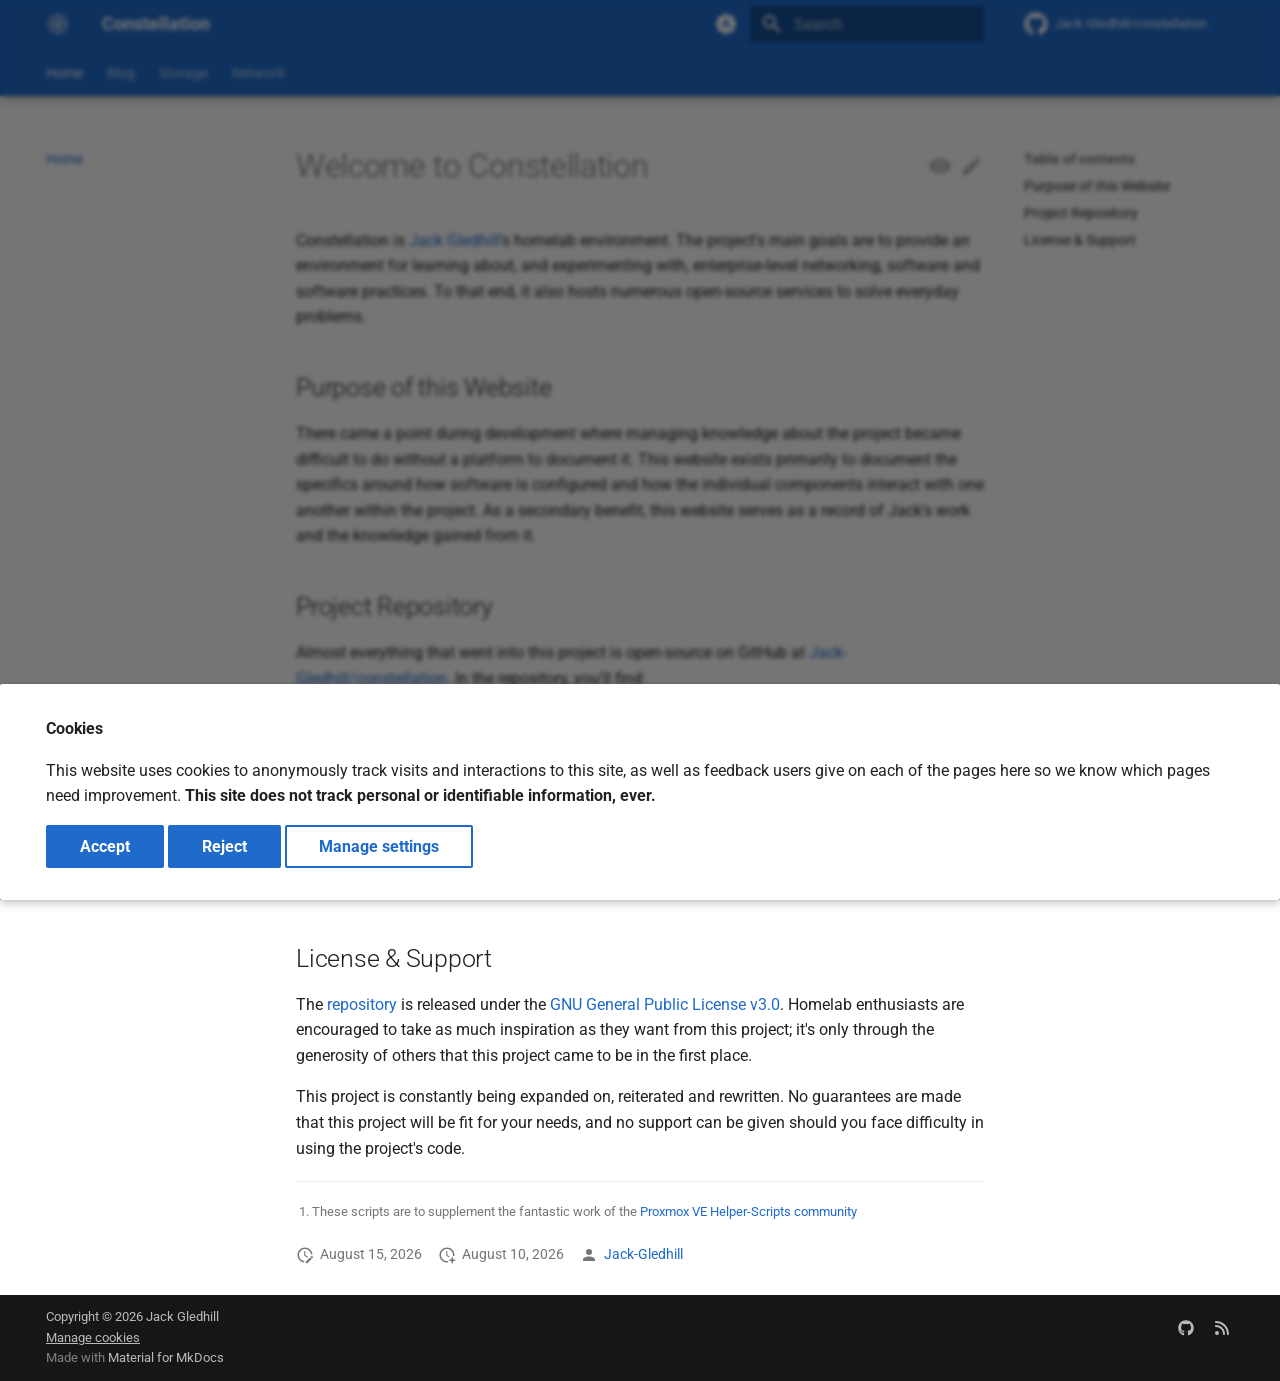
<file: index.html>
<!DOCTYPE html><html lang="en" class="no-js"><head>
    
      <meta charset="utf-8">
      <meta name="viewport" content="width=device-width,initial-scale=1">
      
        <meta name="description" content="Documentation and blog for my home production environment.">
      
      
        <meta name="author" content="Jack Gledhill">
      
      
        <link rel="canonical" href="https://starsystem.dev/">
      
      
      
        <link rel="next" href="blog/">
      
      
        
      
      
        <link rel="alternate" type="application/rss+xml" title="RSS feed" href="feed_rss_created.xml">
        <link rel="alternate" type="application/rss+xml" title="RSS feed of updated content" href="feed_rss_updated.xml">
      
      <link rel="icon" href="assets/favicon.png">
      <meta name="generator" content="mkdocs-1.6.1, mkdocs-material-9.7.7">
    
    
      
        <title>Constellation</title>
      
    
    
      <link rel="stylesheet" href="assets/stylesheets/main.ec1eaa64.min.css">
      
        
        <link rel="stylesheet" href="assets/stylesheets/palette.ab4e12ef.min.css">
      
      

  
  
  
  
  <style>:root{--md-annotation-icon:url('data:image/svg+xml;charset=utf-8,%3Csvg%20xmlns%3D%22http%3A//www.w3.org/2000/svg%22%20viewBox%3D%220%200%2024%2024%22%3E%3Cpath%20d%3D%22M13%209h-2V7h2m0%2010h-2v-6h2m-1-9A10%2010%200%200%200%202%2012a10%2010%200%200%200%2010%2010%2010%2010%200%200%200%2010-10A10%2010%200%200%200%2012%202%22/%3E%3C/svg%3E');}</style>


    
    
      
    
    
      
        
        
        
        <link rel="stylesheet" href="assets/external/fonts.googleapis.com/css.49ea35f2.css">
        <style>:root{--md-text-font:"Roboto";--md-code-font:"Roboto Mono"}</style>
      
    
    
      <link rel="stylesheet" href="assets/css/theme.css">
    
    <script>__md_scope=new URL(".",location),__md_hash=e=>[...e].reduce(((e,_)=>(e<<5)-e+_.charCodeAt(0)),0),__md_get=(e,_=localStorage,t=__md_scope)=>JSON.parse(_.getItem(t.pathname+"."+e)),__md_set=(e,_,t=localStorage,a=__md_scope)=>{try{t.setItem(a.pathname+"."+e,JSON.stringify(_))}catch(e){}}</script>
    
      
  


  
  

<script id="__analytics">function __md_analytics(){function e(){dataLayer.push(arguments)}window.dataLayer=window.dataLayer||[],e("js",new Date),e("config","G-ZGE895CJE3"),document.addEventListener("DOMContentLoaded",(function(){document.forms.search&&document.forms.search.query.addEventListener("blur",(function(){this.value&&e("event","search",{search_term:this.value})}));document$.subscribe((function(){var t=document.forms.feedback;if(void 0!==t)for(var a of t.querySelectorAll("[type=submit]"))a.addEventListener("click",(function(a){a.preventDefault();var n=document.location.pathname,d=this.getAttribute("data-md-value");e("event","feedback",{page:n,data:d}),t.firstElementChild.disabled=!0;var r=t.querySelector(".md-feedback__note [data-md-value='"+d+"']");r&&(r.hidden=!1)})),t.hidden=!1})),location$.subscribe((function(t){e("config","G-ZGE895CJE3",{page_path:t.pathname})}))}));var t=document.createElement("script");t.async=!0,t.src="https://www.googletagmanager.com/gtag/js?id=G-ZGE895CJE3",document.getElementById("__analytics").insertAdjacentElement("afterEnd",t)}</script>
  
    <script>if("undefined"!=typeof __md_analytics){var consent=__md_get("__consent");consent&&consent.analytics&&__md_analytics()}</script>
  

    
    
  
<meta property="og:type" content="website">
<meta property="og:title" content="Constellation">
<meta property="og:description" content="Documentation and blog for my home production environment.">
<meta property="og:image" content="https://starsystem.dev/assets/images/social/index.png">
<meta property="og:image:type" content="image/png">
<meta property="og:image:width" content="1200">
<meta property="og:image:height" content="630">
<meta property="og:url" content="https://starsystem.dev/">
<meta property="twitter:card" content="summary_large_image">
<meta property="twitter:title" content="Constellation">
<meta property="twitter:description" content="Documentation and blog for my home production environment.">
<meta property="twitter:image" content="https://starsystem.dev/assets/images/social/index.png">
<link href="assets/stylesheets/glightbox.min.css" rel="stylesheet"><script src="assets/javascripts/glightbox.min.js"></script><style id="glightbox-style">
            html.glightbox-open { overflow: initial; height: 100%; }
            .gslide-title { margin-top: 0px; user-select: text; }
            .gslide-desc { color: #666; user-select: text; }
            .gslide-image img { background: none; }
            .glightbox-clean .gslide-media { -webkit-box-shadow: none; box-shadow: none; }
            .gscrollbar-fixer { padding-right: 15px; }
            .gdesc-inner { font-size: 0.75rem; }
            body[data-md-color-scheme="slate"] .gdesc-inner { background: var(--md-default-bg-color); }
            body[data-md-color-scheme="slate"] .gslide-title { color: var(--md-default-fg-color); }
            body[data-md-color-scheme="slate"] .gslide-desc { color: var(--md-default-fg-color); }
        </style></head>
  
  
    
    
      
    
    
    
    
    <body dir="ltr" data-md-color-scheme="default" data-md-color-primary="indigo" data-md-color-accent="indigo">
  
    
    <input class="md-toggle" data-md-toggle="drawer" type="checkbox" id="__drawer" autocomplete="off">
    <input class="md-toggle" data-md-toggle="search" type="checkbox" id="__search" autocomplete="off">
    <label class="md-overlay" for="__drawer"></label>
    <div data-md-component="skip">
      
        
        <a href="#welcome-to-constellation" class="md-skip">
          Skip to content
        </a>
      
    </div>
    <div data-md-component="announce">
      
    </div>
    
    
      

  

<header class="md-header md-header--shadow md-header--lifted" data-md-component="header">
  <nav class="md-header__inner md-grid" aria-label="Header">
    <a href="https://starsystem.dev" title="Constellation" class="md-header__button md-logo" aria-label="Constellation" data-md-component="logo">
      
  
  <svg xmlns="http://www.w3.org/2000/svg" xmlns:xlink="http://www.w3.org/1999/xlink" width="1000" zoomAndPan="magnify" viewBox="0 0 750 749.999995" height="1000" preserveAspectRatio="xMidYMid meet" version="1.0"><defs><filter x="0%" y="0%" width="100%" height="100%" id="81d60b8262"><feColorMatrix values="0 0 0 0 1 0 0 0 0 1 0 0 0 0 1 0 0 0 1 0" color-interpolation-filters="sRGB"></feColorMatrix></filter><mask id="ddfc9b5a84"><g filter="url(#81d60b8262)"><rect x="-75" width="900" fill="#000000" y="-74.999999" height="899.999994" fill-opacity="0.3"></rect></g></mask><clipPath id="696574be81"><path d="M 21 20.507812 L 729 20.507812 L 729 728 L 21 728 Z M 21 20.507812 " clip-rule="nonzero"></path></clipPath><clipPath id="d9eb469b21"><path d="M 436.523438 38.671875 C 477.253906 64.273438 521.976562 82.882812 568.84375 93.726562 L 569.5 93.878906 C 612.5625 103.84375 646.207031 137.425781 656.25 180.46875 C 667.113281 227.03125 685.492188 271.515625 710.660156 312.171875 L 710.742188 312.304688 C 734.09375 350.027344 734.195312 397.691406 711.003906 435.511719 L 710.398438 436.496094 C 685.398438 477.265625 667.117188 521.789062 656.25 568.359375 C 646.207031 611.402344 612.5625 644.984375 569.5 654.949219 L 568.84375 655.101562 C 521.976562 665.945312 477.253906 684.554688 436.523438 710.15625 C 398.914062 733.796875 351.085938 733.796875 313.476562 710.15625 C 272.746094 684.554688 228.023438 665.945312 181.15625 655.101562 L 180.5 654.949219 C 137.4375 644.984375 103.792969 611.402344 93.75 568.359375 C 82.882812 521.789062 64.601562 477.265625 39.601562 436.496094 L 38.996094 435.511719 C 15.804688 397.691406 15.90625 350.027344 39.257812 312.304688 L 39.339844 312.171875 C 64.507812 271.515625 82.886719 227.03125 93.75 180.46875 C 103.792969 137.425781 137.4375 103.84375 180.5 93.878906 L 181.15625 93.726562 C 228.023438 82.882812 272.746094 64.273438 313.476562 38.671875 C 351.085938 15.03125 398.914062 15.03125 436.523438 38.671875 Z M 436.523438 38.671875 " clip-rule="nonzero"></path></clipPath><clipPath id="cf80fa92c6"><path d="M 0 0.507812 L 708 0.507812 L 708 708 L 0 708 Z M 0 0.507812 " clip-rule="nonzero"></path></clipPath><clipPath id="7ee6812b1a"><path d="M 415.523438 18.671875 C 456.253906 44.273438 500.976562 62.882812 547.84375 73.726562 L 548.5 73.878906 C 591.5625 83.84375 625.207031 117.425781 635.25 160.46875 C 646.113281 207.03125 664.492188 251.515625 689.660156 292.171875 L 689.742188 292.304688 C 713.09375 330.027344 713.195312 377.691406 690.003906 415.511719 L 689.398438 416.496094 C 664.398438 457.265625 646.117188 501.789062 635.25 548.359375 C 625.207031 591.402344 591.5625 624.984375 548.5 634.949219 L 547.84375 635.101562 C 500.976562 645.945312 456.253906 664.554688 415.523438 690.15625 C 377.914062 713.796875 330.085938 713.796875 292.476562 690.15625 C 251.746094 664.554688 207.023438 645.945312 160.15625 635.101562 L 159.5 634.949219 C 116.4375 624.984375 82.792969 591.402344 72.75 548.359375 C 61.882812 501.789062 43.601562 457.265625 18.601562 416.496094 L 17.996094 415.511719 C -5.195312 377.691406 -5.09375 330.027344 18.257812 292.304688 L 18.339844 292.171875 C 43.507812 251.515625 61.886719 207.03125 72.75 160.46875 C 82.792969 117.425781 116.4375 83.84375 159.5 73.878906 L 160.15625 73.726562 C 207.023438 62.882812 251.746094 44.273438 292.476562 18.671875 C 330.085938 -4.96875 377.914062 -4.96875 415.523438 18.671875 Z M 415.523438 18.671875 " clip-rule="nonzero"></path></clipPath><clipPath id="2275a92b81"><rect x="0" width="708" y="0" height="708"></rect></clipPath><clipPath id="bfd4be1afa"><rect x="0" width="750" y="0" height="750"></rect></clipPath><mask id="69aca2062e"><g filter="url(#81d60b8262)"><rect x="-75" width="900" fill="#000000" y="-74.999999" height="899.999994" fill-opacity="0.5"></rect></g></mask><clipPath id="65fd2644c5"><path d="M 0.320312 0.480469 L 235.519531 0.480469 L 235.519531 233.28125 L 0.320312 233.28125 Z M 0.320312 0.480469 " clip-rule="nonzero"></path></clipPath><clipPath id="9aa8c6e4af"><rect x="0" width="236" y="0" height="234"></rect></clipPath><mask id="2b1c20bc20"><g filter="url(#81d60b8262)"><rect x="-75" width="900" fill="#000000" y="-74.999999" height="899.999994" fill-opacity="0.5"></rect></g></mask><clipPath id="ac3a4734d3"><path d="M 0.960938 0.960938 L 236.160156 0.960938 L 236.160156 233.761719 L 0.960938 233.761719 Z M 0.960938 0.960938 " clip-rule="nonzero"></path></clipPath><clipPath id="776acd74a7"><rect x="0" width="237" y="0" height="234"></rect></clipPath><mask id="c16e660445"><g filter="url(#81d60b8262)"><rect x="-75" width="900" fill="#000000" y="-74.999999" height="899.999994" fill-opacity="0.5"></rect></g></mask><clipPath id="79397e9c5b"><path d="M 0.320312 0.71875 L 235.519531 0.71875 L 235.519531 233.519531 L 0.320312 233.519531 Z M 0.320312 0.71875 " clip-rule="nonzero"></path></clipPath><clipPath id="2352d7ce63"><rect x="0" width="236" y="0" height="234"></rect></clipPath><mask id="fb6cefbb58"><g filter="url(#81d60b8262)"><rect x="-75" width="900" fill="#000000" y="-74.999999" height="899.999994" fill-opacity="0.5"></rect></g></mask><clipPath id="f1fc9e099b"><path d="M 0.960938 0.238281 L 236.160156 0.238281 L 236.160156 233.039062 L 0.960938 233.039062 Z M 0.960938 0.238281 " clip-rule="nonzero"></path></clipPath><clipPath id="ad6e2cdb46"><rect x="0" width="237" y="0" height="234"></rect></clipPath><mask id="176fafc991"><g filter="url(#81d60b8262)"><rect x="-75" width="900" fill="#000000" y="-74.999999" height="899.999994" fill-opacity="0.5"></rect></g></mask><clipPath id="ba63ed13dc"><path d="M 0.71875 0.800781 L 61.921875 0.800781 L 61.921875 212.71875 L 0.71875 212.71875 Z M 0.71875 0.800781 " clip-rule="nonzero"></path></clipPath><clipPath id="fd96fab2f6"><rect x="0" width="62" y="0" height="213"></rect></clipPath><mask id="67a87154d9"><g filter="url(#81d60b8262)"><rect x="-75" width="900" fill="#000000" y="-74.999999" height="899.999994" fill-opacity="0.5"></rect></g></mask><clipPath id="de0053d374"><path d="M 0.078125 0.121094 L 213.199219 0.121094 L 213.199219 59.398438 L 0.078125 59.398438 Z M 0.078125 0.121094 " clip-rule="nonzero"></path></clipPath><clipPath id="8d43a7fa7f"><rect x="0" width="214" y="0" height="60"></rect></clipPath><mask id="ddca6d0673"><g filter="url(#81d60b8262)"><rect x="-75" width="900" fill="#000000" y="-74.999999" height="899.999994" fill-opacity="0.5"></rect></g></mask><clipPath id="5dadbb8d5a"><path d="M 0.0390625 0.121094 L 217.71875 0.121094 L 217.71875 59.398438 L 0.0390625 59.398438 Z M 0.0390625 0.121094 " clip-rule="nonzero"></path></clipPath><clipPath id="f82eb71687"><rect x="0" width="218" y="0" height="60"></rect></clipPath><mask id="345435dc31"><g filter="url(#81d60b8262)"><rect x="-75" width="900" fill="#000000" y="-74.999999" height="899.999994" fill-opacity="0.5"></rect></g></mask><clipPath id="bcc95cfa79"><path d="M 0.640625 0.800781 L 57.039062 0.800781 L 57.039062 212.960938 L 0.640625 212.960938 Z M 0.640625 0.800781 " clip-rule="nonzero"></path></clipPath><clipPath id="f2c3db9398"><rect x="0" width="58" y="0" height="213"></rect></clipPath><mask id="e3e27e9219"><g filter="url(#81d60b8262)"><rect x="-75" width="900" fill="#000000" y="-74.999999" height="899.999994" fill-opacity="0.5"></rect></g></mask><clipPath id="97d38d4ba7"><path d="M 0.71875 0.0390625 L 61.921875 0.0390625 L 61.921875 212.199219 L 0.71875 212.199219 Z M 0.71875 0.0390625 " clip-rule="nonzero"></path></clipPath><clipPath id="d4eecbbffa"><rect x="0" width="62" y="0" height="213"></rect></clipPath><mask id="56834789b6"><g filter="url(#81d60b8262)"><rect x="-75" width="900" fill="#000000" y="-74.999999" height="899.999994" fill-opacity="0.5"></rect></g></mask><clipPath id="3e9a04c096"><path d="M 0.078125 0.601562 L 213.199219 0.601562 L 213.199219 59.878906 L 0.078125 59.878906 Z M 0.078125 0.601562 " clip-rule="nonzero"></path></clipPath><clipPath id="1f572222a3"><rect x="0" width="214" y="0" height="60"></rect></clipPath><mask id="7ee0ccd4a6"><g filter="url(#81d60b8262)"><rect x="-75" width="900" fill="#000000" y="-74.999999" height="899.999994" fill-opacity="0.5"></rect></g></mask><clipPath id="54e0ff7782"><path d="M 0.800781 0.601562 L 219.679688 0.601562 L 219.679688 58.199219 L 0.800781 58.199219 Z M 0.800781 0.601562 " clip-rule="nonzero"></path></clipPath><clipPath id="770d76c175"><rect x="0" width="220" y="0" height="59"></rect></clipPath><mask id="0eb728d16f"><g filter="url(#81d60b8262)"><rect x="-75" width="900" fill="#000000" y="-74.999999" height="899.999994" fill-opacity="0.5"></rect></g></mask><clipPath id="6d02184eb8"><path d="M 0.640625 0.921875 L 57.039062 0.921875 L 57.039062 215.960938 L 0.640625 215.960938 Z M 0.640625 0.921875 " clip-rule="nonzero"></path></clipPath><clipPath id="b85d9e31a9"><rect x="0" width="58" y="0" height="216"></rect></clipPath><clipPath id="56629a6e94"><path d="M 336.34375 586 L 413.65625 586 L 413.65625 667.699219 L 336.34375 667.699219 Z M 336.34375 586 " clip-rule="nonzero"></path></clipPath><clipPath id="4aa5836ede"><path d="M 379.53125 588.980469 L 384.914062 601.222656 C 387.839844 607.875 393.011719 613.285156 399.527344 616.511719 L 410.3125 621.851562 C 412.210938 622.789062 413.410156 624.722656 413.410156 626.84375 C 413.410156 628.960938 412.210938 630.894531 410.3125 631.832031 L 399.527344 637.175781 C 393.011719 640.398438 387.839844 645.8125 384.914062 652.464844 L 379.53125 664.703125 C 378.738281 666.5 376.960938 667.660156 375 667.660156 C 373.039062 667.660156 371.261719 666.5 370.46875 664.703125 L 365.085938 652.464844 C 362.160156 645.8125 356.988281 640.398438 350.472656 637.175781 L 339.6875 631.832031 C 337.789062 630.894531 336.589844 628.960938 336.589844 626.84375 C 336.589844 624.722656 337.789062 622.789062 339.6875 621.851562 L 350.472656 616.511719 C 356.988281 613.285156 362.160156 607.875 365.085938 601.222656 L 370.46875 588.980469 C 371.261719 587.183594 373.039062 586.027344 375 586.027344 C 376.960938 586.027344 378.738281 587.183594 379.53125 588.980469 Z M 379.53125 588.980469 " clip-rule="nonzero"></path></clipPath><clipPath id="e857509c53"><path d="M 0.480469 0 L 77.519531 0 L 77.519531 81.679688 L 0.480469 81.679688 Z M 0.480469 0 " clip-rule="nonzero"></path></clipPath><clipPath id="1bf47f6f56"><path d="M 43.53125 2.980469 L 48.914062 15.222656 C 51.839844 21.875 57.011719 27.285156 63.527344 30.511719 L 74.3125 35.851562 C 76.210938 36.789062 77.410156 38.722656 77.410156 40.84375 C 77.410156 42.960938 76.210938 44.894531 74.3125 45.832031 L 63.527344 51.175781 C 57.011719 54.398438 51.839844 59.8125 48.914062 66.464844 L 43.53125 78.703125 C 42.738281 80.5 40.960938 81.660156 39 81.660156 C 37.039062 81.660156 35.261719 80.5 34.46875 78.703125 L 29.085938 66.464844 C 26.160156 59.8125 20.988281 54.398438 14.472656 51.175781 L 3.6875 45.832031 C 1.789062 44.894531 0.589844 42.960938 0.589844 40.84375 C 0.589844 38.722656 1.789062 36.789062 3.6875 35.851562 L 14.472656 30.511719 C 20.988281 27.285156 26.160156 21.875 29.085938 15.222656 L 34.46875 2.980469 C 35.261719 1.183594 37.039062 0.0273438 39 0.0273438 C 40.960938 0.0273438 42.738281 1.183594 43.53125 2.980469 Z M 43.53125 2.980469 " clip-rule="nonzero"></path></clipPath><clipPath id="16cdc9644a"><rect x="0" width="78" y="0" height="82"></rect></clipPath><clipPath id="4d9cd6aebd"><path d="M 81.738281 334 L 159 334 L 159 415.859375 L 81.738281 415.859375 Z M 81.738281 334 " clip-rule="nonzero"></path></clipPath><clipPath id="acf9412693"><path d="M 124.925781 337.140625 L 130.308594 349.378906 C 133.234375 356.03125 138.40625 361.441406 144.921875 364.667969 L 155.707031 370.007812 C 157.605469 370.949219 158.804688 372.882812 158.804688 375 C 158.804688 377.117188 157.605469 379.050781 155.707031 379.992188 L 144.921875 385.332031 C 138.40625 388.558594 133.234375 393.96875 130.308594 400.621094 L 124.925781 412.859375 C 124.132812 414.65625 122.355469 415.816406 120.394531 415.816406 C 118.433594 415.816406 116.65625 414.65625 115.863281 412.859375 L 110.480469 400.621094 C 107.554688 393.96875 102.382812 388.558594 95.867188 385.332031 L 85.082031 379.992188 C 83.183594 379.050781 81.984375 377.117188 81.984375 375 C 81.984375 372.882812 83.183594 370.949219 85.082031 370.007812 L 95.867188 364.667969 C 102.382812 361.441406 107.554688 356.03125 110.480469 349.378906 L 115.863281 337.140625 C 116.65625 335.34375 118.433594 334.183594 120.394531 334.183594 C 122.355469 334.183594 124.132812 335.34375 124.925781 337.140625 Z M 124.925781 337.140625 " clip-rule="nonzero"></path></clipPath><clipPath id="82efa2fa5e"><path d="M 0.839844 0.078125 L 77.878906 0.078125 L 77.878906 81.859375 L 0.839844 81.859375 Z M 0.839844 0.078125 " clip-rule="nonzero"></path></clipPath><clipPath id="6f337797da"><path d="M 43.925781 3.140625 L 49.308594 15.378906 C 52.234375 22.03125 57.40625 27.441406 63.921875 30.667969 L 74.707031 36.007812 C 76.605469 36.949219 77.804688 38.882812 77.804688 41 C 77.804688 43.117188 76.605469 45.050781 74.707031 45.992188 L 63.921875 51.332031 C 57.40625 54.558594 52.234375 59.96875 49.308594 66.621094 L 43.925781 78.859375 C 43.132812 80.65625 41.355469 81.816406 39.394531 81.816406 C 37.433594 81.816406 35.65625 80.65625 34.863281 78.859375 L 29.480469 66.621094 C 26.554688 59.96875 21.382812 54.558594 14.867188 51.332031 L 4.082031 45.992188 C 2.183594 45.050781 0.984375 43.117188 0.984375 41 C 0.984375 38.882812 2.183594 36.949219 4.082031 36.007812 L 14.867188 30.667969 C 21.382812 27.441406 26.554688 22.03125 29.480469 15.378906 L 34.863281 3.140625 C 35.65625 1.34375 37.433594 0.183594 39.394531 0.183594 C 41.355469 0.183594 43.132812 1.34375 43.925781 3.140625 Z M 43.925781 3.140625 " clip-rule="nonzero"></path></clipPath><clipPath id="fe0c50b772"><rect x="0" width="78" y="0" height="82"></rect></clipPath><clipPath id="9316088eac"><path d="M 336.34375 82.09375 L 413.65625 82.09375 L 413.65625 164 L 336.34375 164 Z M 336.34375 82.09375 " clip-rule="nonzero"></path></clipPath><clipPath id="6726442756"><path d="M 379.53125 85.296875 L 384.914062 97.535156 C 387.839844 104.1875 393.011719 109.601562 399.527344 112.824219 L 410.3125 118.167969 C 412.210938 119.105469 413.410156 121.039062 413.410156 123.15625 C 413.410156 125.277344 412.210938 127.210938 410.3125 128.148438 L 399.527344 133.488281 C 393.011719 136.714844 387.839844 142.125 384.914062 148.777344 L 379.53125 161.019531 C 378.738281 162.816406 376.960938 163.972656 375 163.972656 C 373.039062 163.972656 371.261719 162.816406 370.46875 161.019531 L 365.085938 148.777344 C 362.160156 142.125 356.988281 136.714844 350.472656 133.488281 L 339.6875 128.148438 C 337.789062 127.210938 336.589844 125.277344 336.589844 123.15625 C 336.589844 121.039062 337.789062 119.105469 339.6875 118.167969 L 350.472656 112.824219 C 356.988281 109.601562 362.160156 104.1875 365.085938 97.535156 L 370.46875 85.296875 C 371.261719 83.5 373.039062 82.339844 375 82.339844 C 376.960938 82.339844 378.738281 83.5 379.53125 85.296875 Z M 379.53125 85.296875 " clip-rule="nonzero"></path></clipPath><clipPath id="b825e2047e"><path d="M 0.480469 0.320312 L 77.519531 0.320312 L 77.519531 82 L 0.480469 82 Z M 0.480469 0.320312 " clip-rule="nonzero"></path></clipPath><clipPath id="5374942d47"><path d="M 43.53125 3.296875 L 48.914062 15.535156 C 51.839844 22.1875 57.011719 27.601562 63.527344 30.824219 L 74.3125 36.167969 C 76.210938 37.105469 77.410156 39.039062 77.410156 41.15625 C 77.410156 43.277344 76.210938 45.210938 74.3125 46.148438 L 63.527344 51.488281 C 57.011719 54.714844 51.839844 60.125 48.914062 66.777344 L 43.53125 79.019531 C 42.738281 80.816406 40.960938 81.972656 39 81.972656 C 37.039062 81.972656 35.261719 80.816406 34.46875 79.019531 L 29.085938 66.777344 C 26.160156 60.125 20.988281 54.714844 14.472656 51.488281 L 3.6875 46.148438 C 1.789062 45.210938 0.589844 43.277344 0.589844 41.15625 C 0.589844 39.039062 1.789062 37.105469 3.6875 36.167969 L 14.472656 30.824219 C 20.988281 27.601562 26.160156 22.1875 29.085938 15.535156 L 34.46875 3.296875 C 35.261719 1.5 37.039062 0.339844 39 0.339844 C 40.960938 0.339844 42.738281 1.5 43.53125 3.296875 Z M 43.53125 3.296875 " clip-rule="nonzero"></path></clipPath><clipPath id="282f93daea"><rect x="0" width="78" y="0" height="82"></rect></clipPath><clipPath id="55cb233524"><path d="M 591 334 L 668.261719 334 L 668.261719 415.859375 L 591 415.859375 Z M 591 334 " clip-rule="nonzero"></path></clipPath><clipPath id="0371b2f4ec"><path d="M 634.136719 337.140625 L 639.519531 349.378906 C 642.445312 356.03125 647.617188 361.441406 654.132812 364.667969 L 664.917969 370.007812 C 666.816406 370.949219 668.015625 372.882812 668.015625 375 C 668.015625 377.117188 666.816406 379.050781 664.917969 379.992188 L 654.132812 385.332031 C 647.617188 388.558594 642.445312 393.96875 639.519531 400.621094 L 634.136719 412.859375 C 633.34375 414.65625 631.566406 415.816406 629.605469 415.816406 C 627.644531 415.816406 625.867188 414.65625 625.074219 412.859375 L 619.691406 400.621094 C 616.765625 393.96875 611.59375 388.558594 605.078125 385.332031 L 594.292969 379.992188 C 592.394531 379.050781 591.195312 377.117188 591.195312 375 C 591.195312 372.882812 592.394531 370.949219 594.292969 370.007812 L 605.078125 364.667969 C 611.59375 361.441406 616.765625 356.03125 619.691406 349.378906 L 625.074219 337.140625 C 625.867188 335.34375 627.644531 334.183594 629.605469 334.183594 C 631.566406 334.183594 633.34375 335.34375 634.136719 337.140625 Z M 634.136719 337.140625 " clip-rule="nonzero"></path></clipPath><clipPath id="56f8499b06"><path d="M 0.121094 0.078125 L 77.160156 0.078125 L 77.160156 81.859375 L 0.121094 81.859375 Z M 0.121094 0.078125 " clip-rule="nonzero"></path></clipPath><clipPath id="49d4812043"><path d="M 43.136719 3.140625 L 48.519531 15.378906 C 51.445312 22.03125 56.617188 27.441406 63.132812 30.667969 L 73.917969 36.007812 C 75.816406 36.949219 77.015625 38.882812 77.015625 41 C 77.015625 43.117188 75.816406 45.050781 73.917969 45.992188 L 63.132812 51.332031 C 56.617188 54.558594 51.445312 59.96875 48.519531 66.621094 L 43.136719 78.859375 C 42.34375 80.65625 40.566406 81.816406 38.605469 81.816406 C 36.644531 81.816406 34.867188 80.65625 34.074219 78.859375 L 28.691406 66.621094 C 25.765625 59.96875 20.59375 54.558594 14.078125 51.332031 L 3.292969 45.992188 C 1.394531 45.050781 0.195312 43.117188 0.195312 41 C 0.195312 38.882812 1.394531 36.949219 3.292969 36.007812 L 14.078125 30.667969 C 20.59375 27.441406 25.765625 22.03125 28.691406 15.378906 L 34.074219 3.140625 C 34.867188 1.34375 36.644531 0.183594 38.605469 0.183594 C 40.566406 0.183594 42.34375 1.34375 43.136719 3.140625 Z M 43.136719 3.140625 " clip-rule="nonzero"></path></clipPath><clipPath id="83cbacca69"><rect x="0" width="78" y="0" height="82"></rect></clipPath><clipPath id="3cd134f18e"><path d="M 556 144.734375 L 612.382812 144.734375 L 612.382812 198.609375 L 556 198.609375 Z M 556 144.734375 " clip-rule="nonzero"></path></clipPath><clipPath id="767054a503"><path d="M 585.570312 146.007812 L 589.421875 160.367188 C 590.21875 163.328125 592.96875 165.328125 596.027344 165.171875 L 610.839844 164.414062 C 611.472656 164.378906 612.050781 164.777344 612.246094 165.382812 C 612.441406 165.984375 612.203125 166.644531 611.671875 166.988281 L 599.179688 175.042969 C 596.609375 176.699219 595.558594 179.933594 596.660156 182.785156 L 602.039062 196.699219 C 602.269531 197.289062 602.070312 197.964844 601.558594 198.335938 C 601.042969 198.710938 600.34375 198.695312 599.847656 198.296875 L 588.292969 188.957031 C 585.910156 187.035156 582.507812 187.035156 580.128906 188.957031 L 568.574219 198.296875 C 568.078125 198.695312 567.378906 198.710938 566.863281 198.335938 C 566.351562 197.964844 566.152344 197.289062 566.382812 196.699219 L 571.761719 182.785156 C 572.863281 179.933594 571.808594 176.699219 569.242188 175.042969 L 556.75 166.988281 C 556.21875 166.644531 555.980469 165.984375 556.175781 165.382812 C 556.371094 164.777344 556.949219 164.378906 557.582031 164.414062 L 572.394531 165.171875 C 575.453125 165.328125 578.203125 163.328125 578.996094 160.367188 L 582.851562 146.007812 C 583.015625 145.390625 583.574219 144.964844 584.210938 144.964844 C 584.847656 144.964844 585.40625 145.390625 585.570312 146.007812 Z M 585.570312 146.007812 " clip-rule="nonzero"></path></clipPath><clipPath id="5ed16e75ac"><path d="M 0 0.960938 L 56.382812 0.960938 L 56.382812 54.609375 L 0 54.609375 Z M 0 0.960938 " clip-rule="nonzero"></path></clipPath><clipPath id="d385835cd0"><path d="M 29.570312 2.007812 L 33.421875 16.367188 C 34.21875 19.328125 36.96875 21.328125 40.027344 21.171875 L 54.839844 20.414062 C 55.472656 20.378906 56.050781 20.777344 56.246094 21.382812 C 56.441406 21.984375 56.203125 22.644531 55.671875 22.988281 L 43.179688 31.042969 C 40.609375 32.699219 39.558594 35.933594 40.660156 38.785156 L 46.039062 52.699219 C 46.269531 53.289062 46.070312 53.964844 45.558594 54.335938 C 45.042969 54.710938 44.34375 54.695312 43.847656 54.296875 L 32.292969 44.957031 C 29.910156 43.035156 26.507812 43.035156 24.128906 44.957031 L 12.574219 54.296875 C 12.078125 54.695312 11.378906 54.710938 10.863281 54.335938 C 10.351562 53.964844 10.152344 53.289062 10.382812 52.699219 L 15.761719 38.785156 C 16.863281 35.933594 15.808594 32.699219 13.242188 31.042969 L 0.75 22.988281 C 0.21875 22.644531 -0.0195312 21.984375 0.175781 21.382812 C 0.371094 20.777344 0.949219 20.378906 1.582031 20.414062 L 16.394531 21.171875 C 19.453125 21.328125 22.203125 19.328125 22.996094 16.367188 L 26.851562 2.007812 C 27.015625 1.390625 27.574219 0.964844 28.210938 0.964844 C 28.847656 0.964844 29.40625 1.390625 29.570312 2.007812 Z M 29.570312 2.007812 " clip-rule="nonzero"></path></clipPath><clipPath id="c1d27fbaa3"><rect x="0" width="57" y="0" height="55"></rect></clipPath><clipPath id="d17dd91c98"><path d="M 556 552.101562 L 612.382812 552.101562 L 612.382812 605.976562 L 556 605.976562 Z M 556 552.101562 " clip-rule="nonzero"></path></clipPath><clipPath id="d5b7ddad3d"><path d="M 585.570312 553.375 L 589.421875 567.738281 C 590.21875 570.695312 592.96875 572.695312 596.027344 572.539062 L 610.839844 571.78125 C 611.472656 571.75 612.050781 572.148438 612.246094 572.75 C 612.441406 573.355469 612.203125 574.015625 611.671875 574.359375 L 599.179688 582.414062 C 596.609375 584.070312 595.558594 587.304688 596.660156 590.15625 L 602.039062 604.066406 C 602.269531 604.660156 602.070312 605.332031 601.558594 605.707031 C 601.042969 606.082031 600.34375 606.0625 599.847656 605.664062 L 588.292969 596.328125 C 585.910156 594.402344 582.507812 594.402344 580.128906 596.328125 L 568.574219 605.664062 C 568.078125 606.0625 567.378906 606.082031 566.863281 605.707031 C 566.351562 605.332031 566.152344 604.660156 566.382812 604.066406 L 571.761719 590.15625 C 572.863281 587.304688 571.808594 584.070312 569.242188 582.414062 L 556.75 574.359375 C 556.21875 574.015625 555.980469 573.355469 556.175781 572.75 C 556.371094 572.148438 556.949219 571.75 557.582031 571.78125 L 572.394531 572.539062 C 575.453125 572.695312 578.203125 570.695312 578.996094 567.738281 L 582.851562 553.375 C 583.015625 552.761719 583.574219 552.332031 584.210938 552.332031 C 584.847656 552.332031 585.40625 552.761719 585.570312 553.375 Z M 585.570312 553.375 " clip-rule="nonzero"></path></clipPath><clipPath id="00c27a7202"><path d="M 0 0.238281 L 56.382812 0.238281 L 56.382812 53.976562 L 0 53.976562 Z M 0 0.238281 " clip-rule="nonzero"></path></clipPath><clipPath id="252d39818a"><path d="M 29.570312 1.375 L 33.421875 15.738281 C 34.21875 18.695312 36.96875 20.695312 40.027344 20.539062 L 54.839844 19.78125 C 55.472656 19.75 56.050781 20.148438 56.246094 20.75 C 56.441406 21.355469 56.203125 22.015625 55.671875 22.359375 L 43.179688 30.414062 C 40.609375 32.070312 39.558594 35.304688 40.660156 38.15625 L 46.039062 52.066406 C 46.269531 52.660156 46.070312 53.332031 45.558594 53.707031 C 45.042969 54.082031 44.34375 54.0625 43.847656 53.664062 L 32.292969 44.328125 C 29.910156 42.402344 26.507812 42.402344 24.128906 44.328125 L 12.574219 53.664062 C 12.078125 54.0625 11.378906 54.082031 10.863281 53.707031 C 10.351562 53.332031 10.152344 52.660156 10.382812 52.066406 L 15.761719 38.15625 C 16.863281 35.304688 15.808594 32.070312 13.242188 30.414062 L 0.75 22.359375 C 0.21875 22.015625 -0.0195312 21.355469 0.175781 20.75 C 0.371094 20.148438 0.949219 19.75 1.582031 19.78125 L 16.394531 20.539062 C 19.453125 20.695312 22.203125 18.695312 22.996094 15.738281 L 26.851562 1.375 C 27.015625 0.761719 27.574219 0.332031 28.210938 0.332031 C 28.847656 0.332031 29.40625 0.761719 29.570312 1.375 Z M 29.570312 1.375 " clip-rule="nonzero"></path></clipPath><clipPath id="96450171ae"><rect x="0" width="57" y="0" height="54"></rect></clipPath><clipPath id="0779722241"><path d="M 142.042969 552.101562 L 198.527344 552.101562 L 198.527344 605.976562 L 142.042969 605.976562 Z M 142.042969 552.101562 " clip-rule="nonzero"></path></clipPath><clipPath id="211689df2d"><path d="M 171.714844 553.375 L 175.570312 567.738281 C 176.363281 570.695312 179.113281 572.695312 182.171875 572.539062 L 196.984375 571.78125 C 197.617188 571.75 198.195312 572.148438 198.390625 572.75 C 198.585938 573.355469 198.347656 574.015625 197.816406 574.359375 L 185.324219 582.414062 C 182.757812 584.070312 181.703125 587.304688 182.804688 590.15625 L 188.183594 604.066406 C 188.414062 604.660156 188.214844 605.332031 187.703125 605.707031 C 187.1875 606.082031 186.488281 606.0625 185.992188 605.664062 L 174.4375 596.328125 C 172.058594 594.402344 168.65625 594.402344 166.273438 596.328125 L 154.71875 605.664062 C 154.222656 606.0625 153.523438 606.082031 153.007812 605.707031 C 152.496094 605.332031 152.296875 604.660156 152.527344 604.066406 L 157.90625 590.15625 C 159.007812 587.304688 157.957031 584.070312 155.386719 582.414062 L 142.894531 574.359375 C 142.363281 574.015625 142.125 573.355469 142.320312 572.75 C 142.515625 572.148438 143.09375 571.75 143.726562 571.78125 L 158.539062 572.539062 C 161.597656 572.695312 164.347656 570.695312 165.140625 567.738281 L 168.996094 553.375 C 169.160156 552.761719 169.71875 552.332031 170.355469 552.332031 C 170.992188 552.332031 171.550781 552.761719 171.714844 553.375 Z M 171.714844 553.375 " clip-rule="nonzero"></path></clipPath><clipPath id="97dd1baf26"><path d="M 0.078125 0.238281 L 56.527344 0.238281 L 56.527344 53.976562 L 0.078125 53.976562 Z M 0.078125 0.238281 " clip-rule="nonzero"></path></clipPath><clipPath id="185830fa5b"><path d="M 29.714844 1.375 L 33.570312 15.738281 C 34.363281 18.695312 37.113281 20.695312 40.171875 20.539062 L 54.984375 19.78125 C 55.617188 19.75 56.195312 20.148438 56.390625 20.75 C 56.585938 21.355469 56.347656 22.015625 55.816406 22.359375 L 43.324219 30.414062 C 40.757812 32.070312 39.703125 35.304688 40.804688 38.15625 L 46.183594 52.066406 C 46.414062 52.660156 46.214844 53.332031 45.703125 53.707031 C 45.1875 54.082031 44.488281 54.0625 43.992188 53.664062 L 32.4375 44.328125 C 30.058594 42.402344 26.65625 42.402344 24.273438 44.328125 L 12.71875 53.664062 C 12.222656 54.0625 11.523438 54.082031 11.007812 53.707031 C 10.496094 53.332031 10.296875 52.660156 10.527344 52.066406 L 15.90625 38.15625 C 17.007812 35.304688 15.957031 32.070312 13.386719 30.414062 L 0.894531 22.359375 C 0.363281 22.015625 0.125 21.355469 0.320312 20.75 C 0.515625 20.148438 1.09375 19.75 1.726562 19.78125 L 16.539062 20.539062 C 19.597656 20.695312 22.347656 18.695312 23.140625 15.738281 L 26.996094 1.375 C 27.160156 0.761719 27.71875 0.332031 28.355469 0.332031 C 28.992188 0.332031 29.550781 0.761719 29.714844 1.375 Z M 29.714844 1.375 " clip-rule="nonzero"></path></clipPath><clipPath id="8f07db7dae"><rect x="0" width="57" y="0" height="54"></rect></clipPath><clipPath id="eabb777477"><path d="M 142.042969 144.734375 L 198.527344 144.734375 L 198.527344 198.609375 L 142.042969 198.609375 Z M 142.042969 144.734375 " clip-rule="nonzero"></path></clipPath><clipPath id="c44878c39b"><path d="M 171.714844 146.007812 L 175.570312 160.367188 C 176.363281 163.328125 179.113281 165.328125 182.171875 165.171875 L 196.984375 164.414062 C 197.617188 164.378906 198.195312 164.777344 198.390625 165.382812 C 198.585938 165.984375 198.347656 166.644531 197.816406 166.988281 L 185.324219 175.042969 C 182.757812 176.699219 181.703125 179.933594 182.804688 182.785156 L 188.183594 196.699219 C 188.414062 197.289062 188.214844 197.964844 187.703125 198.335938 C 187.1875 198.710938 186.488281 198.695312 185.992188 198.296875 L 174.4375 188.957031 C 172.058594 187.035156 168.65625 187.035156 166.273438 188.957031 L 154.71875 198.296875 C 154.222656 198.695312 153.523438 198.710938 153.007812 198.335938 C 152.496094 197.964844 152.296875 197.289062 152.527344 196.699219 L 157.90625 182.785156 C 159.007812 179.933594 157.957031 176.699219 155.386719 175.042969 L 142.894531 166.988281 C 142.363281 166.644531 142.125 165.984375 142.320312 165.382812 C 142.515625 164.777344 143.09375 164.378906 143.726562 164.414062 L 158.539062 165.171875 C 161.597656 165.328125 164.347656 163.328125 165.140625 160.367188 L 168.996094 146.007812 C 169.160156 145.390625 169.71875 144.964844 170.355469 144.964844 C 170.992188 144.964844 171.550781 145.390625 171.714844 146.007812 Z M 171.714844 146.007812 " clip-rule="nonzero"></path></clipPath><clipPath id="e067b36943"><path d="M 0.078125 0.960938 L 56.527344 0.960938 L 56.527344 54.609375 L 0.078125 54.609375 Z M 0.078125 0.960938 " clip-rule="nonzero"></path></clipPath><clipPath id="c2e44c0a20"><path d="M 29.714844 2.007812 L 33.570312 16.367188 C 34.363281 19.328125 37.113281 21.328125 40.171875 21.171875 L 54.984375 20.414062 C 55.617188 20.378906 56.195312 20.777344 56.390625 21.382812 C 56.585938 21.984375 56.347656 22.644531 55.816406 22.988281 L 43.324219 31.042969 C 40.757812 32.699219 39.703125 35.933594 40.804688 38.785156 L 46.183594 52.699219 C 46.414062 53.289062 46.214844 53.964844 45.703125 54.335938 C 45.1875 54.710938 44.488281 54.695312 43.992188 54.296875 L 32.4375 44.957031 C 30.058594 43.035156 26.65625 43.035156 24.273438 44.957031 L 12.71875 54.296875 C 12.222656 54.695312 11.523438 54.710938 11.007812 54.335938 C 10.496094 53.964844 10.296875 53.289062 10.527344 52.699219 L 15.90625 38.785156 C 17.007812 35.933594 15.957031 32.699219 13.386719 31.042969 L 0.894531 22.988281 C 0.363281 22.644531 0.125 21.984375 0.320312 21.382812 C 0.515625 20.777344 1.09375 20.378906 1.726562 20.414062 L 16.539062 21.171875 C 19.597656 21.328125 22.347656 19.328125 23.140625 16.367188 L 26.996094 2.007812 C 27.160156 1.390625 27.71875 0.964844 28.355469 0.964844 C 28.992188 0.964844 29.550781 1.390625 29.714844 2.007812 Z M 29.714844 2.007812 " clip-rule="nonzero"></path></clipPath><clipPath id="db6105a185"><rect x="0" width="57" y="0" height="55"></rect></clipPath><clipPath id="57370f0782"><path d="M 270.039062 275.3125 L 480 275.3125 L 480 476.363281 L 270.039062 476.363281 Z M 270.039062 275.3125 " clip-rule="nonzero"></path></clipPath><clipPath id="92b5754a5e"><path d="M 378.46875 278.476562 L 398.089844 338.984375 C 400.15625 345.367188 406.101562 349.6875 412.808594 349.6875 L 476.25 349.6875 C 477.835938 349.6875 479.242188 350.707031 479.730469 352.214844 C 480.222656 353.722656 479.6875 355.375 478.40625 356.308594 L 427.066406 393.691406 C 421.640625 397.640625 419.371094 404.632812 421.441406 411.015625 L 441.058594 471.523438 C 441.546875 473.03125 441.011719 474.679688 439.730469 475.609375 C 438.449219 476.539062 436.714844 476.535156 435.433594 475.605469 L 384.09375 438.222656 C 378.675781 434.277344 371.324219 434.277344 365.90625 438.222656 L 314.566406 475.605469 C 313.285156 476.535156 311.550781 476.539062 310.269531 475.609375 C 308.988281 474.679688 308.453125 473.03125 308.941406 471.523438 L 328.558594 411.015625 C 330.628906 404.632812 328.359375 397.640625 322.933594 393.691406 L 271.59375 356.308594 C 270.3125 355.375 269.777344 353.722656 270.269531 352.214844 C 270.757812 350.707031 272.164062 349.6875 273.75 349.6875 L 337.191406 349.6875 C 343.898438 349.6875 349.84375 345.367188 351.910156 338.984375 L 371.53125 278.476562 C 372.019531 276.972656 373.417969 275.953125 375 275.953125 C 376.582031 275.953125 377.980469 276.972656 378.46875 278.476562 Z M 378.46875 278.476562 " clip-rule="nonzero"></path></clipPath><clipPath id="d607689e67"><path d="M 0.0390625 0.761719 L 210 0.761719 L 210 201.363281 L 0.0390625 201.363281 Z M 0.0390625 0.761719 " clip-rule="nonzero"></path></clipPath><clipPath id="9f3c342324"><path d="M 108.46875 3.476562 L 128.089844 63.984375 C 130.15625 70.367188 136.101562 74.6875 142.808594 74.6875 L 206.25 74.6875 C 207.835938 74.6875 209.242188 75.707031 209.730469 77.214844 C 210.222656 78.722656 209.6875 80.375 208.40625 81.308594 L 157.066406 118.691406 C 151.640625 122.640625 149.371094 129.632812 151.441406 136.015625 L 171.058594 196.523438 C 171.546875 198.03125 171.011719 199.679688 169.730469 200.609375 C 168.449219 201.539062 166.714844 201.535156 165.433594 200.605469 L 114.09375 163.222656 C 108.675781 159.277344 101.324219 159.277344 95.90625 163.222656 L 44.566406 200.605469 C 43.285156 201.535156 41.550781 201.539062 40.269531 200.609375 C 38.988281 199.679688 38.453125 198.03125 38.941406 196.523438 L 58.558594 136.015625 C 60.628906 129.632812 58.359375 122.640625 52.933594 118.691406 L 1.59375 81.308594 C 0.3125 80.375 -0.222656 78.722656 0.269531 77.214844 C 0.757812 75.707031 2.164062 74.6875 3.75 74.6875 L 67.191406 74.6875 C 73.898438 74.6875 79.84375 70.367188 81.910156 63.984375 L 101.53125 3.476562 C 102.019531 1.972656 103.417969 0.953125 105 0.953125 C 106.582031 0.953125 107.980469 1.972656 108.46875 3.476562 Z M 108.46875 3.476562 " clip-rule="nonzero"></path></clipPath><clipPath id="381306fcaa"><rect x="0" width="210" y="0" height="202"></rect></clipPath></defs><g mask="url(#ddfc9b5a84)"><g transform="matrix(1, 0, 0, 1, 0, -0.000000000000042435)"><g clip-path="url(#bfd4be1afa)"><g clip-path="url(#696574be81)"><g clip-path="url(#d9eb469b21)"><g transform="matrix(1, 0, 0, 1, 21, 20)"><g clip-path="url(#2275a92b81)"><g clip-path="url(#cf80fa92c6)"><g clip-path="url(#7ee6812b1a)"><rect x="-294" width="1296" fill="#ffffff" y="-292.999998" height="1295.999991" fill-opacity="1"></rect></g></g></g></g></g></g></g></g></g><g mask="url(#69aca2062e)"><g transform="matrix(1, 0, 0, 1, 130, 132)"><g clip-path="url(#9aa8c6e4af)"><g clip-path="url(#65fd2644c5)"><path stroke-linecap="butt" transform="matrix(0.533216, -0.527429, 0.527429, 0.533216, 3.595738, 223.609572)" fill="none" stroke-linejoin="miter" d="M 0.00158967 6.001062 L 416.103307 5.999497 " stroke="#ffffff" stroke-width="12" stroke-opacity="1" stroke-miterlimit="4"></path></g></g></g></g><g mask="url(#2b1c20bc20)"><g transform="matrix(1, 0, 0, 1, 384, 132)"><g clip-path="url(#776acd74a7)"><g clip-path="url(#ac3a4734d3)"><path stroke-linecap="butt" transform="matrix(0.533216, 0.527429, -0.527429, 0.533216, 10.530101, 4.149755)" fill="none" stroke-linejoin="miter" d="M 0.000268021 5.997125 L 416.101986 5.99869 " stroke="#ffffff" stroke-width="12" stroke-opacity="1" stroke-miterlimit="4"></path></g></g></g></g><g mask="url(#c16e660445)"><g transform="matrix(1, 0, 0, 1, 130, 384)"><g clip-path="url(#2352d7ce63)"><g clip-path="url(#79397e9c5b)"><path stroke-linecap="butt" transform="matrix(0.533216, 0.527429, -0.527429, 0.533216, 9.924874, 3.991847)" fill="none" stroke-linejoin="miter" d="M 0.00159302 5.998923 L 416.103311 6.000489 " stroke="#ffffff" stroke-width="12" stroke-opacity="1" stroke-miterlimit="4"></path></g></g></g></g><g mask="url(#fb6cefbb58)"><g transform="matrix(1, 0, 0, 1, 384, 384)"><g clip-path="url(#ad6e2cdb46)"><g clip-path="url(#f1fc9e099b)"><path stroke-linecap="butt" transform="matrix(0.533216, -0.527429, 0.527429, 0.533216, 4.20098, 223.45165)" fill="none" stroke-linejoin="miter" d="M 0.00023671 6.002861 L 416.101954 6.001295 " stroke="#ffffff" stroke-width="12" stroke-opacity="1" stroke-miterlimit="4"></path></g></g></g></g><g mask="url(#176fafc991)"><g transform="matrix(1, 0, 0, 1, 114, 370)"><g clip-path="url(#fd96fab2f6)"><g clip-path="url(#ba63ed13dc)"><path stroke-linecap="butt" transform="matrix(0.181131, 0.727799, -0.727799, 0.181131, 10.757238, 5.287316)" fill="none" stroke-linejoin="miter" d="M 0.00121741 6.000054 L 275.827551 5.99985 " stroke="#ffffff" stroke-width="12" stroke-opacity="1" stroke-miterlimit="4"></path></g></g></g></g><g mask="url(#67a87154d9)"><g transform="matrix(1, 0, 0, 1, 166, 573)"><g clip-path="url(#8d43a7fa7f)"><g clip-path="url(#de0053d374)"><path stroke-linecap="butt" transform="matrix(0.729533, 0.174017, -0.174017, 0.729533, 6.631435, 1.307746)" fill="none" stroke-linejoin="miter" d="M -0.00222698 5.998683 L 276.743342 6.001069 " stroke="#ffffff" stroke-width="12" stroke-opacity="1" stroke-miterlimit="4"></path></g></g></g></g><g mask="url(#ddca6d0673)"><g transform="matrix(1, 0, 0, 1, 371, 573)"><g clip-path="url(#f82eb71687)"><g clip-path="url(#5dadbb8d5a)"><path stroke-linecap="butt" transform="matrix(0.730363, -0.170501, 0.170501, 0.730363, 4.584662, 49.458856)" fill="none" stroke-linejoin="miter" d="M 0.00258003 5.998976 L 282.449684 6.000527 " stroke="#ffffff" stroke-width="12" stroke-opacity="1" stroke-miterlimit="4"></path></g></g></g></g><g mask="url(#345435dc31)"><g transform="matrix(1, 0, 0, 1, 578, 370)"><g clip-path="url(#f2c3db9398)"><g clip-path="url(#bcc95cfa79)"><path stroke-linecap="butt" transform="matrix(-0.16542, 0.73153, -0.73153, -0.16542, 55.987745, 7.366457)" fill="none" stroke-linejoin="miter" d="M 0.00165138 6.000868 L 274.421152 6.000886 " stroke="#ffffff" stroke-width="12" stroke-opacity="1" stroke-miterlimit="4"></path></g></g></g></g><g mask="url(#e3e27e9219)"><g transform="matrix(1, 0, 0, 1, 114, 167)"><g clip-path="url(#d4eecbbffa)"><g clip-path="url(#97d38d4ba7)"><path stroke-linecap="butt" transform="matrix(0.181194, -0.727783, 0.727783, 0.181194, 2.024103, 205.475372)" fill="none" stroke-linejoin="miter" d="M -0.0000126813 5.999757 L 275.730305 6.000205 " stroke="#ffffff" stroke-width="12" stroke-opacity="1" stroke-miterlimit="4"></path></g></g></g></g><g mask="url(#56834789b6)"><g transform="matrix(1, 0, 0, 1, 166, 117)"><g clip-path="url(#1f572222a3)"><g clip-path="url(#3e9a04c096)"><path stroke-linecap="butt" transform="matrix(0.729533, -0.174017, 0.174017, 0.729533, 4.543241, 49.937897)" fill="none" stroke-linejoin="miter" d="M -0.00222924 6.001268 L 276.743339 5.998883 " stroke="#ffffff" stroke-width="12" stroke-opacity="1" stroke-miterlimit="4"></path></g></g></g></g><g mask="url(#7ee0ccd4a6)"><g transform="matrix(1, 0, 0, 1, 370, 117)"><g clip-path="url(#770d76c175)"><g clip-path="url(#54e0ff7782)"><path stroke-linecap="butt" transform="matrix(-0.731786, -0.164285, 0.164285, -0.731786, 213.220482, 57.154684)" fill="none" stroke-linejoin="miter" d="M -0.0015754 5.998092 L 283.696122 6.000979 " stroke="#ffffff" stroke-width="12" stroke-opacity="1" stroke-miterlimit="4"></path></g></g></g></g><g mask="url(#0eb728d16f)"><g transform="matrix(1, 0, 0, 1, 578, 163)"><g clip-path="url(#b85d9e31a9)"><g clip-path="url(#6d02184eb8)"><path stroke-linecap="butt" transform="matrix(-0.163058, -0.73206, 0.73206, -0.163058, 47.21011, 211.543702)" fill="none" stroke-linejoin="miter" d="M -0.00110441 5.998513 L 278.397543 5.999229 " stroke="#ffffff" stroke-width="12" stroke-opacity="1" stroke-miterlimit="4"></path></g></g></g></g><g clip-path="url(#56629a6e94)"><g clip-path="url(#4aa5836ede)"><g transform="matrix(1, 0, 0, 1, 336, 586)"><g clip-path="url(#16cdc9644a)"><g clip-path="url(#e857509c53)"><g clip-path="url(#1bf47f6f56)"><rect x="-501" width="1080" fill="#ffffff" height="1079.999992" y="-750.999999" fill-opacity="1"></rect></g></g></g></g></g></g><g clip-path="url(#4d9cd6aebd)"><g clip-path="url(#acf9412693)"><g transform="matrix(1, 0, 0, 1, 81, 334)"><g clip-path="url(#fe0c50b772)"><g clip-path="url(#82efa2fa5e)"><g clip-path="url(#6f337797da)"><rect x="-246" width="1080" fill="#ffffff" height="1079.999992" y="-498.999999" fill-opacity="1"></rect></g></g></g></g></g></g><g clip-path="url(#9316088eac)"><g clip-path="url(#6726442756)"><g transform="matrix(1, 0, 0, 1, 336, 82)"><g clip-path="url(#282f93daea)"><g clip-path="url(#b825e2047e)"><g clip-path="url(#5374942d47)"><rect x="-501" width="1080" fill="#ffffff" height="1079.999992" y="-246.999999" fill-opacity="1"></rect></g></g></g></g></g></g><g clip-path="url(#55cb233524)"><g clip-path="url(#0371b2f4ec)"><g transform="matrix(1, 0, 0, 1, 591, 334)"><g clip-path="url(#83cbacca69)"><g clip-path="url(#56f8499b06)"><g clip-path="url(#49d4812043)"><rect x="-756" width="1080" fill="#ffffff" height="1079.999992" y="-498.999999" fill-opacity="1"></rect></g></g></g></g></g></g><g clip-path="url(#3cd134f18e)"><g clip-path="url(#767054a503)"><g transform="matrix(1, 0, 0, 1, 556, 144)"><g clip-path="url(#c1d27fbaa3)"><g clip-path="url(#5ed16e75ac)"><g clip-path="url(#d385835cd0)"><rect x="-721" width="1080" fill="#ffffff" height="1079.999992" y="-308.999999" fill-opacity="1"></rect></g></g></g></g></g></g><g clip-path="url(#d17dd91c98)"><g clip-path="url(#d5b7ddad3d)"><g transform="matrix(1, 0, 0, 1, 556, 552)"><g clip-path="url(#96450171ae)"><g clip-path="url(#00c27a7202)"><g clip-path="url(#252d39818a)"><rect x="-721" width="1080" fill="#ffffff" height="1079.999992" y="-716.999999" fill-opacity="1"></rect></g></g></g></g></g></g><g clip-path="url(#0779722241)"><g clip-path="url(#211689df2d)"><g transform="matrix(1, 0, 0, 1, 142, 552)"><g clip-path="url(#8f07db7dae)"><g clip-path="url(#97dd1baf26)"><g clip-path="url(#185830fa5b)"><rect x="-307" width="1080" fill="#ffffff" height="1079.999992" y="-716.999999" fill-opacity="1"></rect></g></g></g></g></g></g><g clip-path="url(#eabb777477)"><g clip-path="url(#c44878c39b)"><g transform="matrix(1, 0, 0, 1, 142, 144)"><g clip-path="url(#db6105a185)"><g clip-path="url(#e067b36943)"><g clip-path="url(#c2e44c0a20)"><rect x="-307" width="1080" fill="#ffffff" height="1079.999992" y="-308.999999" fill-opacity="1"></rect></g></g></g></g></g></g><g clip-path="url(#57370f0782)"><g clip-path="url(#92b5754a5e)"><g transform="matrix(1, 0, 0, 1, 270, 275)"><g clip-path="url(#381306fcaa)"><g clip-path="url(#d607689e67)"><g clip-path="url(#9f3c342324)"><rect x="-435" width="1080" fill="#ffffff" height="1079.999992" y="-439.999999" fill-opacity="1"></rect></g></g></g></g></g></g></svg>

    </a>
    <label class="md-header__button md-icon" for="__drawer">
      
      <svg xmlns="http://www.w3.org/2000/svg" viewBox="0 0 24 24"><path d="M3 6h18v2H3zm0 5h18v2H3zm0 5h18v2H3z"></path></svg>
    </label>
    <div class="md-header__title" data-md-component="header-title">
      <div class="md-header__ellipsis">
        <div class="md-header__topic">
          <span class="md-ellipsis">
            Constellation
          </span>
        </div>
        <div class="md-header__topic" data-md-component="header-topic">
          <span class="md-ellipsis">
            
              Home
            
          </span>
        </div>
      </div>
    </div>
    
      
        <form class="md-header__option" data-md-component="palette">
  
    
    
    
    <input class="md-option" data-md-color-media="(prefers-color-scheme)" data-md-color-scheme="default" data-md-color-primary="indigo" data-md-color-accent="indigo" aria-label="Switch to light mode" type="radio" name="__palette" id="__palette_0">
    
      <label class="md-header__button md-icon" title="Switch to light mode" for="__palette_1" hidden="">
        <svg xmlns="http://www.w3.org/2000/svg" viewBox="0 0 24 24"><path d="m14.3 16-.7-2h-3.2l-.7 2H7.8L11 7h2l3.2 9zM20 8.69V4h-4.69L12 .69 8.69 4H4v4.69L.69 12 4 15.31V20h4.69L12 23.31 15.31 20H20v-4.69L23.31 12zm-9.15 3.96h2.3L12 9z"></path></svg>
      </label>
    
  
    
    
    
    <input class="md-option" data-md-color-media="(prefers-color-scheme: light)" data-md-color-scheme="default" data-md-color-primary="custom" data-md-color-accent="custom" aria-label="Switch to dark mode" type="radio" name="__palette" id="__palette_1">
    
      <label class="md-header__button md-icon" title="Switch to dark mode" for="__palette_2" hidden="">
        <svg xmlns="http://www.w3.org/2000/svg" viewBox="0 0 24 24"><path d="M12 8a4 4 0 0 0-4 4 4 4 0 0 0 4 4 4 4 0 0 0 4-4 4 4 0 0 0-4-4m0 10a6 6 0 0 1-6-6 6 6 0 0 1 6-6 6 6 0 0 1 6 6 6 6 0 0 1-6 6m8-9.31V4h-4.69L12 .69 8.69 4H4v4.69L.69 12 4 15.31V20h4.69L12 23.31 15.31 20H20v-4.69L23.31 12z"></path></svg>
      </label>
    
  
    
    
    
    <input class="md-option" data-md-color-media="(prefers-color-scheme: dark)" data-md-color-scheme="slate" data-md-color-primary="custom" data-md-color-accent="custom" aria-label="Switch to light mode" type="radio" name="__palette" id="__palette_2">
    
      <label class="md-header__button md-icon" title="Switch to light mode" for="__palette_0" hidden="">
        <svg xmlns="http://www.w3.org/2000/svg" viewBox="0 0 24 24"><path d="M12 18c-.89 0-1.74-.2-2.5-.55C11.56 16.5 13 14.42 13 12s-1.44-4.5-3.5-5.45C10.26 6.2 11.11 6 12 6a6 6 0 0 1 6 6 6 6 0 0 1-6 6m8-9.31V4h-4.69L12 .69 8.69 4H4v4.69L.69 12 4 15.31V20h4.69L12 23.31 15.31 20H20v-4.69L23.31 12z"></path></svg>
      </label>
    
  
</form>
      
    
    
      <script>var palette=__md_get("__palette");if(palette&&palette.color){if("(prefers-color-scheme)"===palette.color.media){var media=matchMedia("(prefers-color-scheme: light)"),input=document.querySelector(media.matches?"[data-md-color-media='(prefers-color-scheme: light)']":"[data-md-color-media='(prefers-color-scheme: dark)']");palette.color.media=input.getAttribute("data-md-color-media"),palette.color.scheme=input.getAttribute("data-md-color-scheme"),palette.color.primary=input.getAttribute("data-md-color-primary"),palette.color.accent=input.getAttribute("data-md-color-accent")}for(var[key,value]of Object.entries(palette.color))document.body.setAttribute("data-md-color-"+key,value)}</script>
    
    
    
      
      
        <label class="md-header__button md-icon" for="__search">
          
          <svg xmlns="http://www.w3.org/2000/svg" viewBox="0 0 24 24"><path d="M9.5 3A6.5 6.5 0 0 1 16 9.5c0 1.61-.59 3.09-1.56 4.23l.27.27h.79l5 5-1.5 1.5-5-5v-.79l-.27-.27A6.52 6.52 0 0 1 9.5 16 6.5 6.5 0 0 1 3 9.5 6.5 6.5 0 0 1 9.5 3m0 2C7 5 5 7 5 9.5S7 14 9.5 14 14 12 14 9.5 12 5 9.5 5"></path></svg>
        </label>
        <div class="md-search" data-md-component="search" role="dialog">
  <label class="md-search__overlay" for="__search"></label>
  <div class="md-search__inner" role="search">
    <form class="md-search__form" name="search">
      <input type="text" class="md-search__input" name="query" aria-label="Search" placeholder="Search" autocapitalize="off" autocorrect="off" autocomplete="off" spellcheck="false" data-md-component="search-query" required="">
      <label class="md-search__icon md-icon" for="__search">
        
        <svg xmlns="http://www.w3.org/2000/svg" viewBox="0 0 24 24"><path d="M9.5 3A6.5 6.5 0 0 1 16 9.5c0 1.61-.59 3.09-1.56 4.23l.27.27h.79l5 5-1.5 1.5-5-5v-.79l-.27-.27A6.52 6.52 0 0 1 9.5 16 6.5 6.5 0 0 1 3 9.5 6.5 6.5 0 0 1 9.5 3m0 2C7 5 5 7 5 9.5S7 14 9.5 14 14 12 14 9.5 12 5 9.5 5"></path></svg>
        
        <svg xmlns="http://www.w3.org/2000/svg" viewBox="0 0 24 24"><path d="M20 11v2H8l5.5 5.5-1.42 1.42L4.16 12l7.92-7.92L13.5 5.5 8 11z"></path></svg>
      </label>
      <nav class="md-search__options" aria-label="Search">
        
          <a href="javascript:void(0)" class="md-search__icon md-icon" title="Share" aria-label="Share" data-clipboard="" data-clipboard-text="" data-md-component="search-share" tabindex="-1">
            
            <svg xmlns="http://www.w3.org/2000/svg" viewBox="0 0 24 24"><path d="M18 16.08c-.76 0-1.44.3-1.96.77L8.91 12.7c.05-.23.09-.46.09-.7s-.04-.47-.09-.7l7.05-4.11c.54.5 1.25.81 2.04.81a3 3 0 0 0 3-3 3 3 0 0 0-3-3 3 3 0 0 0-3 3c0 .24.04.47.09.7L8.04 9.81C7.5 9.31 6.79 9 6 9a3 3 0 0 0-3 3 3 3 0 0 0 3 3c.79 0 1.5-.31 2.04-.81l7.12 4.15c-.05.21-.08.43-.08.66 0 1.61 1.31 2.91 2.92 2.91s2.92-1.3 2.92-2.91A2.92 2.92 0 0 0 18 16.08"></path></svg>
          </a>
        
        <button type="reset" class="md-search__icon md-icon" title="Clear" aria-label="Clear" tabindex="-1">
          
          <svg xmlns="http://www.w3.org/2000/svg" viewBox="0 0 24 24"><path d="M19 6.41 17.59 5 12 10.59 6.41 5 5 6.41 10.59 12 5 17.59 6.41 19 12 13.41 17.59 19 19 17.59 13.41 12z"></path></svg>
        </button>
      </nav>
      
        <div class="md-search__suggest" data-md-component="search-suggest"></div>
      
    </form>
    <div class="md-search__output">
      <div class="md-search__scrollwrap" tabindex="0" data-md-scrollfix="">
        <div class="md-search-result" data-md-component="search-result">
          <div class="md-search-result__meta">
            Initializing search
          </div>
          <ol class="md-search-result__list" role="presentation"></ol>
        </div>
      </div>
    </div>
  </div>
</div>
      
    
    
      <div class="md-header__source">
        <a href="https://github.com/Jack-Gledhill/constellation" title="Go to repository" class="md-source" data-md-component="source">
  <div class="md-source__icon md-icon">
    
    <svg xmlns="http://www.w3.org/2000/svg" viewBox="0 0 512 512"><!--! Font Awesome Free 7.1.0 by @fontawesome - https://fontawesome.com License - https://fontawesome.com/license/free (Icons: CC BY 4.0, Fonts: SIL OFL 1.1, Code: MIT License) Copyright 2025 Fonticons, Inc.--><path d="M173.9 397.4c0 2-2.3 3.6-5.2 3.6-3.3.3-5.6-1.3-5.6-3.6 0-2 2.3-3.6 5.2-3.6 3-.3 5.6 1.3 5.6 3.6m-31.1-4.5c-.7 2 1.3 4.3 4.3 4.9 2.6 1 5.6 0 6.2-2s-1.3-4.3-4.3-5.2c-2.6-.7-5.5.3-6.2 2.3m44.2-1.7c-2.9.7-4.9 2.6-4.6 4.9.3 2 2.9 3.3 5.9 2.6 2.9-.7 4.9-2.6 4.6-4.6-.3-1.9-3-3.2-5.9-2.9M252.8 8C114.1 8 8 113.3 8 252c0 110.9 69.8 205.8 169.5 239.2 12.8 2.3 17.3-5.6 17.3-12.1 0-6.2-.3-40.4-.3-61.4 0 0-70 15-84.7-29.8 0 0-11.4-29.1-27.8-36.6 0 0-22.9-15.7 1.6-15.4 0 0 24.9 2 38.6 25.8 21.9 38.6 58.6 27.5 72.9 20.9 2.3-16 8.8-27.1 16-33.7-55.9-6.2-112.3-14.3-112.3-110.5 0-27.5 7.6-41.3 23.6-58.9-2.6-6.5-11.1-33.3 2.6-67.9 20.9-6.5 69 27 69 27 20-5.6 41.5-8.5 62.8-8.5s42.8 2.9 62.8 8.5c0 0 48.1-33.6 69-27 13.7 34.7 5.2 61.4 2.6 67.9 16 17.7 25.8 31.5 25.8 58.9 0 96.5-58.9 104.2-114.8 110.5 9.2 7.9 17 22.9 17 46.4 0 33.7-.3 75.4-.3 83.6 0 6.5 4.6 14.4 17.3 12.1C436.2 457.8 504 362.9 504 252 504 113.3 391.5 8 252.8 8M105.2 352.9c-1.3 1-1 3.3.7 5.2 1.6 1.6 3.9 2.3 5.2 1 1.3-1 1-3.3-.7-5.2-1.6-1.6-3.9-2.3-5.2-1m-10.8-8.1c-.7 1.3.3 2.9 2.3 3.9 1.6 1 3.6.7 4.3-.7.7-1.3-.3-2.9-2.3-3.9-2-.6-3.6-.3-4.3.7m32.4 35.6c-1.6 1.3-1 4.3 1.3 6.2 2.3 2.3 5.2 2.6 6.5 1 1.3-1.3.7-4.3-1.3-6.2-2.2-2.3-5.2-2.6-6.5-1m-11.4-14.7c-1.6 1-1.6 3.6 0 5.9s4.3 3.3 5.6 2.3c1.6-1.3 1.6-3.9 0-6.2-1.4-2.3-4-3.3-5.6-2"></path></svg>
  </div>
  <div class="md-source__repository">
    Jack-Gledhill/constellation
  </div>
</a>
      </div>
    
  </nav>
  
    
      
<nav class="md-tabs" aria-label="Tabs" data-md-component="tabs">
  <div class="md-grid">
    <ul class="md-tabs__list">
      
        
  
  
  
    
  
  
    <li class="md-tabs__item md-tabs__item--active">
      <a href="." class="md-tabs__link">
        
  
  
    
  
  Home

      </a>
    </li>
  

      
        
  
  
  
  
    <li class="md-tabs__item">
      <a href="blog/" class="md-tabs__link">
        
  
  
    
  
  Blog

      </a>
    </li>
  

      
        
  
  
  
  
    
    
      <li class="md-tabs__item">
        <a href="storage/databases/" class="md-tabs__link">
          
  
  
    
  
  Storage

        </a>
      </li>
    
  

      
        
  
  
  
  
    
    
      <li class="md-tabs__item">
        <a href="network/firewall/" class="md-tabs__link">
          
  
  
    
  
  Network

        </a>
      </li>
    
  

      
    </ul>
  </div>
</nav>
    
  
</header>
    
    <div class="md-container" data-md-component="container">
      
      
        
      
      <main class="md-main" data-md-component="main">
        <div class="md-main__inner md-grid">
          
            
              
              <div class="md-sidebar md-sidebar--primary" data-md-component="sidebar" data-md-type="navigation">
                <div class="md-sidebar__scrollwrap">
                  <div class="md-sidebar__inner">
                    


  


<nav class="md-nav md-nav--primary md-nav--lifted" aria-label="Navigation" data-md-level="0">
  <label class="md-nav__title" for="__drawer">
    <a href="https://starsystem.dev" title="Constellation" class="md-nav__button md-logo" aria-label="Constellation" data-md-component="logo">
      
  
  <svg xmlns="http://www.w3.org/2000/svg" xmlns:xlink="http://www.w3.org/1999/xlink" width="1000" zoomAndPan="magnify" viewBox="0 0 750 749.999995" height="1000" preserveAspectRatio="xMidYMid meet" version="1.0"><defs><filter x="0%" y="0%" width="100%" height="100%" id="81d60b8262"><feColorMatrix values="0 0 0 0 1 0 0 0 0 1 0 0 0 0 1 0 0 0 1 0" color-interpolation-filters="sRGB"></feColorMatrix></filter><mask id="ddfc9b5a84"><g filter="url(#81d60b8262)"><rect x="-75" width="900" fill="#000000" y="-74.999999" height="899.999994" fill-opacity="0.3"></rect></g></mask><clipPath id="696574be81"><path d="M 21 20.507812 L 729 20.507812 L 729 728 L 21 728 Z M 21 20.507812 " clip-rule="nonzero"></path></clipPath><clipPath id="d9eb469b21"><path d="M 436.523438 38.671875 C 477.253906 64.273438 521.976562 82.882812 568.84375 93.726562 L 569.5 93.878906 C 612.5625 103.84375 646.207031 137.425781 656.25 180.46875 C 667.113281 227.03125 685.492188 271.515625 710.660156 312.171875 L 710.742188 312.304688 C 734.09375 350.027344 734.195312 397.691406 711.003906 435.511719 L 710.398438 436.496094 C 685.398438 477.265625 667.117188 521.789062 656.25 568.359375 C 646.207031 611.402344 612.5625 644.984375 569.5 654.949219 L 568.84375 655.101562 C 521.976562 665.945312 477.253906 684.554688 436.523438 710.15625 C 398.914062 733.796875 351.085938 733.796875 313.476562 710.15625 C 272.746094 684.554688 228.023438 665.945312 181.15625 655.101562 L 180.5 654.949219 C 137.4375 644.984375 103.792969 611.402344 93.75 568.359375 C 82.882812 521.789062 64.601562 477.265625 39.601562 436.496094 L 38.996094 435.511719 C 15.804688 397.691406 15.90625 350.027344 39.257812 312.304688 L 39.339844 312.171875 C 64.507812 271.515625 82.886719 227.03125 93.75 180.46875 C 103.792969 137.425781 137.4375 103.84375 180.5 93.878906 L 181.15625 93.726562 C 228.023438 82.882812 272.746094 64.273438 313.476562 38.671875 C 351.085938 15.03125 398.914062 15.03125 436.523438 38.671875 Z M 436.523438 38.671875 " clip-rule="nonzero"></path></clipPath><clipPath id="cf80fa92c6"><path d="M 0 0.507812 L 708 0.507812 L 708 708 L 0 708 Z M 0 0.507812 " clip-rule="nonzero"></path></clipPath><clipPath id="7ee6812b1a"><path d="M 415.523438 18.671875 C 456.253906 44.273438 500.976562 62.882812 547.84375 73.726562 L 548.5 73.878906 C 591.5625 83.84375 625.207031 117.425781 635.25 160.46875 C 646.113281 207.03125 664.492188 251.515625 689.660156 292.171875 L 689.742188 292.304688 C 713.09375 330.027344 713.195312 377.691406 690.003906 415.511719 L 689.398438 416.496094 C 664.398438 457.265625 646.117188 501.789062 635.25 548.359375 C 625.207031 591.402344 591.5625 624.984375 548.5 634.949219 L 547.84375 635.101562 C 500.976562 645.945312 456.253906 664.554688 415.523438 690.15625 C 377.914062 713.796875 330.085938 713.796875 292.476562 690.15625 C 251.746094 664.554688 207.023438 645.945312 160.15625 635.101562 L 159.5 634.949219 C 116.4375 624.984375 82.792969 591.402344 72.75 548.359375 C 61.882812 501.789062 43.601562 457.265625 18.601562 416.496094 L 17.996094 415.511719 C -5.195312 377.691406 -5.09375 330.027344 18.257812 292.304688 L 18.339844 292.171875 C 43.507812 251.515625 61.886719 207.03125 72.75 160.46875 C 82.792969 117.425781 116.4375 83.84375 159.5 73.878906 L 160.15625 73.726562 C 207.023438 62.882812 251.746094 44.273438 292.476562 18.671875 C 330.085938 -4.96875 377.914062 -4.96875 415.523438 18.671875 Z M 415.523438 18.671875 " clip-rule="nonzero"></path></clipPath><clipPath id="2275a92b81"><rect x="0" width="708" y="0" height="708"></rect></clipPath><clipPath id="bfd4be1afa"><rect x="0" width="750" y="0" height="750"></rect></clipPath><mask id="69aca2062e"><g filter="url(#81d60b8262)"><rect x="-75" width="900" fill="#000000" y="-74.999999" height="899.999994" fill-opacity="0.5"></rect></g></mask><clipPath id="65fd2644c5"><path d="M 0.320312 0.480469 L 235.519531 0.480469 L 235.519531 233.28125 L 0.320312 233.28125 Z M 0.320312 0.480469 " clip-rule="nonzero"></path></clipPath><clipPath id="9aa8c6e4af"><rect x="0" width="236" y="0" height="234"></rect></clipPath><mask id="2b1c20bc20"><g filter="url(#81d60b8262)"><rect x="-75" width="900" fill="#000000" y="-74.999999" height="899.999994" fill-opacity="0.5"></rect></g></mask><clipPath id="ac3a4734d3"><path d="M 0.960938 0.960938 L 236.160156 0.960938 L 236.160156 233.761719 L 0.960938 233.761719 Z M 0.960938 0.960938 " clip-rule="nonzero"></path></clipPath><clipPath id="776acd74a7"><rect x="0" width="237" y="0" height="234"></rect></clipPath><mask id="c16e660445"><g filter="url(#81d60b8262)"><rect x="-75" width="900" fill="#000000" y="-74.999999" height="899.999994" fill-opacity="0.5"></rect></g></mask><clipPath id="79397e9c5b"><path d="M 0.320312 0.71875 L 235.519531 0.71875 L 235.519531 233.519531 L 0.320312 233.519531 Z M 0.320312 0.71875 " clip-rule="nonzero"></path></clipPath><clipPath id="2352d7ce63"><rect x="0" width="236" y="0" height="234"></rect></clipPath><mask id="fb6cefbb58"><g filter="url(#81d60b8262)"><rect x="-75" width="900" fill="#000000" y="-74.999999" height="899.999994" fill-opacity="0.5"></rect></g></mask><clipPath id="f1fc9e099b"><path d="M 0.960938 0.238281 L 236.160156 0.238281 L 236.160156 233.039062 L 0.960938 233.039062 Z M 0.960938 0.238281 " clip-rule="nonzero"></path></clipPath><clipPath id="ad6e2cdb46"><rect x="0" width="237" y="0" height="234"></rect></clipPath><mask id="176fafc991"><g filter="url(#81d60b8262)"><rect x="-75" width="900" fill="#000000" y="-74.999999" height="899.999994" fill-opacity="0.5"></rect></g></mask><clipPath id="ba63ed13dc"><path d="M 0.71875 0.800781 L 61.921875 0.800781 L 61.921875 212.71875 L 0.71875 212.71875 Z M 0.71875 0.800781 " clip-rule="nonzero"></path></clipPath><clipPath id="fd96fab2f6"><rect x="0" width="62" y="0" height="213"></rect></clipPath><mask id="67a87154d9"><g filter="url(#81d60b8262)"><rect x="-75" width="900" fill="#000000" y="-74.999999" height="899.999994" fill-opacity="0.5"></rect></g></mask><clipPath id="de0053d374"><path d="M 0.078125 0.121094 L 213.199219 0.121094 L 213.199219 59.398438 L 0.078125 59.398438 Z M 0.078125 0.121094 " clip-rule="nonzero"></path></clipPath><clipPath id="8d43a7fa7f"><rect x="0" width="214" y="0" height="60"></rect></clipPath><mask id="ddca6d0673"><g filter="url(#81d60b8262)"><rect x="-75" width="900" fill="#000000" y="-74.999999" height="899.999994" fill-opacity="0.5"></rect></g></mask><clipPath id="5dadbb8d5a"><path d="M 0.0390625 0.121094 L 217.71875 0.121094 L 217.71875 59.398438 L 0.0390625 59.398438 Z M 0.0390625 0.121094 " clip-rule="nonzero"></path></clipPath><clipPath id="f82eb71687"><rect x="0" width="218" y="0" height="60"></rect></clipPath><mask id="345435dc31"><g filter="url(#81d60b8262)"><rect x="-75" width="900" fill="#000000" y="-74.999999" height="899.999994" fill-opacity="0.5"></rect></g></mask><clipPath id="bcc95cfa79"><path d="M 0.640625 0.800781 L 57.039062 0.800781 L 57.039062 212.960938 L 0.640625 212.960938 Z M 0.640625 0.800781 " clip-rule="nonzero"></path></clipPath><clipPath id="f2c3db9398"><rect x="0" width="58" y="0" height="213"></rect></clipPath><mask id="e3e27e9219"><g filter="url(#81d60b8262)"><rect x="-75" width="900" fill="#000000" y="-74.999999" height="899.999994" fill-opacity="0.5"></rect></g></mask><clipPath id="97d38d4ba7"><path d="M 0.71875 0.0390625 L 61.921875 0.0390625 L 61.921875 212.199219 L 0.71875 212.199219 Z M 0.71875 0.0390625 " clip-rule="nonzero"></path></clipPath><clipPath id="d4eecbbffa"><rect x="0" width="62" y="0" height="213"></rect></clipPath><mask id="56834789b6"><g filter="url(#81d60b8262)"><rect x="-75" width="900" fill="#000000" y="-74.999999" height="899.999994" fill-opacity="0.5"></rect></g></mask><clipPath id="3e9a04c096"><path d="M 0.078125 0.601562 L 213.199219 0.601562 L 213.199219 59.878906 L 0.078125 59.878906 Z M 0.078125 0.601562 " clip-rule="nonzero"></path></clipPath><clipPath id="1f572222a3"><rect x="0" width="214" y="0" height="60"></rect></clipPath><mask id="7ee0ccd4a6"><g filter="url(#81d60b8262)"><rect x="-75" width="900" fill="#000000" y="-74.999999" height="899.999994" fill-opacity="0.5"></rect></g></mask><clipPath id="54e0ff7782"><path d="M 0.800781 0.601562 L 219.679688 0.601562 L 219.679688 58.199219 L 0.800781 58.199219 Z M 0.800781 0.601562 " clip-rule="nonzero"></path></clipPath><clipPath id="770d76c175"><rect x="0" width="220" y="0" height="59"></rect></clipPath><mask id="0eb728d16f"><g filter="url(#81d60b8262)"><rect x="-75" width="900" fill="#000000" y="-74.999999" height="899.999994" fill-opacity="0.5"></rect></g></mask><clipPath id="6d02184eb8"><path d="M 0.640625 0.921875 L 57.039062 0.921875 L 57.039062 215.960938 L 0.640625 215.960938 Z M 0.640625 0.921875 " clip-rule="nonzero"></path></clipPath><clipPath id="b85d9e31a9"><rect x="0" width="58" y="0" height="216"></rect></clipPath><clipPath id="56629a6e94"><path d="M 336.34375 586 L 413.65625 586 L 413.65625 667.699219 L 336.34375 667.699219 Z M 336.34375 586 " clip-rule="nonzero"></path></clipPath><clipPath id="4aa5836ede"><path d="M 379.53125 588.980469 L 384.914062 601.222656 C 387.839844 607.875 393.011719 613.285156 399.527344 616.511719 L 410.3125 621.851562 C 412.210938 622.789062 413.410156 624.722656 413.410156 626.84375 C 413.410156 628.960938 412.210938 630.894531 410.3125 631.832031 L 399.527344 637.175781 C 393.011719 640.398438 387.839844 645.8125 384.914062 652.464844 L 379.53125 664.703125 C 378.738281 666.5 376.960938 667.660156 375 667.660156 C 373.039062 667.660156 371.261719 666.5 370.46875 664.703125 L 365.085938 652.464844 C 362.160156 645.8125 356.988281 640.398438 350.472656 637.175781 L 339.6875 631.832031 C 337.789062 630.894531 336.589844 628.960938 336.589844 626.84375 C 336.589844 624.722656 337.789062 622.789062 339.6875 621.851562 L 350.472656 616.511719 C 356.988281 613.285156 362.160156 607.875 365.085938 601.222656 L 370.46875 588.980469 C 371.261719 587.183594 373.039062 586.027344 375 586.027344 C 376.960938 586.027344 378.738281 587.183594 379.53125 588.980469 Z M 379.53125 588.980469 " clip-rule="nonzero"></path></clipPath><clipPath id="e857509c53"><path d="M 0.480469 0 L 77.519531 0 L 77.519531 81.679688 L 0.480469 81.679688 Z M 0.480469 0 " clip-rule="nonzero"></path></clipPath><clipPath id="1bf47f6f56"><path d="M 43.53125 2.980469 L 48.914062 15.222656 C 51.839844 21.875 57.011719 27.285156 63.527344 30.511719 L 74.3125 35.851562 C 76.210938 36.789062 77.410156 38.722656 77.410156 40.84375 C 77.410156 42.960938 76.210938 44.894531 74.3125 45.832031 L 63.527344 51.175781 C 57.011719 54.398438 51.839844 59.8125 48.914062 66.464844 L 43.53125 78.703125 C 42.738281 80.5 40.960938 81.660156 39 81.660156 C 37.039062 81.660156 35.261719 80.5 34.46875 78.703125 L 29.085938 66.464844 C 26.160156 59.8125 20.988281 54.398438 14.472656 51.175781 L 3.6875 45.832031 C 1.789062 44.894531 0.589844 42.960938 0.589844 40.84375 C 0.589844 38.722656 1.789062 36.789062 3.6875 35.851562 L 14.472656 30.511719 C 20.988281 27.285156 26.160156 21.875 29.085938 15.222656 L 34.46875 2.980469 C 35.261719 1.183594 37.039062 0.0273438 39 0.0273438 C 40.960938 0.0273438 42.738281 1.183594 43.53125 2.980469 Z M 43.53125 2.980469 " clip-rule="nonzero"></path></clipPath><clipPath id="16cdc9644a"><rect x="0" width="78" y="0" height="82"></rect></clipPath><clipPath id="4d9cd6aebd"><path d="M 81.738281 334 L 159 334 L 159 415.859375 L 81.738281 415.859375 Z M 81.738281 334 " clip-rule="nonzero"></path></clipPath><clipPath id="acf9412693"><path d="M 124.925781 337.140625 L 130.308594 349.378906 C 133.234375 356.03125 138.40625 361.441406 144.921875 364.667969 L 155.707031 370.007812 C 157.605469 370.949219 158.804688 372.882812 158.804688 375 C 158.804688 377.117188 157.605469 379.050781 155.707031 379.992188 L 144.921875 385.332031 C 138.40625 388.558594 133.234375 393.96875 130.308594 400.621094 L 124.925781 412.859375 C 124.132812 414.65625 122.355469 415.816406 120.394531 415.816406 C 118.433594 415.816406 116.65625 414.65625 115.863281 412.859375 L 110.480469 400.621094 C 107.554688 393.96875 102.382812 388.558594 95.867188 385.332031 L 85.082031 379.992188 C 83.183594 379.050781 81.984375 377.117188 81.984375 375 C 81.984375 372.882812 83.183594 370.949219 85.082031 370.007812 L 95.867188 364.667969 C 102.382812 361.441406 107.554688 356.03125 110.480469 349.378906 L 115.863281 337.140625 C 116.65625 335.34375 118.433594 334.183594 120.394531 334.183594 C 122.355469 334.183594 124.132812 335.34375 124.925781 337.140625 Z M 124.925781 337.140625 " clip-rule="nonzero"></path></clipPath><clipPath id="82efa2fa5e"><path d="M 0.839844 0.078125 L 77.878906 0.078125 L 77.878906 81.859375 L 0.839844 81.859375 Z M 0.839844 0.078125 " clip-rule="nonzero"></path></clipPath><clipPath id="6f337797da"><path d="M 43.925781 3.140625 L 49.308594 15.378906 C 52.234375 22.03125 57.40625 27.441406 63.921875 30.667969 L 74.707031 36.007812 C 76.605469 36.949219 77.804688 38.882812 77.804688 41 C 77.804688 43.117188 76.605469 45.050781 74.707031 45.992188 L 63.921875 51.332031 C 57.40625 54.558594 52.234375 59.96875 49.308594 66.621094 L 43.925781 78.859375 C 43.132812 80.65625 41.355469 81.816406 39.394531 81.816406 C 37.433594 81.816406 35.65625 80.65625 34.863281 78.859375 L 29.480469 66.621094 C 26.554688 59.96875 21.382812 54.558594 14.867188 51.332031 L 4.082031 45.992188 C 2.183594 45.050781 0.984375 43.117188 0.984375 41 C 0.984375 38.882812 2.183594 36.949219 4.082031 36.007812 L 14.867188 30.667969 C 21.382812 27.441406 26.554688 22.03125 29.480469 15.378906 L 34.863281 3.140625 C 35.65625 1.34375 37.433594 0.183594 39.394531 0.183594 C 41.355469 0.183594 43.132812 1.34375 43.925781 3.140625 Z M 43.925781 3.140625 " clip-rule="nonzero"></path></clipPath><clipPath id="fe0c50b772"><rect x="0" width="78" y="0" height="82"></rect></clipPath><clipPath id="9316088eac"><path d="M 336.34375 82.09375 L 413.65625 82.09375 L 413.65625 164 L 336.34375 164 Z M 336.34375 82.09375 " clip-rule="nonzero"></path></clipPath><clipPath id="6726442756"><path d="M 379.53125 85.296875 L 384.914062 97.535156 C 387.839844 104.1875 393.011719 109.601562 399.527344 112.824219 L 410.3125 118.167969 C 412.210938 119.105469 413.410156 121.039062 413.410156 123.15625 C 413.410156 125.277344 412.210938 127.210938 410.3125 128.148438 L 399.527344 133.488281 C 393.011719 136.714844 387.839844 142.125 384.914062 148.777344 L 379.53125 161.019531 C 378.738281 162.816406 376.960938 163.972656 375 163.972656 C 373.039062 163.972656 371.261719 162.816406 370.46875 161.019531 L 365.085938 148.777344 C 362.160156 142.125 356.988281 136.714844 350.472656 133.488281 L 339.6875 128.148438 C 337.789062 127.210938 336.589844 125.277344 336.589844 123.15625 C 336.589844 121.039062 337.789062 119.105469 339.6875 118.167969 L 350.472656 112.824219 C 356.988281 109.601562 362.160156 104.1875 365.085938 97.535156 L 370.46875 85.296875 C 371.261719 83.5 373.039062 82.339844 375 82.339844 C 376.960938 82.339844 378.738281 83.5 379.53125 85.296875 Z M 379.53125 85.296875 " clip-rule="nonzero"></path></clipPath><clipPath id="b825e2047e"><path d="M 0.480469 0.320312 L 77.519531 0.320312 L 77.519531 82 L 0.480469 82 Z M 0.480469 0.320312 " clip-rule="nonzero"></path></clipPath><clipPath id="5374942d47"><path d="M 43.53125 3.296875 L 48.914062 15.535156 C 51.839844 22.1875 57.011719 27.601562 63.527344 30.824219 L 74.3125 36.167969 C 76.210938 37.105469 77.410156 39.039062 77.410156 41.15625 C 77.410156 43.277344 76.210938 45.210938 74.3125 46.148438 L 63.527344 51.488281 C 57.011719 54.714844 51.839844 60.125 48.914062 66.777344 L 43.53125 79.019531 C 42.738281 80.816406 40.960938 81.972656 39 81.972656 C 37.039062 81.972656 35.261719 80.816406 34.46875 79.019531 L 29.085938 66.777344 C 26.160156 60.125 20.988281 54.714844 14.472656 51.488281 L 3.6875 46.148438 C 1.789062 45.210938 0.589844 43.277344 0.589844 41.15625 C 0.589844 39.039062 1.789062 37.105469 3.6875 36.167969 L 14.472656 30.824219 C 20.988281 27.601562 26.160156 22.1875 29.085938 15.535156 L 34.46875 3.296875 C 35.261719 1.5 37.039062 0.339844 39 0.339844 C 40.960938 0.339844 42.738281 1.5 43.53125 3.296875 Z M 43.53125 3.296875 " clip-rule="nonzero"></path></clipPath><clipPath id="282f93daea"><rect x="0" width="78" y="0" height="82"></rect></clipPath><clipPath id="55cb233524"><path d="M 591 334 L 668.261719 334 L 668.261719 415.859375 L 591 415.859375 Z M 591 334 " clip-rule="nonzero"></path></clipPath><clipPath id="0371b2f4ec"><path d="M 634.136719 337.140625 L 639.519531 349.378906 C 642.445312 356.03125 647.617188 361.441406 654.132812 364.667969 L 664.917969 370.007812 C 666.816406 370.949219 668.015625 372.882812 668.015625 375 C 668.015625 377.117188 666.816406 379.050781 664.917969 379.992188 L 654.132812 385.332031 C 647.617188 388.558594 642.445312 393.96875 639.519531 400.621094 L 634.136719 412.859375 C 633.34375 414.65625 631.566406 415.816406 629.605469 415.816406 C 627.644531 415.816406 625.867188 414.65625 625.074219 412.859375 L 619.691406 400.621094 C 616.765625 393.96875 611.59375 388.558594 605.078125 385.332031 L 594.292969 379.992188 C 592.394531 379.050781 591.195312 377.117188 591.195312 375 C 591.195312 372.882812 592.394531 370.949219 594.292969 370.007812 L 605.078125 364.667969 C 611.59375 361.441406 616.765625 356.03125 619.691406 349.378906 L 625.074219 337.140625 C 625.867188 335.34375 627.644531 334.183594 629.605469 334.183594 C 631.566406 334.183594 633.34375 335.34375 634.136719 337.140625 Z M 634.136719 337.140625 " clip-rule="nonzero"></path></clipPath><clipPath id="56f8499b06"><path d="M 0.121094 0.078125 L 77.160156 0.078125 L 77.160156 81.859375 L 0.121094 81.859375 Z M 0.121094 0.078125 " clip-rule="nonzero"></path></clipPath><clipPath id="49d4812043"><path d="M 43.136719 3.140625 L 48.519531 15.378906 C 51.445312 22.03125 56.617188 27.441406 63.132812 30.667969 L 73.917969 36.007812 C 75.816406 36.949219 77.015625 38.882812 77.015625 41 C 77.015625 43.117188 75.816406 45.050781 73.917969 45.992188 L 63.132812 51.332031 C 56.617188 54.558594 51.445312 59.96875 48.519531 66.621094 L 43.136719 78.859375 C 42.34375 80.65625 40.566406 81.816406 38.605469 81.816406 C 36.644531 81.816406 34.867188 80.65625 34.074219 78.859375 L 28.691406 66.621094 C 25.765625 59.96875 20.59375 54.558594 14.078125 51.332031 L 3.292969 45.992188 C 1.394531 45.050781 0.195312 43.117188 0.195312 41 C 0.195312 38.882812 1.394531 36.949219 3.292969 36.007812 L 14.078125 30.667969 C 20.59375 27.441406 25.765625 22.03125 28.691406 15.378906 L 34.074219 3.140625 C 34.867188 1.34375 36.644531 0.183594 38.605469 0.183594 C 40.566406 0.183594 42.34375 1.34375 43.136719 3.140625 Z M 43.136719 3.140625 " clip-rule="nonzero"></path></clipPath><clipPath id="83cbacca69"><rect x="0" width="78" y="0" height="82"></rect></clipPath><clipPath id="3cd134f18e"><path d="M 556 144.734375 L 612.382812 144.734375 L 612.382812 198.609375 L 556 198.609375 Z M 556 144.734375 " clip-rule="nonzero"></path></clipPath><clipPath id="767054a503"><path d="M 585.570312 146.007812 L 589.421875 160.367188 C 590.21875 163.328125 592.96875 165.328125 596.027344 165.171875 L 610.839844 164.414062 C 611.472656 164.378906 612.050781 164.777344 612.246094 165.382812 C 612.441406 165.984375 612.203125 166.644531 611.671875 166.988281 L 599.179688 175.042969 C 596.609375 176.699219 595.558594 179.933594 596.660156 182.785156 L 602.039062 196.699219 C 602.269531 197.289062 602.070312 197.964844 601.558594 198.335938 C 601.042969 198.710938 600.34375 198.695312 599.847656 198.296875 L 588.292969 188.957031 C 585.910156 187.035156 582.507812 187.035156 580.128906 188.957031 L 568.574219 198.296875 C 568.078125 198.695312 567.378906 198.710938 566.863281 198.335938 C 566.351562 197.964844 566.152344 197.289062 566.382812 196.699219 L 571.761719 182.785156 C 572.863281 179.933594 571.808594 176.699219 569.242188 175.042969 L 556.75 166.988281 C 556.21875 166.644531 555.980469 165.984375 556.175781 165.382812 C 556.371094 164.777344 556.949219 164.378906 557.582031 164.414062 L 572.394531 165.171875 C 575.453125 165.328125 578.203125 163.328125 578.996094 160.367188 L 582.851562 146.007812 C 583.015625 145.390625 583.574219 144.964844 584.210938 144.964844 C 584.847656 144.964844 585.40625 145.390625 585.570312 146.007812 Z M 585.570312 146.007812 " clip-rule="nonzero"></path></clipPath><clipPath id="5ed16e75ac"><path d="M 0 0.960938 L 56.382812 0.960938 L 56.382812 54.609375 L 0 54.609375 Z M 0 0.960938 " clip-rule="nonzero"></path></clipPath><clipPath id="d385835cd0"><path d="M 29.570312 2.007812 L 33.421875 16.367188 C 34.21875 19.328125 36.96875 21.328125 40.027344 21.171875 L 54.839844 20.414062 C 55.472656 20.378906 56.050781 20.777344 56.246094 21.382812 C 56.441406 21.984375 56.203125 22.644531 55.671875 22.988281 L 43.179688 31.042969 C 40.609375 32.699219 39.558594 35.933594 40.660156 38.785156 L 46.039062 52.699219 C 46.269531 53.289062 46.070312 53.964844 45.558594 54.335938 C 45.042969 54.710938 44.34375 54.695312 43.847656 54.296875 L 32.292969 44.957031 C 29.910156 43.035156 26.507812 43.035156 24.128906 44.957031 L 12.574219 54.296875 C 12.078125 54.695312 11.378906 54.710938 10.863281 54.335938 C 10.351562 53.964844 10.152344 53.289062 10.382812 52.699219 L 15.761719 38.785156 C 16.863281 35.933594 15.808594 32.699219 13.242188 31.042969 L 0.75 22.988281 C 0.21875 22.644531 -0.0195312 21.984375 0.175781 21.382812 C 0.371094 20.777344 0.949219 20.378906 1.582031 20.414062 L 16.394531 21.171875 C 19.453125 21.328125 22.203125 19.328125 22.996094 16.367188 L 26.851562 2.007812 C 27.015625 1.390625 27.574219 0.964844 28.210938 0.964844 C 28.847656 0.964844 29.40625 1.390625 29.570312 2.007812 Z M 29.570312 2.007812 " clip-rule="nonzero"></path></clipPath><clipPath id="c1d27fbaa3"><rect x="0" width="57" y="0" height="55"></rect></clipPath><clipPath id="d17dd91c98"><path d="M 556 552.101562 L 612.382812 552.101562 L 612.382812 605.976562 L 556 605.976562 Z M 556 552.101562 " clip-rule="nonzero"></path></clipPath><clipPath id="d5b7ddad3d"><path d="M 585.570312 553.375 L 589.421875 567.738281 C 590.21875 570.695312 592.96875 572.695312 596.027344 572.539062 L 610.839844 571.78125 C 611.472656 571.75 612.050781 572.148438 612.246094 572.75 C 612.441406 573.355469 612.203125 574.015625 611.671875 574.359375 L 599.179688 582.414062 C 596.609375 584.070312 595.558594 587.304688 596.660156 590.15625 L 602.039062 604.066406 C 602.269531 604.660156 602.070312 605.332031 601.558594 605.707031 C 601.042969 606.082031 600.34375 606.0625 599.847656 605.664062 L 588.292969 596.328125 C 585.910156 594.402344 582.507812 594.402344 580.128906 596.328125 L 568.574219 605.664062 C 568.078125 606.0625 567.378906 606.082031 566.863281 605.707031 C 566.351562 605.332031 566.152344 604.660156 566.382812 604.066406 L 571.761719 590.15625 C 572.863281 587.304688 571.808594 584.070312 569.242188 582.414062 L 556.75 574.359375 C 556.21875 574.015625 555.980469 573.355469 556.175781 572.75 C 556.371094 572.148438 556.949219 571.75 557.582031 571.78125 L 572.394531 572.539062 C 575.453125 572.695312 578.203125 570.695312 578.996094 567.738281 L 582.851562 553.375 C 583.015625 552.761719 583.574219 552.332031 584.210938 552.332031 C 584.847656 552.332031 585.40625 552.761719 585.570312 553.375 Z M 585.570312 553.375 " clip-rule="nonzero"></path></clipPath><clipPath id="00c27a7202"><path d="M 0 0.238281 L 56.382812 0.238281 L 56.382812 53.976562 L 0 53.976562 Z M 0 0.238281 " clip-rule="nonzero"></path></clipPath><clipPath id="252d39818a"><path d="M 29.570312 1.375 L 33.421875 15.738281 C 34.21875 18.695312 36.96875 20.695312 40.027344 20.539062 L 54.839844 19.78125 C 55.472656 19.75 56.050781 20.148438 56.246094 20.75 C 56.441406 21.355469 56.203125 22.015625 55.671875 22.359375 L 43.179688 30.414062 C 40.609375 32.070312 39.558594 35.304688 40.660156 38.15625 L 46.039062 52.066406 C 46.269531 52.660156 46.070312 53.332031 45.558594 53.707031 C 45.042969 54.082031 44.34375 54.0625 43.847656 53.664062 L 32.292969 44.328125 C 29.910156 42.402344 26.507812 42.402344 24.128906 44.328125 L 12.574219 53.664062 C 12.078125 54.0625 11.378906 54.082031 10.863281 53.707031 C 10.351562 53.332031 10.152344 52.660156 10.382812 52.066406 L 15.761719 38.15625 C 16.863281 35.304688 15.808594 32.070312 13.242188 30.414062 L 0.75 22.359375 C 0.21875 22.015625 -0.0195312 21.355469 0.175781 20.75 C 0.371094 20.148438 0.949219 19.75 1.582031 19.78125 L 16.394531 20.539062 C 19.453125 20.695312 22.203125 18.695312 22.996094 15.738281 L 26.851562 1.375 C 27.015625 0.761719 27.574219 0.332031 28.210938 0.332031 C 28.847656 0.332031 29.40625 0.761719 29.570312 1.375 Z M 29.570312 1.375 " clip-rule="nonzero"></path></clipPath><clipPath id="96450171ae"><rect x="0" width="57" y="0" height="54"></rect></clipPath><clipPath id="0779722241"><path d="M 142.042969 552.101562 L 198.527344 552.101562 L 198.527344 605.976562 L 142.042969 605.976562 Z M 142.042969 552.101562 " clip-rule="nonzero"></path></clipPath><clipPath id="211689df2d"><path d="M 171.714844 553.375 L 175.570312 567.738281 C 176.363281 570.695312 179.113281 572.695312 182.171875 572.539062 L 196.984375 571.78125 C 197.617188 571.75 198.195312 572.148438 198.390625 572.75 C 198.585938 573.355469 198.347656 574.015625 197.816406 574.359375 L 185.324219 582.414062 C 182.757812 584.070312 181.703125 587.304688 182.804688 590.15625 L 188.183594 604.066406 C 188.414062 604.660156 188.214844 605.332031 187.703125 605.707031 C 187.1875 606.082031 186.488281 606.0625 185.992188 605.664062 L 174.4375 596.328125 C 172.058594 594.402344 168.65625 594.402344 166.273438 596.328125 L 154.71875 605.664062 C 154.222656 606.0625 153.523438 606.082031 153.007812 605.707031 C 152.496094 605.332031 152.296875 604.660156 152.527344 604.066406 L 157.90625 590.15625 C 159.007812 587.304688 157.957031 584.070312 155.386719 582.414062 L 142.894531 574.359375 C 142.363281 574.015625 142.125 573.355469 142.320312 572.75 C 142.515625 572.148438 143.09375 571.75 143.726562 571.78125 L 158.539062 572.539062 C 161.597656 572.695312 164.347656 570.695312 165.140625 567.738281 L 168.996094 553.375 C 169.160156 552.761719 169.71875 552.332031 170.355469 552.332031 C 170.992188 552.332031 171.550781 552.761719 171.714844 553.375 Z M 171.714844 553.375 " clip-rule="nonzero"></path></clipPath><clipPath id="97dd1baf26"><path d="M 0.078125 0.238281 L 56.527344 0.238281 L 56.527344 53.976562 L 0.078125 53.976562 Z M 0.078125 0.238281 " clip-rule="nonzero"></path></clipPath><clipPath id="185830fa5b"><path d="M 29.714844 1.375 L 33.570312 15.738281 C 34.363281 18.695312 37.113281 20.695312 40.171875 20.539062 L 54.984375 19.78125 C 55.617188 19.75 56.195312 20.148438 56.390625 20.75 C 56.585938 21.355469 56.347656 22.015625 55.816406 22.359375 L 43.324219 30.414062 C 40.757812 32.070312 39.703125 35.304688 40.804688 38.15625 L 46.183594 52.066406 C 46.414062 52.660156 46.214844 53.332031 45.703125 53.707031 C 45.1875 54.082031 44.488281 54.0625 43.992188 53.664062 L 32.4375 44.328125 C 30.058594 42.402344 26.65625 42.402344 24.273438 44.328125 L 12.71875 53.664062 C 12.222656 54.0625 11.523438 54.082031 11.007812 53.707031 C 10.496094 53.332031 10.296875 52.660156 10.527344 52.066406 L 15.90625 38.15625 C 17.007812 35.304688 15.957031 32.070312 13.386719 30.414062 L 0.894531 22.359375 C 0.363281 22.015625 0.125 21.355469 0.320312 20.75 C 0.515625 20.148438 1.09375 19.75 1.726562 19.78125 L 16.539062 20.539062 C 19.597656 20.695312 22.347656 18.695312 23.140625 15.738281 L 26.996094 1.375 C 27.160156 0.761719 27.71875 0.332031 28.355469 0.332031 C 28.992188 0.332031 29.550781 0.761719 29.714844 1.375 Z M 29.714844 1.375 " clip-rule="nonzero"></path></clipPath><clipPath id="8f07db7dae"><rect x="0" width="57" y="0" height="54"></rect></clipPath><clipPath id="eabb777477"><path d="M 142.042969 144.734375 L 198.527344 144.734375 L 198.527344 198.609375 L 142.042969 198.609375 Z M 142.042969 144.734375 " clip-rule="nonzero"></path></clipPath><clipPath id="c44878c39b"><path d="M 171.714844 146.007812 L 175.570312 160.367188 C 176.363281 163.328125 179.113281 165.328125 182.171875 165.171875 L 196.984375 164.414062 C 197.617188 164.378906 198.195312 164.777344 198.390625 165.382812 C 198.585938 165.984375 198.347656 166.644531 197.816406 166.988281 L 185.324219 175.042969 C 182.757812 176.699219 181.703125 179.933594 182.804688 182.785156 L 188.183594 196.699219 C 188.414062 197.289062 188.214844 197.964844 187.703125 198.335938 C 187.1875 198.710938 186.488281 198.695312 185.992188 198.296875 L 174.4375 188.957031 C 172.058594 187.035156 168.65625 187.035156 166.273438 188.957031 L 154.71875 198.296875 C 154.222656 198.695312 153.523438 198.710938 153.007812 198.335938 C 152.496094 197.964844 152.296875 197.289062 152.527344 196.699219 L 157.90625 182.785156 C 159.007812 179.933594 157.957031 176.699219 155.386719 175.042969 L 142.894531 166.988281 C 142.363281 166.644531 142.125 165.984375 142.320312 165.382812 C 142.515625 164.777344 143.09375 164.378906 143.726562 164.414062 L 158.539062 165.171875 C 161.597656 165.328125 164.347656 163.328125 165.140625 160.367188 L 168.996094 146.007812 C 169.160156 145.390625 169.71875 144.964844 170.355469 144.964844 C 170.992188 144.964844 171.550781 145.390625 171.714844 146.007812 Z M 171.714844 146.007812 " clip-rule="nonzero"></path></clipPath><clipPath id="e067b36943"><path d="M 0.078125 0.960938 L 56.527344 0.960938 L 56.527344 54.609375 L 0.078125 54.609375 Z M 0.078125 0.960938 " clip-rule="nonzero"></path></clipPath><clipPath id="c2e44c0a20"><path d="M 29.714844 2.007812 L 33.570312 16.367188 C 34.363281 19.328125 37.113281 21.328125 40.171875 21.171875 L 54.984375 20.414062 C 55.617188 20.378906 56.195312 20.777344 56.390625 21.382812 C 56.585938 21.984375 56.347656 22.644531 55.816406 22.988281 L 43.324219 31.042969 C 40.757812 32.699219 39.703125 35.933594 40.804688 38.785156 L 46.183594 52.699219 C 46.414062 53.289062 46.214844 53.964844 45.703125 54.335938 C 45.1875 54.710938 44.488281 54.695312 43.992188 54.296875 L 32.4375 44.957031 C 30.058594 43.035156 26.65625 43.035156 24.273438 44.957031 L 12.71875 54.296875 C 12.222656 54.695312 11.523438 54.710938 11.007812 54.335938 C 10.496094 53.964844 10.296875 53.289062 10.527344 52.699219 L 15.90625 38.785156 C 17.007812 35.933594 15.957031 32.699219 13.386719 31.042969 L 0.894531 22.988281 C 0.363281 22.644531 0.125 21.984375 0.320312 21.382812 C 0.515625 20.777344 1.09375 20.378906 1.726562 20.414062 L 16.539062 21.171875 C 19.597656 21.328125 22.347656 19.328125 23.140625 16.367188 L 26.996094 2.007812 C 27.160156 1.390625 27.71875 0.964844 28.355469 0.964844 C 28.992188 0.964844 29.550781 1.390625 29.714844 2.007812 Z M 29.714844 2.007812 " clip-rule="nonzero"></path></clipPath><clipPath id="db6105a185"><rect x="0" width="57" y="0" height="55"></rect></clipPath><clipPath id="57370f0782"><path d="M 270.039062 275.3125 L 480 275.3125 L 480 476.363281 L 270.039062 476.363281 Z M 270.039062 275.3125 " clip-rule="nonzero"></path></clipPath><clipPath id="92b5754a5e"><path d="M 378.46875 278.476562 L 398.089844 338.984375 C 400.15625 345.367188 406.101562 349.6875 412.808594 349.6875 L 476.25 349.6875 C 477.835938 349.6875 479.242188 350.707031 479.730469 352.214844 C 480.222656 353.722656 479.6875 355.375 478.40625 356.308594 L 427.066406 393.691406 C 421.640625 397.640625 419.371094 404.632812 421.441406 411.015625 L 441.058594 471.523438 C 441.546875 473.03125 441.011719 474.679688 439.730469 475.609375 C 438.449219 476.539062 436.714844 476.535156 435.433594 475.605469 L 384.09375 438.222656 C 378.675781 434.277344 371.324219 434.277344 365.90625 438.222656 L 314.566406 475.605469 C 313.285156 476.535156 311.550781 476.539062 310.269531 475.609375 C 308.988281 474.679688 308.453125 473.03125 308.941406 471.523438 L 328.558594 411.015625 C 330.628906 404.632812 328.359375 397.640625 322.933594 393.691406 L 271.59375 356.308594 C 270.3125 355.375 269.777344 353.722656 270.269531 352.214844 C 270.757812 350.707031 272.164062 349.6875 273.75 349.6875 L 337.191406 349.6875 C 343.898438 349.6875 349.84375 345.367188 351.910156 338.984375 L 371.53125 278.476562 C 372.019531 276.972656 373.417969 275.953125 375 275.953125 C 376.582031 275.953125 377.980469 276.972656 378.46875 278.476562 Z M 378.46875 278.476562 " clip-rule="nonzero"></path></clipPath><clipPath id="d607689e67"><path d="M 0.0390625 0.761719 L 210 0.761719 L 210 201.363281 L 0.0390625 201.363281 Z M 0.0390625 0.761719 " clip-rule="nonzero"></path></clipPath><clipPath id="9f3c342324"><path d="M 108.46875 3.476562 L 128.089844 63.984375 C 130.15625 70.367188 136.101562 74.6875 142.808594 74.6875 L 206.25 74.6875 C 207.835938 74.6875 209.242188 75.707031 209.730469 77.214844 C 210.222656 78.722656 209.6875 80.375 208.40625 81.308594 L 157.066406 118.691406 C 151.640625 122.640625 149.371094 129.632812 151.441406 136.015625 L 171.058594 196.523438 C 171.546875 198.03125 171.011719 199.679688 169.730469 200.609375 C 168.449219 201.539062 166.714844 201.535156 165.433594 200.605469 L 114.09375 163.222656 C 108.675781 159.277344 101.324219 159.277344 95.90625 163.222656 L 44.566406 200.605469 C 43.285156 201.535156 41.550781 201.539062 40.269531 200.609375 C 38.988281 199.679688 38.453125 198.03125 38.941406 196.523438 L 58.558594 136.015625 C 60.628906 129.632812 58.359375 122.640625 52.933594 118.691406 L 1.59375 81.308594 C 0.3125 80.375 -0.222656 78.722656 0.269531 77.214844 C 0.757812 75.707031 2.164062 74.6875 3.75 74.6875 L 67.191406 74.6875 C 73.898438 74.6875 79.84375 70.367188 81.910156 63.984375 L 101.53125 3.476562 C 102.019531 1.972656 103.417969 0.953125 105 0.953125 C 106.582031 0.953125 107.980469 1.972656 108.46875 3.476562 Z M 108.46875 3.476562 " clip-rule="nonzero"></path></clipPath><clipPath id="381306fcaa"><rect x="0" width="210" y="0" height="202"></rect></clipPath></defs><g mask="url(#ddfc9b5a84)"><g transform="matrix(1, 0, 0, 1, 0, -0.000000000000042435)"><g clip-path="url(#bfd4be1afa)"><g clip-path="url(#696574be81)"><g clip-path="url(#d9eb469b21)"><g transform="matrix(1, 0, 0, 1, 21, 20)"><g clip-path="url(#2275a92b81)"><g clip-path="url(#cf80fa92c6)"><g clip-path="url(#7ee6812b1a)"><rect x="-294" width="1296" fill="#ffffff" y="-292.999998" height="1295.999991" fill-opacity="1"></rect></g></g></g></g></g></g></g></g></g><g mask="url(#69aca2062e)"><g transform="matrix(1, 0, 0, 1, 130, 132)"><g clip-path="url(#9aa8c6e4af)"><g clip-path="url(#65fd2644c5)"><path stroke-linecap="butt" transform="matrix(0.533216, -0.527429, 0.527429, 0.533216, 3.595738, 223.609572)" fill="none" stroke-linejoin="miter" d="M 0.00158967 6.001062 L 416.103307 5.999497 " stroke="#ffffff" stroke-width="12" stroke-opacity="1" stroke-miterlimit="4"></path></g></g></g></g><g mask="url(#2b1c20bc20)"><g transform="matrix(1, 0, 0, 1, 384, 132)"><g clip-path="url(#776acd74a7)"><g clip-path="url(#ac3a4734d3)"><path stroke-linecap="butt" transform="matrix(0.533216, 0.527429, -0.527429, 0.533216, 10.530101, 4.149755)" fill="none" stroke-linejoin="miter" d="M 0.000268021 5.997125 L 416.101986 5.99869 " stroke="#ffffff" stroke-width="12" stroke-opacity="1" stroke-miterlimit="4"></path></g></g></g></g><g mask="url(#c16e660445)"><g transform="matrix(1, 0, 0, 1, 130, 384)"><g clip-path="url(#2352d7ce63)"><g clip-path="url(#79397e9c5b)"><path stroke-linecap="butt" transform="matrix(0.533216, 0.527429, -0.527429, 0.533216, 9.924874, 3.991847)" fill="none" stroke-linejoin="miter" d="M 0.00159302 5.998923 L 416.103311 6.000489 " stroke="#ffffff" stroke-width="12" stroke-opacity="1" stroke-miterlimit="4"></path></g></g></g></g><g mask="url(#fb6cefbb58)"><g transform="matrix(1, 0, 0, 1, 384, 384)"><g clip-path="url(#ad6e2cdb46)"><g clip-path="url(#f1fc9e099b)"><path stroke-linecap="butt" transform="matrix(0.533216, -0.527429, 0.527429, 0.533216, 4.20098, 223.45165)" fill="none" stroke-linejoin="miter" d="M 0.00023671 6.002861 L 416.101954 6.001295 " stroke="#ffffff" stroke-width="12" stroke-opacity="1" stroke-miterlimit="4"></path></g></g></g></g><g mask="url(#176fafc991)"><g transform="matrix(1, 0, 0, 1, 114, 370)"><g clip-path="url(#fd96fab2f6)"><g clip-path="url(#ba63ed13dc)"><path stroke-linecap="butt" transform="matrix(0.181131, 0.727799, -0.727799, 0.181131, 10.757238, 5.287316)" fill="none" stroke-linejoin="miter" d="M 0.00121741 6.000054 L 275.827551 5.99985 " stroke="#ffffff" stroke-width="12" stroke-opacity="1" stroke-miterlimit="4"></path></g></g></g></g><g mask="url(#67a87154d9)"><g transform="matrix(1, 0, 0, 1, 166, 573)"><g clip-path="url(#8d43a7fa7f)"><g clip-path="url(#de0053d374)"><path stroke-linecap="butt" transform="matrix(0.729533, 0.174017, -0.174017, 0.729533, 6.631435, 1.307746)" fill="none" stroke-linejoin="miter" d="M -0.00222698 5.998683 L 276.743342 6.001069 " stroke="#ffffff" stroke-width="12" stroke-opacity="1" stroke-miterlimit="4"></path></g></g></g></g><g mask="url(#ddca6d0673)"><g transform="matrix(1, 0, 0, 1, 371, 573)"><g clip-path="url(#f82eb71687)"><g clip-path="url(#5dadbb8d5a)"><path stroke-linecap="butt" transform="matrix(0.730363, -0.170501, 0.170501, 0.730363, 4.584662, 49.458856)" fill="none" stroke-linejoin="miter" d="M 0.00258003 5.998976 L 282.449684 6.000527 " stroke="#ffffff" stroke-width="12" stroke-opacity="1" stroke-miterlimit="4"></path></g></g></g></g><g mask="url(#345435dc31)"><g transform="matrix(1, 0, 0, 1, 578, 370)"><g clip-path="url(#f2c3db9398)"><g clip-path="url(#bcc95cfa79)"><path stroke-linecap="butt" transform="matrix(-0.16542, 0.73153, -0.73153, -0.16542, 55.987745, 7.366457)" fill="none" stroke-linejoin="miter" d="M 0.00165138 6.000868 L 274.421152 6.000886 " stroke="#ffffff" stroke-width="12" stroke-opacity="1" stroke-miterlimit="4"></path></g></g></g></g><g mask="url(#e3e27e9219)"><g transform="matrix(1, 0, 0, 1, 114, 167)"><g clip-path="url(#d4eecbbffa)"><g clip-path="url(#97d38d4ba7)"><path stroke-linecap="butt" transform="matrix(0.181194, -0.727783, 0.727783, 0.181194, 2.024103, 205.475372)" fill="none" stroke-linejoin="miter" d="M -0.0000126813 5.999757 L 275.730305 6.000205 " stroke="#ffffff" stroke-width="12" stroke-opacity="1" stroke-miterlimit="4"></path></g></g></g></g><g mask="url(#56834789b6)"><g transform="matrix(1, 0, 0, 1, 166, 117)"><g clip-path="url(#1f572222a3)"><g clip-path="url(#3e9a04c096)"><path stroke-linecap="butt" transform="matrix(0.729533, -0.174017, 0.174017, 0.729533, 4.543241, 49.937897)" fill="none" stroke-linejoin="miter" d="M -0.00222924 6.001268 L 276.743339 5.998883 " stroke="#ffffff" stroke-width="12" stroke-opacity="1" stroke-miterlimit="4"></path></g></g></g></g><g mask="url(#7ee0ccd4a6)"><g transform="matrix(1, 0, 0, 1, 370, 117)"><g clip-path="url(#770d76c175)"><g clip-path="url(#54e0ff7782)"><path stroke-linecap="butt" transform="matrix(-0.731786, -0.164285, 0.164285, -0.731786, 213.220482, 57.154684)" fill="none" stroke-linejoin="miter" d="M -0.0015754 5.998092 L 283.696122 6.000979 " stroke="#ffffff" stroke-width="12" stroke-opacity="1" stroke-miterlimit="4"></path></g></g></g></g><g mask="url(#0eb728d16f)"><g transform="matrix(1, 0, 0, 1, 578, 163)"><g clip-path="url(#b85d9e31a9)"><g clip-path="url(#6d02184eb8)"><path stroke-linecap="butt" transform="matrix(-0.163058, -0.73206, 0.73206, -0.163058, 47.21011, 211.543702)" fill="none" stroke-linejoin="miter" d="M -0.00110441 5.998513 L 278.397543 5.999229 " stroke="#ffffff" stroke-width="12" stroke-opacity="1" stroke-miterlimit="4"></path></g></g></g></g><g clip-path="url(#56629a6e94)"><g clip-path="url(#4aa5836ede)"><g transform="matrix(1, 0, 0, 1, 336, 586)"><g clip-path="url(#16cdc9644a)"><g clip-path="url(#e857509c53)"><g clip-path="url(#1bf47f6f56)"><rect x="-501" width="1080" fill="#ffffff" height="1079.999992" y="-750.999999" fill-opacity="1"></rect></g></g></g></g></g></g><g clip-path="url(#4d9cd6aebd)"><g clip-path="url(#acf9412693)"><g transform="matrix(1, 0, 0, 1, 81, 334)"><g clip-path="url(#fe0c50b772)"><g clip-path="url(#82efa2fa5e)"><g clip-path="url(#6f337797da)"><rect x="-246" width="1080" fill="#ffffff" height="1079.999992" y="-498.999999" fill-opacity="1"></rect></g></g></g></g></g></g><g clip-path="url(#9316088eac)"><g clip-path="url(#6726442756)"><g transform="matrix(1, 0, 0, 1, 336, 82)"><g clip-path="url(#282f93daea)"><g clip-path="url(#b825e2047e)"><g clip-path="url(#5374942d47)"><rect x="-501" width="1080" fill="#ffffff" height="1079.999992" y="-246.999999" fill-opacity="1"></rect></g></g></g></g></g></g><g clip-path="url(#55cb233524)"><g clip-path="url(#0371b2f4ec)"><g transform="matrix(1, 0, 0, 1, 591, 334)"><g clip-path="url(#83cbacca69)"><g clip-path="url(#56f8499b06)"><g clip-path="url(#49d4812043)"><rect x="-756" width="1080" fill="#ffffff" height="1079.999992" y="-498.999999" fill-opacity="1"></rect></g></g></g></g></g></g><g clip-path="url(#3cd134f18e)"><g clip-path="url(#767054a503)"><g transform="matrix(1, 0, 0, 1, 556, 144)"><g clip-path="url(#c1d27fbaa3)"><g clip-path="url(#5ed16e75ac)"><g clip-path="url(#d385835cd0)"><rect x="-721" width="1080" fill="#ffffff" height="1079.999992" y="-308.999999" fill-opacity="1"></rect></g></g></g></g></g></g><g clip-path="url(#d17dd91c98)"><g clip-path="url(#d5b7ddad3d)"><g transform="matrix(1, 0, 0, 1, 556, 552)"><g clip-path="url(#96450171ae)"><g clip-path="url(#00c27a7202)"><g clip-path="url(#252d39818a)"><rect x="-721" width="1080" fill="#ffffff" height="1079.999992" y="-716.999999" fill-opacity="1"></rect></g></g></g></g></g></g><g clip-path="url(#0779722241)"><g clip-path="url(#211689df2d)"><g transform="matrix(1, 0, 0, 1, 142, 552)"><g clip-path="url(#8f07db7dae)"><g clip-path="url(#97dd1baf26)"><g clip-path="url(#185830fa5b)"><rect x="-307" width="1080" fill="#ffffff" height="1079.999992" y="-716.999999" fill-opacity="1"></rect></g></g></g></g></g></g><g clip-path="url(#eabb777477)"><g clip-path="url(#c44878c39b)"><g transform="matrix(1, 0, 0, 1, 142, 144)"><g clip-path="url(#db6105a185)"><g clip-path="url(#e067b36943)"><g clip-path="url(#c2e44c0a20)"><rect x="-307" width="1080" fill="#ffffff" height="1079.999992" y="-308.999999" fill-opacity="1"></rect></g></g></g></g></g></g><g clip-path="url(#57370f0782)"><g clip-path="url(#92b5754a5e)"><g transform="matrix(1, 0, 0, 1, 270, 275)"><g clip-path="url(#381306fcaa)"><g clip-path="url(#d607689e67)"><g clip-path="url(#9f3c342324)"><rect x="-435" width="1080" fill="#ffffff" height="1079.999992" y="-439.999999" fill-opacity="1"></rect></g></g></g></g></g></g></svg>

    </a>
    Constellation
  </label>
  
    <div class="md-nav__source">
      <a href="https://github.com/Jack-Gledhill/constellation" title="Go to repository" class="md-source" data-md-component="source">
  <div class="md-source__icon md-icon">
    
    <svg xmlns="http://www.w3.org/2000/svg" viewBox="0 0 512 512"><!--! Font Awesome Free 7.1.0 by @fontawesome - https://fontawesome.com License - https://fontawesome.com/license/free (Icons: CC BY 4.0, Fonts: SIL OFL 1.1, Code: MIT License) Copyright 2025 Fonticons, Inc.--><path d="M173.9 397.4c0 2-2.3 3.6-5.2 3.6-3.3.3-5.6-1.3-5.6-3.6 0-2 2.3-3.6 5.2-3.6 3-.3 5.6 1.3 5.6 3.6m-31.1-4.5c-.7 2 1.3 4.3 4.3 4.9 2.6 1 5.6 0 6.2-2s-1.3-4.3-4.3-5.2c-2.6-.7-5.5.3-6.2 2.3m44.2-1.7c-2.9.7-4.9 2.6-4.6 4.9.3 2 2.9 3.3 5.9 2.6 2.9-.7 4.9-2.6 4.6-4.6-.3-1.9-3-3.2-5.9-2.9M252.8 8C114.1 8 8 113.3 8 252c0 110.9 69.8 205.8 169.5 239.2 12.8 2.3 17.3-5.6 17.3-12.1 0-6.2-.3-40.4-.3-61.4 0 0-70 15-84.7-29.8 0 0-11.4-29.1-27.8-36.6 0 0-22.9-15.7 1.6-15.4 0 0 24.9 2 38.6 25.8 21.9 38.6 58.6 27.5 72.9 20.9 2.3-16 8.8-27.1 16-33.7-55.9-6.2-112.3-14.3-112.3-110.5 0-27.5 7.6-41.3 23.6-58.9-2.6-6.5-11.1-33.3 2.6-67.9 20.9-6.5 69 27 69 27 20-5.6 41.5-8.5 62.8-8.5s42.8 2.9 62.8 8.5c0 0 48.1-33.6 69-27 13.7 34.7 5.2 61.4 2.6 67.9 16 17.7 25.8 31.5 25.8 58.9 0 96.5-58.9 104.2-114.8 110.5 9.2 7.9 17 22.9 17 46.4 0 33.7-.3 75.4-.3 83.6 0 6.5 4.6 14.4 17.3 12.1C436.2 457.8 504 362.9 504 252 504 113.3 391.5 8 252.8 8M105.2 352.9c-1.3 1-1 3.3.7 5.2 1.6 1.6 3.9 2.3 5.2 1 1.3-1 1-3.3-.7-5.2-1.6-1.6-3.9-2.3-5.2-1m-10.8-8.1c-.7 1.3.3 2.9 2.3 3.9 1.6 1 3.6.7 4.3-.7.7-1.3-.3-2.9-2.3-3.9-2-.6-3.6-.3-4.3.7m32.4 35.6c-1.6 1.3-1 4.3 1.3 6.2 2.3 2.3 5.2 2.6 6.5 1 1.3-1.3.7-4.3-1.3-6.2-2.2-2.3-5.2-2.6-6.5-1m-11.4-14.7c-1.6 1-1.6 3.6 0 5.9s4.3 3.3 5.6 2.3c1.6-1.3 1.6-3.9 0-6.2-1.4-2.3-4-3.3-5.6-2"></path></svg>
  </div>
  <div class="md-source__repository">
    Jack-Gledhill/constellation
  </div>
</a>
    </div>
  
  <ul class="md-nav__list" data-md-scrollfix="">
    
      
      
  
  
    
  
  
  
    <li class="md-nav__item md-nav__item--active">
      
      <input class="md-nav__toggle md-toggle" type="checkbox" id="__toc">
      
      
        
      
      
        <label class="md-nav__link md-nav__link--active" for="__toc">
          
  
  
  <span class="md-ellipsis">
    
  
    Home
  

    
  </span>
  
  

          <span class="md-nav__icon md-icon"></span>
        </label>
      
      <a href="." class="md-nav__link md-nav__link--active">
        
  
  
  <span class="md-ellipsis">
    
  
    Home
  

    
  </span>
  
  

      </a>
      
        

<nav class="md-nav md-nav--secondary" aria-label="Table of contents">
  
  
  
    
  
  
    <label class="md-nav__title" for="__toc">
      <span class="md-nav__icon md-icon"></span>
      Table of contents
    </label>
    <ul class="md-nav__list" data-md-component="toc" data-md-scrollfix="">
      
        <li class="md-nav__item">
  <a href="#purpose-of-this-website" class="md-nav__link">
    <span class="md-ellipsis">
      
        Purpose of this Website
      
    </span>
  </a>
  
</li>
      
        <li class="md-nav__item">
  <a href="#project-repository" class="md-nav__link">
    <span class="md-ellipsis">
      
        Project Repository
      
    </span>
  </a>
  
</li>
      
        <li class="md-nav__item">
  <a href="#license-support" class="md-nav__link">
    <span class="md-ellipsis">
      
        License &amp; Support
      
    </span>
  </a>
  
</li>
      
    </ul>
  
</nav>
      
    </li>
  

    
      
      
  
  
  
    
  
  
    <li class="md-nav__item">
      <a href="blog/" class="md-nav__link">
        
  
  
  <span class="md-ellipsis">
    
  
    Blog
  

    
  </span>
  
  

      </a>
    </li>
  

    
      
      
  
  
  
  
    
    
      
        
      
    
    
    
      
      
        
      
    
    
    <li class="md-nav__item md-nav__item--nested">
      
        
        
        <input class="md-nav__toggle md-toggle " type="checkbox" id="__nav_3">
        
          
          <label class="md-nav__link" for="__nav_3" id="__nav_3_label" tabindex="0">
            
  
  
  <span class="md-ellipsis">
    
  
    Storage
  

    
  </span>
  
  

            <span class="md-nav__icon md-icon"></span>
          </label>
        
        <nav class="md-nav" data-md-level="1" aria-labelledby="__nav_3_label" aria-expanded="false">
          <label class="md-nav__title" for="__nav_3">
            <span class="md-nav__icon md-icon"></span>
            
  
    Storage
  

          </label>
          <ul class="md-nav__list" data-md-scrollfix="">
            
              
                
  
  
  
  
    <li class="md-nav__item">
      <a href="storage/databases/" class="md-nav__link">
        
  
  
  <span class="md-ellipsis">
    
  
    Databases
  

    
  </span>
  
  

      </a>
    </li>
  

              
            
          </ul>
        </nav>
      
    </li>
  

    
      
      
  
  
  
  
    
    
      
        
      
        
      
        
      
        
      
    
    
    
      
      
        
      
    
    
    <li class="md-nav__item md-nav__item--nested">
      
        
        
        <input class="md-nav__toggle md-toggle " type="checkbox" id="__nav_4">
        
          
          <label class="md-nav__link" for="__nav_4" id="__nav_4_label" tabindex="0">
            
  
  
  <span class="md-ellipsis">
    
  
    Network
  

    
  </span>
  
  

            <span class="md-nav__icon md-icon"></span>
          </label>
        
        <nav class="md-nav" data-md-level="1" aria-labelledby="__nav_4_label" aria-expanded="false">
          <label class="md-nav__title" for="__nav_4">
            <span class="md-nav__icon md-icon"></span>
            
  
    Network
  

          </label>
          <ul class="md-nav__list" data-md-scrollfix="">
            
              
                
  
  
  
  
    <li class="md-nav__item">
      <a href="network/firewall/" class="md-nav__link">
        
  
  
  <span class="md-ellipsis">
    
  
    Firewall
  

    
  </span>
  
  

      </a>
    </li>
  

              
            
              
                
  
  
  
  
    <li class="md-nav__item">
      <a href="network/reverse-proxy/" class="md-nav__link">
        
  
  
  <span class="md-ellipsis">
    
  
    Reverse Proxy
  

    
  </span>
  
  

      </a>
    </li>
  

              
            
              
                
  
  
  
  
    <li class="md-nav__item">
      <a href="network/vpn/" class="md-nav__link">
        
  
  
  <span class="md-ellipsis">
    
  
    VPN
  

    
  </span>
  
  

      </a>
    </li>
  

              
            
              
                
  
  
  
  
    
    
      
        
          
        
      
        
      
        
      
    
    
    
      
      
        
      
    
    
    <li class="md-nav__item md-nav__item--nested">
      
        
        
        <input class="md-nav__toggle md-toggle " type="checkbox" id="__nav_4_4">
        
          
          <div class="md-nav__link md-nav__container">
            <a href="network/sso/" class="md-nav__link ">
              
  
  
  <span class="md-ellipsis">
    
  
    Single Sign-On
  

    
  </span>
  
  

            </a>
            
              
              <label class="md-nav__link " for="__nav_4_4" id="__nav_4_4_label" tabindex="0">
                <span class="md-nav__icon md-icon"></span>
              </label>
            
          </div>
        
        <nav class="md-nav" data-md-level="2" aria-labelledby="__nav_4_4_label" aria-expanded="false">
          <label class="md-nav__title" for="__nav_4_4">
            <span class="md-nav__icon md-icon"></span>
            
  
    Single Sign-On
  

          </label>
          <ul class="md-nav__list" data-md-scrollfix="">
            
              
            
              
                
  
  
  
  
    <li class="md-nav__item">
      <a href="network/sso/ldap/" class="md-nav__link">
        
  
  
  <span class="md-ellipsis">
    
  
    LDAP
  

    
  </span>
  
  

      </a>
    </li>
  

              
            
              
                
  
  
  
  
    <li class="md-nav__item">
      <a href="network/sso/oidc/" class="md-nav__link">
        
  
  
  <span class="md-ellipsis">
    
  
    OIDC
  

    
  </span>
  
  

      </a>
    </li>
  

              
            
          </ul>
        </nav>
      
    </li>
  

              
            
          </ul>
        </nav>
      
    </li>
  

    
  </ul>
</nav>
                  </div>
                </div>
              </div>
            
            
              
              <div class="md-sidebar md-sidebar--secondary" data-md-component="sidebar" data-md-type="toc">
                <div class="md-sidebar__scrollwrap">
                  <div class="md-sidebar__inner">
                    

<nav class="md-nav md-nav--secondary" aria-label="Table of contents">
  
  
  
    
  
  
    <label class="md-nav__title" for="__toc">
      <span class="md-nav__icon md-icon"></span>
      Table of contents
    </label>
    <ul class="md-nav__list" data-md-component="toc" data-md-scrollfix="">
      
        <li class="md-nav__item">
  <a href="#purpose-of-this-website" class="md-nav__link">
    <span class="md-ellipsis">
      
        Purpose of this Website
      
    </span>
  </a>
  
</li>
      
        <li class="md-nav__item">
  <a href="#project-repository" class="md-nav__link">
    <span class="md-ellipsis">
      
        Project Repository
      
    </span>
  </a>
  
</li>
      
        <li class="md-nav__item">
  <a href="#license-support" class="md-nav__link">
    <span class="md-ellipsis">
      
        License &amp; Support
      
    </span>
  </a>
  
</li>
      
    </ul>
  
</nav>
                  </div>
                </div>
              </div>
            
          
          
            <div class="md-content" data-md-component="content">
              
              <article class="md-content__inner md-typeset">
                
                  


  
    <a href="https://github.com/Jack-Gledhill/constellation/edit/main/docs/src/index.md" title="Edit this page" class="md-content__button md-icon" rel="edit">
      
      <svg xmlns="http://www.w3.org/2000/svg" viewBox="0 0 24 24"><path d="M20.71 7.04c.39-.39.39-1.04 0-1.41l-2.34-2.34c-.37-.39-1.02-.39-1.41 0l-1.84 1.83 3.75 3.75M3 17.25V21h3.75L17.81 9.93l-3.75-3.75z"></path></svg>
    </a>
  
  
    
      
    
    <a href="https://github.com/Jack-Gledhill/constellation/raw/main/docs/src/index.md" title="View source of this page" class="md-content__button md-icon">
      
      <svg xmlns="http://www.w3.org/2000/svg" viewBox="0 0 24 24"><path d="M12 9a3 3 0 0 0-3 3 3 3 0 0 0 3 3 3 3 0 0 0 3-3 3 3 0 0 0-3-3m0 8a5 5 0 0 1-5-5 5 5 0 0 1 5-5 5 5 0 0 1 5 5 5 5 0 0 1-5 5m0-12.5C7 4.5 2.73 7.61 1 12c1.73 4.39 6 7.5 11 7.5s9.27-3.11 11-7.5c-1.73-4.39-6-7.5-11-7.5"></path></svg>
    </a>
  


<h1 id="welcome-to-constellation">Welcome to Constellation<a class="headerlink" href="#welcome-to-constellation" title="Permanent link">¶</a></h1>
<p>Constellation is <a href="https://jackgledhill.com">Jack Gledhill</a>'s homelab environment.
The project's main goals are to provide an environment for learning about, and experimenting with, enterprise-level networking, software and software practices.
To that end, it also hosts numerous open-source services to solve everyday problems.</p>
<h2 id="purpose-of-this-website">Purpose of this Website<a class="headerlink" href="#purpose-of-this-website" title="Permanent link">¶</a></h2>
<p>There came a point during development where managing knowledge about the project became difficult to do without a platform to document it.
This website exists primarily to document the specifics around how software is configured and how the individual components interact with one another within the project.
As a secondary benefit, this website serves as a record of Jack's work and the knowledge gained from it.</p>
<h2 id="project-repository">Project Repository<a class="headerlink" href="#project-repository" title="Permanent link">¶</a></h2>
<p>Almost everything that went into this project is open-source on GitHub at <a href="https://github.com/Jack-Gledhill/constellation">Jack-Gledhill/constellation</a>.
In the repository, you'll find:</p>
<ul>
<li>The source for this website</li>
<li>Diagrams explaining the project's internals</li>
<li>Bash scripts for managing Proxmox LXCs and VMs<sup id="fnref:1"><a class="footnote-ref" href="#fn:1">1</a></sup></li>
<li><a href="https://docs.ansible.com">Ansible</a> Playbooks and Roles for automating arduous tasks</li>
<li><a href="https://argo-cd.readthedocs.io/en/stable/">ArgoCD</a> resources and Kubernetes manifests</li>
<li><a href="https://docs.docker.com/compose/">Docker Compose</a> stacks automatically deployed via GitOps</li>
</ul>
<h2 id="license-support">License &amp; Support<a class="headerlink" href="#license-support" title="Permanent link">¶</a></h2>
<p>The <a href="https://github.com/Jack-Gledhill/constellation">repository</a> is released under the <a href="https://choosealicense.com/licenses/gpl-3.0/">GNU General Public License v3.0</a>.
Homelab enthusiasts are encouraged to take as much inspiration as they want from this project; it's only through the generosity of others that this project came to be in the first place.</p>
<p>This project is constantly being expanded on, reiterated and rewritten.
No guarantees are made that this project will be fit for your needs, and no support can be given should you face difficulty in using the project's code.</p>
<div class="footnote">
<hr>
<ol>
<li id="fn:1">
<p>These scripts are to supplement the fantastic work of the <a href="https://community-scripts.org">Proxmox VE Helper-Scripts community</a>&nbsp;<a class="footnote-backref" href="#fnref:1" title="Jump back to footnote 1 in the text">↩</a></p>
</li>
</ol>
</div>







  
    
  
  
    
  


  <aside class="md-source-file">
    
      
  <span class="md-source-file__fact">
    <span class="md-icon" title="Last update">
      <svg xmlns="http://www.w3.org/2000/svg" viewBox="0 0 24 24"><path d="M21 13.1c-.1 0-.3.1-.4.2l-1 1 2.1 2.1 1-1c.2-.2.2-.6 0-.8l-1.3-1.3c-.1-.1-.2-.2-.4-.2m-1.9 1.8-6.1 6V23h2.1l6.1-6.1zM12.5 7v5.2l4 2.4-1 1L11 13V7zM11 21.9c-5.1-.5-9-4.8-9-9.9C2 6.5 6.5 2 12 2c5.3 0 9.6 4.1 10 9.3-.3-.1-.6-.2-1-.2s-.7.1-1 .2C19.6 7.2 16.2 4 12 4c-4.4 0-8 3.6-8 8 0 4.1 3.1 7.5 7.1 7.9l-.1.2z"></path></svg>
    </span>
    <span class="git-revision-date-localized-plugin git-revision-date-localized-plugin-date" title="August 15, 2026 14:52:58 UTC">August 15, 2026</span>
  </span>

    
    
      
  <span class="md-source-file__fact">
    <span class="md-icon" title="Created">
      <svg xmlns="http://www.w3.org/2000/svg" viewBox="0 0 24 24"><path d="M14.47 15.08 11 13V7h1.5v5.25l3.08 1.83c-.41.28-.79.62-1.11 1m-1.39 4.84c-.36.05-.71.08-1.08.08-4.42 0-8-3.58-8-8s3.58-8 8-8 8 3.58 8 8c0 .37-.03.72-.08 1.08.69.1 1.33.32 1.92.64.1-.56.16-1.13.16-1.72 0-5.5-4.5-10-10-10S2 6.5 2 12s4.47 10 10 10c.59 0 1.16-.06 1.72-.16-.32-.59-.54-1.23-.64-1.92M18 15v3h-3v2h3v3h2v-3h3v-2h-3v-3z"></path></svg>
    </span>
    <span class="git-revision-date-localized-plugin git-revision-date-localized-plugin-date" title="August 10, 2026 13:07:45 UTC">August 10, 2026</span>
  </span>

    
    
      
  
  <span class="md-source-file__fact">
    <span class="md-icon" title="Contributors">
      
        <svg xmlns="http://www.w3.org/2000/svg" viewBox="0 0 24 24"><path d="M12 4a4 4 0 0 1 4 4 4 4 0 0 1-4 4 4 4 0 0 1-4-4 4 4 0 0 1 4-4m0 10c4.42 0 8 1.79 8 4v2H4v-2c0-2.21 3.58-4 8-4"></path></svg>
      
    </span>
    <nav>
      
        <a href="mailto:me@jackgledhill.com">Jack-Gledhill</a>
    </nav>
  </span>

    
    
  </aside>


  



  <form class="md-feedback" name="feedback" hidden="">
    <fieldset>
      <legend class="md-feedback__title">
        Was this page helpful?
      </legend>
      <div class="md-feedback__inner">
        <div class="md-feedback__list">
          
            <button class="md-feedback__icon md-icon" type="submit" title="This page was helpful" data-md-value="1">
              <svg xmlns="http://www.w3.org/2000/svg" viewBox="0 0 24 24"><path d="M5 9v12H1V9zm4 12a2 2 0 0 1-2-2V9c0-.55.22-1.05.59-1.41L14.17 1l1.06 1.06c.27.27.44.64.44 1.05l-.03.32L14.69 8H21a2 2 0 0 1 2 2v2c0 .26-.05.5-.14.73l-3.02 7.05C19.54 20.5 18.83 21 18 21zm0-2h9.03L21 12v-2h-8.79l1.13-5.32L9 9.03z"></path></svg>
            </button>
          
            <button class="md-feedback__icon md-icon" type="submit" title="This page could be improved" data-md-value="0">
              <svg xmlns="http://www.w3.org/2000/svg" viewBox="0 0 24 24"><path d="M19 15V3h4v12zM15 3a2 2 0 0 1 2 2v10c0 .55-.22 1.05-.59 1.41L9.83 23l-1.06-1.06c-.27-.27-.44-.64-.44-1.06l.03-.31.95-4.57H3a2 2 0 0 1-2-2v-2c0-.26.05-.5.14-.73l3.02-7.05C4.46 3.5 5.17 3 6 3zm0 2H5.97L3 12v2h8.78l-1.13 5.32L15 14.97z"></path></svg>
            </button>
          
        </div>
        <div class="md-feedback__note">
          
            <div data-md-value="1" hidden="">
              
              
                
              
              
              
                
                
              
              Thanks for your feedback!
            </div>
          
            <div data-md-value="0" hidden="">
              
              
                
              
              
              
                
                
              
              Thanks for your feedback! Help us improve this page by submitting an issue on the <a href="https://github.com/Jack-Gledhill/constellation/issues/new" target="_blank" rel="noopener">GitHub repo</a>
            </div>
          
        </div>
      </div>
    </fieldset>
  </form>


                
              </article>
            </div>
          
          
<script>var target=document.getElementById(location.hash.slice(1));target&&target.name&&(target.checked=target.name.startsWith("__tabbed_"))</script>
        </div>
        
          <button type="button" class="md-top md-icon" data-md-component="top" hidden="">
  
  <svg xmlns="http://www.w3.org/2000/svg" viewBox="0 0 24 24"><path d="M13 20h-2V8l-5.5 5.5-1.42-1.42L12 4.16l7.92 7.92-1.42 1.42L13 8z"></path></svg>
  Back to top
</button>
        
      </main>
      
        <footer class="md-footer">
  
  <div class="md-footer-meta md-typeset">
    <div class="md-footer-meta__inner md-grid">
      <div class="md-copyright">
  
    <div class="md-copyright__highlight">
      Copyright © 2026 Jack Gledhill <br> <a href="#__consent"><u>Manage cookies</u></a>

    </div>
  
  
    Made with
    <a href="https://squidfunk.github.io/mkdocs-material/" target="_blank" rel="noopener">
      Material for MkDocs
    </a>
  
</div>
      
        
<div class="md-social">
  
    
    
    
    
      
      
    
    <a href="https://github.com/Jack-Gledhill/constellation" target="_blank" rel="noopener" title="github.com" class="md-social__link">
      <svg xmlns="http://www.w3.org/2000/svg" viewBox="0 0 512 512"><!--! Font Awesome Free 7.1.0 by @fontawesome - https://fontawesome.com License - https://fontawesome.com/license/free (Icons: CC BY 4.0, Fonts: SIL OFL 1.1, Code: MIT License) Copyright 2025 Fonticons, Inc.--><path d="M173.9 397.4c0 2-2.3 3.6-5.2 3.6-3.3.3-5.6-1.3-5.6-3.6 0-2 2.3-3.6 5.2-3.6 3-.3 5.6 1.3 5.6 3.6m-31.1-4.5c-.7 2 1.3 4.3 4.3 4.9 2.6 1 5.6 0 6.2-2s-1.3-4.3-4.3-5.2c-2.6-.7-5.5.3-6.2 2.3m44.2-1.7c-2.9.7-4.9 2.6-4.6 4.9.3 2 2.9 3.3 5.9 2.6 2.9-.7 4.9-2.6 4.6-4.6-.3-1.9-3-3.2-5.9-2.9M252.8 8C114.1 8 8 113.3 8 252c0 110.9 69.8 205.8 169.5 239.2 12.8 2.3 17.3-5.6 17.3-12.1 0-6.2-.3-40.4-.3-61.4 0 0-70 15-84.7-29.8 0 0-11.4-29.1-27.8-36.6 0 0-22.9-15.7 1.6-15.4 0 0 24.9 2 38.6 25.8 21.9 38.6 58.6 27.5 72.9 20.9 2.3-16 8.8-27.1 16-33.7-55.9-6.2-112.3-14.3-112.3-110.5 0-27.5 7.6-41.3 23.6-58.9-2.6-6.5-11.1-33.3 2.6-67.9 20.9-6.5 69 27 69 27 20-5.6 41.5-8.5 62.8-8.5s42.8 2.9 62.8 8.5c0 0 48.1-33.6 69-27 13.7 34.7 5.2 61.4 2.6 67.9 16 17.7 25.8 31.5 25.8 58.9 0 96.5-58.9 104.2-114.8 110.5 9.2 7.9 17 22.9 17 46.4 0 33.7-.3 75.4-.3 83.6 0 6.5 4.6 14.4 17.3 12.1C436.2 457.8 504 362.9 504 252 504 113.3 391.5 8 252.8 8M105.2 352.9c-1.3 1-1 3.3.7 5.2 1.6 1.6 3.9 2.3 5.2 1 1.3-1 1-3.3-.7-5.2-1.6-1.6-3.9-2.3-5.2-1m-10.8-8.1c-.7 1.3.3 2.9 2.3 3.9 1.6 1 3.6.7 4.3-.7.7-1.3-.3-2.9-2.3-3.9-2-.6-3.6-.3-4.3.7m32.4 35.6c-1.6 1.3-1 4.3 1.3 6.2 2.3 2.3 5.2 2.6 6.5 1 1.3-1.3.7-4.3-1.3-6.2-2.2-2.3-5.2-2.6-6.5-1m-11.4-14.7c-1.6 1-1.6 3.6 0 5.9s4.3 3.3 5.6 2.3c1.6-1.3 1.6-3.9 0-6.2-1.4-2.3-4-3.3-5.6-2"></path></svg>
    </a>
  
    
    
    
    
    <a href="/feed_rss_created.xml" target="_blank" rel="noopener" title="" class="md-social__link">
      <svg xmlns="http://www.w3.org/2000/svg" viewBox="0 0 448 512"><!--! Font Awesome Free 7.1.0 by @fontawesome - https://fontawesome.com License - https://fontawesome.com/license/free (Icons: CC BY 4.0, Fonts: SIL OFL 1.1, Code: MIT License) Copyright 2025 Fonticons, Inc.--><path d="M0 64c0-17.7 14.3-32 32-32 229.8 0 416 186.2 416 416 0 17.7-14.3 32-32 32s-32-14.3-32-32C384 253.6 226.4 96 32 96 14.3 96 0 81.7 0 64m0 352a64 64 0 1 1 128 0 64 64 0 1 1-128 0m32-256c159.1 0 288 128.9 288 288 0 17.7-14.3 32-32 32s-32-14.3-32-32c0-123.7-100.3-224-224-224-17.7 0-32-14.3-32-32s14.3-32 32-32"></path></svg>
    </a>
  
</div>
      
    </div>
  </div>
</footer>
      
    </div>
    <div class="md-dialog" data-md-component="dialog">
      <div class="md-dialog__inner md-typeset"></div>
    </div>
    
      <div class="md-progress" data-md-component="progress" role="progressbar"></div>
    
    
      <div class="md-consent" data-md-component="consent" id="__consent" hidden="">
        <div class="md-consent__overlay"></div>
        <aside class="md-consent__inner">
          <form class="md-consent__form md-grid md-typeset" name="consent">
            



<h4>Cookies</h4>
<p>This website uses cookies to anonymously track visits and interactions to this site, as well as feedback users give on each of the pages here so we know which pages need improvement. <b>This site does not track personal or identifiable information, ever.</b></p>
<input class="md-toggle" type="checkbox" id="__settings">
<div class="md-consent__settings">
  <ul class="task-list">
    
    
      
        
  
  
    
    
  
  <li class="task-list-item">
    <label class="task-list-control">
      <input type="checkbox" name="analytics" checked="">
      <span class="task-list-indicator"></span>
      Google Analytics
    </label>
  </li>

      
    
    
      
        
  
  
    
    
  
  <li class="task-list-item">
    <label class="task-list-control">
      <input type="checkbox" name="github" checked="">
      <span class="task-list-indicator"></span>
      GitHub
    </label>
  </li>

      
    
    
  </ul>
</div>
<div class="md-consent__controls">
  
    
      <button class="md-button md-button--primary">Accept</button>
    
    
    
  
    
    
      <button type="reset" class="md-button md-button--primary">Reject</button>
    
    
  
    
    
    
      <label class="md-button" for="__settings">Manage settings</label>
    
  
</div>
          </form>
        </aside>
      </div>
      <script>var consent=__md_get("__consent");if(consent)for(var input of document.forms.consent.elements)input.name&&(input.checked=consent[input.name]||!1);else"file:"!==location.protocol&&setTimeout((function(){document.querySelector("[data-md-component=consent]").hidden=!1}),250);var form=document.forms.consent;for(var action of["submit","reset"])form.addEventListener(action,(function(e){if(e.preventDefault(),"reset"===e.type)for(var n of document.forms.consent.elements)n.name&&(n.checked=!1);__md_set("__consent",Object.fromEntries(Array.from(new FormData(form).keys()).map((function(e){return[e,!0]})))),location.hash="",location.reload()}))</script>
    
    
      
      
      <script id="__config" type="application/json">{"annotate": null, "base": ".", "features": ["navigation.instant", "navigation.instant.progress", "navigation.tracking", "navigation.tabs", "navigation.tabs.sticky", "navigation.sections", "navigation.indexes", "navigation.top", "toc.follow", "content.action.edit", "content.action.view", "content.tooltips", "search.suggest", "search.highlight", "search.share", "tags", "announce.dismiss"], "search": "assets/javascripts/workers/search.2c215733.min.js", "tags": null, "translations": {"clipboard.copied": "Copied to clipboard", "clipboard.copy": "Copy to clipboard", "search.result.more.one": "1 more on this page", "search.result.more.other": "# more on this page", "search.result.none": "No matching documents", "search.result.one": "1 matching document", "search.result.other": "# matching documents", "search.result.placeholder": "Type to start searching", "search.result.term.missing": "Missing", "select.version": "Select version"}, "version": null}</script>
    
    
      <script src="assets/javascripts/bundle.d7400e89.min.js"></script>
      
        <script src="assets/js/mathjax.js"></script>
      
        <script src="assets/js/tablesort.js"></script>
      
        <script src="assets/external/unpkg.com/mathjax@3/es5/tex-mml-chtml.js"></script>
      
    
  
<script id="init-glightbox">document.querySelectorAll('.glightbox').forEach(function(element) {
    try {
        var img = element.querySelector('img');
        if (img && img.src) {
            element.setAttribute('href', img.src);
        } else {
            console.log('No img element with src attribute found');
        }
    } catch (error) {
        console.log('Error:', error);
    }
});
const lightbox = GLightbox({"touchNavigation": true, "loop": false, "zoomable": true, "draggable": true, "openEffect": "zoom", "closeEffect": "zoom", "slideEffect": "slide"});
document$.subscribe(()=>{ lightbox.reload(); });
</script></body></html>
</file>
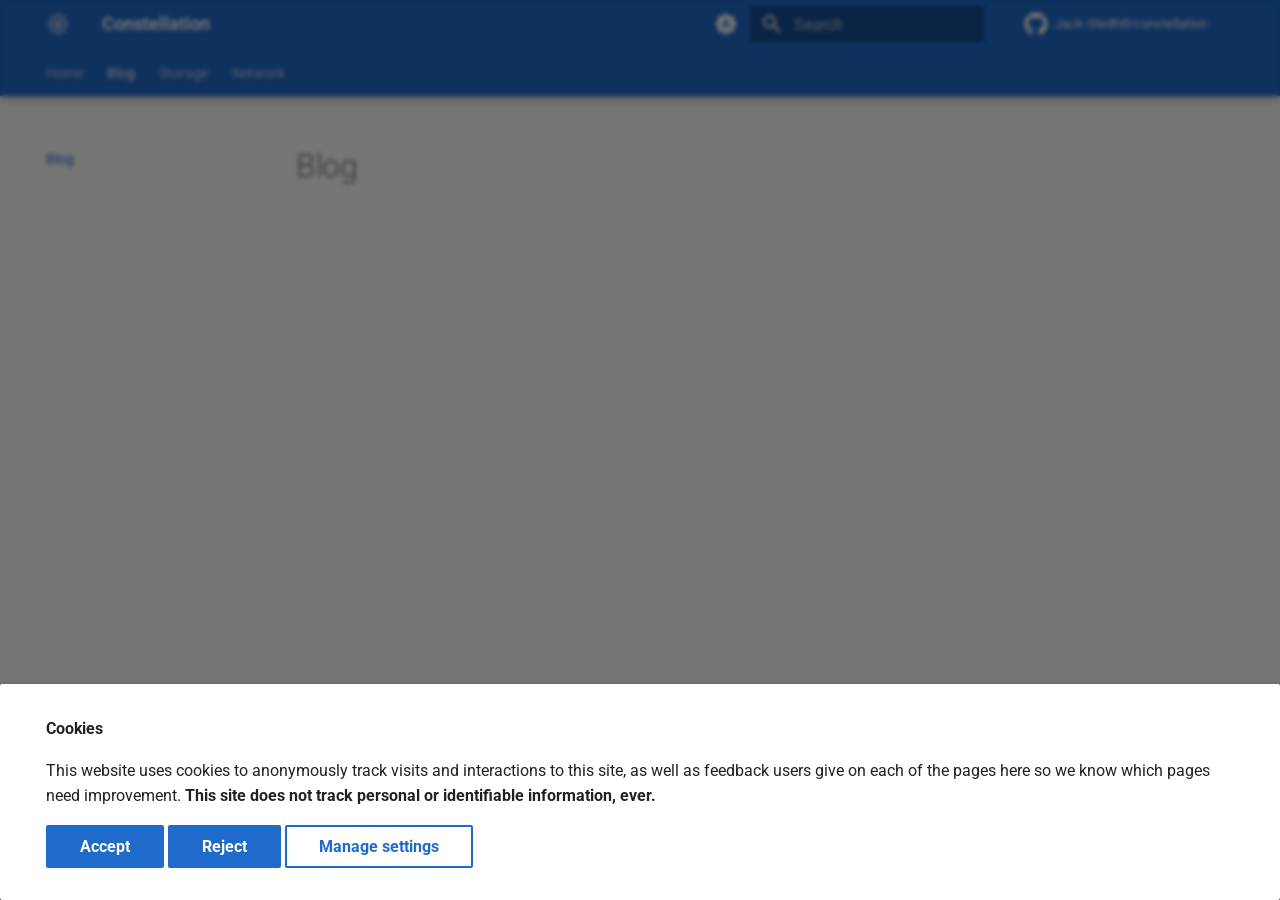
<file: blog/index.html>
<!DOCTYPE html><html lang="en" class="no-js"><head>
    
      <meta charset="utf-8">
      <meta name="viewport" content="width=device-width,initial-scale=1">
      
        <meta name="description" content="Documentation and blog for my home production environment.">
      
      
        <meta name="author" content="Jack Gledhill">
      
      
        <link rel="canonical" href="https://starsystem.dev/blog/">
      
      
        <link rel="prev" href="..">
      
      
        <link rel="next" href="../storage/databases/">
      
      
        
      
      
        <link rel="alternate" type="application/rss+xml" title="RSS feed" href="../feed_rss_created.xml">
        <link rel="alternate" type="application/rss+xml" title="RSS feed of updated content" href="../feed_rss_updated.xml">
      
      <link rel="icon" href="../assets/favicon.png">
      <meta name="generator" content="mkdocs-1.6.1, mkdocs-material-9.7.7">
    
    
      
        <title>Blog - Constellation</title>
      
    
    
      <link rel="stylesheet" href="../assets/stylesheets/main.ec1eaa64.min.css">
      
        
        <link rel="stylesheet" href="../assets/stylesheets/palette.ab4e12ef.min.css">
      
      

  
  
  
  
  <style>:root{--md-annotation-icon:url('data:image/svg+xml;charset=utf-8,%3Csvg%20xmlns%3D%22http%3A//www.w3.org/2000/svg%22%20viewBox%3D%220%200%2024%2024%22%3E%3Cpath%20d%3D%22M13%209h-2V7h2m0%2010h-2v-6h2m-1-9A10%2010%200%200%200%202%2012a10%2010%200%200%200%2010%2010%2010%2010%200%200%200%2010-10A10%2010%200%200%200%2012%202%22/%3E%3C/svg%3E');}</style>


    
    
      
    
    
      
        
        
        
        <link rel="stylesheet" href="../assets/external/fonts.googleapis.com/css.49ea35f2.css">
        <style>:root{--md-text-font:"Roboto";--md-code-font:"Roboto Mono"}</style>
      
    
    
      <link rel="stylesheet" href="../assets/css/theme.css">
    
    <script>__md_scope=new URL("..",location),__md_hash=e=>[...e].reduce(((e,_)=>(e<<5)-e+_.charCodeAt(0)),0),__md_get=(e,_=localStorage,t=__md_scope)=>JSON.parse(_.getItem(t.pathname+"."+e)),__md_set=(e,_,t=localStorage,a=__md_scope)=>{try{t.setItem(a.pathname+"."+e,JSON.stringify(_))}catch(e){}}</script>
    
      
  


  
  

<script id="__analytics">function __md_analytics(){function e(){dataLayer.push(arguments)}window.dataLayer=window.dataLayer||[],e("js",new Date),e("config","G-ZGE895CJE3"),document.addEventListener("DOMContentLoaded",(function(){document.forms.search&&document.forms.search.query.addEventListener("blur",(function(){this.value&&e("event","search",{search_term:this.value})}));document$.subscribe((function(){var t=document.forms.feedback;if(void 0!==t)for(var a of t.querySelectorAll("[type=submit]"))a.addEventListener("click",(function(a){a.preventDefault();var n=document.location.pathname,d=this.getAttribute("data-md-value");e("event","feedback",{page:n,data:d}),t.firstElementChild.disabled=!0;var r=t.querySelector(".md-feedback__note [data-md-value='"+d+"']");r&&(r.hidden=!1)})),t.hidden=!1})),location$.subscribe((function(t){e("config","G-ZGE895CJE3",{page_path:t.pathname})}))}));var t=document.createElement("script");t.async=!0,t.src="https://www.googletagmanager.com/gtag/js?id=G-ZGE895CJE3",document.getElementById("__analytics").insertAdjacentElement("afterEnd",t)}</script>
  
    <script>if("undefined"!=typeof __md_analytics){var consent=__md_get("__consent");consent&&consent.analytics&&__md_analytics()}</script>
  

    
    
  
<meta property="og:type" content="website">
<meta property="og:title" content="Blog - Constellation">
<meta property="og:description" content="Documentation and blog for my home production environment.">
<meta property="og:image" content="https://starsystem.dev/assets/images/social/blog/index.png">
<meta property="og:image:type" content="image/png">
<meta property="og:image:width" content="1200">
<meta property="og:image:height" content="630">
<meta property="og:url" content="https://starsystem.dev/blog/">
<meta property="twitter:card" content="summary_large_image">
<meta property="twitter:title" content="Blog - Constellation">
<meta property="twitter:description" content="Documentation and blog for my home production environment.">
<meta property="twitter:image" content="https://starsystem.dev/assets/images/social/blog/index.png">
<link href="../assets/stylesheets/glightbox.min.css" rel="stylesheet"><script src="../assets/javascripts/glightbox.min.js"></script><style id="glightbox-style">
            html.glightbox-open { overflow: initial; height: 100%; }
            .gslide-title { margin-top: 0px; user-select: text; }
            .gslide-desc { color: #666; user-select: text; }
            .gslide-image img { background: none; }
            .glightbox-clean .gslide-media { -webkit-box-shadow: none; box-shadow: none; }
            .gscrollbar-fixer { padding-right: 15px; }
            .gdesc-inner { font-size: 0.75rem; }
            body[data-md-color-scheme="slate"] .gdesc-inner { background: var(--md-default-bg-color); }
            body[data-md-color-scheme="slate"] .gslide-title { color: var(--md-default-fg-color); }
            body[data-md-color-scheme="slate"] .gslide-desc { color: var(--md-default-fg-color); }
        </style></head>
  
  
    
    
      
    
    
    
    
    <body dir="ltr" data-md-color-scheme="default" data-md-color-primary="indigo" data-md-color-accent="indigo">
  
    
    <input class="md-toggle" data-md-toggle="drawer" type="checkbox" id="__drawer" autocomplete="off">
    <input class="md-toggle" data-md-toggle="search" type="checkbox" id="__search" autocomplete="off">
    <label class="md-overlay" for="__drawer"></label>
    <div data-md-component="skip">
      
        
        <a href="#blog" class="md-skip">
          Skip to content
        </a>
      
    </div>
    <div data-md-component="announce">
      
    </div>
    
    
      

  

<header class="md-header md-header--shadow md-header--lifted" data-md-component="header">
  <nav class="md-header__inner md-grid" aria-label="Header">
    <a href="https://starsystem.dev" title="Constellation" class="md-header__button md-logo" aria-label="Constellation" data-md-component="logo">
      
  
  <svg xmlns="http://www.w3.org/2000/svg" xmlns:xlink="http://www.w3.org/1999/xlink" width="1000" zoomAndPan="magnify" viewBox="0 0 750 749.999995" height="1000" preserveAspectRatio="xMidYMid meet" version="1.0"><defs><filter x="0%" y="0%" width="100%" height="100%" id="81d60b8262"><feColorMatrix values="0 0 0 0 1 0 0 0 0 1 0 0 0 0 1 0 0 0 1 0" color-interpolation-filters="sRGB"></feColorMatrix></filter><mask id="ddfc9b5a84"><g filter="url(#81d60b8262)"><rect x="-75" width="900" fill="#000000" y="-74.999999" height="899.999994" fill-opacity="0.3"></rect></g></mask><clipPath id="696574be81"><path d="M 21 20.507812 L 729 20.507812 L 729 728 L 21 728 Z M 21 20.507812 " clip-rule="nonzero"></path></clipPath><clipPath id="d9eb469b21"><path d="M 436.523438 38.671875 C 477.253906 64.273438 521.976562 82.882812 568.84375 93.726562 L 569.5 93.878906 C 612.5625 103.84375 646.207031 137.425781 656.25 180.46875 C 667.113281 227.03125 685.492188 271.515625 710.660156 312.171875 L 710.742188 312.304688 C 734.09375 350.027344 734.195312 397.691406 711.003906 435.511719 L 710.398438 436.496094 C 685.398438 477.265625 667.117188 521.789062 656.25 568.359375 C 646.207031 611.402344 612.5625 644.984375 569.5 654.949219 L 568.84375 655.101562 C 521.976562 665.945312 477.253906 684.554688 436.523438 710.15625 C 398.914062 733.796875 351.085938 733.796875 313.476562 710.15625 C 272.746094 684.554688 228.023438 665.945312 181.15625 655.101562 L 180.5 654.949219 C 137.4375 644.984375 103.792969 611.402344 93.75 568.359375 C 82.882812 521.789062 64.601562 477.265625 39.601562 436.496094 L 38.996094 435.511719 C 15.804688 397.691406 15.90625 350.027344 39.257812 312.304688 L 39.339844 312.171875 C 64.507812 271.515625 82.886719 227.03125 93.75 180.46875 C 103.792969 137.425781 137.4375 103.84375 180.5 93.878906 L 181.15625 93.726562 C 228.023438 82.882812 272.746094 64.273438 313.476562 38.671875 C 351.085938 15.03125 398.914062 15.03125 436.523438 38.671875 Z M 436.523438 38.671875 " clip-rule="nonzero"></path></clipPath><clipPath id="cf80fa92c6"><path d="M 0 0.507812 L 708 0.507812 L 708 708 L 0 708 Z M 0 0.507812 " clip-rule="nonzero"></path></clipPath><clipPath id="7ee6812b1a"><path d="M 415.523438 18.671875 C 456.253906 44.273438 500.976562 62.882812 547.84375 73.726562 L 548.5 73.878906 C 591.5625 83.84375 625.207031 117.425781 635.25 160.46875 C 646.113281 207.03125 664.492188 251.515625 689.660156 292.171875 L 689.742188 292.304688 C 713.09375 330.027344 713.195312 377.691406 690.003906 415.511719 L 689.398438 416.496094 C 664.398438 457.265625 646.117188 501.789062 635.25 548.359375 C 625.207031 591.402344 591.5625 624.984375 548.5 634.949219 L 547.84375 635.101562 C 500.976562 645.945312 456.253906 664.554688 415.523438 690.15625 C 377.914062 713.796875 330.085938 713.796875 292.476562 690.15625 C 251.746094 664.554688 207.023438 645.945312 160.15625 635.101562 L 159.5 634.949219 C 116.4375 624.984375 82.792969 591.402344 72.75 548.359375 C 61.882812 501.789062 43.601562 457.265625 18.601562 416.496094 L 17.996094 415.511719 C -5.195312 377.691406 -5.09375 330.027344 18.257812 292.304688 L 18.339844 292.171875 C 43.507812 251.515625 61.886719 207.03125 72.75 160.46875 C 82.792969 117.425781 116.4375 83.84375 159.5 73.878906 L 160.15625 73.726562 C 207.023438 62.882812 251.746094 44.273438 292.476562 18.671875 C 330.085938 -4.96875 377.914062 -4.96875 415.523438 18.671875 Z M 415.523438 18.671875 " clip-rule="nonzero"></path></clipPath><clipPath id="2275a92b81"><rect x="0" width="708" y="0" height="708"></rect></clipPath><clipPath id="bfd4be1afa"><rect x="0" width="750" y="0" height="750"></rect></clipPath><mask id="69aca2062e"><g filter="url(#81d60b8262)"><rect x="-75" width="900" fill="#000000" y="-74.999999" height="899.999994" fill-opacity="0.5"></rect></g></mask><clipPath id="65fd2644c5"><path d="M 0.320312 0.480469 L 235.519531 0.480469 L 235.519531 233.28125 L 0.320312 233.28125 Z M 0.320312 0.480469 " clip-rule="nonzero"></path></clipPath><clipPath id="9aa8c6e4af"><rect x="0" width="236" y="0" height="234"></rect></clipPath><mask id="2b1c20bc20"><g filter="url(#81d60b8262)"><rect x="-75" width="900" fill="#000000" y="-74.999999" height="899.999994" fill-opacity="0.5"></rect></g></mask><clipPath id="ac3a4734d3"><path d="M 0.960938 0.960938 L 236.160156 0.960938 L 236.160156 233.761719 L 0.960938 233.761719 Z M 0.960938 0.960938 " clip-rule="nonzero"></path></clipPath><clipPath id="776acd74a7"><rect x="0" width="237" y="0" height="234"></rect></clipPath><mask id="c16e660445"><g filter="url(#81d60b8262)"><rect x="-75" width="900" fill="#000000" y="-74.999999" height="899.999994" fill-opacity="0.5"></rect></g></mask><clipPath id="79397e9c5b"><path d="M 0.320312 0.71875 L 235.519531 0.71875 L 235.519531 233.519531 L 0.320312 233.519531 Z M 0.320312 0.71875 " clip-rule="nonzero"></path></clipPath><clipPath id="2352d7ce63"><rect x="0" width="236" y="0" height="234"></rect></clipPath><mask id="fb6cefbb58"><g filter="url(#81d60b8262)"><rect x="-75" width="900" fill="#000000" y="-74.999999" height="899.999994" fill-opacity="0.5"></rect></g></mask><clipPath id="f1fc9e099b"><path d="M 0.960938 0.238281 L 236.160156 0.238281 L 236.160156 233.039062 L 0.960938 233.039062 Z M 0.960938 0.238281 " clip-rule="nonzero"></path></clipPath><clipPath id="ad6e2cdb46"><rect x="0" width="237" y="0" height="234"></rect></clipPath><mask id="176fafc991"><g filter="url(#81d60b8262)"><rect x="-75" width="900" fill="#000000" y="-74.999999" height="899.999994" fill-opacity="0.5"></rect></g></mask><clipPath id="ba63ed13dc"><path d="M 0.71875 0.800781 L 61.921875 0.800781 L 61.921875 212.71875 L 0.71875 212.71875 Z M 0.71875 0.800781 " clip-rule="nonzero"></path></clipPath><clipPath id="fd96fab2f6"><rect x="0" width="62" y="0" height="213"></rect></clipPath><mask id="67a87154d9"><g filter="url(#81d60b8262)"><rect x="-75" width="900" fill="#000000" y="-74.999999" height="899.999994" fill-opacity="0.5"></rect></g></mask><clipPath id="de0053d374"><path d="M 0.078125 0.121094 L 213.199219 0.121094 L 213.199219 59.398438 L 0.078125 59.398438 Z M 0.078125 0.121094 " clip-rule="nonzero"></path></clipPath><clipPath id="8d43a7fa7f"><rect x="0" width="214" y="0" height="60"></rect></clipPath><mask id="ddca6d0673"><g filter="url(#81d60b8262)"><rect x="-75" width="900" fill="#000000" y="-74.999999" height="899.999994" fill-opacity="0.5"></rect></g></mask><clipPath id="5dadbb8d5a"><path d="M 0.0390625 0.121094 L 217.71875 0.121094 L 217.71875 59.398438 L 0.0390625 59.398438 Z M 0.0390625 0.121094 " clip-rule="nonzero"></path></clipPath><clipPath id="f82eb71687"><rect x="0" width="218" y="0" height="60"></rect></clipPath><mask id="345435dc31"><g filter="url(#81d60b8262)"><rect x="-75" width="900" fill="#000000" y="-74.999999" height="899.999994" fill-opacity="0.5"></rect></g></mask><clipPath id="bcc95cfa79"><path d="M 0.640625 0.800781 L 57.039062 0.800781 L 57.039062 212.960938 L 0.640625 212.960938 Z M 0.640625 0.800781 " clip-rule="nonzero"></path></clipPath><clipPath id="f2c3db9398"><rect x="0" width="58" y="0" height="213"></rect></clipPath><mask id="e3e27e9219"><g filter="url(#81d60b8262)"><rect x="-75" width="900" fill="#000000" y="-74.999999" height="899.999994" fill-opacity="0.5"></rect></g></mask><clipPath id="97d38d4ba7"><path d="M 0.71875 0.0390625 L 61.921875 0.0390625 L 61.921875 212.199219 L 0.71875 212.199219 Z M 0.71875 0.0390625 " clip-rule="nonzero"></path></clipPath><clipPath id="d4eecbbffa"><rect x="0" width="62" y="0" height="213"></rect></clipPath><mask id="56834789b6"><g filter="url(#81d60b8262)"><rect x="-75" width="900" fill="#000000" y="-74.999999" height="899.999994" fill-opacity="0.5"></rect></g></mask><clipPath id="3e9a04c096"><path d="M 0.078125 0.601562 L 213.199219 0.601562 L 213.199219 59.878906 L 0.078125 59.878906 Z M 0.078125 0.601562 " clip-rule="nonzero"></path></clipPath><clipPath id="1f572222a3"><rect x="0" width="214" y="0" height="60"></rect></clipPath><mask id="7ee0ccd4a6"><g filter="url(#81d60b8262)"><rect x="-75" width="900" fill="#000000" y="-74.999999" height="899.999994" fill-opacity="0.5"></rect></g></mask><clipPath id="54e0ff7782"><path d="M 0.800781 0.601562 L 219.679688 0.601562 L 219.679688 58.199219 L 0.800781 58.199219 Z M 0.800781 0.601562 " clip-rule="nonzero"></path></clipPath><clipPath id="770d76c175"><rect x="0" width="220" y="0" height="59"></rect></clipPath><mask id="0eb728d16f"><g filter="url(#81d60b8262)"><rect x="-75" width="900" fill="#000000" y="-74.999999" height="899.999994" fill-opacity="0.5"></rect></g></mask><clipPath id="6d02184eb8"><path d="M 0.640625 0.921875 L 57.039062 0.921875 L 57.039062 215.960938 L 0.640625 215.960938 Z M 0.640625 0.921875 " clip-rule="nonzero"></path></clipPath><clipPath id="b85d9e31a9"><rect x="0" width="58" y="0" height="216"></rect></clipPath><clipPath id="56629a6e94"><path d="M 336.34375 586 L 413.65625 586 L 413.65625 667.699219 L 336.34375 667.699219 Z M 336.34375 586 " clip-rule="nonzero"></path></clipPath><clipPath id="4aa5836ede"><path d="M 379.53125 588.980469 L 384.914062 601.222656 C 387.839844 607.875 393.011719 613.285156 399.527344 616.511719 L 410.3125 621.851562 C 412.210938 622.789062 413.410156 624.722656 413.410156 626.84375 C 413.410156 628.960938 412.210938 630.894531 410.3125 631.832031 L 399.527344 637.175781 C 393.011719 640.398438 387.839844 645.8125 384.914062 652.464844 L 379.53125 664.703125 C 378.738281 666.5 376.960938 667.660156 375 667.660156 C 373.039062 667.660156 371.261719 666.5 370.46875 664.703125 L 365.085938 652.464844 C 362.160156 645.8125 356.988281 640.398438 350.472656 637.175781 L 339.6875 631.832031 C 337.789062 630.894531 336.589844 628.960938 336.589844 626.84375 C 336.589844 624.722656 337.789062 622.789062 339.6875 621.851562 L 350.472656 616.511719 C 356.988281 613.285156 362.160156 607.875 365.085938 601.222656 L 370.46875 588.980469 C 371.261719 587.183594 373.039062 586.027344 375 586.027344 C 376.960938 586.027344 378.738281 587.183594 379.53125 588.980469 Z M 379.53125 588.980469 " clip-rule="nonzero"></path></clipPath><clipPath id="e857509c53"><path d="M 0.480469 0 L 77.519531 0 L 77.519531 81.679688 L 0.480469 81.679688 Z M 0.480469 0 " clip-rule="nonzero"></path></clipPath><clipPath id="1bf47f6f56"><path d="M 43.53125 2.980469 L 48.914062 15.222656 C 51.839844 21.875 57.011719 27.285156 63.527344 30.511719 L 74.3125 35.851562 C 76.210938 36.789062 77.410156 38.722656 77.410156 40.84375 C 77.410156 42.960938 76.210938 44.894531 74.3125 45.832031 L 63.527344 51.175781 C 57.011719 54.398438 51.839844 59.8125 48.914062 66.464844 L 43.53125 78.703125 C 42.738281 80.5 40.960938 81.660156 39 81.660156 C 37.039062 81.660156 35.261719 80.5 34.46875 78.703125 L 29.085938 66.464844 C 26.160156 59.8125 20.988281 54.398438 14.472656 51.175781 L 3.6875 45.832031 C 1.789062 44.894531 0.589844 42.960938 0.589844 40.84375 C 0.589844 38.722656 1.789062 36.789062 3.6875 35.851562 L 14.472656 30.511719 C 20.988281 27.285156 26.160156 21.875 29.085938 15.222656 L 34.46875 2.980469 C 35.261719 1.183594 37.039062 0.0273438 39 0.0273438 C 40.960938 0.0273438 42.738281 1.183594 43.53125 2.980469 Z M 43.53125 2.980469 " clip-rule="nonzero"></path></clipPath><clipPath id="16cdc9644a"><rect x="0" width="78" y="0" height="82"></rect></clipPath><clipPath id="4d9cd6aebd"><path d="M 81.738281 334 L 159 334 L 159 415.859375 L 81.738281 415.859375 Z M 81.738281 334 " clip-rule="nonzero"></path></clipPath><clipPath id="acf9412693"><path d="M 124.925781 337.140625 L 130.308594 349.378906 C 133.234375 356.03125 138.40625 361.441406 144.921875 364.667969 L 155.707031 370.007812 C 157.605469 370.949219 158.804688 372.882812 158.804688 375 C 158.804688 377.117188 157.605469 379.050781 155.707031 379.992188 L 144.921875 385.332031 C 138.40625 388.558594 133.234375 393.96875 130.308594 400.621094 L 124.925781 412.859375 C 124.132812 414.65625 122.355469 415.816406 120.394531 415.816406 C 118.433594 415.816406 116.65625 414.65625 115.863281 412.859375 L 110.480469 400.621094 C 107.554688 393.96875 102.382812 388.558594 95.867188 385.332031 L 85.082031 379.992188 C 83.183594 379.050781 81.984375 377.117188 81.984375 375 C 81.984375 372.882812 83.183594 370.949219 85.082031 370.007812 L 95.867188 364.667969 C 102.382812 361.441406 107.554688 356.03125 110.480469 349.378906 L 115.863281 337.140625 C 116.65625 335.34375 118.433594 334.183594 120.394531 334.183594 C 122.355469 334.183594 124.132812 335.34375 124.925781 337.140625 Z M 124.925781 337.140625 " clip-rule="nonzero"></path></clipPath><clipPath id="82efa2fa5e"><path d="M 0.839844 0.078125 L 77.878906 0.078125 L 77.878906 81.859375 L 0.839844 81.859375 Z M 0.839844 0.078125 " clip-rule="nonzero"></path></clipPath><clipPath id="6f337797da"><path d="M 43.925781 3.140625 L 49.308594 15.378906 C 52.234375 22.03125 57.40625 27.441406 63.921875 30.667969 L 74.707031 36.007812 C 76.605469 36.949219 77.804688 38.882812 77.804688 41 C 77.804688 43.117188 76.605469 45.050781 74.707031 45.992188 L 63.921875 51.332031 C 57.40625 54.558594 52.234375 59.96875 49.308594 66.621094 L 43.925781 78.859375 C 43.132812 80.65625 41.355469 81.816406 39.394531 81.816406 C 37.433594 81.816406 35.65625 80.65625 34.863281 78.859375 L 29.480469 66.621094 C 26.554688 59.96875 21.382812 54.558594 14.867188 51.332031 L 4.082031 45.992188 C 2.183594 45.050781 0.984375 43.117188 0.984375 41 C 0.984375 38.882812 2.183594 36.949219 4.082031 36.007812 L 14.867188 30.667969 C 21.382812 27.441406 26.554688 22.03125 29.480469 15.378906 L 34.863281 3.140625 C 35.65625 1.34375 37.433594 0.183594 39.394531 0.183594 C 41.355469 0.183594 43.132812 1.34375 43.925781 3.140625 Z M 43.925781 3.140625 " clip-rule="nonzero"></path></clipPath><clipPath id="fe0c50b772"><rect x="0" width="78" y="0" height="82"></rect></clipPath><clipPath id="9316088eac"><path d="M 336.34375 82.09375 L 413.65625 82.09375 L 413.65625 164 L 336.34375 164 Z M 336.34375 82.09375 " clip-rule="nonzero"></path></clipPath><clipPath id="6726442756"><path d="M 379.53125 85.296875 L 384.914062 97.535156 C 387.839844 104.1875 393.011719 109.601562 399.527344 112.824219 L 410.3125 118.167969 C 412.210938 119.105469 413.410156 121.039062 413.410156 123.15625 C 413.410156 125.277344 412.210938 127.210938 410.3125 128.148438 L 399.527344 133.488281 C 393.011719 136.714844 387.839844 142.125 384.914062 148.777344 L 379.53125 161.019531 C 378.738281 162.816406 376.960938 163.972656 375 163.972656 C 373.039062 163.972656 371.261719 162.816406 370.46875 161.019531 L 365.085938 148.777344 C 362.160156 142.125 356.988281 136.714844 350.472656 133.488281 L 339.6875 128.148438 C 337.789062 127.210938 336.589844 125.277344 336.589844 123.15625 C 336.589844 121.039062 337.789062 119.105469 339.6875 118.167969 L 350.472656 112.824219 C 356.988281 109.601562 362.160156 104.1875 365.085938 97.535156 L 370.46875 85.296875 C 371.261719 83.5 373.039062 82.339844 375 82.339844 C 376.960938 82.339844 378.738281 83.5 379.53125 85.296875 Z M 379.53125 85.296875 " clip-rule="nonzero"></path></clipPath><clipPath id="b825e2047e"><path d="M 0.480469 0.320312 L 77.519531 0.320312 L 77.519531 82 L 0.480469 82 Z M 0.480469 0.320312 " clip-rule="nonzero"></path></clipPath><clipPath id="5374942d47"><path d="M 43.53125 3.296875 L 48.914062 15.535156 C 51.839844 22.1875 57.011719 27.601562 63.527344 30.824219 L 74.3125 36.167969 C 76.210938 37.105469 77.410156 39.039062 77.410156 41.15625 C 77.410156 43.277344 76.210938 45.210938 74.3125 46.148438 L 63.527344 51.488281 C 57.011719 54.714844 51.839844 60.125 48.914062 66.777344 L 43.53125 79.019531 C 42.738281 80.816406 40.960938 81.972656 39 81.972656 C 37.039062 81.972656 35.261719 80.816406 34.46875 79.019531 L 29.085938 66.777344 C 26.160156 60.125 20.988281 54.714844 14.472656 51.488281 L 3.6875 46.148438 C 1.789062 45.210938 0.589844 43.277344 0.589844 41.15625 C 0.589844 39.039062 1.789062 37.105469 3.6875 36.167969 L 14.472656 30.824219 C 20.988281 27.601562 26.160156 22.1875 29.085938 15.535156 L 34.46875 3.296875 C 35.261719 1.5 37.039062 0.339844 39 0.339844 C 40.960938 0.339844 42.738281 1.5 43.53125 3.296875 Z M 43.53125 3.296875 " clip-rule="nonzero"></path></clipPath><clipPath id="282f93daea"><rect x="0" width="78" y="0" height="82"></rect></clipPath><clipPath id="55cb233524"><path d="M 591 334 L 668.261719 334 L 668.261719 415.859375 L 591 415.859375 Z M 591 334 " clip-rule="nonzero"></path></clipPath><clipPath id="0371b2f4ec"><path d="M 634.136719 337.140625 L 639.519531 349.378906 C 642.445312 356.03125 647.617188 361.441406 654.132812 364.667969 L 664.917969 370.007812 C 666.816406 370.949219 668.015625 372.882812 668.015625 375 C 668.015625 377.117188 666.816406 379.050781 664.917969 379.992188 L 654.132812 385.332031 C 647.617188 388.558594 642.445312 393.96875 639.519531 400.621094 L 634.136719 412.859375 C 633.34375 414.65625 631.566406 415.816406 629.605469 415.816406 C 627.644531 415.816406 625.867188 414.65625 625.074219 412.859375 L 619.691406 400.621094 C 616.765625 393.96875 611.59375 388.558594 605.078125 385.332031 L 594.292969 379.992188 C 592.394531 379.050781 591.195312 377.117188 591.195312 375 C 591.195312 372.882812 592.394531 370.949219 594.292969 370.007812 L 605.078125 364.667969 C 611.59375 361.441406 616.765625 356.03125 619.691406 349.378906 L 625.074219 337.140625 C 625.867188 335.34375 627.644531 334.183594 629.605469 334.183594 C 631.566406 334.183594 633.34375 335.34375 634.136719 337.140625 Z M 634.136719 337.140625 " clip-rule="nonzero"></path></clipPath><clipPath id="56f8499b06"><path d="M 0.121094 0.078125 L 77.160156 0.078125 L 77.160156 81.859375 L 0.121094 81.859375 Z M 0.121094 0.078125 " clip-rule="nonzero"></path></clipPath><clipPath id="49d4812043"><path d="M 43.136719 3.140625 L 48.519531 15.378906 C 51.445312 22.03125 56.617188 27.441406 63.132812 30.667969 L 73.917969 36.007812 C 75.816406 36.949219 77.015625 38.882812 77.015625 41 C 77.015625 43.117188 75.816406 45.050781 73.917969 45.992188 L 63.132812 51.332031 C 56.617188 54.558594 51.445312 59.96875 48.519531 66.621094 L 43.136719 78.859375 C 42.34375 80.65625 40.566406 81.816406 38.605469 81.816406 C 36.644531 81.816406 34.867188 80.65625 34.074219 78.859375 L 28.691406 66.621094 C 25.765625 59.96875 20.59375 54.558594 14.078125 51.332031 L 3.292969 45.992188 C 1.394531 45.050781 0.195312 43.117188 0.195312 41 C 0.195312 38.882812 1.394531 36.949219 3.292969 36.007812 L 14.078125 30.667969 C 20.59375 27.441406 25.765625 22.03125 28.691406 15.378906 L 34.074219 3.140625 C 34.867188 1.34375 36.644531 0.183594 38.605469 0.183594 C 40.566406 0.183594 42.34375 1.34375 43.136719 3.140625 Z M 43.136719 3.140625 " clip-rule="nonzero"></path></clipPath><clipPath id="83cbacca69"><rect x="0" width="78" y="0" height="82"></rect></clipPath><clipPath id="3cd134f18e"><path d="M 556 144.734375 L 612.382812 144.734375 L 612.382812 198.609375 L 556 198.609375 Z M 556 144.734375 " clip-rule="nonzero"></path></clipPath><clipPath id="767054a503"><path d="M 585.570312 146.007812 L 589.421875 160.367188 C 590.21875 163.328125 592.96875 165.328125 596.027344 165.171875 L 610.839844 164.414062 C 611.472656 164.378906 612.050781 164.777344 612.246094 165.382812 C 612.441406 165.984375 612.203125 166.644531 611.671875 166.988281 L 599.179688 175.042969 C 596.609375 176.699219 595.558594 179.933594 596.660156 182.785156 L 602.039062 196.699219 C 602.269531 197.289062 602.070312 197.964844 601.558594 198.335938 C 601.042969 198.710938 600.34375 198.695312 599.847656 198.296875 L 588.292969 188.957031 C 585.910156 187.035156 582.507812 187.035156 580.128906 188.957031 L 568.574219 198.296875 C 568.078125 198.695312 567.378906 198.710938 566.863281 198.335938 C 566.351562 197.964844 566.152344 197.289062 566.382812 196.699219 L 571.761719 182.785156 C 572.863281 179.933594 571.808594 176.699219 569.242188 175.042969 L 556.75 166.988281 C 556.21875 166.644531 555.980469 165.984375 556.175781 165.382812 C 556.371094 164.777344 556.949219 164.378906 557.582031 164.414062 L 572.394531 165.171875 C 575.453125 165.328125 578.203125 163.328125 578.996094 160.367188 L 582.851562 146.007812 C 583.015625 145.390625 583.574219 144.964844 584.210938 144.964844 C 584.847656 144.964844 585.40625 145.390625 585.570312 146.007812 Z M 585.570312 146.007812 " clip-rule="nonzero"></path></clipPath><clipPath id="5ed16e75ac"><path d="M 0 0.960938 L 56.382812 0.960938 L 56.382812 54.609375 L 0 54.609375 Z M 0 0.960938 " clip-rule="nonzero"></path></clipPath><clipPath id="d385835cd0"><path d="M 29.570312 2.007812 L 33.421875 16.367188 C 34.21875 19.328125 36.96875 21.328125 40.027344 21.171875 L 54.839844 20.414062 C 55.472656 20.378906 56.050781 20.777344 56.246094 21.382812 C 56.441406 21.984375 56.203125 22.644531 55.671875 22.988281 L 43.179688 31.042969 C 40.609375 32.699219 39.558594 35.933594 40.660156 38.785156 L 46.039062 52.699219 C 46.269531 53.289062 46.070312 53.964844 45.558594 54.335938 C 45.042969 54.710938 44.34375 54.695312 43.847656 54.296875 L 32.292969 44.957031 C 29.910156 43.035156 26.507812 43.035156 24.128906 44.957031 L 12.574219 54.296875 C 12.078125 54.695312 11.378906 54.710938 10.863281 54.335938 C 10.351562 53.964844 10.152344 53.289062 10.382812 52.699219 L 15.761719 38.785156 C 16.863281 35.933594 15.808594 32.699219 13.242188 31.042969 L 0.75 22.988281 C 0.21875 22.644531 -0.0195312 21.984375 0.175781 21.382812 C 0.371094 20.777344 0.949219 20.378906 1.582031 20.414062 L 16.394531 21.171875 C 19.453125 21.328125 22.203125 19.328125 22.996094 16.367188 L 26.851562 2.007812 C 27.015625 1.390625 27.574219 0.964844 28.210938 0.964844 C 28.847656 0.964844 29.40625 1.390625 29.570312 2.007812 Z M 29.570312 2.007812 " clip-rule="nonzero"></path></clipPath><clipPath id="c1d27fbaa3"><rect x="0" width="57" y="0" height="55"></rect></clipPath><clipPath id="d17dd91c98"><path d="M 556 552.101562 L 612.382812 552.101562 L 612.382812 605.976562 L 556 605.976562 Z M 556 552.101562 " clip-rule="nonzero"></path></clipPath><clipPath id="d5b7ddad3d"><path d="M 585.570312 553.375 L 589.421875 567.738281 C 590.21875 570.695312 592.96875 572.695312 596.027344 572.539062 L 610.839844 571.78125 C 611.472656 571.75 612.050781 572.148438 612.246094 572.75 C 612.441406 573.355469 612.203125 574.015625 611.671875 574.359375 L 599.179688 582.414062 C 596.609375 584.070312 595.558594 587.304688 596.660156 590.15625 L 602.039062 604.066406 C 602.269531 604.660156 602.070312 605.332031 601.558594 605.707031 C 601.042969 606.082031 600.34375 606.0625 599.847656 605.664062 L 588.292969 596.328125 C 585.910156 594.402344 582.507812 594.402344 580.128906 596.328125 L 568.574219 605.664062 C 568.078125 606.0625 567.378906 606.082031 566.863281 605.707031 C 566.351562 605.332031 566.152344 604.660156 566.382812 604.066406 L 571.761719 590.15625 C 572.863281 587.304688 571.808594 584.070312 569.242188 582.414062 L 556.75 574.359375 C 556.21875 574.015625 555.980469 573.355469 556.175781 572.75 C 556.371094 572.148438 556.949219 571.75 557.582031 571.78125 L 572.394531 572.539062 C 575.453125 572.695312 578.203125 570.695312 578.996094 567.738281 L 582.851562 553.375 C 583.015625 552.761719 583.574219 552.332031 584.210938 552.332031 C 584.847656 552.332031 585.40625 552.761719 585.570312 553.375 Z M 585.570312 553.375 " clip-rule="nonzero"></path></clipPath><clipPath id="00c27a7202"><path d="M 0 0.238281 L 56.382812 0.238281 L 56.382812 53.976562 L 0 53.976562 Z M 0 0.238281 " clip-rule="nonzero"></path></clipPath><clipPath id="252d39818a"><path d="M 29.570312 1.375 L 33.421875 15.738281 C 34.21875 18.695312 36.96875 20.695312 40.027344 20.539062 L 54.839844 19.78125 C 55.472656 19.75 56.050781 20.148438 56.246094 20.75 C 56.441406 21.355469 56.203125 22.015625 55.671875 22.359375 L 43.179688 30.414062 C 40.609375 32.070312 39.558594 35.304688 40.660156 38.15625 L 46.039062 52.066406 C 46.269531 52.660156 46.070312 53.332031 45.558594 53.707031 C 45.042969 54.082031 44.34375 54.0625 43.847656 53.664062 L 32.292969 44.328125 C 29.910156 42.402344 26.507812 42.402344 24.128906 44.328125 L 12.574219 53.664062 C 12.078125 54.0625 11.378906 54.082031 10.863281 53.707031 C 10.351562 53.332031 10.152344 52.660156 10.382812 52.066406 L 15.761719 38.15625 C 16.863281 35.304688 15.808594 32.070312 13.242188 30.414062 L 0.75 22.359375 C 0.21875 22.015625 -0.0195312 21.355469 0.175781 20.75 C 0.371094 20.148438 0.949219 19.75 1.582031 19.78125 L 16.394531 20.539062 C 19.453125 20.695312 22.203125 18.695312 22.996094 15.738281 L 26.851562 1.375 C 27.015625 0.761719 27.574219 0.332031 28.210938 0.332031 C 28.847656 0.332031 29.40625 0.761719 29.570312 1.375 Z M 29.570312 1.375 " clip-rule="nonzero"></path></clipPath><clipPath id="96450171ae"><rect x="0" width="57" y="0" height="54"></rect></clipPath><clipPath id="0779722241"><path d="M 142.042969 552.101562 L 198.527344 552.101562 L 198.527344 605.976562 L 142.042969 605.976562 Z M 142.042969 552.101562 " clip-rule="nonzero"></path></clipPath><clipPath id="211689df2d"><path d="M 171.714844 553.375 L 175.570312 567.738281 C 176.363281 570.695312 179.113281 572.695312 182.171875 572.539062 L 196.984375 571.78125 C 197.617188 571.75 198.195312 572.148438 198.390625 572.75 C 198.585938 573.355469 198.347656 574.015625 197.816406 574.359375 L 185.324219 582.414062 C 182.757812 584.070312 181.703125 587.304688 182.804688 590.15625 L 188.183594 604.066406 C 188.414062 604.660156 188.214844 605.332031 187.703125 605.707031 C 187.1875 606.082031 186.488281 606.0625 185.992188 605.664062 L 174.4375 596.328125 C 172.058594 594.402344 168.65625 594.402344 166.273438 596.328125 L 154.71875 605.664062 C 154.222656 606.0625 153.523438 606.082031 153.007812 605.707031 C 152.496094 605.332031 152.296875 604.660156 152.527344 604.066406 L 157.90625 590.15625 C 159.007812 587.304688 157.957031 584.070312 155.386719 582.414062 L 142.894531 574.359375 C 142.363281 574.015625 142.125 573.355469 142.320312 572.75 C 142.515625 572.148438 143.09375 571.75 143.726562 571.78125 L 158.539062 572.539062 C 161.597656 572.695312 164.347656 570.695312 165.140625 567.738281 L 168.996094 553.375 C 169.160156 552.761719 169.71875 552.332031 170.355469 552.332031 C 170.992188 552.332031 171.550781 552.761719 171.714844 553.375 Z M 171.714844 553.375 " clip-rule="nonzero"></path></clipPath><clipPath id="97dd1baf26"><path d="M 0.078125 0.238281 L 56.527344 0.238281 L 56.527344 53.976562 L 0.078125 53.976562 Z M 0.078125 0.238281 " clip-rule="nonzero"></path></clipPath><clipPath id="185830fa5b"><path d="M 29.714844 1.375 L 33.570312 15.738281 C 34.363281 18.695312 37.113281 20.695312 40.171875 20.539062 L 54.984375 19.78125 C 55.617188 19.75 56.195312 20.148438 56.390625 20.75 C 56.585938 21.355469 56.347656 22.015625 55.816406 22.359375 L 43.324219 30.414062 C 40.757812 32.070312 39.703125 35.304688 40.804688 38.15625 L 46.183594 52.066406 C 46.414062 52.660156 46.214844 53.332031 45.703125 53.707031 C 45.1875 54.082031 44.488281 54.0625 43.992188 53.664062 L 32.4375 44.328125 C 30.058594 42.402344 26.65625 42.402344 24.273438 44.328125 L 12.71875 53.664062 C 12.222656 54.0625 11.523438 54.082031 11.007812 53.707031 C 10.496094 53.332031 10.296875 52.660156 10.527344 52.066406 L 15.90625 38.15625 C 17.007812 35.304688 15.957031 32.070312 13.386719 30.414062 L 0.894531 22.359375 C 0.363281 22.015625 0.125 21.355469 0.320312 20.75 C 0.515625 20.148438 1.09375 19.75 1.726562 19.78125 L 16.539062 20.539062 C 19.597656 20.695312 22.347656 18.695312 23.140625 15.738281 L 26.996094 1.375 C 27.160156 0.761719 27.71875 0.332031 28.355469 0.332031 C 28.992188 0.332031 29.550781 0.761719 29.714844 1.375 Z M 29.714844 1.375 " clip-rule="nonzero"></path></clipPath><clipPath id="8f07db7dae"><rect x="0" width="57" y="0" height="54"></rect></clipPath><clipPath id="eabb777477"><path d="M 142.042969 144.734375 L 198.527344 144.734375 L 198.527344 198.609375 L 142.042969 198.609375 Z M 142.042969 144.734375 " clip-rule="nonzero"></path></clipPath><clipPath id="c44878c39b"><path d="M 171.714844 146.007812 L 175.570312 160.367188 C 176.363281 163.328125 179.113281 165.328125 182.171875 165.171875 L 196.984375 164.414062 C 197.617188 164.378906 198.195312 164.777344 198.390625 165.382812 C 198.585938 165.984375 198.347656 166.644531 197.816406 166.988281 L 185.324219 175.042969 C 182.757812 176.699219 181.703125 179.933594 182.804688 182.785156 L 188.183594 196.699219 C 188.414062 197.289062 188.214844 197.964844 187.703125 198.335938 C 187.1875 198.710938 186.488281 198.695312 185.992188 198.296875 L 174.4375 188.957031 C 172.058594 187.035156 168.65625 187.035156 166.273438 188.957031 L 154.71875 198.296875 C 154.222656 198.695312 153.523438 198.710938 153.007812 198.335938 C 152.496094 197.964844 152.296875 197.289062 152.527344 196.699219 L 157.90625 182.785156 C 159.007812 179.933594 157.957031 176.699219 155.386719 175.042969 L 142.894531 166.988281 C 142.363281 166.644531 142.125 165.984375 142.320312 165.382812 C 142.515625 164.777344 143.09375 164.378906 143.726562 164.414062 L 158.539062 165.171875 C 161.597656 165.328125 164.347656 163.328125 165.140625 160.367188 L 168.996094 146.007812 C 169.160156 145.390625 169.71875 144.964844 170.355469 144.964844 C 170.992188 144.964844 171.550781 145.390625 171.714844 146.007812 Z M 171.714844 146.007812 " clip-rule="nonzero"></path></clipPath><clipPath id="e067b36943"><path d="M 0.078125 0.960938 L 56.527344 0.960938 L 56.527344 54.609375 L 0.078125 54.609375 Z M 0.078125 0.960938 " clip-rule="nonzero"></path></clipPath><clipPath id="c2e44c0a20"><path d="M 29.714844 2.007812 L 33.570312 16.367188 C 34.363281 19.328125 37.113281 21.328125 40.171875 21.171875 L 54.984375 20.414062 C 55.617188 20.378906 56.195312 20.777344 56.390625 21.382812 C 56.585938 21.984375 56.347656 22.644531 55.816406 22.988281 L 43.324219 31.042969 C 40.757812 32.699219 39.703125 35.933594 40.804688 38.785156 L 46.183594 52.699219 C 46.414062 53.289062 46.214844 53.964844 45.703125 54.335938 C 45.1875 54.710938 44.488281 54.695312 43.992188 54.296875 L 32.4375 44.957031 C 30.058594 43.035156 26.65625 43.035156 24.273438 44.957031 L 12.71875 54.296875 C 12.222656 54.695312 11.523438 54.710938 11.007812 54.335938 C 10.496094 53.964844 10.296875 53.289062 10.527344 52.699219 L 15.90625 38.785156 C 17.007812 35.933594 15.957031 32.699219 13.386719 31.042969 L 0.894531 22.988281 C 0.363281 22.644531 0.125 21.984375 0.320312 21.382812 C 0.515625 20.777344 1.09375 20.378906 1.726562 20.414062 L 16.539062 21.171875 C 19.597656 21.328125 22.347656 19.328125 23.140625 16.367188 L 26.996094 2.007812 C 27.160156 1.390625 27.71875 0.964844 28.355469 0.964844 C 28.992188 0.964844 29.550781 1.390625 29.714844 2.007812 Z M 29.714844 2.007812 " clip-rule="nonzero"></path></clipPath><clipPath id="db6105a185"><rect x="0" width="57" y="0" height="55"></rect></clipPath><clipPath id="57370f0782"><path d="M 270.039062 275.3125 L 480 275.3125 L 480 476.363281 L 270.039062 476.363281 Z M 270.039062 275.3125 " clip-rule="nonzero"></path></clipPath><clipPath id="92b5754a5e"><path d="M 378.46875 278.476562 L 398.089844 338.984375 C 400.15625 345.367188 406.101562 349.6875 412.808594 349.6875 L 476.25 349.6875 C 477.835938 349.6875 479.242188 350.707031 479.730469 352.214844 C 480.222656 353.722656 479.6875 355.375 478.40625 356.308594 L 427.066406 393.691406 C 421.640625 397.640625 419.371094 404.632812 421.441406 411.015625 L 441.058594 471.523438 C 441.546875 473.03125 441.011719 474.679688 439.730469 475.609375 C 438.449219 476.539062 436.714844 476.535156 435.433594 475.605469 L 384.09375 438.222656 C 378.675781 434.277344 371.324219 434.277344 365.90625 438.222656 L 314.566406 475.605469 C 313.285156 476.535156 311.550781 476.539062 310.269531 475.609375 C 308.988281 474.679688 308.453125 473.03125 308.941406 471.523438 L 328.558594 411.015625 C 330.628906 404.632812 328.359375 397.640625 322.933594 393.691406 L 271.59375 356.308594 C 270.3125 355.375 269.777344 353.722656 270.269531 352.214844 C 270.757812 350.707031 272.164062 349.6875 273.75 349.6875 L 337.191406 349.6875 C 343.898438 349.6875 349.84375 345.367188 351.910156 338.984375 L 371.53125 278.476562 C 372.019531 276.972656 373.417969 275.953125 375 275.953125 C 376.582031 275.953125 377.980469 276.972656 378.46875 278.476562 Z M 378.46875 278.476562 " clip-rule="nonzero"></path></clipPath><clipPath id="d607689e67"><path d="M 0.0390625 0.761719 L 210 0.761719 L 210 201.363281 L 0.0390625 201.363281 Z M 0.0390625 0.761719 " clip-rule="nonzero"></path></clipPath><clipPath id="9f3c342324"><path d="M 108.46875 3.476562 L 128.089844 63.984375 C 130.15625 70.367188 136.101562 74.6875 142.808594 74.6875 L 206.25 74.6875 C 207.835938 74.6875 209.242188 75.707031 209.730469 77.214844 C 210.222656 78.722656 209.6875 80.375 208.40625 81.308594 L 157.066406 118.691406 C 151.640625 122.640625 149.371094 129.632812 151.441406 136.015625 L 171.058594 196.523438 C 171.546875 198.03125 171.011719 199.679688 169.730469 200.609375 C 168.449219 201.539062 166.714844 201.535156 165.433594 200.605469 L 114.09375 163.222656 C 108.675781 159.277344 101.324219 159.277344 95.90625 163.222656 L 44.566406 200.605469 C 43.285156 201.535156 41.550781 201.539062 40.269531 200.609375 C 38.988281 199.679688 38.453125 198.03125 38.941406 196.523438 L 58.558594 136.015625 C 60.628906 129.632812 58.359375 122.640625 52.933594 118.691406 L 1.59375 81.308594 C 0.3125 80.375 -0.222656 78.722656 0.269531 77.214844 C 0.757812 75.707031 2.164062 74.6875 3.75 74.6875 L 67.191406 74.6875 C 73.898438 74.6875 79.84375 70.367188 81.910156 63.984375 L 101.53125 3.476562 C 102.019531 1.972656 103.417969 0.953125 105 0.953125 C 106.582031 0.953125 107.980469 1.972656 108.46875 3.476562 Z M 108.46875 3.476562 " clip-rule="nonzero"></path></clipPath><clipPath id="381306fcaa"><rect x="0" width="210" y="0" height="202"></rect></clipPath></defs><g mask="url(#ddfc9b5a84)"><g transform="matrix(1, 0, 0, 1, 0, -0.000000000000042435)"><g clip-path="url(#bfd4be1afa)"><g clip-path="url(#696574be81)"><g clip-path="url(#d9eb469b21)"><g transform="matrix(1, 0, 0, 1, 21, 20)"><g clip-path="url(#2275a92b81)"><g clip-path="url(#cf80fa92c6)"><g clip-path="url(#7ee6812b1a)"><rect x="-294" width="1296" fill="#ffffff" y="-292.999998" height="1295.999991" fill-opacity="1"></rect></g></g></g></g></g></g></g></g></g><g mask="url(#69aca2062e)"><g transform="matrix(1, 0, 0, 1, 130, 132)"><g clip-path="url(#9aa8c6e4af)"><g clip-path="url(#65fd2644c5)"><path stroke-linecap="butt" transform="matrix(0.533216, -0.527429, 0.527429, 0.533216, 3.595738, 223.609572)" fill="none" stroke-linejoin="miter" d="M 0.00158967 6.001062 L 416.103307 5.999497 " stroke="#ffffff" stroke-width="12" stroke-opacity="1" stroke-miterlimit="4"></path></g></g></g></g><g mask="url(#2b1c20bc20)"><g transform="matrix(1, 0, 0, 1, 384, 132)"><g clip-path="url(#776acd74a7)"><g clip-path="url(#ac3a4734d3)"><path stroke-linecap="butt" transform="matrix(0.533216, 0.527429, -0.527429, 0.533216, 10.530101, 4.149755)" fill="none" stroke-linejoin="miter" d="M 0.000268021 5.997125 L 416.101986 5.99869 " stroke="#ffffff" stroke-width="12" stroke-opacity="1" stroke-miterlimit="4"></path></g></g></g></g><g mask="url(#c16e660445)"><g transform="matrix(1, 0, 0, 1, 130, 384)"><g clip-path="url(#2352d7ce63)"><g clip-path="url(#79397e9c5b)"><path stroke-linecap="butt" transform="matrix(0.533216, 0.527429, -0.527429, 0.533216, 9.924874, 3.991847)" fill="none" stroke-linejoin="miter" d="M 0.00159302 5.998923 L 416.103311 6.000489 " stroke="#ffffff" stroke-width="12" stroke-opacity="1" stroke-miterlimit="4"></path></g></g></g></g><g mask="url(#fb6cefbb58)"><g transform="matrix(1, 0, 0, 1, 384, 384)"><g clip-path="url(#ad6e2cdb46)"><g clip-path="url(#f1fc9e099b)"><path stroke-linecap="butt" transform="matrix(0.533216, -0.527429, 0.527429, 0.533216, 4.20098, 223.45165)" fill="none" stroke-linejoin="miter" d="M 0.00023671 6.002861 L 416.101954 6.001295 " stroke="#ffffff" stroke-width="12" stroke-opacity="1" stroke-miterlimit="4"></path></g></g></g></g><g mask="url(#176fafc991)"><g transform="matrix(1, 0, 0, 1, 114, 370)"><g clip-path="url(#fd96fab2f6)"><g clip-path="url(#ba63ed13dc)"><path stroke-linecap="butt" transform="matrix(0.181131, 0.727799, -0.727799, 0.181131, 10.757238, 5.287316)" fill="none" stroke-linejoin="miter" d="M 0.00121741 6.000054 L 275.827551 5.99985 " stroke="#ffffff" stroke-width="12" stroke-opacity="1" stroke-miterlimit="4"></path></g></g></g></g><g mask="url(#67a87154d9)"><g transform="matrix(1, 0, 0, 1, 166, 573)"><g clip-path="url(#8d43a7fa7f)"><g clip-path="url(#de0053d374)"><path stroke-linecap="butt" transform="matrix(0.729533, 0.174017, -0.174017, 0.729533, 6.631435, 1.307746)" fill="none" stroke-linejoin="miter" d="M -0.00222698 5.998683 L 276.743342 6.001069 " stroke="#ffffff" stroke-width="12" stroke-opacity="1" stroke-miterlimit="4"></path></g></g></g></g><g mask="url(#ddca6d0673)"><g transform="matrix(1, 0, 0, 1, 371, 573)"><g clip-path="url(#f82eb71687)"><g clip-path="url(#5dadbb8d5a)"><path stroke-linecap="butt" transform="matrix(0.730363, -0.170501, 0.170501, 0.730363, 4.584662, 49.458856)" fill="none" stroke-linejoin="miter" d="M 0.00258003 5.998976 L 282.449684 6.000527 " stroke="#ffffff" stroke-width="12" stroke-opacity="1" stroke-miterlimit="4"></path></g></g></g></g><g mask="url(#345435dc31)"><g transform="matrix(1, 0, 0, 1, 578, 370)"><g clip-path="url(#f2c3db9398)"><g clip-path="url(#bcc95cfa79)"><path stroke-linecap="butt" transform="matrix(-0.16542, 0.73153, -0.73153, -0.16542, 55.987745, 7.366457)" fill="none" stroke-linejoin="miter" d="M 0.00165138 6.000868 L 274.421152 6.000886 " stroke="#ffffff" stroke-width="12" stroke-opacity="1" stroke-miterlimit="4"></path></g></g></g></g><g mask="url(#e3e27e9219)"><g transform="matrix(1, 0, 0, 1, 114, 167)"><g clip-path="url(#d4eecbbffa)"><g clip-path="url(#97d38d4ba7)"><path stroke-linecap="butt" transform="matrix(0.181194, -0.727783, 0.727783, 0.181194, 2.024103, 205.475372)" fill="none" stroke-linejoin="miter" d="M -0.0000126813 5.999757 L 275.730305 6.000205 " stroke="#ffffff" stroke-width="12" stroke-opacity="1" stroke-miterlimit="4"></path></g></g></g></g><g mask="url(#56834789b6)"><g transform="matrix(1, 0, 0, 1, 166, 117)"><g clip-path="url(#1f572222a3)"><g clip-path="url(#3e9a04c096)"><path stroke-linecap="butt" transform="matrix(0.729533, -0.174017, 0.174017, 0.729533, 4.543241, 49.937897)" fill="none" stroke-linejoin="miter" d="M -0.00222924 6.001268 L 276.743339 5.998883 " stroke="#ffffff" stroke-width="12" stroke-opacity="1" stroke-miterlimit="4"></path></g></g></g></g><g mask="url(#7ee0ccd4a6)"><g transform="matrix(1, 0, 0, 1, 370, 117)"><g clip-path="url(#770d76c175)"><g clip-path="url(#54e0ff7782)"><path stroke-linecap="butt" transform="matrix(-0.731786, -0.164285, 0.164285, -0.731786, 213.220482, 57.154684)" fill="none" stroke-linejoin="miter" d="M -0.0015754 5.998092 L 283.696122 6.000979 " stroke="#ffffff" stroke-width="12" stroke-opacity="1" stroke-miterlimit="4"></path></g></g></g></g><g mask="url(#0eb728d16f)"><g transform="matrix(1, 0, 0, 1, 578, 163)"><g clip-path="url(#b85d9e31a9)"><g clip-path="url(#6d02184eb8)"><path stroke-linecap="butt" transform="matrix(-0.163058, -0.73206, 0.73206, -0.163058, 47.21011, 211.543702)" fill="none" stroke-linejoin="miter" d="M -0.00110441 5.998513 L 278.397543 5.999229 " stroke="#ffffff" stroke-width="12" stroke-opacity="1" stroke-miterlimit="4"></path></g></g></g></g><g clip-path="url(#56629a6e94)"><g clip-path="url(#4aa5836ede)"><g transform="matrix(1, 0, 0, 1, 336, 586)"><g clip-path="url(#16cdc9644a)"><g clip-path="url(#e857509c53)"><g clip-path="url(#1bf47f6f56)"><rect x="-501" width="1080" fill="#ffffff" height="1079.999992" y="-750.999999" fill-opacity="1"></rect></g></g></g></g></g></g><g clip-path="url(#4d9cd6aebd)"><g clip-path="url(#acf9412693)"><g transform="matrix(1, 0, 0, 1, 81, 334)"><g clip-path="url(#fe0c50b772)"><g clip-path="url(#82efa2fa5e)"><g clip-path="url(#6f337797da)"><rect x="-246" width="1080" fill="#ffffff" height="1079.999992" y="-498.999999" fill-opacity="1"></rect></g></g></g></g></g></g><g clip-path="url(#9316088eac)"><g clip-path="url(#6726442756)"><g transform="matrix(1, 0, 0, 1, 336, 82)"><g clip-path="url(#282f93daea)"><g clip-path="url(#b825e2047e)"><g clip-path="url(#5374942d47)"><rect x="-501" width="1080" fill="#ffffff" height="1079.999992" y="-246.999999" fill-opacity="1"></rect></g></g></g></g></g></g><g clip-path="url(#55cb233524)"><g clip-path="url(#0371b2f4ec)"><g transform="matrix(1, 0, 0, 1, 591, 334)"><g clip-path="url(#83cbacca69)"><g clip-path="url(#56f8499b06)"><g clip-path="url(#49d4812043)"><rect x="-756" width="1080" fill="#ffffff" height="1079.999992" y="-498.999999" fill-opacity="1"></rect></g></g></g></g></g></g><g clip-path="url(#3cd134f18e)"><g clip-path="url(#767054a503)"><g transform="matrix(1, 0, 0, 1, 556, 144)"><g clip-path="url(#c1d27fbaa3)"><g clip-path="url(#5ed16e75ac)"><g clip-path="url(#d385835cd0)"><rect x="-721" width="1080" fill="#ffffff" height="1079.999992" y="-308.999999" fill-opacity="1"></rect></g></g></g></g></g></g><g clip-path="url(#d17dd91c98)"><g clip-path="url(#d5b7ddad3d)"><g transform="matrix(1, 0, 0, 1, 556, 552)"><g clip-path="url(#96450171ae)"><g clip-path="url(#00c27a7202)"><g clip-path="url(#252d39818a)"><rect x="-721" width="1080" fill="#ffffff" height="1079.999992" y="-716.999999" fill-opacity="1"></rect></g></g></g></g></g></g><g clip-path="url(#0779722241)"><g clip-path="url(#211689df2d)"><g transform="matrix(1, 0, 0, 1, 142, 552)"><g clip-path="url(#8f07db7dae)"><g clip-path="url(#97dd1baf26)"><g clip-path="url(#185830fa5b)"><rect x="-307" width="1080" fill="#ffffff" height="1079.999992" y="-716.999999" fill-opacity="1"></rect></g></g></g></g></g></g><g clip-path="url(#eabb777477)"><g clip-path="url(#c44878c39b)"><g transform="matrix(1, 0, 0, 1, 142, 144)"><g clip-path="url(#db6105a185)"><g clip-path="url(#e067b36943)"><g clip-path="url(#c2e44c0a20)"><rect x="-307" width="1080" fill="#ffffff" height="1079.999992" y="-308.999999" fill-opacity="1"></rect></g></g></g></g></g></g><g clip-path="url(#57370f0782)"><g clip-path="url(#92b5754a5e)"><g transform="matrix(1, 0, 0, 1, 270, 275)"><g clip-path="url(#381306fcaa)"><g clip-path="url(#d607689e67)"><g clip-path="url(#9f3c342324)"><rect x="-435" width="1080" fill="#ffffff" height="1079.999992" y="-439.999999" fill-opacity="1"></rect></g></g></g></g></g></g></svg>

    </a>
    <label class="md-header__button md-icon" for="__drawer">
      
      <svg xmlns="http://www.w3.org/2000/svg" viewBox="0 0 24 24"><path d="M3 6h18v2H3zm0 5h18v2H3zm0 5h18v2H3z"></path></svg>
    </label>
    <div class="md-header__title" data-md-component="header-title">
      <div class="md-header__ellipsis">
        <div class="md-header__topic">
          <span class="md-ellipsis">
            Constellation
          </span>
        </div>
        <div class="md-header__topic" data-md-component="header-topic">
          <span class="md-ellipsis">
            
              Blog
            
          </span>
        </div>
      </div>
    </div>
    
      
        <form class="md-header__option" data-md-component="palette">
  
    
    
    
    <input class="md-option" data-md-color-media="(prefers-color-scheme)" data-md-color-scheme="default" data-md-color-primary="indigo" data-md-color-accent="indigo" aria-label="Switch to light mode" type="radio" name="__palette" id="__palette_0">
    
      <label class="md-header__button md-icon" title="Switch to light mode" for="__palette_1" hidden="">
        <svg xmlns="http://www.w3.org/2000/svg" viewBox="0 0 24 24"><path d="m14.3 16-.7-2h-3.2l-.7 2H7.8L11 7h2l3.2 9zM20 8.69V4h-4.69L12 .69 8.69 4H4v4.69L.69 12 4 15.31V20h4.69L12 23.31 15.31 20H20v-4.69L23.31 12zm-9.15 3.96h2.3L12 9z"></path></svg>
      </label>
    
  
    
    
    
    <input class="md-option" data-md-color-media="(prefers-color-scheme: light)" data-md-color-scheme="default" data-md-color-primary="custom" data-md-color-accent="custom" aria-label="Switch to dark mode" type="radio" name="__palette" id="__palette_1">
    
      <label class="md-header__button md-icon" title="Switch to dark mode" for="__palette_2" hidden="">
        <svg xmlns="http://www.w3.org/2000/svg" viewBox="0 0 24 24"><path d="M12 8a4 4 0 0 0-4 4 4 4 0 0 0 4 4 4 4 0 0 0 4-4 4 4 0 0 0-4-4m0 10a6 6 0 0 1-6-6 6 6 0 0 1 6-6 6 6 0 0 1 6 6 6 6 0 0 1-6 6m8-9.31V4h-4.69L12 .69 8.69 4H4v4.69L.69 12 4 15.31V20h4.69L12 23.31 15.31 20H20v-4.69L23.31 12z"></path></svg>
      </label>
    
  
    
    
    
    <input class="md-option" data-md-color-media="(prefers-color-scheme: dark)" data-md-color-scheme="slate" data-md-color-primary="custom" data-md-color-accent="custom" aria-label="Switch to light mode" type="radio" name="__palette" id="__palette_2">
    
      <label class="md-header__button md-icon" title="Switch to light mode" for="__palette_0" hidden="">
        <svg xmlns="http://www.w3.org/2000/svg" viewBox="0 0 24 24"><path d="M12 18c-.89 0-1.74-.2-2.5-.55C11.56 16.5 13 14.42 13 12s-1.44-4.5-3.5-5.45C10.26 6.2 11.11 6 12 6a6 6 0 0 1 6 6 6 6 0 0 1-6 6m8-9.31V4h-4.69L12 .69 8.69 4H4v4.69L.69 12 4 15.31V20h4.69L12 23.31 15.31 20H20v-4.69L23.31 12z"></path></svg>
      </label>
    
  
</form>
      
    
    
      <script>var palette=__md_get("__palette");if(palette&&palette.color){if("(prefers-color-scheme)"===palette.color.media){var media=matchMedia("(prefers-color-scheme: light)"),input=document.querySelector(media.matches?"[data-md-color-media='(prefers-color-scheme: light)']":"[data-md-color-media='(prefers-color-scheme: dark)']");palette.color.media=input.getAttribute("data-md-color-media"),palette.color.scheme=input.getAttribute("data-md-color-scheme"),palette.color.primary=input.getAttribute("data-md-color-primary"),palette.color.accent=input.getAttribute("data-md-color-accent")}for(var[key,value]of Object.entries(palette.color))document.body.setAttribute("data-md-color-"+key,value)}</script>
    
    
    
      
      
        <label class="md-header__button md-icon" for="__search">
          
          <svg xmlns="http://www.w3.org/2000/svg" viewBox="0 0 24 24"><path d="M9.5 3A6.5 6.5 0 0 1 16 9.5c0 1.61-.59 3.09-1.56 4.23l.27.27h.79l5 5-1.5 1.5-5-5v-.79l-.27-.27A6.52 6.52 0 0 1 9.5 16 6.5 6.5 0 0 1 3 9.5 6.5 6.5 0 0 1 9.5 3m0 2C7 5 5 7 5 9.5S7 14 9.5 14 14 12 14 9.5 12 5 9.5 5"></path></svg>
        </label>
        <div class="md-search" data-md-component="search" role="dialog">
  <label class="md-search__overlay" for="__search"></label>
  <div class="md-search__inner" role="search">
    <form class="md-search__form" name="search">
      <input type="text" class="md-search__input" name="query" aria-label="Search" placeholder="Search" autocapitalize="off" autocorrect="off" autocomplete="off" spellcheck="false" data-md-component="search-query" required="">
      <label class="md-search__icon md-icon" for="__search">
        
        <svg xmlns="http://www.w3.org/2000/svg" viewBox="0 0 24 24"><path d="M9.5 3A6.5 6.5 0 0 1 16 9.5c0 1.61-.59 3.09-1.56 4.23l.27.27h.79l5 5-1.5 1.5-5-5v-.79l-.27-.27A6.52 6.52 0 0 1 9.5 16 6.5 6.5 0 0 1 3 9.5 6.5 6.5 0 0 1 9.5 3m0 2C7 5 5 7 5 9.5S7 14 9.5 14 14 12 14 9.5 12 5 9.5 5"></path></svg>
        
        <svg xmlns="http://www.w3.org/2000/svg" viewBox="0 0 24 24"><path d="M20 11v2H8l5.5 5.5-1.42 1.42L4.16 12l7.92-7.92L13.5 5.5 8 11z"></path></svg>
      </label>
      <nav class="md-search__options" aria-label="Search">
        
          <a href="javascript:void(0)" class="md-search__icon md-icon" title="Share" aria-label="Share" data-clipboard="" data-clipboard-text="" data-md-component="search-share" tabindex="-1">
            
            <svg xmlns="http://www.w3.org/2000/svg" viewBox="0 0 24 24"><path d="M18 16.08c-.76 0-1.44.3-1.96.77L8.91 12.7c.05-.23.09-.46.09-.7s-.04-.47-.09-.7l7.05-4.11c.54.5 1.25.81 2.04.81a3 3 0 0 0 3-3 3 3 0 0 0-3-3 3 3 0 0 0-3 3c0 .24.04.47.09.7L8.04 9.81C7.5 9.31 6.79 9 6 9a3 3 0 0 0-3 3 3 3 0 0 0 3 3c.79 0 1.5-.31 2.04-.81l7.12 4.15c-.05.21-.08.43-.08.66 0 1.61 1.31 2.91 2.92 2.91s2.92-1.3 2.92-2.91A2.92 2.92 0 0 0 18 16.08"></path></svg>
          </a>
        
        <button type="reset" class="md-search__icon md-icon" title="Clear" aria-label="Clear" tabindex="-1">
          
          <svg xmlns="http://www.w3.org/2000/svg" viewBox="0 0 24 24"><path d="M19 6.41 17.59 5 12 10.59 6.41 5 5 6.41 10.59 12 5 17.59 6.41 19 12 13.41 17.59 19 19 17.59 13.41 12z"></path></svg>
        </button>
      </nav>
      
        <div class="md-search__suggest" data-md-component="search-suggest"></div>
      
    </form>
    <div class="md-search__output">
      <div class="md-search__scrollwrap" tabindex="0" data-md-scrollfix="">
        <div class="md-search-result" data-md-component="search-result">
          <div class="md-search-result__meta">
            Initializing search
          </div>
          <ol class="md-search-result__list" role="presentation"></ol>
        </div>
      </div>
    </div>
  </div>
</div>
      
    
    
      <div class="md-header__source">
        <a href="https://github.com/Jack-Gledhill/constellation" title="Go to repository" class="md-source" data-md-component="source">
  <div class="md-source__icon md-icon">
    
    <svg xmlns="http://www.w3.org/2000/svg" viewBox="0 0 512 512"><!--! Font Awesome Free 7.1.0 by @fontawesome - https://fontawesome.com License - https://fontawesome.com/license/free (Icons: CC BY 4.0, Fonts: SIL OFL 1.1, Code: MIT License) Copyright 2025 Fonticons, Inc.--><path d="M173.9 397.4c0 2-2.3 3.6-5.2 3.6-3.3.3-5.6-1.3-5.6-3.6 0-2 2.3-3.6 5.2-3.6 3-.3 5.6 1.3 5.6 3.6m-31.1-4.5c-.7 2 1.3 4.3 4.3 4.9 2.6 1 5.6 0 6.2-2s-1.3-4.3-4.3-5.2c-2.6-.7-5.5.3-6.2 2.3m44.2-1.7c-2.9.7-4.9 2.6-4.6 4.9.3 2 2.9 3.3 5.9 2.6 2.9-.7 4.9-2.6 4.6-4.6-.3-1.9-3-3.2-5.9-2.9M252.8 8C114.1 8 8 113.3 8 252c0 110.9 69.8 205.8 169.5 239.2 12.8 2.3 17.3-5.6 17.3-12.1 0-6.2-.3-40.4-.3-61.4 0 0-70 15-84.7-29.8 0 0-11.4-29.1-27.8-36.6 0 0-22.9-15.7 1.6-15.4 0 0 24.9 2 38.6 25.8 21.9 38.6 58.6 27.5 72.9 20.9 2.3-16 8.8-27.1 16-33.7-55.9-6.2-112.3-14.3-112.3-110.5 0-27.5 7.6-41.3 23.6-58.9-2.6-6.5-11.1-33.3 2.6-67.9 20.9-6.5 69 27 69 27 20-5.6 41.5-8.5 62.8-8.5s42.8 2.9 62.8 8.5c0 0 48.1-33.6 69-27 13.7 34.7 5.2 61.4 2.6 67.9 16 17.7 25.8 31.5 25.8 58.9 0 96.5-58.9 104.2-114.8 110.5 9.2 7.9 17 22.9 17 46.4 0 33.7-.3 75.4-.3 83.6 0 6.5 4.6 14.4 17.3 12.1C436.2 457.8 504 362.9 504 252 504 113.3 391.5 8 252.8 8M105.2 352.9c-1.3 1-1 3.3.7 5.2 1.6 1.6 3.9 2.3 5.2 1 1.3-1 1-3.3-.7-5.2-1.6-1.6-3.9-2.3-5.2-1m-10.8-8.1c-.7 1.3.3 2.9 2.3 3.9 1.6 1 3.6.7 4.3-.7.7-1.3-.3-2.9-2.3-3.9-2-.6-3.6-.3-4.3.7m32.4 35.6c-1.6 1.3-1 4.3 1.3 6.2 2.3 2.3 5.2 2.6 6.5 1 1.3-1.3.7-4.3-1.3-6.2-2.2-2.3-5.2-2.6-6.5-1m-11.4-14.7c-1.6 1-1.6 3.6 0 5.9s4.3 3.3 5.6 2.3c1.6-1.3 1.6-3.9 0-6.2-1.4-2.3-4-3.3-5.6-2"></path></svg>
  </div>
  <div class="md-source__repository">
    Jack-Gledhill/constellation
  </div>
</a>
      </div>
    
  </nav>
  
    
      
<nav class="md-tabs" aria-label="Tabs" data-md-component="tabs">
  <div class="md-grid">
    <ul class="md-tabs__list">
      
        
  
  
  
  
    <li class="md-tabs__item">
      <a href=".." class="md-tabs__link">
        
  
  
    
  
  Home

      </a>
    </li>
  

      
        
  
  
  
    
  
  
    <li class="md-tabs__item md-tabs__item--active">
      <a href="./" class="md-tabs__link">
        
  
  
    
  
  Blog

      </a>
    </li>
  

      
        
  
  
  
  
    
    
      <li class="md-tabs__item">
        <a href="../storage/databases/" class="md-tabs__link">
          
  
  
    
  
  Storage

        </a>
      </li>
    
  

      
        
  
  
  
  
    
    
      <li class="md-tabs__item">
        <a href="../network/firewall/" class="md-tabs__link">
          
  
  
    
  
  Network

        </a>
      </li>
    
  

      
    </ul>
  </div>
</nav>
    
  
</header>
    
    <div class="md-container" data-md-component="container">
      
      
        
      
      <main class="md-main" data-md-component="main">
        <div class="md-main__inner md-grid">
          
            
              
              <div class="md-sidebar md-sidebar--primary" data-md-component="sidebar" data-md-type="navigation">
                <div class="md-sidebar__scrollwrap">
                  <div class="md-sidebar__inner">
                    


  


<nav class="md-nav md-nav--primary md-nav--lifted" aria-label="Navigation" data-md-level="0">
  <label class="md-nav__title" for="__drawer">
    <a href="https://starsystem.dev" title="Constellation" class="md-nav__button md-logo" aria-label="Constellation" data-md-component="logo">
      
  
  <svg xmlns="http://www.w3.org/2000/svg" xmlns:xlink="http://www.w3.org/1999/xlink" width="1000" zoomAndPan="magnify" viewBox="0 0 750 749.999995" height="1000" preserveAspectRatio="xMidYMid meet" version="1.0"><defs><filter x="0%" y="0%" width="100%" height="100%" id="81d60b8262"><feColorMatrix values="0 0 0 0 1 0 0 0 0 1 0 0 0 0 1 0 0 0 1 0" color-interpolation-filters="sRGB"></feColorMatrix></filter><mask id="ddfc9b5a84"><g filter="url(#81d60b8262)"><rect x="-75" width="900" fill="#000000" y="-74.999999" height="899.999994" fill-opacity="0.3"></rect></g></mask><clipPath id="696574be81"><path d="M 21 20.507812 L 729 20.507812 L 729 728 L 21 728 Z M 21 20.507812 " clip-rule="nonzero"></path></clipPath><clipPath id="d9eb469b21"><path d="M 436.523438 38.671875 C 477.253906 64.273438 521.976562 82.882812 568.84375 93.726562 L 569.5 93.878906 C 612.5625 103.84375 646.207031 137.425781 656.25 180.46875 C 667.113281 227.03125 685.492188 271.515625 710.660156 312.171875 L 710.742188 312.304688 C 734.09375 350.027344 734.195312 397.691406 711.003906 435.511719 L 710.398438 436.496094 C 685.398438 477.265625 667.117188 521.789062 656.25 568.359375 C 646.207031 611.402344 612.5625 644.984375 569.5 654.949219 L 568.84375 655.101562 C 521.976562 665.945312 477.253906 684.554688 436.523438 710.15625 C 398.914062 733.796875 351.085938 733.796875 313.476562 710.15625 C 272.746094 684.554688 228.023438 665.945312 181.15625 655.101562 L 180.5 654.949219 C 137.4375 644.984375 103.792969 611.402344 93.75 568.359375 C 82.882812 521.789062 64.601562 477.265625 39.601562 436.496094 L 38.996094 435.511719 C 15.804688 397.691406 15.90625 350.027344 39.257812 312.304688 L 39.339844 312.171875 C 64.507812 271.515625 82.886719 227.03125 93.75 180.46875 C 103.792969 137.425781 137.4375 103.84375 180.5 93.878906 L 181.15625 93.726562 C 228.023438 82.882812 272.746094 64.273438 313.476562 38.671875 C 351.085938 15.03125 398.914062 15.03125 436.523438 38.671875 Z M 436.523438 38.671875 " clip-rule="nonzero"></path></clipPath><clipPath id="cf80fa92c6"><path d="M 0 0.507812 L 708 0.507812 L 708 708 L 0 708 Z M 0 0.507812 " clip-rule="nonzero"></path></clipPath><clipPath id="7ee6812b1a"><path d="M 415.523438 18.671875 C 456.253906 44.273438 500.976562 62.882812 547.84375 73.726562 L 548.5 73.878906 C 591.5625 83.84375 625.207031 117.425781 635.25 160.46875 C 646.113281 207.03125 664.492188 251.515625 689.660156 292.171875 L 689.742188 292.304688 C 713.09375 330.027344 713.195312 377.691406 690.003906 415.511719 L 689.398438 416.496094 C 664.398438 457.265625 646.117188 501.789062 635.25 548.359375 C 625.207031 591.402344 591.5625 624.984375 548.5 634.949219 L 547.84375 635.101562 C 500.976562 645.945312 456.253906 664.554688 415.523438 690.15625 C 377.914062 713.796875 330.085938 713.796875 292.476562 690.15625 C 251.746094 664.554688 207.023438 645.945312 160.15625 635.101562 L 159.5 634.949219 C 116.4375 624.984375 82.792969 591.402344 72.75 548.359375 C 61.882812 501.789062 43.601562 457.265625 18.601562 416.496094 L 17.996094 415.511719 C -5.195312 377.691406 -5.09375 330.027344 18.257812 292.304688 L 18.339844 292.171875 C 43.507812 251.515625 61.886719 207.03125 72.75 160.46875 C 82.792969 117.425781 116.4375 83.84375 159.5 73.878906 L 160.15625 73.726562 C 207.023438 62.882812 251.746094 44.273438 292.476562 18.671875 C 330.085938 -4.96875 377.914062 -4.96875 415.523438 18.671875 Z M 415.523438 18.671875 " clip-rule="nonzero"></path></clipPath><clipPath id="2275a92b81"><rect x="0" width="708" y="0" height="708"></rect></clipPath><clipPath id="bfd4be1afa"><rect x="0" width="750" y="0" height="750"></rect></clipPath><mask id="69aca2062e"><g filter="url(#81d60b8262)"><rect x="-75" width="900" fill="#000000" y="-74.999999" height="899.999994" fill-opacity="0.5"></rect></g></mask><clipPath id="65fd2644c5"><path d="M 0.320312 0.480469 L 235.519531 0.480469 L 235.519531 233.28125 L 0.320312 233.28125 Z M 0.320312 0.480469 " clip-rule="nonzero"></path></clipPath><clipPath id="9aa8c6e4af"><rect x="0" width="236" y="0" height="234"></rect></clipPath><mask id="2b1c20bc20"><g filter="url(#81d60b8262)"><rect x="-75" width="900" fill="#000000" y="-74.999999" height="899.999994" fill-opacity="0.5"></rect></g></mask><clipPath id="ac3a4734d3"><path d="M 0.960938 0.960938 L 236.160156 0.960938 L 236.160156 233.761719 L 0.960938 233.761719 Z M 0.960938 0.960938 " clip-rule="nonzero"></path></clipPath><clipPath id="776acd74a7"><rect x="0" width="237" y="0" height="234"></rect></clipPath><mask id="c16e660445"><g filter="url(#81d60b8262)"><rect x="-75" width="900" fill="#000000" y="-74.999999" height="899.999994" fill-opacity="0.5"></rect></g></mask><clipPath id="79397e9c5b"><path d="M 0.320312 0.71875 L 235.519531 0.71875 L 235.519531 233.519531 L 0.320312 233.519531 Z M 0.320312 0.71875 " clip-rule="nonzero"></path></clipPath><clipPath id="2352d7ce63"><rect x="0" width="236" y="0" height="234"></rect></clipPath><mask id="fb6cefbb58"><g filter="url(#81d60b8262)"><rect x="-75" width="900" fill="#000000" y="-74.999999" height="899.999994" fill-opacity="0.5"></rect></g></mask><clipPath id="f1fc9e099b"><path d="M 0.960938 0.238281 L 236.160156 0.238281 L 236.160156 233.039062 L 0.960938 233.039062 Z M 0.960938 0.238281 " clip-rule="nonzero"></path></clipPath><clipPath id="ad6e2cdb46"><rect x="0" width="237" y="0" height="234"></rect></clipPath><mask id="176fafc991"><g filter="url(#81d60b8262)"><rect x="-75" width="900" fill="#000000" y="-74.999999" height="899.999994" fill-opacity="0.5"></rect></g></mask><clipPath id="ba63ed13dc"><path d="M 0.71875 0.800781 L 61.921875 0.800781 L 61.921875 212.71875 L 0.71875 212.71875 Z M 0.71875 0.800781 " clip-rule="nonzero"></path></clipPath><clipPath id="fd96fab2f6"><rect x="0" width="62" y="0" height="213"></rect></clipPath><mask id="67a87154d9"><g filter="url(#81d60b8262)"><rect x="-75" width="900" fill="#000000" y="-74.999999" height="899.999994" fill-opacity="0.5"></rect></g></mask><clipPath id="de0053d374"><path d="M 0.078125 0.121094 L 213.199219 0.121094 L 213.199219 59.398438 L 0.078125 59.398438 Z M 0.078125 0.121094 " clip-rule="nonzero"></path></clipPath><clipPath id="8d43a7fa7f"><rect x="0" width="214" y="0" height="60"></rect></clipPath><mask id="ddca6d0673"><g filter="url(#81d60b8262)"><rect x="-75" width="900" fill="#000000" y="-74.999999" height="899.999994" fill-opacity="0.5"></rect></g></mask><clipPath id="5dadbb8d5a"><path d="M 0.0390625 0.121094 L 217.71875 0.121094 L 217.71875 59.398438 L 0.0390625 59.398438 Z M 0.0390625 0.121094 " clip-rule="nonzero"></path></clipPath><clipPath id="f82eb71687"><rect x="0" width="218" y="0" height="60"></rect></clipPath><mask id="345435dc31"><g filter="url(#81d60b8262)"><rect x="-75" width="900" fill="#000000" y="-74.999999" height="899.999994" fill-opacity="0.5"></rect></g></mask><clipPath id="bcc95cfa79"><path d="M 0.640625 0.800781 L 57.039062 0.800781 L 57.039062 212.960938 L 0.640625 212.960938 Z M 0.640625 0.800781 " clip-rule="nonzero"></path></clipPath><clipPath id="f2c3db9398"><rect x="0" width="58" y="0" height="213"></rect></clipPath><mask id="e3e27e9219"><g filter="url(#81d60b8262)"><rect x="-75" width="900" fill="#000000" y="-74.999999" height="899.999994" fill-opacity="0.5"></rect></g></mask><clipPath id="97d38d4ba7"><path d="M 0.71875 0.0390625 L 61.921875 0.0390625 L 61.921875 212.199219 L 0.71875 212.199219 Z M 0.71875 0.0390625 " clip-rule="nonzero"></path></clipPath><clipPath id="d4eecbbffa"><rect x="0" width="62" y="0" height="213"></rect></clipPath><mask id="56834789b6"><g filter="url(#81d60b8262)"><rect x="-75" width="900" fill="#000000" y="-74.999999" height="899.999994" fill-opacity="0.5"></rect></g></mask><clipPath id="3e9a04c096"><path d="M 0.078125 0.601562 L 213.199219 0.601562 L 213.199219 59.878906 L 0.078125 59.878906 Z M 0.078125 0.601562 " clip-rule="nonzero"></path></clipPath><clipPath id="1f572222a3"><rect x="0" width="214" y="0" height="60"></rect></clipPath><mask id="7ee0ccd4a6"><g filter="url(#81d60b8262)"><rect x="-75" width="900" fill="#000000" y="-74.999999" height="899.999994" fill-opacity="0.5"></rect></g></mask><clipPath id="54e0ff7782"><path d="M 0.800781 0.601562 L 219.679688 0.601562 L 219.679688 58.199219 L 0.800781 58.199219 Z M 0.800781 0.601562 " clip-rule="nonzero"></path></clipPath><clipPath id="770d76c175"><rect x="0" width="220" y="0" height="59"></rect></clipPath><mask id="0eb728d16f"><g filter="url(#81d60b8262)"><rect x="-75" width="900" fill="#000000" y="-74.999999" height="899.999994" fill-opacity="0.5"></rect></g></mask><clipPath id="6d02184eb8"><path d="M 0.640625 0.921875 L 57.039062 0.921875 L 57.039062 215.960938 L 0.640625 215.960938 Z M 0.640625 0.921875 " clip-rule="nonzero"></path></clipPath><clipPath id="b85d9e31a9"><rect x="0" width="58" y="0" height="216"></rect></clipPath><clipPath id="56629a6e94"><path d="M 336.34375 586 L 413.65625 586 L 413.65625 667.699219 L 336.34375 667.699219 Z M 336.34375 586 " clip-rule="nonzero"></path></clipPath><clipPath id="4aa5836ede"><path d="M 379.53125 588.980469 L 384.914062 601.222656 C 387.839844 607.875 393.011719 613.285156 399.527344 616.511719 L 410.3125 621.851562 C 412.210938 622.789062 413.410156 624.722656 413.410156 626.84375 C 413.410156 628.960938 412.210938 630.894531 410.3125 631.832031 L 399.527344 637.175781 C 393.011719 640.398438 387.839844 645.8125 384.914062 652.464844 L 379.53125 664.703125 C 378.738281 666.5 376.960938 667.660156 375 667.660156 C 373.039062 667.660156 371.261719 666.5 370.46875 664.703125 L 365.085938 652.464844 C 362.160156 645.8125 356.988281 640.398438 350.472656 637.175781 L 339.6875 631.832031 C 337.789062 630.894531 336.589844 628.960938 336.589844 626.84375 C 336.589844 624.722656 337.789062 622.789062 339.6875 621.851562 L 350.472656 616.511719 C 356.988281 613.285156 362.160156 607.875 365.085938 601.222656 L 370.46875 588.980469 C 371.261719 587.183594 373.039062 586.027344 375 586.027344 C 376.960938 586.027344 378.738281 587.183594 379.53125 588.980469 Z M 379.53125 588.980469 " clip-rule="nonzero"></path></clipPath><clipPath id="e857509c53"><path d="M 0.480469 0 L 77.519531 0 L 77.519531 81.679688 L 0.480469 81.679688 Z M 0.480469 0 " clip-rule="nonzero"></path></clipPath><clipPath id="1bf47f6f56"><path d="M 43.53125 2.980469 L 48.914062 15.222656 C 51.839844 21.875 57.011719 27.285156 63.527344 30.511719 L 74.3125 35.851562 C 76.210938 36.789062 77.410156 38.722656 77.410156 40.84375 C 77.410156 42.960938 76.210938 44.894531 74.3125 45.832031 L 63.527344 51.175781 C 57.011719 54.398438 51.839844 59.8125 48.914062 66.464844 L 43.53125 78.703125 C 42.738281 80.5 40.960938 81.660156 39 81.660156 C 37.039062 81.660156 35.261719 80.5 34.46875 78.703125 L 29.085938 66.464844 C 26.160156 59.8125 20.988281 54.398438 14.472656 51.175781 L 3.6875 45.832031 C 1.789062 44.894531 0.589844 42.960938 0.589844 40.84375 C 0.589844 38.722656 1.789062 36.789062 3.6875 35.851562 L 14.472656 30.511719 C 20.988281 27.285156 26.160156 21.875 29.085938 15.222656 L 34.46875 2.980469 C 35.261719 1.183594 37.039062 0.0273438 39 0.0273438 C 40.960938 0.0273438 42.738281 1.183594 43.53125 2.980469 Z M 43.53125 2.980469 " clip-rule="nonzero"></path></clipPath><clipPath id="16cdc9644a"><rect x="0" width="78" y="0" height="82"></rect></clipPath><clipPath id="4d9cd6aebd"><path d="M 81.738281 334 L 159 334 L 159 415.859375 L 81.738281 415.859375 Z M 81.738281 334 " clip-rule="nonzero"></path></clipPath><clipPath id="acf9412693"><path d="M 124.925781 337.140625 L 130.308594 349.378906 C 133.234375 356.03125 138.40625 361.441406 144.921875 364.667969 L 155.707031 370.007812 C 157.605469 370.949219 158.804688 372.882812 158.804688 375 C 158.804688 377.117188 157.605469 379.050781 155.707031 379.992188 L 144.921875 385.332031 C 138.40625 388.558594 133.234375 393.96875 130.308594 400.621094 L 124.925781 412.859375 C 124.132812 414.65625 122.355469 415.816406 120.394531 415.816406 C 118.433594 415.816406 116.65625 414.65625 115.863281 412.859375 L 110.480469 400.621094 C 107.554688 393.96875 102.382812 388.558594 95.867188 385.332031 L 85.082031 379.992188 C 83.183594 379.050781 81.984375 377.117188 81.984375 375 C 81.984375 372.882812 83.183594 370.949219 85.082031 370.007812 L 95.867188 364.667969 C 102.382812 361.441406 107.554688 356.03125 110.480469 349.378906 L 115.863281 337.140625 C 116.65625 335.34375 118.433594 334.183594 120.394531 334.183594 C 122.355469 334.183594 124.132812 335.34375 124.925781 337.140625 Z M 124.925781 337.140625 " clip-rule="nonzero"></path></clipPath><clipPath id="82efa2fa5e"><path d="M 0.839844 0.078125 L 77.878906 0.078125 L 77.878906 81.859375 L 0.839844 81.859375 Z M 0.839844 0.078125 " clip-rule="nonzero"></path></clipPath><clipPath id="6f337797da"><path d="M 43.925781 3.140625 L 49.308594 15.378906 C 52.234375 22.03125 57.40625 27.441406 63.921875 30.667969 L 74.707031 36.007812 C 76.605469 36.949219 77.804688 38.882812 77.804688 41 C 77.804688 43.117188 76.605469 45.050781 74.707031 45.992188 L 63.921875 51.332031 C 57.40625 54.558594 52.234375 59.96875 49.308594 66.621094 L 43.925781 78.859375 C 43.132812 80.65625 41.355469 81.816406 39.394531 81.816406 C 37.433594 81.816406 35.65625 80.65625 34.863281 78.859375 L 29.480469 66.621094 C 26.554688 59.96875 21.382812 54.558594 14.867188 51.332031 L 4.082031 45.992188 C 2.183594 45.050781 0.984375 43.117188 0.984375 41 C 0.984375 38.882812 2.183594 36.949219 4.082031 36.007812 L 14.867188 30.667969 C 21.382812 27.441406 26.554688 22.03125 29.480469 15.378906 L 34.863281 3.140625 C 35.65625 1.34375 37.433594 0.183594 39.394531 0.183594 C 41.355469 0.183594 43.132812 1.34375 43.925781 3.140625 Z M 43.925781 3.140625 " clip-rule="nonzero"></path></clipPath><clipPath id="fe0c50b772"><rect x="0" width="78" y="0" height="82"></rect></clipPath><clipPath id="9316088eac"><path d="M 336.34375 82.09375 L 413.65625 82.09375 L 413.65625 164 L 336.34375 164 Z M 336.34375 82.09375 " clip-rule="nonzero"></path></clipPath><clipPath id="6726442756"><path d="M 379.53125 85.296875 L 384.914062 97.535156 C 387.839844 104.1875 393.011719 109.601562 399.527344 112.824219 L 410.3125 118.167969 C 412.210938 119.105469 413.410156 121.039062 413.410156 123.15625 C 413.410156 125.277344 412.210938 127.210938 410.3125 128.148438 L 399.527344 133.488281 C 393.011719 136.714844 387.839844 142.125 384.914062 148.777344 L 379.53125 161.019531 C 378.738281 162.816406 376.960938 163.972656 375 163.972656 C 373.039062 163.972656 371.261719 162.816406 370.46875 161.019531 L 365.085938 148.777344 C 362.160156 142.125 356.988281 136.714844 350.472656 133.488281 L 339.6875 128.148438 C 337.789062 127.210938 336.589844 125.277344 336.589844 123.15625 C 336.589844 121.039062 337.789062 119.105469 339.6875 118.167969 L 350.472656 112.824219 C 356.988281 109.601562 362.160156 104.1875 365.085938 97.535156 L 370.46875 85.296875 C 371.261719 83.5 373.039062 82.339844 375 82.339844 C 376.960938 82.339844 378.738281 83.5 379.53125 85.296875 Z M 379.53125 85.296875 " clip-rule="nonzero"></path></clipPath><clipPath id="b825e2047e"><path d="M 0.480469 0.320312 L 77.519531 0.320312 L 77.519531 82 L 0.480469 82 Z M 0.480469 0.320312 " clip-rule="nonzero"></path></clipPath><clipPath id="5374942d47"><path d="M 43.53125 3.296875 L 48.914062 15.535156 C 51.839844 22.1875 57.011719 27.601562 63.527344 30.824219 L 74.3125 36.167969 C 76.210938 37.105469 77.410156 39.039062 77.410156 41.15625 C 77.410156 43.277344 76.210938 45.210938 74.3125 46.148438 L 63.527344 51.488281 C 57.011719 54.714844 51.839844 60.125 48.914062 66.777344 L 43.53125 79.019531 C 42.738281 80.816406 40.960938 81.972656 39 81.972656 C 37.039062 81.972656 35.261719 80.816406 34.46875 79.019531 L 29.085938 66.777344 C 26.160156 60.125 20.988281 54.714844 14.472656 51.488281 L 3.6875 46.148438 C 1.789062 45.210938 0.589844 43.277344 0.589844 41.15625 C 0.589844 39.039062 1.789062 37.105469 3.6875 36.167969 L 14.472656 30.824219 C 20.988281 27.601562 26.160156 22.1875 29.085938 15.535156 L 34.46875 3.296875 C 35.261719 1.5 37.039062 0.339844 39 0.339844 C 40.960938 0.339844 42.738281 1.5 43.53125 3.296875 Z M 43.53125 3.296875 " clip-rule="nonzero"></path></clipPath><clipPath id="282f93daea"><rect x="0" width="78" y="0" height="82"></rect></clipPath><clipPath id="55cb233524"><path d="M 591 334 L 668.261719 334 L 668.261719 415.859375 L 591 415.859375 Z M 591 334 " clip-rule="nonzero"></path></clipPath><clipPath id="0371b2f4ec"><path d="M 634.136719 337.140625 L 639.519531 349.378906 C 642.445312 356.03125 647.617188 361.441406 654.132812 364.667969 L 664.917969 370.007812 C 666.816406 370.949219 668.015625 372.882812 668.015625 375 C 668.015625 377.117188 666.816406 379.050781 664.917969 379.992188 L 654.132812 385.332031 C 647.617188 388.558594 642.445312 393.96875 639.519531 400.621094 L 634.136719 412.859375 C 633.34375 414.65625 631.566406 415.816406 629.605469 415.816406 C 627.644531 415.816406 625.867188 414.65625 625.074219 412.859375 L 619.691406 400.621094 C 616.765625 393.96875 611.59375 388.558594 605.078125 385.332031 L 594.292969 379.992188 C 592.394531 379.050781 591.195312 377.117188 591.195312 375 C 591.195312 372.882812 592.394531 370.949219 594.292969 370.007812 L 605.078125 364.667969 C 611.59375 361.441406 616.765625 356.03125 619.691406 349.378906 L 625.074219 337.140625 C 625.867188 335.34375 627.644531 334.183594 629.605469 334.183594 C 631.566406 334.183594 633.34375 335.34375 634.136719 337.140625 Z M 634.136719 337.140625 " clip-rule="nonzero"></path></clipPath><clipPath id="56f8499b06"><path d="M 0.121094 0.078125 L 77.160156 0.078125 L 77.160156 81.859375 L 0.121094 81.859375 Z M 0.121094 0.078125 " clip-rule="nonzero"></path></clipPath><clipPath id="49d4812043"><path d="M 43.136719 3.140625 L 48.519531 15.378906 C 51.445312 22.03125 56.617188 27.441406 63.132812 30.667969 L 73.917969 36.007812 C 75.816406 36.949219 77.015625 38.882812 77.015625 41 C 77.015625 43.117188 75.816406 45.050781 73.917969 45.992188 L 63.132812 51.332031 C 56.617188 54.558594 51.445312 59.96875 48.519531 66.621094 L 43.136719 78.859375 C 42.34375 80.65625 40.566406 81.816406 38.605469 81.816406 C 36.644531 81.816406 34.867188 80.65625 34.074219 78.859375 L 28.691406 66.621094 C 25.765625 59.96875 20.59375 54.558594 14.078125 51.332031 L 3.292969 45.992188 C 1.394531 45.050781 0.195312 43.117188 0.195312 41 C 0.195312 38.882812 1.394531 36.949219 3.292969 36.007812 L 14.078125 30.667969 C 20.59375 27.441406 25.765625 22.03125 28.691406 15.378906 L 34.074219 3.140625 C 34.867188 1.34375 36.644531 0.183594 38.605469 0.183594 C 40.566406 0.183594 42.34375 1.34375 43.136719 3.140625 Z M 43.136719 3.140625 " clip-rule="nonzero"></path></clipPath><clipPath id="83cbacca69"><rect x="0" width="78" y="0" height="82"></rect></clipPath><clipPath id="3cd134f18e"><path d="M 556 144.734375 L 612.382812 144.734375 L 612.382812 198.609375 L 556 198.609375 Z M 556 144.734375 " clip-rule="nonzero"></path></clipPath><clipPath id="767054a503"><path d="M 585.570312 146.007812 L 589.421875 160.367188 C 590.21875 163.328125 592.96875 165.328125 596.027344 165.171875 L 610.839844 164.414062 C 611.472656 164.378906 612.050781 164.777344 612.246094 165.382812 C 612.441406 165.984375 612.203125 166.644531 611.671875 166.988281 L 599.179688 175.042969 C 596.609375 176.699219 595.558594 179.933594 596.660156 182.785156 L 602.039062 196.699219 C 602.269531 197.289062 602.070312 197.964844 601.558594 198.335938 C 601.042969 198.710938 600.34375 198.695312 599.847656 198.296875 L 588.292969 188.957031 C 585.910156 187.035156 582.507812 187.035156 580.128906 188.957031 L 568.574219 198.296875 C 568.078125 198.695312 567.378906 198.710938 566.863281 198.335938 C 566.351562 197.964844 566.152344 197.289062 566.382812 196.699219 L 571.761719 182.785156 C 572.863281 179.933594 571.808594 176.699219 569.242188 175.042969 L 556.75 166.988281 C 556.21875 166.644531 555.980469 165.984375 556.175781 165.382812 C 556.371094 164.777344 556.949219 164.378906 557.582031 164.414062 L 572.394531 165.171875 C 575.453125 165.328125 578.203125 163.328125 578.996094 160.367188 L 582.851562 146.007812 C 583.015625 145.390625 583.574219 144.964844 584.210938 144.964844 C 584.847656 144.964844 585.40625 145.390625 585.570312 146.007812 Z M 585.570312 146.007812 " clip-rule="nonzero"></path></clipPath><clipPath id="5ed16e75ac"><path d="M 0 0.960938 L 56.382812 0.960938 L 56.382812 54.609375 L 0 54.609375 Z M 0 0.960938 " clip-rule="nonzero"></path></clipPath><clipPath id="d385835cd0"><path d="M 29.570312 2.007812 L 33.421875 16.367188 C 34.21875 19.328125 36.96875 21.328125 40.027344 21.171875 L 54.839844 20.414062 C 55.472656 20.378906 56.050781 20.777344 56.246094 21.382812 C 56.441406 21.984375 56.203125 22.644531 55.671875 22.988281 L 43.179688 31.042969 C 40.609375 32.699219 39.558594 35.933594 40.660156 38.785156 L 46.039062 52.699219 C 46.269531 53.289062 46.070312 53.964844 45.558594 54.335938 C 45.042969 54.710938 44.34375 54.695312 43.847656 54.296875 L 32.292969 44.957031 C 29.910156 43.035156 26.507812 43.035156 24.128906 44.957031 L 12.574219 54.296875 C 12.078125 54.695312 11.378906 54.710938 10.863281 54.335938 C 10.351562 53.964844 10.152344 53.289062 10.382812 52.699219 L 15.761719 38.785156 C 16.863281 35.933594 15.808594 32.699219 13.242188 31.042969 L 0.75 22.988281 C 0.21875 22.644531 -0.0195312 21.984375 0.175781 21.382812 C 0.371094 20.777344 0.949219 20.378906 1.582031 20.414062 L 16.394531 21.171875 C 19.453125 21.328125 22.203125 19.328125 22.996094 16.367188 L 26.851562 2.007812 C 27.015625 1.390625 27.574219 0.964844 28.210938 0.964844 C 28.847656 0.964844 29.40625 1.390625 29.570312 2.007812 Z M 29.570312 2.007812 " clip-rule="nonzero"></path></clipPath><clipPath id="c1d27fbaa3"><rect x="0" width="57" y="0" height="55"></rect></clipPath><clipPath id="d17dd91c98"><path d="M 556 552.101562 L 612.382812 552.101562 L 612.382812 605.976562 L 556 605.976562 Z M 556 552.101562 " clip-rule="nonzero"></path></clipPath><clipPath id="d5b7ddad3d"><path d="M 585.570312 553.375 L 589.421875 567.738281 C 590.21875 570.695312 592.96875 572.695312 596.027344 572.539062 L 610.839844 571.78125 C 611.472656 571.75 612.050781 572.148438 612.246094 572.75 C 612.441406 573.355469 612.203125 574.015625 611.671875 574.359375 L 599.179688 582.414062 C 596.609375 584.070312 595.558594 587.304688 596.660156 590.15625 L 602.039062 604.066406 C 602.269531 604.660156 602.070312 605.332031 601.558594 605.707031 C 601.042969 606.082031 600.34375 606.0625 599.847656 605.664062 L 588.292969 596.328125 C 585.910156 594.402344 582.507812 594.402344 580.128906 596.328125 L 568.574219 605.664062 C 568.078125 606.0625 567.378906 606.082031 566.863281 605.707031 C 566.351562 605.332031 566.152344 604.660156 566.382812 604.066406 L 571.761719 590.15625 C 572.863281 587.304688 571.808594 584.070312 569.242188 582.414062 L 556.75 574.359375 C 556.21875 574.015625 555.980469 573.355469 556.175781 572.75 C 556.371094 572.148438 556.949219 571.75 557.582031 571.78125 L 572.394531 572.539062 C 575.453125 572.695312 578.203125 570.695312 578.996094 567.738281 L 582.851562 553.375 C 583.015625 552.761719 583.574219 552.332031 584.210938 552.332031 C 584.847656 552.332031 585.40625 552.761719 585.570312 553.375 Z M 585.570312 553.375 " clip-rule="nonzero"></path></clipPath><clipPath id="00c27a7202"><path d="M 0 0.238281 L 56.382812 0.238281 L 56.382812 53.976562 L 0 53.976562 Z M 0 0.238281 " clip-rule="nonzero"></path></clipPath><clipPath id="252d39818a"><path d="M 29.570312 1.375 L 33.421875 15.738281 C 34.21875 18.695312 36.96875 20.695312 40.027344 20.539062 L 54.839844 19.78125 C 55.472656 19.75 56.050781 20.148438 56.246094 20.75 C 56.441406 21.355469 56.203125 22.015625 55.671875 22.359375 L 43.179688 30.414062 C 40.609375 32.070312 39.558594 35.304688 40.660156 38.15625 L 46.039062 52.066406 C 46.269531 52.660156 46.070312 53.332031 45.558594 53.707031 C 45.042969 54.082031 44.34375 54.0625 43.847656 53.664062 L 32.292969 44.328125 C 29.910156 42.402344 26.507812 42.402344 24.128906 44.328125 L 12.574219 53.664062 C 12.078125 54.0625 11.378906 54.082031 10.863281 53.707031 C 10.351562 53.332031 10.152344 52.660156 10.382812 52.066406 L 15.761719 38.15625 C 16.863281 35.304688 15.808594 32.070312 13.242188 30.414062 L 0.75 22.359375 C 0.21875 22.015625 -0.0195312 21.355469 0.175781 20.75 C 0.371094 20.148438 0.949219 19.75 1.582031 19.78125 L 16.394531 20.539062 C 19.453125 20.695312 22.203125 18.695312 22.996094 15.738281 L 26.851562 1.375 C 27.015625 0.761719 27.574219 0.332031 28.210938 0.332031 C 28.847656 0.332031 29.40625 0.761719 29.570312 1.375 Z M 29.570312 1.375 " clip-rule="nonzero"></path></clipPath><clipPath id="96450171ae"><rect x="0" width="57" y="0" height="54"></rect></clipPath><clipPath id="0779722241"><path d="M 142.042969 552.101562 L 198.527344 552.101562 L 198.527344 605.976562 L 142.042969 605.976562 Z M 142.042969 552.101562 " clip-rule="nonzero"></path></clipPath><clipPath id="211689df2d"><path d="M 171.714844 553.375 L 175.570312 567.738281 C 176.363281 570.695312 179.113281 572.695312 182.171875 572.539062 L 196.984375 571.78125 C 197.617188 571.75 198.195312 572.148438 198.390625 572.75 C 198.585938 573.355469 198.347656 574.015625 197.816406 574.359375 L 185.324219 582.414062 C 182.757812 584.070312 181.703125 587.304688 182.804688 590.15625 L 188.183594 604.066406 C 188.414062 604.660156 188.214844 605.332031 187.703125 605.707031 C 187.1875 606.082031 186.488281 606.0625 185.992188 605.664062 L 174.4375 596.328125 C 172.058594 594.402344 168.65625 594.402344 166.273438 596.328125 L 154.71875 605.664062 C 154.222656 606.0625 153.523438 606.082031 153.007812 605.707031 C 152.496094 605.332031 152.296875 604.660156 152.527344 604.066406 L 157.90625 590.15625 C 159.007812 587.304688 157.957031 584.070312 155.386719 582.414062 L 142.894531 574.359375 C 142.363281 574.015625 142.125 573.355469 142.320312 572.75 C 142.515625 572.148438 143.09375 571.75 143.726562 571.78125 L 158.539062 572.539062 C 161.597656 572.695312 164.347656 570.695312 165.140625 567.738281 L 168.996094 553.375 C 169.160156 552.761719 169.71875 552.332031 170.355469 552.332031 C 170.992188 552.332031 171.550781 552.761719 171.714844 553.375 Z M 171.714844 553.375 " clip-rule="nonzero"></path></clipPath><clipPath id="97dd1baf26"><path d="M 0.078125 0.238281 L 56.527344 0.238281 L 56.527344 53.976562 L 0.078125 53.976562 Z M 0.078125 0.238281 " clip-rule="nonzero"></path></clipPath><clipPath id="185830fa5b"><path d="M 29.714844 1.375 L 33.570312 15.738281 C 34.363281 18.695312 37.113281 20.695312 40.171875 20.539062 L 54.984375 19.78125 C 55.617188 19.75 56.195312 20.148438 56.390625 20.75 C 56.585938 21.355469 56.347656 22.015625 55.816406 22.359375 L 43.324219 30.414062 C 40.757812 32.070312 39.703125 35.304688 40.804688 38.15625 L 46.183594 52.066406 C 46.414062 52.660156 46.214844 53.332031 45.703125 53.707031 C 45.1875 54.082031 44.488281 54.0625 43.992188 53.664062 L 32.4375 44.328125 C 30.058594 42.402344 26.65625 42.402344 24.273438 44.328125 L 12.71875 53.664062 C 12.222656 54.0625 11.523438 54.082031 11.007812 53.707031 C 10.496094 53.332031 10.296875 52.660156 10.527344 52.066406 L 15.90625 38.15625 C 17.007812 35.304688 15.957031 32.070312 13.386719 30.414062 L 0.894531 22.359375 C 0.363281 22.015625 0.125 21.355469 0.320312 20.75 C 0.515625 20.148438 1.09375 19.75 1.726562 19.78125 L 16.539062 20.539062 C 19.597656 20.695312 22.347656 18.695312 23.140625 15.738281 L 26.996094 1.375 C 27.160156 0.761719 27.71875 0.332031 28.355469 0.332031 C 28.992188 0.332031 29.550781 0.761719 29.714844 1.375 Z M 29.714844 1.375 " clip-rule="nonzero"></path></clipPath><clipPath id="8f07db7dae"><rect x="0" width="57" y="0" height="54"></rect></clipPath><clipPath id="eabb777477"><path d="M 142.042969 144.734375 L 198.527344 144.734375 L 198.527344 198.609375 L 142.042969 198.609375 Z M 142.042969 144.734375 " clip-rule="nonzero"></path></clipPath><clipPath id="c44878c39b"><path d="M 171.714844 146.007812 L 175.570312 160.367188 C 176.363281 163.328125 179.113281 165.328125 182.171875 165.171875 L 196.984375 164.414062 C 197.617188 164.378906 198.195312 164.777344 198.390625 165.382812 C 198.585938 165.984375 198.347656 166.644531 197.816406 166.988281 L 185.324219 175.042969 C 182.757812 176.699219 181.703125 179.933594 182.804688 182.785156 L 188.183594 196.699219 C 188.414062 197.289062 188.214844 197.964844 187.703125 198.335938 C 187.1875 198.710938 186.488281 198.695312 185.992188 198.296875 L 174.4375 188.957031 C 172.058594 187.035156 168.65625 187.035156 166.273438 188.957031 L 154.71875 198.296875 C 154.222656 198.695312 153.523438 198.710938 153.007812 198.335938 C 152.496094 197.964844 152.296875 197.289062 152.527344 196.699219 L 157.90625 182.785156 C 159.007812 179.933594 157.957031 176.699219 155.386719 175.042969 L 142.894531 166.988281 C 142.363281 166.644531 142.125 165.984375 142.320312 165.382812 C 142.515625 164.777344 143.09375 164.378906 143.726562 164.414062 L 158.539062 165.171875 C 161.597656 165.328125 164.347656 163.328125 165.140625 160.367188 L 168.996094 146.007812 C 169.160156 145.390625 169.71875 144.964844 170.355469 144.964844 C 170.992188 144.964844 171.550781 145.390625 171.714844 146.007812 Z M 171.714844 146.007812 " clip-rule="nonzero"></path></clipPath><clipPath id="e067b36943"><path d="M 0.078125 0.960938 L 56.527344 0.960938 L 56.527344 54.609375 L 0.078125 54.609375 Z M 0.078125 0.960938 " clip-rule="nonzero"></path></clipPath><clipPath id="c2e44c0a20"><path d="M 29.714844 2.007812 L 33.570312 16.367188 C 34.363281 19.328125 37.113281 21.328125 40.171875 21.171875 L 54.984375 20.414062 C 55.617188 20.378906 56.195312 20.777344 56.390625 21.382812 C 56.585938 21.984375 56.347656 22.644531 55.816406 22.988281 L 43.324219 31.042969 C 40.757812 32.699219 39.703125 35.933594 40.804688 38.785156 L 46.183594 52.699219 C 46.414062 53.289062 46.214844 53.964844 45.703125 54.335938 C 45.1875 54.710938 44.488281 54.695312 43.992188 54.296875 L 32.4375 44.957031 C 30.058594 43.035156 26.65625 43.035156 24.273438 44.957031 L 12.71875 54.296875 C 12.222656 54.695312 11.523438 54.710938 11.007812 54.335938 C 10.496094 53.964844 10.296875 53.289062 10.527344 52.699219 L 15.90625 38.785156 C 17.007812 35.933594 15.957031 32.699219 13.386719 31.042969 L 0.894531 22.988281 C 0.363281 22.644531 0.125 21.984375 0.320312 21.382812 C 0.515625 20.777344 1.09375 20.378906 1.726562 20.414062 L 16.539062 21.171875 C 19.597656 21.328125 22.347656 19.328125 23.140625 16.367188 L 26.996094 2.007812 C 27.160156 1.390625 27.71875 0.964844 28.355469 0.964844 C 28.992188 0.964844 29.550781 1.390625 29.714844 2.007812 Z M 29.714844 2.007812 " clip-rule="nonzero"></path></clipPath><clipPath id="db6105a185"><rect x="0" width="57" y="0" height="55"></rect></clipPath><clipPath id="57370f0782"><path d="M 270.039062 275.3125 L 480 275.3125 L 480 476.363281 L 270.039062 476.363281 Z M 270.039062 275.3125 " clip-rule="nonzero"></path></clipPath><clipPath id="92b5754a5e"><path d="M 378.46875 278.476562 L 398.089844 338.984375 C 400.15625 345.367188 406.101562 349.6875 412.808594 349.6875 L 476.25 349.6875 C 477.835938 349.6875 479.242188 350.707031 479.730469 352.214844 C 480.222656 353.722656 479.6875 355.375 478.40625 356.308594 L 427.066406 393.691406 C 421.640625 397.640625 419.371094 404.632812 421.441406 411.015625 L 441.058594 471.523438 C 441.546875 473.03125 441.011719 474.679688 439.730469 475.609375 C 438.449219 476.539062 436.714844 476.535156 435.433594 475.605469 L 384.09375 438.222656 C 378.675781 434.277344 371.324219 434.277344 365.90625 438.222656 L 314.566406 475.605469 C 313.285156 476.535156 311.550781 476.539062 310.269531 475.609375 C 308.988281 474.679688 308.453125 473.03125 308.941406 471.523438 L 328.558594 411.015625 C 330.628906 404.632812 328.359375 397.640625 322.933594 393.691406 L 271.59375 356.308594 C 270.3125 355.375 269.777344 353.722656 270.269531 352.214844 C 270.757812 350.707031 272.164062 349.6875 273.75 349.6875 L 337.191406 349.6875 C 343.898438 349.6875 349.84375 345.367188 351.910156 338.984375 L 371.53125 278.476562 C 372.019531 276.972656 373.417969 275.953125 375 275.953125 C 376.582031 275.953125 377.980469 276.972656 378.46875 278.476562 Z M 378.46875 278.476562 " clip-rule="nonzero"></path></clipPath><clipPath id="d607689e67"><path d="M 0.0390625 0.761719 L 210 0.761719 L 210 201.363281 L 0.0390625 201.363281 Z M 0.0390625 0.761719 " clip-rule="nonzero"></path></clipPath><clipPath id="9f3c342324"><path d="M 108.46875 3.476562 L 128.089844 63.984375 C 130.15625 70.367188 136.101562 74.6875 142.808594 74.6875 L 206.25 74.6875 C 207.835938 74.6875 209.242188 75.707031 209.730469 77.214844 C 210.222656 78.722656 209.6875 80.375 208.40625 81.308594 L 157.066406 118.691406 C 151.640625 122.640625 149.371094 129.632812 151.441406 136.015625 L 171.058594 196.523438 C 171.546875 198.03125 171.011719 199.679688 169.730469 200.609375 C 168.449219 201.539062 166.714844 201.535156 165.433594 200.605469 L 114.09375 163.222656 C 108.675781 159.277344 101.324219 159.277344 95.90625 163.222656 L 44.566406 200.605469 C 43.285156 201.535156 41.550781 201.539062 40.269531 200.609375 C 38.988281 199.679688 38.453125 198.03125 38.941406 196.523438 L 58.558594 136.015625 C 60.628906 129.632812 58.359375 122.640625 52.933594 118.691406 L 1.59375 81.308594 C 0.3125 80.375 -0.222656 78.722656 0.269531 77.214844 C 0.757812 75.707031 2.164062 74.6875 3.75 74.6875 L 67.191406 74.6875 C 73.898438 74.6875 79.84375 70.367188 81.910156 63.984375 L 101.53125 3.476562 C 102.019531 1.972656 103.417969 0.953125 105 0.953125 C 106.582031 0.953125 107.980469 1.972656 108.46875 3.476562 Z M 108.46875 3.476562 " clip-rule="nonzero"></path></clipPath><clipPath id="381306fcaa"><rect x="0" width="210" y="0" height="202"></rect></clipPath></defs><g mask="url(#ddfc9b5a84)"><g transform="matrix(1, 0, 0, 1, 0, -0.000000000000042435)"><g clip-path="url(#bfd4be1afa)"><g clip-path="url(#696574be81)"><g clip-path="url(#d9eb469b21)"><g transform="matrix(1, 0, 0, 1, 21, 20)"><g clip-path="url(#2275a92b81)"><g clip-path="url(#cf80fa92c6)"><g clip-path="url(#7ee6812b1a)"><rect x="-294" width="1296" fill="#ffffff" y="-292.999998" height="1295.999991" fill-opacity="1"></rect></g></g></g></g></g></g></g></g></g><g mask="url(#69aca2062e)"><g transform="matrix(1, 0, 0, 1, 130, 132)"><g clip-path="url(#9aa8c6e4af)"><g clip-path="url(#65fd2644c5)"><path stroke-linecap="butt" transform="matrix(0.533216, -0.527429, 0.527429, 0.533216, 3.595738, 223.609572)" fill="none" stroke-linejoin="miter" d="M 0.00158967 6.001062 L 416.103307 5.999497 " stroke="#ffffff" stroke-width="12" stroke-opacity="1" stroke-miterlimit="4"></path></g></g></g></g><g mask="url(#2b1c20bc20)"><g transform="matrix(1, 0, 0, 1, 384, 132)"><g clip-path="url(#776acd74a7)"><g clip-path="url(#ac3a4734d3)"><path stroke-linecap="butt" transform="matrix(0.533216, 0.527429, -0.527429, 0.533216, 10.530101, 4.149755)" fill="none" stroke-linejoin="miter" d="M 0.000268021 5.997125 L 416.101986 5.99869 " stroke="#ffffff" stroke-width="12" stroke-opacity="1" stroke-miterlimit="4"></path></g></g></g></g><g mask="url(#c16e660445)"><g transform="matrix(1, 0, 0, 1, 130, 384)"><g clip-path="url(#2352d7ce63)"><g clip-path="url(#79397e9c5b)"><path stroke-linecap="butt" transform="matrix(0.533216, 0.527429, -0.527429, 0.533216, 9.924874, 3.991847)" fill="none" stroke-linejoin="miter" d="M 0.00159302 5.998923 L 416.103311 6.000489 " stroke="#ffffff" stroke-width="12" stroke-opacity="1" stroke-miterlimit="4"></path></g></g></g></g><g mask="url(#fb6cefbb58)"><g transform="matrix(1, 0, 0, 1, 384, 384)"><g clip-path="url(#ad6e2cdb46)"><g clip-path="url(#f1fc9e099b)"><path stroke-linecap="butt" transform="matrix(0.533216, -0.527429, 0.527429, 0.533216, 4.20098, 223.45165)" fill="none" stroke-linejoin="miter" d="M 0.00023671 6.002861 L 416.101954 6.001295 " stroke="#ffffff" stroke-width="12" stroke-opacity="1" stroke-miterlimit="4"></path></g></g></g></g><g mask="url(#176fafc991)"><g transform="matrix(1, 0, 0, 1, 114, 370)"><g clip-path="url(#fd96fab2f6)"><g clip-path="url(#ba63ed13dc)"><path stroke-linecap="butt" transform="matrix(0.181131, 0.727799, -0.727799, 0.181131, 10.757238, 5.287316)" fill="none" stroke-linejoin="miter" d="M 0.00121741 6.000054 L 275.827551 5.99985 " stroke="#ffffff" stroke-width="12" stroke-opacity="1" stroke-miterlimit="4"></path></g></g></g></g><g mask="url(#67a87154d9)"><g transform="matrix(1, 0, 0, 1, 166, 573)"><g clip-path="url(#8d43a7fa7f)"><g clip-path="url(#de0053d374)"><path stroke-linecap="butt" transform="matrix(0.729533, 0.174017, -0.174017, 0.729533, 6.631435, 1.307746)" fill="none" stroke-linejoin="miter" d="M -0.00222698 5.998683 L 276.743342 6.001069 " stroke="#ffffff" stroke-width="12" stroke-opacity="1" stroke-miterlimit="4"></path></g></g></g></g><g mask="url(#ddca6d0673)"><g transform="matrix(1, 0, 0, 1, 371, 573)"><g clip-path="url(#f82eb71687)"><g clip-path="url(#5dadbb8d5a)"><path stroke-linecap="butt" transform="matrix(0.730363, -0.170501, 0.170501, 0.730363, 4.584662, 49.458856)" fill="none" stroke-linejoin="miter" d="M 0.00258003 5.998976 L 282.449684 6.000527 " stroke="#ffffff" stroke-width="12" stroke-opacity="1" stroke-miterlimit="4"></path></g></g></g></g><g mask="url(#345435dc31)"><g transform="matrix(1, 0, 0, 1, 578, 370)"><g clip-path="url(#f2c3db9398)"><g clip-path="url(#bcc95cfa79)"><path stroke-linecap="butt" transform="matrix(-0.16542, 0.73153, -0.73153, -0.16542, 55.987745, 7.366457)" fill="none" stroke-linejoin="miter" d="M 0.00165138 6.000868 L 274.421152 6.000886 " stroke="#ffffff" stroke-width="12" stroke-opacity="1" stroke-miterlimit="4"></path></g></g></g></g><g mask="url(#e3e27e9219)"><g transform="matrix(1, 0, 0, 1, 114, 167)"><g clip-path="url(#d4eecbbffa)"><g clip-path="url(#97d38d4ba7)"><path stroke-linecap="butt" transform="matrix(0.181194, -0.727783, 0.727783, 0.181194, 2.024103, 205.475372)" fill="none" stroke-linejoin="miter" d="M -0.0000126813 5.999757 L 275.730305 6.000205 " stroke="#ffffff" stroke-width="12" stroke-opacity="1" stroke-miterlimit="4"></path></g></g></g></g><g mask="url(#56834789b6)"><g transform="matrix(1, 0, 0, 1, 166, 117)"><g clip-path="url(#1f572222a3)"><g clip-path="url(#3e9a04c096)"><path stroke-linecap="butt" transform="matrix(0.729533, -0.174017, 0.174017, 0.729533, 4.543241, 49.937897)" fill="none" stroke-linejoin="miter" d="M -0.00222924 6.001268 L 276.743339 5.998883 " stroke="#ffffff" stroke-width="12" stroke-opacity="1" stroke-miterlimit="4"></path></g></g></g></g><g mask="url(#7ee0ccd4a6)"><g transform="matrix(1, 0, 0, 1, 370, 117)"><g clip-path="url(#770d76c175)"><g clip-path="url(#54e0ff7782)"><path stroke-linecap="butt" transform="matrix(-0.731786, -0.164285, 0.164285, -0.731786, 213.220482, 57.154684)" fill="none" stroke-linejoin="miter" d="M -0.0015754 5.998092 L 283.696122 6.000979 " stroke="#ffffff" stroke-width="12" stroke-opacity="1" stroke-miterlimit="4"></path></g></g></g></g><g mask="url(#0eb728d16f)"><g transform="matrix(1, 0, 0, 1, 578, 163)"><g clip-path="url(#b85d9e31a9)"><g clip-path="url(#6d02184eb8)"><path stroke-linecap="butt" transform="matrix(-0.163058, -0.73206, 0.73206, -0.163058, 47.21011, 211.543702)" fill="none" stroke-linejoin="miter" d="M -0.00110441 5.998513 L 278.397543 5.999229 " stroke="#ffffff" stroke-width="12" stroke-opacity="1" stroke-miterlimit="4"></path></g></g></g></g><g clip-path="url(#56629a6e94)"><g clip-path="url(#4aa5836ede)"><g transform="matrix(1, 0, 0, 1, 336, 586)"><g clip-path="url(#16cdc9644a)"><g clip-path="url(#e857509c53)"><g clip-path="url(#1bf47f6f56)"><rect x="-501" width="1080" fill="#ffffff" height="1079.999992" y="-750.999999" fill-opacity="1"></rect></g></g></g></g></g></g><g clip-path="url(#4d9cd6aebd)"><g clip-path="url(#acf9412693)"><g transform="matrix(1, 0, 0, 1, 81, 334)"><g clip-path="url(#fe0c50b772)"><g clip-path="url(#82efa2fa5e)"><g clip-path="url(#6f337797da)"><rect x="-246" width="1080" fill="#ffffff" height="1079.999992" y="-498.999999" fill-opacity="1"></rect></g></g></g></g></g></g><g clip-path="url(#9316088eac)"><g clip-path="url(#6726442756)"><g transform="matrix(1, 0, 0, 1, 336, 82)"><g clip-path="url(#282f93daea)"><g clip-path="url(#b825e2047e)"><g clip-path="url(#5374942d47)"><rect x="-501" width="1080" fill="#ffffff" height="1079.999992" y="-246.999999" fill-opacity="1"></rect></g></g></g></g></g></g><g clip-path="url(#55cb233524)"><g clip-path="url(#0371b2f4ec)"><g transform="matrix(1, 0, 0, 1, 591, 334)"><g clip-path="url(#83cbacca69)"><g clip-path="url(#56f8499b06)"><g clip-path="url(#49d4812043)"><rect x="-756" width="1080" fill="#ffffff" height="1079.999992" y="-498.999999" fill-opacity="1"></rect></g></g></g></g></g></g><g clip-path="url(#3cd134f18e)"><g clip-path="url(#767054a503)"><g transform="matrix(1, 0, 0, 1, 556, 144)"><g clip-path="url(#c1d27fbaa3)"><g clip-path="url(#5ed16e75ac)"><g clip-path="url(#d385835cd0)"><rect x="-721" width="1080" fill="#ffffff" height="1079.999992" y="-308.999999" fill-opacity="1"></rect></g></g></g></g></g></g><g clip-path="url(#d17dd91c98)"><g clip-path="url(#d5b7ddad3d)"><g transform="matrix(1, 0, 0, 1, 556, 552)"><g clip-path="url(#96450171ae)"><g clip-path="url(#00c27a7202)"><g clip-path="url(#252d39818a)"><rect x="-721" width="1080" fill="#ffffff" height="1079.999992" y="-716.999999" fill-opacity="1"></rect></g></g></g></g></g></g><g clip-path="url(#0779722241)"><g clip-path="url(#211689df2d)"><g transform="matrix(1, 0, 0, 1, 142, 552)"><g clip-path="url(#8f07db7dae)"><g clip-path="url(#97dd1baf26)"><g clip-path="url(#185830fa5b)"><rect x="-307" width="1080" fill="#ffffff" height="1079.999992" y="-716.999999" fill-opacity="1"></rect></g></g></g></g></g></g><g clip-path="url(#eabb777477)"><g clip-path="url(#c44878c39b)"><g transform="matrix(1, 0, 0, 1, 142, 144)"><g clip-path="url(#db6105a185)"><g clip-path="url(#e067b36943)"><g clip-path="url(#c2e44c0a20)"><rect x="-307" width="1080" fill="#ffffff" height="1079.999992" y="-308.999999" fill-opacity="1"></rect></g></g></g></g></g></g><g clip-path="url(#57370f0782)"><g clip-path="url(#92b5754a5e)"><g transform="matrix(1, 0, 0, 1, 270, 275)"><g clip-path="url(#381306fcaa)"><g clip-path="url(#d607689e67)"><g clip-path="url(#9f3c342324)"><rect x="-435" width="1080" fill="#ffffff" height="1079.999992" y="-439.999999" fill-opacity="1"></rect></g></g></g></g></g></g></svg>

    </a>
    Constellation
  </label>
  
    <div class="md-nav__source">
      <a href="https://github.com/Jack-Gledhill/constellation" title="Go to repository" class="md-source" data-md-component="source">
  <div class="md-source__icon md-icon">
    
    <svg xmlns="http://www.w3.org/2000/svg" viewBox="0 0 512 512"><!--! Font Awesome Free 7.1.0 by @fontawesome - https://fontawesome.com License - https://fontawesome.com/license/free (Icons: CC BY 4.0, Fonts: SIL OFL 1.1, Code: MIT License) Copyright 2025 Fonticons, Inc.--><path d="M173.9 397.4c0 2-2.3 3.6-5.2 3.6-3.3.3-5.6-1.3-5.6-3.6 0-2 2.3-3.6 5.2-3.6 3-.3 5.6 1.3 5.6 3.6m-31.1-4.5c-.7 2 1.3 4.3 4.3 4.9 2.6 1 5.6 0 6.2-2s-1.3-4.3-4.3-5.2c-2.6-.7-5.5.3-6.2 2.3m44.2-1.7c-2.9.7-4.9 2.6-4.6 4.9.3 2 2.9 3.3 5.9 2.6 2.9-.7 4.9-2.6 4.6-4.6-.3-1.9-3-3.2-5.9-2.9M252.8 8C114.1 8 8 113.3 8 252c0 110.9 69.8 205.8 169.5 239.2 12.8 2.3 17.3-5.6 17.3-12.1 0-6.2-.3-40.4-.3-61.4 0 0-70 15-84.7-29.8 0 0-11.4-29.1-27.8-36.6 0 0-22.9-15.7 1.6-15.4 0 0 24.9 2 38.6 25.8 21.9 38.6 58.6 27.5 72.9 20.9 2.3-16 8.8-27.1 16-33.7-55.9-6.2-112.3-14.3-112.3-110.5 0-27.5 7.6-41.3 23.6-58.9-2.6-6.5-11.1-33.3 2.6-67.9 20.9-6.5 69 27 69 27 20-5.6 41.5-8.5 62.8-8.5s42.8 2.9 62.8 8.5c0 0 48.1-33.6 69-27 13.7 34.7 5.2 61.4 2.6 67.9 16 17.7 25.8 31.5 25.8 58.9 0 96.5-58.9 104.2-114.8 110.5 9.2 7.9 17 22.9 17 46.4 0 33.7-.3 75.4-.3 83.6 0 6.5 4.6 14.4 17.3 12.1C436.2 457.8 504 362.9 504 252 504 113.3 391.5 8 252.8 8M105.2 352.9c-1.3 1-1 3.3.7 5.2 1.6 1.6 3.9 2.3 5.2 1 1.3-1 1-3.3-.7-5.2-1.6-1.6-3.9-2.3-5.2-1m-10.8-8.1c-.7 1.3.3 2.9 2.3 3.9 1.6 1 3.6.7 4.3-.7.7-1.3-.3-2.9-2.3-3.9-2-.6-3.6-.3-4.3.7m32.4 35.6c-1.6 1.3-1 4.3 1.3 6.2 2.3 2.3 5.2 2.6 6.5 1 1.3-1.3.7-4.3-1.3-6.2-2.2-2.3-5.2-2.6-6.5-1m-11.4-14.7c-1.6 1-1.6 3.6 0 5.9s4.3 3.3 5.6 2.3c1.6-1.3 1.6-3.9 0-6.2-1.4-2.3-4-3.3-5.6-2"></path></svg>
  </div>
  <div class="md-source__repository">
    Jack-Gledhill/constellation
  </div>
</a>
    </div>
  
  <ul class="md-nav__list" data-md-scrollfix="">
    
      
      
  
  
  
  
    <li class="md-nav__item">
      <a href=".." class="md-nav__link">
        
  
  
  <span class="md-ellipsis">
    
  
    Home
  

    
  </span>
  
  

      </a>
    </li>
  

    
      
      
  
  
    
  
  
    
      
    
  
  
    <li class="md-nav__item md-nav__item--active">
      
      <input class="md-nav__toggle md-toggle" type="checkbox" id="__toc">
      
      
        
      
      
      <a href="./" class="md-nav__link md-nav__link--active">
        
  
  
  <span class="md-ellipsis">
    
  
    Blog
  

    
  </span>
  
  

      </a>
      
    </li>
  

    
      
      
  
  
  
  
    
    
      
        
      
    
    
    
      
      
        
      
    
    
    <li class="md-nav__item md-nav__item--nested">
      
        
        
        <input class="md-nav__toggle md-toggle " type="checkbox" id="__nav_3">
        
          
          <label class="md-nav__link" for="__nav_3" id="__nav_3_label" tabindex="0">
            
  
  
  <span class="md-ellipsis">
    
  
    Storage
  

    
  </span>
  
  

            <span class="md-nav__icon md-icon"></span>
          </label>
        
        <nav class="md-nav" data-md-level="1" aria-labelledby="__nav_3_label" aria-expanded="false">
          <label class="md-nav__title" for="__nav_3">
            <span class="md-nav__icon md-icon"></span>
            
  
    Storage
  

          </label>
          <ul class="md-nav__list" data-md-scrollfix="">
            
              
                
  
  
  
  
    <li class="md-nav__item">
      <a href="../storage/databases/" class="md-nav__link">
        
  
  
  <span class="md-ellipsis">
    
  
    Databases
  

    
  </span>
  
  

      </a>
    </li>
  

              
            
          </ul>
        </nav>
      
    </li>
  

    
      
      
  
  
  
  
    
    
      
        
      
        
      
        
      
        
      
    
    
    
      
      
        
      
    
    
    <li class="md-nav__item md-nav__item--nested">
      
        
        
        <input class="md-nav__toggle md-toggle " type="checkbox" id="__nav_4">
        
          
          <label class="md-nav__link" for="__nav_4" id="__nav_4_label" tabindex="0">
            
  
  
  <span class="md-ellipsis">
    
  
    Network
  

    
  </span>
  
  

            <span class="md-nav__icon md-icon"></span>
          </label>
        
        <nav class="md-nav" data-md-level="1" aria-labelledby="__nav_4_label" aria-expanded="false">
          <label class="md-nav__title" for="__nav_4">
            <span class="md-nav__icon md-icon"></span>
            
  
    Network
  

          </label>
          <ul class="md-nav__list" data-md-scrollfix="">
            
              
                
  
  
  
  
    <li class="md-nav__item">
      <a href="../network/firewall/" class="md-nav__link">
        
  
  
  <span class="md-ellipsis">
    
  
    Firewall
  

    
  </span>
  
  

      </a>
    </li>
  

              
            
              
                
  
  
  
  
    <li class="md-nav__item">
      <a href="../network/reverse-proxy/" class="md-nav__link">
        
  
  
  <span class="md-ellipsis">
    
  
    Reverse Proxy
  

    
  </span>
  
  

      </a>
    </li>
  

              
            
              
                
  
  
  
  
    <li class="md-nav__item">
      <a href="../network/vpn/" class="md-nav__link">
        
  
  
  <span class="md-ellipsis">
    
  
    VPN
  

    
  </span>
  
  

      </a>
    </li>
  

              
            
              
                
  
  
  
  
    
    
      
        
          
        
      
        
      
        
      
    
    
    
      
      
        
      
    
    
    <li class="md-nav__item md-nav__item--nested">
      
        
        
        <input class="md-nav__toggle md-toggle " type="checkbox" id="__nav_4_4">
        
          
          <div class="md-nav__link md-nav__container">
            <a href="../network/sso/" class="md-nav__link ">
              
  
  
  <span class="md-ellipsis">
    
  
    Single Sign-On
  

    
  </span>
  
  

            </a>
            
              
              <label class="md-nav__link " for="__nav_4_4" id="__nav_4_4_label" tabindex="0">
                <span class="md-nav__icon md-icon"></span>
              </label>
            
          </div>
        
        <nav class="md-nav" data-md-level="2" aria-labelledby="__nav_4_4_label" aria-expanded="false">
          <label class="md-nav__title" for="__nav_4_4">
            <span class="md-nav__icon md-icon"></span>
            
  
    Single Sign-On
  

          </label>
          <ul class="md-nav__list" data-md-scrollfix="">
            
              
            
              
                
  
  
  
  
    <li class="md-nav__item">
      <a href="../network/sso/ldap/" class="md-nav__link">
        
  
  
  <span class="md-ellipsis">
    
  
    LDAP
  

    
  </span>
  
  

      </a>
    </li>
  

              
            
              
                
  
  
  
  
    <li class="md-nav__item">
      <a href="../network/sso/oidc/" class="md-nav__link">
        
  
  
  <span class="md-ellipsis">
    
  
    OIDC
  

    
  </span>
  
  

      </a>
    </li>
  

              
            
          </ul>
        </nav>
      
    </li>
  

              
            
          </ul>
        </nav>
      
    </li>
  

    
  </ul>
</nav>
                  </div>
                </div>
              </div>
            
            
              
              <div class="md-sidebar md-sidebar--secondary" data-md-component="sidebar" data-md-type="toc">
                <div class="md-sidebar__scrollwrap">
                  <div class="md-sidebar__inner">
                    

<nav class="md-nav md-nav--secondary" aria-label="Table of contents">
  
  
  
    
  
  
</nav>
                  </div>
                </div>
              </div>
            
          
          
  <div class="md-content" data-md-component="content">
    <div class="md-content__inner">
      <header class="md-typeset">
        <h1 id="blog">Blog<a class="headerlink" href="#blog" title="Permanent link">¶</a></h1>
      </header>
      
      
    </div>
  </div>

          
<script>var target=document.getElementById(location.hash.slice(1));target&&target.name&&(target.checked=target.name.startsWith("__tabbed_"))</script>
        </div>
        
          <button type="button" class="md-top md-icon" data-md-component="top" hidden="">
  
  <svg xmlns="http://www.w3.org/2000/svg" viewBox="0 0 24 24"><path d="M13 20h-2V8l-5.5 5.5-1.42-1.42L12 4.16l7.92 7.92-1.42 1.42L13 8z"></path></svg>
  Back to top
</button>
        
      </main>
      
        <footer class="md-footer">
  
  <div class="md-footer-meta md-typeset">
    <div class="md-footer-meta__inner md-grid">
      <div class="md-copyright">
  
    <div class="md-copyright__highlight">
      Copyright © 2026 Jack Gledhill <br> <a href="#__consent"><u>Manage cookies</u></a>

    </div>
  
  
    Made with
    <a href="https://squidfunk.github.io/mkdocs-material/" target="_blank" rel="noopener">
      Material for MkDocs
    </a>
  
</div>
      
        
<div class="md-social">
  
    
    
    
    
      
      
    
    <a href="https://github.com/Jack-Gledhill/constellation" target="_blank" rel="noopener" title="github.com" class="md-social__link">
      <svg xmlns="http://www.w3.org/2000/svg" viewBox="0 0 512 512"><!--! Font Awesome Free 7.1.0 by @fontawesome - https://fontawesome.com License - https://fontawesome.com/license/free (Icons: CC BY 4.0, Fonts: SIL OFL 1.1, Code: MIT License) Copyright 2025 Fonticons, Inc.--><path d="M173.9 397.4c0 2-2.3 3.6-5.2 3.6-3.3.3-5.6-1.3-5.6-3.6 0-2 2.3-3.6 5.2-3.6 3-.3 5.6 1.3 5.6 3.6m-31.1-4.5c-.7 2 1.3 4.3 4.3 4.9 2.6 1 5.6 0 6.2-2s-1.3-4.3-4.3-5.2c-2.6-.7-5.5.3-6.2 2.3m44.2-1.7c-2.9.7-4.9 2.6-4.6 4.9.3 2 2.9 3.3 5.9 2.6 2.9-.7 4.9-2.6 4.6-4.6-.3-1.9-3-3.2-5.9-2.9M252.8 8C114.1 8 8 113.3 8 252c0 110.9 69.8 205.8 169.5 239.2 12.8 2.3 17.3-5.6 17.3-12.1 0-6.2-.3-40.4-.3-61.4 0 0-70 15-84.7-29.8 0 0-11.4-29.1-27.8-36.6 0 0-22.9-15.7 1.6-15.4 0 0 24.9 2 38.6 25.8 21.9 38.6 58.6 27.5 72.9 20.9 2.3-16 8.8-27.1 16-33.7-55.9-6.2-112.3-14.3-112.3-110.5 0-27.5 7.6-41.3 23.6-58.9-2.6-6.5-11.1-33.3 2.6-67.9 20.9-6.5 69 27 69 27 20-5.6 41.5-8.5 62.8-8.5s42.8 2.9 62.8 8.5c0 0 48.1-33.6 69-27 13.7 34.7 5.2 61.4 2.6 67.9 16 17.7 25.8 31.5 25.8 58.9 0 96.5-58.9 104.2-114.8 110.5 9.2 7.9 17 22.9 17 46.4 0 33.7-.3 75.4-.3 83.6 0 6.5 4.6 14.4 17.3 12.1C436.2 457.8 504 362.9 504 252 504 113.3 391.5 8 252.8 8M105.2 352.9c-1.3 1-1 3.3.7 5.2 1.6 1.6 3.9 2.3 5.2 1 1.3-1 1-3.3-.7-5.2-1.6-1.6-3.9-2.3-5.2-1m-10.8-8.1c-.7 1.3.3 2.9 2.3 3.9 1.6 1 3.6.7 4.3-.7.7-1.3-.3-2.9-2.3-3.9-2-.6-3.6-.3-4.3.7m32.4 35.6c-1.6 1.3-1 4.3 1.3 6.2 2.3 2.3 5.2 2.6 6.5 1 1.3-1.3.7-4.3-1.3-6.2-2.2-2.3-5.2-2.6-6.5-1m-11.4-14.7c-1.6 1-1.6 3.6 0 5.9s4.3 3.3 5.6 2.3c1.6-1.3 1.6-3.9 0-6.2-1.4-2.3-4-3.3-5.6-2"></path></svg>
    </a>
  
    
    
    
    
    <a href="/feed_rss_created.xml" target="_blank" rel="noopener" title="" class="md-social__link">
      <svg xmlns="http://www.w3.org/2000/svg" viewBox="0 0 448 512"><!--! Font Awesome Free 7.1.0 by @fontawesome - https://fontawesome.com License - https://fontawesome.com/license/free (Icons: CC BY 4.0, Fonts: SIL OFL 1.1, Code: MIT License) Copyright 2025 Fonticons, Inc.--><path d="M0 64c0-17.7 14.3-32 32-32 229.8 0 416 186.2 416 416 0 17.7-14.3 32-32 32s-32-14.3-32-32C384 253.6 226.4 96 32 96 14.3 96 0 81.7 0 64m0 352a64 64 0 1 1 128 0 64 64 0 1 1-128 0m32-256c159.1 0 288 128.9 288 288 0 17.7-14.3 32-32 32s-32-14.3-32-32c0-123.7-100.3-224-224-224-17.7 0-32-14.3-32-32s14.3-32 32-32"></path></svg>
    </a>
  
</div>
      
    </div>
  </div>
</footer>
      
    </div>
    <div class="md-dialog" data-md-component="dialog">
      <div class="md-dialog__inner md-typeset"></div>
    </div>
    
      <div class="md-progress" data-md-component="progress" role="progressbar"></div>
    
    
      <div class="md-consent" data-md-component="consent" id="__consent" hidden="">
        <div class="md-consent__overlay"></div>
        <aside class="md-consent__inner">
          <form class="md-consent__form md-grid md-typeset" name="consent">
            



<h4>Cookies</h4>
<p>This website uses cookies to anonymously track visits and interactions to this site, as well as feedback users give on each of the pages here so we know which pages need improvement. <b>This site does not track personal or identifiable information, ever.</b></p>
<input class="md-toggle" type="checkbox" id="__settings">
<div class="md-consent__settings">
  <ul class="task-list">
    
    
      
        
  
  
    
    
  
  <li class="task-list-item">
    <label class="task-list-control">
      <input type="checkbox" name="analytics" checked="">
      <span class="task-list-indicator"></span>
      Google Analytics
    </label>
  </li>

      
    
    
      
        
  
  
    
    
  
  <li class="task-list-item">
    <label class="task-list-control">
      <input type="checkbox" name="github" checked="">
      <span class="task-list-indicator"></span>
      GitHub
    </label>
  </li>

      
    
    
  </ul>
</div>
<div class="md-consent__controls">
  
    
      <button class="md-button md-button--primary">Accept</button>
    
    
    
  
    
    
      <button type="reset" class="md-button md-button--primary">Reject</button>
    
    
  
    
    
    
      <label class="md-button" for="__settings">Manage settings</label>
    
  
</div>
          </form>
        </aside>
      </div>
      <script>var consent=__md_get("__consent");if(consent)for(var input of document.forms.consent.elements)input.name&&(input.checked=consent[input.name]||!1);else"file:"!==location.protocol&&setTimeout((function(){document.querySelector("[data-md-component=consent]").hidden=!1}),250);var form=document.forms.consent;for(var action of["submit","reset"])form.addEventListener(action,(function(e){if(e.preventDefault(),"reset"===e.type)for(var n of document.forms.consent.elements)n.name&&(n.checked=!1);__md_set("__consent",Object.fromEntries(Array.from(new FormData(form).keys()).map((function(e){return[e,!0]})))),location.hash="",location.reload()}))</script>
    
    
      
      
      <script id="__config" type="application/json">{"annotate": null, "base": "..", "features": ["navigation.instant", "navigation.instant.progress", "navigation.tracking", "navigation.tabs", "navigation.tabs.sticky", "navigation.sections", "navigation.indexes", "navigation.top", "toc.follow", "content.action.edit", "content.action.view", "content.tooltips", "search.suggest", "search.highlight", "search.share", "tags", "announce.dismiss"], "search": "../assets/javascripts/workers/search.2c215733.min.js", "tags": null, "translations": {"clipboard.copied": "Copied to clipboard", "clipboard.copy": "Copy to clipboard", "search.result.more.one": "1 more on this page", "search.result.more.other": "# more on this page", "search.result.none": "No matching documents", "search.result.one": "1 matching document", "search.result.other": "# matching documents", "search.result.placeholder": "Type to start searching", "search.result.term.missing": "Missing", "select.version": "Select version"}, "version": null}</script>
    
    
      <script src="../assets/javascripts/bundle.d7400e89.min.js"></script>
      
        <script src="../assets/js/mathjax.js"></script>
      
        <script src="../assets/js/tablesort.js"></script>
      
        <script src="../assets/external/unpkg.com/mathjax@3/es5/tex-mml-chtml.js"></script>
      
    
  
<script id="init-glightbox">document.querySelectorAll('.glightbox').forEach(function(element) {
    try {
        var img = element.querySelector('img');
        if (img && img.src) {
            element.setAttribute('href', img.src);
        } else {
            console.log('No img element with src attribute found');
        }
    } catch (error) {
        console.log('Error:', error);
    }
});
const lightbox = GLightbox({"touchNavigation": true, "loop": false, "zoomable": true, "draggable": true, "openEffect": "zoom", "closeEffect": "zoom", "slideEffect": "slide"});
document$.subscribe(()=>{ lightbox.reload(); });
</script></body></html>
</file>
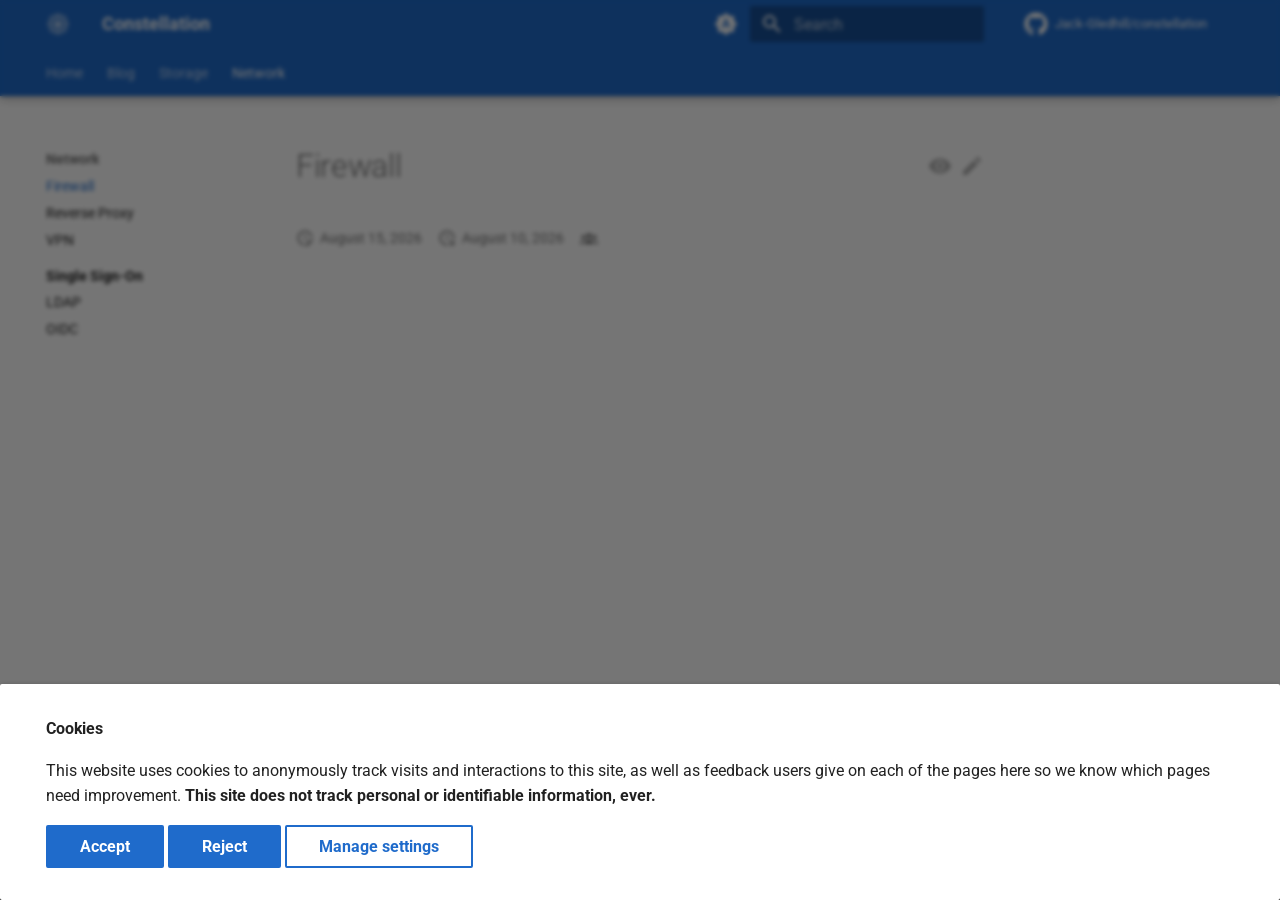
<file: network/firewall/index.html>
<!DOCTYPE html><html lang="en" class="no-js"><head>
    
      <meta charset="utf-8">
      <meta name="viewport" content="width=device-width,initial-scale=1">
      
        <meta name="description" content="Documentation and blog for my home production environment.">
      
      
        <meta name="author" content="Jack Gledhill">
      
      
        <link rel="canonical" href="https://starsystem.dev/network/firewall/">
      
      
        <link rel="prev" href="../../storage/databases/">
      
      
        <link rel="next" href="../reverse-proxy/">
      
      
        
      
      
        <link rel="alternate" type="application/rss+xml" title="RSS feed" href="../../feed_rss_created.xml">
        <link rel="alternate" type="application/rss+xml" title="RSS feed of updated content" href="../../feed_rss_updated.xml">
      
      <link rel="icon" href="../../assets/favicon.png">
      <meta name="generator" content="mkdocs-1.6.1, mkdocs-material-9.7.7">
    
    
      
        <title>Firewall - Constellation</title>
      
    
    
      <link rel="stylesheet" href="../../assets/stylesheets/main.ec1eaa64.min.css">
      
        
        <link rel="stylesheet" href="../../assets/stylesheets/palette.ab4e12ef.min.css">
      
      

  
  
  
  
  <style>:root{--md-annotation-icon:url('data:image/svg+xml;charset=utf-8,%3Csvg%20xmlns%3D%22http%3A//www.w3.org/2000/svg%22%20viewBox%3D%220%200%2024%2024%22%3E%3Cpath%20d%3D%22M13%209h-2V7h2m0%2010h-2v-6h2m-1-9A10%2010%200%200%200%202%2012a10%2010%200%200%200%2010%2010%2010%2010%200%200%200%2010-10A10%2010%200%200%200%2012%202%22/%3E%3C/svg%3E');}</style>


    
    
      
    
    
      
        
        
        
        <link rel="stylesheet" href="../../assets/external/fonts.googleapis.com/css.49ea35f2.css">
        <style>:root{--md-text-font:"Roboto";--md-code-font:"Roboto Mono"}</style>
      
    
    
      <link rel="stylesheet" href="../../assets/css/theme.css">
    
    <script>__md_scope=new URL("../..",location),__md_hash=e=>[...e].reduce(((e,_)=>(e<<5)-e+_.charCodeAt(0)),0),__md_get=(e,_=localStorage,t=__md_scope)=>JSON.parse(_.getItem(t.pathname+"."+e)),__md_set=(e,_,t=localStorage,a=__md_scope)=>{try{t.setItem(a.pathname+"."+e,JSON.stringify(_))}catch(e){}}</script>
    
      
  


  
  

<script id="__analytics">function __md_analytics(){function e(){dataLayer.push(arguments)}window.dataLayer=window.dataLayer||[],e("js",new Date),e("config","G-ZGE895CJE3"),document.addEventListener("DOMContentLoaded",(function(){document.forms.search&&document.forms.search.query.addEventListener("blur",(function(){this.value&&e("event","search",{search_term:this.value})}));document$.subscribe((function(){var t=document.forms.feedback;if(void 0!==t)for(var a of t.querySelectorAll("[type=submit]"))a.addEventListener("click",(function(a){a.preventDefault();var n=document.location.pathname,d=this.getAttribute("data-md-value");e("event","feedback",{page:n,data:d}),t.firstElementChild.disabled=!0;var r=t.querySelector(".md-feedback__note [data-md-value='"+d+"']");r&&(r.hidden=!1)})),t.hidden=!1})),location$.subscribe((function(t){e("config","G-ZGE895CJE3",{page_path:t.pathname})}))}));var t=document.createElement("script");t.async=!0,t.src="https://www.googletagmanager.com/gtag/js?id=G-ZGE895CJE3",document.getElementById("__analytics").insertAdjacentElement("afterEnd",t)}</script>
  
    <script>if("undefined"!=typeof __md_analytics){var consent=__md_get("__consent");consent&&consent.analytics&&__md_analytics()}</script>
  

    
    
  
<meta property="og:type" content="website">
<meta property="og:title" content="Firewall - Constellation">
<meta property="og:description" content="Documentation and blog for my home production environment.">
<meta property="og:image" content="https://starsystem.dev/assets/images/social/network/firewall.png">
<meta property="og:image:type" content="image/png">
<meta property="og:image:width" content="1200">
<meta property="og:image:height" content="630">
<meta property="og:url" content="https://starsystem.dev/network/firewall/">
<meta property="twitter:card" content="summary_large_image">
<meta property="twitter:title" content="Firewall - Constellation">
<meta property="twitter:description" content="Documentation and blog for my home production environment.">
<meta property="twitter:image" content="https://starsystem.dev/assets/images/social/network/firewall.png">
<link href="../../assets/stylesheets/glightbox.min.css" rel="stylesheet"><script src="../../assets/javascripts/glightbox.min.js"></script><style id="glightbox-style">
            html.glightbox-open { overflow: initial; height: 100%; }
            .gslide-title { margin-top: 0px; user-select: text; }
            .gslide-desc { color: #666; user-select: text; }
            .gslide-image img { background: none; }
            .glightbox-clean .gslide-media { -webkit-box-shadow: none; box-shadow: none; }
            .gscrollbar-fixer { padding-right: 15px; }
            .gdesc-inner { font-size: 0.75rem; }
            body[data-md-color-scheme="slate"] .gdesc-inner { background: var(--md-default-bg-color); }
            body[data-md-color-scheme="slate"] .gslide-title { color: var(--md-default-fg-color); }
            body[data-md-color-scheme="slate"] .gslide-desc { color: var(--md-default-fg-color); }
        </style></head>
  
  
    
    
      
    
    
    
    
    <body dir="ltr" data-md-color-scheme="default" data-md-color-primary="indigo" data-md-color-accent="indigo">
  
    
    <input class="md-toggle" data-md-toggle="drawer" type="checkbox" id="__drawer" autocomplete="off">
    <input class="md-toggle" data-md-toggle="search" type="checkbox" id="__search" autocomplete="off">
    <label class="md-overlay" for="__drawer"></label>
    <div data-md-component="skip">
      
    </div>
    <div data-md-component="announce">
      
    </div>
    
    
      

  

<header class="md-header md-header--shadow md-header--lifted" data-md-component="header">
  <nav class="md-header__inner md-grid" aria-label="Header">
    <a href="https://starsystem.dev" title="Constellation" class="md-header__button md-logo" aria-label="Constellation" data-md-component="logo">
      
  
  <svg xmlns="http://www.w3.org/2000/svg" xmlns:xlink="http://www.w3.org/1999/xlink" width="1000" zoomAndPan="magnify" viewBox="0 0 750 749.999995" height="1000" preserveAspectRatio="xMidYMid meet" version="1.0"><defs><filter x="0%" y="0%" width="100%" height="100%" id="81d60b8262"><feColorMatrix values="0 0 0 0 1 0 0 0 0 1 0 0 0 0 1 0 0 0 1 0" color-interpolation-filters="sRGB"></feColorMatrix></filter><mask id="ddfc9b5a84"><g filter="url(#81d60b8262)"><rect x="-75" width="900" fill="#000000" y="-74.999999" height="899.999994" fill-opacity="0.3"></rect></g></mask><clipPath id="696574be81"><path d="M 21 20.507812 L 729 20.507812 L 729 728 L 21 728 Z M 21 20.507812 " clip-rule="nonzero"></path></clipPath><clipPath id="d9eb469b21"><path d="M 436.523438 38.671875 C 477.253906 64.273438 521.976562 82.882812 568.84375 93.726562 L 569.5 93.878906 C 612.5625 103.84375 646.207031 137.425781 656.25 180.46875 C 667.113281 227.03125 685.492188 271.515625 710.660156 312.171875 L 710.742188 312.304688 C 734.09375 350.027344 734.195312 397.691406 711.003906 435.511719 L 710.398438 436.496094 C 685.398438 477.265625 667.117188 521.789062 656.25 568.359375 C 646.207031 611.402344 612.5625 644.984375 569.5 654.949219 L 568.84375 655.101562 C 521.976562 665.945312 477.253906 684.554688 436.523438 710.15625 C 398.914062 733.796875 351.085938 733.796875 313.476562 710.15625 C 272.746094 684.554688 228.023438 665.945312 181.15625 655.101562 L 180.5 654.949219 C 137.4375 644.984375 103.792969 611.402344 93.75 568.359375 C 82.882812 521.789062 64.601562 477.265625 39.601562 436.496094 L 38.996094 435.511719 C 15.804688 397.691406 15.90625 350.027344 39.257812 312.304688 L 39.339844 312.171875 C 64.507812 271.515625 82.886719 227.03125 93.75 180.46875 C 103.792969 137.425781 137.4375 103.84375 180.5 93.878906 L 181.15625 93.726562 C 228.023438 82.882812 272.746094 64.273438 313.476562 38.671875 C 351.085938 15.03125 398.914062 15.03125 436.523438 38.671875 Z M 436.523438 38.671875 " clip-rule="nonzero"></path></clipPath><clipPath id="cf80fa92c6"><path d="M 0 0.507812 L 708 0.507812 L 708 708 L 0 708 Z M 0 0.507812 " clip-rule="nonzero"></path></clipPath><clipPath id="7ee6812b1a"><path d="M 415.523438 18.671875 C 456.253906 44.273438 500.976562 62.882812 547.84375 73.726562 L 548.5 73.878906 C 591.5625 83.84375 625.207031 117.425781 635.25 160.46875 C 646.113281 207.03125 664.492188 251.515625 689.660156 292.171875 L 689.742188 292.304688 C 713.09375 330.027344 713.195312 377.691406 690.003906 415.511719 L 689.398438 416.496094 C 664.398438 457.265625 646.117188 501.789062 635.25 548.359375 C 625.207031 591.402344 591.5625 624.984375 548.5 634.949219 L 547.84375 635.101562 C 500.976562 645.945312 456.253906 664.554688 415.523438 690.15625 C 377.914062 713.796875 330.085938 713.796875 292.476562 690.15625 C 251.746094 664.554688 207.023438 645.945312 160.15625 635.101562 L 159.5 634.949219 C 116.4375 624.984375 82.792969 591.402344 72.75 548.359375 C 61.882812 501.789062 43.601562 457.265625 18.601562 416.496094 L 17.996094 415.511719 C -5.195312 377.691406 -5.09375 330.027344 18.257812 292.304688 L 18.339844 292.171875 C 43.507812 251.515625 61.886719 207.03125 72.75 160.46875 C 82.792969 117.425781 116.4375 83.84375 159.5 73.878906 L 160.15625 73.726562 C 207.023438 62.882812 251.746094 44.273438 292.476562 18.671875 C 330.085938 -4.96875 377.914062 -4.96875 415.523438 18.671875 Z M 415.523438 18.671875 " clip-rule="nonzero"></path></clipPath><clipPath id="2275a92b81"><rect x="0" width="708" y="0" height="708"></rect></clipPath><clipPath id="bfd4be1afa"><rect x="0" width="750" y="0" height="750"></rect></clipPath><mask id="69aca2062e"><g filter="url(#81d60b8262)"><rect x="-75" width="900" fill="#000000" y="-74.999999" height="899.999994" fill-opacity="0.5"></rect></g></mask><clipPath id="65fd2644c5"><path d="M 0.320312 0.480469 L 235.519531 0.480469 L 235.519531 233.28125 L 0.320312 233.28125 Z M 0.320312 0.480469 " clip-rule="nonzero"></path></clipPath><clipPath id="9aa8c6e4af"><rect x="0" width="236" y="0" height="234"></rect></clipPath><mask id="2b1c20bc20"><g filter="url(#81d60b8262)"><rect x="-75" width="900" fill="#000000" y="-74.999999" height="899.999994" fill-opacity="0.5"></rect></g></mask><clipPath id="ac3a4734d3"><path d="M 0.960938 0.960938 L 236.160156 0.960938 L 236.160156 233.761719 L 0.960938 233.761719 Z M 0.960938 0.960938 " clip-rule="nonzero"></path></clipPath><clipPath id="776acd74a7"><rect x="0" width="237" y="0" height="234"></rect></clipPath><mask id="c16e660445"><g filter="url(#81d60b8262)"><rect x="-75" width="900" fill="#000000" y="-74.999999" height="899.999994" fill-opacity="0.5"></rect></g></mask><clipPath id="79397e9c5b"><path d="M 0.320312 0.71875 L 235.519531 0.71875 L 235.519531 233.519531 L 0.320312 233.519531 Z M 0.320312 0.71875 " clip-rule="nonzero"></path></clipPath><clipPath id="2352d7ce63"><rect x="0" width="236" y="0" height="234"></rect></clipPath><mask id="fb6cefbb58"><g filter="url(#81d60b8262)"><rect x="-75" width="900" fill="#000000" y="-74.999999" height="899.999994" fill-opacity="0.5"></rect></g></mask><clipPath id="f1fc9e099b"><path d="M 0.960938 0.238281 L 236.160156 0.238281 L 236.160156 233.039062 L 0.960938 233.039062 Z M 0.960938 0.238281 " clip-rule="nonzero"></path></clipPath><clipPath id="ad6e2cdb46"><rect x="0" width="237" y="0" height="234"></rect></clipPath><mask id="176fafc991"><g filter="url(#81d60b8262)"><rect x="-75" width="900" fill="#000000" y="-74.999999" height="899.999994" fill-opacity="0.5"></rect></g></mask><clipPath id="ba63ed13dc"><path d="M 0.71875 0.800781 L 61.921875 0.800781 L 61.921875 212.71875 L 0.71875 212.71875 Z M 0.71875 0.800781 " clip-rule="nonzero"></path></clipPath><clipPath id="fd96fab2f6"><rect x="0" width="62" y="0" height="213"></rect></clipPath><mask id="67a87154d9"><g filter="url(#81d60b8262)"><rect x="-75" width="900" fill="#000000" y="-74.999999" height="899.999994" fill-opacity="0.5"></rect></g></mask><clipPath id="de0053d374"><path d="M 0.078125 0.121094 L 213.199219 0.121094 L 213.199219 59.398438 L 0.078125 59.398438 Z M 0.078125 0.121094 " clip-rule="nonzero"></path></clipPath><clipPath id="8d43a7fa7f"><rect x="0" width="214" y="0" height="60"></rect></clipPath><mask id="ddca6d0673"><g filter="url(#81d60b8262)"><rect x="-75" width="900" fill="#000000" y="-74.999999" height="899.999994" fill-opacity="0.5"></rect></g></mask><clipPath id="5dadbb8d5a"><path d="M 0.0390625 0.121094 L 217.71875 0.121094 L 217.71875 59.398438 L 0.0390625 59.398438 Z M 0.0390625 0.121094 " clip-rule="nonzero"></path></clipPath><clipPath id="f82eb71687"><rect x="0" width="218" y="0" height="60"></rect></clipPath><mask id="345435dc31"><g filter="url(#81d60b8262)"><rect x="-75" width="900" fill="#000000" y="-74.999999" height="899.999994" fill-opacity="0.5"></rect></g></mask><clipPath id="bcc95cfa79"><path d="M 0.640625 0.800781 L 57.039062 0.800781 L 57.039062 212.960938 L 0.640625 212.960938 Z M 0.640625 0.800781 " clip-rule="nonzero"></path></clipPath><clipPath id="f2c3db9398"><rect x="0" width="58" y="0" height="213"></rect></clipPath><mask id="e3e27e9219"><g filter="url(#81d60b8262)"><rect x="-75" width="900" fill="#000000" y="-74.999999" height="899.999994" fill-opacity="0.5"></rect></g></mask><clipPath id="97d38d4ba7"><path d="M 0.71875 0.0390625 L 61.921875 0.0390625 L 61.921875 212.199219 L 0.71875 212.199219 Z M 0.71875 0.0390625 " clip-rule="nonzero"></path></clipPath><clipPath id="d4eecbbffa"><rect x="0" width="62" y="0" height="213"></rect></clipPath><mask id="56834789b6"><g filter="url(#81d60b8262)"><rect x="-75" width="900" fill="#000000" y="-74.999999" height="899.999994" fill-opacity="0.5"></rect></g></mask><clipPath id="3e9a04c096"><path d="M 0.078125 0.601562 L 213.199219 0.601562 L 213.199219 59.878906 L 0.078125 59.878906 Z M 0.078125 0.601562 " clip-rule="nonzero"></path></clipPath><clipPath id="1f572222a3"><rect x="0" width="214" y="0" height="60"></rect></clipPath><mask id="7ee0ccd4a6"><g filter="url(#81d60b8262)"><rect x="-75" width="900" fill="#000000" y="-74.999999" height="899.999994" fill-opacity="0.5"></rect></g></mask><clipPath id="54e0ff7782"><path d="M 0.800781 0.601562 L 219.679688 0.601562 L 219.679688 58.199219 L 0.800781 58.199219 Z M 0.800781 0.601562 " clip-rule="nonzero"></path></clipPath><clipPath id="770d76c175"><rect x="0" width="220" y="0" height="59"></rect></clipPath><mask id="0eb728d16f"><g filter="url(#81d60b8262)"><rect x="-75" width="900" fill="#000000" y="-74.999999" height="899.999994" fill-opacity="0.5"></rect></g></mask><clipPath id="6d02184eb8"><path d="M 0.640625 0.921875 L 57.039062 0.921875 L 57.039062 215.960938 L 0.640625 215.960938 Z M 0.640625 0.921875 " clip-rule="nonzero"></path></clipPath><clipPath id="b85d9e31a9"><rect x="0" width="58" y="0" height="216"></rect></clipPath><clipPath id="56629a6e94"><path d="M 336.34375 586 L 413.65625 586 L 413.65625 667.699219 L 336.34375 667.699219 Z M 336.34375 586 " clip-rule="nonzero"></path></clipPath><clipPath id="4aa5836ede"><path d="M 379.53125 588.980469 L 384.914062 601.222656 C 387.839844 607.875 393.011719 613.285156 399.527344 616.511719 L 410.3125 621.851562 C 412.210938 622.789062 413.410156 624.722656 413.410156 626.84375 C 413.410156 628.960938 412.210938 630.894531 410.3125 631.832031 L 399.527344 637.175781 C 393.011719 640.398438 387.839844 645.8125 384.914062 652.464844 L 379.53125 664.703125 C 378.738281 666.5 376.960938 667.660156 375 667.660156 C 373.039062 667.660156 371.261719 666.5 370.46875 664.703125 L 365.085938 652.464844 C 362.160156 645.8125 356.988281 640.398438 350.472656 637.175781 L 339.6875 631.832031 C 337.789062 630.894531 336.589844 628.960938 336.589844 626.84375 C 336.589844 624.722656 337.789062 622.789062 339.6875 621.851562 L 350.472656 616.511719 C 356.988281 613.285156 362.160156 607.875 365.085938 601.222656 L 370.46875 588.980469 C 371.261719 587.183594 373.039062 586.027344 375 586.027344 C 376.960938 586.027344 378.738281 587.183594 379.53125 588.980469 Z M 379.53125 588.980469 " clip-rule="nonzero"></path></clipPath><clipPath id="e857509c53"><path d="M 0.480469 0 L 77.519531 0 L 77.519531 81.679688 L 0.480469 81.679688 Z M 0.480469 0 " clip-rule="nonzero"></path></clipPath><clipPath id="1bf47f6f56"><path d="M 43.53125 2.980469 L 48.914062 15.222656 C 51.839844 21.875 57.011719 27.285156 63.527344 30.511719 L 74.3125 35.851562 C 76.210938 36.789062 77.410156 38.722656 77.410156 40.84375 C 77.410156 42.960938 76.210938 44.894531 74.3125 45.832031 L 63.527344 51.175781 C 57.011719 54.398438 51.839844 59.8125 48.914062 66.464844 L 43.53125 78.703125 C 42.738281 80.5 40.960938 81.660156 39 81.660156 C 37.039062 81.660156 35.261719 80.5 34.46875 78.703125 L 29.085938 66.464844 C 26.160156 59.8125 20.988281 54.398438 14.472656 51.175781 L 3.6875 45.832031 C 1.789062 44.894531 0.589844 42.960938 0.589844 40.84375 C 0.589844 38.722656 1.789062 36.789062 3.6875 35.851562 L 14.472656 30.511719 C 20.988281 27.285156 26.160156 21.875 29.085938 15.222656 L 34.46875 2.980469 C 35.261719 1.183594 37.039062 0.0273438 39 0.0273438 C 40.960938 0.0273438 42.738281 1.183594 43.53125 2.980469 Z M 43.53125 2.980469 " clip-rule="nonzero"></path></clipPath><clipPath id="16cdc9644a"><rect x="0" width="78" y="0" height="82"></rect></clipPath><clipPath id="4d9cd6aebd"><path d="M 81.738281 334 L 159 334 L 159 415.859375 L 81.738281 415.859375 Z M 81.738281 334 " clip-rule="nonzero"></path></clipPath><clipPath id="acf9412693"><path d="M 124.925781 337.140625 L 130.308594 349.378906 C 133.234375 356.03125 138.40625 361.441406 144.921875 364.667969 L 155.707031 370.007812 C 157.605469 370.949219 158.804688 372.882812 158.804688 375 C 158.804688 377.117188 157.605469 379.050781 155.707031 379.992188 L 144.921875 385.332031 C 138.40625 388.558594 133.234375 393.96875 130.308594 400.621094 L 124.925781 412.859375 C 124.132812 414.65625 122.355469 415.816406 120.394531 415.816406 C 118.433594 415.816406 116.65625 414.65625 115.863281 412.859375 L 110.480469 400.621094 C 107.554688 393.96875 102.382812 388.558594 95.867188 385.332031 L 85.082031 379.992188 C 83.183594 379.050781 81.984375 377.117188 81.984375 375 C 81.984375 372.882812 83.183594 370.949219 85.082031 370.007812 L 95.867188 364.667969 C 102.382812 361.441406 107.554688 356.03125 110.480469 349.378906 L 115.863281 337.140625 C 116.65625 335.34375 118.433594 334.183594 120.394531 334.183594 C 122.355469 334.183594 124.132812 335.34375 124.925781 337.140625 Z M 124.925781 337.140625 " clip-rule="nonzero"></path></clipPath><clipPath id="82efa2fa5e"><path d="M 0.839844 0.078125 L 77.878906 0.078125 L 77.878906 81.859375 L 0.839844 81.859375 Z M 0.839844 0.078125 " clip-rule="nonzero"></path></clipPath><clipPath id="6f337797da"><path d="M 43.925781 3.140625 L 49.308594 15.378906 C 52.234375 22.03125 57.40625 27.441406 63.921875 30.667969 L 74.707031 36.007812 C 76.605469 36.949219 77.804688 38.882812 77.804688 41 C 77.804688 43.117188 76.605469 45.050781 74.707031 45.992188 L 63.921875 51.332031 C 57.40625 54.558594 52.234375 59.96875 49.308594 66.621094 L 43.925781 78.859375 C 43.132812 80.65625 41.355469 81.816406 39.394531 81.816406 C 37.433594 81.816406 35.65625 80.65625 34.863281 78.859375 L 29.480469 66.621094 C 26.554688 59.96875 21.382812 54.558594 14.867188 51.332031 L 4.082031 45.992188 C 2.183594 45.050781 0.984375 43.117188 0.984375 41 C 0.984375 38.882812 2.183594 36.949219 4.082031 36.007812 L 14.867188 30.667969 C 21.382812 27.441406 26.554688 22.03125 29.480469 15.378906 L 34.863281 3.140625 C 35.65625 1.34375 37.433594 0.183594 39.394531 0.183594 C 41.355469 0.183594 43.132812 1.34375 43.925781 3.140625 Z M 43.925781 3.140625 " clip-rule="nonzero"></path></clipPath><clipPath id="fe0c50b772"><rect x="0" width="78" y="0" height="82"></rect></clipPath><clipPath id="9316088eac"><path d="M 336.34375 82.09375 L 413.65625 82.09375 L 413.65625 164 L 336.34375 164 Z M 336.34375 82.09375 " clip-rule="nonzero"></path></clipPath><clipPath id="6726442756"><path d="M 379.53125 85.296875 L 384.914062 97.535156 C 387.839844 104.1875 393.011719 109.601562 399.527344 112.824219 L 410.3125 118.167969 C 412.210938 119.105469 413.410156 121.039062 413.410156 123.15625 C 413.410156 125.277344 412.210938 127.210938 410.3125 128.148438 L 399.527344 133.488281 C 393.011719 136.714844 387.839844 142.125 384.914062 148.777344 L 379.53125 161.019531 C 378.738281 162.816406 376.960938 163.972656 375 163.972656 C 373.039062 163.972656 371.261719 162.816406 370.46875 161.019531 L 365.085938 148.777344 C 362.160156 142.125 356.988281 136.714844 350.472656 133.488281 L 339.6875 128.148438 C 337.789062 127.210938 336.589844 125.277344 336.589844 123.15625 C 336.589844 121.039062 337.789062 119.105469 339.6875 118.167969 L 350.472656 112.824219 C 356.988281 109.601562 362.160156 104.1875 365.085938 97.535156 L 370.46875 85.296875 C 371.261719 83.5 373.039062 82.339844 375 82.339844 C 376.960938 82.339844 378.738281 83.5 379.53125 85.296875 Z M 379.53125 85.296875 " clip-rule="nonzero"></path></clipPath><clipPath id="b825e2047e"><path d="M 0.480469 0.320312 L 77.519531 0.320312 L 77.519531 82 L 0.480469 82 Z M 0.480469 0.320312 " clip-rule="nonzero"></path></clipPath><clipPath id="5374942d47"><path d="M 43.53125 3.296875 L 48.914062 15.535156 C 51.839844 22.1875 57.011719 27.601562 63.527344 30.824219 L 74.3125 36.167969 C 76.210938 37.105469 77.410156 39.039062 77.410156 41.15625 C 77.410156 43.277344 76.210938 45.210938 74.3125 46.148438 L 63.527344 51.488281 C 57.011719 54.714844 51.839844 60.125 48.914062 66.777344 L 43.53125 79.019531 C 42.738281 80.816406 40.960938 81.972656 39 81.972656 C 37.039062 81.972656 35.261719 80.816406 34.46875 79.019531 L 29.085938 66.777344 C 26.160156 60.125 20.988281 54.714844 14.472656 51.488281 L 3.6875 46.148438 C 1.789062 45.210938 0.589844 43.277344 0.589844 41.15625 C 0.589844 39.039062 1.789062 37.105469 3.6875 36.167969 L 14.472656 30.824219 C 20.988281 27.601562 26.160156 22.1875 29.085938 15.535156 L 34.46875 3.296875 C 35.261719 1.5 37.039062 0.339844 39 0.339844 C 40.960938 0.339844 42.738281 1.5 43.53125 3.296875 Z M 43.53125 3.296875 " clip-rule="nonzero"></path></clipPath><clipPath id="282f93daea"><rect x="0" width="78" y="0" height="82"></rect></clipPath><clipPath id="55cb233524"><path d="M 591 334 L 668.261719 334 L 668.261719 415.859375 L 591 415.859375 Z M 591 334 " clip-rule="nonzero"></path></clipPath><clipPath id="0371b2f4ec"><path d="M 634.136719 337.140625 L 639.519531 349.378906 C 642.445312 356.03125 647.617188 361.441406 654.132812 364.667969 L 664.917969 370.007812 C 666.816406 370.949219 668.015625 372.882812 668.015625 375 C 668.015625 377.117188 666.816406 379.050781 664.917969 379.992188 L 654.132812 385.332031 C 647.617188 388.558594 642.445312 393.96875 639.519531 400.621094 L 634.136719 412.859375 C 633.34375 414.65625 631.566406 415.816406 629.605469 415.816406 C 627.644531 415.816406 625.867188 414.65625 625.074219 412.859375 L 619.691406 400.621094 C 616.765625 393.96875 611.59375 388.558594 605.078125 385.332031 L 594.292969 379.992188 C 592.394531 379.050781 591.195312 377.117188 591.195312 375 C 591.195312 372.882812 592.394531 370.949219 594.292969 370.007812 L 605.078125 364.667969 C 611.59375 361.441406 616.765625 356.03125 619.691406 349.378906 L 625.074219 337.140625 C 625.867188 335.34375 627.644531 334.183594 629.605469 334.183594 C 631.566406 334.183594 633.34375 335.34375 634.136719 337.140625 Z M 634.136719 337.140625 " clip-rule="nonzero"></path></clipPath><clipPath id="56f8499b06"><path d="M 0.121094 0.078125 L 77.160156 0.078125 L 77.160156 81.859375 L 0.121094 81.859375 Z M 0.121094 0.078125 " clip-rule="nonzero"></path></clipPath><clipPath id="49d4812043"><path d="M 43.136719 3.140625 L 48.519531 15.378906 C 51.445312 22.03125 56.617188 27.441406 63.132812 30.667969 L 73.917969 36.007812 C 75.816406 36.949219 77.015625 38.882812 77.015625 41 C 77.015625 43.117188 75.816406 45.050781 73.917969 45.992188 L 63.132812 51.332031 C 56.617188 54.558594 51.445312 59.96875 48.519531 66.621094 L 43.136719 78.859375 C 42.34375 80.65625 40.566406 81.816406 38.605469 81.816406 C 36.644531 81.816406 34.867188 80.65625 34.074219 78.859375 L 28.691406 66.621094 C 25.765625 59.96875 20.59375 54.558594 14.078125 51.332031 L 3.292969 45.992188 C 1.394531 45.050781 0.195312 43.117188 0.195312 41 C 0.195312 38.882812 1.394531 36.949219 3.292969 36.007812 L 14.078125 30.667969 C 20.59375 27.441406 25.765625 22.03125 28.691406 15.378906 L 34.074219 3.140625 C 34.867188 1.34375 36.644531 0.183594 38.605469 0.183594 C 40.566406 0.183594 42.34375 1.34375 43.136719 3.140625 Z M 43.136719 3.140625 " clip-rule="nonzero"></path></clipPath><clipPath id="83cbacca69"><rect x="0" width="78" y="0" height="82"></rect></clipPath><clipPath id="3cd134f18e"><path d="M 556 144.734375 L 612.382812 144.734375 L 612.382812 198.609375 L 556 198.609375 Z M 556 144.734375 " clip-rule="nonzero"></path></clipPath><clipPath id="767054a503"><path d="M 585.570312 146.007812 L 589.421875 160.367188 C 590.21875 163.328125 592.96875 165.328125 596.027344 165.171875 L 610.839844 164.414062 C 611.472656 164.378906 612.050781 164.777344 612.246094 165.382812 C 612.441406 165.984375 612.203125 166.644531 611.671875 166.988281 L 599.179688 175.042969 C 596.609375 176.699219 595.558594 179.933594 596.660156 182.785156 L 602.039062 196.699219 C 602.269531 197.289062 602.070312 197.964844 601.558594 198.335938 C 601.042969 198.710938 600.34375 198.695312 599.847656 198.296875 L 588.292969 188.957031 C 585.910156 187.035156 582.507812 187.035156 580.128906 188.957031 L 568.574219 198.296875 C 568.078125 198.695312 567.378906 198.710938 566.863281 198.335938 C 566.351562 197.964844 566.152344 197.289062 566.382812 196.699219 L 571.761719 182.785156 C 572.863281 179.933594 571.808594 176.699219 569.242188 175.042969 L 556.75 166.988281 C 556.21875 166.644531 555.980469 165.984375 556.175781 165.382812 C 556.371094 164.777344 556.949219 164.378906 557.582031 164.414062 L 572.394531 165.171875 C 575.453125 165.328125 578.203125 163.328125 578.996094 160.367188 L 582.851562 146.007812 C 583.015625 145.390625 583.574219 144.964844 584.210938 144.964844 C 584.847656 144.964844 585.40625 145.390625 585.570312 146.007812 Z M 585.570312 146.007812 " clip-rule="nonzero"></path></clipPath><clipPath id="5ed16e75ac"><path d="M 0 0.960938 L 56.382812 0.960938 L 56.382812 54.609375 L 0 54.609375 Z M 0 0.960938 " clip-rule="nonzero"></path></clipPath><clipPath id="d385835cd0"><path d="M 29.570312 2.007812 L 33.421875 16.367188 C 34.21875 19.328125 36.96875 21.328125 40.027344 21.171875 L 54.839844 20.414062 C 55.472656 20.378906 56.050781 20.777344 56.246094 21.382812 C 56.441406 21.984375 56.203125 22.644531 55.671875 22.988281 L 43.179688 31.042969 C 40.609375 32.699219 39.558594 35.933594 40.660156 38.785156 L 46.039062 52.699219 C 46.269531 53.289062 46.070312 53.964844 45.558594 54.335938 C 45.042969 54.710938 44.34375 54.695312 43.847656 54.296875 L 32.292969 44.957031 C 29.910156 43.035156 26.507812 43.035156 24.128906 44.957031 L 12.574219 54.296875 C 12.078125 54.695312 11.378906 54.710938 10.863281 54.335938 C 10.351562 53.964844 10.152344 53.289062 10.382812 52.699219 L 15.761719 38.785156 C 16.863281 35.933594 15.808594 32.699219 13.242188 31.042969 L 0.75 22.988281 C 0.21875 22.644531 -0.0195312 21.984375 0.175781 21.382812 C 0.371094 20.777344 0.949219 20.378906 1.582031 20.414062 L 16.394531 21.171875 C 19.453125 21.328125 22.203125 19.328125 22.996094 16.367188 L 26.851562 2.007812 C 27.015625 1.390625 27.574219 0.964844 28.210938 0.964844 C 28.847656 0.964844 29.40625 1.390625 29.570312 2.007812 Z M 29.570312 2.007812 " clip-rule="nonzero"></path></clipPath><clipPath id="c1d27fbaa3"><rect x="0" width="57" y="0" height="55"></rect></clipPath><clipPath id="d17dd91c98"><path d="M 556 552.101562 L 612.382812 552.101562 L 612.382812 605.976562 L 556 605.976562 Z M 556 552.101562 " clip-rule="nonzero"></path></clipPath><clipPath id="d5b7ddad3d"><path d="M 585.570312 553.375 L 589.421875 567.738281 C 590.21875 570.695312 592.96875 572.695312 596.027344 572.539062 L 610.839844 571.78125 C 611.472656 571.75 612.050781 572.148438 612.246094 572.75 C 612.441406 573.355469 612.203125 574.015625 611.671875 574.359375 L 599.179688 582.414062 C 596.609375 584.070312 595.558594 587.304688 596.660156 590.15625 L 602.039062 604.066406 C 602.269531 604.660156 602.070312 605.332031 601.558594 605.707031 C 601.042969 606.082031 600.34375 606.0625 599.847656 605.664062 L 588.292969 596.328125 C 585.910156 594.402344 582.507812 594.402344 580.128906 596.328125 L 568.574219 605.664062 C 568.078125 606.0625 567.378906 606.082031 566.863281 605.707031 C 566.351562 605.332031 566.152344 604.660156 566.382812 604.066406 L 571.761719 590.15625 C 572.863281 587.304688 571.808594 584.070312 569.242188 582.414062 L 556.75 574.359375 C 556.21875 574.015625 555.980469 573.355469 556.175781 572.75 C 556.371094 572.148438 556.949219 571.75 557.582031 571.78125 L 572.394531 572.539062 C 575.453125 572.695312 578.203125 570.695312 578.996094 567.738281 L 582.851562 553.375 C 583.015625 552.761719 583.574219 552.332031 584.210938 552.332031 C 584.847656 552.332031 585.40625 552.761719 585.570312 553.375 Z M 585.570312 553.375 " clip-rule="nonzero"></path></clipPath><clipPath id="00c27a7202"><path d="M 0 0.238281 L 56.382812 0.238281 L 56.382812 53.976562 L 0 53.976562 Z M 0 0.238281 " clip-rule="nonzero"></path></clipPath><clipPath id="252d39818a"><path d="M 29.570312 1.375 L 33.421875 15.738281 C 34.21875 18.695312 36.96875 20.695312 40.027344 20.539062 L 54.839844 19.78125 C 55.472656 19.75 56.050781 20.148438 56.246094 20.75 C 56.441406 21.355469 56.203125 22.015625 55.671875 22.359375 L 43.179688 30.414062 C 40.609375 32.070312 39.558594 35.304688 40.660156 38.15625 L 46.039062 52.066406 C 46.269531 52.660156 46.070312 53.332031 45.558594 53.707031 C 45.042969 54.082031 44.34375 54.0625 43.847656 53.664062 L 32.292969 44.328125 C 29.910156 42.402344 26.507812 42.402344 24.128906 44.328125 L 12.574219 53.664062 C 12.078125 54.0625 11.378906 54.082031 10.863281 53.707031 C 10.351562 53.332031 10.152344 52.660156 10.382812 52.066406 L 15.761719 38.15625 C 16.863281 35.304688 15.808594 32.070312 13.242188 30.414062 L 0.75 22.359375 C 0.21875 22.015625 -0.0195312 21.355469 0.175781 20.75 C 0.371094 20.148438 0.949219 19.75 1.582031 19.78125 L 16.394531 20.539062 C 19.453125 20.695312 22.203125 18.695312 22.996094 15.738281 L 26.851562 1.375 C 27.015625 0.761719 27.574219 0.332031 28.210938 0.332031 C 28.847656 0.332031 29.40625 0.761719 29.570312 1.375 Z M 29.570312 1.375 " clip-rule="nonzero"></path></clipPath><clipPath id="96450171ae"><rect x="0" width="57" y="0" height="54"></rect></clipPath><clipPath id="0779722241"><path d="M 142.042969 552.101562 L 198.527344 552.101562 L 198.527344 605.976562 L 142.042969 605.976562 Z M 142.042969 552.101562 " clip-rule="nonzero"></path></clipPath><clipPath id="211689df2d"><path d="M 171.714844 553.375 L 175.570312 567.738281 C 176.363281 570.695312 179.113281 572.695312 182.171875 572.539062 L 196.984375 571.78125 C 197.617188 571.75 198.195312 572.148438 198.390625 572.75 C 198.585938 573.355469 198.347656 574.015625 197.816406 574.359375 L 185.324219 582.414062 C 182.757812 584.070312 181.703125 587.304688 182.804688 590.15625 L 188.183594 604.066406 C 188.414062 604.660156 188.214844 605.332031 187.703125 605.707031 C 187.1875 606.082031 186.488281 606.0625 185.992188 605.664062 L 174.4375 596.328125 C 172.058594 594.402344 168.65625 594.402344 166.273438 596.328125 L 154.71875 605.664062 C 154.222656 606.0625 153.523438 606.082031 153.007812 605.707031 C 152.496094 605.332031 152.296875 604.660156 152.527344 604.066406 L 157.90625 590.15625 C 159.007812 587.304688 157.957031 584.070312 155.386719 582.414062 L 142.894531 574.359375 C 142.363281 574.015625 142.125 573.355469 142.320312 572.75 C 142.515625 572.148438 143.09375 571.75 143.726562 571.78125 L 158.539062 572.539062 C 161.597656 572.695312 164.347656 570.695312 165.140625 567.738281 L 168.996094 553.375 C 169.160156 552.761719 169.71875 552.332031 170.355469 552.332031 C 170.992188 552.332031 171.550781 552.761719 171.714844 553.375 Z M 171.714844 553.375 " clip-rule="nonzero"></path></clipPath><clipPath id="97dd1baf26"><path d="M 0.078125 0.238281 L 56.527344 0.238281 L 56.527344 53.976562 L 0.078125 53.976562 Z M 0.078125 0.238281 " clip-rule="nonzero"></path></clipPath><clipPath id="185830fa5b"><path d="M 29.714844 1.375 L 33.570312 15.738281 C 34.363281 18.695312 37.113281 20.695312 40.171875 20.539062 L 54.984375 19.78125 C 55.617188 19.75 56.195312 20.148438 56.390625 20.75 C 56.585938 21.355469 56.347656 22.015625 55.816406 22.359375 L 43.324219 30.414062 C 40.757812 32.070312 39.703125 35.304688 40.804688 38.15625 L 46.183594 52.066406 C 46.414062 52.660156 46.214844 53.332031 45.703125 53.707031 C 45.1875 54.082031 44.488281 54.0625 43.992188 53.664062 L 32.4375 44.328125 C 30.058594 42.402344 26.65625 42.402344 24.273438 44.328125 L 12.71875 53.664062 C 12.222656 54.0625 11.523438 54.082031 11.007812 53.707031 C 10.496094 53.332031 10.296875 52.660156 10.527344 52.066406 L 15.90625 38.15625 C 17.007812 35.304688 15.957031 32.070312 13.386719 30.414062 L 0.894531 22.359375 C 0.363281 22.015625 0.125 21.355469 0.320312 20.75 C 0.515625 20.148438 1.09375 19.75 1.726562 19.78125 L 16.539062 20.539062 C 19.597656 20.695312 22.347656 18.695312 23.140625 15.738281 L 26.996094 1.375 C 27.160156 0.761719 27.71875 0.332031 28.355469 0.332031 C 28.992188 0.332031 29.550781 0.761719 29.714844 1.375 Z M 29.714844 1.375 " clip-rule="nonzero"></path></clipPath><clipPath id="8f07db7dae"><rect x="0" width="57" y="0" height="54"></rect></clipPath><clipPath id="eabb777477"><path d="M 142.042969 144.734375 L 198.527344 144.734375 L 198.527344 198.609375 L 142.042969 198.609375 Z M 142.042969 144.734375 " clip-rule="nonzero"></path></clipPath><clipPath id="c44878c39b"><path d="M 171.714844 146.007812 L 175.570312 160.367188 C 176.363281 163.328125 179.113281 165.328125 182.171875 165.171875 L 196.984375 164.414062 C 197.617188 164.378906 198.195312 164.777344 198.390625 165.382812 C 198.585938 165.984375 198.347656 166.644531 197.816406 166.988281 L 185.324219 175.042969 C 182.757812 176.699219 181.703125 179.933594 182.804688 182.785156 L 188.183594 196.699219 C 188.414062 197.289062 188.214844 197.964844 187.703125 198.335938 C 187.1875 198.710938 186.488281 198.695312 185.992188 198.296875 L 174.4375 188.957031 C 172.058594 187.035156 168.65625 187.035156 166.273438 188.957031 L 154.71875 198.296875 C 154.222656 198.695312 153.523438 198.710938 153.007812 198.335938 C 152.496094 197.964844 152.296875 197.289062 152.527344 196.699219 L 157.90625 182.785156 C 159.007812 179.933594 157.957031 176.699219 155.386719 175.042969 L 142.894531 166.988281 C 142.363281 166.644531 142.125 165.984375 142.320312 165.382812 C 142.515625 164.777344 143.09375 164.378906 143.726562 164.414062 L 158.539062 165.171875 C 161.597656 165.328125 164.347656 163.328125 165.140625 160.367188 L 168.996094 146.007812 C 169.160156 145.390625 169.71875 144.964844 170.355469 144.964844 C 170.992188 144.964844 171.550781 145.390625 171.714844 146.007812 Z M 171.714844 146.007812 " clip-rule="nonzero"></path></clipPath><clipPath id="e067b36943"><path d="M 0.078125 0.960938 L 56.527344 0.960938 L 56.527344 54.609375 L 0.078125 54.609375 Z M 0.078125 0.960938 " clip-rule="nonzero"></path></clipPath><clipPath id="c2e44c0a20"><path d="M 29.714844 2.007812 L 33.570312 16.367188 C 34.363281 19.328125 37.113281 21.328125 40.171875 21.171875 L 54.984375 20.414062 C 55.617188 20.378906 56.195312 20.777344 56.390625 21.382812 C 56.585938 21.984375 56.347656 22.644531 55.816406 22.988281 L 43.324219 31.042969 C 40.757812 32.699219 39.703125 35.933594 40.804688 38.785156 L 46.183594 52.699219 C 46.414062 53.289062 46.214844 53.964844 45.703125 54.335938 C 45.1875 54.710938 44.488281 54.695312 43.992188 54.296875 L 32.4375 44.957031 C 30.058594 43.035156 26.65625 43.035156 24.273438 44.957031 L 12.71875 54.296875 C 12.222656 54.695312 11.523438 54.710938 11.007812 54.335938 C 10.496094 53.964844 10.296875 53.289062 10.527344 52.699219 L 15.90625 38.785156 C 17.007812 35.933594 15.957031 32.699219 13.386719 31.042969 L 0.894531 22.988281 C 0.363281 22.644531 0.125 21.984375 0.320312 21.382812 C 0.515625 20.777344 1.09375 20.378906 1.726562 20.414062 L 16.539062 21.171875 C 19.597656 21.328125 22.347656 19.328125 23.140625 16.367188 L 26.996094 2.007812 C 27.160156 1.390625 27.71875 0.964844 28.355469 0.964844 C 28.992188 0.964844 29.550781 1.390625 29.714844 2.007812 Z M 29.714844 2.007812 " clip-rule="nonzero"></path></clipPath><clipPath id="db6105a185"><rect x="0" width="57" y="0" height="55"></rect></clipPath><clipPath id="57370f0782"><path d="M 270.039062 275.3125 L 480 275.3125 L 480 476.363281 L 270.039062 476.363281 Z M 270.039062 275.3125 " clip-rule="nonzero"></path></clipPath><clipPath id="92b5754a5e"><path d="M 378.46875 278.476562 L 398.089844 338.984375 C 400.15625 345.367188 406.101562 349.6875 412.808594 349.6875 L 476.25 349.6875 C 477.835938 349.6875 479.242188 350.707031 479.730469 352.214844 C 480.222656 353.722656 479.6875 355.375 478.40625 356.308594 L 427.066406 393.691406 C 421.640625 397.640625 419.371094 404.632812 421.441406 411.015625 L 441.058594 471.523438 C 441.546875 473.03125 441.011719 474.679688 439.730469 475.609375 C 438.449219 476.539062 436.714844 476.535156 435.433594 475.605469 L 384.09375 438.222656 C 378.675781 434.277344 371.324219 434.277344 365.90625 438.222656 L 314.566406 475.605469 C 313.285156 476.535156 311.550781 476.539062 310.269531 475.609375 C 308.988281 474.679688 308.453125 473.03125 308.941406 471.523438 L 328.558594 411.015625 C 330.628906 404.632812 328.359375 397.640625 322.933594 393.691406 L 271.59375 356.308594 C 270.3125 355.375 269.777344 353.722656 270.269531 352.214844 C 270.757812 350.707031 272.164062 349.6875 273.75 349.6875 L 337.191406 349.6875 C 343.898438 349.6875 349.84375 345.367188 351.910156 338.984375 L 371.53125 278.476562 C 372.019531 276.972656 373.417969 275.953125 375 275.953125 C 376.582031 275.953125 377.980469 276.972656 378.46875 278.476562 Z M 378.46875 278.476562 " clip-rule="nonzero"></path></clipPath><clipPath id="d607689e67"><path d="M 0.0390625 0.761719 L 210 0.761719 L 210 201.363281 L 0.0390625 201.363281 Z M 0.0390625 0.761719 " clip-rule="nonzero"></path></clipPath><clipPath id="9f3c342324"><path d="M 108.46875 3.476562 L 128.089844 63.984375 C 130.15625 70.367188 136.101562 74.6875 142.808594 74.6875 L 206.25 74.6875 C 207.835938 74.6875 209.242188 75.707031 209.730469 77.214844 C 210.222656 78.722656 209.6875 80.375 208.40625 81.308594 L 157.066406 118.691406 C 151.640625 122.640625 149.371094 129.632812 151.441406 136.015625 L 171.058594 196.523438 C 171.546875 198.03125 171.011719 199.679688 169.730469 200.609375 C 168.449219 201.539062 166.714844 201.535156 165.433594 200.605469 L 114.09375 163.222656 C 108.675781 159.277344 101.324219 159.277344 95.90625 163.222656 L 44.566406 200.605469 C 43.285156 201.535156 41.550781 201.539062 40.269531 200.609375 C 38.988281 199.679688 38.453125 198.03125 38.941406 196.523438 L 58.558594 136.015625 C 60.628906 129.632812 58.359375 122.640625 52.933594 118.691406 L 1.59375 81.308594 C 0.3125 80.375 -0.222656 78.722656 0.269531 77.214844 C 0.757812 75.707031 2.164062 74.6875 3.75 74.6875 L 67.191406 74.6875 C 73.898438 74.6875 79.84375 70.367188 81.910156 63.984375 L 101.53125 3.476562 C 102.019531 1.972656 103.417969 0.953125 105 0.953125 C 106.582031 0.953125 107.980469 1.972656 108.46875 3.476562 Z M 108.46875 3.476562 " clip-rule="nonzero"></path></clipPath><clipPath id="381306fcaa"><rect x="0" width="210" y="0" height="202"></rect></clipPath></defs><g mask="url(#ddfc9b5a84)"><g transform="matrix(1, 0, 0, 1, 0, -0.000000000000042435)"><g clip-path="url(#bfd4be1afa)"><g clip-path="url(#696574be81)"><g clip-path="url(#d9eb469b21)"><g transform="matrix(1, 0, 0, 1, 21, 20)"><g clip-path="url(#2275a92b81)"><g clip-path="url(#cf80fa92c6)"><g clip-path="url(#7ee6812b1a)"><rect x="-294" width="1296" fill="#ffffff" y="-292.999998" height="1295.999991" fill-opacity="1"></rect></g></g></g></g></g></g></g></g></g><g mask="url(#69aca2062e)"><g transform="matrix(1, 0, 0, 1, 130, 132)"><g clip-path="url(#9aa8c6e4af)"><g clip-path="url(#65fd2644c5)"><path stroke-linecap="butt" transform="matrix(0.533216, -0.527429, 0.527429, 0.533216, 3.595738, 223.609572)" fill="none" stroke-linejoin="miter" d="M 0.00158967 6.001062 L 416.103307 5.999497 " stroke="#ffffff" stroke-width="12" stroke-opacity="1" stroke-miterlimit="4"></path></g></g></g></g><g mask="url(#2b1c20bc20)"><g transform="matrix(1, 0, 0, 1, 384, 132)"><g clip-path="url(#776acd74a7)"><g clip-path="url(#ac3a4734d3)"><path stroke-linecap="butt" transform="matrix(0.533216, 0.527429, -0.527429, 0.533216, 10.530101, 4.149755)" fill="none" stroke-linejoin="miter" d="M 0.000268021 5.997125 L 416.101986 5.99869 " stroke="#ffffff" stroke-width="12" stroke-opacity="1" stroke-miterlimit="4"></path></g></g></g></g><g mask="url(#c16e660445)"><g transform="matrix(1, 0, 0, 1, 130, 384)"><g clip-path="url(#2352d7ce63)"><g clip-path="url(#79397e9c5b)"><path stroke-linecap="butt" transform="matrix(0.533216, 0.527429, -0.527429, 0.533216, 9.924874, 3.991847)" fill="none" stroke-linejoin="miter" d="M 0.00159302 5.998923 L 416.103311 6.000489 " stroke="#ffffff" stroke-width="12" stroke-opacity="1" stroke-miterlimit="4"></path></g></g></g></g><g mask="url(#fb6cefbb58)"><g transform="matrix(1, 0, 0, 1, 384, 384)"><g clip-path="url(#ad6e2cdb46)"><g clip-path="url(#f1fc9e099b)"><path stroke-linecap="butt" transform="matrix(0.533216, -0.527429, 0.527429, 0.533216, 4.20098, 223.45165)" fill="none" stroke-linejoin="miter" d="M 0.00023671 6.002861 L 416.101954 6.001295 " stroke="#ffffff" stroke-width="12" stroke-opacity="1" stroke-miterlimit="4"></path></g></g></g></g><g mask="url(#176fafc991)"><g transform="matrix(1, 0, 0, 1, 114, 370)"><g clip-path="url(#fd96fab2f6)"><g clip-path="url(#ba63ed13dc)"><path stroke-linecap="butt" transform="matrix(0.181131, 0.727799, -0.727799, 0.181131, 10.757238, 5.287316)" fill="none" stroke-linejoin="miter" d="M 0.00121741 6.000054 L 275.827551 5.99985 " stroke="#ffffff" stroke-width="12" stroke-opacity="1" stroke-miterlimit="4"></path></g></g></g></g><g mask="url(#67a87154d9)"><g transform="matrix(1, 0, 0, 1, 166, 573)"><g clip-path="url(#8d43a7fa7f)"><g clip-path="url(#de0053d374)"><path stroke-linecap="butt" transform="matrix(0.729533, 0.174017, -0.174017, 0.729533, 6.631435, 1.307746)" fill="none" stroke-linejoin="miter" d="M -0.00222698 5.998683 L 276.743342 6.001069 " stroke="#ffffff" stroke-width="12" stroke-opacity="1" stroke-miterlimit="4"></path></g></g></g></g><g mask="url(#ddca6d0673)"><g transform="matrix(1, 0, 0, 1, 371, 573)"><g clip-path="url(#f82eb71687)"><g clip-path="url(#5dadbb8d5a)"><path stroke-linecap="butt" transform="matrix(0.730363, -0.170501, 0.170501, 0.730363, 4.584662, 49.458856)" fill="none" stroke-linejoin="miter" d="M 0.00258003 5.998976 L 282.449684 6.000527 " stroke="#ffffff" stroke-width="12" stroke-opacity="1" stroke-miterlimit="4"></path></g></g></g></g><g mask="url(#345435dc31)"><g transform="matrix(1, 0, 0, 1, 578, 370)"><g clip-path="url(#f2c3db9398)"><g clip-path="url(#bcc95cfa79)"><path stroke-linecap="butt" transform="matrix(-0.16542, 0.73153, -0.73153, -0.16542, 55.987745, 7.366457)" fill="none" stroke-linejoin="miter" d="M 0.00165138 6.000868 L 274.421152 6.000886 " stroke="#ffffff" stroke-width="12" stroke-opacity="1" stroke-miterlimit="4"></path></g></g></g></g><g mask="url(#e3e27e9219)"><g transform="matrix(1, 0, 0, 1, 114, 167)"><g clip-path="url(#d4eecbbffa)"><g clip-path="url(#97d38d4ba7)"><path stroke-linecap="butt" transform="matrix(0.181194, -0.727783, 0.727783, 0.181194, 2.024103, 205.475372)" fill="none" stroke-linejoin="miter" d="M -0.0000126813 5.999757 L 275.730305 6.000205 " stroke="#ffffff" stroke-width="12" stroke-opacity="1" stroke-miterlimit="4"></path></g></g></g></g><g mask="url(#56834789b6)"><g transform="matrix(1, 0, 0, 1, 166, 117)"><g clip-path="url(#1f572222a3)"><g clip-path="url(#3e9a04c096)"><path stroke-linecap="butt" transform="matrix(0.729533, -0.174017, 0.174017, 0.729533, 4.543241, 49.937897)" fill="none" stroke-linejoin="miter" d="M -0.00222924 6.001268 L 276.743339 5.998883 " stroke="#ffffff" stroke-width="12" stroke-opacity="1" stroke-miterlimit="4"></path></g></g></g></g><g mask="url(#7ee0ccd4a6)"><g transform="matrix(1, 0, 0, 1, 370, 117)"><g clip-path="url(#770d76c175)"><g clip-path="url(#54e0ff7782)"><path stroke-linecap="butt" transform="matrix(-0.731786, -0.164285, 0.164285, -0.731786, 213.220482, 57.154684)" fill="none" stroke-linejoin="miter" d="M -0.0015754 5.998092 L 283.696122 6.000979 " stroke="#ffffff" stroke-width="12" stroke-opacity="1" stroke-miterlimit="4"></path></g></g></g></g><g mask="url(#0eb728d16f)"><g transform="matrix(1, 0, 0, 1, 578, 163)"><g clip-path="url(#b85d9e31a9)"><g clip-path="url(#6d02184eb8)"><path stroke-linecap="butt" transform="matrix(-0.163058, -0.73206, 0.73206, -0.163058, 47.21011, 211.543702)" fill="none" stroke-linejoin="miter" d="M -0.00110441 5.998513 L 278.397543 5.999229 " stroke="#ffffff" stroke-width="12" stroke-opacity="1" stroke-miterlimit="4"></path></g></g></g></g><g clip-path="url(#56629a6e94)"><g clip-path="url(#4aa5836ede)"><g transform="matrix(1, 0, 0, 1, 336, 586)"><g clip-path="url(#16cdc9644a)"><g clip-path="url(#e857509c53)"><g clip-path="url(#1bf47f6f56)"><rect x="-501" width="1080" fill="#ffffff" height="1079.999992" y="-750.999999" fill-opacity="1"></rect></g></g></g></g></g></g><g clip-path="url(#4d9cd6aebd)"><g clip-path="url(#acf9412693)"><g transform="matrix(1, 0, 0, 1, 81, 334)"><g clip-path="url(#fe0c50b772)"><g clip-path="url(#82efa2fa5e)"><g clip-path="url(#6f337797da)"><rect x="-246" width="1080" fill="#ffffff" height="1079.999992" y="-498.999999" fill-opacity="1"></rect></g></g></g></g></g></g><g clip-path="url(#9316088eac)"><g clip-path="url(#6726442756)"><g transform="matrix(1, 0, 0, 1, 336, 82)"><g clip-path="url(#282f93daea)"><g clip-path="url(#b825e2047e)"><g clip-path="url(#5374942d47)"><rect x="-501" width="1080" fill="#ffffff" height="1079.999992" y="-246.999999" fill-opacity="1"></rect></g></g></g></g></g></g><g clip-path="url(#55cb233524)"><g clip-path="url(#0371b2f4ec)"><g transform="matrix(1, 0, 0, 1, 591, 334)"><g clip-path="url(#83cbacca69)"><g clip-path="url(#56f8499b06)"><g clip-path="url(#49d4812043)"><rect x="-756" width="1080" fill="#ffffff" height="1079.999992" y="-498.999999" fill-opacity="1"></rect></g></g></g></g></g></g><g clip-path="url(#3cd134f18e)"><g clip-path="url(#767054a503)"><g transform="matrix(1, 0, 0, 1, 556, 144)"><g clip-path="url(#c1d27fbaa3)"><g clip-path="url(#5ed16e75ac)"><g clip-path="url(#d385835cd0)"><rect x="-721" width="1080" fill="#ffffff" height="1079.999992" y="-308.999999" fill-opacity="1"></rect></g></g></g></g></g></g><g clip-path="url(#d17dd91c98)"><g clip-path="url(#d5b7ddad3d)"><g transform="matrix(1, 0, 0, 1, 556, 552)"><g clip-path="url(#96450171ae)"><g clip-path="url(#00c27a7202)"><g clip-path="url(#252d39818a)"><rect x="-721" width="1080" fill="#ffffff" height="1079.999992" y="-716.999999" fill-opacity="1"></rect></g></g></g></g></g></g><g clip-path="url(#0779722241)"><g clip-path="url(#211689df2d)"><g transform="matrix(1, 0, 0, 1, 142, 552)"><g clip-path="url(#8f07db7dae)"><g clip-path="url(#97dd1baf26)"><g clip-path="url(#185830fa5b)"><rect x="-307" width="1080" fill="#ffffff" height="1079.999992" y="-716.999999" fill-opacity="1"></rect></g></g></g></g></g></g><g clip-path="url(#eabb777477)"><g clip-path="url(#c44878c39b)"><g transform="matrix(1, 0, 0, 1, 142, 144)"><g clip-path="url(#db6105a185)"><g clip-path="url(#e067b36943)"><g clip-path="url(#c2e44c0a20)"><rect x="-307" width="1080" fill="#ffffff" height="1079.999992" y="-308.999999" fill-opacity="1"></rect></g></g></g></g></g></g><g clip-path="url(#57370f0782)"><g clip-path="url(#92b5754a5e)"><g transform="matrix(1, 0, 0, 1, 270, 275)"><g clip-path="url(#381306fcaa)"><g clip-path="url(#d607689e67)"><g clip-path="url(#9f3c342324)"><rect x="-435" width="1080" fill="#ffffff" height="1079.999992" y="-439.999999" fill-opacity="1"></rect></g></g></g></g></g></g></svg>

    </a>
    <label class="md-header__button md-icon" for="__drawer">
      
      <svg xmlns="http://www.w3.org/2000/svg" viewBox="0 0 24 24"><path d="M3 6h18v2H3zm0 5h18v2H3zm0 5h18v2H3z"></path></svg>
    </label>
    <div class="md-header__title" data-md-component="header-title">
      <div class="md-header__ellipsis">
        <div class="md-header__topic">
          <span class="md-ellipsis">
            Constellation
          </span>
        </div>
        <div class="md-header__topic" data-md-component="header-topic">
          <span class="md-ellipsis">
            
              Firewall
            
          </span>
        </div>
      </div>
    </div>
    
      
        <form class="md-header__option" data-md-component="palette">
  
    
    
    
    <input class="md-option" data-md-color-media="(prefers-color-scheme)" data-md-color-scheme="default" data-md-color-primary="indigo" data-md-color-accent="indigo" aria-label="Switch to light mode" type="radio" name="__palette" id="__palette_0">
    
      <label class="md-header__button md-icon" title="Switch to light mode" for="__palette_1" hidden="">
        <svg xmlns="http://www.w3.org/2000/svg" viewBox="0 0 24 24"><path d="m14.3 16-.7-2h-3.2l-.7 2H7.8L11 7h2l3.2 9zM20 8.69V4h-4.69L12 .69 8.69 4H4v4.69L.69 12 4 15.31V20h4.69L12 23.31 15.31 20H20v-4.69L23.31 12zm-9.15 3.96h2.3L12 9z"></path></svg>
      </label>
    
  
    
    
    
    <input class="md-option" data-md-color-media="(prefers-color-scheme: light)" data-md-color-scheme="default" data-md-color-primary="custom" data-md-color-accent="custom" aria-label="Switch to dark mode" type="radio" name="__palette" id="__palette_1">
    
      <label class="md-header__button md-icon" title="Switch to dark mode" for="__palette_2" hidden="">
        <svg xmlns="http://www.w3.org/2000/svg" viewBox="0 0 24 24"><path d="M12 8a4 4 0 0 0-4 4 4 4 0 0 0 4 4 4 4 0 0 0 4-4 4 4 0 0 0-4-4m0 10a6 6 0 0 1-6-6 6 6 0 0 1 6-6 6 6 0 0 1 6 6 6 6 0 0 1-6 6m8-9.31V4h-4.69L12 .69 8.69 4H4v4.69L.69 12 4 15.31V20h4.69L12 23.31 15.31 20H20v-4.69L23.31 12z"></path></svg>
      </label>
    
  
    
    
    
    <input class="md-option" data-md-color-media="(prefers-color-scheme: dark)" data-md-color-scheme="slate" data-md-color-primary="custom" data-md-color-accent="custom" aria-label="Switch to light mode" type="radio" name="__palette" id="__palette_2">
    
      <label class="md-header__button md-icon" title="Switch to light mode" for="__palette_0" hidden="">
        <svg xmlns="http://www.w3.org/2000/svg" viewBox="0 0 24 24"><path d="M12 18c-.89 0-1.74-.2-2.5-.55C11.56 16.5 13 14.42 13 12s-1.44-4.5-3.5-5.45C10.26 6.2 11.11 6 12 6a6 6 0 0 1 6 6 6 6 0 0 1-6 6m8-9.31V4h-4.69L12 .69 8.69 4H4v4.69L.69 12 4 15.31V20h4.69L12 23.31 15.31 20H20v-4.69L23.31 12z"></path></svg>
      </label>
    
  
</form>
      
    
    
      <script>var palette=__md_get("__palette");if(palette&&palette.color){if("(prefers-color-scheme)"===palette.color.media){var media=matchMedia("(prefers-color-scheme: light)"),input=document.querySelector(media.matches?"[data-md-color-media='(prefers-color-scheme: light)']":"[data-md-color-media='(prefers-color-scheme: dark)']");palette.color.media=input.getAttribute("data-md-color-media"),palette.color.scheme=input.getAttribute("data-md-color-scheme"),palette.color.primary=input.getAttribute("data-md-color-primary"),palette.color.accent=input.getAttribute("data-md-color-accent")}for(var[key,value]of Object.entries(palette.color))document.body.setAttribute("data-md-color-"+key,value)}</script>
    
    
    
      
      
        <label class="md-header__button md-icon" for="__search">
          
          <svg xmlns="http://www.w3.org/2000/svg" viewBox="0 0 24 24"><path d="M9.5 3A6.5 6.5 0 0 1 16 9.5c0 1.61-.59 3.09-1.56 4.23l.27.27h.79l5 5-1.5 1.5-5-5v-.79l-.27-.27A6.52 6.52 0 0 1 9.5 16 6.5 6.5 0 0 1 3 9.5 6.5 6.5 0 0 1 9.5 3m0 2C7 5 5 7 5 9.5S7 14 9.5 14 14 12 14 9.5 12 5 9.5 5"></path></svg>
        </label>
        <div class="md-search" data-md-component="search" role="dialog">
  <label class="md-search__overlay" for="__search"></label>
  <div class="md-search__inner" role="search">
    <form class="md-search__form" name="search">
      <input type="text" class="md-search__input" name="query" aria-label="Search" placeholder="Search" autocapitalize="off" autocorrect="off" autocomplete="off" spellcheck="false" data-md-component="search-query" required="">
      <label class="md-search__icon md-icon" for="__search">
        
        <svg xmlns="http://www.w3.org/2000/svg" viewBox="0 0 24 24"><path d="M9.5 3A6.5 6.5 0 0 1 16 9.5c0 1.61-.59 3.09-1.56 4.23l.27.27h.79l5 5-1.5 1.5-5-5v-.79l-.27-.27A6.52 6.52 0 0 1 9.5 16 6.5 6.5 0 0 1 3 9.5 6.5 6.5 0 0 1 9.5 3m0 2C7 5 5 7 5 9.5S7 14 9.5 14 14 12 14 9.5 12 5 9.5 5"></path></svg>
        
        <svg xmlns="http://www.w3.org/2000/svg" viewBox="0 0 24 24"><path d="M20 11v2H8l5.5 5.5-1.42 1.42L4.16 12l7.92-7.92L13.5 5.5 8 11z"></path></svg>
      </label>
      <nav class="md-search__options" aria-label="Search">
        
          <a href="javascript:void(0)" class="md-search__icon md-icon" title="Share" aria-label="Share" data-clipboard="" data-clipboard-text="" data-md-component="search-share" tabindex="-1">
            
            <svg xmlns="http://www.w3.org/2000/svg" viewBox="0 0 24 24"><path d="M18 16.08c-.76 0-1.44.3-1.96.77L8.91 12.7c.05-.23.09-.46.09-.7s-.04-.47-.09-.7l7.05-4.11c.54.5 1.25.81 2.04.81a3 3 0 0 0 3-3 3 3 0 0 0-3-3 3 3 0 0 0-3 3c0 .24.04.47.09.7L8.04 9.81C7.5 9.31 6.79 9 6 9a3 3 0 0 0-3 3 3 3 0 0 0 3 3c.79 0 1.5-.31 2.04-.81l7.12 4.15c-.05.21-.08.43-.08.66 0 1.61 1.31 2.91 2.92 2.91s2.92-1.3 2.92-2.91A2.92 2.92 0 0 0 18 16.08"></path></svg>
          </a>
        
        <button type="reset" class="md-search__icon md-icon" title="Clear" aria-label="Clear" tabindex="-1">
          
          <svg xmlns="http://www.w3.org/2000/svg" viewBox="0 0 24 24"><path d="M19 6.41 17.59 5 12 10.59 6.41 5 5 6.41 10.59 12 5 17.59 6.41 19 12 13.41 17.59 19 19 17.59 13.41 12z"></path></svg>
        </button>
      </nav>
      
        <div class="md-search__suggest" data-md-component="search-suggest"></div>
      
    </form>
    <div class="md-search__output">
      <div class="md-search__scrollwrap" tabindex="0" data-md-scrollfix="">
        <div class="md-search-result" data-md-component="search-result">
          <div class="md-search-result__meta">
            Initializing search
          </div>
          <ol class="md-search-result__list" role="presentation"></ol>
        </div>
      </div>
    </div>
  </div>
</div>
      
    
    
      <div class="md-header__source">
        <a href="https://github.com/Jack-Gledhill/constellation" title="Go to repository" class="md-source" data-md-component="source">
  <div class="md-source__icon md-icon">
    
    <svg xmlns="http://www.w3.org/2000/svg" viewBox="0 0 512 512"><!--! Font Awesome Free 7.1.0 by @fontawesome - https://fontawesome.com License - https://fontawesome.com/license/free (Icons: CC BY 4.0, Fonts: SIL OFL 1.1, Code: MIT License) Copyright 2025 Fonticons, Inc.--><path d="M173.9 397.4c0 2-2.3 3.6-5.2 3.6-3.3.3-5.6-1.3-5.6-3.6 0-2 2.3-3.6 5.2-3.6 3-.3 5.6 1.3 5.6 3.6m-31.1-4.5c-.7 2 1.3 4.3 4.3 4.9 2.6 1 5.6 0 6.2-2s-1.3-4.3-4.3-5.2c-2.6-.7-5.5.3-6.2 2.3m44.2-1.7c-2.9.7-4.9 2.6-4.6 4.9.3 2 2.9 3.3 5.9 2.6 2.9-.7 4.9-2.6 4.6-4.6-.3-1.9-3-3.2-5.9-2.9M252.8 8C114.1 8 8 113.3 8 252c0 110.9 69.8 205.8 169.5 239.2 12.8 2.3 17.3-5.6 17.3-12.1 0-6.2-.3-40.4-.3-61.4 0 0-70 15-84.7-29.8 0 0-11.4-29.1-27.8-36.6 0 0-22.9-15.7 1.6-15.4 0 0 24.9 2 38.6 25.8 21.9 38.6 58.6 27.5 72.9 20.9 2.3-16 8.8-27.1 16-33.7-55.9-6.2-112.3-14.3-112.3-110.5 0-27.5 7.6-41.3 23.6-58.9-2.6-6.5-11.1-33.3 2.6-67.9 20.9-6.5 69 27 69 27 20-5.6 41.5-8.5 62.8-8.5s42.8 2.9 62.8 8.5c0 0 48.1-33.6 69-27 13.7 34.7 5.2 61.4 2.6 67.9 16 17.7 25.8 31.5 25.8 58.9 0 96.5-58.9 104.2-114.8 110.5 9.2 7.9 17 22.9 17 46.4 0 33.7-.3 75.4-.3 83.6 0 6.5 4.6 14.4 17.3 12.1C436.2 457.8 504 362.9 504 252 504 113.3 391.5 8 252.8 8M105.2 352.9c-1.3 1-1 3.3.7 5.2 1.6 1.6 3.9 2.3 5.2 1 1.3-1 1-3.3-.7-5.2-1.6-1.6-3.9-2.3-5.2-1m-10.8-8.1c-.7 1.3.3 2.9 2.3 3.9 1.6 1 3.6.7 4.3-.7.7-1.3-.3-2.9-2.3-3.9-2-.6-3.6-.3-4.3.7m32.4 35.6c-1.6 1.3-1 4.3 1.3 6.2 2.3 2.3 5.2 2.6 6.5 1 1.3-1.3.7-4.3-1.3-6.2-2.2-2.3-5.2-2.6-6.5-1m-11.4-14.7c-1.6 1-1.6 3.6 0 5.9s4.3 3.3 5.6 2.3c1.6-1.3 1.6-3.9 0-6.2-1.4-2.3-4-3.3-5.6-2"></path></svg>
  </div>
  <div class="md-source__repository">
    Jack-Gledhill/constellation
  </div>
</a>
      </div>
    
  </nav>
  
    
      
<nav class="md-tabs" aria-label="Tabs" data-md-component="tabs">
  <div class="md-grid">
    <ul class="md-tabs__list">
      
        
  
  
  
  
    <li class="md-tabs__item">
      <a href="../.." class="md-tabs__link">
        
  
  
    
  
  Home

      </a>
    </li>
  

      
        
  
  
  
  
    <li class="md-tabs__item">
      <a href="../../blog/" class="md-tabs__link">
        
  
  
    
  
  Blog

      </a>
    </li>
  

      
        
  
  
  
  
    
    
      <li class="md-tabs__item">
        <a href="../../storage/databases/" class="md-tabs__link">
          
  
  
    
  
  Storage

        </a>
      </li>
    
  

      
        
  
  
  
    
  
  
    
    
      <li class="md-tabs__item md-tabs__item--active">
        <a href="./" class="md-tabs__link">
          
  
  
    
  
  Network

        </a>
      </li>
    
  

      
    </ul>
  </div>
</nav>
    
  
</header>
    
    <div class="md-container" data-md-component="container">
      
      
        
      
      <main class="md-main" data-md-component="main">
        <div class="md-main__inner md-grid">
          
            
              
              <div class="md-sidebar md-sidebar--primary" data-md-component="sidebar" data-md-type="navigation">
                <div class="md-sidebar__scrollwrap">
                  <div class="md-sidebar__inner">
                    


  


<nav class="md-nav md-nav--primary md-nav--lifted" aria-label="Navigation" data-md-level="0">
  <label class="md-nav__title" for="__drawer">
    <a href="https://starsystem.dev" title="Constellation" class="md-nav__button md-logo" aria-label="Constellation" data-md-component="logo">
      
  
  <svg xmlns="http://www.w3.org/2000/svg" xmlns:xlink="http://www.w3.org/1999/xlink" width="1000" zoomAndPan="magnify" viewBox="0 0 750 749.999995" height="1000" preserveAspectRatio="xMidYMid meet" version="1.0"><defs><filter x="0%" y="0%" width="100%" height="100%" id="81d60b8262"><feColorMatrix values="0 0 0 0 1 0 0 0 0 1 0 0 0 0 1 0 0 0 1 0" color-interpolation-filters="sRGB"></feColorMatrix></filter><mask id="ddfc9b5a84"><g filter="url(#81d60b8262)"><rect x="-75" width="900" fill="#000000" y="-74.999999" height="899.999994" fill-opacity="0.3"></rect></g></mask><clipPath id="696574be81"><path d="M 21 20.507812 L 729 20.507812 L 729 728 L 21 728 Z M 21 20.507812 " clip-rule="nonzero"></path></clipPath><clipPath id="d9eb469b21"><path d="M 436.523438 38.671875 C 477.253906 64.273438 521.976562 82.882812 568.84375 93.726562 L 569.5 93.878906 C 612.5625 103.84375 646.207031 137.425781 656.25 180.46875 C 667.113281 227.03125 685.492188 271.515625 710.660156 312.171875 L 710.742188 312.304688 C 734.09375 350.027344 734.195312 397.691406 711.003906 435.511719 L 710.398438 436.496094 C 685.398438 477.265625 667.117188 521.789062 656.25 568.359375 C 646.207031 611.402344 612.5625 644.984375 569.5 654.949219 L 568.84375 655.101562 C 521.976562 665.945312 477.253906 684.554688 436.523438 710.15625 C 398.914062 733.796875 351.085938 733.796875 313.476562 710.15625 C 272.746094 684.554688 228.023438 665.945312 181.15625 655.101562 L 180.5 654.949219 C 137.4375 644.984375 103.792969 611.402344 93.75 568.359375 C 82.882812 521.789062 64.601562 477.265625 39.601562 436.496094 L 38.996094 435.511719 C 15.804688 397.691406 15.90625 350.027344 39.257812 312.304688 L 39.339844 312.171875 C 64.507812 271.515625 82.886719 227.03125 93.75 180.46875 C 103.792969 137.425781 137.4375 103.84375 180.5 93.878906 L 181.15625 93.726562 C 228.023438 82.882812 272.746094 64.273438 313.476562 38.671875 C 351.085938 15.03125 398.914062 15.03125 436.523438 38.671875 Z M 436.523438 38.671875 " clip-rule="nonzero"></path></clipPath><clipPath id="cf80fa92c6"><path d="M 0 0.507812 L 708 0.507812 L 708 708 L 0 708 Z M 0 0.507812 " clip-rule="nonzero"></path></clipPath><clipPath id="7ee6812b1a"><path d="M 415.523438 18.671875 C 456.253906 44.273438 500.976562 62.882812 547.84375 73.726562 L 548.5 73.878906 C 591.5625 83.84375 625.207031 117.425781 635.25 160.46875 C 646.113281 207.03125 664.492188 251.515625 689.660156 292.171875 L 689.742188 292.304688 C 713.09375 330.027344 713.195312 377.691406 690.003906 415.511719 L 689.398438 416.496094 C 664.398438 457.265625 646.117188 501.789062 635.25 548.359375 C 625.207031 591.402344 591.5625 624.984375 548.5 634.949219 L 547.84375 635.101562 C 500.976562 645.945312 456.253906 664.554688 415.523438 690.15625 C 377.914062 713.796875 330.085938 713.796875 292.476562 690.15625 C 251.746094 664.554688 207.023438 645.945312 160.15625 635.101562 L 159.5 634.949219 C 116.4375 624.984375 82.792969 591.402344 72.75 548.359375 C 61.882812 501.789062 43.601562 457.265625 18.601562 416.496094 L 17.996094 415.511719 C -5.195312 377.691406 -5.09375 330.027344 18.257812 292.304688 L 18.339844 292.171875 C 43.507812 251.515625 61.886719 207.03125 72.75 160.46875 C 82.792969 117.425781 116.4375 83.84375 159.5 73.878906 L 160.15625 73.726562 C 207.023438 62.882812 251.746094 44.273438 292.476562 18.671875 C 330.085938 -4.96875 377.914062 -4.96875 415.523438 18.671875 Z M 415.523438 18.671875 " clip-rule="nonzero"></path></clipPath><clipPath id="2275a92b81"><rect x="0" width="708" y="0" height="708"></rect></clipPath><clipPath id="bfd4be1afa"><rect x="0" width="750" y="0" height="750"></rect></clipPath><mask id="69aca2062e"><g filter="url(#81d60b8262)"><rect x="-75" width="900" fill="#000000" y="-74.999999" height="899.999994" fill-opacity="0.5"></rect></g></mask><clipPath id="65fd2644c5"><path d="M 0.320312 0.480469 L 235.519531 0.480469 L 235.519531 233.28125 L 0.320312 233.28125 Z M 0.320312 0.480469 " clip-rule="nonzero"></path></clipPath><clipPath id="9aa8c6e4af"><rect x="0" width="236" y="0" height="234"></rect></clipPath><mask id="2b1c20bc20"><g filter="url(#81d60b8262)"><rect x="-75" width="900" fill="#000000" y="-74.999999" height="899.999994" fill-opacity="0.5"></rect></g></mask><clipPath id="ac3a4734d3"><path d="M 0.960938 0.960938 L 236.160156 0.960938 L 236.160156 233.761719 L 0.960938 233.761719 Z M 0.960938 0.960938 " clip-rule="nonzero"></path></clipPath><clipPath id="776acd74a7"><rect x="0" width="237" y="0" height="234"></rect></clipPath><mask id="c16e660445"><g filter="url(#81d60b8262)"><rect x="-75" width="900" fill="#000000" y="-74.999999" height="899.999994" fill-opacity="0.5"></rect></g></mask><clipPath id="79397e9c5b"><path d="M 0.320312 0.71875 L 235.519531 0.71875 L 235.519531 233.519531 L 0.320312 233.519531 Z M 0.320312 0.71875 " clip-rule="nonzero"></path></clipPath><clipPath id="2352d7ce63"><rect x="0" width="236" y="0" height="234"></rect></clipPath><mask id="fb6cefbb58"><g filter="url(#81d60b8262)"><rect x="-75" width="900" fill="#000000" y="-74.999999" height="899.999994" fill-opacity="0.5"></rect></g></mask><clipPath id="f1fc9e099b"><path d="M 0.960938 0.238281 L 236.160156 0.238281 L 236.160156 233.039062 L 0.960938 233.039062 Z M 0.960938 0.238281 " clip-rule="nonzero"></path></clipPath><clipPath id="ad6e2cdb46"><rect x="0" width="237" y="0" height="234"></rect></clipPath><mask id="176fafc991"><g filter="url(#81d60b8262)"><rect x="-75" width="900" fill="#000000" y="-74.999999" height="899.999994" fill-opacity="0.5"></rect></g></mask><clipPath id="ba63ed13dc"><path d="M 0.71875 0.800781 L 61.921875 0.800781 L 61.921875 212.71875 L 0.71875 212.71875 Z M 0.71875 0.800781 " clip-rule="nonzero"></path></clipPath><clipPath id="fd96fab2f6"><rect x="0" width="62" y="0" height="213"></rect></clipPath><mask id="67a87154d9"><g filter="url(#81d60b8262)"><rect x="-75" width="900" fill="#000000" y="-74.999999" height="899.999994" fill-opacity="0.5"></rect></g></mask><clipPath id="de0053d374"><path d="M 0.078125 0.121094 L 213.199219 0.121094 L 213.199219 59.398438 L 0.078125 59.398438 Z M 0.078125 0.121094 " clip-rule="nonzero"></path></clipPath><clipPath id="8d43a7fa7f"><rect x="0" width="214" y="0" height="60"></rect></clipPath><mask id="ddca6d0673"><g filter="url(#81d60b8262)"><rect x="-75" width="900" fill="#000000" y="-74.999999" height="899.999994" fill-opacity="0.5"></rect></g></mask><clipPath id="5dadbb8d5a"><path d="M 0.0390625 0.121094 L 217.71875 0.121094 L 217.71875 59.398438 L 0.0390625 59.398438 Z M 0.0390625 0.121094 " clip-rule="nonzero"></path></clipPath><clipPath id="f82eb71687"><rect x="0" width="218" y="0" height="60"></rect></clipPath><mask id="345435dc31"><g filter="url(#81d60b8262)"><rect x="-75" width="900" fill="#000000" y="-74.999999" height="899.999994" fill-opacity="0.5"></rect></g></mask><clipPath id="bcc95cfa79"><path d="M 0.640625 0.800781 L 57.039062 0.800781 L 57.039062 212.960938 L 0.640625 212.960938 Z M 0.640625 0.800781 " clip-rule="nonzero"></path></clipPath><clipPath id="f2c3db9398"><rect x="0" width="58" y="0" height="213"></rect></clipPath><mask id="e3e27e9219"><g filter="url(#81d60b8262)"><rect x="-75" width="900" fill="#000000" y="-74.999999" height="899.999994" fill-opacity="0.5"></rect></g></mask><clipPath id="97d38d4ba7"><path d="M 0.71875 0.0390625 L 61.921875 0.0390625 L 61.921875 212.199219 L 0.71875 212.199219 Z M 0.71875 0.0390625 " clip-rule="nonzero"></path></clipPath><clipPath id="d4eecbbffa"><rect x="0" width="62" y="0" height="213"></rect></clipPath><mask id="56834789b6"><g filter="url(#81d60b8262)"><rect x="-75" width="900" fill="#000000" y="-74.999999" height="899.999994" fill-opacity="0.5"></rect></g></mask><clipPath id="3e9a04c096"><path d="M 0.078125 0.601562 L 213.199219 0.601562 L 213.199219 59.878906 L 0.078125 59.878906 Z M 0.078125 0.601562 " clip-rule="nonzero"></path></clipPath><clipPath id="1f572222a3"><rect x="0" width="214" y="0" height="60"></rect></clipPath><mask id="7ee0ccd4a6"><g filter="url(#81d60b8262)"><rect x="-75" width="900" fill="#000000" y="-74.999999" height="899.999994" fill-opacity="0.5"></rect></g></mask><clipPath id="54e0ff7782"><path d="M 0.800781 0.601562 L 219.679688 0.601562 L 219.679688 58.199219 L 0.800781 58.199219 Z M 0.800781 0.601562 " clip-rule="nonzero"></path></clipPath><clipPath id="770d76c175"><rect x="0" width="220" y="0" height="59"></rect></clipPath><mask id="0eb728d16f"><g filter="url(#81d60b8262)"><rect x="-75" width="900" fill="#000000" y="-74.999999" height="899.999994" fill-opacity="0.5"></rect></g></mask><clipPath id="6d02184eb8"><path d="M 0.640625 0.921875 L 57.039062 0.921875 L 57.039062 215.960938 L 0.640625 215.960938 Z M 0.640625 0.921875 " clip-rule="nonzero"></path></clipPath><clipPath id="b85d9e31a9"><rect x="0" width="58" y="0" height="216"></rect></clipPath><clipPath id="56629a6e94"><path d="M 336.34375 586 L 413.65625 586 L 413.65625 667.699219 L 336.34375 667.699219 Z M 336.34375 586 " clip-rule="nonzero"></path></clipPath><clipPath id="4aa5836ede"><path d="M 379.53125 588.980469 L 384.914062 601.222656 C 387.839844 607.875 393.011719 613.285156 399.527344 616.511719 L 410.3125 621.851562 C 412.210938 622.789062 413.410156 624.722656 413.410156 626.84375 C 413.410156 628.960938 412.210938 630.894531 410.3125 631.832031 L 399.527344 637.175781 C 393.011719 640.398438 387.839844 645.8125 384.914062 652.464844 L 379.53125 664.703125 C 378.738281 666.5 376.960938 667.660156 375 667.660156 C 373.039062 667.660156 371.261719 666.5 370.46875 664.703125 L 365.085938 652.464844 C 362.160156 645.8125 356.988281 640.398438 350.472656 637.175781 L 339.6875 631.832031 C 337.789062 630.894531 336.589844 628.960938 336.589844 626.84375 C 336.589844 624.722656 337.789062 622.789062 339.6875 621.851562 L 350.472656 616.511719 C 356.988281 613.285156 362.160156 607.875 365.085938 601.222656 L 370.46875 588.980469 C 371.261719 587.183594 373.039062 586.027344 375 586.027344 C 376.960938 586.027344 378.738281 587.183594 379.53125 588.980469 Z M 379.53125 588.980469 " clip-rule="nonzero"></path></clipPath><clipPath id="e857509c53"><path d="M 0.480469 0 L 77.519531 0 L 77.519531 81.679688 L 0.480469 81.679688 Z M 0.480469 0 " clip-rule="nonzero"></path></clipPath><clipPath id="1bf47f6f56"><path d="M 43.53125 2.980469 L 48.914062 15.222656 C 51.839844 21.875 57.011719 27.285156 63.527344 30.511719 L 74.3125 35.851562 C 76.210938 36.789062 77.410156 38.722656 77.410156 40.84375 C 77.410156 42.960938 76.210938 44.894531 74.3125 45.832031 L 63.527344 51.175781 C 57.011719 54.398438 51.839844 59.8125 48.914062 66.464844 L 43.53125 78.703125 C 42.738281 80.5 40.960938 81.660156 39 81.660156 C 37.039062 81.660156 35.261719 80.5 34.46875 78.703125 L 29.085938 66.464844 C 26.160156 59.8125 20.988281 54.398438 14.472656 51.175781 L 3.6875 45.832031 C 1.789062 44.894531 0.589844 42.960938 0.589844 40.84375 C 0.589844 38.722656 1.789062 36.789062 3.6875 35.851562 L 14.472656 30.511719 C 20.988281 27.285156 26.160156 21.875 29.085938 15.222656 L 34.46875 2.980469 C 35.261719 1.183594 37.039062 0.0273438 39 0.0273438 C 40.960938 0.0273438 42.738281 1.183594 43.53125 2.980469 Z M 43.53125 2.980469 " clip-rule="nonzero"></path></clipPath><clipPath id="16cdc9644a"><rect x="0" width="78" y="0" height="82"></rect></clipPath><clipPath id="4d9cd6aebd"><path d="M 81.738281 334 L 159 334 L 159 415.859375 L 81.738281 415.859375 Z M 81.738281 334 " clip-rule="nonzero"></path></clipPath><clipPath id="acf9412693"><path d="M 124.925781 337.140625 L 130.308594 349.378906 C 133.234375 356.03125 138.40625 361.441406 144.921875 364.667969 L 155.707031 370.007812 C 157.605469 370.949219 158.804688 372.882812 158.804688 375 C 158.804688 377.117188 157.605469 379.050781 155.707031 379.992188 L 144.921875 385.332031 C 138.40625 388.558594 133.234375 393.96875 130.308594 400.621094 L 124.925781 412.859375 C 124.132812 414.65625 122.355469 415.816406 120.394531 415.816406 C 118.433594 415.816406 116.65625 414.65625 115.863281 412.859375 L 110.480469 400.621094 C 107.554688 393.96875 102.382812 388.558594 95.867188 385.332031 L 85.082031 379.992188 C 83.183594 379.050781 81.984375 377.117188 81.984375 375 C 81.984375 372.882812 83.183594 370.949219 85.082031 370.007812 L 95.867188 364.667969 C 102.382812 361.441406 107.554688 356.03125 110.480469 349.378906 L 115.863281 337.140625 C 116.65625 335.34375 118.433594 334.183594 120.394531 334.183594 C 122.355469 334.183594 124.132812 335.34375 124.925781 337.140625 Z M 124.925781 337.140625 " clip-rule="nonzero"></path></clipPath><clipPath id="82efa2fa5e"><path d="M 0.839844 0.078125 L 77.878906 0.078125 L 77.878906 81.859375 L 0.839844 81.859375 Z M 0.839844 0.078125 " clip-rule="nonzero"></path></clipPath><clipPath id="6f337797da"><path d="M 43.925781 3.140625 L 49.308594 15.378906 C 52.234375 22.03125 57.40625 27.441406 63.921875 30.667969 L 74.707031 36.007812 C 76.605469 36.949219 77.804688 38.882812 77.804688 41 C 77.804688 43.117188 76.605469 45.050781 74.707031 45.992188 L 63.921875 51.332031 C 57.40625 54.558594 52.234375 59.96875 49.308594 66.621094 L 43.925781 78.859375 C 43.132812 80.65625 41.355469 81.816406 39.394531 81.816406 C 37.433594 81.816406 35.65625 80.65625 34.863281 78.859375 L 29.480469 66.621094 C 26.554688 59.96875 21.382812 54.558594 14.867188 51.332031 L 4.082031 45.992188 C 2.183594 45.050781 0.984375 43.117188 0.984375 41 C 0.984375 38.882812 2.183594 36.949219 4.082031 36.007812 L 14.867188 30.667969 C 21.382812 27.441406 26.554688 22.03125 29.480469 15.378906 L 34.863281 3.140625 C 35.65625 1.34375 37.433594 0.183594 39.394531 0.183594 C 41.355469 0.183594 43.132812 1.34375 43.925781 3.140625 Z M 43.925781 3.140625 " clip-rule="nonzero"></path></clipPath><clipPath id="fe0c50b772"><rect x="0" width="78" y="0" height="82"></rect></clipPath><clipPath id="9316088eac"><path d="M 336.34375 82.09375 L 413.65625 82.09375 L 413.65625 164 L 336.34375 164 Z M 336.34375 82.09375 " clip-rule="nonzero"></path></clipPath><clipPath id="6726442756"><path d="M 379.53125 85.296875 L 384.914062 97.535156 C 387.839844 104.1875 393.011719 109.601562 399.527344 112.824219 L 410.3125 118.167969 C 412.210938 119.105469 413.410156 121.039062 413.410156 123.15625 C 413.410156 125.277344 412.210938 127.210938 410.3125 128.148438 L 399.527344 133.488281 C 393.011719 136.714844 387.839844 142.125 384.914062 148.777344 L 379.53125 161.019531 C 378.738281 162.816406 376.960938 163.972656 375 163.972656 C 373.039062 163.972656 371.261719 162.816406 370.46875 161.019531 L 365.085938 148.777344 C 362.160156 142.125 356.988281 136.714844 350.472656 133.488281 L 339.6875 128.148438 C 337.789062 127.210938 336.589844 125.277344 336.589844 123.15625 C 336.589844 121.039062 337.789062 119.105469 339.6875 118.167969 L 350.472656 112.824219 C 356.988281 109.601562 362.160156 104.1875 365.085938 97.535156 L 370.46875 85.296875 C 371.261719 83.5 373.039062 82.339844 375 82.339844 C 376.960938 82.339844 378.738281 83.5 379.53125 85.296875 Z M 379.53125 85.296875 " clip-rule="nonzero"></path></clipPath><clipPath id="b825e2047e"><path d="M 0.480469 0.320312 L 77.519531 0.320312 L 77.519531 82 L 0.480469 82 Z M 0.480469 0.320312 " clip-rule="nonzero"></path></clipPath><clipPath id="5374942d47"><path d="M 43.53125 3.296875 L 48.914062 15.535156 C 51.839844 22.1875 57.011719 27.601562 63.527344 30.824219 L 74.3125 36.167969 C 76.210938 37.105469 77.410156 39.039062 77.410156 41.15625 C 77.410156 43.277344 76.210938 45.210938 74.3125 46.148438 L 63.527344 51.488281 C 57.011719 54.714844 51.839844 60.125 48.914062 66.777344 L 43.53125 79.019531 C 42.738281 80.816406 40.960938 81.972656 39 81.972656 C 37.039062 81.972656 35.261719 80.816406 34.46875 79.019531 L 29.085938 66.777344 C 26.160156 60.125 20.988281 54.714844 14.472656 51.488281 L 3.6875 46.148438 C 1.789062 45.210938 0.589844 43.277344 0.589844 41.15625 C 0.589844 39.039062 1.789062 37.105469 3.6875 36.167969 L 14.472656 30.824219 C 20.988281 27.601562 26.160156 22.1875 29.085938 15.535156 L 34.46875 3.296875 C 35.261719 1.5 37.039062 0.339844 39 0.339844 C 40.960938 0.339844 42.738281 1.5 43.53125 3.296875 Z M 43.53125 3.296875 " clip-rule="nonzero"></path></clipPath><clipPath id="282f93daea"><rect x="0" width="78" y="0" height="82"></rect></clipPath><clipPath id="55cb233524"><path d="M 591 334 L 668.261719 334 L 668.261719 415.859375 L 591 415.859375 Z M 591 334 " clip-rule="nonzero"></path></clipPath><clipPath id="0371b2f4ec"><path d="M 634.136719 337.140625 L 639.519531 349.378906 C 642.445312 356.03125 647.617188 361.441406 654.132812 364.667969 L 664.917969 370.007812 C 666.816406 370.949219 668.015625 372.882812 668.015625 375 C 668.015625 377.117188 666.816406 379.050781 664.917969 379.992188 L 654.132812 385.332031 C 647.617188 388.558594 642.445312 393.96875 639.519531 400.621094 L 634.136719 412.859375 C 633.34375 414.65625 631.566406 415.816406 629.605469 415.816406 C 627.644531 415.816406 625.867188 414.65625 625.074219 412.859375 L 619.691406 400.621094 C 616.765625 393.96875 611.59375 388.558594 605.078125 385.332031 L 594.292969 379.992188 C 592.394531 379.050781 591.195312 377.117188 591.195312 375 C 591.195312 372.882812 592.394531 370.949219 594.292969 370.007812 L 605.078125 364.667969 C 611.59375 361.441406 616.765625 356.03125 619.691406 349.378906 L 625.074219 337.140625 C 625.867188 335.34375 627.644531 334.183594 629.605469 334.183594 C 631.566406 334.183594 633.34375 335.34375 634.136719 337.140625 Z M 634.136719 337.140625 " clip-rule="nonzero"></path></clipPath><clipPath id="56f8499b06"><path d="M 0.121094 0.078125 L 77.160156 0.078125 L 77.160156 81.859375 L 0.121094 81.859375 Z M 0.121094 0.078125 " clip-rule="nonzero"></path></clipPath><clipPath id="49d4812043"><path d="M 43.136719 3.140625 L 48.519531 15.378906 C 51.445312 22.03125 56.617188 27.441406 63.132812 30.667969 L 73.917969 36.007812 C 75.816406 36.949219 77.015625 38.882812 77.015625 41 C 77.015625 43.117188 75.816406 45.050781 73.917969 45.992188 L 63.132812 51.332031 C 56.617188 54.558594 51.445312 59.96875 48.519531 66.621094 L 43.136719 78.859375 C 42.34375 80.65625 40.566406 81.816406 38.605469 81.816406 C 36.644531 81.816406 34.867188 80.65625 34.074219 78.859375 L 28.691406 66.621094 C 25.765625 59.96875 20.59375 54.558594 14.078125 51.332031 L 3.292969 45.992188 C 1.394531 45.050781 0.195312 43.117188 0.195312 41 C 0.195312 38.882812 1.394531 36.949219 3.292969 36.007812 L 14.078125 30.667969 C 20.59375 27.441406 25.765625 22.03125 28.691406 15.378906 L 34.074219 3.140625 C 34.867188 1.34375 36.644531 0.183594 38.605469 0.183594 C 40.566406 0.183594 42.34375 1.34375 43.136719 3.140625 Z M 43.136719 3.140625 " clip-rule="nonzero"></path></clipPath><clipPath id="83cbacca69"><rect x="0" width="78" y="0" height="82"></rect></clipPath><clipPath id="3cd134f18e"><path d="M 556 144.734375 L 612.382812 144.734375 L 612.382812 198.609375 L 556 198.609375 Z M 556 144.734375 " clip-rule="nonzero"></path></clipPath><clipPath id="767054a503"><path d="M 585.570312 146.007812 L 589.421875 160.367188 C 590.21875 163.328125 592.96875 165.328125 596.027344 165.171875 L 610.839844 164.414062 C 611.472656 164.378906 612.050781 164.777344 612.246094 165.382812 C 612.441406 165.984375 612.203125 166.644531 611.671875 166.988281 L 599.179688 175.042969 C 596.609375 176.699219 595.558594 179.933594 596.660156 182.785156 L 602.039062 196.699219 C 602.269531 197.289062 602.070312 197.964844 601.558594 198.335938 C 601.042969 198.710938 600.34375 198.695312 599.847656 198.296875 L 588.292969 188.957031 C 585.910156 187.035156 582.507812 187.035156 580.128906 188.957031 L 568.574219 198.296875 C 568.078125 198.695312 567.378906 198.710938 566.863281 198.335938 C 566.351562 197.964844 566.152344 197.289062 566.382812 196.699219 L 571.761719 182.785156 C 572.863281 179.933594 571.808594 176.699219 569.242188 175.042969 L 556.75 166.988281 C 556.21875 166.644531 555.980469 165.984375 556.175781 165.382812 C 556.371094 164.777344 556.949219 164.378906 557.582031 164.414062 L 572.394531 165.171875 C 575.453125 165.328125 578.203125 163.328125 578.996094 160.367188 L 582.851562 146.007812 C 583.015625 145.390625 583.574219 144.964844 584.210938 144.964844 C 584.847656 144.964844 585.40625 145.390625 585.570312 146.007812 Z M 585.570312 146.007812 " clip-rule="nonzero"></path></clipPath><clipPath id="5ed16e75ac"><path d="M 0 0.960938 L 56.382812 0.960938 L 56.382812 54.609375 L 0 54.609375 Z M 0 0.960938 " clip-rule="nonzero"></path></clipPath><clipPath id="d385835cd0"><path d="M 29.570312 2.007812 L 33.421875 16.367188 C 34.21875 19.328125 36.96875 21.328125 40.027344 21.171875 L 54.839844 20.414062 C 55.472656 20.378906 56.050781 20.777344 56.246094 21.382812 C 56.441406 21.984375 56.203125 22.644531 55.671875 22.988281 L 43.179688 31.042969 C 40.609375 32.699219 39.558594 35.933594 40.660156 38.785156 L 46.039062 52.699219 C 46.269531 53.289062 46.070312 53.964844 45.558594 54.335938 C 45.042969 54.710938 44.34375 54.695312 43.847656 54.296875 L 32.292969 44.957031 C 29.910156 43.035156 26.507812 43.035156 24.128906 44.957031 L 12.574219 54.296875 C 12.078125 54.695312 11.378906 54.710938 10.863281 54.335938 C 10.351562 53.964844 10.152344 53.289062 10.382812 52.699219 L 15.761719 38.785156 C 16.863281 35.933594 15.808594 32.699219 13.242188 31.042969 L 0.75 22.988281 C 0.21875 22.644531 -0.0195312 21.984375 0.175781 21.382812 C 0.371094 20.777344 0.949219 20.378906 1.582031 20.414062 L 16.394531 21.171875 C 19.453125 21.328125 22.203125 19.328125 22.996094 16.367188 L 26.851562 2.007812 C 27.015625 1.390625 27.574219 0.964844 28.210938 0.964844 C 28.847656 0.964844 29.40625 1.390625 29.570312 2.007812 Z M 29.570312 2.007812 " clip-rule="nonzero"></path></clipPath><clipPath id="c1d27fbaa3"><rect x="0" width="57" y="0" height="55"></rect></clipPath><clipPath id="d17dd91c98"><path d="M 556 552.101562 L 612.382812 552.101562 L 612.382812 605.976562 L 556 605.976562 Z M 556 552.101562 " clip-rule="nonzero"></path></clipPath><clipPath id="d5b7ddad3d"><path d="M 585.570312 553.375 L 589.421875 567.738281 C 590.21875 570.695312 592.96875 572.695312 596.027344 572.539062 L 610.839844 571.78125 C 611.472656 571.75 612.050781 572.148438 612.246094 572.75 C 612.441406 573.355469 612.203125 574.015625 611.671875 574.359375 L 599.179688 582.414062 C 596.609375 584.070312 595.558594 587.304688 596.660156 590.15625 L 602.039062 604.066406 C 602.269531 604.660156 602.070312 605.332031 601.558594 605.707031 C 601.042969 606.082031 600.34375 606.0625 599.847656 605.664062 L 588.292969 596.328125 C 585.910156 594.402344 582.507812 594.402344 580.128906 596.328125 L 568.574219 605.664062 C 568.078125 606.0625 567.378906 606.082031 566.863281 605.707031 C 566.351562 605.332031 566.152344 604.660156 566.382812 604.066406 L 571.761719 590.15625 C 572.863281 587.304688 571.808594 584.070312 569.242188 582.414062 L 556.75 574.359375 C 556.21875 574.015625 555.980469 573.355469 556.175781 572.75 C 556.371094 572.148438 556.949219 571.75 557.582031 571.78125 L 572.394531 572.539062 C 575.453125 572.695312 578.203125 570.695312 578.996094 567.738281 L 582.851562 553.375 C 583.015625 552.761719 583.574219 552.332031 584.210938 552.332031 C 584.847656 552.332031 585.40625 552.761719 585.570312 553.375 Z M 585.570312 553.375 " clip-rule="nonzero"></path></clipPath><clipPath id="00c27a7202"><path d="M 0 0.238281 L 56.382812 0.238281 L 56.382812 53.976562 L 0 53.976562 Z M 0 0.238281 " clip-rule="nonzero"></path></clipPath><clipPath id="252d39818a"><path d="M 29.570312 1.375 L 33.421875 15.738281 C 34.21875 18.695312 36.96875 20.695312 40.027344 20.539062 L 54.839844 19.78125 C 55.472656 19.75 56.050781 20.148438 56.246094 20.75 C 56.441406 21.355469 56.203125 22.015625 55.671875 22.359375 L 43.179688 30.414062 C 40.609375 32.070312 39.558594 35.304688 40.660156 38.15625 L 46.039062 52.066406 C 46.269531 52.660156 46.070312 53.332031 45.558594 53.707031 C 45.042969 54.082031 44.34375 54.0625 43.847656 53.664062 L 32.292969 44.328125 C 29.910156 42.402344 26.507812 42.402344 24.128906 44.328125 L 12.574219 53.664062 C 12.078125 54.0625 11.378906 54.082031 10.863281 53.707031 C 10.351562 53.332031 10.152344 52.660156 10.382812 52.066406 L 15.761719 38.15625 C 16.863281 35.304688 15.808594 32.070312 13.242188 30.414062 L 0.75 22.359375 C 0.21875 22.015625 -0.0195312 21.355469 0.175781 20.75 C 0.371094 20.148438 0.949219 19.75 1.582031 19.78125 L 16.394531 20.539062 C 19.453125 20.695312 22.203125 18.695312 22.996094 15.738281 L 26.851562 1.375 C 27.015625 0.761719 27.574219 0.332031 28.210938 0.332031 C 28.847656 0.332031 29.40625 0.761719 29.570312 1.375 Z M 29.570312 1.375 " clip-rule="nonzero"></path></clipPath><clipPath id="96450171ae"><rect x="0" width="57" y="0" height="54"></rect></clipPath><clipPath id="0779722241"><path d="M 142.042969 552.101562 L 198.527344 552.101562 L 198.527344 605.976562 L 142.042969 605.976562 Z M 142.042969 552.101562 " clip-rule="nonzero"></path></clipPath><clipPath id="211689df2d"><path d="M 171.714844 553.375 L 175.570312 567.738281 C 176.363281 570.695312 179.113281 572.695312 182.171875 572.539062 L 196.984375 571.78125 C 197.617188 571.75 198.195312 572.148438 198.390625 572.75 C 198.585938 573.355469 198.347656 574.015625 197.816406 574.359375 L 185.324219 582.414062 C 182.757812 584.070312 181.703125 587.304688 182.804688 590.15625 L 188.183594 604.066406 C 188.414062 604.660156 188.214844 605.332031 187.703125 605.707031 C 187.1875 606.082031 186.488281 606.0625 185.992188 605.664062 L 174.4375 596.328125 C 172.058594 594.402344 168.65625 594.402344 166.273438 596.328125 L 154.71875 605.664062 C 154.222656 606.0625 153.523438 606.082031 153.007812 605.707031 C 152.496094 605.332031 152.296875 604.660156 152.527344 604.066406 L 157.90625 590.15625 C 159.007812 587.304688 157.957031 584.070312 155.386719 582.414062 L 142.894531 574.359375 C 142.363281 574.015625 142.125 573.355469 142.320312 572.75 C 142.515625 572.148438 143.09375 571.75 143.726562 571.78125 L 158.539062 572.539062 C 161.597656 572.695312 164.347656 570.695312 165.140625 567.738281 L 168.996094 553.375 C 169.160156 552.761719 169.71875 552.332031 170.355469 552.332031 C 170.992188 552.332031 171.550781 552.761719 171.714844 553.375 Z M 171.714844 553.375 " clip-rule="nonzero"></path></clipPath><clipPath id="97dd1baf26"><path d="M 0.078125 0.238281 L 56.527344 0.238281 L 56.527344 53.976562 L 0.078125 53.976562 Z M 0.078125 0.238281 " clip-rule="nonzero"></path></clipPath><clipPath id="185830fa5b"><path d="M 29.714844 1.375 L 33.570312 15.738281 C 34.363281 18.695312 37.113281 20.695312 40.171875 20.539062 L 54.984375 19.78125 C 55.617188 19.75 56.195312 20.148438 56.390625 20.75 C 56.585938 21.355469 56.347656 22.015625 55.816406 22.359375 L 43.324219 30.414062 C 40.757812 32.070312 39.703125 35.304688 40.804688 38.15625 L 46.183594 52.066406 C 46.414062 52.660156 46.214844 53.332031 45.703125 53.707031 C 45.1875 54.082031 44.488281 54.0625 43.992188 53.664062 L 32.4375 44.328125 C 30.058594 42.402344 26.65625 42.402344 24.273438 44.328125 L 12.71875 53.664062 C 12.222656 54.0625 11.523438 54.082031 11.007812 53.707031 C 10.496094 53.332031 10.296875 52.660156 10.527344 52.066406 L 15.90625 38.15625 C 17.007812 35.304688 15.957031 32.070312 13.386719 30.414062 L 0.894531 22.359375 C 0.363281 22.015625 0.125 21.355469 0.320312 20.75 C 0.515625 20.148438 1.09375 19.75 1.726562 19.78125 L 16.539062 20.539062 C 19.597656 20.695312 22.347656 18.695312 23.140625 15.738281 L 26.996094 1.375 C 27.160156 0.761719 27.71875 0.332031 28.355469 0.332031 C 28.992188 0.332031 29.550781 0.761719 29.714844 1.375 Z M 29.714844 1.375 " clip-rule="nonzero"></path></clipPath><clipPath id="8f07db7dae"><rect x="0" width="57" y="0" height="54"></rect></clipPath><clipPath id="eabb777477"><path d="M 142.042969 144.734375 L 198.527344 144.734375 L 198.527344 198.609375 L 142.042969 198.609375 Z M 142.042969 144.734375 " clip-rule="nonzero"></path></clipPath><clipPath id="c44878c39b"><path d="M 171.714844 146.007812 L 175.570312 160.367188 C 176.363281 163.328125 179.113281 165.328125 182.171875 165.171875 L 196.984375 164.414062 C 197.617188 164.378906 198.195312 164.777344 198.390625 165.382812 C 198.585938 165.984375 198.347656 166.644531 197.816406 166.988281 L 185.324219 175.042969 C 182.757812 176.699219 181.703125 179.933594 182.804688 182.785156 L 188.183594 196.699219 C 188.414062 197.289062 188.214844 197.964844 187.703125 198.335938 C 187.1875 198.710938 186.488281 198.695312 185.992188 198.296875 L 174.4375 188.957031 C 172.058594 187.035156 168.65625 187.035156 166.273438 188.957031 L 154.71875 198.296875 C 154.222656 198.695312 153.523438 198.710938 153.007812 198.335938 C 152.496094 197.964844 152.296875 197.289062 152.527344 196.699219 L 157.90625 182.785156 C 159.007812 179.933594 157.957031 176.699219 155.386719 175.042969 L 142.894531 166.988281 C 142.363281 166.644531 142.125 165.984375 142.320312 165.382812 C 142.515625 164.777344 143.09375 164.378906 143.726562 164.414062 L 158.539062 165.171875 C 161.597656 165.328125 164.347656 163.328125 165.140625 160.367188 L 168.996094 146.007812 C 169.160156 145.390625 169.71875 144.964844 170.355469 144.964844 C 170.992188 144.964844 171.550781 145.390625 171.714844 146.007812 Z M 171.714844 146.007812 " clip-rule="nonzero"></path></clipPath><clipPath id="e067b36943"><path d="M 0.078125 0.960938 L 56.527344 0.960938 L 56.527344 54.609375 L 0.078125 54.609375 Z M 0.078125 0.960938 " clip-rule="nonzero"></path></clipPath><clipPath id="c2e44c0a20"><path d="M 29.714844 2.007812 L 33.570312 16.367188 C 34.363281 19.328125 37.113281 21.328125 40.171875 21.171875 L 54.984375 20.414062 C 55.617188 20.378906 56.195312 20.777344 56.390625 21.382812 C 56.585938 21.984375 56.347656 22.644531 55.816406 22.988281 L 43.324219 31.042969 C 40.757812 32.699219 39.703125 35.933594 40.804688 38.785156 L 46.183594 52.699219 C 46.414062 53.289062 46.214844 53.964844 45.703125 54.335938 C 45.1875 54.710938 44.488281 54.695312 43.992188 54.296875 L 32.4375 44.957031 C 30.058594 43.035156 26.65625 43.035156 24.273438 44.957031 L 12.71875 54.296875 C 12.222656 54.695312 11.523438 54.710938 11.007812 54.335938 C 10.496094 53.964844 10.296875 53.289062 10.527344 52.699219 L 15.90625 38.785156 C 17.007812 35.933594 15.957031 32.699219 13.386719 31.042969 L 0.894531 22.988281 C 0.363281 22.644531 0.125 21.984375 0.320312 21.382812 C 0.515625 20.777344 1.09375 20.378906 1.726562 20.414062 L 16.539062 21.171875 C 19.597656 21.328125 22.347656 19.328125 23.140625 16.367188 L 26.996094 2.007812 C 27.160156 1.390625 27.71875 0.964844 28.355469 0.964844 C 28.992188 0.964844 29.550781 1.390625 29.714844 2.007812 Z M 29.714844 2.007812 " clip-rule="nonzero"></path></clipPath><clipPath id="db6105a185"><rect x="0" width="57" y="0" height="55"></rect></clipPath><clipPath id="57370f0782"><path d="M 270.039062 275.3125 L 480 275.3125 L 480 476.363281 L 270.039062 476.363281 Z M 270.039062 275.3125 " clip-rule="nonzero"></path></clipPath><clipPath id="92b5754a5e"><path d="M 378.46875 278.476562 L 398.089844 338.984375 C 400.15625 345.367188 406.101562 349.6875 412.808594 349.6875 L 476.25 349.6875 C 477.835938 349.6875 479.242188 350.707031 479.730469 352.214844 C 480.222656 353.722656 479.6875 355.375 478.40625 356.308594 L 427.066406 393.691406 C 421.640625 397.640625 419.371094 404.632812 421.441406 411.015625 L 441.058594 471.523438 C 441.546875 473.03125 441.011719 474.679688 439.730469 475.609375 C 438.449219 476.539062 436.714844 476.535156 435.433594 475.605469 L 384.09375 438.222656 C 378.675781 434.277344 371.324219 434.277344 365.90625 438.222656 L 314.566406 475.605469 C 313.285156 476.535156 311.550781 476.539062 310.269531 475.609375 C 308.988281 474.679688 308.453125 473.03125 308.941406 471.523438 L 328.558594 411.015625 C 330.628906 404.632812 328.359375 397.640625 322.933594 393.691406 L 271.59375 356.308594 C 270.3125 355.375 269.777344 353.722656 270.269531 352.214844 C 270.757812 350.707031 272.164062 349.6875 273.75 349.6875 L 337.191406 349.6875 C 343.898438 349.6875 349.84375 345.367188 351.910156 338.984375 L 371.53125 278.476562 C 372.019531 276.972656 373.417969 275.953125 375 275.953125 C 376.582031 275.953125 377.980469 276.972656 378.46875 278.476562 Z M 378.46875 278.476562 " clip-rule="nonzero"></path></clipPath><clipPath id="d607689e67"><path d="M 0.0390625 0.761719 L 210 0.761719 L 210 201.363281 L 0.0390625 201.363281 Z M 0.0390625 0.761719 " clip-rule="nonzero"></path></clipPath><clipPath id="9f3c342324"><path d="M 108.46875 3.476562 L 128.089844 63.984375 C 130.15625 70.367188 136.101562 74.6875 142.808594 74.6875 L 206.25 74.6875 C 207.835938 74.6875 209.242188 75.707031 209.730469 77.214844 C 210.222656 78.722656 209.6875 80.375 208.40625 81.308594 L 157.066406 118.691406 C 151.640625 122.640625 149.371094 129.632812 151.441406 136.015625 L 171.058594 196.523438 C 171.546875 198.03125 171.011719 199.679688 169.730469 200.609375 C 168.449219 201.539062 166.714844 201.535156 165.433594 200.605469 L 114.09375 163.222656 C 108.675781 159.277344 101.324219 159.277344 95.90625 163.222656 L 44.566406 200.605469 C 43.285156 201.535156 41.550781 201.539062 40.269531 200.609375 C 38.988281 199.679688 38.453125 198.03125 38.941406 196.523438 L 58.558594 136.015625 C 60.628906 129.632812 58.359375 122.640625 52.933594 118.691406 L 1.59375 81.308594 C 0.3125 80.375 -0.222656 78.722656 0.269531 77.214844 C 0.757812 75.707031 2.164062 74.6875 3.75 74.6875 L 67.191406 74.6875 C 73.898438 74.6875 79.84375 70.367188 81.910156 63.984375 L 101.53125 3.476562 C 102.019531 1.972656 103.417969 0.953125 105 0.953125 C 106.582031 0.953125 107.980469 1.972656 108.46875 3.476562 Z M 108.46875 3.476562 " clip-rule="nonzero"></path></clipPath><clipPath id="381306fcaa"><rect x="0" width="210" y="0" height="202"></rect></clipPath></defs><g mask="url(#ddfc9b5a84)"><g transform="matrix(1, 0, 0, 1, 0, -0.000000000000042435)"><g clip-path="url(#bfd4be1afa)"><g clip-path="url(#696574be81)"><g clip-path="url(#d9eb469b21)"><g transform="matrix(1, 0, 0, 1, 21, 20)"><g clip-path="url(#2275a92b81)"><g clip-path="url(#cf80fa92c6)"><g clip-path="url(#7ee6812b1a)"><rect x="-294" width="1296" fill="#ffffff" y="-292.999998" height="1295.999991" fill-opacity="1"></rect></g></g></g></g></g></g></g></g></g><g mask="url(#69aca2062e)"><g transform="matrix(1, 0, 0, 1, 130, 132)"><g clip-path="url(#9aa8c6e4af)"><g clip-path="url(#65fd2644c5)"><path stroke-linecap="butt" transform="matrix(0.533216, -0.527429, 0.527429, 0.533216, 3.595738, 223.609572)" fill="none" stroke-linejoin="miter" d="M 0.00158967 6.001062 L 416.103307 5.999497 " stroke="#ffffff" stroke-width="12" stroke-opacity="1" stroke-miterlimit="4"></path></g></g></g></g><g mask="url(#2b1c20bc20)"><g transform="matrix(1, 0, 0, 1, 384, 132)"><g clip-path="url(#776acd74a7)"><g clip-path="url(#ac3a4734d3)"><path stroke-linecap="butt" transform="matrix(0.533216, 0.527429, -0.527429, 0.533216, 10.530101, 4.149755)" fill="none" stroke-linejoin="miter" d="M 0.000268021 5.997125 L 416.101986 5.99869 " stroke="#ffffff" stroke-width="12" stroke-opacity="1" stroke-miterlimit="4"></path></g></g></g></g><g mask="url(#c16e660445)"><g transform="matrix(1, 0, 0, 1, 130, 384)"><g clip-path="url(#2352d7ce63)"><g clip-path="url(#79397e9c5b)"><path stroke-linecap="butt" transform="matrix(0.533216, 0.527429, -0.527429, 0.533216, 9.924874, 3.991847)" fill="none" stroke-linejoin="miter" d="M 0.00159302 5.998923 L 416.103311 6.000489 " stroke="#ffffff" stroke-width="12" stroke-opacity="1" stroke-miterlimit="4"></path></g></g></g></g><g mask="url(#fb6cefbb58)"><g transform="matrix(1, 0, 0, 1, 384, 384)"><g clip-path="url(#ad6e2cdb46)"><g clip-path="url(#f1fc9e099b)"><path stroke-linecap="butt" transform="matrix(0.533216, -0.527429, 0.527429, 0.533216, 4.20098, 223.45165)" fill="none" stroke-linejoin="miter" d="M 0.00023671 6.002861 L 416.101954 6.001295 " stroke="#ffffff" stroke-width="12" stroke-opacity="1" stroke-miterlimit="4"></path></g></g></g></g><g mask="url(#176fafc991)"><g transform="matrix(1, 0, 0, 1, 114, 370)"><g clip-path="url(#fd96fab2f6)"><g clip-path="url(#ba63ed13dc)"><path stroke-linecap="butt" transform="matrix(0.181131, 0.727799, -0.727799, 0.181131, 10.757238, 5.287316)" fill="none" stroke-linejoin="miter" d="M 0.00121741 6.000054 L 275.827551 5.99985 " stroke="#ffffff" stroke-width="12" stroke-opacity="1" stroke-miterlimit="4"></path></g></g></g></g><g mask="url(#67a87154d9)"><g transform="matrix(1, 0, 0, 1, 166, 573)"><g clip-path="url(#8d43a7fa7f)"><g clip-path="url(#de0053d374)"><path stroke-linecap="butt" transform="matrix(0.729533, 0.174017, -0.174017, 0.729533, 6.631435, 1.307746)" fill="none" stroke-linejoin="miter" d="M -0.00222698 5.998683 L 276.743342 6.001069 " stroke="#ffffff" stroke-width="12" stroke-opacity="1" stroke-miterlimit="4"></path></g></g></g></g><g mask="url(#ddca6d0673)"><g transform="matrix(1, 0, 0, 1, 371, 573)"><g clip-path="url(#f82eb71687)"><g clip-path="url(#5dadbb8d5a)"><path stroke-linecap="butt" transform="matrix(0.730363, -0.170501, 0.170501, 0.730363, 4.584662, 49.458856)" fill="none" stroke-linejoin="miter" d="M 0.00258003 5.998976 L 282.449684 6.000527 " stroke="#ffffff" stroke-width="12" stroke-opacity="1" stroke-miterlimit="4"></path></g></g></g></g><g mask="url(#345435dc31)"><g transform="matrix(1, 0, 0, 1, 578, 370)"><g clip-path="url(#f2c3db9398)"><g clip-path="url(#bcc95cfa79)"><path stroke-linecap="butt" transform="matrix(-0.16542, 0.73153, -0.73153, -0.16542, 55.987745, 7.366457)" fill="none" stroke-linejoin="miter" d="M 0.00165138 6.000868 L 274.421152 6.000886 " stroke="#ffffff" stroke-width="12" stroke-opacity="1" stroke-miterlimit="4"></path></g></g></g></g><g mask="url(#e3e27e9219)"><g transform="matrix(1, 0, 0, 1, 114, 167)"><g clip-path="url(#d4eecbbffa)"><g clip-path="url(#97d38d4ba7)"><path stroke-linecap="butt" transform="matrix(0.181194, -0.727783, 0.727783, 0.181194, 2.024103, 205.475372)" fill="none" stroke-linejoin="miter" d="M -0.0000126813 5.999757 L 275.730305 6.000205 " stroke="#ffffff" stroke-width="12" stroke-opacity="1" stroke-miterlimit="4"></path></g></g></g></g><g mask="url(#56834789b6)"><g transform="matrix(1, 0, 0, 1, 166, 117)"><g clip-path="url(#1f572222a3)"><g clip-path="url(#3e9a04c096)"><path stroke-linecap="butt" transform="matrix(0.729533, -0.174017, 0.174017, 0.729533, 4.543241, 49.937897)" fill="none" stroke-linejoin="miter" d="M -0.00222924 6.001268 L 276.743339 5.998883 " stroke="#ffffff" stroke-width="12" stroke-opacity="1" stroke-miterlimit="4"></path></g></g></g></g><g mask="url(#7ee0ccd4a6)"><g transform="matrix(1, 0, 0, 1, 370, 117)"><g clip-path="url(#770d76c175)"><g clip-path="url(#54e0ff7782)"><path stroke-linecap="butt" transform="matrix(-0.731786, -0.164285, 0.164285, -0.731786, 213.220482, 57.154684)" fill="none" stroke-linejoin="miter" d="M -0.0015754 5.998092 L 283.696122 6.000979 " stroke="#ffffff" stroke-width="12" stroke-opacity="1" stroke-miterlimit="4"></path></g></g></g></g><g mask="url(#0eb728d16f)"><g transform="matrix(1, 0, 0, 1, 578, 163)"><g clip-path="url(#b85d9e31a9)"><g clip-path="url(#6d02184eb8)"><path stroke-linecap="butt" transform="matrix(-0.163058, -0.73206, 0.73206, -0.163058, 47.21011, 211.543702)" fill="none" stroke-linejoin="miter" d="M -0.00110441 5.998513 L 278.397543 5.999229 " stroke="#ffffff" stroke-width="12" stroke-opacity="1" stroke-miterlimit="4"></path></g></g></g></g><g clip-path="url(#56629a6e94)"><g clip-path="url(#4aa5836ede)"><g transform="matrix(1, 0, 0, 1, 336, 586)"><g clip-path="url(#16cdc9644a)"><g clip-path="url(#e857509c53)"><g clip-path="url(#1bf47f6f56)"><rect x="-501" width="1080" fill="#ffffff" height="1079.999992" y="-750.999999" fill-opacity="1"></rect></g></g></g></g></g></g><g clip-path="url(#4d9cd6aebd)"><g clip-path="url(#acf9412693)"><g transform="matrix(1, 0, 0, 1, 81, 334)"><g clip-path="url(#fe0c50b772)"><g clip-path="url(#82efa2fa5e)"><g clip-path="url(#6f337797da)"><rect x="-246" width="1080" fill="#ffffff" height="1079.999992" y="-498.999999" fill-opacity="1"></rect></g></g></g></g></g></g><g clip-path="url(#9316088eac)"><g clip-path="url(#6726442756)"><g transform="matrix(1, 0, 0, 1, 336, 82)"><g clip-path="url(#282f93daea)"><g clip-path="url(#b825e2047e)"><g clip-path="url(#5374942d47)"><rect x="-501" width="1080" fill="#ffffff" height="1079.999992" y="-246.999999" fill-opacity="1"></rect></g></g></g></g></g></g><g clip-path="url(#55cb233524)"><g clip-path="url(#0371b2f4ec)"><g transform="matrix(1, 0, 0, 1, 591, 334)"><g clip-path="url(#83cbacca69)"><g clip-path="url(#56f8499b06)"><g clip-path="url(#49d4812043)"><rect x="-756" width="1080" fill="#ffffff" height="1079.999992" y="-498.999999" fill-opacity="1"></rect></g></g></g></g></g></g><g clip-path="url(#3cd134f18e)"><g clip-path="url(#767054a503)"><g transform="matrix(1, 0, 0, 1, 556, 144)"><g clip-path="url(#c1d27fbaa3)"><g clip-path="url(#5ed16e75ac)"><g clip-path="url(#d385835cd0)"><rect x="-721" width="1080" fill="#ffffff" height="1079.999992" y="-308.999999" fill-opacity="1"></rect></g></g></g></g></g></g><g clip-path="url(#d17dd91c98)"><g clip-path="url(#d5b7ddad3d)"><g transform="matrix(1, 0, 0, 1, 556, 552)"><g clip-path="url(#96450171ae)"><g clip-path="url(#00c27a7202)"><g clip-path="url(#252d39818a)"><rect x="-721" width="1080" fill="#ffffff" height="1079.999992" y="-716.999999" fill-opacity="1"></rect></g></g></g></g></g></g><g clip-path="url(#0779722241)"><g clip-path="url(#211689df2d)"><g transform="matrix(1, 0, 0, 1, 142, 552)"><g clip-path="url(#8f07db7dae)"><g clip-path="url(#97dd1baf26)"><g clip-path="url(#185830fa5b)"><rect x="-307" width="1080" fill="#ffffff" height="1079.999992" y="-716.999999" fill-opacity="1"></rect></g></g></g></g></g></g><g clip-path="url(#eabb777477)"><g clip-path="url(#c44878c39b)"><g transform="matrix(1, 0, 0, 1, 142, 144)"><g clip-path="url(#db6105a185)"><g clip-path="url(#e067b36943)"><g clip-path="url(#c2e44c0a20)"><rect x="-307" width="1080" fill="#ffffff" height="1079.999992" y="-308.999999" fill-opacity="1"></rect></g></g></g></g></g></g><g clip-path="url(#57370f0782)"><g clip-path="url(#92b5754a5e)"><g transform="matrix(1, 0, 0, 1, 270, 275)"><g clip-path="url(#381306fcaa)"><g clip-path="url(#d607689e67)"><g clip-path="url(#9f3c342324)"><rect x="-435" width="1080" fill="#ffffff" height="1079.999992" y="-439.999999" fill-opacity="1"></rect></g></g></g></g></g></g></svg>

    </a>
    Constellation
  </label>
  
    <div class="md-nav__source">
      <a href="https://github.com/Jack-Gledhill/constellation" title="Go to repository" class="md-source" data-md-component="source">
  <div class="md-source__icon md-icon">
    
    <svg xmlns="http://www.w3.org/2000/svg" viewBox="0 0 512 512"><!--! Font Awesome Free 7.1.0 by @fontawesome - https://fontawesome.com License - https://fontawesome.com/license/free (Icons: CC BY 4.0, Fonts: SIL OFL 1.1, Code: MIT License) Copyright 2025 Fonticons, Inc.--><path d="M173.9 397.4c0 2-2.3 3.6-5.2 3.6-3.3.3-5.6-1.3-5.6-3.6 0-2 2.3-3.6 5.2-3.6 3-.3 5.6 1.3 5.6 3.6m-31.1-4.5c-.7 2 1.3 4.3 4.3 4.9 2.6 1 5.6 0 6.2-2s-1.3-4.3-4.3-5.2c-2.6-.7-5.5.3-6.2 2.3m44.2-1.7c-2.9.7-4.9 2.6-4.6 4.9.3 2 2.9 3.3 5.9 2.6 2.9-.7 4.9-2.6 4.6-4.6-.3-1.9-3-3.2-5.9-2.9M252.8 8C114.1 8 8 113.3 8 252c0 110.9 69.8 205.8 169.5 239.2 12.8 2.3 17.3-5.6 17.3-12.1 0-6.2-.3-40.4-.3-61.4 0 0-70 15-84.7-29.8 0 0-11.4-29.1-27.8-36.6 0 0-22.9-15.7 1.6-15.4 0 0 24.9 2 38.6 25.8 21.9 38.6 58.6 27.5 72.9 20.9 2.3-16 8.8-27.1 16-33.7-55.9-6.2-112.3-14.3-112.3-110.5 0-27.5 7.6-41.3 23.6-58.9-2.6-6.5-11.1-33.3 2.6-67.9 20.9-6.5 69 27 69 27 20-5.6 41.5-8.5 62.8-8.5s42.8 2.9 62.8 8.5c0 0 48.1-33.6 69-27 13.7 34.7 5.2 61.4 2.6 67.9 16 17.7 25.8 31.5 25.8 58.9 0 96.5-58.9 104.2-114.8 110.5 9.2 7.9 17 22.9 17 46.4 0 33.7-.3 75.4-.3 83.6 0 6.5 4.6 14.4 17.3 12.1C436.2 457.8 504 362.9 504 252 504 113.3 391.5 8 252.8 8M105.2 352.9c-1.3 1-1 3.3.7 5.2 1.6 1.6 3.9 2.3 5.2 1 1.3-1 1-3.3-.7-5.2-1.6-1.6-3.9-2.3-5.2-1m-10.8-8.1c-.7 1.3.3 2.9 2.3 3.9 1.6 1 3.6.7 4.3-.7.7-1.3-.3-2.9-2.3-3.9-2-.6-3.6-.3-4.3.7m32.4 35.6c-1.6 1.3-1 4.3 1.3 6.2 2.3 2.3 5.2 2.6 6.5 1 1.3-1.3.7-4.3-1.3-6.2-2.2-2.3-5.2-2.6-6.5-1m-11.4-14.7c-1.6 1-1.6 3.6 0 5.9s4.3 3.3 5.6 2.3c1.6-1.3 1.6-3.9 0-6.2-1.4-2.3-4-3.3-5.6-2"></path></svg>
  </div>
  <div class="md-source__repository">
    Jack-Gledhill/constellation
  </div>
</a>
    </div>
  
  <ul class="md-nav__list" data-md-scrollfix="">
    
      
      
  
  
  
  
    <li class="md-nav__item">
      <a href="../.." class="md-nav__link">
        
  
  
  <span class="md-ellipsis">
    
  
    Home
  

    
  </span>
  
  

      </a>
    </li>
  

    
      
      
  
  
  
    
  
  
    <li class="md-nav__item">
      <a href="../../blog/" class="md-nav__link">
        
  
  
  <span class="md-ellipsis">
    
  
    Blog
  

    
  </span>
  
  

      </a>
    </li>
  

    
      
      
  
  
  
  
    
    
      
        
      
    
    
    
      
      
        
      
    
    
    <li class="md-nav__item md-nav__item--nested">
      
        
        
        <input class="md-nav__toggle md-toggle " type="checkbox" id="__nav_3">
        
          
          <label class="md-nav__link" for="__nav_3" id="__nav_3_label" tabindex="0">
            
  
  
  <span class="md-ellipsis">
    
  
    Storage
  

    
  </span>
  
  

            <span class="md-nav__icon md-icon"></span>
          </label>
        
        <nav class="md-nav" data-md-level="1" aria-labelledby="__nav_3_label" aria-expanded="false">
          <label class="md-nav__title" for="__nav_3">
            <span class="md-nav__icon md-icon"></span>
            
  
    Storage
  

          </label>
          <ul class="md-nav__list" data-md-scrollfix="">
            
              
                
  
  
  
  
    <li class="md-nav__item">
      <a href="../../storage/databases/" class="md-nav__link">
        
  
  
  <span class="md-ellipsis">
    
  
    Databases
  

    
  </span>
  
  

      </a>
    </li>
  

              
            
          </ul>
        </nav>
      
    </li>
  

    
      
      
  
  
    
  
  
  
    
    
      
        
      
        
      
        
      
        
      
    
    
    
      
        
        
      
      
        
      
    
    
    <li class="md-nav__item md-nav__item--active md-nav__item--section md-nav__item--nested">
      
        
        
        <input class="md-nav__toggle md-toggle " type="checkbox" id="__nav_4" checked="">
        
          
          <label class="md-nav__link" for="__nav_4" id="__nav_4_label" tabindex="">
            
  
  
  <span class="md-ellipsis">
    
  
    Network
  

    
  </span>
  
  

            <span class="md-nav__icon md-icon"></span>
          </label>
        
        <nav class="md-nav" data-md-level="1" aria-labelledby="__nav_4_label" aria-expanded="true">
          <label class="md-nav__title" for="__nav_4">
            <span class="md-nav__icon md-icon"></span>
            
  
    Network
  

          </label>
          <ul class="md-nav__list" data-md-scrollfix="">
            
              
                
  
  
    
  
  
  
    <li class="md-nav__item md-nav__item--active">
      
      <input class="md-nav__toggle md-toggle" type="checkbox" id="__toc">
      
      
      
      <a href="./" class="md-nav__link md-nav__link--active">
        
  
  
  <span class="md-ellipsis">
    
  
    Firewall
  

    
  </span>
  
  

      </a>
      
    </li>
  

              
            
              
                
  
  
  
  
    <li class="md-nav__item">
      <a href="../reverse-proxy/" class="md-nav__link">
        
  
  
  <span class="md-ellipsis">
    
  
    Reverse Proxy
  

    
  </span>
  
  

      </a>
    </li>
  

              
            
              
                
  
  
  
  
    <li class="md-nav__item">
      <a href="../vpn/" class="md-nav__link">
        
  
  
  <span class="md-ellipsis">
    
  
    VPN
  

    
  </span>
  
  

      </a>
    </li>
  

              
            
              
                
  
  
  
  
    
    
      
        
          
        
      
        
      
        
      
    
    
    
      
      
        
          
          
        
      
    
    
    <li class="md-nav__item md-nav__item--section md-nav__item--nested">
      
        
        
        <input class="md-nav__toggle md-toggle " type="checkbox" id="__nav_4_4">
        
          
          <div class="md-nav__link md-nav__container">
            <a href="../sso/" class="md-nav__link ">
              
  
  
  <span class="md-ellipsis">
    
  
    Single Sign-On
  

    
  </span>
  
  

            </a>
            
              
              <label class="md-nav__link " for="__nav_4_4" id="__nav_4_4_label" tabindex="">
                <span class="md-nav__icon md-icon"></span>
              </label>
            
          </div>
        
        <nav class="md-nav" data-md-level="2" aria-labelledby="__nav_4_4_label" aria-expanded="false">
          <label class="md-nav__title" for="__nav_4_4">
            <span class="md-nav__icon md-icon"></span>
            
  
    Single Sign-On
  

          </label>
          <ul class="md-nav__list" data-md-scrollfix="">
            
              
            
              
                
  
  
  
  
    <li class="md-nav__item">
      <a href="../sso/ldap/" class="md-nav__link">
        
  
  
  <span class="md-ellipsis">
    
  
    LDAP
  

    
  </span>
  
  

      </a>
    </li>
  

              
            
              
                
  
  
  
  
    <li class="md-nav__item">
      <a href="../sso/oidc/" class="md-nav__link">
        
  
  
  <span class="md-ellipsis">
    
  
    OIDC
  

    
  </span>
  
  

      </a>
    </li>
  

              
            
          </ul>
        </nav>
      
    </li>
  

              
            
          </ul>
        </nav>
      
    </li>
  

    
  </ul>
</nav>
                  </div>
                </div>
              </div>
            
            
              
              <div class="md-sidebar md-sidebar--secondary" data-md-component="sidebar" data-md-type="toc">
                <div class="md-sidebar__scrollwrap">
                  <div class="md-sidebar__inner">
                    

<nav class="md-nav md-nav--secondary" aria-label="Table of contents">
  
  
  
  
</nav>
                  </div>
                </div>
              </div>
            
          
          
            <div class="md-content" data-md-component="content">
              
              <article class="md-content__inner md-typeset">
                
                  


  
    <a href="https://github.com/Jack-Gledhill/constellation/edit/main/docs/src/network/firewall.md" title="Edit this page" class="md-content__button md-icon" rel="edit">
      
      <svg xmlns="http://www.w3.org/2000/svg" viewBox="0 0 24 24"><path d="M20.71 7.04c.39-.39.39-1.04 0-1.41l-2.34-2.34c-.37-.39-1.02-.39-1.41 0l-1.84 1.83 3.75 3.75M3 17.25V21h3.75L17.81 9.93l-3.75-3.75z"></path></svg>
    </a>
  
  
    
      
    
    <a href="https://github.com/Jack-Gledhill/constellation/raw/main/docs/src/network/firewall.md" title="View source of this page" class="md-content__button md-icon">
      
      <svg xmlns="http://www.w3.org/2000/svg" viewBox="0 0 24 24"><path d="M12 9a3 3 0 0 0-3 3 3 3 0 0 0 3 3 3 3 0 0 0 3-3 3 3 0 0 0-3-3m0 8a5 5 0 0 1-5-5 5 5 0 0 1 5-5 5 5 0 0 1 5 5 5 5 0 0 1-5 5m0-12.5C7 4.5 2.73 7.61 1 12c1.73 4.39 6 7.5 11 7.5s9.27-3.11 11-7.5c-1.73-4.39-6-7.5-11-7.5"></path></svg>
    </a>
  


  <h1>Firewall</h1>









  
    
  
  
    
  


  <aside class="md-source-file">
    
      
  <span class="md-source-file__fact">
    <span class="md-icon" title="Last update">
      <svg xmlns="http://www.w3.org/2000/svg" viewBox="0 0 24 24"><path d="M21 13.1c-.1 0-.3.1-.4.2l-1 1 2.1 2.1 1-1c.2-.2.2-.6 0-.8l-1.3-1.3c-.1-.1-.2-.2-.4-.2m-1.9 1.8-6.1 6V23h2.1l6.1-6.1zM12.5 7v5.2l4 2.4-1 1L11 13V7zM11 21.9c-5.1-.5-9-4.8-9-9.9C2 6.5 6.5 2 12 2c5.3 0 9.6 4.1 10 9.3-.3-.1-.6-.2-1-.2s-.7.1-1 .2C19.6 7.2 16.2 4 12 4c-4.4 0-8 3.6-8 8 0 4.1 3.1 7.5 7.1 7.9l-.1.2z"></path></svg>
    </span>
    <span class="git-revision-date-localized-plugin git-revision-date-localized-plugin-date" title="August 15, 2026 14:52:58 UTC">August 15, 2026</span>
  </span>

    
    
      
  <span class="md-source-file__fact">
    <span class="md-icon" title="Created">
      <svg xmlns="http://www.w3.org/2000/svg" viewBox="0 0 24 24"><path d="M14.47 15.08 11 13V7h1.5v5.25l3.08 1.83c-.41.28-.79.62-1.11 1m-1.39 4.84c-.36.05-.71.08-1.08.08-4.42 0-8-3.58-8-8s3.58-8 8-8 8 3.58 8 8c0 .37-.03.72-.08 1.08.69.1 1.33.32 1.92.64.1-.56.16-1.13.16-1.72 0-5.5-4.5-10-10-10S2 6.5 2 12s4.47 10 10 10c.59 0 1.16-.06 1.72-.16-.32-.59-.54-1.23-.64-1.92M18 15v3h-3v2h3v3h2v-3h3v-2h-3v-3z"></path></svg>
    </span>
    <span class="git-revision-date-localized-plugin git-revision-date-localized-plugin-date" title="August 10, 2026 13:07:45 UTC">August 10, 2026</span>
  </span>

    
    
      
  
  <span class="md-source-file__fact">
    <span class="md-icon" title="Contributors">
      
        <svg xmlns="http://www.w3.org/2000/svg" viewBox="0 0 24 24"><path d="M12 5.5A3.5 3.5 0 0 1 15.5 9a3.5 3.5 0 0 1-3.5 3.5A3.5 3.5 0 0 1 8.5 9 3.5 3.5 0 0 1 12 5.5M5 8c.56 0 1.08.15 1.53.42-.15 1.43.27 2.85 1.13 3.96C7.16 13.34 6.16 14 5 14a3 3 0 0 1-3-3 3 3 0 0 1 3-3m14 0a3 3 0 0 1 3 3 3 3 0 0 1-3 3c-1.16 0-2.16-.66-2.66-1.62a5.54 5.54 0 0 0 1.13-3.96c.45-.27.97-.42 1.53-.42M5.5 18.25c0-2.07 2.91-3.75 6.5-3.75s6.5 1.68 6.5 3.75V20h-13zM0 20v-1.5c0-1.39 1.89-2.56 4.45-2.9-.59.68-.95 1.62-.95 2.65V20zm24 0h-3.5v-1.75c0-1.03-.36-1.97-.95-2.65 2.56.34 4.45 1.51 4.45 2.9z"></path></svg>
      
    </span>
    <nav>
      
    </nav>
  </span>

    
    
  </aside>


  



  <form class="md-feedback" name="feedback" hidden="">
    <fieldset>
      <legend class="md-feedback__title">
        Was this page helpful?
      </legend>
      <div class="md-feedback__inner">
        <div class="md-feedback__list">
          
            <button class="md-feedback__icon md-icon" type="submit" title="This page was helpful" data-md-value="1">
              <svg xmlns="http://www.w3.org/2000/svg" viewBox="0 0 24 24"><path d="M5 9v12H1V9zm4 12a2 2 0 0 1-2-2V9c0-.55.22-1.05.59-1.41L14.17 1l1.06 1.06c.27.27.44.64.44 1.05l-.03.32L14.69 8H21a2 2 0 0 1 2 2v2c0 .26-.05.5-.14.73l-3.02 7.05C19.54 20.5 18.83 21 18 21zm0-2h9.03L21 12v-2h-8.79l1.13-5.32L9 9.03z"></path></svg>
            </button>
          
            <button class="md-feedback__icon md-icon" type="submit" title="This page could be improved" data-md-value="0">
              <svg xmlns="http://www.w3.org/2000/svg" viewBox="0 0 24 24"><path d="M19 15V3h4v12zM15 3a2 2 0 0 1 2 2v10c0 .55-.22 1.05-.59 1.41L9.83 23l-1.06-1.06c-.27-.27-.44-.64-.44-1.06l.03-.31.95-4.57H3a2 2 0 0 1-2-2v-2c0-.26.05-.5.14-.73l3.02-7.05C4.46 3.5 5.17 3 6 3zm0 2H5.97L3 12v2h8.78l-1.13 5.32L15 14.97z"></path></svg>
            </button>
          
        </div>
        <div class="md-feedback__note">
          
            <div data-md-value="1" hidden="">
              
              
                
              
              
              
                
                
              
              Thanks for your feedback!
            </div>
          
            <div data-md-value="0" hidden="">
              
              
                
              
              
              
                
                
              
              Thanks for your feedback! Help us improve this page by submitting an issue on the <a href="https://github.com/Jack-Gledhill/constellation/issues/new" target="_blank" rel="noopener">GitHub repo</a>
            </div>
          
        </div>
      </div>
    </fieldset>
  </form>


                
              </article>
            </div>
          
          
<script>var target=document.getElementById(location.hash.slice(1));target&&target.name&&(target.checked=target.name.startsWith("__tabbed_"))</script>
        </div>
        
          <button type="button" class="md-top md-icon" data-md-component="top" hidden="">
  
  <svg xmlns="http://www.w3.org/2000/svg" viewBox="0 0 24 24"><path d="M13 20h-2V8l-5.5 5.5-1.42-1.42L12 4.16l7.92 7.92-1.42 1.42L13 8z"></path></svg>
  Back to top
</button>
        
      </main>
      
        <footer class="md-footer">
  
  <div class="md-footer-meta md-typeset">
    <div class="md-footer-meta__inner md-grid">
      <div class="md-copyright">
  
    <div class="md-copyright__highlight">
      Copyright © 2026 Jack Gledhill <br> <a href="#__consent"><u>Manage cookies</u></a>

    </div>
  
  
    Made with
    <a href="https://squidfunk.github.io/mkdocs-material/" target="_blank" rel="noopener">
      Material for MkDocs
    </a>
  
</div>
      
        
<div class="md-social">
  
    
    
    
    
      
      
    
    <a href="https://github.com/Jack-Gledhill/constellation" target="_blank" rel="noopener" title="github.com" class="md-social__link">
      <svg xmlns="http://www.w3.org/2000/svg" viewBox="0 0 512 512"><!--! Font Awesome Free 7.1.0 by @fontawesome - https://fontawesome.com License - https://fontawesome.com/license/free (Icons: CC BY 4.0, Fonts: SIL OFL 1.1, Code: MIT License) Copyright 2025 Fonticons, Inc.--><path d="M173.9 397.4c0 2-2.3 3.6-5.2 3.6-3.3.3-5.6-1.3-5.6-3.6 0-2 2.3-3.6 5.2-3.6 3-.3 5.6 1.3 5.6 3.6m-31.1-4.5c-.7 2 1.3 4.3 4.3 4.9 2.6 1 5.6 0 6.2-2s-1.3-4.3-4.3-5.2c-2.6-.7-5.5.3-6.2 2.3m44.2-1.7c-2.9.7-4.9 2.6-4.6 4.9.3 2 2.9 3.3 5.9 2.6 2.9-.7 4.9-2.6 4.6-4.6-.3-1.9-3-3.2-5.9-2.9M252.8 8C114.1 8 8 113.3 8 252c0 110.9 69.8 205.8 169.5 239.2 12.8 2.3 17.3-5.6 17.3-12.1 0-6.2-.3-40.4-.3-61.4 0 0-70 15-84.7-29.8 0 0-11.4-29.1-27.8-36.6 0 0-22.9-15.7 1.6-15.4 0 0 24.9 2 38.6 25.8 21.9 38.6 58.6 27.5 72.9 20.9 2.3-16 8.8-27.1 16-33.7-55.9-6.2-112.3-14.3-112.3-110.5 0-27.5 7.6-41.3 23.6-58.9-2.6-6.5-11.1-33.3 2.6-67.9 20.9-6.5 69 27 69 27 20-5.6 41.5-8.5 62.8-8.5s42.8 2.9 62.8 8.5c0 0 48.1-33.6 69-27 13.7 34.7 5.2 61.4 2.6 67.9 16 17.7 25.8 31.5 25.8 58.9 0 96.5-58.9 104.2-114.8 110.5 9.2 7.9 17 22.9 17 46.4 0 33.7-.3 75.4-.3 83.6 0 6.5 4.6 14.4 17.3 12.1C436.2 457.8 504 362.9 504 252 504 113.3 391.5 8 252.8 8M105.2 352.9c-1.3 1-1 3.3.7 5.2 1.6 1.6 3.9 2.3 5.2 1 1.3-1 1-3.3-.7-5.2-1.6-1.6-3.9-2.3-5.2-1m-10.8-8.1c-.7 1.3.3 2.9 2.3 3.9 1.6 1 3.6.7 4.3-.7.7-1.3-.3-2.9-2.3-3.9-2-.6-3.6-.3-4.3.7m32.4 35.6c-1.6 1.3-1 4.3 1.3 6.2 2.3 2.3 5.2 2.6 6.5 1 1.3-1.3.7-4.3-1.3-6.2-2.2-2.3-5.2-2.6-6.5-1m-11.4-14.7c-1.6 1-1.6 3.6 0 5.9s4.3 3.3 5.6 2.3c1.6-1.3 1.6-3.9 0-6.2-1.4-2.3-4-3.3-5.6-2"></path></svg>
    </a>
  
    
    
    
    
    <a href="/feed_rss_created.xml" target="_blank" rel="noopener" title="" class="md-social__link">
      <svg xmlns="http://www.w3.org/2000/svg" viewBox="0 0 448 512"><!--! Font Awesome Free 7.1.0 by @fontawesome - https://fontawesome.com License - https://fontawesome.com/license/free (Icons: CC BY 4.0, Fonts: SIL OFL 1.1, Code: MIT License) Copyright 2025 Fonticons, Inc.--><path d="M0 64c0-17.7 14.3-32 32-32 229.8 0 416 186.2 416 416 0 17.7-14.3 32-32 32s-32-14.3-32-32C384 253.6 226.4 96 32 96 14.3 96 0 81.7 0 64m0 352a64 64 0 1 1 128 0 64 64 0 1 1-128 0m32-256c159.1 0 288 128.9 288 288 0 17.7-14.3 32-32 32s-32-14.3-32-32c0-123.7-100.3-224-224-224-17.7 0-32-14.3-32-32s14.3-32 32-32"></path></svg>
    </a>
  
</div>
      
    </div>
  </div>
</footer>
      
    </div>
    <div class="md-dialog" data-md-component="dialog">
      <div class="md-dialog__inner md-typeset"></div>
    </div>
    
      <div class="md-progress" data-md-component="progress" role="progressbar"></div>
    
    
      <div class="md-consent" data-md-component="consent" id="__consent" hidden="">
        <div class="md-consent__overlay"></div>
        <aside class="md-consent__inner">
          <form class="md-consent__form md-grid md-typeset" name="consent">
            



<h4>Cookies</h4>
<p>This website uses cookies to anonymously track visits and interactions to this site, as well as feedback users give on each of the pages here so we know which pages need improvement. <b>This site does not track personal or identifiable information, ever.</b></p>
<input class="md-toggle" type="checkbox" id="__settings">
<div class="md-consent__settings">
  <ul class="task-list">
    
    
      
        
  
  
    
    
  
  <li class="task-list-item">
    <label class="task-list-control">
      <input type="checkbox" name="analytics" checked="">
      <span class="task-list-indicator"></span>
      Google Analytics
    </label>
  </li>

      
    
    
      
        
  
  
    
    
  
  <li class="task-list-item">
    <label class="task-list-control">
      <input type="checkbox" name="github" checked="">
      <span class="task-list-indicator"></span>
      GitHub
    </label>
  </li>

      
    
    
  </ul>
</div>
<div class="md-consent__controls">
  
    
      <button class="md-button md-button--primary">Accept</button>
    
    
    
  
    
    
      <button type="reset" class="md-button md-button--primary">Reject</button>
    
    
  
    
    
    
      <label class="md-button" for="__settings">Manage settings</label>
    
  
</div>
          </form>
        </aside>
      </div>
      <script>var consent=__md_get("__consent");if(consent)for(var input of document.forms.consent.elements)input.name&&(input.checked=consent[input.name]||!1);else"file:"!==location.protocol&&setTimeout((function(){document.querySelector("[data-md-component=consent]").hidden=!1}),250);var form=document.forms.consent;for(var action of["submit","reset"])form.addEventListener(action,(function(e){if(e.preventDefault(),"reset"===e.type)for(var n of document.forms.consent.elements)n.name&&(n.checked=!1);__md_set("__consent",Object.fromEntries(Array.from(new FormData(form).keys()).map((function(e){return[e,!0]})))),location.hash="",location.reload()}))</script>
    
    
      
      
      <script id="__config" type="application/json">{"annotate": null, "base": "../..", "features": ["navigation.instant", "navigation.instant.progress", "navigation.tracking", "navigation.tabs", "navigation.tabs.sticky", "navigation.sections", "navigation.indexes", "navigation.top", "toc.follow", "content.action.edit", "content.action.view", "content.tooltips", "search.suggest", "search.highlight", "search.share", "tags", "announce.dismiss"], "search": "../../assets/javascripts/workers/search.2c215733.min.js", "tags": null, "translations": {"clipboard.copied": "Copied to clipboard", "clipboard.copy": "Copy to clipboard", "search.result.more.one": "1 more on this page", "search.result.more.other": "# more on this page", "search.result.none": "No matching documents", "search.result.one": "1 matching document", "search.result.other": "# matching documents", "search.result.placeholder": "Type to start searching", "search.result.term.missing": "Missing", "select.version": "Select version"}, "version": null}</script>
    
    
      <script src="../../assets/javascripts/bundle.d7400e89.min.js"></script>
      
        <script src="../../assets/js/mathjax.js"></script>
      
        <script src="../../assets/js/tablesort.js"></script>
      
        <script src="../../assets/external/unpkg.com/mathjax@3/es5/tex-mml-chtml.js"></script>
      
    
  
<script id="init-glightbox">document.querySelectorAll('.glightbox').forEach(function(element) {
    try {
        var img = element.querySelector('img');
        if (img && img.src) {
            element.setAttribute('href', img.src);
        } else {
            console.log('No img element with src attribute found');
        }
    } catch (error) {
        console.log('Error:', error);
    }
});
const lightbox = GLightbox({"touchNavigation": true, "loop": false, "zoomable": true, "draggable": true, "openEffect": "zoom", "closeEffect": "zoom", "slideEffect": "slide"});
document$.subscribe(()=>{ lightbox.reload(); });
</script></body></html>
</file>
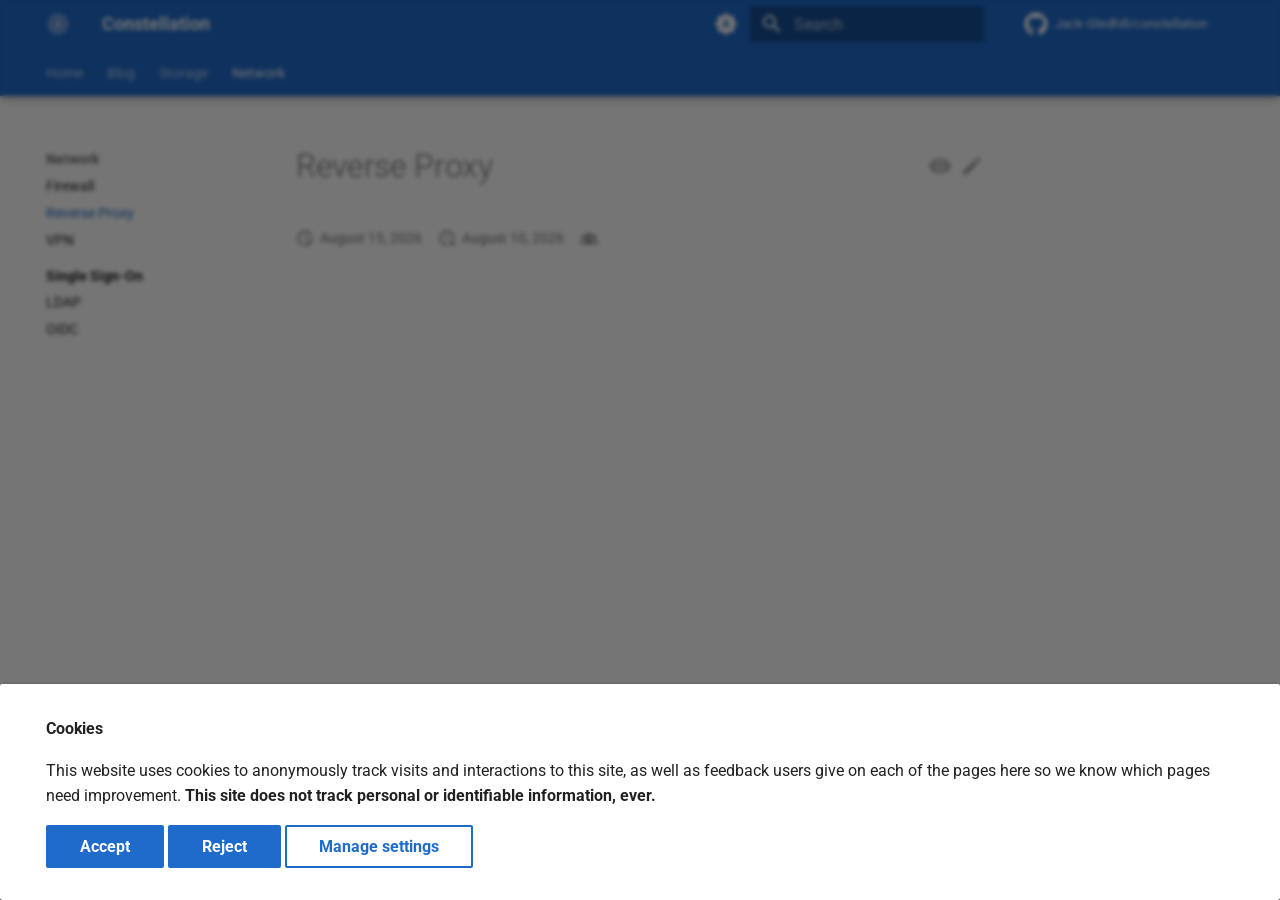
<file: network/reverse-proxy/index.html>
<!DOCTYPE html><html lang="en" class="no-js"><head>
    
      <meta charset="utf-8">
      <meta name="viewport" content="width=device-width,initial-scale=1">
      
        <meta name="description" content="Documentation and blog for my home production environment.">
      
      
        <meta name="author" content="Jack Gledhill">
      
      
        <link rel="canonical" href="https://starsystem.dev/network/reverse-proxy/">
      
      
        <link rel="prev" href="../firewall/">
      
      
        <link rel="next" href="../vpn/">
      
      
        
      
      
        <link rel="alternate" type="application/rss+xml" title="RSS feed" href="../../feed_rss_created.xml">
        <link rel="alternate" type="application/rss+xml" title="RSS feed of updated content" href="../../feed_rss_updated.xml">
      
      <link rel="icon" href="../../assets/favicon.png">
      <meta name="generator" content="mkdocs-1.6.1, mkdocs-material-9.7.7">
    
    
      
        <title>Reverse Proxy - Constellation</title>
      
    
    
      <link rel="stylesheet" href="../../assets/stylesheets/main.ec1eaa64.min.css">
      
        
        <link rel="stylesheet" href="../../assets/stylesheets/palette.ab4e12ef.min.css">
      
      

  
  
  
  
  <style>:root{--md-annotation-icon:url('data:image/svg+xml;charset=utf-8,%3Csvg%20xmlns%3D%22http%3A//www.w3.org/2000/svg%22%20viewBox%3D%220%200%2024%2024%22%3E%3Cpath%20d%3D%22M13%209h-2V7h2m0%2010h-2v-6h2m-1-9A10%2010%200%200%200%202%2012a10%2010%200%200%200%2010%2010%2010%2010%200%200%200%2010-10A10%2010%200%200%200%2012%202%22/%3E%3C/svg%3E');}</style>


    
    
      
    
    
      
        
        
        
        <link rel="stylesheet" href="../../assets/external/fonts.googleapis.com/css.49ea35f2.css">
        <style>:root{--md-text-font:"Roboto";--md-code-font:"Roboto Mono"}</style>
      
    
    
      <link rel="stylesheet" href="../../assets/css/theme.css">
    
    <script>__md_scope=new URL("../..",location),__md_hash=e=>[...e].reduce(((e,_)=>(e<<5)-e+_.charCodeAt(0)),0),__md_get=(e,_=localStorage,t=__md_scope)=>JSON.parse(_.getItem(t.pathname+"."+e)),__md_set=(e,_,t=localStorage,a=__md_scope)=>{try{t.setItem(a.pathname+"."+e,JSON.stringify(_))}catch(e){}}</script>
    
      
  


  
  

<script id="__analytics">function __md_analytics(){function e(){dataLayer.push(arguments)}window.dataLayer=window.dataLayer||[],e("js",new Date),e("config","G-ZGE895CJE3"),document.addEventListener("DOMContentLoaded",(function(){document.forms.search&&document.forms.search.query.addEventListener("blur",(function(){this.value&&e("event","search",{search_term:this.value})}));document$.subscribe((function(){var t=document.forms.feedback;if(void 0!==t)for(var a of t.querySelectorAll("[type=submit]"))a.addEventListener("click",(function(a){a.preventDefault();var n=document.location.pathname,d=this.getAttribute("data-md-value");e("event","feedback",{page:n,data:d}),t.firstElementChild.disabled=!0;var r=t.querySelector(".md-feedback__note [data-md-value='"+d+"']");r&&(r.hidden=!1)})),t.hidden=!1})),location$.subscribe((function(t){e("config","G-ZGE895CJE3",{page_path:t.pathname})}))}));var t=document.createElement("script");t.async=!0,t.src="https://www.googletagmanager.com/gtag/js?id=G-ZGE895CJE3",document.getElementById("__analytics").insertAdjacentElement("afterEnd",t)}</script>
  
    <script>if("undefined"!=typeof __md_analytics){var consent=__md_get("__consent");consent&&consent.analytics&&__md_analytics()}</script>
  

    
    
  
<meta property="og:type" content="website">
<meta property="og:title" content="Reverse Proxy - Constellation">
<meta property="og:description" content="Documentation and blog for my home production environment.">
<meta property="og:image" content="https://starsystem.dev/assets/images/social/network/reverse-proxy.png">
<meta property="og:image:type" content="image/png">
<meta property="og:image:width" content="1200">
<meta property="og:image:height" content="630">
<meta property="og:url" content="https://starsystem.dev/network/reverse-proxy/">
<meta property="twitter:card" content="summary_large_image">
<meta property="twitter:title" content="Reverse Proxy - Constellation">
<meta property="twitter:description" content="Documentation and blog for my home production environment.">
<meta property="twitter:image" content="https://starsystem.dev/assets/images/social/network/reverse-proxy.png">
<link href="../../assets/stylesheets/glightbox.min.css" rel="stylesheet"><script src="../../assets/javascripts/glightbox.min.js"></script><style id="glightbox-style">
            html.glightbox-open { overflow: initial; height: 100%; }
            .gslide-title { margin-top: 0px; user-select: text; }
            .gslide-desc { color: #666; user-select: text; }
            .gslide-image img { background: none; }
            .glightbox-clean .gslide-media { -webkit-box-shadow: none; box-shadow: none; }
            .gscrollbar-fixer { padding-right: 15px; }
            .gdesc-inner { font-size: 0.75rem; }
            body[data-md-color-scheme="slate"] .gdesc-inner { background: var(--md-default-bg-color); }
            body[data-md-color-scheme="slate"] .gslide-title { color: var(--md-default-fg-color); }
            body[data-md-color-scheme="slate"] .gslide-desc { color: var(--md-default-fg-color); }
        </style></head>
  
  
    
    
      
    
    
    
    
    <body dir="ltr" data-md-color-scheme="default" data-md-color-primary="indigo" data-md-color-accent="indigo">
  
    
    <input class="md-toggle" data-md-toggle="drawer" type="checkbox" id="__drawer" autocomplete="off">
    <input class="md-toggle" data-md-toggle="search" type="checkbox" id="__search" autocomplete="off">
    <label class="md-overlay" for="__drawer"></label>
    <div data-md-component="skip">
      
    </div>
    <div data-md-component="announce">
      
    </div>
    
    
      

  

<header class="md-header md-header--shadow md-header--lifted" data-md-component="header">
  <nav class="md-header__inner md-grid" aria-label="Header">
    <a href="https://starsystem.dev" title="Constellation" class="md-header__button md-logo" aria-label="Constellation" data-md-component="logo">
      
  
  <svg xmlns="http://www.w3.org/2000/svg" xmlns:xlink="http://www.w3.org/1999/xlink" width="1000" zoomAndPan="magnify" viewBox="0 0 750 749.999995" height="1000" preserveAspectRatio="xMidYMid meet" version="1.0"><defs><filter x="0%" y="0%" width="100%" height="100%" id="81d60b8262"><feColorMatrix values="0 0 0 0 1 0 0 0 0 1 0 0 0 0 1 0 0 0 1 0" color-interpolation-filters="sRGB"></feColorMatrix></filter><mask id="ddfc9b5a84"><g filter="url(#81d60b8262)"><rect x="-75" width="900" fill="#000000" y="-74.999999" height="899.999994" fill-opacity="0.3"></rect></g></mask><clipPath id="696574be81"><path d="M 21 20.507812 L 729 20.507812 L 729 728 L 21 728 Z M 21 20.507812 " clip-rule="nonzero"></path></clipPath><clipPath id="d9eb469b21"><path d="M 436.523438 38.671875 C 477.253906 64.273438 521.976562 82.882812 568.84375 93.726562 L 569.5 93.878906 C 612.5625 103.84375 646.207031 137.425781 656.25 180.46875 C 667.113281 227.03125 685.492188 271.515625 710.660156 312.171875 L 710.742188 312.304688 C 734.09375 350.027344 734.195312 397.691406 711.003906 435.511719 L 710.398438 436.496094 C 685.398438 477.265625 667.117188 521.789062 656.25 568.359375 C 646.207031 611.402344 612.5625 644.984375 569.5 654.949219 L 568.84375 655.101562 C 521.976562 665.945312 477.253906 684.554688 436.523438 710.15625 C 398.914062 733.796875 351.085938 733.796875 313.476562 710.15625 C 272.746094 684.554688 228.023438 665.945312 181.15625 655.101562 L 180.5 654.949219 C 137.4375 644.984375 103.792969 611.402344 93.75 568.359375 C 82.882812 521.789062 64.601562 477.265625 39.601562 436.496094 L 38.996094 435.511719 C 15.804688 397.691406 15.90625 350.027344 39.257812 312.304688 L 39.339844 312.171875 C 64.507812 271.515625 82.886719 227.03125 93.75 180.46875 C 103.792969 137.425781 137.4375 103.84375 180.5 93.878906 L 181.15625 93.726562 C 228.023438 82.882812 272.746094 64.273438 313.476562 38.671875 C 351.085938 15.03125 398.914062 15.03125 436.523438 38.671875 Z M 436.523438 38.671875 " clip-rule="nonzero"></path></clipPath><clipPath id="cf80fa92c6"><path d="M 0 0.507812 L 708 0.507812 L 708 708 L 0 708 Z M 0 0.507812 " clip-rule="nonzero"></path></clipPath><clipPath id="7ee6812b1a"><path d="M 415.523438 18.671875 C 456.253906 44.273438 500.976562 62.882812 547.84375 73.726562 L 548.5 73.878906 C 591.5625 83.84375 625.207031 117.425781 635.25 160.46875 C 646.113281 207.03125 664.492188 251.515625 689.660156 292.171875 L 689.742188 292.304688 C 713.09375 330.027344 713.195312 377.691406 690.003906 415.511719 L 689.398438 416.496094 C 664.398438 457.265625 646.117188 501.789062 635.25 548.359375 C 625.207031 591.402344 591.5625 624.984375 548.5 634.949219 L 547.84375 635.101562 C 500.976562 645.945312 456.253906 664.554688 415.523438 690.15625 C 377.914062 713.796875 330.085938 713.796875 292.476562 690.15625 C 251.746094 664.554688 207.023438 645.945312 160.15625 635.101562 L 159.5 634.949219 C 116.4375 624.984375 82.792969 591.402344 72.75 548.359375 C 61.882812 501.789062 43.601562 457.265625 18.601562 416.496094 L 17.996094 415.511719 C -5.195312 377.691406 -5.09375 330.027344 18.257812 292.304688 L 18.339844 292.171875 C 43.507812 251.515625 61.886719 207.03125 72.75 160.46875 C 82.792969 117.425781 116.4375 83.84375 159.5 73.878906 L 160.15625 73.726562 C 207.023438 62.882812 251.746094 44.273438 292.476562 18.671875 C 330.085938 -4.96875 377.914062 -4.96875 415.523438 18.671875 Z M 415.523438 18.671875 " clip-rule="nonzero"></path></clipPath><clipPath id="2275a92b81"><rect x="0" width="708" y="0" height="708"></rect></clipPath><clipPath id="bfd4be1afa"><rect x="0" width="750" y="0" height="750"></rect></clipPath><mask id="69aca2062e"><g filter="url(#81d60b8262)"><rect x="-75" width="900" fill="#000000" y="-74.999999" height="899.999994" fill-opacity="0.5"></rect></g></mask><clipPath id="65fd2644c5"><path d="M 0.320312 0.480469 L 235.519531 0.480469 L 235.519531 233.28125 L 0.320312 233.28125 Z M 0.320312 0.480469 " clip-rule="nonzero"></path></clipPath><clipPath id="9aa8c6e4af"><rect x="0" width="236" y="0" height="234"></rect></clipPath><mask id="2b1c20bc20"><g filter="url(#81d60b8262)"><rect x="-75" width="900" fill="#000000" y="-74.999999" height="899.999994" fill-opacity="0.5"></rect></g></mask><clipPath id="ac3a4734d3"><path d="M 0.960938 0.960938 L 236.160156 0.960938 L 236.160156 233.761719 L 0.960938 233.761719 Z M 0.960938 0.960938 " clip-rule="nonzero"></path></clipPath><clipPath id="776acd74a7"><rect x="0" width="237" y="0" height="234"></rect></clipPath><mask id="c16e660445"><g filter="url(#81d60b8262)"><rect x="-75" width="900" fill="#000000" y="-74.999999" height="899.999994" fill-opacity="0.5"></rect></g></mask><clipPath id="79397e9c5b"><path d="M 0.320312 0.71875 L 235.519531 0.71875 L 235.519531 233.519531 L 0.320312 233.519531 Z M 0.320312 0.71875 " clip-rule="nonzero"></path></clipPath><clipPath id="2352d7ce63"><rect x="0" width="236" y="0" height="234"></rect></clipPath><mask id="fb6cefbb58"><g filter="url(#81d60b8262)"><rect x="-75" width="900" fill="#000000" y="-74.999999" height="899.999994" fill-opacity="0.5"></rect></g></mask><clipPath id="f1fc9e099b"><path d="M 0.960938 0.238281 L 236.160156 0.238281 L 236.160156 233.039062 L 0.960938 233.039062 Z M 0.960938 0.238281 " clip-rule="nonzero"></path></clipPath><clipPath id="ad6e2cdb46"><rect x="0" width="237" y="0" height="234"></rect></clipPath><mask id="176fafc991"><g filter="url(#81d60b8262)"><rect x="-75" width="900" fill="#000000" y="-74.999999" height="899.999994" fill-opacity="0.5"></rect></g></mask><clipPath id="ba63ed13dc"><path d="M 0.71875 0.800781 L 61.921875 0.800781 L 61.921875 212.71875 L 0.71875 212.71875 Z M 0.71875 0.800781 " clip-rule="nonzero"></path></clipPath><clipPath id="fd96fab2f6"><rect x="0" width="62" y="0" height="213"></rect></clipPath><mask id="67a87154d9"><g filter="url(#81d60b8262)"><rect x="-75" width="900" fill="#000000" y="-74.999999" height="899.999994" fill-opacity="0.5"></rect></g></mask><clipPath id="de0053d374"><path d="M 0.078125 0.121094 L 213.199219 0.121094 L 213.199219 59.398438 L 0.078125 59.398438 Z M 0.078125 0.121094 " clip-rule="nonzero"></path></clipPath><clipPath id="8d43a7fa7f"><rect x="0" width="214" y="0" height="60"></rect></clipPath><mask id="ddca6d0673"><g filter="url(#81d60b8262)"><rect x="-75" width="900" fill="#000000" y="-74.999999" height="899.999994" fill-opacity="0.5"></rect></g></mask><clipPath id="5dadbb8d5a"><path d="M 0.0390625 0.121094 L 217.71875 0.121094 L 217.71875 59.398438 L 0.0390625 59.398438 Z M 0.0390625 0.121094 " clip-rule="nonzero"></path></clipPath><clipPath id="f82eb71687"><rect x="0" width="218" y="0" height="60"></rect></clipPath><mask id="345435dc31"><g filter="url(#81d60b8262)"><rect x="-75" width="900" fill="#000000" y="-74.999999" height="899.999994" fill-opacity="0.5"></rect></g></mask><clipPath id="bcc95cfa79"><path d="M 0.640625 0.800781 L 57.039062 0.800781 L 57.039062 212.960938 L 0.640625 212.960938 Z M 0.640625 0.800781 " clip-rule="nonzero"></path></clipPath><clipPath id="f2c3db9398"><rect x="0" width="58" y="0" height="213"></rect></clipPath><mask id="e3e27e9219"><g filter="url(#81d60b8262)"><rect x="-75" width="900" fill="#000000" y="-74.999999" height="899.999994" fill-opacity="0.5"></rect></g></mask><clipPath id="97d38d4ba7"><path d="M 0.71875 0.0390625 L 61.921875 0.0390625 L 61.921875 212.199219 L 0.71875 212.199219 Z M 0.71875 0.0390625 " clip-rule="nonzero"></path></clipPath><clipPath id="d4eecbbffa"><rect x="0" width="62" y="0" height="213"></rect></clipPath><mask id="56834789b6"><g filter="url(#81d60b8262)"><rect x="-75" width="900" fill="#000000" y="-74.999999" height="899.999994" fill-opacity="0.5"></rect></g></mask><clipPath id="3e9a04c096"><path d="M 0.078125 0.601562 L 213.199219 0.601562 L 213.199219 59.878906 L 0.078125 59.878906 Z M 0.078125 0.601562 " clip-rule="nonzero"></path></clipPath><clipPath id="1f572222a3"><rect x="0" width="214" y="0" height="60"></rect></clipPath><mask id="7ee0ccd4a6"><g filter="url(#81d60b8262)"><rect x="-75" width="900" fill="#000000" y="-74.999999" height="899.999994" fill-opacity="0.5"></rect></g></mask><clipPath id="54e0ff7782"><path d="M 0.800781 0.601562 L 219.679688 0.601562 L 219.679688 58.199219 L 0.800781 58.199219 Z M 0.800781 0.601562 " clip-rule="nonzero"></path></clipPath><clipPath id="770d76c175"><rect x="0" width="220" y="0" height="59"></rect></clipPath><mask id="0eb728d16f"><g filter="url(#81d60b8262)"><rect x="-75" width="900" fill="#000000" y="-74.999999" height="899.999994" fill-opacity="0.5"></rect></g></mask><clipPath id="6d02184eb8"><path d="M 0.640625 0.921875 L 57.039062 0.921875 L 57.039062 215.960938 L 0.640625 215.960938 Z M 0.640625 0.921875 " clip-rule="nonzero"></path></clipPath><clipPath id="b85d9e31a9"><rect x="0" width="58" y="0" height="216"></rect></clipPath><clipPath id="56629a6e94"><path d="M 336.34375 586 L 413.65625 586 L 413.65625 667.699219 L 336.34375 667.699219 Z M 336.34375 586 " clip-rule="nonzero"></path></clipPath><clipPath id="4aa5836ede"><path d="M 379.53125 588.980469 L 384.914062 601.222656 C 387.839844 607.875 393.011719 613.285156 399.527344 616.511719 L 410.3125 621.851562 C 412.210938 622.789062 413.410156 624.722656 413.410156 626.84375 C 413.410156 628.960938 412.210938 630.894531 410.3125 631.832031 L 399.527344 637.175781 C 393.011719 640.398438 387.839844 645.8125 384.914062 652.464844 L 379.53125 664.703125 C 378.738281 666.5 376.960938 667.660156 375 667.660156 C 373.039062 667.660156 371.261719 666.5 370.46875 664.703125 L 365.085938 652.464844 C 362.160156 645.8125 356.988281 640.398438 350.472656 637.175781 L 339.6875 631.832031 C 337.789062 630.894531 336.589844 628.960938 336.589844 626.84375 C 336.589844 624.722656 337.789062 622.789062 339.6875 621.851562 L 350.472656 616.511719 C 356.988281 613.285156 362.160156 607.875 365.085938 601.222656 L 370.46875 588.980469 C 371.261719 587.183594 373.039062 586.027344 375 586.027344 C 376.960938 586.027344 378.738281 587.183594 379.53125 588.980469 Z M 379.53125 588.980469 " clip-rule="nonzero"></path></clipPath><clipPath id="e857509c53"><path d="M 0.480469 0 L 77.519531 0 L 77.519531 81.679688 L 0.480469 81.679688 Z M 0.480469 0 " clip-rule="nonzero"></path></clipPath><clipPath id="1bf47f6f56"><path d="M 43.53125 2.980469 L 48.914062 15.222656 C 51.839844 21.875 57.011719 27.285156 63.527344 30.511719 L 74.3125 35.851562 C 76.210938 36.789062 77.410156 38.722656 77.410156 40.84375 C 77.410156 42.960938 76.210938 44.894531 74.3125 45.832031 L 63.527344 51.175781 C 57.011719 54.398438 51.839844 59.8125 48.914062 66.464844 L 43.53125 78.703125 C 42.738281 80.5 40.960938 81.660156 39 81.660156 C 37.039062 81.660156 35.261719 80.5 34.46875 78.703125 L 29.085938 66.464844 C 26.160156 59.8125 20.988281 54.398438 14.472656 51.175781 L 3.6875 45.832031 C 1.789062 44.894531 0.589844 42.960938 0.589844 40.84375 C 0.589844 38.722656 1.789062 36.789062 3.6875 35.851562 L 14.472656 30.511719 C 20.988281 27.285156 26.160156 21.875 29.085938 15.222656 L 34.46875 2.980469 C 35.261719 1.183594 37.039062 0.0273438 39 0.0273438 C 40.960938 0.0273438 42.738281 1.183594 43.53125 2.980469 Z M 43.53125 2.980469 " clip-rule="nonzero"></path></clipPath><clipPath id="16cdc9644a"><rect x="0" width="78" y="0" height="82"></rect></clipPath><clipPath id="4d9cd6aebd"><path d="M 81.738281 334 L 159 334 L 159 415.859375 L 81.738281 415.859375 Z M 81.738281 334 " clip-rule="nonzero"></path></clipPath><clipPath id="acf9412693"><path d="M 124.925781 337.140625 L 130.308594 349.378906 C 133.234375 356.03125 138.40625 361.441406 144.921875 364.667969 L 155.707031 370.007812 C 157.605469 370.949219 158.804688 372.882812 158.804688 375 C 158.804688 377.117188 157.605469 379.050781 155.707031 379.992188 L 144.921875 385.332031 C 138.40625 388.558594 133.234375 393.96875 130.308594 400.621094 L 124.925781 412.859375 C 124.132812 414.65625 122.355469 415.816406 120.394531 415.816406 C 118.433594 415.816406 116.65625 414.65625 115.863281 412.859375 L 110.480469 400.621094 C 107.554688 393.96875 102.382812 388.558594 95.867188 385.332031 L 85.082031 379.992188 C 83.183594 379.050781 81.984375 377.117188 81.984375 375 C 81.984375 372.882812 83.183594 370.949219 85.082031 370.007812 L 95.867188 364.667969 C 102.382812 361.441406 107.554688 356.03125 110.480469 349.378906 L 115.863281 337.140625 C 116.65625 335.34375 118.433594 334.183594 120.394531 334.183594 C 122.355469 334.183594 124.132812 335.34375 124.925781 337.140625 Z M 124.925781 337.140625 " clip-rule="nonzero"></path></clipPath><clipPath id="82efa2fa5e"><path d="M 0.839844 0.078125 L 77.878906 0.078125 L 77.878906 81.859375 L 0.839844 81.859375 Z M 0.839844 0.078125 " clip-rule="nonzero"></path></clipPath><clipPath id="6f337797da"><path d="M 43.925781 3.140625 L 49.308594 15.378906 C 52.234375 22.03125 57.40625 27.441406 63.921875 30.667969 L 74.707031 36.007812 C 76.605469 36.949219 77.804688 38.882812 77.804688 41 C 77.804688 43.117188 76.605469 45.050781 74.707031 45.992188 L 63.921875 51.332031 C 57.40625 54.558594 52.234375 59.96875 49.308594 66.621094 L 43.925781 78.859375 C 43.132812 80.65625 41.355469 81.816406 39.394531 81.816406 C 37.433594 81.816406 35.65625 80.65625 34.863281 78.859375 L 29.480469 66.621094 C 26.554688 59.96875 21.382812 54.558594 14.867188 51.332031 L 4.082031 45.992188 C 2.183594 45.050781 0.984375 43.117188 0.984375 41 C 0.984375 38.882812 2.183594 36.949219 4.082031 36.007812 L 14.867188 30.667969 C 21.382812 27.441406 26.554688 22.03125 29.480469 15.378906 L 34.863281 3.140625 C 35.65625 1.34375 37.433594 0.183594 39.394531 0.183594 C 41.355469 0.183594 43.132812 1.34375 43.925781 3.140625 Z M 43.925781 3.140625 " clip-rule="nonzero"></path></clipPath><clipPath id="fe0c50b772"><rect x="0" width="78" y="0" height="82"></rect></clipPath><clipPath id="9316088eac"><path d="M 336.34375 82.09375 L 413.65625 82.09375 L 413.65625 164 L 336.34375 164 Z M 336.34375 82.09375 " clip-rule="nonzero"></path></clipPath><clipPath id="6726442756"><path d="M 379.53125 85.296875 L 384.914062 97.535156 C 387.839844 104.1875 393.011719 109.601562 399.527344 112.824219 L 410.3125 118.167969 C 412.210938 119.105469 413.410156 121.039062 413.410156 123.15625 C 413.410156 125.277344 412.210938 127.210938 410.3125 128.148438 L 399.527344 133.488281 C 393.011719 136.714844 387.839844 142.125 384.914062 148.777344 L 379.53125 161.019531 C 378.738281 162.816406 376.960938 163.972656 375 163.972656 C 373.039062 163.972656 371.261719 162.816406 370.46875 161.019531 L 365.085938 148.777344 C 362.160156 142.125 356.988281 136.714844 350.472656 133.488281 L 339.6875 128.148438 C 337.789062 127.210938 336.589844 125.277344 336.589844 123.15625 C 336.589844 121.039062 337.789062 119.105469 339.6875 118.167969 L 350.472656 112.824219 C 356.988281 109.601562 362.160156 104.1875 365.085938 97.535156 L 370.46875 85.296875 C 371.261719 83.5 373.039062 82.339844 375 82.339844 C 376.960938 82.339844 378.738281 83.5 379.53125 85.296875 Z M 379.53125 85.296875 " clip-rule="nonzero"></path></clipPath><clipPath id="b825e2047e"><path d="M 0.480469 0.320312 L 77.519531 0.320312 L 77.519531 82 L 0.480469 82 Z M 0.480469 0.320312 " clip-rule="nonzero"></path></clipPath><clipPath id="5374942d47"><path d="M 43.53125 3.296875 L 48.914062 15.535156 C 51.839844 22.1875 57.011719 27.601562 63.527344 30.824219 L 74.3125 36.167969 C 76.210938 37.105469 77.410156 39.039062 77.410156 41.15625 C 77.410156 43.277344 76.210938 45.210938 74.3125 46.148438 L 63.527344 51.488281 C 57.011719 54.714844 51.839844 60.125 48.914062 66.777344 L 43.53125 79.019531 C 42.738281 80.816406 40.960938 81.972656 39 81.972656 C 37.039062 81.972656 35.261719 80.816406 34.46875 79.019531 L 29.085938 66.777344 C 26.160156 60.125 20.988281 54.714844 14.472656 51.488281 L 3.6875 46.148438 C 1.789062 45.210938 0.589844 43.277344 0.589844 41.15625 C 0.589844 39.039062 1.789062 37.105469 3.6875 36.167969 L 14.472656 30.824219 C 20.988281 27.601562 26.160156 22.1875 29.085938 15.535156 L 34.46875 3.296875 C 35.261719 1.5 37.039062 0.339844 39 0.339844 C 40.960938 0.339844 42.738281 1.5 43.53125 3.296875 Z M 43.53125 3.296875 " clip-rule="nonzero"></path></clipPath><clipPath id="282f93daea"><rect x="0" width="78" y="0" height="82"></rect></clipPath><clipPath id="55cb233524"><path d="M 591 334 L 668.261719 334 L 668.261719 415.859375 L 591 415.859375 Z M 591 334 " clip-rule="nonzero"></path></clipPath><clipPath id="0371b2f4ec"><path d="M 634.136719 337.140625 L 639.519531 349.378906 C 642.445312 356.03125 647.617188 361.441406 654.132812 364.667969 L 664.917969 370.007812 C 666.816406 370.949219 668.015625 372.882812 668.015625 375 C 668.015625 377.117188 666.816406 379.050781 664.917969 379.992188 L 654.132812 385.332031 C 647.617188 388.558594 642.445312 393.96875 639.519531 400.621094 L 634.136719 412.859375 C 633.34375 414.65625 631.566406 415.816406 629.605469 415.816406 C 627.644531 415.816406 625.867188 414.65625 625.074219 412.859375 L 619.691406 400.621094 C 616.765625 393.96875 611.59375 388.558594 605.078125 385.332031 L 594.292969 379.992188 C 592.394531 379.050781 591.195312 377.117188 591.195312 375 C 591.195312 372.882812 592.394531 370.949219 594.292969 370.007812 L 605.078125 364.667969 C 611.59375 361.441406 616.765625 356.03125 619.691406 349.378906 L 625.074219 337.140625 C 625.867188 335.34375 627.644531 334.183594 629.605469 334.183594 C 631.566406 334.183594 633.34375 335.34375 634.136719 337.140625 Z M 634.136719 337.140625 " clip-rule="nonzero"></path></clipPath><clipPath id="56f8499b06"><path d="M 0.121094 0.078125 L 77.160156 0.078125 L 77.160156 81.859375 L 0.121094 81.859375 Z M 0.121094 0.078125 " clip-rule="nonzero"></path></clipPath><clipPath id="49d4812043"><path d="M 43.136719 3.140625 L 48.519531 15.378906 C 51.445312 22.03125 56.617188 27.441406 63.132812 30.667969 L 73.917969 36.007812 C 75.816406 36.949219 77.015625 38.882812 77.015625 41 C 77.015625 43.117188 75.816406 45.050781 73.917969 45.992188 L 63.132812 51.332031 C 56.617188 54.558594 51.445312 59.96875 48.519531 66.621094 L 43.136719 78.859375 C 42.34375 80.65625 40.566406 81.816406 38.605469 81.816406 C 36.644531 81.816406 34.867188 80.65625 34.074219 78.859375 L 28.691406 66.621094 C 25.765625 59.96875 20.59375 54.558594 14.078125 51.332031 L 3.292969 45.992188 C 1.394531 45.050781 0.195312 43.117188 0.195312 41 C 0.195312 38.882812 1.394531 36.949219 3.292969 36.007812 L 14.078125 30.667969 C 20.59375 27.441406 25.765625 22.03125 28.691406 15.378906 L 34.074219 3.140625 C 34.867188 1.34375 36.644531 0.183594 38.605469 0.183594 C 40.566406 0.183594 42.34375 1.34375 43.136719 3.140625 Z M 43.136719 3.140625 " clip-rule="nonzero"></path></clipPath><clipPath id="83cbacca69"><rect x="0" width="78" y="0" height="82"></rect></clipPath><clipPath id="3cd134f18e"><path d="M 556 144.734375 L 612.382812 144.734375 L 612.382812 198.609375 L 556 198.609375 Z M 556 144.734375 " clip-rule="nonzero"></path></clipPath><clipPath id="767054a503"><path d="M 585.570312 146.007812 L 589.421875 160.367188 C 590.21875 163.328125 592.96875 165.328125 596.027344 165.171875 L 610.839844 164.414062 C 611.472656 164.378906 612.050781 164.777344 612.246094 165.382812 C 612.441406 165.984375 612.203125 166.644531 611.671875 166.988281 L 599.179688 175.042969 C 596.609375 176.699219 595.558594 179.933594 596.660156 182.785156 L 602.039062 196.699219 C 602.269531 197.289062 602.070312 197.964844 601.558594 198.335938 C 601.042969 198.710938 600.34375 198.695312 599.847656 198.296875 L 588.292969 188.957031 C 585.910156 187.035156 582.507812 187.035156 580.128906 188.957031 L 568.574219 198.296875 C 568.078125 198.695312 567.378906 198.710938 566.863281 198.335938 C 566.351562 197.964844 566.152344 197.289062 566.382812 196.699219 L 571.761719 182.785156 C 572.863281 179.933594 571.808594 176.699219 569.242188 175.042969 L 556.75 166.988281 C 556.21875 166.644531 555.980469 165.984375 556.175781 165.382812 C 556.371094 164.777344 556.949219 164.378906 557.582031 164.414062 L 572.394531 165.171875 C 575.453125 165.328125 578.203125 163.328125 578.996094 160.367188 L 582.851562 146.007812 C 583.015625 145.390625 583.574219 144.964844 584.210938 144.964844 C 584.847656 144.964844 585.40625 145.390625 585.570312 146.007812 Z M 585.570312 146.007812 " clip-rule="nonzero"></path></clipPath><clipPath id="5ed16e75ac"><path d="M 0 0.960938 L 56.382812 0.960938 L 56.382812 54.609375 L 0 54.609375 Z M 0 0.960938 " clip-rule="nonzero"></path></clipPath><clipPath id="d385835cd0"><path d="M 29.570312 2.007812 L 33.421875 16.367188 C 34.21875 19.328125 36.96875 21.328125 40.027344 21.171875 L 54.839844 20.414062 C 55.472656 20.378906 56.050781 20.777344 56.246094 21.382812 C 56.441406 21.984375 56.203125 22.644531 55.671875 22.988281 L 43.179688 31.042969 C 40.609375 32.699219 39.558594 35.933594 40.660156 38.785156 L 46.039062 52.699219 C 46.269531 53.289062 46.070312 53.964844 45.558594 54.335938 C 45.042969 54.710938 44.34375 54.695312 43.847656 54.296875 L 32.292969 44.957031 C 29.910156 43.035156 26.507812 43.035156 24.128906 44.957031 L 12.574219 54.296875 C 12.078125 54.695312 11.378906 54.710938 10.863281 54.335938 C 10.351562 53.964844 10.152344 53.289062 10.382812 52.699219 L 15.761719 38.785156 C 16.863281 35.933594 15.808594 32.699219 13.242188 31.042969 L 0.75 22.988281 C 0.21875 22.644531 -0.0195312 21.984375 0.175781 21.382812 C 0.371094 20.777344 0.949219 20.378906 1.582031 20.414062 L 16.394531 21.171875 C 19.453125 21.328125 22.203125 19.328125 22.996094 16.367188 L 26.851562 2.007812 C 27.015625 1.390625 27.574219 0.964844 28.210938 0.964844 C 28.847656 0.964844 29.40625 1.390625 29.570312 2.007812 Z M 29.570312 2.007812 " clip-rule="nonzero"></path></clipPath><clipPath id="c1d27fbaa3"><rect x="0" width="57" y="0" height="55"></rect></clipPath><clipPath id="d17dd91c98"><path d="M 556 552.101562 L 612.382812 552.101562 L 612.382812 605.976562 L 556 605.976562 Z M 556 552.101562 " clip-rule="nonzero"></path></clipPath><clipPath id="d5b7ddad3d"><path d="M 585.570312 553.375 L 589.421875 567.738281 C 590.21875 570.695312 592.96875 572.695312 596.027344 572.539062 L 610.839844 571.78125 C 611.472656 571.75 612.050781 572.148438 612.246094 572.75 C 612.441406 573.355469 612.203125 574.015625 611.671875 574.359375 L 599.179688 582.414062 C 596.609375 584.070312 595.558594 587.304688 596.660156 590.15625 L 602.039062 604.066406 C 602.269531 604.660156 602.070312 605.332031 601.558594 605.707031 C 601.042969 606.082031 600.34375 606.0625 599.847656 605.664062 L 588.292969 596.328125 C 585.910156 594.402344 582.507812 594.402344 580.128906 596.328125 L 568.574219 605.664062 C 568.078125 606.0625 567.378906 606.082031 566.863281 605.707031 C 566.351562 605.332031 566.152344 604.660156 566.382812 604.066406 L 571.761719 590.15625 C 572.863281 587.304688 571.808594 584.070312 569.242188 582.414062 L 556.75 574.359375 C 556.21875 574.015625 555.980469 573.355469 556.175781 572.75 C 556.371094 572.148438 556.949219 571.75 557.582031 571.78125 L 572.394531 572.539062 C 575.453125 572.695312 578.203125 570.695312 578.996094 567.738281 L 582.851562 553.375 C 583.015625 552.761719 583.574219 552.332031 584.210938 552.332031 C 584.847656 552.332031 585.40625 552.761719 585.570312 553.375 Z M 585.570312 553.375 " clip-rule="nonzero"></path></clipPath><clipPath id="00c27a7202"><path d="M 0 0.238281 L 56.382812 0.238281 L 56.382812 53.976562 L 0 53.976562 Z M 0 0.238281 " clip-rule="nonzero"></path></clipPath><clipPath id="252d39818a"><path d="M 29.570312 1.375 L 33.421875 15.738281 C 34.21875 18.695312 36.96875 20.695312 40.027344 20.539062 L 54.839844 19.78125 C 55.472656 19.75 56.050781 20.148438 56.246094 20.75 C 56.441406 21.355469 56.203125 22.015625 55.671875 22.359375 L 43.179688 30.414062 C 40.609375 32.070312 39.558594 35.304688 40.660156 38.15625 L 46.039062 52.066406 C 46.269531 52.660156 46.070312 53.332031 45.558594 53.707031 C 45.042969 54.082031 44.34375 54.0625 43.847656 53.664062 L 32.292969 44.328125 C 29.910156 42.402344 26.507812 42.402344 24.128906 44.328125 L 12.574219 53.664062 C 12.078125 54.0625 11.378906 54.082031 10.863281 53.707031 C 10.351562 53.332031 10.152344 52.660156 10.382812 52.066406 L 15.761719 38.15625 C 16.863281 35.304688 15.808594 32.070312 13.242188 30.414062 L 0.75 22.359375 C 0.21875 22.015625 -0.0195312 21.355469 0.175781 20.75 C 0.371094 20.148438 0.949219 19.75 1.582031 19.78125 L 16.394531 20.539062 C 19.453125 20.695312 22.203125 18.695312 22.996094 15.738281 L 26.851562 1.375 C 27.015625 0.761719 27.574219 0.332031 28.210938 0.332031 C 28.847656 0.332031 29.40625 0.761719 29.570312 1.375 Z M 29.570312 1.375 " clip-rule="nonzero"></path></clipPath><clipPath id="96450171ae"><rect x="0" width="57" y="0" height="54"></rect></clipPath><clipPath id="0779722241"><path d="M 142.042969 552.101562 L 198.527344 552.101562 L 198.527344 605.976562 L 142.042969 605.976562 Z M 142.042969 552.101562 " clip-rule="nonzero"></path></clipPath><clipPath id="211689df2d"><path d="M 171.714844 553.375 L 175.570312 567.738281 C 176.363281 570.695312 179.113281 572.695312 182.171875 572.539062 L 196.984375 571.78125 C 197.617188 571.75 198.195312 572.148438 198.390625 572.75 C 198.585938 573.355469 198.347656 574.015625 197.816406 574.359375 L 185.324219 582.414062 C 182.757812 584.070312 181.703125 587.304688 182.804688 590.15625 L 188.183594 604.066406 C 188.414062 604.660156 188.214844 605.332031 187.703125 605.707031 C 187.1875 606.082031 186.488281 606.0625 185.992188 605.664062 L 174.4375 596.328125 C 172.058594 594.402344 168.65625 594.402344 166.273438 596.328125 L 154.71875 605.664062 C 154.222656 606.0625 153.523438 606.082031 153.007812 605.707031 C 152.496094 605.332031 152.296875 604.660156 152.527344 604.066406 L 157.90625 590.15625 C 159.007812 587.304688 157.957031 584.070312 155.386719 582.414062 L 142.894531 574.359375 C 142.363281 574.015625 142.125 573.355469 142.320312 572.75 C 142.515625 572.148438 143.09375 571.75 143.726562 571.78125 L 158.539062 572.539062 C 161.597656 572.695312 164.347656 570.695312 165.140625 567.738281 L 168.996094 553.375 C 169.160156 552.761719 169.71875 552.332031 170.355469 552.332031 C 170.992188 552.332031 171.550781 552.761719 171.714844 553.375 Z M 171.714844 553.375 " clip-rule="nonzero"></path></clipPath><clipPath id="97dd1baf26"><path d="M 0.078125 0.238281 L 56.527344 0.238281 L 56.527344 53.976562 L 0.078125 53.976562 Z M 0.078125 0.238281 " clip-rule="nonzero"></path></clipPath><clipPath id="185830fa5b"><path d="M 29.714844 1.375 L 33.570312 15.738281 C 34.363281 18.695312 37.113281 20.695312 40.171875 20.539062 L 54.984375 19.78125 C 55.617188 19.75 56.195312 20.148438 56.390625 20.75 C 56.585938 21.355469 56.347656 22.015625 55.816406 22.359375 L 43.324219 30.414062 C 40.757812 32.070312 39.703125 35.304688 40.804688 38.15625 L 46.183594 52.066406 C 46.414062 52.660156 46.214844 53.332031 45.703125 53.707031 C 45.1875 54.082031 44.488281 54.0625 43.992188 53.664062 L 32.4375 44.328125 C 30.058594 42.402344 26.65625 42.402344 24.273438 44.328125 L 12.71875 53.664062 C 12.222656 54.0625 11.523438 54.082031 11.007812 53.707031 C 10.496094 53.332031 10.296875 52.660156 10.527344 52.066406 L 15.90625 38.15625 C 17.007812 35.304688 15.957031 32.070312 13.386719 30.414062 L 0.894531 22.359375 C 0.363281 22.015625 0.125 21.355469 0.320312 20.75 C 0.515625 20.148438 1.09375 19.75 1.726562 19.78125 L 16.539062 20.539062 C 19.597656 20.695312 22.347656 18.695312 23.140625 15.738281 L 26.996094 1.375 C 27.160156 0.761719 27.71875 0.332031 28.355469 0.332031 C 28.992188 0.332031 29.550781 0.761719 29.714844 1.375 Z M 29.714844 1.375 " clip-rule="nonzero"></path></clipPath><clipPath id="8f07db7dae"><rect x="0" width="57" y="0" height="54"></rect></clipPath><clipPath id="eabb777477"><path d="M 142.042969 144.734375 L 198.527344 144.734375 L 198.527344 198.609375 L 142.042969 198.609375 Z M 142.042969 144.734375 " clip-rule="nonzero"></path></clipPath><clipPath id="c44878c39b"><path d="M 171.714844 146.007812 L 175.570312 160.367188 C 176.363281 163.328125 179.113281 165.328125 182.171875 165.171875 L 196.984375 164.414062 C 197.617188 164.378906 198.195312 164.777344 198.390625 165.382812 C 198.585938 165.984375 198.347656 166.644531 197.816406 166.988281 L 185.324219 175.042969 C 182.757812 176.699219 181.703125 179.933594 182.804688 182.785156 L 188.183594 196.699219 C 188.414062 197.289062 188.214844 197.964844 187.703125 198.335938 C 187.1875 198.710938 186.488281 198.695312 185.992188 198.296875 L 174.4375 188.957031 C 172.058594 187.035156 168.65625 187.035156 166.273438 188.957031 L 154.71875 198.296875 C 154.222656 198.695312 153.523438 198.710938 153.007812 198.335938 C 152.496094 197.964844 152.296875 197.289062 152.527344 196.699219 L 157.90625 182.785156 C 159.007812 179.933594 157.957031 176.699219 155.386719 175.042969 L 142.894531 166.988281 C 142.363281 166.644531 142.125 165.984375 142.320312 165.382812 C 142.515625 164.777344 143.09375 164.378906 143.726562 164.414062 L 158.539062 165.171875 C 161.597656 165.328125 164.347656 163.328125 165.140625 160.367188 L 168.996094 146.007812 C 169.160156 145.390625 169.71875 144.964844 170.355469 144.964844 C 170.992188 144.964844 171.550781 145.390625 171.714844 146.007812 Z M 171.714844 146.007812 " clip-rule="nonzero"></path></clipPath><clipPath id="e067b36943"><path d="M 0.078125 0.960938 L 56.527344 0.960938 L 56.527344 54.609375 L 0.078125 54.609375 Z M 0.078125 0.960938 " clip-rule="nonzero"></path></clipPath><clipPath id="c2e44c0a20"><path d="M 29.714844 2.007812 L 33.570312 16.367188 C 34.363281 19.328125 37.113281 21.328125 40.171875 21.171875 L 54.984375 20.414062 C 55.617188 20.378906 56.195312 20.777344 56.390625 21.382812 C 56.585938 21.984375 56.347656 22.644531 55.816406 22.988281 L 43.324219 31.042969 C 40.757812 32.699219 39.703125 35.933594 40.804688 38.785156 L 46.183594 52.699219 C 46.414062 53.289062 46.214844 53.964844 45.703125 54.335938 C 45.1875 54.710938 44.488281 54.695312 43.992188 54.296875 L 32.4375 44.957031 C 30.058594 43.035156 26.65625 43.035156 24.273438 44.957031 L 12.71875 54.296875 C 12.222656 54.695312 11.523438 54.710938 11.007812 54.335938 C 10.496094 53.964844 10.296875 53.289062 10.527344 52.699219 L 15.90625 38.785156 C 17.007812 35.933594 15.957031 32.699219 13.386719 31.042969 L 0.894531 22.988281 C 0.363281 22.644531 0.125 21.984375 0.320312 21.382812 C 0.515625 20.777344 1.09375 20.378906 1.726562 20.414062 L 16.539062 21.171875 C 19.597656 21.328125 22.347656 19.328125 23.140625 16.367188 L 26.996094 2.007812 C 27.160156 1.390625 27.71875 0.964844 28.355469 0.964844 C 28.992188 0.964844 29.550781 1.390625 29.714844 2.007812 Z M 29.714844 2.007812 " clip-rule="nonzero"></path></clipPath><clipPath id="db6105a185"><rect x="0" width="57" y="0" height="55"></rect></clipPath><clipPath id="57370f0782"><path d="M 270.039062 275.3125 L 480 275.3125 L 480 476.363281 L 270.039062 476.363281 Z M 270.039062 275.3125 " clip-rule="nonzero"></path></clipPath><clipPath id="92b5754a5e"><path d="M 378.46875 278.476562 L 398.089844 338.984375 C 400.15625 345.367188 406.101562 349.6875 412.808594 349.6875 L 476.25 349.6875 C 477.835938 349.6875 479.242188 350.707031 479.730469 352.214844 C 480.222656 353.722656 479.6875 355.375 478.40625 356.308594 L 427.066406 393.691406 C 421.640625 397.640625 419.371094 404.632812 421.441406 411.015625 L 441.058594 471.523438 C 441.546875 473.03125 441.011719 474.679688 439.730469 475.609375 C 438.449219 476.539062 436.714844 476.535156 435.433594 475.605469 L 384.09375 438.222656 C 378.675781 434.277344 371.324219 434.277344 365.90625 438.222656 L 314.566406 475.605469 C 313.285156 476.535156 311.550781 476.539062 310.269531 475.609375 C 308.988281 474.679688 308.453125 473.03125 308.941406 471.523438 L 328.558594 411.015625 C 330.628906 404.632812 328.359375 397.640625 322.933594 393.691406 L 271.59375 356.308594 C 270.3125 355.375 269.777344 353.722656 270.269531 352.214844 C 270.757812 350.707031 272.164062 349.6875 273.75 349.6875 L 337.191406 349.6875 C 343.898438 349.6875 349.84375 345.367188 351.910156 338.984375 L 371.53125 278.476562 C 372.019531 276.972656 373.417969 275.953125 375 275.953125 C 376.582031 275.953125 377.980469 276.972656 378.46875 278.476562 Z M 378.46875 278.476562 " clip-rule="nonzero"></path></clipPath><clipPath id="d607689e67"><path d="M 0.0390625 0.761719 L 210 0.761719 L 210 201.363281 L 0.0390625 201.363281 Z M 0.0390625 0.761719 " clip-rule="nonzero"></path></clipPath><clipPath id="9f3c342324"><path d="M 108.46875 3.476562 L 128.089844 63.984375 C 130.15625 70.367188 136.101562 74.6875 142.808594 74.6875 L 206.25 74.6875 C 207.835938 74.6875 209.242188 75.707031 209.730469 77.214844 C 210.222656 78.722656 209.6875 80.375 208.40625 81.308594 L 157.066406 118.691406 C 151.640625 122.640625 149.371094 129.632812 151.441406 136.015625 L 171.058594 196.523438 C 171.546875 198.03125 171.011719 199.679688 169.730469 200.609375 C 168.449219 201.539062 166.714844 201.535156 165.433594 200.605469 L 114.09375 163.222656 C 108.675781 159.277344 101.324219 159.277344 95.90625 163.222656 L 44.566406 200.605469 C 43.285156 201.535156 41.550781 201.539062 40.269531 200.609375 C 38.988281 199.679688 38.453125 198.03125 38.941406 196.523438 L 58.558594 136.015625 C 60.628906 129.632812 58.359375 122.640625 52.933594 118.691406 L 1.59375 81.308594 C 0.3125 80.375 -0.222656 78.722656 0.269531 77.214844 C 0.757812 75.707031 2.164062 74.6875 3.75 74.6875 L 67.191406 74.6875 C 73.898438 74.6875 79.84375 70.367188 81.910156 63.984375 L 101.53125 3.476562 C 102.019531 1.972656 103.417969 0.953125 105 0.953125 C 106.582031 0.953125 107.980469 1.972656 108.46875 3.476562 Z M 108.46875 3.476562 " clip-rule="nonzero"></path></clipPath><clipPath id="381306fcaa"><rect x="0" width="210" y="0" height="202"></rect></clipPath></defs><g mask="url(#ddfc9b5a84)"><g transform="matrix(1, 0, 0, 1, 0, -0.000000000000042435)"><g clip-path="url(#bfd4be1afa)"><g clip-path="url(#696574be81)"><g clip-path="url(#d9eb469b21)"><g transform="matrix(1, 0, 0, 1, 21, 20)"><g clip-path="url(#2275a92b81)"><g clip-path="url(#cf80fa92c6)"><g clip-path="url(#7ee6812b1a)"><rect x="-294" width="1296" fill="#ffffff" y="-292.999998" height="1295.999991" fill-opacity="1"></rect></g></g></g></g></g></g></g></g></g><g mask="url(#69aca2062e)"><g transform="matrix(1, 0, 0, 1, 130, 132)"><g clip-path="url(#9aa8c6e4af)"><g clip-path="url(#65fd2644c5)"><path stroke-linecap="butt" transform="matrix(0.533216, -0.527429, 0.527429, 0.533216, 3.595738, 223.609572)" fill="none" stroke-linejoin="miter" d="M 0.00158967 6.001062 L 416.103307 5.999497 " stroke="#ffffff" stroke-width="12" stroke-opacity="1" stroke-miterlimit="4"></path></g></g></g></g><g mask="url(#2b1c20bc20)"><g transform="matrix(1, 0, 0, 1, 384, 132)"><g clip-path="url(#776acd74a7)"><g clip-path="url(#ac3a4734d3)"><path stroke-linecap="butt" transform="matrix(0.533216, 0.527429, -0.527429, 0.533216, 10.530101, 4.149755)" fill="none" stroke-linejoin="miter" d="M 0.000268021 5.997125 L 416.101986 5.99869 " stroke="#ffffff" stroke-width="12" stroke-opacity="1" stroke-miterlimit="4"></path></g></g></g></g><g mask="url(#c16e660445)"><g transform="matrix(1, 0, 0, 1, 130, 384)"><g clip-path="url(#2352d7ce63)"><g clip-path="url(#79397e9c5b)"><path stroke-linecap="butt" transform="matrix(0.533216, 0.527429, -0.527429, 0.533216, 9.924874, 3.991847)" fill="none" stroke-linejoin="miter" d="M 0.00159302 5.998923 L 416.103311 6.000489 " stroke="#ffffff" stroke-width="12" stroke-opacity="1" stroke-miterlimit="4"></path></g></g></g></g><g mask="url(#fb6cefbb58)"><g transform="matrix(1, 0, 0, 1, 384, 384)"><g clip-path="url(#ad6e2cdb46)"><g clip-path="url(#f1fc9e099b)"><path stroke-linecap="butt" transform="matrix(0.533216, -0.527429, 0.527429, 0.533216, 4.20098, 223.45165)" fill="none" stroke-linejoin="miter" d="M 0.00023671 6.002861 L 416.101954 6.001295 " stroke="#ffffff" stroke-width="12" stroke-opacity="1" stroke-miterlimit="4"></path></g></g></g></g><g mask="url(#176fafc991)"><g transform="matrix(1, 0, 0, 1, 114, 370)"><g clip-path="url(#fd96fab2f6)"><g clip-path="url(#ba63ed13dc)"><path stroke-linecap="butt" transform="matrix(0.181131, 0.727799, -0.727799, 0.181131, 10.757238, 5.287316)" fill="none" stroke-linejoin="miter" d="M 0.00121741 6.000054 L 275.827551 5.99985 " stroke="#ffffff" stroke-width="12" stroke-opacity="1" stroke-miterlimit="4"></path></g></g></g></g><g mask="url(#67a87154d9)"><g transform="matrix(1, 0, 0, 1, 166, 573)"><g clip-path="url(#8d43a7fa7f)"><g clip-path="url(#de0053d374)"><path stroke-linecap="butt" transform="matrix(0.729533, 0.174017, -0.174017, 0.729533, 6.631435, 1.307746)" fill="none" stroke-linejoin="miter" d="M -0.00222698 5.998683 L 276.743342 6.001069 " stroke="#ffffff" stroke-width="12" stroke-opacity="1" stroke-miterlimit="4"></path></g></g></g></g><g mask="url(#ddca6d0673)"><g transform="matrix(1, 0, 0, 1, 371, 573)"><g clip-path="url(#f82eb71687)"><g clip-path="url(#5dadbb8d5a)"><path stroke-linecap="butt" transform="matrix(0.730363, -0.170501, 0.170501, 0.730363, 4.584662, 49.458856)" fill="none" stroke-linejoin="miter" d="M 0.00258003 5.998976 L 282.449684 6.000527 " stroke="#ffffff" stroke-width="12" stroke-opacity="1" stroke-miterlimit="4"></path></g></g></g></g><g mask="url(#345435dc31)"><g transform="matrix(1, 0, 0, 1, 578, 370)"><g clip-path="url(#f2c3db9398)"><g clip-path="url(#bcc95cfa79)"><path stroke-linecap="butt" transform="matrix(-0.16542, 0.73153, -0.73153, -0.16542, 55.987745, 7.366457)" fill="none" stroke-linejoin="miter" d="M 0.00165138 6.000868 L 274.421152 6.000886 " stroke="#ffffff" stroke-width="12" stroke-opacity="1" stroke-miterlimit="4"></path></g></g></g></g><g mask="url(#e3e27e9219)"><g transform="matrix(1, 0, 0, 1, 114, 167)"><g clip-path="url(#d4eecbbffa)"><g clip-path="url(#97d38d4ba7)"><path stroke-linecap="butt" transform="matrix(0.181194, -0.727783, 0.727783, 0.181194, 2.024103, 205.475372)" fill="none" stroke-linejoin="miter" d="M -0.0000126813 5.999757 L 275.730305 6.000205 " stroke="#ffffff" stroke-width="12" stroke-opacity="1" stroke-miterlimit="4"></path></g></g></g></g><g mask="url(#56834789b6)"><g transform="matrix(1, 0, 0, 1, 166, 117)"><g clip-path="url(#1f572222a3)"><g clip-path="url(#3e9a04c096)"><path stroke-linecap="butt" transform="matrix(0.729533, -0.174017, 0.174017, 0.729533, 4.543241, 49.937897)" fill="none" stroke-linejoin="miter" d="M -0.00222924 6.001268 L 276.743339 5.998883 " stroke="#ffffff" stroke-width="12" stroke-opacity="1" stroke-miterlimit="4"></path></g></g></g></g><g mask="url(#7ee0ccd4a6)"><g transform="matrix(1, 0, 0, 1, 370, 117)"><g clip-path="url(#770d76c175)"><g clip-path="url(#54e0ff7782)"><path stroke-linecap="butt" transform="matrix(-0.731786, -0.164285, 0.164285, -0.731786, 213.220482, 57.154684)" fill="none" stroke-linejoin="miter" d="M -0.0015754 5.998092 L 283.696122 6.000979 " stroke="#ffffff" stroke-width="12" stroke-opacity="1" stroke-miterlimit="4"></path></g></g></g></g><g mask="url(#0eb728d16f)"><g transform="matrix(1, 0, 0, 1, 578, 163)"><g clip-path="url(#b85d9e31a9)"><g clip-path="url(#6d02184eb8)"><path stroke-linecap="butt" transform="matrix(-0.163058, -0.73206, 0.73206, -0.163058, 47.21011, 211.543702)" fill="none" stroke-linejoin="miter" d="M -0.00110441 5.998513 L 278.397543 5.999229 " stroke="#ffffff" stroke-width="12" stroke-opacity="1" stroke-miterlimit="4"></path></g></g></g></g><g clip-path="url(#56629a6e94)"><g clip-path="url(#4aa5836ede)"><g transform="matrix(1, 0, 0, 1, 336, 586)"><g clip-path="url(#16cdc9644a)"><g clip-path="url(#e857509c53)"><g clip-path="url(#1bf47f6f56)"><rect x="-501" width="1080" fill="#ffffff" height="1079.999992" y="-750.999999" fill-opacity="1"></rect></g></g></g></g></g></g><g clip-path="url(#4d9cd6aebd)"><g clip-path="url(#acf9412693)"><g transform="matrix(1, 0, 0, 1, 81, 334)"><g clip-path="url(#fe0c50b772)"><g clip-path="url(#82efa2fa5e)"><g clip-path="url(#6f337797da)"><rect x="-246" width="1080" fill="#ffffff" height="1079.999992" y="-498.999999" fill-opacity="1"></rect></g></g></g></g></g></g><g clip-path="url(#9316088eac)"><g clip-path="url(#6726442756)"><g transform="matrix(1, 0, 0, 1, 336, 82)"><g clip-path="url(#282f93daea)"><g clip-path="url(#b825e2047e)"><g clip-path="url(#5374942d47)"><rect x="-501" width="1080" fill="#ffffff" height="1079.999992" y="-246.999999" fill-opacity="1"></rect></g></g></g></g></g></g><g clip-path="url(#55cb233524)"><g clip-path="url(#0371b2f4ec)"><g transform="matrix(1, 0, 0, 1, 591, 334)"><g clip-path="url(#83cbacca69)"><g clip-path="url(#56f8499b06)"><g clip-path="url(#49d4812043)"><rect x="-756" width="1080" fill="#ffffff" height="1079.999992" y="-498.999999" fill-opacity="1"></rect></g></g></g></g></g></g><g clip-path="url(#3cd134f18e)"><g clip-path="url(#767054a503)"><g transform="matrix(1, 0, 0, 1, 556, 144)"><g clip-path="url(#c1d27fbaa3)"><g clip-path="url(#5ed16e75ac)"><g clip-path="url(#d385835cd0)"><rect x="-721" width="1080" fill="#ffffff" height="1079.999992" y="-308.999999" fill-opacity="1"></rect></g></g></g></g></g></g><g clip-path="url(#d17dd91c98)"><g clip-path="url(#d5b7ddad3d)"><g transform="matrix(1, 0, 0, 1, 556, 552)"><g clip-path="url(#96450171ae)"><g clip-path="url(#00c27a7202)"><g clip-path="url(#252d39818a)"><rect x="-721" width="1080" fill="#ffffff" height="1079.999992" y="-716.999999" fill-opacity="1"></rect></g></g></g></g></g></g><g clip-path="url(#0779722241)"><g clip-path="url(#211689df2d)"><g transform="matrix(1, 0, 0, 1, 142, 552)"><g clip-path="url(#8f07db7dae)"><g clip-path="url(#97dd1baf26)"><g clip-path="url(#185830fa5b)"><rect x="-307" width="1080" fill="#ffffff" height="1079.999992" y="-716.999999" fill-opacity="1"></rect></g></g></g></g></g></g><g clip-path="url(#eabb777477)"><g clip-path="url(#c44878c39b)"><g transform="matrix(1, 0, 0, 1, 142, 144)"><g clip-path="url(#db6105a185)"><g clip-path="url(#e067b36943)"><g clip-path="url(#c2e44c0a20)"><rect x="-307" width="1080" fill="#ffffff" height="1079.999992" y="-308.999999" fill-opacity="1"></rect></g></g></g></g></g></g><g clip-path="url(#57370f0782)"><g clip-path="url(#92b5754a5e)"><g transform="matrix(1, 0, 0, 1, 270, 275)"><g clip-path="url(#381306fcaa)"><g clip-path="url(#d607689e67)"><g clip-path="url(#9f3c342324)"><rect x="-435" width="1080" fill="#ffffff" height="1079.999992" y="-439.999999" fill-opacity="1"></rect></g></g></g></g></g></g></svg>

    </a>
    <label class="md-header__button md-icon" for="__drawer">
      
      <svg xmlns="http://www.w3.org/2000/svg" viewBox="0 0 24 24"><path d="M3 6h18v2H3zm0 5h18v2H3zm0 5h18v2H3z"></path></svg>
    </label>
    <div class="md-header__title" data-md-component="header-title">
      <div class="md-header__ellipsis">
        <div class="md-header__topic">
          <span class="md-ellipsis">
            Constellation
          </span>
        </div>
        <div class="md-header__topic" data-md-component="header-topic">
          <span class="md-ellipsis">
            
              Reverse Proxy
            
          </span>
        </div>
      </div>
    </div>
    
      
        <form class="md-header__option" data-md-component="palette">
  
    
    
    
    <input class="md-option" data-md-color-media="(prefers-color-scheme)" data-md-color-scheme="default" data-md-color-primary="indigo" data-md-color-accent="indigo" aria-label="Switch to light mode" type="radio" name="__palette" id="__palette_0">
    
      <label class="md-header__button md-icon" title="Switch to light mode" for="__palette_1" hidden="">
        <svg xmlns="http://www.w3.org/2000/svg" viewBox="0 0 24 24"><path d="m14.3 16-.7-2h-3.2l-.7 2H7.8L11 7h2l3.2 9zM20 8.69V4h-4.69L12 .69 8.69 4H4v4.69L.69 12 4 15.31V20h4.69L12 23.31 15.31 20H20v-4.69L23.31 12zm-9.15 3.96h2.3L12 9z"></path></svg>
      </label>
    
  
    
    
    
    <input class="md-option" data-md-color-media="(prefers-color-scheme: light)" data-md-color-scheme="default" data-md-color-primary="custom" data-md-color-accent="custom" aria-label="Switch to dark mode" type="radio" name="__palette" id="__palette_1">
    
      <label class="md-header__button md-icon" title="Switch to dark mode" for="__palette_2" hidden="">
        <svg xmlns="http://www.w3.org/2000/svg" viewBox="0 0 24 24"><path d="M12 8a4 4 0 0 0-4 4 4 4 0 0 0 4 4 4 4 0 0 0 4-4 4 4 0 0 0-4-4m0 10a6 6 0 0 1-6-6 6 6 0 0 1 6-6 6 6 0 0 1 6 6 6 6 0 0 1-6 6m8-9.31V4h-4.69L12 .69 8.69 4H4v4.69L.69 12 4 15.31V20h4.69L12 23.31 15.31 20H20v-4.69L23.31 12z"></path></svg>
      </label>
    
  
    
    
    
    <input class="md-option" data-md-color-media="(prefers-color-scheme: dark)" data-md-color-scheme="slate" data-md-color-primary="custom" data-md-color-accent="custom" aria-label="Switch to light mode" type="radio" name="__palette" id="__palette_2">
    
      <label class="md-header__button md-icon" title="Switch to light mode" for="__palette_0" hidden="">
        <svg xmlns="http://www.w3.org/2000/svg" viewBox="0 0 24 24"><path d="M12 18c-.89 0-1.74-.2-2.5-.55C11.56 16.5 13 14.42 13 12s-1.44-4.5-3.5-5.45C10.26 6.2 11.11 6 12 6a6 6 0 0 1 6 6 6 6 0 0 1-6 6m8-9.31V4h-4.69L12 .69 8.69 4H4v4.69L.69 12 4 15.31V20h4.69L12 23.31 15.31 20H20v-4.69L23.31 12z"></path></svg>
      </label>
    
  
</form>
      
    
    
      <script>var palette=__md_get("__palette");if(palette&&palette.color){if("(prefers-color-scheme)"===palette.color.media){var media=matchMedia("(prefers-color-scheme: light)"),input=document.querySelector(media.matches?"[data-md-color-media='(prefers-color-scheme: light)']":"[data-md-color-media='(prefers-color-scheme: dark)']");palette.color.media=input.getAttribute("data-md-color-media"),palette.color.scheme=input.getAttribute("data-md-color-scheme"),palette.color.primary=input.getAttribute("data-md-color-primary"),palette.color.accent=input.getAttribute("data-md-color-accent")}for(var[key,value]of Object.entries(palette.color))document.body.setAttribute("data-md-color-"+key,value)}</script>
    
    
    
      
      
        <label class="md-header__button md-icon" for="__search">
          
          <svg xmlns="http://www.w3.org/2000/svg" viewBox="0 0 24 24"><path d="M9.5 3A6.5 6.5 0 0 1 16 9.5c0 1.61-.59 3.09-1.56 4.23l.27.27h.79l5 5-1.5 1.5-5-5v-.79l-.27-.27A6.52 6.52 0 0 1 9.5 16 6.5 6.5 0 0 1 3 9.5 6.5 6.5 0 0 1 9.5 3m0 2C7 5 5 7 5 9.5S7 14 9.5 14 14 12 14 9.5 12 5 9.5 5"></path></svg>
        </label>
        <div class="md-search" data-md-component="search" role="dialog">
  <label class="md-search__overlay" for="__search"></label>
  <div class="md-search__inner" role="search">
    <form class="md-search__form" name="search">
      <input type="text" class="md-search__input" name="query" aria-label="Search" placeholder="Search" autocapitalize="off" autocorrect="off" autocomplete="off" spellcheck="false" data-md-component="search-query" required="">
      <label class="md-search__icon md-icon" for="__search">
        
        <svg xmlns="http://www.w3.org/2000/svg" viewBox="0 0 24 24"><path d="M9.5 3A6.5 6.5 0 0 1 16 9.5c0 1.61-.59 3.09-1.56 4.23l.27.27h.79l5 5-1.5 1.5-5-5v-.79l-.27-.27A6.52 6.52 0 0 1 9.5 16 6.5 6.5 0 0 1 3 9.5 6.5 6.5 0 0 1 9.5 3m0 2C7 5 5 7 5 9.5S7 14 9.5 14 14 12 14 9.5 12 5 9.5 5"></path></svg>
        
        <svg xmlns="http://www.w3.org/2000/svg" viewBox="0 0 24 24"><path d="M20 11v2H8l5.5 5.5-1.42 1.42L4.16 12l7.92-7.92L13.5 5.5 8 11z"></path></svg>
      </label>
      <nav class="md-search__options" aria-label="Search">
        
          <a href="javascript:void(0)" class="md-search__icon md-icon" title="Share" aria-label="Share" data-clipboard="" data-clipboard-text="" data-md-component="search-share" tabindex="-1">
            
            <svg xmlns="http://www.w3.org/2000/svg" viewBox="0 0 24 24"><path d="M18 16.08c-.76 0-1.44.3-1.96.77L8.91 12.7c.05-.23.09-.46.09-.7s-.04-.47-.09-.7l7.05-4.11c.54.5 1.25.81 2.04.81a3 3 0 0 0 3-3 3 3 0 0 0-3-3 3 3 0 0 0-3 3c0 .24.04.47.09.7L8.04 9.81C7.5 9.31 6.79 9 6 9a3 3 0 0 0-3 3 3 3 0 0 0 3 3c.79 0 1.5-.31 2.04-.81l7.12 4.15c-.05.21-.08.43-.08.66 0 1.61 1.31 2.91 2.92 2.91s2.92-1.3 2.92-2.91A2.92 2.92 0 0 0 18 16.08"></path></svg>
          </a>
        
        <button type="reset" class="md-search__icon md-icon" title="Clear" aria-label="Clear" tabindex="-1">
          
          <svg xmlns="http://www.w3.org/2000/svg" viewBox="0 0 24 24"><path d="M19 6.41 17.59 5 12 10.59 6.41 5 5 6.41 10.59 12 5 17.59 6.41 19 12 13.41 17.59 19 19 17.59 13.41 12z"></path></svg>
        </button>
      </nav>
      
        <div class="md-search__suggest" data-md-component="search-suggest"></div>
      
    </form>
    <div class="md-search__output">
      <div class="md-search__scrollwrap" tabindex="0" data-md-scrollfix="">
        <div class="md-search-result" data-md-component="search-result">
          <div class="md-search-result__meta">
            Initializing search
          </div>
          <ol class="md-search-result__list" role="presentation"></ol>
        </div>
      </div>
    </div>
  </div>
</div>
      
    
    
      <div class="md-header__source">
        <a href="https://github.com/Jack-Gledhill/constellation" title="Go to repository" class="md-source" data-md-component="source">
  <div class="md-source__icon md-icon">
    
    <svg xmlns="http://www.w3.org/2000/svg" viewBox="0 0 512 512"><!--! Font Awesome Free 7.1.0 by @fontawesome - https://fontawesome.com License - https://fontawesome.com/license/free (Icons: CC BY 4.0, Fonts: SIL OFL 1.1, Code: MIT License) Copyright 2025 Fonticons, Inc.--><path d="M173.9 397.4c0 2-2.3 3.6-5.2 3.6-3.3.3-5.6-1.3-5.6-3.6 0-2 2.3-3.6 5.2-3.6 3-.3 5.6 1.3 5.6 3.6m-31.1-4.5c-.7 2 1.3 4.3 4.3 4.9 2.6 1 5.6 0 6.2-2s-1.3-4.3-4.3-5.2c-2.6-.7-5.5.3-6.2 2.3m44.2-1.7c-2.9.7-4.9 2.6-4.6 4.9.3 2 2.9 3.3 5.9 2.6 2.9-.7 4.9-2.6 4.6-4.6-.3-1.9-3-3.2-5.9-2.9M252.8 8C114.1 8 8 113.3 8 252c0 110.9 69.8 205.8 169.5 239.2 12.8 2.3 17.3-5.6 17.3-12.1 0-6.2-.3-40.4-.3-61.4 0 0-70 15-84.7-29.8 0 0-11.4-29.1-27.8-36.6 0 0-22.9-15.7 1.6-15.4 0 0 24.9 2 38.6 25.8 21.9 38.6 58.6 27.5 72.9 20.9 2.3-16 8.8-27.1 16-33.7-55.9-6.2-112.3-14.3-112.3-110.5 0-27.5 7.6-41.3 23.6-58.9-2.6-6.5-11.1-33.3 2.6-67.9 20.9-6.5 69 27 69 27 20-5.6 41.5-8.5 62.8-8.5s42.8 2.9 62.8 8.5c0 0 48.1-33.6 69-27 13.7 34.7 5.2 61.4 2.6 67.9 16 17.7 25.8 31.5 25.8 58.9 0 96.5-58.9 104.2-114.8 110.5 9.2 7.9 17 22.9 17 46.4 0 33.7-.3 75.4-.3 83.6 0 6.5 4.6 14.4 17.3 12.1C436.2 457.8 504 362.9 504 252 504 113.3 391.5 8 252.8 8M105.2 352.9c-1.3 1-1 3.3.7 5.2 1.6 1.6 3.9 2.3 5.2 1 1.3-1 1-3.3-.7-5.2-1.6-1.6-3.9-2.3-5.2-1m-10.8-8.1c-.7 1.3.3 2.9 2.3 3.9 1.6 1 3.6.7 4.3-.7.7-1.3-.3-2.9-2.3-3.9-2-.6-3.6-.3-4.3.7m32.4 35.6c-1.6 1.3-1 4.3 1.3 6.2 2.3 2.3 5.2 2.6 6.5 1 1.3-1.3.7-4.3-1.3-6.2-2.2-2.3-5.2-2.6-6.5-1m-11.4-14.7c-1.6 1-1.6 3.6 0 5.9s4.3 3.3 5.6 2.3c1.6-1.3 1.6-3.9 0-6.2-1.4-2.3-4-3.3-5.6-2"></path></svg>
  </div>
  <div class="md-source__repository">
    Jack-Gledhill/constellation
  </div>
</a>
      </div>
    
  </nav>
  
    
      
<nav class="md-tabs" aria-label="Tabs" data-md-component="tabs">
  <div class="md-grid">
    <ul class="md-tabs__list">
      
        
  
  
  
  
    <li class="md-tabs__item">
      <a href="../.." class="md-tabs__link">
        
  
  
    
  
  Home

      </a>
    </li>
  

      
        
  
  
  
  
    <li class="md-tabs__item">
      <a href="../../blog/" class="md-tabs__link">
        
  
  
    
  
  Blog

      </a>
    </li>
  

      
        
  
  
  
  
    
    
      <li class="md-tabs__item">
        <a href="../../storage/databases/" class="md-tabs__link">
          
  
  
    
  
  Storage

        </a>
      </li>
    
  

      
        
  
  
  
    
  
  
    
    
      <li class="md-tabs__item md-tabs__item--active">
        <a href="../firewall/" class="md-tabs__link">
          
  
  
    
  
  Network

        </a>
      </li>
    
  

      
    </ul>
  </div>
</nav>
    
  
</header>
    
    <div class="md-container" data-md-component="container">
      
      
        
      
      <main class="md-main" data-md-component="main">
        <div class="md-main__inner md-grid">
          
            
              
              <div class="md-sidebar md-sidebar--primary" data-md-component="sidebar" data-md-type="navigation">
                <div class="md-sidebar__scrollwrap">
                  <div class="md-sidebar__inner">
                    


  


<nav class="md-nav md-nav--primary md-nav--lifted" aria-label="Navigation" data-md-level="0">
  <label class="md-nav__title" for="__drawer">
    <a href="https://starsystem.dev" title="Constellation" class="md-nav__button md-logo" aria-label="Constellation" data-md-component="logo">
      
  
  <svg xmlns="http://www.w3.org/2000/svg" xmlns:xlink="http://www.w3.org/1999/xlink" width="1000" zoomAndPan="magnify" viewBox="0 0 750 749.999995" height="1000" preserveAspectRatio="xMidYMid meet" version="1.0"><defs><filter x="0%" y="0%" width="100%" height="100%" id="81d60b8262"><feColorMatrix values="0 0 0 0 1 0 0 0 0 1 0 0 0 0 1 0 0 0 1 0" color-interpolation-filters="sRGB"></feColorMatrix></filter><mask id="ddfc9b5a84"><g filter="url(#81d60b8262)"><rect x="-75" width="900" fill="#000000" y="-74.999999" height="899.999994" fill-opacity="0.3"></rect></g></mask><clipPath id="696574be81"><path d="M 21 20.507812 L 729 20.507812 L 729 728 L 21 728 Z M 21 20.507812 " clip-rule="nonzero"></path></clipPath><clipPath id="d9eb469b21"><path d="M 436.523438 38.671875 C 477.253906 64.273438 521.976562 82.882812 568.84375 93.726562 L 569.5 93.878906 C 612.5625 103.84375 646.207031 137.425781 656.25 180.46875 C 667.113281 227.03125 685.492188 271.515625 710.660156 312.171875 L 710.742188 312.304688 C 734.09375 350.027344 734.195312 397.691406 711.003906 435.511719 L 710.398438 436.496094 C 685.398438 477.265625 667.117188 521.789062 656.25 568.359375 C 646.207031 611.402344 612.5625 644.984375 569.5 654.949219 L 568.84375 655.101562 C 521.976562 665.945312 477.253906 684.554688 436.523438 710.15625 C 398.914062 733.796875 351.085938 733.796875 313.476562 710.15625 C 272.746094 684.554688 228.023438 665.945312 181.15625 655.101562 L 180.5 654.949219 C 137.4375 644.984375 103.792969 611.402344 93.75 568.359375 C 82.882812 521.789062 64.601562 477.265625 39.601562 436.496094 L 38.996094 435.511719 C 15.804688 397.691406 15.90625 350.027344 39.257812 312.304688 L 39.339844 312.171875 C 64.507812 271.515625 82.886719 227.03125 93.75 180.46875 C 103.792969 137.425781 137.4375 103.84375 180.5 93.878906 L 181.15625 93.726562 C 228.023438 82.882812 272.746094 64.273438 313.476562 38.671875 C 351.085938 15.03125 398.914062 15.03125 436.523438 38.671875 Z M 436.523438 38.671875 " clip-rule="nonzero"></path></clipPath><clipPath id="cf80fa92c6"><path d="M 0 0.507812 L 708 0.507812 L 708 708 L 0 708 Z M 0 0.507812 " clip-rule="nonzero"></path></clipPath><clipPath id="7ee6812b1a"><path d="M 415.523438 18.671875 C 456.253906 44.273438 500.976562 62.882812 547.84375 73.726562 L 548.5 73.878906 C 591.5625 83.84375 625.207031 117.425781 635.25 160.46875 C 646.113281 207.03125 664.492188 251.515625 689.660156 292.171875 L 689.742188 292.304688 C 713.09375 330.027344 713.195312 377.691406 690.003906 415.511719 L 689.398438 416.496094 C 664.398438 457.265625 646.117188 501.789062 635.25 548.359375 C 625.207031 591.402344 591.5625 624.984375 548.5 634.949219 L 547.84375 635.101562 C 500.976562 645.945312 456.253906 664.554688 415.523438 690.15625 C 377.914062 713.796875 330.085938 713.796875 292.476562 690.15625 C 251.746094 664.554688 207.023438 645.945312 160.15625 635.101562 L 159.5 634.949219 C 116.4375 624.984375 82.792969 591.402344 72.75 548.359375 C 61.882812 501.789062 43.601562 457.265625 18.601562 416.496094 L 17.996094 415.511719 C -5.195312 377.691406 -5.09375 330.027344 18.257812 292.304688 L 18.339844 292.171875 C 43.507812 251.515625 61.886719 207.03125 72.75 160.46875 C 82.792969 117.425781 116.4375 83.84375 159.5 73.878906 L 160.15625 73.726562 C 207.023438 62.882812 251.746094 44.273438 292.476562 18.671875 C 330.085938 -4.96875 377.914062 -4.96875 415.523438 18.671875 Z M 415.523438 18.671875 " clip-rule="nonzero"></path></clipPath><clipPath id="2275a92b81"><rect x="0" width="708" y="0" height="708"></rect></clipPath><clipPath id="bfd4be1afa"><rect x="0" width="750" y="0" height="750"></rect></clipPath><mask id="69aca2062e"><g filter="url(#81d60b8262)"><rect x="-75" width="900" fill="#000000" y="-74.999999" height="899.999994" fill-opacity="0.5"></rect></g></mask><clipPath id="65fd2644c5"><path d="M 0.320312 0.480469 L 235.519531 0.480469 L 235.519531 233.28125 L 0.320312 233.28125 Z M 0.320312 0.480469 " clip-rule="nonzero"></path></clipPath><clipPath id="9aa8c6e4af"><rect x="0" width="236" y="0" height="234"></rect></clipPath><mask id="2b1c20bc20"><g filter="url(#81d60b8262)"><rect x="-75" width="900" fill="#000000" y="-74.999999" height="899.999994" fill-opacity="0.5"></rect></g></mask><clipPath id="ac3a4734d3"><path d="M 0.960938 0.960938 L 236.160156 0.960938 L 236.160156 233.761719 L 0.960938 233.761719 Z M 0.960938 0.960938 " clip-rule="nonzero"></path></clipPath><clipPath id="776acd74a7"><rect x="0" width="237" y="0" height="234"></rect></clipPath><mask id="c16e660445"><g filter="url(#81d60b8262)"><rect x="-75" width="900" fill="#000000" y="-74.999999" height="899.999994" fill-opacity="0.5"></rect></g></mask><clipPath id="79397e9c5b"><path d="M 0.320312 0.71875 L 235.519531 0.71875 L 235.519531 233.519531 L 0.320312 233.519531 Z M 0.320312 0.71875 " clip-rule="nonzero"></path></clipPath><clipPath id="2352d7ce63"><rect x="0" width="236" y="0" height="234"></rect></clipPath><mask id="fb6cefbb58"><g filter="url(#81d60b8262)"><rect x="-75" width="900" fill="#000000" y="-74.999999" height="899.999994" fill-opacity="0.5"></rect></g></mask><clipPath id="f1fc9e099b"><path d="M 0.960938 0.238281 L 236.160156 0.238281 L 236.160156 233.039062 L 0.960938 233.039062 Z M 0.960938 0.238281 " clip-rule="nonzero"></path></clipPath><clipPath id="ad6e2cdb46"><rect x="0" width="237" y="0" height="234"></rect></clipPath><mask id="176fafc991"><g filter="url(#81d60b8262)"><rect x="-75" width="900" fill="#000000" y="-74.999999" height="899.999994" fill-opacity="0.5"></rect></g></mask><clipPath id="ba63ed13dc"><path d="M 0.71875 0.800781 L 61.921875 0.800781 L 61.921875 212.71875 L 0.71875 212.71875 Z M 0.71875 0.800781 " clip-rule="nonzero"></path></clipPath><clipPath id="fd96fab2f6"><rect x="0" width="62" y="0" height="213"></rect></clipPath><mask id="67a87154d9"><g filter="url(#81d60b8262)"><rect x="-75" width="900" fill="#000000" y="-74.999999" height="899.999994" fill-opacity="0.5"></rect></g></mask><clipPath id="de0053d374"><path d="M 0.078125 0.121094 L 213.199219 0.121094 L 213.199219 59.398438 L 0.078125 59.398438 Z M 0.078125 0.121094 " clip-rule="nonzero"></path></clipPath><clipPath id="8d43a7fa7f"><rect x="0" width="214" y="0" height="60"></rect></clipPath><mask id="ddca6d0673"><g filter="url(#81d60b8262)"><rect x="-75" width="900" fill="#000000" y="-74.999999" height="899.999994" fill-opacity="0.5"></rect></g></mask><clipPath id="5dadbb8d5a"><path d="M 0.0390625 0.121094 L 217.71875 0.121094 L 217.71875 59.398438 L 0.0390625 59.398438 Z M 0.0390625 0.121094 " clip-rule="nonzero"></path></clipPath><clipPath id="f82eb71687"><rect x="0" width="218" y="0" height="60"></rect></clipPath><mask id="345435dc31"><g filter="url(#81d60b8262)"><rect x="-75" width="900" fill="#000000" y="-74.999999" height="899.999994" fill-opacity="0.5"></rect></g></mask><clipPath id="bcc95cfa79"><path d="M 0.640625 0.800781 L 57.039062 0.800781 L 57.039062 212.960938 L 0.640625 212.960938 Z M 0.640625 0.800781 " clip-rule="nonzero"></path></clipPath><clipPath id="f2c3db9398"><rect x="0" width="58" y="0" height="213"></rect></clipPath><mask id="e3e27e9219"><g filter="url(#81d60b8262)"><rect x="-75" width="900" fill="#000000" y="-74.999999" height="899.999994" fill-opacity="0.5"></rect></g></mask><clipPath id="97d38d4ba7"><path d="M 0.71875 0.0390625 L 61.921875 0.0390625 L 61.921875 212.199219 L 0.71875 212.199219 Z M 0.71875 0.0390625 " clip-rule="nonzero"></path></clipPath><clipPath id="d4eecbbffa"><rect x="0" width="62" y="0" height="213"></rect></clipPath><mask id="56834789b6"><g filter="url(#81d60b8262)"><rect x="-75" width="900" fill="#000000" y="-74.999999" height="899.999994" fill-opacity="0.5"></rect></g></mask><clipPath id="3e9a04c096"><path d="M 0.078125 0.601562 L 213.199219 0.601562 L 213.199219 59.878906 L 0.078125 59.878906 Z M 0.078125 0.601562 " clip-rule="nonzero"></path></clipPath><clipPath id="1f572222a3"><rect x="0" width="214" y="0" height="60"></rect></clipPath><mask id="7ee0ccd4a6"><g filter="url(#81d60b8262)"><rect x="-75" width="900" fill="#000000" y="-74.999999" height="899.999994" fill-opacity="0.5"></rect></g></mask><clipPath id="54e0ff7782"><path d="M 0.800781 0.601562 L 219.679688 0.601562 L 219.679688 58.199219 L 0.800781 58.199219 Z M 0.800781 0.601562 " clip-rule="nonzero"></path></clipPath><clipPath id="770d76c175"><rect x="0" width="220" y="0" height="59"></rect></clipPath><mask id="0eb728d16f"><g filter="url(#81d60b8262)"><rect x="-75" width="900" fill="#000000" y="-74.999999" height="899.999994" fill-opacity="0.5"></rect></g></mask><clipPath id="6d02184eb8"><path d="M 0.640625 0.921875 L 57.039062 0.921875 L 57.039062 215.960938 L 0.640625 215.960938 Z M 0.640625 0.921875 " clip-rule="nonzero"></path></clipPath><clipPath id="b85d9e31a9"><rect x="0" width="58" y="0" height="216"></rect></clipPath><clipPath id="56629a6e94"><path d="M 336.34375 586 L 413.65625 586 L 413.65625 667.699219 L 336.34375 667.699219 Z M 336.34375 586 " clip-rule="nonzero"></path></clipPath><clipPath id="4aa5836ede"><path d="M 379.53125 588.980469 L 384.914062 601.222656 C 387.839844 607.875 393.011719 613.285156 399.527344 616.511719 L 410.3125 621.851562 C 412.210938 622.789062 413.410156 624.722656 413.410156 626.84375 C 413.410156 628.960938 412.210938 630.894531 410.3125 631.832031 L 399.527344 637.175781 C 393.011719 640.398438 387.839844 645.8125 384.914062 652.464844 L 379.53125 664.703125 C 378.738281 666.5 376.960938 667.660156 375 667.660156 C 373.039062 667.660156 371.261719 666.5 370.46875 664.703125 L 365.085938 652.464844 C 362.160156 645.8125 356.988281 640.398438 350.472656 637.175781 L 339.6875 631.832031 C 337.789062 630.894531 336.589844 628.960938 336.589844 626.84375 C 336.589844 624.722656 337.789062 622.789062 339.6875 621.851562 L 350.472656 616.511719 C 356.988281 613.285156 362.160156 607.875 365.085938 601.222656 L 370.46875 588.980469 C 371.261719 587.183594 373.039062 586.027344 375 586.027344 C 376.960938 586.027344 378.738281 587.183594 379.53125 588.980469 Z M 379.53125 588.980469 " clip-rule="nonzero"></path></clipPath><clipPath id="e857509c53"><path d="M 0.480469 0 L 77.519531 0 L 77.519531 81.679688 L 0.480469 81.679688 Z M 0.480469 0 " clip-rule="nonzero"></path></clipPath><clipPath id="1bf47f6f56"><path d="M 43.53125 2.980469 L 48.914062 15.222656 C 51.839844 21.875 57.011719 27.285156 63.527344 30.511719 L 74.3125 35.851562 C 76.210938 36.789062 77.410156 38.722656 77.410156 40.84375 C 77.410156 42.960938 76.210938 44.894531 74.3125 45.832031 L 63.527344 51.175781 C 57.011719 54.398438 51.839844 59.8125 48.914062 66.464844 L 43.53125 78.703125 C 42.738281 80.5 40.960938 81.660156 39 81.660156 C 37.039062 81.660156 35.261719 80.5 34.46875 78.703125 L 29.085938 66.464844 C 26.160156 59.8125 20.988281 54.398438 14.472656 51.175781 L 3.6875 45.832031 C 1.789062 44.894531 0.589844 42.960938 0.589844 40.84375 C 0.589844 38.722656 1.789062 36.789062 3.6875 35.851562 L 14.472656 30.511719 C 20.988281 27.285156 26.160156 21.875 29.085938 15.222656 L 34.46875 2.980469 C 35.261719 1.183594 37.039062 0.0273438 39 0.0273438 C 40.960938 0.0273438 42.738281 1.183594 43.53125 2.980469 Z M 43.53125 2.980469 " clip-rule="nonzero"></path></clipPath><clipPath id="16cdc9644a"><rect x="0" width="78" y="0" height="82"></rect></clipPath><clipPath id="4d9cd6aebd"><path d="M 81.738281 334 L 159 334 L 159 415.859375 L 81.738281 415.859375 Z M 81.738281 334 " clip-rule="nonzero"></path></clipPath><clipPath id="acf9412693"><path d="M 124.925781 337.140625 L 130.308594 349.378906 C 133.234375 356.03125 138.40625 361.441406 144.921875 364.667969 L 155.707031 370.007812 C 157.605469 370.949219 158.804688 372.882812 158.804688 375 C 158.804688 377.117188 157.605469 379.050781 155.707031 379.992188 L 144.921875 385.332031 C 138.40625 388.558594 133.234375 393.96875 130.308594 400.621094 L 124.925781 412.859375 C 124.132812 414.65625 122.355469 415.816406 120.394531 415.816406 C 118.433594 415.816406 116.65625 414.65625 115.863281 412.859375 L 110.480469 400.621094 C 107.554688 393.96875 102.382812 388.558594 95.867188 385.332031 L 85.082031 379.992188 C 83.183594 379.050781 81.984375 377.117188 81.984375 375 C 81.984375 372.882812 83.183594 370.949219 85.082031 370.007812 L 95.867188 364.667969 C 102.382812 361.441406 107.554688 356.03125 110.480469 349.378906 L 115.863281 337.140625 C 116.65625 335.34375 118.433594 334.183594 120.394531 334.183594 C 122.355469 334.183594 124.132812 335.34375 124.925781 337.140625 Z M 124.925781 337.140625 " clip-rule="nonzero"></path></clipPath><clipPath id="82efa2fa5e"><path d="M 0.839844 0.078125 L 77.878906 0.078125 L 77.878906 81.859375 L 0.839844 81.859375 Z M 0.839844 0.078125 " clip-rule="nonzero"></path></clipPath><clipPath id="6f337797da"><path d="M 43.925781 3.140625 L 49.308594 15.378906 C 52.234375 22.03125 57.40625 27.441406 63.921875 30.667969 L 74.707031 36.007812 C 76.605469 36.949219 77.804688 38.882812 77.804688 41 C 77.804688 43.117188 76.605469 45.050781 74.707031 45.992188 L 63.921875 51.332031 C 57.40625 54.558594 52.234375 59.96875 49.308594 66.621094 L 43.925781 78.859375 C 43.132812 80.65625 41.355469 81.816406 39.394531 81.816406 C 37.433594 81.816406 35.65625 80.65625 34.863281 78.859375 L 29.480469 66.621094 C 26.554688 59.96875 21.382812 54.558594 14.867188 51.332031 L 4.082031 45.992188 C 2.183594 45.050781 0.984375 43.117188 0.984375 41 C 0.984375 38.882812 2.183594 36.949219 4.082031 36.007812 L 14.867188 30.667969 C 21.382812 27.441406 26.554688 22.03125 29.480469 15.378906 L 34.863281 3.140625 C 35.65625 1.34375 37.433594 0.183594 39.394531 0.183594 C 41.355469 0.183594 43.132812 1.34375 43.925781 3.140625 Z M 43.925781 3.140625 " clip-rule="nonzero"></path></clipPath><clipPath id="fe0c50b772"><rect x="0" width="78" y="0" height="82"></rect></clipPath><clipPath id="9316088eac"><path d="M 336.34375 82.09375 L 413.65625 82.09375 L 413.65625 164 L 336.34375 164 Z M 336.34375 82.09375 " clip-rule="nonzero"></path></clipPath><clipPath id="6726442756"><path d="M 379.53125 85.296875 L 384.914062 97.535156 C 387.839844 104.1875 393.011719 109.601562 399.527344 112.824219 L 410.3125 118.167969 C 412.210938 119.105469 413.410156 121.039062 413.410156 123.15625 C 413.410156 125.277344 412.210938 127.210938 410.3125 128.148438 L 399.527344 133.488281 C 393.011719 136.714844 387.839844 142.125 384.914062 148.777344 L 379.53125 161.019531 C 378.738281 162.816406 376.960938 163.972656 375 163.972656 C 373.039062 163.972656 371.261719 162.816406 370.46875 161.019531 L 365.085938 148.777344 C 362.160156 142.125 356.988281 136.714844 350.472656 133.488281 L 339.6875 128.148438 C 337.789062 127.210938 336.589844 125.277344 336.589844 123.15625 C 336.589844 121.039062 337.789062 119.105469 339.6875 118.167969 L 350.472656 112.824219 C 356.988281 109.601562 362.160156 104.1875 365.085938 97.535156 L 370.46875 85.296875 C 371.261719 83.5 373.039062 82.339844 375 82.339844 C 376.960938 82.339844 378.738281 83.5 379.53125 85.296875 Z M 379.53125 85.296875 " clip-rule="nonzero"></path></clipPath><clipPath id="b825e2047e"><path d="M 0.480469 0.320312 L 77.519531 0.320312 L 77.519531 82 L 0.480469 82 Z M 0.480469 0.320312 " clip-rule="nonzero"></path></clipPath><clipPath id="5374942d47"><path d="M 43.53125 3.296875 L 48.914062 15.535156 C 51.839844 22.1875 57.011719 27.601562 63.527344 30.824219 L 74.3125 36.167969 C 76.210938 37.105469 77.410156 39.039062 77.410156 41.15625 C 77.410156 43.277344 76.210938 45.210938 74.3125 46.148438 L 63.527344 51.488281 C 57.011719 54.714844 51.839844 60.125 48.914062 66.777344 L 43.53125 79.019531 C 42.738281 80.816406 40.960938 81.972656 39 81.972656 C 37.039062 81.972656 35.261719 80.816406 34.46875 79.019531 L 29.085938 66.777344 C 26.160156 60.125 20.988281 54.714844 14.472656 51.488281 L 3.6875 46.148438 C 1.789062 45.210938 0.589844 43.277344 0.589844 41.15625 C 0.589844 39.039062 1.789062 37.105469 3.6875 36.167969 L 14.472656 30.824219 C 20.988281 27.601562 26.160156 22.1875 29.085938 15.535156 L 34.46875 3.296875 C 35.261719 1.5 37.039062 0.339844 39 0.339844 C 40.960938 0.339844 42.738281 1.5 43.53125 3.296875 Z M 43.53125 3.296875 " clip-rule="nonzero"></path></clipPath><clipPath id="282f93daea"><rect x="0" width="78" y="0" height="82"></rect></clipPath><clipPath id="55cb233524"><path d="M 591 334 L 668.261719 334 L 668.261719 415.859375 L 591 415.859375 Z M 591 334 " clip-rule="nonzero"></path></clipPath><clipPath id="0371b2f4ec"><path d="M 634.136719 337.140625 L 639.519531 349.378906 C 642.445312 356.03125 647.617188 361.441406 654.132812 364.667969 L 664.917969 370.007812 C 666.816406 370.949219 668.015625 372.882812 668.015625 375 C 668.015625 377.117188 666.816406 379.050781 664.917969 379.992188 L 654.132812 385.332031 C 647.617188 388.558594 642.445312 393.96875 639.519531 400.621094 L 634.136719 412.859375 C 633.34375 414.65625 631.566406 415.816406 629.605469 415.816406 C 627.644531 415.816406 625.867188 414.65625 625.074219 412.859375 L 619.691406 400.621094 C 616.765625 393.96875 611.59375 388.558594 605.078125 385.332031 L 594.292969 379.992188 C 592.394531 379.050781 591.195312 377.117188 591.195312 375 C 591.195312 372.882812 592.394531 370.949219 594.292969 370.007812 L 605.078125 364.667969 C 611.59375 361.441406 616.765625 356.03125 619.691406 349.378906 L 625.074219 337.140625 C 625.867188 335.34375 627.644531 334.183594 629.605469 334.183594 C 631.566406 334.183594 633.34375 335.34375 634.136719 337.140625 Z M 634.136719 337.140625 " clip-rule="nonzero"></path></clipPath><clipPath id="56f8499b06"><path d="M 0.121094 0.078125 L 77.160156 0.078125 L 77.160156 81.859375 L 0.121094 81.859375 Z M 0.121094 0.078125 " clip-rule="nonzero"></path></clipPath><clipPath id="49d4812043"><path d="M 43.136719 3.140625 L 48.519531 15.378906 C 51.445312 22.03125 56.617188 27.441406 63.132812 30.667969 L 73.917969 36.007812 C 75.816406 36.949219 77.015625 38.882812 77.015625 41 C 77.015625 43.117188 75.816406 45.050781 73.917969 45.992188 L 63.132812 51.332031 C 56.617188 54.558594 51.445312 59.96875 48.519531 66.621094 L 43.136719 78.859375 C 42.34375 80.65625 40.566406 81.816406 38.605469 81.816406 C 36.644531 81.816406 34.867188 80.65625 34.074219 78.859375 L 28.691406 66.621094 C 25.765625 59.96875 20.59375 54.558594 14.078125 51.332031 L 3.292969 45.992188 C 1.394531 45.050781 0.195312 43.117188 0.195312 41 C 0.195312 38.882812 1.394531 36.949219 3.292969 36.007812 L 14.078125 30.667969 C 20.59375 27.441406 25.765625 22.03125 28.691406 15.378906 L 34.074219 3.140625 C 34.867188 1.34375 36.644531 0.183594 38.605469 0.183594 C 40.566406 0.183594 42.34375 1.34375 43.136719 3.140625 Z M 43.136719 3.140625 " clip-rule="nonzero"></path></clipPath><clipPath id="83cbacca69"><rect x="0" width="78" y="0" height="82"></rect></clipPath><clipPath id="3cd134f18e"><path d="M 556 144.734375 L 612.382812 144.734375 L 612.382812 198.609375 L 556 198.609375 Z M 556 144.734375 " clip-rule="nonzero"></path></clipPath><clipPath id="767054a503"><path d="M 585.570312 146.007812 L 589.421875 160.367188 C 590.21875 163.328125 592.96875 165.328125 596.027344 165.171875 L 610.839844 164.414062 C 611.472656 164.378906 612.050781 164.777344 612.246094 165.382812 C 612.441406 165.984375 612.203125 166.644531 611.671875 166.988281 L 599.179688 175.042969 C 596.609375 176.699219 595.558594 179.933594 596.660156 182.785156 L 602.039062 196.699219 C 602.269531 197.289062 602.070312 197.964844 601.558594 198.335938 C 601.042969 198.710938 600.34375 198.695312 599.847656 198.296875 L 588.292969 188.957031 C 585.910156 187.035156 582.507812 187.035156 580.128906 188.957031 L 568.574219 198.296875 C 568.078125 198.695312 567.378906 198.710938 566.863281 198.335938 C 566.351562 197.964844 566.152344 197.289062 566.382812 196.699219 L 571.761719 182.785156 C 572.863281 179.933594 571.808594 176.699219 569.242188 175.042969 L 556.75 166.988281 C 556.21875 166.644531 555.980469 165.984375 556.175781 165.382812 C 556.371094 164.777344 556.949219 164.378906 557.582031 164.414062 L 572.394531 165.171875 C 575.453125 165.328125 578.203125 163.328125 578.996094 160.367188 L 582.851562 146.007812 C 583.015625 145.390625 583.574219 144.964844 584.210938 144.964844 C 584.847656 144.964844 585.40625 145.390625 585.570312 146.007812 Z M 585.570312 146.007812 " clip-rule="nonzero"></path></clipPath><clipPath id="5ed16e75ac"><path d="M 0 0.960938 L 56.382812 0.960938 L 56.382812 54.609375 L 0 54.609375 Z M 0 0.960938 " clip-rule="nonzero"></path></clipPath><clipPath id="d385835cd0"><path d="M 29.570312 2.007812 L 33.421875 16.367188 C 34.21875 19.328125 36.96875 21.328125 40.027344 21.171875 L 54.839844 20.414062 C 55.472656 20.378906 56.050781 20.777344 56.246094 21.382812 C 56.441406 21.984375 56.203125 22.644531 55.671875 22.988281 L 43.179688 31.042969 C 40.609375 32.699219 39.558594 35.933594 40.660156 38.785156 L 46.039062 52.699219 C 46.269531 53.289062 46.070312 53.964844 45.558594 54.335938 C 45.042969 54.710938 44.34375 54.695312 43.847656 54.296875 L 32.292969 44.957031 C 29.910156 43.035156 26.507812 43.035156 24.128906 44.957031 L 12.574219 54.296875 C 12.078125 54.695312 11.378906 54.710938 10.863281 54.335938 C 10.351562 53.964844 10.152344 53.289062 10.382812 52.699219 L 15.761719 38.785156 C 16.863281 35.933594 15.808594 32.699219 13.242188 31.042969 L 0.75 22.988281 C 0.21875 22.644531 -0.0195312 21.984375 0.175781 21.382812 C 0.371094 20.777344 0.949219 20.378906 1.582031 20.414062 L 16.394531 21.171875 C 19.453125 21.328125 22.203125 19.328125 22.996094 16.367188 L 26.851562 2.007812 C 27.015625 1.390625 27.574219 0.964844 28.210938 0.964844 C 28.847656 0.964844 29.40625 1.390625 29.570312 2.007812 Z M 29.570312 2.007812 " clip-rule="nonzero"></path></clipPath><clipPath id="c1d27fbaa3"><rect x="0" width="57" y="0" height="55"></rect></clipPath><clipPath id="d17dd91c98"><path d="M 556 552.101562 L 612.382812 552.101562 L 612.382812 605.976562 L 556 605.976562 Z M 556 552.101562 " clip-rule="nonzero"></path></clipPath><clipPath id="d5b7ddad3d"><path d="M 585.570312 553.375 L 589.421875 567.738281 C 590.21875 570.695312 592.96875 572.695312 596.027344 572.539062 L 610.839844 571.78125 C 611.472656 571.75 612.050781 572.148438 612.246094 572.75 C 612.441406 573.355469 612.203125 574.015625 611.671875 574.359375 L 599.179688 582.414062 C 596.609375 584.070312 595.558594 587.304688 596.660156 590.15625 L 602.039062 604.066406 C 602.269531 604.660156 602.070312 605.332031 601.558594 605.707031 C 601.042969 606.082031 600.34375 606.0625 599.847656 605.664062 L 588.292969 596.328125 C 585.910156 594.402344 582.507812 594.402344 580.128906 596.328125 L 568.574219 605.664062 C 568.078125 606.0625 567.378906 606.082031 566.863281 605.707031 C 566.351562 605.332031 566.152344 604.660156 566.382812 604.066406 L 571.761719 590.15625 C 572.863281 587.304688 571.808594 584.070312 569.242188 582.414062 L 556.75 574.359375 C 556.21875 574.015625 555.980469 573.355469 556.175781 572.75 C 556.371094 572.148438 556.949219 571.75 557.582031 571.78125 L 572.394531 572.539062 C 575.453125 572.695312 578.203125 570.695312 578.996094 567.738281 L 582.851562 553.375 C 583.015625 552.761719 583.574219 552.332031 584.210938 552.332031 C 584.847656 552.332031 585.40625 552.761719 585.570312 553.375 Z M 585.570312 553.375 " clip-rule="nonzero"></path></clipPath><clipPath id="00c27a7202"><path d="M 0 0.238281 L 56.382812 0.238281 L 56.382812 53.976562 L 0 53.976562 Z M 0 0.238281 " clip-rule="nonzero"></path></clipPath><clipPath id="252d39818a"><path d="M 29.570312 1.375 L 33.421875 15.738281 C 34.21875 18.695312 36.96875 20.695312 40.027344 20.539062 L 54.839844 19.78125 C 55.472656 19.75 56.050781 20.148438 56.246094 20.75 C 56.441406 21.355469 56.203125 22.015625 55.671875 22.359375 L 43.179688 30.414062 C 40.609375 32.070312 39.558594 35.304688 40.660156 38.15625 L 46.039062 52.066406 C 46.269531 52.660156 46.070312 53.332031 45.558594 53.707031 C 45.042969 54.082031 44.34375 54.0625 43.847656 53.664062 L 32.292969 44.328125 C 29.910156 42.402344 26.507812 42.402344 24.128906 44.328125 L 12.574219 53.664062 C 12.078125 54.0625 11.378906 54.082031 10.863281 53.707031 C 10.351562 53.332031 10.152344 52.660156 10.382812 52.066406 L 15.761719 38.15625 C 16.863281 35.304688 15.808594 32.070312 13.242188 30.414062 L 0.75 22.359375 C 0.21875 22.015625 -0.0195312 21.355469 0.175781 20.75 C 0.371094 20.148438 0.949219 19.75 1.582031 19.78125 L 16.394531 20.539062 C 19.453125 20.695312 22.203125 18.695312 22.996094 15.738281 L 26.851562 1.375 C 27.015625 0.761719 27.574219 0.332031 28.210938 0.332031 C 28.847656 0.332031 29.40625 0.761719 29.570312 1.375 Z M 29.570312 1.375 " clip-rule="nonzero"></path></clipPath><clipPath id="96450171ae"><rect x="0" width="57" y="0" height="54"></rect></clipPath><clipPath id="0779722241"><path d="M 142.042969 552.101562 L 198.527344 552.101562 L 198.527344 605.976562 L 142.042969 605.976562 Z M 142.042969 552.101562 " clip-rule="nonzero"></path></clipPath><clipPath id="211689df2d"><path d="M 171.714844 553.375 L 175.570312 567.738281 C 176.363281 570.695312 179.113281 572.695312 182.171875 572.539062 L 196.984375 571.78125 C 197.617188 571.75 198.195312 572.148438 198.390625 572.75 C 198.585938 573.355469 198.347656 574.015625 197.816406 574.359375 L 185.324219 582.414062 C 182.757812 584.070312 181.703125 587.304688 182.804688 590.15625 L 188.183594 604.066406 C 188.414062 604.660156 188.214844 605.332031 187.703125 605.707031 C 187.1875 606.082031 186.488281 606.0625 185.992188 605.664062 L 174.4375 596.328125 C 172.058594 594.402344 168.65625 594.402344 166.273438 596.328125 L 154.71875 605.664062 C 154.222656 606.0625 153.523438 606.082031 153.007812 605.707031 C 152.496094 605.332031 152.296875 604.660156 152.527344 604.066406 L 157.90625 590.15625 C 159.007812 587.304688 157.957031 584.070312 155.386719 582.414062 L 142.894531 574.359375 C 142.363281 574.015625 142.125 573.355469 142.320312 572.75 C 142.515625 572.148438 143.09375 571.75 143.726562 571.78125 L 158.539062 572.539062 C 161.597656 572.695312 164.347656 570.695312 165.140625 567.738281 L 168.996094 553.375 C 169.160156 552.761719 169.71875 552.332031 170.355469 552.332031 C 170.992188 552.332031 171.550781 552.761719 171.714844 553.375 Z M 171.714844 553.375 " clip-rule="nonzero"></path></clipPath><clipPath id="97dd1baf26"><path d="M 0.078125 0.238281 L 56.527344 0.238281 L 56.527344 53.976562 L 0.078125 53.976562 Z M 0.078125 0.238281 " clip-rule="nonzero"></path></clipPath><clipPath id="185830fa5b"><path d="M 29.714844 1.375 L 33.570312 15.738281 C 34.363281 18.695312 37.113281 20.695312 40.171875 20.539062 L 54.984375 19.78125 C 55.617188 19.75 56.195312 20.148438 56.390625 20.75 C 56.585938 21.355469 56.347656 22.015625 55.816406 22.359375 L 43.324219 30.414062 C 40.757812 32.070312 39.703125 35.304688 40.804688 38.15625 L 46.183594 52.066406 C 46.414062 52.660156 46.214844 53.332031 45.703125 53.707031 C 45.1875 54.082031 44.488281 54.0625 43.992188 53.664062 L 32.4375 44.328125 C 30.058594 42.402344 26.65625 42.402344 24.273438 44.328125 L 12.71875 53.664062 C 12.222656 54.0625 11.523438 54.082031 11.007812 53.707031 C 10.496094 53.332031 10.296875 52.660156 10.527344 52.066406 L 15.90625 38.15625 C 17.007812 35.304688 15.957031 32.070312 13.386719 30.414062 L 0.894531 22.359375 C 0.363281 22.015625 0.125 21.355469 0.320312 20.75 C 0.515625 20.148438 1.09375 19.75 1.726562 19.78125 L 16.539062 20.539062 C 19.597656 20.695312 22.347656 18.695312 23.140625 15.738281 L 26.996094 1.375 C 27.160156 0.761719 27.71875 0.332031 28.355469 0.332031 C 28.992188 0.332031 29.550781 0.761719 29.714844 1.375 Z M 29.714844 1.375 " clip-rule="nonzero"></path></clipPath><clipPath id="8f07db7dae"><rect x="0" width="57" y="0" height="54"></rect></clipPath><clipPath id="eabb777477"><path d="M 142.042969 144.734375 L 198.527344 144.734375 L 198.527344 198.609375 L 142.042969 198.609375 Z M 142.042969 144.734375 " clip-rule="nonzero"></path></clipPath><clipPath id="c44878c39b"><path d="M 171.714844 146.007812 L 175.570312 160.367188 C 176.363281 163.328125 179.113281 165.328125 182.171875 165.171875 L 196.984375 164.414062 C 197.617188 164.378906 198.195312 164.777344 198.390625 165.382812 C 198.585938 165.984375 198.347656 166.644531 197.816406 166.988281 L 185.324219 175.042969 C 182.757812 176.699219 181.703125 179.933594 182.804688 182.785156 L 188.183594 196.699219 C 188.414062 197.289062 188.214844 197.964844 187.703125 198.335938 C 187.1875 198.710938 186.488281 198.695312 185.992188 198.296875 L 174.4375 188.957031 C 172.058594 187.035156 168.65625 187.035156 166.273438 188.957031 L 154.71875 198.296875 C 154.222656 198.695312 153.523438 198.710938 153.007812 198.335938 C 152.496094 197.964844 152.296875 197.289062 152.527344 196.699219 L 157.90625 182.785156 C 159.007812 179.933594 157.957031 176.699219 155.386719 175.042969 L 142.894531 166.988281 C 142.363281 166.644531 142.125 165.984375 142.320312 165.382812 C 142.515625 164.777344 143.09375 164.378906 143.726562 164.414062 L 158.539062 165.171875 C 161.597656 165.328125 164.347656 163.328125 165.140625 160.367188 L 168.996094 146.007812 C 169.160156 145.390625 169.71875 144.964844 170.355469 144.964844 C 170.992188 144.964844 171.550781 145.390625 171.714844 146.007812 Z M 171.714844 146.007812 " clip-rule="nonzero"></path></clipPath><clipPath id="e067b36943"><path d="M 0.078125 0.960938 L 56.527344 0.960938 L 56.527344 54.609375 L 0.078125 54.609375 Z M 0.078125 0.960938 " clip-rule="nonzero"></path></clipPath><clipPath id="c2e44c0a20"><path d="M 29.714844 2.007812 L 33.570312 16.367188 C 34.363281 19.328125 37.113281 21.328125 40.171875 21.171875 L 54.984375 20.414062 C 55.617188 20.378906 56.195312 20.777344 56.390625 21.382812 C 56.585938 21.984375 56.347656 22.644531 55.816406 22.988281 L 43.324219 31.042969 C 40.757812 32.699219 39.703125 35.933594 40.804688 38.785156 L 46.183594 52.699219 C 46.414062 53.289062 46.214844 53.964844 45.703125 54.335938 C 45.1875 54.710938 44.488281 54.695312 43.992188 54.296875 L 32.4375 44.957031 C 30.058594 43.035156 26.65625 43.035156 24.273438 44.957031 L 12.71875 54.296875 C 12.222656 54.695312 11.523438 54.710938 11.007812 54.335938 C 10.496094 53.964844 10.296875 53.289062 10.527344 52.699219 L 15.90625 38.785156 C 17.007812 35.933594 15.957031 32.699219 13.386719 31.042969 L 0.894531 22.988281 C 0.363281 22.644531 0.125 21.984375 0.320312 21.382812 C 0.515625 20.777344 1.09375 20.378906 1.726562 20.414062 L 16.539062 21.171875 C 19.597656 21.328125 22.347656 19.328125 23.140625 16.367188 L 26.996094 2.007812 C 27.160156 1.390625 27.71875 0.964844 28.355469 0.964844 C 28.992188 0.964844 29.550781 1.390625 29.714844 2.007812 Z M 29.714844 2.007812 " clip-rule="nonzero"></path></clipPath><clipPath id="db6105a185"><rect x="0" width="57" y="0" height="55"></rect></clipPath><clipPath id="57370f0782"><path d="M 270.039062 275.3125 L 480 275.3125 L 480 476.363281 L 270.039062 476.363281 Z M 270.039062 275.3125 " clip-rule="nonzero"></path></clipPath><clipPath id="92b5754a5e"><path d="M 378.46875 278.476562 L 398.089844 338.984375 C 400.15625 345.367188 406.101562 349.6875 412.808594 349.6875 L 476.25 349.6875 C 477.835938 349.6875 479.242188 350.707031 479.730469 352.214844 C 480.222656 353.722656 479.6875 355.375 478.40625 356.308594 L 427.066406 393.691406 C 421.640625 397.640625 419.371094 404.632812 421.441406 411.015625 L 441.058594 471.523438 C 441.546875 473.03125 441.011719 474.679688 439.730469 475.609375 C 438.449219 476.539062 436.714844 476.535156 435.433594 475.605469 L 384.09375 438.222656 C 378.675781 434.277344 371.324219 434.277344 365.90625 438.222656 L 314.566406 475.605469 C 313.285156 476.535156 311.550781 476.539062 310.269531 475.609375 C 308.988281 474.679688 308.453125 473.03125 308.941406 471.523438 L 328.558594 411.015625 C 330.628906 404.632812 328.359375 397.640625 322.933594 393.691406 L 271.59375 356.308594 C 270.3125 355.375 269.777344 353.722656 270.269531 352.214844 C 270.757812 350.707031 272.164062 349.6875 273.75 349.6875 L 337.191406 349.6875 C 343.898438 349.6875 349.84375 345.367188 351.910156 338.984375 L 371.53125 278.476562 C 372.019531 276.972656 373.417969 275.953125 375 275.953125 C 376.582031 275.953125 377.980469 276.972656 378.46875 278.476562 Z M 378.46875 278.476562 " clip-rule="nonzero"></path></clipPath><clipPath id="d607689e67"><path d="M 0.0390625 0.761719 L 210 0.761719 L 210 201.363281 L 0.0390625 201.363281 Z M 0.0390625 0.761719 " clip-rule="nonzero"></path></clipPath><clipPath id="9f3c342324"><path d="M 108.46875 3.476562 L 128.089844 63.984375 C 130.15625 70.367188 136.101562 74.6875 142.808594 74.6875 L 206.25 74.6875 C 207.835938 74.6875 209.242188 75.707031 209.730469 77.214844 C 210.222656 78.722656 209.6875 80.375 208.40625 81.308594 L 157.066406 118.691406 C 151.640625 122.640625 149.371094 129.632812 151.441406 136.015625 L 171.058594 196.523438 C 171.546875 198.03125 171.011719 199.679688 169.730469 200.609375 C 168.449219 201.539062 166.714844 201.535156 165.433594 200.605469 L 114.09375 163.222656 C 108.675781 159.277344 101.324219 159.277344 95.90625 163.222656 L 44.566406 200.605469 C 43.285156 201.535156 41.550781 201.539062 40.269531 200.609375 C 38.988281 199.679688 38.453125 198.03125 38.941406 196.523438 L 58.558594 136.015625 C 60.628906 129.632812 58.359375 122.640625 52.933594 118.691406 L 1.59375 81.308594 C 0.3125 80.375 -0.222656 78.722656 0.269531 77.214844 C 0.757812 75.707031 2.164062 74.6875 3.75 74.6875 L 67.191406 74.6875 C 73.898438 74.6875 79.84375 70.367188 81.910156 63.984375 L 101.53125 3.476562 C 102.019531 1.972656 103.417969 0.953125 105 0.953125 C 106.582031 0.953125 107.980469 1.972656 108.46875 3.476562 Z M 108.46875 3.476562 " clip-rule="nonzero"></path></clipPath><clipPath id="381306fcaa"><rect x="0" width="210" y="0" height="202"></rect></clipPath></defs><g mask="url(#ddfc9b5a84)"><g transform="matrix(1, 0, 0, 1, 0, -0.000000000000042435)"><g clip-path="url(#bfd4be1afa)"><g clip-path="url(#696574be81)"><g clip-path="url(#d9eb469b21)"><g transform="matrix(1, 0, 0, 1, 21, 20)"><g clip-path="url(#2275a92b81)"><g clip-path="url(#cf80fa92c6)"><g clip-path="url(#7ee6812b1a)"><rect x="-294" width="1296" fill="#ffffff" y="-292.999998" height="1295.999991" fill-opacity="1"></rect></g></g></g></g></g></g></g></g></g><g mask="url(#69aca2062e)"><g transform="matrix(1, 0, 0, 1, 130, 132)"><g clip-path="url(#9aa8c6e4af)"><g clip-path="url(#65fd2644c5)"><path stroke-linecap="butt" transform="matrix(0.533216, -0.527429, 0.527429, 0.533216, 3.595738, 223.609572)" fill="none" stroke-linejoin="miter" d="M 0.00158967 6.001062 L 416.103307 5.999497 " stroke="#ffffff" stroke-width="12" stroke-opacity="1" stroke-miterlimit="4"></path></g></g></g></g><g mask="url(#2b1c20bc20)"><g transform="matrix(1, 0, 0, 1, 384, 132)"><g clip-path="url(#776acd74a7)"><g clip-path="url(#ac3a4734d3)"><path stroke-linecap="butt" transform="matrix(0.533216, 0.527429, -0.527429, 0.533216, 10.530101, 4.149755)" fill="none" stroke-linejoin="miter" d="M 0.000268021 5.997125 L 416.101986 5.99869 " stroke="#ffffff" stroke-width="12" stroke-opacity="1" stroke-miterlimit="4"></path></g></g></g></g><g mask="url(#c16e660445)"><g transform="matrix(1, 0, 0, 1, 130, 384)"><g clip-path="url(#2352d7ce63)"><g clip-path="url(#79397e9c5b)"><path stroke-linecap="butt" transform="matrix(0.533216, 0.527429, -0.527429, 0.533216, 9.924874, 3.991847)" fill="none" stroke-linejoin="miter" d="M 0.00159302 5.998923 L 416.103311 6.000489 " stroke="#ffffff" stroke-width="12" stroke-opacity="1" stroke-miterlimit="4"></path></g></g></g></g><g mask="url(#fb6cefbb58)"><g transform="matrix(1, 0, 0, 1, 384, 384)"><g clip-path="url(#ad6e2cdb46)"><g clip-path="url(#f1fc9e099b)"><path stroke-linecap="butt" transform="matrix(0.533216, -0.527429, 0.527429, 0.533216, 4.20098, 223.45165)" fill="none" stroke-linejoin="miter" d="M 0.00023671 6.002861 L 416.101954 6.001295 " stroke="#ffffff" stroke-width="12" stroke-opacity="1" stroke-miterlimit="4"></path></g></g></g></g><g mask="url(#176fafc991)"><g transform="matrix(1, 0, 0, 1, 114, 370)"><g clip-path="url(#fd96fab2f6)"><g clip-path="url(#ba63ed13dc)"><path stroke-linecap="butt" transform="matrix(0.181131, 0.727799, -0.727799, 0.181131, 10.757238, 5.287316)" fill="none" stroke-linejoin="miter" d="M 0.00121741 6.000054 L 275.827551 5.99985 " stroke="#ffffff" stroke-width="12" stroke-opacity="1" stroke-miterlimit="4"></path></g></g></g></g><g mask="url(#67a87154d9)"><g transform="matrix(1, 0, 0, 1, 166, 573)"><g clip-path="url(#8d43a7fa7f)"><g clip-path="url(#de0053d374)"><path stroke-linecap="butt" transform="matrix(0.729533, 0.174017, -0.174017, 0.729533, 6.631435, 1.307746)" fill="none" stroke-linejoin="miter" d="M -0.00222698 5.998683 L 276.743342 6.001069 " stroke="#ffffff" stroke-width="12" stroke-opacity="1" stroke-miterlimit="4"></path></g></g></g></g><g mask="url(#ddca6d0673)"><g transform="matrix(1, 0, 0, 1, 371, 573)"><g clip-path="url(#f82eb71687)"><g clip-path="url(#5dadbb8d5a)"><path stroke-linecap="butt" transform="matrix(0.730363, -0.170501, 0.170501, 0.730363, 4.584662, 49.458856)" fill="none" stroke-linejoin="miter" d="M 0.00258003 5.998976 L 282.449684 6.000527 " stroke="#ffffff" stroke-width="12" stroke-opacity="1" stroke-miterlimit="4"></path></g></g></g></g><g mask="url(#345435dc31)"><g transform="matrix(1, 0, 0, 1, 578, 370)"><g clip-path="url(#f2c3db9398)"><g clip-path="url(#bcc95cfa79)"><path stroke-linecap="butt" transform="matrix(-0.16542, 0.73153, -0.73153, -0.16542, 55.987745, 7.366457)" fill="none" stroke-linejoin="miter" d="M 0.00165138 6.000868 L 274.421152 6.000886 " stroke="#ffffff" stroke-width="12" stroke-opacity="1" stroke-miterlimit="4"></path></g></g></g></g><g mask="url(#e3e27e9219)"><g transform="matrix(1, 0, 0, 1, 114, 167)"><g clip-path="url(#d4eecbbffa)"><g clip-path="url(#97d38d4ba7)"><path stroke-linecap="butt" transform="matrix(0.181194, -0.727783, 0.727783, 0.181194, 2.024103, 205.475372)" fill="none" stroke-linejoin="miter" d="M -0.0000126813 5.999757 L 275.730305 6.000205 " stroke="#ffffff" stroke-width="12" stroke-opacity="1" stroke-miterlimit="4"></path></g></g></g></g><g mask="url(#56834789b6)"><g transform="matrix(1, 0, 0, 1, 166, 117)"><g clip-path="url(#1f572222a3)"><g clip-path="url(#3e9a04c096)"><path stroke-linecap="butt" transform="matrix(0.729533, -0.174017, 0.174017, 0.729533, 4.543241, 49.937897)" fill="none" stroke-linejoin="miter" d="M -0.00222924 6.001268 L 276.743339 5.998883 " stroke="#ffffff" stroke-width="12" stroke-opacity="1" stroke-miterlimit="4"></path></g></g></g></g><g mask="url(#7ee0ccd4a6)"><g transform="matrix(1, 0, 0, 1, 370, 117)"><g clip-path="url(#770d76c175)"><g clip-path="url(#54e0ff7782)"><path stroke-linecap="butt" transform="matrix(-0.731786, -0.164285, 0.164285, -0.731786, 213.220482, 57.154684)" fill="none" stroke-linejoin="miter" d="M -0.0015754 5.998092 L 283.696122 6.000979 " stroke="#ffffff" stroke-width="12" stroke-opacity="1" stroke-miterlimit="4"></path></g></g></g></g><g mask="url(#0eb728d16f)"><g transform="matrix(1, 0, 0, 1, 578, 163)"><g clip-path="url(#b85d9e31a9)"><g clip-path="url(#6d02184eb8)"><path stroke-linecap="butt" transform="matrix(-0.163058, -0.73206, 0.73206, -0.163058, 47.21011, 211.543702)" fill="none" stroke-linejoin="miter" d="M -0.00110441 5.998513 L 278.397543 5.999229 " stroke="#ffffff" stroke-width="12" stroke-opacity="1" stroke-miterlimit="4"></path></g></g></g></g><g clip-path="url(#56629a6e94)"><g clip-path="url(#4aa5836ede)"><g transform="matrix(1, 0, 0, 1, 336, 586)"><g clip-path="url(#16cdc9644a)"><g clip-path="url(#e857509c53)"><g clip-path="url(#1bf47f6f56)"><rect x="-501" width="1080" fill="#ffffff" height="1079.999992" y="-750.999999" fill-opacity="1"></rect></g></g></g></g></g></g><g clip-path="url(#4d9cd6aebd)"><g clip-path="url(#acf9412693)"><g transform="matrix(1, 0, 0, 1, 81, 334)"><g clip-path="url(#fe0c50b772)"><g clip-path="url(#82efa2fa5e)"><g clip-path="url(#6f337797da)"><rect x="-246" width="1080" fill="#ffffff" height="1079.999992" y="-498.999999" fill-opacity="1"></rect></g></g></g></g></g></g><g clip-path="url(#9316088eac)"><g clip-path="url(#6726442756)"><g transform="matrix(1, 0, 0, 1, 336, 82)"><g clip-path="url(#282f93daea)"><g clip-path="url(#b825e2047e)"><g clip-path="url(#5374942d47)"><rect x="-501" width="1080" fill="#ffffff" height="1079.999992" y="-246.999999" fill-opacity="1"></rect></g></g></g></g></g></g><g clip-path="url(#55cb233524)"><g clip-path="url(#0371b2f4ec)"><g transform="matrix(1, 0, 0, 1, 591, 334)"><g clip-path="url(#83cbacca69)"><g clip-path="url(#56f8499b06)"><g clip-path="url(#49d4812043)"><rect x="-756" width="1080" fill="#ffffff" height="1079.999992" y="-498.999999" fill-opacity="1"></rect></g></g></g></g></g></g><g clip-path="url(#3cd134f18e)"><g clip-path="url(#767054a503)"><g transform="matrix(1, 0, 0, 1, 556, 144)"><g clip-path="url(#c1d27fbaa3)"><g clip-path="url(#5ed16e75ac)"><g clip-path="url(#d385835cd0)"><rect x="-721" width="1080" fill="#ffffff" height="1079.999992" y="-308.999999" fill-opacity="1"></rect></g></g></g></g></g></g><g clip-path="url(#d17dd91c98)"><g clip-path="url(#d5b7ddad3d)"><g transform="matrix(1, 0, 0, 1, 556, 552)"><g clip-path="url(#96450171ae)"><g clip-path="url(#00c27a7202)"><g clip-path="url(#252d39818a)"><rect x="-721" width="1080" fill="#ffffff" height="1079.999992" y="-716.999999" fill-opacity="1"></rect></g></g></g></g></g></g><g clip-path="url(#0779722241)"><g clip-path="url(#211689df2d)"><g transform="matrix(1, 0, 0, 1, 142, 552)"><g clip-path="url(#8f07db7dae)"><g clip-path="url(#97dd1baf26)"><g clip-path="url(#185830fa5b)"><rect x="-307" width="1080" fill="#ffffff" height="1079.999992" y="-716.999999" fill-opacity="1"></rect></g></g></g></g></g></g><g clip-path="url(#eabb777477)"><g clip-path="url(#c44878c39b)"><g transform="matrix(1, 0, 0, 1, 142, 144)"><g clip-path="url(#db6105a185)"><g clip-path="url(#e067b36943)"><g clip-path="url(#c2e44c0a20)"><rect x="-307" width="1080" fill="#ffffff" height="1079.999992" y="-308.999999" fill-opacity="1"></rect></g></g></g></g></g></g><g clip-path="url(#57370f0782)"><g clip-path="url(#92b5754a5e)"><g transform="matrix(1, 0, 0, 1, 270, 275)"><g clip-path="url(#381306fcaa)"><g clip-path="url(#d607689e67)"><g clip-path="url(#9f3c342324)"><rect x="-435" width="1080" fill="#ffffff" height="1079.999992" y="-439.999999" fill-opacity="1"></rect></g></g></g></g></g></g></svg>

    </a>
    Constellation
  </label>
  
    <div class="md-nav__source">
      <a href="https://github.com/Jack-Gledhill/constellation" title="Go to repository" class="md-source" data-md-component="source">
  <div class="md-source__icon md-icon">
    
    <svg xmlns="http://www.w3.org/2000/svg" viewBox="0 0 512 512"><!--! Font Awesome Free 7.1.0 by @fontawesome - https://fontawesome.com License - https://fontawesome.com/license/free (Icons: CC BY 4.0, Fonts: SIL OFL 1.1, Code: MIT License) Copyright 2025 Fonticons, Inc.--><path d="M173.9 397.4c0 2-2.3 3.6-5.2 3.6-3.3.3-5.6-1.3-5.6-3.6 0-2 2.3-3.6 5.2-3.6 3-.3 5.6 1.3 5.6 3.6m-31.1-4.5c-.7 2 1.3 4.3 4.3 4.9 2.6 1 5.6 0 6.2-2s-1.3-4.3-4.3-5.2c-2.6-.7-5.5.3-6.2 2.3m44.2-1.7c-2.9.7-4.9 2.6-4.6 4.9.3 2 2.9 3.3 5.9 2.6 2.9-.7 4.9-2.6 4.6-4.6-.3-1.9-3-3.2-5.9-2.9M252.8 8C114.1 8 8 113.3 8 252c0 110.9 69.8 205.8 169.5 239.2 12.8 2.3 17.3-5.6 17.3-12.1 0-6.2-.3-40.4-.3-61.4 0 0-70 15-84.7-29.8 0 0-11.4-29.1-27.8-36.6 0 0-22.9-15.7 1.6-15.4 0 0 24.9 2 38.6 25.8 21.9 38.6 58.6 27.5 72.9 20.9 2.3-16 8.8-27.1 16-33.7-55.9-6.2-112.3-14.3-112.3-110.5 0-27.5 7.6-41.3 23.6-58.9-2.6-6.5-11.1-33.3 2.6-67.9 20.9-6.5 69 27 69 27 20-5.6 41.5-8.5 62.8-8.5s42.8 2.9 62.8 8.5c0 0 48.1-33.6 69-27 13.7 34.7 5.2 61.4 2.6 67.9 16 17.7 25.8 31.5 25.8 58.9 0 96.5-58.9 104.2-114.8 110.5 9.2 7.9 17 22.9 17 46.4 0 33.7-.3 75.4-.3 83.6 0 6.5 4.6 14.4 17.3 12.1C436.2 457.8 504 362.9 504 252 504 113.3 391.5 8 252.8 8M105.2 352.9c-1.3 1-1 3.3.7 5.2 1.6 1.6 3.9 2.3 5.2 1 1.3-1 1-3.3-.7-5.2-1.6-1.6-3.9-2.3-5.2-1m-10.8-8.1c-.7 1.3.3 2.9 2.3 3.9 1.6 1 3.6.7 4.3-.7.7-1.3-.3-2.9-2.3-3.9-2-.6-3.6-.3-4.3.7m32.4 35.6c-1.6 1.3-1 4.3 1.3 6.2 2.3 2.3 5.2 2.6 6.5 1 1.3-1.3.7-4.3-1.3-6.2-2.2-2.3-5.2-2.6-6.5-1m-11.4-14.7c-1.6 1-1.6 3.6 0 5.9s4.3 3.3 5.6 2.3c1.6-1.3 1.6-3.9 0-6.2-1.4-2.3-4-3.3-5.6-2"></path></svg>
  </div>
  <div class="md-source__repository">
    Jack-Gledhill/constellation
  </div>
</a>
    </div>
  
  <ul class="md-nav__list" data-md-scrollfix="">
    
      
      
  
  
  
  
    <li class="md-nav__item">
      <a href="../.." class="md-nav__link">
        
  
  
  <span class="md-ellipsis">
    
  
    Home
  

    
  </span>
  
  

      </a>
    </li>
  

    
      
      
  
  
  
    
  
  
    <li class="md-nav__item">
      <a href="../../blog/" class="md-nav__link">
        
  
  
  <span class="md-ellipsis">
    
  
    Blog
  

    
  </span>
  
  

      </a>
    </li>
  

    
      
      
  
  
  
  
    
    
      
        
      
    
    
    
      
      
        
      
    
    
    <li class="md-nav__item md-nav__item--nested">
      
        
        
        <input class="md-nav__toggle md-toggle " type="checkbox" id="__nav_3">
        
          
          <label class="md-nav__link" for="__nav_3" id="__nav_3_label" tabindex="0">
            
  
  
  <span class="md-ellipsis">
    
  
    Storage
  

    
  </span>
  
  

            <span class="md-nav__icon md-icon"></span>
          </label>
        
        <nav class="md-nav" data-md-level="1" aria-labelledby="__nav_3_label" aria-expanded="false">
          <label class="md-nav__title" for="__nav_3">
            <span class="md-nav__icon md-icon"></span>
            
  
    Storage
  

          </label>
          <ul class="md-nav__list" data-md-scrollfix="">
            
              
                
  
  
  
  
    <li class="md-nav__item">
      <a href="../../storage/databases/" class="md-nav__link">
        
  
  
  <span class="md-ellipsis">
    
  
    Databases
  

    
  </span>
  
  

      </a>
    </li>
  

              
            
          </ul>
        </nav>
      
    </li>
  

    
      
      
  
  
    
  
  
  
    
    
      
        
      
        
      
        
      
        
      
    
    
    
      
        
        
      
      
        
      
    
    
    <li class="md-nav__item md-nav__item--active md-nav__item--section md-nav__item--nested">
      
        
        
        <input class="md-nav__toggle md-toggle " type="checkbox" id="__nav_4" checked="">
        
          
          <label class="md-nav__link" for="__nav_4" id="__nav_4_label" tabindex="">
            
  
  
  <span class="md-ellipsis">
    
  
    Network
  

    
  </span>
  
  

            <span class="md-nav__icon md-icon"></span>
          </label>
        
        <nav class="md-nav" data-md-level="1" aria-labelledby="__nav_4_label" aria-expanded="true">
          <label class="md-nav__title" for="__nav_4">
            <span class="md-nav__icon md-icon"></span>
            
  
    Network
  

          </label>
          <ul class="md-nav__list" data-md-scrollfix="">
            
              
                
  
  
  
  
    <li class="md-nav__item">
      <a href="../firewall/" class="md-nav__link">
        
  
  
  <span class="md-ellipsis">
    
  
    Firewall
  

    
  </span>
  
  

      </a>
    </li>
  

              
            
              
                
  
  
    
  
  
  
    <li class="md-nav__item md-nav__item--active">
      
      <input class="md-nav__toggle md-toggle" type="checkbox" id="__toc">
      
      
      
      <a href="./" class="md-nav__link md-nav__link--active">
        
  
  
  <span class="md-ellipsis">
    
  
    Reverse Proxy
  

    
  </span>
  
  

      </a>
      
    </li>
  

              
            
              
                
  
  
  
  
    <li class="md-nav__item">
      <a href="../vpn/" class="md-nav__link">
        
  
  
  <span class="md-ellipsis">
    
  
    VPN
  

    
  </span>
  
  

      </a>
    </li>
  

              
            
              
                
  
  
  
  
    
    
      
        
          
        
      
        
      
        
      
    
    
    
      
      
        
          
          
        
      
    
    
    <li class="md-nav__item md-nav__item--section md-nav__item--nested">
      
        
        
        <input class="md-nav__toggle md-toggle " type="checkbox" id="__nav_4_4">
        
          
          <div class="md-nav__link md-nav__container">
            <a href="../sso/" class="md-nav__link ">
              
  
  
  <span class="md-ellipsis">
    
  
    Single Sign-On
  

    
  </span>
  
  

            </a>
            
              
              <label class="md-nav__link " for="__nav_4_4" id="__nav_4_4_label" tabindex="">
                <span class="md-nav__icon md-icon"></span>
              </label>
            
          </div>
        
        <nav class="md-nav" data-md-level="2" aria-labelledby="__nav_4_4_label" aria-expanded="false">
          <label class="md-nav__title" for="__nav_4_4">
            <span class="md-nav__icon md-icon"></span>
            
  
    Single Sign-On
  

          </label>
          <ul class="md-nav__list" data-md-scrollfix="">
            
              
            
              
                
  
  
  
  
    <li class="md-nav__item">
      <a href="../sso/ldap/" class="md-nav__link">
        
  
  
  <span class="md-ellipsis">
    
  
    LDAP
  

    
  </span>
  
  

      </a>
    </li>
  

              
            
              
                
  
  
  
  
    <li class="md-nav__item">
      <a href="../sso/oidc/" class="md-nav__link">
        
  
  
  <span class="md-ellipsis">
    
  
    OIDC
  

    
  </span>
  
  

      </a>
    </li>
  

              
            
          </ul>
        </nav>
      
    </li>
  

              
            
          </ul>
        </nav>
      
    </li>
  

    
  </ul>
</nav>
                  </div>
                </div>
              </div>
            
            
              
              <div class="md-sidebar md-sidebar--secondary" data-md-component="sidebar" data-md-type="toc">
                <div class="md-sidebar__scrollwrap">
                  <div class="md-sidebar__inner">
                    

<nav class="md-nav md-nav--secondary" aria-label="Table of contents">
  
  
  
  
</nav>
                  </div>
                </div>
              </div>
            
          
          
            <div class="md-content" data-md-component="content">
              
              <article class="md-content__inner md-typeset">
                
                  


  
    <a href="https://github.com/Jack-Gledhill/constellation/edit/main/docs/src/network/reverse-proxy.md" title="Edit this page" class="md-content__button md-icon" rel="edit">
      
      <svg xmlns="http://www.w3.org/2000/svg" viewBox="0 0 24 24"><path d="M20.71 7.04c.39-.39.39-1.04 0-1.41l-2.34-2.34c-.37-.39-1.02-.39-1.41 0l-1.84 1.83 3.75 3.75M3 17.25V21h3.75L17.81 9.93l-3.75-3.75z"></path></svg>
    </a>
  
  
    
      
    
    <a href="https://github.com/Jack-Gledhill/constellation/raw/main/docs/src/network/reverse-proxy.md" title="View source of this page" class="md-content__button md-icon">
      
      <svg xmlns="http://www.w3.org/2000/svg" viewBox="0 0 24 24"><path d="M12 9a3 3 0 0 0-3 3 3 3 0 0 0 3 3 3 3 0 0 0 3-3 3 3 0 0 0-3-3m0 8a5 5 0 0 1-5-5 5 5 0 0 1 5-5 5 5 0 0 1 5 5 5 5 0 0 1-5 5m0-12.5C7 4.5 2.73 7.61 1 12c1.73 4.39 6 7.5 11 7.5s9.27-3.11 11-7.5c-1.73-4.39-6-7.5-11-7.5"></path></svg>
    </a>
  


  <h1>Reverse Proxy</h1>









  
    
  
  
    
  


  <aside class="md-source-file">
    
      
  <span class="md-source-file__fact">
    <span class="md-icon" title="Last update">
      <svg xmlns="http://www.w3.org/2000/svg" viewBox="0 0 24 24"><path d="M21 13.1c-.1 0-.3.1-.4.2l-1 1 2.1 2.1 1-1c.2-.2.2-.6 0-.8l-1.3-1.3c-.1-.1-.2-.2-.4-.2m-1.9 1.8-6.1 6V23h2.1l6.1-6.1zM12.5 7v5.2l4 2.4-1 1L11 13V7zM11 21.9c-5.1-.5-9-4.8-9-9.9C2 6.5 6.5 2 12 2c5.3 0 9.6 4.1 10 9.3-.3-.1-.6-.2-1-.2s-.7.1-1 .2C19.6 7.2 16.2 4 12 4c-4.4 0-8 3.6-8 8 0 4.1 3.1 7.5 7.1 7.9l-.1.2z"></path></svg>
    </span>
    <span class="git-revision-date-localized-plugin git-revision-date-localized-plugin-date" title="August 15, 2026 14:52:58 UTC">August 15, 2026</span>
  </span>

    
    
      
  <span class="md-source-file__fact">
    <span class="md-icon" title="Created">
      <svg xmlns="http://www.w3.org/2000/svg" viewBox="0 0 24 24"><path d="M14.47 15.08 11 13V7h1.5v5.25l3.08 1.83c-.41.28-.79.62-1.11 1m-1.39 4.84c-.36.05-.71.08-1.08.08-4.42 0-8-3.58-8-8s3.58-8 8-8 8 3.58 8 8c0 .37-.03.72-.08 1.08.69.1 1.33.32 1.92.64.1-.56.16-1.13.16-1.72 0-5.5-4.5-10-10-10S2 6.5 2 12s4.47 10 10 10c.59 0 1.16-.06 1.72-.16-.32-.59-.54-1.23-.64-1.92M18 15v3h-3v2h3v3h2v-3h3v-2h-3v-3z"></path></svg>
    </span>
    <span class="git-revision-date-localized-plugin git-revision-date-localized-plugin-date" title="August 10, 2026 13:07:45 UTC">August 10, 2026</span>
  </span>

    
    
      
  
  <span class="md-source-file__fact">
    <span class="md-icon" title="Contributors">
      
        <svg xmlns="http://www.w3.org/2000/svg" viewBox="0 0 24 24"><path d="M12 5.5A3.5 3.5 0 0 1 15.5 9a3.5 3.5 0 0 1-3.5 3.5A3.5 3.5 0 0 1 8.5 9 3.5 3.5 0 0 1 12 5.5M5 8c.56 0 1.08.15 1.53.42-.15 1.43.27 2.85 1.13 3.96C7.16 13.34 6.16 14 5 14a3 3 0 0 1-3-3 3 3 0 0 1 3-3m14 0a3 3 0 0 1 3 3 3 3 0 0 1-3 3c-1.16 0-2.16-.66-2.66-1.62a5.54 5.54 0 0 0 1.13-3.96c.45-.27.97-.42 1.53-.42M5.5 18.25c0-2.07 2.91-3.75 6.5-3.75s6.5 1.68 6.5 3.75V20h-13zM0 20v-1.5c0-1.39 1.89-2.56 4.45-2.9-.59.68-.95 1.62-.95 2.65V20zm24 0h-3.5v-1.75c0-1.03-.36-1.97-.95-2.65 2.56.34 4.45 1.51 4.45 2.9z"></path></svg>
      
    </span>
    <nav>
      
    </nav>
  </span>

    
    
  </aside>


  



  <form class="md-feedback" name="feedback" hidden="">
    <fieldset>
      <legend class="md-feedback__title">
        Was this page helpful?
      </legend>
      <div class="md-feedback__inner">
        <div class="md-feedback__list">
          
            <button class="md-feedback__icon md-icon" type="submit" title="This page was helpful" data-md-value="1">
              <svg xmlns="http://www.w3.org/2000/svg" viewBox="0 0 24 24"><path d="M5 9v12H1V9zm4 12a2 2 0 0 1-2-2V9c0-.55.22-1.05.59-1.41L14.17 1l1.06 1.06c.27.27.44.64.44 1.05l-.03.32L14.69 8H21a2 2 0 0 1 2 2v2c0 .26-.05.5-.14.73l-3.02 7.05C19.54 20.5 18.83 21 18 21zm0-2h9.03L21 12v-2h-8.79l1.13-5.32L9 9.03z"></path></svg>
            </button>
          
            <button class="md-feedback__icon md-icon" type="submit" title="This page could be improved" data-md-value="0">
              <svg xmlns="http://www.w3.org/2000/svg" viewBox="0 0 24 24"><path d="M19 15V3h4v12zM15 3a2 2 0 0 1 2 2v10c0 .55-.22 1.05-.59 1.41L9.83 23l-1.06-1.06c-.27-.27-.44-.64-.44-1.06l.03-.31.95-4.57H3a2 2 0 0 1-2-2v-2c0-.26.05-.5.14-.73l3.02-7.05C4.46 3.5 5.17 3 6 3zm0 2H5.97L3 12v2h8.78l-1.13 5.32L15 14.97z"></path></svg>
            </button>
          
        </div>
        <div class="md-feedback__note">
          
            <div data-md-value="1" hidden="">
              
              
                
              
              
              
                
                
              
              Thanks for your feedback!
            </div>
          
            <div data-md-value="0" hidden="">
              
              
                
              
              
              
                
                
              
              Thanks for your feedback! Help us improve this page by submitting an issue on the <a href="https://github.com/Jack-Gledhill/constellation/issues/new" target="_blank" rel="noopener">GitHub repo</a>
            </div>
          
        </div>
      </div>
    </fieldset>
  </form>


                
              </article>
            </div>
          
          
<script>var target=document.getElementById(location.hash.slice(1));target&&target.name&&(target.checked=target.name.startsWith("__tabbed_"))</script>
        </div>
        
          <button type="button" class="md-top md-icon" data-md-component="top" hidden="">
  
  <svg xmlns="http://www.w3.org/2000/svg" viewBox="0 0 24 24"><path d="M13 20h-2V8l-5.5 5.5-1.42-1.42L12 4.16l7.92 7.92-1.42 1.42L13 8z"></path></svg>
  Back to top
</button>
        
      </main>
      
        <footer class="md-footer">
  
  <div class="md-footer-meta md-typeset">
    <div class="md-footer-meta__inner md-grid">
      <div class="md-copyright">
  
    <div class="md-copyright__highlight">
      Copyright © 2026 Jack Gledhill <br> <a href="#__consent"><u>Manage cookies</u></a>

    </div>
  
  
    Made with
    <a href="https://squidfunk.github.io/mkdocs-material/" target="_blank" rel="noopener">
      Material for MkDocs
    </a>
  
</div>
      
        
<div class="md-social">
  
    
    
    
    
      
      
    
    <a href="https://github.com/Jack-Gledhill/constellation" target="_blank" rel="noopener" title="github.com" class="md-social__link">
      <svg xmlns="http://www.w3.org/2000/svg" viewBox="0 0 512 512"><!--! Font Awesome Free 7.1.0 by @fontawesome - https://fontawesome.com License - https://fontawesome.com/license/free (Icons: CC BY 4.0, Fonts: SIL OFL 1.1, Code: MIT License) Copyright 2025 Fonticons, Inc.--><path d="M173.9 397.4c0 2-2.3 3.6-5.2 3.6-3.3.3-5.6-1.3-5.6-3.6 0-2 2.3-3.6 5.2-3.6 3-.3 5.6 1.3 5.6 3.6m-31.1-4.5c-.7 2 1.3 4.3 4.3 4.9 2.6 1 5.6 0 6.2-2s-1.3-4.3-4.3-5.2c-2.6-.7-5.5.3-6.2 2.3m44.2-1.7c-2.9.7-4.9 2.6-4.6 4.9.3 2 2.9 3.3 5.9 2.6 2.9-.7 4.9-2.6 4.6-4.6-.3-1.9-3-3.2-5.9-2.9M252.8 8C114.1 8 8 113.3 8 252c0 110.9 69.8 205.8 169.5 239.2 12.8 2.3 17.3-5.6 17.3-12.1 0-6.2-.3-40.4-.3-61.4 0 0-70 15-84.7-29.8 0 0-11.4-29.1-27.8-36.6 0 0-22.9-15.7 1.6-15.4 0 0 24.9 2 38.6 25.8 21.9 38.6 58.6 27.5 72.9 20.9 2.3-16 8.8-27.1 16-33.7-55.9-6.2-112.3-14.3-112.3-110.5 0-27.5 7.6-41.3 23.6-58.9-2.6-6.5-11.1-33.3 2.6-67.9 20.9-6.5 69 27 69 27 20-5.6 41.5-8.5 62.8-8.5s42.8 2.9 62.8 8.5c0 0 48.1-33.6 69-27 13.7 34.7 5.2 61.4 2.6 67.9 16 17.7 25.8 31.5 25.8 58.9 0 96.5-58.9 104.2-114.8 110.5 9.2 7.9 17 22.9 17 46.4 0 33.7-.3 75.4-.3 83.6 0 6.5 4.6 14.4 17.3 12.1C436.2 457.8 504 362.9 504 252 504 113.3 391.5 8 252.8 8M105.2 352.9c-1.3 1-1 3.3.7 5.2 1.6 1.6 3.9 2.3 5.2 1 1.3-1 1-3.3-.7-5.2-1.6-1.6-3.9-2.3-5.2-1m-10.8-8.1c-.7 1.3.3 2.9 2.3 3.9 1.6 1 3.6.7 4.3-.7.7-1.3-.3-2.9-2.3-3.9-2-.6-3.6-.3-4.3.7m32.4 35.6c-1.6 1.3-1 4.3 1.3 6.2 2.3 2.3 5.2 2.6 6.5 1 1.3-1.3.7-4.3-1.3-6.2-2.2-2.3-5.2-2.6-6.5-1m-11.4-14.7c-1.6 1-1.6 3.6 0 5.9s4.3 3.3 5.6 2.3c1.6-1.3 1.6-3.9 0-6.2-1.4-2.3-4-3.3-5.6-2"></path></svg>
    </a>
  
    
    
    
    
    <a href="/feed_rss_created.xml" target="_blank" rel="noopener" title="" class="md-social__link">
      <svg xmlns="http://www.w3.org/2000/svg" viewBox="0 0 448 512"><!--! Font Awesome Free 7.1.0 by @fontawesome - https://fontawesome.com License - https://fontawesome.com/license/free (Icons: CC BY 4.0, Fonts: SIL OFL 1.1, Code: MIT License) Copyright 2025 Fonticons, Inc.--><path d="M0 64c0-17.7 14.3-32 32-32 229.8 0 416 186.2 416 416 0 17.7-14.3 32-32 32s-32-14.3-32-32C384 253.6 226.4 96 32 96 14.3 96 0 81.7 0 64m0 352a64 64 0 1 1 128 0 64 64 0 1 1-128 0m32-256c159.1 0 288 128.9 288 288 0 17.7-14.3 32-32 32s-32-14.3-32-32c0-123.7-100.3-224-224-224-17.7 0-32-14.3-32-32s14.3-32 32-32"></path></svg>
    </a>
  
</div>
      
    </div>
  </div>
</footer>
      
    </div>
    <div class="md-dialog" data-md-component="dialog">
      <div class="md-dialog__inner md-typeset"></div>
    </div>
    
      <div class="md-progress" data-md-component="progress" role="progressbar"></div>
    
    
      <div class="md-consent" data-md-component="consent" id="__consent" hidden="">
        <div class="md-consent__overlay"></div>
        <aside class="md-consent__inner">
          <form class="md-consent__form md-grid md-typeset" name="consent">
            



<h4>Cookies</h4>
<p>This website uses cookies to anonymously track visits and interactions to this site, as well as feedback users give on each of the pages here so we know which pages need improvement. <b>This site does not track personal or identifiable information, ever.</b></p>
<input class="md-toggle" type="checkbox" id="__settings">
<div class="md-consent__settings">
  <ul class="task-list">
    
    
      
        
  
  
    
    
  
  <li class="task-list-item">
    <label class="task-list-control">
      <input type="checkbox" name="analytics" checked="">
      <span class="task-list-indicator"></span>
      Google Analytics
    </label>
  </li>

      
    
    
      
        
  
  
    
    
  
  <li class="task-list-item">
    <label class="task-list-control">
      <input type="checkbox" name="github" checked="">
      <span class="task-list-indicator"></span>
      GitHub
    </label>
  </li>

      
    
    
  </ul>
</div>
<div class="md-consent__controls">
  
    
      <button class="md-button md-button--primary">Accept</button>
    
    
    
  
    
    
      <button type="reset" class="md-button md-button--primary">Reject</button>
    
    
  
    
    
    
      <label class="md-button" for="__settings">Manage settings</label>
    
  
</div>
          </form>
        </aside>
      </div>
      <script>var consent=__md_get("__consent");if(consent)for(var input of document.forms.consent.elements)input.name&&(input.checked=consent[input.name]||!1);else"file:"!==location.protocol&&setTimeout((function(){document.querySelector("[data-md-component=consent]").hidden=!1}),250);var form=document.forms.consent;for(var action of["submit","reset"])form.addEventListener(action,(function(e){if(e.preventDefault(),"reset"===e.type)for(var n of document.forms.consent.elements)n.name&&(n.checked=!1);__md_set("__consent",Object.fromEntries(Array.from(new FormData(form).keys()).map((function(e){return[e,!0]})))),location.hash="",location.reload()}))</script>
    
    
      
      
      <script id="__config" type="application/json">{"annotate": null, "base": "../..", "features": ["navigation.instant", "navigation.instant.progress", "navigation.tracking", "navigation.tabs", "navigation.tabs.sticky", "navigation.sections", "navigation.indexes", "navigation.top", "toc.follow", "content.action.edit", "content.action.view", "content.tooltips", "search.suggest", "search.highlight", "search.share", "tags", "announce.dismiss"], "search": "../../assets/javascripts/workers/search.2c215733.min.js", "tags": null, "translations": {"clipboard.copied": "Copied to clipboard", "clipboard.copy": "Copy to clipboard", "search.result.more.one": "1 more on this page", "search.result.more.other": "# more on this page", "search.result.none": "No matching documents", "search.result.one": "1 matching document", "search.result.other": "# matching documents", "search.result.placeholder": "Type to start searching", "search.result.term.missing": "Missing", "select.version": "Select version"}, "version": null}</script>
    
    
      <script src="../../assets/javascripts/bundle.d7400e89.min.js"></script>
      
        <script src="../../assets/js/mathjax.js"></script>
      
        <script src="../../assets/js/tablesort.js"></script>
      
        <script src="../../assets/external/unpkg.com/mathjax@3/es5/tex-mml-chtml.js"></script>
      
    
  
<script id="init-glightbox">document.querySelectorAll('.glightbox').forEach(function(element) {
    try {
        var img = element.querySelector('img');
        if (img && img.src) {
            element.setAttribute('href', img.src);
        } else {
            console.log('No img element with src attribute found');
        }
    } catch (error) {
        console.log('Error:', error);
    }
});
const lightbox = GLightbox({"touchNavigation": true, "loop": false, "zoomable": true, "draggable": true, "openEffect": "zoom", "closeEffect": "zoom", "slideEffect": "slide"});
document$.subscribe(()=>{ lightbox.reload(); });
</script></body></html>
</file>
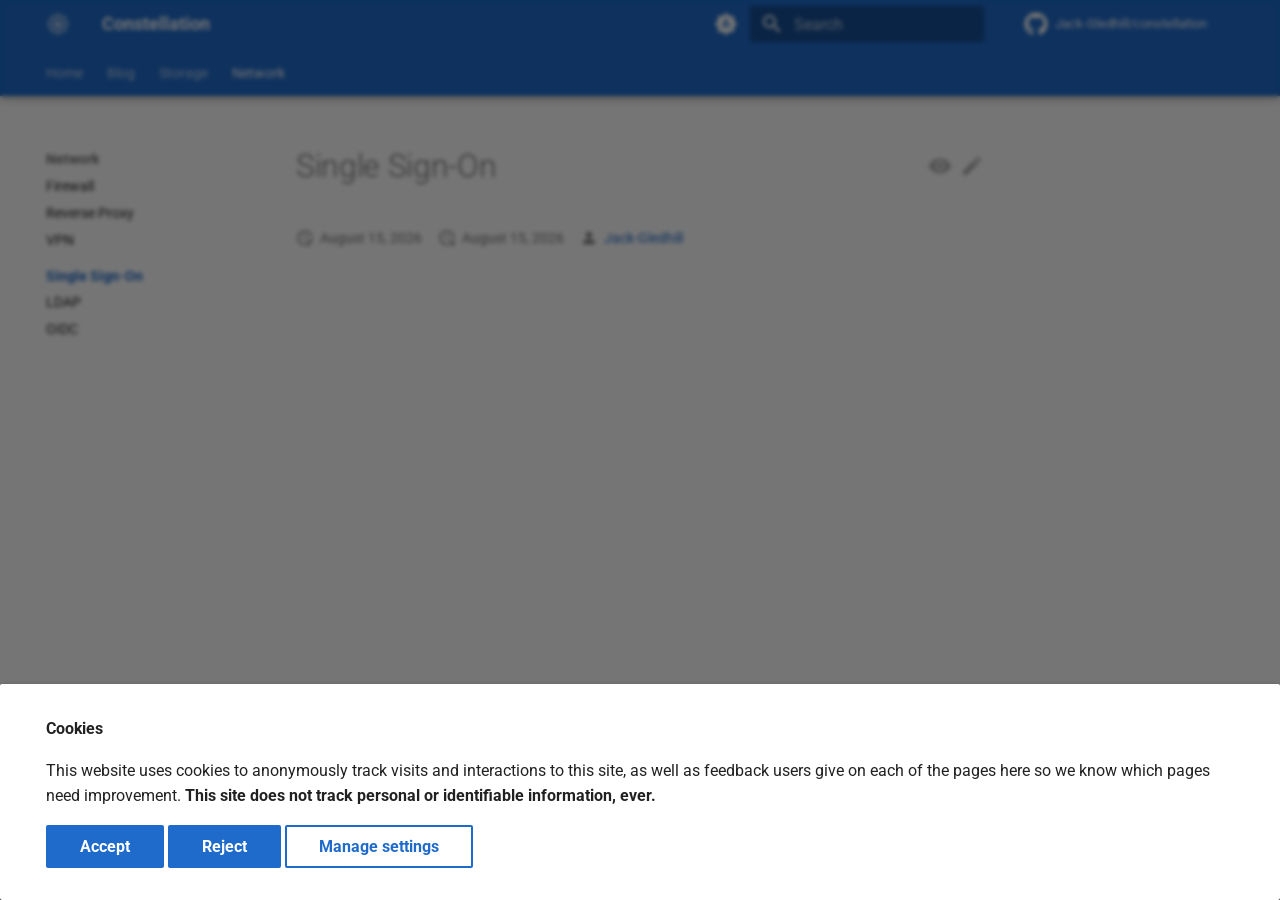
<file: network/sso/index.html>
<!DOCTYPE html><html lang="en" class="no-js"><head>
    
      <meta charset="utf-8">
      <meta name="viewport" content="width=device-width,initial-scale=1">
      
        <meta name="description" content="Documentation and blog for my home production environment.">
      
      
        <meta name="author" content="Jack Gledhill">
      
      
        <link rel="canonical" href="https://starsystem.dev/network/sso/">
      
      
        <link rel="prev" href="../vpn/">
      
      
        <link rel="next" href="ldap/">
      
      
        
      
      
        <link rel="alternate" type="application/rss+xml" title="RSS feed" href="../../feed_rss_created.xml">
        <link rel="alternate" type="application/rss+xml" title="RSS feed of updated content" href="../../feed_rss_updated.xml">
      
      <link rel="icon" href="../../assets/favicon.png">
      <meta name="generator" content="mkdocs-1.6.1, mkdocs-material-9.7.7">
    
    
      
        <title>Single Sign-On - Constellation</title>
      
    
    
      <link rel="stylesheet" href="../../assets/stylesheets/main.ec1eaa64.min.css">
      
        
        <link rel="stylesheet" href="../../assets/stylesheets/palette.ab4e12ef.min.css">
      
      

  
  
  
  
  <style>:root{--md-annotation-icon:url('data:image/svg+xml;charset=utf-8,%3Csvg%20xmlns%3D%22http%3A//www.w3.org/2000/svg%22%20viewBox%3D%220%200%2024%2024%22%3E%3Cpath%20d%3D%22M13%209h-2V7h2m0%2010h-2v-6h2m-1-9A10%2010%200%200%200%202%2012a10%2010%200%200%200%2010%2010%2010%2010%200%200%200%2010-10A10%2010%200%200%200%2012%202%22/%3E%3C/svg%3E');}</style>


    
    
      
    
    
      
        
        
        
        <link rel="stylesheet" href="../../assets/external/fonts.googleapis.com/css.49ea35f2.css">
        <style>:root{--md-text-font:"Roboto";--md-code-font:"Roboto Mono"}</style>
      
    
    
      <link rel="stylesheet" href="../../assets/css/theme.css">
    
    <script>__md_scope=new URL("../..",location),__md_hash=e=>[...e].reduce(((e,_)=>(e<<5)-e+_.charCodeAt(0)),0),__md_get=(e,_=localStorage,t=__md_scope)=>JSON.parse(_.getItem(t.pathname+"."+e)),__md_set=(e,_,t=localStorage,a=__md_scope)=>{try{t.setItem(a.pathname+"."+e,JSON.stringify(_))}catch(e){}}</script>
    
      
  


  
  

<script id="__analytics">function __md_analytics(){function e(){dataLayer.push(arguments)}window.dataLayer=window.dataLayer||[],e("js",new Date),e("config","G-ZGE895CJE3"),document.addEventListener("DOMContentLoaded",(function(){document.forms.search&&document.forms.search.query.addEventListener("blur",(function(){this.value&&e("event","search",{search_term:this.value})}));document$.subscribe((function(){var t=document.forms.feedback;if(void 0!==t)for(var a of t.querySelectorAll("[type=submit]"))a.addEventListener("click",(function(a){a.preventDefault();var n=document.location.pathname,d=this.getAttribute("data-md-value");e("event","feedback",{page:n,data:d}),t.firstElementChild.disabled=!0;var r=t.querySelector(".md-feedback__note [data-md-value='"+d+"']");r&&(r.hidden=!1)})),t.hidden=!1})),location$.subscribe((function(t){e("config","G-ZGE895CJE3",{page_path:t.pathname})}))}));var t=document.createElement("script");t.async=!0,t.src="https://www.googletagmanager.com/gtag/js?id=G-ZGE895CJE3",document.getElementById("__analytics").insertAdjacentElement("afterEnd",t)}</script>
  
    <script>if("undefined"!=typeof __md_analytics){var consent=__md_get("__consent");consent&&consent.analytics&&__md_analytics()}</script>
  

    
    
  
<meta property="og:type" content="website">
<meta property="og:title" content="Single Sign-On - Constellation">
<meta property="og:description" content="Documentation and blog for my home production environment.">
<meta property="og:image" content="https://starsystem.dev/assets/images/social/network/sso/index.png">
<meta property="og:image:type" content="image/png">
<meta property="og:image:width" content="1200">
<meta property="og:image:height" content="630">
<meta property="og:url" content="https://starsystem.dev/network/sso/">
<meta property="twitter:card" content="summary_large_image">
<meta property="twitter:title" content="Single Sign-On - Constellation">
<meta property="twitter:description" content="Documentation and blog for my home production environment.">
<meta property="twitter:image" content="https://starsystem.dev/assets/images/social/network/sso/index.png">
<link href="../../assets/stylesheets/glightbox.min.css" rel="stylesheet"><script src="../../assets/javascripts/glightbox.min.js"></script><style id="glightbox-style">
            html.glightbox-open { overflow: initial; height: 100%; }
            .gslide-title { margin-top: 0px; user-select: text; }
            .gslide-desc { color: #666; user-select: text; }
            .gslide-image img { background: none; }
            .glightbox-clean .gslide-media { -webkit-box-shadow: none; box-shadow: none; }
            .gscrollbar-fixer { padding-right: 15px; }
            .gdesc-inner { font-size: 0.75rem; }
            body[data-md-color-scheme="slate"] .gdesc-inner { background: var(--md-default-bg-color); }
            body[data-md-color-scheme="slate"] .gslide-title { color: var(--md-default-fg-color); }
            body[data-md-color-scheme="slate"] .gslide-desc { color: var(--md-default-fg-color); }
        </style></head>
  
  
    
    
      
    
    
    
    
    <body dir="ltr" data-md-color-scheme="default" data-md-color-primary="indigo" data-md-color-accent="indigo">
  
    
    <input class="md-toggle" data-md-toggle="drawer" type="checkbox" id="__drawer" autocomplete="off">
    <input class="md-toggle" data-md-toggle="search" type="checkbox" id="__search" autocomplete="off">
    <label class="md-overlay" for="__drawer"></label>
    <div data-md-component="skip">
      
        
        <a href="#single-sign-on" class="md-skip">
          Skip to content
        </a>
      
    </div>
    <div data-md-component="announce">
      
    </div>
    
    
      

  

<header class="md-header md-header--shadow md-header--lifted" data-md-component="header">
  <nav class="md-header__inner md-grid" aria-label="Header">
    <a href="https://starsystem.dev" title="Constellation" class="md-header__button md-logo" aria-label="Constellation" data-md-component="logo">
      
  
  <svg xmlns="http://www.w3.org/2000/svg" xmlns:xlink="http://www.w3.org/1999/xlink" width="1000" zoomAndPan="magnify" viewBox="0 0 750 749.999995" height="1000" preserveAspectRatio="xMidYMid meet" version="1.0"><defs><filter x="0%" y="0%" width="100%" height="100%" id="81d60b8262"><feColorMatrix values="0 0 0 0 1 0 0 0 0 1 0 0 0 0 1 0 0 0 1 0" color-interpolation-filters="sRGB"></feColorMatrix></filter><mask id="ddfc9b5a84"><g filter="url(#81d60b8262)"><rect x="-75" width="900" fill="#000000" y="-74.999999" height="899.999994" fill-opacity="0.3"></rect></g></mask><clipPath id="696574be81"><path d="M 21 20.507812 L 729 20.507812 L 729 728 L 21 728 Z M 21 20.507812 " clip-rule="nonzero"></path></clipPath><clipPath id="d9eb469b21"><path d="M 436.523438 38.671875 C 477.253906 64.273438 521.976562 82.882812 568.84375 93.726562 L 569.5 93.878906 C 612.5625 103.84375 646.207031 137.425781 656.25 180.46875 C 667.113281 227.03125 685.492188 271.515625 710.660156 312.171875 L 710.742188 312.304688 C 734.09375 350.027344 734.195312 397.691406 711.003906 435.511719 L 710.398438 436.496094 C 685.398438 477.265625 667.117188 521.789062 656.25 568.359375 C 646.207031 611.402344 612.5625 644.984375 569.5 654.949219 L 568.84375 655.101562 C 521.976562 665.945312 477.253906 684.554688 436.523438 710.15625 C 398.914062 733.796875 351.085938 733.796875 313.476562 710.15625 C 272.746094 684.554688 228.023438 665.945312 181.15625 655.101562 L 180.5 654.949219 C 137.4375 644.984375 103.792969 611.402344 93.75 568.359375 C 82.882812 521.789062 64.601562 477.265625 39.601562 436.496094 L 38.996094 435.511719 C 15.804688 397.691406 15.90625 350.027344 39.257812 312.304688 L 39.339844 312.171875 C 64.507812 271.515625 82.886719 227.03125 93.75 180.46875 C 103.792969 137.425781 137.4375 103.84375 180.5 93.878906 L 181.15625 93.726562 C 228.023438 82.882812 272.746094 64.273438 313.476562 38.671875 C 351.085938 15.03125 398.914062 15.03125 436.523438 38.671875 Z M 436.523438 38.671875 " clip-rule="nonzero"></path></clipPath><clipPath id="cf80fa92c6"><path d="M 0 0.507812 L 708 0.507812 L 708 708 L 0 708 Z M 0 0.507812 " clip-rule="nonzero"></path></clipPath><clipPath id="7ee6812b1a"><path d="M 415.523438 18.671875 C 456.253906 44.273438 500.976562 62.882812 547.84375 73.726562 L 548.5 73.878906 C 591.5625 83.84375 625.207031 117.425781 635.25 160.46875 C 646.113281 207.03125 664.492188 251.515625 689.660156 292.171875 L 689.742188 292.304688 C 713.09375 330.027344 713.195312 377.691406 690.003906 415.511719 L 689.398438 416.496094 C 664.398438 457.265625 646.117188 501.789062 635.25 548.359375 C 625.207031 591.402344 591.5625 624.984375 548.5 634.949219 L 547.84375 635.101562 C 500.976562 645.945312 456.253906 664.554688 415.523438 690.15625 C 377.914062 713.796875 330.085938 713.796875 292.476562 690.15625 C 251.746094 664.554688 207.023438 645.945312 160.15625 635.101562 L 159.5 634.949219 C 116.4375 624.984375 82.792969 591.402344 72.75 548.359375 C 61.882812 501.789062 43.601562 457.265625 18.601562 416.496094 L 17.996094 415.511719 C -5.195312 377.691406 -5.09375 330.027344 18.257812 292.304688 L 18.339844 292.171875 C 43.507812 251.515625 61.886719 207.03125 72.75 160.46875 C 82.792969 117.425781 116.4375 83.84375 159.5 73.878906 L 160.15625 73.726562 C 207.023438 62.882812 251.746094 44.273438 292.476562 18.671875 C 330.085938 -4.96875 377.914062 -4.96875 415.523438 18.671875 Z M 415.523438 18.671875 " clip-rule="nonzero"></path></clipPath><clipPath id="2275a92b81"><rect x="0" width="708" y="0" height="708"></rect></clipPath><clipPath id="bfd4be1afa"><rect x="0" width="750" y="0" height="750"></rect></clipPath><mask id="69aca2062e"><g filter="url(#81d60b8262)"><rect x="-75" width="900" fill="#000000" y="-74.999999" height="899.999994" fill-opacity="0.5"></rect></g></mask><clipPath id="65fd2644c5"><path d="M 0.320312 0.480469 L 235.519531 0.480469 L 235.519531 233.28125 L 0.320312 233.28125 Z M 0.320312 0.480469 " clip-rule="nonzero"></path></clipPath><clipPath id="9aa8c6e4af"><rect x="0" width="236" y="0" height="234"></rect></clipPath><mask id="2b1c20bc20"><g filter="url(#81d60b8262)"><rect x="-75" width="900" fill="#000000" y="-74.999999" height="899.999994" fill-opacity="0.5"></rect></g></mask><clipPath id="ac3a4734d3"><path d="M 0.960938 0.960938 L 236.160156 0.960938 L 236.160156 233.761719 L 0.960938 233.761719 Z M 0.960938 0.960938 " clip-rule="nonzero"></path></clipPath><clipPath id="776acd74a7"><rect x="0" width="237" y="0" height="234"></rect></clipPath><mask id="c16e660445"><g filter="url(#81d60b8262)"><rect x="-75" width="900" fill="#000000" y="-74.999999" height="899.999994" fill-opacity="0.5"></rect></g></mask><clipPath id="79397e9c5b"><path d="M 0.320312 0.71875 L 235.519531 0.71875 L 235.519531 233.519531 L 0.320312 233.519531 Z M 0.320312 0.71875 " clip-rule="nonzero"></path></clipPath><clipPath id="2352d7ce63"><rect x="0" width="236" y="0" height="234"></rect></clipPath><mask id="fb6cefbb58"><g filter="url(#81d60b8262)"><rect x="-75" width="900" fill="#000000" y="-74.999999" height="899.999994" fill-opacity="0.5"></rect></g></mask><clipPath id="f1fc9e099b"><path d="M 0.960938 0.238281 L 236.160156 0.238281 L 236.160156 233.039062 L 0.960938 233.039062 Z M 0.960938 0.238281 " clip-rule="nonzero"></path></clipPath><clipPath id="ad6e2cdb46"><rect x="0" width="237" y="0" height="234"></rect></clipPath><mask id="176fafc991"><g filter="url(#81d60b8262)"><rect x="-75" width="900" fill="#000000" y="-74.999999" height="899.999994" fill-opacity="0.5"></rect></g></mask><clipPath id="ba63ed13dc"><path d="M 0.71875 0.800781 L 61.921875 0.800781 L 61.921875 212.71875 L 0.71875 212.71875 Z M 0.71875 0.800781 " clip-rule="nonzero"></path></clipPath><clipPath id="fd96fab2f6"><rect x="0" width="62" y="0" height="213"></rect></clipPath><mask id="67a87154d9"><g filter="url(#81d60b8262)"><rect x="-75" width="900" fill="#000000" y="-74.999999" height="899.999994" fill-opacity="0.5"></rect></g></mask><clipPath id="de0053d374"><path d="M 0.078125 0.121094 L 213.199219 0.121094 L 213.199219 59.398438 L 0.078125 59.398438 Z M 0.078125 0.121094 " clip-rule="nonzero"></path></clipPath><clipPath id="8d43a7fa7f"><rect x="0" width="214" y="0" height="60"></rect></clipPath><mask id="ddca6d0673"><g filter="url(#81d60b8262)"><rect x="-75" width="900" fill="#000000" y="-74.999999" height="899.999994" fill-opacity="0.5"></rect></g></mask><clipPath id="5dadbb8d5a"><path d="M 0.0390625 0.121094 L 217.71875 0.121094 L 217.71875 59.398438 L 0.0390625 59.398438 Z M 0.0390625 0.121094 " clip-rule="nonzero"></path></clipPath><clipPath id="f82eb71687"><rect x="0" width="218" y="0" height="60"></rect></clipPath><mask id="345435dc31"><g filter="url(#81d60b8262)"><rect x="-75" width="900" fill="#000000" y="-74.999999" height="899.999994" fill-opacity="0.5"></rect></g></mask><clipPath id="bcc95cfa79"><path d="M 0.640625 0.800781 L 57.039062 0.800781 L 57.039062 212.960938 L 0.640625 212.960938 Z M 0.640625 0.800781 " clip-rule="nonzero"></path></clipPath><clipPath id="f2c3db9398"><rect x="0" width="58" y="0" height="213"></rect></clipPath><mask id="e3e27e9219"><g filter="url(#81d60b8262)"><rect x="-75" width="900" fill="#000000" y="-74.999999" height="899.999994" fill-opacity="0.5"></rect></g></mask><clipPath id="97d38d4ba7"><path d="M 0.71875 0.0390625 L 61.921875 0.0390625 L 61.921875 212.199219 L 0.71875 212.199219 Z M 0.71875 0.0390625 " clip-rule="nonzero"></path></clipPath><clipPath id="d4eecbbffa"><rect x="0" width="62" y="0" height="213"></rect></clipPath><mask id="56834789b6"><g filter="url(#81d60b8262)"><rect x="-75" width="900" fill="#000000" y="-74.999999" height="899.999994" fill-opacity="0.5"></rect></g></mask><clipPath id="3e9a04c096"><path d="M 0.078125 0.601562 L 213.199219 0.601562 L 213.199219 59.878906 L 0.078125 59.878906 Z M 0.078125 0.601562 " clip-rule="nonzero"></path></clipPath><clipPath id="1f572222a3"><rect x="0" width="214" y="0" height="60"></rect></clipPath><mask id="7ee0ccd4a6"><g filter="url(#81d60b8262)"><rect x="-75" width="900" fill="#000000" y="-74.999999" height="899.999994" fill-opacity="0.5"></rect></g></mask><clipPath id="54e0ff7782"><path d="M 0.800781 0.601562 L 219.679688 0.601562 L 219.679688 58.199219 L 0.800781 58.199219 Z M 0.800781 0.601562 " clip-rule="nonzero"></path></clipPath><clipPath id="770d76c175"><rect x="0" width="220" y="0" height="59"></rect></clipPath><mask id="0eb728d16f"><g filter="url(#81d60b8262)"><rect x="-75" width="900" fill="#000000" y="-74.999999" height="899.999994" fill-opacity="0.5"></rect></g></mask><clipPath id="6d02184eb8"><path d="M 0.640625 0.921875 L 57.039062 0.921875 L 57.039062 215.960938 L 0.640625 215.960938 Z M 0.640625 0.921875 " clip-rule="nonzero"></path></clipPath><clipPath id="b85d9e31a9"><rect x="0" width="58" y="0" height="216"></rect></clipPath><clipPath id="56629a6e94"><path d="M 336.34375 586 L 413.65625 586 L 413.65625 667.699219 L 336.34375 667.699219 Z M 336.34375 586 " clip-rule="nonzero"></path></clipPath><clipPath id="4aa5836ede"><path d="M 379.53125 588.980469 L 384.914062 601.222656 C 387.839844 607.875 393.011719 613.285156 399.527344 616.511719 L 410.3125 621.851562 C 412.210938 622.789062 413.410156 624.722656 413.410156 626.84375 C 413.410156 628.960938 412.210938 630.894531 410.3125 631.832031 L 399.527344 637.175781 C 393.011719 640.398438 387.839844 645.8125 384.914062 652.464844 L 379.53125 664.703125 C 378.738281 666.5 376.960938 667.660156 375 667.660156 C 373.039062 667.660156 371.261719 666.5 370.46875 664.703125 L 365.085938 652.464844 C 362.160156 645.8125 356.988281 640.398438 350.472656 637.175781 L 339.6875 631.832031 C 337.789062 630.894531 336.589844 628.960938 336.589844 626.84375 C 336.589844 624.722656 337.789062 622.789062 339.6875 621.851562 L 350.472656 616.511719 C 356.988281 613.285156 362.160156 607.875 365.085938 601.222656 L 370.46875 588.980469 C 371.261719 587.183594 373.039062 586.027344 375 586.027344 C 376.960938 586.027344 378.738281 587.183594 379.53125 588.980469 Z M 379.53125 588.980469 " clip-rule="nonzero"></path></clipPath><clipPath id="e857509c53"><path d="M 0.480469 0 L 77.519531 0 L 77.519531 81.679688 L 0.480469 81.679688 Z M 0.480469 0 " clip-rule="nonzero"></path></clipPath><clipPath id="1bf47f6f56"><path d="M 43.53125 2.980469 L 48.914062 15.222656 C 51.839844 21.875 57.011719 27.285156 63.527344 30.511719 L 74.3125 35.851562 C 76.210938 36.789062 77.410156 38.722656 77.410156 40.84375 C 77.410156 42.960938 76.210938 44.894531 74.3125 45.832031 L 63.527344 51.175781 C 57.011719 54.398438 51.839844 59.8125 48.914062 66.464844 L 43.53125 78.703125 C 42.738281 80.5 40.960938 81.660156 39 81.660156 C 37.039062 81.660156 35.261719 80.5 34.46875 78.703125 L 29.085938 66.464844 C 26.160156 59.8125 20.988281 54.398438 14.472656 51.175781 L 3.6875 45.832031 C 1.789062 44.894531 0.589844 42.960938 0.589844 40.84375 C 0.589844 38.722656 1.789062 36.789062 3.6875 35.851562 L 14.472656 30.511719 C 20.988281 27.285156 26.160156 21.875 29.085938 15.222656 L 34.46875 2.980469 C 35.261719 1.183594 37.039062 0.0273438 39 0.0273438 C 40.960938 0.0273438 42.738281 1.183594 43.53125 2.980469 Z M 43.53125 2.980469 " clip-rule="nonzero"></path></clipPath><clipPath id="16cdc9644a"><rect x="0" width="78" y="0" height="82"></rect></clipPath><clipPath id="4d9cd6aebd"><path d="M 81.738281 334 L 159 334 L 159 415.859375 L 81.738281 415.859375 Z M 81.738281 334 " clip-rule="nonzero"></path></clipPath><clipPath id="acf9412693"><path d="M 124.925781 337.140625 L 130.308594 349.378906 C 133.234375 356.03125 138.40625 361.441406 144.921875 364.667969 L 155.707031 370.007812 C 157.605469 370.949219 158.804688 372.882812 158.804688 375 C 158.804688 377.117188 157.605469 379.050781 155.707031 379.992188 L 144.921875 385.332031 C 138.40625 388.558594 133.234375 393.96875 130.308594 400.621094 L 124.925781 412.859375 C 124.132812 414.65625 122.355469 415.816406 120.394531 415.816406 C 118.433594 415.816406 116.65625 414.65625 115.863281 412.859375 L 110.480469 400.621094 C 107.554688 393.96875 102.382812 388.558594 95.867188 385.332031 L 85.082031 379.992188 C 83.183594 379.050781 81.984375 377.117188 81.984375 375 C 81.984375 372.882812 83.183594 370.949219 85.082031 370.007812 L 95.867188 364.667969 C 102.382812 361.441406 107.554688 356.03125 110.480469 349.378906 L 115.863281 337.140625 C 116.65625 335.34375 118.433594 334.183594 120.394531 334.183594 C 122.355469 334.183594 124.132812 335.34375 124.925781 337.140625 Z M 124.925781 337.140625 " clip-rule="nonzero"></path></clipPath><clipPath id="82efa2fa5e"><path d="M 0.839844 0.078125 L 77.878906 0.078125 L 77.878906 81.859375 L 0.839844 81.859375 Z M 0.839844 0.078125 " clip-rule="nonzero"></path></clipPath><clipPath id="6f337797da"><path d="M 43.925781 3.140625 L 49.308594 15.378906 C 52.234375 22.03125 57.40625 27.441406 63.921875 30.667969 L 74.707031 36.007812 C 76.605469 36.949219 77.804688 38.882812 77.804688 41 C 77.804688 43.117188 76.605469 45.050781 74.707031 45.992188 L 63.921875 51.332031 C 57.40625 54.558594 52.234375 59.96875 49.308594 66.621094 L 43.925781 78.859375 C 43.132812 80.65625 41.355469 81.816406 39.394531 81.816406 C 37.433594 81.816406 35.65625 80.65625 34.863281 78.859375 L 29.480469 66.621094 C 26.554688 59.96875 21.382812 54.558594 14.867188 51.332031 L 4.082031 45.992188 C 2.183594 45.050781 0.984375 43.117188 0.984375 41 C 0.984375 38.882812 2.183594 36.949219 4.082031 36.007812 L 14.867188 30.667969 C 21.382812 27.441406 26.554688 22.03125 29.480469 15.378906 L 34.863281 3.140625 C 35.65625 1.34375 37.433594 0.183594 39.394531 0.183594 C 41.355469 0.183594 43.132812 1.34375 43.925781 3.140625 Z M 43.925781 3.140625 " clip-rule="nonzero"></path></clipPath><clipPath id="fe0c50b772"><rect x="0" width="78" y="0" height="82"></rect></clipPath><clipPath id="9316088eac"><path d="M 336.34375 82.09375 L 413.65625 82.09375 L 413.65625 164 L 336.34375 164 Z M 336.34375 82.09375 " clip-rule="nonzero"></path></clipPath><clipPath id="6726442756"><path d="M 379.53125 85.296875 L 384.914062 97.535156 C 387.839844 104.1875 393.011719 109.601562 399.527344 112.824219 L 410.3125 118.167969 C 412.210938 119.105469 413.410156 121.039062 413.410156 123.15625 C 413.410156 125.277344 412.210938 127.210938 410.3125 128.148438 L 399.527344 133.488281 C 393.011719 136.714844 387.839844 142.125 384.914062 148.777344 L 379.53125 161.019531 C 378.738281 162.816406 376.960938 163.972656 375 163.972656 C 373.039062 163.972656 371.261719 162.816406 370.46875 161.019531 L 365.085938 148.777344 C 362.160156 142.125 356.988281 136.714844 350.472656 133.488281 L 339.6875 128.148438 C 337.789062 127.210938 336.589844 125.277344 336.589844 123.15625 C 336.589844 121.039062 337.789062 119.105469 339.6875 118.167969 L 350.472656 112.824219 C 356.988281 109.601562 362.160156 104.1875 365.085938 97.535156 L 370.46875 85.296875 C 371.261719 83.5 373.039062 82.339844 375 82.339844 C 376.960938 82.339844 378.738281 83.5 379.53125 85.296875 Z M 379.53125 85.296875 " clip-rule="nonzero"></path></clipPath><clipPath id="b825e2047e"><path d="M 0.480469 0.320312 L 77.519531 0.320312 L 77.519531 82 L 0.480469 82 Z M 0.480469 0.320312 " clip-rule="nonzero"></path></clipPath><clipPath id="5374942d47"><path d="M 43.53125 3.296875 L 48.914062 15.535156 C 51.839844 22.1875 57.011719 27.601562 63.527344 30.824219 L 74.3125 36.167969 C 76.210938 37.105469 77.410156 39.039062 77.410156 41.15625 C 77.410156 43.277344 76.210938 45.210938 74.3125 46.148438 L 63.527344 51.488281 C 57.011719 54.714844 51.839844 60.125 48.914062 66.777344 L 43.53125 79.019531 C 42.738281 80.816406 40.960938 81.972656 39 81.972656 C 37.039062 81.972656 35.261719 80.816406 34.46875 79.019531 L 29.085938 66.777344 C 26.160156 60.125 20.988281 54.714844 14.472656 51.488281 L 3.6875 46.148438 C 1.789062 45.210938 0.589844 43.277344 0.589844 41.15625 C 0.589844 39.039062 1.789062 37.105469 3.6875 36.167969 L 14.472656 30.824219 C 20.988281 27.601562 26.160156 22.1875 29.085938 15.535156 L 34.46875 3.296875 C 35.261719 1.5 37.039062 0.339844 39 0.339844 C 40.960938 0.339844 42.738281 1.5 43.53125 3.296875 Z M 43.53125 3.296875 " clip-rule="nonzero"></path></clipPath><clipPath id="282f93daea"><rect x="0" width="78" y="0" height="82"></rect></clipPath><clipPath id="55cb233524"><path d="M 591 334 L 668.261719 334 L 668.261719 415.859375 L 591 415.859375 Z M 591 334 " clip-rule="nonzero"></path></clipPath><clipPath id="0371b2f4ec"><path d="M 634.136719 337.140625 L 639.519531 349.378906 C 642.445312 356.03125 647.617188 361.441406 654.132812 364.667969 L 664.917969 370.007812 C 666.816406 370.949219 668.015625 372.882812 668.015625 375 C 668.015625 377.117188 666.816406 379.050781 664.917969 379.992188 L 654.132812 385.332031 C 647.617188 388.558594 642.445312 393.96875 639.519531 400.621094 L 634.136719 412.859375 C 633.34375 414.65625 631.566406 415.816406 629.605469 415.816406 C 627.644531 415.816406 625.867188 414.65625 625.074219 412.859375 L 619.691406 400.621094 C 616.765625 393.96875 611.59375 388.558594 605.078125 385.332031 L 594.292969 379.992188 C 592.394531 379.050781 591.195312 377.117188 591.195312 375 C 591.195312 372.882812 592.394531 370.949219 594.292969 370.007812 L 605.078125 364.667969 C 611.59375 361.441406 616.765625 356.03125 619.691406 349.378906 L 625.074219 337.140625 C 625.867188 335.34375 627.644531 334.183594 629.605469 334.183594 C 631.566406 334.183594 633.34375 335.34375 634.136719 337.140625 Z M 634.136719 337.140625 " clip-rule="nonzero"></path></clipPath><clipPath id="56f8499b06"><path d="M 0.121094 0.078125 L 77.160156 0.078125 L 77.160156 81.859375 L 0.121094 81.859375 Z M 0.121094 0.078125 " clip-rule="nonzero"></path></clipPath><clipPath id="49d4812043"><path d="M 43.136719 3.140625 L 48.519531 15.378906 C 51.445312 22.03125 56.617188 27.441406 63.132812 30.667969 L 73.917969 36.007812 C 75.816406 36.949219 77.015625 38.882812 77.015625 41 C 77.015625 43.117188 75.816406 45.050781 73.917969 45.992188 L 63.132812 51.332031 C 56.617188 54.558594 51.445312 59.96875 48.519531 66.621094 L 43.136719 78.859375 C 42.34375 80.65625 40.566406 81.816406 38.605469 81.816406 C 36.644531 81.816406 34.867188 80.65625 34.074219 78.859375 L 28.691406 66.621094 C 25.765625 59.96875 20.59375 54.558594 14.078125 51.332031 L 3.292969 45.992188 C 1.394531 45.050781 0.195312 43.117188 0.195312 41 C 0.195312 38.882812 1.394531 36.949219 3.292969 36.007812 L 14.078125 30.667969 C 20.59375 27.441406 25.765625 22.03125 28.691406 15.378906 L 34.074219 3.140625 C 34.867188 1.34375 36.644531 0.183594 38.605469 0.183594 C 40.566406 0.183594 42.34375 1.34375 43.136719 3.140625 Z M 43.136719 3.140625 " clip-rule="nonzero"></path></clipPath><clipPath id="83cbacca69"><rect x="0" width="78" y="0" height="82"></rect></clipPath><clipPath id="3cd134f18e"><path d="M 556 144.734375 L 612.382812 144.734375 L 612.382812 198.609375 L 556 198.609375 Z M 556 144.734375 " clip-rule="nonzero"></path></clipPath><clipPath id="767054a503"><path d="M 585.570312 146.007812 L 589.421875 160.367188 C 590.21875 163.328125 592.96875 165.328125 596.027344 165.171875 L 610.839844 164.414062 C 611.472656 164.378906 612.050781 164.777344 612.246094 165.382812 C 612.441406 165.984375 612.203125 166.644531 611.671875 166.988281 L 599.179688 175.042969 C 596.609375 176.699219 595.558594 179.933594 596.660156 182.785156 L 602.039062 196.699219 C 602.269531 197.289062 602.070312 197.964844 601.558594 198.335938 C 601.042969 198.710938 600.34375 198.695312 599.847656 198.296875 L 588.292969 188.957031 C 585.910156 187.035156 582.507812 187.035156 580.128906 188.957031 L 568.574219 198.296875 C 568.078125 198.695312 567.378906 198.710938 566.863281 198.335938 C 566.351562 197.964844 566.152344 197.289062 566.382812 196.699219 L 571.761719 182.785156 C 572.863281 179.933594 571.808594 176.699219 569.242188 175.042969 L 556.75 166.988281 C 556.21875 166.644531 555.980469 165.984375 556.175781 165.382812 C 556.371094 164.777344 556.949219 164.378906 557.582031 164.414062 L 572.394531 165.171875 C 575.453125 165.328125 578.203125 163.328125 578.996094 160.367188 L 582.851562 146.007812 C 583.015625 145.390625 583.574219 144.964844 584.210938 144.964844 C 584.847656 144.964844 585.40625 145.390625 585.570312 146.007812 Z M 585.570312 146.007812 " clip-rule="nonzero"></path></clipPath><clipPath id="5ed16e75ac"><path d="M 0 0.960938 L 56.382812 0.960938 L 56.382812 54.609375 L 0 54.609375 Z M 0 0.960938 " clip-rule="nonzero"></path></clipPath><clipPath id="d385835cd0"><path d="M 29.570312 2.007812 L 33.421875 16.367188 C 34.21875 19.328125 36.96875 21.328125 40.027344 21.171875 L 54.839844 20.414062 C 55.472656 20.378906 56.050781 20.777344 56.246094 21.382812 C 56.441406 21.984375 56.203125 22.644531 55.671875 22.988281 L 43.179688 31.042969 C 40.609375 32.699219 39.558594 35.933594 40.660156 38.785156 L 46.039062 52.699219 C 46.269531 53.289062 46.070312 53.964844 45.558594 54.335938 C 45.042969 54.710938 44.34375 54.695312 43.847656 54.296875 L 32.292969 44.957031 C 29.910156 43.035156 26.507812 43.035156 24.128906 44.957031 L 12.574219 54.296875 C 12.078125 54.695312 11.378906 54.710938 10.863281 54.335938 C 10.351562 53.964844 10.152344 53.289062 10.382812 52.699219 L 15.761719 38.785156 C 16.863281 35.933594 15.808594 32.699219 13.242188 31.042969 L 0.75 22.988281 C 0.21875 22.644531 -0.0195312 21.984375 0.175781 21.382812 C 0.371094 20.777344 0.949219 20.378906 1.582031 20.414062 L 16.394531 21.171875 C 19.453125 21.328125 22.203125 19.328125 22.996094 16.367188 L 26.851562 2.007812 C 27.015625 1.390625 27.574219 0.964844 28.210938 0.964844 C 28.847656 0.964844 29.40625 1.390625 29.570312 2.007812 Z M 29.570312 2.007812 " clip-rule="nonzero"></path></clipPath><clipPath id="c1d27fbaa3"><rect x="0" width="57" y="0" height="55"></rect></clipPath><clipPath id="d17dd91c98"><path d="M 556 552.101562 L 612.382812 552.101562 L 612.382812 605.976562 L 556 605.976562 Z M 556 552.101562 " clip-rule="nonzero"></path></clipPath><clipPath id="d5b7ddad3d"><path d="M 585.570312 553.375 L 589.421875 567.738281 C 590.21875 570.695312 592.96875 572.695312 596.027344 572.539062 L 610.839844 571.78125 C 611.472656 571.75 612.050781 572.148438 612.246094 572.75 C 612.441406 573.355469 612.203125 574.015625 611.671875 574.359375 L 599.179688 582.414062 C 596.609375 584.070312 595.558594 587.304688 596.660156 590.15625 L 602.039062 604.066406 C 602.269531 604.660156 602.070312 605.332031 601.558594 605.707031 C 601.042969 606.082031 600.34375 606.0625 599.847656 605.664062 L 588.292969 596.328125 C 585.910156 594.402344 582.507812 594.402344 580.128906 596.328125 L 568.574219 605.664062 C 568.078125 606.0625 567.378906 606.082031 566.863281 605.707031 C 566.351562 605.332031 566.152344 604.660156 566.382812 604.066406 L 571.761719 590.15625 C 572.863281 587.304688 571.808594 584.070312 569.242188 582.414062 L 556.75 574.359375 C 556.21875 574.015625 555.980469 573.355469 556.175781 572.75 C 556.371094 572.148438 556.949219 571.75 557.582031 571.78125 L 572.394531 572.539062 C 575.453125 572.695312 578.203125 570.695312 578.996094 567.738281 L 582.851562 553.375 C 583.015625 552.761719 583.574219 552.332031 584.210938 552.332031 C 584.847656 552.332031 585.40625 552.761719 585.570312 553.375 Z M 585.570312 553.375 " clip-rule="nonzero"></path></clipPath><clipPath id="00c27a7202"><path d="M 0 0.238281 L 56.382812 0.238281 L 56.382812 53.976562 L 0 53.976562 Z M 0 0.238281 " clip-rule="nonzero"></path></clipPath><clipPath id="252d39818a"><path d="M 29.570312 1.375 L 33.421875 15.738281 C 34.21875 18.695312 36.96875 20.695312 40.027344 20.539062 L 54.839844 19.78125 C 55.472656 19.75 56.050781 20.148438 56.246094 20.75 C 56.441406 21.355469 56.203125 22.015625 55.671875 22.359375 L 43.179688 30.414062 C 40.609375 32.070312 39.558594 35.304688 40.660156 38.15625 L 46.039062 52.066406 C 46.269531 52.660156 46.070312 53.332031 45.558594 53.707031 C 45.042969 54.082031 44.34375 54.0625 43.847656 53.664062 L 32.292969 44.328125 C 29.910156 42.402344 26.507812 42.402344 24.128906 44.328125 L 12.574219 53.664062 C 12.078125 54.0625 11.378906 54.082031 10.863281 53.707031 C 10.351562 53.332031 10.152344 52.660156 10.382812 52.066406 L 15.761719 38.15625 C 16.863281 35.304688 15.808594 32.070312 13.242188 30.414062 L 0.75 22.359375 C 0.21875 22.015625 -0.0195312 21.355469 0.175781 20.75 C 0.371094 20.148438 0.949219 19.75 1.582031 19.78125 L 16.394531 20.539062 C 19.453125 20.695312 22.203125 18.695312 22.996094 15.738281 L 26.851562 1.375 C 27.015625 0.761719 27.574219 0.332031 28.210938 0.332031 C 28.847656 0.332031 29.40625 0.761719 29.570312 1.375 Z M 29.570312 1.375 " clip-rule="nonzero"></path></clipPath><clipPath id="96450171ae"><rect x="0" width="57" y="0" height="54"></rect></clipPath><clipPath id="0779722241"><path d="M 142.042969 552.101562 L 198.527344 552.101562 L 198.527344 605.976562 L 142.042969 605.976562 Z M 142.042969 552.101562 " clip-rule="nonzero"></path></clipPath><clipPath id="211689df2d"><path d="M 171.714844 553.375 L 175.570312 567.738281 C 176.363281 570.695312 179.113281 572.695312 182.171875 572.539062 L 196.984375 571.78125 C 197.617188 571.75 198.195312 572.148438 198.390625 572.75 C 198.585938 573.355469 198.347656 574.015625 197.816406 574.359375 L 185.324219 582.414062 C 182.757812 584.070312 181.703125 587.304688 182.804688 590.15625 L 188.183594 604.066406 C 188.414062 604.660156 188.214844 605.332031 187.703125 605.707031 C 187.1875 606.082031 186.488281 606.0625 185.992188 605.664062 L 174.4375 596.328125 C 172.058594 594.402344 168.65625 594.402344 166.273438 596.328125 L 154.71875 605.664062 C 154.222656 606.0625 153.523438 606.082031 153.007812 605.707031 C 152.496094 605.332031 152.296875 604.660156 152.527344 604.066406 L 157.90625 590.15625 C 159.007812 587.304688 157.957031 584.070312 155.386719 582.414062 L 142.894531 574.359375 C 142.363281 574.015625 142.125 573.355469 142.320312 572.75 C 142.515625 572.148438 143.09375 571.75 143.726562 571.78125 L 158.539062 572.539062 C 161.597656 572.695312 164.347656 570.695312 165.140625 567.738281 L 168.996094 553.375 C 169.160156 552.761719 169.71875 552.332031 170.355469 552.332031 C 170.992188 552.332031 171.550781 552.761719 171.714844 553.375 Z M 171.714844 553.375 " clip-rule="nonzero"></path></clipPath><clipPath id="97dd1baf26"><path d="M 0.078125 0.238281 L 56.527344 0.238281 L 56.527344 53.976562 L 0.078125 53.976562 Z M 0.078125 0.238281 " clip-rule="nonzero"></path></clipPath><clipPath id="185830fa5b"><path d="M 29.714844 1.375 L 33.570312 15.738281 C 34.363281 18.695312 37.113281 20.695312 40.171875 20.539062 L 54.984375 19.78125 C 55.617188 19.75 56.195312 20.148438 56.390625 20.75 C 56.585938 21.355469 56.347656 22.015625 55.816406 22.359375 L 43.324219 30.414062 C 40.757812 32.070312 39.703125 35.304688 40.804688 38.15625 L 46.183594 52.066406 C 46.414062 52.660156 46.214844 53.332031 45.703125 53.707031 C 45.1875 54.082031 44.488281 54.0625 43.992188 53.664062 L 32.4375 44.328125 C 30.058594 42.402344 26.65625 42.402344 24.273438 44.328125 L 12.71875 53.664062 C 12.222656 54.0625 11.523438 54.082031 11.007812 53.707031 C 10.496094 53.332031 10.296875 52.660156 10.527344 52.066406 L 15.90625 38.15625 C 17.007812 35.304688 15.957031 32.070312 13.386719 30.414062 L 0.894531 22.359375 C 0.363281 22.015625 0.125 21.355469 0.320312 20.75 C 0.515625 20.148438 1.09375 19.75 1.726562 19.78125 L 16.539062 20.539062 C 19.597656 20.695312 22.347656 18.695312 23.140625 15.738281 L 26.996094 1.375 C 27.160156 0.761719 27.71875 0.332031 28.355469 0.332031 C 28.992188 0.332031 29.550781 0.761719 29.714844 1.375 Z M 29.714844 1.375 " clip-rule="nonzero"></path></clipPath><clipPath id="8f07db7dae"><rect x="0" width="57" y="0" height="54"></rect></clipPath><clipPath id="eabb777477"><path d="M 142.042969 144.734375 L 198.527344 144.734375 L 198.527344 198.609375 L 142.042969 198.609375 Z M 142.042969 144.734375 " clip-rule="nonzero"></path></clipPath><clipPath id="c44878c39b"><path d="M 171.714844 146.007812 L 175.570312 160.367188 C 176.363281 163.328125 179.113281 165.328125 182.171875 165.171875 L 196.984375 164.414062 C 197.617188 164.378906 198.195312 164.777344 198.390625 165.382812 C 198.585938 165.984375 198.347656 166.644531 197.816406 166.988281 L 185.324219 175.042969 C 182.757812 176.699219 181.703125 179.933594 182.804688 182.785156 L 188.183594 196.699219 C 188.414062 197.289062 188.214844 197.964844 187.703125 198.335938 C 187.1875 198.710938 186.488281 198.695312 185.992188 198.296875 L 174.4375 188.957031 C 172.058594 187.035156 168.65625 187.035156 166.273438 188.957031 L 154.71875 198.296875 C 154.222656 198.695312 153.523438 198.710938 153.007812 198.335938 C 152.496094 197.964844 152.296875 197.289062 152.527344 196.699219 L 157.90625 182.785156 C 159.007812 179.933594 157.957031 176.699219 155.386719 175.042969 L 142.894531 166.988281 C 142.363281 166.644531 142.125 165.984375 142.320312 165.382812 C 142.515625 164.777344 143.09375 164.378906 143.726562 164.414062 L 158.539062 165.171875 C 161.597656 165.328125 164.347656 163.328125 165.140625 160.367188 L 168.996094 146.007812 C 169.160156 145.390625 169.71875 144.964844 170.355469 144.964844 C 170.992188 144.964844 171.550781 145.390625 171.714844 146.007812 Z M 171.714844 146.007812 " clip-rule="nonzero"></path></clipPath><clipPath id="e067b36943"><path d="M 0.078125 0.960938 L 56.527344 0.960938 L 56.527344 54.609375 L 0.078125 54.609375 Z M 0.078125 0.960938 " clip-rule="nonzero"></path></clipPath><clipPath id="c2e44c0a20"><path d="M 29.714844 2.007812 L 33.570312 16.367188 C 34.363281 19.328125 37.113281 21.328125 40.171875 21.171875 L 54.984375 20.414062 C 55.617188 20.378906 56.195312 20.777344 56.390625 21.382812 C 56.585938 21.984375 56.347656 22.644531 55.816406 22.988281 L 43.324219 31.042969 C 40.757812 32.699219 39.703125 35.933594 40.804688 38.785156 L 46.183594 52.699219 C 46.414062 53.289062 46.214844 53.964844 45.703125 54.335938 C 45.1875 54.710938 44.488281 54.695312 43.992188 54.296875 L 32.4375 44.957031 C 30.058594 43.035156 26.65625 43.035156 24.273438 44.957031 L 12.71875 54.296875 C 12.222656 54.695312 11.523438 54.710938 11.007812 54.335938 C 10.496094 53.964844 10.296875 53.289062 10.527344 52.699219 L 15.90625 38.785156 C 17.007812 35.933594 15.957031 32.699219 13.386719 31.042969 L 0.894531 22.988281 C 0.363281 22.644531 0.125 21.984375 0.320312 21.382812 C 0.515625 20.777344 1.09375 20.378906 1.726562 20.414062 L 16.539062 21.171875 C 19.597656 21.328125 22.347656 19.328125 23.140625 16.367188 L 26.996094 2.007812 C 27.160156 1.390625 27.71875 0.964844 28.355469 0.964844 C 28.992188 0.964844 29.550781 1.390625 29.714844 2.007812 Z M 29.714844 2.007812 " clip-rule="nonzero"></path></clipPath><clipPath id="db6105a185"><rect x="0" width="57" y="0" height="55"></rect></clipPath><clipPath id="57370f0782"><path d="M 270.039062 275.3125 L 480 275.3125 L 480 476.363281 L 270.039062 476.363281 Z M 270.039062 275.3125 " clip-rule="nonzero"></path></clipPath><clipPath id="92b5754a5e"><path d="M 378.46875 278.476562 L 398.089844 338.984375 C 400.15625 345.367188 406.101562 349.6875 412.808594 349.6875 L 476.25 349.6875 C 477.835938 349.6875 479.242188 350.707031 479.730469 352.214844 C 480.222656 353.722656 479.6875 355.375 478.40625 356.308594 L 427.066406 393.691406 C 421.640625 397.640625 419.371094 404.632812 421.441406 411.015625 L 441.058594 471.523438 C 441.546875 473.03125 441.011719 474.679688 439.730469 475.609375 C 438.449219 476.539062 436.714844 476.535156 435.433594 475.605469 L 384.09375 438.222656 C 378.675781 434.277344 371.324219 434.277344 365.90625 438.222656 L 314.566406 475.605469 C 313.285156 476.535156 311.550781 476.539062 310.269531 475.609375 C 308.988281 474.679688 308.453125 473.03125 308.941406 471.523438 L 328.558594 411.015625 C 330.628906 404.632812 328.359375 397.640625 322.933594 393.691406 L 271.59375 356.308594 C 270.3125 355.375 269.777344 353.722656 270.269531 352.214844 C 270.757812 350.707031 272.164062 349.6875 273.75 349.6875 L 337.191406 349.6875 C 343.898438 349.6875 349.84375 345.367188 351.910156 338.984375 L 371.53125 278.476562 C 372.019531 276.972656 373.417969 275.953125 375 275.953125 C 376.582031 275.953125 377.980469 276.972656 378.46875 278.476562 Z M 378.46875 278.476562 " clip-rule="nonzero"></path></clipPath><clipPath id="d607689e67"><path d="M 0.0390625 0.761719 L 210 0.761719 L 210 201.363281 L 0.0390625 201.363281 Z M 0.0390625 0.761719 " clip-rule="nonzero"></path></clipPath><clipPath id="9f3c342324"><path d="M 108.46875 3.476562 L 128.089844 63.984375 C 130.15625 70.367188 136.101562 74.6875 142.808594 74.6875 L 206.25 74.6875 C 207.835938 74.6875 209.242188 75.707031 209.730469 77.214844 C 210.222656 78.722656 209.6875 80.375 208.40625 81.308594 L 157.066406 118.691406 C 151.640625 122.640625 149.371094 129.632812 151.441406 136.015625 L 171.058594 196.523438 C 171.546875 198.03125 171.011719 199.679688 169.730469 200.609375 C 168.449219 201.539062 166.714844 201.535156 165.433594 200.605469 L 114.09375 163.222656 C 108.675781 159.277344 101.324219 159.277344 95.90625 163.222656 L 44.566406 200.605469 C 43.285156 201.535156 41.550781 201.539062 40.269531 200.609375 C 38.988281 199.679688 38.453125 198.03125 38.941406 196.523438 L 58.558594 136.015625 C 60.628906 129.632812 58.359375 122.640625 52.933594 118.691406 L 1.59375 81.308594 C 0.3125 80.375 -0.222656 78.722656 0.269531 77.214844 C 0.757812 75.707031 2.164062 74.6875 3.75 74.6875 L 67.191406 74.6875 C 73.898438 74.6875 79.84375 70.367188 81.910156 63.984375 L 101.53125 3.476562 C 102.019531 1.972656 103.417969 0.953125 105 0.953125 C 106.582031 0.953125 107.980469 1.972656 108.46875 3.476562 Z M 108.46875 3.476562 " clip-rule="nonzero"></path></clipPath><clipPath id="381306fcaa"><rect x="0" width="210" y="0" height="202"></rect></clipPath></defs><g mask="url(#ddfc9b5a84)"><g transform="matrix(1, 0, 0, 1, 0, -0.000000000000042435)"><g clip-path="url(#bfd4be1afa)"><g clip-path="url(#696574be81)"><g clip-path="url(#d9eb469b21)"><g transform="matrix(1, 0, 0, 1, 21, 20)"><g clip-path="url(#2275a92b81)"><g clip-path="url(#cf80fa92c6)"><g clip-path="url(#7ee6812b1a)"><rect x="-294" width="1296" fill="#ffffff" y="-292.999998" height="1295.999991" fill-opacity="1"></rect></g></g></g></g></g></g></g></g></g><g mask="url(#69aca2062e)"><g transform="matrix(1, 0, 0, 1, 130, 132)"><g clip-path="url(#9aa8c6e4af)"><g clip-path="url(#65fd2644c5)"><path stroke-linecap="butt" transform="matrix(0.533216, -0.527429, 0.527429, 0.533216, 3.595738, 223.609572)" fill="none" stroke-linejoin="miter" d="M 0.00158967 6.001062 L 416.103307 5.999497 " stroke="#ffffff" stroke-width="12" stroke-opacity="1" stroke-miterlimit="4"></path></g></g></g></g><g mask="url(#2b1c20bc20)"><g transform="matrix(1, 0, 0, 1, 384, 132)"><g clip-path="url(#776acd74a7)"><g clip-path="url(#ac3a4734d3)"><path stroke-linecap="butt" transform="matrix(0.533216, 0.527429, -0.527429, 0.533216, 10.530101, 4.149755)" fill="none" stroke-linejoin="miter" d="M 0.000268021 5.997125 L 416.101986 5.99869 " stroke="#ffffff" stroke-width="12" stroke-opacity="1" stroke-miterlimit="4"></path></g></g></g></g><g mask="url(#c16e660445)"><g transform="matrix(1, 0, 0, 1, 130, 384)"><g clip-path="url(#2352d7ce63)"><g clip-path="url(#79397e9c5b)"><path stroke-linecap="butt" transform="matrix(0.533216, 0.527429, -0.527429, 0.533216, 9.924874, 3.991847)" fill="none" stroke-linejoin="miter" d="M 0.00159302 5.998923 L 416.103311 6.000489 " stroke="#ffffff" stroke-width="12" stroke-opacity="1" stroke-miterlimit="4"></path></g></g></g></g><g mask="url(#fb6cefbb58)"><g transform="matrix(1, 0, 0, 1, 384, 384)"><g clip-path="url(#ad6e2cdb46)"><g clip-path="url(#f1fc9e099b)"><path stroke-linecap="butt" transform="matrix(0.533216, -0.527429, 0.527429, 0.533216, 4.20098, 223.45165)" fill="none" stroke-linejoin="miter" d="M 0.00023671 6.002861 L 416.101954 6.001295 " stroke="#ffffff" stroke-width="12" stroke-opacity="1" stroke-miterlimit="4"></path></g></g></g></g><g mask="url(#176fafc991)"><g transform="matrix(1, 0, 0, 1, 114, 370)"><g clip-path="url(#fd96fab2f6)"><g clip-path="url(#ba63ed13dc)"><path stroke-linecap="butt" transform="matrix(0.181131, 0.727799, -0.727799, 0.181131, 10.757238, 5.287316)" fill="none" stroke-linejoin="miter" d="M 0.00121741 6.000054 L 275.827551 5.99985 " stroke="#ffffff" stroke-width="12" stroke-opacity="1" stroke-miterlimit="4"></path></g></g></g></g><g mask="url(#67a87154d9)"><g transform="matrix(1, 0, 0, 1, 166, 573)"><g clip-path="url(#8d43a7fa7f)"><g clip-path="url(#de0053d374)"><path stroke-linecap="butt" transform="matrix(0.729533, 0.174017, -0.174017, 0.729533, 6.631435, 1.307746)" fill="none" stroke-linejoin="miter" d="M -0.00222698 5.998683 L 276.743342 6.001069 " stroke="#ffffff" stroke-width="12" stroke-opacity="1" stroke-miterlimit="4"></path></g></g></g></g><g mask="url(#ddca6d0673)"><g transform="matrix(1, 0, 0, 1, 371, 573)"><g clip-path="url(#f82eb71687)"><g clip-path="url(#5dadbb8d5a)"><path stroke-linecap="butt" transform="matrix(0.730363, -0.170501, 0.170501, 0.730363, 4.584662, 49.458856)" fill="none" stroke-linejoin="miter" d="M 0.00258003 5.998976 L 282.449684 6.000527 " stroke="#ffffff" stroke-width="12" stroke-opacity="1" stroke-miterlimit="4"></path></g></g></g></g><g mask="url(#345435dc31)"><g transform="matrix(1, 0, 0, 1, 578, 370)"><g clip-path="url(#f2c3db9398)"><g clip-path="url(#bcc95cfa79)"><path stroke-linecap="butt" transform="matrix(-0.16542, 0.73153, -0.73153, -0.16542, 55.987745, 7.366457)" fill="none" stroke-linejoin="miter" d="M 0.00165138 6.000868 L 274.421152 6.000886 " stroke="#ffffff" stroke-width="12" stroke-opacity="1" stroke-miterlimit="4"></path></g></g></g></g><g mask="url(#e3e27e9219)"><g transform="matrix(1, 0, 0, 1, 114, 167)"><g clip-path="url(#d4eecbbffa)"><g clip-path="url(#97d38d4ba7)"><path stroke-linecap="butt" transform="matrix(0.181194, -0.727783, 0.727783, 0.181194, 2.024103, 205.475372)" fill="none" stroke-linejoin="miter" d="M -0.0000126813 5.999757 L 275.730305 6.000205 " stroke="#ffffff" stroke-width="12" stroke-opacity="1" stroke-miterlimit="4"></path></g></g></g></g><g mask="url(#56834789b6)"><g transform="matrix(1, 0, 0, 1, 166, 117)"><g clip-path="url(#1f572222a3)"><g clip-path="url(#3e9a04c096)"><path stroke-linecap="butt" transform="matrix(0.729533, -0.174017, 0.174017, 0.729533, 4.543241, 49.937897)" fill="none" stroke-linejoin="miter" d="M -0.00222924 6.001268 L 276.743339 5.998883 " stroke="#ffffff" stroke-width="12" stroke-opacity="1" stroke-miterlimit="4"></path></g></g></g></g><g mask="url(#7ee0ccd4a6)"><g transform="matrix(1, 0, 0, 1, 370, 117)"><g clip-path="url(#770d76c175)"><g clip-path="url(#54e0ff7782)"><path stroke-linecap="butt" transform="matrix(-0.731786, -0.164285, 0.164285, -0.731786, 213.220482, 57.154684)" fill="none" stroke-linejoin="miter" d="M -0.0015754 5.998092 L 283.696122 6.000979 " stroke="#ffffff" stroke-width="12" stroke-opacity="1" stroke-miterlimit="4"></path></g></g></g></g><g mask="url(#0eb728d16f)"><g transform="matrix(1, 0, 0, 1, 578, 163)"><g clip-path="url(#b85d9e31a9)"><g clip-path="url(#6d02184eb8)"><path stroke-linecap="butt" transform="matrix(-0.163058, -0.73206, 0.73206, -0.163058, 47.21011, 211.543702)" fill="none" stroke-linejoin="miter" d="M -0.00110441 5.998513 L 278.397543 5.999229 " stroke="#ffffff" stroke-width="12" stroke-opacity="1" stroke-miterlimit="4"></path></g></g></g></g><g clip-path="url(#56629a6e94)"><g clip-path="url(#4aa5836ede)"><g transform="matrix(1, 0, 0, 1, 336, 586)"><g clip-path="url(#16cdc9644a)"><g clip-path="url(#e857509c53)"><g clip-path="url(#1bf47f6f56)"><rect x="-501" width="1080" fill="#ffffff" height="1079.999992" y="-750.999999" fill-opacity="1"></rect></g></g></g></g></g></g><g clip-path="url(#4d9cd6aebd)"><g clip-path="url(#acf9412693)"><g transform="matrix(1, 0, 0, 1, 81, 334)"><g clip-path="url(#fe0c50b772)"><g clip-path="url(#82efa2fa5e)"><g clip-path="url(#6f337797da)"><rect x="-246" width="1080" fill="#ffffff" height="1079.999992" y="-498.999999" fill-opacity="1"></rect></g></g></g></g></g></g><g clip-path="url(#9316088eac)"><g clip-path="url(#6726442756)"><g transform="matrix(1, 0, 0, 1, 336, 82)"><g clip-path="url(#282f93daea)"><g clip-path="url(#b825e2047e)"><g clip-path="url(#5374942d47)"><rect x="-501" width="1080" fill="#ffffff" height="1079.999992" y="-246.999999" fill-opacity="1"></rect></g></g></g></g></g></g><g clip-path="url(#55cb233524)"><g clip-path="url(#0371b2f4ec)"><g transform="matrix(1, 0, 0, 1, 591, 334)"><g clip-path="url(#83cbacca69)"><g clip-path="url(#56f8499b06)"><g clip-path="url(#49d4812043)"><rect x="-756" width="1080" fill="#ffffff" height="1079.999992" y="-498.999999" fill-opacity="1"></rect></g></g></g></g></g></g><g clip-path="url(#3cd134f18e)"><g clip-path="url(#767054a503)"><g transform="matrix(1, 0, 0, 1, 556, 144)"><g clip-path="url(#c1d27fbaa3)"><g clip-path="url(#5ed16e75ac)"><g clip-path="url(#d385835cd0)"><rect x="-721" width="1080" fill="#ffffff" height="1079.999992" y="-308.999999" fill-opacity="1"></rect></g></g></g></g></g></g><g clip-path="url(#d17dd91c98)"><g clip-path="url(#d5b7ddad3d)"><g transform="matrix(1, 0, 0, 1, 556, 552)"><g clip-path="url(#96450171ae)"><g clip-path="url(#00c27a7202)"><g clip-path="url(#252d39818a)"><rect x="-721" width="1080" fill="#ffffff" height="1079.999992" y="-716.999999" fill-opacity="1"></rect></g></g></g></g></g></g><g clip-path="url(#0779722241)"><g clip-path="url(#211689df2d)"><g transform="matrix(1, 0, 0, 1, 142, 552)"><g clip-path="url(#8f07db7dae)"><g clip-path="url(#97dd1baf26)"><g clip-path="url(#185830fa5b)"><rect x="-307" width="1080" fill="#ffffff" height="1079.999992" y="-716.999999" fill-opacity="1"></rect></g></g></g></g></g></g><g clip-path="url(#eabb777477)"><g clip-path="url(#c44878c39b)"><g transform="matrix(1, 0, 0, 1, 142, 144)"><g clip-path="url(#db6105a185)"><g clip-path="url(#e067b36943)"><g clip-path="url(#c2e44c0a20)"><rect x="-307" width="1080" fill="#ffffff" height="1079.999992" y="-308.999999" fill-opacity="1"></rect></g></g></g></g></g></g><g clip-path="url(#57370f0782)"><g clip-path="url(#92b5754a5e)"><g transform="matrix(1, 0, 0, 1, 270, 275)"><g clip-path="url(#381306fcaa)"><g clip-path="url(#d607689e67)"><g clip-path="url(#9f3c342324)"><rect x="-435" width="1080" fill="#ffffff" height="1079.999992" y="-439.999999" fill-opacity="1"></rect></g></g></g></g></g></g></svg>

    </a>
    <label class="md-header__button md-icon" for="__drawer">
      
      <svg xmlns="http://www.w3.org/2000/svg" viewBox="0 0 24 24"><path d="M3 6h18v2H3zm0 5h18v2H3zm0 5h18v2H3z"></path></svg>
    </label>
    <div class="md-header__title" data-md-component="header-title">
      <div class="md-header__ellipsis">
        <div class="md-header__topic">
          <span class="md-ellipsis">
            Constellation
          </span>
        </div>
        <div class="md-header__topic" data-md-component="header-topic">
          <span class="md-ellipsis">
            
              Single Sign-On
            
          </span>
        </div>
      </div>
    </div>
    
      
        <form class="md-header__option" data-md-component="palette">
  
    
    
    
    <input class="md-option" data-md-color-media="(prefers-color-scheme)" data-md-color-scheme="default" data-md-color-primary="indigo" data-md-color-accent="indigo" aria-label="Switch to light mode" type="radio" name="__palette" id="__palette_0">
    
      <label class="md-header__button md-icon" title="Switch to light mode" for="__palette_1" hidden="">
        <svg xmlns="http://www.w3.org/2000/svg" viewBox="0 0 24 24"><path d="m14.3 16-.7-2h-3.2l-.7 2H7.8L11 7h2l3.2 9zM20 8.69V4h-4.69L12 .69 8.69 4H4v4.69L.69 12 4 15.31V20h4.69L12 23.31 15.31 20H20v-4.69L23.31 12zm-9.15 3.96h2.3L12 9z"></path></svg>
      </label>
    
  
    
    
    
    <input class="md-option" data-md-color-media="(prefers-color-scheme: light)" data-md-color-scheme="default" data-md-color-primary="custom" data-md-color-accent="custom" aria-label="Switch to dark mode" type="radio" name="__palette" id="__palette_1">
    
      <label class="md-header__button md-icon" title="Switch to dark mode" for="__palette_2" hidden="">
        <svg xmlns="http://www.w3.org/2000/svg" viewBox="0 0 24 24"><path d="M12 8a4 4 0 0 0-4 4 4 4 0 0 0 4 4 4 4 0 0 0 4-4 4 4 0 0 0-4-4m0 10a6 6 0 0 1-6-6 6 6 0 0 1 6-6 6 6 0 0 1 6 6 6 6 0 0 1-6 6m8-9.31V4h-4.69L12 .69 8.69 4H4v4.69L.69 12 4 15.31V20h4.69L12 23.31 15.31 20H20v-4.69L23.31 12z"></path></svg>
      </label>
    
  
    
    
    
    <input class="md-option" data-md-color-media="(prefers-color-scheme: dark)" data-md-color-scheme="slate" data-md-color-primary="custom" data-md-color-accent="custom" aria-label="Switch to light mode" type="radio" name="__palette" id="__palette_2">
    
      <label class="md-header__button md-icon" title="Switch to light mode" for="__palette_0" hidden="">
        <svg xmlns="http://www.w3.org/2000/svg" viewBox="0 0 24 24"><path d="M12 18c-.89 0-1.74-.2-2.5-.55C11.56 16.5 13 14.42 13 12s-1.44-4.5-3.5-5.45C10.26 6.2 11.11 6 12 6a6 6 0 0 1 6 6 6 6 0 0 1-6 6m8-9.31V4h-4.69L12 .69 8.69 4H4v4.69L.69 12 4 15.31V20h4.69L12 23.31 15.31 20H20v-4.69L23.31 12z"></path></svg>
      </label>
    
  
</form>
      
    
    
      <script>var palette=__md_get("__palette");if(palette&&palette.color){if("(prefers-color-scheme)"===palette.color.media){var media=matchMedia("(prefers-color-scheme: light)"),input=document.querySelector(media.matches?"[data-md-color-media='(prefers-color-scheme: light)']":"[data-md-color-media='(prefers-color-scheme: dark)']");palette.color.media=input.getAttribute("data-md-color-media"),palette.color.scheme=input.getAttribute("data-md-color-scheme"),palette.color.primary=input.getAttribute("data-md-color-primary"),palette.color.accent=input.getAttribute("data-md-color-accent")}for(var[key,value]of Object.entries(palette.color))document.body.setAttribute("data-md-color-"+key,value)}</script>
    
    
    
      
      
        <label class="md-header__button md-icon" for="__search">
          
          <svg xmlns="http://www.w3.org/2000/svg" viewBox="0 0 24 24"><path d="M9.5 3A6.5 6.5 0 0 1 16 9.5c0 1.61-.59 3.09-1.56 4.23l.27.27h.79l5 5-1.5 1.5-5-5v-.79l-.27-.27A6.52 6.52 0 0 1 9.5 16 6.5 6.5 0 0 1 3 9.5 6.5 6.5 0 0 1 9.5 3m0 2C7 5 5 7 5 9.5S7 14 9.5 14 14 12 14 9.5 12 5 9.5 5"></path></svg>
        </label>
        <div class="md-search" data-md-component="search" role="dialog">
  <label class="md-search__overlay" for="__search"></label>
  <div class="md-search__inner" role="search">
    <form class="md-search__form" name="search">
      <input type="text" class="md-search__input" name="query" aria-label="Search" placeholder="Search" autocapitalize="off" autocorrect="off" autocomplete="off" spellcheck="false" data-md-component="search-query" required="">
      <label class="md-search__icon md-icon" for="__search">
        
        <svg xmlns="http://www.w3.org/2000/svg" viewBox="0 0 24 24"><path d="M9.5 3A6.5 6.5 0 0 1 16 9.5c0 1.61-.59 3.09-1.56 4.23l.27.27h.79l5 5-1.5 1.5-5-5v-.79l-.27-.27A6.52 6.52 0 0 1 9.5 16 6.5 6.5 0 0 1 3 9.5 6.5 6.5 0 0 1 9.5 3m0 2C7 5 5 7 5 9.5S7 14 9.5 14 14 12 14 9.5 12 5 9.5 5"></path></svg>
        
        <svg xmlns="http://www.w3.org/2000/svg" viewBox="0 0 24 24"><path d="M20 11v2H8l5.5 5.5-1.42 1.42L4.16 12l7.92-7.92L13.5 5.5 8 11z"></path></svg>
      </label>
      <nav class="md-search__options" aria-label="Search">
        
          <a href="javascript:void(0)" class="md-search__icon md-icon" title="Share" aria-label="Share" data-clipboard="" data-clipboard-text="" data-md-component="search-share" tabindex="-1">
            
            <svg xmlns="http://www.w3.org/2000/svg" viewBox="0 0 24 24"><path d="M18 16.08c-.76 0-1.44.3-1.96.77L8.91 12.7c.05-.23.09-.46.09-.7s-.04-.47-.09-.7l7.05-4.11c.54.5 1.25.81 2.04.81a3 3 0 0 0 3-3 3 3 0 0 0-3-3 3 3 0 0 0-3 3c0 .24.04.47.09.7L8.04 9.81C7.5 9.31 6.79 9 6 9a3 3 0 0 0-3 3 3 3 0 0 0 3 3c.79 0 1.5-.31 2.04-.81l7.12 4.15c-.05.21-.08.43-.08.66 0 1.61 1.31 2.91 2.92 2.91s2.92-1.3 2.92-2.91A2.92 2.92 0 0 0 18 16.08"></path></svg>
          </a>
        
        <button type="reset" class="md-search__icon md-icon" title="Clear" aria-label="Clear" tabindex="-1">
          
          <svg xmlns="http://www.w3.org/2000/svg" viewBox="0 0 24 24"><path d="M19 6.41 17.59 5 12 10.59 6.41 5 5 6.41 10.59 12 5 17.59 6.41 19 12 13.41 17.59 19 19 17.59 13.41 12z"></path></svg>
        </button>
      </nav>
      
        <div class="md-search__suggest" data-md-component="search-suggest"></div>
      
    </form>
    <div class="md-search__output">
      <div class="md-search__scrollwrap" tabindex="0" data-md-scrollfix="">
        <div class="md-search-result" data-md-component="search-result">
          <div class="md-search-result__meta">
            Initializing search
          </div>
          <ol class="md-search-result__list" role="presentation"></ol>
        </div>
      </div>
    </div>
  </div>
</div>
      
    
    
      <div class="md-header__source">
        <a href="https://github.com/Jack-Gledhill/constellation" title="Go to repository" class="md-source" data-md-component="source">
  <div class="md-source__icon md-icon">
    
    <svg xmlns="http://www.w3.org/2000/svg" viewBox="0 0 512 512"><!--! Font Awesome Free 7.1.0 by @fontawesome - https://fontawesome.com License - https://fontawesome.com/license/free (Icons: CC BY 4.0, Fonts: SIL OFL 1.1, Code: MIT License) Copyright 2025 Fonticons, Inc.--><path d="M173.9 397.4c0 2-2.3 3.6-5.2 3.6-3.3.3-5.6-1.3-5.6-3.6 0-2 2.3-3.6 5.2-3.6 3-.3 5.6 1.3 5.6 3.6m-31.1-4.5c-.7 2 1.3 4.3 4.3 4.9 2.6 1 5.6 0 6.2-2s-1.3-4.3-4.3-5.2c-2.6-.7-5.5.3-6.2 2.3m44.2-1.7c-2.9.7-4.9 2.6-4.6 4.9.3 2 2.9 3.3 5.9 2.6 2.9-.7 4.9-2.6 4.6-4.6-.3-1.9-3-3.2-5.9-2.9M252.8 8C114.1 8 8 113.3 8 252c0 110.9 69.8 205.8 169.5 239.2 12.8 2.3 17.3-5.6 17.3-12.1 0-6.2-.3-40.4-.3-61.4 0 0-70 15-84.7-29.8 0 0-11.4-29.1-27.8-36.6 0 0-22.9-15.7 1.6-15.4 0 0 24.9 2 38.6 25.8 21.9 38.6 58.6 27.5 72.9 20.9 2.3-16 8.8-27.1 16-33.7-55.9-6.2-112.3-14.3-112.3-110.5 0-27.5 7.6-41.3 23.6-58.9-2.6-6.5-11.1-33.3 2.6-67.9 20.9-6.5 69 27 69 27 20-5.6 41.5-8.5 62.8-8.5s42.8 2.9 62.8 8.5c0 0 48.1-33.6 69-27 13.7 34.7 5.2 61.4 2.6 67.9 16 17.7 25.8 31.5 25.8 58.9 0 96.5-58.9 104.2-114.8 110.5 9.2 7.9 17 22.9 17 46.4 0 33.7-.3 75.4-.3 83.6 0 6.5 4.6 14.4 17.3 12.1C436.2 457.8 504 362.9 504 252 504 113.3 391.5 8 252.8 8M105.2 352.9c-1.3 1-1 3.3.7 5.2 1.6 1.6 3.9 2.3 5.2 1 1.3-1 1-3.3-.7-5.2-1.6-1.6-3.9-2.3-5.2-1m-10.8-8.1c-.7 1.3.3 2.9 2.3 3.9 1.6 1 3.6.7 4.3-.7.7-1.3-.3-2.9-2.3-3.9-2-.6-3.6-.3-4.3.7m32.4 35.6c-1.6 1.3-1 4.3 1.3 6.2 2.3 2.3 5.2 2.6 6.5 1 1.3-1.3.7-4.3-1.3-6.2-2.2-2.3-5.2-2.6-6.5-1m-11.4-14.7c-1.6 1-1.6 3.6 0 5.9s4.3 3.3 5.6 2.3c1.6-1.3 1.6-3.9 0-6.2-1.4-2.3-4-3.3-5.6-2"></path></svg>
  </div>
  <div class="md-source__repository">
    Jack-Gledhill/constellation
  </div>
</a>
      </div>
    
  </nav>
  
    
      
<nav class="md-tabs" aria-label="Tabs" data-md-component="tabs">
  <div class="md-grid">
    <ul class="md-tabs__list">
      
        
  
  
  
  
    <li class="md-tabs__item">
      <a href="../.." class="md-tabs__link">
        
  
  
    
  
  Home

      </a>
    </li>
  

      
        
  
  
  
  
    <li class="md-tabs__item">
      <a href="../../blog/" class="md-tabs__link">
        
  
  
    
  
  Blog

      </a>
    </li>
  

      
        
  
  
  
  
    
    
      <li class="md-tabs__item">
        <a href="../../storage/databases/" class="md-tabs__link">
          
  
  
    
  
  Storage

        </a>
      </li>
    
  

      
        
  
  
  
    
  
  
    
    
      <li class="md-tabs__item md-tabs__item--active">
        <a href="../firewall/" class="md-tabs__link">
          
  
  
    
  
  Network

        </a>
      </li>
    
  

      
    </ul>
  </div>
</nav>
    
  
</header>
    
    <div class="md-container" data-md-component="container">
      
      
        
      
      <main class="md-main" data-md-component="main">
        <div class="md-main__inner md-grid">
          
            
              
              <div class="md-sidebar md-sidebar--primary" data-md-component="sidebar" data-md-type="navigation">
                <div class="md-sidebar__scrollwrap">
                  <div class="md-sidebar__inner">
                    


  


<nav class="md-nav md-nav--primary md-nav--lifted" aria-label="Navigation" data-md-level="0">
  <label class="md-nav__title" for="__drawer">
    <a href="https://starsystem.dev" title="Constellation" class="md-nav__button md-logo" aria-label="Constellation" data-md-component="logo">
      
  
  <svg xmlns="http://www.w3.org/2000/svg" xmlns:xlink="http://www.w3.org/1999/xlink" width="1000" zoomAndPan="magnify" viewBox="0 0 750 749.999995" height="1000" preserveAspectRatio="xMidYMid meet" version="1.0"><defs><filter x="0%" y="0%" width="100%" height="100%" id="81d60b8262"><feColorMatrix values="0 0 0 0 1 0 0 0 0 1 0 0 0 0 1 0 0 0 1 0" color-interpolation-filters="sRGB"></feColorMatrix></filter><mask id="ddfc9b5a84"><g filter="url(#81d60b8262)"><rect x="-75" width="900" fill="#000000" y="-74.999999" height="899.999994" fill-opacity="0.3"></rect></g></mask><clipPath id="696574be81"><path d="M 21 20.507812 L 729 20.507812 L 729 728 L 21 728 Z M 21 20.507812 " clip-rule="nonzero"></path></clipPath><clipPath id="d9eb469b21"><path d="M 436.523438 38.671875 C 477.253906 64.273438 521.976562 82.882812 568.84375 93.726562 L 569.5 93.878906 C 612.5625 103.84375 646.207031 137.425781 656.25 180.46875 C 667.113281 227.03125 685.492188 271.515625 710.660156 312.171875 L 710.742188 312.304688 C 734.09375 350.027344 734.195312 397.691406 711.003906 435.511719 L 710.398438 436.496094 C 685.398438 477.265625 667.117188 521.789062 656.25 568.359375 C 646.207031 611.402344 612.5625 644.984375 569.5 654.949219 L 568.84375 655.101562 C 521.976562 665.945312 477.253906 684.554688 436.523438 710.15625 C 398.914062 733.796875 351.085938 733.796875 313.476562 710.15625 C 272.746094 684.554688 228.023438 665.945312 181.15625 655.101562 L 180.5 654.949219 C 137.4375 644.984375 103.792969 611.402344 93.75 568.359375 C 82.882812 521.789062 64.601562 477.265625 39.601562 436.496094 L 38.996094 435.511719 C 15.804688 397.691406 15.90625 350.027344 39.257812 312.304688 L 39.339844 312.171875 C 64.507812 271.515625 82.886719 227.03125 93.75 180.46875 C 103.792969 137.425781 137.4375 103.84375 180.5 93.878906 L 181.15625 93.726562 C 228.023438 82.882812 272.746094 64.273438 313.476562 38.671875 C 351.085938 15.03125 398.914062 15.03125 436.523438 38.671875 Z M 436.523438 38.671875 " clip-rule="nonzero"></path></clipPath><clipPath id="cf80fa92c6"><path d="M 0 0.507812 L 708 0.507812 L 708 708 L 0 708 Z M 0 0.507812 " clip-rule="nonzero"></path></clipPath><clipPath id="7ee6812b1a"><path d="M 415.523438 18.671875 C 456.253906 44.273438 500.976562 62.882812 547.84375 73.726562 L 548.5 73.878906 C 591.5625 83.84375 625.207031 117.425781 635.25 160.46875 C 646.113281 207.03125 664.492188 251.515625 689.660156 292.171875 L 689.742188 292.304688 C 713.09375 330.027344 713.195312 377.691406 690.003906 415.511719 L 689.398438 416.496094 C 664.398438 457.265625 646.117188 501.789062 635.25 548.359375 C 625.207031 591.402344 591.5625 624.984375 548.5 634.949219 L 547.84375 635.101562 C 500.976562 645.945312 456.253906 664.554688 415.523438 690.15625 C 377.914062 713.796875 330.085938 713.796875 292.476562 690.15625 C 251.746094 664.554688 207.023438 645.945312 160.15625 635.101562 L 159.5 634.949219 C 116.4375 624.984375 82.792969 591.402344 72.75 548.359375 C 61.882812 501.789062 43.601562 457.265625 18.601562 416.496094 L 17.996094 415.511719 C -5.195312 377.691406 -5.09375 330.027344 18.257812 292.304688 L 18.339844 292.171875 C 43.507812 251.515625 61.886719 207.03125 72.75 160.46875 C 82.792969 117.425781 116.4375 83.84375 159.5 73.878906 L 160.15625 73.726562 C 207.023438 62.882812 251.746094 44.273438 292.476562 18.671875 C 330.085938 -4.96875 377.914062 -4.96875 415.523438 18.671875 Z M 415.523438 18.671875 " clip-rule="nonzero"></path></clipPath><clipPath id="2275a92b81"><rect x="0" width="708" y="0" height="708"></rect></clipPath><clipPath id="bfd4be1afa"><rect x="0" width="750" y="0" height="750"></rect></clipPath><mask id="69aca2062e"><g filter="url(#81d60b8262)"><rect x="-75" width="900" fill="#000000" y="-74.999999" height="899.999994" fill-opacity="0.5"></rect></g></mask><clipPath id="65fd2644c5"><path d="M 0.320312 0.480469 L 235.519531 0.480469 L 235.519531 233.28125 L 0.320312 233.28125 Z M 0.320312 0.480469 " clip-rule="nonzero"></path></clipPath><clipPath id="9aa8c6e4af"><rect x="0" width="236" y="0" height="234"></rect></clipPath><mask id="2b1c20bc20"><g filter="url(#81d60b8262)"><rect x="-75" width="900" fill="#000000" y="-74.999999" height="899.999994" fill-opacity="0.5"></rect></g></mask><clipPath id="ac3a4734d3"><path d="M 0.960938 0.960938 L 236.160156 0.960938 L 236.160156 233.761719 L 0.960938 233.761719 Z M 0.960938 0.960938 " clip-rule="nonzero"></path></clipPath><clipPath id="776acd74a7"><rect x="0" width="237" y="0" height="234"></rect></clipPath><mask id="c16e660445"><g filter="url(#81d60b8262)"><rect x="-75" width="900" fill="#000000" y="-74.999999" height="899.999994" fill-opacity="0.5"></rect></g></mask><clipPath id="79397e9c5b"><path d="M 0.320312 0.71875 L 235.519531 0.71875 L 235.519531 233.519531 L 0.320312 233.519531 Z M 0.320312 0.71875 " clip-rule="nonzero"></path></clipPath><clipPath id="2352d7ce63"><rect x="0" width="236" y="0" height="234"></rect></clipPath><mask id="fb6cefbb58"><g filter="url(#81d60b8262)"><rect x="-75" width="900" fill="#000000" y="-74.999999" height="899.999994" fill-opacity="0.5"></rect></g></mask><clipPath id="f1fc9e099b"><path d="M 0.960938 0.238281 L 236.160156 0.238281 L 236.160156 233.039062 L 0.960938 233.039062 Z M 0.960938 0.238281 " clip-rule="nonzero"></path></clipPath><clipPath id="ad6e2cdb46"><rect x="0" width="237" y="0" height="234"></rect></clipPath><mask id="176fafc991"><g filter="url(#81d60b8262)"><rect x="-75" width="900" fill="#000000" y="-74.999999" height="899.999994" fill-opacity="0.5"></rect></g></mask><clipPath id="ba63ed13dc"><path d="M 0.71875 0.800781 L 61.921875 0.800781 L 61.921875 212.71875 L 0.71875 212.71875 Z M 0.71875 0.800781 " clip-rule="nonzero"></path></clipPath><clipPath id="fd96fab2f6"><rect x="0" width="62" y="0" height="213"></rect></clipPath><mask id="67a87154d9"><g filter="url(#81d60b8262)"><rect x="-75" width="900" fill="#000000" y="-74.999999" height="899.999994" fill-opacity="0.5"></rect></g></mask><clipPath id="de0053d374"><path d="M 0.078125 0.121094 L 213.199219 0.121094 L 213.199219 59.398438 L 0.078125 59.398438 Z M 0.078125 0.121094 " clip-rule="nonzero"></path></clipPath><clipPath id="8d43a7fa7f"><rect x="0" width="214" y="0" height="60"></rect></clipPath><mask id="ddca6d0673"><g filter="url(#81d60b8262)"><rect x="-75" width="900" fill="#000000" y="-74.999999" height="899.999994" fill-opacity="0.5"></rect></g></mask><clipPath id="5dadbb8d5a"><path d="M 0.0390625 0.121094 L 217.71875 0.121094 L 217.71875 59.398438 L 0.0390625 59.398438 Z M 0.0390625 0.121094 " clip-rule="nonzero"></path></clipPath><clipPath id="f82eb71687"><rect x="0" width="218" y="0" height="60"></rect></clipPath><mask id="345435dc31"><g filter="url(#81d60b8262)"><rect x="-75" width="900" fill="#000000" y="-74.999999" height="899.999994" fill-opacity="0.5"></rect></g></mask><clipPath id="bcc95cfa79"><path d="M 0.640625 0.800781 L 57.039062 0.800781 L 57.039062 212.960938 L 0.640625 212.960938 Z M 0.640625 0.800781 " clip-rule="nonzero"></path></clipPath><clipPath id="f2c3db9398"><rect x="0" width="58" y="0" height="213"></rect></clipPath><mask id="e3e27e9219"><g filter="url(#81d60b8262)"><rect x="-75" width="900" fill="#000000" y="-74.999999" height="899.999994" fill-opacity="0.5"></rect></g></mask><clipPath id="97d38d4ba7"><path d="M 0.71875 0.0390625 L 61.921875 0.0390625 L 61.921875 212.199219 L 0.71875 212.199219 Z M 0.71875 0.0390625 " clip-rule="nonzero"></path></clipPath><clipPath id="d4eecbbffa"><rect x="0" width="62" y="0" height="213"></rect></clipPath><mask id="56834789b6"><g filter="url(#81d60b8262)"><rect x="-75" width="900" fill="#000000" y="-74.999999" height="899.999994" fill-opacity="0.5"></rect></g></mask><clipPath id="3e9a04c096"><path d="M 0.078125 0.601562 L 213.199219 0.601562 L 213.199219 59.878906 L 0.078125 59.878906 Z M 0.078125 0.601562 " clip-rule="nonzero"></path></clipPath><clipPath id="1f572222a3"><rect x="0" width="214" y="0" height="60"></rect></clipPath><mask id="7ee0ccd4a6"><g filter="url(#81d60b8262)"><rect x="-75" width="900" fill="#000000" y="-74.999999" height="899.999994" fill-opacity="0.5"></rect></g></mask><clipPath id="54e0ff7782"><path d="M 0.800781 0.601562 L 219.679688 0.601562 L 219.679688 58.199219 L 0.800781 58.199219 Z M 0.800781 0.601562 " clip-rule="nonzero"></path></clipPath><clipPath id="770d76c175"><rect x="0" width="220" y="0" height="59"></rect></clipPath><mask id="0eb728d16f"><g filter="url(#81d60b8262)"><rect x="-75" width="900" fill="#000000" y="-74.999999" height="899.999994" fill-opacity="0.5"></rect></g></mask><clipPath id="6d02184eb8"><path d="M 0.640625 0.921875 L 57.039062 0.921875 L 57.039062 215.960938 L 0.640625 215.960938 Z M 0.640625 0.921875 " clip-rule="nonzero"></path></clipPath><clipPath id="b85d9e31a9"><rect x="0" width="58" y="0" height="216"></rect></clipPath><clipPath id="56629a6e94"><path d="M 336.34375 586 L 413.65625 586 L 413.65625 667.699219 L 336.34375 667.699219 Z M 336.34375 586 " clip-rule="nonzero"></path></clipPath><clipPath id="4aa5836ede"><path d="M 379.53125 588.980469 L 384.914062 601.222656 C 387.839844 607.875 393.011719 613.285156 399.527344 616.511719 L 410.3125 621.851562 C 412.210938 622.789062 413.410156 624.722656 413.410156 626.84375 C 413.410156 628.960938 412.210938 630.894531 410.3125 631.832031 L 399.527344 637.175781 C 393.011719 640.398438 387.839844 645.8125 384.914062 652.464844 L 379.53125 664.703125 C 378.738281 666.5 376.960938 667.660156 375 667.660156 C 373.039062 667.660156 371.261719 666.5 370.46875 664.703125 L 365.085938 652.464844 C 362.160156 645.8125 356.988281 640.398438 350.472656 637.175781 L 339.6875 631.832031 C 337.789062 630.894531 336.589844 628.960938 336.589844 626.84375 C 336.589844 624.722656 337.789062 622.789062 339.6875 621.851562 L 350.472656 616.511719 C 356.988281 613.285156 362.160156 607.875 365.085938 601.222656 L 370.46875 588.980469 C 371.261719 587.183594 373.039062 586.027344 375 586.027344 C 376.960938 586.027344 378.738281 587.183594 379.53125 588.980469 Z M 379.53125 588.980469 " clip-rule="nonzero"></path></clipPath><clipPath id="e857509c53"><path d="M 0.480469 0 L 77.519531 0 L 77.519531 81.679688 L 0.480469 81.679688 Z M 0.480469 0 " clip-rule="nonzero"></path></clipPath><clipPath id="1bf47f6f56"><path d="M 43.53125 2.980469 L 48.914062 15.222656 C 51.839844 21.875 57.011719 27.285156 63.527344 30.511719 L 74.3125 35.851562 C 76.210938 36.789062 77.410156 38.722656 77.410156 40.84375 C 77.410156 42.960938 76.210938 44.894531 74.3125 45.832031 L 63.527344 51.175781 C 57.011719 54.398438 51.839844 59.8125 48.914062 66.464844 L 43.53125 78.703125 C 42.738281 80.5 40.960938 81.660156 39 81.660156 C 37.039062 81.660156 35.261719 80.5 34.46875 78.703125 L 29.085938 66.464844 C 26.160156 59.8125 20.988281 54.398438 14.472656 51.175781 L 3.6875 45.832031 C 1.789062 44.894531 0.589844 42.960938 0.589844 40.84375 C 0.589844 38.722656 1.789062 36.789062 3.6875 35.851562 L 14.472656 30.511719 C 20.988281 27.285156 26.160156 21.875 29.085938 15.222656 L 34.46875 2.980469 C 35.261719 1.183594 37.039062 0.0273438 39 0.0273438 C 40.960938 0.0273438 42.738281 1.183594 43.53125 2.980469 Z M 43.53125 2.980469 " clip-rule="nonzero"></path></clipPath><clipPath id="16cdc9644a"><rect x="0" width="78" y="0" height="82"></rect></clipPath><clipPath id="4d9cd6aebd"><path d="M 81.738281 334 L 159 334 L 159 415.859375 L 81.738281 415.859375 Z M 81.738281 334 " clip-rule="nonzero"></path></clipPath><clipPath id="acf9412693"><path d="M 124.925781 337.140625 L 130.308594 349.378906 C 133.234375 356.03125 138.40625 361.441406 144.921875 364.667969 L 155.707031 370.007812 C 157.605469 370.949219 158.804688 372.882812 158.804688 375 C 158.804688 377.117188 157.605469 379.050781 155.707031 379.992188 L 144.921875 385.332031 C 138.40625 388.558594 133.234375 393.96875 130.308594 400.621094 L 124.925781 412.859375 C 124.132812 414.65625 122.355469 415.816406 120.394531 415.816406 C 118.433594 415.816406 116.65625 414.65625 115.863281 412.859375 L 110.480469 400.621094 C 107.554688 393.96875 102.382812 388.558594 95.867188 385.332031 L 85.082031 379.992188 C 83.183594 379.050781 81.984375 377.117188 81.984375 375 C 81.984375 372.882812 83.183594 370.949219 85.082031 370.007812 L 95.867188 364.667969 C 102.382812 361.441406 107.554688 356.03125 110.480469 349.378906 L 115.863281 337.140625 C 116.65625 335.34375 118.433594 334.183594 120.394531 334.183594 C 122.355469 334.183594 124.132812 335.34375 124.925781 337.140625 Z M 124.925781 337.140625 " clip-rule="nonzero"></path></clipPath><clipPath id="82efa2fa5e"><path d="M 0.839844 0.078125 L 77.878906 0.078125 L 77.878906 81.859375 L 0.839844 81.859375 Z M 0.839844 0.078125 " clip-rule="nonzero"></path></clipPath><clipPath id="6f337797da"><path d="M 43.925781 3.140625 L 49.308594 15.378906 C 52.234375 22.03125 57.40625 27.441406 63.921875 30.667969 L 74.707031 36.007812 C 76.605469 36.949219 77.804688 38.882812 77.804688 41 C 77.804688 43.117188 76.605469 45.050781 74.707031 45.992188 L 63.921875 51.332031 C 57.40625 54.558594 52.234375 59.96875 49.308594 66.621094 L 43.925781 78.859375 C 43.132812 80.65625 41.355469 81.816406 39.394531 81.816406 C 37.433594 81.816406 35.65625 80.65625 34.863281 78.859375 L 29.480469 66.621094 C 26.554688 59.96875 21.382812 54.558594 14.867188 51.332031 L 4.082031 45.992188 C 2.183594 45.050781 0.984375 43.117188 0.984375 41 C 0.984375 38.882812 2.183594 36.949219 4.082031 36.007812 L 14.867188 30.667969 C 21.382812 27.441406 26.554688 22.03125 29.480469 15.378906 L 34.863281 3.140625 C 35.65625 1.34375 37.433594 0.183594 39.394531 0.183594 C 41.355469 0.183594 43.132812 1.34375 43.925781 3.140625 Z M 43.925781 3.140625 " clip-rule="nonzero"></path></clipPath><clipPath id="fe0c50b772"><rect x="0" width="78" y="0" height="82"></rect></clipPath><clipPath id="9316088eac"><path d="M 336.34375 82.09375 L 413.65625 82.09375 L 413.65625 164 L 336.34375 164 Z M 336.34375 82.09375 " clip-rule="nonzero"></path></clipPath><clipPath id="6726442756"><path d="M 379.53125 85.296875 L 384.914062 97.535156 C 387.839844 104.1875 393.011719 109.601562 399.527344 112.824219 L 410.3125 118.167969 C 412.210938 119.105469 413.410156 121.039062 413.410156 123.15625 C 413.410156 125.277344 412.210938 127.210938 410.3125 128.148438 L 399.527344 133.488281 C 393.011719 136.714844 387.839844 142.125 384.914062 148.777344 L 379.53125 161.019531 C 378.738281 162.816406 376.960938 163.972656 375 163.972656 C 373.039062 163.972656 371.261719 162.816406 370.46875 161.019531 L 365.085938 148.777344 C 362.160156 142.125 356.988281 136.714844 350.472656 133.488281 L 339.6875 128.148438 C 337.789062 127.210938 336.589844 125.277344 336.589844 123.15625 C 336.589844 121.039062 337.789062 119.105469 339.6875 118.167969 L 350.472656 112.824219 C 356.988281 109.601562 362.160156 104.1875 365.085938 97.535156 L 370.46875 85.296875 C 371.261719 83.5 373.039062 82.339844 375 82.339844 C 376.960938 82.339844 378.738281 83.5 379.53125 85.296875 Z M 379.53125 85.296875 " clip-rule="nonzero"></path></clipPath><clipPath id="b825e2047e"><path d="M 0.480469 0.320312 L 77.519531 0.320312 L 77.519531 82 L 0.480469 82 Z M 0.480469 0.320312 " clip-rule="nonzero"></path></clipPath><clipPath id="5374942d47"><path d="M 43.53125 3.296875 L 48.914062 15.535156 C 51.839844 22.1875 57.011719 27.601562 63.527344 30.824219 L 74.3125 36.167969 C 76.210938 37.105469 77.410156 39.039062 77.410156 41.15625 C 77.410156 43.277344 76.210938 45.210938 74.3125 46.148438 L 63.527344 51.488281 C 57.011719 54.714844 51.839844 60.125 48.914062 66.777344 L 43.53125 79.019531 C 42.738281 80.816406 40.960938 81.972656 39 81.972656 C 37.039062 81.972656 35.261719 80.816406 34.46875 79.019531 L 29.085938 66.777344 C 26.160156 60.125 20.988281 54.714844 14.472656 51.488281 L 3.6875 46.148438 C 1.789062 45.210938 0.589844 43.277344 0.589844 41.15625 C 0.589844 39.039062 1.789062 37.105469 3.6875 36.167969 L 14.472656 30.824219 C 20.988281 27.601562 26.160156 22.1875 29.085938 15.535156 L 34.46875 3.296875 C 35.261719 1.5 37.039062 0.339844 39 0.339844 C 40.960938 0.339844 42.738281 1.5 43.53125 3.296875 Z M 43.53125 3.296875 " clip-rule="nonzero"></path></clipPath><clipPath id="282f93daea"><rect x="0" width="78" y="0" height="82"></rect></clipPath><clipPath id="55cb233524"><path d="M 591 334 L 668.261719 334 L 668.261719 415.859375 L 591 415.859375 Z M 591 334 " clip-rule="nonzero"></path></clipPath><clipPath id="0371b2f4ec"><path d="M 634.136719 337.140625 L 639.519531 349.378906 C 642.445312 356.03125 647.617188 361.441406 654.132812 364.667969 L 664.917969 370.007812 C 666.816406 370.949219 668.015625 372.882812 668.015625 375 C 668.015625 377.117188 666.816406 379.050781 664.917969 379.992188 L 654.132812 385.332031 C 647.617188 388.558594 642.445312 393.96875 639.519531 400.621094 L 634.136719 412.859375 C 633.34375 414.65625 631.566406 415.816406 629.605469 415.816406 C 627.644531 415.816406 625.867188 414.65625 625.074219 412.859375 L 619.691406 400.621094 C 616.765625 393.96875 611.59375 388.558594 605.078125 385.332031 L 594.292969 379.992188 C 592.394531 379.050781 591.195312 377.117188 591.195312 375 C 591.195312 372.882812 592.394531 370.949219 594.292969 370.007812 L 605.078125 364.667969 C 611.59375 361.441406 616.765625 356.03125 619.691406 349.378906 L 625.074219 337.140625 C 625.867188 335.34375 627.644531 334.183594 629.605469 334.183594 C 631.566406 334.183594 633.34375 335.34375 634.136719 337.140625 Z M 634.136719 337.140625 " clip-rule="nonzero"></path></clipPath><clipPath id="56f8499b06"><path d="M 0.121094 0.078125 L 77.160156 0.078125 L 77.160156 81.859375 L 0.121094 81.859375 Z M 0.121094 0.078125 " clip-rule="nonzero"></path></clipPath><clipPath id="49d4812043"><path d="M 43.136719 3.140625 L 48.519531 15.378906 C 51.445312 22.03125 56.617188 27.441406 63.132812 30.667969 L 73.917969 36.007812 C 75.816406 36.949219 77.015625 38.882812 77.015625 41 C 77.015625 43.117188 75.816406 45.050781 73.917969 45.992188 L 63.132812 51.332031 C 56.617188 54.558594 51.445312 59.96875 48.519531 66.621094 L 43.136719 78.859375 C 42.34375 80.65625 40.566406 81.816406 38.605469 81.816406 C 36.644531 81.816406 34.867188 80.65625 34.074219 78.859375 L 28.691406 66.621094 C 25.765625 59.96875 20.59375 54.558594 14.078125 51.332031 L 3.292969 45.992188 C 1.394531 45.050781 0.195312 43.117188 0.195312 41 C 0.195312 38.882812 1.394531 36.949219 3.292969 36.007812 L 14.078125 30.667969 C 20.59375 27.441406 25.765625 22.03125 28.691406 15.378906 L 34.074219 3.140625 C 34.867188 1.34375 36.644531 0.183594 38.605469 0.183594 C 40.566406 0.183594 42.34375 1.34375 43.136719 3.140625 Z M 43.136719 3.140625 " clip-rule="nonzero"></path></clipPath><clipPath id="83cbacca69"><rect x="0" width="78" y="0" height="82"></rect></clipPath><clipPath id="3cd134f18e"><path d="M 556 144.734375 L 612.382812 144.734375 L 612.382812 198.609375 L 556 198.609375 Z M 556 144.734375 " clip-rule="nonzero"></path></clipPath><clipPath id="767054a503"><path d="M 585.570312 146.007812 L 589.421875 160.367188 C 590.21875 163.328125 592.96875 165.328125 596.027344 165.171875 L 610.839844 164.414062 C 611.472656 164.378906 612.050781 164.777344 612.246094 165.382812 C 612.441406 165.984375 612.203125 166.644531 611.671875 166.988281 L 599.179688 175.042969 C 596.609375 176.699219 595.558594 179.933594 596.660156 182.785156 L 602.039062 196.699219 C 602.269531 197.289062 602.070312 197.964844 601.558594 198.335938 C 601.042969 198.710938 600.34375 198.695312 599.847656 198.296875 L 588.292969 188.957031 C 585.910156 187.035156 582.507812 187.035156 580.128906 188.957031 L 568.574219 198.296875 C 568.078125 198.695312 567.378906 198.710938 566.863281 198.335938 C 566.351562 197.964844 566.152344 197.289062 566.382812 196.699219 L 571.761719 182.785156 C 572.863281 179.933594 571.808594 176.699219 569.242188 175.042969 L 556.75 166.988281 C 556.21875 166.644531 555.980469 165.984375 556.175781 165.382812 C 556.371094 164.777344 556.949219 164.378906 557.582031 164.414062 L 572.394531 165.171875 C 575.453125 165.328125 578.203125 163.328125 578.996094 160.367188 L 582.851562 146.007812 C 583.015625 145.390625 583.574219 144.964844 584.210938 144.964844 C 584.847656 144.964844 585.40625 145.390625 585.570312 146.007812 Z M 585.570312 146.007812 " clip-rule="nonzero"></path></clipPath><clipPath id="5ed16e75ac"><path d="M 0 0.960938 L 56.382812 0.960938 L 56.382812 54.609375 L 0 54.609375 Z M 0 0.960938 " clip-rule="nonzero"></path></clipPath><clipPath id="d385835cd0"><path d="M 29.570312 2.007812 L 33.421875 16.367188 C 34.21875 19.328125 36.96875 21.328125 40.027344 21.171875 L 54.839844 20.414062 C 55.472656 20.378906 56.050781 20.777344 56.246094 21.382812 C 56.441406 21.984375 56.203125 22.644531 55.671875 22.988281 L 43.179688 31.042969 C 40.609375 32.699219 39.558594 35.933594 40.660156 38.785156 L 46.039062 52.699219 C 46.269531 53.289062 46.070312 53.964844 45.558594 54.335938 C 45.042969 54.710938 44.34375 54.695312 43.847656 54.296875 L 32.292969 44.957031 C 29.910156 43.035156 26.507812 43.035156 24.128906 44.957031 L 12.574219 54.296875 C 12.078125 54.695312 11.378906 54.710938 10.863281 54.335938 C 10.351562 53.964844 10.152344 53.289062 10.382812 52.699219 L 15.761719 38.785156 C 16.863281 35.933594 15.808594 32.699219 13.242188 31.042969 L 0.75 22.988281 C 0.21875 22.644531 -0.0195312 21.984375 0.175781 21.382812 C 0.371094 20.777344 0.949219 20.378906 1.582031 20.414062 L 16.394531 21.171875 C 19.453125 21.328125 22.203125 19.328125 22.996094 16.367188 L 26.851562 2.007812 C 27.015625 1.390625 27.574219 0.964844 28.210938 0.964844 C 28.847656 0.964844 29.40625 1.390625 29.570312 2.007812 Z M 29.570312 2.007812 " clip-rule="nonzero"></path></clipPath><clipPath id="c1d27fbaa3"><rect x="0" width="57" y="0" height="55"></rect></clipPath><clipPath id="d17dd91c98"><path d="M 556 552.101562 L 612.382812 552.101562 L 612.382812 605.976562 L 556 605.976562 Z M 556 552.101562 " clip-rule="nonzero"></path></clipPath><clipPath id="d5b7ddad3d"><path d="M 585.570312 553.375 L 589.421875 567.738281 C 590.21875 570.695312 592.96875 572.695312 596.027344 572.539062 L 610.839844 571.78125 C 611.472656 571.75 612.050781 572.148438 612.246094 572.75 C 612.441406 573.355469 612.203125 574.015625 611.671875 574.359375 L 599.179688 582.414062 C 596.609375 584.070312 595.558594 587.304688 596.660156 590.15625 L 602.039062 604.066406 C 602.269531 604.660156 602.070312 605.332031 601.558594 605.707031 C 601.042969 606.082031 600.34375 606.0625 599.847656 605.664062 L 588.292969 596.328125 C 585.910156 594.402344 582.507812 594.402344 580.128906 596.328125 L 568.574219 605.664062 C 568.078125 606.0625 567.378906 606.082031 566.863281 605.707031 C 566.351562 605.332031 566.152344 604.660156 566.382812 604.066406 L 571.761719 590.15625 C 572.863281 587.304688 571.808594 584.070312 569.242188 582.414062 L 556.75 574.359375 C 556.21875 574.015625 555.980469 573.355469 556.175781 572.75 C 556.371094 572.148438 556.949219 571.75 557.582031 571.78125 L 572.394531 572.539062 C 575.453125 572.695312 578.203125 570.695312 578.996094 567.738281 L 582.851562 553.375 C 583.015625 552.761719 583.574219 552.332031 584.210938 552.332031 C 584.847656 552.332031 585.40625 552.761719 585.570312 553.375 Z M 585.570312 553.375 " clip-rule="nonzero"></path></clipPath><clipPath id="00c27a7202"><path d="M 0 0.238281 L 56.382812 0.238281 L 56.382812 53.976562 L 0 53.976562 Z M 0 0.238281 " clip-rule="nonzero"></path></clipPath><clipPath id="252d39818a"><path d="M 29.570312 1.375 L 33.421875 15.738281 C 34.21875 18.695312 36.96875 20.695312 40.027344 20.539062 L 54.839844 19.78125 C 55.472656 19.75 56.050781 20.148438 56.246094 20.75 C 56.441406 21.355469 56.203125 22.015625 55.671875 22.359375 L 43.179688 30.414062 C 40.609375 32.070312 39.558594 35.304688 40.660156 38.15625 L 46.039062 52.066406 C 46.269531 52.660156 46.070312 53.332031 45.558594 53.707031 C 45.042969 54.082031 44.34375 54.0625 43.847656 53.664062 L 32.292969 44.328125 C 29.910156 42.402344 26.507812 42.402344 24.128906 44.328125 L 12.574219 53.664062 C 12.078125 54.0625 11.378906 54.082031 10.863281 53.707031 C 10.351562 53.332031 10.152344 52.660156 10.382812 52.066406 L 15.761719 38.15625 C 16.863281 35.304688 15.808594 32.070312 13.242188 30.414062 L 0.75 22.359375 C 0.21875 22.015625 -0.0195312 21.355469 0.175781 20.75 C 0.371094 20.148438 0.949219 19.75 1.582031 19.78125 L 16.394531 20.539062 C 19.453125 20.695312 22.203125 18.695312 22.996094 15.738281 L 26.851562 1.375 C 27.015625 0.761719 27.574219 0.332031 28.210938 0.332031 C 28.847656 0.332031 29.40625 0.761719 29.570312 1.375 Z M 29.570312 1.375 " clip-rule="nonzero"></path></clipPath><clipPath id="96450171ae"><rect x="0" width="57" y="0" height="54"></rect></clipPath><clipPath id="0779722241"><path d="M 142.042969 552.101562 L 198.527344 552.101562 L 198.527344 605.976562 L 142.042969 605.976562 Z M 142.042969 552.101562 " clip-rule="nonzero"></path></clipPath><clipPath id="211689df2d"><path d="M 171.714844 553.375 L 175.570312 567.738281 C 176.363281 570.695312 179.113281 572.695312 182.171875 572.539062 L 196.984375 571.78125 C 197.617188 571.75 198.195312 572.148438 198.390625 572.75 C 198.585938 573.355469 198.347656 574.015625 197.816406 574.359375 L 185.324219 582.414062 C 182.757812 584.070312 181.703125 587.304688 182.804688 590.15625 L 188.183594 604.066406 C 188.414062 604.660156 188.214844 605.332031 187.703125 605.707031 C 187.1875 606.082031 186.488281 606.0625 185.992188 605.664062 L 174.4375 596.328125 C 172.058594 594.402344 168.65625 594.402344 166.273438 596.328125 L 154.71875 605.664062 C 154.222656 606.0625 153.523438 606.082031 153.007812 605.707031 C 152.496094 605.332031 152.296875 604.660156 152.527344 604.066406 L 157.90625 590.15625 C 159.007812 587.304688 157.957031 584.070312 155.386719 582.414062 L 142.894531 574.359375 C 142.363281 574.015625 142.125 573.355469 142.320312 572.75 C 142.515625 572.148438 143.09375 571.75 143.726562 571.78125 L 158.539062 572.539062 C 161.597656 572.695312 164.347656 570.695312 165.140625 567.738281 L 168.996094 553.375 C 169.160156 552.761719 169.71875 552.332031 170.355469 552.332031 C 170.992188 552.332031 171.550781 552.761719 171.714844 553.375 Z M 171.714844 553.375 " clip-rule="nonzero"></path></clipPath><clipPath id="97dd1baf26"><path d="M 0.078125 0.238281 L 56.527344 0.238281 L 56.527344 53.976562 L 0.078125 53.976562 Z M 0.078125 0.238281 " clip-rule="nonzero"></path></clipPath><clipPath id="185830fa5b"><path d="M 29.714844 1.375 L 33.570312 15.738281 C 34.363281 18.695312 37.113281 20.695312 40.171875 20.539062 L 54.984375 19.78125 C 55.617188 19.75 56.195312 20.148438 56.390625 20.75 C 56.585938 21.355469 56.347656 22.015625 55.816406 22.359375 L 43.324219 30.414062 C 40.757812 32.070312 39.703125 35.304688 40.804688 38.15625 L 46.183594 52.066406 C 46.414062 52.660156 46.214844 53.332031 45.703125 53.707031 C 45.1875 54.082031 44.488281 54.0625 43.992188 53.664062 L 32.4375 44.328125 C 30.058594 42.402344 26.65625 42.402344 24.273438 44.328125 L 12.71875 53.664062 C 12.222656 54.0625 11.523438 54.082031 11.007812 53.707031 C 10.496094 53.332031 10.296875 52.660156 10.527344 52.066406 L 15.90625 38.15625 C 17.007812 35.304688 15.957031 32.070312 13.386719 30.414062 L 0.894531 22.359375 C 0.363281 22.015625 0.125 21.355469 0.320312 20.75 C 0.515625 20.148438 1.09375 19.75 1.726562 19.78125 L 16.539062 20.539062 C 19.597656 20.695312 22.347656 18.695312 23.140625 15.738281 L 26.996094 1.375 C 27.160156 0.761719 27.71875 0.332031 28.355469 0.332031 C 28.992188 0.332031 29.550781 0.761719 29.714844 1.375 Z M 29.714844 1.375 " clip-rule="nonzero"></path></clipPath><clipPath id="8f07db7dae"><rect x="0" width="57" y="0" height="54"></rect></clipPath><clipPath id="eabb777477"><path d="M 142.042969 144.734375 L 198.527344 144.734375 L 198.527344 198.609375 L 142.042969 198.609375 Z M 142.042969 144.734375 " clip-rule="nonzero"></path></clipPath><clipPath id="c44878c39b"><path d="M 171.714844 146.007812 L 175.570312 160.367188 C 176.363281 163.328125 179.113281 165.328125 182.171875 165.171875 L 196.984375 164.414062 C 197.617188 164.378906 198.195312 164.777344 198.390625 165.382812 C 198.585938 165.984375 198.347656 166.644531 197.816406 166.988281 L 185.324219 175.042969 C 182.757812 176.699219 181.703125 179.933594 182.804688 182.785156 L 188.183594 196.699219 C 188.414062 197.289062 188.214844 197.964844 187.703125 198.335938 C 187.1875 198.710938 186.488281 198.695312 185.992188 198.296875 L 174.4375 188.957031 C 172.058594 187.035156 168.65625 187.035156 166.273438 188.957031 L 154.71875 198.296875 C 154.222656 198.695312 153.523438 198.710938 153.007812 198.335938 C 152.496094 197.964844 152.296875 197.289062 152.527344 196.699219 L 157.90625 182.785156 C 159.007812 179.933594 157.957031 176.699219 155.386719 175.042969 L 142.894531 166.988281 C 142.363281 166.644531 142.125 165.984375 142.320312 165.382812 C 142.515625 164.777344 143.09375 164.378906 143.726562 164.414062 L 158.539062 165.171875 C 161.597656 165.328125 164.347656 163.328125 165.140625 160.367188 L 168.996094 146.007812 C 169.160156 145.390625 169.71875 144.964844 170.355469 144.964844 C 170.992188 144.964844 171.550781 145.390625 171.714844 146.007812 Z M 171.714844 146.007812 " clip-rule="nonzero"></path></clipPath><clipPath id="e067b36943"><path d="M 0.078125 0.960938 L 56.527344 0.960938 L 56.527344 54.609375 L 0.078125 54.609375 Z M 0.078125 0.960938 " clip-rule="nonzero"></path></clipPath><clipPath id="c2e44c0a20"><path d="M 29.714844 2.007812 L 33.570312 16.367188 C 34.363281 19.328125 37.113281 21.328125 40.171875 21.171875 L 54.984375 20.414062 C 55.617188 20.378906 56.195312 20.777344 56.390625 21.382812 C 56.585938 21.984375 56.347656 22.644531 55.816406 22.988281 L 43.324219 31.042969 C 40.757812 32.699219 39.703125 35.933594 40.804688 38.785156 L 46.183594 52.699219 C 46.414062 53.289062 46.214844 53.964844 45.703125 54.335938 C 45.1875 54.710938 44.488281 54.695312 43.992188 54.296875 L 32.4375 44.957031 C 30.058594 43.035156 26.65625 43.035156 24.273438 44.957031 L 12.71875 54.296875 C 12.222656 54.695312 11.523438 54.710938 11.007812 54.335938 C 10.496094 53.964844 10.296875 53.289062 10.527344 52.699219 L 15.90625 38.785156 C 17.007812 35.933594 15.957031 32.699219 13.386719 31.042969 L 0.894531 22.988281 C 0.363281 22.644531 0.125 21.984375 0.320312 21.382812 C 0.515625 20.777344 1.09375 20.378906 1.726562 20.414062 L 16.539062 21.171875 C 19.597656 21.328125 22.347656 19.328125 23.140625 16.367188 L 26.996094 2.007812 C 27.160156 1.390625 27.71875 0.964844 28.355469 0.964844 C 28.992188 0.964844 29.550781 1.390625 29.714844 2.007812 Z M 29.714844 2.007812 " clip-rule="nonzero"></path></clipPath><clipPath id="db6105a185"><rect x="0" width="57" y="0" height="55"></rect></clipPath><clipPath id="57370f0782"><path d="M 270.039062 275.3125 L 480 275.3125 L 480 476.363281 L 270.039062 476.363281 Z M 270.039062 275.3125 " clip-rule="nonzero"></path></clipPath><clipPath id="92b5754a5e"><path d="M 378.46875 278.476562 L 398.089844 338.984375 C 400.15625 345.367188 406.101562 349.6875 412.808594 349.6875 L 476.25 349.6875 C 477.835938 349.6875 479.242188 350.707031 479.730469 352.214844 C 480.222656 353.722656 479.6875 355.375 478.40625 356.308594 L 427.066406 393.691406 C 421.640625 397.640625 419.371094 404.632812 421.441406 411.015625 L 441.058594 471.523438 C 441.546875 473.03125 441.011719 474.679688 439.730469 475.609375 C 438.449219 476.539062 436.714844 476.535156 435.433594 475.605469 L 384.09375 438.222656 C 378.675781 434.277344 371.324219 434.277344 365.90625 438.222656 L 314.566406 475.605469 C 313.285156 476.535156 311.550781 476.539062 310.269531 475.609375 C 308.988281 474.679688 308.453125 473.03125 308.941406 471.523438 L 328.558594 411.015625 C 330.628906 404.632812 328.359375 397.640625 322.933594 393.691406 L 271.59375 356.308594 C 270.3125 355.375 269.777344 353.722656 270.269531 352.214844 C 270.757812 350.707031 272.164062 349.6875 273.75 349.6875 L 337.191406 349.6875 C 343.898438 349.6875 349.84375 345.367188 351.910156 338.984375 L 371.53125 278.476562 C 372.019531 276.972656 373.417969 275.953125 375 275.953125 C 376.582031 275.953125 377.980469 276.972656 378.46875 278.476562 Z M 378.46875 278.476562 " clip-rule="nonzero"></path></clipPath><clipPath id="d607689e67"><path d="M 0.0390625 0.761719 L 210 0.761719 L 210 201.363281 L 0.0390625 201.363281 Z M 0.0390625 0.761719 " clip-rule="nonzero"></path></clipPath><clipPath id="9f3c342324"><path d="M 108.46875 3.476562 L 128.089844 63.984375 C 130.15625 70.367188 136.101562 74.6875 142.808594 74.6875 L 206.25 74.6875 C 207.835938 74.6875 209.242188 75.707031 209.730469 77.214844 C 210.222656 78.722656 209.6875 80.375 208.40625 81.308594 L 157.066406 118.691406 C 151.640625 122.640625 149.371094 129.632812 151.441406 136.015625 L 171.058594 196.523438 C 171.546875 198.03125 171.011719 199.679688 169.730469 200.609375 C 168.449219 201.539062 166.714844 201.535156 165.433594 200.605469 L 114.09375 163.222656 C 108.675781 159.277344 101.324219 159.277344 95.90625 163.222656 L 44.566406 200.605469 C 43.285156 201.535156 41.550781 201.539062 40.269531 200.609375 C 38.988281 199.679688 38.453125 198.03125 38.941406 196.523438 L 58.558594 136.015625 C 60.628906 129.632812 58.359375 122.640625 52.933594 118.691406 L 1.59375 81.308594 C 0.3125 80.375 -0.222656 78.722656 0.269531 77.214844 C 0.757812 75.707031 2.164062 74.6875 3.75 74.6875 L 67.191406 74.6875 C 73.898438 74.6875 79.84375 70.367188 81.910156 63.984375 L 101.53125 3.476562 C 102.019531 1.972656 103.417969 0.953125 105 0.953125 C 106.582031 0.953125 107.980469 1.972656 108.46875 3.476562 Z M 108.46875 3.476562 " clip-rule="nonzero"></path></clipPath><clipPath id="381306fcaa"><rect x="0" width="210" y="0" height="202"></rect></clipPath></defs><g mask="url(#ddfc9b5a84)"><g transform="matrix(1, 0, 0, 1, 0, -0.000000000000042435)"><g clip-path="url(#bfd4be1afa)"><g clip-path="url(#696574be81)"><g clip-path="url(#d9eb469b21)"><g transform="matrix(1, 0, 0, 1, 21, 20)"><g clip-path="url(#2275a92b81)"><g clip-path="url(#cf80fa92c6)"><g clip-path="url(#7ee6812b1a)"><rect x="-294" width="1296" fill="#ffffff" y="-292.999998" height="1295.999991" fill-opacity="1"></rect></g></g></g></g></g></g></g></g></g><g mask="url(#69aca2062e)"><g transform="matrix(1, 0, 0, 1, 130, 132)"><g clip-path="url(#9aa8c6e4af)"><g clip-path="url(#65fd2644c5)"><path stroke-linecap="butt" transform="matrix(0.533216, -0.527429, 0.527429, 0.533216, 3.595738, 223.609572)" fill="none" stroke-linejoin="miter" d="M 0.00158967 6.001062 L 416.103307 5.999497 " stroke="#ffffff" stroke-width="12" stroke-opacity="1" stroke-miterlimit="4"></path></g></g></g></g><g mask="url(#2b1c20bc20)"><g transform="matrix(1, 0, 0, 1, 384, 132)"><g clip-path="url(#776acd74a7)"><g clip-path="url(#ac3a4734d3)"><path stroke-linecap="butt" transform="matrix(0.533216, 0.527429, -0.527429, 0.533216, 10.530101, 4.149755)" fill="none" stroke-linejoin="miter" d="M 0.000268021 5.997125 L 416.101986 5.99869 " stroke="#ffffff" stroke-width="12" stroke-opacity="1" stroke-miterlimit="4"></path></g></g></g></g><g mask="url(#c16e660445)"><g transform="matrix(1, 0, 0, 1, 130, 384)"><g clip-path="url(#2352d7ce63)"><g clip-path="url(#79397e9c5b)"><path stroke-linecap="butt" transform="matrix(0.533216, 0.527429, -0.527429, 0.533216, 9.924874, 3.991847)" fill="none" stroke-linejoin="miter" d="M 0.00159302 5.998923 L 416.103311 6.000489 " stroke="#ffffff" stroke-width="12" stroke-opacity="1" stroke-miterlimit="4"></path></g></g></g></g><g mask="url(#fb6cefbb58)"><g transform="matrix(1, 0, 0, 1, 384, 384)"><g clip-path="url(#ad6e2cdb46)"><g clip-path="url(#f1fc9e099b)"><path stroke-linecap="butt" transform="matrix(0.533216, -0.527429, 0.527429, 0.533216, 4.20098, 223.45165)" fill="none" stroke-linejoin="miter" d="M 0.00023671 6.002861 L 416.101954 6.001295 " stroke="#ffffff" stroke-width="12" stroke-opacity="1" stroke-miterlimit="4"></path></g></g></g></g><g mask="url(#176fafc991)"><g transform="matrix(1, 0, 0, 1, 114, 370)"><g clip-path="url(#fd96fab2f6)"><g clip-path="url(#ba63ed13dc)"><path stroke-linecap="butt" transform="matrix(0.181131, 0.727799, -0.727799, 0.181131, 10.757238, 5.287316)" fill="none" stroke-linejoin="miter" d="M 0.00121741 6.000054 L 275.827551 5.99985 " stroke="#ffffff" stroke-width="12" stroke-opacity="1" stroke-miterlimit="4"></path></g></g></g></g><g mask="url(#67a87154d9)"><g transform="matrix(1, 0, 0, 1, 166, 573)"><g clip-path="url(#8d43a7fa7f)"><g clip-path="url(#de0053d374)"><path stroke-linecap="butt" transform="matrix(0.729533, 0.174017, -0.174017, 0.729533, 6.631435, 1.307746)" fill="none" stroke-linejoin="miter" d="M -0.00222698 5.998683 L 276.743342 6.001069 " stroke="#ffffff" stroke-width="12" stroke-opacity="1" stroke-miterlimit="4"></path></g></g></g></g><g mask="url(#ddca6d0673)"><g transform="matrix(1, 0, 0, 1, 371, 573)"><g clip-path="url(#f82eb71687)"><g clip-path="url(#5dadbb8d5a)"><path stroke-linecap="butt" transform="matrix(0.730363, -0.170501, 0.170501, 0.730363, 4.584662, 49.458856)" fill="none" stroke-linejoin="miter" d="M 0.00258003 5.998976 L 282.449684 6.000527 " stroke="#ffffff" stroke-width="12" stroke-opacity="1" stroke-miterlimit="4"></path></g></g></g></g><g mask="url(#345435dc31)"><g transform="matrix(1, 0, 0, 1, 578, 370)"><g clip-path="url(#f2c3db9398)"><g clip-path="url(#bcc95cfa79)"><path stroke-linecap="butt" transform="matrix(-0.16542, 0.73153, -0.73153, -0.16542, 55.987745, 7.366457)" fill="none" stroke-linejoin="miter" d="M 0.00165138 6.000868 L 274.421152 6.000886 " stroke="#ffffff" stroke-width="12" stroke-opacity="1" stroke-miterlimit="4"></path></g></g></g></g><g mask="url(#e3e27e9219)"><g transform="matrix(1, 0, 0, 1, 114, 167)"><g clip-path="url(#d4eecbbffa)"><g clip-path="url(#97d38d4ba7)"><path stroke-linecap="butt" transform="matrix(0.181194, -0.727783, 0.727783, 0.181194, 2.024103, 205.475372)" fill="none" stroke-linejoin="miter" d="M -0.0000126813 5.999757 L 275.730305 6.000205 " stroke="#ffffff" stroke-width="12" stroke-opacity="1" stroke-miterlimit="4"></path></g></g></g></g><g mask="url(#56834789b6)"><g transform="matrix(1, 0, 0, 1, 166, 117)"><g clip-path="url(#1f572222a3)"><g clip-path="url(#3e9a04c096)"><path stroke-linecap="butt" transform="matrix(0.729533, -0.174017, 0.174017, 0.729533, 4.543241, 49.937897)" fill="none" stroke-linejoin="miter" d="M -0.00222924 6.001268 L 276.743339 5.998883 " stroke="#ffffff" stroke-width="12" stroke-opacity="1" stroke-miterlimit="4"></path></g></g></g></g><g mask="url(#7ee0ccd4a6)"><g transform="matrix(1, 0, 0, 1, 370, 117)"><g clip-path="url(#770d76c175)"><g clip-path="url(#54e0ff7782)"><path stroke-linecap="butt" transform="matrix(-0.731786, -0.164285, 0.164285, -0.731786, 213.220482, 57.154684)" fill="none" stroke-linejoin="miter" d="M -0.0015754 5.998092 L 283.696122 6.000979 " stroke="#ffffff" stroke-width="12" stroke-opacity="1" stroke-miterlimit="4"></path></g></g></g></g><g mask="url(#0eb728d16f)"><g transform="matrix(1, 0, 0, 1, 578, 163)"><g clip-path="url(#b85d9e31a9)"><g clip-path="url(#6d02184eb8)"><path stroke-linecap="butt" transform="matrix(-0.163058, -0.73206, 0.73206, -0.163058, 47.21011, 211.543702)" fill="none" stroke-linejoin="miter" d="M -0.00110441 5.998513 L 278.397543 5.999229 " stroke="#ffffff" stroke-width="12" stroke-opacity="1" stroke-miterlimit="4"></path></g></g></g></g><g clip-path="url(#56629a6e94)"><g clip-path="url(#4aa5836ede)"><g transform="matrix(1, 0, 0, 1, 336, 586)"><g clip-path="url(#16cdc9644a)"><g clip-path="url(#e857509c53)"><g clip-path="url(#1bf47f6f56)"><rect x="-501" width="1080" fill="#ffffff" height="1079.999992" y="-750.999999" fill-opacity="1"></rect></g></g></g></g></g></g><g clip-path="url(#4d9cd6aebd)"><g clip-path="url(#acf9412693)"><g transform="matrix(1, 0, 0, 1, 81, 334)"><g clip-path="url(#fe0c50b772)"><g clip-path="url(#82efa2fa5e)"><g clip-path="url(#6f337797da)"><rect x="-246" width="1080" fill="#ffffff" height="1079.999992" y="-498.999999" fill-opacity="1"></rect></g></g></g></g></g></g><g clip-path="url(#9316088eac)"><g clip-path="url(#6726442756)"><g transform="matrix(1, 0, 0, 1, 336, 82)"><g clip-path="url(#282f93daea)"><g clip-path="url(#b825e2047e)"><g clip-path="url(#5374942d47)"><rect x="-501" width="1080" fill="#ffffff" height="1079.999992" y="-246.999999" fill-opacity="1"></rect></g></g></g></g></g></g><g clip-path="url(#55cb233524)"><g clip-path="url(#0371b2f4ec)"><g transform="matrix(1, 0, 0, 1, 591, 334)"><g clip-path="url(#83cbacca69)"><g clip-path="url(#56f8499b06)"><g clip-path="url(#49d4812043)"><rect x="-756" width="1080" fill="#ffffff" height="1079.999992" y="-498.999999" fill-opacity="1"></rect></g></g></g></g></g></g><g clip-path="url(#3cd134f18e)"><g clip-path="url(#767054a503)"><g transform="matrix(1, 0, 0, 1, 556, 144)"><g clip-path="url(#c1d27fbaa3)"><g clip-path="url(#5ed16e75ac)"><g clip-path="url(#d385835cd0)"><rect x="-721" width="1080" fill="#ffffff" height="1079.999992" y="-308.999999" fill-opacity="1"></rect></g></g></g></g></g></g><g clip-path="url(#d17dd91c98)"><g clip-path="url(#d5b7ddad3d)"><g transform="matrix(1, 0, 0, 1, 556, 552)"><g clip-path="url(#96450171ae)"><g clip-path="url(#00c27a7202)"><g clip-path="url(#252d39818a)"><rect x="-721" width="1080" fill="#ffffff" height="1079.999992" y="-716.999999" fill-opacity="1"></rect></g></g></g></g></g></g><g clip-path="url(#0779722241)"><g clip-path="url(#211689df2d)"><g transform="matrix(1, 0, 0, 1, 142, 552)"><g clip-path="url(#8f07db7dae)"><g clip-path="url(#97dd1baf26)"><g clip-path="url(#185830fa5b)"><rect x="-307" width="1080" fill="#ffffff" height="1079.999992" y="-716.999999" fill-opacity="1"></rect></g></g></g></g></g></g><g clip-path="url(#eabb777477)"><g clip-path="url(#c44878c39b)"><g transform="matrix(1, 0, 0, 1, 142, 144)"><g clip-path="url(#db6105a185)"><g clip-path="url(#e067b36943)"><g clip-path="url(#c2e44c0a20)"><rect x="-307" width="1080" fill="#ffffff" height="1079.999992" y="-308.999999" fill-opacity="1"></rect></g></g></g></g></g></g><g clip-path="url(#57370f0782)"><g clip-path="url(#92b5754a5e)"><g transform="matrix(1, 0, 0, 1, 270, 275)"><g clip-path="url(#381306fcaa)"><g clip-path="url(#d607689e67)"><g clip-path="url(#9f3c342324)"><rect x="-435" width="1080" fill="#ffffff" height="1079.999992" y="-439.999999" fill-opacity="1"></rect></g></g></g></g></g></g></svg>

    </a>
    Constellation
  </label>
  
    <div class="md-nav__source">
      <a href="https://github.com/Jack-Gledhill/constellation" title="Go to repository" class="md-source" data-md-component="source">
  <div class="md-source__icon md-icon">
    
    <svg xmlns="http://www.w3.org/2000/svg" viewBox="0 0 512 512"><!--! Font Awesome Free 7.1.0 by @fontawesome - https://fontawesome.com License - https://fontawesome.com/license/free (Icons: CC BY 4.0, Fonts: SIL OFL 1.1, Code: MIT License) Copyright 2025 Fonticons, Inc.--><path d="M173.9 397.4c0 2-2.3 3.6-5.2 3.6-3.3.3-5.6-1.3-5.6-3.6 0-2 2.3-3.6 5.2-3.6 3-.3 5.6 1.3 5.6 3.6m-31.1-4.5c-.7 2 1.3 4.3 4.3 4.9 2.6 1 5.6 0 6.2-2s-1.3-4.3-4.3-5.2c-2.6-.7-5.5.3-6.2 2.3m44.2-1.7c-2.9.7-4.9 2.6-4.6 4.9.3 2 2.9 3.3 5.9 2.6 2.9-.7 4.9-2.6 4.6-4.6-.3-1.9-3-3.2-5.9-2.9M252.8 8C114.1 8 8 113.3 8 252c0 110.9 69.8 205.8 169.5 239.2 12.8 2.3 17.3-5.6 17.3-12.1 0-6.2-.3-40.4-.3-61.4 0 0-70 15-84.7-29.8 0 0-11.4-29.1-27.8-36.6 0 0-22.9-15.7 1.6-15.4 0 0 24.9 2 38.6 25.8 21.9 38.6 58.6 27.5 72.9 20.9 2.3-16 8.8-27.1 16-33.7-55.9-6.2-112.3-14.3-112.3-110.5 0-27.5 7.6-41.3 23.6-58.9-2.6-6.5-11.1-33.3 2.6-67.9 20.9-6.5 69 27 69 27 20-5.6 41.5-8.5 62.8-8.5s42.8 2.9 62.8 8.5c0 0 48.1-33.6 69-27 13.7 34.7 5.2 61.4 2.6 67.9 16 17.7 25.8 31.5 25.8 58.9 0 96.5-58.9 104.2-114.8 110.5 9.2 7.9 17 22.9 17 46.4 0 33.7-.3 75.4-.3 83.6 0 6.5 4.6 14.4 17.3 12.1C436.2 457.8 504 362.9 504 252 504 113.3 391.5 8 252.8 8M105.2 352.9c-1.3 1-1 3.3.7 5.2 1.6 1.6 3.9 2.3 5.2 1 1.3-1 1-3.3-.7-5.2-1.6-1.6-3.9-2.3-5.2-1m-10.8-8.1c-.7 1.3.3 2.9 2.3 3.9 1.6 1 3.6.7 4.3-.7.7-1.3-.3-2.9-2.3-3.9-2-.6-3.6-.3-4.3.7m32.4 35.6c-1.6 1.3-1 4.3 1.3 6.2 2.3 2.3 5.2 2.6 6.5 1 1.3-1.3.7-4.3-1.3-6.2-2.2-2.3-5.2-2.6-6.5-1m-11.4-14.7c-1.6 1-1.6 3.6 0 5.9s4.3 3.3 5.6 2.3c1.6-1.3 1.6-3.9 0-6.2-1.4-2.3-4-3.3-5.6-2"></path></svg>
  </div>
  <div class="md-source__repository">
    Jack-Gledhill/constellation
  </div>
</a>
    </div>
  
  <ul class="md-nav__list" data-md-scrollfix="">
    
      
      
  
  
  
  
    <li class="md-nav__item">
      <a href="../.." class="md-nav__link">
        
  
  
  <span class="md-ellipsis">
    
  
    Home
  

    
  </span>
  
  

      </a>
    </li>
  

    
      
      
  
  
  
    
  
  
    <li class="md-nav__item">
      <a href="../../blog/" class="md-nav__link">
        
  
  
  <span class="md-ellipsis">
    
  
    Blog
  

    
  </span>
  
  

      </a>
    </li>
  

    
      
      
  
  
  
  
    
    
      
        
      
    
    
    
      
      
        
      
    
    
    <li class="md-nav__item md-nav__item--nested">
      
        
        
        <input class="md-nav__toggle md-toggle " type="checkbox" id="__nav_3">
        
          
          <label class="md-nav__link" for="__nav_3" id="__nav_3_label" tabindex="0">
            
  
  
  <span class="md-ellipsis">
    
  
    Storage
  

    
  </span>
  
  

            <span class="md-nav__icon md-icon"></span>
          </label>
        
        <nav class="md-nav" data-md-level="1" aria-labelledby="__nav_3_label" aria-expanded="false">
          <label class="md-nav__title" for="__nav_3">
            <span class="md-nav__icon md-icon"></span>
            
  
    Storage
  

          </label>
          <ul class="md-nav__list" data-md-scrollfix="">
            
              
                
  
  
  
  
    <li class="md-nav__item">
      <a href="../../storage/databases/" class="md-nav__link">
        
  
  
  <span class="md-ellipsis">
    
  
    Databases
  

    
  </span>
  
  

      </a>
    </li>
  

              
            
          </ul>
        </nav>
      
    </li>
  

    
      
      
  
  
    
  
  
  
    
    
      
        
      
        
      
        
      
        
      
    
    
    
      
        
        
      
      
        
      
    
    
    <li class="md-nav__item md-nav__item--active md-nav__item--section md-nav__item--nested">
      
        
        
        <input class="md-nav__toggle md-toggle " type="checkbox" id="__nav_4" checked="">
        
          
          <label class="md-nav__link" for="__nav_4" id="__nav_4_label" tabindex="">
            
  
  
  <span class="md-ellipsis">
    
  
    Network
  

    
  </span>
  
  

            <span class="md-nav__icon md-icon"></span>
          </label>
        
        <nav class="md-nav" data-md-level="1" aria-labelledby="__nav_4_label" aria-expanded="true">
          <label class="md-nav__title" for="__nav_4">
            <span class="md-nav__icon md-icon"></span>
            
  
    Network
  

          </label>
          <ul class="md-nav__list" data-md-scrollfix="">
            
              
                
  
  
  
  
    <li class="md-nav__item">
      <a href="../firewall/" class="md-nav__link">
        
  
  
  <span class="md-ellipsis">
    
  
    Firewall
  

    
  </span>
  
  

      </a>
    </li>
  

              
            
              
                
  
  
  
  
    <li class="md-nav__item">
      <a href="../reverse-proxy/" class="md-nav__link">
        
  
  
  <span class="md-ellipsis">
    
  
    Reverse Proxy
  

    
  </span>
  
  

      </a>
    </li>
  

              
            
              
                
  
  
  
  
    <li class="md-nav__item">
      <a href="../vpn/" class="md-nav__link">
        
  
  
  <span class="md-ellipsis">
    
  
    VPN
  

    
  </span>
  
  

      </a>
    </li>
  

              
            
              
                
  
  
    
  
  
  
    
    
      
        
          
        
      
        
      
        
      
    
    
    
      
      
        
          
          
        
      
    
    
    <li class="md-nav__item md-nav__item--active md-nav__item--section md-nav__item--nested">
      
        
        
        <input class="md-nav__toggle md-toggle " type="checkbox" id="__nav_4_4" checked="">
        
          
          <div class="md-nav__link md-nav__container">
            <a href="./" class="md-nav__link md-nav__link--active">
              
  
  
  <span class="md-ellipsis">
    
  
    Single Sign-On
  

    
  </span>
  
  

            </a>
            
              
              <label class="md-nav__link md-nav__link--active" for="__nav_4_4" id="__nav_4_4_label" tabindex="">
                <span class="md-nav__icon md-icon"></span>
              </label>
            
          </div>
        
        <nav class="md-nav" data-md-level="2" aria-labelledby="__nav_4_4_label" aria-expanded="true">
          <label class="md-nav__title" for="__nav_4_4">
            <span class="md-nav__icon md-icon"></span>
            
  
    Single Sign-On
  

          </label>
          <ul class="md-nav__list" data-md-scrollfix="">
            
              
            
              
                
  
  
  
  
    <li class="md-nav__item">
      <a href="ldap/" class="md-nav__link">
        
  
  
  <span class="md-ellipsis">
    
  
    LDAP
  

    
  </span>
  
  

      </a>
    </li>
  

              
            
              
                
  
  
  
  
    <li class="md-nav__item">
      <a href="oidc/" class="md-nav__link">
        
  
  
  <span class="md-ellipsis">
    
  
    OIDC
  

    
  </span>
  
  

      </a>
    </li>
  

              
            
          </ul>
        </nav>
      
    </li>
  

              
            
          </ul>
        </nav>
      
    </li>
  

    
  </ul>
</nav>
                  </div>
                </div>
              </div>
            
            
              
              <div class="md-sidebar md-sidebar--secondary" data-md-component="sidebar" data-md-type="toc">
                <div class="md-sidebar__scrollwrap">
                  <div class="md-sidebar__inner">
                    

<nav class="md-nav md-nav--secondary" aria-label="Table of contents">
  
  
  
    
  
  
</nav>
                  </div>
                </div>
              </div>
            
          
          
            <div class="md-content" data-md-component="content">
              
              <article class="md-content__inner md-typeset">
                
                  


  
    <a href="https://github.com/Jack-Gledhill/constellation/edit/main/docs/src/network/sso/index.md" title="Edit this page" class="md-content__button md-icon" rel="edit">
      
      <svg xmlns="http://www.w3.org/2000/svg" viewBox="0 0 24 24"><path d="M20.71 7.04c.39-.39.39-1.04 0-1.41l-2.34-2.34c-.37-.39-1.02-.39-1.41 0l-1.84 1.83 3.75 3.75M3 17.25V21h3.75L17.81 9.93l-3.75-3.75z"></path></svg>
    </a>
  
  
    
      
    
    <a href="https://github.com/Jack-Gledhill/constellation/raw/main/docs/src/network/sso/index.md" title="View source of this page" class="md-content__button md-icon">
      
      <svg xmlns="http://www.w3.org/2000/svg" viewBox="0 0 24 24"><path d="M12 9a3 3 0 0 0-3 3 3 3 0 0 0 3 3 3 3 0 0 0 3-3 3 3 0 0 0-3-3m0 8a5 5 0 0 1-5-5 5 5 0 0 1 5-5 5 5 0 0 1 5 5 5 5 0 0 1-5 5m0-12.5C7 4.5 2.73 7.61 1 12c1.73 4.39 6 7.5 11 7.5s9.27-3.11 11-7.5c-1.73-4.39-6-7.5-11-7.5"></path></svg>
    </a>
  


<h1 id="single-sign-on">Single Sign-On<a class="headerlink" href="#single-sign-on" title="Permanent link">¶</a></h1>







  
    
  
  
    
  


  <aside class="md-source-file">
    
      
  <span class="md-source-file__fact">
    <span class="md-icon" title="Last update">
      <svg xmlns="http://www.w3.org/2000/svg" viewBox="0 0 24 24"><path d="M21 13.1c-.1 0-.3.1-.4.2l-1 1 2.1 2.1 1-1c.2-.2.2-.6 0-.8l-1.3-1.3c-.1-.1-.2-.2-.4-.2m-1.9 1.8-6.1 6V23h2.1l6.1-6.1zM12.5 7v5.2l4 2.4-1 1L11 13V7zM11 21.9c-5.1-.5-9-4.8-9-9.9C2 6.5 6.5 2 12 2c5.3 0 9.6 4.1 10 9.3-.3-.1-.6-.2-1-.2s-.7.1-1 .2C19.6 7.2 16.2 4 12 4c-4.4 0-8 3.6-8 8 0 4.1 3.1 7.5 7.1 7.9l-.1.2z"></path></svg>
    </span>
    <span class="git-revision-date-localized-plugin git-revision-date-localized-plugin-date" title="August 15, 2026 14:52:58 UTC">August 15, 2026</span>
  </span>

    
    
      
  <span class="md-source-file__fact">
    <span class="md-icon" title="Created">
      <svg xmlns="http://www.w3.org/2000/svg" viewBox="0 0 24 24"><path d="M14.47 15.08 11 13V7h1.5v5.25l3.08 1.83c-.41.28-.79.62-1.11 1m-1.39 4.84c-.36.05-.71.08-1.08.08-4.42 0-8-3.58-8-8s3.58-8 8-8 8 3.58 8 8c0 .37-.03.72-.08 1.08.69.1 1.33.32 1.92.64.1-.56.16-1.13.16-1.72 0-5.5-4.5-10-10-10S2 6.5 2 12s4.47 10 10 10c.59 0 1.16-.06 1.72-.16-.32-.59-.54-1.23-.64-1.92M18 15v3h-3v2h3v3h2v-3h3v-2h-3v-3z"></path></svg>
    </span>
    <span class="git-revision-date-localized-plugin git-revision-date-localized-plugin-date" title="August 15, 2026 14:52:58 UTC">August 15, 2026</span>
  </span>

    
    
      
  
  <span class="md-source-file__fact">
    <span class="md-icon" title="Contributors">
      
        <svg xmlns="http://www.w3.org/2000/svg" viewBox="0 0 24 24"><path d="M12 4a4 4 0 0 1 4 4 4 4 0 0 1-4 4 4 4 0 0 1-4-4 4 4 0 0 1 4-4m0 10c4.42 0 8 1.79 8 4v2H4v-2c0-2.21 3.58-4 8-4"></path></svg>
      
    </span>
    <nav>
      
        <a href="mailto:me@jackgledhill.com">Jack-Gledhill</a>
    </nav>
  </span>

    
    
  </aside>


  



  <form class="md-feedback" name="feedback" hidden="">
    <fieldset>
      <legend class="md-feedback__title">
        Was this page helpful?
      </legend>
      <div class="md-feedback__inner">
        <div class="md-feedback__list">
          
            <button class="md-feedback__icon md-icon" type="submit" title="This page was helpful" data-md-value="1">
              <svg xmlns="http://www.w3.org/2000/svg" viewBox="0 0 24 24"><path d="M5 9v12H1V9zm4 12a2 2 0 0 1-2-2V9c0-.55.22-1.05.59-1.41L14.17 1l1.06 1.06c.27.27.44.64.44 1.05l-.03.32L14.69 8H21a2 2 0 0 1 2 2v2c0 .26-.05.5-.14.73l-3.02 7.05C19.54 20.5 18.83 21 18 21zm0-2h9.03L21 12v-2h-8.79l1.13-5.32L9 9.03z"></path></svg>
            </button>
          
            <button class="md-feedback__icon md-icon" type="submit" title="This page could be improved" data-md-value="0">
              <svg xmlns="http://www.w3.org/2000/svg" viewBox="0 0 24 24"><path d="M19 15V3h4v12zM15 3a2 2 0 0 1 2 2v10c0 .55-.22 1.05-.59 1.41L9.83 23l-1.06-1.06c-.27-.27-.44-.64-.44-1.06l.03-.31.95-4.57H3a2 2 0 0 1-2-2v-2c0-.26.05-.5.14-.73l3.02-7.05C4.46 3.5 5.17 3 6 3zm0 2H5.97L3 12v2h8.78l-1.13 5.32L15 14.97z"></path></svg>
            </button>
          
        </div>
        <div class="md-feedback__note">
          
            <div data-md-value="1" hidden="">
              
              
                
              
              
              
                
                
              
              Thanks for your feedback!
            </div>
          
            <div data-md-value="0" hidden="">
              
              
                
              
              
              
                
                
              
              Thanks for your feedback! Help us improve this page by submitting an issue on the <a href="https://github.com/Jack-Gledhill/constellation/issues/new" target="_blank" rel="noopener">GitHub repo</a>
            </div>
          
        </div>
      </div>
    </fieldset>
  </form>


                
              </article>
            </div>
          
          
<script>var target=document.getElementById(location.hash.slice(1));target&&target.name&&(target.checked=target.name.startsWith("__tabbed_"))</script>
        </div>
        
          <button type="button" class="md-top md-icon" data-md-component="top" hidden="">
  
  <svg xmlns="http://www.w3.org/2000/svg" viewBox="0 0 24 24"><path d="M13 20h-2V8l-5.5 5.5-1.42-1.42L12 4.16l7.92 7.92-1.42 1.42L13 8z"></path></svg>
  Back to top
</button>
        
      </main>
      
        <footer class="md-footer">
  
  <div class="md-footer-meta md-typeset">
    <div class="md-footer-meta__inner md-grid">
      <div class="md-copyright">
  
    <div class="md-copyright__highlight">
      Copyright © 2026 Jack Gledhill <br> <a href="#__consent"><u>Manage cookies</u></a>

    </div>
  
  
    Made with
    <a href="https://squidfunk.github.io/mkdocs-material/" target="_blank" rel="noopener">
      Material for MkDocs
    </a>
  
</div>
      
        
<div class="md-social">
  
    
    
    
    
      
      
    
    <a href="https://github.com/Jack-Gledhill/constellation" target="_blank" rel="noopener" title="github.com" class="md-social__link">
      <svg xmlns="http://www.w3.org/2000/svg" viewBox="0 0 512 512"><!--! Font Awesome Free 7.1.0 by @fontawesome - https://fontawesome.com License - https://fontawesome.com/license/free (Icons: CC BY 4.0, Fonts: SIL OFL 1.1, Code: MIT License) Copyright 2025 Fonticons, Inc.--><path d="M173.9 397.4c0 2-2.3 3.6-5.2 3.6-3.3.3-5.6-1.3-5.6-3.6 0-2 2.3-3.6 5.2-3.6 3-.3 5.6 1.3 5.6 3.6m-31.1-4.5c-.7 2 1.3 4.3 4.3 4.9 2.6 1 5.6 0 6.2-2s-1.3-4.3-4.3-5.2c-2.6-.7-5.5.3-6.2 2.3m44.2-1.7c-2.9.7-4.9 2.6-4.6 4.9.3 2 2.9 3.3 5.9 2.6 2.9-.7 4.9-2.6 4.6-4.6-.3-1.9-3-3.2-5.9-2.9M252.8 8C114.1 8 8 113.3 8 252c0 110.9 69.8 205.8 169.5 239.2 12.8 2.3 17.3-5.6 17.3-12.1 0-6.2-.3-40.4-.3-61.4 0 0-70 15-84.7-29.8 0 0-11.4-29.1-27.8-36.6 0 0-22.9-15.7 1.6-15.4 0 0 24.9 2 38.6 25.8 21.9 38.6 58.6 27.5 72.9 20.9 2.3-16 8.8-27.1 16-33.7-55.9-6.2-112.3-14.3-112.3-110.5 0-27.5 7.6-41.3 23.6-58.9-2.6-6.5-11.1-33.3 2.6-67.9 20.9-6.5 69 27 69 27 20-5.6 41.5-8.5 62.8-8.5s42.8 2.9 62.8 8.5c0 0 48.1-33.6 69-27 13.7 34.7 5.2 61.4 2.6 67.9 16 17.7 25.8 31.5 25.8 58.9 0 96.5-58.9 104.2-114.8 110.5 9.2 7.9 17 22.9 17 46.4 0 33.7-.3 75.4-.3 83.6 0 6.5 4.6 14.4 17.3 12.1C436.2 457.8 504 362.9 504 252 504 113.3 391.5 8 252.8 8M105.2 352.9c-1.3 1-1 3.3.7 5.2 1.6 1.6 3.9 2.3 5.2 1 1.3-1 1-3.3-.7-5.2-1.6-1.6-3.9-2.3-5.2-1m-10.8-8.1c-.7 1.3.3 2.9 2.3 3.9 1.6 1 3.6.7 4.3-.7.7-1.3-.3-2.9-2.3-3.9-2-.6-3.6-.3-4.3.7m32.4 35.6c-1.6 1.3-1 4.3 1.3 6.2 2.3 2.3 5.2 2.6 6.5 1 1.3-1.3.7-4.3-1.3-6.2-2.2-2.3-5.2-2.6-6.5-1m-11.4-14.7c-1.6 1-1.6 3.6 0 5.9s4.3 3.3 5.6 2.3c1.6-1.3 1.6-3.9 0-6.2-1.4-2.3-4-3.3-5.6-2"></path></svg>
    </a>
  
    
    
    
    
    <a href="/feed_rss_created.xml" target="_blank" rel="noopener" title="" class="md-social__link">
      <svg xmlns="http://www.w3.org/2000/svg" viewBox="0 0 448 512"><!--! Font Awesome Free 7.1.0 by @fontawesome - https://fontawesome.com License - https://fontawesome.com/license/free (Icons: CC BY 4.0, Fonts: SIL OFL 1.1, Code: MIT License) Copyright 2025 Fonticons, Inc.--><path d="M0 64c0-17.7 14.3-32 32-32 229.8 0 416 186.2 416 416 0 17.7-14.3 32-32 32s-32-14.3-32-32C384 253.6 226.4 96 32 96 14.3 96 0 81.7 0 64m0 352a64 64 0 1 1 128 0 64 64 0 1 1-128 0m32-256c159.1 0 288 128.9 288 288 0 17.7-14.3 32-32 32s-32-14.3-32-32c0-123.7-100.3-224-224-224-17.7 0-32-14.3-32-32s14.3-32 32-32"></path></svg>
    </a>
  
</div>
      
    </div>
  </div>
</footer>
      
    </div>
    <div class="md-dialog" data-md-component="dialog">
      <div class="md-dialog__inner md-typeset"></div>
    </div>
    
      <div class="md-progress" data-md-component="progress" role="progressbar"></div>
    
    
      <div class="md-consent" data-md-component="consent" id="__consent" hidden="">
        <div class="md-consent__overlay"></div>
        <aside class="md-consent__inner">
          <form class="md-consent__form md-grid md-typeset" name="consent">
            



<h4>Cookies</h4>
<p>This website uses cookies to anonymously track visits and interactions to this site, as well as feedback users give on each of the pages here so we know which pages need improvement. <b>This site does not track personal or identifiable information, ever.</b></p>
<input class="md-toggle" type="checkbox" id="__settings">
<div class="md-consent__settings">
  <ul class="task-list">
    
    
      
        
  
  
    
    
  
  <li class="task-list-item">
    <label class="task-list-control">
      <input type="checkbox" name="analytics" checked="">
      <span class="task-list-indicator"></span>
      Google Analytics
    </label>
  </li>

      
    
    
      
        
  
  
    
    
  
  <li class="task-list-item">
    <label class="task-list-control">
      <input type="checkbox" name="github" checked="">
      <span class="task-list-indicator"></span>
      GitHub
    </label>
  </li>

      
    
    
  </ul>
</div>
<div class="md-consent__controls">
  
    
      <button class="md-button md-button--primary">Accept</button>
    
    
    
  
    
    
      <button type="reset" class="md-button md-button--primary">Reject</button>
    
    
  
    
    
    
      <label class="md-button" for="__settings">Manage settings</label>
    
  
</div>
          </form>
        </aside>
      </div>
      <script>var consent=__md_get("__consent");if(consent)for(var input of document.forms.consent.elements)input.name&&(input.checked=consent[input.name]||!1);else"file:"!==location.protocol&&setTimeout((function(){document.querySelector("[data-md-component=consent]").hidden=!1}),250);var form=document.forms.consent;for(var action of["submit","reset"])form.addEventListener(action,(function(e){if(e.preventDefault(),"reset"===e.type)for(var n of document.forms.consent.elements)n.name&&(n.checked=!1);__md_set("__consent",Object.fromEntries(Array.from(new FormData(form).keys()).map((function(e){return[e,!0]})))),location.hash="",location.reload()}))</script>
    
    
      
      
      <script id="__config" type="application/json">{"annotate": null, "base": "../..", "features": ["navigation.instant", "navigation.instant.progress", "navigation.tracking", "navigation.tabs", "navigation.tabs.sticky", "navigation.sections", "navigation.indexes", "navigation.top", "toc.follow", "content.action.edit", "content.action.view", "content.tooltips", "search.suggest", "search.highlight", "search.share", "tags", "announce.dismiss"], "search": "../../assets/javascripts/workers/search.2c215733.min.js", "tags": null, "translations": {"clipboard.copied": "Copied to clipboard", "clipboard.copy": "Copy to clipboard", "search.result.more.one": "1 more on this page", "search.result.more.other": "# more on this page", "search.result.none": "No matching documents", "search.result.one": "1 matching document", "search.result.other": "# matching documents", "search.result.placeholder": "Type to start searching", "search.result.term.missing": "Missing", "select.version": "Select version"}, "version": null}</script>
    
    
      <script src="../../assets/javascripts/bundle.d7400e89.min.js"></script>
      
        <script src="../../assets/js/mathjax.js"></script>
      
        <script src="../../assets/js/tablesort.js"></script>
      
        <script src="../../assets/external/unpkg.com/mathjax@3/es5/tex-mml-chtml.js"></script>
      
    
  
<script id="init-glightbox">document.querySelectorAll('.glightbox').forEach(function(element) {
    try {
        var img = element.querySelector('img');
        if (img && img.src) {
            element.setAttribute('href', img.src);
        } else {
            console.log('No img element with src attribute found');
        }
    } catch (error) {
        console.log('Error:', error);
    }
});
const lightbox = GLightbox({"touchNavigation": true, "loop": false, "zoomable": true, "draggable": true, "openEffect": "zoom", "closeEffect": "zoom", "slideEffect": "slide"});
document$.subscribe(()=>{ lightbox.reload(); });
</script></body></html>
</file>
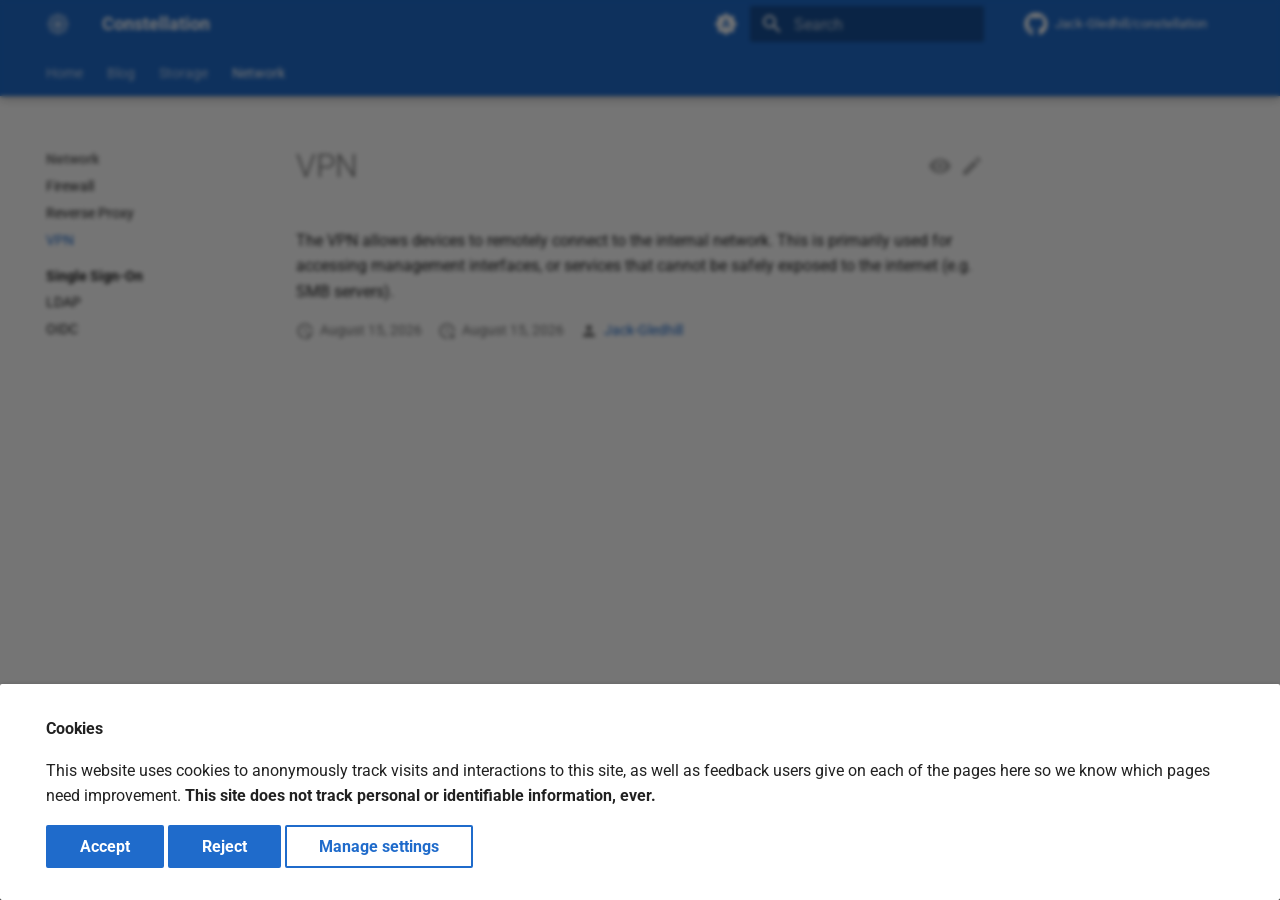
<file: network/vpn/index.html>
<!DOCTYPE html><html lang="en" class="no-js"><head>
    
      <meta charset="utf-8">
      <meta name="viewport" content="width=device-width,initial-scale=1">
      
        <meta name="description" content="Documentation and blog for my home production environment.">
      
      
        <meta name="author" content="Jack Gledhill">
      
      
        <link rel="canonical" href="https://starsystem.dev/network/vpn/">
      
      
        <link rel="prev" href="../reverse-proxy/">
      
      
        <link rel="next" href="../sso/">
      
      
        
      
      
        <link rel="alternate" type="application/rss+xml" title="RSS feed" href="../../feed_rss_created.xml">
        <link rel="alternate" type="application/rss+xml" title="RSS feed of updated content" href="../../feed_rss_updated.xml">
      
      <link rel="icon" href="../../assets/favicon.png">
      <meta name="generator" content="mkdocs-1.6.1, mkdocs-material-9.7.7">
    
    
      
        <title>VPN - Constellation</title>
      
    
    
      <link rel="stylesheet" href="../../assets/stylesheets/main.ec1eaa64.min.css">
      
        
        <link rel="stylesheet" href="../../assets/stylesheets/palette.ab4e12ef.min.css">
      
      

  
  
  
  
  <style>:root{--md-annotation-icon:url('data:image/svg+xml;charset=utf-8,%3Csvg%20xmlns%3D%22http%3A//www.w3.org/2000/svg%22%20viewBox%3D%220%200%2024%2024%22%3E%3Cpath%20d%3D%22M13%209h-2V7h2m0%2010h-2v-6h2m-1-9A10%2010%200%200%200%202%2012a10%2010%200%200%200%2010%2010%2010%2010%200%200%200%2010-10A10%2010%200%200%200%2012%202%22/%3E%3C/svg%3E');}</style>


    
    
      
    
    
      
        
        
        
        <link rel="stylesheet" href="../../assets/external/fonts.googleapis.com/css.49ea35f2.css">
        <style>:root{--md-text-font:"Roboto";--md-code-font:"Roboto Mono"}</style>
      
    
    
      <link rel="stylesheet" href="../../assets/css/theme.css">
    
    <script>__md_scope=new URL("../..",location),__md_hash=e=>[...e].reduce(((e,_)=>(e<<5)-e+_.charCodeAt(0)),0),__md_get=(e,_=localStorage,t=__md_scope)=>JSON.parse(_.getItem(t.pathname+"."+e)),__md_set=(e,_,t=localStorage,a=__md_scope)=>{try{t.setItem(a.pathname+"."+e,JSON.stringify(_))}catch(e){}}</script>
    
      
  


  
  

<script id="__analytics">function __md_analytics(){function e(){dataLayer.push(arguments)}window.dataLayer=window.dataLayer||[],e("js",new Date),e("config","G-ZGE895CJE3"),document.addEventListener("DOMContentLoaded",(function(){document.forms.search&&document.forms.search.query.addEventListener("blur",(function(){this.value&&e("event","search",{search_term:this.value})}));document$.subscribe((function(){var t=document.forms.feedback;if(void 0!==t)for(var a of t.querySelectorAll("[type=submit]"))a.addEventListener("click",(function(a){a.preventDefault();var n=document.location.pathname,d=this.getAttribute("data-md-value");e("event","feedback",{page:n,data:d}),t.firstElementChild.disabled=!0;var r=t.querySelector(".md-feedback__note [data-md-value='"+d+"']");r&&(r.hidden=!1)})),t.hidden=!1})),location$.subscribe((function(t){e("config","G-ZGE895CJE3",{page_path:t.pathname})}))}));var t=document.createElement("script");t.async=!0,t.src="https://www.googletagmanager.com/gtag/js?id=G-ZGE895CJE3",document.getElementById("__analytics").insertAdjacentElement("afterEnd",t)}</script>
  
    <script>if("undefined"!=typeof __md_analytics){var consent=__md_get("__consent");consent&&consent.analytics&&__md_analytics()}</script>
  

    
    
  
<meta property="og:type" content="website">
<meta property="og:title" content="VPN - Constellation">
<meta property="og:description" content="Documentation and blog for my home production environment.">
<meta property="og:image" content="https://starsystem.dev/assets/images/social/network/vpn.png">
<meta property="og:image:type" content="image/png">
<meta property="og:image:width" content="1200">
<meta property="og:image:height" content="630">
<meta property="og:url" content="https://starsystem.dev/network/vpn/">
<meta property="twitter:card" content="summary_large_image">
<meta property="twitter:title" content="VPN - Constellation">
<meta property="twitter:description" content="Documentation and blog for my home production environment.">
<meta property="twitter:image" content="https://starsystem.dev/assets/images/social/network/vpn.png">
<link href="../../assets/stylesheets/glightbox.min.css" rel="stylesheet"><script src="../../assets/javascripts/glightbox.min.js"></script><style id="glightbox-style">
            html.glightbox-open { overflow: initial; height: 100%; }
            .gslide-title { margin-top: 0px; user-select: text; }
            .gslide-desc { color: #666; user-select: text; }
            .gslide-image img { background: none; }
            .glightbox-clean .gslide-media { -webkit-box-shadow: none; box-shadow: none; }
            .gscrollbar-fixer { padding-right: 15px; }
            .gdesc-inner { font-size: 0.75rem; }
            body[data-md-color-scheme="slate"] .gdesc-inner { background: var(--md-default-bg-color); }
            body[data-md-color-scheme="slate"] .gslide-title { color: var(--md-default-fg-color); }
            body[data-md-color-scheme="slate"] .gslide-desc { color: var(--md-default-fg-color); }
        </style></head>
  
  
    
    
      
    
    
    
    
    <body dir="ltr" data-md-color-scheme="default" data-md-color-primary="indigo" data-md-color-accent="indigo">
  
    
    <input class="md-toggle" data-md-toggle="drawer" type="checkbox" id="__drawer" autocomplete="off">
    <input class="md-toggle" data-md-toggle="search" type="checkbox" id="__search" autocomplete="off">
    <label class="md-overlay" for="__drawer"></label>
    <div data-md-component="skip">
      
        
        <a href="#vpn" class="md-skip">
          Skip to content
        </a>
      
    </div>
    <div data-md-component="announce">
      
    </div>
    
    
      

  

<header class="md-header md-header--shadow md-header--lifted" data-md-component="header">
  <nav class="md-header__inner md-grid" aria-label="Header">
    <a href="https://starsystem.dev" title="Constellation" class="md-header__button md-logo" aria-label="Constellation" data-md-component="logo">
      
  
  <svg xmlns="http://www.w3.org/2000/svg" xmlns:xlink="http://www.w3.org/1999/xlink" width="1000" zoomAndPan="magnify" viewBox="0 0 750 749.999995" height="1000" preserveAspectRatio="xMidYMid meet" version="1.0"><defs><filter x="0%" y="0%" width="100%" height="100%" id="81d60b8262"><feColorMatrix values="0 0 0 0 1 0 0 0 0 1 0 0 0 0 1 0 0 0 1 0" color-interpolation-filters="sRGB"></feColorMatrix></filter><mask id="ddfc9b5a84"><g filter="url(#81d60b8262)"><rect x="-75" width="900" fill="#000000" y="-74.999999" height="899.999994" fill-opacity="0.3"></rect></g></mask><clipPath id="696574be81"><path d="M 21 20.507812 L 729 20.507812 L 729 728 L 21 728 Z M 21 20.507812 " clip-rule="nonzero"></path></clipPath><clipPath id="d9eb469b21"><path d="M 436.523438 38.671875 C 477.253906 64.273438 521.976562 82.882812 568.84375 93.726562 L 569.5 93.878906 C 612.5625 103.84375 646.207031 137.425781 656.25 180.46875 C 667.113281 227.03125 685.492188 271.515625 710.660156 312.171875 L 710.742188 312.304688 C 734.09375 350.027344 734.195312 397.691406 711.003906 435.511719 L 710.398438 436.496094 C 685.398438 477.265625 667.117188 521.789062 656.25 568.359375 C 646.207031 611.402344 612.5625 644.984375 569.5 654.949219 L 568.84375 655.101562 C 521.976562 665.945312 477.253906 684.554688 436.523438 710.15625 C 398.914062 733.796875 351.085938 733.796875 313.476562 710.15625 C 272.746094 684.554688 228.023438 665.945312 181.15625 655.101562 L 180.5 654.949219 C 137.4375 644.984375 103.792969 611.402344 93.75 568.359375 C 82.882812 521.789062 64.601562 477.265625 39.601562 436.496094 L 38.996094 435.511719 C 15.804688 397.691406 15.90625 350.027344 39.257812 312.304688 L 39.339844 312.171875 C 64.507812 271.515625 82.886719 227.03125 93.75 180.46875 C 103.792969 137.425781 137.4375 103.84375 180.5 93.878906 L 181.15625 93.726562 C 228.023438 82.882812 272.746094 64.273438 313.476562 38.671875 C 351.085938 15.03125 398.914062 15.03125 436.523438 38.671875 Z M 436.523438 38.671875 " clip-rule="nonzero"></path></clipPath><clipPath id="cf80fa92c6"><path d="M 0 0.507812 L 708 0.507812 L 708 708 L 0 708 Z M 0 0.507812 " clip-rule="nonzero"></path></clipPath><clipPath id="7ee6812b1a"><path d="M 415.523438 18.671875 C 456.253906 44.273438 500.976562 62.882812 547.84375 73.726562 L 548.5 73.878906 C 591.5625 83.84375 625.207031 117.425781 635.25 160.46875 C 646.113281 207.03125 664.492188 251.515625 689.660156 292.171875 L 689.742188 292.304688 C 713.09375 330.027344 713.195312 377.691406 690.003906 415.511719 L 689.398438 416.496094 C 664.398438 457.265625 646.117188 501.789062 635.25 548.359375 C 625.207031 591.402344 591.5625 624.984375 548.5 634.949219 L 547.84375 635.101562 C 500.976562 645.945312 456.253906 664.554688 415.523438 690.15625 C 377.914062 713.796875 330.085938 713.796875 292.476562 690.15625 C 251.746094 664.554688 207.023438 645.945312 160.15625 635.101562 L 159.5 634.949219 C 116.4375 624.984375 82.792969 591.402344 72.75 548.359375 C 61.882812 501.789062 43.601562 457.265625 18.601562 416.496094 L 17.996094 415.511719 C -5.195312 377.691406 -5.09375 330.027344 18.257812 292.304688 L 18.339844 292.171875 C 43.507812 251.515625 61.886719 207.03125 72.75 160.46875 C 82.792969 117.425781 116.4375 83.84375 159.5 73.878906 L 160.15625 73.726562 C 207.023438 62.882812 251.746094 44.273438 292.476562 18.671875 C 330.085938 -4.96875 377.914062 -4.96875 415.523438 18.671875 Z M 415.523438 18.671875 " clip-rule="nonzero"></path></clipPath><clipPath id="2275a92b81"><rect x="0" width="708" y="0" height="708"></rect></clipPath><clipPath id="bfd4be1afa"><rect x="0" width="750" y="0" height="750"></rect></clipPath><mask id="69aca2062e"><g filter="url(#81d60b8262)"><rect x="-75" width="900" fill="#000000" y="-74.999999" height="899.999994" fill-opacity="0.5"></rect></g></mask><clipPath id="65fd2644c5"><path d="M 0.320312 0.480469 L 235.519531 0.480469 L 235.519531 233.28125 L 0.320312 233.28125 Z M 0.320312 0.480469 " clip-rule="nonzero"></path></clipPath><clipPath id="9aa8c6e4af"><rect x="0" width="236" y="0" height="234"></rect></clipPath><mask id="2b1c20bc20"><g filter="url(#81d60b8262)"><rect x="-75" width="900" fill="#000000" y="-74.999999" height="899.999994" fill-opacity="0.5"></rect></g></mask><clipPath id="ac3a4734d3"><path d="M 0.960938 0.960938 L 236.160156 0.960938 L 236.160156 233.761719 L 0.960938 233.761719 Z M 0.960938 0.960938 " clip-rule="nonzero"></path></clipPath><clipPath id="776acd74a7"><rect x="0" width="237" y="0" height="234"></rect></clipPath><mask id="c16e660445"><g filter="url(#81d60b8262)"><rect x="-75" width="900" fill="#000000" y="-74.999999" height="899.999994" fill-opacity="0.5"></rect></g></mask><clipPath id="79397e9c5b"><path d="M 0.320312 0.71875 L 235.519531 0.71875 L 235.519531 233.519531 L 0.320312 233.519531 Z M 0.320312 0.71875 " clip-rule="nonzero"></path></clipPath><clipPath id="2352d7ce63"><rect x="0" width="236" y="0" height="234"></rect></clipPath><mask id="fb6cefbb58"><g filter="url(#81d60b8262)"><rect x="-75" width="900" fill="#000000" y="-74.999999" height="899.999994" fill-opacity="0.5"></rect></g></mask><clipPath id="f1fc9e099b"><path d="M 0.960938 0.238281 L 236.160156 0.238281 L 236.160156 233.039062 L 0.960938 233.039062 Z M 0.960938 0.238281 " clip-rule="nonzero"></path></clipPath><clipPath id="ad6e2cdb46"><rect x="0" width="237" y="0" height="234"></rect></clipPath><mask id="176fafc991"><g filter="url(#81d60b8262)"><rect x="-75" width="900" fill="#000000" y="-74.999999" height="899.999994" fill-opacity="0.5"></rect></g></mask><clipPath id="ba63ed13dc"><path d="M 0.71875 0.800781 L 61.921875 0.800781 L 61.921875 212.71875 L 0.71875 212.71875 Z M 0.71875 0.800781 " clip-rule="nonzero"></path></clipPath><clipPath id="fd96fab2f6"><rect x="0" width="62" y="0" height="213"></rect></clipPath><mask id="67a87154d9"><g filter="url(#81d60b8262)"><rect x="-75" width="900" fill="#000000" y="-74.999999" height="899.999994" fill-opacity="0.5"></rect></g></mask><clipPath id="de0053d374"><path d="M 0.078125 0.121094 L 213.199219 0.121094 L 213.199219 59.398438 L 0.078125 59.398438 Z M 0.078125 0.121094 " clip-rule="nonzero"></path></clipPath><clipPath id="8d43a7fa7f"><rect x="0" width="214" y="0" height="60"></rect></clipPath><mask id="ddca6d0673"><g filter="url(#81d60b8262)"><rect x="-75" width="900" fill="#000000" y="-74.999999" height="899.999994" fill-opacity="0.5"></rect></g></mask><clipPath id="5dadbb8d5a"><path d="M 0.0390625 0.121094 L 217.71875 0.121094 L 217.71875 59.398438 L 0.0390625 59.398438 Z M 0.0390625 0.121094 " clip-rule="nonzero"></path></clipPath><clipPath id="f82eb71687"><rect x="0" width="218" y="0" height="60"></rect></clipPath><mask id="345435dc31"><g filter="url(#81d60b8262)"><rect x="-75" width="900" fill="#000000" y="-74.999999" height="899.999994" fill-opacity="0.5"></rect></g></mask><clipPath id="bcc95cfa79"><path d="M 0.640625 0.800781 L 57.039062 0.800781 L 57.039062 212.960938 L 0.640625 212.960938 Z M 0.640625 0.800781 " clip-rule="nonzero"></path></clipPath><clipPath id="f2c3db9398"><rect x="0" width="58" y="0" height="213"></rect></clipPath><mask id="e3e27e9219"><g filter="url(#81d60b8262)"><rect x="-75" width="900" fill="#000000" y="-74.999999" height="899.999994" fill-opacity="0.5"></rect></g></mask><clipPath id="97d38d4ba7"><path d="M 0.71875 0.0390625 L 61.921875 0.0390625 L 61.921875 212.199219 L 0.71875 212.199219 Z M 0.71875 0.0390625 " clip-rule="nonzero"></path></clipPath><clipPath id="d4eecbbffa"><rect x="0" width="62" y="0" height="213"></rect></clipPath><mask id="56834789b6"><g filter="url(#81d60b8262)"><rect x="-75" width="900" fill="#000000" y="-74.999999" height="899.999994" fill-opacity="0.5"></rect></g></mask><clipPath id="3e9a04c096"><path d="M 0.078125 0.601562 L 213.199219 0.601562 L 213.199219 59.878906 L 0.078125 59.878906 Z M 0.078125 0.601562 " clip-rule="nonzero"></path></clipPath><clipPath id="1f572222a3"><rect x="0" width="214" y="0" height="60"></rect></clipPath><mask id="7ee0ccd4a6"><g filter="url(#81d60b8262)"><rect x="-75" width="900" fill="#000000" y="-74.999999" height="899.999994" fill-opacity="0.5"></rect></g></mask><clipPath id="54e0ff7782"><path d="M 0.800781 0.601562 L 219.679688 0.601562 L 219.679688 58.199219 L 0.800781 58.199219 Z M 0.800781 0.601562 " clip-rule="nonzero"></path></clipPath><clipPath id="770d76c175"><rect x="0" width="220" y="0" height="59"></rect></clipPath><mask id="0eb728d16f"><g filter="url(#81d60b8262)"><rect x="-75" width="900" fill="#000000" y="-74.999999" height="899.999994" fill-opacity="0.5"></rect></g></mask><clipPath id="6d02184eb8"><path d="M 0.640625 0.921875 L 57.039062 0.921875 L 57.039062 215.960938 L 0.640625 215.960938 Z M 0.640625 0.921875 " clip-rule="nonzero"></path></clipPath><clipPath id="b85d9e31a9"><rect x="0" width="58" y="0" height="216"></rect></clipPath><clipPath id="56629a6e94"><path d="M 336.34375 586 L 413.65625 586 L 413.65625 667.699219 L 336.34375 667.699219 Z M 336.34375 586 " clip-rule="nonzero"></path></clipPath><clipPath id="4aa5836ede"><path d="M 379.53125 588.980469 L 384.914062 601.222656 C 387.839844 607.875 393.011719 613.285156 399.527344 616.511719 L 410.3125 621.851562 C 412.210938 622.789062 413.410156 624.722656 413.410156 626.84375 C 413.410156 628.960938 412.210938 630.894531 410.3125 631.832031 L 399.527344 637.175781 C 393.011719 640.398438 387.839844 645.8125 384.914062 652.464844 L 379.53125 664.703125 C 378.738281 666.5 376.960938 667.660156 375 667.660156 C 373.039062 667.660156 371.261719 666.5 370.46875 664.703125 L 365.085938 652.464844 C 362.160156 645.8125 356.988281 640.398438 350.472656 637.175781 L 339.6875 631.832031 C 337.789062 630.894531 336.589844 628.960938 336.589844 626.84375 C 336.589844 624.722656 337.789062 622.789062 339.6875 621.851562 L 350.472656 616.511719 C 356.988281 613.285156 362.160156 607.875 365.085938 601.222656 L 370.46875 588.980469 C 371.261719 587.183594 373.039062 586.027344 375 586.027344 C 376.960938 586.027344 378.738281 587.183594 379.53125 588.980469 Z M 379.53125 588.980469 " clip-rule="nonzero"></path></clipPath><clipPath id="e857509c53"><path d="M 0.480469 0 L 77.519531 0 L 77.519531 81.679688 L 0.480469 81.679688 Z M 0.480469 0 " clip-rule="nonzero"></path></clipPath><clipPath id="1bf47f6f56"><path d="M 43.53125 2.980469 L 48.914062 15.222656 C 51.839844 21.875 57.011719 27.285156 63.527344 30.511719 L 74.3125 35.851562 C 76.210938 36.789062 77.410156 38.722656 77.410156 40.84375 C 77.410156 42.960938 76.210938 44.894531 74.3125 45.832031 L 63.527344 51.175781 C 57.011719 54.398438 51.839844 59.8125 48.914062 66.464844 L 43.53125 78.703125 C 42.738281 80.5 40.960938 81.660156 39 81.660156 C 37.039062 81.660156 35.261719 80.5 34.46875 78.703125 L 29.085938 66.464844 C 26.160156 59.8125 20.988281 54.398438 14.472656 51.175781 L 3.6875 45.832031 C 1.789062 44.894531 0.589844 42.960938 0.589844 40.84375 C 0.589844 38.722656 1.789062 36.789062 3.6875 35.851562 L 14.472656 30.511719 C 20.988281 27.285156 26.160156 21.875 29.085938 15.222656 L 34.46875 2.980469 C 35.261719 1.183594 37.039062 0.0273438 39 0.0273438 C 40.960938 0.0273438 42.738281 1.183594 43.53125 2.980469 Z M 43.53125 2.980469 " clip-rule="nonzero"></path></clipPath><clipPath id="16cdc9644a"><rect x="0" width="78" y="0" height="82"></rect></clipPath><clipPath id="4d9cd6aebd"><path d="M 81.738281 334 L 159 334 L 159 415.859375 L 81.738281 415.859375 Z M 81.738281 334 " clip-rule="nonzero"></path></clipPath><clipPath id="acf9412693"><path d="M 124.925781 337.140625 L 130.308594 349.378906 C 133.234375 356.03125 138.40625 361.441406 144.921875 364.667969 L 155.707031 370.007812 C 157.605469 370.949219 158.804688 372.882812 158.804688 375 C 158.804688 377.117188 157.605469 379.050781 155.707031 379.992188 L 144.921875 385.332031 C 138.40625 388.558594 133.234375 393.96875 130.308594 400.621094 L 124.925781 412.859375 C 124.132812 414.65625 122.355469 415.816406 120.394531 415.816406 C 118.433594 415.816406 116.65625 414.65625 115.863281 412.859375 L 110.480469 400.621094 C 107.554688 393.96875 102.382812 388.558594 95.867188 385.332031 L 85.082031 379.992188 C 83.183594 379.050781 81.984375 377.117188 81.984375 375 C 81.984375 372.882812 83.183594 370.949219 85.082031 370.007812 L 95.867188 364.667969 C 102.382812 361.441406 107.554688 356.03125 110.480469 349.378906 L 115.863281 337.140625 C 116.65625 335.34375 118.433594 334.183594 120.394531 334.183594 C 122.355469 334.183594 124.132812 335.34375 124.925781 337.140625 Z M 124.925781 337.140625 " clip-rule="nonzero"></path></clipPath><clipPath id="82efa2fa5e"><path d="M 0.839844 0.078125 L 77.878906 0.078125 L 77.878906 81.859375 L 0.839844 81.859375 Z M 0.839844 0.078125 " clip-rule="nonzero"></path></clipPath><clipPath id="6f337797da"><path d="M 43.925781 3.140625 L 49.308594 15.378906 C 52.234375 22.03125 57.40625 27.441406 63.921875 30.667969 L 74.707031 36.007812 C 76.605469 36.949219 77.804688 38.882812 77.804688 41 C 77.804688 43.117188 76.605469 45.050781 74.707031 45.992188 L 63.921875 51.332031 C 57.40625 54.558594 52.234375 59.96875 49.308594 66.621094 L 43.925781 78.859375 C 43.132812 80.65625 41.355469 81.816406 39.394531 81.816406 C 37.433594 81.816406 35.65625 80.65625 34.863281 78.859375 L 29.480469 66.621094 C 26.554688 59.96875 21.382812 54.558594 14.867188 51.332031 L 4.082031 45.992188 C 2.183594 45.050781 0.984375 43.117188 0.984375 41 C 0.984375 38.882812 2.183594 36.949219 4.082031 36.007812 L 14.867188 30.667969 C 21.382812 27.441406 26.554688 22.03125 29.480469 15.378906 L 34.863281 3.140625 C 35.65625 1.34375 37.433594 0.183594 39.394531 0.183594 C 41.355469 0.183594 43.132812 1.34375 43.925781 3.140625 Z M 43.925781 3.140625 " clip-rule="nonzero"></path></clipPath><clipPath id="fe0c50b772"><rect x="0" width="78" y="0" height="82"></rect></clipPath><clipPath id="9316088eac"><path d="M 336.34375 82.09375 L 413.65625 82.09375 L 413.65625 164 L 336.34375 164 Z M 336.34375 82.09375 " clip-rule="nonzero"></path></clipPath><clipPath id="6726442756"><path d="M 379.53125 85.296875 L 384.914062 97.535156 C 387.839844 104.1875 393.011719 109.601562 399.527344 112.824219 L 410.3125 118.167969 C 412.210938 119.105469 413.410156 121.039062 413.410156 123.15625 C 413.410156 125.277344 412.210938 127.210938 410.3125 128.148438 L 399.527344 133.488281 C 393.011719 136.714844 387.839844 142.125 384.914062 148.777344 L 379.53125 161.019531 C 378.738281 162.816406 376.960938 163.972656 375 163.972656 C 373.039062 163.972656 371.261719 162.816406 370.46875 161.019531 L 365.085938 148.777344 C 362.160156 142.125 356.988281 136.714844 350.472656 133.488281 L 339.6875 128.148438 C 337.789062 127.210938 336.589844 125.277344 336.589844 123.15625 C 336.589844 121.039062 337.789062 119.105469 339.6875 118.167969 L 350.472656 112.824219 C 356.988281 109.601562 362.160156 104.1875 365.085938 97.535156 L 370.46875 85.296875 C 371.261719 83.5 373.039062 82.339844 375 82.339844 C 376.960938 82.339844 378.738281 83.5 379.53125 85.296875 Z M 379.53125 85.296875 " clip-rule="nonzero"></path></clipPath><clipPath id="b825e2047e"><path d="M 0.480469 0.320312 L 77.519531 0.320312 L 77.519531 82 L 0.480469 82 Z M 0.480469 0.320312 " clip-rule="nonzero"></path></clipPath><clipPath id="5374942d47"><path d="M 43.53125 3.296875 L 48.914062 15.535156 C 51.839844 22.1875 57.011719 27.601562 63.527344 30.824219 L 74.3125 36.167969 C 76.210938 37.105469 77.410156 39.039062 77.410156 41.15625 C 77.410156 43.277344 76.210938 45.210938 74.3125 46.148438 L 63.527344 51.488281 C 57.011719 54.714844 51.839844 60.125 48.914062 66.777344 L 43.53125 79.019531 C 42.738281 80.816406 40.960938 81.972656 39 81.972656 C 37.039062 81.972656 35.261719 80.816406 34.46875 79.019531 L 29.085938 66.777344 C 26.160156 60.125 20.988281 54.714844 14.472656 51.488281 L 3.6875 46.148438 C 1.789062 45.210938 0.589844 43.277344 0.589844 41.15625 C 0.589844 39.039062 1.789062 37.105469 3.6875 36.167969 L 14.472656 30.824219 C 20.988281 27.601562 26.160156 22.1875 29.085938 15.535156 L 34.46875 3.296875 C 35.261719 1.5 37.039062 0.339844 39 0.339844 C 40.960938 0.339844 42.738281 1.5 43.53125 3.296875 Z M 43.53125 3.296875 " clip-rule="nonzero"></path></clipPath><clipPath id="282f93daea"><rect x="0" width="78" y="0" height="82"></rect></clipPath><clipPath id="55cb233524"><path d="M 591 334 L 668.261719 334 L 668.261719 415.859375 L 591 415.859375 Z M 591 334 " clip-rule="nonzero"></path></clipPath><clipPath id="0371b2f4ec"><path d="M 634.136719 337.140625 L 639.519531 349.378906 C 642.445312 356.03125 647.617188 361.441406 654.132812 364.667969 L 664.917969 370.007812 C 666.816406 370.949219 668.015625 372.882812 668.015625 375 C 668.015625 377.117188 666.816406 379.050781 664.917969 379.992188 L 654.132812 385.332031 C 647.617188 388.558594 642.445312 393.96875 639.519531 400.621094 L 634.136719 412.859375 C 633.34375 414.65625 631.566406 415.816406 629.605469 415.816406 C 627.644531 415.816406 625.867188 414.65625 625.074219 412.859375 L 619.691406 400.621094 C 616.765625 393.96875 611.59375 388.558594 605.078125 385.332031 L 594.292969 379.992188 C 592.394531 379.050781 591.195312 377.117188 591.195312 375 C 591.195312 372.882812 592.394531 370.949219 594.292969 370.007812 L 605.078125 364.667969 C 611.59375 361.441406 616.765625 356.03125 619.691406 349.378906 L 625.074219 337.140625 C 625.867188 335.34375 627.644531 334.183594 629.605469 334.183594 C 631.566406 334.183594 633.34375 335.34375 634.136719 337.140625 Z M 634.136719 337.140625 " clip-rule="nonzero"></path></clipPath><clipPath id="56f8499b06"><path d="M 0.121094 0.078125 L 77.160156 0.078125 L 77.160156 81.859375 L 0.121094 81.859375 Z M 0.121094 0.078125 " clip-rule="nonzero"></path></clipPath><clipPath id="49d4812043"><path d="M 43.136719 3.140625 L 48.519531 15.378906 C 51.445312 22.03125 56.617188 27.441406 63.132812 30.667969 L 73.917969 36.007812 C 75.816406 36.949219 77.015625 38.882812 77.015625 41 C 77.015625 43.117188 75.816406 45.050781 73.917969 45.992188 L 63.132812 51.332031 C 56.617188 54.558594 51.445312 59.96875 48.519531 66.621094 L 43.136719 78.859375 C 42.34375 80.65625 40.566406 81.816406 38.605469 81.816406 C 36.644531 81.816406 34.867188 80.65625 34.074219 78.859375 L 28.691406 66.621094 C 25.765625 59.96875 20.59375 54.558594 14.078125 51.332031 L 3.292969 45.992188 C 1.394531 45.050781 0.195312 43.117188 0.195312 41 C 0.195312 38.882812 1.394531 36.949219 3.292969 36.007812 L 14.078125 30.667969 C 20.59375 27.441406 25.765625 22.03125 28.691406 15.378906 L 34.074219 3.140625 C 34.867188 1.34375 36.644531 0.183594 38.605469 0.183594 C 40.566406 0.183594 42.34375 1.34375 43.136719 3.140625 Z M 43.136719 3.140625 " clip-rule="nonzero"></path></clipPath><clipPath id="83cbacca69"><rect x="0" width="78" y="0" height="82"></rect></clipPath><clipPath id="3cd134f18e"><path d="M 556 144.734375 L 612.382812 144.734375 L 612.382812 198.609375 L 556 198.609375 Z M 556 144.734375 " clip-rule="nonzero"></path></clipPath><clipPath id="767054a503"><path d="M 585.570312 146.007812 L 589.421875 160.367188 C 590.21875 163.328125 592.96875 165.328125 596.027344 165.171875 L 610.839844 164.414062 C 611.472656 164.378906 612.050781 164.777344 612.246094 165.382812 C 612.441406 165.984375 612.203125 166.644531 611.671875 166.988281 L 599.179688 175.042969 C 596.609375 176.699219 595.558594 179.933594 596.660156 182.785156 L 602.039062 196.699219 C 602.269531 197.289062 602.070312 197.964844 601.558594 198.335938 C 601.042969 198.710938 600.34375 198.695312 599.847656 198.296875 L 588.292969 188.957031 C 585.910156 187.035156 582.507812 187.035156 580.128906 188.957031 L 568.574219 198.296875 C 568.078125 198.695312 567.378906 198.710938 566.863281 198.335938 C 566.351562 197.964844 566.152344 197.289062 566.382812 196.699219 L 571.761719 182.785156 C 572.863281 179.933594 571.808594 176.699219 569.242188 175.042969 L 556.75 166.988281 C 556.21875 166.644531 555.980469 165.984375 556.175781 165.382812 C 556.371094 164.777344 556.949219 164.378906 557.582031 164.414062 L 572.394531 165.171875 C 575.453125 165.328125 578.203125 163.328125 578.996094 160.367188 L 582.851562 146.007812 C 583.015625 145.390625 583.574219 144.964844 584.210938 144.964844 C 584.847656 144.964844 585.40625 145.390625 585.570312 146.007812 Z M 585.570312 146.007812 " clip-rule="nonzero"></path></clipPath><clipPath id="5ed16e75ac"><path d="M 0 0.960938 L 56.382812 0.960938 L 56.382812 54.609375 L 0 54.609375 Z M 0 0.960938 " clip-rule="nonzero"></path></clipPath><clipPath id="d385835cd0"><path d="M 29.570312 2.007812 L 33.421875 16.367188 C 34.21875 19.328125 36.96875 21.328125 40.027344 21.171875 L 54.839844 20.414062 C 55.472656 20.378906 56.050781 20.777344 56.246094 21.382812 C 56.441406 21.984375 56.203125 22.644531 55.671875 22.988281 L 43.179688 31.042969 C 40.609375 32.699219 39.558594 35.933594 40.660156 38.785156 L 46.039062 52.699219 C 46.269531 53.289062 46.070312 53.964844 45.558594 54.335938 C 45.042969 54.710938 44.34375 54.695312 43.847656 54.296875 L 32.292969 44.957031 C 29.910156 43.035156 26.507812 43.035156 24.128906 44.957031 L 12.574219 54.296875 C 12.078125 54.695312 11.378906 54.710938 10.863281 54.335938 C 10.351562 53.964844 10.152344 53.289062 10.382812 52.699219 L 15.761719 38.785156 C 16.863281 35.933594 15.808594 32.699219 13.242188 31.042969 L 0.75 22.988281 C 0.21875 22.644531 -0.0195312 21.984375 0.175781 21.382812 C 0.371094 20.777344 0.949219 20.378906 1.582031 20.414062 L 16.394531 21.171875 C 19.453125 21.328125 22.203125 19.328125 22.996094 16.367188 L 26.851562 2.007812 C 27.015625 1.390625 27.574219 0.964844 28.210938 0.964844 C 28.847656 0.964844 29.40625 1.390625 29.570312 2.007812 Z M 29.570312 2.007812 " clip-rule="nonzero"></path></clipPath><clipPath id="c1d27fbaa3"><rect x="0" width="57" y="0" height="55"></rect></clipPath><clipPath id="d17dd91c98"><path d="M 556 552.101562 L 612.382812 552.101562 L 612.382812 605.976562 L 556 605.976562 Z M 556 552.101562 " clip-rule="nonzero"></path></clipPath><clipPath id="d5b7ddad3d"><path d="M 585.570312 553.375 L 589.421875 567.738281 C 590.21875 570.695312 592.96875 572.695312 596.027344 572.539062 L 610.839844 571.78125 C 611.472656 571.75 612.050781 572.148438 612.246094 572.75 C 612.441406 573.355469 612.203125 574.015625 611.671875 574.359375 L 599.179688 582.414062 C 596.609375 584.070312 595.558594 587.304688 596.660156 590.15625 L 602.039062 604.066406 C 602.269531 604.660156 602.070312 605.332031 601.558594 605.707031 C 601.042969 606.082031 600.34375 606.0625 599.847656 605.664062 L 588.292969 596.328125 C 585.910156 594.402344 582.507812 594.402344 580.128906 596.328125 L 568.574219 605.664062 C 568.078125 606.0625 567.378906 606.082031 566.863281 605.707031 C 566.351562 605.332031 566.152344 604.660156 566.382812 604.066406 L 571.761719 590.15625 C 572.863281 587.304688 571.808594 584.070312 569.242188 582.414062 L 556.75 574.359375 C 556.21875 574.015625 555.980469 573.355469 556.175781 572.75 C 556.371094 572.148438 556.949219 571.75 557.582031 571.78125 L 572.394531 572.539062 C 575.453125 572.695312 578.203125 570.695312 578.996094 567.738281 L 582.851562 553.375 C 583.015625 552.761719 583.574219 552.332031 584.210938 552.332031 C 584.847656 552.332031 585.40625 552.761719 585.570312 553.375 Z M 585.570312 553.375 " clip-rule="nonzero"></path></clipPath><clipPath id="00c27a7202"><path d="M 0 0.238281 L 56.382812 0.238281 L 56.382812 53.976562 L 0 53.976562 Z M 0 0.238281 " clip-rule="nonzero"></path></clipPath><clipPath id="252d39818a"><path d="M 29.570312 1.375 L 33.421875 15.738281 C 34.21875 18.695312 36.96875 20.695312 40.027344 20.539062 L 54.839844 19.78125 C 55.472656 19.75 56.050781 20.148438 56.246094 20.75 C 56.441406 21.355469 56.203125 22.015625 55.671875 22.359375 L 43.179688 30.414062 C 40.609375 32.070312 39.558594 35.304688 40.660156 38.15625 L 46.039062 52.066406 C 46.269531 52.660156 46.070312 53.332031 45.558594 53.707031 C 45.042969 54.082031 44.34375 54.0625 43.847656 53.664062 L 32.292969 44.328125 C 29.910156 42.402344 26.507812 42.402344 24.128906 44.328125 L 12.574219 53.664062 C 12.078125 54.0625 11.378906 54.082031 10.863281 53.707031 C 10.351562 53.332031 10.152344 52.660156 10.382812 52.066406 L 15.761719 38.15625 C 16.863281 35.304688 15.808594 32.070312 13.242188 30.414062 L 0.75 22.359375 C 0.21875 22.015625 -0.0195312 21.355469 0.175781 20.75 C 0.371094 20.148438 0.949219 19.75 1.582031 19.78125 L 16.394531 20.539062 C 19.453125 20.695312 22.203125 18.695312 22.996094 15.738281 L 26.851562 1.375 C 27.015625 0.761719 27.574219 0.332031 28.210938 0.332031 C 28.847656 0.332031 29.40625 0.761719 29.570312 1.375 Z M 29.570312 1.375 " clip-rule="nonzero"></path></clipPath><clipPath id="96450171ae"><rect x="0" width="57" y="0" height="54"></rect></clipPath><clipPath id="0779722241"><path d="M 142.042969 552.101562 L 198.527344 552.101562 L 198.527344 605.976562 L 142.042969 605.976562 Z M 142.042969 552.101562 " clip-rule="nonzero"></path></clipPath><clipPath id="211689df2d"><path d="M 171.714844 553.375 L 175.570312 567.738281 C 176.363281 570.695312 179.113281 572.695312 182.171875 572.539062 L 196.984375 571.78125 C 197.617188 571.75 198.195312 572.148438 198.390625 572.75 C 198.585938 573.355469 198.347656 574.015625 197.816406 574.359375 L 185.324219 582.414062 C 182.757812 584.070312 181.703125 587.304688 182.804688 590.15625 L 188.183594 604.066406 C 188.414062 604.660156 188.214844 605.332031 187.703125 605.707031 C 187.1875 606.082031 186.488281 606.0625 185.992188 605.664062 L 174.4375 596.328125 C 172.058594 594.402344 168.65625 594.402344 166.273438 596.328125 L 154.71875 605.664062 C 154.222656 606.0625 153.523438 606.082031 153.007812 605.707031 C 152.496094 605.332031 152.296875 604.660156 152.527344 604.066406 L 157.90625 590.15625 C 159.007812 587.304688 157.957031 584.070312 155.386719 582.414062 L 142.894531 574.359375 C 142.363281 574.015625 142.125 573.355469 142.320312 572.75 C 142.515625 572.148438 143.09375 571.75 143.726562 571.78125 L 158.539062 572.539062 C 161.597656 572.695312 164.347656 570.695312 165.140625 567.738281 L 168.996094 553.375 C 169.160156 552.761719 169.71875 552.332031 170.355469 552.332031 C 170.992188 552.332031 171.550781 552.761719 171.714844 553.375 Z M 171.714844 553.375 " clip-rule="nonzero"></path></clipPath><clipPath id="97dd1baf26"><path d="M 0.078125 0.238281 L 56.527344 0.238281 L 56.527344 53.976562 L 0.078125 53.976562 Z M 0.078125 0.238281 " clip-rule="nonzero"></path></clipPath><clipPath id="185830fa5b"><path d="M 29.714844 1.375 L 33.570312 15.738281 C 34.363281 18.695312 37.113281 20.695312 40.171875 20.539062 L 54.984375 19.78125 C 55.617188 19.75 56.195312 20.148438 56.390625 20.75 C 56.585938 21.355469 56.347656 22.015625 55.816406 22.359375 L 43.324219 30.414062 C 40.757812 32.070312 39.703125 35.304688 40.804688 38.15625 L 46.183594 52.066406 C 46.414062 52.660156 46.214844 53.332031 45.703125 53.707031 C 45.1875 54.082031 44.488281 54.0625 43.992188 53.664062 L 32.4375 44.328125 C 30.058594 42.402344 26.65625 42.402344 24.273438 44.328125 L 12.71875 53.664062 C 12.222656 54.0625 11.523438 54.082031 11.007812 53.707031 C 10.496094 53.332031 10.296875 52.660156 10.527344 52.066406 L 15.90625 38.15625 C 17.007812 35.304688 15.957031 32.070312 13.386719 30.414062 L 0.894531 22.359375 C 0.363281 22.015625 0.125 21.355469 0.320312 20.75 C 0.515625 20.148438 1.09375 19.75 1.726562 19.78125 L 16.539062 20.539062 C 19.597656 20.695312 22.347656 18.695312 23.140625 15.738281 L 26.996094 1.375 C 27.160156 0.761719 27.71875 0.332031 28.355469 0.332031 C 28.992188 0.332031 29.550781 0.761719 29.714844 1.375 Z M 29.714844 1.375 " clip-rule="nonzero"></path></clipPath><clipPath id="8f07db7dae"><rect x="0" width="57" y="0" height="54"></rect></clipPath><clipPath id="eabb777477"><path d="M 142.042969 144.734375 L 198.527344 144.734375 L 198.527344 198.609375 L 142.042969 198.609375 Z M 142.042969 144.734375 " clip-rule="nonzero"></path></clipPath><clipPath id="c44878c39b"><path d="M 171.714844 146.007812 L 175.570312 160.367188 C 176.363281 163.328125 179.113281 165.328125 182.171875 165.171875 L 196.984375 164.414062 C 197.617188 164.378906 198.195312 164.777344 198.390625 165.382812 C 198.585938 165.984375 198.347656 166.644531 197.816406 166.988281 L 185.324219 175.042969 C 182.757812 176.699219 181.703125 179.933594 182.804688 182.785156 L 188.183594 196.699219 C 188.414062 197.289062 188.214844 197.964844 187.703125 198.335938 C 187.1875 198.710938 186.488281 198.695312 185.992188 198.296875 L 174.4375 188.957031 C 172.058594 187.035156 168.65625 187.035156 166.273438 188.957031 L 154.71875 198.296875 C 154.222656 198.695312 153.523438 198.710938 153.007812 198.335938 C 152.496094 197.964844 152.296875 197.289062 152.527344 196.699219 L 157.90625 182.785156 C 159.007812 179.933594 157.957031 176.699219 155.386719 175.042969 L 142.894531 166.988281 C 142.363281 166.644531 142.125 165.984375 142.320312 165.382812 C 142.515625 164.777344 143.09375 164.378906 143.726562 164.414062 L 158.539062 165.171875 C 161.597656 165.328125 164.347656 163.328125 165.140625 160.367188 L 168.996094 146.007812 C 169.160156 145.390625 169.71875 144.964844 170.355469 144.964844 C 170.992188 144.964844 171.550781 145.390625 171.714844 146.007812 Z M 171.714844 146.007812 " clip-rule="nonzero"></path></clipPath><clipPath id="e067b36943"><path d="M 0.078125 0.960938 L 56.527344 0.960938 L 56.527344 54.609375 L 0.078125 54.609375 Z M 0.078125 0.960938 " clip-rule="nonzero"></path></clipPath><clipPath id="c2e44c0a20"><path d="M 29.714844 2.007812 L 33.570312 16.367188 C 34.363281 19.328125 37.113281 21.328125 40.171875 21.171875 L 54.984375 20.414062 C 55.617188 20.378906 56.195312 20.777344 56.390625 21.382812 C 56.585938 21.984375 56.347656 22.644531 55.816406 22.988281 L 43.324219 31.042969 C 40.757812 32.699219 39.703125 35.933594 40.804688 38.785156 L 46.183594 52.699219 C 46.414062 53.289062 46.214844 53.964844 45.703125 54.335938 C 45.1875 54.710938 44.488281 54.695312 43.992188 54.296875 L 32.4375 44.957031 C 30.058594 43.035156 26.65625 43.035156 24.273438 44.957031 L 12.71875 54.296875 C 12.222656 54.695312 11.523438 54.710938 11.007812 54.335938 C 10.496094 53.964844 10.296875 53.289062 10.527344 52.699219 L 15.90625 38.785156 C 17.007812 35.933594 15.957031 32.699219 13.386719 31.042969 L 0.894531 22.988281 C 0.363281 22.644531 0.125 21.984375 0.320312 21.382812 C 0.515625 20.777344 1.09375 20.378906 1.726562 20.414062 L 16.539062 21.171875 C 19.597656 21.328125 22.347656 19.328125 23.140625 16.367188 L 26.996094 2.007812 C 27.160156 1.390625 27.71875 0.964844 28.355469 0.964844 C 28.992188 0.964844 29.550781 1.390625 29.714844 2.007812 Z M 29.714844 2.007812 " clip-rule="nonzero"></path></clipPath><clipPath id="db6105a185"><rect x="0" width="57" y="0" height="55"></rect></clipPath><clipPath id="57370f0782"><path d="M 270.039062 275.3125 L 480 275.3125 L 480 476.363281 L 270.039062 476.363281 Z M 270.039062 275.3125 " clip-rule="nonzero"></path></clipPath><clipPath id="92b5754a5e"><path d="M 378.46875 278.476562 L 398.089844 338.984375 C 400.15625 345.367188 406.101562 349.6875 412.808594 349.6875 L 476.25 349.6875 C 477.835938 349.6875 479.242188 350.707031 479.730469 352.214844 C 480.222656 353.722656 479.6875 355.375 478.40625 356.308594 L 427.066406 393.691406 C 421.640625 397.640625 419.371094 404.632812 421.441406 411.015625 L 441.058594 471.523438 C 441.546875 473.03125 441.011719 474.679688 439.730469 475.609375 C 438.449219 476.539062 436.714844 476.535156 435.433594 475.605469 L 384.09375 438.222656 C 378.675781 434.277344 371.324219 434.277344 365.90625 438.222656 L 314.566406 475.605469 C 313.285156 476.535156 311.550781 476.539062 310.269531 475.609375 C 308.988281 474.679688 308.453125 473.03125 308.941406 471.523438 L 328.558594 411.015625 C 330.628906 404.632812 328.359375 397.640625 322.933594 393.691406 L 271.59375 356.308594 C 270.3125 355.375 269.777344 353.722656 270.269531 352.214844 C 270.757812 350.707031 272.164062 349.6875 273.75 349.6875 L 337.191406 349.6875 C 343.898438 349.6875 349.84375 345.367188 351.910156 338.984375 L 371.53125 278.476562 C 372.019531 276.972656 373.417969 275.953125 375 275.953125 C 376.582031 275.953125 377.980469 276.972656 378.46875 278.476562 Z M 378.46875 278.476562 " clip-rule="nonzero"></path></clipPath><clipPath id="d607689e67"><path d="M 0.0390625 0.761719 L 210 0.761719 L 210 201.363281 L 0.0390625 201.363281 Z M 0.0390625 0.761719 " clip-rule="nonzero"></path></clipPath><clipPath id="9f3c342324"><path d="M 108.46875 3.476562 L 128.089844 63.984375 C 130.15625 70.367188 136.101562 74.6875 142.808594 74.6875 L 206.25 74.6875 C 207.835938 74.6875 209.242188 75.707031 209.730469 77.214844 C 210.222656 78.722656 209.6875 80.375 208.40625 81.308594 L 157.066406 118.691406 C 151.640625 122.640625 149.371094 129.632812 151.441406 136.015625 L 171.058594 196.523438 C 171.546875 198.03125 171.011719 199.679688 169.730469 200.609375 C 168.449219 201.539062 166.714844 201.535156 165.433594 200.605469 L 114.09375 163.222656 C 108.675781 159.277344 101.324219 159.277344 95.90625 163.222656 L 44.566406 200.605469 C 43.285156 201.535156 41.550781 201.539062 40.269531 200.609375 C 38.988281 199.679688 38.453125 198.03125 38.941406 196.523438 L 58.558594 136.015625 C 60.628906 129.632812 58.359375 122.640625 52.933594 118.691406 L 1.59375 81.308594 C 0.3125 80.375 -0.222656 78.722656 0.269531 77.214844 C 0.757812 75.707031 2.164062 74.6875 3.75 74.6875 L 67.191406 74.6875 C 73.898438 74.6875 79.84375 70.367188 81.910156 63.984375 L 101.53125 3.476562 C 102.019531 1.972656 103.417969 0.953125 105 0.953125 C 106.582031 0.953125 107.980469 1.972656 108.46875 3.476562 Z M 108.46875 3.476562 " clip-rule="nonzero"></path></clipPath><clipPath id="381306fcaa"><rect x="0" width="210" y="0" height="202"></rect></clipPath></defs><g mask="url(#ddfc9b5a84)"><g transform="matrix(1, 0, 0, 1, 0, -0.000000000000042435)"><g clip-path="url(#bfd4be1afa)"><g clip-path="url(#696574be81)"><g clip-path="url(#d9eb469b21)"><g transform="matrix(1, 0, 0, 1, 21, 20)"><g clip-path="url(#2275a92b81)"><g clip-path="url(#cf80fa92c6)"><g clip-path="url(#7ee6812b1a)"><rect x="-294" width="1296" fill="#ffffff" y="-292.999998" height="1295.999991" fill-opacity="1"></rect></g></g></g></g></g></g></g></g></g><g mask="url(#69aca2062e)"><g transform="matrix(1, 0, 0, 1, 130, 132)"><g clip-path="url(#9aa8c6e4af)"><g clip-path="url(#65fd2644c5)"><path stroke-linecap="butt" transform="matrix(0.533216, -0.527429, 0.527429, 0.533216, 3.595738, 223.609572)" fill="none" stroke-linejoin="miter" d="M 0.00158967 6.001062 L 416.103307 5.999497 " stroke="#ffffff" stroke-width="12" stroke-opacity="1" stroke-miterlimit="4"></path></g></g></g></g><g mask="url(#2b1c20bc20)"><g transform="matrix(1, 0, 0, 1, 384, 132)"><g clip-path="url(#776acd74a7)"><g clip-path="url(#ac3a4734d3)"><path stroke-linecap="butt" transform="matrix(0.533216, 0.527429, -0.527429, 0.533216, 10.530101, 4.149755)" fill="none" stroke-linejoin="miter" d="M 0.000268021 5.997125 L 416.101986 5.99869 " stroke="#ffffff" stroke-width="12" stroke-opacity="1" stroke-miterlimit="4"></path></g></g></g></g><g mask="url(#c16e660445)"><g transform="matrix(1, 0, 0, 1, 130, 384)"><g clip-path="url(#2352d7ce63)"><g clip-path="url(#79397e9c5b)"><path stroke-linecap="butt" transform="matrix(0.533216, 0.527429, -0.527429, 0.533216, 9.924874, 3.991847)" fill="none" stroke-linejoin="miter" d="M 0.00159302 5.998923 L 416.103311 6.000489 " stroke="#ffffff" stroke-width="12" stroke-opacity="1" stroke-miterlimit="4"></path></g></g></g></g><g mask="url(#fb6cefbb58)"><g transform="matrix(1, 0, 0, 1, 384, 384)"><g clip-path="url(#ad6e2cdb46)"><g clip-path="url(#f1fc9e099b)"><path stroke-linecap="butt" transform="matrix(0.533216, -0.527429, 0.527429, 0.533216, 4.20098, 223.45165)" fill="none" stroke-linejoin="miter" d="M 0.00023671 6.002861 L 416.101954 6.001295 " stroke="#ffffff" stroke-width="12" stroke-opacity="1" stroke-miterlimit="4"></path></g></g></g></g><g mask="url(#176fafc991)"><g transform="matrix(1, 0, 0, 1, 114, 370)"><g clip-path="url(#fd96fab2f6)"><g clip-path="url(#ba63ed13dc)"><path stroke-linecap="butt" transform="matrix(0.181131, 0.727799, -0.727799, 0.181131, 10.757238, 5.287316)" fill="none" stroke-linejoin="miter" d="M 0.00121741 6.000054 L 275.827551 5.99985 " stroke="#ffffff" stroke-width="12" stroke-opacity="1" stroke-miterlimit="4"></path></g></g></g></g><g mask="url(#67a87154d9)"><g transform="matrix(1, 0, 0, 1, 166, 573)"><g clip-path="url(#8d43a7fa7f)"><g clip-path="url(#de0053d374)"><path stroke-linecap="butt" transform="matrix(0.729533, 0.174017, -0.174017, 0.729533, 6.631435, 1.307746)" fill="none" stroke-linejoin="miter" d="M -0.00222698 5.998683 L 276.743342 6.001069 " stroke="#ffffff" stroke-width="12" stroke-opacity="1" stroke-miterlimit="4"></path></g></g></g></g><g mask="url(#ddca6d0673)"><g transform="matrix(1, 0, 0, 1, 371, 573)"><g clip-path="url(#f82eb71687)"><g clip-path="url(#5dadbb8d5a)"><path stroke-linecap="butt" transform="matrix(0.730363, -0.170501, 0.170501, 0.730363, 4.584662, 49.458856)" fill="none" stroke-linejoin="miter" d="M 0.00258003 5.998976 L 282.449684 6.000527 " stroke="#ffffff" stroke-width="12" stroke-opacity="1" stroke-miterlimit="4"></path></g></g></g></g><g mask="url(#345435dc31)"><g transform="matrix(1, 0, 0, 1, 578, 370)"><g clip-path="url(#f2c3db9398)"><g clip-path="url(#bcc95cfa79)"><path stroke-linecap="butt" transform="matrix(-0.16542, 0.73153, -0.73153, -0.16542, 55.987745, 7.366457)" fill="none" stroke-linejoin="miter" d="M 0.00165138 6.000868 L 274.421152 6.000886 " stroke="#ffffff" stroke-width="12" stroke-opacity="1" stroke-miterlimit="4"></path></g></g></g></g><g mask="url(#e3e27e9219)"><g transform="matrix(1, 0, 0, 1, 114, 167)"><g clip-path="url(#d4eecbbffa)"><g clip-path="url(#97d38d4ba7)"><path stroke-linecap="butt" transform="matrix(0.181194, -0.727783, 0.727783, 0.181194, 2.024103, 205.475372)" fill="none" stroke-linejoin="miter" d="M -0.0000126813 5.999757 L 275.730305 6.000205 " stroke="#ffffff" stroke-width="12" stroke-opacity="1" stroke-miterlimit="4"></path></g></g></g></g><g mask="url(#56834789b6)"><g transform="matrix(1, 0, 0, 1, 166, 117)"><g clip-path="url(#1f572222a3)"><g clip-path="url(#3e9a04c096)"><path stroke-linecap="butt" transform="matrix(0.729533, -0.174017, 0.174017, 0.729533, 4.543241, 49.937897)" fill="none" stroke-linejoin="miter" d="M -0.00222924 6.001268 L 276.743339 5.998883 " stroke="#ffffff" stroke-width="12" stroke-opacity="1" stroke-miterlimit="4"></path></g></g></g></g><g mask="url(#7ee0ccd4a6)"><g transform="matrix(1, 0, 0, 1, 370, 117)"><g clip-path="url(#770d76c175)"><g clip-path="url(#54e0ff7782)"><path stroke-linecap="butt" transform="matrix(-0.731786, -0.164285, 0.164285, -0.731786, 213.220482, 57.154684)" fill="none" stroke-linejoin="miter" d="M -0.0015754 5.998092 L 283.696122 6.000979 " stroke="#ffffff" stroke-width="12" stroke-opacity="1" stroke-miterlimit="4"></path></g></g></g></g><g mask="url(#0eb728d16f)"><g transform="matrix(1, 0, 0, 1, 578, 163)"><g clip-path="url(#b85d9e31a9)"><g clip-path="url(#6d02184eb8)"><path stroke-linecap="butt" transform="matrix(-0.163058, -0.73206, 0.73206, -0.163058, 47.21011, 211.543702)" fill="none" stroke-linejoin="miter" d="M -0.00110441 5.998513 L 278.397543 5.999229 " stroke="#ffffff" stroke-width="12" stroke-opacity="1" stroke-miterlimit="4"></path></g></g></g></g><g clip-path="url(#56629a6e94)"><g clip-path="url(#4aa5836ede)"><g transform="matrix(1, 0, 0, 1, 336, 586)"><g clip-path="url(#16cdc9644a)"><g clip-path="url(#e857509c53)"><g clip-path="url(#1bf47f6f56)"><rect x="-501" width="1080" fill="#ffffff" height="1079.999992" y="-750.999999" fill-opacity="1"></rect></g></g></g></g></g></g><g clip-path="url(#4d9cd6aebd)"><g clip-path="url(#acf9412693)"><g transform="matrix(1, 0, 0, 1, 81, 334)"><g clip-path="url(#fe0c50b772)"><g clip-path="url(#82efa2fa5e)"><g clip-path="url(#6f337797da)"><rect x="-246" width="1080" fill="#ffffff" height="1079.999992" y="-498.999999" fill-opacity="1"></rect></g></g></g></g></g></g><g clip-path="url(#9316088eac)"><g clip-path="url(#6726442756)"><g transform="matrix(1, 0, 0, 1, 336, 82)"><g clip-path="url(#282f93daea)"><g clip-path="url(#b825e2047e)"><g clip-path="url(#5374942d47)"><rect x="-501" width="1080" fill="#ffffff" height="1079.999992" y="-246.999999" fill-opacity="1"></rect></g></g></g></g></g></g><g clip-path="url(#55cb233524)"><g clip-path="url(#0371b2f4ec)"><g transform="matrix(1, 0, 0, 1, 591, 334)"><g clip-path="url(#83cbacca69)"><g clip-path="url(#56f8499b06)"><g clip-path="url(#49d4812043)"><rect x="-756" width="1080" fill="#ffffff" height="1079.999992" y="-498.999999" fill-opacity="1"></rect></g></g></g></g></g></g><g clip-path="url(#3cd134f18e)"><g clip-path="url(#767054a503)"><g transform="matrix(1, 0, 0, 1, 556, 144)"><g clip-path="url(#c1d27fbaa3)"><g clip-path="url(#5ed16e75ac)"><g clip-path="url(#d385835cd0)"><rect x="-721" width="1080" fill="#ffffff" height="1079.999992" y="-308.999999" fill-opacity="1"></rect></g></g></g></g></g></g><g clip-path="url(#d17dd91c98)"><g clip-path="url(#d5b7ddad3d)"><g transform="matrix(1, 0, 0, 1, 556, 552)"><g clip-path="url(#96450171ae)"><g clip-path="url(#00c27a7202)"><g clip-path="url(#252d39818a)"><rect x="-721" width="1080" fill="#ffffff" height="1079.999992" y="-716.999999" fill-opacity="1"></rect></g></g></g></g></g></g><g clip-path="url(#0779722241)"><g clip-path="url(#211689df2d)"><g transform="matrix(1, 0, 0, 1, 142, 552)"><g clip-path="url(#8f07db7dae)"><g clip-path="url(#97dd1baf26)"><g clip-path="url(#185830fa5b)"><rect x="-307" width="1080" fill="#ffffff" height="1079.999992" y="-716.999999" fill-opacity="1"></rect></g></g></g></g></g></g><g clip-path="url(#eabb777477)"><g clip-path="url(#c44878c39b)"><g transform="matrix(1, 0, 0, 1, 142, 144)"><g clip-path="url(#db6105a185)"><g clip-path="url(#e067b36943)"><g clip-path="url(#c2e44c0a20)"><rect x="-307" width="1080" fill="#ffffff" height="1079.999992" y="-308.999999" fill-opacity="1"></rect></g></g></g></g></g></g><g clip-path="url(#57370f0782)"><g clip-path="url(#92b5754a5e)"><g transform="matrix(1, 0, 0, 1, 270, 275)"><g clip-path="url(#381306fcaa)"><g clip-path="url(#d607689e67)"><g clip-path="url(#9f3c342324)"><rect x="-435" width="1080" fill="#ffffff" height="1079.999992" y="-439.999999" fill-opacity="1"></rect></g></g></g></g></g></g></svg>

    </a>
    <label class="md-header__button md-icon" for="__drawer">
      
      <svg xmlns="http://www.w3.org/2000/svg" viewBox="0 0 24 24"><path d="M3 6h18v2H3zm0 5h18v2H3zm0 5h18v2H3z"></path></svg>
    </label>
    <div class="md-header__title" data-md-component="header-title">
      <div class="md-header__ellipsis">
        <div class="md-header__topic">
          <span class="md-ellipsis">
            Constellation
          </span>
        </div>
        <div class="md-header__topic" data-md-component="header-topic">
          <span class="md-ellipsis">
            
              VPN
            
          </span>
        </div>
      </div>
    </div>
    
      
        <form class="md-header__option" data-md-component="palette">
  
    
    
    
    <input class="md-option" data-md-color-media="(prefers-color-scheme)" data-md-color-scheme="default" data-md-color-primary="indigo" data-md-color-accent="indigo" aria-label="Switch to light mode" type="radio" name="__palette" id="__palette_0">
    
      <label class="md-header__button md-icon" title="Switch to light mode" for="__palette_1" hidden="">
        <svg xmlns="http://www.w3.org/2000/svg" viewBox="0 0 24 24"><path d="m14.3 16-.7-2h-3.2l-.7 2H7.8L11 7h2l3.2 9zM20 8.69V4h-4.69L12 .69 8.69 4H4v4.69L.69 12 4 15.31V20h4.69L12 23.31 15.31 20H20v-4.69L23.31 12zm-9.15 3.96h2.3L12 9z"></path></svg>
      </label>
    
  
    
    
    
    <input class="md-option" data-md-color-media="(prefers-color-scheme: light)" data-md-color-scheme="default" data-md-color-primary="custom" data-md-color-accent="custom" aria-label="Switch to dark mode" type="radio" name="__palette" id="__palette_1">
    
      <label class="md-header__button md-icon" title="Switch to dark mode" for="__palette_2" hidden="">
        <svg xmlns="http://www.w3.org/2000/svg" viewBox="0 0 24 24"><path d="M12 8a4 4 0 0 0-4 4 4 4 0 0 0 4 4 4 4 0 0 0 4-4 4 4 0 0 0-4-4m0 10a6 6 0 0 1-6-6 6 6 0 0 1 6-6 6 6 0 0 1 6 6 6 6 0 0 1-6 6m8-9.31V4h-4.69L12 .69 8.69 4H4v4.69L.69 12 4 15.31V20h4.69L12 23.31 15.31 20H20v-4.69L23.31 12z"></path></svg>
      </label>
    
  
    
    
    
    <input class="md-option" data-md-color-media="(prefers-color-scheme: dark)" data-md-color-scheme="slate" data-md-color-primary="custom" data-md-color-accent="custom" aria-label="Switch to light mode" type="radio" name="__palette" id="__palette_2">
    
      <label class="md-header__button md-icon" title="Switch to light mode" for="__palette_0" hidden="">
        <svg xmlns="http://www.w3.org/2000/svg" viewBox="0 0 24 24"><path d="M12 18c-.89 0-1.74-.2-2.5-.55C11.56 16.5 13 14.42 13 12s-1.44-4.5-3.5-5.45C10.26 6.2 11.11 6 12 6a6 6 0 0 1 6 6 6 6 0 0 1-6 6m8-9.31V4h-4.69L12 .69 8.69 4H4v4.69L.69 12 4 15.31V20h4.69L12 23.31 15.31 20H20v-4.69L23.31 12z"></path></svg>
      </label>
    
  
</form>
      
    
    
      <script>var palette=__md_get("__palette");if(palette&&palette.color){if("(prefers-color-scheme)"===palette.color.media){var media=matchMedia("(prefers-color-scheme: light)"),input=document.querySelector(media.matches?"[data-md-color-media='(prefers-color-scheme: light)']":"[data-md-color-media='(prefers-color-scheme: dark)']");palette.color.media=input.getAttribute("data-md-color-media"),palette.color.scheme=input.getAttribute("data-md-color-scheme"),palette.color.primary=input.getAttribute("data-md-color-primary"),palette.color.accent=input.getAttribute("data-md-color-accent")}for(var[key,value]of Object.entries(palette.color))document.body.setAttribute("data-md-color-"+key,value)}</script>
    
    
    
      
      
        <label class="md-header__button md-icon" for="__search">
          
          <svg xmlns="http://www.w3.org/2000/svg" viewBox="0 0 24 24"><path d="M9.5 3A6.5 6.5 0 0 1 16 9.5c0 1.61-.59 3.09-1.56 4.23l.27.27h.79l5 5-1.5 1.5-5-5v-.79l-.27-.27A6.52 6.52 0 0 1 9.5 16 6.5 6.5 0 0 1 3 9.5 6.5 6.5 0 0 1 9.5 3m0 2C7 5 5 7 5 9.5S7 14 9.5 14 14 12 14 9.5 12 5 9.5 5"></path></svg>
        </label>
        <div class="md-search" data-md-component="search" role="dialog">
  <label class="md-search__overlay" for="__search"></label>
  <div class="md-search__inner" role="search">
    <form class="md-search__form" name="search">
      <input type="text" class="md-search__input" name="query" aria-label="Search" placeholder="Search" autocapitalize="off" autocorrect="off" autocomplete="off" spellcheck="false" data-md-component="search-query" required="">
      <label class="md-search__icon md-icon" for="__search">
        
        <svg xmlns="http://www.w3.org/2000/svg" viewBox="0 0 24 24"><path d="M9.5 3A6.5 6.5 0 0 1 16 9.5c0 1.61-.59 3.09-1.56 4.23l.27.27h.79l5 5-1.5 1.5-5-5v-.79l-.27-.27A6.52 6.52 0 0 1 9.5 16 6.5 6.5 0 0 1 3 9.5 6.5 6.5 0 0 1 9.5 3m0 2C7 5 5 7 5 9.5S7 14 9.5 14 14 12 14 9.5 12 5 9.5 5"></path></svg>
        
        <svg xmlns="http://www.w3.org/2000/svg" viewBox="0 0 24 24"><path d="M20 11v2H8l5.5 5.5-1.42 1.42L4.16 12l7.92-7.92L13.5 5.5 8 11z"></path></svg>
      </label>
      <nav class="md-search__options" aria-label="Search">
        
          <a href="javascript:void(0)" class="md-search__icon md-icon" title="Share" aria-label="Share" data-clipboard="" data-clipboard-text="" data-md-component="search-share" tabindex="-1">
            
            <svg xmlns="http://www.w3.org/2000/svg" viewBox="0 0 24 24"><path d="M18 16.08c-.76 0-1.44.3-1.96.77L8.91 12.7c.05-.23.09-.46.09-.7s-.04-.47-.09-.7l7.05-4.11c.54.5 1.25.81 2.04.81a3 3 0 0 0 3-3 3 3 0 0 0-3-3 3 3 0 0 0-3 3c0 .24.04.47.09.7L8.04 9.81C7.5 9.31 6.79 9 6 9a3 3 0 0 0-3 3 3 3 0 0 0 3 3c.79 0 1.5-.31 2.04-.81l7.12 4.15c-.05.21-.08.43-.08.66 0 1.61 1.31 2.91 2.92 2.91s2.92-1.3 2.92-2.91A2.92 2.92 0 0 0 18 16.08"></path></svg>
          </a>
        
        <button type="reset" class="md-search__icon md-icon" title="Clear" aria-label="Clear" tabindex="-1">
          
          <svg xmlns="http://www.w3.org/2000/svg" viewBox="0 0 24 24"><path d="M19 6.41 17.59 5 12 10.59 6.41 5 5 6.41 10.59 12 5 17.59 6.41 19 12 13.41 17.59 19 19 17.59 13.41 12z"></path></svg>
        </button>
      </nav>
      
        <div class="md-search__suggest" data-md-component="search-suggest"></div>
      
    </form>
    <div class="md-search__output">
      <div class="md-search__scrollwrap" tabindex="0" data-md-scrollfix="">
        <div class="md-search-result" data-md-component="search-result">
          <div class="md-search-result__meta">
            Initializing search
          </div>
          <ol class="md-search-result__list" role="presentation"></ol>
        </div>
      </div>
    </div>
  </div>
</div>
      
    
    
      <div class="md-header__source">
        <a href="https://github.com/Jack-Gledhill/constellation" title="Go to repository" class="md-source" data-md-component="source">
  <div class="md-source__icon md-icon">
    
    <svg xmlns="http://www.w3.org/2000/svg" viewBox="0 0 512 512"><!--! Font Awesome Free 7.1.0 by @fontawesome - https://fontawesome.com License - https://fontawesome.com/license/free (Icons: CC BY 4.0, Fonts: SIL OFL 1.1, Code: MIT License) Copyright 2025 Fonticons, Inc.--><path d="M173.9 397.4c0 2-2.3 3.6-5.2 3.6-3.3.3-5.6-1.3-5.6-3.6 0-2 2.3-3.6 5.2-3.6 3-.3 5.6 1.3 5.6 3.6m-31.1-4.5c-.7 2 1.3 4.3 4.3 4.9 2.6 1 5.6 0 6.2-2s-1.3-4.3-4.3-5.2c-2.6-.7-5.5.3-6.2 2.3m44.2-1.7c-2.9.7-4.9 2.6-4.6 4.9.3 2 2.9 3.3 5.9 2.6 2.9-.7 4.9-2.6 4.6-4.6-.3-1.9-3-3.2-5.9-2.9M252.8 8C114.1 8 8 113.3 8 252c0 110.9 69.8 205.8 169.5 239.2 12.8 2.3 17.3-5.6 17.3-12.1 0-6.2-.3-40.4-.3-61.4 0 0-70 15-84.7-29.8 0 0-11.4-29.1-27.8-36.6 0 0-22.9-15.7 1.6-15.4 0 0 24.9 2 38.6 25.8 21.9 38.6 58.6 27.5 72.9 20.9 2.3-16 8.8-27.1 16-33.7-55.9-6.2-112.3-14.3-112.3-110.5 0-27.5 7.6-41.3 23.6-58.9-2.6-6.5-11.1-33.3 2.6-67.9 20.9-6.5 69 27 69 27 20-5.6 41.5-8.5 62.8-8.5s42.8 2.9 62.8 8.5c0 0 48.1-33.6 69-27 13.7 34.7 5.2 61.4 2.6 67.9 16 17.7 25.8 31.5 25.8 58.9 0 96.5-58.9 104.2-114.8 110.5 9.2 7.9 17 22.9 17 46.4 0 33.7-.3 75.4-.3 83.6 0 6.5 4.6 14.4 17.3 12.1C436.2 457.8 504 362.9 504 252 504 113.3 391.5 8 252.8 8M105.2 352.9c-1.3 1-1 3.3.7 5.2 1.6 1.6 3.9 2.3 5.2 1 1.3-1 1-3.3-.7-5.2-1.6-1.6-3.9-2.3-5.2-1m-10.8-8.1c-.7 1.3.3 2.9 2.3 3.9 1.6 1 3.6.7 4.3-.7.7-1.3-.3-2.9-2.3-3.9-2-.6-3.6-.3-4.3.7m32.4 35.6c-1.6 1.3-1 4.3 1.3 6.2 2.3 2.3 5.2 2.6 6.5 1 1.3-1.3.7-4.3-1.3-6.2-2.2-2.3-5.2-2.6-6.5-1m-11.4-14.7c-1.6 1-1.6 3.6 0 5.9s4.3 3.3 5.6 2.3c1.6-1.3 1.6-3.9 0-6.2-1.4-2.3-4-3.3-5.6-2"></path></svg>
  </div>
  <div class="md-source__repository">
    Jack-Gledhill/constellation
  </div>
</a>
      </div>
    
  </nav>
  
    
      
<nav class="md-tabs" aria-label="Tabs" data-md-component="tabs">
  <div class="md-grid">
    <ul class="md-tabs__list">
      
        
  
  
  
  
    <li class="md-tabs__item">
      <a href="../.." class="md-tabs__link">
        
  
  
    
  
  Home

      </a>
    </li>
  

      
        
  
  
  
  
    <li class="md-tabs__item">
      <a href="../../blog/" class="md-tabs__link">
        
  
  
    
  
  Blog

      </a>
    </li>
  

      
        
  
  
  
  
    
    
      <li class="md-tabs__item">
        <a href="../../storage/databases/" class="md-tabs__link">
          
  
  
    
  
  Storage

        </a>
      </li>
    
  

      
        
  
  
  
    
  
  
    
    
      <li class="md-tabs__item md-tabs__item--active">
        <a href="../firewall/" class="md-tabs__link">
          
  
  
    
  
  Network

        </a>
      </li>
    
  

      
    </ul>
  </div>
</nav>
    
  
</header>
    
    <div class="md-container" data-md-component="container">
      
      
        
      
      <main class="md-main" data-md-component="main">
        <div class="md-main__inner md-grid">
          
            
              
              <div class="md-sidebar md-sidebar--primary" data-md-component="sidebar" data-md-type="navigation">
                <div class="md-sidebar__scrollwrap">
                  <div class="md-sidebar__inner">
                    


  


<nav class="md-nav md-nav--primary md-nav--lifted" aria-label="Navigation" data-md-level="0">
  <label class="md-nav__title" for="__drawer">
    <a href="https://starsystem.dev" title="Constellation" class="md-nav__button md-logo" aria-label="Constellation" data-md-component="logo">
      
  
  <svg xmlns="http://www.w3.org/2000/svg" xmlns:xlink="http://www.w3.org/1999/xlink" width="1000" zoomAndPan="magnify" viewBox="0 0 750 749.999995" height="1000" preserveAspectRatio="xMidYMid meet" version="1.0"><defs><filter x="0%" y="0%" width="100%" height="100%" id="81d60b8262"><feColorMatrix values="0 0 0 0 1 0 0 0 0 1 0 0 0 0 1 0 0 0 1 0" color-interpolation-filters="sRGB"></feColorMatrix></filter><mask id="ddfc9b5a84"><g filter="url(#81d60b8262)"><rect x="-75" width="900" fill="#000000" y="-74.999999" height="899.999994" fill-opacity="0.3"></rect></g></mask><clipPath id="696574be81"><path d="M 21 20.507812 L 729 20.507812 L 729 728 L 21 728 Z M 21 20.507812 " clip-rule="nonzero"></path></clipPath><clipPath id="d9eb469b21"><path d="M 436.523438 38.671875 C 477.253906 64.273438 521.976562 82.882812 568.84375 93.726562 L 569.5 93.878906 C 612.5625 103.84375 646.207031 137.425781 656.25 180.46875 C 667.113281 227.03125 685.492188 271.515625 710.660156 312.171875 L 710.742188 312.304688 C 734.09375 350.027344 734.195312 397.691406 711.003906 435.511719 L 710.398438 436.496094 C 685.398438 477.265625 667.117188 521.789062 656.25 568.359375 C 646.207031 611.402344 612.5625 644.984375 569.5 654.949219 L 568.84375 655.101562 C 521.976562 665.945312 477.253906 684.554688 436.523438 710.15625 C 398.914062 733.796875 351.085938 733.796875 313.476562 710.15625 C 272.746094 684.554688 228.023438 665.945312 181.15625 655.101562 L 180.5 654.949219 C 137.4375 644.984375 103.792969 611.402344 93.75 568.359375 C 82.882812 521.789062 64.601562 477.265625 39.601562 436.496094 L 38.996094 435.511719 C 15.804688 397.691406 15.90625 350.027344 39.257812 312.304688 L 39.339844 312.171875 C 64.507812 271.515625 82.886719 227.03125 93.75 180.46875 C 103.792969 137.425781 137.4375 103.84375 180.5 93.878906 L 181.15625 93.726562 C 228.023438 82.882812 272.746094 64.273438 313.476562 38.671875 C 351.085938 15.03125 398.914062 15.03125 436.523438 38.671875 Z M 436.523438 38.671875 " clip-rule="nonzero"></path></clipPath><clipPath id="cf80fa92c6"><path d="M 0 0.507812 L 708 0.507812 L 708 708 L 0 708 Z M 0 0.507812 " clip-rule="nonzero"></path></clipPath><clipPath id="7ee6812b1a"><path d="M 415.523438 18.671875 C 456.253906 44.273438 500.976562 62.882812 547.84375 73.726562 L 548.5 73.878906 C 591.5625 83.84375 625.207031 117.425781 635.25 160.46875 C 646.113281 207.03125 664.492188 251.515625 689.660156 292.171875 L 689.742188 292.304688 C 713.09375 330.027344 713.195312 377.691406 690.003906 415.511719 L 689.398438 416.496094 C 664.398438 457.265625 646.117188 501.789062 635.25 548.359375 C 625.207031 591.402344 591.5625 624.984375 548.5 634.949219 L 547.84375 635.101562 C 500.976562 645.945312 456.253906 664.554688 415.523438 690.15625 C 377.914062 713.796875 330.085938 713.796875 292.476562 690.15625 C 251.746094 664.554688 207.023438 645.945312 160.15625 635.101562 L 159.5 634.949219 C 116.4375 624.984375 82.792969 591.402344 72.75 548.359375 C 61.882812 501.789062 43.601562 457.265625 18.601562 416.496094 L 17.996094 415.511719 C -5.195312 377.691406 -5.09375 330.027344 18.257812 292.304688 L 18.339844 292.171875 C 43.507812 251.515625 61.886719 207.03125 72.75 160.46875 C 82.792969 117.425781 116.4375 83.84375 159.5 73.878906 L 160.15625 73.726562 C 207.023438 62.882812 251.746094 44.273438 292.476562 18.671875 C 330.085938 -4.96875 377.914062 -4.96875 415.523438 18.671875 Z M 415.523438 18.671875 " clip-rule="nonzero"></path></clipPath><clipPath id="2275a92b81"><rect x="0" width="708" y="0" height="708"></rect></clipPath><clipPath id="bfd4be1afa"><rect x="0" width="750" y="0" height="750"></rect></clipPath><mask id="69aca2062e"><g filter="url(#81d60b8262)"><rect x="-75" width="900" fill="#000000" y="-74.999999" height="899.999994" fill-opacity="0.5"></rect></g></mask><clipPath id="65fd2644c5"><path d="M 0.320312 0.480469 L 235.519531 0.480469 L 235.519531 233.28125 L 0.320312 233.28125 Z M 0.320312 0.480469 " clip-rule="nonzero"></path></clipPath><clipPath id="9aa8c6e4af"><rect x="0" width="236" y="0" height="234"></rect></clipPath><mask id="2b1c20bc20"><g filter="url(#81d60b8262)"><rect x="-75" width="900" fill="#000000" y="-74.999999" height="899.999994" fill-opacity="0.5"></rect></g></mask><clipPath id="ac3a4734d3"><path d="M 0.960938 0.960938 L 236.160156 0.960938 L 236.160156 233.761719 L 0.960938 233.761719 Z M 0.960938 0.960938 " clip-rule="nonzero"></path></clipPath><clipPath id="776acd74a7"><rect x="0" width="237" y="0" height="234"></rect></clipPath><mask id="c16e660445"><g filter="url(#81d60b8262)"><rect x="-75" width="900" fill="#000000" y="-74.999999" height="899.999994" fill-opacity="0.5"></rect></g></mask><clipPath id="79397e9c5b"><path d="M 0.320312 0.71875 L 235.519531 0.71875 L 235.519531 233.519531 L 0.320312 233.519531 Z M 0.320312 0.71875 " clip-rule="nonzero"></path></clipPath><clipPath id="2352d7ce63"><rect x="0" width="236" y="0" height="234"></rect></clipPath><mask id="fb6cefbb58"><g filter="url(#81d60b8262)"><rect x="-75" width="900" fill="#000000" y="-74.999999" height="899.999994" fill-opacity="0.5"></rect></g></mask><clipPath id="f1fc9e099b"><path d="M 0.960938 0.238281 L 236.160156 0.238281 L 236.160156 233.039062 L 0.960938 233.039062 Z M 0.960938 0.238281 " clip-rule="nonzero"></path></clipPath><clipPath id="ad6e2cdb46"><rect x="0" width="237" y="0" height="234"></rect></clipPath><mask id="176fafc991"><g filter="url(#81d60b8262)"><rect x="-75" width="900" fill="#000000" y="-74.999999" height="899.999994" fill-opacity="0.5"></rect></g></mask><clipPath id="ba63ed13dc"><path d="M 0.71875 0.800781 L 61.921875 0.800781 L 61.921875 212.71875 L 0.71875 212.71875 Z M 0.71875 0.800781 " clip-rule="nonzero"></path></clipPath><clipPath id="fd96fab2f6"><rect x="0" width="62" y="0" height="213"></rect></clipPath><mask id="67a87154d9"><g filter="url(#81d60b8262)"><rect x="-75" width="900" fill="#000000" y="-74.999999" height="899.999994" fill-opacity="0.5"></rect></g></mask><clipPath id="de0053d374"><path d="M 0.078125 0.121094 L 213.199219 0.121094 L 213.199219 59.398438 L 0.078125 59.398438 Z M 0.078125 0.121094 " clip-rule="nonzero"></path></clipPath><clipPath id="8d43a7fa7f"><rect x="0" width="214" y="0" height="60"></rect></clipPath><mask id="ddca6d0673"><g filter="url(#81d60b8262)"><rect x="-75" width="900" fill="#000000" y="-74.999999" height="899.999994" fill-opacity="0.5"></rect></g></mask><clipPath id="5dadbb8d5a"><path d="M 0.0390625 0.121094 L 217.71875 0.121094 L 217.71875 59.398438 L 0.0390625 59.398438 Z M 0.0390625 0.121094 " clip-rule="nonzero"></path></clipPath><clipPath id="f82eb71687"><rect x="0" width="218" y="0" height="60"></rect></clipPath><mask id="345435dc31"><g filter="url(#81d60b8262)"><rect x="-75" width="900" fill="#000000" y="-74.999999" height="899.999994" fill-opacity="0.5"></rect></g></mask><clipPath id="bcc95cfa79"><path d="M 0.640625 0.800781 L 57.039062 0.800781 L 57.039062 212.960938 L 0.640625 212.960938 Z M 0.640625 0.800781 " clip-rule="nonzero"></path></clipPath><clipPath id="f2c3db9398"><rect x="0" width="58" y="0" height="213"></rect></clipPath><mask id="e3e27e9219"><g filter="url(#81d60b8262)"><rect x="-75" width="900" fill="#000000" y="-74.999999" height="899.999994" fill-opacity="0.5"></rect></g></mask><clipPath id="97d38d4ba7"><path d="M 0.71875 0.0390625 L 61.921875 0.0390625 L 61.921875 212.199219 L 0.71875 212.199219 Z M 0.71875 0.0390625 " clip-rule="nonzero"></path></clipPath><clipPath id="d4eecbbffa"><rect x="0" width="62" y="0" height="213"></rect></clipPath><mask id="56834789b6"><g filter="url(#81d60b8262)"><rect x="-75" width="900" fill="#000000" y="-74.999999" height="899.999994" fill-opacity="0.5"></rect></g></mask><clipPath id="3e9a04c096"><path d="M 0.078125 0.601562 L 213.199219 0.601562 L 213.199219 59.878906 L 0.078125 59.878906 Z M 0.078125 0.601562 " clip-rule="nonzero"></path></clipPath><clipPath id="1f572222a3"><rect x="0" width="214" y="0" height="60"></rect></clipPath><mask id="7ee0ccd4a6"><g filter="url(#81d60b8262)"><rect x="-75" width="900" fill="#000000" y="-74.999999" height="899.999994" fill-opacity="0.5"></rect></g></mask><clipPath id="54e0ff7782"><path d="M 0.800781 0.601562 L 219.679688 0.601562 L 219.679688 58.199219 L 0.800781 58.199219 Z M 0.800781 0.601562 " clip-rule="nonzero"></path></clipPath><clipPath id="770d76c175"><rect x="0" width="220" y="0" height="59"></rect></clipPath><mask id="0eb728d16f"><g filter="url(#81d60b8262)"><rect x="-75" width="900" fill="#000000" y="-74.999999" height="899.999994" fill-opacity="0.5"></rect></g></mask><clipPath id="6d02184eb8"><path d="M 0.640625 0.921875 L 57.039062 0.921875 L 57.039062 215.960938 L 0.640625 215.960938 Z M 0.640625 0.921875 " clip-rule="nonzero"></path></clipPath><clipPath id="b85d9e31a9"><rect x="0" width="58" y="0" height="216"></rect></clipPath><clipPath id="56629a6e94"><path d="M 336.34375 586 L 413.65625 586 L 413.65625 667.699219 L 336.34375 667.699219 Z M 336.34375 586 " clip-rule="nonzero"></path></clipPath><clipPath id="4aa5836ede"><path d="M 379.53125 588.980469 L 384.914062 601.222656 C 387.839844 607.875 393.011719 613.285156 399.527344 616.511719 L 410.3125 621.851562 C 412.210938 622.789062 413.410156 624.722656 413.410156 626.84375 C 413.410156 628.960938 412.210938 630.894531 410.3125 631.832031 L 399.527344 637.175781 C 393.011719 640.398438 387.839844 645.8125 384.914062 652.464844 L 379.53125 664.703125 C 378.738281 666.5 376.960938 667.660156 375 667.660156 C 373.039062 667.660156 371.261719 666.5 370.46875 664.703125 L 365.085938 652.464844 C 362.160156 645.8125 356.988281 640.398438 350.472656 637.175781 L 339.6875 631.832031 C 337.789062 630.894531 336.589844 628.960938 336.589844 626.84375 C 336.589844 624.722656 337.789062 622.789062 339.6875 621.851562 L 350.472656 616.511719 C 356.988281 613.285156 362.160156 607.875 365.085938 601.222656 L 370.46875 588.980469 C 371.261719 587.183594 373.039062 586.027344 375 586.027344 C 376.960938 586.027344 378.738281 587.183594 379.53125 588.980469 Z M 379.53125 588.980469 " clip-rule="nonzero"></path></clipPath><clipPath id="e857509c53"><path d="M 0.480469 0 L 77.519531 0 L 77.519531 81.679688 L 0.480469 81.679688 Z M 0.480469 0 " clip-rule="nonzero"></path></clipPath><clipPath id="1bf47f6f56"><path d="M 43.53125 2.980469 L 48.914062 15.222656 C 51.839844 21.875 57.011719 27.285156 63.527344 30.511719 L 74.3125 35.851562 C 76.210938 36.789062 77.410156 38.722656 77.410156 40.84375 C 77.410156 42.960938 76.210938 44.894531 74.3125 45.832031 L 63.527344 51.175781 C 57.011719 54.398438 51.839844 59.8125 48.914062 66.464844 L 43.53125 78.703125 C 42.738281 80.5 40.960938 81.660156 39 81.660156 C 37.039062 81.660156 35.261719 80.5 34.46875 78.703125 L 29.085938 66.464844 C 26.160156 59.8125 20.988281 54.398438 14.472656 51.175781 L 3.6875 45.832031 C 1.789062 44.894531 0.589844 42.960938 0.589844 40.84375 C 0.589844 38.722656 1.789062 36.789062 3.6875 35.851562 L 14.472656 30.511719 C 20.988281 27.285156 26.160156 21.875 29.085938 15.222656 L 34.46875 2.980469 C 35.261719 1.183594 37.039062 0.0273438 39 0.0273438 C 40.960938 0.0273438 42.738281 1.183594 43.53125 2.980469 Z M 43.53125 2.980469 " clip-rule="nonzero"></path></clipPath><clipPath id="16cdc9644a"><rect x="0" width="78" y="0" height="82"></rect></clipPath><clipPath id="4d9cd6aebd"><path d="M 81.738281 334 L 159 334 L 159 415.859375 L 81.738281 415.859375 Z M 81.738281 334 " clip-rule="nonzero"></path></clipPath><clipPath id="acf9412693"><path d="M 124.925781 337.140625 L 130.308594 349.378906 C 133.234375 356.03125 138.40625 361.441406 144.921875 364.667969 L 155.707031 370.007812 C 157.605469 370.949219 158.804688 372.882812 158.804688 375 C 158.804688 377.117188 157.605469 379.050781 155.707031 379.992188 L 144.921875 385.332031 C 138.40625 388.558594 133.234375 393.96875 130.308594 400.621094 L 124.925781 412.859375 C 124.132812 414.65625 122.355469 415.816406 120.394531 415.816406 C 118.433594 415.816406 116.65625 414.65625 115.863281 412.859375 L 110.480469 400.621094 C 107.554688 393.96875 102.382812 388.558594 95.867188 385.332031 L 85.082031 379.992188 C 83.183594 379.050781 81.984375 377.117188 81.984375 375 C 81.984375 372.882812 83.183594 370.949219 85.082031 370.007812 L 95.867188 364.667969 C 102.382812 361.441406 107.554688 356.03125 110.480469 349.378906 L 115.863281 337.140625 C 116.65625 335.34375 118.433594 334.183594 120.394531 334.183594 C 122.355469 334.183594 124.132812 335.34375 124.925781 337.140625 Z M 124.925781 337.140625 " clip-rule="nonzero"></path></clipPath><clipPath id="82efa2fa5e"><path d="M 0.839844 0.078125 L 77.878906 0.078125 L 77.878906 81.859375 L 0.839844 81.859375 Z M 0.839844 0.078125 " clip-rule="nonzero"></path></clipPath><clipPath id="6f337797da"><path d="M 43.925781 3.140625 L 49.308594 15.378906 C 52.234375 22.03125 57.40625 27.441406 63.921875 30.667969 L 74.707031 36.007812 C 76.605469 36.949219 77.804688 38.882812 77.804688 41 C 77.804688 43.117188 76.605469 45.050781 74.707031 45.992188 L 63.921875 51.332031 C 57.40625 54.558594 52.234375 59.96875 49.308594 66.621094 L 43.925781 78.859375 C 43.132812 80.65625 41.355469 81.816406 39.394531 81.816406 C 37.433594 81.816406 35.65625 80.65625 34.863281 78.859375 L 29.480469 66.621094 C 26.554688 59.96875 21.382812 54.558594 14.867188 51.332031 L 4.082031 45.992188 C 2.183594 45.050781 0.984375 43.117188 0.984375 41 C 0.984375 38.882812 2.183594 36.949219 4.082031 36.007812 L 14.867188 30.667969 C 21.382812 27.441406 26.554688 22.03125 29.480469 15.378906 L 34.863281 3.140625 C 35.65625 1.34375 37.433594 0.183594 39.394531 0.183594 C 41.355469 0.183594 43.132812 1.34375 43.925781 3.140625 Z M 43.925781 3.140625 " clip-rule="nonzero"></path></clipPath><clipPath id="fe0c50b772"><rect x="0" width="78" y="0" height="82"></rect></clipPath><clipPath id="9316088eac"><path d="M 336.34375 82.09375 L 413.65625 82.09375 L 413.65625 164 L 336.34375 164 Z M 336.34375 82.09375 " clip-rule="nonzero"></path></clipPath><clipPath id="6726442756"><path d="M 379.53125 85.296875 L 384.914062 97.535156 C 387.839844 104.1875 393.011719 109.601562 399.527344 112.824219 L 410.3125 118.167969 C 412.210938 119.105469 413.410156 121.039062 413.410156 123.15625 C 413.410156 125.277344 412.210938 127.210938 410.3125 128.148438 L 399.527344 133.488281 C 393.011719 136.714844 387.839844 142.125 384.914062 148.777344 L 379.53125 161.019531 C 378.738281 162.816406 376.960938 163.972656 375 163.972656 C 373.039062 163.972656 371.261719 162.816406 370.46875 161.019531 L 365.085938 148.777344 C 362.160156 142.125 356.988281 136.714844 350.472656 133.488281 L 339.6875 128.148438 C 337.789062 127.210938 336.589844 125.277344 336.589844 123.15625 C 336.589844 121.039062 337.789062 119.105469 339.6875 118.167969 L 350.472656 112.824219 C 356.988281 109.601562 362.160156 104.1875 365.085938 97.535156 L 370.46875 85.296875 C 371.261719 83.5 373.039062 82.339844 375 82.339844 C 376.960938 82.339844 378.738281 83.5 379.53125 85.296875 Z M 379.53125 85.296875 " clip-rule="nonzero"></path></clipPath><clipPath id="b825e2047e"><path d="M 0.480469 0.320312 L 77.519531 0.320312 L 77.519531 82 L 0.480469 82 Z M 0.480469 0.320312 " clip-rule="nonzero"></path></clipPath><clipPath id="5374942d47"><path d="M 43.53125 3.296875 L 48.914062 15.535156 C 51.839844 22.1875 57.011719 27.601562 63.527344 30.824219 L 74.3125 36.167969 C 76.210938 37.105469 77.410156 39.039062 77.410156 41.15625 C 77.410156 43.277344 76.210938 45.210938 74.3125 46.148438 L 63.527344 51.488281 C 57.011719 54.714844 51.839844 60.125 48.914062 66.777344 L 43.53125 79.019531 C 42.738281 80.816406 40.960938 81.972656 39 81.972656 C 37.039062 81.972656 35.261719 80.816406 34.46875 79.019531 L 29.085938 66.777344 C 26.160156 60.125 20.988281 54.714844 14.472656 51.488281 L 3.6875 46.148438 C 1.789062 45.210938 0.589844 43.277344 0.589844 41.15625 C 0.589844 39.039062 1.789062 37.105469 3.6875 36.167969 L 14.472656 30.824219 C 20.988281 27.601562 26.160156 22.1875 29.085938 15.535156 L 34.46875 3.296875 C 35.261719 1.5 37.039062 0.339844 39 0.339844 C 40.960938 0.339844 42.738281 1.5 43.53125 3.296875 Z M 43.53125 3.296875 " clip-rule="nonzero"></path></clipPath><clipPath id="282f93daea"><rect x="0" width="78" y="0" height="82"></rect></clipPath><clipPath id="55cb233524"><path d="M 591 334 L 668.261719 334 L 668.261719 415.859375 L 591 415.859375 Z M 591 334 " clip-rule="nonzero"></path></clipPath><clipPath id="0371b2f4ec"><path d="M 634.136719 337.140625 L 639.519531 349.378906 C 642.445312 356.03125 647.617188 361.441406 654.132812 364.667969 L 664.917969 370.007812 C 666.816406 370.949219 668.015625 372.882812 668.015625 375 C 668.015625 377.117188 666.816406 379.050781 664.917969 379.992188 L 654.132812 385.332031 C 647.617188 388.558594 642.445312 393.96875 639.519531 400.621094 L 634.136719 412.859375 C 633.34375 414.65625 631.566406 415.816406 629.605469 415.816406 C 627.644531 415.816406 625.867188 414.65625 625.074219 412.859375 L 619.691406 400.621094 C 616.765625 393.96875 611.59375 388.558594 605.078125 385.332031 L 594.292969 379.992188 C 592.394531 379.050781 591.195312 377.117188 591.195312 375 C 591.195312 372.882812 592.394531 370.949219 594.292969 370.007812 L 605.078125 364.667969 C 611.59375 361.441406 616.765625 356.03125 619.691406 349.378906 L 625.074219 337.140625 C 625.867188 335.34375 627.644531 334.183594 629.605469 334.183594 C 631.566406 334.183594 633.34375 335.34375 634.136719 337.140625 Z M 634.136719 337.140625 " clip-rule="nonzero"></path></clipPath><clipPath id="56f8499b06"><path d="M 0.121094 0.078125 L 77.160156 0.078125 L 77.160156 81.859375 L 0.121094 81.859375 Z M 0.121094 0.078125 " clip-rule="nonzero"></path></clipPath><clipPath id="49d4812043"><path d="M 43.136719 3.140625 L 48.519531 15.378906 C 51.445312 22.03125 56.617188 27.441406 63.132812 30.667969 L 73.917969 36.007812 C 75.816406 36.949219 77.015625 38.882812 77.015625 41 C 77.015625 43.117188 75.816406 45.050781 73.917969 45.992188 L 63.132812 51.332031 C 56.617188 54.558594 51.445312 59.96875 48.519531 66.621094 L 43.136719 78.859375 C 42.34375 80.65625 40.566406 81.816406 38.605469 81.816406 C 36.644531 81.816406 34.867188 80.65625 34.074219 78.859375 L 28.691406 66.621094 C 25.765625 59.96875 20.59375 54.558594 14.078125 51.332031 L 3.292969 45.992188 C 1.394531 45.050781 0.195312 43.117188 0.195312 41 C 0.195312 38.882812 1.394531 36.949219 3.292969 36.007812 L 14.078125 30.667969 C 20.59375 27.441406 25.765625 22.03125 28.691406 15.378906 L 34.074219 3.140625 C 34.867188 1.34375 36.644531 0.183594 38.605469 0.183594 C 40.566406 0.183594 42.34375 1.34375 43.136719 3.140625 Z M 43.136719 3.140625 " clip-rule="nonzero"></path></clipPath><clipPath id="83cbacca69"><rect x="0" width="78" y="0" height="82"></rect></clipPath><clipPath id="3cd134f18e"><path d="M 556 144.734375 L 612.382812 144.734375 L 612.382812 198.609375 L 556 198.609375 Z M 556 144.734375 " clip-rule="nonzero"></path></clipPath><clipPath id="767054a503"><path d="M 585.570312 146.007812 L 589.421875 160.367188 C 590.21875 163.328125 592.96875 165.328125 596.027344 165.171875 L 610.839844 164.414062 C 611.472656 164.378906 612.050781 164.777344 612.246094 165.382812 C 612.441406 165.984375 612.203125 166.644531 611.671875 166.988281 L 599.179688 175.042969 C 596.609375 176.699219 595.558594 179.933594 596.660156 182.785156 L 602.039062 196.699219 C 602.269531 197.289062 602.070312 197.964844 601.558594 198.335938 C 601.042969 198.710938 600.34375 198.695312 599.847656 198.296875 L 588.292969 188.957031 C 585.910156 187.035156 582.507812 187.035156 580.128906 188.957031 L 568.574219 198.296875 C 568.078125 198.695312 567.378906 198.710938 566.863281 198.335938 C 566.351562 197.964844 566.152344 197.289062 566.382812 196.699219 L 571.761719 182.785156 C 572.863281 179.933594 571.808594 176.699219 569.242188 175.042969 L 556.75 166.988281 C 556.21875 166.644531 555.980469 165.984375 556.175781 165.382812 C 556.371094 164.777344 556.949219 164.378906 557.582031 164.414062 L 572.394531 165.171875 C 575.453125 165.328125 578.203125 163.328125 578.996094 160.367188 L 582.851562 146.007812 C 583.015625 145.390625 583.574219 144.964844 584.210938 144.964844 C 584.847656 144.964844 585.40625 145.390625 585.570312 146.007812 Z M 585.570312 146.007812 " clip-rule="nonzero"></path></clipPath><clipPath id="5ed16e75ac"><path d="M 0 0.960938 L 56.382812 0.960938 L 56.382812 54.609375 L 0 54.609375 Z M 0 0.960938 " clip-rule="nonzero"></path></clipPath><clipPath id="d385835cd0"><path d="M 29.570312 2.007812 L 33.421875 16.367188 C 34.21875 19.328125 36.96875 21.328125 40.027344 21.171875 L 54.839844 20.414062 C 55.472656 20.378906 56.050781 20.777344 56.246094 21.382812 C 56.441406 21.984375 56.203125 22.644531 55.671875 22.988281 L 43.179688 31.042969 C 40.609375 32.699219 39.558594 35.933594 40.660156 38.785156 L 46.039062 52.699219 C 46.269531 53.289062 46.070312 53.964844 45.558594 54.335938 C 45.042969 54.710938 44.34375 54.695312 43.847656 54.296875 L 32.292969 44.957031 C 29.910156 43.035156 26.507812 43.035156 24.128906 44.957031 L 12.574219 54.296875 C 12.078125 54.695312 11.378906 54.710938 10.863281 54.335938 C 10.351562 53.964844 10.152344 53.289062 10.382812 52.699219 L 15.761719 38.785156 C 16.863281 35.933594 15.808594 32.699219 13.242188 31.042969 L 0.75 22.988281 C 0.21875 22.644531 -0.0195312 21.984375 0.175781 21.382812 C 0.371094 20.777344 0.949219 20.378906 1.582031 20.414062 L 16.394531 21.171875 C 19.453125 21.328125 22.203125 19.328125 22.996094 16.367188 L 26.851562 2.007812 C 27.015625 1.390625 27.574219 0.964844 28.210938 0.964844 C 28.847656 0.964844 29.40625 1.390625 29.570312 2.007812 Z M 29.570312 2.007812 " clip-rule="nonzero"></path></clipPath><clipPath id="c1d27fbaa3"><rect x="0" width="57" y="0" height="55"></rect></clipPath><clipPath id="d17dd91c98"><path d="M 556 552.101562 L 612.382812 552.101562 L 612.382812 605.976562 L 556 605.976562 Z M 556 552.101562 " clip-rule="nonzero"></path></clipPath><clipPath id="d5b7ddad3d"><path d="M 585.570312 553.375 L 589.421875 567.738281 C 590.21875 570.695312 592.96875 572.695312 596.027344 572.539062 L 610.839844 571.78125 C 611.472656 571.75 612.050781 572.148438 612.246094 572.75 C 612.441406 573.355469 612.203125 574.015625 611.671875 574.359375 L 599.179688 582.414062 C 596.609375 584.070312 595.558594 587.304688 596.660156 590.15625 L 602.039062 604.066406 C 602.269531 604.660156 602.070312 605.332031 601.558594 605.707031 C 601.042969 606.082031 600.34375 606.0625 599.847656 605.664062 L 588.292969 596.328125 C 585.910156 594.402344 582.507812 594.402344 580.128906 596.328125 L 568.574219 605.664062 C 568.078125 606.0625 567.378906 606.082031 566.863281 605.707031 C 566.351562 605.332031 566.152344 604.660156 566.382812 604.066406 L 571.761719 590.15625 C 572.863281 587.304688 571.808594 584.070312 569.242188 582.414062 L 556.75 574.359375 C 556.21875 574.015625 555.980469 573.355469 556.175781 572.75 C 556.371094 572.148438 556.949219 571.75 557.582031 571.78125 L 572.394531 572.539062 C 575.453125 572.695312 578.203125 570.695312 578.996094 567.738281 L 582.851562 553.375 C 583.015625 552.761719 583.574219 552.332031 584.210938 552.332031 C 584.847656 552.332031 585.40625 552.761719 585.570312 553.375 Z M 585.570312 553.375 " clip-rule="nonzero"></path></clipPath><clipPath id="00c27a7202"><path d="M 0 0.238281 L 56.382812 0.238281 L 56.382812 53.976562 L 0 53.976562 Z M 0 0.238281 " clip-rule="nonzero"></path></clipPath><clipPath id="252d39818a"><path d="M 29.570312 1.375 L 33.421875 15.738281 C 34.21875 18.695312 36.96875 20.695312 40.027344 20.539062 L 54.839844 19.78125 C 55.472656 19.75 56.050781 20.148438 56.246094 20.75 C 56.441406 21.355469 56.203125 22.015625 55.671875 22.359375 L 43.179688 30.414062 C 40.609375 32.070312 39.558594 35.304688 40.660156 38.15625 L 46.039062 52.066406 C 46.269531 52.660156 46.070312 53.332031 45.558594 53.707031 C 45.042969 54.082031 44.34375 54.0625 43.847656 53.664062 L 32.292969 44.328125 C 29.910156 42.402344 26.507812 42.402344 24.128906 44.328125 L 12.574219 53.664062 C 12.078125 54.0625 11.378906 54.082031 10.863281 53.707031 C 10.351562 53.332031 10.152344 52.660156 10.382812 52.066406 L 15.761719 38.15625 C 16.863281 35.304688 15.808594 32.070312 13.242188 30.414062 L 0.75 22.359375 C 0.21875 22.015625 -0.0195312 21.355469 0.175781 20.75 C 0.371094 20.148438 0.949219 19.75 1.582031 19.78125 L 16.394531 20.539062 C 19.453125 20.695312 22.203125 18.695312 22.996094 15.738281 L 26.851562 1.375 C 27.015625 0.761719 27.574219 0.332031 28.210938 0.332031 C 28.847656 0.332031 29.40625 0.761719 29.570312 1.375 Z M 29.570312 1.375 " clip-rule="nonzero"></path></clipPath><clipPath id="96450171ae"><rect x="0" width="57" y="0" height="54"></rect></clipPath><clipPath id="0779722241"><path d="M 142.042969 552.101562 L 198.527344 552.101562 L 198.527344 605.976562 L 142.042969 605.976562 Z M 142.042969 552.101562 " clip-rule="nonzero"></path></clipPath><clipPath id="211689df2d"><path d="M 171.714844 553.375 L 175.570312 567.738281 C 176.363281 570.695312 179.113281 572.695312 182.171875 572.539062 L 196.984375 571.78125 C 197.617188 571.75 198.195312 572.148438 198.390625 572.75 C 198.585938 573.355469 198.347656 574.015625 197.816406 574.359375 L 185.324219 582.414062 C 182.757812 584.070312 181.703125 587.304688 182.804688 590.15625 L 188.183594 604.066406 C 188.414062 604.660156 188.214844 605.332031 187.703125 605.707031 C 187.1875 606.082031 186.488281 606.0625 185.992188 605.664062 L 174.4375 596.328125 C 172.058594 594.402344 168.65625 594.402344 166.273438 596.328125 L 154.71875 605.664062 C 154.222656 606.0625 153.523438 606.082031 153.007812 605.707031 C 152.496094 605.332031 152.296875 604.660156 152.527344 604.066406 L 157.90625 590.15625 C 159.007812 587.304688 157.957031 584.070312 155.386719 582.414062 L 142.894531 574.359375 C 142.363281 574.015625 142.125 573.355469 142.320312 572.75 C 142.515625 572.148438 143.09375 571.75 143.726562 571.78125 L 158.539062 572.539062 C 161.597656 572.695312 164.347656 570.695312 165.140625 567.738281 L 168.996094 553.375 C 169.160156 552.761719 169.71875 552.332031 170.355469 552.332031 C 170.992188 552.332031 171.550781 552.761719 171.714844 553.375 Z M 171.714844 553.375 " clip-rule="nonzero"></path></clipPath><clipPath id="97dd1baf26"><path d="M 0.078125 0.238281 L 56.527344 0.238281 L 56.527344 53.976562 L 0.078125 53.976562 Z M 0.078125 0.238281 " clip-rule="nonzero"></path></clipPath><clipPath id="185830fa5b"><path d="M 29.714844 1.375 L 33.570312 15.738281 C 34.363281 18.695312 37.113281 20.695312 40.171875 20.539062 L 54.984375 19.78125 C 55.617188 19.75 56.195312 20.148438 56.390625 20.75 C 56.585938 21.355469 56.347656 22.015625 55.816406 22.359375 L 43.324219 30.414062 C 40.757812 32.070312 39.703125 35.304688 40.804688 38.15625 L 46.183594 52.066406 C 46.414062 52.660156 46.214844 53.332031 45.703125 53.707031 C 45.1875 54.082031 44.488281 54.0625 43.992188 53.664062 L 32.4375 44.328125 C 30.058594 42.402344 26.65625 42.402344 24.273438 44.328125 L 12.71875 53.664062 C 12.222656 54.0625 11.523438 54.082031 11.007812 53.707031 C 10.496094 53.332031 10.296875 52.660156 10.527344 52.066406 L 15.90625 38.15625 C 17.007812 35.304688 15.957031 32.070312 13.386719 30.414062 L 0.894531 22.359375 C 0.363281 22.015625 0.125 21.355469 0.320312 20.75 C 0.515625 20.148438 1.09375 19.75 1.726562 19.78125 L 16.539062 20.539062 C 19.597656 20.695312 22.347656 18.695312 23.140625 15.738281 L 26.996094 1.375 C 27.160156 0.761719 27.71875 0.332031 28.355469 0.332031 C 28.992188 0.332031 29.550781 0.761719 29.714844 1.375 Z M 29.714844 1.375 " clip-rule="nonzero"></path></clipPath><clipPath id="8f07db7dae"><rect x="0" width="57" y="0" height="54"></rect></clipPath><clipPath id="eabb777477"><path d="M 142.042969 144.734375 L 198.527344 144.734375 L 198.527344 198.609375 L 142.042969 198.609375 Z M 142.042969 144.734375 " clip-rule="nonzero"></path></clipPath><clipPath id="c44878c39b"><path d="M 171.714844 146.007812 L 175.570312 160.367188 C 176.363281 163.328125 179.113281 165.328125 182.171875 165.171875 L 196.984375 164.414062 C 197.617188 164.378906 198.195312 164.777344 198.390625 165.382812 C 198.585938 165.984375 198.347656 166.644531 197.816406 166.988281 L 185.324219 175.042969 C 182.757812 176.699219 181.703125 179.933594 182.804688 182.785156 L 188.183594 196.699219 C 188.414062 197.289062 188.214844 197.964844 187.703125 198.335938 C 187.1875 198.710938 186.488281 198.695312 185.992188 198.296875 L 174.4375 188.957031 C 172.058594 187.035156 168.65625 187.035156 166.273438 188.957031 L 154.71875 198.296875 C 154.222656 198.695312 153.523438 198.710938 153.007812 198.335938 C 152.496094 197.964844 152.296875 197.289062 152.527344 196.699219 L 157.90625 182.785156 C 159.007812 179.933594 157.957031 176.699219 155.386719 175.042969 L 142.894531 166.988281 C 142.363281 166.644531 142.125 165.984375 142.320312 165.382812 C 142.515625 164.777344 143.09375 164.378906 143.726562 164.414062 L 158.539062 165.171875 C 161.597656 165.328125 164.347656 163.328125 165.140625 160.367188 L 168.996094 146.007812 C 169.160156 145.390625 169.71875 144.964844 170.355469 144.964844 C 170.992188 144.964844 171.550781 145.390625 171.714844 146.007812 Z M 171.714844 146.007812 " clip-rule="nonzero"></path></clipPath><clipPath id="e067b36943"><path d="M 0.078125 0.960938 L 56.527344 0.960938 L 56.527344 54.609375 L 0.078125 54.609375 Z M 0.078125 0.960938 " clip-rule="nonzero"></path></clipPath><clipPath id="c2e44c0a20"><path d="M 29.714844 2.007812 L 33.570312 16.367188 C 34.363281 19.328125 37.113281 21.328125 40.171875 21.171875 L 54.984375 20.414062 C 55.617188 20.378906 56.195312 20.777344 56.390625 21.382812 C 56.585938 21.984375 56.347656 22.644531 55.816406 22.988281 L 43.324219 31.042969 C 40.757812 32.699219 39.703125 35.933594 40.804688 38.785156 L 46.183594 52.699219 C 46.414062 53.289062 46.214844 53.964844 45.703125 54.335938 C 45.1875 54.710938 44.488281 54.695312 43.992188 54.296875 L 32.4375 44.957031 C 30.058594 43.035156 26.65625 43.035156 24.273438 44.957031 L 12.71875 54.296875 C 12.222656 54.695312 11.523438 54.710938 11.007812 54.335938 C 10.496094 53.964844 10.296875 53.289062 10.527344 52.699219 L 15.90625 38.785156 C 17.007812 35.933594 15.957031 32.699219 13.386719 31.042969 L 0.894531 22.988281 C 0.363281 22.644531 0.125 21.984375 0.320312 21.382812 C 0.515625 20.777344 1.09375 20.378906 1.726562 20.414062 L 16.539062 21.171875 C 19.597656 21.328125 22.347656 19.328125 23.140625 16.367188 L 26.996094 2.007812 C 27.160156 1.390625 27.71875 0.964844 28.355469 0.964844 C 28.992188 0.964844 29.550781 1.390625 29.714844 2.007812 Z M 29.714844 2.007812 " clip-rule="nonzero"></path></clipPath><clipPath id="db6105a185"><rect x="0" width="57" y="0" height="55"></rect></clipPath><clipPath id="57370f0782"><path d="M 270.039062 275.3125 L 480 275.3125 L 480 476.363281 L 270.039062 476.363281 Z M 270.039062 275.3125 " clip-rule="nonzero"></path></clipPath><clipPath id="92b5754a5e"><path d="M 378.46875 278.476562 L 398.089844 338.984375 C 400.15625 345.367188 406.101562 349.6875 412.808594 349.6875 L 476.25 349.6875 C 477.835938 349.6875 479.242188 350.707031 479.730469 352.214844 C 480.222656 353.722656 479.6875 355.375 478.40625 356.308594 L 427.066406 393.691406 C 421.640625 397.640625 419.371094 404.632812 421.441406 411.015625 L 441.058594 471.523438 C 441.546875 473.03125 441.011719 474.679688 439.730469 475.609375 C 438.449219 476.539062 436.714844 476.535156 435.433594 475.605469 L 384.09375 438.222656 C 378.675781 434.277344 371.324219 434.277344 365.90625 438.222656 L 314.566406 475.605469 C 313.285156 476.535156 311.550781 476.539062 310.269531 475.609375 C 308.988281 474.679688 308.453125 473.03125 308.941406 471.523438 L 328.558594 411.015625 C 330.628906 404.632812 328.359375 397.640625 322.933594 393.691406 L 271.59375 356.308594 C 270.3125 355.375 269.777344 353.722656 270.269531 352.214844 C 270.757812 350.707031 272.164062 349.6875 273.75 349.6875 L 337.191406 349.6875 C 343.898438 349.6875 349.84375 345.367188 351.910156 338.984375 L 371.53125 278.476562 C 372.019531 276.972656 373.417969 275.953125 375 275.953125 C 376.582031 275.953125 377.980469 276.972656 378.46875 278.476562 Z M 378.46875 278.476562 " clip-rule="nonzero"></path></clipPath><clipPath id="d607689e67"><path d="M 0.0390625 0.761719 L 210 0.761719 L 210 201.363281 L 0.0390625 201.363281 Z M 0.0390625 0.761719 " clip-rule="nonzero"></path></clipPath><clipPath id="9f3c342324"><path d="M 108.46875 3.476562 L 128.089844 63.984375 C 130.15625 70.367188 136.101562 74.6875 142.808594 74.6875 L 206.25 74.6875 C 207.835938 74.6875 209.242188 75.707031 209.730469 77.214844 C 210.222656 78.722656 209.6875 80.375 208.40625 81.308594 L 157.066406 118.691406 C 151.640625 122.640625 149.371094 129.632812 151.441406 136.015625 L 171.058594 196.523438 C 171.546875 198.03125 171.011719 199.679688 169.730469 200.609375 C 168.449219 201.539062 166.714844 201.535156 165.433594 200.605469 L 114.09375 163.222656 C 108.675781 159.277344 101.324219 159.277344 95.90625 163.222656 L 44.566406 200.605469 C 43.285156 201.535156 41.550781 201.539062 40.269531 200.609375 C 38.988281 199.679688 38.453125 198.03125 38.941406 196.523438 L 58.558594 136.015625 C 60.628906 129.632812 58.359375 122.640625 52.933594 118.691406 L 1.59375 81.308594 C 0.3125 80.375 -0.222656 78.722656 0.269531 77.214844 C 0.757812 75.707031 2.164062 74.6875 3.75 74.6875 L 67.191406 74.6875 C 73.898438 74.6875 79.84375 70.367188 81.910156 63.984375 L 101.53125 3.476562 C 102.019531 1.972656 103.417969 0.953125 105 0.953125 C 106.582031 0.953125 107.980469 1.972656 108.46875 3.476562 Z M 108.46875 3.476562 " clip-rule="nonzero"></path></clipPath><clipPath id="381306fcaa"><rect x="0" width="210" y="0" height="202"></rect></clipPath></defs><g mask="url(#ddfc9b5a84)"><g transform="matrix(1, 0, 0, 1, 0, -0.000000000000042435)"><g clip-path="url(#bfd4be1afa)"><g clip-path="url(#696574be81)"><g clip-path="url(#d9eb469b21)"><g transform="matrix(1, 0, 0, 1, 21, 20)"><g clip-path="url(#2275a92b81)"><g clip-path="url(#cf80fa92c6)"><g clip-path="url(#7ee6812b1a)"><rect x="-294" width="1296" fill="#ffffff" y="-292.999998" height="1295.999991" fill-opacity="1"></rect></g></g></g></g></g></g></g></g></g><g mask="url(#69aca2062e)"><g transform="matrix(1, 0, 0, 1, 130, 132)"><g clip-path="url(#9aa8c6e4af)"><g clip-path="url(#65fd2644c5)"><path stroke-linecap="butt" transform="matrix(0.533216, -0.527429, 0.527429, 0.533216, 3.595738, 223.609572)" fill="none" stroke-linejoin="miter" d="M 0.00158967 6.001062 L 416.103307 5.999497 " stroke="#ffffff" stroke-width="12" stroke-opacity="1" stroke-miterlimit="4"></path></g></g></g></g><g mask="url(#2b1c20bc20)"><g transform="matrix(1, 0, 0, 1, 384, 132)"><g clip-path="url(#776acd74a7)"><g clip-path="url(#ac3a4734d3)"><path stroke-linecap="butt" transform="matrix(0.533216, 0.527429, -0.527429, 0.533216, 10.530101, 4.149755)" fill="none" stroke-linejoin="miter" d="M 0.000268021 5.997125 L 416.101986 5.99869 " stroke="#ffffff" stroke-width="12" stroke-opacity="1" stroke-miterlimit="4"></path></g></g></g></g><g mask="url(#c16e660445)"><g transform="matrix(1, 0, 0, 1, 130, 384)"><g clip-path="url(#2352d7ce63)"><g clip-path="url(#79397e9c5b)"><path stroke-linecap="butt" transform="matrix(0.533216, 0.527429, -0.527429, 0.533216, 9.924874, 3.991847)" fill="none" stroke-linejoin="miter" d="M 0.00159302 5.998923 L 416.103311 6.000489 " stroke="#ffffff" stroke-width="12" stroke-opacity="1" stroke-miterlimit="4"></path></g></g></g></g><g mask="url(#fb6cefbb58)"><g transform="matrix(1, 0, 0, 1, 384, 384)"><g clip-path="url(#ad6e2cdb46)"><g clip-path="url(#f1fc9e099b)"><path stroke-linecap="butt" transform="matrix(0.533216, -0.527429, 0.527429, 0.533216, 4.20098, 223.45165)" fill="none" stroke-linejoin="miter" d="M 0.00023671 6.002861 L 416.101954 6.001295 " stroke="#ffffff" stroke-width="12" stroke-opacity="1" stroke-miterlimit="4"></path></g></g></g></g><g mask="url(#176fafc991)"><g transform="matrix(1, 0, 0, 1, 114, 370)"><g clip-path="url(#fd96fab2f6)"><g clip-path="url(#ba63ed13dc)"><path stroke-linecap="butt" transform="matrix(0.181131, 0.727799, -0.727799, 0.181131, 10.757238, 5.287316)" fill="none" stroke-linejoin="miter" d="M 0.00121741 6.000054 L 275.827551 5.99985 " stroke="#ffffff" stroke-width="12" stroke-opacity="1" stroke-miterlimit="4"></path></g></g></g></g><g mask="url(#67a87154d9)"><g transform="matrix(1, 0, 0, 1, 166, 573)"><g clip-path="url(#8d43a7fa7f)"><g clip-path="url(#de0053d374)"><path stroke-linecap="butt" transform="matrix(0.729533, 0.174017, -0.174017, 0.729533, 6.631435, 1.307746)" fill="none" stroke-linejoin="miter" d="M -0.00222698 5.998683 L 276.743342 6.001069 " stroke="#ffffff" stroke-width="12" stroke-opacity="1" stroke-miterlimit="4"></path></g></g></g></g><g mask="url(#ddca6d0673)"><g transform="matrix(1, 0, 0, 1, 371, 573)"><g clip-path="url(#f82eb71687)"><g clip-path="url(#5dadbb8d5a)"><path stroke-linecap="butt" transform="matrix(0.730363, -0.170501, 0.170501, 0.730363, 4.584662, 49.458856)" fill="none" stroke-linejoin="miter" d="M 0.00258003 5.998976 L 282.449684 6.000527 " stroke="#ffffff" stroke-width="12" stroke-opacity="1" stroke-miterlimit="4"></path></g></g></g></g><g mask="url(#345435dc31)"><g transform="matrix(1, 0, 0, 1, 578, 370)"><g clip-path="url(#f2c3db9398)"><g clip-path="url(#bcc95cfa79)"><path stroke-linecap="butt" transform="matrix(-0.16542, 0.73153, -0.73153, -0.16542, 55.987745, 7.366457)" fill="none" stroke-linejoin="miter" d="M 0.00165138 6.000868 L 274.421152 6.000886 " stroke="#ffffff" stroke-width="12" stroke-opacity="1" stroke-miterlimit="4"></path></g></g></g></g><g mask="url(#e3e27e9219)"><g transform="matrix(1, 0, 0, 1, 114, 167)"><g clip-path="url(#d4eecbbffa)"><g clip-path="url(#97d38d4ba7)"><path stroke-linecap="butt" transform="matrix(0.181194, -0.727783, 0.727783, 0.181194, 2.024103, 205.475372)" fill="none" stroke-linejoin="miter" d="M -0.0000126813 5.999757 L 275.730305 6.000205 " stroke="#ffffff" stroke-width="12" stroke-opacity="1" stroke-miterlimit="4"></path></g></g></g></g><g mask="url(#56834789b6)"><g transform="matrix(1, 0, 0, 1, 166, 117)"><g clip-path="url(#1f572222a3)"><g clip-path="url(#3e9a04c096)"><path stroke-linecap="butt" transform="matrix(0.729533, -0.174017, 0.174017, 0.729533, 4.543241, 49.937897)" fill="none" stroke-linejoin="miter" d="M -0.00222924 6.001268 L 276.743339 5.998883 " stroke="#ffffff" stroke-width="12" stroke-opacity="1" stroke-miterlimit="4"></path></g></g></g></g><g mask="url(#7ee0ccd4a6)"><g transform="matrix(1, 0, 0, 1, 370, 117)"><g clip-path="url(#770d76c175)"><g clip-path="url(#54e0ff7782)"><path stroke-linecap="butt" transform="matrix(-0.731786, -0.164285, 0.164285, -0.731786, 213.220482, 57.154684)" fill="none" stroke-linejoin="miter" d="M -0.0015754 5.998092 L 283.696122 6.000979 " stroke="#ffffff" stroke-width="12" stroke-opacity="1" stroke-miterlimit="4"></path></g></g></g></g><g mask="url(#0eb728d16f)"><g transform="matrix(1, 0, 0, 1, 578, 163)"><g clip-path="url(#b85d9e31a9)"><g clip-path="url(#6d02184eb8)"><path stroke-linecap="butt" transform="matrix(-0.163058, -0.73206, 0.73206, -0.163058, 47.21011, 211.543702)" fill="none" stroke-linejoin="miter" d="M -0.00110441 5.998513 L 278.397543 5.999229 " stroke="#ffffff" stroke-width="12" stroke-opacity="1" stroke-miterlimit="4"></path></g></g></g></g><g clip-path="url(#56629a6e94)"><g clip-path="url(#4aa5836ede)"><g transform="matrix(1, 0, 0, 1, 336, 586)"><g clip-path="url(#16cdc9644a)"><g clip-path="url(#e857509c53)"><g clip-path="url(#1bf47f6f56)"><rect x="-501" width="1080" fill="#ffffff" height="1079.999992" y="-750.999999" fill-opacity="1"></rect></g></g></g></g></g></g><g clip-path="url(#4d9cd6aebd)"><g clip-path="url(#acf9412693)"><g transform="matrix(1, 0, 0, 1, 81, 334)"><g clip-path="url(#fe0c50b772)"><g clip-path="url(#82efa2fa5e)"><g clip-path="url(#6f337797da)"><rect x="-246" width="1080" fill="#ffffff" height="1079.999992" y="-498.999999" fill-opacity="1"></rect></g></g></g></g></g></g><g clip-path="url(#9316088eac)"><g clip-path="url(#6726442756)"><g transform="matrix(1, 0, 0, 1, 336, 82)"><g clip-path="url(#282f93daea)"><g clip-path="url(#b825e2047e)"><g clip-path="url(#5374942d47)"><rect x="-501" width="1080" fill="#ffffff" height="1079.999992" y="-246.999999" fill-opacity="1"></rect></g></g></g></g></g></g><g clip-path="url(#55cb233524)"><g clip-path="url(#0371b2f4ec)"><g transform="matrix(1, 0, 0, 1, 591, 334)"><g clip-path="url(#83cbacca69)"><g clip-path="url(#56f8499b06)"><g clip-path="url(#49d4812043)"><rect x="-756" width="1080" fill="#ffffff" height="1079.999992" y="-498.999999" fill-opacity="1"></rect></g></g></g></g></g></g><g clip-path="url(#3cd134f18e)"><g clip-path="url(#767054a503)"><g transform="matrix(1, 0, 0, 1, 556, 144)"><g clip-path="url(#c1d27fbaa3)"><g clip-path="url(#5ed16e75ac)"><g clip-path="url(#d385835cd0)"><rect x="-721" width="1080" fill="#ffffff" height="1079.999992" y="-308.999999" fill-opacity="1"></rect></g></g></g></g></g></g><g clip-path="url(#d17dd91c98)"><g clip-path="url(#d5b7ddad3d)"><g transform="matrix(1, 0, 0, 1, 556, 552)"><g clip-path="url(#96450171ae)"><g clip-path="url(#00c27a7202)"><g clip-path="url(#252d39818a)"><rect x="-721" width="1080" fill="#ffffff" height="1079.999992" y="-716.999999" fill-opacity="1"></rect></g></g></g></g></g></g><g clip-path="url(#0779722241)"><g clip-path="url(#211689df2d)"><g transform="matrix(1, 0, 0, 1, 142, 552)"><g clip-path="url(#8f07db7dae)"><g clip-path="url(#97dd1baf26)"><g clip-path="url(#185830fa5b)"><rect x="-307" width="1080" fill="#ffffff" height="1079.999992" y="-716.999999" fill-opacity="1"></rect></g></g></g></g></g></g><g clip-path="url(#eabb777477)"><g clip-path="url(#c44878c39b)"><g transform="matrix(1, 0, 0, 1, 142, 144)"><g clip-path="url(#db6105a185)"><g clip-path="url(#e067b36943)"><g clip-path="url(#c2e44c0a20)"><rect x="-307" width="1080" fill="#ffffff" height="1079.999992" y="-308.999999" fill-opacity="1"></rect></g></g></g></g></g></g><g clip-path="url(#57370f0782)"><g clip-path="url(#92b5754a5e)"><g transform="matrix(1, 0, 0, 1, 270, 275)"><g clip-path="url(#381306fcaa)"><g clip-path="url(#d607689e67)"><g clip-path="url(#9f3c342324)"><rect x="-435" width="1080" fill="#ffffff" height="1079.999992" y="-439.999999" fill-opacity="1"></rect></g></g></g></g></g></g></svg>

    </a>
    Constellation
  </label>
  
    <div class="md-nav__source">
      <a href="https://github.com/Jack-Gledhill/constellation" title="Go to repository" class="md-source" data-md-component="source">
  <div class="md-source__icon md-icon">
    
    <svg xmlns="http://www.w3.org/2000/svg" viewBox="0 0 512 512"><!--! Font Awesome Free 7.1.0 by @fontawesome - https://fontawesome.com License - https://fontawesome.com/license/free (Icons: CC BY 4.0, Fonts: SIL OFL 1.1, Code: MIT License) Copyright 2025 Fonticons, Inc.--><path d="M173.9 397.4c0 2-2.3 3.6-5.2 3.6-3.3.3-5.6-1.3-5.6-3.6 0-2 2.3-3.6 5.2-3.6 3-.3 5.6 1.3 5.6 3.6m-31.1-4.5c-.7 2 1.3 4.3 4.3 4.9 2.6 1 5.6 0 6.2-2s-1.3-4.3-4.3-5.2c-2.6-.7-5.5.3-6.2 2.3m44.2-1.7c-2.9.7-4.9 2.6-4.6 4.9.3 2 2.9 3.3 5.9 2.6 2.9-.7 4.9-2.6 4.6-4.6-.3-1.9-3-3.2-5.9-2.9M252.8 8C114.1 8 8 113.3 8 252c0 110.9 69.8 205.8 169.5 239.2 12.8 2.3 17.3-5.6 17.3-12.1 0-6.2-.3-40.4-.3-61.4 0 0-70 15-84.7-29.8 0 0-11.4-29.1-27.8-36.6 0 0-22.9-15.7 1.6-15.4 0 0 24.9 2 38.6 25.8 21.9 38.6 58.6 27.5 72.9 20.9 2.3-16 8.8-27.1 16-33.7-55.9-6.2-112.3-14.3-112.3-110.5 0-27.5 7.6-41.3 23.6-58.9-2.6-6.5-11.1-33.3 2.6-67.9 20.9-6.5 69 27 69 27 20-5.6 41.5-8.5 62.8-8.5s42.8 2.9 62.8 8.5c0 0 48.1-33.6 69-27 13.7 34.7 5.2 61.4 2.6 67.9 16 17.7 25.8 31.5 25.8 58.9 0 96.5-58.9 104.2-114.8 110.5 9.2 7.9 17 22.9 17 46.4 0 33.7-.3 75.4-.3 83.6 0 6.5 4.6 14.4 17.3 12.1C436.2 457.8 504 362.9 504 252 504 113.3 391.5 8 252.8 8M105.2 352.9c-1.3 1-1 3.3.7 5.2 1.6 1.6 3.9 2.3 5.2 1 1.3-1 1-3.3-.7-5.2-1.6-1.6-3.9-2.3-5.2-1m-10.8-8.1c-.7 1.3.3 2.9 2.3 3.9 1.6 1 3.6.7 4.3-.7.7-1.3-.3-2.9-2.3-3.9-2-.6-3.6-.3-4.3.7m32.4 35.6c-1.6 1.3-1 4.3 1.3 6.2 2.3 2.3 5.2 2.6 6.5 1 1.3-1.3.7-4.3-1.3-6.2-2.2-2.3-5.2-2.6-6.5-1m-11.4-14.7c-1.6 1-1.6 3.6 0 5.9s4.3 3.3 5.6 2.3c1.6-1.3 1.6-3.9 0-6.2-1.4-2.3-4-3.3-5.6-2"></path></svg>
  </div>
  <div class="md-source__repository">
    Jack-Gledhill/constellation
  </div>
</a>
    </div>
  
  <ul class="md-nav__list" data-md-scrollfix="">
    
      
      
  
  
  
  
    <li class="md-nav__item">
      <a href="../.." class="md-nav__link">
        
  
  
  <span class="md-ellipsis">
    
  
    Home
  

    
  </span>
  
  

      </a>
    </li>
  

    
      
      
  
  
  
    
  
  
    <li class="md-nav__item">
      <a href="../../blog/" class="md-nav__link">
        
  
  
  <span class="md-ellipsis">
    
  
    Blog
  

    
  </span>
  
  

      </a>
    </li>
  

    
      
      
  
  
  
  
    
    
      
        
      
    
    
    
      
      
        
      
    
    
    <li class="md-nav__item md-nav__item--nested">
      
        
        
        <input class="md-nav__toggle md-toggle " type="checkbox" id="__nav_3">
        
          
          <label class="md-nav__link" for="__nav_3" id="__nav_3_label" tabindex="0">
            
  
  
  <span class="md-ellipsis">
    
  
    Storage
  

    
  </span>
  
  

            <span class="md-nav__icon md-icon"></span>
          </label>
        
        <nav class="md-nav" data-md-level="1" aria-labelledby="__nav_3_label" aria-expanded="false">
          <label class="md-nav__title" for="__nav_3">
            <span class="md-nav__icon md-icon"></span>
            
  
    Storage
  

          </label>
          <ul class="md-nav__list" data-md-scrollfix="">
            
              
                
  
  
  
  
    <li class="md-nav__item">
      <a href="../../storage/databases/" class="md-nav__link">
        
  
  
  <span class="md-ellipsis">
    
  
    Databases
  

    
  </span>
  
  

      </a>
    </li>
  

              
            
          </ul>
        </nav>
      
    </li>
  

    
      
      
  
  
    
  
  
  
    
    
      
        
      
        
      
        
      
        
      
    
    
    
      
        
        
      
      
        
      
    
    
    <li class="md-nav__item md-nav__item--active md-nav__item--section md-nav__item--nested">
      
        
        
        <input class="md-nav__toggle md-toggle " type="checkbox" id="__nav_4" checked="">
        
          
          <label class="md-nav__link" for="__nav_4" id="__nav_4_label" tabindex="">
            
  
  
  <span class="md-ellipsis">
    
  
    Network
  

    
  </span>
  
  

            <span class="md-nav__icon md-icon"></span>
          </label>
        
        <nav class="md-nav" data-md-level="1" aria-labelledby="__nav_4_label" aria-expanded="true">
          <label class="md-nav__title" for="__nav_4">
            <span class="md-nav__icon md-icon"></span>
            
  
    Network
  

          </label>
          <ul class="md-nav__list" data-md-scrollfix="">
            
              
                
  
  
  
  
    <li class="md-nav__item">
      <a href="../firewall/" class="md-nav__link">
        
  
  
  <span class="md-ellipsis">
    
  
    Firewall
  

    
  </span>
  
  

      </a>
    </li>
  

              
            
              
                
  
  
  
  
    <li class="md-nav__item">
      <a href="../reverse-proxy/" class="md-nav__link">
        
  
  
  <span class="md-ellipsis">
    
  
    Reverse Proxy
  

    
  </span>
  
  

      </a>
    </li>
  

              
            
              
                
  
  
    
  
  
  
    <li class="md-nav__item md-nav__item--active">
      
      <input class="md-nav__toggle md-toggle" type="checkbox" id="__toc">
      
      
        
      
      
      <a href="./" class="md-nav__link md-nav__link--active">
        
  
  
  <span class="md-ellipsis">
    
  
    VPN
  

    
  </span>
  
  

      </a>
      
    </li>
  

              
            
              
                
  
  
  
  
    
    
      
        
          
        
      
        
      
        
      
    
    
    
      
      
        
          
          
        
      
    
    
    <li class="md-nav__item md-nav__item--section md-nav__item--nested">
      
        
        
        <input class="md-nav__toggle md-toggle " type="checkbox" id="__nav_4_4">
        
          
          <div class="md-nav__link md-nav__container">
            <a href="../sso/" class="md-nav__link ">
              
  
  
  <span class="md-ellipsis">
    
  
    Single Sign-On
  

    
  </span>
  
  

            </a>
            
              
              <label class="md-nav__link " for="__nav_4_4" id="__nav_4_4_label" tabindex="">
                <span class="md-nav__icon md-icon"></span>
              </label>
            
          </div>
        
        <nav class="md-nav" data-md-level="2" aria-labelledby="__nav_4_4_label" aria-expanded="false">
          <label class="md-nav__title" for="__nav_4_4">
            <span class="md-nav__icon md-icon"></span>
            
  
    Single Sign-On
  

          </label>
          <ul class="md-nav__list" data-md-scrollfix="">
            
              
            
              
                
  
  
  
  
    <li class="md-nav__item">
      <a href="../sso/ldap/" class="md-nav__link">
        
  
  
  <span class="md-ellipsis">
    
  
    LDAP
  

    
  </span>
  
  

      </a>
    </li>
  

              
            
              
                
  
  
  
  
    <li class="md-nav__item">
      <a href="../sso/oidc/" class="md-nav__link">
        
  
  
  <span class="md-ellipsis">
    
  
    OIDC
  

    
  </span>
  
  

      </a>
    </li>
  

              
            
          </ul>
        </nav>
      
    </li>
  

              
            
          </ul>
        </nav>
      
    </li>
  

    
  </ul>
</nav>
                  </div>
                </div>
              </div>
            
            
              
              <div class="md-sidebar md-sidebar--secondary" data-md-component="sidebar" data-md-type="toc">
                <div class="md-sidebar__scrollwrap">
                  <div class="md-sidebar__inner">
                    

<nav class="md-nav md-nav--secondary" aria-label="Table of contents">
  
  
  
    
  
  
</nav>
                  </div>
                </div>
              </div>
            
          
          
            <div class="md-content" data-md-component="content">
              
              <article class="md-content__inner md-typeset">
                
                  


  
    <a href="https://github.com/Jack-Gledhill/constellation/edit/main/docs/src/network/vpn.md" title="Edit this page" class="md-content__button md-icon" rel="edit">
      
      <svg xmlns="http://www.w3.org/2000/svg" viewBox="0 0 24 24"><path d="M20.71 7.04c.39-.39.39-1.04 0-1.41l-2.34-2.34c-.37-.39-1.02-.39-1.41 0l-1.84 1.83 3.75 3.75M3 17.25V21h3.75L17.81 9.93l-3.75-3.75z"></path></svg>
    </a>
  
  
    
      
    
    <a href="https://github.com/Jack-Gledhill/constellation/raw/main/docs/src/network/vpn.md" title="View source of this page" class="md-content__button md-icon">
      
      <svg xmlns="http://www.w3.org/2000/svg" viewBox="0 0 24 24"><path d="M12 9a3 3 0 0 0-3 3 3 3 0 0 0 3 3 3 3 0 0 0 3-3 3 3 0 0 0-3-3m0 8a5 5 0 0 1-5-5 5 5 0 0 1 5-5 5 5 0 0 1 5 5 5 5 0 0 1-5 5m0-12.5C7 4.5 2.73 7.61 1 12c1.73 4.39 6 7.5 11 7.5s9.27-3.11 11-7.5c-1.73-4.39-6-7.5-11-7.5"></path></svg>
    </a>
  


<h1 id="vpn">VPN<a class="headerlink" href="#vpn" title="Permanent link">¶</a></h1>
<p>The VPN allows devices to remotely connect to the internal network.
This is primarily used for accessing management interfaces, or services that cannot be safely exposed to the internet (e.g. SMB servers).</p>







  
    
  
  
    
  


  <aside class="md-source-file">
    
      
  <span class="md-source-file__fact">
    <span class="md-icon" title="Last update">
      <svg xmlns="http://www.w3.org/2000/svg" viewBox="0 0 24 24"><path d="M21 13.1c-.1 0-.3.1-.4.2l-1 1 2.1 2.1 1-1c.2-.2.2-.6 0-.8l-1.3-1.3c-.1-.1-.2-.2-.4-.2m-1.9 1.8-6.1 6V23h2.1l6.1-6.1zM12.5 7v5.2l4 2.4-1 1L11 13V7zM11 21.9c-5.1-.5-9-4.8-9-9.9C2 6.5 6.5 2 12 2c5.3 0 9.6 4.1 10 9.3-.3-.1-.6-.2-1-.2s-.7.1-1 .2C19.6 7.2 16.2 4 12 4c-4.4 0-8 3.6-8 8 0 4.1 3.1 7.5 7.1 7.9l-.1.2z"></path></svg>
    </span>
    <span class="git-revision-date-localized-plugin git-revision-date-localized-plugin-date" title="August 15, 2026 14:52:58 UTC">August 15, 2026</span>
  </span>

    
    
      
  <span class="md-source-file__fact">
    <span class="md-icon" title="Created">
      <svg xmlns="http://www.w3.org/2000/svg" viewBox="0 0 24 24"><path d="M14.47 15.08 11 13V7h1.5v5.25l3.08 1.83c-.41.28-.79.62-1.11 1m-1.39 4.84c-.36.05-.71.08-1.08.08-4.42 0-8-3.58-8-8s3.58-8 8-8 8 3.58 8 8c0 .37-.03.72-.08 1.08.69.1 1.33.32 1.92.64.1-.56.16-1.13.16-1.72 0-5.5-4.5-10-10-10S2 6.5 2 12s4.47 10 10 10c.59 0 1.16-.06 1.72-.16-.32-.59-.54-1.23-.64-1.92M18 15v3h-3v2h3v3h2v-3h3v-2h-3v-3z"></path></svg>
    </span>
    <span class="git-revision-date-localized-plugin git-revision-date-localized-plugin-date" title="August 15, 2026 14:52:58 UTC">August 15, 2026</span>
  </span>

    
    
      
  
  <span class="md-source-file__fact">
    <span class="md-icon" title="Contributors">
      
        <svg xmlns="http://www.w3.org/2000/svg" viewBox="0 0 24 24"><path d="M12 4a4 4 0 0 1 4 4 4 4 0 0 1-4 4 4 4 0 0 1-4-4 4 4 0 0 1 4-4m0 10c4.42 0 8 1.79 8 4v2H4v-2c0-2.21 3.58-4 8-4"></path></svg>
      
    </span>
    <nav>
      
        <a href="mailto:me@jackgledhill.com">Jack-Gledhill</a>
    </nav>
  </span>

    
    
  </aside>


  



  <form class="md-feedback" name="feedback" hidden="">
    <fieldset>
      <legend class="md-feedback__title">
        Was this page helpful?
      </legend>
      <div class="md-feedback__inner">
        <div class="md-feedback__list">
          
            <button class="md-feedback__icon md-icon" type="submit" title="This page was helpful" data-md-value="1">
              <svg xmlns="http://www.w3.org/2000/svg" viewBox="0 0 24 24"><path d="M5 9v12H1V9zm4 12a2 2 0 0 1-2-2V9c0-.55.22-1.05.59-1.41L14.17 1l1.06 1.06c.27.27.44.64.44 1.05l-.03.32L14.69 8H21a2 2 0 0 1 2 2v2c0 .26-.05.5-.14.73l-3.02 7.05C19.54 20.5 18.83 21 18 21zm0-2h9.03L21 12v-2h-8.79l1.13-5.32L9 9.03z"></path></svg>
            </button>
          
            <button class="md-feedback__icon md-icon" type="submit" title="This page could be improved" data-md-value="0">
              <svg xmlns="http://www.w3.org/2000/svg" viewBox="0 0 24 24"><path d="M19 15V3h4v12zM15 3a2 2 0 0 1 2 2v10c0 .55-.22 1.05-.59 1.41L9.83 23l-1.06-1.06c-.27-.27-.44-.64-.44-1.06l.03-.31.95-4.57H3a2 2 0 0 1-2-2v-2c0-.26.05-.5.14-.73l3.02-7.05C4.46 3.5 5.17 3 6 3zm0 2H5.97L3 12v2h8.78l-1.13 5.32L15 14.97z"></path></svg>
            </button>
          
        </div>
        <div class="md-feedback__note">
          
            <div data-md-value="1" hidden="">
              
              
                
              
              
              
                
                
              
              Thanks for your feedback!
            </div>
          
            <div data-md-value="0" hidden="">
              
              
                
              
              
              
                
                
              
              Thanks for your feedback! Help us improve this page by submitting an issue on the <a href="https://github.com/Jack-Gledhill/constellation/issues/new" target="_blank" rel="noopener">GitHub repo</a>
            </div>
          
        </div>
      </div>
    </fieldset>
  </form>


                
              </article>
            </div>
          
          
<script>var target=document.getElementById(location.hash.slice(1));target&&target.name&&(target.checked=target.name.startsWith("__tabbed_"))</script>
        </div>
        
          <button type="button" class="md-top md-icon" data-md-component="top" hidden="">
  
  <svg xmlns="http://www.w3.org/2000/svg" viewBox="0 0 24 24"><path d="M13 20h-2V8l-5.5 5.5-1.42-1.42L12 4.16l7.92 7.92-1.42 1.42L13 8z"></path></svg>
  Back to top
</button>
        
      </main>
      
        <footer class="md-footer">
  
  <div class="md-footer-meta md-typeset">
    <div class="md-footer-meta__inner md-grid">
      <div class="md-copyright">
  
    <div class="md-copyright__highlight">
      Copyright © 2026 Jack Gledhill <br> <a href="#__consent"><u>Manage cookies</u></a>

    </div>
  
  
    Made with
    <a href="https://squidfunk.github.io/mkdocs-material/" target="_blank" rel="noopener">
      Material for MkDocs
    </a>
  
</div>
      
        
<div class="md-social">
  
    
    
    
    
      
      
    
    <a href="https://github.com/Jack-Gledhill/constellation" target="_blank" rel="noopener" title="github.com" class="md-social__link">
      <svg xmlns="http://www.w3.org/2000/svg" viewBox="0 0 512 512"><!--! Font Awesome Free 7.1.0 by @fontawesome - https://fontawesome.com License - https://fontawesome.com/license/free (Icons: CC BY 4.0, Fonts: SIL OFL 1.1, Code: MIT License) Copyright 2025 Fonticons, Inc.--><path d="M173.9 397.4c0 2-2.3 3.6-5.2 3.6-3.3.3-5.6-1.3-5.6-3.6 0-2 2.3-3.6 5.2-3.6 3-.3 5.6 1.3 5.6 3.6m-31.1-4.5c-.7 2 1.3 4.3 4.3 4.9 2.6 1 5.6 0 6.2-2s-1.3-4.3-4.3-5.2c-2.6-.7-5.5.3-6.2 2.3m44.2-1.7c-2.9.7-4.9 2.6-4.6 4.9.3 2 2.9 3.3 5.9 2.6 2.9-.7 4.9-2.6 4.6-4.6-.3-1.9-3-3.2-5.9-2.9M252.8 8C114.1 8 8 113.3 8 252c0 110.9 69.8 205.8 169.5 239.2 12.8 2.3 17.3-5.6 17.3-12.1 0-6.2-.3-40.4-.3-61.4 0 0-70 15-84.7-29.8 0 0-11.4-29.1-27.8-36.6 0 0-22.9-15.7 1.6-15.4 0 0 24.9 2 38.6 25.8 21.9 38.6 58.6 27.5 72.9 20.9 2.3-16 8.8-27.1 16-33.7-55.9-6.2-112.3-14.3-112.3-110.5 0-27.5 7.6-41.3 23.6-58.9-2.6-6.5-11.1-33.3 2.6-67.9 20.9-6.5 69 27 69 27 20-5.6 41.5-8.5 62.8-8.5s42.8 2.9 62.8 8.5c0 0 48.1-33.6 69-27 13.7 34.7 5.2 61.4 2.6 67.9 16 17.7 25.8 31.5 25.8 58.9 0 96.5-58.9 104.2-114.8 110.5 9.2 7.9 17 22.9 17 46.4 0 33.7-.3 75.4-.3 83.6 0 6.5 4.6 14.4 17.3 12.1C436.2 457.8 504 362.9 504 252 504 113.3 391.5 8 252.8 8M105.2 352.9c-1.3 1-1 3.3.7 5.2 1.6 1.6 3.9 2.3 5.2 1 1.3-1 1-3.3-.7-5.2-1.6-1.6-3.9-2.3-5.2-1m-10.8-8.1c-.7 1.3.3 2.9 2.3 3.9 1.6 1 3.6.7 4.3-.7.7-1.3-.3-2.9-2.3-3.9-2-.6-3.6-.3-4.3.7m32.4 35.6c-1.6 1.3-1 4.3 1.3 6.2 2.3 2.3 5.2 2.6 6.5 1 1.3-1.3.7-4.3-1.3-6.2-2.2-2.3-5.2-2.6-6.5-1m-11.4-14.7c-1.6 1-1.6 3.6 0 5.9s4.3 3.3 5.6 2.3c1.6-1.3 1.6-3.9 0-6.2-1.4-2.3-4-3.3-5.6-2"></path></svg>
    </a>
  
    
    
    
    
    <a href="/feed_rss_created.xml" target="_blank" rel="noopener" title="" class="md-social__link">
      <svg xmlns="http://www.w3.org/2000/svg" viewBox="0 0 448 512"><!--! Font Awesome Free 7.1.0 by @fontawesome - https://fontawesome.com License - https://fontawesome.com/license/free (Icons: CC BY 4.0, Fonts: SIL OFL 1.1, Code: MIT License) Copyright 2025 Fonticons, Inc.--><path d="M0 64c0-17.7 14.3-32 32-32 229.8 0 416 186.2 416 416 0 17.7-14.3 32-32 32s-32-14.3-32-32C384 253.6 226.4 96 32 96 14.3 96 0 81.7 0 64m0 352a64 64 0 1 1 128 0 64 64 0 1 1-128 0m32-256c159.1 0 288 128.9 288 288 0 17.7-14.3 32-32 32s-32-14.3-32-32c0-123.7-100.3-224-224-224-17.7 0-32-14.3-32-32s14.3-32 32-32"></path></svg>
    </a>
  
</div>
      
    </div>
  </div>
</footer>
      
    </div>
    <div class="md-dialog" data-md-component="dialog">
      <div class="md-dialog__inner md-typeset"></div>
    </div>
    
      <div class="md-progress" data-md-component="progress" role="progressbar"></div>
    
    
      <div class="md-consent" data-md-component="consent" id="__consent" hidden="">
        <div class="md-consent__overlay"></div>
        <aside class="md-consent__inner">
          <form class="md-consent__form md-grid md-typeset" name="consent">
            



<h4>Cookies</h4>
<p>This website uses cookies to anonymously track visits and interactions to this site, as well as feedback users give on each of the pages here so we know which pages need improvement. <b>This site does not track personal or identifiable information, ever.</b></p>
<input class="md-toggle" type="checkbox" id="__settings">
<div class="md-consent__settings">
  <ul class="task-list">
    
    
      
        
  
  
    
    
  
  <li class="task-list-item">
    <label class="task-list-control">
      <input type="checkbox" name="analytics" checked="">
      <span class="task-list-indicator"></span>
      Google Analytics
    </label>
  </li>

      
    
    
      
        
  
  
    
    
  
  <li class="task-list-item">
    <label class="task-list-control">
      <input type="checkbox" name="github" checked="">
      <span class="task-list-indicator"></span>
      GitHub
    </label>
  </li>

      
    
    
  </ul>
</div>
<div class="md-consent__controls">
  
    
      <button class="md-button md-button--primary">Accept</button>
    
    
    
  
    
    
      <button type="reset" class="md-button md-button--primary">Reject</button>
    
    
  
    
    
    
      <label class="md-button" for="__settings">Manage settings</label>
    
  
</div>
          </form>
        </aside>
      </div>
      <script>var consent=__md_get("__consent");if(consent)for(var input of document.forms.consent.elements)input.name&&(input.checked=consent[input.name]||!1);else"file:"!==location.protocol&&setTimeout((function(){document.querySelector("[data-md-component=consent]").hidden=!1}),250);var form=document.forms.consent;for(var action of["submit","reset"])form.addEventListener(action,(function(e){if(e.preventDefault(),"reset"===e.type)for(var n of document.forms.consent.elements)n.name&&(n.checked=!1);__md_set("__consent",Object.fromEntries(Array.from(new FormData(form).keys()).map((function(e){return[e,!0]})))),location.hash="",location.reload()}))</script>
    
    
      
      
      <script id="__config" type="application/json">{"annotate": null, "base": "../..", "features": ["navigation.instant", "navigation.instant.progress", "navigation.tracking", "navigation.tabs", "navigation.tabs.sticky", "navigation.sections", "navigation.indexes", "navigation.top", "toc.follow", "content.action.edit", "content.action.view", "content.tooltips", "search.suggest", "search.highlight", "search.share", "tags", "announce.dismiss"], "search": "../../assets/javascripts/workers/search.2c215733.min.js", "tags": null, "translations": {"clipboard.copied": "Copied to clipboard", "clipboard.copy": "Copy to clipboard", "search.result.more.one": "1 more on this page", "search.result.more.other": "# more on this page", "search.result.none": "No matching documents", "search.result.one": "1 matching document", "search.result.other": "# matching documents", "search.result.placeholder": "Type to start searching", "search.result.term.missing": "Missing", "select.version": "Select version"}, "version": null}</script>
    
    
      <script src="../../assets/javascripts/bundle.d7400e89.min.js"></script>
      
        <script src="../../assets/js/mathjax.js"></script>
      
        <script src="../../assets/js/tablesort.js"></script>
      
        <script src="../../assets/external/unpkg.com/mathjax@3/es5/tex-mml-chtml.js"></script>
      
    
  
<script id="init-glightbox">document.querySelectorAll('.glightbox').forEach(function(element) {
    try {
        var img = element.querySelector('img');
        if (img && img.src) {
            element.setAttribute('href', img.src);
        } else {
            console.log('No img element with src attribute found');
        }
    } catch (error) {
        console.log('Error:', error);
    }
});
const lightbox = GLightbox({"touchNavigation": true, "loop": false, "zoomable": true, "draggable": true, "openEffect": "zoom", "closeEffect": "zoom", "slideEffect": "slide"});
document$.subscribe(()=>{ lightbox.reload(); });
</script></body></html>
</file>
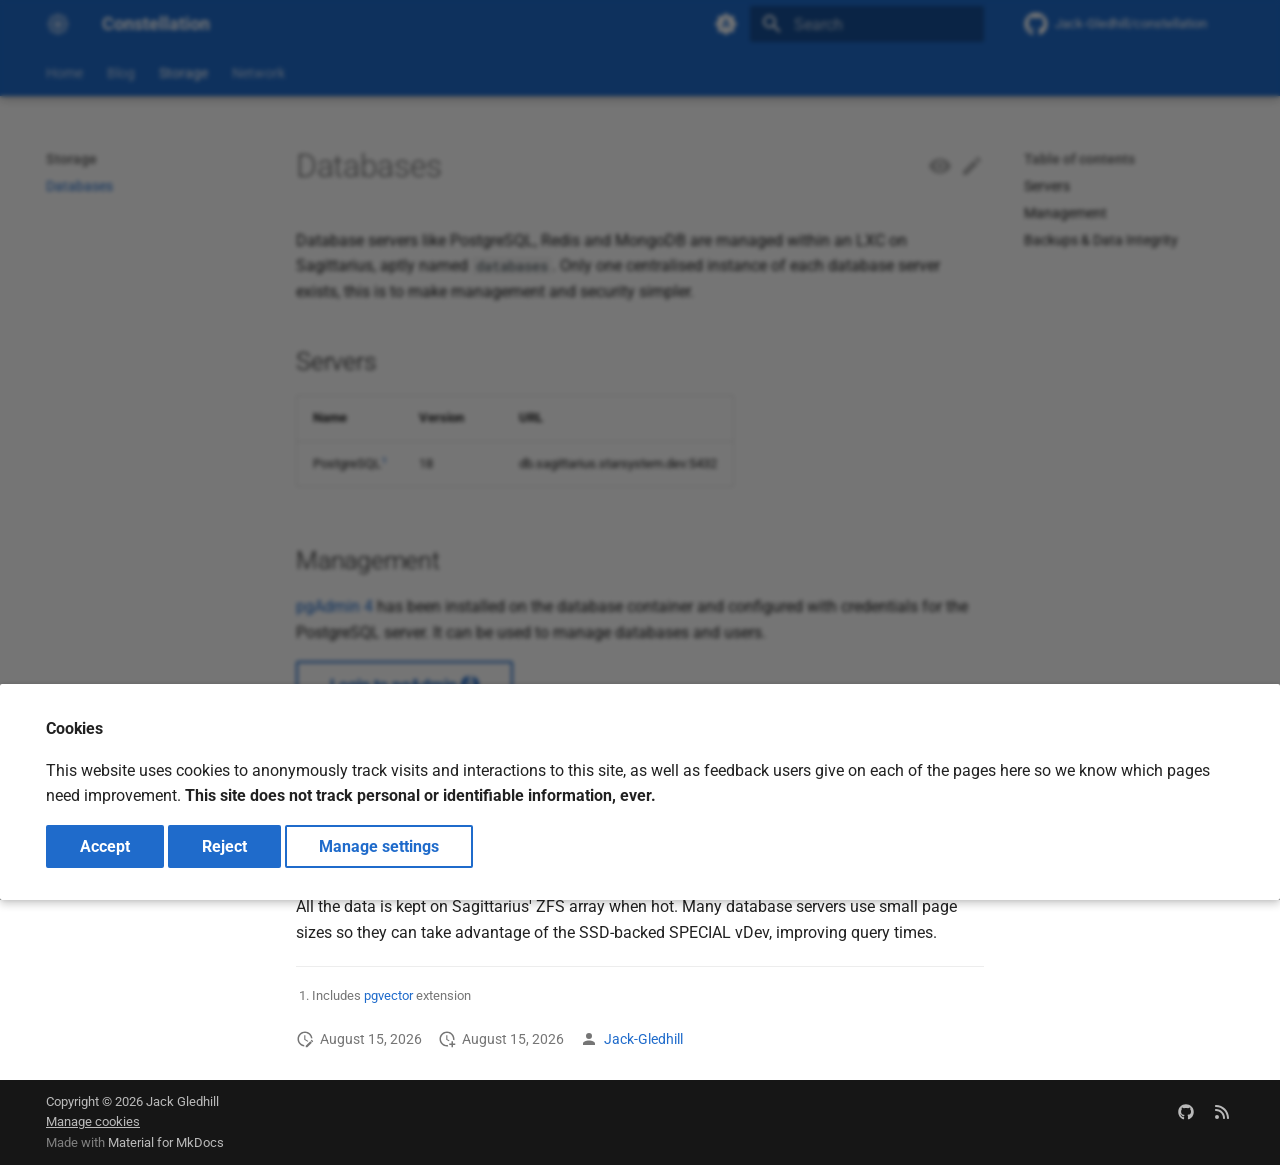
<file: storage/databases/index.html>
<!DOCTYPE html><html lang="en" class="no-js"><head>
    
      <meta charset="utf-8">
      <meta name="viewport" content="width=device-width,initial-scale=1">
      
        <meta name="description" content="Documentation and blog for my home production environment.">
      
      
        <meta name="author" content="Jack Gledhill">
      
      
        <link rel="canonical" href="https://starsystem.dev/storage/databases/">
      
      
        <link rel="prev" href="../../blog/">
      
      
        <link rel="next" href="../../network/firewall/">
      
      
        
      
      
        <link rel="alternate" type="application/rss+xml" title="RSS feed" href="../../feed_rss_created.xml">
        <link rel="alternate" type="application/rss+xml" title="RSS feed of updated content" href="../../feed_rss_updated.xml">
      
      <link rel="icon" href="../../assets/favicon.png">
      <meta name="generator" content="mkdocs-1.6.1, mkdocs-material-9.7.7">
    
    
      
        <title>Databases - Constellation</title>
      
    
    
      <link rel="stylesheet" href="../../assets/stylesheets/main.ec1eaa64.min.css">
      
        
        <link rel="stylesheet" href="../../assets/stylesheets/palette.ab4e12ef.min.css">
      
      

  
  
  
  
  <style>:root{--md-annotation-icon:url('data:image/svg+xml;charset=utf-8,%3Csvg%20xmlns%3D%22http%3A//www.w3.org/2000/svg%22%20viewBox%3D%220%200%2024%2024%22%3E%3Cpath%20d%3D%22M13%209h-2V7h2m0%2010h-2v-6h2m-1-9A10%2010%200%200%200%202%2012a10%2010%200%200%200%2010%2010%2010%2010%200%200%200%2010-10A10%2010%200%200%200%2012%202%22/%3E%3C/svg%3E');}</style>


    
    
      
    
    
      
        
        
        
        <link rel="stylesheet" href="../../assets/external/fonts.googleapis.com/css.49ea35f2.css">
        <style>:root{--md-text-font:"Roboto";--md-code-font:"Roboto Mono"}</style>
      
    
    
      <link rel="stylesheet" href="../../assets/css/theme.css">
    
    <script>__md_scope=new URL("../..",location),__md_hash=e=>[...e].reduce(((e,_)=>(e<<5)-e+_.charCodeAt(0)),0),__md_get=(e,_=localStorage,t=__md_scope)=>JSON.parse(_.getItem(t.pathname+"."+e)),__md_set=(e,_,t=localStorage,a=__md_scope)=>{try{t.setItem(a.pathname+"."+e,JSON.stringify(_))}catch(e){}}</script>
    
      
  


  
  

<script id="__analytics">function __md_analytics(){function e(){dataLayer.push(arguments)}window.dataLayer=window.dataLayer||[],e("js",new Date),e("config","G-ZGE895CJE3"),document.addEventListener("DOMContentLoaded",(function(){document.forms.search&&document.forms.search.query.addEventListener("blur",(function(){this.value&&e("event","search",{search_term:this.value})}));document$.subscribe((function(){var t=document.forms.feedback;if(void 0!==t)for(var a of t.querySelectorAll("[type=submit]"))a.addEventListener("click",(function(a){a.preventDefault();var n=document.location.pathname,d=this.getAttribute("data-md-value");e("event","feedback",{page:n,data:d}),t.firstElementChild.disabled=!0;var r=t.querySelector(".md-feedback__note [data-md-value='"+d+"']");r&&(r.hidden=!1)})),t.hidden=!1})),location$.subscribe((function(t){e("config","G-ZGE895CJE3",{page_path:t.pathname})}))}));var t=document.createElement("script");t.async=!0,t.src="https://www.googletagmanager.com/gtag/js?id=G-ZGE895CJE3",document.getElementById("__analytics").insertAdjacentElement("afterEnd",t)}</script>
  
    <script>if("undefined"!=typeof __md_analytics){var consent=__md_get("__consent");consent&&consent.analytics&&__md_analytics()}</script>
  

    
    
  
<meta property="og:type" content="website">
<meta property="og:title" content="Databases - Constellation">
<meta property="og:description" content="Documentation and blog for my home production environment.">
<meta property="og:image" content="https://starsystem.dev/assets/images/social/storage/databases.png">
<meta property="og:image:type" content="image/png">
<meta property="og:image:width" content="1200">
<meta property="og:image:height" content="630">
<meta property="og:url" content="https://starsystem.dev/storage/databases/">
<meta property="twitter:card" content="summary_large_image">
<meta property="twitter:title" content="Databases - Constellation">
<meta property="twitter:description" content="Documentation and blog for my home production environment.">
<meta property="twitter:image" content="https://starsystem.dev/assets/images/social/storage/databases.png">
<link href="../../assets/stylesheets/glightbox.min.css" rel="stylesheet"><script src="../../assets/javascripts/glightbox.min.js"></script><style id="glightbox-style">
            html.glightbox-open { overflow: initial; height: 100%; }
            .gslide-title { margin-top: 0px; user-select: text; }
            .gslide-desc { color: #666; user-select: text; }
            .gslide-image img { background: none; }
            .glightbox-clean .gslide-media { -webkit-box-shadow: none; box-shadow: none; }
            .gscrollbar-fixer { padding-right: 15px; }
            .gdesc-inner { font-size: 0.75rem; }
            body[data-md-color-scheme="slate"] .gdesc-inner { background: var(--md-default-bg-color); }
            body[data-md-color-scheme="slate"] .gslide-title { color: var(--md-default-fg-color); }
            body[data-md-color-scheme="slate"] .gslide-desc { color: var(--md-default-fg-color); }
        </style></head>
  
  
    
    
      
    
    
    
    
    <body dir="ltr" data-md-color-scheme="default" data-md-color-primary="indigo" data-md-color-accent="indigo">
  
    
    <input class="md-toggle" data-md-toggle="drawer" type="checkbox" id="__drawer" autocomplete="off">
    <input class="md-toggle" data-md-toggle="search" type="checkbox" id="__search" autocomplete="off">
    <label class="md-overlay" for="__drawer"></label>
    <div data-md-component="skip">
      
        
        <a href="#databases" class="md-skip">
          Skip to content
        </a>
      
    </div>
    <div data-md-component="announce">
      
    </div>
    
    
      

  

<header class="md-header md-header--shadow md-header--lifted" data-md-component="header">
  <nav class="md-header__inner md-grid" aria-label="Header">
    <a href="https://starsystem.dev" title="Constellation" class="md-header__button md-logo" aria-label="Constellation" data-md-component="logo">
      
  
  <svg xmlns="http://www.w3.org/2000/svg" xmlns:xlink="http://www.w3.org/1999/xlink" width="1000" zoomAndPan="magnify" viewBox="0 0 750 749.999995" height="1000" preserveAspectRatio="xMidYMid meet" version="1.0"><defs><filter x="0%" y="0%" width="100%" height="100%" id="81d60b8262"><feColorMatrix values="0 0 0 0 1 0 0 0 0 1 0 0 0 0 1 0 0 0 1 0" color-interpolation-filters="sRGB"></feColorMatrix></filter><mask id="ddfc9b5a84"><g filter="url(#81d60b8262)"><rect x="-75" width="900" fill="#000000" y="-74.999999" height="899.999994" fill-opacity="0.3"></rect></g></mask><clipPath id="696574be81"><path d="M 21 20.507812 L 729 20.507812 L 729 728 L 21 728 Z M 21 20.507812 " clip-rule="nonzero"></path></clipPath><clipPath id="d9eb469b21"><path d="M 436.523438 38.671875 C 477.253906 64.273438 521.976562 82.882812 568.84375 93.726562 L 569.5 93.878906 C 612.5625 103.84375 646.207031 137.425781 656.25 180.46875 C 667.113281 227.03125 685.492188 271.515625 710.660156 312.171875 L 710.742188 312.304688 C 734.09375 350.027344 734.195312 397.691406 711.003906 435.511719 L 710.398438 436.496094 C 685.398438 477.265625 667.117188 521.789062 656.25 568.359375 C 646.207031 611.402344 612.5625 644.984375 569.5 654.949219 L 568.84375 655.101562 C 521.976562 665.945312 477.253906 684.554688 436.523438 710.15625 C 398.914062 733.796875 351.085938 733.796875 313.476562 710.15625 C 272.746094 684.554688 228.023438 665.945312 181.15625 655.101562 L 180.5 654.949219 C 137.4375 644.984375 103.792969 611.402344 93.75 568.359375 C 82.882812 521.789062 64.601562 477.265625 39.601562 436.496094 L 38.996094 435.511719 C 15.804688 397.691406 15.90625 350.027344 39.257812 312.304688 L 39.339844 312.171875 C 64.507812 271.515625 82.886719 227.03125 93.75 180.46875 C 103.792969 137.425781 137.4375 103.84375 180.5 93.878906 L 181.15625 93.726562 C 228.023438 82.882812 272.746094 64.273438 313.476562 38.671875 C 351.085938 15.03125 398.914062 15.03125 436.523438 38.671875 Z M 436.523438 38.671875 " clip-rule="nonzero"></path></clipPath><clipPath id="cf80fa92c6"><path d="M 0 0.507812 L 708 0.507812 L 708 708 L 0 708 Z M 0 0.507812 " clip-rule="nonzero"></path></clipPath><clipPath id="7ee6812b1a"><path d="M 415.523438 18.671875 C 456.253906 44.273438 500.976562 62.882812 547.84375 73.726562 L 548.5 73.878906 C 591.5625 83.84375 625.207031 117.425781 635.25 160.46875 C 646.113281 207.03125 664.492188 251.515625 689.660156 292.171875 L 689.742188 292.304688 C 713.09375 330.027344 713.195312 377.691406 690.003906 415.511719 L 689.398438 416.496094 C 664.398438 457.265625 646.117188 501.789062 635.25 548.359375 C 625.207031 591.402344 591.5625 624.984375 548.5 634.949219 L 547.84375 635.101562 C 500.976562 645.945312 456.253906 664.554688 415.523438 690.15625 C 377.914062 713.796875 330.085938 713.796875 292.476562 690.15625 C 251.746094 664.554688 207.023438 645.945312 160.15625 635.101562 L 159.5 634.949219 C 116.4375 624.984375 82.792969 591.402344 72.75 548.359375 C 61.882812 501.789062 43.601562 457.265625 18.601562 416.496094 L 17.996094 415.511719 C -5.195312 377.691406 -5.09375 330.027344 18.257812 292.304688 L 18.339844 292.171875 C 43.507812 251.515625 61.886719 207.03125 72.75 160.46875 C 82.792969 117.425781 116.4375 83.84375 159.5 73.878906 L 160.15625 73.726562 C 207.023438 62.882812 251.746094 44.273438 292.476562 18.671875 C 330.085938 -4.96875 377.914062 -4.96875 415.523438 18.671875 Z M 415.523438 18.671875 " clip-rule="nonzero"></path></clipPath><clipPath id="2275a92b81"><rect x="0" width="708" y="0" height="708"></rect></clipPath><clipPath id="bfd4be1afa"><rect x="0" width="750" y="0" height="750"></rect></clipPath><mask id="69aca2062e"><g filter="url(#81d60b8262)"><rect x="-75" width="900" fill="#000000" y="-74.999999" height="899.999994" fill-opacity="0.5"></rect></g></mask><clipPath id="65fd2644c5"><path d="M 0.320312 0.480469 L 235.519531 0.480469 L 235.519531 233.28125 L 0.320312 233.28125 Z M 0.320312 0.480469 " clip-rule="nonzero"></path></clipPath><clipPath id="9aa8c6e4af"><rect x="0" width="236" y="0" height="234"></rect></clipPath><mask id="2b1c20bc20"><g filter="url(#81d60b8262)"><rect x="-75" width="900" fill="#000000" y="-74.999999" height="899.999994" fill-opacity="0.5"></rect></g></mask><clipPath id="ac3a4734d3"><path d="M 0.960938 0.960938 L 236.160156 0.960938 L 236.160156 233.761719 L 0.960938 233.761719 Z M 0.960938 0.960938 " clip-rule="nonzero"></path></clipPath><clipPath id="776acd74a7"><rect x="0" width="237" y="0" height="234"></rect></clipPath><mask id="c16e660445"><g filter="url(#81d60b8262)"><rect x="-75" width="900" fill="#000000" y="-74.999999" height="899.999994" fill-opacity="0.5"></rect></g></mask><clipPath id="79397e9c5b"><path d="M 0.320312 0.71875 L 235.519531 0.71875 L 235.519531 233.519531 L 0.320312 233.519531 Z M 0.320312 0.71875 " clip-rule="nonzero"></path></clipPath><clipPath id="2352d7ce63"><rect x="0" width="236" y="0" height="234"></rect></clipPath><mask id="fb6cefbb58"><g filter="url(#81d60b8262)"><rect x="-75" width="900" fill="#000000" y="-74.999999" height="899.999994" fill-opacity="0.5"></rect></g></mask><clipPath id="f1fc9e099b"><path d="M 0.960938 0.238281 L 236.160156 0.238281 L 236.160156 233.039062 L 0.960938 233.039062 Z M 0.960938 0.238281 " clip-rule="nonzero"></path></clipPath><clipPath id="ad6e2cdb46"><rect x="0" width="237" y="0" height="234"></rect></clipPath><mask id="176fafc991"><g filter="url(#81d60b8262)"><rect x="-75" width="900" fill="#000000" y="-74.999999" height="899.999994" fill-opacity="0.5"></rect></g></mask><clipPath id="ba63ed13dc"><path d="M 0.71875 0.800781 L 61.921875 0.800781 L 61.921875 212.71875 L 0.71875 212.71875 Z M 0.71875 0.800781 " clip-rule="nonzero"></path></clipPath><clipPath id="fd96fab2f6"><rect x="0" width="62" y="0" height="213"></rect></clipPath><mask id="67a87154d9"><g filter="url(#81d60b8262)"><rect x="-75" width="900" fill="#000000" y="-74.999999" height="899.999994" fill-opacity="0.5"></rect></g></mask><clipPath id="de0053d374"><path d="M 0.078125 0.121094 L 213.199219 0.121094 L 213.199219 59.398438 L 0.078125 59.398438 Z M 0.078125 0.121094 " clip-rule="nonzero"></path></clipPath><clipPath id="8d43a7fa7f"><rect x="0" width="214" y="0" height="60"></rect></clipPath><mask id="ddca6d0673"><g filter="url(#81d60b8262)"><rect x="-75" width="900" fill="#000000" y="-74.999999" height="899.999994" fill-opacity="0.5"></rect></g></mask><clipPath id="5dadbb8d5a"><path d="M 0.0390625 0.121094 L 217.71875 0.121094 L 217.71875 59.398438 L 0.0390625 59.398438 Z M 0.0390625 0.121094 " clip-rule="nonzero"></path></clipPath><clipPath id="f82eb71687"><rect x="0" width="218" y="0" height="60"></rect></clipPath><mask id="345435dc31"><g filter="url(#81d60b8262)"><rect x="-75" width="900" fill="#000000" y="-74.999999" height="899.999994" fill-opacity="0.5"></rect></g></mask><clipPath id="bcc95cfa79"><path d="M 0.640625 0.800781 L 57.039062 0.800781 L 57.039062 212.960938 L 0.640625 212.960938 Z M 0.640625 0.800781 " clip-rule="nonzero"></path></clipPath><clipPath id="f2c3db9398"><rect x="0" width="58" y="0" height="213"></rect></clipPath><mask id="e3e27e9219"><g filter="url(#81d60b8262)"><rect x="-75" width="900" fill="#000000" y="-74.999999" height="899.999994" fill-opacity="0.5"></rect></g></mask><clipPath id="97d38d4ba7"><path d="M 0.71875 0.0390625 L 61.921875 0.0390625 L 61.921875 212.199219 L 0.71875 212.199219 Z M 0.71875 0.0390625 " clip-rule="nonzero"></path></clipPath><clipPath id="d4eecbbffa"><rect x="0" width="62" y="0" height="213"></rect></clipPath><mask id="56834789b6"><g filter="url(#81d60b8262)"><rect x="-75" width="900" fill="#000000" y="-74.999999" height="899.999994" fill-opacity="0.5"></rect></g></mask><clipPath id="3e9a04c096"><path d="M 0.078125 0.601562 L 213.199219 0.601562 L 213.199219 59.878906 L 0.078125 59.878906 Z M 0.078125 0.601562 " clip-rule="nonzero"></path></clipPath><clipPath id="1f572222a3"><rect x="0" width="214" y="0" height="60"></rect></clipPath><mask id="7ee0ccd4a6"><g filter="url(#81d60b8262)"><rect x="-75" width="900" fill="#000000" y="-74.999999" height="899.999994" fill-opacity="0.5"></rect></g></mask><clipPath id="54e0ff7782"><path d="M 0.800781 0.601562 L 219.679688 0.601562 L 219.679688 58.199219 L 0.800781 58.199219 Z M 0.800781 0.601562 " clip-rule="nonzero"></path></clipPath><clipPath id="770d76c175"><rect x="0" width="220" y="0" height="59"></rect></clipPath><mask id="0eb728d16f"><g filter="url(#81d60b8262)"><rect x="-75" width="900" fill="#000000" y="-74.999999" height="899.999994" fill-opacity="0.5"></rect></g></mask><clipPath id="6d02184eb8"><path d="M 0.640625 0.921875 L 57.039062 0.921875 L 57.039062 215.960938 L 0.640625 215.960938 Z M 0.640625 0.921875 " clip-rule="nonzero"></path></clipPath><clipPath id="b85d9e31a9"><rect x="0" width="58" y="0" height="216"></rect></clipPath><clipPath id="56629a6e94"><path d="M 336.34375 586 L 413.65625 586 L 413.65625 667.699219 L 336.34375 667.699219 Z M 336.34375 586 " clip-rule="nonzero"></path></clipPath><clipPath id="4aa5836ede"><path d="M 379.53125 588.980469 L 384.914062 601.222656 C 387.839844 607.875 393.011719 613.285156 399.527344 616.511719 L 410.3125 621.851562 C 412.210938 622.789062 413.410156 624.722656 413.410156 626.84375 C 413.410156 628.960938 412.210938 630.894531 410.3125 631.832031 L 399.527344 637.175781 C 393.011719 640.398438 387.839844 645.8125 384.914062 652.464844 L 379.53125 664.703125 C 378.738281 666.5 376.960938 667.660156 375 667.660156 C 373.039062 667.660156 371.261719 666.5 370.46875 664.703125 L 365.085938 652.464844 C 362.160156 645.8125 356.988281 640.398438 350.472656 637.175781 L 339.6875 631.832031 C 337.789062 630.894531 336.589844 628.960938 336.589844 626.84375 C 336.589844 624.722656 337.789062 622.789062 339.6875 621.851562 L 350.472656 616.511719 C 356.988281 613.285156 362.160156 607.875 365.085938 601.222656 L 370.46875 588.980469 C 371.261719 587.183594 373.039062 586.027344 375 586.027344 C 376.960938 586.027344 378.738281 587.183594 379.53125 588.980469 Z M 379.53125 588.980469 " clip-rule="nonzero"></path></clipPath><clipPath id="e857509c53"><path d="M 0.480469 0 L 77.519531 0 L 77.519531 81.679688 L 0.480469 81.679688 Z M 0.480469 0 " clip-rule="nonzero"></path></clipPath><clipPath id="1bf47f6f56"><path d="M 43.53125 2.980469 L 48.914062 15.222656 C 51.839844 21.875 57.011719 27.285156 63.527344 30.511719 L 74.3125 35.851562 C 76.210938 36.789062 77.410156 38.722656 77.410156 40.84375 C 77.410156 42.960938 76.210938 44.894531 74.3125 45.832031 L 63.527344 51.175781 C 57.011719 54.398438 51.839844 59.8125 48.914062 66.464844 L 43.53125 78.703125 C 42.738281 80.5 40.960938 81.660156 39 81.660156 C 37.039062 81.660156 35.261719 80.5 34.46875 78.703125 L 29.085938 66.464844 C 26.160156 59.8125 20.988281 54.398438 14.472656 51.175781 L 3.6875 45.832031 C 1.789062 44.894531 0.589844 42.960938 0.589844 40.84375 C 0.589844 38.722656 1.789062 36.789062 3.6875 35.851562 L 14.472656 30.511719 C 20.988281 27.285156 26.160156 21.875 29.085938 15.222656 L 34.46875 2.980469 C 35.261719 1.183594 37.039062 0.0273438 39 0.0273438 C 40.960938 0.0273438 42.738281 1.183594 43.53125 2.980469 Z M 43.53125 2.980469 " clip-rule="nonzero"></path></clipPath><clipPath id="16cdc9644a"><rect x="0" width="78" y="0" height="82"></rect></clipPath><clipPath id="4d9cd6aebd"><path d="M 81.738281 334 L 159 334 L 159 415.859375 L 81.738281 415.859375 Z M 81.738281 334 " clip-rule="nonzero"></path></clipPath><clipPath id="acf9412693"><path d="M 124.925781 337.140625 L 130.308594 349.378906 C 133.234375 356.03125 138.40625 361.441406 144.921875 364.667969 L 155.707031 370.007812 C 157.605469 370.949219 158.804688 372.882812 158.804688 375 C 158.804688 377.117188 157.605469 379.050781 155.707031 379.992188 L 144.921875 385.332031 C 138.40625 388.558594 133.234375 393.96875 130.308594 400.621094 L 124.925781 412.859375 C 124.132812 414.65625 122.355469 415.816406 120.394531 415.816406 C 118.433594 415.816406 116.65625 414.65625 115.863281 412.859375 L 110.480469 400.621094 C 107.554688 393.96875 102.382812 388.558594 95.867188 385.332031 L 85.082031 379.992188 C 83.183594 379.050781 81.984375 377.117188 81.984375 375 C 81.984375 372.882812 83.183594 370.949219 85.082031 370.007812 L 95.867188 364.667969 C 102.382812 361.441406 107.554688 356.03125 110.480469 349.378906 L 115.863281 337.140625 C 116.65625 335.34375 118.433594 334.183594 120.394531 334.183594 C 122.355469 334.183594 124.132812 335.34375 124.925781 337.140625 Z M 124.925781 337.140625 " clip-rule="nonzero"></path></clipPath><clipPath id="82efa2fa5e"><path d="M 0.839844 0.078125 L 77.878906 0.078125 L 77.878906 81.859375 L 0.839844 81.859375 Z M 0.839844 0.078125 " clip-rule="nonzero"></path></clipPath><clipPath id="6f337797da"><path d="M 43.925781 3.140625 L 49.308594 15.378906 C 52.234375 22.03125 57.40625 27.441406 63.921875 30.667969 L 74.707031 36.007812 C 76.605469 36.949219 77.804688 38.882812 77.804688 41 C 77.804688 43.117188 76.605469 45.050781 74.707031 45.992188 L 63.921875 51.332031 C 57.40625 54.558594 52.234375 59.96875 49.308594 66.621094 L 43.925781 78.859375 C 43.132812 80.65625 41.355469 81.816406 39.394531 81.816406 C 37.433594 81.816406 35.65625 80.65625 34.863281 78.859375 L 29.480469 66.621094 C 26.554688 59.96875 21.382812 54.558594 14.867188 51.332031 L 4.082031 45.992188 C 2.183594 45.050781 0.984375 43.117188 0.984375 41 C 0.984375 38.882812 2.183594 36.949219 4.082031 36.007812 L 14.867188 30.667969 C 21.382812 27.441406 26.554688 22.03125 29.480469 15.378906 L 34.863281 3.140625 C 35.65625 1.34375 37.433594 0.183594 39.394531 0.183594 C 41.355469 0.183594 43.132812 1.34375 43.925781 3.140625 Z M 43.925781 3.140625 " clip-rule="nonzero"></path></clipPath><clipPath id="fe0c50b772"><rect x="0" width="78" y="0" height="82"></rect></clipPath><clipPath id="9316088eac"><path d="M 336.34375 82.09375 L 413.65625 82.09375 L 413.65625 164 L 336.34375 164 Z M 336.34375 82.09375 " clip-rule="nonzero"></path></clipPath><clipPath id="6726442756"><path d="M 379.53125 85.296875 L 384.914062 97.535156 C 387.839844 104.1875 393.011719 109.601562 399.527344 112.824219 L 410.3125 118.167969 C 412.210938 119.105469 413.410156 121.039062 413.410156 123.15625 C 413.410156 125.277344 412.210938 127.210938 410.3125 128.148438 L 399.527344 133.488281 C 393.011719 136.714844 387.839844 142.125 384.914062 148.777344 L 379.53125 161.019531 C 378.738281 162.816406 376.960938 163.972656 375 163.972656 C 373.039062 163.972656 371.261719 162.816406 370.46875 161.019531 L 365.085938 148.777344 C 362.160156 142.125 356.988281 136.714844 350.472656 133.488281 L 339.6875 128.148438 C 337.789062 127.210938 336.589844 125.277344 336.589844 123.15625 C 336.589844 121.039062 337.789062 119.105469 339.6875 118.167969 L 350.472656 112.824219 C 356.988281 109.601562 362.160156 104.1875 365.085938 97.535156 L 370.46875 85.296875 C 371.261719 83.5 373.039062 82.339844 375 82.339844 C 376.960938 82.339844 378.738281 83.5 379.53125 85.296875 Z M 379.53125 85.296875 " clip-rule="nonzero"></path></clipPath><clipPath id="b825e2047e"><path d="M 0.480469 0.320312 L 77.519531 0.320312 L 77.519531 82 L 0.480469 82 Z M 0.480469 0.320312 " clip-rule="nonzero"></path></clipPath><clipPath id="5374942d47"><path d="M 43.53125 3.296875 L 48.914062 15.535156 C 51.839844 22.1875 57.011719 27.601562 63.527344 30.824219 L 74.3125 36.167969 C 76.210938 37.105469 77.410156 39.039062 77.410156 41.15625 C 77.410156 43.277344 76.210938 45.210938 74.3125 46.148438 L 63.527344 51.488281 C 57.011719 54.714844 51.839844 60.125 48.914062 66.777344 L 43.53125 79.019531 C 42.738281 80.816406 40.960938 81.972656 39 81.972656 C 37.039062 81.972656 35.261719 80.816406 34.46875 79.019531 L 29.085938 66.777344 C 26.160156 60.125 20.988281 54.714844 14.472656 51.488281 L 3.6875 46.148438 C 1.789062 45.210938 0.589844 43.277344 0.589844 41.15625 C 0.589844 39.039062 1.789062 37.105469 3.6875 36.167969 L 14.472656 30.824219 C 20.988281 27.601562 26.160156 22.1875 29.085938 15.535156 L 34.46875 3.296875 C 35.261719 1.5 37.039062 0.339844 39 0.339844 C 40.960938 0.339844 42.738281 1.5 43.53125 3.296875 Z M 43.53125 3.296875 " clip-rule="nonzero"></path></clipPath><clipPath id="282f93daea"><rect x="0" width="78" y="0" height="82"></rect></clipPath><clipPath id="55cb233524"><path d="M 591 334 L 668.261719 334 L 668.261719 415.859375 L 591 415.859375 Z M 591 334 " clip-rule="nonzero"></path></clipPath><clipPath id="0371b2f4ec"><path d="M 634.136719 337.140625 L 639.519531 349.378906 C 642.445312 356.03125 647.617188 361.441406 654.132812 364.667969 L 664.917969 370.007812 C 666.816406 370.949219 668.015625 372.882812 668.015625 375 C 668.015625 377.117188 666.816406 379.050781 664.917969 379.992188 L 654.132812 385.332031 C 647.617188 388.558594 642.445312 393.96875 639.519531 400.621094 L 634.136719 412.859375 C 633.34375 414.65625 631.566406 415.816406 629.605469 415.816406 C 627.644531 415.816406 625.867188 414.65625 625.074219 412.859375 L 619.691406 400.621094 C 616.765625 393.96875 611.59375 388.558594 605.078125 385.332031 L 594.292969 379.992188 C 592.394531 379.050781 591.195312 377.117188 591.195312 375 C 591.195312 372.882812 592.394531 370.949219 594.292969 370.007812 L 605.078125 364.667969 C 611.59375 361.441406 616.765625 356.03125 619.691406 349.378906 L 625.074219 337.140625 C 625.867188 335.34375 627.644531 334.183594 629.605469 334.183594 C 631.566406 334.183594 633.34375 335.34375 634.136719 337.140625 Z M 634.136719 337.140625 " clip-rule="nonzero"></path></clipPath><clipPath id="56f8499b06"><path d="M 0.121094 0.078125 L 77.160156 0.078125 L 77.160156 81.859375 L 0.121094 81.859375 Z M 0.121094 0.078125 " clip-rule="nonzero"></path></clipPath><clipPath id="49d4812043"><path d="M 43.136719 3.140625 L 48.519531 15.378906 C 51.445312 22.03125 56.617188 27.441406 63.132812 30.667969 L 73.917969 36.007812 C 75.816406 36.949219 77.015625 38.882812 77.015625 41 C 77.015625 43.117188 75.816406 45.050781 73.917969 45.992188 L 63.132812 51.332031 C 56.617188 54.558594 51.445312 59.96875 48.519531 66.621094 L 43.136719 78.859375 C 42.34375 80.65625 40.566406 81.816406 38.605469 81.816406 C 36.644531 81.816406 34.867188 80.65625 34.074219 78.859375 L 28.691406 66.621094 C 25.765625 59.96875 20.59375 54.558594 14.078125 51.332031 L 3.292969 45.992188 C 1.394531 45.050781 0.195312 43.117188 0.195312 41 C 0.195312 38.882812 1.394531 36.949219 3.292969 36.007812 L 14.078125 30.667969 C 20.59375 27.441406 25.765625 22.03125 28.691406 15.378906 L 34.074219 3.140625 C 34.867188 1.34375 36.644531 0.183594 38.605469 0.183594 C 40.566406 0.183594 42.34375 1.34375 43.136719 3.140625 Z M 43.136719 3.140625 " clip-rule="nonzero"></path></clipPath><clipPath id="83cbacca69"><rect x="0" width="78" y="0" height="82"></rect></clipPath><clipPath id="3cd134f18e"><path d="M 556 144.734375 L 612.382812 144.734375 L 612.382812 198.609375 L 556 198.609375 Z M 556 144.734375 " clip-rule="nonzero"></path></clipPath><clipPath id="767054a503"><path d="M 585.570312 146.007812 L 589.421875 160.367188 C 590.21875 163.328125 592.96875 165.328125 596.027344 165.171875 L 610.839844 164.414062 C 611.472656 164.378906 612.050781 164.777344 612.246094 165.382812 C 612.441406 165.984375 612.203125 166.644531 611.671875 166.988281 L 599.179688 175.042969 C 596.609375 176.699219 595.558594 179.933594 596.660156 182.785156 L 602.039062 196.699219 C 602.269531 197.289062 602.070312 197.964844 601.558594 198.335938 C 601.042969 198.710938 600.34375 198.695312 599.847656 198.296875 L 588.292969 188.957031 C 585.910156 187.035156 582.507812 187.035156 580.128906 188.957031 L 568.574219 198.296875 C 568.078125 198.695312 567.378906 198.710938 566.863281 198.335938 C 566.351562 197.964844 566.152344 197.289062 566.382812 196.699219 L 571.761719 182.785156 C 572.863281 179.933594 571.808594 176.699219 569.242188 175.042969 L 556.75 166.988281 C 556.21875 166.644531 555.980469 165.984375 556.175781 165.382812 C 556.371094 164.777344 556.949219 164.378906 557.582031 164.414062 L 572.394531 165.171875 C 575.453125 165.328125 578.203125 163.328125 578.996094 160.367188 L 582.851562 146.007812 C 583.015625 145.390625 583.574219 144.964844 584.210938 144.964844 C 584.847656 144.964844 585.40625 145.390625 585.570312 146.007812 Z M 585.570312 146.007812 " clip-rule="nonzero"></path></clipPath><clipPath id="5ed16e75ac"><path d="M 0 0.960938 L 56.382812 0.960938 L 56.382812 54.609375 L 0 54.609375 Z M 0 0.960938 " clip-rule="nonzero"></path></clipPath><clipPath id="d385835cd0"><path d="M 29.570312 2.007812 L 33.421875 16.367188 C 34.21875 19.328125 36.96875 21.328125 40.027344 21.171875 L 54.839844 20.414062 C 55.472656 20.378906 56.050781 20.777344 56.246094 21.382812 C 56.441406 21.984375 56.203125 22.644531 55.671875 22.988281 L 43.179688 31.042969 C 40.609375 32.699219 39.558594 35.933594 40.660156 38.785156 L 46.039062 52.699219 C 46.269531 53.289062 46.070312 53.964844 45.558594 54.335938 C 45.042969 54.710938 44.34375 54.695312 43.847656 54.296875 L 32.292969 44.957031 C 29.910156 43.035156 26.507812 43.035156 24.128906 44.957031 L 12.574219 54.296875 C 12.078125 54.695312 11.378906 54.710938 10.863281 54.335938 C 10.351562 53.964844 10.152344 53.289062 10.382812 52.699219 L 15.761719 38.785156 C 16.863281 35.933594 15.808594 32.699219 13.242188 31.042969 L 0.75 22.988281 C 0.21875 22.644531 -0.0195312 21.984375 0.175781 21.382812 C 0.371094 20.777344 0.949219 20.378906 1.582031 20.414062 L 16.394531 21.171875 C 19.453125 21.328125 22.203125 19.328125 22.996094 16.367188 L 26.851562 2.007812 C 27.015625 1.390625 27.574219 0.964844 28.210938 0.964844 C 28.847656 0.964844 29.40625 1.390625 29.570312 2.007812 Z M 29.570312 2.007812 " clip-rule="nonzero"></path></clipPath><clipPath id="c1d27fbaa3"><rect x="0" width="57" y="0" height="55"></rect></clipPath><clipPath id="d17dd91c98"><path d="M 556 552.101562 L 612.382812 552.101562 L 612.382812 605.976562 L 556 605.976562 Z M 556 552.101562 " clip-rule="nonzero"></path></clipPath><clipPath id="d5b7ddad3d"><path d="M 585.570312 553.375 L 589.421875 567.738281 C 590.21875 570.695312 592.96875 572.695312 596.027344 572.539062 L 610.839844 571.78125 C 611.472656 571.75 612.050781 572.148438 612.246094 572.75 C 612.441406 573.355469 612.203125 574.015625 611.671875 574.359375 L 599.179688 582.414062 C 596.609375 584.070312 595.558594 587.304688 596.660156 590.15625 L 602.039062 604.066406 C 602.269531 604.660156 602.070312 605.332031 601.558594 605.707031 C 601.042969 606.082031 600.34375 606.0625 599.847656 605.664062 L 588.292969 596.328125 C 585.910156 594.402344 582.507812 594.402344 580.128906 596.328125 L 568.574219 605.664062 C 568.078125 606.0625 567.378906 606.082031 566.863281 605.707031 C 566.351562 605.332031 566.152344 604.660156 566.382812 604.066406 L 571.761719 590.15625 C 572.863281 587.304688 571.808594 584.070312 569.242188 582.414062 L 556.75 574.359375 C 556.21875 574.015625 555.980469 573.355469 556.175781 572.75 C 556.371094 572.148438 556.949219 571.75 557.582031 571.78125 L 572.394531 572.539062 C 575.453125 572.695312 578.203125 570.695312 578.996094 567.738281 L 582.851562 553.375 C 583.015625 552.761719 583.574219 552.332031 584.210938 552.332031 C 584.847656 552.332031 585.40625 552.761719 585.570312 553.375 Z M 585.570312 553.375 " clip-rule="nonzero"></path></clipPath><clipPath id="00c27a7202"><path d="M 0 0.238281 L 56.382812 0.238281 L 56.382812 53.976562 L 0 53.976562 Z M 0 0.238281 " clip-rule="nonzero"></path></clipPath><clipPath id="252d39818a"><path d="M 29.570312 1.375 L 33.421875 15.738281 C 34.21875 18.695312 36.96875 20.695312 40.027344 20.539062 L 54.839844 19.78125 C 55.472656 19.75 56.050781 20.148438 56.246094 20.75 C 56.441406 21.355469 56.203125 22.015625 55.671875 22.359375 L 43.179688 30.414062 C 40.609375 32.070312 39.558594 35.304688 40.660156 38.15625 L 46.039062 52.066406 C 46.269531 52.660156 46.070312 53.332031 45.558594 53.707031 C 45.042969 54.082031 44.34375 54.0625 43.847656 53.664062 L 32.292969 44.328125 C 29.910156 42.402344 26.507812 42.402344 24.128906 44.328125 L 12.574219 53.664062 C 12.078125 54.0625 11.378906 54.082031 10.863281 53.707031 C 10.351562 53.332031 10.152344 52.660156 10.382812 52.066406 L 15.761719 38.15625 C 16.863281 35.304688 15.808594 32.070312 13.242188 30.414062 L 0.75 22.359375 C 0.21875 22.015625 -0.0195312 21.355469 0.175781 20.75 C 0.371094 20.148438 0.949219 19.75 1.582031 19.78125 L 16.394531 20.539062 C 19.453125 20.695312 22.203125 18.695312 22.996094 15.738281 L 26.851562 1.375 C 27.015625 0.761719 27.574219 0.332031 28.210938 0.332031 C 28.847656 0.332031 29.40625 0.761719 29.570312 1.375 Z M 29.570312 1.375 " clip-rule="nonzero"></path></clipPath><clipPath id="96450171ae"><rect x="0" width="57" y="0" height="54"></rect></clipPath><clipPath id="0779722241"><path d="M 142.042969 552.101562 L 198.527344 552.101562 L 198.527344 605.976562 L 142.042969 605.976562 Z M 142.042969 552.101562 " clip-rule="nonzero"></path></clipPath><clipPath id="211689df2d"><path d="M 171.714844 553.375 L 175.570312 567.738281 C 176.363281 570.695312 179.113281 572.695312 182.171875 572.539062 L 196.984375 571.78125 C 197.617188 571.75 198.195312 572.148438 198.390625 572.75 C 198.585938 573.355469 198.347656 574.015625 197.816406 574.359375 L 185.324219 582.414062 C 182.757812 584.070312 181.703125 587.304688 182.804688 590.15625 L 188.183594 604.066406 C 188.414062 604.660156 188.214844 605.332031 187.703125 605.707031 C 187.1875 606.082031 186.488281 606.0625 185.992188 605.664062 L 174.4375 596.328125 C 172.058594 594.402344 168.65625 594.402344 166.273438 596.328125 L 154.71875 605.664062 C 154.222656 606.0625 153.523438 606.082031 153.007812 605.707031 C 152.496094 605.332031 152.296875 604.660156 152.527344 604.066406 L 157.90625 590.15625 C 159.007812 587.304688 157.957031 584.070312 155.386719 582.414062 L 142.894531 574.359375 C 142.363281 574.015625 142.125 573.355469 142.320312 572.75 C 142.515625 572.148438 143.09375 571.75 143.726562 571.78125 L 158.539062 572.539062 C 161.597656 572.695312 164.347656 570.695312 165.140625 567.738281 L 168.996094 553.375 C 169.160156 552.761719 169.71875 552.332031 170.355469 552.332031 C 170.992188 552.332031 171.550781 552.761719 171.714844 553.375 Z M 171.714844 553.375 " clip-rule="nonzero"></path></clipPath><clipPath id="97dd1baf26"><path d="M 0.078125 0.238281 L 56.527344 0.238281 L 56.527344 53.976562 L 0.078125 53.976562 Z M 0.078125 0.238281 " clip-rule="nonzero"></path></clipPath><clipPath id="185830fa5b"><path d="M 29.714844 1.375 L 33.570312 15.738281 C 34.363281 18.695312 37.113281 20.695312 40.171875 20.539062 L 54.984375 19.78125 C 55.617188 19.75 56.195312 20.148438 56.390625 20.75 C 56.585938 21.355469 56.347656 22.015625 55.816406 22.359375 L 43.324219 30.414062 C 40.757812 32.070312 39.703125 35.304688 40.804688 38.15625 L 46.183594 52.066406 C 46.414062 52.660156 46.214844 53.332031 45.703125 53.707031 C 45.1875 54.082031 44.488281 54.0625 43.992188 53.664062 L 32.4375 44.328125 C 30.058594 42.402344 26.65625 42.402344 24.273438 44.328125 L 12.71875 53.664062 C 12.222656 54.0625 11.523438 54.082031 11.007812 53.707031 C 10.496094 53.332031 10.296875 52.660156 10.527344 52.066406 L 15.90625 38.15625 C 17.007812 35.304688 15.957031 32.070312 13.386719 30.414062 L 0.894531 22.359375 C 0.363281 22.015625 0.125 21.355469 0.320312 20.75 C 0.515625 20.148438 1.09375 19.75 1.726562 19.78125 L 16.539062 20.539062 C 19.597656 20.695312 22.347656 18.695312 23.140625 15.738281 L 26.996094 1.375 C 27.160156 0.761719 27.71875 0.332031 28.355469 0.332031 C 28.992188 0.332031 29.550781 0.761719 29.714844 1.375 Z M 29.714844 1.375 " clip-rule="nonzero"></path></clipPath><clipPath id="8f07db7dae"><rect x="0" width="57" y="0" height="54"></rect></clipPath><clipPath id="eabb777477"><path d="M 142.042969 144.734375 L 198.527344 144.734375 L 198.527344 198.609375 L 142.042969 198.609375 Z M 142.042969 144.734375 " clip-rule="nonzero"></path></clipPath><clipPath id="c44878c39b"><path d="M 171.714844 146.007812 L 175.570312 160.367188 C 176.363281 163.328125 179.113281 165.328125 182.171875 165.171875 L 196.984375 164.414062 C 197.617188 164.378906 198.195312 164.777344 198.390625 165.382812 C 198.585938 165.984375 198.347656 166.644531 197.816406 166.988281 L 185.324219 175.042969 C 182.757812 176.699219 181.703125 179.933594 182.804688 182.785156 L 188.183594 196.699219 C 188.414062 197.289062 188.214844 197.964844 187.703125 198.335938 C 187.1875 198.710938 186.488281 198.695312 185.992188 198.296875 L 174.4375 188.957031 C 172.058594 187.035156 168.65625 187.035156 166.273438 188.957031 L 154.71875 198.296875 C 154.222656 198.695312 153.523438 198.710938 153.007812 198.335938 C 152.496094 197.964844 152.296875 197.289062 152.527344 196.699219 L 157.90625 182.785156 C 159.007812 179.933594 157.957031 176.699219 155.386719 175.042969 L 142.894531 166.988281 C 142.363281 166.644531 142.125 165.984375 142.320312 165.382812 C 142.515625 164.777344 143.09375 164.378906 143.726562 164.414062 L 158.539062 165.171875 C 161.597656 165.328125 164.347656 163.328125 165.140625 160.367188 L 168.996094 146.007812 C 169.160156 145.390625 169.71875 144.964844 170.355469 144.964844 C 170.992188 144.964844 171.550781 145.390625 171.714844 146.007812 Z M 171.714844 146.007812 " clip-rule="nonzero"></path></clipPath><clipPath id="e067b36943"><path d="M 0.078125 0.960938 L 56.527344 0.960938 L 56.527344 54.609375 L 0.078125 54.609375 Z M 0.078125 0.960938 " clip-rule="nonzero"></path></clipPath><clipPath id="c2e44c0a20"><path d="M 29.714844 2.007812 L 33.570312 16.367188 C 34.363281 19.328125 37.113281 21.328125 40.171875 21.171875 L 54.984375 20.414062 C 55.617188 20.378906 56.195312 20.777344 56.390625 21.382812 C 56.585938 21.984375 56.347656 22.644531 55.816406 22.988281 L 43.324219 31.042969 C 40.757812 32.699219 39.703125 35.933594 40.804688 38.785156 L 46.183594 52.699219 C 46.414062 53.289062 46.214844 53.964844 45.703125 54.335938 C 45.1875 54.710938 44.488281 54.695312 43.992188 54.296875 L 32.4375 44.957031 C 30.058594 43.035156 26.65625 43.035156 24.273438 44.957031 L 12.71875 54.296875 C 12.222656 54.695312 11.523438 54.710938 11.007812 54.335938 C 10.496094 53.964844 10.296875 53.289062 10.527344 52.699219 L 15.90625 38.785156 C 17.007812 35.933594 15.957031 32.699219 13.386719 31.042969 L 0.894531 22.988281 C 0.363281 22.644531 0.125 21.984375 0.320312 21.382812 C 0.515625 20.777344 1.09375 20.378906 1.726562 20.414062 L 16.539062 21.171875 C 19.597656 21.328125 22.347656 19.328125 23.140625 16.367188 L 26.996094 2.007812 C 27.160156 1.390625 27.71875 0.964844 28.355469 0.964844 C 28.992188 0.964844 29.550781 1.390625 29.714844 2.007812 Z M 29.714844 2.007812 " clip-rule="nonzero"></path></clipPath><clipPath id="db6105a185"><rect x="0" width="57" y="0" height="55"></rect></clipPath><clipPath id="57370f0782"><path d="M 270.039062 275.3125 L 480 275.3125 L 480 476.363281 L 270.039062 476.363281 Z M 270.039062 275.3125 " clip-rule="nonzero"></path></clipPath><clipPath id="92b5754a5e"><path d="M 378.46875 278.476562 L 398.089844 338.984375 C 400.15625 345.367188 406.101562 349.6875 412.808594 349.6875 L 476.25 349.6875 C 477.835938 349.6875 479.242188 350.707031 479.730469 352.214844 C 480.222656 353.722656 479.6875 355.375 478.40625 356.308594 L 427.066406 393.691406 C 421.640625 397.640625 419.371094 404.632812 421.441406 411.015625 L 441.058594 471.523438 C 441.546875 473.03125 441.011719 474.679688 439.730469 475.609375 C 438.449219 476.539062 436.714844 476.535156 435.433594 475.605469 L 384.09375 438.222656 C 378.675781 434.277344 371.324219 434.277344 365.90625 438.222656 L 314.566406 475.605469 C 313.285156 476.535156 311.550781 476.539062 310.269531 475.609375 C 308.988281 474.679688 308.453125 473.03125 308.941406 471.523438 L 328.558594 411.015625 C 330.628906 404.632812 328.359375 397.640625 322.933594 393.691406 L 271.59375 356.308594 C 270.3125 355.375 269.777344 353.722656 270.269531 352.214844 C 270.757812 350.707031 272.164062 349.6875 273.75 349.6875 L 337.191406 349.6875 C 343.898438 349.6875 349.84375 345.367188 351.910156 338.984375 L 371.53125 278.476562 C 372.019531 276.972656 373.417969 275.953125 375 275.953125 C 376.582031 275.953125 377.980469 276.972656 378.46875 278.476562 Z M 378.46875 278.476562 " clip-rule="nonzero"></path></clipPath><clipPath id="d607689e67"><path d="M 0.0390625 0.761719 L 210 0.761719 L 210 201.363281 L 0.0390625 201.363281 Z M 0.0390625 0.761719 " clip-rule="nonzero"></path></clipPath><clipPath id="9f3c342324"><path d="M 108.46875 3.476562 L 128.089844 63.984375 C 130.15625 70.367188 136.101562 74.6875 142.808594 74.6875 L 206.25 74.6875 C 207.835938 74.6875 209.242188 75.707031 209.730469 77.214844 C 210.222656 78.722656 209.6875 80.375 208.40625 81.308594 L 157.066406 118.691406 C 151.640625 122.640625 149.371094 129.632812 151.441406 136.015625 L 171.058594 196.523438 C 171.546875 198.03125 171.011719 199.679688 169.730469 200.609375 C 168.449219 201.539062 166.714844 201.535156 165.433594 200.605469 L 114.09375 163.222656 C 108.675781 159.277344 101.324219 159.277344 95.90625 163.222656 L 44.566406 200.605469 C 43.285156 201.535156 41.550781 201.539062 40.269531 200.609375 C 38.988281 199.679688 38.453125 198.03125 38.941406 196.523438 L 58.558594 136.015625 C 60.628906 129.632812 58.359375 122.640625 52.933594 118.691406 L 1.59375 81.308594 C 0.3125 80.375 -0.222656 78.722656 0.269531 77.214844 C 0.757812 75.707031 2.164062 74.6875 3.75 74.6875 L 67.191406 74.6875 C 73.898438 74.6875 79.84375 70.367188 81.910156 63.984375 L 101.53125 3.476562 C 102.019531 1.972656 103.417969 0.953125 105 0.953125 C 106.582031 0.953125 107.980469 1.972656 108.46875 3.476562 Z M 108.46875 3.476562 " clip-rule="nonzero"></path></clipPath><clipPath id="381306fcaa"><rect x="0" width="210" y="0" height="202"></rect></clipPath></defs><g mask="url(#ddfc9b5a84)"><g transform="matrix(1, 0, 0, 1, 0, -0.000000000000042435)"><g clip-path="url(#bfd4be1afa)"><g clip-path="url(#696574be81)"><g clip-path="url(#d9eb469b21)"><g transform="matrix(1, 0, 0, 1, 21, 20)"><g clip-path="url(#2275a92b81)"><g clip-path="url(#cf80fa92c6)"><g clip-path="url(#7ee6812b1a)"><rect x="-294" width="1296" fill="#ffffff" y="-292.999998" height="1295.999991" fill-opacity="1"></rect></g></g></g></g></g></g></g></g></g><g mask="url(#69aca2062e)"><g transform="matrix(1, 0, 0, 1, 130, 132)"><g clip-path="url(#9aa8c6e4af)"><g clip-path="url(#65fd2644c5)"><path stroke-linecap="butt" transform="matrix(0.533216, -0.527429, 0.527429, 0.533216, 3.595738, 223.609572)" fill="none" stroke-linejoin="miter" d="M 0.00158967 6.001062 L 416.103307 5.999497 " stroke="#ffffff" stroke-width="12" stroke-opacity="1" stroke-miterlimit="4"></path></g></g></g></g><g mask="url(#2b1c20bc20)"><g transform="matrix(1, 0, 0, 1, 384, 132)"><g clip-path="url(#776acd74a7)"><g clip-path="url(#ac3a4734d3)"><path stroke-linecap="butt" transform="matrix(0.533216, 0.527429, -0.527429, 0.533216, 10.530101, 4.149755)" fill="none" stroke-linejoin="miter" d="M 0.000268021 5.997125 L 416.101986 5.99869 " stroke="#ffffff" stroke-width="12" stroke-opacity="1" stroke-miterlimit="4"></path></g></g></g></g><g mask="url(#c16e660445)"><g transform="matrix(1, 0, 0, 1, 130, 384)"><g clip-path="url(#2352d7ce63)"><g clip-path="url(#79397e9c5b)"><path stroke-linecap="butt" transform="matrix(0.533216, 0.527429, -0.527429, 0.533216, 9.924874, 3.991847)" fill="none" stroke-linejoin="miter" d="M 0.00159302 5.998923 L 416.103311 6.000489 " stroke="#ffffff" stroke-width="12" stroke-opacity="1" stroke-miterlimit="4"></path></g></g></g></g><g mask="url(#fb6cefbb58)"><g transform="matrix(1, 0, 0, 1, 384, 384)"><g clip-path="url(#ad6e2cdb46)"><g clip-path="url(#f1fc9e099b)"><path stroke-linecap="butt" transform="matrix(0.533216, -0.527429, 0.527429, 0.533216, 4.20098, 223.45165)" fill="none" stroke-linejoin="miter" d="M 0.00023671 6.002861 L 416.101954 6.001295 " stroke="#ffffff" stroke-width="12" stroke-opacity="1" stroke-miterlimit="4"></path></g></g></g></g><g mask="url(#176fafc991)"><g transform="matrix(1, 0, 0, 1, 114, 370)"><g clip-path="url(#fd96fab2f6)"><g clip-path="url(#ba63ed13dc)"><path stroke-linecap="butt" transform="matrix(0.181131, 0.727799, -0.727799, 0.181131, 10.757238, 5.287316)" fill="none" stroke-linejoin="miter" d="M 0.00121741 6.000054 L 275.827551 5.99985 " stroke="#ffffff" stroke-width="12" stroke-opacity="1" stroke-miterlimit="4"></path></g></g></g></g><g mask="url(#67a87154d9)"><g transform="matrix(1, 0, 0, 1, 166, 573)"><g clip-path="url(#8d43a7fa7f)"><g clip-path="url(#de0053d374)"><path stroke-linecap="butt" transform="matrix(0.729533, 0.174017, -0.174017, 0.729533, 6.631435, 1.307746)" fill="none" stroke-linejoin="miter" d="M -0.00222698 5.998683 L 276.743342 6.001069 " stroke="#ffffff" stroke-width="12" stroke-opacity="1" stroke-miterlimit="4"></path></g></g></g></g><g mask="url(#ddca6d0673)"><g transform="matrix(1, 0, 0, 1, 371, 573)"><g clip-path="url(#f82eb71687)"><g clip-path="url(#5dadbb8d5a)"><path stroke-linecap="butt" transform="matrix(0.730363, -0.170501, 0.170501, 0.730363, 4.584662, 49.458856)" fill="none" stroke-linejoin="miter" d="M 0.00258003 5.998976 L 282.449684 6.000527 " stroke="#ffffff" stroke-width="12" stroke-opacity="1" stroke-miterlimit="4"></path></g></g></g></g><g mask="url(#345435dc31)"><g transform="matrix(1, 0, 0, 1, 578, 370)"><g clip-path="url(#f2c3db9398)"><g clip-path="url(#bcc95cfa79)"><path stroke-linecap="butt" transform="matrix(-0.16542, 0.73153, -0.73153, -0.16542, 55.987745, 7.366457)" fill="none" stroke-linejoin="miter" d="M 0.00165138 6.000868 L 274.421152 6.000886 " stroke="#ffffff" stroke-width="12" stroke-opacity="1" stroke-miterlimit="4"></path></g></g></g></g><g mask="url(#e3e27e9219)"><g transform="matrix(1, 0, 0, 1, 114, 167)"><g clip-path="url(#d4eecbbffa)"><g clip-path="url(#97d38d4ba7)"><path stroke-linecap="butt" transform="matrix(0.181194, -0.727783, 0.727783, 0.181194, 2.024103, 205.475372)" fill="none" stroke-linejoin="miter" d="M -0.0000126813 5.999757 L 275.730305 6.000205 " stroke="#ffffff" stroke-width="12" stroke-opacity="1" stroke-miterlimit="4"></path></g></g></g></g><g mask="url(#56834789b6)"><g transform="matrix(1, 0, 0, 1, 166, 117)"><g clip-path="url(#1f572222a3)"><g clip-path="url(#3e9a04c096)"><path stroke-linecap="butt" transform="matrix(0.729533, -0.174017, 0.174017, 0.729533, 4.543241, 49.937897)" fill="none" stroke-linejoin="miter" d="M -0.00222924 6.001268 L 276.743339 5.998883 " stroke="#ffffff" stroke-width="12" stroke-opacity="1" stroke-miterlimit="4"></path></g></g></g></g><g mask="url(#7ee0ccd4a6)"><g transform="matrix(1, 0, 0, 1, 370, 117)"><g clip-path="url(#770d76c175)"><g clip-path="url(#54e0ff7782)"><path stroke-linecap="butt" transform="matrix(-0.731786, -0.164285, 0.164285, -0.731786, 213.220482, 57.154684)" fill="none" stroke-linejoin="miter" d="M -0.0015754 5.998092 L 283.696122 6.000979 " stroke="#ffffff" stroke-width="12" stroke-opacity="1" stroke-miterlimit="4"></path></g></g></g></g><g mask="url(#0eb728d16f)"><g transform="matrix(1, 0, 0, 1, 578, 163)"><g clip-path="url(#b85d9e31a9)"><g clip-path="url(#6d02184eb8)"><path stroke-linecap="butt" transform="matrix(-0.163058, -0.73206, 0.73206, -0.163058, 47.21011, 211.543702)" fill="none" stroke-linejoin="miter" d="M -0.00110441 5.998513 L 278.397543 5.999229 " stroke="#ffffff" stroke-width="12" stroke-opacity="1" stroke-miterlimit="4"></path></g></g></g></g><g clip-path="url(#56629a6e94)"><g clip-path="url(#4aa5836ede)"><g transform="matrix(1, 0, 0, 1, 336, 586)"><g clip-path="url(#16cdc9644a)"><g clip-path="url(#e857509c53)"><g clip-path="url(#1bf47f6f56)"><rect x="-501" width="1080" fill="#ffffff" height="1079.999992" y="-750.999999" fill-opacity="1"></rect></g></g></g></g></g></g><g clip-path="url(#4d9cd6aebd)"><g clip-path="url(#acf9412693)"><g transform="matrix(1, 0, 0, 1, 81, 334)"><g clip-path="url(#fe0c50b772)"><g clip-path="url(#82efa2fa5e)"><g clip-path="url(#6f337797da)"><rect x="-246" width="1080" fill="#ffffff" height="1079.999992" y="-498.999999" fill-opacity="1"></rect></g></g></g></g></g></g><g clip-path="url(#9316088eac)"><g clip-path="url(#6726442756)"><g transform="matrix(1, 0, 0, 1, 336, 82)"><g clip-path="url(#282f93daea)"><g clip-path="url(#b825e2047e)"><g clip-path="url(#5374942d47)"><rect x="-501" width="1080" fill="#ffffff" height="1079.999992" y="-246.999999" fill-opacity="1"></rect></g></g></g></g></g></g><g clip-path="url(#55cb233524)"><g clip-path="url(#0371b2f4ec)"><g transform="matrix(1, 0, 0, 1, 591, 334)"><g clip-path="url(#83cbacca69)"><g clip-path="url(#56f8499b06)"><g clip-path="url(#49d4812043)"><rect x="-756" width="1080" fill="#ffffff" height="1079.999992" y="-498.999999" fill-opacity="1"></rect></g></g></g></g></g></g><g clip-path="url(#3cd134f18e)"><g clip-path="url(#767054a503)"><g transform="matrix(1, 0, 0, 1, 556, 144)"><g clip-path="url(#c1d27fbaa3)"><g clip-path="url(#5ed16e75ac)"><g clip-path="url(#d385835cd0)"><rect x="-721" width="1080" fill="#ffffff" height="1079.999992" y="-308.999999" fill-opacity="1"></rect></g></g></g></g></g></g><g clip-path="url(#d17dd91c98)"><g clip-path="url(#d5b7ddad3d)"><g transform="matrix(1, 0, 0, 1, 556, 552)"><g clip-path="url(#96450171ae)"><g clip-path="url(#00c27a7202)"><g clip-path="url(#252d39818a)"><rect x="-721" width="1080" fill="#ffffff" height="1079.999992" y="-716.999999" fill-opacity="1"></rect></g></g></g></g></g></g><g clip-path="url(#0779722241)"><g clip-path="url(#211689df2d)"><g transform="matrix(1, 0, 0, 1, 142, 552)"><g clip-path="url(#8f07db7dae)"><g clip-path="url(#97dd1baf26)"><g clip-path="url(#185830fa5b)"><rect x="-307" width="1080" fill="#ffffff" height="1079.999992" y="-716.999999" fill-opacity="1"></rect></g></g></g></g></g></g><g clip-path="url(#eabb777477)"><g clip-path="url(#c44878c39b)"><g transform="matrix(1, 0, 0, 1, 142, 144)"><g clip-path="url(#db6105a185)"><g clip-path="url(#e067b36943)"><g clip-path="url(#c2e44c0a20)"><rect x="-307" width="1080" fill="#ffffff" height="1079.999992" y="-308.999999" fill-opacity="1"></rect></g></g></g></g></g></g><g clip-path="url(#57370f0782)"><g clip-path="url(#92b5754a5e)"><g transform="matrix(1, 0, 0, 1, 270, 275)"><g clip-path="url(#381306fcaa)"><g clip-path="url(#d607689e67)"><g clip-path="url(#9f3c342324)"><rect x="-435" width="1080" fill="#ffffff" height="1079.999992" y="-439.999999" fill-opacity="1"></rect></g></g></g></g></g></g></svg>

    </a>
    <label class="md-header__button md-icon" for="__drawer">
      
      <svg xmlns="http://www.w3.org/2000/svg" viewBox="0 0 24 24"><path d="M3 6h18v2H3zm0 5h18v2H3zm0 5h18v2H3z"></path></svg>
    </label>
    <div class="md-header__title" data-md-component="header-title">
      <div class="md-header__ellipsis">
        <div class="md-header__topic">
          <span class="md-ellipsis">
            Constellation
          </span>
        </div>
        <div class="md-header__topic" data-md-component="header-topic">
          <span class="md-ellipsis">
            
              Databases
            
          </span>
        </div>
      </div>
    </div>
    
      
        <form class="md-header__option" data-md-component="palette">
  
    
    
    
    <input class="md-option" data-md-color-media="(prefers-color-scheme)" data-md-color-scheme="default" data-md-color-primary="indigo" data-md-color-accent="indigo" aria-label="Switch to light mode" type="radio" name="__palette" id="__palette_0">
    
      <label class="md-header__button md-icon" title="Switch to light mode" for="__palette_1" hidden="">
        <svg xmlns="http://www.w3.org/2000/svg" viewBox="0 0 24 24"><path d="m14.3 16-.7-2h-3.2l-.7 2H7.8L11 7h2l3.2 9zM20 8.69V4h-4.69L12 .69 8.69 4H4v4.69L.69 12 4 15.31V20h4.69L12 23.31 15.31 20H20v-4.69L23.31 12zm-9.15 3.96h2.3L12 9z"></path></svg>
      </label>
    
  
    
    
    
    <input class="md-option" data-md-color-media="(prefers-color-scheme: light)" data-md-color-scheme="default" data-md-color-primary="custom" data-md-color-accent="custom" aria-label="Switch to dark mode" type="radio" name="__palette" id="__palette_1">
    
      <label class="md-header__button md-icon" title="Switch to dark mode" for="__palette_2" hidden="">
        <svg xmlns="http://www.w3.org/2000/svg" viewBox="0 0 24 24"><path d="M12 8a4 4 0 0 0-4 4 4 4 0 0 0 4 4 4 4 0 0 0 4-4 4 4 0 0 0-4-4m0 10a6 6 0 0 1-6-6 6 6 0 0 1 6-6 6 6 0 0 1 6 6 6 6 0 0 1-6 6m8-9.31V4h-4.69L12 .69 8.69 4H4v4.69L.69 12 4 15.31V20h4.69L12 23.31 15.31 20H20v-4.69L23.31 12z"></path></svg>
      </label>
    
  
    
    
    
    <input class="md-option" data-md-color-media="(prefers-color-scheme: dark)" data-md-color-scheme="slate" data-md-color-primary="custom" data-md-color-accent="custom" aria-label="Switch to light mode" type="radio" name="__palette" id="__palette_2">
    
      <label class="md-header__button md-icon" title="Switch to light mode" for="__palette_0" hidden="">
        <svg xmlns="http://www.w3.org/2000/svg" viewBox="0 0 24 24"><path d="M12 18c-.89 0-1.74-.2-2.5-.55C11.56 16.5 13 14.42 13 12s-1.44-4.5-3.5-5.45C10.26 6.2 11.11 6 12 6a6 6 0 0 1 6 6 6 6 0 0 1-6 6m8-9.31V4h-4.69L12 .69 8.69 4H4v4.69L.69 12 4 15.31V20h4.69L12 23.31 15.31 20H20v-4.69L23.31 12z"></path></svg>
      </label>
    
  
</form>
      
    
    
      <script>var palette=__md_get("__palette");if(palette&&palette.color){if("(prefers-color-scheme)"===palette.color.media){var media=matchMedia("(prefers-color-scheme: light)"),input=document.querySelector(media.matches?"[data-md-color-media='(prefers-color-scheme: light)']":"[data-md-color-media='(prefers-color-scheme: dark)']");palette.color.media=input.getAttribute("data-md-color-media"),palette.color.scheme=input.getAttribute("data-md-color-scheme"),palette.color.primary=input.getAttribute("data-md-color-primary"),palette.color.accent=input.getAttribute("data-md-color-accent")}for(var[key,value]of Object.entries(palette.color))document.body.setAttribute("data-md-color-"+key,value)}</script>
    
    
    
      
      
        <label class="md-header__button md-icon" for="__search">
          
          <svg xmlns="http://www.w3.org/2000/svg" viewBox="0 0 24 24"><path d="M9.5 3A6.5 6.5 0 0 1 16 9.5c0 1.61-.59 3.09-1.56 4.23l.27.27h.79l5 5-1.5 1.5-5-5v-.79l-.27-.27A6.52 6.52 0 0 1 9.5 16 6.5 6.5 0 0 1 3 9.5 6.5 6.5 0 0 1 9.5 3m0 2C7 5 5 7 5 9.5S7 14 9.5 14 14 12 14 9.5 12 5 9.5 5"></path></svg>
        </label>
        <div class="md-search" data-md-component="search" role="dialog">
  <label class="md-search__overlay" for="__search"></label>
  <div class="md-search__inner" role="search">
    <form class="md-search__form" name="search">
      <input type="text" class="md-search__input" name="query" aria-label="Search" placeholder="Search" autocapitalize="off" autocorrect="off" autocomplete="off" spellcheck="false" data-md-component="search-query" required="">
      <label class="md-search__icon md-icon" for="__search">
        
        <svg xmlns="http://www.w3.org/2000/svg" viewBox="0 0 24 24"><path d="M9.5 3A6.5 6.5 0 0 1 16 9.5c0 1.61-.59 3.09-1.56 4.23l.27.27h.79l5 5-1.5 1.5-5-5v-.79l-.27-.27A6.52 6.52 0 0 1 9.5 16 6.5 6.5 0 0 1 3 9.5 6.5 6.5 0 0 1 9.5 3m0 2C7 5 5 7 5 9.5S7 14 9.5 14 14 12 14 9.5 12 5 9.5 5"></path></svg>
        
        <svg xmlns="http://www.w3.org/2000/svg" viewBox="0 0 24 24"><path d="M20 11v2H8l5.5 5.5-1.42 1.42L4.16 12l7.92-7.92L13.5 5.5 8 11z"></path></svg>
      </label>
      <nav class="md-search__options" aria-label="Search">
        
          <a href="javascript:void(0)" class="md-search__icon md-icon" title="Share" aria-label="Share" data-clipboard="" data-clipboard-text="" data-md-component="search-share" tabindex="-1">
            
            <svg xmlns="http://www.w3.org/2000/svg" viewBox="0 0 24 24"><path d="M18 16.08c-.76 0-1.44.3-1.96.77L8.91 12.7c.05-.23.09-.46.09-.7s-.04-.47-.09-.7l7.05-4.11c.54.5 1.25.81 2.04.81a3 3 0 0 0 3-3 3 3 0 0 0-3-3 3 3 0 0 0-3 3c0 .24.04.47.09.7L8.04 9.81C7.5 9.31 6.79 9 6 9a3 3 0 0 0-3 3 3 3 0 0 0 3 3c.79 0 1.5-.31 2.04-.81l7.12 4.15c-.05.21-.08.43-.08.66 0 1.61 1.31 2.91 2.92 2.91s2.92-1.3 2.92-2.91A2.92 2.92 0 0 0 18 16.08"></path></svg>
          </a>
        
        <button type="reset" class="md-search__icon md-icon" title="Clear" aria-label="Clear" tabindex="-1">
          
          <svg xmlns="http://www.w3.org/2000/svg" viewBox="0 0 24 24"><path d="M19 6.41 17.59 5 12 10.59 6.41 5 5 6.41 10.59 12 5 17.59 6.41 19 12 13.41 17.59 19 19 17.59 13.41 12z"></path></svg>
        </button>
      </nav>
      
        <div class="md-search__suggest" data-md-component="search-suggest"></div>
      
    </form>
    <div class="md-search__output">
      <div class="md-search__scrollwrap" tabindex="0" data-md-scrollfix="">
        <div class="md-search-result" data-md-component="search-result">
          <div class="md-search-result__meta">
            Initializing search
          </div>
          <ol class="md-search-result__list" role="presentation"></ol>
        </div>
      </div>
    </div>
  </div>
</div>
      
    
    
      <div class="md-header__source">
        <a href="https://github.com/Jack-Gledhill/constellation" title="Go to repository" class="md-source" data-md-component="source">
  <div class="md-source__icon md-icon">
    
    <svg xmlns="http://www.w3.org/2000/svg" viewBox="0 0 512 512"><!--! Font Awesome Free 7.1.0 by @fontawesome - https://fontawesome.com License - https://fontawesome.com/license/free (Icons: CC BY 4.0, Fonts: SIL OFL 1.1, Code: MIT License) Copyright 2025 Fonticons, Inc.--><path d="M173.9 397.4c0 2-2.3 3.6-5.2 3.6-3.3.3-5.6-1.3-5.6-3.6 0-2 2.3-3.6 5.2-3.6 3-.3 5.6 1.3 5.6 3.6m-31.1-4.5c-.7 2 1.3 4.3 4.3 4.9 2.6 1 5.6 0 6.2-2s-1.3-4.3-4.3-5.2c-2.6-.7-5.5.3-6.2 2.3m44.2-1.7c-2.9.7-4.9 2.6-4.6 4.9.3 2 2.9 3.3 5.9 2.6 2.9-.7 4.9-2.6 4.6-4.6-.3-1.9-3-3.2-5.9-2.9M252.8 8C114.1 8 8 113.3 8 252c0 110.9 69.8 205.8 169.5 239.2 12.8 2.3 17.3-5.6 17.3-12.1 0-6.2-.3-40.4-.3-61.4 0 0-70 15-84.7-29.8 0 0-11.4-29.1-27.8-36.6 0 0-22.9-15.7 1.6-15.4 0 0 24.9 2 38.6 25.8 21.9 38.6 58.6 27.5 72.9 20.9 2.3-16 8.8-27.1 16-33.7-55.9-6.2-112.3-14.3-112.3-110.5 0-27.5 7.6-41.3 23.6-58.9-2.6-6.5-11.1-33.3 2.6-67.9 20.9-6.5 69 27 69 27 20-5.6 41.5-8.5 62.8-8.5s42.8 2.9 62.8 8.5c0 0 48.1-33.6 69-27 13.7 34.7 5.2 61.4 2.6 67.9 16 17.7 25.8 31.5 25.8 58.9 0 96.5-58.9 104.2-114.8 110.5 9.2 7.9 17 22.9 17 46.4 0 33.7-.3 75.4-.3 83.6 0 6.5 4.6 14.4 17.3 12.1C436.2 457.8 504 362.9 504 252 504 113.3 391.5 8 252.8 8M105.2 352.9c-1.3 1-1 3.3.7 5.2 1.6 1.6 3.9 2.3 5.2 1 1.3-1 1-3.3-.7-5.2-1.6-1.6-3.9-2.3-5.2-1m-10.8-8.1c-.7 1.3.3 2.9 2.3 3.9 1.6 1 3.6.7 4.3-.7.7-1.3-.3-2.9-2.3-3.9-2-.6-3.6-.3-4.3.7m32.4 35.6c-1.6 1.3-1 4.3 1.3 6.2 2.3 2.3 5.2 2.6 6.5 1 1.3-1.3.7-4.3-1.3-6.2-2.2-2.3-5.2-2.6-6.5-1m-11.4-14.7c-1.6 1-1.6 3.6 0 5.9s4.3 3.3 5.6 2.3c1.6-1.3 1.6-3.9 0-6.2-1.4-2.3-4-3.3-5.6-2"></path></svg>
  </div>
  <div class="md-source__repository">
    Jack-Gledhill/constellation
  </div>
</a>
      </div>
    
  </nav>
  
    
      
<nav class="md-tabs" aria-label="Tabs" data-md-component="tabs">
  <div class="md-grid">
    <ul class="md-tabs__list">
      
        
  
  
  
  
    <li class="md-tabs__item">
      <a href="../.." class="md-tabs__link">
        
  
  
    
  
  Home

      </a>
    </li>
  

      
        
  
  
  
  
    <li class="md-tabs__item">
      <a href="../../blog/" class="md-tabs__link">
        
  
  
    
  
  Blog

      </a>
    </li>
  

      
        
  
  
  
    
  
  
    
    
      <li class="md-tabs__item md-tabs__item--active">
        <a href="./" class="md-tabs__link">
          
  
  
    
  
  Storage

        </a>
      </li>
    
  

      
        
  
  
  
  
    
    
      <li class="md-tabs__item">
        <a href="../../network/firewall/" class="md-tabs__link">
          
  
  
    
  
  Network

        </a>
      </li>
    
  

      
    </ul>
  </div>
</nav>
    
  
</header>
    
    <div class="md-container" data-md-component="container">
      
      
        
      
      <main class="md-main" data-md-component="main">
        <div class="md-main__inner md-grid">
          
            
              
              <div class="md-sidebar md-sidebar--primary" data-md-component="sidebar" data-md-type="navigation">
                <div class="md-sidebar__scrollwrap">
                  <div class="md-sidebar__inner">
                    


  


<nav class="md-nav md-nav--primary md-nav--lifted" aria-label="Navigation" data-md-level="0">
  <label class="md-nav__title" for="__drawer">
    <a href="https://starsystem.dev" title="Constellation" class="md-nav__button md-logo" aria-label="Constellation" data-md-component="logo">
      
  
  <svg xmlns="http://www.w3.org/2000/svg" xmlns:xlink="http://www.w3.org/1999/xlink" width="1000" zoomAndPan="magnify" viewBox="0 0 750 749.999995" height="1000" preserveAspectRatio="xMidYMid meet" version="1.0"><defs><filter x="0%" y="0%" width="100%" height="100%" id="81d60b8262"><feColorMatrix values="0 0 0 0 1 0 0 0 0 1 0 0 0 0 1 0 0 0 1 0" color-interpolation-filters="sRGB"></feColorMatrix></filter><mask id="ddfc9b5a84"><g filter="url(#81d60b8262)"><rect x="-75" width="900" fill="#000000" y="-74.999999" height="899.999994" fill-opacity="0.3"></rect></g></mask><clipPath id="696574be81"><path d="M 21 20.507812 L 729 20.507812 L 729 728 L 21 728 Z M 21 20.507812 " clip-rule="nonzero"></path></clipPath><clipPath id="d9eb469b21"><path d="M 436.523438 38.671875 C 477.253906 64.273438 521.976562 82.882812 568.84375 93.726562 L 569.5 93.878906 C 612.5625 103.84375 646.207031 137.425781 656.25 180.46875 C 667.113281 227.03125 685.492188 271.515625 710.660156 312.171875 L 710.742188 312.304688 C 734.09375 350.027344 734.195312 397.691406 711.003906 435.511719 L 710.398438 436.496094 C 685.398438 477.265625 667.117188 521.789062 656.25 568.359375 C 646.207031 611.402344 612.5625 644.984375 569.5 654.949219 L 568.84375 655.101562 C 521.976562 665.945312 477.253906 684.554688 436.523438 710.15625 C 398.914062 733.796875 351.085938 733.796875 313.476562 710.15625 C 272.746094 684.554688 228.023438 665.945312 181.15625 655.101562 L 180.5 654.949219 C 137.4375 644.984375 103.792969 611.402344 93.75 568.359375 C 82.882812 521.789062 64.601562 477.265625 39.601562 436.496094 L 38.996094 435.511719 C 15.804688 397.691406 15.90625 350.027344 39.257812 312.304688 L 39.339844 312.171875 C 64.507812 271.515625 82.886719 227.03125 93.75 180.46875 C 103.792969 137.425781 137.4375 103.84375 180.5 93.878906 L 181.15625 93.726562 C 228.023438 82.882812 272.746094 64.273438 313.476562 38.671875 C 351.085938 15.03125 398.914062 15.03125 436.523438 38.671875 Z M 436.523438 38.671875 " clip-rule="nonzero"></path></clipPath><clipPath id="cf80fa92c6"><path d="M 0 0.507812 L 708 0.507812 L 708 708 L 0 708 Z M 0 0.507812 " clip-rule="nonzero"></path></clipPath><clipPath id="7ee6812b1a"><path d="M 415.523438 18.671875 C 456.253906 44.273438 500.976562 62.882812 547.84375 73.726562 L 548.5 73.878906 C 591.5625 83.84375 625.207031 117.425781 635.25 160.46875 C 646.113281 207.03125 664.492188 251.515625 689.660156 292.171875 L 689.742188 292.304688 C 713.09375 330.027344 713.195312 377.691406 690.003906 415.511719 L 689.398438 416.496094 C 664.398438 457.265625 646.117188 501.789062 635.25 548.359375 C 625.207031 591.402344 591.5625 624.984375 548.5 634.949219 L 547.84375 635.101562 C 500.976562 645.945312 456.253906 664.554688 415.523438 690.15625 C 377.914062 713.796875 330.085938 713.796875 292.476562 690.15625 C 251.746094 664.554688 207.023438 645.945312 160.15625 635.101562 L 159.5 634.949219 C 116.4375 624.984375 82.792969 591.402344 72.75 548.359375 C 61.882812 501.789062 43.601562 457.265625 18.601562 416.496094 L 17.996094 415.511719 C -5.195312 377.691406 -5.09375 330.027344 18.257812 292.304688 L 18.339844 292.171875 C 43.507812 251.515625 61.886719 207.03125 72.75 160.46875 C 82.792969 117.425781 116.4375 83.84375 159.5 73.878906 L 160.15625 73.726562 C 207.023438 62.882812 251.746094 44.273438 292.476562 18.671875 C 330.085938 -4.96875 377.914062 -4.96875 415.523438 18.671875 Z M 415.523438 18.671875 " clip-rule="nonzero"></path></clipPath><clipPath id="2275a92b81"><rect x="0" width="708" y="0" height="708"></rect></clipPath><clipPath id="bfd4be1afa"><rect x="0" width="750" y="0" height="750"></rect></clipPath><mask id="69aca2062e"><g filter="url(#81d60b8262)"><rect x="-75" width="900" fill="#000000" y="-74.999999" height="899.999994" fill-opacity="0.5"></rect></g></mask><clipPath id="65fd2644c5"><path d="M 0.320312 0.480469 L 235.519531 0.480469 L 235.519531 233.28125 L 0.320312 233.28125 Z M 0.320312 0.480469 " clip-rule="nonzero"></path></clipPath><clipPath id="9aa8c6e4af"><rect x="0" width="236" y="0" height="234"></rect></clipPath><mask id="2b1c20bc20"><g filter="url(#81d60b8262)"><rect x="-75" width="900" fill="#000000" y="-74.999999" height="899.999994" fill-opacity="0.5"></rect></g></mask><clipPath id="ac3a4734d3"><path d="M 0.960938 0.960938 L 236.160156 0.960938 L 236.160156 233.761719 L 0.960938 233.761719 Z M 0.960938 0.960938 " clip-rule="nonzero"></path></clipPath><clipPath id="776acd74a7"><rect x="0" width="237" y="0" height="234"></rect></clipPath><mask id="c16e660445"><g filter="url(#81d60b8262)"><rect x="-75" width="900" fill="#000000" y="-74.999999" height="899.999994" fill-opacity="0.5"></rect></g></mask><clipPath id="79397e9c5b"><path d="M 0.320312 0.71875 L 235.519531 0.71875 L 235.519531 233.519531 L 0.320312 233.519531 Z M 0.320312 0.71875 " clip-rule="nonzero"></path></clipPath><clipPath id="2352d7ce63"><rect x="0" width="236" y="0" height="234"></rect></clipPath><mask id="fb6cefbb58"><g filter="url(#81d60b8262)"><rect x="-75" width="900" fill="#000000" y="-74.999999" height="899.999994" fill-opacity="0.5"></rect></g></mask><clipPath id="f1fc9e099b"><path d="M 0.960938 0.238281 L 236.160156 0.238281 L 236.160156 233.039062 L 0.960938 233.039062 Z M 0.960938 0.238281 " clip-rule="nonzero"></path></clipPath><clipPath id="ad6e2cdb46"><rect x="0" width="237" y="0" height="234"></rect></clipPath><mask id="176fafc991"><g filter="url(#81d60b8262)"><rect x="-75" width="900" fill="#000000" y="-74.999999" height="899.999994" fill-opacity="0.5"></rect></g></mask><clipPath id="ba63ed13dc"><path d="M 0.71875 0.800781 L 61.921875 0.800781 L 61.921875 212.71875 L 0.71875 212.71875 Z M 0.71875 0.800781 " clip-rule="nonzero"></path></clipPath><clipPath id="fd96fab2f6"><rect x="0" width="62" y="0" height="213"></rect></clipPath><mask id="67a87154d9"><g filter="url(#81d60b8262)"><rect x="-75" width="900" fill="#000000" y="-74.999999" height="899.999994" fill-opacity="0.5"></rect></g></mask><clipPath id="de0053d374"><path d="M 0.078125 0.121094 L 213.199219 0.121094 L 213.199219 59.398438 L 0.078125 59.398438 Z M 0.078125 0.121094 " clip-rule="nonzero"></path></clipPath><clipPath id="8d43a7fa7f"><rect x="0" width="214" y="0" height="60"></rect></clipPath><mask id="ddca6d0673"><g filter="url(#81d60b8262)"><rect x="-75" width="900" fill="#000000" y="-74.999999" height="899.999994" fill-opacity="0.5"></rect></g></mask><clipPath id="5dadbb8d5a"><path d="M 0.0390625 0.121094 L 217.71875 0.121094 L 217.71875 59.398438 L 0.0390625 59.398438 Z M 0.0390625 0.121094 " clip-rule="nonzero"></path></clipPath><clipPath id="f82eb71687"><rect x="0" width="218" y="0" height="60"></rect></clipPath><mask id="345435dc31"><g filter="url(#81d60b8262)"><rect x="-75" width="900" fill="#000000" y="-74.999999" height="899.999994" fill-opacity="0.5"></rect></g></mask><clipPath id="bcc95cfa79"><path d="M 0.640625 0.800781 L 57.039062 0.800781 L 57.039062 212.960938 L 0.640625 212.960938 Z M 0.640625 0.800781 " clip-rule="nonzero"></path></clipPath><clipPath id="f2c3db9398"><rect x="0" width="58" y="0" height="213"></rect></clipPath><mask id="e3e27e9219"><g filter="url(#81d60b8262)"><rect x="-75" width="900" fill="#000000" y="-74.999999" height="899.999994" fill-opacity="0.5"></rect></g></mask><clipPath id="97d38d4ba7"><path d="M 0.71875 0.0390625 L 61.921875 0.0390625 L 61.921875 212.199219 L 0.71875 212.199219 Z M 0.71875 0.0390625 " clip-rule="nonzero"></path></clipPath><clipPath id="d4eecbbffa"><rect x="0" width="62" y="0" height="213"></rect></clipPath><mask id="56834789b6"><g filter="url(#81d60b8262)"><rect x="-75" width="900" fill="#000000" y="-74.999999" height="899.999994" fill-opacity="0.5"></rect></g></mask><clipPath id="3e9a04c096"><path d="M 0.078125 0.601562 L 213.199219 0.601562 L 213.199219 59.878906 L 0.078125 59.878906 Z M 0.078125 0.601562 " clip-rule="nonzero"></path></clipPath><clipPath id="1f572222a3"><rect x="0" width="214" y="0" height="60"></rect></clipPath><mask id="7ee0ccd4a6"><g filter="url(#81d60b8262)"><rect x="-75" width="900" fill="#000000" y="-74.999999" height="899.999994" fill-opacity="0.5"></rect></g></mask><clipPath id="54e0ff7782"><path d="M 0.800781 0.601562 L 219.679688 0.601562 L 219.679688 58.199219 L 0.800781 58.199219 Z M 0.800781 0.601562 " clip-rule="nonzero"></path></clipPath><clipPath id="770d76c175"><rect x="0" width="220" y="0" height="59"></rect></clipPath><mask id="0eb728d16f"><g filter="url(#81d60b8262)"><rect x="-75" width="900" fill="#000000" y="-74.999999" height="899.999994" fill-opacity="0.5"></rect></g></mask><clipPath id="6d02184eb8"><path d="M 0.640625 0.921875 L 57.039062 0.921875 L 57.039062 215.960938 L 0.640625 215.960938 Z M 0.640625 0.921875 " clip-rule="nonzero"></path></clipPath><clipPath id="b85d9e31a9"><rect x="0" width="58" y="0" height="216"></rect></clipPath><clipPath id="56629a6e94"><path d="M 336.34375 586 L 413.65625 586 L 413.65625 667.699219 L 336.34375 667.699219 Z M 336.34375 586 " clip-rule="nonzero"></path></clipPath><clipPath id="4aa5836ede"><path d="M 379.53125 588.980469 L 384.914062 601.222656 C 387.839844 607.875 393.011719 613.285156 399.527344 616.511719 L 410.3125 621.851562 C 412.210938 622.789062 413.410156 624.722656 413.410156 626.84375 C 413.410156 628.960938 412.210938 630.894531 410.3125 631.832031 L 399.527344 637.175781 C 393.011719 640.398438 387.839844 645.8125 384.914062 652.464844 L 379.53125 664.703125 C 378.738281 666.5 376.960938 667.660156 375 667.660156 C 373.039062 667.660156 371.261719 666.5 370.46875 664.703125 L 365.085938 652.464844 C 362.160156 645.8125 356.988281 640.398438 350.472656 637.175781 L 339.6875 631.832031 C 337.789062 630.894531 336.589844 628.960938 336.589844 626.84375 C 336.589844 624.722656 337.789062 622.789062 339.6875 621.851562 L 350.472656 616.511719 C 356.988281 613.285156 362.160156 607.875 365.085938 601.222656 L 370.46875 588.980469 C 371.261719 587.183594 373.039062 586.027344 375 586.027344 C 376.960938 586.027344 378.738281 587.183594 379.53125 588.980469 Z M 379.53125 588.980469 " clip-rule="nonzero"></path></clipPath><clipPath id="e857509c53"><path d="M 0.480469 0 L 77.519531 0 L 77.519531 81.679688 L 0.480469 81.679688 Z M 0.480469 0 " clip-rule="nonzero"></path></clipPath><clipPath id="1bf47f6f56"><path d="M 43.53125 2.980469 L 48.914062 15.222656 C 51.839844 21.875 57.011719 27.285156 63.527344 30.511719 L 74.3125 35.851562 C 76.210938 36.789062 77.410156 38.722656 77.410156 40.84375 C 77.410156 42.960938 76.210938 44.894531 74.3125 45.832031 L 63.527344 51.175781 C 57.011719 54.398438 51.839844 59.8125 48.914062 66.464844 L 43.53125 78.703125 C 42.738281 80.5 40.960938 81.660156 39 81.660156 C 37.039062 81.660156 35.261719 80.5 34.46875 78.703125 L 29.085938 66.464844 C 26.160156 59.8125 20.988281 54.398438 14.472656 51.175781 L 3.6875 45.832031 C 1.789062 44.894531 0.589844 42.960938 0.589844 40.84375 C 0.589844 38.722656 1.789062 36.789062 3.6875 35.851562 L 14.472656 30.511719 C 20.988281 27.285156 26.160156 21.875 29.085938 15.222656 L 34.46875 2.980469 C 35.261719 1.183594 37.039062 0.0273438 39 0.0273438 C 40.960938 0.0273438 42.738281 1.183594 43.53125 2.980469 Z M 43.53125 2.980469 " clip-rule="nonzero"></path></clipPath><clipPath id="16cdc9644a"><rect x="0" width="78" y="0" height="82"></rect></clipPath><clipPath id="4d9cd6aebd"><path d="M 81.738281 334 L 159 334 L 159 415.859375 L 81.738281 415.859375 Z M 81.738281 334 " clip-rule="nonzero"></path></clipPath><clipPath id="acf9412693"><path d="M 124.925781 337.140625 L 130.308594 349.378906 C 133.234375 356.03125 138.40625 361.441406 144.921875 364.667969 L 155.707031 370.007812 C 157.605469 370.949219 158.804688 372.882812 158.804688 375 C 158.804688 377.117188 157.605469 379.050781 155.707031 379.992188 L 144.921875 385.332031 C 138.40625 388.558594 133.234375 393.96875 130.308594 400.621094 L 124.925781 412.859375 C 124.132812 414.65625 122.355469 415.816406 120.394531 415.816406 C 118.433594 415.816406 116.65625 414.65625 115.863281 412.859375 L 110.480469 400.621094 C 107.554688 393.96875 102.382812 388.558594 95.867188 385.332031 L 85.082031 379.992188 C 83.183594 379.050781 81.984375 377.117188 81.984375 375 C 81.984375 372.882812 83.183594 370.949219 85.082031 370.007812 L 95.867188 364.667969 C 102.382812 361.441406 107.554688 356.03125 110.480469 349.378906 L 115.863281 337.140625 C 116.65625 335.34375 118.433594 334.183594 120.394531 334.183594 C 122.355469 334.183594 124.132812 335.34375 124.925781 337.140625 Z M 124.925781 337.140625 " clip-rule="nonzero"></path></clipPath><clipPath id="82efa2fa5e"><path d="M 0.839844 0.078125 L 77.878906 0.078125 L 77.878906 81.859375 L 0.839844 81.859375 Z M 0.839844 0.078125 " clip-rule="nonzero"></path></clipPath><clipPath id="6f337797da"><path d="M 43.925781 3.140625 L 49.308594 15.378906 C 52.234375 22.03125 57.40625 27.441406 63.921875 30.667969 L 74.707031 36.007812 C 76.605469 36.949219 77.804688 38.882812 77.804688 41 C 77.804688 43.117188 76.605469 45.050781 74.707031 45.992188 L 63.921875 51.332031 C 57.40625 54.558594 52.234375 59.96875 49.308594 66.621094 L 43.925781 78.859375 C 43.132812 80.65625 41.355469 81.816406 39.394531 81.816406 C 37.433594 81.816406 35.65625 80.65625 34.863281 78.859375 L 29.480469 66.621094 C 26.554688 59.96875 21.382812 54.558594 14.867188 51.332031 L 4.082031 45.992188 C 2.183594 45.050781 0.984375 43.117188 0.984375 41 C 0.984375 38.882812 2.183594 36.949219 4.082031 36.007812 L 14.867188 30.667969 C 21.382812 27.441406 26.554688 22.03125 29.480469 15.378906 L 34.863281 3.140625 C 35.65625 1.34375 37.433594 0.183594 39.394531 0.183594 C 41.355469 0.183594 43.132812 1.34375 43.925781 3.140625 Z M 43.925781 3.140625 " clip-rule="nonzero"></path></clipPath><clipPath id="fe0c50b772"><rect x="0" width="78" y="0" height="82"></rect></clipPath><clipPath id="9316088eac"><path d="M 336.34375 82.09375 L 413.65625 82.09375 L 413.65625 164 L 336.34375 164 Z M 336.34375 82.09375 " clip-rule="nonzero"></path></clipPath><clipPath id="6726442756"><path d="M 379.53125 85.296875 L 384.914062 97.535156 C 387.839844 104.1875 393.011719 109.601562 399.527344 112.824219 L 410.3125 118.167969 C 412.210938 119.105469 413.410156 121.039062 413.410156 123.15625 C 413.410156 125.277344 412.210938 127.210938 410.3125 128.148438 L 399.527344 133.488281 C 393.011719 136.714844 387.839844 142.125 384.914062 148.777344 L 379.53125 161.019531 C 378.738281 162.816406 376.960938 163.972656 375 163.972656 C 373.039062 163.972656 371.261719 162.816406 370.46875 161.019531 L 365.085938 148.777344 C 362.160156 142.125 356.988281 136.714844 350.472656 133.488281 L 339.6875 128.148438 C 337.789062 127.210938 336.589844 125.277344 336.589844 123.15625 C 336.589844 121.039062 337.789062 119.105469 339.6875 118.167969 L 350.472656 112.824219 C 356.988281 109.601562 362.160156 104.1875 365.085938 97.535156 L 370.46875 85.296875 C 371.261719 83.5 373.039062 82.339844 375 82.339844 C 376.960938 82.339844 378.738281 83.5 379.53125 85.296875 Z M 379.53125 85.296875 " clip-rule="nonzero"></path></clipPath><clipPath id="b825e2047e"><path d="M 0.480469 0.320312 L 77.519531 0.320312 L 77.519531 82 L 0.480469 82 Z M 0.480469 0.320312 " clip-rule="nonzero"></path></clipPath><clipPath id="5374942d47"><path d="M 43.53125 3.296875 L 48.914062 15.535156 C 51.839844 22.1875 57.011719 27.601562 63.527344 30.824219 L 74.3125 36.167969 C 76.210938 37.105469 77.410156 39.039062 77.410156 41.15625 C 77.410156 43.277344 76.210938 45.210938 74.3125 46.148438 L 63.527344 51.488281 C 57.011719 54.714844 51.839844 60.125 48.914062 66.777344 L 43.53125 79.019531 C 42.738281 80.816406 40.960938 81.972656 39 81.972656 C 37.039062 81.972656 35.261719 80.816406 34.46875 79.019531 L 29.085938 66.777344 C 26.160156 60.125 20.988281 54.714844 14.472656 51.488281 L 3.6875 46.148438 C 1.789062 45.210938 0.589844 43.277344 0.589844 41.15625 C 0.589844 39.039062 1.789062 37.105469 3.6875 36.167969 L 14.472656 30.824219 C 20.988281 27.601562 26.160156 22.1875 29.085938 15.535156 L 34.46875 3.296875 C 35.261719 1.5 37.039062 0.339844 39 0.339844 C 40.960938 0.339844 42.738281 1.5 43.53125 3.296875 Z M 43.53125 3.296875 " clip-rule="nonzero"></path></clipPath><clipPath id="282f93daea"><rect x="0" width="78" y="0" height="82"></rect></clipPath><clipPath id="55cb233524"><path d="M 591 334 L 668.261719 334 L 668.261719 415.859375 L 591 415.859375 Z M 591 334 " clip-rule="nonzero"></path></clipPath><clipPath id="0371b2f4ec"><path d="M 634.136719 337.140625 L 639.519531 349.378906 C 642.445312 356.03125 647.617188 361.441406 654.132812 364.667969 L 664.917969 370.007812 C 666.816406 370.949219 668.015625 372.882812 668.015625 375 C 668.015625 377.117188 666.816406 379.050781 664.917969 379.992188 L 654.132812 385.332031 C 647.617188 388.558594 642.445312 393.96875 639.519531 400.621094 L 634.136719 412.859375 C 633.34375 414.65625 631.566406 415.816406 629.605469 415.816406 C 627.644531 415.816406 625.867188 414.65625 625.074219 412.859375 L 619.691406 400.621094 C 616.765625 393.96875 611.59375 388.558594 605.078125 385.332031 L 594.292969 379.992188 C 592.394531 379.050781 591.195312 377.117188 591.195312 375 C 591.195312 372.882812 592.394531 370.949219 594.292969 370.007812 L 605.078125 364.667969 C 611.59375 361.441406 616.765625 356.03125 619.691406 349.378906 L 625.074219 337.140625 C 625.867188 335.34375 627.644531 334.183594 629.605469 334.183594 C 631.566406 334.183594 633.34375 335.34375 634.136719 337.140625 Z M 634.136719 337.140625 " clip-rule="nonzero"></path></clipPath><clipPath id="56f8499b06"><path d="M 0.121094 0.078125 L 77.160156 0.078125 L 77.160156 81.859375 L 0.121094 81.859375 Z M 0.121094 0.078125 " clip-rule="nonzero"></path></clipPath><clipPath id="49d4812043"><path d="M 43.136719 3.140625 L 48.519531 15.378906 C 51.445312 22.03125 56.617188 27.441406 63.132812 30.667969 L 73.917969 36.007812 C 75.816406 36.949219 77.015625 38.882812 77.015625 41 C 77.015625 43.117188 75.816406 45.050781 73.917969 45.992188 L 63.132812 51.332031 C 56.617188 54.558594 51.445312 59.96875 48.519531 66.621094 L 43.136719 78.859375 C 42.34375 80.65625 40.566406 81.816406 38.605469 81.816406 C 36.644531 81.816406 34.867188 80.65625 34.074219 78.859375 L 28.691406 66.621094 C 25.765625 59.96875 20.59375 54.558594 14.078125 51.332031 L 3.292969 45.992188 C 1.394531 45.050781 0.195312 43.117188 0.195312 41 C 0.195312 38.882812 1.394531 36.949219 3.292969 36.007812 L 14.078125 30.667969 C 20.59375 27.441406 25.765625 22.03125 28.691406 15.378906 L 34.074219 3.140625 C 34.867188 1.34375 36.644531 0.183594 38.605469 0.183594 C 40.566406 0.183594 42.34375 1.34375 43.136719 3.140625 Z M 43.136719 3.140625 " clip-rule="nonzero"></path></clipPath><clipPath id="83cbacca69"><rect x="0" width="78" y="0" height="82"></rect></clipPath><clipPath id="3cd134f18e"><path d="M 556 144.734375 L 612.382812 144.734375 L 612.382812 198.609375 L 556 198.609375 Z M 556 144.734375 " clip-rule="nonzero"></path></clipPath><clipPath id="767054a503"><path d="M 585.570312 146.007812 L 589.421875 160.367188 C 590.21875 163.328125 592.96875 165.328125 596.027344 165.171875 L 610.839844 164.414062 C 611.472656 164.378906 612.050781 164.777344 612.246094 165.382812 C 612.441406 165.984375 612.203125 166.644531 611.671875 166.988281 L 599.179688 175.042969 C 596.609375 176.699219 595.558594 179.933594 596.660156 182.785156 L 602.039062 196.699219 C 602.269531 197.289062 602.070312 197.964844 601.558594 198.335938 C 601.042969 198.710938 600.34375 198.695312 599.847656 198.296875 L 588.292969 188.957031 C 585.910156 187.035156 582.507812 187.035156 580.128906 188.957031 L 568.574219 198.296875 C 568.078125 198.695312 567.378906 198.710938 566.863281 198.335938 C 566.351562 197.964844 566.152344 197.289062 566.382812 196.699219 L 571.761719 182.785156 C 572.863281 179.933594 571.808594 176.699219 569.242188 175.042969 L 556.75 166.988281 C 556.21875 166.644531 555.980469 165.984375 556.175781 165.382812 C 556.371094 164.777344 556.949219 164.378906 557.582031 164.414062 L 572.394531 165.171875 C 575.453125 165.328125 578.203125 163.328125 578.996094 160.367188 L 582.851562 146.007812 C 583.015625 145.390625 583.574219 144.964844 584.210938 144.964844 C 584.847656 144.964844 585.40625 145.390625 585.570312 146.007812 Z M 585.570312 146.007812 " clip-rule="nonzero"></path></clipPath><clipPath id="5ed16e75ac"><path d="M 0 0.960938 L 56.382812 0.960938 L 56.382812 54.609375 L 0 54.609375 Z M 0 0.960938 " clip-rule="nonzero"></path></clipPath><clipPath id="d385835cd0"><path d="M 29.570312 2.007812 L 33.421875 16.367188 C 34.21875 19.328125 36.96875 21.328125 40.027344 21.171875 L 54.839844 20.414062 C 55.472656 20.378906 56.050781 20.777344 56.246094 21.382812 C 56.441406 21.984375 56.203125 22.644531 55.671875 22.988281 L 43.179688 31.042969 C 40.609375 32.699219 39.558594 35.933594 40.660156 38.785156 L 46.039062 52.699219 C 46.269531 53.289062 46.070312 53.964844 45.558594 54.335938 C 45.042969 54.710938 44.34375 54.695312 43.847656 54.296875 L 32.292969 44.957031 C 29.910156 43.035156 26.507812 43.035156 24.128906 44.957031 L 12.574219 54.296875 C 12.078125 54.695312 11.378906 54.710938 10.863281 54.335938 C 10.351562 53.964844 10.152344 53.289062 10.382812 52.699219 L 15.761719 38.785156 C 16.863281 35.933594 15.808594 32.699219 13.242188 31.042969 L 0.75 22.988281 C 0.21875 22.644531 -0.0195312 21.984375 0.175781 21.382812 C 0.371094 20.777344 0.949219 20.378906 1.582031 20.414062 L 16.394531 21.171875 C 19.453125 21.328125 22.203125 19.328125 22.996094 16.367188 L 26.851562 2.007812 C 27.015625 1.390625 27.574219 0.964844 28.210938 0.964844 C 28.847656 0.964844 29.40625 1.390625 29.570312 2.007812 Z M 29.570312 2.007812 " clip-rule="nonzero"></path></clipPath><clipPath id="c1d27fbaa3"><rect x="0" width="57" y="0" height="55"></rect></clipPath><clipPath id="d17dd91c98"><path d="M 556 552.101562 L 612.382812 552.101562 L 612.382812 605.976562 L 556 605.976562 Z M 556 552.101562 " clip-rule="nonzero"></path></clipPath><clipPath id="d5b7ddad3d"><path d="M 585.570312 553.375 L 589.421875 567.738281 C 590.21875 570.695312 592.96875 572.695312 596.027344 572.539062 L 610.839844 571.78125 C 611.472656 571.75 612.050781 572.148438 612.246094 572.75 C 612.441406 573.355469 612.203125 574.015625 611.671875 574.359375 L 599.179688 582.414062 C 596.609375 584.070312 595.558594 587.304688 596.660156 590.15625 L 602.039062 604.066406 C 602.269531 604.660156 602.070312 605.332031 601.558594 605.707031 C 601.042969 606.082031 600.34375 606.0625 599.847656 605.664062 L 588.292969 596.328125 C 585.910156 594.402344 582.507812 594.402344 580.128906 596.328125 L 568.574219 605.664062 C 568.078125 606.0625 567.378906 606.082031 566.863281 605.707031 C 566.351562 605.332031 566.152344 604.660156 566.382812 604.066406 L 571.761719 590.15625 C 572.863281 587.304688 571.808594 584.070312 569.242188 582.414062 L 556.75 574.359375 C 556.21875 574.015625 555.980469 573.355469 556.175781 572.75 C 556.371094 572.148438 556.949219 571.75 557.582031 571.78125 L 572.394531 572.539062 C 575.453125 572.695312 578.203125 570.695312 578.996094 567.738281 L 582.851562 553.375 C 583.015625 552.761719 583.574219 552.332031 584.210938 552.332031 C 584.847656 552.332031 585.40625 552.761719 585.570312 553.375 Z M 585.570312 553.375 " clip-rule="nonzero"></path></clipPath><clipPath id="00c27a7202"><path d="M 0 0.238281 L 56.382812 0.238281 L 56.382812 53.976562 L 0 53.976562 Z M 0 0.238281 " clip-rule="nonzero"></path></clipPath><clipPath id="252d39818a"><path d="M 29.570312 1.375 L 33.421875 15.738281 C 34.21875 18.695312 36.96875 20.695312 40.027344 20.539062 L 54.839844 19.78125 C 55.472656 19.75 56.050781 20.148438 56.246094 20.75 C 56.441406 21.355469 56.203125 22.015625 55.671875 22.359375 L 43.179688 30.414062 C 40.609375 32.070312 39.558594 35.304688 40.660156 38.15625 L 46.039062 52.066406 C 46.269531 52.660156 46.070312 53.332031 45.558594 53.707031 C 45.042969 54.082031 44.34375 54.0625 43.847656 53.664062 L 32.292969 44.328125 C 29.910156 42.402344 26.507812 42.402344 24.128906 44.328125 L 12.574219 53.664062 C 12.078125 54.0625 11.378906 54.082031 10.863281 53.707031 C 10.351562 53.332031 10.152344 52.660156 10.382812 52.066406 L 15.761719 38.15625 C 16.863281 35.304688 15.808594 32.070312 13.242188 30.414062 L 0.75 22.359375 C 0.21875 22.015625 -0.0195312 21.355469 0.175781 20.75 C 0.371094 20.148438 0.949219 19.75 1.582031 19.78125 L 16.394531 20.539062 C 19.453125 20.695312 22.203125 18.695312 22.996094 15.738281 L 26.851562 1.375 C 27.015625 0.761719 27.574219 0.332031 28.210938 0.332031 C 28.847656 0.332031 29.40625 0.761719 29.570312 1.375 Z M 29.570312 1.375 " clip-rule="nonzero"></path></clipPath><clipPath id="96450171ae"><rect x="0" width="57" y="0" height="54"></rect></clipPath><clipPath id="0779722241"><path d="M 142.042969 552.101562 L 198.527344 552.101562 L 198.527344 605.976562 L 142.042969 605.976562 Z M 142.042969 552.101562 " clip-rule="nonzero"></path></clipPath><clipPath id="211689df2d"><path d="M 171.714844 553.375 L 175.570312 567.738281 C 176.363281 570.695312 179.113281 572.695312 182.171875 572.539062 L 196.984375 571.78125 C 197.617188 571.75 198.195312 572.148438 198.390625 572.75 C 198.585938 573.355469 198.347656 574.015625 197.816406 574.359375 L 185.324219 582.414062 C 182.757812 584.070312 181.703125 587.304688 182.804688 590.15625 L 188.183594 604.066406 C 188.414062 604.660156 188.214844 605.332031 187.703125 605.707031 C 187.1875 606.082031 186.488281 606.0625 185.992188 605.664062 L 174.4375 596.328125 C 172.058594 594.402344 168.65625 594.402344 166.273438 596.328125 L 154.71875 605.664062 C 154.222656 606.0625 153.523438 606.082031 153.007812 605.707031 C 152.496094 605.332031 152.296875 604.660156 152.527344 604.066406 L 157.90625 590.15625 C 159.007812 587.304688 157.957031 584.070312 155.386719 582.414062 L 142.894531 574.359375 C 142.363281 574.015625 142.125 573.355469 142.320312 572.75 C 142.515625 572.148438 143.09375 571.75 143.726562 571.78125 L 158.539062 572.539062 C 161.597656 572.695312 164.347656 570.695312 165.140625 567.738281 L 168.996094 553.375 C 169.160156 552.761719 169.71875 552.332031 170.355469 552.332031 C 170.992188 552.332031 171.550781 552.761719 171.714844 553.375 Z M 171.714844 553.375 " clip-rule="nonzero"></path></clipPath><clipPath id="97dd1baf26"><path d="M 0.078125 0.238281 L 56.527344 0.238281 L 56.527344 53.976562 L 0.078125 53.976562 Z M 0.078125 0.238281 " clip-rule="nonzero"></path></clipPath><clipPath id="185830fa5b"><path d="M 29.714844 1.375 L 33.570312 15.738281 C 34.363281 18.695312 37.113281 20.695312 40.171875 20.539062 L 54.984375 19.78125 C 55.617188 19.75 56.195312 20.148438 56.390625 20.75 C 56.585938 21.355469 56.347656 22.015625 55.816406 22.359375 L 43.324219 30.414062 C 40.757812 32.070312 39.703125 35.304688 40.804688 38.15625 L 46.183594 52.066406 C 46.414062 52.660156 46.214844 53.332031 45.703125 53.707031 C 45.1875 54.082031 44.488281 54.0625 43.992188 53.664062 L 32.4375 44.328125 C 30.058594 42.402344 26.65625 42.402344 24.273438 44.328125 L 12.71875 53.664062 C 12.222656 54.0625 11.523438 54.082031 11.007812 53.707031 C 10.496094 53.332031 10.296875 52.660156 10.527344 52.066406 L 15.90625 38.15625 C 17.007812 35.304688 15.957031 32.070312 13.386719 30.414062 L 0.894531 22.359375 C 0.363281 22.015625 0.125 21.355469 0.320312 20.75 C 0.515625 20.148438 1.09375 19.75 1.726562 19.78125 L 16.539062 20.539062 C 19.597656 20.695312 22.347656 18.695312 23.140625 15.738281 L 26.996094 1.375 C 27.160156 0.761719 27.71875 0.332031 28.355469 0.332031 C 28.992188 0.332031 29.550781 0.761719 29.714844 1.375 Z M 29.714844 1.375 " clip-rule="nonzero"></path></clipPath><clipPath id="8f07db7dae"><rect x="0" width="57" y="0" height="54"></rect></clipPath><clipPath id="eabb777477"><path d="M 142.042969 144.734375 L 198.527344 144.734375 L 198.527344 198.609375 L 142.042969 198.609375 Z M 142.042969 144.734375 " clip-rule="nonzero"></path></clipPath><clipPath id="c44878c39b"><path d="M 171.714844 146.007812 L 175.570312 160.367188 C 176.363281 163.328125 179.113281 165.328125 182.171875 165.171875 L 196.984375 164.414062 C 197.617188 164.378906 198.195312 164.777344 198.390625 165.382812 C 198.585938 165.984375 198.347656 166.644531 197.816406 166.988281 L 185.324219 175.042969 C 182.757812 176.699219 181.703125 179.933594 182.804688 182.785156 L 188.183594 196.699219 C 188.414062 197.289062 188.214844 197.964844 187.703125 198.335938 C 187.1875 198.710938 186.488281 198.695312 185.992188 198.296875 L 174.4375 188.957031 C 172.058594 187.035156 168.65625 187.035156 166.273438 188.957031 L 154.71875 198.296875 C 154.222656 198.695312 153.523438 198.710938 153.007812 198.335938 C 152.496094 197.964844 152.296875 197.289062 152.527344 196.699219 L 157.90625 182.785156 C 159.007812 179.933594 157.957031 176.699219 155.386719 175.042969 L 142.894531 166.988281 C 142.363281 166.644531 142.125 165.984375 142.320312 165.382812 C 142.515625 164.777344 143.09375 164.378906 143.726562 164.414062 L 158.539062 165.171875 C 161.597656 165.328125 164.347656 163.328125 165.140625 160.367188 L 168.996094 146.007812 C 169.160156 145.390625 169.71875 144.964844 170.355469 144.964844 C 170.992188 144.964844 171.550781 145.390625 171.714844 146.007812 Z M 171.714844 146.007812 " clip-rule="nonzero"></path></clipPath><clipPath id="e067b36943"><path d="M 0.078125 0.960938 L 56.527344 0.960938 L 56.527344 54.609375 L 0.078125 54.609375 Z M 0.078125 0.960938 " clip-rule="nonzero"></path></clipPath><clipPath id="c2e44c0a20"><path d="M 29.714844 2.007812 L 33.570312 16.367188 C 34.363281 19.328125 37.113281 21.328125 40.171875 21.171875 L 54.984375 20.414062 C 55.617188 20.378906 56.195312 20.777344 56.390625 21.382812 C 56.585938 21.984375 56.347656 22.644531 55.816406 22.988281 L 43.324219 31.042969 C 40.757812 32.699219 39.703125 35.933594 40.804688 38.785156 L 46.183594 52.699219 C 46.414062 53.289062 46.214844 53.964844 45.703125 54.335938 C 45.1875 54.710938 44.488281 54.695312 43.992188 54.296875 L 32.4375 44.957031 C 30.058594 43.035156 26.65625 43.035156 24.273438 44.957031 L 12.71875 54.296875 C 12.222656 54.695312 11.523438 54.710938 11.007812 54.335938 C 10.496094 53.964844 10.296875 53.289062 10.527344 52.699219 L 15.90625 38.785156 C 17.007812 35.933594 15.957031 32.699219 13.386719 31.042969 L 0.894531 22.988281 C 0.363281 22.644531 0.125 21.984375 0.320312 21.382812 C 0.515625 20.777344 1.09375 20.378906 1.726562 20.414062 L 16.539062 21.171875 C 19.597656 21.328125 22.347656 19.328125 23.140625 16.367188 L 26.996094 2.007812 C 27.160156 1.390625 27.71875 0.964844 28.355469 0.964844 C 28.992188 0.964844 29.550781 1.390625 29.714844 2.007812 Z M 29.714844 2.007812 " clip-rule="nonzero"></path></clipPath><clipPath id="db6105a185"><rect x="0" width="57" y="0" height="55"></rect></clipPath><clipPath id="57370f0782"><path d="M 270.039062 275.3125 L 480 275.3125 L 480 476.363281 L 270.039062 476.363281 Z M 270.039062 275.3125 " clip-rule="nonzero"></path></clipPath><clipPath id="92b5754a5e"><path d="M 378.46875 278.476562 L 398.089844 338.984375 C 400.15625 345.367188 406.101562 349.6875 412.808594 349.6875 L 476.25 349.6875 C 477.835938 349.6875 479.242188 350.707031 479.730469 352.214844 C 480.222656 353.722656 479.6875 355.375 478.40625 356.308594 L 427.066406 393.691406 C 421.640625 397.640625 419.371094 404.632812 421.441406 411.015625 L 441.058594 471.523438 C 441.546875 473.03125 441.011719 474.679688 439.730469 475.609375 C 438.449219 476.539062 436.714844 476.535156 435.433594 475.605469 L 384.09375 438.222656 C 378.675781 434.277344 371.324219 434.277344 365.90625 438.222656 L 314.566406 475.605469 C 313.285156 476.535156 311.550781 476.539062 310.269531 475.609375 C 308.988281 474.679688 308.453125 473.03125 308.941406 471.523438 L 328.558594 411.015625 C 330.628906 404.632812 328.359375 397.640625 322.933594 393.691406 L 271.59375 356.308594 C 270.3125 355.375 269.777344 353.722656 270.269531 352.214844 C 270.757812 350.707031 272.164062 349.6875 273.75 349.6875 L 337.191406 349.6875 C 343.898438 349.6875 349.84375 345.367188 351.910156 338.984375 L 371.53125 278.476562 C 372.019531 276.972656 373.417969 275.953125 375 275.953125 C 376.582031 275.953125 377.980469 276.972656 378.46875 278.476562 Z M 378.46875 278.476562 " clip-rule="nonzero"></path></clipPath><clipPath id="d607689e67"><path d="M 0.0390625 0.761719 L 210 0.761719 L 210 201.363281 L 0.0390625 201.363281 Z M 0.0390625 0.761719 " clip-rule="nonzero"></path></clipPath><clipPath id="9f3c342324"><path d="M 108.46875 3.476562 L 128.089844 63.984375 C 130.15625 70.367188 136.101562 74.6875 142.808594 74.6875 L 206.25 74.6875 C 207.835938 74.6875 209.242188 75.707031 209.730469 77.214844 C 210.222656 78.722656 209.6875 80.375 208.40625 81.308594 L 157.066406 118.691406 C 151.640625 122.640625 149.371094 129.632812 151.441406 136.015625 L 171.058594 196.523438 C 171.546875 198.03125 171.011719 199.679688 169.730469 200.609375 C 168.449219 201.539062 166.714844 201.535156 165.433594 200.605469 L 114.09375 163.222656 C 108.675781 159.277344 101.324219 159.277344 95.90625 163.222656 L 44.566406 200.605469 C 43.285156 201.535156 41.550781 201.539062 40.269531 200.609375 C 38.988281 199.679688 38.453125 198.03125 38.941406 196.523438 L 58.558594 136.015625 C 60.628906 129.632812 58.359375 122.640625 52.933594 118.691406 L 1.59375 81.308594 C 0.3125 80.375 -0.222656 78.722656 0.269531 77.214844 C 0.757812 75.707031 2.164062 74.6875 3.75 74.6875 L 67.191406 74.6875 C 73.898438 74.6875 79.84375 70.367188 81.910156 63.984375 L 101.53125 3.476562 C 102.019531 1.972656 103.417969 0.953125 105 0.953125 C 106.582031 0.953125 107.980469 1.972656 108.46875 3.476562 Z M 108.46875 3.476562 " clip-rule="nonzero"></path></clipPath><clipPath id="381306fcaa"><rect x="0" width="210" y="0" height="202"></rect></clipPath></defs><g mask="url(#ddfc9b5a84)"><g transform="matrix(1, 0, 0, 1, 0, -0.000000000000042435)"><g clip-path="url(#bfd4be1afa)"><g clip-path="url(#696574be81)"><g clip-path="url(#d9eb469b21)"><g transform="matrix(1, 0, 0, 1, 21, 20)"><g clip-path="url(#2275a92b81)"><g clip-path="url(#cf80fa92c6)"><g clip-path="url(#7ee6812b1a)"><rect x="-294" width="1296" fill="#ffffff" y="-292.999998" height="1295.999991" fill-opacity="1"></rect></g></g></g></g></g></g></g></g></g><g mask="url(#69aca2062e)"><g transform="matrix(1, 0, 0, 1, 130, 132)"><g clip-path="url(#9aa8c6e4af)"><g clip-path="url(#65fd2644c5)"><path stroke-linecap="butt" transform="matrix(0.533216, -0.527429, 0.527429, 0.533216, 3.595738, 223.609572)" fill="none" stroke-linejoin="miter" d="M 0.00158967 6.001062 L 416.103307 5.999497 " stroke="#ffffff" stroke-width="12" stroke-opacity="1" stroke-miterlimit="4"></path></g></g></g></g><g mask="url(#2b1c20bc20)"><g transform="matrix(1, 0, 0, 1, 384, 132)"><g clip-path="url(#776acd74a7)"><g clip-path="url(#ac3a4734d3)"><path stroke-linecap="butt" transform="matrix(0.533216, 0.527429, -0.527429, 0.533216, 10.530101, 4.149755)" fill="none" stroke-linejoin="miter" d="M 0.000268021 5.997125 L 416.101986 5.99869 " stroke="#ffffff" stroke-width="12" stroke-opacity="1" stroke-miterlimit="4"></path></g></g></g></g><g mask="url(#c16e660445)"><g transform="matrix(1, 0, 0, 1, 130, 384)"><g clip-path="url(#2352d7ce63)"><g clip-path="url(#79397e9c5b)"><path stroke-linecap="butt" transform="matrix(0.533216, 0.527429, -0.527429, 0.533216, 9.924874, 3.991847)" fill="none" stroke-linejoin="miter" d="M 0.00159302 5.998923 L 416.103311 6.000489 " stroke="#ffffff" stroke-width="12" stroke-opacity="1" stroke-miterlimit="4"></path></g></g></g></g><g mask="url(#fb6cefbb58)"><g transform="matrix(1, 0, 0, 1, 384, 384)"><g clip-path="url(#ad6e2cdb46)"><g clip-path="url(#f1fc9e099b)"><path stroke-linecap="butt" transform="matrix(0.533216, -0.527429, 0.527429, 0.533216, 4.20098, 223.45165)" fill="none" stroke-linejoin="miter" d="M 0.00023671 6.002861 L 416.101954 6.001295 " stroke="#ffffff" stroke-width="12" stroke-opacity="1" stroke-miterlimit="4"></path></g></g></g></g><g mask="url(#176fafc991)"><g transform="matrix(1, 0, 0, 1, 114, 370)"><g clip-path="url(#fd96fab2f6)"><g clip-path="url(#ba63ed13dc)"><path stroke-linecap="butt" transform="matrix(0.181131, 0.727799, -0.727799, 0.181131, 10.757238, 5.287316)" fill="none" stroke-linejoin="miter" d="M 0.00121741 6.000054 L 275.827551 5.99985 " stroke="#ffffff" stroke-width="12" stroke-opacity="1" stroke-miterlimit="4"></path></g></g></g></g><g mask="url(#67a87154d9)"><g transform="matrix(1, 0, 0, 1, 166, 573)"><g clip-path="url(#8d43a7fa7f)"><g clip-path="url(#de0053d374)"><path stroke-linecap="butt" transform="matrix(0.729533, 0.174017, -0.174017, 0.729533, 6.631435, 1.307746)" fill="none" stroke-linejoin="miter" d="M -0.00222698 5.998683 L 276.743342 6.001069 " stroke="#ffffff" stroke-width="12" stroke-opacity="1" stroke-miterlimit="4"></path></g></g></g></g><g mask="url(#ddca6d0673)"><g transform="matrix(1, 0, 0, 1, 371, 573)"><g clip-path="url(#f82eb71687)"><g clip-path="url(#5dadbb8d5a)"><path stroke-linecap="butt" transform="matrix(0.730363, -0.170501, 0.170501, 0.730363, 4.584662, 49.458856)" fill="none" stroke-linejoin="miter" d="M 0.00258003 5.998976 L 282.449684 6.000527 " stroke="#ffffff" stroke-width="12" stroke-opacity="1" stroke-miterlimit="4"></path></g></g></g></g><g mask="url(#345435dc31)"><g transform="matrix(1, 0, 0, 1, 578, 370)"><g clip-path="url(#f2c3db9398)"><g clip-path="url(#bcc95cfa79)"><path stroke-linecap="butt" transform="matrix(-0.16542, 0.73153, -0.73153, -0.16542, 55.987745, 7.366457)" fill="none" stroke-linejoin="miter" d="M 0.00165138 6.000868 L 274.421152 6.000886 " stroke="#ffffff" stroke-width="12" stroke-opacity="1" stroke-miterlimit="4"></path></g></g></g></g><g mask="url(#e3e27e9219)"><g transform="matrix(1, 0, 0, 1, 114, 167)"><g clip-path="url(#d4eecbbffa)"><g clip-path="url(#97d38d4ba7)"><path stroke-linecap="butt" transform="matrix(0.181194, -0.727783, 0.727783, 0.181194, 2.024103, 205.475372)" fill="none" stroke-linejoin="miter" d="M -0.0000126813 5.999757 L 275.730305 6.000205 " stroke="#ffffff" stroke-width="12" stroke-opacity="1" stroke-miterlimit="4"></path></g></g></g></g><g mask="url(#56834789b6)"><g transform="matrix(1, 0, 0, 1, 166, 117)"><g clip-path="url(#1f572222a3)"><g clip-path="url(#3e9a04c096)"><path stroke-linecap="butt" transform="matrix(0.729533, -0.174017, 0.174017, 0.729533, 4.543241, 49.937897)" fill="none" stroke-linejoin="miter" d="M -0.00222924 6.001268 L 276.743339 5.998883 " stroke="#ffffff" stroke-width="12" stroke-opacity="1" stroke-miterlimit="4"></path></g></g></g></g><g mask="url(#7ee0ccd4a6)"><g transform="matrix(1, 0, 0, 1, 370, 117)"><g clip-path="url(#770d76c175)"><g clip-path="url(#54e0ff7782)"><path stroke-linecap="butt" transform="matrix(-0.731786, -0.164285, 0.164285, -0.731786, 213.220482, 57.154684)" fill="none" stroke-linejoin="miter" d="M -0.0015754 5.998092 L 283.696122 6.000979 " stroke="#ffffff" stroke-width="12" stroke-opacity="1" stroke-miterlimit="4"></path></g></g></g></g><g mask="url(#0eb728d16f)"><g transform="matrix(1, 0, 0, 1, 578, 163)"><g clip-path="url(#b85d9e31a9)"><g clip-path="url(#6d02184eb8)"><path stroke-linecap="butt" transform="matrix(-0.163058, -0.73206, 0.73206, -0.163058, 47.21011, 211.543702)" fill="none" stroke-linejoin="miter" d="M -0.00110441 5.998513 L 278.397543 5.999229 " stroke="#ffffff" stroke-width="12" stroke-opacity="1" stroke-miterlimit="4"></path></g></g></g></g><g clip-path="url(#56629a6e94)"><g clip-path="url(#4aa5836ede)"><g transform="matrix(1, 0, 0, 1, 336, 586)"><g clip-path="url(#16cdc9644a)"><g clip-path="url(#e857509c53)"><g clip-path="url(#1bf47f6f56)"><rect x="-501" width="1080" fill="#ffffff" height="1079.999992" y="-750.999999" fill-opacity="1"></rect></g></g></g></g></g></g><g clip-path="url(#4d9cd6aebd)"><g clip-path="url(#acf9412693)"><g transform="matrix(1, 0, 0, 1, 81, 334)"><g clip-path="url(#fe0c50b772)"><g clip-path="url(#82efa2fa5e)"><g clip-path="url(#6f337797da)"><rect x="-246" width="1080" fill="#ffffff" height="1079.999992" y="-498.999999" fill-opacity="1"></rect></g></g></g></g></g></g><g clip-path="url(#9316088eac)"><g clip-path="url(#6726442756)"><g transform="matrix(1, 0, 0, 1, 336, 82)"><g clip-path="url(#282f93daea)"><g clip-path="url(#b825e2047e)"><g clip-path="url(#5374942d47)"><rect x="-501" width="1080" fill="#ffffff" height="1079.999992" y="-246.999999" fill-opacity="1"></rect></g></g></g></g></g></g><g clip-path="url(#55cb233524)"><g clip-path="url(#0371b2f4ec)"><g transform="matrix(1, 0, 0, 1, 591, 334)"><g clip-path="url(#83cbacca69)"><g clip-path="url(#56f8499b06)"><g clip-path="url(#49d4812043)"><rect x="-756" width="1080" fill="#ffffff" height="1079.999992" y="-498.999999" fill-opacity="1"></rect></g></g></g></g></g></g><g clip-path="url(#3cd134f18e)"><g clip-path="url(#767054a503)"><g transform="matrix(1, 0, 0, 1, 556, 144)"><g clip-path="url(#c1d27fbaa3)"><g clip-path="url(#5ed16e75ac)"><g clip-path="url(#d385835cd0)"><rect x="-721" width="1080" fill="#ffffff" height="1079.999992" y="-308.999999" fill-opacity="1"></rect></g></g></g></g></g></g><g clip-path="url(#d17dd91c98)"><g clip-path="url(#d5b7ddad3d)"><g transform="matrix(1, 0, 0, 1, 556, 552)"><g clip-path="url(#96450171ae)"><g clip-path="url(#00c27a7202)"><g clip-path="url(#252d39818a)"><rect x="-721" width="1080" fill="#ffffff" height="1079.999992" y="-716.999999" fill-opacity="1"></rect></g></g></g></g></g></g><g clip-path="url(#0779722241)"><g clip-path="url(#211689df2d)"><g transform="matrix(1, 0, 0, 1, 142, 552)"><g clip-path="url(#8f07db7dae)"><g clip-path="url(#97dd1baf26)"><g clip-path="url(#185830fa5b)"><rect x="-307" width="1080" fill="#ffffff" height="1079.999992" y="-716.999999" fill-opacity="1"></rect></g></g></g></g></g></g><g clip-path="url(#eabb777477)"><g clip-path="url(#c44878c39b)"><g transform="matrix(1, 0, 0, 1, 142, 144)"><g clip-path="url(#db6105a185)"><g clip-path="url(#e067b36943)"><g clip-path="url(#c2e44c0a20)"><rect x="-307" width="1080" fill="#ffffff" height="1079.999992" y="-308.999999" fill-opacity="1"></rect></g></g></g></g></g></g><g clip-path="url(#57370f0782)"><g clip-path="url(#92b5754a5e)"><g transform="matrix(1, 0, 0, 1, 270, 275)"><g clip-path="url(#381306fcaa)"><g clip-path="url(#d607689e67)"><g clip-path="url(#9f3c342324)"><rect x="-435" width="1080" fill="#ffffff" height="1079.999992" y="-439.999999" fill-opacity="1"></rect></g></g></g></g></g></g></svg>

    </a>
    Constellation
  </label>
  
    <div class="md-nav__source">
      <a href="https://github.com/Jack-Gledhill/constellation" title="Go to repository" class="md-source" data-md-component="source">
  <div class="md-source__icon md-icon">
    
    <svg xmlns="http://www.w3.org/2000/svg" viewBox="0 0 512 512"><!--! Font Awesome Free 7.1.0 by @fontawesome - https://fontawesome.com License - https://fontawesome.com/license/free (Icons: CC BY 4.0, Fonts: SIL OFL 1.1, Code: MIT License) Copyright 2025 Fonticons, Inc.--><path d="M173.9 397.4c0 2-2.3 3.6-5.2 3.6-3.3.3-5.6-1.3-5.6-3.6 0-2 2.3-3.6 5.2-3.6 3-.3 5.6 1.3 5.6 3.6m-31.1-4.5c-.7 2 1.3 4.3 4.3 4.9 2.6 1 5.6 0 6.2-2s-1.3-4.3-4.3-5.2c-2.6-.7-5.5.3-6.2 2.3m44.2-1.7c-2.9.7-4.9 2.6-4.6 4.9.3 2 2.9 3.3 5.9 2.6 2.9-.7 4.9-2.6 4.6-4.6-.3-1.9-3-3.2-5.9-2.9M252.8 8C114.1 8 8 113.3 8 252c0 110.9 69.8 205.8 169.5 239.2 12.8 2.3 17.3-5.6 17.3-12.1 0-6.2-.3-40.4-.3-61.4 0 0-70 15-84.7-29.8 0 0-11.4-29.1-27.8-36.6 0 0-22.9-15.7 1.6-15.4 0 0 24.9 2 38.6 25.8 21.9 38.6 58.6 27.5 72.9 20.9 2.3-16 8.8-27.1 16-33.7-55.9-6.2-112.3-14.3-112.3-110.5 0-27.5 7.6-41.3 23.6-58.9-2.6-6.5-11.1-33.3 2.6-67.9 20.9-6.5 69 27 69 27 20-5.6 41.5-8.5 62.8-8.5s42.8 2.9 62.8 8.5c0 0 48.1-33.6 69-27 13.7 34.7 5.2 61.4 2.6 67.9 16 17.7 25.8 31.5 25.8 58.9 0 96.5-58.9 104.2-114.8 110.5 9.2 7.9 17 22.9 17 46.4 0 33.7-.3 75.4-.3 83.6 0 6.5 4.6 14.4 17.3 12.1C436.2 457.8 504 362.9 504 252 504 113.3 391.5 8 252.8 8M105.2 352.9c-1.3 1-1 3.3.7 5.2 1.6 1.6 3.9 2.3 5.2 1 1.3-1 1-3.3-.7-5.2-1.6-1.6-3.9-2.3-5.2-1m-10.8-8.1c-.7 1.3.3 2.9 2.3 3.9 1.6 1 3.6.7 4.3-.7.7-1.3-.3-2.9-2.3-3.9-2-.6-3.6-.3-4.3.7m32.4 35.6c-1.6 1.3-1 4.3 1.3 6.2 2.3 2.3 5.2 2.6 6.5 1 1.3-1.3.7-4.3-1.3-6.2-2.2-2.3-5.2-2.6-6.5-1m-11.4-14.7c-1.6 1-1.6 3.6 0 5.9s4.3 3.3 5.6 2.3c1.6-1.3 1.6-3.9 0-6.2-1.4-2.3-4-3.3-5.6-2"></path></svg>
  </div>
  <div class="md-source__repository">
    Jack-Gledhill/constellation
  </div>
</a>
    </div>
  
  <ul class="md-nav__list" data-md-scrollfix="">
    
      
      
  
  
  
  
    <li class="md-nav__item">
      <a href="../.." class="md-nav__link">
        
  
  
  <span class="md-ellipsis">
    
  
    Home
  

    
  </span>
  
  

      </a>
    </li>
  

    
      
      
  
  
  
    
  
  
    <li class="md-nav__item">
      <a href="../../blog/" class="md-nav__link">
        
  
  
  <span class="md-ellipsis">
    
  
    Blog
  

    
  </span>
  
  

      </a>
    </li>
  

    
      
      
  
  
    
  
  
  
    
    
      
        
      
    
    
    
      
        
        
      
      
        
      
    
    
    <li class="md-nav__item md-nav__item--active md-nav__item--section md-nav__item--nested">
      
        
        
        <input class="md-nav__toggle md-toggle " type="checkbox" id="__nav_3" checked="">
        
          
          <label class="md-nav__link" for="__nav_3" id="__nav_3_label" tabindex="">
            
  
  
  <span class="md-ellipsis">
    
  
    Storage
  

    
  </span>
  
  

            <span class="md-nav__icon md-icon"></span>
          </label>
        
        <nav class="md-nav" data-md-level="1" aria-labelledby="__nav_3_label" aria-expanded="true">
          <label class="md-nav__title" for="__nav_3">
            <span class="md-nav__icon md-icon"></span>
            
  
    Storage
  

          </label>
          <ul class="md-nav__list" data-md-scrollfix="">
            
              
                
  
  
    
  
  
  
    <li class="md-nav__item md-nav__item--active">
      
      <input class="md-nav__toggle md-toggle" type="checkbox" id="__toc">
      
      
        
      
      
        <label class="md-nav__link md-nav__link--active" for="__toc">
          
  
  
  <span class="md-ellipsis">
    
  
    Databases
  

    
  </span>
  
  

          <span class="md-nav__icon md-icon"></span>
        </label>
      
      <a href="./" class="md-nav__link md-nav__link--active">
        
  
  
  <span class="md-ellipsis">
    
  
    Databases
  

    
  </span>
  
  

      </a>
      
        

<nav class="md-nav md-nav--secondary" aria-label="Table of contents">
  
  
  
    
  
  
    <label class="md-nav__title" for="__toc">
      <span class="md-nav__icon md-icon"></span>
      Table of contents
    </label>
    <ul class="md-nav__list" data-md-component="toc" data-md-scrollfix="">
      
        <li class="md-nav__item">
  <a href="#servers" class="md-nav__link">
    <span class="md-ellipsis">
      
        Servers
      
    </span>
  </a>
  
</li>
      
        <li class="md-nav__item">
  <a href="#management" class="md-nav__link">
    <span class="md-ellipsis">
      
        Management
      
    </span>
  </a>
  
</li>
      
        <li class="md-nav__item">
  <a href="#backups-data-integrity" class="md-nav__link">
    <span class="md-ellipsis">
      
        Backups &amp; Data Integrity
      
    </span>
  </a>
  
</li>
      
    </ul>
  
</nav>
      
    </li>
  

              
            
          </ul>
        </nav>
      
    </li>
  

    
      
      
  
  
  
  
    
    
      
        
      
        
      
        
      
        
      
    
    
    
      
      
        
      
    
    
    <li class="md-nav__item md-nav__item--nested">
      
        
        
        <input class="md-nav__toggle md-toggle " type="checkbox" id="__nav_4">
        
          
          <label class="md-nav__link" for="__nav_4" id="__nav_4_label" tabindex="0">
            
  
  
  <span class="md-ellipsis">
    
  
    Network
  

    
  </span>
  
  

            <span class="md-nav__icon md-icon"></span>
          </label>
        
        <nav class="md-nav" data-md-level="1" aria-labelledby="__nav_4_label" aria-expanded="false">
          <label class="md-nav__title" for="__nav_4">
            <span class="md-nav__icon md-icon"></span>
            
  
    Network
  

          </label>
          <ul class="md-nav__list" data-md-scrollfix="">
            
              
                
  
  
  
  
    <li class="md-nav__item">
      <a href="../../network/firewall/" class="md-nav__link">
        
  
  
  <span class="md-ellipsis">
    
  
    Firewall
  

    
  </span>
  
  

      </a>
    </li>
  

              
            
              
                
  
  
  
  
    <li class="md-nav__item">
      <a href="../../network/reverse-proxy/" class="md-nav__link">
        
  
  
  <span class="md-ellipsis">
    
  
    Reverse Proxy
  

    
  </span>
  
  

      </a>
    </li>
  

              
            
              
                
  
  
  
  
    <li class="md-nav__item">
      <a href="../../network/vpn/" class="md-nav__link">
        
  
  
  <span class="md-ellipsis">
    
  
    VPN
  

    
  </span>
  
  

      </a>
    </li>
  

              
            
              
                
  
  
  
  
    
    
      
        
          
        
      
        
      
        
      
    
    
    
      
      
        
      
    
    
    <li class="md-nav__item md-nav__item--nested">
      
        
        
        <input class="md-nav__toggle md-toggle " type="checkbox" id="__nav_4_4">
        
          
          <div class="md-nav__link md-nav__container">
            <a href="../../network/sso/" class="md-nav__link ">
              
  
  
  <span class="md-ellipsis">
    
  
    Single Sign-On
  

    
  </span>
  
  

            </a>
            
              
              <label class="md-nav__link " for="__nav_4_4" id="__nav_4_4_label" tabindex="0">
                <span class="md-nav__icon md-icon"></span>
              </label>
            
          </div>
        
        <nav class="md-nav" data-md-level="2" aria-labelledby="__nav_4_4_label" aria-expanded="false">
          <label class="md-nav__title" for="__nav_4_4">
            <span class="md-nav__icon md-icon"></span>
            
  
    Single Sign-On
  

          </label>
          <ul class="md-nav__list" data-md-scrollfix="">
            
              
            
              
                
  
  
  
  
    <li class="md-nav__item">
      <a href="../../network/sso/ldap/" class="md-nav__link">
        
  
  
  <span class="md-ellipsis">
    
  
    LDAP
  

    
  </span>
  
  

      </a>
    </li>
  

              
            
              
                
  
  
  
  
    <li class="md-nav__item">
      <a href="../../network/sso/oidc/" class="md-nav__link">
        
  
  
  <span class="md-ellipsis">
    
  
    OIDC
  

    
  </span>
  
  

      </a>
    </li>
  

              
            
          </ul>
        </nav>
      
    </li>
  

              
            
          </ul>
        </nav>
      
    </li>
  

    
  </ul>
</nav>
                  </div>
                </div>
              </div>
            
            
              
              <div class="md-sidebar md-sidebar--secondary" data-md-component="sidebar" data-md-type="toc">
                <div class="md-sidebar__scrollwrap">
                  <div class="md-sidebar__inner">
                    

<nav class="md-nav md-nav--secondary" aria-label="Table of contents">
  
  
  
    
  
  
    <label class="md-nav__title" for="__toc">
      <span class="md-nav__icon md-icon"></span>
      Table of contents
    </label>
    <ul class="md-nav__list" data-md-component="toc" data-md-scrollfix="">
      
        <li class="md-nav__item">
  <a href="#servers" class="md-nav__link">
    <span class="md-ellipsis">
      
        Servers
      
    </span>
  </a>
  
</li>
      
        <li class="md-nav__item">
  <a href="#management" class="md-nav__link">
    <span class="md-ellipsis">
      
        Management
      
    </span>
  </a>
  
</li>
      
        <li class="md-nav__item">
  <a href="#backups-data-integrity" class="md-nav__link">
    <span class="md-ellipsis">
      
        Backups &amp; Data Integrity
      
    </span>
  </a>
  
</li>
      
    </ul>
  
</nav>
                  </div>
                </div>
              </div>
            
          
          
            <div class="md-content" data-md-component="content">
              
              <article class="md-content__inner md-typeset">
                
                  


  
    <a href="https://github.com/Jack-Gledhill/constellation/edit/main/docs/src/storage/databases.md" title="Edit this page" class="md-content__button md-icon" rel="edit">
      
      <svg xmlns="http://www.w3.org/2000/svg" viewBox="0 0 24 24"><path d="M20.71 7.04c.39-.39.39-1.04 0-1.41l-2.34-2.34c-.37-.39-1.02-.39-1.41 0l-1.84 1.83 3.75 3.75M3 17.25V21h3.75L17.81 9.93l-3.75-3.75z"></path></svg>
    </a>
  
  
    
      
    
    <a href="https://github.com/Jack-Gledhill/constellation/raw/main/docs/src/storage/databases.md" title="View source of this page" class="md-content__button md-icon">
      
      <svg xmlns="http://www.w3.org/2000/svg" viewBox="0 0 24 24"><path d="M12 9a3 3 0 0 0-3 3 3 3 0 0 0 3 3 3 3 0 0 0 3-3 3 3 0 0 0-3-3m0 8a5 5 0 0 1-5-5 5 5 0 0 1 5-5 5 5 0 0 1 5 5 5 5 0 0 1-5 5m0-12.5C7 4.5 2.73 7.61 1 12c1.73 4.39 6 7.5 11 7.5s9.27-3.11 11-7.5c-1.73-4.39-6-7.5-11-7.5"></path></svg>
    </a>
  


<h1 id="databases">Databases<a class="headerlink" href="#databases" title="Permanent link">¶</a></h1>
<p>Database servers like PostgreSQL, Redis and MongoDB are managed within an LXC on Sagittarius, aptly named <code>databases</code>.
Only one centralised instance of each database server exists, this is to make management and security simpler.</p>
<h2 id="servers">Servers<a class="headerlink" href="#servers" title="Permanent link">¶</a></h2>
<table>
<thead>
<tr>
<th>Name</th>
<th>Version</th>
<th>URL</th>
</tr>
</thead>
<tbody>
<tr>
<td>PostgreSQL<sup id="fnref:1"><a class="footnote-ref" href="#fn:1">1</a></sup></td>
<td>18</td>
<td>db.sagittarius.starsystem.dev:5432</td>
</tr>
</tbody>
</table>
<h2 id="management">Management<a class="headerlink" href="#management" title="Permanent link">¶</a></h2>
<p><a href="https://www.pgadmin.org">pgAdmin 4</a> has been installed on the database container and configured with credentials for the PostgreSQL server.
It can be used to manage databases and users.</p>
<p><a class="md-button" href="http://10.3.1.102/pgadmin4">Login to pgAdmin <span class="twemoji" title="VPN required"><svg xmlns="http://www.w3.org/2000/svg" viewBox="0 0 24 24"><path d="M23.98 11.645S24.533 0 11.735 0C.418 0 .064 11.17.064 11.17S-1.6 24 11.997 24C25.04 24 23.98 11.645 23.98 11.645M8.155 7.576c2.4-1.47 5.469-.571 6.618 1.638.218.419.246 1.063.108 1.503-.477 1.516-1.601 2.366-3.145 2.728.455-.39.817-.832.933-1.442a2.11 2.11 0 0 0-.364-1.677 2.14 2.14 0 0 0-2.465-.75c-.95.36-1.47 1.228-1.377 2.294.087.99.839 1.632 2.245 1.876-.21.111-.372.193-.53.281a5.1 5.1 0 0 0-1.644 1.43c-.143.192-.24.208-.458.075-2.827-1.729-3.009-6.067.078-7.956zM6.04 18.258c-.455.116-.895.286-1.359.438.227-1.532 2.021-2.943 3.539-2.782a3.9 3.9 0 0 0-.74 2.072c-.504.093-.98.155-1.44.272M15.703 3.3c.448.017.898.01 1.347.02a2 2 0 0 1 .334.047 3 3 0 0 1-.34.434c-.16.15-.341.296-.573.069-.055-.055-.187-.042-.283-.044-.447-.005-.894-.02-1.34-.003a8 8 0 0 0-1.154.118c-.072.013-.178.25-.146.338.078.207.191.435.359.567.619.49 1.277.928 1.9 1.413.604.472 1.167.99 1.51 1.7.446.928.46 1.9.267 2.877-.322 1.63-1.147 2.98-2.483 3.962-.538.395-1.205.62-1.821.903-.543.25-1.1.465-1.644.712-.98.446-1.53 1.51-1.369 2.615.149 1.015 1.04 1.862 2.059 2.037 1.223.21 2.486-.586 2.785-1.83.336-1.397-.423-2.646-1.845-3.024l-.256-.066c.38-.17.708-.291 1.012-.458q.793-.437 1.558-.925c.15-.096.231-.096.36.014.977.846 1.56 1.898 1.724 3.187.27 2.135-.74 4.096-2.646 5.101-2.948 1.555-6.557-.215-7.208-3.484-.558-2.8 1.418-5.34 3.797-5.83 1.023-.211 1.958-.637 2.685-1.425.47-.508.697-.944.775-1.141a3.2 3.2 0 0 0 .217-1.158 2.7 2.7 0 0 0-.237-.992c-.248-.566-1.2-1.466-1.435-1.656l-2.24-1.754c-.079-.065-.168-.06-.36-.047-.23.016-.815.048-1.067-.018.204-.155.76-.38 1-.56-.726-.49-1.554-.314-2.315-.46.176-.328 1.046-.831 1.541-.888a7 7 0 0 0-.135-.822c-.03-.111-.154-.22-.263-.283-.262-.154-.541-.281-.843-.434a1.76 1.76 0 0 1 .906-.28 3.4 3.4 0 0 1 .908.088c.54.123.97.042 1.399-.324-.338-.136-.676-.26-1.003-.407a10 10 0 0 1-.942-.493c.85.118 1.671.437 2.54.32l.022-.118-2.018-.47c1.203-.11 2.323-.128 3.384.388.299.146.61.266.897.432.14.08.233.24.348.365.09.098.164.23.276.29.424.225.89.234 1.366.223l.01-.16c.479.15 1.017.702 1.017 1.105-.776 0-1.55-.003-2.325.004-.083 0-.165.061-.247.094.078.046.155.128.235.131m-1-1.147a.118.118 0 0 0-.016.19.18.18 0 0 0 .246.065c.075-.038.148-.078.238-.125-.072-.062-.13-.114-.19-.163-.106-.087-.193-.032-.278.033"></path></svg></span></a></p>
<h2 id="backups-data-integrity">Backups &amp; Data Integrity<a class="headerlink" href="#backups-data-integrity" title="Permanent link">¶</a></h2>
<p>The database LXC is backed up to Scorpio hourly and retained for up to a week. 
Backups are encrypted and their integrity is verified regularly.
Thanks to this, native database server backup solutions are not needed.</p>
<p>All the data is kept on Sagittarius' ZFS array when hot.
Many database servers use small page sizes so they can take advantage of the SSD-backed SPECIAL vDev, improving query times.</p>
<div class="footnote">
<hr>
<ol>
<li id="fn:1">
<p>Includes <a href="https://github.com/pgvector/pgvector">pgvector</a> extension&nbsp;<a class="footnote-backref" href="#fnref:1" title="Jump back to footnote 1 in the text">↩</a></p>
</li>
</ol>
</div>







  
    
  
  
    
  


  <aside class="md-source-file">
    
      
  <span class="md-source-file__fact">
    <span class="md-icon" title="Last update">
      <svg xmlns="http://www.w3.org/2000/svg" viewBox="0 0 24 24"><path d="M21 13.1c-.1 0-.3.1-.4.2l-1 1 2.1 2.1 1-1c.2-.2.2-.6 0-.8l-1.3-1.3c-.1-.1-.2-.2-.4-.2m-1.9 1.8-6.1 6V23h2.1l6.1-6.1zM12.5 7v5.2l4 2.4-1 1L11 13V7zM11 21.9c-5.1-.5-9-4.8-9-9.9C2 6.5 6.5 2 12 2c5.3 0 9.6 4.1 10 9.3-.3-.1-.6-.2-1-.2s-.7.1-1 .2C19.6 7.2 16.2 4 12 4c-4.4 0-8 3.6-8 8 0 4.1 3.1 7.5 7.1 7.9l-.1.2z"></path></svg>
    </span>
    <span class="git-revision-date-localized-plugin git-revision-date-localized-plugin-date" title="August 15, 2026 14:52:58 UTC">August 15, 2026</span>
  </span>

    
    
      
  <span class="md-source-file__fact">
    <span class="md-icon" title="Created">
      <svg xmlns="http://www.w3.org/2000/svg" viewBox="0 0 24 24"><path d="M14.47 15.08 11 13V7h1.5v5.25l3.08 1.83c-.41.28-.79.62-1.11 1m-1.39 4.84c-.36.05-.71.08-1.08.08-4.42 0-8-3.58-8-8s3.58-8 8-8 8 3.58 8 8c0 .37-.03.72-.08 1.08.69.1 1.33.32 1.92.64.1-.56.16-1.13.16-1.72 0-5.5-4.5-10-10-10S2 6.5 2 12s4.47 10 10 10c.59 0 1.16-.06 1.72-.16-.32-.59-.54-1.23-.64-1.92M18 15v3h-3v2h3v3h2v-3h3v-2h-3v-3z"></path></svg>
    </span>
    <span class="git-revision-date-localized-plugin git-revision-date-localized-plugin-date" title="August 15, 2026 14:52:58 UTC">August 15, 2026</span>
  </span>

    
    
      
  
  <span class="md-source-file__fact">
    <span class="md-icon" title="Contributors">
      
        <svg xmlns="http://www.w3.org/2000/svg" viewBox="0 0 24 24"><path d="M12 4a4 4 0 0 1 4 4 4 4 0 0 1-4 4 4 4 0 0 1-4-4 4 4 0 0 1 4-4m0 10c4.42 0 8 1.79 8 4v2H4v-2c0-2.21 3.58-4 8-4"></path></svg>
      
    </span>
    <nav>
      
        <a href="mailto:me@jackgledhill.com">Jack-Gledhill</a>
    </nav>
  </span>

    
    
  </aside>


  



  <form class="md-feedback" name="feedback" hidden="">
    <fieldset>
      <legend class="md-feedback__title">
        Was this page helpful?
      </legend>
      <div class="md-feedback__inner">
        <div class="md-feedback__list">
          
            <button class="md-feedback__icon md-icon" type="submit" title="This page was helpful" data-md-value="1">
              <svg xmlns="http://www.w3.org/2000/svg" viewBox="0 0 24 24"><path d="M5 9v12H1V9zm4 12a2 2 0 0 1-2-2V9c0-.55.22-1.05.59-1.41L14.17 1l1.06 1.06c.27.27.44.64.44 1.05l-.03.32L14.69 8H21a2 2 0 0 1 2 2v2c0 .26-.05.5-.14.73l-3.02 7.05C19.54 20.5 18.83 21 18 21zm0-2h9.03L21 12v-2h-8.79l1.13-5.32L9 9.03z"></path></svg>
            </button>
          
            <button class="md-feedback__icon md-icon" type="submit" title="This page could be improved" data-md-value="0">
              <svg xmlns="http://www.w3.org/2000/svg" viewBox="0 0 24 24"><path d="M19 15V3h4v12zM15 3a2 2 0 0 1 2 2v10c0 .55-.22 1.05-.59 1.41L9.83 23l-1.06-1.06c-.27-.27-.44-.64-.44-1.06l.03-.31.95-4.57H3a2 2 0 0 1-2-2v-2c0-.26.05-.5.14-.73l3.02-7.05C4.46 3.5 5.17 3 6 3zm0 2H5.97L3 12v2h8.78l-1.13 5.32L15 14.97z"></path></svg>
            </button>
          
        </div>
        <div class="md-feedback__note">
          
            <div data-md-value="1" hidden="">
              
              
                
              
              
              
                
                
              
              Thanks for your feedback!
            </div>
          
            <div data-md-value="0" hidden="">
              
              
                
              
              
              
                
                
              
              Thanks for your feedback! Help us improve this page by submitting an issue on the <a href="https://github.com/Jack-Gledhill/constellation/issues/new" target="_blank" rel="noopener">GitHub repo</a>
            </div>
          
        </div>
      </div>
    </fieldset>
  </form>


                
              </article>
            </div>
          
          
<script>var target=document.getElementById(location.hash.slice(1));target&&target.name&&(target.checked=target.name.startsWith("__tabbed_"))</script>
        </div>
        
          <button type="button" class="md-top md-icon" data-md-component="top" hidden="">
  
  <svg xmlns="http://www.w3.org/2000/svg" viewBox="0 0 24 24"><path d="M13 20h-2V8l-5.5 5.5-1.42-1.42L12 4.16l7.92 7.92-1.42 1.42L13 8z"></path></svg>
  Back to top
</button>
        
      </main>
      
        <footer class="md-footer">
  
  <div class="md-footer-meta md-typeset">
    <div class="md-footer-meta__inner md-grid">
      <div class="md-copyright">
  
    <div class="md-copyright__highlight">
      Copyright © 2026 Jack Gledhill <br> <a href="#__consent"><u>Manage cookies</u></a>

    </div>
  
  
    Made with
    <a href="https://squidfunk.github.io/mkdocs-material/" target="_blank" rel="noopener">
      Material for MkDocs
    </a>
  
</div>
      
        
<div class="md-social">
  
    
    
    
    
      
      
    
    <a href="https://github.com/Jack-Gledhill/constellation" target="_blank" rel="noopener" title="github.com" class="md-social__link">
      <svg xmlns="http://www.w3.org/2000/svg" viewBox="0 0 512 512"><!--! Font Awesome Free 7.1.0 by @fontawesome - https://fontawesome.com License - https://fontawesome.com/license/free (Icons: CC BY 4.0, Fonts: SIL OFL 1.1, Code: MIT License) Copyright 2025 Fonticons, Inc.--><path d="M173.9 397.4c0 2-2.3 3.6-5.2 3.6-3.3.3-5.6-1.3-5.6-3.6 0-2 2.3-3.6 5.2-3.6 3-.3 5.6 1.3 5.6 3.6m-31.1-4.5c-.7 2 1.3 4.3 4.3 4.9 2.6 1 5.6 0 6.2-2s-1.3-4.3-4.3-5.2c-2.6-.7-5.5.3-6.2 2.3m44.2-1.7c-2.9.7-4.9 2.6-4.6 4.9.3 2 2.9 3.3 5.9 2.6 2.9-.7 4.9-2.6 4.6-4.6-.3-1.9-3-3.2-5.9-2.9M252.8 8C114.1 8 8 113.3 8 252c0 110.9 69.8 205.8 169.5 239.2 12.8 2.3 17.3-5.6 17.3-12.1 0-6.2-.3-40.4-.3-61.4 0 0-70 15-84.7-29.8 0 0-11.4-29.1-27.8-36.6 0 0-22.9-15.7 1.6-15.4 0 0 24.9 2 38.6 25.8 21.9 38.6 58.6 27.5 72.9 20.9 2.3-16 8.8-27.1 16-33.7-55.9-6.2-112.3-14.3-112.3-110.5 0-27.5 7.6-41.3 23.6-58.9-2.6-6.5-11.1-33.3 2.6-67.9 20.9-6.5 69 27 69 27 20-5.6 41.5-8.5 62.8-8.5s42.8 2.9 62.8 8.5c0 0 48.1-33.6 69-27 13.7 34.7 5.2 61.4 2.6 67.9 16 17.7 25.8 31.5 25.8 58.9 0 96.5-58.9 104.2-114.8 110.5 9.2 7.9 17 22.9 17 46.4 0 33.7-.3 75.4-.3 83.6 0 6.5 4.6 14.4 17.3 12.1C436.2 457.8 504 362.9 504 252 504 113.3 391.5 8 252.8 8M105.2 352.9c-1.3 1-1 3.3.7 5.2 1.6 1.6 3.9 2.3 5.2 1 1.3-1 1-3.3-.7-5.2-1.6-1.6-3.9-2.3-5.2-1m-10.8-8.1c-.7 1.3.3 2.9 2.3 3.9 1.6 1 3.6.7 4.3-.7.7-1.3-.3-2.9-2.3-3.9-2-.6-3.6-.3-4.3.7m32.4 35.6c-1.6 1.3-1 4.3 1.3 6.2 2.3 2.3 5.2 2.6 6.5 1 1.3-1.3.7-4.3-1.3-6.2-2.2-2.3-5.2-2.6-6.5-1m-11.4-14.7c-1.6 1-1.6 3.6 0 5.9s4.3 3.3 5.6 2.3c1.6-1.3 1.6-3.9 0-6.2-1.4-2.3-4-3.3-5.6-2"></path></svg>
    </a>
  
    
    
    
    
    <a href="/feed_rss_created.xml" target="_blank" rel="noopener" title="" class="md-social__link">
      <svg xmlns="http://www.w3.org/2000/svg" viewBox="0 0 448 512"><!--! Font Awesome Free 7.1.0 by @fontawesome - https://fontawesome.com License - https://fontawesome.com/license/free (Icons: CC BY 4.0, Fonts: SIL OFL 1.1, Code: MIT License) Copyright 2025 Fonticons, Inc.--><path d="M0 64c0-17.7 14.3-32 32-32 229.8 0 416 186.2 416 416 0 17.7-14.3 32-32 32s-32-14.3-32-32C384 253.6 226.4 96 32 96 14.3 96 0 81.7 0 64m0 352a64 64 0 1 1 128 0 64 64 0 1 1-128 0m32-256c159.1 0 288 128.9 288 288 0 17.7-14.3 32-32 32s-32-14.3-32-32c0-123.7-100.3-224-224-224-17.7 0-32-14.3-32-32s14.3-32 32-32"></path></svg>
    </a>
  
</div>
      
    </div>
  </div>
</footer>
      
    </div>
    <div class="md-dialog" data-md-component="dialog">
      <div class="md-dialog__inner md-typeset"></div>
    </div>
    
      <div class="md-progress" data-md-component="progress" role="progressbar"></div>
    
    
      <div class="md-consent" data-md-component="consent" id="__consent" hidden="">
        <div class="md-consent__overlay"></div>
        <aside class="md-consent__inner">
          <form class="md-consent__form md-grid md-typeset" name="consent">
            



<h4>Cookies</h4>
<p>This website uses cookies to anonymously track visits and interactions to this site, as well as feedback users give on each of the pages here so we know which pages need improvement. <b>This site does not track personal or identifiable information, ever.</b></p>
<input class="md-toggle" type="checkbox" id="__settings">
<div class="md-consent__settings">
  <ul class="task-list">
    
    
      
        
  
  
    
    
  
  <li class="task-list-item">
    <label class="task-list-control">
      <input type="checkbox" name="analytics" checked="">
      <span class="task-list-indicator"></span>
      Google Analytics
    </label>
  </li>

      
    
    
      
        
  
  
    
    
  
  <li class="task-list-item">
    <label class="task-list-control">
      <input type="checkbox" name="github" checked="">
      <span class="task-list-indicator"></span>
      GitHub
    </label>
  </li>

      
    
    
  </ul>
</div>
<div class="md-consent__controls">
  
    
      <button class="md-button md-button--primary">Accept</button>
    
    
    
  
    
    
      <button type="reset" class="md-button md-button--primary">Reject</button>
    
    
  
    
    
    
      <label class="md-button" for="__settings">Manage settings</label>
    
  
</div>
          </form>
        </aside>
      </div>
      <script>var consent=__md_get("__consent");if(consent)for(var input of document.forms.consent.elements)input.name&&(input.checked=consent[input.name]||!1);else"file:"!==location.protocol&&setTimeout((function(){document.querySelector("[data-md-component=consent]").hidden=!1}),250);var form=document.forms.consent;for(var action of["submit","reset"])form.addEventListener(action,(function(e){if(e.preventDefault(),"reset"===e.type)for(var n of document.forms.consent.elements)n.name&&(n.checked=!1);__md_set("__consent",Object.fromEntries(Array.from(new FormData(form).keys()).map((function(e){return[e,!0]})))),location.hash="",location.reload()}))</script>
    
    
      
      
      <script id="__config" type="application/json">{"annotate": null, "base": "../..", "features": ["navigation.instant", "navigation.instant.progress", "navigation.tracking", "navigation.tabs", "navigation.tabs.sticky", "navigation.sections", "navigation.indexes", "navigation.top", "toc.follow", "content.action.edit", "content.action.view", "content.tooltips", "search.suggest", "search.highlight", "search.share", "tags", "announce.dismiss"], "search": "../../assets/javascripts/workers/search.2c215733.min.js", "tags": null, "translations": {"clipboard.copied": "Copied to clipboard", "clipboard.copy": "Copy to clipboard", "search.result.more.one": "1 more on this page", "search.result.more.other": "# more on this page", "search.result.none": "No matching documents", "search.result.one": "1 matching document", "search.result.other": "# matching documents", "search.result.placeholder": "Type to start searching", "search.result.term.missing": "Missing", "select.version": "Select version"}, "version": null}</script>
    
    
      <script src="../../assets/javascripts/bundle.d7400e89.min.js"></script>
      
        <script src="../../assets/js/mathjax.js"></script>
      
        <script src="../../assets/js/tablesort.js"></script>
      
        <script src="../../assets/external/unpkg.com/mathjax@3/es5/tex-mml-chtml.js"></script>
      
    
  
<script id="init-glightbox">document.querySelectorAll('.glightbox').forEach(function(element) {
    try {
        var img = element.querySelector('img');
        if (img && img.src) {
            element.setAttribute('href', img.src);
        } else {
            console.log('No img element with src attribute found');
        }
    } catch (error) {
        console.log('Error:', error);
    }
});
const lightbox = GLightbox({"touchNavigation": true, "loop": false, "zoomable": true, "draggable": true, "openEffect": "zoom", "closeEffect": "zoom", "slideEffect": "slide"});
document$.subscribe(()=>{ lightbox.reload(); });
</script></body></html>
</file>
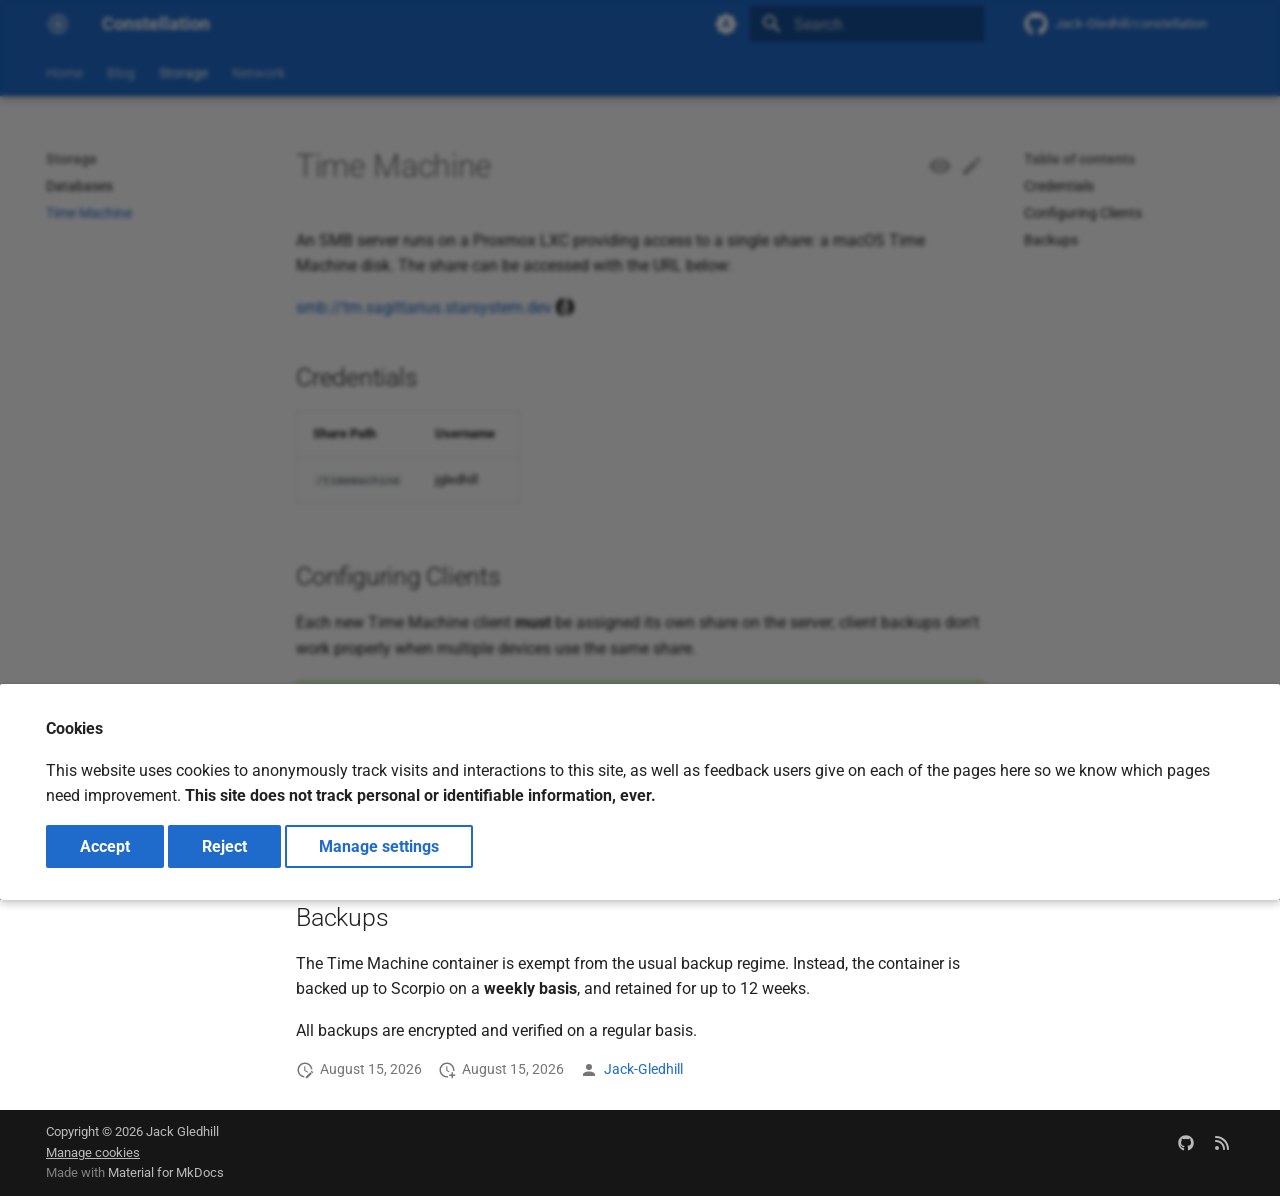
<file: storage/time-machine/index.html>
<!DOCTYPE html><html lang="en" class="no-js"><head>
    
      <meta charset="utf-8">
      <meta name="viewport" content="width=device-width,initial-scale=1">
      
        <meta name="description" content="Documentation and blog for my home production environment.">
      
      
        <meta name="author" content="Jack Gledhill">
      
      
        <link rel="canonical" href="https://starsystem.dev/storage/time-machine/">
      
      
        <link rel="prev" href="../databases/">
      
      
        <link rel="next" href="../../network/firewall/">
      
      
        
      
      
        <link rel="alternate" type="application/rss+xml" title="RSS feed" href="../../feed_rss_created.xml">
        <link rel="alternate" type="application/rss+xml" title="RSS feed of updated content" href="../../feed_rss_updated.xml">
      
      <link rel="icon" href="../../assets/favicon.png">
      <meta name="generator" content="mkdocs-1.6.1, mkdocs-material-9.7.7">
    
    
      
        <title>Time Machine - Constellation</title>
      
    
    
      <link rel="stylesheet" href="../../assets/stylesheets/main.ec1eaa64.min.css">
      
        
        <link rel="stylesheet" href="../../assets/stylesheets/palette.ab4e12ef.min.css">
      
      

  
  
  
  
  <style>:root{--md-annotation-icon:url('data:image/svg+xml;charset=utf-8,%3Csvg%20xmlns%3D%22http%3A//www.w3.org/2000/svg%22%20viewBox%3D%220%200%2024%2024%22%3E%3Cpath%20d%3D%22M13%209h-2V7h2m0%2010h-2v-6h2m-1-9A10%2010%200%200%200%202%2012a10%2010%200%200%200%2010%2010%2010%2010%200%200%200%2010-10A10%2010%200%200%200%2012%202%22/%3E%3C/svg%3E');}</style>


    
    
      
    
    
      
        
        
        
        <link rel="stylesheet" href="../../assets/external/fonts.googleapis.com/css.49ea35f2.css">
        <style>:root{--md-text-font:"Roboto";--md-code-font:"Roboto Mono"}</style>
      
    
    
      <link rel="stylesheet" href="../../assets/css/theme.css">
    
    <script>__md_scope=new URL("../..",location),__md_hash=e=>[...e].reduce(((e,_)=>(e<<5)-e+_.charCodeAt(0)),0),__md_get=(e,_=localStorage,t=__md_scope)=>JSON.parse(_.getItem(t.pathname+"."+e)),__md_set=(e,_,t=localStorage,a=__md_scope)=>{try{t.setItem(a.pathname+"."+e,JSON.stringify(_))}catch(e){}}</script>
    
      
  


  
  

<script id="__analytics">function __md_analytics(){function e(){dataLayer.push(arguments)}window.dataLayer=window.dataLayer||[],e("js",new Date),e("config","G-ZGE895CJE3"),document.addEventListener("DOMContentLoaded",(function(){document.forms.search&&document.forms.search.query.addEventListener("blur",(function(){this.value&&e("event","search",{search_term:this.value})}));document$.subscribe((function(){var t=document.forms.feedback;if(void 0!==t)for(var a of t.querySelectorAll("[type=submit]"))a.addEventListener("click",(function(a){a.preventDefault();var n=document.location.pathname,d=this.getAttribute("data-md-value");e("event","feedback",{page:n,data:d}),t.firstElementChild.disabled=!0;var r=t.querySelector(".md-feedback__note [data-md-value='"+d+"']");r&&(r.hidden=!1)})),t.hidden=!1})),location$.subscribe((function(t){e("config","G-ZGE895CJE3",{page_path:t.pathname})}))}));var t=document.createElement("script");t.async=!0,t.src="https://www.googletagmanager.com/gtag/js?id=G-ZGE895CJE3",document.getElementById("__analytics").insertAdjacentElement("afterEnd",t)}</script>
  
    <script>if("undefined"!=typeof __md_analytics){var consent=__md_get("__consent");consent&&consent.analytics&&__md_analytics()}</script>
  

    
    
  
<meta property="og:type" content="website">
<meta property="og:title" content="Time Machine - Constellation">
<meta property="og:description" content="Documentation and blog for my home production environment.">
<meta property="og:image" content="https://starsystem.dev/assets/images/social/storage/time-machine.png">
<meta property="og:image:type" content="image/png">
<meta property="og:image:width" content="1200">
<meta property="og:image:height" content="630">
<meta property="og:url" content="https://starsystem.dev/storage/time-machine/">
<meta property="twitter:card" content="summary_large_image">
<meta property="twitter:title" content="Time Machine - Constellation">
<meta property="twitter:description" content="Documentation and blog for my home production environment.">
<meta property="twitter:image" content="https://starsystem.dev/assets/images/social/storage/time-machine.png">
<link href="../../assets/stylesheets/glightbox.min.css" rel="stylesheet"><script src="../../assets/javascripts/glightbox.min.js"></script><style id="glightbox-style">
            html.glightbox-open { overflow: initial; height: 100%; }
            .gslide-title { margin-top: 0px; user-select: text; }
            .gslide-desc { color: #666; user-select: text; }
            .gslide-image img { background: none; }
            .glightbox-clean .gslide-media { -webkit-box-shadow: none; box-shadow: none; }
            .gscrollbar-fixer { padding-right: 15px; }
            .gdesc-inner { font-size: 0.75rem; }
            body[data-md-color-scheme="slate"] .gdesc-inner { background: var(--md-default-bg-color); }
            body[data-md-color-scheme="slate"] .gslide-title { color: var(--md-default-fg-color); }
            body[data-md-color-scheme="slate"] .gslide-desc { color: var(--md-default-fg-color); }
        </style></head>
  
  
    
    
      
    
    
    
    
    <body dir="ltr" data-md-color-scheme="default" data-md-color-primary="indigo" data-md-color-accent="indigo">
  
    
    <input class="md-toggle" data-md-toggle="drawer" type="checkbox" id="__drawer" autocomplete="off">
    <input class="md-toggle" data-md-toggle="search" type="checkbox" id="__search" autocomplete="off">
    <label class="md-overlay" for="__drawer"></label>
    <div data-md-component="skip">
      
        
        <a href="#time-machine" class="md-skip">
          Skip to content
        </a>
      
    </div>
    <div data-md-component="announce">
      
    </div>
    
    
      

  

<header class="md-header md-header--shadow md-header--lifted" data-md-component="header">
  <nav class="md-header__inner md-grid" aria-label="Header">
    <a href="https://starsystem.dev" title="Constellation" class="md-header__button md-logo" aria-label="Constellation" data-md-component="logo">
      
  
  <svg xmlns="http://www.w3.org/2000/svg" xmlns:xlink="http://www.w3.org/1999/xlink" width="1000" zoomAndPan="magnify" viewBox="0 0 750 749.999995" height="1000" preserveAspectRatio="xMidYMid meet" version="1.0"><defs><filter x="0%" y="0%" width="100%" height="100%" id="81d60b8262"><feColorMatrix values="0 0 0 0 1 0 0 0 0 1 0 0 0 0 1 0 0 0 1 0" color-interpolation-filters="sRGB"></feColorMatrix></filter><mask id="ddfc9b5a84"><g filter="url(#81d60b8262)"><rect x="-75" width="900" fill="#000000" y="-74.999999" height="899.999994" fill-opacity="0.3"></rect></g></mask><clipPath id="696574be81"><path d="M 21 20.507812 L 729 20.507812 L 729 728 L 21 728 Z M 21 20.507812 " clip-rule="nonzero"></path></clipPath><clipPath id="d9eb469b21"><path d="M 436.523438 38.671875 C 477.253906 64.273438 521.976562 82.882812 568.84375 93.726562 L 569.5 93.878906 C 612.5625 103.84375 646.207031 137.425781 656.25 180.46875 C 667.113281 227.03125 685.492188 271.515625 710.660156 312.171875 L 710.742188 312.304688 C 734.09375 350.027344 734.195312 397.691406 711.003906 435.511719 L 710.398438 436.496094 C 685.398438 477.265625 667.117188 521.789062 656.25 568.359375 C 646.207031 611.402344 612.5625 644.984375 569.5 654.949219 L 568.84375 655.101562 C 521.976562 665.945312 477.253906 684.554688 436.523438 710.15625 C 398.914062 733.796875 351.085938 733.796875 313.476562 710.15625 C 272.746094 684.554688 228.023438 665.945312 181.15625 655.101562 L 180.5 654.949219 C 137.4375 644.984375 103.792969 611.402344 93.75 568.359375 C 82.882812 521.789062 64.601562 477.265625 39.601562 436.496094 L 38.996094 435.511719 C 15.804688 397.691406 15.90625 350.027344 39.257812 312.304688 L 39.339844 312.171875 C 64.507812 271.515625 82.886719 227.03125 93.75 180.46875 C 103.792969 137.425781 137.4375 103.84375 180.5 93.878906 L 181.15625 93.726562 C 228.023438 82.882812 272.746094 64.273438 313.476562 38.671875 C 351.085938 15.03125 398.914062 15.03125 436.523438 38.671875 Z M 436.523438 38.671875 " clip-rule="nonzero"></path></clipPath><clipPath id="cf80fa92c6"><path d="M 0 0.507812 L 708 0.507812 L 708 708 L 0 708 Z M 0 0.507812 " clip-rule="nonzero"></path></clipPath><clipPath id="7ee6812b1a"><path d="M 415.523438 18.671875 C 456.253906 44.273438 500.976562 62.882812 547.84375 73.726562 L 548.5 73.878906 C 591.5625 83.84375 625.207031 117.425781 635.25 160.46875 C 646.113281 207.03125 664.492188 251.515625 689.660156 292.171875 L 689.742188 292.304688 C 713.09375 330.027344 713.195312 377.691406 690.003906 415.511719 L 689.398438 416.496094 C 664.398438 457.265625 646.117188 501.789062 635.25 548.359375 C 625.207031 591.402344 591.5625 624.984375 548.5 634.949219 L 547.84375 635.101562 C 500.976562 645.945312 456.253906 664.554688 415.523438 690.15625 C 377.914062 713.796875 330.085938 713.796875 292.476562 690.15625 C 251.746094 664.554688 207.023438 645.945312 160.15625 635.101562 L 159.5 634.949219 C 116.4375 624.984375 82.792969 591.402344 72.75 548.359375 C 61.882812 501.789062 43.601562 457.265625 18.601562 416.496094 L 17.996094 415.511719 C -5.195312 377.691406 -5.09375 330.027344 18.257812 292.304688 L 18.339844 292.171875 C 43.507812 251.515625 61.886719 207.03125 72.75 160.46875 C 82.792969 117.425781 116.4375 83.84375 159.5 73.878906 L 160.15625 73.726562 C 207.023438 62.882812 251.746094 44.273438 292.476562 18.671875 C 330.085938 -4.96875 377.914062 -4.96875 415.523438 18.671875 Z M 415.523438 18.671875 " clip-rule="nonzero"></path></clipPath><clipPath id="2275a92b81"><rect x="0" width="708" y="0" height="708"></rect></clipPath><clipPath id="bfd4be1afa"><rect x="0" width="750" y="0" height="750"></rect></clipPath><mask id="69aca2062e"><g filter="url(#81d60b8262)"><rect x="-75" width="900" fill="#000000" y="-74.999999" height="899.999994" fill-opacity="0.5"></rect></g></mask><clipPath id="65fd2644c5"><path d="M 0.320312 0.480469 L 235.519531 0.480469 L 235.519531 233.28125 L 0.320312 233.28125 Z M 0.320312 0.480469 " clip-rule="nonzero"></path></clipPath><clipPath id="9aa8c6e4af"><rect x="0" width="236" y="0" height="234"></rect></clipPath><mask id="2b1c20bc20"><g filter="url(#81d60b8262)"><rect x="-75" width="900" fill="#000000" y="-74.999999" height="899.999994" fill-opacity="0.5"></rect></g></mask><clipPath id="ac3a4734d3"><path d="M 0.960938 0.960938 L 236.160156 0.960938 L 236.160156 233.761719 L 0.960938 233.761719 Z M 0.960938 0.960938 " clip-rule="nonzero"></path></clipPath><clipPath id="776acd74a7"><rect x="0" width="237" y="0" height="234"></rect></clipPath><mask id="c16e660445"><g filter="url(#81d60b8262)"><rect x="-75" width="900" fill="#000000" y="-74.999999" height="899.999994" fill-opacity="0.5"></rect></g></mask><clipPath id="79397e9c5b"><path d="M 0.320312 0.71875 L 235.519531 0.71875 L 235.519531 233.519531 L 0.320312 233.519531 Z M 0.320312 0.71875 " clip-rule="nonzero"></path></clipPath><clipPath id="2352d7ce63"><rect x="0" width="236" y="0" height="234"></rect></clipPath><mask id="fb6cefbb58"><g filter="url(#81d60b8262)"><rect x="-75" width="900" fill="#000000" y="-74.999999" height="899.999994" fill-opacity="0.5"></rect></g></mask><clipPath id="f1fc9e099b"><path d="M 0.960938 0.238281 L 236.160156 0.238281 L 236.160156 233.039062 L 0.960938 233.039062 Z M 0.960938 0.238281 " clip-rule="nonzero"></path></clipPath><clipPath id="ad6e2cdb46"><rect x="0" width="237" y="0" height="234"></rect></clipPath><mask id="176fafc991"><g filter="url(#81d60b8262)"><rect x="-75" width="900" fill="#000000" y="-74.999999" height="899.999994" fill-opacity="0.5"></rect></g></mask><clipPath id="ba63ed13dc"><path d="M 0.71875 0.800781 L 61.921875 0.800781 L 61.921875 212.71875 L 0.71875 212.71875 Z M 0.71875 0.800781 " clip-rule="nonzero"></path></clipPath><clipPath id="fd96fab2f6"><rect x="0" width="62" y="0" height="213"></rect></clipPath><mask id="67a87154d9"><g filter="url(#81d60b8262)"><rect x="-75" width="900" fill="#000000" y="-74.999999" height="899.999994" fill-opacity="0.5"></rect></g></mask><clipPath id="de0053d374"><path d="M 0.078125 0.121094 L 213.199219 0.121094 L 213.199219 59.398438 L 0.078125 59.398438 Z M 0.078125 0.121094 " clip-rule="nonzero"></path></clipPath><clipPath id="8d43a7fa7f"><rect x="0" width="214" y="0" height="60"></rect></clipPath><mask id="ddca6d0673"><g filter="url(#81d60b8262)"><rect x="-75" width="900" fill="#000000" y="-74.999999" height="899.999994" fill-opacity="0.5"></rect></g></mask><clipPath id="5dadbb8d5a"><path d="M 0.0390625 0.121094 L 217.71875 0.121094 L 217.71875 59.398438 L 0.0390625 59.398438 Z M 0.0390625 0.121094 " clip-rule="nonzero"></path></clipPath><clipPath id="f82eb71687"><rect x="0" width="218" y="0" height="60"></rect></clipPath><mask id="345435dc31"><g filter="url(#81d60b8262)"><rect x="-75" width="900" fill="#000000" y="-74.999999" height="899.999994" fill-opacity="0.5"></rect></g></mask><clipPath id="bcc95cfa79"><path d="M 0.640625 0.800781 L 57.039062 0.800781 L 57.039062 212.960938 L 0.640625 212.960938 Z M 0.640625 0.800781 " clip-rule="nonzero"></path></clipPath><clipPath id="f2c3db9398"><rect x="0" width="58" y="0" height="213"></rect></clipPath><mask id="e3e27e9219"><g filter="url(#81d60b8262)"><rect x="-75" width="900" fill="#000000" y="-74.999999" height="899.999994" fill-opacity="0.5"></rect></g></mask><clipPath id="97d38d4ba7"><path d="M 0.71875 0.0390625 L 61.921875 0.0390625 L 61.921875 212.199219 L 0.71875 212.199219 Z M 0.71875 0.0390625 " clip-rule="nonzero"></path></clipPath><clipPath id="d4eecbbffa"><rect x="0" width="62" y="0" height="213"></rect></clipPath><mask id="56834789b6"><g filter="url(#81d60b8262)"><rect x="-75" width="900" fill="#000000" y="-74.999999" height="899.999994" fill-opacity="0.5"></rect></g></mask><clipPath id="3e9a04c096"><path d="M 0.078125 0.601562 L 213.199219 0.601562 L 213.199219 59.878906 L 0.078125 59.878906 Z M 0.078125 0.601562 " clip-rule="nonzero"></path></clipPath><clipPath id="1f572222a3"><rect x="0" width="214" y="0" height="60"></rect></clipPath><mask id="7ee0ccd4a6"><g filter="url(#81d60b8262)"><rect x="-75" width="900" fill="#000000" y="-74.999999" height="899.999994" fill-opacity="0.5"></rect></g></mask><clipPath id="54e0ff7782"><path d="M 0.800781 0.601562 L 219.679688 0.601562 L 219.679688 58.199219 L 0.800781 58.199219 Z M 0.800781 0.601562 " clip-rule="nonzero"></path></clipPath><clipPath id="770d76c175"><rect x="0" width="220" y="0" height="59"></rect></clipPath><mask id="0eb728d16f"><g filter="url(#81d60b8262)"><rect x="-75" width="900" fill="#000000" y="-74.999999" height="899.999994" fill-opacity="0.5"></rect></g></mask><clipPath id="6d02184eb8"><path d="M 0.640625 0.921875 L 57.039062 0.921875 L 57.039062 215.960938 L 0.640625 215.960938 Z M 0.640625 0.921875 " clip-rule="nonzero"></path></clipPath><clipPath id="b85d9e31a9"><rect x="0" width="58" y="0" height="216"></rect></clipPath><clipPath id="56629a6e94"><path d="M 336.34375 586 L 413.65625 586 L 413.65625 667.699219 L 336.34375 667.699219 Z M 336.34375 586 " clip-rule="nonzero"></path></clipPath><clipPath id="4aa5836ede"><path d="M 379.53125 588.980469 L 384.914062 601.222656 C 387.839844 607.875 393.011719 613.285156 399.527344 616.511719 L 410.3125 621.851562 C 412.210938 622.789062 413.410156 624.722656 413.410156 626.84375 C 413.410156 628.960938 412.210938 630.894531 410.3125 631.832031 L 399.527344 637.175781 C 393.011719 640.398438 387.839844 645.8125 384.914062 652.464844 L 379.53125 664.703125 C 378.738281 666.5 376.960938 667.660156 375 667.660156 C 373.039062 667.660156 371.261719 666.5 370.46875 664.703125 L 365.085938 652.464844 C 362.160156 645.8125 356.988281 640.398438 350.472656 637.175781 L 339.6875 631.832031 C 337.789062 630.894531 336.589844 628.960938 336.589844 626.84375 C 336.589844 624.722656 337.789062 622.789062 339.6875 621.851562 L 350.472656 616.511719 C 356.988281 613.285156 362.160156 607.875 365.085938 601.222656 L 370.46875 588.980469 C 371.261719 587.183594 373.039062 586.027344 375 586.027344 C 376.960938 586.027344 378.738281 587.183594 379.53125 588.980469 Z M 379.53125 588.980469 " clip-rule="nonzero"></path></clipPath><clipPath id="e857509c53"><path d="M 0.480469 0 L 77.519531 0 L 77.519531 81.679688 L 0.480469 81.679688 Z M 0.480469 0 " clip-rule="nonzero"></path></clipPath><clipPath id="1bf47f6f56"><path d="M 43.53125 2.980469 L 48.914062 15.222656 C 51.839844 21.875 57.011719 27.285156 63.527344 30.511719 L 74.3125 35.851562 C 76.210938 36.789062 77.410156 38.722656 77.410156 40.84375 C 77.410156 42.960938 76.210938 44.894531 74.3125 45.832031 L 63.527344 51.175781 C 57.011719 54.398438 51.839844 59.8125 48.914062 66.464844 L 43.53125 78.703125 C 42.738281 80.5 40.960938 81.660156 39 81.660156 C 37.039062 81.660156 35.261719 80.5 34.46875 78.703125 L 29.085938 66.464844 C 26.160156 59.8125 20.988281 54.398438 14.472656 51.175781 L 3.6875 45.832031 C 1.789062 44.894531 0.589844 42.960938 0.589844 40.84375 C 0.589844 38.722656 1.789062 36.789062 3.6875 35.851562 L 14.472656 30.511719 C 20.988281 27.285156 26.160156 21.875 29.085938 15.222656 L 34.46875 2.980469 C 35.261719 1.183594 37.039062 0.0273438 39 0.0273438 C 40.960938 0.0273438 42.738281 1.183594 43.53125 2.980469 Z M 43.53125 2.980469 " clip-rule="nonzero"></path></clipPath><clipPath id="16cdc9644a"><rect x="0" width="78" y="0" height="82"></rect></clipPath><clipPath id="4d9cd6aebd"><path d="M 81.738281 334 L 159 334 L 159 415.859375 L 81.738281 415.859375 Z M 81.738281 334 " clip-rule="nonzero"></path></clipPath><clipPath id="acf9412693"><path d="M 124.925781 337.140625 L 130.308594 349.378906 C 133.234375 356.03125 138.40625 361.441406 144.921875 364.667969 L 155.707031 370.007812 C 157.605469 370.949219 158.804688 372.882812 158.804688 375 C 158.804688 377.117188 157.605469 379.050781 155.707031 379.992188 L 144.921875 385.332031 C 138.40625 388.558594 133.234375 393.96875 130.308594 400.621094 L 124.925781 412.859375 C 124.132812 414.65625 122.355469 415.816406 120.394531 415.816406 C 118.433594 415.816406 116.65625 414.65625 115.863281 412.859375 L 110.480469 400.621094 C 107.554688 393.96875 102.382812 388.558594 95.867188 385.332031 L 85.082031 379.992188 C 83.183594 379.050781 81.984375 377.117188 81.984375 375 C 81.984375 372.882812 83.183594 370.949219 85.082031 370.007812 L 95.867188 364.667969 C 102.382812 361.441406 107.554688 356.03125 110.480469 349.378906 L 115.863281 337.140625 C 116.65625 335.34375 118.433594 334.183594 120.394531 334.183594 C 122.355469 334.183594 124.132812 335.34375 124.925781 337.140625 Z M 124.925781 337.140625 " clip-rule="nonzero"></path></clipPath><clipPath id="82efa2fa5e"><path d="M 0.839844 0.078125 L 77.878906 0.078125 L 77.878906 81.859375 L 0.839844 81.859375 Z M 0.839844 0.078125 " clip-rule="nonzero"></path></clipPath><clipPath id="6f337797da"><path d="M 43.925781 3.140625 L 49.308594 15.378906 C 52.234375 22.03125 57.40625 27.441406 63.921875 30.667969 L 74.707031 36.007812 C 76.605469 36.949219 77.804688 38.882812 77.804688 41 C 77.804688 43.117188 76.605469 45.050781 74.707031 45.992188 L 63.921875 51.332031 C 57.40625 54.558594 52.234375 59.96875 49.308594 66.621094 L 43.925781 78.859375 C 43.132812 80.65625 41.355469 81.816406 39.394531 81.816406 C 37.433594 81.816406 35.65625 80.65625 34.863281 78.859375 L 29.480469 66.621094 C 26.554688 59.96875 21.382812 54.558594 14.867188 51.332031 L 4.082031 45.992188 C 2.183594 45.050781 0.984375 43.117188 0.984375 41 C 0.984375 38.882812 2.183594 36.949219 4.082031 36.007812 L 14.867188 30.667969 C 21.382812 27.441406 26.554688 22.03125 29.480469 15.378906 L 34.863281 3.140625 C 35.65625 1.34375 37.433594 0.183594 39.394531 0.183594 C 41.355469 0.183594 43.132812 1.34375 43.925781 3.140625 Z M 43.925781 3.140625 " clip-rule="nonzero"></path></clipPath><clipPath id="fe0c50b772"><rect x="0" width="78" y="0" height="82"></rect></clipPath><clipPath id="9316088eac"><path d="M 336.34375 82.09375 L 413.65625 82.09375 L 413.65625 164 L 336.34375 164 Z M 336.34375 82.09375 " clip-rule="nonzero"></path></clipPath><clipPath id="6726442756"><path d="M 379.53125 85.296875 L 384.914062 97.535156 C 387.839844 104.1875 393.011719 109.601562 399.527344 112.824219 L 410.3125 118.167969 C 412.210938 119.105469 413.410156 121.039062 413.410156 123.15625 C 413.410156 125.277344 412.210938 127.210938 410.3125 128.148438 L 399.527344 133.488281 C 393.011719 136.714844 387.839844 142.125 384.914062 148.777344 L 379.53125 161.019531 C 378.738281 162.816406 376.960938 163.972656 375 163.972656 C 373.039062 163.972656 371.261719 162.816406 370.46875 161.019531 L 365.085938 148.777344 C 362.160156 142.125 356.988281 136.714844 350.472656 133.488281 L 339.6875 128.148438 C 337.789062 127.210938 336.589844 125.277344 336.589844 123.15625 C 336.589844 121.039062 337.789062 119.105469 339.6875 118.167969 L 350.472656 112.824219 C 356.988281 109.601562 362.160156 104.1875 365.085938 97.535156 L 370.46875 85.296875 C 371.261719 83.5 373.039062 82.339844 375 82.339844 C 376.960938 82.339844 378.738281 83.5 379.53125 85.296875 Z M 379.53125 85.296875 " clip-rule="nonzero"></path></clipPath><clipPath id="b825e2047e"><path d="M 0.480469 0.320312 L 77.519531 0.320312 L 77.519531 82 L 0.480469 82 Z M 0.480469 0.320312 " clip-rule="nonzero"></path></clipPath><clipPath id="5374942d47"><path d="M 43.53125 3.296875 L 48.914062 15.535156 C 51.839844 22.1875 57.011719 27.601562 63.527344 30.824219 L 74.3125 36.167969 C 76.210938 37.105469 77.410156 39.039062 77.410156 41.15625 C 77.410156 43.277344 76.210938 45.210938 74.3125 46.148438 L 63.527344 51.488281 C 57.011719 54.714844 51.839844 60.125 48.914062 66.777344 L 43.53125 79.019531 C 42.738281 80.816406 40.960938 81.972656 39 81.972656 C 37.039062 81.972656 35.261719 80.816406 34.46875 79.019531 L 29.085938 66.777344 C 26.160156 60.125 20.988281 54.714844 14.472656 51.488281 L 3.6875 46.148438 C 1.789062 45.210938 0.589844 43.277344 0.589844 41.15625 C 0.589844 39.039062 1.789062 37.105469 3.6875 36.167969 L 14.472656 30.824219 C 20.988281 27.601562 26.160156 22.1875 29.085938 15.535156 L 34.46875 3.296875 C 35.261719 1.5 37.039062 0.339844 39 0.339844 C 40.960938 0.339844 42.738281 1.5 43.53125 3.296875 Z M 43.53125 3.296875 " clip-rule="nonzero"></path></clipPath><clipPath id="282f93daea"><rect x="0" width="78" y="0" height="82"></rect></clipPath><clipPath id="55cb233524"><path d="M 591 334 L 668.261719 334 L 668.261719 415.859375 L 591 415.859375 Z M 591 334 " clip-rule="nonzero"></path></clipPath><clipPath id="0371b2f4ec"><path d="M 634.136719 337.140625 L 639.519531 349.378906 C 642.445312 356.03125 647.617188 361.441406 654.132812 364.667969 L 664.917969 370.007812 C 666.816406 370.949219 668.015625 372.882812 668.015625 375 C 668.015625 377.117188 666.816406 379.050781 664.917969 379.992188 L 654.132812 385.332031 C 647.617188 388.558594 642.445312 393.96875 639.519531 400.621094 L 634.136719 412.859375 C 633.34375 414.65625 631.566406 415.816406 629.605469 415.816406 C 627.644531 415.816406 625.867188 414.65625 625.074219 412.859375 L 619.691406 400.621094 C 616.765625 393.96875 611.59375 388.558594 605.078125 385.332031 L 594.292969 379.992188 C 592.394531 379.050781 591.195312 377.117188 591.195312 375 C 591.195312 372.882812 592.394531 370.949219 594.292969 370.007812 L 605.078125 364.667969 C 611.59375 361.441406 616.765625 356.03125 619.691406 349.378906 L 625.074219 337.140625 C 625.867188 335.34375 627.644531 334.183594 629.605469 334.183594 C 631.566406 334.183594 633.34375 335.34375 634.136719 337.140625 Z M 634.136719 337.140625 " clip-rule="nonzero"></path></clipPath><clipPath id="56f8499b06"><path d="M 0.121094 0.078125 L 77.160156 0.078125 L 77.160156 81.859375 L 0.121094 81.859375 Z M 0.121094 0.078125 " clip-rule="nonzero"></path></clipPath><clipPath id="49d4812043"><path d="M 43.136719 3.140625 L 48.519531 15.378906 C 51.445312 22.03125 56.617188 27.441406 63.132812 30.667969 L 73.917969 36.007812 C 75.816406 36.949219 77.015625 38.882812 77.015625 41 C 77.015625 43.117188 75.816406 45.050781 73.917969 45.992188 L 63.132812 51.332031 C 56.617188 54.558594 51.445312 59.96875 48.519531 66.621094 L 43.136719 78.859375 C 42.34375 80.65625 40.566406 81.816406 38.605469 81.816406 C 36.644531 81.816406 34.867188 80.65625 34.074219 78.859375 L 28.691406 66.621094 C 25.765625 59.96875 20.59375 54.558594 14.078125 51.332031 L 3.292969 45.992188 C 1.394531 45.050781 0.195312 43.117188 0.195312 41 C 0.195312 38.882812 1.394531 36.949219 3.292969 36.007812 L 14.078125 30.667969 C 20.59375 27.441406 25.765625 22.03125 28.691406 15.378906 L 34.074219 3.140625 C 34.867188 1.34375 36.644531 0.183594 38.605469 0.183594 C 40.566406 0.183594 42.34375 1.34375 43.136719 3.140625 Z M 43.136719 3.140625 " clip-rule="nonzero"></path></clipPath><clipPath id="83cbacca69"><rect x="0" width="78" y="0" height="82"></rect></clipPath><clipPath id="3cd134f18e"><path d="M 556 144.734375 L 612.382812 144.734375 L 612.382812 198.609375 L 556 198.609375 Z M 556 144.734375 " clip-rule="nonzero"></path></clipPath><clipPath id="767054a503"><path d="M 585.570312 146.007812 L 589.421875 160.367188 C 590.21875 163.328125 592.96875 165.328125 596.027344 165.171875 L 610.839844 164.414062 C 611.472656 164.378906 612.050781 164.777344 612.246094 165.382812 C 612.441406 165.984375 612.203125 166.644531 611.671875 166.988281 L 599.179688 175.042969 C 596.609375 176.699219 595.558594 179.933594 596.660156 182.785156 L 602.039062 196.699219 C 602.269531 197.289062 602.070312 197.964844 601.558594 198.335938 C 601.042969 198.710938 600.34375 198.695312 599.847656 198.296875 L 588.292969 188.957031 C 585.910156 187.035156 582.507812 187.035156 580.128906 188.957031 L 568.574219 198.296875 C 568.078125 198.695312 567.378906 198.710938 566.863281 198.335938 C 566.351562 197.964844 566.152344 197.289062 566.382812 196.699219 L 571.761719 182.785156 C 572.863281 179.933594 571.808594 176.699219 569.242188 175.042969 L 556.75 166.988281 C 556.21875 166.644531 555.980469 165.984375 556.175781 165.382812 C 556.371094 164.777344 556.949219 164.378906 557.582031 164.414062 L 572.394531 165.171875 C 575.453125 165.328125 578.203125 163.328125 578.996094 160.367188 L 582.851562 146.007812 C 583.015625 145.390625 583.574219 144.964844 584.210938 144.964844 C 584.847656 144.964844 585.40625 145.390625 585.570312 146.007812 Z M 585.570312 146.007812 " clip-rule="nonzero"></path></clipPath><clipPath id="5ed16e75ac"><path d="M 0 0.960938 L 56.382812 0.960938 L 56.382812 54.609375 L 0 54.609375 Z M 0 0.960938 " clip-rule="nonzero"></path></clipPath><clipPath id="d385835cd0"><path d="M 29.570312 2.007812 L 33.421875 16.367188 C 34.21875 19.328125 36.96875 21.328125 40.027344 21.171875 L 54.839844 20.414062 C 55.472656 20.378906 56.050781 20.777344 56.246094 21.382812 C 56.441406 21.984375 56.203125 22.644531 55.671875 22.988281 L 43.179688 31.042969 C 40.609375 32.699219 39.558594 35.933594 40.660156 38.785156 L 46.039062 52.699219 C 46.269531 53.289062 46.070312 53.964844 45.558594 54.335938 C 45.042969 54.710938 44.34375 54.695312 43.847656 54.296875 L 32.292969 44.957031 C 29.910156 43.035156 26.507812 43.035156 24.128906 44.957031 L 12.574219 54.296875 C 12.078125 54.695312 11.378906 54.710938 10.863281 54.335938 C 10.351562 53.964844 10.152344 53.289062 10.382812 52.699219 L 15.761719 38.785156 C 16.863281 35.933594 15.808594 32.699219 13.242188 31.042969 L 0.75 22.988281 C 0.21875 22.644531 -0.0195312 21.984375 0.175781 21.382812 C 0.371094 20.777344 0.949219 20.378906 1.582031 20.414062 L 16.394531 21.171875 C 19.453125 21.328125 22.203125 19.328125 22.996094 16.367188 L 26.851562 2.007812 C 27.015625 1.390625 27.574219 0.964844 28.210938 0.964844 C 28.847656 0.964844 29.40625 1.390625 29.570312 2.007812 Z M 29.570312 2.007812 " clip-rule="nonzero"></path></clipPath><clipPath id="c1d27fbaa3"><rect x="0" width="57" y="0" height="55"></rect></clipPath><clipPath id="d17dd91c98"><path d="M 556 552.101562 L 612.382812 552.101562 L 612.382812 605.976562 L 556 605.976562 Z M 556 552.101562 " clip-rule="nonzero"></path></clipPath><clipPath id="d5b7ddad3d"><path d="M 585.570312 553.375 L 589.421875 567.738281 C 590.21875 570.695312 592.96875 572.695312 596.027344 572.539062 L 610.839844 571.78125 C 611.472656 571.75 612.050781 572.148438 612.246094 572.75 C 612.441406 573.355469 612.203125 574.015625 611.671875 574.359375 L 599.179688 582.414062 C 596.609375 584.070312 595.558594 587.304688 596.660156 590.15625 L 602.039062 604.066406 C 602.269531 604.660156 602.070312 605.332031 601.558594 605.707031 C 601.042969 606.082031 600.34375 606.0625 599.847656 605.664062 L 588.292969 596.328125 C 585.910156 594.402344 582.507812 594.402344 580.128906 596.328125 L 568.574219 605.664062 C 568.078125 606.0625 567.378906 606.082031 566.863281 605.707031 C 566.351562 605.332031 566.152344 604.660156 566.382812 604.066406 L 571.761719 590.15625 C 572.863281 587.304688 571.808594 584.070312 569.242188 582.414062 L 556.75 574.359375 C 556.21875 574.015625 555.980469 573.355469 556.175781 572.75 C 556.371094 572.148438 556.949219 571.75 557.582031 571.78125 L 572.394531 572.539062 C 575.453125 572.695312 578.203125 570.695312 578.996094 567.738281 L 582.851562 553.375 C 583.015625 552.761719 583.574219 552.332031 584.210938 552.332031 C 584.847656 552.332031 585.40625 552.761719 585.570312 553.375 Z M 585.570312 553.375 " clip-rule="nonzero"></path></clipPath><clipPath id="00c27a7202"><path d="M 0 0.238281 L 56.382812 0.238281 L 56.382812 53.976562 L 0 53.976562 Z M 0 0.238281 " clip-rule="nonzero"></path></clipPath><clipPath id="252d39818a"><path d="M 29.570312 1.375 L 33.421875 15.738281 C 34.21875 18.695312 36.96875 20.695312 40.027344 20.539062 L 54.839844 19.78125 C 55.472656 19.75 56.050781 20.148438 56.246094 20.75 C 56.441406 21.355469 56.203125 22.015625 55.671875 22.359375 L 43.179688 30.414062 C 40.609375 32.070312 39.558594 35.304688 40.660156 38.15625 L 46.039062 52.066406 C 46.269531 52.660156 46.070312 53.332031 45.558594 53.707031 C 45.042969 54.082031 44.34375 54.0625 43.847656 53.664062 L 32.292969 44.328125 C 29.910156 42.402344 26.507812 42.402344 24.128906 44.328125 L 12.574219 53.664062 C 12.078125 54.0625 11.378906 54.082031 10.863281 53.707031 C 10.351562 53.332031 10.152344 52.660156 10.382812 52.066406 L 15.761719 38.15625 C 16.863281 35.304688 15.808594 32.070312 13.242188 30.414062 L 0.75 22.359375 C 0.21875 22.015625 -0.0195312 21.355469 0.175781 20.75 C 0.371094 20.148438 0.949219 19.75 1.582031 19.78125 L 16.394531 20.539062 C 19.453125 20.695312 22.203125 18.695312 22.996094 15.738281 L 26.851562 1.375 C 27.015625 0.761719 27.574219 0.332031 28.210938 0.332031 C 28.847656 0.332031 29.40625 0.761719 29.570312 1.375 Z M 29.570312 1.375 " clip-rule="nonzero"></path></clipPath><clipPath id="96450171ae"><rect x="0" width="57" y="0" height="54"></rect></clipPath><clipPath id="0779722241"><path d="M 142.042969 552.101562 L 198.527344 552.101562 L 198.527344 605.976562 L 142.042969 605.976562 Z M 142.042969 552.101562 " clip-rule="nonzero"></path></clipPath><clipPath id="211689df2d"><path d="M 171.714844 553.375 L 175.570312 567.738281 C 176.363281 570.695312 179.113281 572.695312 182.171875 572.539062 L 196.984375 571.78125 C 197.617188 571.75 198.195312 572.148438 198.390625 572.75 C 198.585938 573.355469 198.347656 574.015625 197.816406 574.359375 L 185.324219 582.414062 C 182.757812 584.070312 181.703125 587.304688 182.804688 590.15625 L 188.183594 604.066406 C 188.414062 604.660156 188.214844 605.332031 187.703125 605.707031 C 187.1875 606.082031 186.488281 606.0625 185.992188 605.664062 L 174.4375 596.328125 C 172.058594 594.402344 168.65625 594.402344 166.273438 596.328125 L 154.71875 605.664062 C 154.222656 606.0625 153.523438 606.082031 153.007812 605.707031 C 152.496094 605.332031 152.296875 604.660156 152.527344 604.066406 L 157.90625 590.15625 C 159.007812 587.304688 157.957031 584.070312 155.386719 582.414062 L 142.894531 574.359375 C 142.363281 574.015625 142.125 573.355469 142.320312 572.75 C 142.515625 572.148438 143.09375 571.75 143.726562 571.78125 L 158.539062 572.539062 C 161.597656 572.695312 164.347656 570.695312 165.140625 567.738281 L 168.996094 553.375 C 169.160156 552.761719 169.71875 552.332031 170.355469 552.332031 C 170.992188 552.332031 171.550781 552.761719 171.714844 553.375 Z M 171.714844 553.375 " clip-rule="nonzero"></path></clipPath><clipPath id="97dd1baf26"><path d="M 0.078125 0.238281 L 56.527344 0.238281 L 56.527344 53.976562 L 0.078125 53.976562 Z M 0.078125 0.238281 " clip-rule="nonzero"></path></clipPath><clipPath id="185830fa5b"><path d="M 29.714844 1.375 L 33.570312 15.738281 C 34.363281 18.695312 37.113281 20.695312 40.171875 20.539062 L 54.984375 19.78125 C 55.617188 19.75 56.195312 20.148438 56.390625 20.75 C 56.585938 21.355469 56.347656 22.015625 55.816406 22.359375 L 43.324219 30.414062 C 40.757812 32.070312 39.703125 35.304688 40.804688 38.15625 L 46.183594 52.066406 C 46.414062 52.660156 46.214844 53.332031 45.703125 53.707031 C 45.1875 54.082031 44.488281 54.0625 43.992188 53.664062 L 32.4375 44.328125 C 30.058594 42.402344 26.65625 42.402344 24.273438 44.328125 L 12.71875 53.664062 C 12.222656 54.0625 11.523438 54.082031 11.007812 53.707031 C 10.496094 53.332031 10.296875 52.660156 10.527344 52.066406 L 15.90625 38.15625 C 17.007812 35.304688 15.957031 32.070312 13.386719 30.414062 L 0.894531 22.359375 C 0.363281 22.015625 0.125 21.355469 0.320312 20.75 C 0.515625 20.148438 1.09375 19.75 1.726562 19.78125 L 16.539062 20.539062 C 19.597656 20.695312 22.347656 18.695312 23.140625 15.738281 L 26.996094 1.375 C 27.160156 0.761719 27.71875 0.332031 28.355469 0.332031 C 28.992188 0.332031 29.550781 0.761719 29.714844 1.375 Z M 29.714844 1.375 " clip-rule="nonzero"></path></clipPath><clipPath id="8f07db7dae"><rect x="0" width="57" y="0" height="54"></rect></clipPath><clipPath id="eabb777477"><path d="M 142.042969 144.734375 L 198.527344 144.734375 L 198.527344 198.609375 L 142.042969 198.609375 Z M 142.042969 144.734375 " clip-rule="nonzero"></path></clipPath><clipPath id="c44878c39b"><path d="M 171.714844 146.007812 L 175.570312 160.367188 C 176.363281 163.328125 179.113281 165.328125 182.171875 165.171875 L 196.984375 164.414062 C 197.617188 164.378906 198.195312 164.777344 198.390625 165.382812 C 198.585938 165.984375 198.347656 166.644531 197.816406 166.988281 L 185.324219 175.042969 C 182.757812 176.699219 181.703125 179.933594 182.804688 182.785156 L 188.183594 196.699219 C 188.414062 197.289062 188.214844 197.964844 187.703125 198.335938 C 187.1875 198.710938 186.488281 198.695312 185.992188 198.296875 L 174.4375 188.957031 C 172.058594 187.035156 168.65625 187.035156 166.273438 188.957031 L 154.71875 198.296875 C 154.222656 198.695312 153.523438 198.710938 153.007812 198.335938 C 152.496094 197.964844 152.296875 197.289062 152.527344 196.699219 L 157.90625 182.785156 C 159.007812 179.933594 157.957031 176.699219 155.386719 175.042969 L 142.894531 166.988281 C 142.363281 166.644531 142.125 165.984375 142.320312 165.382812 C 142.515625 164.777344 143.09375 164.378906 143.726562 164.414062 L 158.539062 165.171875 C 161.597656 165.328125 164.347656 163.328125 165.140625 160.367188 L 168.996094 146.007812 C 169.160156 145.390625 169.71875 144.964844 170.355469 144.964844 C 170.992188 144.964844 171.550781 145.390625 171.714844 146.007812 Z M 171.714844 146.007812 " clip-rule="nonzero"></path></clipPath><clipPath id="e067b36943"><path d="M 0.078125 0.960938 L 56.527344 0.960938 L 56.527344 54.609375 L 0.078125 54.609375 Z M 0.078125 0.960938 " clip-rule="nonzero"></path></clipPath><clipPath id="c2e44c0a20"><path d="M 29.714844 2.007812 L 33.570312 16.367188 C 34.363281 19.328125 37.113281 21.328125 40.171875 21.171875 L 54.984375 20.414062 C 55.617188 20.378906 56.195312 20.777344 56.390625 21.382812 C 56.585938 21.984375 56.347656 22.644531 55.816406 22.988281 L 43.324219 31.042969 C 40.757812 32.699219 39.703125 35.933594 40.804688 38.785156 L 46.183594 52.699219 C 46.414062 53.289062 46.214844 53.964844 45.703125 54.335938 C 45.1875 54.710938 44.488281 54.695312 43.992188 54.296875 L 32.4375 44.957031 C 30.058594 43.035156 26.65625 43.035156 24.273438 44.957031 L 12.71875 54.296875 C 12.222656 54.695312 11.523438 54.710938 11.007812 54.335938 C 10.496094 53.964844 10.296875 53.289062 10.527344 52.699219 L 15.90625 38.785156 C 17.007812 35.933594 15.957031 32.699219 13.386719 31.042969 L 0.894531 22.988281 C 0.363281 22.644531 0.125 21.984375 0.320312 21.382812 C 0.515625 20.777344 1.09375 20.378906 1.726562 20.414062 L 16.539062 21.171875 C 19.597656 21.328125 22.347656 19.328125 23.140625 16.367188 L 26.996094 2.007812 C 27.160156 1.390625 27.71875 0.964844 28.355469 0.964844 C 28.992188 0.964844 29.550781 1.390625 29.714844 2.007812 Z M 29.714844 2.007812 " clip-rule="nonzero"></path></clipPath><clipPath id="db6105a185"><rect x="0" width="57" y="0" height="55"></rect></clipPath><clipPath id="57370f0782"><path d="M 270.039062 275.3125 L 480 275.3125 L 480 476.363281 L 270.039062 476.363281 Z M 270.039062 275.3125 " clip-rule="nonzero"></path></clipPath><clipPath id="92b5754a5e"><path d="M 378.46875 278.476562 L 398.089844 338.984375 C 400.15625 345.367188 406.101562 349.6875 412.808594 349.6875 L 476.25 349.6875 C 477.835938 349.6875 479.242188 350.707031 479.730469 352.214844 C 480.222656 353.722656 479.6875 355.375 478.40625 356.308594 L 427.066406 393.691406 C 421.640625 397.640625 419.371094 404.632812 421.441406 411.015625 L 441.058594 471.523438 C 441.546875 473.03125 441.011719 474.679688 439.730469 475.609375 C 438.449219 476.539062 436.714844 476.535156 435.433594 475.605469 L 384.09375 438.222656 C 378.675781 434.277344 371.324219 434.277344 365.90625 438.222656 L 314.566406 475.605469 C 313.285156 476.535156 311.550781 476.539062 310.269531 475.609375 C 308.988281 474.679688 308.453125 473.03125 308.941406 471.523438 L 328.558594 411.015625 C 330.628906 404.632812 328.359375 397.640625 322.933594 393.691406 L 271.59375 356.308594 C 270.3125 355.375 269.777344 353.722656 270.269531 352.214844 C 270.757812 350.707031 272.164062 349.6875 273.75 349.6875 L 337.191406 349.6875 C 343.898438 349.6875 349.84375 345.367188 351.910156 338.984375 L 371.53125 278.476562 C 372.019531 276.972656 373.417969 275.953125 375 275.953125 C 376.582031 275.953125 377.980469 276.972656 378.46875 278.476562 Z M 378.46875 278.476562 " clip-rule="nonzero"></path></clipPath><clipPath id="d607689e67"><path d="M 0.0390625 0.761719 L 210 0.761719 L 210 201.363281 L 0.0390625 201.363281 Z M 0.0390625 0.761719 " clip-rule="nonzero"></path></clipPath><clipPath id="9f3c342324"><path d="M 108.46875 3.476562 L 128.089844 63.984375 C 130.15625 70.367188 136.101562 74.6875 142.808594 74.6875 L 206.25 74.6875 C 207.835938 74.6875 209.242188 75.707031 209.730469 77.214844 C 210.222656 78.722656 209.6875 80.375 208.40625 81.308594 L 157.066406 118.691406 C 151.640625 122.640625 149.371094 129.632812 151.441406 136.015625 L 171.058594 196.523438 C 171.546875 198.03125 171.011719 199.679688 169.730469 200.609375 C 168.449219 201.539062 166.714844 201.535156 165.433594 200.605469 L 114.09375 163.222656 C 108.675781 159.277344 101.324219 159.277344 95.90625 163.222656 L 44.566406 200.605469 C 43.285156 201.535156 41.550781 201.539062 40.269531 200.609375 C 38.988281 199.679688 38.453125 198.03125 38.941406 196.523438 L 58.558594 136.015625 C 60.628906 129.632812 58.359375 122.640625 52.933594 118.691406 L 1.59375 81.308594 C 0.3125 80.375 -0.222656 78.722656 0.269531 77.214844 C 0.757812 75.707031 2.164062 74.6875 3.75 74.6875 L 67.191406 74.6875 C 73.898438 74.6875 79.84375 70.367188 81.910156 63.984375 L 101.53125 3.476562 C 102.019531 1.972656 103.417969 0.953125 105 0.953125 C 106.582031 0.953125 107.980469 1.972656 108.46875 3.476562 Z M 108.46875 3.476562 " clip-rule="nonzero"></path></clipPath><clipPath id="381306fcaa"><rect x="0" width="210" y="0" height="202"></rect></clipPath></defs><g mask="url(#ddfc9b5a84)"><g transform="matrix(1, 0, 0, 1, 0, -0.000000000000042435)"><g clip-path="url(#bfd4be1afa)"><g clip-path="url(#696574be81)"><g clip-path="url(#d9eb469b21)"><g transform="matrix(1, 0, 0, 1, 21, 20)"><g clip-path="url(#2275a92b81)"><g clip-path="url(#cf80fa92c6)"><g clip-path="url(#7ee6812b1a)"><rect x="-294" width="1296" fill="#ffffff" y="-292.999998" height="1295.999991" fill-opacity="1"></rect></g></g></g></g></g></g></g></g></g><g mask="url(#69aca2062e)"><g transform="matrix(1, 0, 0, 1, 130, 132)"><g clip-path="url(#9aa8c6e4af)"><g clip-path="url(#65fd2644c5)"><path stroke-linecap="butt" transform="matrix(0.533216, -0.527429, 0.527429, 0.533216, 3.595738, 223.609572)" fill="none" stroke-linejoin="miter" d="M 0.00158967 6.001062 L 416.103307 5.999497 " stroke="#ffffff" stroke-width="12" stroke-opacity="1" stroke-miterlimit="4"></path></g></g></g></g><g mask="url(#2b1c20bc20)"><g transform="matrix(1, 0, 0, 1, 384, 132)"><g clip-path="url(#776acd74a7)"><g clip-path="url(#ac3a4734d3)"><path stroke-linecap="butt" transform="matrix(0.533216, 0.527429, -0.527429, 0.533216, 10.530101, 4.149755)" fill="none" stroke-linejoin="miter" d="M 0.000268021 5.997125 L 416.101986 5.99869 " stroke="#ffffff" stroke-width="12" stroke-opacity="1" stroke-miterlimit="4"></path></g></g></g></g><g mask="url(#c16e660445)"><g transform="matrix(1, 0, 0, 1, 130, 384)"><g clip-path="url(#2352d7ce63)"><g clip-path="url(#79397e9c5b)"><path stroke-linecap="butt" transform="matrix(0.533216, 0.527429, -0.527429, 0.533216, 9.924874, 3.991847)" fill="none" stroke-linejoin="miter" d="M 0.00159302 5.998923 L 416.103311 6.000489 " stroke="#ffffff" stroke-width="12" stroke-opacity="1" stroke-miterlimit="4"></path></g></g></g></g><g mask="url(#fb6cefbb58)"><g transform="matrix(1, 0, 0, 1, 384, 384)"><g clip-path="url(#ad6e2cdb46)"><g clip-path="url(#f1fc9e099b)"><path stroke-linecap="butt" transform="matrix(0.533216, -0.527429, 0.527429, 0.533216, 4.20098, 223.45165)" fill="none" stroke-linejoin="miter" d="M 0.00023671 6.002861 L 416.101954 6.001295 " stroke="#ffffff" stroke-width="12" stroke-opacity="1" stroke-miterlimit="4"></path></g></g></g></g><g mask="url(#176fafc991)"><g transform="matrix(1, 0, 0, 1, 114, 370)"><g clip-path="url(#fd96fab2f6)"><g clip-path="url(#ba63ed13dc)"><path stroke-linecap="butt" transform="matrix(0.181131, 0.727799, -0.727799, 0.181131, 10.757238, 5.287316)" fill="none" stroke-linejoin="miter" d="M 0.00121741 6.000054 L 275.827551 5.99985 " stroke="#ffffff" stroke-width="12" stroke-opacity="1" stroke-miterlimit="4"></path></g></g></g></g><g mask="url(#67a87154d9)"><g transform="matrix(1, 0, 0, 1, 166, 573)"><g clip-path="url(#8d43a7fa7f)"><g clip-path="url(#de0053d374)"><path stroke-linecap="butt" transform="matrix(0.729533, 0.174017, -0.174017, 0.729533, 6.631435, 1.307746)" fill="none" stroke-linejoin="miter" d="M -0.00222698 5.998683 L 276.743342 6.001069 " stroke="#ffffff" stroke-width="12" stroke-opacity="1" stroke-miterlimit="4"></path></g></g></g></g><g mask="url(#ddca6d0673)"><g transform="matrix(1, 0, 0, 1, 371, 573)"><g clip-path="url(#f82eb71687)"><g clip-path="url(#5dadbb8d5a)"><path stroke-linecap="butt" transform="matrix(0.730363, -0.170501, 0.170501, 0.730363, 4.584662, 49.458856)" fill="none" stroke-linejoin="miter" d="M 0.00258003 5.998976 L 282.449684 6.000527 " stroke="#ffffff" stroke-width="12" stroke-opacity="1" stroke-miterlimit="4"></path></g></g></g></g><g mask="url(#345435dc31)"><g transform="matrix(1, 0, 0, 1, 578, 370)"><g clip-path="url(#f2c3db9398)"><g clip-path="url(#bcc95cfa79)"><path stroke-linecap="butt" transform="matrix(-0.16542, 0.73153, -0.73153, -0.16542, 55.987745, 7.366457)" fill="none" stroke-linejoin="miter" d="M 0.00165138 6.000868 L 274.421152 6.000886 " stroke="#ffffff" stroke-width="12" stroke-opacity="1" stroke-miterlimit="4"></path></g></g></g></g><g mask="url(#e3e27e9219)"><g transform="matrix(1, 0, 0, 1, 114, 167)"><g clip-path="url(#d4eecbbffa)"><g clip-path="url(#97d38d4ba7)"><path stroke-linecap="butt" transform="matrix(0.181194, -0.727783, 0.727783, 0.181194, 2.024103, 205.475372)" fill="none" stroke-linejoin="miter" d="M -0.0000126813 5.999757 L 275.730305 6.000205 " stroke="#ffffff" stroke-width="12" stroke-opacity="1" stroke-miterlimit="4"></path></g></g></g></g><g mask="url(#56834789b6)"><g transform="matrix(1, 0, 0, 1, 166, 117)"><g clip-path="url(#1f572222a3)"><g clip-path="url(#3e9a04c096)"><path stroke-linecap="butt" transform="matrix(0.729533, -0.174017, 0.174017, 0.729533, 4.543241, 49.937897)" fill="none" stroke-linejoin="miter" d="M -0.00222924 6.001268 L 276.743339 5.998883 " stroke="#ffffff" stroke-width="12" stroke-opacity="1" stroke-miterlimit="4"></path></g></g></g></g><g mask="url(#7ee0ccd4a6)"><g transform="matrix(1, 0, 0, 1, 370, 117)"><g clip-path="url(#770d76c175)"><g clip-path="url(#54e0ff7782)"><path stroke-linecap="butt" transform="matrix(-0.731786, -0.164285, 0.164285, -0.731786, 213.220482, 57.154684)" fill="none" stroke-linejoin="miter" d="M -0.0015754 5.998092 L 283.696122 6.000979 " stroke="#ffffff" stroke-width="12" stroke-opacity="1" stroke-miterlimit="4"></path></g></g></g></g><g mask="url(#0eb728d16f)"><g transform="matrix(1, 0, 0, 1, 578, 163)"><g clip-path="url(#b85d9e31a9)"><g clip-path="url(#6d02184eb8)"><path stroke-linecap="butt" transform="matrix(-0.163058, -0.73206, 0.73206, -0.163058, 47.21011, 211.543702)" fill="none" stroke-linejoin="miter" d="M -0.00110441 5.998513 L 278.397543 5.999229 " stroke="#ffffff" stroke-width="12" stroke-opacity="1" stroke-miterlimit="4"></path></g></g></g></g><g clip-path="url(#56629a6e94)"><g clip-path="url(#4aa5836ede)"><g transform="matrix(1, 0, 0, 1, 336, 586)"><g clip-path="url(#16cdc9644a)"><g clip-path="url(#e857509c53)"><g clip-path="url(#1bf47f6f56)"><rect x="-501" width="1080" fill="#ffffff" height="1079.999992" y="-750.999999" fill-opacity="1"></rect></g></g></g></g></g></g><g clip-path="url(#4d9cd6aebd)"><g clip-path="url(#acf9412693)"><g transform="matrix(1, 0, 0, 1, 81, 334)"><g clip-path="url(#fe0c50b772)"><g clip-path="url(#82efa2fa5e)"><g clip-path="url(#6f337797da)"><rect x="-246" width="1080" fill="#ffffff" height="1079.999992" y="-498.999999" fill-opacity="1"></rect></g></g></g></g></g></g><g clip-path="url(#9316088eac)"><g clip-path="url(#6726442756)"><g transform="matrix(1, 0, 0, 1, 336, 82)"><g clip-path="url(#282f93daea)"><g clip-path="url(#b825e2047e)"><g clip-path="url(#5374942d47)"><rect x="-501" width="1080" fill="#ffffff" height="1079.999992" y="-246.999999" fill-opacity="1"></rect></g></g></g></g></g></g><g clip-path="url(#55cb233524)"><g clip-path="url(#0371b2f4ec)"><g transform="matrix(1, 0, 0, 1, 591, 334)"><g clip-path="url(#83cbacca69)"><g clip-path="url(#56f8499b06)"><g clip-path="url(#49d4812043)"><rect x="-756" width="1080" fill="#ffffff" height="1079.999992" y="-498.999999" fill-opacity="1"></rect></g></g></g></g></g></g><g clip-path="url(#3cd134f18e)"><g clip-path="url(#767054a503)"><g transform="matrix(1, 0, 0, 1, 556, 144)"><g clip-path="url(#c1d27fbaa3)"><g clip-path="url(#5ed16e75ac)"><g clip-path="url(#d385835cd0)"><rect x="-721" width="1080" fill="#ffffff" height="1079.999992" y="-308.999999" fill-opacity="1"></rect></g></g></g></g></g></g><g clip-path="url(#d17dd91c98)"><g clip-path="url(#d5b7ddad3d)"><g transform="matrix(1, 0, 0, 1, 556, 552)"><g clip-path="url(#96450171ae)"><g clip-path="url(#00c27a7202)"><g clip-path="url(#252d39818a)"><rect x="-721" width="1080" fill="#ffffff" height="1079.999992" y="-716.999999" fill-opacity="1"></rect></g></g></g></g></g></g><g clip-path="url(#0779722241)"><g clip-path="url(#211689df2d)"><g transform="matrix(1, 0, 0, 1, 142, 552)"><g clip-path="url(#8f07db7dae)"><g clip-path="url(#97dd1baf26)"><g clip-path="url(#185830fa5b)"><rect x="-307" width="1080" fill="#ffffff" height="1079.999992" y="-716.999999" fill-opacity="1"></rect></g></g></g></g></g></g><g clip-path="url(#eabb777477)"><g clip-path="url(#c44878c39b)"><g transform="matrix(1, 0, 0, 1, 142, 144)"><g clip-path="url(#db6105a185)"><g clip-path="url(#e067b36943)"><g clip-path="url(#c2e44c0a20)"><rect x="-307" width="1080" fill="#ffffff" height="1079.999992" y="-308.999999" fill-opacity="1"></rect></g></g></g></g></g></g><g clip-path="url(#57370f0782)"><g clip-path="url(#92b5754a5e)"><g transform="matrix(1, 0, 0, 1, 270, 275)"><g clip-path="url(#381306fcaa)"><g clip-path="url(#d607689e67)"><g clip-path="url(#9f3c342324)"><rect x="-435" width="1080" fill="#ffffff" height="1079.999992" y="-439.999999" fill-opacity="1"></rect></g></g></g></g></g></g></svg>

    </a>
    <label class="md-header__button md-icon" for="__drawer">
      
      <svg xmlns="http://www.w3.org/2000/svg" viewBox="0 0 24 24"><path d="M3 6h18v2H3zm0 5h18v2H3zm0 5h18v2H3z"></path></svg>
    </label>
    <div class="md-header__title" data-md-component="header-title">
      <div class="md-header__ellipsis">
        <div class="md-header__topic">
          <span class="md-ellipsis">
            Constellation
          </span>
        </div>
        <div class="md-header__topic" data-md-component="header-topic">
          <span class="md-ellipsis">
            
              Time Machine
            
          </span>
        </div>
      </div>
    </div>
    
      
        <form class="md-header__option" data-md-component="palette">
  
    
    
    
    <input class="md-option" data-md-color-media="(prefers-color-scheme)" data-md-color-scheme="default" data-md-color-primary="indigo" data-md-color-accent="indigo" aria-label="Switch to light mode" type="radio" name="__palette" id="__palette_0">
    
      <label class="md-header__button md-icon" title="Switch to light mode" for="__palette_1" hidden="">
        <svg xmlns="http://www.w3.org/2000/svg" viewBox="0 0 24 24"><path d="m14.3 16-.7-2h-3.2l-.7 2H7.8L11 7h2l3.2 9zM20 8.69V4h-4.69L12 .69 8.69 4H4v4.69L.69 12 4 15.31V20h4.69L12 23.31 15.31 20H20v-4.69L23.31 12zm-9.15 3.96h2.3L12 9z"></path></svg>
      </label>
    
  
    
    
    
    <input class="md-option" data-md-color-media="(prefers-color-scheme: light)" data-md-color-scheme="default" data-md-color-primary="custom" data-md-color-accent="custom" aria-label="Switch to dark mode" type="radio" name="__palette" id="__palette_1">
    
      <label class="md-header__button md-icon" title="Switch to dark mode" for="__palette_2" hidden="">
        <svg xmlns="http://www.w3.org/2000/svg" viewBox="0 0 24 24"><path d="M12 8a4 4 0 0 0-4 4 4 4 0 0 0 4 4 4 4 0 0 0 4-4 4 4 0 0 0-4-4m0 10a6 6 0 0 1-6-6 6 6 0 0 1 6-6 6 6 0 0 1 6 6 6 6 0 0 1-6 6m8-9.31V4h-4.69L12 .69 8.69 4H4v4.69L.69 12 4 15.31V20h4.69L12 23.31 15.31 20H20v-4.69L23.31 12z"></path></svg>
      </label>
    
  
    
    
    
    <input class="md-option" data-md-color-media="(prefers-color-scheme: dark)" data-md-color-scheme="slate" data-md-color-primary="custom" data-md-color-accent="custom" aria-label="Switch to light mode" type="radio" name="__palette" id="__palette_2">
    
      <label class="md-header__button md-icon" title="Switch to light mode" for="__palette_0" hidden="">
        <svg xmlns="http://www.w3.org/2000/svg" viewBox="0 0 24 24"><path d="M12 18c-.89 0-1.74-.2-2.5-.55C11.56 16.5 13 14.42 13 12s-1.44-4.5-3.5-5.45C10.26 6.2 11.11 6 12 6a6 6 0 0 1 6 6 6 6 0 0 1-6 6m8-9.31V4h-4.69L12 .69 8.69 4H4v4.69L.69 12 4 15.31V20h4.69L12 23.31 15.31 20H20v-4.69L23.31 12z"></path></svg>
      </label>
    
  
</form>
      
    
    
      <script>var palette=__md_get("__palette");if(palette&&palette.color){if("(prefers-color-scheme)"===palette.color.media){var media=matchMedia("(prefers-color-scheme: light)"),input=document.querySelector(media.matches?"[data-md-color-media='(prefers-color-scheme: light)']":"[data-md-color-media='(prefers-color-scheme: dark)']");palette.color.media=input.getAttribute("data-md-color-media"),palette.color.scheme=input.getAttribute("data-md-color-scheme"),palette.color.primary=input.getAttribute("data-md-color-primary"),palette.color.accent=input.getAttribute("data-md-color-accent")}for(var[key,value]of Object.entries(palette.color))document.body.setAttribute("data-md-color-"+key,value)}</script>
    
    
    
      
      
        <label class="md-header__button md-icon" for="__search">
          
          <svg xmlns="http://www.w3.org/2000/svg" viewBox="0 0 24 24"><path d="M9.5 3A6.5 6.5 0 0 1 16 9.5c0 1.61-.59 3.09-1.56 4.23l.27.27h.79l5 5-1.5 1.5-5-5v-.79l-.27-.27A6.52 6.52 0 0 1 9.5 16 6.5 6.5 0 0 1 3 9.5 6.5 6.5 0 0 1 9.5 3m0 2C7 5 5 7 5 9.5S7 14 9.5 14 14 12 14 9.5 12 5 9.5 5"></path></svg>
        </label>
        <div class="md-search" data-md-component="search" role="dialog">
  <label class="md-search__overlay" for="__search"></label>
  <div class="md-search__inner" role="search">
    <form class="md-search__form" name="search">
      <input type="text" class="md-search__input" name="query" aria-label="Search" placeholder="Search" autocapitalize="off" autocorrect="off" autocomplete="off" spellcheck="false" data-md-component="search-query" required="">
      <label class="md-search__icon md-icon" for="__search">
        
        <svg xmlns="http://www.w3.org/2000/svg" viewBox="0 0 24 24"><path d="M9.5 3A6.5 6.5 0 0 1 16 9.5c0 1.61-.59 3.09-1.56 4.23l.27.27h.79l5 5-1.5 1.5-5-5v-.79l-.27-.27A6.52 6.52 0 0 1 9.5 16 6.5 6.5 0 0 1 3 9.5 6.5 6.5 0 0 1 9.5 3m0 2C7 5 5 7 5 9.5S7 14 9.5 14 14 12 14 9.5 12 5 9.5 5"></path></svg>
        
        <svg xmlns="http://www.w3.org/2000/svg" viewBox="0 0 24 24"><path d="M20 11v2H8l5.5 5.5-1.42 1.42L4.16 12l7.92-7.92L13.5 5.5 8 11z"></path></svg>
      </label>
      <nav class="md-search__options" aria-label="Search">
        
          <a href="javascript:void(0)" class="md-search__icon md-icon" title="Share" aria-label="Share" data-clipboard="" data-clipboard-text="" data-md-component="search-share" tabindex="-1">
            
            <svg xmlns="http://www.w3.org/2000/svg" viewBox="0 0 24 24"><path d="M18 16.08c-.76 0-1.44.3-1.96.77L8.91 12.7c.05-.23.09-.46.09-.7s-.04-.47-.09-.7l7.05-4.11c.54.5 1.25.81 2.04.81a3 3 0 0 0 3-3 3 3 0 0 0-3-3 3 3 0 0 0-3 3c0 .24.04.47.09.7L8.04 9.81C7.5 9.31 6.79 9 6 9a3 3 0 0 0-3 3 3 3 0 0 0 3 3c.79 0 1.5-.31 2.04-.81l7.12 4.15c-.05.21-.08.43-.08.66 0 1.61 1.31 2.91 2.92 2.91s2.92-1.3 2.92-2.91A2.92 2.92 0 0 0 18 16.08"></path></svg>
          </a>
        
        <button type="reset" class="md-search__icon md-icon" title="Clear" aria-label="Clear" tabindex="-1">
          
          <svg xmlns="http://www.w3.org/2000/svg" viewBox="0 0 24 24"><path d="M19 6.41 17.59 5 12 10.59 6.41 5 5 6.41 10.59 12 5 17.59 6.41 19 12 13.41 17.59 19 19 17.59 13.41 12z"></path></svg>
        </button>
      </nav>
      
        <div class="md-search__suggest" data-md-component="search-suggest"></div>
      
    </form>
    <div class="md-search__output">
      <div class="md-search__scrollwrap" tabindex="0" data-md-scrollfix="">
        <div class="md-search-result" data-md-component="search-result">
          <div class="md-search-result__meta">
            Initializing search
          </div>
          <ol class="md-search-result__list" role="presentation"></ol>
        </div>
      </div>
    </div>
  </div>
</div>
      
    
    
      <div class="md-header__source">
        <a href="https://github.com/Jack-Gledhill/constellation" title="Go to repository" class="md-source" data-md-component="source">
  <div class="md-source__icon md-icon">
    
    <svg xmlns="http://www.w3.org/2000/svg" viewBox="0 0 512 512"><!--! Font Awesome Free 7.1.0 by @fontawesome - https://fontawesome.com License - https://fontawesome.com/license/free (Icons: CC BY 4.0, Fonts: SIL OFL 1.1, Code: MIT License) Copyright 2025 Fonticons, Inc.--><path d="M173.9 397.4c0 2-2.3 3.6-5.2 3.6-3.3.3-5.6-1.3-5.6-3.6 0-2 2.3-3.6 5.2-3.6 3-.3 5.6 1.3 5.6 3.6m-31.1-4.5c-.7 2 1.3 4.3 4.3 4.9 2.6 1 5.6 0 6.2-2s-1.3-4.3-4.3-5.2c-2.6-.7-5.5.3-6.2 2.3m44.2-1.7c-2.9.7-4.9 2.6-4.6 4.9.3 2 2.9 3.3 5.9 2.6 2.9-.7 4.9-2.6 4.6-4.6-.3-1.9-3-3.2-5.9-2.9M252.8 8C114.1 8 8 113.3 8 252c0 110.9 69.8 205.8 169.5 239.2 12.8 2.3 17.3-5.6 17.3-12.1 0-6.2-.3-40.4-.3-61.4 0 0-70 15-84.7-29.8 0 0-11.4-29.1-27.8-36.6 0 0-22.9-15.7 1.6-15.4 0 0 24.9 2 38.6 25.8 21.9 38.6 58.6 27.5 72.9 20.9 2.3-16 8.8-27.1 16-33.7-55.9-6.2-112.3-14.3-112.3-110.5 0-27.5 7.6-41.3 23.6-58.9-2.6-6.5-11.1-33.3 2.6-67.9 20.9-6.5 69 27 69 27 20-5.6 41.5-8.5 62.8-8.5s42.8 2.9 62.8 8.5c0 0 48.1-33.6 69-27 13.7 34.7 5.2 61.4 2.6 67.9 16 17.7 25.8 31.5 25.8 58.9 0 96.5-58.9 104.2-114.8 110.5 9.2 7.9 17 22.9 17 46.4 0 33.7-.3 75.4-.3 83.6 0 6.5 4.6 14.4 17.3 12.1C436.2 457.8 504 362.9 504 252 504 113.3 391.5 8 252.8 8M105.2 352.9c-1.3 1-1 3.3.7 5.2 1.6 1.6 3.9 2.3 5.2 1 1.3-1 1-3.3-.7-5.2-1.6-1.6-3.9-2.3-5.2-1m-10.8-8.1c-.7 1.3.3 2.9 2.3 3.9 1.6 1 3.6.7 4.3-.7.7-1.3-.3-2.9-2.3-3.9-2-.6-3.6-.3-4.3.7m32.4 35.6c-1.6 1.3-1 4.3 1.3 6.2 2.3 2.3 5.2 2.6 6.5 1 1.3-1.3.7-4.3-1.3-6.2-2.2-2.3-5.2-2.6-6.5-1m-11.4-14.7c-1.6 1-1.6 3.6 0 5.9s4.3 3.3 5.6 2.3c1.6-1.3 1.6-3.9 0-6.2-1.4-2.3-4-3.3-5.6-2"></path></svg>
  </div>
  <div class="md-source__repository">
    Jack-Gledhill/constellation
  </div>
</a>
      </div>
    
  </nav>
  
    
      
<nav class="md-tabs" aria-label="Tabs" data-md-component="tabs">
  <div class="md-grid">
    <ul class="md-tabs__list">
      
        
  
  
  
  
    <li class="md-tabs__item">
      <a href="../.." class="md-tabs__link">
        
  
  
    
  
  Home

      </a>
    </li>
  

      
        
  
  
  
  
    <li class="md-tabs__item">
      <a href="../../blog/" class="md-tabs__link">
        
  
  
    
  
  Blog

      </a>
    </li>
  

      
        
  
  
  
    
  
  
    
    
      <li class="md-tabs__item md-tabs__item--active">
        <a href="../databases/" class="md-tabs__link">
          
  
  
    
  
  Storage

        </a>
      </li>
    
  

      
        
  
  
  
  
    
    
      <li class="md-tabs__item">
        <a href="../../network/firewall/" class="md-tabs__link">
          
  
  
    
  
  Network

        </a>
      </li>
    
  

      
    </ul>
  </div>
</nav>
    
  
</header>
    
    <div class="md-container" data-md-component="container">
      
      
        
      
      <main class="md-main" data-md-component="main">
        <div class="md-main__inner md-grid">
          
            
              
              <div class="md-sidebar md-sidebar--primary" data-md-component="sidebar" data-md-type="navigation">
                <div class="md-sidebar__scrollwrap">
                  <div class="md-sidebar__inner">
                    


  


<nav class="md-nav md-nav--primary md-nav--lifted" aria-label="Navigation" data-md-level="0">
  <label class="md-nav__title" for="__drawer">
    <a href="https://starsystem.dev" title="Constellation" class="md-nav__button md-logo" aria-label="Constellation" data-md-component="logo">
      
  
  <svg xmlns="http://www.w3.org/2000/svg" xmlns:xlink="http://www.w3.org/1999/xlink" width="1000" zoomAndPan="magnify" viewBox="0 0 750 749.999995" height="1000" preserveAspectRatio="xMidYMid meet" version="1.0"><defs><filter x="0%" y="0%" width="100%" height="100%" id="81d60b8262"><feColorMatrix values="0 0 0 0 1 0 0 0 0 1 0 0 0 0 1 0 0 0 1 0" color-interpolation-filters="sRGB"></feColorMatrix></filter><mask id="ddfc9b5a84"><g filter="url(#81d60b8262)"><rect x="-75" width="900" fill="#000000" y="-74.999999" height="899.999994" fill-opacity="0.3"></rect></g></mask><clipPath id="696574be81"><path d="M 21 20.507812 L 729 20.507812 L 729 728 L 21 728 Z M 21 20.507812 " clip-rule="nonzero"></path></clipPath><clipPath id="d9eb469b21"><path d="M 436.523438 38.671875 C 477.253906 64.273438 521.976562 82.882812 568.84375 93.726562 L 569.5 93.878906 C 612.5625 103.84375 646.207031 137.425781 656.25 180.46875 C 667.113281 227.03125 685.492188 271.515625 710.660156 312.171875 L 710.742188 312.304688 C 734.09375 350.027344 734.195312 397.691406 711.003906 435.511719 L 710.398438 436.496094 C 685.398438 477.265625 667.117188 521.789062 656.25 568.359375 C 646.207031 611.402344 612.5625 644.984375 569.5 654.949219 L 568.84375 655.101562 C 521.976562 665.945312 477.253906 684.554688 436.523438 710.15625 C 398.914062 733.796875 351.085938 733.796875 313.476562 710.15625 C 272.746094 684.554688 228.023438 665.945312 181.15625 655.101562 L 180.5 654.949219 C 137.4375 644.984375 103.792969 611.402344 93.75 568.359375 C 82.882812 521.789062 64.601562 477.265625 39.601562 436.496094 L 38.996094 435.511719 C 15.804688 397.691406 15.90625 350.027344 39.257812 312.304688 L 39.339844 312.171875 C 64.507812 271.515625 82.886719 227.03125 93.75 180.46875 C 103.792969 137.425781 137.4375 103.84375 180.5 93.878906 L 181.15625 93.726562 C 228.023438 82.882812 272.746094 64.273438 313.476562 38.671875 C 351.085938 15.03125 398.914062 15.03125 436.523438 38.671875 Z M 436.523438 38.671875 " clip-rule="nonzero"></path></clipPath><clipPath id="cf80fa92c6"><path d="M 0 0.507812 L 708 0.507812 L 708 708 L 0 708 Z M 0 0.507812 " clip-rule="nonzero"></path></clipPath><clipPath id="7ee6812b1a"><path d="M 415.523438 18.671875 C 456.253906 44.273438 500.976562 62.882812 547.84375 73.726562 L 548.5 73.878906 C 591.5625 83.84375 625.207031 117.425781 635.25 160.46875 C 646.113281 207.03125 664.492188 251.515625 689.660156 292.171875 L 689.742188 292.304688 C 713.09375 330.027344 713.195312 377.691406 690.003906 415.511719 L 689.398438 416.496094 C 664.398438 457.265625 646.117188 501.789062 635.25 548.359375 C 625.207031 591.402344 591.5625 624.984375 548.5 634.949219 L 547.84375 635.101562 C 500.976562 645.945312 456.253906 664.554688 415.523438 690.15625 C 377.914062 713.796875 330.085938 713.796875 292.476562 690.15625 C 251.746094 664.554688 207.023438 645.945312 160.15625 635.101562 L 159.5 634.949219 C 116.4375 624.984375 82.792969 591.402344 72.75 548.359375 C 61.882812 501.789062 43.601562 457.265625 18.601562 416.496094 L 17.996094 415.511719 C -5.195312 377.691406 -5.09375 330.027344 18.257812 292.304688 L 18.339844 292.171875 C 43.507812 251.515625 61.886719 207.03125 72.75 160.46875 C 82.792969 117.425781 116.4375 83.84375 159.5 73.878906 L 160.15625 73.726562 C 207.023438 62.882812 251.746094 44.273438 292.476562 18.671875 C 330.085938 -4.96875 377.914062 -4.96875 415.523438 18.671875 Z M 415.523438 18.671875 " clip-rule="nonzero"></path></clipPath><clipPath id="2275a92b81"><rect x="0" width="708" y="0" height="708"></rect></clipPath><clipPath id="bfd4be1afa"><rect x="0" width="750" y="0" height="750"></rect></clipPath><mask id="69aca2062e"><g filter="url(#81d60b8262)"><rect x="-75" width="900" fill="#000000" y="-74.999999" height="899.999994" fill-opacity="0.5"></rect></g></mask><clipPath id="65fd2644c5"><path d="M 0.320312 0.480469 L 235.519531 0.480469 L 235.519531 233.28125 L 0.320312 233.28125 Z M 0.320312 0.480469 " clip-rule="nonzero"></path></clipPath><clipPath id="9aa8c6e4af"><rect x="0" width="236" y="0" height="234"></rect></clipPath><mask id="2b1c20bc20"><g filter="url(#81d60b8262)"><rect x="-75" width="900" fill="#000000" y="-74.999999" height="899.999994" fill-opacity="0.5"></rect></g></mask><clipPath id="ac3a4734d3"><path d="M 0.960938 0.960938 L 236.160156 0.960938 L 236.160156 233.761719 L 0.960938 233.761719 Z M 0.960938 0.960938 " clip-rule="nonzero"></path></clipPath><clipPath id="776acd74a7"><rect x="0" width="237" y="0" height="234"></rect></clipPath><mask id="c16e660445"><g filter="url(#81d60b8262)"><rect x="-75" width="900" fill="#000000" y="-74.999999" height="899.999994" fill-opacity="0.5"></rect></g></mask><clipPath id="79397e9c5b"><path d="M 0.320312 0.71875 L 235.519531 0.71875 L 235.519531 233.519531 L 0.320312 233.519531 Z M 0.320312 0.71875 " clip-rule="nonzero"></path></clipPath><clipPath id="2352d7ce63"><rect x="0" width="236" y="0" height="234"></rect></clipPath><mask id="fb6cefbb58"><g filter="url(#81d60b8262)"><rect x="-75" width="900" fill="#000000" y="-74.999999" height="899.999994" fill-opacity="0.5"></rect></g></mask><clipPath id="f1fc9e099b"><path d="M 0.960938 0.238281 L 236.160156 0.238281 L 236.160156 233.039062 L 0.960938 233.039062 Z M 0.960938 0.238281 " clip-rule="nonzero"></path></clipPath><clipPath id="ad6e2cdb46"><rect x="0" width="237" y="0" height="234"></rect></clipPath><mask id="176fafc991"><g filter="url(#81d60b8262)"><rect x="-75" width="900" fill="#000000" y="-74.999999" height="899.999994" fill-opacity="0.5"></rect></g></mask><clipPath id="ba63ed13dc"><path d="M 0.71875 0.800781 L 61.921875 0.800781 L 61.921875 212.71875 L 0.71875 212.71875 Z M 0.71875 0.800781 " clip-rule="nonzero"></path></clipPath><clipPath id="fd96fab2f6"><rect x="0" width="62" y="0" height="213"></rect></clipPath><mask id="67a87154d9"><g filter="url(#81d60b8262)"><rect x="-75" width="900" fill="#000000" y="-74.999999" height="899.999994" fill-opacity="0.5"></rect></g></mask><clipPath id="de0053d374"><path d="M 0.078125 0.121094 L 213.199219 0.121094 L 213.199219 59.398438 L 0.078125 59.398438 Z M 0.078125 0.121094 " clip-rule="nonzero"></path></clipPath><clipPath id="8d43a7fa7f"><rect x="0" width="214" y="0" height="60"></rect></clipPath><mask id="ddca6d0673"><g filter="url(#81d60b8262)"><rect x="-75" width="900" fill="#000000" y="-74.999999" height="899.999994" fill-opacity="0.5"></rect></g></mask><clipPath id="5dadbb8d5a"><path d="M 0.0390625 0.121094 L 217.71875 0.121094 L 217.71875 59.398438 L 0.0390625 59.398438 Z M 0.0390625 0.121094 " clip-rule="nonzero"></path></clipPath><clipPath id="f82eb71687"><rect x="0" width="218" y="0" height="60"></rect></clipPath><mask id="345435dc31"><g filter="url(#81d60b8262)"><rect x="-75" width="900" fill="#000000" y="-74.999999" height="899.999994" fill-opacity="0.5"></rect></g></mask><clipPath id="bcc95cfa79"><path d="M 0.640625 0.800781 L 57.039062 0.800781 L 57.039062 212.960938 L 0.640625 212.960938 Z M 0.640625 0.800781 " clip-rule="nonzero"></path></clipPath><clipPath id="f2c3db9398"><rect x="0" width="58" y="0" height="213"></rect></clipPath><mask id="e3e27e9219"><g filter="url(#81d60b8262)"><rect x="-75" width="900" fill="#000000" y="-74.999999" height="899.999994" fill-opacity="0.5"></rect></g></mask><clipPath id="97d38d4ba7"><path d="M 0.71875 0.0390625 L 61.921875 0.0390625 L 61.921875 212.199219 L 0.71875 212.199219 Z M 0.71875 0.0390625 " clip-rule="nonzero"></path></clipPath><clipPath id="d4eecbbffa"><rect x="0" width="62" y="0" height="213"></rect></clipPath><mask id="56834789b6"><g filter="url(#81d60b8262)"><rect x="-75" width="900" fill="#000000" y="-74.999999" height="899.999994" fill-opacity="0.5"></rect></g></mask><clipPath id="3e9a04c096"><path d="M 0.078125 0.601562 L 213.199219 0.601562 L 213.199219 59.878906 L 0.078125 59.878906 Z M 0.078125 0.601562 " clip-rule="nonzero"></path></clipPath><clipPath id="1f572222a3"><rect x="0" width="214" y="0" height="60"></rect></clipPath><mask id="7ee0ccd4a6"><g filter="url(#81d60b8262)"><rect x="-75" width="900" fill="#000000" y="-74.999999" height="899.999994" fill-opacity="0.5"></rect></g></mask><clipPath id="54e0ff7782"><path d="M 0.800781 0.601562 L 219.679688 0.601562 L 219.679688 58.199219 L 0.800781 58.199219 Z M 0.800781 0.601562 " clip-rule="nonzero"></path></clipPath><clipPath id="770d76c175"><rect x="0" width="220" y="0" height="59"></rect></clipPath><mask id="0eb728d16f"><g filter="url(#81d60b8262)"><rect x="-75" width="900" fill="#000000" y="-74.999999" height="899.999994" fill-opacity="0.5"></rect></g></mask><clipPath id="6d02184eb8"><path d="M 0.640625 0.921875 L 57.039062 0.921875 L 57.039062 215.960938 L 0.640625 215.960938 Z M 0.640625 0.921875 " clip-rule="nonzero"></path></clipPath><clipPath id="b85d9e31a9"><rect x="0" width="58" y="0" height="216"></rect></clipPath><clipPath id="56629a6e94"><path d="M 336.34375 586 L 413.65625 586 L 413.65625 667.699219 L 336.34375 667.699219 Z M 336.34375 586 " clip-rule="nonzero"></path></clipPath><clipPath id="4aa5836ede"><path d="M 379.53125 588.980469 L 384.914062 601.222656 C 387.839844 607.875 393.011719 613.285156 399.527344 616.511719 L 410.3125 621.851562 C 412.210938 622.789062 413.410156 624.722656 413.410156 626.84375 C 413.410156 628.960938 412.210938 630.894531 410.3125 631.832031 L 399.527344 637.175781 C 393.011719 640.398438 387.839844 645.8125 384.914062 652.464844 L 379.53125 664.703125 C 378.738281 666.5 376.960938 667.660156 375 667.660156 C 373.039062 667.660156 371.261719 666.5 370.46875 664.703125 L 365.085938 652.464844 C 362.160156 645.8125 356.988281 640.398438 350.472656 637.175781 L 339.6875 631.832031 C 337.789062 630.894531 336.589844 628.960938 336.589844 626.84375 C 336.589844 624.722656 337.789062 622.789062 339.6875 621.851562 L 350.472656 616.511719 C 356.988281 613.285156 362.160156 607.875 365.085938 601.222656 L 370.46875 588.980469 C 371.261719 587.183594 373.039062 586.027344 375 586.027344 C 376.960938 586.027344 378.738281 587.183594 379.53125 588.980469 Z M 379.53125 588.980469 " clip-rule="nonzero"></path></clipPath><clipPath id="e857509c53"><path d="M 0.480469 0 L 77.519531 0 L 77.519531 81.679688 L 0.480469 81.679688 Z M 0.480469 0 " clip-rule="nonzero"></path></clipPath><clipPath id="1bf47f6f56"><path d="M 43.53125 2.980469 L 48.914062 15.222656 C 51.839844 21.875 57.011719 27.285156 63.527344 30.511719 L 74.3125 35.851562 C 76.210938 36.789062 77.410156 38.722656 77.410156 40.84375 C 77.410156 42.960938 76.210938 44.894531 74.3125 45.832031 L 63.527344 51.175781 C 57.011719 54.398438 51.839844 59.8125 48.914062 66.464844 L 43.53125 78.703125 C 42.738281 80.5 40.960938 81.660156 39 81.660156 C 37.039062 81.660156 35.261719 80.5 34.46875 78.703125 L 29.085938 66.464844 C 26.160156 59.8125 20.988281 54.398438 14.472656 51.175781 L 3.6875 45.832031 C 1.789062 44.894531 0.589844 42.960938 0.589844 40.84375 C 0.589844 38.722656 1.789062 36.789062 3.6875 35.851562 L 14.472656 30.511719 C 20.988281 27.285156 26.160156 21.875 29.085938 15.222656 L 34.46875 2.980469 C 35.261719 1.183594 37.039062 0.0273438 39 0.0273438 C 40.960938 0.0273438 42.738281 1.183594 43.53125 2.980469 Z M 43.53125 2.980469 " clip-rule="nonzero"></path></clipPath><clipPath id="16cdc9644a"><rect x="0" width="78" y="0" height="82"></rect></clipPath><clipPath id="4d9cd6aebd"><path d="M 81.738281 334 L 159 334 L 159 415.859375 L 81.738281 415.859375 Z M 81.738281 334 " clip-rule="nonzero"></path></clipPath><clipPath id="acf9412693"><path d="M 124.925781 337.140625 L 130.308594 349.378906 C 133.234375 356.03125 138.40625 361.441406 144.921875 364.667969 L 155.707031 370.007812 C 157.605469 370.949219 158.804688 372.882812 158.804688 375 C 158.804688 377.117188 157.605469 379.050781 155.707031 379.992188 L 144.921875 385.332031 C 138.40625 388.558594 133.234375 393.96875 130.308594 400.621094 L 124.925781 412.859375 C 124.132812 414.65625 122.355469 415.816406 120.394531 415.816406 C 118.433594 415.816406 116.65625 414.65625 115.863281 412.859375 L 110.480469 400.621094 C 107.554688 393.96875 102.382812 388.558594 95.867188 385.332031 L 85.082031 379.992188 C 83.183594 379.050781 81.984375 377.117188 81.984375 375 C 81.984375 372.882812 83.183594 370.949219 85.082031 370.007812 L 95.867188 364.667969 C 102.382812 361.441406 107.554688 356.03125 110.480469 349.378906 L 115.863281 337.140625 C 116.65625 335.34375 118.433594 334.183594 120.394531 334.183594 C 122.355469 334.183594 124.132812 335.34375 124.925781 337.140625 Z M 124.925781 337.140625 " clip-rule="nonzero"></path></clipPath><clipPath id="82efa2fa5e"><path d="M 0.839844 0.078125 L 77.878906 0.078125 L 77.878906 81.859375 L 0.839844 81.859375 Z M 0.839844 0.078125 " clip-rule="nonzero"></path></clipPath><clipPath id="6f337797da"><path d="M 43.925781 3.140625 L 49.308594 15.378906 C 52.234375 22.03125 57.40625 27.441406 63.921875 30.667969 L 74.707031 36.007812 C 76.605469 36.949219 77.804688 38.882812 77.804688 41 C 77.804688 43.117188 76.605469 45.050781 74.707031 45.992188 L 63.921875 51.332031 C 57.40625 54.558594 52.234375 59.96875 49.308594 66.621094 L 43.925781 78.859375 C 43.132812 80.65625 41.355469 81.816406 39.394531 81.816406 C 37.433594 81.816406 35.65625 80.65625 34.863281 78.859375 L 29.480469 66.621094 C 26.554688 59.96875 21.382812 54.558594 14.867188 51.332031 L 4.082031 45.992188 C 2.183594 45.050781 0.984375 43.117188 0.984375 41 C 0.984375 38.882812 2.183594 36.949219 4.082031 36.007812 L 14.867188 30.667969 C 21.382812 27.441406 26.554688 22.03125 29.480469 15.378906 L 34.863281 3.140625 C 35.65625 1.34375 37.433594 0.183594 39.394531 0.183594 C 41.355469 0.183594 43.132812 1.34375 43.925781 3.140625 Z M 43.925781 3.140625 " clip-rule="nonzero"></path></clipPath><clipPath id="fe0c50b772"><rect x="0" width="78" y="0" height="82"></rect></clipPath><clipPath id="9316088eac"><path d="M 336.34375 82.09375 L 413.65625 82.09375 L 413.65625 164 L 336.34375 164 Z M 336.34375 82.09375 " clip-rule="nonzero"></path></clipPath><clipPath id="6726442756"><path d="M 379.53125 85.296875 L 384.914062 97.535156 C 387.839844 104.1875 393.011719 109.601562 399.527344 112.824219 L 410.3125 118.167969 C 412.210938 119.105469 413.410156 121.039062 413.410156 123.15625 C 413.410156 125.277344 412.210938 127.210938 410.3125 128.148438 L 399.527344 133.488281 C 393.011719 136.714844 387.839844 142.125 384.914062 148.777344 L 379.53125 161.019531 C 378.738281 162.816406 376.960938 163.972656 375 163.972656 C 373.039062 163.972656 371.261719 162.816406 370.46875 161.019531 L 365.085938 148.777344 C 362.160156 142.125 356.988281 136.714844 350.472656 133.488281 L 339.6875 128.148438 C 337.789062 127.210938 336.589844 125.277344 336.589844 123.15625 C 336.589844 121.039062 337.789062 119.105469 339.6875 118.167969 L 350.472656 112.824219 C 356.988281 109.601562 362.160156 104.1875 365.085938 97.535156 L 370.46875 85.296875 C 371.261719 83.5 373.039062 82.339844 375 82.339844 C 376.960938 82.339844 378.738281 83.5 379.53125 85.296875 Z M 379.53125 85.296875 " clip-rule="nonzero"></path></clipPath><clipPath id="b825e2047e"><path d="M 0.480469 0.320312 L 77.519531 0.320312 L 77.519531 82 L 0.480469 82 Z M 0.480469 0.320312 " clip-rule="nonzero"></path></clipPath><clipPath id="5374942d47"><path d="M 43.53125 3.296875 L 48.914062 15.535156 C 51.839844 22.1875 57.011719 27.601562 63.527344 30.824219 L 74.3125 36.167969 C 76.210938 37.105469 77.410156 39.039062 77.410156 41.15625 C 77.410156 43.277344 76.210938 45.210938 74.3125 46.148438 L 63.527344 51.488281 C 57.011719 54.714844 51.839844 60.125 48.914062 66.777344 L 43.53125 79.019531 C 42.738281 80.816406 40.960938 81.972656 39 81.972656 C 37.039062 81.972656 35.261719 80.816406 34.46875 79.019531 L 29.085938 66.777344 C 26.160156 60.125 20.988281 54.714844 14.472656 51.488281 L 3.6875 46.148438 C 1.789062 45.210938 0.589844 43.277344 0.589844 41.15625 C 0.589844 39.039062 1.789062 37.105469 3.6875 36.167969 L 14.472656 30.824219 C 20.988281 27.601562 26.160156 22.1875 29.085938 15.535156 L 34.46875 3.296875 C 35.261719 1.5 37.039062 0.339844 39 0.339844 C 40.960938 0.339844 42.738281 1.5 43.53125 3.296875 Z M 43.53125 3.296875 " clip-rule="nonzero"></path></clipPath><clipPath id="282f93daea"><rect x="0" width="78" y="0" height="82"></rect></clipPath><clipPath id="55cb233524"><path d="M 591 334 L 668.261719 334 L 668.261719 415.859375 L 591 415.859375 Z M 591 334 " clip-rule="nonzero"></path></clipPath><clipPath id="0371b2f4ec"><path d="M 634.136719 337.140625 L 639.519531 349.378906 C 642.445312 356.03125 647.617188 361.441406 654.132812 364.667969 L 664.917969 370.007812 C 666.816406 370.949219 668.015625 372.882812 668.015625 375 C 668.015625 377.117188 666.816406 379.050781 664.917969 379.992188 L 654.132812 385.332031 C 647.617188 388.558594 642.445312 393.96875 639.519531 400.621094 L 634.136719 412.859375 C 633.34375 414.65625 631.566406 415.816406 629.605469 415.816406 C 627.644531 415.816406 625.867188 414.65625 625.074219 412.859375 L 619.691406 400.621094 C 616.765625 393.96875 611.59375 388.558594 605.078125 385.332031 L 594.292969 379.992188 C 592.394531 379.050781 591.195312 377.117188 591.195312 375 C 591.195312 372.882812 592.394531 370.949219 594.292969 370.007812 L 605.078125 364.667969 C 611.59375 361.441406 616.765625 356.03125 619.691406 349.378906 L 625.074219 337.140625 C 625.867188 335.34375 627.644531 334.183594 629.605469 334.183594 C 631.566406 334.183594 633.34375 335.34375 634.136719 337.140625 Z M 634.136719 337.140625 " clip-rule="nonzero"></path></clipPath><clipPath id="56f8499b06"><path d="M 0.121094 0.078125 L 77.160156 0.078125 L 77.160156 81.859375 L 0.121094 81.859375 Z M 0.121094 0.078125 " clip-rule="nonzero"></path></clipPath><clipPath id="49d4812043"><path d="M 43.136719 3.140625 L 48.519531 15.378906 C 51.445312 22.03125 56.617188 27.441406 63.132812 30.667969 L 73.917969 36.007812 C 75.816406 36.949219 77.015625 38.882812 77.015625 41 C 77.015625 43.117188 75.816406 45.050781 73.917969 45.992188 L 63.132812 51.332031 C 56.617188 54.558594 51.445312 59.96875 48.519531 66.621094 L 43.136719 78.859375 C 42.34375 80.65625 40.566406 81.816406 38.605469 81.816406 C 36.644531 81.816406 34.867188 80.65625 34.074219 78.859375 L 28.691406 66.621094 C 25.765625 59.96875 20.59375 54.558594 14.078125 51.332031 L 3.292969 45.992188 C 1.394531 45.050781 0.195312 43.117188 0.195312 41 C 0.195312 38.882812 1.394531 36.949219 3.292969 36.007812 L 14.078125 30.667969 C 20.59375 27.441406 25.765625 22.03125 28.691406 15.378906 L 34.074219 3.140625 C 34.867188 1.34375 36.644531 0.183594 38.605469 0.183594 C 40.566406 0.183594 42.34375 1.34375 43.136719 3.140625 Z M 43.136719 3.140625 " clip-rule="nonzero"></path></clipPath><clipPath id="83cbacca69"><rect x="0" width="78" y="0" height="82"></rect></clipPath><clipPath id="3cd134f18e"><path d="M 556 144.734375 L 612.382812 144.734375 L 612.382812 198.609375 L 556 198.609375 Z M 556 144.734375 " clip-rule="nonzero"></path></clipPath><clipPath id="767054a503"><path d="M 585.570312 146.007812 L 589.421875 160.367188 C 590.21875 163.328125 592.96875 165.328125 596.027344 165.171875 L 610.839844 164.414062 C 611.472656 164.378906 612.050781 164.777344 612.246094 165.382812 C 612.441406 165.984375 612.203125 166.644531 611.671875 166.988281 L 599.179688 175.042969 C 596.609375 176.699219 595.558594 179.933594 596.660156 182.785156 L 602.039062 196.699219 C 602.269531 197.289062 602.070312 197.964844 601.558594 198.335938 C 601.042969 198.710938 600.34375 198.695312 599.847656 198.296875 L 588.292969 188.957031 C 585.910156 187.035156 582.507812 187.035156 580.128906 188.957031 L 568.574219 198.296875 C 568.078125 198.695312 567.378906 198.710938 566.863281 198.335938 C 566.351562 197.964844 566.152344 197.289062 566.382812 196.699219 L 571.761719 182.785156 C 572.863281 179.933594 571.808594 176.699219 569.242188 175.042969 L 556.75 166.988281 C 556.21875 166.644531 555.980469 165.984375 556.175781 165.382812 C 556.371094 164.777344 556.949219 164.378906 557.582031 164.414062 L 572.394531 165.171875 C 575.453125 165.328125 578.203125 163.328125 578.996094 160.367188 L 582.851562 146.007812 C 583.015625 145.390625 583.574219 144.964844 584.210938 144.964844 C 584.847656 144.964844 585.40625 145.390625 585.570312 146.007812 Z M 585.570312 146.007812 " clip-rule="nonzero"></path></clipPath><clipPath id="5ed16e75ac"><path d="M 0 0.960938 L 56.382812 0.960938 L 56.382812 54.609375 L 0 54.609375 Z M 0 0.960938 " clip-rule="nonzero"></path></clipPath><clipPath id="d385835cd0"><path d="M 29.570312 2.007812 L 33.421875 16.367188 C 34.21875 19.328125 36.96875 21.328125 40.027344 21.171875 L 54.839844 20.414062 C 55.472656 20.378906 56.050781 20.777344 56.246094 21.382812 C 56.441406 21.984375 56.203125 22.644531 55.671875 22.988281 L 43.179688 31.042969 C 40.609375 32.699219 39.558594 35.933594 40.660156 38.785156 L 46.039062 52.699219 C 46.269531 53.289062 46.070312 53.964844 45.558594 54.335938 C 45.042969 54.710938 44.34375 54.695312 43.847656 54.296875 L 32.292969 44.957031 C 29.910156 43.035156 26.507812 43.035156 24.128906 44.957031 L 12.574219 54.296875 C 12.078125 54.695312 11.378906 54.710938 10.863281 54.335938 C 10.351562 53.964844 10.152344 53.289062 10.382812 52.699219 L 15.761719 38.785156 C 16.863281 35.933594 15.808594 32.699219 13.242188 31.042969 L 0.75 22.988281 C 0.21875 22.644531 -0.0195312 21.984375 0.175781 21.382812 C 0.371094 20.777344 0.949219 20.378906 1.582031 20.414062 L 16.394531 21.171875 C 19.453125 21.328125 22.203125 19.328125 22.996094 16.367188 L 26.851562 2.007812 C 27.015625 1.390625 27.574219 0.964844 28.210938 0.964844 C 28.847656 0.964844 29.40625 1.390625 29.570312 2.007812 Z M 29.570312 2.007812 " clip-rule="nonzero"></path></clipPath><clipPath id="c1d27fbaa3"><rect x="0" width="57" y="0" height="55"></rect></clipPath><clipPath id="d17dd91c98"><path d="M 556 552.101562 L 612.382812 552.101562 L 612.382812 605.976562 L 556 605.976562 Z M 556 552.101562 " clip-rule="nonzero"></path></clipPath><clipPath id="d5b7ddad3d"><path d="M 585.570312 553.375 L 589.421875 567.738281 C 590.21875 570.695312 592.96875 572.695312 596.027344 572.539062 L 610.839844 571.78125 C 611.472656 571.75 612.050781 572.148438 612.246094 572.75 C 612.441406 573.355469 612.203125 574.015625 611.671875 574.359375 L 599.179688 582.414062 C 596.609375 584.070312 595.558594 587.304688 596.660156 590.15625 L 602.039062 604.066406 C 602.269531 604.660156 602.070312 605.332031 601.558594 605.707031 C 601.042969 606.082031 600.34375 606.0625 599.847656 605.664062 L 588.292969 596.328125 C 585.910156 594.402344 582.507812 594.402344 580.128906 596.328125 L 568.574219 605.664062 C 568.078125 606.0625 567.378906 606.082031 566.863281 605.707031 C 566.351562 605.332031 566.152344 604.660156 566.382812 604.066406 L 571.761719 590.15625 C 572.863281 587.304688 571.808594 584.070312 569.242188 582.414062 L 556.75 574.359375 C 556.21875 574.015625 555.980469 573.355469 556.175781 572.75 C 556.371094 572.148438 556.949219 571.75 557.582031 571.78125 L 572.394531 572.539062 C 575.453125 572.695312 578.203125 570.695312 578.996094 567.738281 L 582.851562 553.375 C 583.015625 552.761719 583.574219 552.332031 584.210938 552.332031 C 584.847656 552.332031 585.40625 552.761719 585.570312 553.375 Z M 585.570312 553.375 " clip-rule="nonzero"></path></clipPath><clipPath id="00c27a7202"><path d="M 0 0.238281 L 56.382812 0.238281 L 56.382812 53.976562 L 0 53.976562 Z M 0 0.238281 " clip-rule="nonzero"></path></clipPath><clipPath id="252d39818a"><path d="M 29.570312 1.375 L 33.421875 15.738281 C 34.21875 18.695312 36.96875 20.695312 40.027344 20.539062 L 54.839844 19.78125 C 55.472656 19.75 56.050781 20.148438 56.246094 20.75 C 56.441406 21.355469 56.203125 22.015625 55.671875 22.359375 L 43.179688 30.414062 C 40.609375 32.070312 39.558594 35.304688 40.660156 38.15625 L 46.039062 52.066406 C 46.269531 52.660156 46.070312 53.332031 45.558594 53.707031 C 45.042969 54.082031 44.34375 54.0625 43.847656 53.664062 L 32.292969 44.328125 C 29.910156 42.402344 26.507812 42.402344 24.128906 44.328125 L 12.574219 53.664062 C 12.078125 54.0625 11.378906 54.082031 10.863281 53.707031 C 10.351562 53.332031 10.152344 52.660156 10.382812 52.066406 L 15.761719 38.15625 C 16.863281 35.304688 15.808594 32.070312 13.242188 30.414062 L 0.75 22.359375 C 0.21875 22.015625 -0.0195312 21.355469 0.175781 20.75 C 0.371094 20.148438 0.949219 19.75 1.582031 19.78125 L 16.394531 20.539062 C 19.453125 20.695312 22.203125 18.695312 22.996094 15.738281 L 26.851562 1.375 C 27.015625 0.761719 27.574219 0.332031 28.210938 0.332031 C 28.847656 0.332031 29.40625 0.761719 29.570312 1.375 Z M 29.570312 1.375 " clip-rule="nonzero"></path></clipPath><clipPath id="96450171ae"><rect x="0" width="57" y="0" height="54"></rect></clipPath><clipPath id="0779722241"><path d="M 142.042969 552.101562 L 198.527344 552.101562 L 198.527344 605.976562 L 142.042969 605.976562 Z M 142.042969 552.101562 " clip-rule="nonzero"></path></clipPath><clipPath id="211689df2d"><path d="M 171.714844 553.375 L 175.570312 567.738281 C 176.363281 570.695312 179.113281 572.695312 182.171875 572.539062 L 196.984375 571.78125 C 197.617188 571.75 198.195312 572.148438 198.390625 572.75 C 198.585938 573.355469 198.347656 574.015625 197.816406 574.359375 L 185.324219 582.414062 C 182.757812 584.070312 181.703125 587.304688 182.804688 590.15625 L 188.183594 604.066406 C 188.414062 604.660156 188.214844 605.332031 187.703125 605.707031 C 187.1875 606.082031 186.488281 606.0625 185.992188 605.664062 L 174.4375 596.328125 C 172.058594 594.402344 168.65625 594.402344 166.273438 596.328125 L 154.71875 605.664062 C 154.222656 606.0625 153.523438 606.082031 153.007812 605.707031 C 152.496094 605.332031 152.296875 604.660156 152.527344 604.066406 L 157.90625 590.15625 C 159.007812 587.304688 157.957031 584.070312 155.386719 582.414062 L 142.894531 574.359375 C 142.363281 574.015625 142.125 573.355469 142.320312 572.75 C 142.515625 572.148438 143.09375 571.75 143.726562 571.78125 L 158.539062 572.539062 C 161.597656 572.695312 164.347656 570.695312 165.140625 567.738281 L 168.996094 553.375 C 169.160156 552.761719 169.71875 552.332031 170.355469 552.332031 C 170.992188 552.332031 171.550781 552.761719 171.714844 553.375 Z M 171.714844 553.375 " clip-rule="nonzero"></path></clipPath><clipPath id="97dd1baf26"><path d="M 0.078125 0.238281 L 56.527344 0.238281 L 56.527344 53.976562 L 0.078125 53.976562 Z M 0.078125 0.238281 " clip-rule="nonzero"></path></clipPath><clipPath id="185830fa5b"><path d="M 29.714844 1.375 L 33.570312 15.738281 C 34.363281 18.695312 37.113281 20.695312 40.171875 20.539062 L 54.984375 19.78125 C 55.617188 19.75 56.195312 20.148438 56.390625 20.75 C 56.585938 21.355469 56.347656 22.015625 55.816406 22.359375 L 43.324219 30.414062 C 40.757812 32.070312 39.703125 35.304688 40.804688 38.15625 L 46.183594 52.066406 C 46.414062 52.660156 46.214844 53.332031 45.703125 53.707031 C 45.1875 54.082031 44.488281 54.0625 43.992188 53.664062 L 32.4375 44.328125 C 30.058594 42.402344 26.65625 42.402344 24.273438 44.328125 L 12.71875 53.664062 C 12.222656 54.0625 11.523438 54.082031 11.007812 53.707031 C 10.496094 53.332031 10.296875 52.660156 10.527344 52.066406 L 15.90625 38.15625 C 17.007812 35.304688 15.957031 32.070312 13.386719 30.414062 L 0.894531 22.359375 C 0.363281 22.015625 0.125 21.355469 0.320312 20.75 C 0.515625 20.148438 1.09375 19.75 1.726562 19.78125 L 16.539062 20.539062 C 19.597656 20.695312 22.347656 18.695312 23.140625 15.738281 L 26.996094 1.375 C 27.160156 0.761719 27.71875 0.332031 28.355469 0.332031 C 28.992188 0.332031 29.550781 0.761719 29.714844 1.375 Z M 29.714844 1.375 " clip-rule="nonzero"></path></clipPath><clipPath id="8f07db7dae"><rect x="0" width="57" y="0" height="54"></rect></clipPath><clipPath id="eabb777477"><path d="M 142.042969 144.734375 L 198.527344 144.734375 L 198.527344 198.609375 L 142.042969 198.609375 Z M 142.042969 144.734375 " clip-rule="nonzero"></path></clipPath><clipPath id="c44878c39b"><path d="M 171.714844 146.007812 L 175.570312 160.367188 C 176.363281 163.328125 179.113281 165.328125 182.171875 165.171875 L 196.984375 164.414062 C 197.617188 164.378906 198.195312 164.777344 198.390625 165.382812 C 198.585938 165.984375 198.347656 166.644531 197.816406 166.988281 L 185.324219 175.042969 C 182.757812 176.699219 181.703125 179.933594 182.804688 182.785156 L 188.183594 196.699219 C 188.414062 197.289062 188.214844 197.964844 187.703125 198.335938 C 187.1875 198.710938 186.488281 198.695312 185.992188 198.296875 L 174.4375 188.957031 C 172.058594 187.035156 168.65625 187.035156 166.273438 188.957031 L 154.71875 198.296875 C 154.222656 198.695312 153.523438 198.710938 153.007812 198.335938 C 152.496094 197.964844 152.296875 197.289062 152.527344 196.699219 L 157.90625 182.785156 C 159.007812 179.933594 157.957031 176.699219 155.386719 175.042969 L 142.894531 166.988281 C 142.363281 166.644531 142.125 165.984375 142.320312 165.382812 C 142.515625 164.777344 143.09375 164.378906 143.726562 164.414062 L 158.539062 165.171875 C 161.597656 165.328125 164.347656 163.328125 165.140625 160.367188 L 168.996094 146.007812 C 169.160156 145.390625 169.71875 144.964844 170.355469 144.964844 C 170.992188 144.964844 171.550781 145.390625 171.714844 146.007812 Z M 171.714844 146.007812 " clip-rule="nonzero"></path></clipPath><clipPath id="e067b36943"><path d="M 0.078125 0.960938 L 56.527344 0.960938 L 56.527344 54.609375 L 0.078125 54.609375 Z M 0.078125 0.960938 " clip-rule="nonzero"></path></clipPath><clipPath id="c2e44c0a20"><path d="M 29.714844 2.007812 L 33.570312 16.367188 C 34.363281 19.328125 37.113281 21.328125 40.171875 21.171875 L 54.984375 20.414062 C 55.617188 20.378906 56.195312 20.777344 56.390625 21.382812 C 56.585938 21.984375 56.347656 22.644531 55.816406 22.988281 L 43.324219 31.042969 C 40.757812 32.699219 39.703125 35.933594 40.804688 38.785156 L 46.183594 52.699219 C 46.414062 53.289062 46.214844 53.964844 45.703125 54.335938 C 45.1875 54.710938 44.488281 54.695312 43.992188 54.296875 L 32.4375 44.957031 C 30.058594 43.035156 26.65625 43.035156 24.273438 44.957031 L 12.71875 54.296875 C 12.222656 54.695312 11.523438 54.710938 11.007812 54.335938 C 10.496094 53.964844 10.296875 53.289062 10.527344 52.699219 L 15.90625 38.785156 C 17.007812 35.933594 15.957031 32.699219 13.386719 31.042969 L 0.894531 22.988281 C 0.363281 22.644531 0.125 21.984375 0.320312 21.382812 C 0.515625 20.777344 1.09375 20.378906 1.726562 20.414062 L 16.539062 21.171875 C 19.597656 21.328125 22.347656 19.328125 23.140625 16.367188 L 26.996094 2.007812 C 27.160156 1.390625 27.71875 0.964844 28.355469 0.964844 C 28.992188 0.964844 29.550781 1.390625 29.714844 2.007812 Z M 29.714844 2.007812 " clip-rule="nonzero"></path></clipPath><clipPath id="db6105a185"><rect x="0" width="57" y="0" height="55"></rect></clipPath><clipPath id="57370f0782"><path d="M 270.039062 275.3125 L 480 275.3125 L 480 476.363281 L 270.039062 476.363281 Z M 270.039062 275.3125 " clip-rule="nonzero"></path></clipPath><clipPath id="92b5754a5e"><path d="M 378.46875 278.476562 L 398.089844 338.984375 C 400.15625 345.367188 406.101562 349.6875 412.808594 349.6875 L 476.25 349.6875 C 477.835938 349.6875 479.242188 350.707031 479.730469 352.214844 C 480.222656 353.722656 479.6875 355.375 478.40625 356.308594 L 427.066406 393.691406 C 421.640625 397.640625 419.371094 404.632812 421.441406 411.015625 L 441.058594 471.523438 C 441.546875 473.03125 441.011719 474.679688 439.730469 475.609375 C 438.449219 476.539062 436.714844 476.535156 435.433594 475.605469 L 384.09375 438.222656 C 378.675781 434.277344 371.324219 434.277344 365.90625 438.222656 L 314.566406 475.605469 C 313.285156 476.535156 311.550781 476.539062 310.269531 475.609375 C 308.988281 474.679688 308.453125 473.03125 308.941406 471.523438 L 328.558594 411.015625 C 330.628906 404.632812 328.359375 397.640625 322.933594 393.691406 L 271.59375 356.308594 C 270.3125 355.375 269.777344 353.722656 270.269531 352.214844 C 270.757812 350.707031 272.164062 349.6875 273.75 349.6875 L 337.191406 349.6875 C 343.898438 349.6875 349.84375 345.367188 351.910156 338.984375 L 371.53125 278.476562 C 372.019531 276.972656 373.417969 275.953125 375 275.953125 C 376.582031 275.953125 377.980469 276.972656 378.46875 278.476562 Z M 378.46875 278.476562 " clip-rule="nonzero"></path></clipPath><clipPath id="d607689e67"><path d="M 0.0390625 0.761719 L 210 0.761719 L 210 201.363281 L 0.0390625 201.363281 Z M 0.0390625 0.761719 " clip-rule="nonzero"></path></clipPath><clipPath id="9f3c342324"><path d="M 108.46875 3.476562 L 128.089844 63.984375 C 130.15625 70.367188 136.101562 74.6875 142.808594 74.6875 L 206.25 74.6875 C 207.835938 74.6875 209.242188 75.707031 209.730469 77.214844 C 210.222656 78.722656 209.6875 80.375 208.40625 81.308594 L 157.066406 118.691406 C 151.640625 122.640625 149.371094 129.632812 151.441406 136.015625 L 171.058594 196.523438 C 171.546875 198.03125 171.011719 199.679688 169.730469 200.609375 C 168.449219 201.539062 166.714844 201.535156 165.433594 200.605469 L 114.09375 163.222656 C 108.675781 159.277344 101.324219 159.277344 95.90625 163.222656 L 44.566406 200.605469 C 43.285156 201.535156 41.550781 201.539062 40.269531 200.609375 C 38.988281 199.679688 38.453125 198.03125 38.941406 196.523438 L 58.558594 136.015625 C 60.628906 129.632812 58.359375 122.640625 52.933594 118.691406 L 1.59375 81.308594 C 0.3125 80.375 -0.222656 78.722656 0.269531 77.214844 C 0.757812 75.707031 2.164062 74.6875 3.75 74.6875 L 67.191406 74.6875 C 73.898438 74.6875 79.84375 70.367188 81.910156 63.984375 L 101.53125 3.476562 C 102.019531 1.972656 103.417969 0.953125 105 0.953125 C 106.582031 0.953125 107.980469 1.972656 108.46875 3.476562 Z M 108.46875 3.476562 " clip-rule="nonzero"></path></clipPath><clipPath id="381306fcaa"><rect x="0" width="210" y="0" height="202"></rect></clipPath></defs><g mask="url(#ddfc9b5a84)"><g transform="matrix(1, 0, 0, 1, 0, -0.000000000000042435)"><g clip-path="url(#bfd4be1afa)"><g clip-path="url(#696574be81)"><g clip-path="url(#d9eb469b21)"><g transform="matrix(1, 0, 0, 1, 21, 20)"><g clip-path="url(#2275a92b81)"><g clip-path="url(#cf80fa92c6)"><g clip-path="url(#7ee6812b1a)"><rect x="-294" width="1296" fill="#ffffff" y="-292.999998" height="1295.999991" fill-opacity="1"></rect></g></g></g></g></g></g></g></g></g><g mask="url(#69aca2062e)"><g transform="matrix(1, 0, 0, 1, 130, 132)"><g clip-path="url(#9aa8c6e4af)"><g clip-path="url(#65fd2644c5)"><path stroke-linecap="butt" transform="matrix(0.533216, -0.527429, 0.527429, 0.533216, 3.595738, 223.609572)" fill="none" stroke-linejoin="miter" d="M 0.00158967 6.001062 L 416.103307 5.999497 " stroke="#ffffff" stroke-width="12" stroke-opacity="1" stroke-miterlimit="4"></path></g></g></g></g><g mask="url(#2b1c20bc20)"><g transform="matrix(1, 0, 0, 1, 384, 132)"><g clip-path="url(#776acd74a7)"><g clip-path="url(#ac3a4734d3)"><path stroke-linecap="butt" transform="matrix(0.533216, 0.527429, -0.527429, 0.533216, 10.530101, 4.149755)" fill="none" stroke-linejoin="miter" d="M 0.000268021 5.997125 L 416.101986 5.99869 " stroke="#ffffff" stroke-width="12" stroke-opacity="1" stroke-miterlimit="4"></path></g></g></g></g><g mask="url(#c16e660445)"><g transform="matrix(1, 0, 0, 1, 130, 384)"><g clip-path="url(#2352d7ce63)"><g clip-path="url(#79397e9c5b)"><path stroke-linecap="butt" transform="matrix(0.533216, 0.527429, -0.527429, 0.533216, 9.924874, 3.991847)" fill="none" stroke-linejoin="miter" d="M 0.00159302 5.998923 L 416.103311 6.000489 " stroke="#ffffff" stroke-width="12" stroke-opacity="1" stroke-miterlimit="4"></path></g></g></g></g><g mask="url(#fb6cefbb58)"><g transform="matrix(1, 0, 0, 1, 384, 384)"><g clip-path="url(#ad6e2cdb46)"><g clip-path="url(#f1fc9e099b)"><path stroke-linecap="butt" transform="matrix(0.533216, -0.527429, 0.527429, 0.533216, 4.20098, 223.45165)" fill="none" stroke-linejoin="miter" d="M 0.00023671 6.002861 L 416.101954 6.001295 " stroke="#ffffff" stroke-width="12" stroke-opacity="1" stroke-miterlimit="4"></path></g></g></g></g><g mask="url(#176fafc991)"><g transform="matrix(1, 0, 0, 1, 114, 370)"><g clip-path="url(#fd96fab2f6)"><g clip-path="url(#ba63ed13dc)"><path stroke-linecap="butt" transform="matrix(0.181131, 0.727799, -0.727799, 0.181131, 10.757238, 5.287316)" fill="none" stroke-linejoin="miter" d="M 0.00121741 6.000054 L 275.827551 5.99985 " stroke="#ffffff" stroke-width="12" stroke-opacity="1" stroke-miterlimit="4"></path></g></g></g></g><g mask="url(#67a87154d9)"><g transform="matrix(1, 0, 0, 1, 166, 573)"><g clip-path="url(#8d43a7fa7f)"><g clip-path="url(#de0053d374)"><path stroke-linecap="butt" transform="matrix(0.729533, 0.174017, -0.174017, 0.729533, 6.631435, 1.307746)" fill="none" stroke-linejoin="miter" d="M -0.00222698 5.998683 L 276.743342 6.001069 " stroke="#ffffff" stroke-width="12" stroke-opacity="1" stroke-miterlimit="4"></path></g></g></g></g><g mask="url(#ddca6d0673)"><g transform="matrix(1, 0, 0, 1, 371, 573)"><g clip-path="url(#f82eb71687)"><g clip-path="url(#5dadbb8d5a)"><path stroke-linecap="butt" transform="matrix(0.730363, -0.170501, 0.170501, 0.730363, 4.584662, 49.458856)" fill="none" stroke-linejoin="miter" d="M 0.00258003 5.998976 L 282.449684 6.000527 " stroke="#ffffff" stroke-width="12" stroke-opacity="1" stroke-miterlimit="4"></path></g></g></g></g><g mask="url(#345435dc31)"><g transform="matrix(1, 0, 0, 1, 578, 370)"><g clip-path="url(#f2c3db9398)"><g clip-path="url(#bcc95cfa79)"><path stroke-linecap="butt" transform="matrix(-0.16542, 0.73153, -0.73153, -0.16542, 55.987745, 7.366457)" fill="none" stroke-linejoin="miter" d="M 0.00165138 6.000868 L 274.421152 6.000886 " stroke="#ffffff" stroke-width="12" stroke-opacity="1" stroke-miterlimit="4"></path></g></g></g></g><g mask="url(#e3e27e9219)"><g transform="matrix(1, 0, 0, 1, 114, 167)"><g clip-path="url(#d4eecbbffa)"><g clip-path="url(#97d38d4ba7)"><path stroke-linecap="butt" transform="matrix(0.181194, -0.727783, 0.727783, 0.181194, 2.024103, 205.475372)" fill="none" stroke-linejoin="miter" d="M -0.0000126813 5.999757 L 275.730305 6.000205 " stroke="#ffffff" stroke-width="12" stroke-opacity="1" stroke-miterlimit="4"></path></g></g></g></g><g mask="url(#56834789b6)"><g transform="matrix(1, 0, 0, 1, 166, 117)"><g clip-path="url(#1f572222a3)"><g clip-path="url(#3e9a04c096)"><path stroke-linecap="butt" transform="matrix(0.729533, -0.174017, 0.174017, 0.729533, 4.543241, 49.937897)" fill="none" stroke-linejoin="miter" d="M -0.00222924 6.001268 L 276.743339 5.998883 " stroke="#ffffff" stroke-width="12" stroke-opacity="1" stroke-miterlimit="4"></path></g></g></g></g><g mask="url(#7ee0ccd4a6)"><g transform="matrix(1, 0, 0, 1, 370, 117)"><g clip-path="url(#770d76c175)"><g clip-path="url(#54e0ff7782)"><path stroke-linecap="butt" transform="matrix(-0.731786, -0.164285, 0.164285, -0.731786, 213.220482, 57.154684)" fill="none" stroke-linejoin="miter" d="M -0.0015754 5.998092 L 283.696122 6.000979 " stroke="#ffffff" stroke-width="12" stroke-opacity="1" stroke-miterlimit="4"></path></g></g></g></g><g mask="url(#0eb728d16f)"><g transform="matrix(1, 0, 0, 1, 578, 163)"><g clip-path="url(#b85d9e31a9)"><g clip-path="url(#6d02184eb8)"><path stroke-linecap="butt" transform="matrix(-0.163058, -0.73206, 0.73206, -0.163058, 47.21011, 211.543702)" fill="none" stroke-linejoin="miter" d="M -0.00110441 5.998513 L 278.397543 5.999229 " stroke="#ffffff" stroke-width="12" stroke-opacity="1" stroke-miterlimit="4"></path></g></g></g></g><g clip-path="url(#56629a6e94)"><g clip-path="url(#4aa5836ede)"><g transform="matrix(1, 0, 0, 1, 336, 586)"><g clip-path="url(#16cdc9644a)"><g clip-path="url(#e857509c53)"><g clip-path="url(#1bf47f6f56)"><rect x="-501" width="1080" fill="#ffffff" height="1079.999992" y="-750.999999" fill-opacity="1"></rect></g></g></g></g></g></g><g clip-path="url(#4d9cd6aebd)"><g clip-path="url(#acf9412693)"><g transform="matrix(1, 0, 0, 1, 81, 334)"><g clip-path="url(#fe0c50b772)"><g clip-path="url(#82efa2fa5e)"><g clip-path="url(#6f337797da)"><rect x="-246" width="1080" fill="#ffffff" height="1079.999992" y="-498.999999" fill-opacity="1"></rect></g></g></g></g></g></g><g clip-path="url(#9316088eac)"><g clip-path="url(#6726442756)"><g transform="matrix(1, 0, 0, 1, 336, 82)"><g clip-path="url(#282f93daea)"><g clip-path="url(#b825e2047e)"><g clip-path="url(#5374942d47)"><rect x="-501" width="1080" fill="#ffffff" height="1079.999992" y="-246.999999" fill-opacity="1"></rect></g></g></g></g></g></g><g clip-path="url(#55cb233524)"><g clip-path="url(#0371b2f4ec)"><g transform="matrix(1, 0, 0, 1, 591, 334)"><g clip-path="url(#83cbacca69)"><g clip-path="url(#56f8499b06)"><g clip-path="url(#49d4812043)"><rect x="-756" width="1080" fill="#ffffff" height="1079.999992" y="-498.999999" fill-opacity="1"></rect></g></g></g></g></g></g><g clip-path="url(#3cd134f18e)"><g clip-path="url(#767054a503)"><g transform="matrix(1, 0, 0, 1, 556, 144)"><g clip-path="url(#c1d27fbaa3)"><g clip-path="url(#5ed16e75ac)"><g clip-path="url(#d385835cd0)"><rect x="-721" width="1080" fill="#ffffff" height="1079.999992" y="-308.999999" fill-opacity="1"></rect></g></g></g></g></g></g><g clip-path="url(#d17dd91c98)"><g clip-path="url(#d5b7ddad3d)"><g transform="matrix(1, 0, 0, 1, 556, 552)"><g clip-path="url(#96450171ae)"><g clip-path="url(#00c27a7202)"><g clip-path="url(#252d39818a)"><rect x="-721" width="1080" fill="#ffffff" height="1079.999992" y="-716.999999" fill-opacity="1"></rect></g></g></g></g></g></g><g clip-path="url(#0779722241)"><g clip-path="url(#211689df2d)"><g transform="matrix(1, 0, 0, 1, 142, 552)"><g clip-path="url(#8f07db7dae)"><g clip-path="url(#97dd1baf26)"><g clip-path="url(#185830fa5b)"><rect x="-307" width="1080" fill="#ffffff" height="1079.999992" y="-716.999999" fill-opacity="1"></rect></g></g></g></g></g></g><g clip-path="url(#eabb777477)"><g clip-path="url(#c44878c39b)"><g transform="matrix(1, 0, 0, 1, 142, 144)"><g clip-path="url(#db6105a185)"><g clip-path="url(#e067b36943)"><g clip-path="url(#c2e44c0a20)"><rect x="-307" width="1080" fill="#ffffff" height="1079.999992" y="-308.999999" fill-opacity="1"></rect></g></g></g></g></g></g><g clip-path="url(#57370f0782)"><g clip-path="url(#92b5754a5e)"><g transform="matrix(1, 0, 0, 1, 270, 275)"><g clip-path="url(#381306fcaa)"><g clip-path="url(#d607689e67)"><g clip-path="url(#9f3c342324)"><rect x="-435" width="1080" fill="#ffffff" height="1079.999992" y="-439.999999" fill-opacity="1"></rect></g></g></g></g></g></g></svg>

    </a>
    Constellation
  </label>
  
    <div class="md-nav__source">
      <a href="https://github.com/Jack-Gledhill/constellation" title="Go to repository" class="md-source" data-md-component="source">
  <div class="md-source__icon md-icon">
    
    <svg xmlns="http://www.w3.org/2000/svg" viewBox="0 0 512 512"><!--! Font Awesome Free 7.1.0 by @fontawesome - https://fontawesome.com License - https://fontawesome.com/license/free (Icons: CC BY 4.0, Fonts: SIL OFL 1.1, Code: MIT License) Copyright 2025 Fonticons, Inc.--><path d="M173.9 397.4c0 2-2.3 3.6-5.2 3.6-3.3.3-5.6-1.3-5.6-3.6 0-2 2.3-3.6 5.2-3.6 3-.3 5.6 1.3 5.6 3.6m-31.1-4.5c-.7 2 1.3 4.3 4.3 4.9 2.6 1 5.6 0 6.2-2s-1.3-4.3-4.3-5.2c-2.6-.7-5.5.3-6.2 2.3m44.2-1.7c-2.9.7-4.9 2.6-4.6 4.9.3 2 2.9 3.3 5.9 2.6 2.9-.7 4.9-2.6 4.6-4.6-.3-1.9-3-3.2-5.9-2.9M252.8 8C114.1 8 8 113.3 8 252c0 110.9 69.8 205.8 169.5 239.2 12.8 2.3 17.3-5.6 17.3-12.1 0-6.2-.3-40.4-.3-61.4 0 0-70 15-84.7-29.8 0 0-11.4-29.1-27.8-36.6 0 0-22.9-15.7 1.6-15.4 0 0 24.9 2 38.6 25.8 21.9 38.6 58.6 27.5 72.9 20.9 2.3-16 8.8-27.1 16-33.7-55.9-6.2-112.3-14.3-112.3-110.5 0-27.5 7.6-41.3 23.6-58.9-2.6-6.5-11.1-33.3 2.6-67.9 20.9-6.5 69 27 69 27 20-5.6 41.5-8.5 62.8-8.5s42.8 2.9 62.8 8.5c0 0 48.1-33.6 69-27 13.7 34.7 5.2 61.4 2.6 67.9 16 17.7 25.8 31.5 25.8 58.9 0 96.5-58.9 104.2-114.8 110.5 9.2 7.9 17 22.9 17 46.4 0 33.7-.3 75.4-.3 83.6 0 6.5 4.6 14.4 17.3 12.1C436.2 457.8 504 362.9 504 252 504 113.3 391.5 8 252.8 8M105.2 352.9c-1.3 1-1 3.3.7 5.2 1.6 1.6 3.9 2.3 5.2 1 1.3-1 1-3.3-.7-5.2-1.6-1.6-3.9-2.3-5.2-1m-10.8-8.1c-.7 1.3.3 2.9 2.3 3.9 1.6 1 3.6.7 4.3-.7.7-1.3-.3-2.9-2.3-3.9-2-.6-3.6-.3-4.3.7m32.4 35.6c-1.6 1.3-1 4.3 1.3 6.2 2.3 2.3 5.2 2.6 6.5 1 1.3-1.3.7-4.3-1.3-6.2-2.2-2.3-5.2-2.6-6.5-1m-11.4-14.7c-1.6 1-1.6 3.6 0 5.9s4.3 3.3 5.6 2.3c1.6-1.3 1.6-3.9 0-6.2-1.4-2.3-4-3.3-5.6-2"></path></svg>
  </div>
  <div class="md-source__repository">
    Jack-Gledhill/constellation
  </div>
</a>
    </div>
  
  <ul class="md-nav__list" data-md-scrollfix="">
    
      
      
  
  
  
  
    <li class="md-nav__item">
      <a href="../.." class="md-nav__link">
        
  
  
  <span class="md-ellipsis">
    
  
    Home
  

    
  </span>
  
  

      </a>
    </li>
  

    
      
      
  
  
  
    
  
  
    <li class="md-nav__item">
      <a href="../../blog/" class="md-nav__link">
        
  
  
  <span class="md-ellipsis">
    
  
    Blog
  

    
  </span>
  
  

      </a>
    </li>
  

    
      
      
  
  
    
  
  
  
    
    
      
        
      
        
      
    
    
    
      
        
        
      
      
        
      
    
    
    <li class="md-nav__item md-nav__item--active md-nav__item--section md-nav__item--nested">
      
        
        
        <input class="md-nav__toggle md-toggle " type="checkbox" id="__nav_3" checked="">
        
          
          <label class="md-nav__link" for="__nav_3" id="__nav_3_label" tabindex="">
            
  
  
  <span class="md-ellipsis">
    
  
    Storage
  

    
  </span>
  
  

            <span class="md-nav__icon md-icon"></span>
          </label>
        
        <nav class="md-nav" data-md-level="1" aria-labelledby="__nav_3_label" aria-expanded="true">
          <label class="md-nav__title" for="__nav_3">
            <span class="md-nav__icon md-icon"></span>
            
  
    Storage
  

          </label>
          <ul class="md-nav__list" data-md-scrollfix="">
            
              
                
  
  
  
  
    <li class="md-nav__item">
      <a href="../databases/" class="md-nav__link">
        
  
  
  <span class="md-ellipsis">
    
  
    Databases
  

    
  </span>
  
  

      </a>
    </li>
  

              
            
              
                
  
  
    
  
  
  
    <li class="md-nav__item md-nav__item--active">
      
      <input class="md-nav__toggle md-toggle" type="checkbox" id="__toc">
      
      
        
      
      
        <label class="md-nav__link md-nav__link--active" for="__toc">
          
  
  
  <span class="md-ellipsis">
    
  
    Time Machine
  

    
  </span>
  
  

          <span class="md-nav__icon md-icon"></span>
        </label>
      
      <a href="./" class="md-nav__link md-nav__link--active">
        
  
  
  <span class="md-ellipsis">
    
  
    Time Machine
  

    
  </span>
  
  

      </a>
      
        

<nav class="md-nav md-nav--secondary" aria-label="Table of contents">
  
  
  
    
  
  
    <label class="md-nav__title" for="__toc">
      <span class="md-nav__icon md-icon"></span>
      Table of contents
    </label>
    <ul class="md-nav__list" data-md-component="toc" data-md-scrollfix="">
      
        <li class="md-nav__item">
  <a href="#credentials" class="md-nav__link">
    <span class="md-ellipsis">
      
        Credentials
      
    </span>
  </a>
  
</li>
      
        <li class="md-nav__item">
  <a href="#configuring-clients" class="md-nav__link">
    <span class="md-ellipsis">
      
        Configuring Clients
      
    </span>
  </a>
  
</li>
      
        <li class="md-nav__item">
  <a href="#backups" class="md-nav__link">
    <span class="md-ellipsis">
      
        Backups
      
    </span>
  </a>
  
</li>
      
    </ul>
  
</nav>
      
    </li>
  

              
            
          </ul>
        </nav>
      
    </li>
  

    
      
      
  
  
  
  
    
    
      
        
      
        
      
        
      
        
      
    
    
    
      
      
        
      
    
    
    <li class="md-nav__item md-nav__item--nested">
      
        
        
        <input class="md-nav__toggle md-toggle " type="checkbox" id="__nav_4">
        
          
          <label class="md-nav__link" for="__nav_4" id="__nav_4_label" tabindex="0">
            
  
  
  <span class="md-ellipsis">
    
  
    Network
  

    
  </span>
  
  

            <span class="md-nav__icon md-icon"></span>
          </label>
        
        <nav class="md-nav" data-md-level="1" aria-labelledby="__nav_4_label" aria-expanded="false">
          <label class="md-nav__title" for="__nav_4">
            <span class="md-nav__icon md-icon"></span>
            
  
    Network
  

          </label>
          <ul class="md-nav__list" data-md-scrollfix="">
            
              
                
  
  
  
  
    <li class="md-nav__item">
      <a href="../../network/firewall/" class="md-nav__link">
        
  
  
  <span class="md-ellipsis">
    
  
    Firewall
  

    
  </span>
  
  

      </a>
    </li>
  

              
            
              
                
  
  
  
  
    <li class="md-nav__item">
      <a href="../../network/reverse-proxy/" class="md-nav__link">
        
  
  
  <span class="md-ellipsis">
    
  
    Reverse Proxy
  

    
  </span>
  
  

      </a>
    </li>
  

              
            
              
                
  
  
  
  
    <li class="md-nav__item">
      <a href="../../network/vpn/" class="md-nav__link">
        
  
  
  <span class="md-ellipsis">
    
  
    VPN
  

    
  </span>
  
  

      </a>
    </li>
  

              
            
              
                
  
  
  
  
    
    
      
        
          
        
      
        
      
        
      
        
      
    
    
    
      
      
        
      
    
    
    <li class="md-nav__item md-nav__item--nested">
      
        
        
        <input class="md-nav__toggle md-toggle " type="checkbox" id="__nav_4_4">
        
          
          <div class="md-nav__link md-nav__container">
            <a href="../../network/sso/" class="md-nav__link ">
              
  
  
  <span class="md-ellipsis">
    
  
    Single Sign-On
  

    
  </span>
  
  

            </a>
            
              
              <label class="md-nav__link " for="__nav_4_4" id="__nav_4_4_label" tabindex="0">
                <span class="md-nav__icon md-icon"></span>
              </label>
            
          </div>
        
        <nav class="md-nav" data-md-level="2" aria-labelledby="__nav_4_4_label" aria-expanded="false">
          <label class="md-nav__title" for="__nav_4_4">
            <span class="md-nav__icon md-icon"></span>
            
  
    Single Sign-On
  

          </label>
          <ul class="md-nav__list" data-md-scrollfix="">
            
              
            
              
                
  
  
  
  
    <li class="md-nav__item">
      <a href="../../network/sso/ad/" class="md-nav__link">
        
  
  
  <span class="md-ellipsis">
    
  
    Active Directory
  

    
  </span>
  
  

      </a>
    </li>
  

              
            
              
                
  
  
  
  
    <li class="md-nav__item">
      <a href="../../network/sso/ldap/" class="md-nav__link">
        
  
  
  <span class="md-ellipsis">
    
  
    LDAP
  

    
  </span>
  
  

      </a>
    </li>
  

              
            
              
                
  
  
  
  
    <li class="md-nav__item">
      <a href="../../network/sso/oidc/" class="md-nav__link">
        
  
  
  <span class="md-ellipsis">
    
  
    OIDC
  

    
  </span>
  
  

      </a>
    </li>
  

              
            
          </ul>
        </nav>
      
    </li>
  

              
            
          </ul>
        </nav>
      
    </li>
  

    
  </ul>
</nav>
                  </div>
                </div>
              </div>
            
            
              
              <div class="md-sidebar md-sidebar--secondary" data-md-component="sidebar" data-md-type="toc">
                <div class="md-sidebar__scrollwrap">
                  <div class="md-sidebar__inner">
                    

<nav class="md-nav md-nav--secondary" aria-label="Table of contents">
  
  
  
    
  
  
    <label class="md-nav__title" for="__toc">
      <span class="md-nav__icon md-icon"></span>
      Table of contents
    </label>
    <ul class="md-nav__list" data-md-component="toc" data-md-scrollfix="">
      
        <li class="md-nav__item">
  <a href="#credentials" class="md-nav__link">
    <span class="md-ellipsis">
      
        Credentials
      
    </span>
  </a>
  
</li>
      
        <li class="md-nav__item">
  <a href="#configuring-clients" class="md-nav__link">
    <span class="md-ellipsis">
      
        Configuring Clients
      
    </span>
  </a>
  
</li>
      
        <li class="md-nav__item">
  <a href="#backups" class="md-nav__link">
    <span class="md-ellipsis">
      
        Backups
      
    </span>
  </a>
  
</li>
      
    </ul>
  
</nav>
                  </div>
                </div>
              </div>
            
          
          
            <div class="md-content" data-md-component="content">
              
              <article class="md-content__inner md-typeset">
                
                  


  
    <a href="https://github.com/Jack-Gledhill/constellation/edit/main/docs/src/storage/time-machine.md" title="Edit this page" class="md-content__button md-icon" rel="edit">
      
      <svg xmlns="http://www.w3.org/2000/svg" viewBox="0 0 24 24"><path d="M20.71 7.04c.39-.39.39-1.04 0-1.41l-2.34-2.34c-.37-.39-1.02-.39-1.41 0l-1.84 1.83 3.75 3.75M3 17.25V21h3.75L17.81 9.93l-3.75-3.75z"></path></svg>
    </a>
  
  
    
      
    
    <a href="https://github.com/Jack-Gledhill/constellation/raw/main/docs/src/storage/time-machine.md" title="View source of this page" class="md-content__button md-icon">
      
      <svg xmlns="http://www.w3.org/2000/svg" viewBox="0 0 24 24"><path d="M12 9a3 3 0 0 0-3 3 3 3 0 0 0 3 3 3 3 0 0 0 3-3 3 3 0 0 0-3-3m0 8a5 5 0 0 1-5-5 5 5 0 0 1 5-5 5 5 0 0 1 5 5 5 5 0 0 1-5 5m0-12.5C7 4.5 2.73 7.61 1 12c1.73 4.39 6 7.5 11 7.5s9.27-3.11 11-7.5c-1.73-4.39-6-7.5-11-7.5"></path></svg>
    </a>
  


<h1 id="time-machine">Time Machine<a class="headerlink" href="#time-machine" title="Permanent link">¶</a></h1>
<p>An SMB server runs on a Proxmox LXC providing access to a single share: a macOS Time Machine disk.
The share can be accessed with the URL below:</p>
<p><a href="smb://tm.sagittarius.starsystem.dev">smb://tm.sagittarius.starsystem.dev</a> <span class="twemoji" title="VPN required"><svg xmlns="http://www.w3.org/2000/svg" viewBox="0 0 24 24"><path d="M23.98 11.645S24.533 0 11.735 0C.418 0 .064 11.17.064 11.17S-1.6 24 11.997 24C25.04 24 23.98 11.645 23.98 11.645M8.155 7.576c2.4-1.47 5.469-.571 6.618 1.638.218.419.246 1.063.108 1.503-.477 1.516-1.601 2.366-3.145 2.728.455-.39.817-.832.933-1.442a2.11 2.11 0 0 0-.364-1.677 2.14 2.14 0 0 0-2.465-.75c-.95.36-1.47 1.228-1.377 2.294.087.99.839 1.632 2.245 1.876-.21.111-.372.193-.53.281a5.1 5.1 0 0 0-1.644 1.43c-.143.192-.24.208-.458.075-2.827-1.729-3.009-6.067.078-7.956zM6.04 18.258c-.455.116-.895.286-1.359.438.227-1.532 2.021-2.943 3.539-2.782a3.9 3.9 0 0 0-.74 2.072c-.504.093-.98.155-1.44.272M15.703 3.3c.448.017.898.01 1.347.02a2 2 0 0 1 .334.047 3 3 0 0 1-.34.434c-.16.15-.341.296-.573.069-.055-.055-.187-.042-.283-.044-.447-.005-.894-.02-1.34-.003a8 8 0 0 0-1.154.118c-.072.013-.178.25-.146.338.078.207.191.435.359.567.619.49 1.277.928 1.9 1.413.604.472 1.167.99 1.51 1.7.446.928.46 1.9.267 2.877-.322 1.63-1.147 2.98-2.483 3.962-.538.395-1.205.62-1.821.903-.543.25-1.1.465-1.644.712-.98.446-1.53 1.51-1.369 2.615.149 1.015 1.04 1.862 2.059 2.037 1.223.21 2.486-.586 2.785-1.83.336-1.397-.423-2.646-1.845-3.024l-.256-.066c.38-.17.708-.291 1.012-.458q.793-.437 1.558-.925c.15-.096.231-.096.36.014.977.846 1.56 1.898 1.724 3.187.27 2.135-.74 4.096-2.646 5.101-2.948 1.555-6.557-.215-7.208-3.484-.558-2.8 1.418-5.34 3.797-5.83 1.023-.211 1.958-.637 2.685-1.425.47-.508.697-.944.775-1.141a3.2 3.2 0 0 0 .217-1.158 2.7 2.7 0 0 0-.237-.992c-.248-.566-1.2-1.466-1.435-1.656l-2.24-1.754c-.079-.065-.168-.06-.36-.047-.23.016-.815.048-1.067-.018.204-.155.76-.38 1-.56-.726-.49-1.554-.314-2.315-.46.176-.328 1.046-.831 1.541-.888a7 7 0 0 0-.135-.822c-.03-.111-.154-.22-.263-.283-.262-.154-.541-.281-.843-.434a1.76 1.76 0 0 1 .906-.28 3.4 3.4 0 0 1 .908.088c.54.123.97.042 1.399-.324-.338-.136-.676-.26-1.003-.407a10 10 0 0 1-.942-.493c.85.118 1.671.437 2.54.32l.022-.118-2.018-.47c1.203-.11 2.323-.128 3.384.388.299.146.61.266.897.432.14.08.233.24.348.365.09.098.164.23.276.29.424.225.89.234 1.366.223l.01-.16c.479.15 1.017.702 1.017 1.105-.776 0-1.55-.003-2.325.004-.083 0-.165.061-.247.094.078.046.155.128.235.131m-1-1.147a.118.118 0 0 0-.016.19.18.18 0 0 0 .246.065c.075-.038.148-.078.238-.125-.072-.062-.13-.114-.19-.163-.106-.087-.193-.032-.278.033"></path></svg></span></p>
<h2 id="credentials">Credentials<a class="headerlink" href="#credentials" title="Permanent link">¶</a></h2>
<table>
<thead>
<tr>
<th>Share Path</th>
<th>Username</th>
</tr>
</thead>
<tbody>
<tr>
<td><code>/timemachine</code></td>
<td>jgledhill</td>
</tr>
</tbody>
</table>
<h2 id="configuring-clients">Configuring Clients<a class="headerlink" href="#configuring-clients" title="Permanent link">¶</a></h2>
<p>Each new Time Machine client <strong>must</strong> be assigned its own share on the server; client backups don't work properly when multiple devices use the same share.</p>
<div class="admonition question">
<p class="admonition-title">Should I encrypt my backups?</p>
<p><strong>Short answer:</strong> no.</p>
<p><strong>Long answer:</strong> Time Machine has a built-in option to encrypt backups, but this induces filesystem changes every time a new backup is made, even if nothing new has actually been backed up.
This interferes with the deduplication on Proxmox Backup Server, causing container backups to occupy more disk space than necessary.
It's best to leave this option disabled.</p>
</div>
<h2 id="backups">Backups<a class="headerlink" href="#backups" title="Permanent link">¶</a></h2>
<p>The Time Machine container is exempt from the usual backup regime.
Instead, the container is backed up to Scorpio on a <strong>weekly basis</strong>, and retained for up to 12 weeks.</p>
<p>All backups are encrypted and verified on a regular basis.</p>







  
    
  
  
    
  


  <aside class="md-source-file">
    
      
  <span class="md-source-file__fact">
    <span class="md-icon" title="Last update">
      <svg xmlns="http://www.w3.org/2000/svg" viewBox="0 0 24 24"><path d="M21 13.1c-.1 0-.3.1-.4.2l-1 1 2.1 2.1 1-1c.2-.2.2-.6 0-.8l-1.3-1.3c-.1-.1-.2-.2-.4-.2m-1.9 1.8-6.1 6V23h2.1l6.1-6.1zM12.5 7v5.2l4 2.4-1 1L11 13V7zM11 21.9c-5.1-.5-9-4.8-9-9.9C2 6.5 6.5 2 12 2c5.3 0 9.6 4.1 10 9.3-.3-.1-.6-.2-1-.2s-.7.1-1 .2C19.6 7.2 16.2 4 12 4c-4.4 0-8 3.6-8 8 0 4.1 3.1 7.5 7.1 7.9l-.1.2z"></path></svg>
    </span>
    <span class="git-revision-date-localized-plugin git-revision-date-localized-plugin-date" title="August 15, 2026 14:52:58 UTC">August 15, 2026</span>
  </span>

    
    
      
  <span class="md-source-file__fact">
    <span class="md-icon" title="Created">
      <svg xmlns="http://www.w3.org/2000/svg" viewBox="0 0 24 24"><path d="M14.47 15.08 11 13V7h1.5v5.25l3.08 1.83c-.41.28-.79.62-1.11 1m-1.39 4.84c-.36.05-.71.08-1.08.08-4.42 0-8-3.58-8-8s3.58-8 8-8 8 3.58 8 8c0 .37-.03.72-.08 1.08.69.1 1.33.32 1.92.64.1-.56.16-1.13.16-1.72 0-5.5-4.5-10-10-10S2 6.5 2 12s4.47 10 10 10c.59 0 1.16-.06 1.72-.16-.32-.59-.54-1.23-.64-1.92M18 15v3h-3v2h3v3h2v-3h3v-2h-3v-3z"></path></svg>
    </span>
    <span class="git-revision-date-localized-plugin git-revision-date-localized-plugin-date" title="August 15, 2026 14:52:58 UTC">August 15, 2026</span>
  </span>

    
    
      
  
  <span class="md-source-file__fact">
    <span class="md-icon" title="Contributors">
      
        <svg xmlns="http://www.w3.org/2000/svg" viewBox="0 0 24 24"><path d="M12 4a4 4 0 0 1 4 4 4 4 0 0 1-4 4 4 4 0 0 1-4-4 4 4 0 0 1 4-4m0 10c4.42 0 8 1.79 8 4v2H4v-2c0-2.21 3.58-4 8-4"></path></svg>
      
    </span>
    <nav>
      
        <a href="mailto:me@jackgledhill.com">Jack-Gledhill</a>
    </nav>
  </span>

    
    
  </aside>


  



  <form class="md-feedback" name="feedback" hidden="">
    <fieldset>
      <legend class="md-feedback__title">
        Was this page helpful?
      </legend>
      <div class="md-feedback__inner">
        <div class="md-feedback__list">
          
            <button class="md-feedback__icon md-icon" type="submit" title="This page was helpful" data-md-value="1">
              <svg xmlns="http://www.w3.org/2000/svg" viewBox="0 0 24 24"><path d="M5 9v12H1V9zm4 12a2 2 0 0 1-2-2V9c0-.55.22-1.05.59-1.41L14.17 1l1.06 1.06c.27.27.44.64.44 1.05l-.03.32L14.69 8H21a2 2 0 0 1 2 2v2c0 .26-.05.5-.14.73l-3.02 7.05C19.54 20.5 18.83 21 18 21zm0-2h9.03L21 12v-2h-8.79l1.13-5.32L9 9.03z"></path></svg>
            </button>
          
            <button class="md-feedback__icon md-icon" type="submit" title="This page could be improved" data-md-value="0">
              <svg xmlns="http://www.w3.org/2000/svg" viewBox="0 0 24 24"><path d="M19 15V3h4v12zM15 3a2 2 0 0 1 2 2v10c0 .55-.22 1.05-.59 1.41L9.83 23l-1.06-1.06c-.27-.27-.44-.64-.44-1.06l.03-.31.95-4.57H3a2 2 0 0 1-2-2v-2c0-.26.05-.5.14-.73l3.02-7.05C4.46 3.5 5.17 3 6 3zm0 2H5.97L3 12v2h8.78l-1.13 5.32L15 14.97z"></path></svg>
            </button>
          
        </div>
        <div class="md-feedback__note">
          
            <div data-md-value="1" hidden="">
              
              
                
              
              
              
                
                
              
              Thanks for your feedback!
            </div>
          
            <div data-md-value="0" hidden="">
              
              
                
              
              
              
                
                
              
              Thanks for your feedback! Help us improve this page by submitting an issue on the <a href="https://github.com/Jack-Gledhill/constellation/issues/new" target="_blank" rel="noopener">GitHub repo</a>
            </div>
          
        </div>
      </div>
    </fieldset>
  </form>


                
              </article>
            </div>
          
          
<script>var target=document.getElementById(location.hash.slice(1));target&&target.name&&(target.checked=target.name.startsWith("__tabbed_"))</script>
        </div>
        
          <button type="button" class="md-top md-icon" data-md-component="top" hidden="">
  
  <svg xmlns="http://www.w3.org/2000/svg" viewBox="0 0 24 24"><path d="M13 20h-2V8l-5.5 5.5-1.42-1.42L12 4.16l7.92 7.92-1.42 1.42L13 8z"></path></svg>
  Back to top
</button>
        
      </main>
      
        <footer class="md-footer">
  
  <div class="md-footer-meta md-typeset">
    <div class="md-footer-meta__inner md-grid">
      <div class="md-copyright">
  
    <div class="md-copyright__highlight">
      Copyright © 2026 Jack Gledhill <br> <a href="#__consent"><u>Manage cookies</u></a>

    </div>
  
  
    Made with
    <a href="https://squidfunk.github.io/mkdocs-material/" target="_blank" rel="noopener">
      Material for MkDocs
    </a>
  
</div>
      
        
<div class="md-social">
  
    
    
    
    
      
      
    
    <a href="https://github.com/Jack-Gledhill/constellation" target="_blank" rel="noopener" title="github.com" class="md-social__link">
      <svg xmlns="http://www.w3.org/2000/svg" viewBox="0 0 512 512"><!--! Font Awesome Free 7.1.0 by @fontawesome - https://fontawesome.com License - https://fontawesome.com/license/free (Icons: CC BY 4.0, Fonts: SIL OFL 1.1, Code: MIT License) Copyright 2025 Fonticons, Inc.--><path d="M173.9 397.4c0 2-2.3 3.6-5.2 3.6-3.3.3-5.6-1.3-5.6-3.6 0-2 2.3-3.6 5.2-3.6 3-.3 5.6 1.3 5.6 3.6m-31.1-4.5c-.7 2 1.3 4.3 4.3 4.9 2.6 1 5.6 0 6.2-2s-1.3-4.3-4.3-5.2c-2.6-.7-5.5.3-6.2 2.3m44.2-1.7c-2.9.7-4.9 2.6-4.6 4.9.3 2 2.9 3.3 5.9 2.6 2.9-.7 4.9-2.6 4.6-4.6-.3-1.9-3-3.2-5.9-2.9M252.8 8C114.1 8 8 113.3 8 252c0 110.9 69.8 205.8 169.5 239.2 12.8 2.3 17.3-5.6 17.3-12.1 0-6.2-.3-40.4-.3-61.4 0 0-70 15-84.7-29.8 0 0-11.4-29.1-27.8-36.6 0 0-22.9-15.7 1.6-15.4 0 0 24.9 2 38.6 25.8 21.9 38.6 58.6 27.5 72.9 20.9 2.3-16 8.8-27.1 16-33.7-55.9-6.2-112.3-14.3-112.3-110.5 0-27.5 7.6-41.3 23.6-58.9-2.6-6.5-11.1-33.3 2.6-67.9 20.9-6.5 69 27 69 27 20-5.6 41.5-8.5 62.8-8.5s42.8 2.9 62.8 8.5c0 0 48.1-33.6 69-27 13.7 34.7 5.2 61.4 2.6 67.9 16 17.7 25.8 31.5 25.8 58.9 0 96.5-58.9 104.2-114.8 110.5 9.2 7.9 17 22.9 17 46.4 0 33.7-.3 75.4-.3 83.6 0 6.5 4.6 14.4 17.3 12.1C436.2 457.8 504 362.9 504 252 504 113.3 391.5 8 252.8 8M105.2 352.9c-1.3 1-1 3.3.7 5.2 1.6 1.6 3.9 2.3 5.2 1 1.3-1 1-3.3-.7-5.2-1.6-1.6-3.9-2.3-5.2-1m-10.8-8.1c-.7 1.3.3 2.9 2.3 3.9 1.6 1 3.6.7 4.3-.7.7-1.3-.3-2.9-2.3-3.9-2-.6-3.6-.3-4.3.7m32.4 35.6c-1.6 1.3-1 4.3 1.3 6.2 2.3 2.3 5.2 2.6 6.5 1 1.3-1.3.7-4.3-1.3-6.2-2.2-2.3-5.2-2.6-6.5-1m-11.4-14.7c-1.6 1-1.6 3.6 0 5.9s4.3 3.3 5.6 2.3c1.6-1.3 1.6-3.9 0-6.2-1.4-2.3-4-3.3-5.6-2"></path></svg>
    </a>
  
    
    
    
    
    <a href="/feed_rss_created.xml" target="_blank" rel="noopener" title="" class="md-social__link">
      <svg xmlns="http://www.w3.org/2000/svg" viewBox="0 0 448 512"><!--! Font Awesome Free 7.1.0 by @fontawesome - https://fontawesome.com License - https://fontawesome.com/license/free (Icons: CC BY 4.0, Fonts: SIL OFL 1.1, Code: MIT License) Copyright 2025 Fonticons, Inc.--><path d="M0 64c0-17.7 14.3-32 32-32 229.8 0 416 186.2 416 416 0 17.7-14.3 32-32 32s-32-14.3-32-32C384 253.6 226.4 96 32 96 14.3 96 0 81.7 0 64m0 352a64 64 0 1 1 128 0 64 64 0 1 1-128 0m32-256c159.1 0 288 128.9 288 288 0 17.7-14.3 32-32 32s-32-14.3-32-32c0-123.7-100.3-224-224-224-17.7 0-32-14.3-32-32s14.3-32 32-32"></path></svg>
    </a>
  
</div>
      
    </div>
  </div>
</footer>
      
    </div>
    <div class="md-dialog" data-md-component="dialog">
      <div class="md-dialog__inner md-typeset"></div>
    </div>
    
      <div class="md-progress" data-md-component="progress" role="progressbar"></div>
    
    
      <div class="md-consent" data-md-component="consent" id="__consent" hidden="">
        <div class="md-consent__overlay"></div>
        <aside class="md-consent__inner">
          <form class="md-consent__form md-grid md-typeset" name="consent">
            



<h4>Cookies</h4>
<p>This website uses cookies to anonymously track visits and interactions to this site, as well as feedback users give on each of the pages here so we know which pages need improvement. <b>This site does not track personal or identifiable information, ever.</b></p>
<input class="md-toggle" type="checkbox" id="__settings">
<div class="md-consent__settings">
  <ul class="task-list">
    
    
      
        
  
  
    
    
  
  <li class="task-list-item">
    <label class="task-list-control">
      <input type="checkbox" name="analytics" checked="">
      <span class="task-list-indicator"></span>
      Google Analytics
    </label>
  </li>

      
    
    
      
        
  
  
    
    
  
  <li class="task-list-item">
    <label class="task-list-control">
      <input type="checkbox" name="github" checked="">
      <span class="task-list-indicator"></span>
      GitHub
    </label>
  </li>

      
    
    
  </ul>
</div>
<div class="md-consent__controls">
  
    
      <button class="md-button md-button--primary">Accept</button>
    
    
    
  
    
    
      <button type="reset" class="md-button md-button--primary">Reject</button>
    
    
  
    
    
    
      <label class="md-button" for="__settings">Manage settings</label>
    
  
</div>
          </form>
        </aside>
      </div>
      <script>var consent=__md_get("__consent");if(consent)for(var input of document.forms.consent.elements)input.name&&(input.checked=consent[input.name]||!1);else"file:"!==location.protocol&&setTimeout((function(){document.querySelector("[data-md-component=consent]").hidden=!1}),250);var form=document.forms.consent;for(var action of["submit","reset"])form.addEventListener(action,(function(e){if(e.preventDefault(),"reset"===e.type)for(var n of document.forms.consent.elements)n.name&&(n.checked=!1);__md_set("__consent",Object.fromEntries(Array.from(new FormData(form).keys()).map((function(e){return[e,!0]})))),location.hash="",location.reload()}))</script>
    
    
      
      
      <script id="__config" type="application/json">{"annotate": null, "base": "../..", "features": ["navigation.instant", "navigation.instant.progress", "navigation.tracking", "navigation.tabs", "navigation.tabs.sticky", "navigation.sections", "navigation.indexes", "navigation.top", "toc.follow", "content.action.edit", "content.action.view", "content.tooltips", "search.suggest", "search.highlight", "search.share", "tags", "announce.dismiss"], "search": "../../assets/javascripts/workers/search.2c215733.min.js", "tags": null, "translations": {"clipboard.copied": "Copied to clipboard", "clipboard.copy": "Copy to clipboard", "search.result.more.one": "1 more on this page", "search.result.more.other": "# more on this page", "search.result.none": "No matching documents", "search.result.one": "1 matching document", "search.result.other": "# matching documents", "search.result.placeholder": "Type to start searching", "search.result.term.missing": "Missing", "select.version": "Select version"}, "version": null}</script>
    
    
      <script src="../../assets/javascripts/bundle.d7400e89.min.js"></script>
      
        <script src="../../assets/js/mathjax.js"></script>
      
        <script src="../../assets/js/tablesort.js"></script>
      
        <script src="../../assets/external/unpkg.com/mathjax@3/es5/tex-mml-chtml.js"></script>
      
    
  
<script id="init-glightbox">document.querySelectorAll('.glightbox').forEach(function(element) {
    try {
        var img = element.querySelector('img');
        if (img && img.src) {
            element.setAttribute('href', img.src);
        } else {
            console.log('No img element with src attribute found');
        }
    } catch (error) {
        console.log('Error:', error);
    }
});
const lightbox = GLightbox({"touchNavigation": true, "loop": false, "zoomable": true, "draggable": true, "openEffect": "zoom", "closeEffect": "zoom", "slideEffect": "slide"});
document$.subscribe(()=>{ lightbox.reload(); });
</script></body></html>
</file>
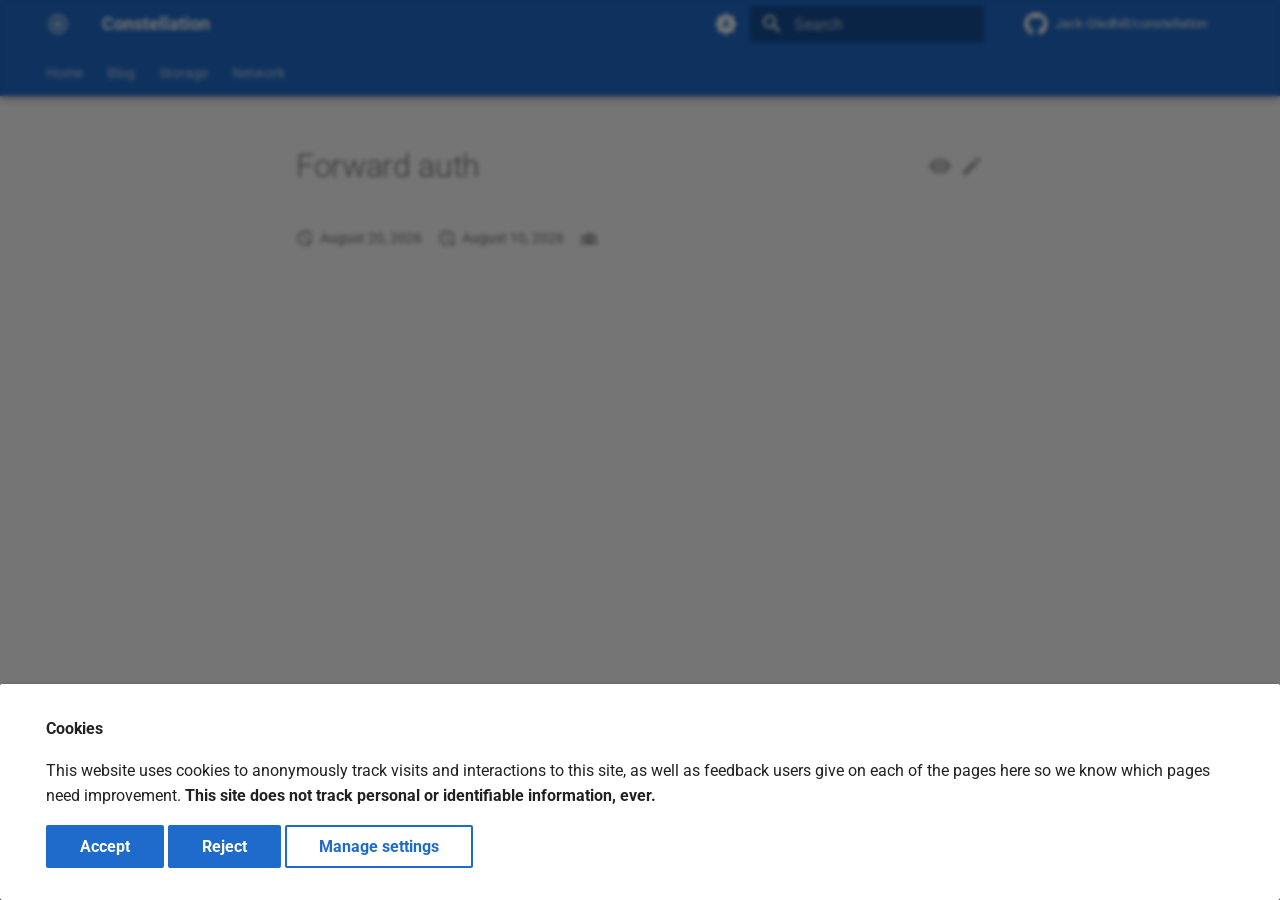
<file: network/sso/forward-auth/index.html>
<!DOCTYPE html><html lang="en" class="no-js"><head>
    
      <meta charset="utf-8">
      <meta name="viewport" content="width=device-width,initial-scale=1">
      
        <meta name="description" content="Documentation and blog for my home production environment.">
      
      
        <meta name="author" content="Jack Gledhill">
      
      
        <link rel="canonical" href="https://starsystem.dev/network/sso/forward-auth/">
      
      
      
      
        
      
      
        <link rel="alternate" type="application/rss+xml" title="RSS feed" href="../../../feed_rss_created.xml">
        <link rel="alternate" type="application/rss+xml" title="RSS feed of updated content" href="../../../feed_rss_updated.xml">
      
      <link rel="icon" href="../../../assets/favicon.png">
      <meta name="generator" content="mkdocs-1.6.1, mkdocs-material-9.7.7">
    
    
      
        <title>Forward auth - Constellation</title>
      
    
    
      <link rel="stylesheet" href="../../../assets/stylesheets/main.ec1eaa64.min.css">
      
        
        <link rel="stylesheet" href="../../../assets/stylesheets/palette.ab4e12ef.min.css">
      
      

  
  
  
  
  <style>:root{--md-annotation-icon:url('data:image/svg+xml;charset=utf-8,%3Csvg%20xmlns%3D%22http%3A//www.w3.org/2000/svg%22%20viewBox%3D%220%200%2024%2024%22%3E%3Cpath%20d%3D%22M13%209h-2V7h2m0%2010h-2v-6h2m-1-9A10%2010%200%200%200%202%2012a10%2010%200%200%200%2010%2010%2010%2010%200%200%200%2010-10A10%2010%200%200%200%2012%202%22/%3E%3C/svg%3E');}</style>


    
    
      
    
    
      
        
        
        
        <link rel="stylesheet" href="../../../assets/external/fonts.googleapis.com/css.49ea35f2.css">
        <style>:root{--md-text-font:"Roboto";--md-code-font:"Roboto Mono"}</style>
      
    
    
      <link rel="stylesheet" href="../../../assets/css/theme.css">
    
    <script>__md_scope=new URL("../../..",location),__md_hash=e=>[...e].reduce(((e,_)=>(e<<5)-e+_.charCodeAt(0)),0),__md_get=(e,_=localStorage,t=__md_scope)=>JSON.parse(_.getItem(t.pathname+"."+e)),__md_set=(e,_,t=localStorage,a=__md_scope)=>{try{t.setItem(a.pathname+"."+e,JSON.stringify(_))}catch(e){}}</script>
    
      
  


  
  

<script id="__analytics">function __md_analytics(){function e(){dataLayer.push(arguments)}window.dataLayer=window.dataLayer||[],e("js",new Date),e("config","G-ZGE895CJE3"),document.addEventListener("DOMContentLoaded",(function(){document.forms.search&&document.forms.search.query.addEventListener("blur",(function(){this.value&&e("event","search",{search_term:this.value})}));document$.subscribe((function(){var t=document.forms.feedback;if(void 0!==t)for(var a of t.querySelectorAll("[type=submit]"))a.addEventListener("click",(function(a){a.preventDefault();var n=document.location.pathname,d=this.getAttribute("data-md-value");e("event","feedback",{page:n,data:d}),t.firstElementChild.disabled=!0;var r=t.querySelector(".md-feedback__note [data-md-value='"+d+"']");r&&(r.hidden=!1)})),t.hidden=!1})),location$.subscribe((function(t){e("config","G-ZGE895CJE3",{page_path:t.pathname})}))}));var t=document.createElement("script");t.async=!0,t.src="https://www.googletagmanager.com/gtag/js?id=G-ZGE895CJE3",document.getElementById("__analytics").insertAdjacentElement("afterEnd",t)}</script>
  
    <script>if("undefined"!=typeof __md_analytics){var consent=__md_get("__consent");consent&&consent.analytics&&__md_analytics()}</script>
  

    
    
  
<meta property="og:type" content="website">
<meta property="og:title" content="Forward auth - Constellation">
<meta property="og:description" content="Documentation and blog for my home production environment.">
<meta property="og:image" content="https://starsystem.dev/assets/images/social/network/sso/forward-auth.png">
<meta property="og:image:type" content="image/png">
<meta property="og:image:width" content="1200">
<meta property="og:image:height" content="630">
<meta property="og:url" content="https://starsystem.dev/network/sso/forward-auth/">
<meta property="twitter:card" content="summary_large_image">
<meta property="twitter:title" content="Forward auth - Constellation">
<meta property="twitter:description" content="Documentation and blog for my home production environment.">
<meta property="twitter:image" content="https://starsystem.dev/assets/images/social/network/sso/forward-auth.png">
<link href="../../../assets/stylesheets/glightbox.min.css" rel="stylesheet"><script src="../../../assets/javascripts/glightbox.min.js"></script><style id="glightbox-style">
            html.glightbox-open { overflow: initial; height: 100%; }
            .gslide-title { margin-top: 0px; user-select: text; }
            .gslide-desc { color: #666; user-select: text; }
            .gslide-image img { background: none; }
            .glightbox-clean .gslide-media { -webkit-box-shadow: none; box-shadow: none; }
            .gscrollbar-fixer { padding-right: 15px; }
            .gdesc-inner { font-size: 0.75rem; }
            body[data-md-color-scheme="slate"] .gdesc-inner { background: var(--md-default-bg-color); }
            body[data-md-color-scheme="slate"] .gslide-title { color: var(--md-default-fg-color); }
            body[data-md-color-scheme="slate"] .gslide-desc { color: var(--md-default-fg-color); }
        </style></head>
  
  
    
    
      
    
    
    
    
    <body dir="ltr" data-md-color-scheme="default" data-md-color-primary="indigo" data-md-color-accent="indigo">
  
    
    <input class="md-toggle" data-md-toggle="drawer" type="checkbox" id="__drawer" autocomplete="off">
    <input class="md-toggle" data-md-toggle="search" type="checkbox" id="__search" autocomplete="off">
    <label class="md-overlay" for="__drawer"></label>
    <div data-md-component="skip">
      
    </div>
    <div data-md-component="announce">
      
    </div>
    
    
      

  

<header class="md-header md-header--shadow md-header--lifted" data-md-component="header">
  <nav class="md-header__inner md-grid" aria-label="Header">
    <a href="https://starsystem.dev" title="Constellation" class="md-header__button md-logo" aria-label="Constellation" data-md-component="logo">
      
  
  <svg xmlns="http://www.w3.org/2000/svg" xmlns:xlink="http://www.w3.org/1999/xlink" width="1000" zoomAndPan="magnify" viewBox="0 0 750 749.999995" height="1000" preserveAspectRatio="xMidYMid meet" version="1.0"><defs><filter x="0%" y="0%" width="100%" height="100%" id="81d60b8262"><feColorMatrix values="0 0 0 0 1 0 0 0 0 1 0 0 0 0 1 0 0 0 1 0" color-interpolation-filters="sRGB"></feColorMatrix></filter><mask id="ddfc9b5a84"><g filter="url(#81d60b8262)"><rect x="-75" width="900" fill="#000000" y="-74.999999" height="899.999994" fill-opacity="0.3"></rect></g></mask><clipPath id="696574be81"><path d="M 21 20.507812 L 729 20.507812 L 729 728 L 21 728 Z M 21 20.507812 " clip-rule="nonzero"></path></clipPath><clipPath id="d9eb469b21"><path d="M 436.523438 38.671875 C 477.253906 64.273438 521.976562 82.882812 568.84375 93.726562 L 569.5 93.878906 C 612.5625 103.84375 646.207031 137.425781 656.25 180.46875 C 667.113281 227.03125 685.492188 271.515625 710.660156 312.171875 L 710.742188 312.304688 C 734.09375 350.027344 734.195312 397.691406 711.003906 435.511719 L 710.398438 436.496094 C 685.398438 477.265625 667.117188 521.789062 656.25 568.359375 C 646.207031 611.402344 612.5625 644.984375 569.5 654.949219 L 568.84375 655.101562 C 521.976562 665.945312 477.253906 684.554688 436.523438 710.15625 C 398.914062 733.796875 351.085938 733.796875 313.476562 710.15625 C 272.746094 684.554688 228.023438 665.945312 181.15625 655.101562 L 180.5 654.949219 C 137.4375 644.984375 103.792969 611.402344 93.75 568.359375 C 82.882812 521.789062 64.601562 477.265625 39.601562 436.496094 L 38.996094 435.511719 C 15.804688 397.691406 15.90625 350.027344 39.257812 312.304688 L 39.339844 312.171875 C 64.507812 271.515625 82.886719 227.03125 93.75 180.46875 C 103.792969 137.425781 137.4375 103.84375 180.5 93.878906 L 181.15625 93.726562 C 228.023438 82.882812 272.746094 64.273438 313.476562 38.671875 C 351.085938 15.03125 398.914062 15.03125 436.523438 38.671875 Z M 436.523438 38.671875 " clip-rule="nonzero"></path></clipPath><clipPath id="cf80fa92c6"><path d="M 0 0.507812 L 708 0.507812 L 708 708 L 0 708 Z M 0 0.507812 " clip-rule="nonzero"></path></clipPath><clipPath id="7ee6812b1a"><path d="M 415.523438 18.671875 C 456.253906 44.273438 500.976562 62.882812 547.84375 73.726562 L 548.5 73.878906 C 591.5625 83.84375 625.207031 117.425781 635.25 160.46875 C 646.113281 207.03125 664.492188 251.515625 689.660156 292.171875 L 689.742188 292.304688 C 713.09375 330.027344 713.195312 377.691406 690.003906 415.511719 L 689.398438 416.496094 C 664.398438 457.265625 646.117188 501.789062 635.25 548.359375 C 625.207031 591.402344 591.5625 624.984375 548.5 634.949219 L 547.84375 635.101562 C 500.976562 645.945312 456.253906 664.554688 415.523438 690.15625 C 377.914062 713.796875 330.085938 713.796875 292.476562 690.15625 C 251.746094 664.554688 207.023438 645.945312 160.15625 635.101562 L 159.5 634.949219 C 116.4375 624.984375 82.792969 591.402344 72.75 548.359375 C 61.882812 501.789062 43.601562 457.265625 18.601562 416.496094 L 17.996094 415.511719 C -5.195312 377.691406 -5.09375 330.027344 18.257812 292.304688 L 18.339844 292.171875 C 43.507812 251.515625 61.886719 207.03125 72.75 160.46875 C 82.792969 117.425781 116.4375 83.84375 159.5 73.878906 L 160.15625 73.726562 C 207.023438 62.882812 251.746094 44.273438 292.476562 18.671875 C 330.085938 -4.96875 377.914062 -4.96875 415.523438 18.671875 Z M 415.523438 18.671875 " clip-rule="nonzero"></path></clipPath><clipPath id="2275a92b81"><rect x="0" width="708" y="0" height="708"></rect></clipPath><clipPath id="bfd4be1afa"><rect x="0" width="750" y="0" height="750"></rect></clipPath><mask id="69aca2062e"><g filter="url(#81d60b8262)"><rect x="-75" width="900" fill="#000000" y="-74.999999" height="899.999994" fill-opacity="0.5"></rect></g></mask><clipPath id="65fd2644c5"><path d="M 0.320312 0.480469 L 235.519531 0.480469 L 235.519531 233.28125 L 0.320312 233.28125 Z M 0.320312 0.480469 " clip-rule="nonzero"></path></clipPath><clipPath id="9aa8c6e4af"><rect x="0" width="236" y="0" height="234"></rect></clipPath><mask id="2b1c20bc20"><g filter="url(#81d60b8262)"><rect x="-75" width="900" fill="#000000" y="-74.999999" height="899.999994" fill-opacity="0.5"></rect></g></mask><clipPath id="ac3a4734d3"><path d="M 0.960938 0.960938 L 236.160156 0.960938 L 236.160156 233.761719 L 0.960938 233.761719 Z M 0.960938 0.960938 " clip-rule="nonzero"></path></clipPath><clipPath id="776acd74a7"><rect x="0" width="237" y="0" height="234"></rect></clipPath><mask id="c16e660445"><g filter="url(#81d60b8262)"><rect x="-75" width="900" fill="#000000" y="-74.999999" height="899.999994" fill-opacity="0.5"></rect></g></mask><clipPath id="79397e9c5b"><path d="M 0.320312 0.71875 L 235.519531 0.71875 L 235.519531 233.519531 L 0.320312 233.519531 Z M 0.320312 0.71875 " clip-rule="nonzero"></path></clipPath><clipPath id="2352d7ce63"><rect x="0" width="236" y="0" height="234"></rect></clipPath><mask id="fb6cefbb58"><g filter="url(#81d60b8262)"><rect x="-75" width="900" fill="#000000" y="-74.999999" height="899.999994" fill-opacity="0.5"></rect></g></mask><clipPath id="f1fc9e099b"><path d="M 0.960938 0.238281 L 236.160156 0.238281 L 236.160156 233.039062 L 0.960938 233.039062 Z M 0.960938 0.238281 " clip-rule="nonzero"></path></clipPath><clipPath id="ad6e2cdb46"><rect x="0" width="237" y="0" height="234"></rect></clipPath><mask id="176fafc991"><g filter="url(#81d60b8262)"><rect x="-75" width="900" fill="#000000" y="-74.999999" height="899.999994" fill-opacity="0.5"></rect></g></mask><clipPath id="ba63ed13dc"><path d="M 0.71875 0.800781 L 61.921875 0.800781 L 61.921875 212.71875 L 0.71875 212.71875 Z M 0.71875 0.800781 " clip-rule="nonzero"></path></clipPath><clipPath id="fd96fab2f6"><rect x="0" width="62" y="0" height="213"></rect></clipPath><mask id="67a87154d9"><g filter="url(#81d60b8262)"><rect x="-75" width="900" fill="#000000" y="-74.999999" height="899.999994" fill-opacity="0.5"></rect></g></mask><clipPath id="de0053d374"><path d="M 0.078125 0.121094 L 213.199219 0.121094 L 213.199219 59.398438 L 0.078125 59.398438 Z M 0.078125 0.121094 " clip-rule="nonzero"></path></clipPath><clipPath id="8d43a7fa7f"><rect x="0" width="214" y="0" height="60"></rect></clipPath><mask id="ddca6d0673"><g filter="url(#81d60b8262)"><rect x="-75" width="900" fill="#000000" y="-74.999999" height="899.999994" fill-opacity="0.5"></rect></g></mask><clipPath id="5dadbb8d5a"><path d="M 0.0390625 0.121094 L 217.71875 0.121094 L 217.71875 59.398438 L 0.0390625 59.398438 Z M 0.0390625 0.121094 " clip-rule="nonzero"></path></clipPath><clipPath id="f82eb71687"><rect x="0" width="218" y="0" height="60"></rect></clipPath><mask id="345435dc31"><g filter="url(#81d60b8262)"><rect x="-75" width="900" fill="#000000" y="-74.999999" height="899.999994" fill-opacity="0.5"></rect></g></mask><clipPath id="bcc95cfa79"><path d="M 0.640625 0.800781 L 57.039062 0.800781 L 57.039062 212.960938 L 0.640625 212.960938 Z M 0.640625 0.800781 " clip-rule="nonzero"></path></clipPath><clipPath id="f2c3db9398"><rect x="0" width="58" y="0" height="213"></rect></clipPath><mask id="e3e27e9219"><g filter="url(#81d60b8262)"><rect x="-75" width="900" fill="#000000" y="-74.999999" height="899.999994" fill-opacity="0.5"></rect></g></mask><clipPath id="97d38d4ba7"><path d="M 0.71875 0.0390625 L 61.921875 0.0390625 L 61.921875 212.199219 L 0.71875 212.199219 Z M 0.71875 0.0390625 " clip-rule="nonzero"></path></clipPath><clipPath id="d4eecbbffa"><rect x="0" width="62" y="0" height="213"></rect></clipPath><mask id="56834789b6"><g filter="url(#81d60b8262)"><rect x="-75" width="900" fill="#000000" y="-74.999999" height="899.999994" fill-opacity="0.5"></rect></g></mask><clipPath id="3e9a04c096"><path d="M 0.078125 0.601562 L 213.199219 0.601562 L 213.199219 59.878906 L 0.078125 59.878906 Z M 0.078125 0.601562 " clip-rule="nonzero"></path></clipPath><clipPath id="1f572222a3"><rect x="0" width="214" y="0" height="60"></rect></clipPath><mask id="7ee0ccd4a6"><g filter="url(#81d60b8262)"><rect x="-75" width="900" fill="#000000" y="-74.999999" height="899.999994" fill-opacity="0.5"></rect></g></mask><clipPath id="54e0ff7782"><path d="M 0.800781 0.601562 L 219.679688 0.601562 L 219.679688 58.199219 L 0.800781 58.199219 Z M 0.800781 0.601562 " clip-rule="nonzero"></path></clipPath><clipPath id="770d76c175"><rect x="0" width="220" y="0" height="59"></rect></clipPath><mask id="0eb728d16f"><g filter="url(#81d60b8262)"><rect x="-75" width="900" fill="#000000" y="-74.999999" height="899.999994" fill-opacity="0.5"></rect></g></mask><clipPath id="6d02184eb8"><path d="M 0.640625 0.921875 L 57.039062 0.921875 L 57.039062 215.960938 L 0.640625 215.960938 Z M 0.640625 0.921875 " clip-rule="nonzero"></path></clipPath><clipPath id="b85d9e31a9"><rect x="0" width="58" y="0" height="216"></rect></clipPath><clipPath id="56629a6e94"><path d="M 336.34375 586 L 413.65625 586 L 413.65625 667.699219 L 336.34375 667.699219 Z M 336.34375 586 " clip-rule="nonzero"></path></clipPath><clipPath id="4aa5836ede"><path d="M 379.53125 588.980469 L 384.914062 601.222656 C 387.839844 607.875 393.011719 613.285156 399.527344 616.511719 L 410.3125 621.851562 C 412.210938 622.789062 413.410156 624.722656 413.410156 626.84375 C 413.410156 628.960938 412.210938 630.894531 410.3125 631.832031 L 399.527344 637.175781 C 393.011719 640.398438 387.839844 645.8125 384.914062 652.464844 L 379.53125 664.703125 C 378.738281 666.5 376.960938 667.660156 375 667.660156 C 373.039062 667.660156 371.261719 666.5 370.46875 664.703125 L 365.085938 652.464844 C 362.160156 645.8125 356.988281 640.398438 350.472656 637.175781 L 339.6875 631.832031 C 337.789062 630.894531 336.589844 628.960938 336.589844 626.84375 C 336.589844 624.722656 337.789062 622.789062 339.6875 621.851562 L 350.472656 616.511719 C 356.988281 613.285156 362.160156 607.875 365.085938 601.222656 L 370.46875 588.980469 C 371.261719 587.183594 373.039062 586.027344 375 586.027344 C 376.960938 586.027344 378.738281 587.183594 379.53125 588.980469 Z M 379.53125 588.980469 " clip-rule="nonzero"></path></clipPath><clipPath id="e857509c53"><path d="M 0.480469 0 L 77.519531 0 L 77.519531 81.679688 L 0.480469 81.679688 Z M 0.480469 0 " clip-rule="nonzero"></path></clipPath><clipPath id="1bf47f6f56"><path d="M 43.53125 2.980469 L 48.914062 15.222656 C 51.839844 21.875 57.011719 27.285156 63.527344 30.511719 L 74.3125 35.851562 C 76.210938 36.789062 77.410156 38.722656 77.410156 40.84375 C 77.410156 42.960938 76.210938 44.894531 74.3125 45.832031 L 63.527344 51.175781 C 57.011719 54.398438 51.839844 59.8125 48.914062 66.464844 L 43.53125 78.703125 C 42.738281 80.5 40.960938 81.660156 39 81.660156 C 37.039062 81.660156 35.261719 80.5 34.46875 78.703125 L 29.085938 66.464844 C 26.160156 59.8125 20.988281 54.398438 14.472656 51.175781 L 3.6875 45.832031 C 1.789062 44.894531 0.589844 42.960938 0.589844 40.84375 C 0.589844 38.722656 1.789062 36.789062 3.6875 35.851562 L 14.472656 30.511719 C 20.988281 27.285156 26.160156 21.875 29.085938 15.222656 L 34.46875 2.980469 C 35.261719 1.183594 37.039062 0.0273438 39 0.0273438 C 40.960938 0.0273438 42.738281 1.183594 43.53125 2.980469 Z M 43.53125 2.980469 " clip-rule="nonzero"></path></clipPath><clipPath id="16cdc9644a"><rect x="0" width="78" y="0" height="82"></rect></clipPath><clipPath id="4d9cd6aebd"><path d="M 81.738281 334 L 159 334 L 159 415.859375 L 81.738281 415.859375 Z M 81.738281 334 " clip-rule="nonzero"></path></clipPath><clipPath id="acf9412693"><path d="M 124.925781 337.140625 L 130.308594 349.378906 C 133.234375 356.03125 138.40625 361.441406 144.921875 364.667969 L 155.707031 370.007812 C 157.605469 370.949219 158.804688 372.882812 158.804688 375 C 158.804688 377.117188 157.605469 379.050781 155.707031 379.992188 L 144.921875 385.332031 C 138.40625 388.558594 133.234375 393.96875 130.308594 400.621094 L 124.925781 412.859375 C 124.132812 414.65625 122.355469 415.816406 120.394531 415.816406 C 118.433594 415.816406 116.65625 414.65625 115.863281 412.859375 L 110.480469 400.621094 C 107.554688 393.96875 102.382812 388.558594 95.867188 385.332031 L 85.082031 379.992188 C 83.183594 379.050781 81.984375 377.117188 81.984375 375 C 81.984375 372.882812 83.183594 370.949219 85.082031 370.007812 L 95.867188 364.667969 C 102.382812 361.441406 107.554688 356.03125 110.480469 349.378906 L 115.863281 337.140625 C 116.65625 335.34375 118.433594 334.183594 120.394531 334.183594 C 122.355469 334.183594 124.132812 335.34375 124.925781 337.140625 Z M 124.925781 337.140625 " clip-rule="nonzero"></path></clipPath><clipPath id="82efa2fa5e"><path d="M 0.839844 0.078125 L 77.878906 0.078125 L 77.878906 81.859375 L 0.839844 81.859375 Z M 0.839844 0.078125 " clip-rule="nonzero"></path></clipPath><clipPath id="6f337797da"><path d="M 43.925781 3.140625 L 49.308594 15.378906 C 52.234375 22.03125 57.40625 27.441406 63.921875 30.667969 L 74.707031 36.007812 C 76.605469 36.949219 77.804688 38.882812 77.804688 41 C 77.804688 43.117188 76.605469 45.050781 74.707031 45.992188 L 63.921875 51.332031 C 57.40625 54.558594 52.234375 59.96875 49.308594 66.621094 L 43.925781 78.859375 C 43.132812 80.65625 41.355469 81.816406 39.394531 81.816406 C 37.433594 81.816406 35.65625 80.65625 34.863281 78.859375 L 29.480469 66.621094 C 26.554688 59.96875 21.382812 54.558594 14.867188 51.332031 L 4.082031 45.992188 C 2.183594 45.050781 0.984375 43.117188 0.984375 41 C 0.984375 38.882812 2.183594 36.949219 4.082031 36.007812 L 14.867188 30.667969 C 21.382812 27.441406 26.554688 22.03125 29.480469 15.378906 L 34.863281 3.140625 C 35.65625 1.34375 37.433594 0.183594 39.394531 0.183594 C 41.355469 0.183594 43.132812 1.34375 43.925781 3.140625 Z M 43.925781 3.140625 " clip-rule="nonzero"></path></clipPath><clipPath id="fe0c50b772"><rect x="0" width="78" y="0" height="82"></rect></clipPath><clipPath id="9316088eac"><path d="M 336.34375 82.09375 L 413.65625 82.09375 L 413.65625 164 L 336.34375 164 Z M 336.34375 82.09375 " clip-rule="nonzero"></path></clipPath><clipPath id="6726442756"><path d="M 379.53125 85.296875 L 384.914062 97.535156 C 387.839844 104.1875 393.011719 109.601562 399.527344 112.824219 L 410.3125 118.167969 C 412.210938 119.105469 413.410156 121.039062 413.410156 123.15625 C 413.410156 125.277344 412.210938 127.210938 410.3125 128.148438 L 399.527344 133.488281 C 393.011719 136.714844 387.839844 142.125 384.914062 148.777344 L 379.53125 161.019531 C 378.738281 162.816406 376.960938 163.972656 375 163.972656 C 373.039062 163.972656 371.261719 162.816406 370.46875 161.019531 L 365.085938 148.777344 C 362.160156 142.125 356.988281 136.714844 350.472656 133.488281 L 339.6875 128.148438 C 337.789062 127.210938 336.589844 125.277344 336.589844 123.15625 C 336.589844 121.039062 337.789062 119.105469 339.6875 118.167969 L 350.472656 112.824219 C 356.988281 109.601562 362.160156 104.1875 365.085938 97.535156 L 370.46875 85.296875 C 371.261719 83.5 373.039062 82.339844 375 82.339844 C 376.960938 82.339844 378.738281 83.5 379.53125 85.296875 Z M 379.53125 85.296875 " clip-rule="nonzero"></path></clipPath><clipPath id="b825e2047e"><path d="M 0.480469 0.320312 L 77.519531 0.320312 L 77.519531 82 L 0.480469 82 Z M 0.480469 0.320312 " clip-rule="nonzero"></path></clipPath><clipPath id="5374942d47"><path d="M 43.53125 3.296875 L 48.914062 15.535156 C 51.839844 22.1875 57.011719 27.601562 63.527344 30.824219 L 74.3125 36.167969 C 76.210938 37.105469 77.410156 39.039062 77.410156 41.15625 C 77.410156 43.277344 76.210938 45.210938 74.3125 46.148438 L 63.527344 51.488281 C 57.011719 54.714844 51.839844 60.125 48.914062 66.777344 L 43.53125 79.019531 C 42.738281 80.816406 40.960938 81.972656 39 81.972656 C 37.039062 81.972656 35.261719 80.816406 34.46875 79.019531 L 29.085938 66.777344 C 26.160156 60.125 20.988281 54.714844 14.472656 51.488281 L 3.6875 46.148438 C 1.789062 45.210938 0.589844 43.277344 0.589844 41.15625 C 0.589844 39.039062 1.789062 37.105469 3.6875 36.167969 L 14.472656 30.824219 C 20.988281 27.601562 26.160156 22.1875 29.085938 15.535156 L 34.46875 3.296875 C 35.261719 1.5 37.039062 0.339844 39 0.339844 C 40.960938 0.339844 42.738281 1.5 43.53125 3.296875 Z M 43.53125 3.296875 " clip-rule="nonzero"></path></clipPath><clipPath id="282f93daea"><rect x="0" width="78" y="0" height="82"></rect></clipPath><clipPath id="55cb233524"><path d="M 591 334 L 668.261719 334 L 668.261719 415.859375 L 591 415.859375 Z M 591 334 " clip-rule="nonzero"></path></clipPath><clipPath id="0371b2f4ec"><path d="M 634.136719 337.140625 L 639.519531 349.378906 C 642.445312 356.03125 647.617188 361.441406 654.132812 364.667969 L 664.917969 370.007812 C 666.816406 370.949219 668.015625 372.882812 668.015625 375 C 668.015625 377.117188 666.816406 379.050781 664.917969 379.992188 L 654.132812 385.332031 C 647.617188 388.558594 642.445312 393.96875 639.519531 400.621094 L 634.136719 412.859375 C 633.34375 414.65625 631.566406 415.816406 629.605469 415.816406 C 627.644531 415.816406 625.867188 414.65625 625.074219 412.859375 L 619.691406 400.621094 C 616.765625 393.96875 611.59375 388.558594 605.078125 385.332031 L 594.292969 379.992188 C 592.394531 379.050781 591.195312 377.117188 591.195312 375 C 591.195312 372.882812 592.394531 370.949219 594.292969 370.007812 L 605.078125 364.667969 C 611.59375 361.441406 616.765625 356.03125 619.691406 349.378906 L 625.074219 337.140625 C 625.867188 335.34375 627.644531 334.183594 629.605469 334.183594 C 631.566406 334.183594 633.34375 335.34375 634.136719 337.140625 Z M 634.136719 337.140625 " clip-rule="nonzero"></path></clipPath><clipPath id="56f8499b06"><path d="M 0.121094 0.078125 L 77.160156 0.078125 L 77.160156 81.859375 L 0.121094 81.859375 Z M 0.121094 0.078125 " clip-rule="nonzero"></path></clipPath><clipPath id="49d4812043"><path d="M 43.136719 3.140625 L 48.519531 15.378906 C 51.445312 22.03125 56.617188 27.441406 63.132812 30.667969 L 73.917969 36.007812 C 75.816406 36.949219 77.015625 38.882812 77.015625 41 C 77.015625 43.117188 75.816406 45.050781 73.917969 45.992188 L 63.132812 51.332031 C 56.617188 54.558594 51.445312 59.96875 48.519531 66.621094 L 43.136719 78.859375 C 42.34375 80.65625 40.566406 81.816406 38.605469 81.816406 C 36.644531 81.816406 34.867188 80.65625 34.074219 78.859375 L 28.691406 66.621094 C 25.765625 59.96875 20.59375 54.558594 14.078125 51.332031 L 3.292969 45.992188 C 1.394531 45.050781 0.195312 43.117188 0.195312 41 C 0.195312 38.882812 1.394531 36.949219 3.292969 36.007812 L 14.078125 30.667969 C 20.59375 27.441406 25.765625 22.03125 28.691406 15.378906 L 34.074219 3.140625 C 34.867188 1.34375 36.644531 0.183594 38.605469 0.183594 C 40.566406 0.183594 42.34375 1.34375 43.136719 3.140625 Z M 43.136719 3.140625 " clip-rule="nonzero"></path></clipPath><clipPath id="83cbacca69"><rect x="0" width="78" y="0" height="82"></rect></clipPath><clipPath id="3cd134f18e"><path d="M 556 144.734375 L 612.382812 144.734375 L 612.382812 198.609375 L 556 198.609375 Z M 556 144.734375 " clip-rule="nonzero"></path></clipPath><clipPath id="767054a503"><path d="M 585.570312 146.007812 L 589.421875 160.367188 C 590.21875 163.328125 592.96875 165.328125 596.027344 165.171875 L 610.839844 164.414062 C 611.472656 164.378906 612.050781 164.777344 612.246094 165.382812 C 612.441406 165.984375 612.203125 166.644531 611.671875 166.988281 L 599.179688 175.042969 C 596.609375 176.699219 595.558594 179.933594 596.660156 182.785156 L 602.039062 196.699219 C 602.269531 197.289062 602.070312 197.964844 601.558594 198.335938 C 601.042969 198.710938 600.34375 198.695312 599.847656 198.296875 L 588.292969 188.957031 C 585.910156 187.035156 582.507812 187.035156 580.128906 188.957031 L 568.574219 198.296875 C 568.078125 198.695312 567.378906 198.710938 566.863281 198.335938 C 566.351562 197.964844 566.152344 197.289062 566.382812 196.699219 L 571.761719 182.785156 C 572.863281 179.933594 571.808594 176.699219 569.242188 175.042969 L 556.75 166.988281 C 556.21875 166.644531 555.980469 165.984375 556.175781 165.382812 C 556.371094 164.777344 556.949219 164.378906 557.582031 164.414062 L 572.394531 165.171875 C 575.453125 165.328125 578.203125 163.328125 578.996094 160.367188 L 582.851562 146.007812 C 583.015625 145.390625 583.574219 144.964844 584.210938 144.964844 C 584.847656 144.964844 585.40625 145.390625 585.570312 146.007812 Z M 585.570312 146.007812 " clip-rule="nonzero"></path></clipPath><clipPath id="5ed16e75ac"><path d="M 0 0.960938 L 56.382812 0.960938 L 56.382812 54.609375 L 0 54.609375 Z M 0 0.960938 " clip-rule="nonzero"></path></clipPath><clipPath id="d385835cd0"><path d="M 29.570312 2.007812 L 33.421875 16.367188 C 34.21875 19.328125 36.96875 21.328125 40.027344 21.171875 L 54.839844 20.414062 C 55.472656 20.378906 56.050781 20.777344 56.246094 21.382812 C 56.441406 21.984375 56.203125 22.644531 55.671875 22.988281 L 43.179688 31.042969 C 40.609375 32.699219 39.558594 35.933594 40.660156 38.785156 L 46.039062 52.699219 C 46.269531 53.289062 46.070312 53.964844 45.558594 54.335938 C 45.042969 54.710938 44.34375 54.695312 43.847656 54.296875 L 32.292969 44.957031 C 29.910156 43.035156 26.507812 43.035156 24.128906 44.957031 L 12.574219 54.296875 C 12.078125 54.695312 11.378906 54.710938 10.863281 54.335938 C 10.351562 53.964844 10.152344 53.289062 10.382812 52.699219 L 15.761719 38.785156 C 16.863281 35.933594 15.808594 32.699219 13.242188 31.042969 L 0.75 22.988281 C 0.21875 22.644531 -0.0195312 21.984375 0.175781 21.382812 C 0.371094 20.777344 0.949219 20.378906 1.582031 20.414062 L 16.394531 21.171875 C 19.453125 21.328125 22.203125 19.328125 22.996094 16.367188 L 26.851562 2.007812 C 27.015625 1.390625 27.574219 0.964844 28.210938 0.964844 C 28.847656 0.964844 29.40625 1.390625 29.570312 2.007812 Z M 29.570312 2.007812 " clip-rule="nonzero"></path></clipPath><clipPath id="c1d27fbaa3"><rect x="0" width="57" y="0" height="55"></rect></clipPath><clipPath id="d17dd91c98"><path d="M 556 552.101562 L 612.382812 552.101562 L 612.382812 605.976562 L 556 605.976562 Z M 556 552.101562 " clip-rule="nonzero"></path></clipPath><clipPath id="d5b7ddad3d"><path d="M 585.570312 553.375 L 589.421875 567.738281 C 590.21875 570.695312 592.96875 572.695312 596.027344 572.539062 L 610.839844 571.78125 C 611.472656 571.75 612.050781 572.148438 612.246094 572.75 C 612.441406 573.355469 612.203125 574.015625 611.671875 574.359375 L 599.179688 582.414062 C 596.609375 584.070312 595.558594 587.304688 596.660156 590.15625 L 602.039062 604.066406 C 602.269531 604.660156 602.070312 605.332031 601.558594 605.707031 C 601.042969 606.082031 600.34375 606.0625 599.847656 605.664062 L 588.292969 596.328125 C 585.910156 594.402344 582.507812 594.402344 580.128906 596.328125 L 568.574219 605.664062 C 568.078125 606.0625 567.378906 606.082031 566.863281 605.707031 C 566.351562 605.332031 566.152344 604.660156 566.382812 604.066406 L 571.761719 590.15625 C 572.863281 587.304688 571.808594 584.070312 569.242188 582.414062 L 556.75 574.359375 C 556.21875 574.015625 555.980469 573.355469 556.175781 572.75 C 556.371094 572.148438 556.949219 571.75 557.582031 571.78125 L 572.394531 572.539062 C 575.453125 572.695312 578.203125 570.695312 578.996094 567.738281 L 582.851562 553.375 C 583.015625 552.761719 583.574219 552.332031 584.210938 552.332031 C 584.847656 552.332031 585.40625 552.761719 585.570312 553.375 Z M 585.570312 553.375 " clip-rule="nonzero"></path></clipPath><clipPath id="00c27a7202"><path d="M 0 0.238281 L 56.382812 0.238281 L 56.382812 53.976562 L 0 53.976562 Z M 0 0.238281 " clip-rule="nonzero"></path></clipPath><clipPath id="252d39818a"><path d="M 29.570312 1.375 L 33.421875 15.738281 C 34.21875 18.695312 36.96875 20.695312 40.027344 20.539062 L 54.839844 19.78125 C 55.472656 19.75 56.050781 20.148438 56.246094 20.75 C 56.441406 21.355469 56.203125 22.015625 55.671875 22.359375 L 43.179688 30.414062 C 40.609375 32.070312 39.558594 35.304688 40.660156 38.15625 L 46.039062 52.066406 C 46.269531 52.660156 46.070312 53.332031 45.558594 53.707031 C 45.042969 54.082031 44.34375 54.0625 43.847656 53.664062 L 32.292969 44.328125 C 29.910156 42.402344 26.507812 42.402344 24.128906 44.328125 L 12.574219 53.664062 C 12.078125 54.0625 11.378906 54.082031 10.863281 53.707031 C 10.351562 53.332031 10.152344 52.660156 10.382812 52.066406 L 15.761719 38.15625 C 16.863281 35.304688 15.808594 32.070312 13.242188 30.414062 L 0.75 22.359375 C 0.21875 22.015625 -0.0195312 21.355469 0.175781 20.75 C 0.371094 20.148438 0.949219 19.75 1.582031 19.78125 L 16.394531 20.539062 C 19.453125 20.695312 22.203125 18.695312 22.996094 15.738281 L 26.851562 1.375 C 27.015625 0.761719 27.574219 0.332031 28.210938 0.332031 C 28.847656 0.332031 29.40625 0.761719 29.570312 1.375 Z M 29.570312 1.375 " clip-rule="nonzero"></path></clipPath><clipPath id="96450171ae"><rect x="0" width="57" y="0" height="54"></rect></clipPath><clipPath id="0779722241"><path d="M 142.042969 552.101562 L 198.527344 552.101562 L 198.527344 605.976562 L 142.042969 605.976562 Z M 142.042969 552.101562 " clip-rule="nonzero"></path></clipPath><clipPath id="211689df2d"><path d="M 171.714844 553.375 L 175.570312 567.738281 C 176.363281 570.695312 179.113281 572.695312 182.171875 572.539062 L 196.984375 571.78125 C 197.617188 571.75 198.195312 572.148438 198.390625 572.75 C 198.585938 573.355469 198.347656 574.015625 197.816406 574.359375 L 185.324219 582.414062 C 182.757812 584.070312 181.703125 587.304688 182.804688 590.15625 L 188.183594 604.066406 C 188.414062 604.660156 188.214844 605.332031 187.703125 605.707031 C 187.1875 606.082031 186.488281 606.0625 185.992188 605.664062 L 174.4375 596.328125 C 172.058594 594.402344 168.65625 594.402344 166.273438 596.328125 L 154.71875 605.664062 C 154.222656 606.0625 153.523438 606.082031 153.007812 605.707031 C 152.496094 605.332031 152.296875 604.660156 152.527344 604.066406 L 157.90625 590.15625 C 159.007812 587.304688 157.957031 584.070312 155.386719 582.414062 L 142.894531 574.359375 C 142.363281 574.015625 142.125 573.355469 142.320312 572.75 C 142.515625 572.148438 143.09375 571.75 143.726562 571.78125 L 158.539062 572.539062 C 161.597656 572.695312 164.347656 570.695312 165.140625 567.738281 L 168.996094 553.375 C 169.160156 552.761719 169.71875 552.332031 170.355469 552.332031 C 170.992188 552.332031 171.550781 552.761719 171.714844 553.375 Z M 171.714844 553.375 " clip-rule="nonzero"></path></clipPath><clipPath id="97dd1baf26"><path d="M 0.078125 0.238281 L 56.527344 0.238281 L 56.527344 53.976562 L 0.078125 53.976562 Z M 0.078125 0.238281 " clip-rule="nonzero"></path></clipPath><clipPath id="185830fa5b"><path d="M 29.714844 1.375 L 33.570312 15.738281 C 34.363281 18.695312 37.113281 20.695312 40.171875 20.539062 L 54.984375 19.78125 C 55.617188 19.75 56.195312 20.148438 56.390625 20.75 C 56.585938 21.355469 56.347656 22.015625 55.816406 22.359375 L 43.324219 30.414062 C 40.757812 32.070312 39.703125 35.304688 40.804688 38.15625 L 46.183594 52.066406 C 46.414062 52.660156 46.214844 53.332031 45.703125 53.707031 C 45.1875 54.082031 44.488281 54.0625 43.992188 53.664062 L 32.4375 44.328125 C 30.058594 42.402344 26.65625 42.402344 24.273438 44.328125 L 12.71875 53.664062 C 12.222656 54.0625 11.523438 54.082031 11.007812 53.707031 C 10.496094 53.332031 10.296875 52.660156 10.527344 52.066406 L 15.90625 38.15625 C 17.007812 35.304688 15.957031 32.070312 13.386719 30.414062 L 0.894531 22.359375 C 0.363281 22.015625 0.125 21.355469 0.320312 20.75 C 0.515625 20.148438 1.09375 19.75 1.726562 19.78125 L 16.539062 20.539062 C 19.597656 20.695312 22.347656 18.695312 23.140625 15.738281 L 26.996094 1.375 C 27.160156 0.761719 27.71875 0.332031 28.355469 0.332031 C 28.992188 0.332031 29.550781 0.761719 29.714844 1.375 Z M 29.714844 1.375 " clip-rule="nonzero"></path></clipPath><clipPath id="8f07db7dae"><rect x="0" width="57" y="0" height="54"></rect></clipPath><clipPath id="eabb777477"><path d="M 142.042969 144.734375 L 198.527344 144.734375 L 198.527344 198.609375 L 142.042969 198.609375 Z M 142.042969 144.734375 " clip-rule="nonzero"></path></clipPath><clipPath id="c44878c39b"><path d="M 171.714844 146.007812 L 175.570312 160.367188 C 176.363281 163.328125 179.113281 165.328125 182.171875 165.171875 L 196.984375 164.414062 C 197.617188 164.378906 198.195312 164.777344 198.390625 165.382812 C 198.585938 165.984375 198.347656 166.644531 197.816406 166.988281 L 185.324219 175.042969 C 182.757812 176.699219 181.703125 179.933594 182.804688 182.785156 L 188.183594 196.699219 C 188.414062 197.289062 188.214844 197.964844 187.703125 198.335938 C 187.1875 198.710938 186.488281 198.695312 185.992188 198.296875 L 174.4375 188.957031 C 172.058594 187.035156 168.65625 187.035156 166.273438 188.957031 L 154.71875 198.296875 C 154.222656 198.695312 153.523438 198.710938 153.007812 198.335938 C 152.496094 197.964844 152.296875 197.289062 152.527344 196.699219 L 157.90625 182.785156 C 159.007812 179.933594 157.957031 176.699219 155.386719 175.042969 L 142.894531 166.988281 C 142.363281 166.644531 142.125 165.984375 142.320312 165.382812 C 142.515625 164.777344 143.09375 164.378906 143.726562 164.414062 L 158.539062 165.171875 C 161.597656 165.328125 164.347656 163.328125 165.140625 160.367188 L 168.996094 146.007812 C 169.160156 145.390625 169.71875 144.964844 170.355469 144.964844 C 170.992188 144.964844 171.550781 145.390625 171.714844 146.007812 Z M 171.714844 146.007812 " clip-rule="nonzero"></path></clipPath><clipPath id="e067b36943"><path d="M 0.078125 0.960938 L 56.527344 0.960938 L 56.527344 54.609375 L 0.078125 54.609375 Z M 0.078125 0.960938 " clip-rule="nonzero"></path></clipPath><clipPath id="c2e44c0a20"><path d="M 29.714844 2.007812 L 33.570312 16.367188 C 34.363281 19.328125 37.113281 21.328125 40.171875 21.171875 L 54.984375 20.414062 C 55.617188 20.378906 56.195312 20.777344 56.390625 21.382812 C 56.585938 21.984375 56.347656 22.644531 55.816406 22.988281 L 43.324219 31.042969 C 40.757812 32.699219 39.703125 35.933594 40.804688 38.785156 L 46.183594 52.699219 C 46.414062 53.289062 46.214844 53.964844 45.703125 54.335938 C 45.1875 54.710938 44.488281 54.695312 43.992188 54.296875 L 32.4375 44.957031 C 30.058594 43.035156 26.65625 43.035156 24.273438 44.957031 L 12.71875 54.296875 C 12.222656 54.695312 11.523438 54.710938 11.007812 54.335938 C 10.496094 53.964844 10.296875 53.289062 10.527344 52.699219 L 15.90625 38.785156 C 17.007812 35.933594 15.957031 32.699219 13.386719 31.042969 L 0.894531 22.988281 C 0.363281 22.644531 0.125 21.984375 0.320312 21.382812 C 0.515625 20.777344 1.09375 20.378906 1.726562 20.414062 L 16.539062 21.171875 C 19.597656 21.328125 22.347656 19.328125 23.140625 16.367188 L 26.996094 2.007812 C 27.160156 1.390625 27.71875 0.964844 28.355469 0.964844 C 28.992188 0.964844 29.550781 1.390625 29.714844 2.007812 Z M 29.714844 2.007812 " clip-rule="nonzero"></path></clipPath><clipPath id="db6105a185"><rect x="0" width="57" y="0" height="55"></rect></clipPath><clipPath id="57370f0782"><path d="M 270.039062 275.3125 L 480 275.3125 L 480 476.363281 L 270.039062 476.363281 Z M 270.039062 275.3125 " clip-rule="nonzero"></path></clipPath><clipPath id="92b5754a5e"><path d="M 378.46875 278.476562 L 398.089844 338.984375 C 400.15625 345.367188 406.101562 349.6875 412.808594 349.6875 L 476.25 349.6875 C 477.835938 349.6875 479.242188 350.707031 479.730469 352.214844 C 480.222656 353.722656 479.6875 355.375 478.40625 356.308594 L 427.066406 393.691406 C 421.640625 397.640625 419.371094 404.632812 421.441406 411.015625 L 441.058594 471.523438 C 441.546875 473.03125 441.011719 474.679688 439.730469 475.609375 C 438.449219 476.539062 436.714844 476.535156 435.433594 475.605469 L 384.09375 438.222656 C 378.675781 434.277344 371.324219 434.277344 365.90625 438.222656 L 314.566406 475.605469 C 313.285156 476.535156 311.550781 476.539062 310.269531 475.609375 C 308.988281 474.679688 308.453125 473.03125 308.941406 471.523438 L 328.558594 411.015625 C 330.628906 404.632812 328.359375 397.640625 322.933594 393.691406 L 271.59375 356.308594 C 270.3125 355.375 269.777344 353.722656 270.269531 352.214844 C 270.757812 350.707031 272.164062 349.6875 273.75 349.6875 L 337.191406 349.6875 C 343.898438 349.6875 349.84375 345.367188 351.910156 338.984375 L 371.53125 278.476562 C 372.019531 276.972656 373.417969 275.953125 375 275.953125 C 376.582031 275.953125 377.980469 276.972656 378.46875 278.476562 Z M 378.46875 278.476562 " clip-rule="nonzero"></path></clipPath><clipPath id="d607689e67"><path d="M 0.0390625 0.761719 L 210 0.761719 L 210 201.363281 L 0.0390625 201.363281 Z M 0.0390625 0.761719 " clip-rule="nonzero"></path></clipPath><clipPath id="9f3c342324"><path d="M 108.46875 3.476562 L 128.089844 63.984375 C 130.15625 70.367188 136.101562 74.6875 142.808594 74.6875 L 206.25 74.6875 C 207.835938 74.6875 209.242188 75.707031 209.730469 77.214844 C 210.222656 78.722656 209.6875 80.375 208.40625 81.308594 L 157.066406 118.691406 C 151.640625 122.640625 149.371094 129.632812 151.441406 136.015625 L 171.058594 196.523438 C 171.546875 198.03125 171.011719 199.679688 169.730469 200.609375 C 168.449219 201.539062 166.714844 201.535156 165.433594 200.605469 L 114.09375 163.222656 C 108.675781 159.277344 101.324219 159.277344 95.90625 163.222656 L 44.566406 200.605469 C 43.285156 201.535156 41.550781 201.539062 40.269531 200.609375 C 38.988281 199.679688 38.453125 198.03125 38.941406 196.523438 L 58.558594 136.015625 C 60.628906 129.632812 58.359375 122.640625 52.933594 118.691406 L 1.59375 81.308594 C 0.3125 80.375 -0.222656 78.722656 0.269531 77.214844 C 0.757812 75.707031 2.164062 74.6875 3.75 74.6875 L 67.191406 74.6875 C 73.898438 74.6875 79.84375 70.367188 81.910156 63.984375 L 101.53125 3.476562 C 102.019531 1.972656 103.417969 0.953125 105 0.953125 C 106.582031 0.953125 107.980469 1.972656 108.46875 3.476562 Z M 108.46875 3.476562 " clip-rule="nonzero"></path></clipPath><clipPath id="381306fcaa"><rect x="0" width="210" y="0" height="202"></rect></clipPath></defs><g mask="url(#ddfc9b5a84)"><g transform="matrix(1, 0, 0, 1, 0, -0.000000000000042435)"><g clip-path="url(#bfd4be1afa)"><g clip-path="url(#696574be81)"><g clip-path="url(#d9eb469b21)"><g transform="matrix(1, 0, 0, 1, 21, 20)"><g clip-path="url(#2275a92b81)"><g clip-path="url(#cf80fa92c6)"><g clip-path="url(#7ee6812b1a)"><rect x="-294" width="1296" fill="#ffffff" y="-292.999998" height="1295.999991" fill-opacity="1"></rect></g></g></g></g></g></g></g></g></g><g mask="url(#69aca2062e)"><g transform="matrix(1, 0, 0, 1, 130, 132)"><g clip-path="url(#9aa8c6e4af)"><g clip-path="url(#65fd2644c5)"><path stroke-linecap="butt" transform="matrix(0.533216, -0.527429, 0.527429, 0.533216, 3.595738, 223.609572)" fill="none" stroke-linejoin="miter" d="M 0.00158967 6.001062 L 416.103307 5.999497 " stroke="#ffffff" stroke-width="12" stroke-opacity="1" stroke-miterlimit="4"></path></g></g></g></g><g mask="url(#2b1c20bc20)"><g transform="matrix(1, 0, 0, 1, 384, 132)"><g clip-path="url(#776acd74a7)"><g clip-path="url(#ac3a4734d3)"><path stroke-linecap="butt" transform="matrix(0.533216, 0.527429, -0.527429, 0.533216, 10.530101, 4.149755)" fill="none" stroke-linejoin="miter" d="M 0.000268021 5.997125 L 416.101986 5.99869 " stroke="#ffffff" stroke-width="12" stroke-opacity="1" stroke-miterlimit="4"></path></g></g></g></g><g mask="url(#c16e660445)"><g transform="matrix(1, 0, 0, 1, 130, 384)"><g clip-path="url(#2352d7ce63)"><g clip-path="url(#79397e9c5b)"><path stroke-linecap="butt" transform="matrix(0.533216, 0.527429, -0.527429, 0.533216, 9.924874, 3.991847)" fill="none" stroke-linejoin="miter" d="M 0.00159302 5.998923 L 416.103311 6.000489 " stroke="#ffffff" stroke-width="12" stroke-opacity="1" stroke-miterlimit="4"></path></g></g></g></g><g mask="url(#fb6cefbb58)"><g transform="matrix(1, 0, 0, 1, 384, 384)"><g clip-path="url(#ad6e2cdb46)"><g clip-path="url(#f1fc9e099b)"><path stroke-linecap="butt" transform="matrix(0.533216, -0.527429, 0.527429, 0.533216, 4.20098, 223.45165)" fill="none" stroke-linejoin="miter" d="M 0.00023671 6.002861 L 416.101954 6.001295 " stroke="#ffffff" stroke-width="12" stroke-opacity="1" stroke-miterlimit="4"></path></g></g></g></g><g mask="url(#176fafc991)"><g transform="matrix(1, 0, 0, 1, 114, 370)"><g clip-path="url(#fd96fab2f6)"><g clip-path="url(#ba63ed13dc)"><path stroke-linecap="butt" transform="matrix(0.181131, 0.727799, -0.727799, 0.181131, 10.757238, 5.287316)" fill="none" stroke-linejoin="miter" d="M 0.00121741 6.000054 L 275.827551 5.99985 " stroke="#ffffff" stroke-width="12" stroke-opacity="1" stroke-miterlimit="4"></path></g></g></g></g><g mask="url(#67a87154d9)"><g transform="matrix(1, 0, 0, 1, 166, 573)"><g clip-path="url(#8d43a7fa7f)"><g clip-path="url(#de0053d374)"><path stroke-linecap="butt" transform="matrix(0.729533, 0.174017, -0.174017, 0.729533, 6.631435, 1.307746)" fill="none" stroke-linejoin="miter" d="M -0.00222698 5.998683 L 276.743342 6.001069 " stroke="#ffffff" stroke-width="12" stroke-opacity="1" stroke-miterlimit="4"></path></g></g></g></g><g mask="url(#ddca6d0673)"><g transform="matrix(1, 0, 0, 1, 371, 573)"><g clip-path="url(#f82eb71687)"><g clip-path="url(#5dadbb8d5a)"><path stroke-linecap="butt" transform="matrix(0.730363, -0.170501, 0.170501, 0.730363, 4.584662, 49.458856)" fill="none" stroke-linejoin="miter" d="M 0.00258003 5.998976 L 282.449684 6.000527 " stroke="#ffffff" stroke-width="12" stroke-opacity="1" stroke-miterlimit="4"></path></g></g></g></g><g mask="url(#345435dc31)"><g transform="matrix(1, 0, 0, 1, 578, 370)"><g clip-path="url(#f2c3db9398)"><g clip-path="url(#bcc95cfa79)"><path stroke-linecap="butt" transform="matrix(-0.16542, 0.73153, -0.73153, -0.16542, 55.987745, 7.366457)" fill="none" stroke-linejoin="miter" d="M 0.00165138 6.000868 L 274.421152 6.000886 " stroke="#ffffff" stroke-width="12" stroke-opacity="1" stroke-miterlimit="4"></path></g></g></g></g><g mask="url(#e3e27e9219)"><g transform="matrix(1, 0, 0, 1, 114, 167)"><g clip-path="url(#d4eecbbffa)"><g clip-path="url(#97d38d4ba7)"><path stroke-linecap="butt" transform="matrix(0.181194, -0.727783, 0.727783, 0.181194, 2.024103, 205.475372)" fill="none" stroke-linejoin="miter" d="M -0.0000126813 5.999757 L 275.730305 6.000205 " stroke="#ffffff" stroke-width="12" stroke-opacity="1" stroke-miterlimit="4"></path></g></g></g></g><g mask="url(#56834789b6)"><g transform="matrix(1, 0, 0, 1, 166, 117)"><g clip-path="url(#1f572222a3)"><g clip-path="url(#3e9a04c096)"><path stroke-linecap="butt" transform="matrix(0.729533, -0.174017, 0.174017, 0.729533, 4.543241, 49.937897)" fill="none" stroke-linejoin="miter" d="M -0.00222924 6.001268 L 276.743339 5.998883 " stroke="#ffffff" stroke-width="12" stroke-opacity="1" stroke-miterlimit="4"></path></g></g></g></g><g mask="url(#7ee0ccd4a6)"><g transform="matrix(1, 0, 0, 1, 370, 117)"><g clip-path="url(#770d76c175)"><g clip-path="url(#54e0ff7782)"><path stroke-linecap="butt" transform="matrix(-0.731786, -0.164285, 0.164285, -0.731786, 213.220482, 57.154684)" fill="none" stroke-linejoin="miter" d="M -0.0015754 5.998092 L 283.696122 6.000979 " stroke="#ffffff" stroke-width="12" stroke-opacity="1" stroke-miterlimit="4"></path></g></g></g></g><g mask="url(#0eb728d16f)"><g transform="matrix(1, 0, 0, 1, 578, 163)"><g clip-path="url(#b85d9e31a9)"><g clip-path="url(#6d02184eb8)"><path stroke-linecap="butt" transform="matrix(-0.163058, -0.73206, 0.73206, -0.163058, 47.21011, 211.543702)" fill="none" stroke-linejoin="miter" d="M -0.00110441 5.998513 L 278.397543 5.999229 " stroke="#ffffff" stroke-width="12" stroke-opacity="1" stroke-miterlimit="4"></path></g></g></g></g><g clip-path="url(#56629a6e94)"><g clip-path="url(#4aa5836ede)"><g transform="matrix(1, 0, 0, 1, 336, 586)"><g clip-path="url(#16cdc9644a)"><g clip-path="url(#e857509c53)"><g clip-path="url(#1bf47f6f56)"><rect x="-501" width="1080" fill="#ffffff" height="1079.999992" y="-750.999999" fill-opacity="1"></rect></g></g></g></g></g></g><g clip-path="url(#4d9cd6aebd)"><g clip-path="url(#acf9412693)"><g transform="matrix(1, 0, 0, 1, 81, 334)"><g clip-path="url(#fe0c50b772)"><g clip-path="url(#82efa2fa5e)"><g clip-path="url(#6f337797da)"><rect x="-246" width="1080" fill="#ffffff" height="1079.999992" y="-498.999999" fill-opacity="1"></rect></g></g></g></g></g></g><g clip-path="url(#9316088eac)"><g clip-path="url(#6726442756)"><g transform="matrix(1, 0, 0, 1, 336, 82)"><g clip-path="url(#282f93daea)"><g clip-path="url(#b825e2047e)"><g clip-path="url(#5374942d47)"><rect x="-501" width="1080" fill="#ffffff" height="1079.999992" y="-246.999999" fill-opacity="1"></rect></g></g></g></g></g></g><g clip-path="url(#55cb233524)"><g clip-path="url(#0371b2f4ec)"><g transform="matrix(1, 0, 0, 1, 591, 334)"><g clip-path="url(#83cbacca69)"><g clip-path="url(#56f8499b06)"><g clip-path="url(#49d4812043)"><rect x="-756" width="1080" fill="#ffffff" height="1079.999992" y="-498.999999" fill-opacity="1"></rect></g></g></g></g></g></g><g clip-path="url(#3cd134f18e)"><g clip-path="url(#767054a503)"><g transform="matrix(1, 0, 0, 1, 556, 144)"><g clip-path="url(#c1d27fbaa3)"><g clip-path="url(#5ed16e75ac)"><g clip-path="url(#d385835cd0)"><rect x="-721" width="1080" fill="#ffffff" height="1079.999992" y="-308.999999" fill-opacity="1"></rect></g></g></g></g></g></g><g clip-path="url(#d17dd91c98)"><g clip-path="url(#d5b7ddad3d)"><g transform="matrix(1, 0, 0, 1, 556, 552)"><g clip-path="url(#96450171ae)"><g clip-path="url(#00c27a7202)"><g clip-path="url(#252d39818a)"><rect x="-721" width="1080" fill="#ffffff" height="1079.999992" y="-716.999999" fill-opacity="1"></rect></g></g></g></g></g></g><g clip-path="url(#0779722241)"><g clip-path="url(#211689df2d)"><g transform="matrix(1, 0, 0, 1, 142, 552)"><g clip-path="url(#8f07db7dae)"><g clip-path="url(#97dd1baf26)"><g clip-path="url(#185830fa5b)"><rect x="-307" width="1080" fill="#ffffff" height="1079.999992" y="-716.999999" fill-opacity="1"></rect></g></g></g></g></g></g><g clip-path="url(#eabb777477)"><g clip-path="url(#c44878c39b)"><g transform="matrix(1, 0, 0, 1, 142, 144)"><g clip-path="url(#db6105a185)"><g clip-path="url(#e067b36943)"><g clip-path="url(#c2e44c0a20)"><rect x="-307" width="1080" fill="#ffffff" height="1079.999992" y="-308.999999" fill-opacity="1"></rect></g></g></g></g></g></g><g clip-path="url(#57370f0782)"><g clip-path="url(#92b5754a5e)"><g transform="matrix(1, 0, 0, 1, 270, 275)"><g clip-path="url(#381306fcaa)"><g clip-path="url(#d607689e67)"><g clip-path="url(#9f3c342324)"><rect x="-435" width="1080" fill="#ffffff" height="1079.999992" y="-439.999999" fill-opacity="1"></rect></g></g></g></g></g></g></svg>

    </a>
    <label class="md-header__button md-icon" for="__drawer">
      
      <svg xmlns="http://www.w3.org/2000/svg" viewBox="0 0 24 24"><path d="M3 6h18v2H3zm0 5h18v2H3zm0 5h18v2H3z"></path></svg>
    </label>
    <div class="md-header__title" data-md-component="header-title">
      <div class="md-header__ellipsis">
        <div class="md-header__topic">
          <span class="md-ellipsis">
            Constellation
          </span>
        </div>
        <div class="md-header__topic" data-md-component="header-topic">
          <span class="md-ellipsis">
            
              Forward auth
            
          </span>
        </div>
      </div>
    </div>
    
      
        <form class="md-header__option" data-md-component="palette">
  
    
    
    
    <input class="md-option" data-md-color-media="(prefers-color-scheme)" data-md-color-scheme="default" data-md-color-primary="indigo" data-md-color-accent="indigo" aria-label="Switch to light mode" type="radio" name="__palette" id="__palette_0">
    
      <label class="md-header__button md-icon" title="Switch to light mode" for="__palette_1" hidden="">
        <svg xmlns="http://www.w3.org/2000/svg" viewBox="0 0 24 24"><path d="m14.3 16-.7-2h-3.2l-.7 2H7.8L11 7h2l3.2 9zM20 8.69V4h-4.69L12 .69 8.69 4H4v4.69L.69 12 4 15.31V20h4.69L12 23.31 15.31 20H20v-4.69L23.31 12zm-9.15 3.96h2.3L12 9z"></path></svg>
      </label>
    
  
    
    
    
    <input class="md-option" data-md-color-media="(prefers-color-scheme: light)" data-md-color-scheme="default" data-md-color-primary="custom" data-md-color-accent="custom" aria-label="Switch to dark mode" type="radio" name="__palette" id="__palette_1">
    
      <label class="md-header__button md-icon" title="Switch to dark mode" for="__palette_2" hidden="">
        <svg xmlns="http://www.w3.org/2000/svg" viewBox="0 0 24 24"><path d="M12 8a4 4 0 0 0-4 4 4 4 0 0 0 4 4 4 4 0 0 0 4-4 4 4 0 0 0-4-4m0 10a6 6 0 0 1-6-6 6 6 0 0 1 6-6 6 6 0 0 1 6 6 6 6 0 0 1-6 6m8-9.31V4h-4.69L12 .69 8.69 4H4v4.69L.69 12 4 15.31V20h4.69L12 23.31 15.31 20H20v-4.69L23.31 12z"></path></svg>
      </label>
    
  
    
    
    
    <input class="md-option" data-md-color-media="(prefers-color-scheme: dark)" data-md-color-scheme="slate" data-md-color-primary="custom" data-md-color-accent="custom" aria-label="Switch to light mode" type="radio" name="__palette" id="__palette_2">
    
      <label class="md-header__button md-icon" title="Switch to light mode" for="__palette_0" hidden="">
        <svg xmlns="http://www.w3.org/2000/svg" viewBox="0 0 24 24"><path d="M12 18c-.89 0-1.74-.2-2.5-.55C11.56 16.5 13 14.42 13 12s-1.44-4.5-3.5-5.45C10.26 6.2 11.11 6 12 6a6 6 0 0 1 6 6 6 6 0 0 1-6 6m8-9.31V4h-4.69L12 .69 8.69 4H4v4.69L.69 12 4 15.31V20h4.69L12 23.31 15.31 20H20v-4.69L23.31 12z"></path></svg>
      </label>
    
  
</form>
      
    
    
      <script>var palette=__md_get("__palette");if(palette&&palette.color){if("(prefers-color-scheme)"===palette.color.media){var media=matchMedia("(prefers-color-scheme: light)"),input=document.querySelector(media.matches?"[data-md-color-media='(prefers-color-scheme: light)']":"[data-md-color-media='(prefers-color-scheme: dark)']");palette.color.media=input.getAttribute("data-md-color-media"),palette.color.scheme=input.getAttribute("data-md-color-scheme"),palette.color.primary=input.getAttribute("data-md-color-primary"),palette.color.accent=input.getAttribute("data-md-color-accent")}for(var[key,value]of Object.entries(palette.color))document.body.setAttribute("data-md-color-"+key,value)}</script>
    
    
    
      
      
        <label class="md-header__button md-icon" for="__search">
          
          <svg xmlns="http://www.w3.org/2000/svg" viewBox="0 0 24 24"><path d="M9.5 3A6.5 6.5 0 0 1 16 9.5c0 1.61-.59 3.09-1.56 4.23l.27.27h.79l5 5-1.5 1.5-5-5v-.79l-.27-.27A6.52 6.52 0 0 1 9.5 16 6.5 6.5 0 0 1 3 9.5 6.5 6.5 0 0 1 9.5 3m0 2C7 5 5 7 5 9.5S7 14 9.5 14 14 12 14 9.5 12 5 9.5 5"></path></svg>
        </label>
        <div class="md-search" data-md-component="search" role="dialog">
  <label class="md-search__overlay" for="__search"></label>
  <div class="md-search__inner" role="search">
    <form class="md-search__form" name="search">
      <input type="text" class="md-search__input" name="query" aria-label="Search" placeholder="Search" autocapitalize="off" autocorrect="off" autocomplete="off" spellcheck="false" data-md-component="search-query" required="">
      <label class="md-search__icon md-icon" for="__search">
        
        <svg xmlns="http://www.w3.org/2000/svg" viewBox="0 0 24 24"><path d="M9.5 3A6.5 6.5 0 0 1 16 9.5c0 1.61-.59 3.09-1.56 4.23l.27.27h.79l5 5-1.5 1.5-5-5v-.79l-.27-.27A6.52 6.52 0 0 1 9.5 16 6.5 6.5 0 0 1 3 9.5 6.5 6.5 0 0 1 9.5 3m0 2C7 5 5 7 5 9.5S7 14 9.5 14 14 12 14 9.5 12 5 9.5 5"></path></svg>
        
        <svg xmlns="http://www.w3.org/2000/svg" viewBox="0 0 24 24"><path d="M20 11v2H8l5.5 5.5-1.42 1.42L4.16 12l7.92-7.92L13.5 5.5 8 11z"></path></svg>
      </label>
      <nav class="md-search__options" aria-label="Search">
        
          <a href="javascript:void(0)" class="md-search__icon md-icon" title="Share" aria-label="Share" data-clipboard="" data-clipboard-text="" data-md-component="search-share" tabindex="-1">
            
            <svg xmlns="http://www.w3.org/2000/svg" viewBox="0 0 24 24"><path d="M18 16.08c-.76 0-1.44.3-1.96.77L8.91 12.7c.05-.23.09-.46.09-.7s-.04-.47-.09-.7l7.05-4.11c.54.5 1.25.81 2.04.81a3 3 0 0 0 3-3 3 3 0 0 0-3-3 3 3 0 0 0-3 3c0 .24.04.47.09.7L8.04 9.81C7.5 9.31 6.79 9 6 9a3 3 0 0 0-3 3 3 3 0 0 0 3 3c.79 0 1.5-.31 2.04-.81l7.12 4.15c-.05.21-.08.43-.08.66 0 1.61 1.31 2.91 2.92 2.91s2.92-1.3 2.92-2.91A2.92 2.92 0 0 0 18 16.08"></path></svg>
          </a>
        
        <button type="reset" class="md-search__icon md-icon" title="Clear" aria-label="Clear" tabindex="-1">
          
          <svg xmlns="http://www.w3.org/2000/svg" viewBox="0 0 24 24"><path d="M19 6.41 17.59 5 12 10.59 6.41 5 5 6.41 10.59 12 5 17.59 6.41 19 12 13.41 17.59 19 19 17.59 13.41 12z"></path></svg>
        </button>
      </nav>
      
        <div class="md-search__suggest" data-md-component="search-suggest"></div>
      
    </form>
    <div class="md-search__output">
      <div class="md-search__scrollwrap" tabindex="0" data-md-scrollfix="">
        <div class="md-search-result" data-md-component="search-result">
          <div class="md-search-result__meta">
            Initializing search
          </div>
          <ol class="md-search-result__list" role="presentation"></ol>
        </div>
      </div>
    </div>
  </div>
</div>
      
    
    
      <div class="md-header__source">
        <a href="https://github.com/Jack-Gledhill/constellation" title="Go to repository" class="md-source" data-md-component="source">
  <div class="md-source__icon md-icon">
    
    <svg xmlns="http://www.w3.org/2000/svg" viewBox="0 0 512 512"><!--! Font Awesome Free 7.1.0 by @fontawesome - https://fontawesome.com License - https://fontawesome.com/license/free (Icons: CC BY 4.0, Fonts: SIL OFL 1.1, Code: MIT License) Copyright 2025 Fonticons, Inc.--><path d="M173.9 397.4c0 2-2.3 3.6-5.2 3.6-3.3.3-5.6-1.3-5.6-3.6 0-2 2.3-3.6 5.2-3.6 3-.3 5.6 1.3 5.6 3.6m-31.1-4.5c-.7 2 1.3 4.3 4.3 4.9 2.6 1 5.6 0 6.2-2s-1.3-4.3-4.3-5.2c-2.6-.7-5.5.3-6.2 2.3m44.2-1.7c-2.9.7-4.9 2.6-4.6 4.9.3 2 2.9 3.3 5.9 2.6 2.9-.7 4.9-2.6 4.6-4.6-.3-1.9-3-3.2-5.9-2.9M252.8 8C114.1 8 8 113.3 8 252c0 110.9 69.8 205.8 169.5 239.2 12.8 2.3 17.3-5.6 17.3-12.1 0-6.2-.3-40.4-.3-61.4 0 0-70 15-84.7-29.8 0 0-11.4-29.1-27.8-36.6 0 0-22.9-15.7 1.6-15.4 0 0 24.9 2 38.6 25.8 21.9 38.6 58.6 27.5 72.9 20.9 2.3-16 8.8-27.1 16-33.7-55.9-6.2-112.3-14.3-112.3-110.5 0-27.5 7.6-41.3 23.6-58.9-2.6-6.5-11.1-33.3 2.6-67.9 20.9-6.5 69 27 69 27 20-5.6 41.5-8.5 62.8-8.5s42.8 2.9 62.8 8.5c0 0 48.1-33.6 69-27 13.7 34.7 5.2 61.4 2.6 67.9 16 17.7 25.8 31.5 25.8 58.9 0 96.5-58.9 104.2-114.8 110.5 9.2 7.9 17 22.9 17 46.4 0 33.7-.3 75.4-.3 83.6 0 6.5 4.6 14.4 17.3 12.1C436.2 457.8 504 362.9 504 252 504 113.3 391.5 8 252.8 8M105.2 352.9c-1.3 1-1 3.3.7 5.2 1.6 1.6 3.9 2.3 5.2 1 1.3-1 1-3.3-.7-5.2-1.6-1.6-3.9-2.3-5.2-1m-10.8-8.1c-.7 1.3.3 2.9 2.3 3.9 1.6 1 3.6.7 4.3-.7.7-1.3-.3-2.9-2.3-3.9-2-.6-3.6-.3-4.3.7m32.4 35.6c-1.6 1.3-1 4.3 1.3 6.2 2.3 2.3 5.2 2.6 6.5 1 1.3-1.3.7-4.3-1.3-6.2-2.2-2.3-5.2-2.6-6.5-1m-11.4-14.7c-1.6 1-1.6 3.6 0 5.9s4.3 3.3 5.6 2.3c1.6-1.3 1.6-3.9 0-6.2-1.4-2.3-4-3.3-5.6-2"></path></svg>
  </div>
  <div class="md-source__repository">
    Jack-Gledhill/constellation
  </div>
</a>
      </div>
    
  </nav>
  
    
      
<nav class="md-tabs" aria-label="Tabs" data-md-component="tabs">
  <div class="md-grid">
    <ul class="md-tabs__list">
      
        
  
  
  
  
    <li class="md-tabs__item">
      <a href="../../.." class="md-tabs__link">
        
  
  
    
  
  Home

      </a>
    </li>
  

      
        
  
  
  
  
    <li class="md-tabs__item">
      <a href="../../../blog/" class="md-tabs__link">
        
  
  
    
  
  Blog

      </a>
    </li>
  

      
        
  
  
  
  
    
    
      <li class="md-tabs__item">
        <a href="../../../storage/databases/" class="md-tabs__link">
          
  
  
    
  
  Storage

        </a>
      </li>
    
  

      
        
  
  
  
  
    
    
      <li class="md-tabs__item">
        <a href="../../firewall/" class="md-tabs__link">
          
  
  
    
  
  Network

        </a>
      </li>
    
  

      
    </ul>
  </div>
</nav>
    
  
</header>
    
    <div class="md-container" data-md-component="container">
      
      
        
      
      <main class="md-main" data-md-component="main">
        <div class="md-main__inner md-grid">
          
            
              
              <div class="md-sidebar md-sidebar--primary" data-md-component="sidebar" data-md-type="navigation">
                <div class="md-sidebar__scrollwrap">
                  <div class="md-sidebar__inner">
                    


  


<nav class="md-nav md-nav--primary md-nav--lifted" aria-label="Navigation" data-md-level="0">
  <label class="md-nav__title" for="__drawer">
    <a href="https://starsystem.dev" title="Constellation" class="md-nav__button md-logo" aria-label="Constellation" data-md-component="logo">
      
  
  <svg xmlns="http://www.w3.org/2000/svg" xmlns:xlink="http://www.w3.org/1999/xlink" width="1000" zoomAndPan="magnify" viewBox="0 0 750 749.999995" height="1000" preserveAspectRatio="xMidYMid meet" version="1.0"><defs><filter x="0%" y="0%" width="100%" height="100%" id="81d60b8262"><feColorMatrix values="0 0 0 0 1 0 0 0 0 1 0 0 0 0 1 0 0 0 1 0" color-interpolation-filters="sRGB"></feColorMatrix></filter><mask id="ddfc9b5a84"><g filter="url(#81d60b8262)"><rect x="-75" width="900" fill="#000000" y="-74.999999" height="899.999994" fill-opacity="0.3"></rect></g></mask><clipPath id="696574be81"><path d="M 21 20.507812 L 729 20.507812 L 729 728 L 21 728 Z M 21 20.507812 " clip-rule="nonzero"></path></clipPath><clipPath id="d9eb469b21"><path d="M 436.523438 38.671875 C 477.253906 64.273438 521.976562 82.882812 568.84375 93.726562 L 569.5 93.878906 C 612.5625 103.84375 646.207031 137.425781 656.25 180.46875 C 667.113281 227.03125 685.492188 271.515625 710.660156 312.171875 L 710.742188 312.304688 C 734.09375 350.027344 734.195312 397.691406 711.003906 435.511719 L 710.398438 436.496094 C 685.398438 477.265625 667.117188 521.789062 656.25 568.359375 C 646.207031 611.402344 612.5625 644.984375 569.5 654.949219 L 568.84375 655.101562 C 521.976562 665.945312 477.253906 684.554688 436.523438 710.15625 C 398.914062 733.796875 351.085938 733.796875 313.476562 710.15625 C 272.746094 684.554688 228.023438 665.945312 181.15625 655.101562 L 180.5 654.949219 C 137.4375 644.984375 103.792969 611.402344 93.75 568.359375 C 82.882812 521.789062 64.601562 477.265625 39.601562 436.496094 L 38.996094 435.511719 C 15.804688 397.691406 15.90625 350.027344 39.257812 312.304688 L 39.339844 312.171875 C 64.507812 271.515625 82.886719 227.03125 93.75 180.46875 C 103.792969 137.425781 137.4375 103.84375 180.5 93.878906 L 181.15625 93.726562 C 228.023438 82.882812 272.746094 64.273438 313.476562 38.671875 C 351.085938 15.03125 398.914062 15.03125 436.523438 38.671875 Z M 436.523438 38.671875 " clip-rule="nonzero"></path></clipPath><clipPath id="cf80fa92c6"><path d="M 0 0.507812 L 708 0.507812 L 708 708 L 0 708 Z M 0 0.507812 " clip-rule="nonzero"></path></clipPath><clipPath id="7ee6812b1a"><path d="M 415.523438 18.671875 C 456.253906 44.273438 500.976562 62.882812 547.84375 73.726562 L 548.5 73.878906 C 591.5625 83.84375 625.207031 117.425781 635.25 160.46875 C 646.113281 207.03125 664.492188 251.515625 689.660156 292.171875 L 689.742188 292.304688 C 713.09375 330.027344 713.195312 377.691406 690.003906 415.511719 L 689.398438 416.496094 C 664.398438 457.265625 646.117188 501.789062 635.25 548.359375 C 625.207031 591.402344 591.5625 624.984375 548.5 634.949219 L 547.84375 635.101562 C 500.976562 645.945312 456.253906 664.554688 415.523438 690.15625 C 377.914062 713.796875 330.085938 713.796875 292.476562 690.15625 C 251.746094 664.554688 207.023438 645.945312 160.15625 635.101562 L 159.5 634.949219 C 116.4375 624.984375 82.792969 591.402344 72.75 548.359375 C 61.882812 501.789062 43.601562 457.265625 18.601562 416.496094 L 17.996094 415.511719 C -5.195312 377.691406 -5.09375 330.027344 18.257812 292.304688 L 18.339844 292.171875 C 43.507812 251.515625 61.886719 207.03125 72.75 160.46875 C 82.792969 117.425781 116.4375 83.84375 159.5 73.878906 L 160.15625 73.726562 C 207.023438 62.882812 251.746094 44.273438 292.476562 18.671875 C 330.085938 -4.96875 377.914062 -4.96875 415.523438 18.671875 Z M 415.523438 18.671875 " clip-rule="nonzero"></path></clipPath><clipPath id="2275a92b81"><rect x="0" width="708" y="0" height="708"></rect></clipPath><clipPath id="bfd4be1afa"><rect x="0" width="750" y="0" height="750"></rect></clipPath><mask id="69aca2062e"><g filter="url(#81d60b8262)"><rect x="-75" width="900" fill="#000000" y="-74.999999" height="899.999994" fill-opacity="0.5"></rect></g></mask><clipPath id="65fd2644c5"><path d="M 0.320312 0.480469 L 235.519531 0.480469 L 235.519531 233.28125 L 0.320312 233.28125 Z M 0.320312 0.480469 " clip-rule="nonzero"></path></clipPath><clipPath id="9aa8c6e4af"><rect x="0" width="236" y="0" height="234"></rect></clipPath><mask id="2b1c20bc20"><g filter="url(#81d60b8262)"><rect x="-75" width="900" fill="#000000" y="-74.999999" height="899.999994" fill-opacity="0.5"></rect></g></mask><clipPath id="ac3a4734d3"><path d="M 0.960938 0.960938 L 236.160156 0.960938 L 236.160156 233.761719 L 0.960938 233.761719 Z M 0.960938 0.960938 " clip-rule="nonzero"></path></clipPath><clipPath id="776acd74a7"><rect x="0" width="237" y="0" height="234"></rect></clipPath><mask id="c16e660445"><g filter="url(#81d60b8262)"><rect x="-75" width="900" fill="#000000" y="-74.999999" height="899.999994" fill-opacity="0.5"></rect></g></mask><clipPath id="79397e9c5b"><path d="M 0.320312 0.71875 L 235.519531 0.71875 L 235.519531 233.519531 L 0.320312 233.519531 Z M 0.320312 0.71875 " clip-rule="nonzero"></path></clipPath><clipPath id="2352d7ce63"><rect x="0" width="236" y="0" height="234"></rect></clipPath><mask id="fb6cefbb58"><g filter="url(#81d60b8262)"><rect x="-75" width="900" fill="#000000" y="-74.999999" height="899.999994" fill-opacity="0.5"></rect></g></mask><clipPath id="f1fc9e099b"><path d="M 0.960938 0.238281 L 236.160156 0.238281 L 236.160156 233.039062 L 0.960938 233.039062 Z M 0.960938 0.238281 " clip-rule="nonzero"></path></clipPath><clipPath id="ad6e2cdb46"><rect x="0" width="237" y="0" height="234"></rect></clipPath><mask id="176fafc991"><g filter="url(#81d60b8262)"><rect x="-75" width="900" fill="#000000" y="-74.999999" height="899.999994" fill-opacity="0.5"></rect></g></mask><clipPath id="ba63ed13dc"><path d="M 0.71875 0.800781 L 61.921875 0.800781 L 61.921875 212.71875 L 0.71875 212.71875 Z M 0.71875 0.800781 " clip-rule="nonzero"></path></clipPath><clipPath id="fd96fab2f6"><rect x="0" width="62" y="0" height="213"></rect></clipPath><mask id="67a87154d9"><g filter="url(#81d60b8262)"><rect x="-75" width="900" fill="#000000" y="-74.999999" height="899.999994" fill-opacity="0.5"></rect></g></mask><clipPath id="de0053d374"><path d="M 0.078125 0.121094 L 213.199219 0.121094 L 213.199219 59.398438 L 0.078125 59.398438 Z M 0.078125 0.121094 " clip-rule="nonzero"></path></clipPath><clipPath id="8d43a7fa7f"><rect x="0" width="214" y="0" height="60"></rect></clipPath><mask id="ddca6d0673"><g filter="url(#81d60b8262)"><rect x="-75" width="900" fill="#000000" y="-74.999999" height="899.999994" fill-opacity="0.5"></rect></g></mask><clipPath id="5dadbb8d5a"><path d="M 0.0390625 0.121094 L 217.71875 0.121094 L 217.71875 59.398438 L 0.0390625 59.398438 Z M 0.0390625 0.121094 " clip-rule="nonzero"></path></clipPath><clipPath id="f82eb71687"><rect x="0" width="218" y="0" height="60"></rect></clipPath><mask id="345435dc31"><g filter="url(#81d60b8262)"><rect x="-75" width="900" fill="#000000" y="-74.999999" height="899.999994" fill-opacity="0.5"></rect></g></mask><clipPath id="bcc95cfa79"><path d="M 0.640625 0.800781 L 57.039062 0.800781 L 57.039062 212.960938 L 0.640625 212.960938 Z M 0.640625 0.800781 " clip-rule="nonzero"></path></clipPath><clipPath id="f2c3db9398"><rect x="0" width="58" y="0" height="213"></rect></clipPath><mask id="e3e27e9219"><g filter="url(#81d60b8262)"><rect x="-75" width="900" fill="#000000" y="-74.999999" height="899.999994" fill-opacity="0.5"></rect></g></mask><clipPath id="97d38d4ba7"><path d="M 0.71875 0.0390625 L 61.921875 0.0390625 L 61.921875 212.199219 L 0.71875 212.199219 Z M 0.71875 0.0390625 " clip-rule="nonzero"></path></clipPath><clipPath id="d4eecbbffa"><rect x="0" width="62" y="0" height="213"></rect></clipPath><mask id="56834789b6"><g filter="url(#81d60b8262)"><rect x="-75" width="900" fill="#000000" y="-74.999999" height="899.999994" fill-opacity="0.5"></rect></g></mask><clipPath id="3e9a04c096"><path d="M 0.078125 0.601562 L 213.199219 0.601562 L 213.199219 59.878906 L 0.078125 59.878906 Z M 0.078125 0.601562 " clip-rule="nonzero"></path></clipPath><clipPath id="1f572222a3"><rect x="0" width="214" y="0" height="60"></rect></clipPath><mask id="7ee0ccd4a6"><g filter="url(#81d60b8262)"><rect x="-75" width="900" fill="#000000" y="-74.999999" height="899.999994" fill-opacity="0.5"></rect></g></mask><clipPath id="54e0ff7782"><path d="M 0.800781 0.601562 L 219.679688 0.601562 L 219.679688 58.199219 L 0.800781 58.199219 Z M 0.800781 0.601562 " clip-rule="nonzero"></path></clipPath><clipPath id="770d76c175"><rect x="0" width="220" y="0" height="59"></rect></clipPath><mask id="0eb728d16f"><g filter="url(#81d60b8262)"><rect x="-75" width="900" fill="#000000" y="-74.999999" height="899.999994" fill-opacity="0.5"></rect></g></mask><clipPath id="6d02184eb8"><path d="M 0.640625 0.921875 L 57.039062 0.921875 L 57.039062 215.960938 L 0.640625 215.960938 Z M 0.640625 0.921875 " clip-rule="nonzero"></path></clipPath><clipPath id="b85d9e31a9"><rect x="0" width="58" y="0" height="216"></rect></clipPath><clipPath id="56629a6e94"><path d="M 336.34375 586 L 413.65625 586 L 413.65625 667.699219 L 336.34375 667.699219 Z M 336.34375 586 " clip-rule="nonzero"></path></clipPath><clipPath id="4aa5836ede"><path d="M 379.53125 588.980469 L 384.914062 601.222656 C 387.839844 607.875 393.011719 613.285156 399.527344 616.511719 L 410.3125 621.851562 C 412.210938 622.789062 413.410156 624.722656 413.410156 626.84375 C 413.410156 628.960938 412.210938 630.894531 410.3125 631.832031 L 399.527344 637.175781 C 393.011719 640.398438 387.839844 645.8125 384.914062 652.464844 L 379.53125 664.703125 C 378.738281 666.5 376.960938 667.660156 375 667.660156 C 373.039062 667.660156 371.261719 666.5 370.46875 664.703125 L 365.085938 652.464844 C 362.160156 645.8125 356.988281 640.398438 350.472656 637.175781 L 339.6875 631.832031 C 337.789062 630.894531 336.589844 628.960938 336.589844 626.84375 C 336.589844 624.722656 337.789062 622.789062 339.6875 621.851562 L 350.472656 616.511719 C 356.988281 613.285156 362.160156 607.875 365.085938 601.222656 L 370.46875 588.980469 C 371.261719 587.183594 373.039062 586.027344 375 586.027344 C 376.960938 586.027344 378.738281 587.183594 379.53125 588.980469 Z M 379.53125 588.980469 " clip-rule="nonzero"></path></clipPath><clipPath id="e857509c53"><path d="M 0.480469 0 L 77.519531 0 L 77.519531 81.679688 L 0.480469 81.679688 Z M 0.480469 0 " clip-rule="nonzero"></path></clipPath><clipPath id="1bf47f6f56"><path d="M 43.53125 2.980469 L 48.914062 15.222656 C 51.839844 21.875 57.011719 27.285156 63.527344 30.511719 L 74.3125 35.851562 C 76.210938 36.789062 77.410156 38.722656 77.410156 40.84375 C 77.410156 42.960938 76.210938 44.894531 74.3125 45.832031 L 63.527344 51.175781 C 57.011719 54.398438 51.839844 59.8125 48.914062 66.464844 L 43.53125 78.703125 C 42.738281 80.5 40.960938 81.660156 39 81.660156 C 37.039062 81.660156 35.261719 80.5 34.46875 78.703125 L 29.085938 66.464844 C 26.160156 59.8125 20.988281 54.398438 14.472656 51.175781 L 3.6875 45.832031 C 1.789062 44.894531 0.589844 42.960938 0.589844 40.84375 C 0.589844 38.722656 1.789062 36.789062 3.6875 35.851562 L 14.472656 30.511719 C 20.988281 27.285156 26.160156 21.875 29.085938 15.222656 L 34.46875 2.980469 C 35.261719 1.183594 37.039062 0.0273438 39 0.0273438 C 40.960938 0.0273438 42.738281 1.183594 43.53125 2.980469 Z M 43.53125 2.980469 " clip-rule="nonzero"></path></clipPath><clipPath id="16cdc9644a"><rect x="0" width="78" y="0" height="82"></rect></clipPath><clipPath id="4d9cd6aebd"><path d="M 81.738281 334 L 159 334 L 159 415.859375 L 81.738281 415.859375 Z M 81.738281 334 " clip-rule="nonzero"></path></clipPath><clipPath id="acf9412693"><path d="M 124.925781 337.140625 L 130.308594 349.378906 C 133.234375 356.03125 138.40625 361.441406 144.921875 364.667969 L 155.707031 370.007812 C 157.605469 370.949219 158.804688 372.882812 158.804688 375 C 158.804688 377.117188 157.605469 379.050781 155.707031 379.992188 L 144.921875 385.332031 C 138.40625 388.558594 133.234375 393.96875 130.308594 400.621094 L 124.925781 412.859375 C 124.132812 414.65625 122.355469 415.816406 120.394531 415.816406 C 118.433594 415.816406 116.65625 414.65625 115.863281 412.859375 L 110.480469 400.621094 C 107.554688 393.96875 102.382812 388.558594 95.867188 385.332031 L 85.082031 379.992188 C 83.183594 379.050781 81.984375 377.117188 81.984375 375 C 81.984375 372.882812 83.183594 370.949219 85.082031 370.007812 L 95.867188 364.667969 C 102.382812 361.441406 107.554688 356.03125 110.480469 349.378906 L 115.863281 337.140625 C 116.65625 335.34375 118.433594 334.183594 120.394531 334.183594 C 122.355469 334.183594 124.132812 335.34375 124.925781 337.140625 Z M 124.925781 337.140625 " clip-rule="nonzero"></path></clipPath><clipPath id="82efa2fa5e"><path d="M 0.839844 0.078125 L 77.878906 0.078125 L 77.878906 81.859375 L 0.839844 81.859375 Z M 0.839844 0.078125 " clip-rule="nonzero"></path></clipPath><clipPath id="6f337797da"><path d="M 43.925781 3.140625 L 49.308594 15.378906 C 52.234375 22.03125 57.40625 27.441406 63.921875 30.667969 L 74.707031 36.007812 C 76.605469 36.949219 77.804688 38.882812 77.804688 41 C 77.804688 43.117188 76.605469 45.050781 74.707031 45.992188 L 63.921875 51.332031 C 57.40625 54.558594 52.234375 59.96875 49.308594 66.621094 L 43.925781 78.859375 C 43.132812 80.65625 41.355469 81.816406 39.394531 81.816406 C 37.433594 81.816406 35.65625 80.65625 34.863281 78.859375 L 29.480469 66.621094 C 26.554688 59.96875 21.382812 54.558594 14.867188 51.332031 L 4.082031 45.992188 C 2.183594 45.050781 0.984375 43.117188 0.984375 41 C 0.984375 38.882812 2.183594 36.949219 4.082031 36.007812 L 14.867188 30.667969 C 21.382812 27.441406 26.554688 22.03125 29.480469 15.378906 L 34.863281 3.140625 C 35.65625 1.34375 37.433594 0.183594 39.394531 0.183594 C 41.355469 0.183594 43.132812 1.34375 43.925781 3.140625 Z M 43.925781 3.140625 " clip-rule="nonzero"></path></clipPath><clipPath id="fe0c50b772"><rect x="0" width="78" y="0" height="82"></rect></clipPath><clipPath id="9316088eac"><path d="M 336.34375 82.09375 L 413.65625 82.09375 L 413.65625 164 L 336.34375 164 Z M 336.34375 82.09375 " clip-rule="nonzero"></path></clipPath><clipPath id="6726442756"><path d="M 379.53125 85.296875 L 384.914062 97.535156 C 387.839844 104.1875 393.011719 109.601562 399.527344 112.824219 L 410.3125 118.167969 C 412.210938 119.105469 413.410156 121.039062 413.410156 123.15625 C 413.410156 125.277344 412.210938 127.210938 410.3125 128.148438 L 399.527344 133.488281 C 393.011719 136.714844 387.839844 142.125 384.914062 148.777344 L 379.53125 161.019531 C 378.738281 162.816406 376.960938 163.972656 375 163.972656 C 373.039062 163.972656 371.261719 162.816406 370.46875 161.019531 L 365.085938 148.777344 C 362.160156 142.125 356.988281 136.714844 350.472656 133.488281 L 339.6875 128.148438 C 337.789062 127.210938 336.589844 125.277344 336.589844 123.15625 C 336.589844 121.039062 337.789062 119.105469 339.6875 118.167969 L 350.472656 112.824219 C 356.988281 109.601562 362.160156 104.1875 365.085938 97.535156 L 370.46875 85.296875 C 371.261719 83.5 373.039062 82.339844 375 82.339844 C 376.960938 82.339844 378.738281 83.5 379.53125 85.296875 Z M 379.53125 85.296875 " clip-rule="nonzero"></path></clipPath><clipPath id="b825e2047e"><path d="M 0.480469 0.320312 L 77.519531 0.320312 L 77.519531 82 L 0.480469 82 Z M 0.480469 0.320312 " clip-rule="nonzero"></path></clipPath><clipPath id="5374942d47"><path d="M 43.53125 3.296875 L 48.914062 15.535156 C 51.839844 22.1875 57.011719 27.601562 63.527344 30.824219 L 74.3125 36.167969 C 76.210938 37.105469 77.410156 39.039062 77.410156 41.15625 C 77.410156 43.277344 76.210938 45.210938 74.3125 46.148438 L 63.527344 51.488281 C 57.011719 54.714844 51.839844 60.125 48.914062 66.777344 L 43.53125 79.019531 C 42.738281 80.816406 40.960938 81.972656 39 81.972656 C 37.039062 81.972656 35.261719 80.816406 34.46875 79.019531 L 29.085938 66.777344 C 26.160156 60.125 20.988281 54.714844 14.472656 51.488281 L 3.6875 46.148438 C 1.789062 45.210938 0.589844 43.277344 0.589844 41.15625 C 0.589844 39.039062 1.789062 37.105469 3.6875 36.167969 L 14.472656 30.824219 C 20.988281 27.601562 26.160156 22.1875 29.085938 15.535156 L 34.46875 3.296875 C 35.261719 1.5 37.039062 0.339844 39 0.339844 C 40.960938 0.339844 42.738281 1.5 43.53125 3.296875 Z M 43.53125 3.296875 " clip-rule="nonzero"></path></clipPath><clipPath id="282f93daea"><rect x="0" width="78" y="0" height="82"></rect></clipPath><clipPath id="55cb233524"><path d="M 591 334 L 668.261719 334 L 668.261719 415.859375 L 591 415.859375 Z M 591 334 " clip-rule="nonzero"></path></clipPath><clipPath id="0371b2f4ec"><path d="M 634.136719 337.140625 L 639.519531 349.378906 C 642.445312 356.03125 647.617188 361.441406 654.132812 364.667969 L 664.917969 370.007812 C 666.816406 370.949219 668.015625 372.882812 668.015625 375 C 668.015625 377.117188 666.816406 379.050781 664.917969 379.992188 L 654.132812 385.332031 C 647.617188 388.558594 642.445312 393.96875 639.519531 400.621094 L 634.136719 412.859375 C 633.34375 414.65625 631.566406 415.816406 629.605469 415.816406 C 627.644531 415.816406 625.867188 414.65625 625.074219 412.859375 L 619.691406 400.621094 C 616.765625 393.96875 611.59375 388.558594 605.078125 385.332031 L 594.292969 379.992188 C 592.394531 379.050781 591.195312 377.117188 591.195312 375 C 591.195312 372.882812 592.394531 370.949219 594.292969 370.007812 L 605.078125 364.667969 C 611.59375 361.441406 616.765625 356.03125 619.691406 349.378906 L 625.074219 337.140625 C 625.867188 335.34375 627.644531 334.183594 629.605469 334.183594 C 631.566406 334.183594 633.34375 335.34375 634.136719 337.140625 Z M 634.136719 337.140625 " clip-rule="nonzero"></path></clipPath><clipPath id="56f8499b06"><path d="M 0.121094 0.078125 L 77.160156 0.078125 L 77.160156 81.859375 L 0.121094 81.859375 Z M 0.121094 0.078125 " clip-rule="nonzero"></path></clipPath><clipPath id="49d4812043"><path d="M 43.136719 3.140625 L 48.519531 15.378906 C 51.445312 22.03125 56.617188 27.441406 63.132812 30.667969 L 73.917969 36.007812 C 75.816406 36.949219 77.015625 38.882812 77.015625 41 C 77.015625 43.117188 75.816406 45.050781 73.917969 45.992188 L 63.132812 51.332031 C 56.617188 54.558594 51.445312 59.96875 48.519531 66.621094 L 43.136719 78.859375 C 42.34375 80.65625 40.566406 81.816406 38.605469 81.816406 C 36.644531 81.816406 34.867188 80.65625 34.074219 78.859375 L 28.691406 66.621094 C 25.765625 59.96875 20.59375 54.558594 14.078125 51.332031 L 3.292969 45.992188 C 1.394531 45.050781 0.195312 43.117188 0.195312 41 C 0.195312 38.882812 1.394531 36.949219 3.292969 36.007812 L 14.078125 30.667969 C 20.59375 27.441406 25.765625 22.03125 28.691406 15.378906 L 34.074219 3.140625 C 34.867188 1.34375 36.644531 0.183594 38.605469 0.183594 C 40.566406 0.183594 42.34375 1.34375 43.136719 3.140625 Z M 43.136719 3.140625 " clip-rule="nonzero"></path></clipPath><clipPath id="83cbacca69"><rect x="0" width="78" y="0" height="82"></rect></clipPath><clipPath id="3cd134f18e"><path d="M 556 144.734375 L 612.382812 144.734375 L 612.382812 198.609375 L 556 198.609375 Z M 556 144.734375 " clip-rule="nonzero"></path></clipPath><clipPath id="767054a503"><path d="M 585.570312 146.007812 L 589.421875 160.367188 C 590.21875 163.328125 592.96875 165.328125 596.027344 165.171875 L 610.839844 164.414062 C 611.472656 164.378906 612.050781 164.777344 612.246094 165.382812 C 612.441406 165.984375 612.203125 166.644531 611.671875 166.988281 L 599.179688 175.042969 C 596.609375 176.699219 595.558594 179.933594 596.660156 182.785156 L 602.039062 196.699219 C 602.269531 197.289062 602.070312 197.964844 601.558594 198.335938 C 601.042969 198.710938 600.34375 198.695312 599.847656 198.296875 L 588.292969 188.957031 C 585.910156 187.035156 582.507812 187.035156 580.128906 188.957031 L 568.574219 198.296875 C 568.078125 198.695312 567.378906 198.710938 566.863281 198.335938 C 566.351562 197.964844 566.152344 197.289062 566.382812 196.699219 L 571.761719 182.785156 C 572.863281 179.933594 571.808594 176.699219 569.242188 175.042969 L 556.75 166.988281 C 556.21875 166.644531 555.980469 165.984375 556.175781 165.382812 C 556.371094 164.777344 556.949219 164.378906 557.582031 164.414062 L 572.394531 165.171875 C 575.453125 165.328125 578.203125 163.328125 578.996094 160.367188 L 582.851562 146.007812 C 583.015625 145.390625 583.574219 144.964844 584.210938 144.964844 C 584.847656 144.964844 585.40625 145.390625 585.570312 146.007812 Z M 585.570312 146.007812 " clip-rule="nonzero"></path></clipPath><clipPath id="5ed16e75ac"><path d="M 0 0.960938 L 56.382812 0.960938 L 56.382812 54.609375 L 0 54.609375 Z M 0 0.960938 " clip-rule="nonzero"></path></clipPath><clipPath id="d385835cd0"><path d="M 29.570312 2.007812 L 33.421875 16.367188 C 34.21875 19.328125 36.96875 21.328125 40.027344 21.171875 L 54.839844 20.414062 C 55.472656 20.378906 56.050781 20.777344 56.246094 21.382812 C 56.441406 21.984375 56.203125 22.644531 55.671875 22.988281 L 43.179688 31.042969 C 40.609375 32.699219 39.558594 35.933594 40.660156 38.785156 L 46.039062 52.699219 C 46.269531 53.289062 46.070312 53.964844 45.558594 54.335938 C 45.042969 54.710938 44.34375 54.695312 43.847656 54.296875 L 32.292969 44.957031 C 29.910156 43.035156 26.507812 43.035156 24.128906 44.957031 L 12.574219 54.296875 C 12.078125 54.695312 11.378906 54.710938 10.863281 54.335938 C 10.351562 53.964844 10.152344 53.289062 10.382812 52.699219 L 15.761719 38.785156 C 16.863281 35.933594 15.808594 32.699219 13.242188 31.042969 L 0.75 22.988281 C 0.21875 22.644531 -0.0195312 21.984375 0.175781 21.382812 C 0.371094 20.777344 0.949219 20.378906 1.582031 20.414062 L 16.394531 21.171875 C 19.453125 21.328125 22.203125 19.328125 22.996094 16.367188 L 26.851562 2.007812 C 27.015625 1.390625 27.574219 0.964844 28.210938 0.964844 C 28.847656 0.964844 29.40625 1.390625 29.570312 2.007812 Z M 29.570312 2.007812 " clip-rule="nonzero"></path></clipPath><clipPath id="c1d27fbaa3"><rect x="0" width="57" y="0" height="55"></rect></clipPath><clipPath id="d17dd91c98"><path d="M 556 552.101562 L 612.382812 552.101562 L 612.382812 605.976562 L 556 605.976562 Z M 556 552.101562 " clip-rule="nonzero"></path></clipPath><clipPath id="d5b7ddad3d"><path d="M 585.570312 553.375 L 589.421875 567.738281 C 590.21875 570.695312 592.96875 572.695312 596.027344 572.539062 L 610.839844 571.78125 C 611.472656 571.75 612.050781 572.148438 612.246094 572.75 C 612.441406 573.355469 612.203125 574.015625 611.671875 574.359375 L 599.179688 582.414062 C 596.609375 584.070312 595.558594 587.304688 596.660156 590.15625 L 602.039062 604.066406 C 602.269531 604.660156 602.070312 605.332031 601.558594 605.707031 C 601.042969 606.082031 600.34375 606.0625 599.847656 605.664062 L 588.292969 596.328125 C 585.910156 594.402344 582.507812 594.402344 580.128906 596.328125 L 568.574219 605.664062 C 568.078125 606.0625 567.378906 606.082031 566.863281 605.707031 C 566.351562 605.332031 566.152344 604.660156 566.382812 604.066406 L 571.761719 590.15625 C 572.863281 587.304688 571.808594 584.070312 569.242188 582.414062 L 556.75 574.359375 C 556.21875 574.015625 555.980469 573.355469 556.175781 572.75 C 556.371094 572.148438 556.949219 571.75 557.582031 571.78125 L 572.394531 572.539062 C 575.453125 572.695312 578.203125 570.695312 578.996094 567.738281 L 582.851562 553.375 C 583.015625 552.761719 583.574219 552.332031 584.210938 552.332031 C 584.847656 552.332031 585.40625 552.761719 585.570312 553.375 Z M 585.570312 553.375 " clip-rule="nonzero"></path></clipPath><clipPath id="00c27a7202"><path d="M 0 0.238281 L 56.382812 0.238281 L 56.382812 53.976562 L 0 53.976562 Z M 0 0.238281 " clip-rule="nonzero"></path></clipPath><clipPath id="252d39818a"><path d="M 29.570312 1.375 L 33.421875 15.738281 C 34.21875 18.695312 36.96875 20.695312 40.027344 20.539062 L 54.839844 19.78125 C 55.472656 19.75 56.050781 20.148438 56.246094 20.75 C 56.441406 21.355469 56.203125 22.015625 55.671875 22.359375 L 43.179688 30.414062 C 40.609375 32.070312 39.558594 35.304688 40.660156 38.15625 L 46.039062 52.066406 C 46.269531 52.660156 46.070312 53.332031 45.558594 53.707031 C 45.042969 54.082031 44.34375 54.0625 43.847656 53.664062 L 32.292969 44.328125 C 29.910156 42.402344 26.507812 42.402344 24.128906 44.328125 L 12.574219 53.664062 C 12.078125 54.0625 11.378906 54.082031 10.863281 53.707031 C 10.351562 53.332031 10.152344 52.660156 10.382812 52.066406 L 15.761719 38.15625 C 16.863281 35.304688 15.808594 32.070312 13.242188 30.414062 L 0.75 22.359375 C 0.21875 22.015625 -0.0195312 21.355469 0.175781 20.75 C 0.371094 20.148438 0.949219 19.75 1.582031 19.78125 L 16.394531 20.539062 C 19.453125 20.695312 22.203125 18.695312 22.996094 15.738281 L 26.851562 1.375 C 27.015625 0.761719 27.574219 0.332031 28.210938 0.332031 C 28.847656 0.332031 29.40625 0.761719 29.570312 1.375 Z M 29.570312 1.375 " clip-rule="nonzero"></path></clipPath><clipPath id="96450171ae"><rect x="0" width="57" y="0" height="54"></rect></clipPath><clipPath id="0779722241"><path d="M 142.042969 552.101562 L 198.527344 552.101562 L 198.527344 605.976562 L 142.042969 605.976562 Z M 142.042969 552.101562 " clip-rule="nonzero"></path></clipPath><clipPath id="211689df2d"><path d="M 171.714844 553.375 L 175.570312 567.738281 C 176.363281 570.695312 179.113281 572.695312 182.171875 572.539062 L 196.984375 571.78125 C 197.617188 571.75 198.195312 572.148438 198.390625 572.75 C 198.585938 573.355469 198.347656 574.015625 197.816406 574.359375 L 185.324219 582.414062 C 182.757812 584.070312 181.703125 587.304688 182.804688 590.15625 L 188.183594 604.066406 C 188.414062 604.660156 188.214844 605.332031 187.703125 605.707031 C 187.1875 606.082031 186.488281 606.0625 185.992188 605.664062 L 174.4375 596.328125 C 172.058594 594.402344 168.65625 594.402344 166.273438 596.328125 L 154.71875 605.664062 C 154.222656 606.0625 153.523438 606.082031 153.007812 605.707031 C 152.496094 605.332031 152.296875 604.660156 152.527344 604.066406 L 157.90625 590.15625 C 159.007812 587.304688 157.957031 584.070312 155.386719 582.414062 L 142.894531 574.359375 C 142.363281 574.015625 142.125 573.355469 142.320312 572.75 C 142.515625 572.148438 143.09375 571.75 143.726562 571.78125 L 158.539062 572.539062 C 161.597656 572.695312 164.347656 570.695312 165.140625 567.738281 L 168.996094 553.375 C 169.160156 552.761719 169.71875 552.332031 170.355469 552.332031 C 170.992188 552.332031 171.550781 552.761719 171.714844 553.375 Z M 171.714844 553.375 " clip-rule="nonzero"></path></clipPath><clipPath id="97dd1baf26"><path d="M 0.078125 0.238281 L 56.527344 0.238281 L 56.527344 53.976562 L 0.078125 53.976562 Z M 0.078125 0.238281 " clip-rule="nonzero"></path></clipPath><clipPath id="185830fa5b"><path d="M 29.714844 1.375 L 33.570312 15.738281 C 34.363281 18.695312 37.113281 20.695312 40.171875 20.539062 L 54.984375 19.78125 C 55.617188 19.75 56.195312 20.148438 56.390625 20.75 C 56.585938 21.355469 56.347656 22.015625 55.816406 22.359375 L 43.324219 30.414062 C 40.757812 32.070312 39.703125 35.304688 40.804688 38.15625 L 46.183594 52.066406 C 46.414062 52.660156 46.214844 53.332031 45.703125 53.707031 C 45.1875 54.082031 44.488281 54.0625 43.992188 53.664062 L 32.4375 44.328125 C 30.058594 42.402344 26.65625 42.402344 24.273438 44.328125 L 12.71875 53.664062 C 12.222656 54.0625 11.523438 54.082031 11.007812 53.707031 C 10.496094 53.332031 10.296875 52.660156 10.527344 52.066406 L 15.90625 38.15625 C 17.007812 35.304688 15.957031 32.070312 13.386719 30.414062 L 0.894531 22.359375 C 0.363281 22.015625 0.125 21.355469 0.320312 20.75 C 0.515625 20.148438 1.09375 19.75 1.726562 19.78125 L 16.539062 20.539062 C 19.597656 20.695312 22.347656 18.695312 23.140625 15.738281 L 26.996094 1.375 C 27.160156 0.761719 27.71875 0.332031 28.355469 0.332031 C 28.992188 0.332031 29.550781 0.761719 29.714844 1.375 Z M 29.714844 1.375 " clip-rule="nonzero"></path></clipPath><clipPath id="8f07db7dae"><rect x="0" width="57" y="0" height="54"></rect></clipPath><clipPath id="eabb777477"><path d="M 142.042969 144.734375 L 198.527344 144.734375 L 198.527344 198.609375 L 142.042969 198.609375 Z M 142.042969 144.734375 " clip-rule="nonzero"></path></clipPath><clipPath id="c44878c39b"><path d="M 171.714844 146.007812 L 175.570312 160.367188 C 176.363281 163.328125 179.113281 165.328125 182.171875 165.171875 L 196.984375 164.414062 C 197.617188 164.378906 198.195312 164.777344 198.390625 165.382812 C 198.585938 165.984375 198.347656 166.644531 197.816406 166.988281 L 185.324219 175.042969 C 182.757812 176.699219 181.703125 179.933594 182.804688 182.785156 L 188.183594 196.699219 C 188.414062 197.289062 188.214844 197.964844 187.703125 198.335938 C 187.1875 198.710938 186.488281 198.695312 185.992188 198.296875 L 174.4375 188.957031 C 172.058594 187.035156 168.65625 187.035156 166.273438 188.957031 L 154.71875 198.296875 C 154.222656 198.695312 153.523438 198.710938 153.007812 198.335938 C 152.496094 197.964844 152.296875 197.289062 152.527344 196.699219 L 157.90625 182.785156 C 159.007812 179.933594 157.957031 176.699219 155.386719 175.042969 L 142.894531 166.988281 C 142.363281 166.644531 142.125 165.984375 142.320312 165.382812 C 142.515625 164.777344 143.09375 164.378906 143.726562 164.414062 L 158.539062 165.171875 C 161.597656 165.328125 164.347656 163.328125 165.140625 160.367188 L 168.996094 146.007812 C 169.160156 145.390625 169.71875 144.964844 170.355469 144.964844 C 170.992188 144.964844 171.550781 145.390625 171.714844 146.007812 Z M 171.714844 146.007812 " clip-rule="nonzero"></path></clipPath><clipPath id="e067b36943"><path d="M 0.078125 0.960938 L 56.527344 0.960938 L 56.527344 54.609375 L 0.078125 54.609375 Z M 0.078125 0.960938 " clip-rule="nonzero"></path></clipPath><clipPath id="c2e44c0a20"><path d="M 29.714844 2.007812 L 33.570312 16.367188 C 34.363281 19.328125 37.113281 21.328125 40.171875 21.171875 L 54.984375 20.414062 C 55.617188 20.378906 56.195312 20.777344 56.390625 21.382812 C 56.585938 21.984375 56.347656 22.644531 55.816406 22.988281 L 43.324219 31.042969 C 40.757812 32.699219 39.703125 35.933594 40.804688 38.785156 L 46.183594 52.699219 C 46.414062 53.289062 46.214844 53.964844 45.703125 54.335938 C 45.1875 54.710938 44.488281 54.695312 43.992188 54.296875 L 32.4375 44.957031 C 30.058594 43.035156 26.65625 43.035156 24.273438 44.957031 L 12.71875 54.296875 C 12.222656 54.695312 11.523438 54.710938 11.007812 54.335938 C 10.496094 53.964844 10.296875 53.289062 10.527344 52.699219 L 15.90625 38.785156 C 17.007812 35.933594 15.957031 32.699219 13.386719 31.042969 L 0.894531 22.988281 C 0.363281 22.644531 0.125 21.984375 0.320312 21.382812 C 0.515625 20.777344 1.09375 20.378906 1.726562 20.414062 L 16.539062 21.171875 C 19.597656 21.328125 22.347656 19.328125 23.140625 16.367188 L 26.996094 2.007812 C 27.160156 1.390625 27.71875 0.964844 28.355469 0.964844 C 28.992188 0.964844 29.550781 1.390625 29.714844 2.007812 Z M 29.714844 2.007812 " clip-rule="nonzero"></path></clipPath><clipPath id="db6105a185"><rect x="0" width="57" y="0" height="55"></rect></clipPath><clipPath id="57370f0782"><path d="M 270.039062 275.3125 L 480 275.3125 L 480 476.363281 L 270.039062 476.363281 Z M 270.039062 275.3125 " clip-rule="nonzero"></path></clipPath><clipPath id="92b5754a5e"><path d="M 378.46875 278.476562 L 398.089844 338.984375 C 400.15625 345.367188 406.101562 349.6875 412.808594 349.6875 L 476.25 349.6875 C 477.835938 349.6875 479.242188 350.707031 479.730469 352.214844 C 480.222656 353.722656 479.6875 355.375 478.40625 356.308594 L 427.066406 393.691406 C 421.640625 397.640625 419.371094 404.632812 421.441406 411.015625 L 441.058594 471.523438 C 441.546875 473.03125 441.011719 474.679688 439.730469 475.609375 C 438.449219 476.539062 436.714844 476.535156 435.433594 475.605469 L 384.09375 438.222656 C 378.675781 434.277344 371.324219 434.277344 365.90625 438.222656 L 314.566406 475.605469 C 313.285156 476.535156 311.550781 476.539062 310.269531 475.609375 C 308.988281 474.679688 308.453125 473.03125 308.941406 471.523438 L 328.558594 411.015625 C 330.628906 404.632812 328.359375 397.640625 322.933594 393.691406 L 271.59375 356.308594 C 270.3125 355.375 269.777344 353.722656 270.269531 352.214844 C 270.757812 350.707031 272.164062 349.6875 273.75 349.6875 L 337.191406 349.6875 C 343.898438 349.6875 349.84375 345.367188 351.910156 338.984375 L 371.53125 278.476562 C 372.019531 276.972656 373.417969 275.953125 375 275.953125 C 376.582031 275.953125 377.980469 276.972656 378.46875 278.476562 Z M 378.46875 278.476562 " clip-rule="nonzero"></path></clipPath><clipPath id="d607689e67"><path d="M 0.0390625 0.761719 L 210 0.761719 L 210 201.363281 L 0.0390625 201.363281 Z M 0.0390625 0.761719 " clip-rule="nonzero"></path></clipPath><clipPath id="9f3c342324"><path d="M 108.46875 3.476562 L 128.089844 63.984375 C 130.15625 70.367188 136.101562 74.6875 142.808594 74.6875 L 206.25 74.6875 C 207.835938 74.6875 209.242188 75.707031 209.730469 77.214844 C 210.222656 78.722656 209.6875 80.375 208.40625 81.308594 L 157.066406 118.691406 C 151.640625 122.640625 149.371094 129.632812 151.441406 136.015625 L 171.058594 196.523438 C 171.546875 198.03125 171.011719 199.679688 169.730469 200.609375 C 168.449219 201.539062 166.714844 201.535156 165.433594 200.605469 L 114.09375 163.222656 C 108.675781 159.277344 101.324219 159.277344 95.90625 163.222656 L 44.566406 200.605469 C 43.285156 201.535156 41.550781 201.539062 40.269531 200.609375 C 38.988281 199.679688 38.453125 198.03125 38.941406 196.523438 L 58.558594 136.015625 C 60.628906 129.632812 58.359375 122.640625 52.933594 118.691406 L 1.59375 81.308594 C 0.3125 80.375 -0.222656 78.722656 0.269531 77.214844 C 0.757812 75.707031 2.164062 74.6875 3.75 74.6875 L 67.191406 74.6875 C 73.898438 74.6875 79.84375 70.367188 81.910156 63.984375 L 101.53125 3.476562 C 102.019531 1.972656 103.417969 0.953125 105 0.953125 C 106.582031 0.953125 107.980469 1.972656 108.46875 3.476562 Z M 108.46875 3.476562 " clip-rule="nonzero"></path></clipPath><clipPath id="381306fcaa"><rect x="0" width="210" y="0" height="202"></rect></clipPath></defs><g mask="url(#ddfc9b5a84)"><g transform="matrix(1, 0, 0, 1, 0, -0.000000000000042435)"><g clip-path="url(#bfd4be1afa)"><g clip-path="url(#696574be81)"><g clip-path="url(#d9eb469b21)"><g transform="matrix(1, 0, 0, 1, 21, 20)"><g clip-path="url(#2275a92b81)"><g clip-path="url(#cf80fa92c6)"><g clip-path="url(#7ee6812b1a)"><rect x="-294" width="1296" fill="#ffffff" y="-292.999998" height="1295.999991" fill-opacity="1"></rect></g></g></g></g></g></g></g></g></g><g mask="url(#69aca2062e)"><g transform="matrix(1, 0, 0, 1, 130, 132)"><g clip-path="url(#9aa8c6e4af)"><g clip-path="url(#65fd2644c5)"><path stroke-linecap="butt" transform="matrix(0.533216, -0.527429, 0.527429, 0.533216, 3.595738, 223.609572)" fill="none" stroke-linejoin="miter" d="M 0.00158967 6.001062 L 416.103307 5.999497 " stroke="#ffffff" stroke-width="12" stroke-opacity="1" stroke-miterlimit="4"></path></g></g></g></g><g mask="url(#2b1c20bc20)"><g transform="matrix(1, 0, 0, 1, 384, 132)"><g clip-path="url(#776acd74a7)"><g clip-path="url(#ac3a4734d3)"><path stroke-linecap="butt" transform="matrix(0.533216, 0.527429, -0.527429, 0.533216, 10.530101, 4.149755)" fill="none" stroke-linejoin="miter" d="M 0.000268021 5.997125 L 416.101986 5.99869 " stroke="#ffffff" stroke-width="12" stroke-opacity="1" stroke-miterlimit="4"></path></g></g></g></g><g mask="url(#c16e660445)"><g transform="matrix(1, 0, 0, 1, 130, 384)"><g clip-path="url(#2352d7ce63)"><g clip-path="url(#79397e9c5b)"><path stroke-linecap="butt" transform="matrix(0.533216, 0.527429, -0.527429, 0.533216, 9.924874, 3.991847)" fill="none" stroke-linejoin="miter" d="M 0.00159302 5.998923 L 416.103311 6.000489 " stroke="#ffffff" stroke-width="12" stroke-opacity="1" stroke-miterlimit="4"></path></g></g></g></g><g mask="url(#fb6cefbb58)"><g transform="matrix(1, 0, 0, 1, 384, 384)"><g clip-path="url(#ad6e2cdb46)"><g clip-path="url(#f1fc9e099b)"><path stroke-linecap="butt" transform="matrix(0.533216, -0.527429, 0.527429, 0.533216, 4.20098, 223.45165)" fill="none" stroke-linejoin="miter" d="M 0.00023671 6.002861 L 416.101954 6.001295 " stroke="#ffffff" stroke-width="12" stroke-opacity="1" stroke-miterlimit="4"></path></g></g></g></g><g mask="url(#176fafc991)"><g transform="matrix(1, 0, 0, 1, 114, 370)"><g clip-path="url(#fd96fab2f6)"><g clip-path="url(#ba63ed13dc)"><path stroke-linecap="butt" transform="matrix(0.181131, 0.727799, -0.727799, 0.181131, 10.757238, 5.287316)" fill="none" stroke-linejoin="miter" d="M 0.00121741 6.000054 L 275.827551 5.99985 " stroke="#ffffff" stroke-width="12" stroke-opacity="1" stroke-miterlimit="4"></path></g></g></g></g><g mask="url(#67a87154d9)"><g transform="matrix(1, 0, 0, 1, 166, 573)"><g clip-path="url(#8d43a7fa7f)"><g clip-path="url(#de0053d374)"><path stroke-linecap="butt" transform="matrix(0.729533, 0.174017, -0.174017, 0.729533, 6.631435, 1.307746)" fill="none" stroke-linejoin="miter" d="M -0.00222698 5.998683 L 276.743342 6.001069 " stroke="#ffffff" stroke-width="12" stroke-opacity="1" stroke-miterlimit="4"></path></g></g></g></g><g mask="url(#ddca6d0673)"><g transform="matrix(1, 0, 0, 1, 371, 573)"><g clip-path="url(#f82eb71687)"><g clip-path="url(#5dadbb8d5a)"><path stroke-linecap="butt" transform="matrix(0.730363, -0.170501, 0.170501, 0.730363, 4.584662, 49.458856)" fill="none" stroke-linejoin="miter" d="M 0.00258003 5.998976 L 282.449684 6.000527 " stroke="#ffffff" stroke-width="12" stroke-opacity="1" stroke-miterlimit="4"></path></g></g></g></g><g mask="url(#345435dc31)"><g transform="matrix(1, 0, 0, 1, 578, 370)"><g clip-path="url(#f2c3db9398)"><g clip-path="url(#bcc95cfa79)"><path stroke-linecap="butt" transform="matrix(-0.16542, 0.73153, -0.73153, -0.16542, 55.987745, 7.366457)" fill="none" stroke-linejoin="miter" d="M 0.00165138 6.000868 L 274.421152 6.000886 " stroke="#ffffff" stroke-width="12" stroke-opacity="1" stroke-miterlimit="4"></path></g></g></g></g><g mask="url(#e3e27e9219)"><g transform="matrix(1, 0, 0, 1, 114, 167)"><g clip-path="url(#d4eecbbffa)"><g clip-path="url(#97d38d4ba7)"><path stroke-linecap="butt" transform="matrix(0.181194, -0.727783, 0.727783, 0.181194, 2.024103, 205.475372)" fill="none" stroke-linejoin="miter" d="M -0.0000126813 5.999757 L 275.730305 6.000205 " stroke="#ffffff" stroke-width="12" stroke-opacity="1" stroke-miterlimit="4"></path></g></g></g></g><g mask="url(#56834789b6)"><g transform="matrix(1, 0, 0, 1, 166, 117)"><g clip-path="url(#1f572222a3)"><g clip-path="url(#3e9a04c096)"><path stroke-linecap="butt" transform="matrix(0.729533, -0.174017, 0.174017, 0.729533, 4.543241, 49.937897)" fill="none" stroke-linejoin="miter" d="M -0.00222924 6.001268 L 276.743339 5.998883 " stroke="#ffffff" stroke-width="12" stroke-opacity="1" stroke-miterlimit="4"></path></g></g></g></g><g mask="url(#7ee0ccd4a6)"><g transform="matrix(1, 0, 0, 1, 370, 117)"><g clip-path="url(#770d76c175)"><g clip-path="url(#54e0ff7782)"><path stroke-linecap="butt" transform="matrix(-0.731786, -0.164285, 0.164285, -0.731786, 213.220482, 57.154684)" fill="none" stroke-linejoin="miter" d="M -0.0015754 5.998092 L 283.696122 6.000979 " stroke="#ffffff" stroke-width="12" stroke-opacity="1" stroke-miterlimit="4"></path></g></g></g></g><g mask="url(#0eb728d16f)"><g transform="matrix(1, 0, 0, 1, 578, 163)"><g clip-path="url(#b85d9e31a9)"><g clip-path="url(#6d02184eb8)"><path stroke-linecap="butt" transform="matrix(-0.163058, -0.73206, 0.73206, -0.163058, 47.21011, 211.543702)" fill="none" stroke-linejoin="miter" d="M -0.00110441 5.998513 L 278.397543 5.999229 " stroke="#ffffff" stroke-width="12" stroke-opacity="1" stroke-miterlimit="4"></path></g></g></g></g><g clip-path="url(#56629a6e94)"><g clip-path="url(#4aa5836ede)"><g transform="matrix(1, 0, 0, 1, 336, 586)"><g clip-path="url(#16cdc9644a)"><g clip-path="url(#e857509c53)"><g clip-path="url(#1bf47f6f56)"><rect x="-501" width="1080" fill="#ffffff" height="1079.999992" y="-750.999999" fill-opacity="1"></rect></g></g></g></g></g></g><g clip-path="url(#4d9cd6aebd)"><g clip-path="url(#acf9412693)"><g transform="matrix(1, 0, 0, 1, 81, 334)"><g clip-path="url(#fe0c50b772)"><g clip-path="url(#82efa2fa5e)"><g clip-path="url(#6f337797da)"><rect x="-246" width="1080" fill="#ffffff" height="1079.999992" y="-498.999999" fill-opacity="1"></rect></g></g></g></g></g></g><g clip-path="url(#9316088eac)"><g clip-path="url(#6726442756)"><g transform="matrix(1, 0, 0, 1, 336, 82)"><g clip-path="url(#282f93daea)"><g clip-path="url(#b825e2047e)"><g clip-path="url(#5374942d47)"><rect x="-501" width="1080" fill="#ffffff" height="1079.999992" y="-246.999999" fill-opacity="1"></rect></g></g></g></g></g></g><g clip-path="url(#55cb233524)"><g clip-path="url(#0371b2f4ec)"><g transform="matrix(1, 0, 0, 1, 591, 334)"><g clip-path="url(#83cbacca69)"><g clip-path="url(#56f8499b06)"><g clip-path="url(#49d4812043)"><rect x="-756" width="1080" fill="#ffffff" height="1079.999992" y="-498.999999" fill-opacity="1"></rect></g></g></g></g></g></g><g clip-path="url(#3cd134f18e)"><g clip-path="url(#767054a503)"><g transform="matrix(1, 0, 0, 1, 556, 144)"><g clip-path="url(#c1d27fbaa3)"><g clip-path="url(#5ed16e75ac)"><g clip-path="url(#d385835cd0)"><rect x="-721" width="1080" fill="#ffffff" height="1079.999992" y="-308.999999" fill-opacity="1"></rect></g></g></g></g></g></g><g clip-path="url(#d17dd91c98)"><g clip-path="url(#d5b7ddad3d)"><g transform="matrix(1, 0, 0, 1, 556, 552)"><g clip-path="url(#96450171ae)"><g clip-path="url(#00c27a7202)"><g clip-path="url(#252d39818a)"><rect x="-721" width="1080" fill="#ffffff" height="1079.999992" y="-716.999999" fill-opacity="1"></rect></g></g></g></g></g></g><g clip-path="url(#0779722241)"><g clip-path="url(#211689df2d)"><g transform="matrix(1, 0, 0, 1, 142, 552)"><g clip-path="url(#8f07db7dae)"><g clip-path="url(#97dd1baf26)"><g clip-path="url(#185830fa5b)"><rect x="-307" width="1080" fill="#ffffff" height="1079.999992" y="-716.999999" fill-opacity="1"></rect></g></g></g></g></g></g><g clip-path="url(#eabb777477)"><g clip-path="url(#c44878c39b)"><g transform="matrix(1, 0, 0, 1, 142, 144)"><g clip-path="url(#db6105a185)"><g clip-path="url(#e067b36943)"><g clip-path="url(#c2e44c0a20)"><rect x="-307" width="1080" fill="#ffffff" height="1079.999992" y="-308.999999" fill-opacity="1"></rect></g></g></g></g></g></g><g clip-path="url(#57370f0782)"><g clip-path="url(#92b5754a5e)"><g transform="matrix(1, 0, 0, 1, 270, 275)"><g clip-path="url(#381306fcaa)"><g clip-path="url(#d607689e67)"><g clip-path="url(#9f3c342324)"><rect x="-435" width="1080" fill="#ffffff" height="1079.999992" y="-439.999999" fill-opacity="1"></rect></g></g></g></g></g></g></svg>

    </a>
    Constellation
  </label>
  
    <div class="md-nav__source">
      <a href="https://github.com/Jack-Gledhill/constellation" title="Go to repository" class="md-source" data-md-component="source">
  <div class="md-source__icon md-icon">
    
    <svg xmlns="http://www.w3.org/2000/svg" viewBox="0 0 512 512"><!--! Font Awesome Free 7.1.0 by @fontawesome - https://fontawesome.com License - https://fontawesome.com/license/free (Icons: CC BY 4.0, Fonts: SIL OFL 1.1, Code: MIT License) Copyright 2025 Fonticons, Inc.--><path d="M173.9 397.4c0 2-2.3 3.6-5.2 3.6-3.3.3-5.6-1.3-5.6-3.6 0-2 2.3-3.6 5.2-3.6 3-.3 5.6 1.3 5.6 3.6m-31.1-4.5c-.7 2 1.3 4.3 4.3 4.9 2.6 1 5.6 0 6.2-2s-1.3-4.3-4.3-5.2c-2.6-.7-5.5.3-6.2 2.3m44.2-1.7c-2.9.7-4.9 2.6-4.6 4.9.3 2 2.9 3.3 5.9 2.6 2.9-.7 4.9-2.6 4.6-4.6-.3-1.9-3-3.2-5.9-2.9M252.8 8C114.1 8 8 113.3 8 252c0 110.9 69.8 205.8 169.5 239.2 12.8 2.3 17.3-5.6 17.3-12.1 0-6.2-.3-40.4-.3-61.4 0 0-70 15-84.7-29.8 0 0-11.4-29.1-27.8-36.6 0 0-22.9-15.7 1.6-15.4 0 0 24.9 2 38.6 25.8 21.9 38.6 58.6 27.5 72.9 20.9 2.3-16 8.8-27.1 16-33.7-55.9-6.2-112.3-14.3-112.3-110.5 0-27.5 7.6-41.3 23.6-58.9-2.6-6.5-11.1-33.3 2.6-67.9 20.9-6.5 69 27 69 27 20-5.6 41.5-8.5 62.8-8.5s42.8 2.9 62.8 8.5c0 0 48.1-33.6 69-27 13.7 34.7 5.2 61.4 2.6 67.9 16 17.7 25.8 31.5 25.8 58.9 0 96.5-58.9 104.2-114.8 110.5 9.2 7.9 17 22.9 17 46.4 0 33.7-.3 75.4-.3 83.6 0 6.5 4.6 14.4 17.3 12.1C436.2 457.8 504 362.9 504 252 504 113.3 391.5 8 252.8 8M105.2 352.9c-1.3 1-1 3.3.7 5.2 1.6 1.6 3.9 2.3 5.2 1 1.3-1 1-3.3-.7-5.2-1.6-1.6-3.9-2.3-5.2-1m-10.8-8.1c-.7 1.3.3 2.9 2.3 3.9 1.6 1 3.6.7 4.3-.7.7-1.3-.3-2.9-2.3-3.9-2-.6-3.6-.3-4.3.7m32.4 35.6c-1.6 1.3-1 4.3 1.3 6.2 2.3 2.3 5.2 2.6 6.5 1 1.3-1.3.7-4.3-1.3-6.2-2.2-2.3-5.2-2.6-6.5-1m-11.4-14.7c-1.6 1-1.6 3.6 0 5.9s4.3 3.3 5.6 2.3c1.6-1.3 1.6-3.9 0-6.2-1.4-2.3-4-3.3-5.6-2"></path></svg>
  </div>
  <div class="md-source__repository">
    Jack-Gledhill/constellation
  </div>
</a>
    </div>
  
  <ul class="md-nav__list" data-md-scrollfix="">
    
      
      
  
  
  
  
    <li class="md-nav__item">
      <a href="../../.." class="md-nav__link">
        
  
  
  <span class="md-ellipsis">
    
  
    Home
  

    
  </span>
  
  

      </a>
    </li>
  

    
      
      
  
  
  
    
  
  
    <li class="md-nav__item">
      <a href="../../../blog/" class="md-nav__link">
        
  
  
  <span class="md-ellipsis">
    
  
    Blog
  

    
  </span>
  
  

      </a>
    </li>
  

    
      
      
  
  
  
  
    
    
      
        
      
    
    
    
      
      
        
      
    
    
    <li class="md-nav__item md-nav__item--nested">
      
        
        
        <input class="md-nav__toggle md-toggle " type="checkbox" id="__nav_3">
        
          
          <label class="md-nav__link" for="__nav_3" id="__nav_3_label" tabindex="0">
            
  
  
  <span class="md-ellipsis">
    
  
    Storage
  

    
  </span>
  
  

            <span class="md-nav__icon md-icon"></span>
          </label>
        
        <nav class="md-nav" data-md-level="1" aria-labelledby="__nav_3_label" aria-expanded="false">
          <label class="md-nav__title" for="__nav_3">
            <span class="md-nav__icon md-icon"></span>
            
  
    Storage
  

          </label>
          <ul class="md-nav__list" data-md-scrollfix="">
            
              
                
  
  
  
  
    <li class="md-nav__item">
      <a href="../../../storage/databases/" class="md-nav__link">
        
  
  
  <span class="md-ellipsis">
    
  
    Databases
  

    
  </span>
  
  

      </a>
    </li>
  

              
            
          </ul>
        </nav>
      
    </li>
  

    
      
      
  
  
  
  
    
    
      
        
      
        
      
        
      
        
      
    
    
    
      
      
        
      
    
    
    <li class="md-nav__item md-nav__item--nested">
      
        
        
        <input class="md-nav__toggle md-toggle " type="checkbox" id="__nav_4">
        
          
          <label class="md-nav__link" for="__nav_4" id="__nav_4_label" tabindex="0">
            
  
  
  <span class="md-ellipsis">
    
  
    Network
  

    
  </span>
  
  

            <span class="md-nav__icon md-icon"></span>
          </label>
        
        <nav class="md-nav" data-md-level="1" aria-labelledby="__nav_4_label" aria-expanded="false">
          <label class="md-nav__title" for="__nav_4">
            <span class="md-nav__icon md-icon"></span>
            
  
    Network
  

          </label>
          <ul class="md-nav__list" data-md-scrollfix="">
            
              
                
  
  
  
  
    <li class="md-nav__item">
      <a href="../../firewall/" class="md-nav__link">
        
  
  
  <span class="md-ellipsis">
    
  
    Firewall
  

    
  </span>
  
  

      </a>
    </li>
  

              
            
              
                
  
  
  
  
    <li class="md-nav__item">
      <a href="../../reverse-proxy/" class="md-nav__link">
        
  
  
  <span class="md-ellipsis">
    
  
    Reverse Proxy
  

    
  </span>
  
  

      </a>
    </li>
  

              
            
              
                
  
  
  
  
    <li class="md-nav__item">
      <a href="../../vpn/" class="md-nav__link">
        
  
  
  <span class="md-ellipsis">
    
  
    VPN
  

    
  </span>
  
  

      </a>
    </li>
  

              
            
              
                
  
  
  
  
    
    
      
        
          
        
      
        
      
        
      
    
    
    
      
      
        
      
    
    
    <li class="md-nav__item md-nav__item--nested">
      
        
        
        <input class="md-nav__toggle md-toggle " type="checkbox" id="__nav_4_4">
        
          
          <div class="md-nav__link md-nav__container">
            <a href="../" class="md-nav__link ">
              
  
  
  <span class="md-ellipsis">
    
  
    Single Sign-On
  

    
  </span>
  
  

            </a>
            
              
              <label class="md-nav__link " for="__nav_4_4" id="__nav_4_4_label" tabindex="0">
                <span class="md-nav__icon md-icon"></span>
              </label>
            
          </div>
        
        <nav class="md-nav" data-md-level="2" aria-labelledby="__nav_4_4_label" aria-expanded="false">
          <label class="md-nav__title" for="__nav_4_4">
            <span class="md-nav__icon md-icon"></span>
            
  
    Single Sign-On
  

          </label>
          <ul class="md-nav__list" data-md-scrollfix="">
            
              
            
              
                
  
  
  
  
    <li class="md-nav__item">
      <a href="../ldap/" class="md-nav__link">
        
  
  
  <span class="md-ellipsis">
    
  
    LDAP
  

    
  </span>
  
  

      </a>
    </li>
  

              
            
              
                
  
  
  
  
    <li class="md-nav__item">
      <a href="../oidc/" class="md-nav__link">
        
  
  
  <span class="md-ellipsis">
    
  
    OIDC
  

    
  </span>
  
  

      </a>
    </li>
  

              
            
          </ul>
        </nav>
      
    </li>
  

              
            
          </ul>
        </nav>
      
    </li>
  

    
  </ul>
</nav>
                  </div>
                </div>
              </div>
            
            
              
              <div class="md-sidebar md-sidebar--secondary" data-md-component="sidebar" data-md-type="toc">
                <div class="md-sidebar__scrollwrap">
                  <div class="md-sidebar__inner">
                    

<nav class="md-nav md-nav--secondary" aria-label="Table of contents">
  
  
  
  
</nav>
                  </div>
                </div>
              </div>
            
          
          
            <div class="md-content" data-md-component="content">
              
              <article class="md-content__inner md-typeset">
                
                  


  
    <a href="https://github.com/Jack-Gledhill/constellation/edit/main/docs/src/network/sso/forward-auth.md" title="Edit this page" class="md-content__button md-icon" rel="edit">
      
      <svg xmlns="http://www.w3.org/2000/svg" viewBox="0 0 24 24"><path d="M20.71 7.04c.39-.39.39-1.04 0-1.41l-2.34-2.34c-.37-.39-1.02-.39-1.41 0l-1.84 1.83 3.75 3.75M3 17.25V21h3.75L17.81 9.93l-3.75-3.75z"></path></svg>
    </a>
  
  
    
      
    
    <a href="https://github.com/Jack-Gledhill/constellation/raw/main/docs/src/network/sso/forward-auth.md" title="View source of this page" class="md-content__button md-icon">
      
      <svg xmlns="http://www.w3.org/2000/svg" viewBox="0 0 24 24"><path d="M12 9a3 3 0 0 0-3 3 3 3 0 0 0 3 3 3 3 0 0 0 3-3 3 3 0 0 0-3-3m0 8a5 5 0 0 1-5-5 5 5 0 0 1 5-5 5 5 0 0 1 5 5 5 5 0 0 1-5 5m0-12.5C7 4.5 2.73 7.61 1 12c1.73 4.39 6 7.5 11 7.5s9.27-3.11 11-7.5c-1.73-4.39-6-7.5-11-7.5"></path></svg>
    </a>
  


  <h1>Forward auth</h1>









  
    
  
  
    
  


  <aside class="md-source-file">
    
      
  <span class="md-source-file__fact">
    <span class="md-icon" title="Last update">
      <svg xmlns="http://www.w3.org/2000/svg" viewBox="0 0 24 24"><path d="M21 13.1c-.1 0-.3.1-.4.2l-1 1 2.1 2.1 1-1c.2-.2.2-.6 0-.8l-1.3-1.3c-.1-.1-.2-.2-.4-.2m-1.9 1.8-6.1 6V23h2.1l6.1-6.1zM12.5 7v5.2l4 2.4-1 1L11 13V7zM11 21.9c-5.1-.5-9-4.8-9-9.9C2 6.5 6.5 2 12 2c5.3 0 9.6 4.1 10 9.3-.3-.1-.6-.2-1-.2s-.7.1-1 .2C19.6 7.2 16.2 4 12 4c-4.4 0-8 3.6-8 8 0 4.1 3.1 7.5 7.1 7.9l-.1.2z"></path></svg>
    </span>
    <span class="git-revision-date-localized-plugin git-revision-date-localized-plugin-date" title="August 20, 2026 10:01:51 UTC">August 20, 2026</span>
  </span>

    
    
      
  <span class="md-source-file__fact">
    <span class="md-icon" title="Created">
      <svg xmlns="http://www.w3.org/2000/svg" viewBox="0 0 24 24"><path d="M14.47 15.08 11 13V7h1.5v5.25l3.08 1.83c-.41.28-.79.62-1.11 1m-1.39 4.84c-.36.05-.71.08-1.08.08-4.42 0-8-3.58-8-8s3.58-8 8-8 8 3.58 8 8c0 .37-.03.72-.08 1.08.69.1 1.33.32 1.92.64.1-.56.16-1.13.16-1.72 0-5.5-4.5-10-10-10S2 6.5 2 12s4.47 10 10 10c.59 0 1.16-.06 1.72-.16-.32-.59-.54-1.23-.64-1.92M18 15v3h-3v2h3v3h2v-3h3v-2h-3v-3z"></path></svg>
    </span>
    <span class="git-revision-date-localized-plugin git-revision-date-localized-plugin-date" title="August 10, 2026 13:07:45 UTC">August 10, 2026</span>
  </span>

    
    
      
  
  <span class="md-source-file__fact">
    <span class="md-icon" title="Contributors">
      
        <svg xmlns="http://www.w3.org/2000/svg" viewBox="0 0 24 24"><path d="M12 5.5A3.5 3.5 0 0 1 15.5 9a3.5 3.5 0 0 1-3.5 3.5A3.5 3.5 0 0 1 8.5 9 3.5 3.5 0 0 1 12 5.5M5 8c.56 0 1.08.15 1.53.42-.15 1.43.27 2.85 1.13 3.96C7.16 13.34 6.16 14 5 14a3 3 0 0 1-3-3 3 3 0 0 1 3-3m14 0a3 3 0 0 1 3 3 3 3 0 0 1-3 3c-1.16 0-2.16-.66-2.66-1.62a5.54 5.54 0 0 0 1.13-3.96c.45-.27.97-.42 1.53-.42M5.5 18.25c0-2.07 2.91-3.75 6.5-3.75s6.5 1.68 6.5 3.75V20h-13zM0 20v-1.5c0-1.39 1.89-2.56 4.45-2.9-.59.68-.95 1.62-.95 2.65V20zm24 0h-3.5v-1.75c0-1.03-.36-1.97-.95-2.65 2.56.34 4.45 1.51 4.45 2.9z"></path></svg>
      
    </span>
    <nav>
      
    </nav>
  </span>

    
    
  </aside>


  



  <form class="md-feedback" name="feedback" hidden="">
    <fieldset>
      <legend class="md-feedback__title">
        Was this page helpful?
      </legend>
      <div class="md-feedback__inner">
        <div class="md-feedback__list">
          
            <button class="md-feedback__icon md-icon" type="submit" title="This page was helpful" data-md-value="1">
              <svg xmlns="http://www.w3.org/2000/svg" viewBox="0 0 24 24"><path d="M5 9v12H1V9zm4 12a2 2 0 0 1-2-2V9c0-.55.22-1.05.59-1.41L14.17 1l1.06 1.06c.27.27.44.64.44 1.05l-.03.32L14.69 8H21a2 2 0 0 1 2 2v2c0 .26-.05.5-.14.73l-3.02 7.05C19.54 20.5 18.83 21 18 21zm0-2h9.03L21 12v-2h-8.79l1.13-5.32L9 9.03z"></path></svg>
            </button>
          
            <button class="md-feedback__icon md-icon" type="submit" title="This page could be improved" data-md-value="0">
              <svg xmlns="http://www.w3.org/2000/svg" viewBox="0 0 24 24"><path d="M19 15V3h4v12zM15 3a2 2 0 0 1 2 2v10c0 .55-.22 1.05-.59 1.41L9.83 23l-1.06-1.06c-.27-.27-.44-.64-.44-1.06l.03-.31.95-4.57H3a2 2 0 0 1-2-2v-2c0-.26.05-.5.14-.73l3.02-7.05C4.46 3.5 5.17 3 6 3zm0 2H5.97L3 12v2h8.78l-1.13 5.32L15 14.97z"></path></svg>
            </button>
          
        </div>
        <div class="md-feedback__note">
          
            <div data-md-value="1" hidden="">
              
              
                
              
              
              
                
                
              
              Thanks for your feedback!
            </div>
          
            <div data-md-value="0" hidden="">
              
              
                
              
              
              
                
                
              
              Thanks for your feedback! Help us improve this page by submitting an issue on the <a href="https://github.com/Jack-Gledhill/constellation/issues/new" target="_blank" rel="noopener">GitHub repo</a>
            </div>
          
        </div>
      </div>
    </fieldset>
  </form>


                
              </article>
            </div>
          
          
<script>var target=document.getElementById(location.hash.slice(1));target&&target.name&&(target.checked=target.name.startsWith("__tabbed_"))</script>
        </div>
        
          <button type="button" class="md-top md-icon" data-md-component="top" hidden="">
  
  <svg xmlns="http://www.w3.org/2000/svg" viewBox="0 0 24 24"><path d="M13 20h-2V8l-5.5 5.5-1.42-1.42L12 4.16l7.92 7.92-1.42 1.42L13 8z"></path></svg>
  Back to top
</button>
        
      </main>
      
        <footer class="md-footer">
  
  <div class="md-footer-meta md-typeset">
    <div class="md-footer-meta__inner md-grid">
      <div class="md-copyright">
  
    <div class="md-copyright__highlight">
      Copyright © 2026 Jack Gledhill <br> <a href="#__consent"><u>Manage cookies</u></a>

    </div>
  
  
    Made with
    <a href="https://squidfunk.github.io/mkdocs-material/" target="_blank" rel="noopener">
      Material for MkDocs
    </a>
  
</div>
      
        
<div class="md-social">
  
    
    
    
    
      
      
    
    <a href="https://github.com/Jack-Gledhill/constellation" target="_blank" rel="noopener" title="github.com" class="md-social__link">
      <svg xmlns="http://www.w3.org/2000/svg" viewBox="0 0 512 512"><!--! Font Awesome Free 7.1.0 by @fontawesome - https://fontawesome.com License - https://fontawesome.com/license/free (Icons: CC BY 4.0, Fonts: SIL OFL 1.1, Code: MIT License) Copyright 2025 Fonticons, Inc.--><path d="M173.9 397.4c0 2-2.3 3.6-5.2 3.6-3.3.3-5.6-1.3-5.6-3.6 0-2 2.3-3.6 5.2-3.6 3-.3 5.6 1.3 5.6 3.6m-31.1-4.5c-.7 2 1.3 4.3 4.3 4.9 2.6 1 5.6 0 6.2-2s-1.3-4.3-4.3-5.2c-2.6-.7-5.5.3-6.2 2.3m44.2-1.7c-2.9.7-4.9 2.6-4.6 4.9.3 2 2.9 3.3 5.9 2.6 2.9-.7 4.9-2.6 4.6-4.6-.3-1.9-3-3.2-5.9-2.9M252.8 8C114.1 8 8 113.3 8 252c0 110.9 69.8 205.8 169.5 239.2 12.8 2.3 17.3-5.6 17.3-12.1 0-6.2-.3-40.4-.3-61.4 0 0-70 15-84.7-29.8 0 0-11.4-29.1-27.8-36.6 0 0-22.9-15.7 1.6-15.4 0 0 24.9 2 38.6 25.8 21.9 38.6 58.6 27.5 72.9 20.9 2.3-16 8.8-27.1 16-33.7-55.9-6.2-112.3-14.3-112.3-110.5 0-27.5 7.6-41.3 23.6-58.9-2.6-6.5-11.1-33.3 2.6-67.9 20.9-6.5 69 27 69 27 20-5.6 41.5-8.5 62.8-8.5s42.8 2.9 62.8 8.5c0 0 48.1-33.6 69-27 13.7 34.7 5.2 61.4 2.6 67.9 16 17.7 25.8 31.5 25.8 58.9 0 96.5-58.9 104.2-114.8 110.5 9.2 7.9 17 22.9 17 46.4 0 33.7-.3 75.4-.3 83.6 0 6.5 4.6 14.4 17.3 12.1C436.2 457.8 504 362.9 504 252 504 113.3 391.5 8 252.8 8M105.2 352.9c-1.3 1-1 3.3.7 5.2 1.6 1.6 3.9 2.3 5.2 1 1.3-1 1-3.3-.7-5.2-1.6-1.6-3.9-2.3-5.2-1m-10.8-8.1c-.7 1.3.3 2.9 2.3 3.9 1.6 1 3.6.7 4.3-.7.7-1.3-.3-2.9-2.3-3.9-2-.6-3.6-.3-4.3.7m32.4 35.6c-1.6 1.3-1 4.3 1.3 6.2 2.3 2.3 5.2 2.6 6.5 1 1.3-1.3.7-4.3-1.3-6.2-2.2-2.3-5.2-2.6-6.5-1m-11.4-14.7c-1.6 1-1.6 3.6 0 5.9s4.3 3.3 5.6 2.3c1.6-1.3 1.6-3.9 0-6.2-1.4-2.3-4-3.3-5.6-2"></path></svg>
    </a>
  
    
    
    
    
    <a href="/feed_rss_created.xml" target="_blank" rel="noopener" title="" class="md-social__link">
      <svg xmlns="http://www.w3.org/2000/svg" viewBox="0 0 448 512"><!--! Font Awesome Free 7.1.0 by @fontawesome - https://fontawesome.com License - https://fontawesome.com/license/free (Icons: CC BY 4.0, Fonts: SIL OFL 1.1, Code: MIT License) Copyright 2025 Fonticons, Inc.--><path d="M0 64c0-17.7 14.3-32 32-32 229.8 0 416 186.2 416 416 0 17.7-14.3 32-32 32s-32-14.3-32-32C384 253.6 226.4 96 32 96 14.3 96 0 81.7 0 64m0 352a64 64 0 1 1 128 0 64 64 0 1 1-128 0m32-256c159.1 0 288 128.9 288 288 0 17.7-14.3 32-32 32s-32-14.3-32-32c0-123.7-100.3-224-224-224-17.7 0-32-14.3-32-32s14.3-32 32-32"></path></svg>
    </a>
  
</div>
      
    </div>
  </div>
</footer>
      
    </div>
    <div class="md-dialog" data-md-component="dialog">
      <div class="md-dialog__inner md-typeset"></div>
    </div>
    
      <div class="md-progress" data-md-component="progress" role="progressbar"></div>
    
    
      <div class="md-consent" data-md-component="consent" id="__consent" hidden="">
        <div class="md-consent__overlay"></div>
        <aside class="md-consent__inner">
          <form class="md-consent__form md-grid md-typeset" name="consent">
            



<h4>Cookies</h4>
<p>This website uses cookies to anonymously track visits and interactions to this site, as well as feedback users give on each of the pages here so we know which pages need improvement. <b>This site does not track personal or identifiable information, ever.</b></p>
<input class="md-toggle" type="checkbox" id="__settings">
<div class="md-consent__settings">
  <ul class="task-list">
    
    
      
        
  
  
    
    
  
  <li class="task-list-item">
    <label class="task-list-control">
      <input type="checkbox" name="analytics" checked="">
      <span class="task-list-indicator"></span>
      Google Analytics
    </label>
  </li>

      
    
    
      
        
  
  
    
    
  
  <li class="task-list-item">
    <label class="task-list-control">
      <input type="checkbox" name="github" checked="">
      <span class="task-list-indicator"></span>
      GitHub
    </label>
  </li>

      
    
    
  </ul>
</div>
<div class="md-consent__controls">
  
    
      <button class="md-button md-button--primary">Accept</button>
    
    
    
  
    
    
      <button type="reset" class="md-button md-button--primary">Reject</button>
    
    
  
    
    
    
      <label class="md-button" for="__settings">Manage settings</label>
    
  
</div>
          </form>
        </aside>
      </div>
      <script>var consent=__md_get("__consent");if(consent)for(var input of document.forms.consent.elements)input.name&&(input.checked=consent[input.name]||!1);else"file:"!==location.protocol&&setTimeout((function(){document.querySelector("[data-md-component=consent]").hidden=!1}),250);var form=document.forms.consent;for(var action of["submit","reset"])form.addEventListener(action,(function(e){if(e.preventDefault(),"reset"===e.type)for(var n of document.forms.consent.elements)n.name&&(n.checked=!1);__md_set("__consent",Object.fromEntries(Array.from(new FormData(form).keys()).map((function(e){return[e,!0]})))),location.hash="",location.reload()}))</script>
    
    
      
      
      <script id="__config" type="application/json">{"annotate": null, "base": "../../..", "features": ["navigation.instant", "navigation.instant.progress", "navigation.tracking", "navigation.tabs", "navigation.tabs.sticky", "navigation.sections", "navigation.indexes", "navigation.top", "toc.follow", "content.action.edit", "content.action.view", "content.tooltips", "search.suggest", "search.highlight", "search.share", "tags", "announce.dismiss"], "search": "../../../assets/javascripts/workers/search.2c215733.min.js", "tags": null, "translations": {"clipboard.copied": "Copied to clipboard", "clipboard.copy": "Copy to clipboard", "search.result.more.one": "1 more on this page", "search.result.more.other": "# more on this page", "search.result.none": "No matching documents", "search.result.one": "1 matching document", "search.result.other": "# matching documents", "search.result.placeholder": "Type to start searching", "search.result.term.missing": "Missing", "select.version": "Select version"}, "version": null}</script>
    
    
      <script src="../../../assets/javascripts/bundle.d7400e89.min.js"></script>
      
        <script src="../../../assets/js/mathjax.js"></script>
      
        <script src="../../../assets/js/tablesort.js"></script>
      
        <script src="../../../assets/external/unpkg.com/mathjax@3/es5/tex-mml-chtml.js"></script>
      
    
  
<script id="init-glightbox">document.querySelectorAll('.glightbox').forEach(function(element) {
    try {
        var img = element.querySelector('img');
        if (img && img.src) {
            element.setAttribute('href', img.src);
        } else {
            console.log('No img element with src attribute found');
        }
    } catch (error) {
        console.log('Error:', error);
    }
});
const lightbox = GLightbox({"touchNavigation": true, "loop": false, "zoomable": true, "draggable": true, "openEffect": "zoom", "closeEffect": "zoom", "slideEffect": "slide"});
document$.subscribe(()=>{ lightbox.reload(); });
</script></body></html>
</file>
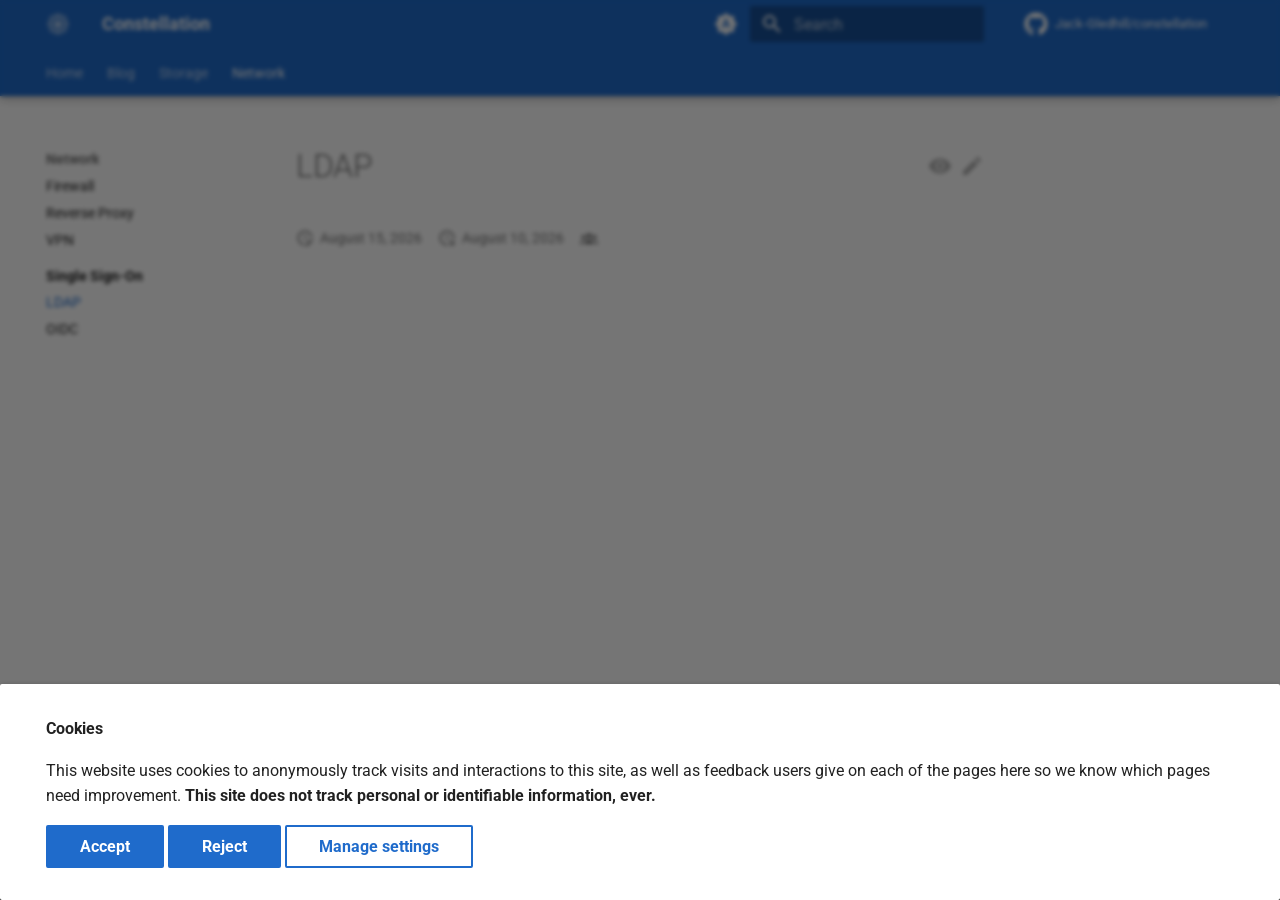
<file: network/sso/ldap/index.html>
<!DOCTYPE html><html lang="en" class="no-js"><head>
    
      <meta charset="utf-8">
      <meta name="viewport" content="width=device-width,initial-scale=1">
      
        <meta name="description" content="Documentation and blog for my home production environment.">
      
      
        <meta name="author" content="Jack Gledhill">
      
      
        <link rel="canonical" href="https://starsystem.dev/network/sso/ldap/">
      
      
        <link rel="prev" href="../">
      
      
        <link rel="next" href="../oidc/">
      
      
        
      
      
        <link rel="alternate" type="application/rss+xml" title="RSS feed" href="../../../feed_rss_created.xml">
        <link rel="alternate" type="application/rss+xml" title="RSS feed of updated content" href="../../../feed_rss_updated.xml">
      
      <link rel="icon" href="../../../assets/favicon.png">
      <meta name="generator" content="mkdocs-1.6.1, mkdocs-material-9.7.7">
    
    
      
        <title>LDAP - Constellation</title>
      
    
    
      <link rel="stylesheet" href="../../../assets/stylesheets/main.ec1eaa64.min.css">
      
        
        <link rel="stylesheet" href="../../../assets/stylesheets/palette.ab4e12ef.min.css">
      
      

  
  
  
  
  <style>:root{--md-annotation-icon:url('data:image/svg+xml;charset=utf-8,%3Csvg%20xmlns%3D%22http%3A//www.w3.org/2000/svg%22%20viewBox%3D%220%200%2024%2024%22%3E%3Cpath%20d%3D%22M13%209h-2V7h2m0%2010h-2v-6h2m-1-9A10%2010%200%200%200%202%2012a10%2010%200%200%200%2010%2010%2010%2010%200%200%200%2010-10A10%2010%200%200%200%2012%202%22/%3E%3C/svg%3E');}</style>


    
    
      
    
    
      
        
        
        
        <link rel="stylesheet" href="../../../assets/external/fonts.googleapis.com/css.49ea35f2.css">
        <style>:root{--md-text-font:"Roboto";--md-code-font:"Roboto Mono"}</style>
      
    
    
      <link rel="stylesheet" href="../../../assets/css/theme.css">
    
    <script>__md_scope=new URL("../../..",location),__md_hash=e=>[...e].reduce(((e,_)=>(e<<5)-e+_.charCodeAt(0)),0),__md_get=(e,_=localStorage,t=__md_scope)=>JSON.parse(_.getItem(t.pathname+"."+e)),__md_set=(e,_,t=localStorage,a=__md_scope)=>{try{t.setItem(a.pathname+"."+e,JSON.stringify(_))}catch(e){}}</script>
    
      
  


  
  

<script id="__analytics">function __md_analytics(){function e(){dataLayer.push(arguments)}window.dataLayer=window.dataLayer||[],e("js",new Date),e("config","G-ZGE895CJE3"),document.addEventListener("DOMContentLoaded",(function(){document.forms.search&&document.forms.search.query.addEventListener("blur",(function(){this.value&&e("event","search",{search_term:this.value})}));document$.subscribe((function(){var t=document.forms.feedback;if(void 0!==t)for(var a of t.querySelectorAll("[type=submit]"))a.addEventListener("click",(function(a){a.preventDefault();var n=document.location.pathname,d=this.getAttribute("data-md-value");e("event","feedback",{page:n,data:d}),t.firstElementChild.disabled=!0;var r=t.querySelector(".md-feedback__note [data-md-value='"+d+"']");r&&(r.hidden=!1)})),t.hidden=!1})),location$.subscribe((function(t){e("config","G-ZGE895CJE3",{page_path:t.pathname})}))}));var t=document.createElement("script");t.async=!0,t.src="https://www.googletagmanager.com/gtag/js?id=G-ZGE895CJE3",document.getElementById("__analytics").insertAdjacentElement("afterEnd",t)}</script>
  
    <script>if("undefined"!=typeof __md_analytics){var consent=__md_get("__consent");consent&&consent.analytics&&__md_analytics()}</script>
  

    
    
  
<meta property="og:type" content="website">
<meta property="og:title" content="LDAP - Constellation">
<meta property="og:description" content="Documentation and blog for my home production environment.">
<meta property="og:image" content="https://starsystem.dev/assets/images/social/network/sso/ldap.png">
<meta property="og:image:type" content="image/png">
<meta property="og:image:width" content="1200">
<meta property="og:image:height" content="630">
<meta property="og:url" content="https://starsystem.dev/network/sso/ldap/">
<meta property="twitter:card" content="summary_large_image">
<meta property="twitter:title" content="LDAP - Constellation">
<meta property="twitter:description" content="Documentation and blog for my home production environment.">
<meta property="twitter:image" content="https://starsystem.dev/assets/images/social/network/sso/ldap.png">
<link href="../../../assets/stylesheets/glightbox.min.css" rel="stylesheet"><script src="../../../assets/javascripts/glightbox.min.js"></script><style id="glightbox-style">
            html.glightbox-open { overflow: initial; height: 100%; }
            .gslide-title { margin-top: 0px; user-select: text; }
            .gslide-desc { color: #666; user-select: text; }
            .gslide-image img { background: none; }
            .glightbox-clean .gslide-media { -webkit-box-shadow: none; box-shadow: none; }
            .gscrollbar-fixer { padding-right: 15px; }
            .gdesc-inner { font-size: 0.75rem; }
            body[data-md-color-scheme="slate"] .gdesc-inner { background: var(--md-default-bg-color); }
            body[data-md-color-scheme="slate"] .gslide-title { color: var(--md-default-fg-color); }
            body[data-md-color-scheme="slate"] .gslide-desc { color: var(--md-default-fg-color); }
        </style></head>
  
  
    
    
      
    
    
    
    
    <body dir="ltr" data-md-color-scheme="default" data-md-color-primary="indigo" data-md-color-accent="indigo">
  
    
    <input class="md-toggle" data-md-toggle="drawer" type="checkbox" id="__drawer" autocomplete="off">
    <input class="md-toggle" data-md-toggle="search" type="checkbox" id="__search" autocomplete="off">
    <label class="md-overlay" for="__drawer"></label>
    <div data-md-component="skip">
      
    </div>
    <div data-md-component="announce">
      
    </div>
    
    
      

  

<header class="md-header md-header--shadow md-header--lifted" data-md-component="header">
  <nav class="md-header__inner md-grid" aria-label="Header">
    <a href="https://starsystem.dev" title="Constellation" class="md-header__button md-logo" aria-label="Constellation" data-md-component="logo">
      
  
  <svg xmlns="http://www.w3.org/2000/svg" xmlns:xlink="http://www.w3.org/1999/xlink" width="1000" zoomAndPan="magnify" viewBox="0 0 750 749.999995" height="1000" preserveAspectRatio="xMidYMid meet" version="1.0"><defs><filter x="0%" y="0%" width="100%" height="100%" id="81d60b8262"><feColorMatrix values="0 0 0 0 1 0 0 0 0 1 0 0 0 0 1 0 0 0 1 0" color-interpolation-filters="sRGB"></feColorMatrix></filter><mask id="ddfc9b5a84"><g filter="url(#81d60b8262)"><rect x="-75" width="900" fill="#000000" y="-74.999999" height="899.999994" fill-opacity="0.3"></rect></g></mask><clipPath id="696574be81"><path d="M 21 20.507812 L 729 20.507812 L 729 728 L 21 728 Z M 21 20.507812 " clip-rule="nonzero"></path></clipPath><clipPath id="d9eb469b21"><path d="M 436.523438 38.671875 C 477.253906 64.273438 521.976562 82.882812 568.84375 93.726562 L 569.5 93.878906 C 612.5625 103.84375 646.207031 137.425781 656.25 180.46875 C 667.113281 227.03125 685.492188 271.515625 710.660156 312.171875 L 710.742188 312.304688 C 734.09375 350.027344 734.195312 397.691406 711.003906 435.511719 L 710.398438 436.496094 C 685.398438 477.265625 667.117188 521.789062 656.25 568.359375 C 646.207031 611.402344 612.5625 644.984375 569.5 654.949219 L 568.84375 655.101562 C 521.976562 665.945312 477.253906 684.554688 436.523438 710.15625 C 398.914062 733.796875 351.085938 733.796875 313.476562 710.15625 C 272.746094 684.554688 228.023438 665.945312 181.15625 655.101562 L 180.5 654.949219 C 137.4375 644.984375 103.792969 611.402344 93.75 568.359375 C 82.882812 521.789062 64.601562 477.265625 39.601562 436.496094 L 38.996094 435.511719 C 15.804688 397.691406 15.90625 350.027344 39.257812 312.304688 L 39.339844 312.171875 C 64.507812 271.515625 82.886719 227.03125 93.75 180.46875 C 103.792969 137.425781 137.4375 103.84375 180.5 93.878906 L 181.15625 93.726562 C 228.023438 82.882812 272.746094 64.273438 313.476562 38.671875 C 351.085938 15.03125 398.914062 15.03125 436.523438 38.671875 Z M 436.523438 38.671875 " clip-rule="nonzero"></path></clipPath><clipPath id="cf80fa92c6"><path d="M 0 0.507812 L 708 0.507812 L 708 708 L 0 708 Z M 0 0.507812 " clip-rule="nonzero"></path></clipPath><clipPath id="7ee6812b1a"><path d="M 415.523438 18.671875 C 456.253906 44.273438 500.976562 62.882812 547.84375 73.726562 L 548.5 73.878906 C 591.5625 83.84375 625.207031 117.425781 635.25 160.46875 C 646.113281 207.03125 664.492188 251.515625 689.660156 292.171875 L 689.742188 292.304688 C 713.09375 330.027344 713.195312 377.691406 690.003906 415.511719 L 689.398438 416.496094 C 664.398438 457.265625 646.117188 501.789062 635.25 548.359375 C 625.207031 591.402344 591.5625 624.984375 548.5 634.949219 L 547.84375 635.101562 C 500.976562 645.945312 456.253906 664.554688 415.523438 690.15625 C 377.914062 713.796875 330.085938 713.796875 292.476562 690.15625 C 251.746094 664.554688 207.023438 645.945312 160.15625 635.101562 L 159.5 634.949219 C 116.4375 624.984375 82.792969 591.402344 72.75 548.359375 C 61.882812 501.789062 43.601562 457.265625 18.601562 416.496094 L 17.996094 415.511719 C -5.195312 377.691406 -5.09375 330.027344 18.257812 292.304688 L 18.339844 292.171875 C 43.507812 251.515625 61.886719 207.03125 72.75 160.46875 C 82.792969 117.425781 116.4375 83.84375 159.5 73.878906 L 160.15625 73.726562 C 207.023438 62.882812 251.746094 44.273438 292.476562 18.671875 C 330.085938 -4.96875 377.914062 -4.96875 415.523438 18.671875 Z M 415.523438 18.671875 " clip-rule="nonzero"></path></clipPath><clipPath id="2275a92b81"><rect x="0" width="708" y="0" height="708"></rect></clipPath><clipPath id="bfd4be1afa"><rect x="0" width="750" y="0" height="750"></rect></clipPath><mask id="69aca2062e"><g filter="url(#81d60b8262)"><rect x="-75" width="900" fill="#000000" y="-74.999999" height="899.999994" fill-opacity="0.5"></rect></g></mask><clipPath id="65fd2644c5"><path d="M 0.320312 0.480469 L 235.519531 0.480469 L 235.519531 233.28125 L 0.320312 233.28125 Z M 0.320312 0.480469 " clip-rule="nonzero"></path></clipPath><clipPath id="9aa8c6e4af"><rect x="0" width="236" y="0" height="234"></rect></clipPath><mask id="2b1c20bc20"><g filter="url(#81d60b8262)"><rect x="-75" width="900" fill="#000000" y="-74.999999" height="899.999994" fill-opacity="0.5"></rect></g></mask><clipPath id="ac3a4734d3"><path d="M 0.960938 0.960938 L 236.160156 0.960938 L 236.160156 233.761719 L 0.960938 233.761719 Z M 0.960938 0.960938 " clip-rule="nonzero"></path></clipPath><clipPath id="776acd74a7"><rect x="0" width="237" y="0" height="234"></rect></clipPath><mask id="c16e660445"><g filter="url(#81d60b8262)"><rect x="-75" width="900" fill="#000000" y="-74.999999" height="899.999994" fill-opacity="0.5"></rect></g></mask><clipPath id="79397e9c5b"><path d="M 0.320312 0.71875 L 235.519531 0.71875 L 235.519531 233.519531 L 0.320312 233.519531 Z M 0.320312 0.71875 " clip-rule="nonzero"></path></clipPath><clipPath id="2352d7ce63"><rect x="0" width="236" y="0" height="234"></rect></clipPath><mask id="fb6cefbb58"><g filter="url(#81d60b8262)"><rect x="-75" width="900" fill="#000000" y="-74.999999" height="899.999994" fill-opacity="0.5"></rect></g></mask><clipPath id="f1fc9e099b"><path d="M 0.960938 0.238281 L 236.160156 0.238281 L 236.160156 233.039062 L 0.960938 233.039062 Z M 0.960938 0.238281 " clip-rule="nonzero"></path></clipPath><clipPath id="ad6e2cdb46"><rect x="0" width="237" y="0" height="234"></rect></clipPath><mask id="176fafc991"><g filter="url(#81d60b8262)"><rect x="-75" width="900" fill="#000000" y="-74.999999" height="899.999994" fill-opacity="0.5"></rect></g></mask><clipPath id="ba63ed13dc"><path d="M 0.71875 0.800781 L 61.921875 0.800781 L 61.921875 212.71875 L 0.71875 212.71875 Z M 0.71875 0.800781 " clip-rule="nonzero"></path></clipPath><clipPath id="fd96fab2f6"><rect x="0" width="62" y="0" height="213"></rect></clipPath><mask id="67a87154d9"><g filter="url(#81d60b8262)"><rect x="-75" width="900" fill="#000000" y="-74.999999" height="899.999994" fill-opacity="0.5"></rect></g></mask><clipPath id="de0053d374"><path d="M 0.078125 0.121094 L 213.199219 0.121094 L 213.199219 59.398438 L 0.078125 59.398438 Z M 0.078125 0.121094 " clip-rule="nonzero"></path></clipPath><clipPath id="8d43a7fa7f"><rect x="0" width="214" y="0" height="60"></rect></clipPath><mask id="ddca6d0673"><g filter="url(#81d60b8262)"><rect x="-75" width="900" fill="#000000" y="-74.999999" height="899.999994" fill-opacity="0.5"></rect></g></mask><clipPath id="5dadbb8d5a"><path d="M 0.0390625 0.121094 L 217.71875 0.121094 L 217.71875 59.398438 L 0.0390625 59.398438 Z M 0.0390625 0.121094 " clip-rule="nonzero"></path></clipPath><clipPath id="f82eb71687"><rect x="0" width="218" y="0" height="60"></rect></clipPath><mask id="345435dc31"><g filter="url(#81d60b8262)"><rect x="-75" width="900" fill="#000000" y="-74.999999" height="899.999994" fill-opacity="0.5"></rect></g></mask><clipPath id="bcc95cfa79"><path d="M 0.640625 0.800781 L 57.039062 0.800781 L 57.039062 212.960938 L 0.640625 212.960938 Z M 0.640625 0.800781 " clip-rule="nonzero"></path></clipPath><clipPath id="f2c3db9398"><rect x="0" width="58" y="0" height="213"></rect></clipPath><mask id="e3e27e9219"><g filter="url(#81d60b8262)"><rect x="-75" width="900" fill="#000000" y="-74.999999" height="899.999994" fill-opacity="0.5"></rect></g></mask><clipPath id="97d38d4ba7"><path d="M 0.71875 0.0390625 L 61.921875 0.0390625 L 61.921875 212.199219 L 0.71875 212.199219 Z M 0.71875 0.0390625 " clip-rule="nonzero"></path></clipPath><clipPath id="d4eecbbffa"><rect x="0" width="62" y="0" height="213"></rect></clipPath><mask id="56834789b6"><g filter="url(#81d60b8262)"><rect x="-75" width="900" fill="#000000" y="-74.999999" height="899.999994" fill-opacity="0.5"></rect></g></mask><clipPath id="3e9a04c096"><path d="M 0.078125 0.601562 L 213.199219 0.601562 L 213.199219 59.878906 L 0.078125 59.878906 Z M 0.078125 0.601562 " clip-rule="nonzero"></path></clipPath><clipPath id="1f572222a3"><rect x="0" width="214" y="0" height="60"></rect></clipPath><mask id="7ee0ccd4a6"><g filter="url(#81d60b8262)"><rect x="-75" width="900" fill="#000000" y="-74.999999" height="899.999994" fill-opacity="0.5"></rect></g></mask><clipPath id="54e0ff7782"><path d="M 0.800781 0.601562 L 219.679688 0.601562 L 219.679688 58.199219 L 0.800781 58.199219 Z M 0.800781 0.601562 " clip-rule="nonzero"></path></clipPath><clipPath id="770d76c175"><rect x="0" width="220" y="0" height="59"></rect></clipPath><mask id="0eb728d16f"><g filter="url(#81d60b8262)"><rect x="-75" width="900" fill="#000000" y="-74.999999" height="899.999994" fill-opacity="0.5"></rect></g></mask><clipPath id="6d02184eb8"><path d="M 0.640625 0.921875 L 57.039062 0.921875 L 57.039062 215.960938 L 0.640625 215.960938 Z M 0.640625 0.921875 " clip-rule="nonzero"></path></clipPath><clipPath id="b85d9e31a9"><rect x="0" width="58" y="0" height="216"></rect></clipPath><clipPath id="56629a6e94"><path d="M 336.34375 586 L 413.65625 586 L 413.65625 667.699219 L 336.34375 667.699219 Z M 336.34375 586 " clip-rule="nonzero"></path></clipPath><clipPath id="4aa5836ede"><path d="M 379.53125 588.980469 L 384.914062 601.222656 C 387.839844 607.875 393.011719 613.285156 399.527344 616.511719 L 410.3125 621.851562 C 412.210938 622.789062 413.410156 624.722656 413.410156 626.84375 C 413.410156 628.960938 412.210938 630.894531 410.3125 631.832031 L 399.527344 637.175781 C 393.011719 640.398438 387.839844 645.8125 384.914062 652.464844 L 379.53125 664.703125 C 378.738281 666.5 376.960938 667.660156 375 667.660156 C 373.039062 667.660156 371.261719 666.5 370.46875 664.703125 L 365.085938 652.464844 C 362.160156 645.8125 356.988281 640.398438 350.472656 637.175781 L 339.6875 631.832031 C 337.789062 630.894531 336.589844 628.960938 336.589844 626.84375 C 336.589844 624.722656 337.789062 622.789062 339.6875 621.851562 L 350.472656 616.511719 C 356.988281 613.285156 362.160156 607.875 365.085938 601.222656 L 370.46875 588.980469 C 371.261719 587.183594 373.039062 586.027344 375 586.027344 C 376.960938 586.027344 378.738281 587.183594 379.53125 588.980469 Z M 379.53125 588.980469 " clip-rule="nonzero"></path></clipPath><clipPath id="e857509c53"><path d="M 0.480469 0 L 77.519531 0 L 77.519531 81.679688 L 0.480469 81.679688 Z M 0.480469 0 " clip-rule="nonzero"></path></clipPath><clipPath id="1bf47f6f56"><path d="M 43.53125 2.980469 L 48.914062 15.222656 C 51.839844 21.875 57.011719 27.285156 63.527344 30.511719 L 74.3125 35.851562 C 76.210938 36.789062 77.410156 38.722656 77.410156 40.84375 C 77.410156 42.960938 76.210938 44.894531 74.3125 45.832031 L 63.527344 51.175781 C 57.011719 54.398438 51.839844 59.8125 48.914062 66.464844 L 43.53125 78.703125 C 42.738281 80.5 40.960938 81.660156 39 81.660156 C 37.039062 81.660156 35.261719 80.5 34.46875 78.703125 L 29.085938 66.464844 C 26.160156 59.8125 20.988281 54.398438 14.472656 51.175781 L 3.6875 45.832031 C 1.789062 44.894531 0.589844 42.960938 0.589844 40.84375 C 0.589844 38.722656 1.789062 36.789062 3.6875 35.851562 L 14.472656 30.511719 C 20.988281 27.285156 26.160156 21.875 29.085938 15.222656 L 34.46875 2.980469 C 35.261719 1.183594 37.039062 0.0273438 39 0.0273438 C 40.960938 0.0273438 42.738281 1.183594 43.53125 2.980469 Z M 43.53125 2.980469 " clip-rule="nonzero"></path></clipPath><clipPath id="16cdc9644a"><rect x="0" width="78" y="0" height="82"></rect></clipPath><clipPath id="4d9cd6aebd"><path d="M 81.738281 334 L 159 334 L 159 415.859375 L 81.738281 415.859375 Z M 81.738281 334 " clip-rule="nonzero"></path></clipPath><clipPath id="acf9412693"><path d="M 124.925781 337.140625 L 130.308594 349.378906 C 133.234375 356.03125 138.40625 361.441406 144.921875 364.667969 L 155.707031 370.007812 C 157.605469 370.949219 158.804688 372.882812 158.804688 375 C 158.804688 377.117188 157.605469 379.050781 155.707031 379.992188 L 144.921875 385.332031 C 138.40625 388.558594 133.234375 393.96875 130.308594 400.621094 L 124.925781 412.859375 C 124.132812 414.65625 122.355469 415.816406 120.394531 415.816406 C 118.433594 415.816406 116.65625 414.65625 115.863281 412.859375 L 110.480469 400.621094 C 107.554688 393.96875 102.382812 388.558594 95.867188 385.332031 L 85.082031 379.992188 C 83.183594 379.050781 81.984375 377.117188 81.984375 375 C 81.984375 372.882812 83.183594 370.949219 85.082031 370.007812 L 95.867188 364.667969 C 102.382812 361.441406 107.554688 356.03125 110.480469 349.378906 L 115.863281 337.140625 C 116.65625 335.34375 118.433594 334.183594 120.394531 334.183594 C 122.355469 334.183594 124.132812 335.34375 124.925781 337.140625 Z M 124.925781 337.140625 " clip-rule="nonzero"></path></clipPath><clipPath id="82efa2fa5e"><path d="M 0.839844 0.078125 L 77.878906 0.078125 L 77.878906 81.859375 L 0.839844 81.859375 Z M 0.839844 0.078125 " clip-rule="nonzero"></path></clipPath><clipPath id="6f337797da"><path d="M 43.925781 3.140625 L 49.308594 15.378906 C 52.234375 22.03125 57.40625 27.441406 63.921875 30.667969 L 74.707031 36.007812 C 76.605469 36.949219 77.804688 38.882812 77.804688 41 C 77.804688 43.117188 76.605469 45.050781 74.707031 45.992188 L 63.921875 51.332031 C 57.40625 54.558594 52.234375 59.96875 49.308594 66.621094 L 43.925781 78.859375 C 43.132812 80.65625 41.355469 81.816406 39.394531 81.816406 C 37.433594 81.816406 35.65625 80.65625 34.863281 78.859375 L 29.480469 66.621094 C 26.554688 59.96875 21.382812 54.558594 14.867188 51.332031 L 4.082031 45.992188 C 2.183594 45.050781 0.984375 43.117188 0.984375 41 C 0.984375 38.882812 2.183594 36.949219 4.082031 36.007812 L 14.867188 30.667969 C 21.382812 27.441406 26.554688 22.03125 29.480469 15.378906 L 34.863281 3.140625 C 35.65625 1.34375 37.433594 0.183594 39.394531 0.183594 C 41.355469 0.183594 43.132812 1.34375 43.925781 3.140625 Z M 43.925781 3.140625 " clip-rule="nonzero"></path></clipPath><clipPath id="fe0c50b772"><rect x="0" width="78" y="0" height="82"></rect></clipPath><clipPath id="9316088eac"><path d="M 336.34375 82.09375 L 413.65625 82.09375 L 413.65625 164 L 336.34375 164 Z M 336.34375 82.09375 " clip-rule="nonzero"></path></clipPath><clipPath id="6726442756"><path d="M 379.53125 85.296875 L 384.914062 97.535156 C 387.839844 104.1875 393.011719 109.601562 399.527344 112.824219 L 410.3125 118.167969 C 412.210938 119.105469 413.410156 121.039062 413.410156 123.15625 C 413.410156 125.277344 412.210938 127.210938 410.3125 128.148438 L 399.527344 133.488281 C 393.011719 136.714844 387.839844 142.125 384.914062 148.777344 L 379.53125 161.019531 C 378.738281 162.816406 376.960938 163.972656 375 163.972656 C 373.039062 163.972656 371.261719 162.816406 370.46875 161.019531 L 365.085938 148.777344 C 362.160156 142.125 356.988281 136.714844 350.472656 133.488281 L 339.6875 128.148438 C 337.789062 127.210938 336.589844 125.277344 336.589844 123.15625 C 336.589844 121.039062 337.789062 119.105469 339.6875 118.167969 L 350.472656 112.824219 C 356.988281 109.601562 362.160156 104.1875 365.085938 97.535156 L 370.46875 85.296875 C 371.261719 83.5 373.039062 82.339844 375 82.339844 C 376.960938 82.339844 378.738281 83.5 379.53125 85.296875 Z M 379.53125 85.296875 " clip-rule="nonzero"></path></clipPath><clipPath id="b825e2047e"><path d="M 0.480469 0.320312 L 77.519531 0.320312 L 77.519531 82 L 0.480469 82 Z M 0.480469 0.320312 " clip-rule="nonzero"></path></clipPath><clipPath id="5374942d47"><path d="M 43.53125 3.296875 L 48.914062 15.535156 C 51.839844 22.1875 57.011719 27.601562 63.527344 30.824219 L 74.3125 36.167969 C 76.210938 37.105469 77.410156 39.039062 77.410156 41.15625 C 77.410156 43.277344 76.210938 45.210938 74.3125 46.148438 L 63.527344 51.488281 C 57.011719 54.714844 51.839844 60.125 48.914062 66.777344 L 43.53125 79.019531 C 42.738281 80.816406 40.960938 81.972656 39 81.972656 C 37.039062 81.972656 35.261719 80.816406 34.46875 79.019531 L 29.085938 66.777344 C 26.160156 60.125 20.988281 54.714844 14.472656 51.488281 L 3.6875 46.148438 C 1.789062 45.210938 0.589844 43.277344 0.589844 41.15625 C 0.589844 39.039062 1.789062 37.105469 3.6875 36.167969 L 14.472656 30.824219 C 20.988281 27.601562 26.160156 22.1875 29.085938 15.535156 L 34.46875 3.296875 C 35.261719 1.5 37.039062 0.339844 39 0.339844 C 40.960938 0.339844 42.738281 1.5 43.53125 3.296875 Z M 43.53125 3.296875 " clip-rule="nonzero"></path></clipPath><clipPath id="282f93daea"><rect x="0" width="78" y="0" height="82"></rect></clipPath><clipPath id="55cb233524"><path d="M 591 334 L 668.261719 334 L 668.261719 415.859375 L 591 415.859375 Z M 591 334 " clip-rule="nonzero"></path></clipPath><clipPath id="0371b2f4ec"><path d="M 634.136719 337.140625 L 639.519531 349.378906 C 642.445312 356.03125 647.617188 361.441406 654.132812 364.667969 L 664.917969 370.007812 C 666.816406 370.949219 668.015625 372.882812 668.015625 375 C 668.015625 377.117188 666.816406 379.050781 664.917969 379.992188 L 654.132812 385.332031 C 647.617188 388.558594 642.445312 393.96875 639.519531 400.621094 L 634.136719 412.859375 C 633.34375 414.65625 631.566406 415.816406 629.605469 415.816406 C 627.644531 415.816406 625.867188 414.65625 625.074219 412.859375 L 619.691406 400.621094 C 616.765625 393.96875 611.59375 388.558594 605.078125 385.332031 L 594.292969 379.992188 C 592.394531 379.050781 591.195312 377.117188 591.195312 375 C 591.195312 372.882812 592.394531 370.949219 594.292969 370.007812 L 605.078125 364.667969 C 611.59375 361.441406 616.765625 356.03125 619.691406 349.378906 L 625.074219 337.140625 C 625.867188 335.34375 627.644531 334.183594 629.605469 334.183594 C 631.566406 334.183594 633.34375 335.34375 634.136719 337.140625 Z M 634.136719 337.140625 " clip-rule="nonzero"></path></clipPath><clipPath id="56f8499b06"><path d="M 0.121094 0.078125 L 77.160156 0.078125 L 77.160156 81.859375 L 0.121094 81.859375 Z M 0.121094 0.078125 " clip-rule="nonzero"></path></clipPath><clipPath id="49d4812043"><path d="M 43.136719 3.140625 L 48.519531 15.378906 C 51.445312 22.03125 56.617188 27.441406 63.132812 30.667969 L 73.917969 36.007812 C 75.816406 36.949219 77.015625 38.882812 77.015625 41 C 77.015625 43.117188 75.816406 45.050781 73.917969 45.992188 L 63.132812 51.332031 C 56.617188 54.558594 51.445312 59.96875 48.519531 66.621094 L 43.136719 78.859375 C 42.34375 80.65625 40.566406 81.816406 38.605469 81.816406 C 36.644531 81.816406 34.867188 80.65625 34.074219 78.859375 L 28.691406 66.621094 C 25.765625 59.96875 20.59375 54.558594 14.078125 51.332031 L 3.292969 45.992188 C 1.394531 45.050781 0.195312 43.117188 0.195312 41 C 0.195312 38.882812 1.394531 36.949219 3.292969 36.007812 L 14.078125 30.667969 C 20.59375 27.441406 25.765625 22.03125 28.691406 15.378906 L 34.074219 3.140625 C 34.867188 1.34375 36.644531 0.183594 38.605469 0.183594 C 40.566406 0.183594 42.34375 1.34375 43.136719 3.140625 Z M 43.136719 3.140625 " clip-rule="nonzero"></path></clipPath><clipPath id="83cbacca69"><rect x="0" width="78" y="0" height="82"></rect></clipPath><clipPath id="3cd134f18e"><path d="M 556 144.734375 L 612.382812 144.734375 L 612.382812 198.609375 L 556 198.609375 Z M 556 144.734375 " clip-rule="nonzero"></path></clipPath><clipPath id="767054a503"><path d="M 585.570312 146.007812 L 589.421875 160.367188 C 590.21875 163.328125 592.96875 165.328125 596.027344 165.171875 L 610.839844 164.414062 C 611.472656 164.378906 612.050781 164.777344 612.246094 165.382812 C 612.441406 165.984375 612.203125 166.644531 611.671875 166.988281 L 599.179688 175.042969 C 596.609375 176.699219 595.558594 179.933594 596.660156 182.785156 L 602.039062 196.699219 C 602.269531 197.289062 602.070312 197.964844 601.558594 198.335938 C 601.042969 198.710938 600.34375 198.695312 599.847656 198.296875 L 588.292969 188.957031 C 585.910156 187.035156 582.507812 187.035156 580.128906 188.957031 L 568.574219 198.296875 C 568.078125 198.695312 567.378906 198.710938 566.863281 198.335938 C 566.351562 197.964844 566.152344 197.289062 566.382812 196.699219 L 571.761719 182.785156 C 572.863281 179.933594 571.808594 176.699219 569.242188 175.042969 L 556.75 166.988281 C 556.21875 166.644531 555.980469 165.984375 556.175781 165.382812 C 556.371094 164.777344 556.949219 164.378906 557.582031 164.414062 L 572.394531 165.171875 C 575.453125 165.328125 578.203125 163.328125 578.996094 160.367188 L 582.851562 146.007812 C 583.015625 145.390625 583.574219 144.964844 584.210938 144.964844 C 584.847656 144.964844 585.40625 145.390625 585.570312 146.007812 Z M 585.570312 146.007812 " clip-rule="nonzero"></path></clipPath><clipPath id="5ed16e75ac"><path d="M 0 0.960938 L 56.382812 0.960938 L 56.382812 54.609375 L 0 54.609375 Z M 0 0.960938 " clip-rule="nonzero"></path></clipPath><clipPath id="d385835cd0"><path d="M 29.570312 2.007812 L 33.421875 16.367188 C 34.21875 19.328125 36.96875 21.328125 40.027344 21.171875 L 54.839844 20.414062 C 55.472656 20.378906 56.050781 20.777344 56.246094 21.382812 C 56.441406 21.984375 56.203125 22.644531 55.671875 22.988281 L 43.179688 31.042969 C 40.609375 32.699219 39.558594 35.933594 40.660156 38.785156 L 46.039062 52.699219 C 46.269531 53.289062 46.070312 53.964844 45.558594 54.335938 C 45.042969 54.710938 44.34375 54.695312 43.847656 54.296875 L 32.292969 44.957031 C 29.910156 43.035156 26.507812 43.035156 24.128906 44.957031 L 12.574219 54.296875 C 12.078125 54.695312 11.378906 54.710938 10.863281 54.335938 C 10.351562 53.964844 10.152344 53.289062 10.382812 52.699219 L 15.761719 38.785156 C 16.863281 35.933594 15.808594 32.699219 13.242188 31.042969 L 0.75 22.988281 C 0.21875 22.644531 -0.0195312 21.984375 0.175781 21.382812 C 0.371094 20.777344 0.949219 20.378906 1.582031 20.414062 L 16.394531 21.171875 C 19.453125 21.328125 22.203125 19.328125 22.996094 16.367188 L 26.851562 2.007812 C 27.015625 1.390625 27.574219 0.964844 28.210938 0.964844 C 28.847656 0.964844 29.40625 1.390625 29.570312 2.007812 Z M 29.570312 2.007812 " clip-rule="nonzero"></path></clipPath><clipPath id="c1d27fbaa3"><rect x="0" width="57" y="0" height="55"></rect></clipPath><clipPath id="d17dd91c98"><path d="M 556 552.101562 L 612.382812 552.101562 L 612.382812 605.976562 L 556 605.976562 Z M 556 552.101562 " clip-rule="nonzero"></path></clipPath><clipPath id="d5b7ddad3d"><path d="M 585.570312 553.375 L 589.421875 567.738281 C 590.21875 570.695312 592.96875 572.695312 596.027344 572.539062 L 610.839844 571.78125 C 611.472656 571.75 612.050781 572.148438 612.246094 572.75 C 612.441406 573.355469 612.203125 574.015625 611.671875 574.359375 L 599.179688 582.414062 C 596.609375 584.070312 595.558594 587.304688 596.660156 590.15625 L 602.039062 604.066406 C 602.269531 604.660156 602.070312 605.332031 601.558594 605.707031 C 601.042969 606.082031 600.34375 606.0625 599.847656 605.664062 L 588.292969 596.328125 C 585.910156 594.402344 582.507812 594.402344 580.128906 596.328125 L 568.574219 605.664062 C 568.078125 606.0625 567.378906 606.082031 566.863281 605.707031 C 566.351562 605.332031 566.152344 604.660156 566.382812 604.066406 L 571.761719 590.15625 C 572.863281 587.304688 571.808594 584.070312 569.242188 582.414062 L 556.75 574.359375 C 556.21875 574.015625 555.980469 573.355469 556.175781 572.75 C 556.371094 572.148438 556.949219 571.75 557.582031 571.78125 L 572.394531 572.539062 C 575.453125 572.695312 578.203125 570.695312 578.996094 567.738281 L 582.851562 553.375 C 583.015625 552.761719 583.574219 552.332031 584.210938 552.332031 C 584.847656 552.332031 585.40625 552.761719 585.570312 553.375 Z M 585.570312 553.375 " clip-rule="nonzero"></path></clipPath><clipPath id="00c27a7202"><path d="M 0 0.238281 L 56.382812 0.238281 L 56.382812 53.976562 L 0 53.976562 Z M 0 0.238281 " clip-rule="nonzero"></path></clipPath><clipPath id="252d39818a"><path d="M 29.570312 1.375 L 33.421875 15.738281 C 34.21875 18.695312 36.96875 20.695312 40.027344 20.539062 L 54.839844 19.78125 C 55.472656 19.75 56.050781 20.148438 56.246094 20.75 C 56.441406 21.355469 56.203125 22.015625 55.671875 22.359375 L 43.179688 30.414062 C 40.609375 32.070312 39.558594 35.304688 40.660156 38.15625 L 46.039062 52.066406 C 46.269531 52.660156 46.070312 53.332031 45.558594 53.707031 C 45.042969 54.082031 44.34375 54.0625 43.847656 53.664062 L 32.292969 44.328125 C 29.910156 42.402344 26.507812 42.402344 24.128906 44.328125 L 12.574219 53.664062 C 12.078125 54.0625 11.378906 54.082031 10.863281 53.707031 C 10.351562 53.332031 10.152344 52.660156 10.382812 52.066406 L 15.761719 38.15625 C 16.863281 35.304688 15.808594 32.070312 13.242188 30.414062 L 0.75 22.359375 C 0.21875 22.015625 -0.0195312 21.355469 0.175781 20.75 C 0.371094 20.148438 0.949219 19.75 1.582031 19.78125 L 16.394531 20.539062 C 19.453125 20.695312 22.203125 18.695312 22.996094 15.738281 L 26.851562 1.375 C 27.015625 0.761719 27.574219 0.332031 28.210938 0.332031 C 28.847656 0.332031 29.40625 0.761719 29.570312 1.375 Z M 29.570312 1.375 " clip-rule="nonzero"></path></clipPath><clipPath id="96450171ae"><rect x="0" width="57" y="0" height="54"></rect></clipPath><clipPath id="0779722241"><path d="M 142.042969 552.101562 L 198.527344 552.101562 L 198.527344 605.976562 L 142.042969 605.976562 Z M 142.042969 552.101562 " clip-rule="nonzero"></path></clipPath><clipPath id="211689df2d"><path d="M 171.714844 553.375 L 175.570312 567.738281 C 176.363281 570.695312 179.113281 572.695312 182.171875 572.539062 L 196.984375 571.78125 C 197.617188 571.75 198.195312 572.148438 198.390625 572.75 C 198.585938 573.355469 198.347656 574.015625 197.816406 574.359375 L 185.324219 582.414062 C 182.757812 584.070312 181.703125 587.304688 182.804688 590.15625 L 188.183594 604.066406 C 188.414062 604.660156 188.214844 605.332031 187.703125 605.707031 C 187.1875 606.082031 186.488281 606.0625 185.992188 605.664062 L 174.4375 596.328125 C 172.058594 594.402344 168.65625 594.402344 166.273438 596.328125 L 154.71875 605.664062 C 154.222656 606.0625 153.523438 606.082031 153.007812 605.707031 C 152.496094 605.332031 152.296875 604.660156 152.527344 604.066406 L 157.90625 590.15625 C 159.007812 587.304688 157.957031 584.070312 155.386719 582.414062 L 142.894531 574.359375 C 142.363281 574.015625 142.125 573.355469 142.320312 572.75 C 142.515625 572.148438 143.09375 571.75 143.726562 571.78125 L 158.539062 572.539062 C 161.597656 572.695312 164.347656 570.695312 165.140625 567.738281 L 168.996094 553.375 C 169.160156 552.761719 169.71875 552.332031 170.355469 552.332031 C 170.992188 552.332031 171.550781 552.761719 171.714844 553.375 Z M 171.714844 553.375 " clip-rule="nonzero"></path></clipPath><clipPath id="97dd1baf26"><path d="M 0.078125 0.238281 L 56.527344 0.238281 L 56.527344 53.976562 L 0.078125 53.976562 Z M 0.078125 0.238281 " clip-rule="nonzero"></path></clipPath><clipPath id="185830fa5b"><path d="M 29.714844 1.375 L 33.570312 15.738281 C 34.363281 18.695312 37.113281 20.695312 40.171875 20.539062 L 54.984375 19.78125 C 55.617188 19.75 56.195312 20.148438 56.390625 20.75 C 56.585938 21.355469 56.347656 22.015625 55.816406 22.359375 L 43.324219 30.414062 C 40.757812 32.070312 39.703125 35.304688 40.804688 38.15625 L 46.183594 52.066406 C 46.414062 52.660156 46.214844 53.332031 45.703125 53.707031 C 45.1875 54.082031 44.488281 54.0625 43.992188 53.664062 L 32.4375 44.328125 C 30.058594 42.402344 26.65625 42.402344 24.273438 44.328125 L 12.71875 53.664062 C 12.222656 54.0625 11.523438 54.082031 11.007812 53.707031 C 10.496094 53.332031 10.296875 52.660156 10.527344 52.066406 L 15.90625 38.15625 C 17.007812 35.304688 15.957031 32.070312 13.386719 30.414062 L 0.894531 22.359375 C 0.363281 22.015625 0.125 21.355469 0.320312 20.75 C 0.515625 20.148438 1.09375 19.75 1.726562 19.78125 L 16.539062 20.539062 C 19.597656 20.695312 22.347656 18.695312 23.140625 15.738281 L 26.996094 1.375 C 27.160156 0.761719 27.71875 0.332031 28.355469 0.332031 C 28.992188 0.332031 29.550781 0.761719 29.714844 1.375 Z M 29.714844 1.375 " clip-rule="nonzero"></path></clipPath><clipPath id="8f07db7dae"><rect x="0" width="57" y="0" height="54"></rect></clipPath><clipPath id="eabb777477"><path d="M 142.042969 144.734375 L 198.527344 144.734375 L 198.527344 198.609375 L 142.042969 198.609375 Z M 142.042969 144.734375 " clip-rule="nonzero"></path></clipPath><clipPath id="c44878c39b"><path d="M 171.714844 146.007812 L 175.570312 160.367188 C 176.363281 163.328125 179.113281 165.328125 182.171875 165.171875 L 196.984375 164.414062 C 197.617188 164.378906 198.195312 164.777344 198.390625 165.382812 C 198.585938 165.984375 198.347656 166.644531 197.816406 166.988281 L 185.324219 175.042969 C 182.757812 176.699219 181.703125 179.933594 182.804688 182.785156 L 188.183594 196.699219 C 188.414062 197.289062 188.214844 197.964844 187.703125 198.335938 C 187.1875 198.710938 186.488281 198.695312 185.992188 198.296875 L 174.4375 188.957031 C 172.058594 187.035156 168.65625 187.035156 166.273438 188.957031 L 154.71875 198.296875 C 154.222656 198.695312 153.523438 198.710938 153.007812 198.335938 C 152.496094 197.964844 152.296875 197.289062 152.527344 196.699219 L 157.90625 182.785156 C 159.007812 179.933594 157.957031 176.699219 155.386719 175.042969 L 142.894531 166.988281 C 142.363281 166.644531 142.125 165.984375 142.320312 165.382812 C 142.515625 164.777344 143.09375 164.378906 143.726562 164.414062 L 158.539062 165.171875 C 161.597656 165.328125 164.347656 163.328125 165.140625 160.367188 L 168.996094 146.007812 C 169.160156 145.390625 169.71875 144.964844 170.355469 144.964844 C 170.992188 144.964844 171.550781 145.390625 171.714844 146.007812 Z M 171.714844 146.007812 " clip-rule="nonzero"></path></clipPath><clipPath id="e067b36943"><path d="M 0.078125 0.960938 L 56.527344 0.960938 L 56.527344 54.609375 L 0.078125 54.609375 Z M 0.078125 0.960938 " clip-rule="nonzero"></path></clipPath><clipPath id="c2e44c0a20"><path d="M 29.714844 2.007812 L 33.570312 16.367188 C 34.363281 19.328125 37.113281 21.328125 40.171875 21.171875 L 54.984375 20.414062 C 55.617188 20.378906 56.195312 20.777344 56.390625 21.382812 C 56.585938 21.984375 56.347656 22.644531 55.816406 22.988281 L 43.324219 31.042969 C 40.757812 32.699219 39.703125 35.933594 40.804688 38.785156 L 46.183594 52.699219 C 46.414062 53.289062 46.214844 53.964844 45.703125 54.335938 C 45.1875 54.710938 44.488281 54.695312 43.992188 54.296875 L 32.4375 44.957031 C 30.058594 43.035156 26.65625 43.035156 24.273438 44.957031 L 12.71875 54.296875 C 12.222656 54.695312 11.523438 54.710938 11.007812 54.335938 C 10.496094 53.964844 10.296875 53.289062 10.527344 52.699219 L 15.90625 38.785156 C 17.007812 35.933594 15.957031 32.699219 13.386719 31.042969 L 0.894531 22.988281 C 0.363281 22.644531 0.125 21.984375 0.320312 21.382812 C 0.515625 20.777344 1.09375 20.378906 1.726562 20.414062 L 16.539062 21.171875 C 19.597656 21.328125 22.347656 19.328125 23.140625 16.367188 L 26.996094 2.007812 C 27.160156 1.390625 27.71875 0.964844 28.355469 0.964844 C 28.992188 0.964844 29.550781 1.390625 29.714844 2.007812 Z M 29.714844 2.007812 " clip-rule="nonzero"></path></clipPath><clipPath id="db6105a185"><rect x="0" width="57" y="0" height="55"></rect></clipPath><clipPath id="57370f0782"><path d="M 270.039062 275.3125 L 480 275.3125 L 480 476.363281 L 270.039062 476.363281 Z M 270.039062 275.3125 " clip-rule="nonzero"></path></clipPath><clipPath id="92b5754a5e"><path d="M 378.46875 278.476562 L 398.089844 338.984375 C 400.15625 345.367188 406.101562 349.6875 412.808594 349.6875 L 476.25 349.6875 C 477.835938 349.6875 479.242188 350.707031 479.730469 352.214844 C 480.222656 353.722656 479.6875 355.375 478.40625 356.308594 L 427.066406 393.691406 C 421.640625 397.640625 419.371094 404.632812 421.441406 411.015625 L 441.058594 471.523438 C 441.546875 473.03125 441.011719 474.679688 439.730469 475.609375 C 438.449219 476.539062 436.714844 476.535156 435.433594 475.605469 L 384.09375 438.222656 C 378.675781 434.277344 371.324219 434.277344 365.90625 438.222656 L 314.566406 475.605469 C 313.285156 476.535156 311.550781 476.539062 310.269531 475.609375 C 308.988281 474.679688 308.453125 473.03125 308.941406 471.523438 L 328.558594 411.015625 C 330.628906 404.632812 328.359375 397.640625 322.933594 393.691406 L 271.59375 356.308594 C 270.3125 355.375 269.777344 353.722656 270.269531 352.214844 C 270.757812 350.707031 272.164062 349.6875 273.75 349.6875 L 337.191406 349.6875 C 343.898438 349.6875 349.84375 345.367188 351.910156 338.984375 L 371.53125 278.476562 C 372.019531 276.972656 373.417969 275.953125 375 275.953125 C 376.582031 275.953125 377.980469 276.972656 378.46875 278.476562 Z M 378.46875 278.476562 " clip-rule="nonzero"></path></clipPath><clipPath id="d607689e67"><path d="M 0.0390625 0.761719 L 210 0.761719 L 210 201.363281 L 0.0390625 201.363281 Z M 0.0390625 0.761719 " clip-rule="nonzero"></path></clipPath><clipPath id="9f3c342324"><path d="M 108.46875 3.476562 L 128.089844 63.984375 C 130.15625 70.367188 136.101562 74.6875 142.808594 74.6875 L 206.25 74.6875 C 207.835938 74.6875 209.242188 75.707031 209.730469 77.214844 C 210.222656 78.722656 209.6875 80.375 208.40625 81.308594 L 157.066406 118.691406 C 151.640625 122.640625 149.371094 129.632812 151.441406 136.015625 L 171.058594 196.523438 C 171.546875 198.03125 171.011719 199.679688 169.730469 200.609375 C 168.449219 201.539062 166.714844 201.535156 165.433594 200.605469 L 114.09375 163.222656 C 108.675781 159.277344 101.324219 159.277344 95.90625 163.222656 L 44.566406 200.605469 C 43.285156 201.535156 41.550781 201.539062 40.269531 200.609375 C 38.988281 199.679688 38.453125 198.03125 38.941406 196.523438 L 58.558594 136.015625 C 60.628906 129.632812 58.359375 122.640625 52.933594 118.691406 L 1.59375 81.308594 C 0.3125 80.375 -0.222656 78.722656 0.269531 77.214844 C 0.757812 75.707031 2.164062 74.6875 3.75 74.6875 L 67.191406 74.6875 C 73.898438 74.6875 79.84375 70.367188 81.910156 63.984375 L 101.53125 3.476562 C 102.019531 1.972656 103.417969 0.953125 105 0.953125 C 106.582031 0.953125 107.980469 1.972656 108.46875 3.476562 Z M 108.46875 3.476562 " clip-rule="nonzero"></path></clipPath><clipPath id="381306fcaa"><rect x="0" width="210" y="0" height="202"></rect></clipPath></defs><g mask="url(#ddfc9b5a84)"><g transform="matrix(1, 0, 0, 1, 0, -0.000000000000042435)"><g clip-path="url(#bfd4be1afa)"><g clip-path="url(#696574be81)"><g clip-path="url(#d9eb469b21)"><g transform="matrix(1, 0, 0, 1, 21, 20)"><g clip-path="url(#2275a92b81)"><g clip-path="url(#cf80fa92c6)"><g clip-path="url(#7ee6812b1a)"><rect x="-294" width="1296" fill="#ffffff" y="-292.999998" height="1295.999991" fill-opacity="1"></rect></g></g></g></g></g></g></g></g></g><g mask="url(#69aca2062e)"><g transform="matrix(1, 0, 0, 1, 130, 132)"><g clip-path="url(#9aa8c6e4af)"><g clip-path="url(#65fd2644c5)"><path stroke-linecap="butt" transform="matrix(0.533216, -0.527429, 0.527429, 0.533216, 3.595738, 223.609572)" fill="none" stroke-linejoin="miter" d="M 0.00158967 6.001062 L 416.103307 5.999497 " stroke="#ffffff" stroke-width="12" stroke-opacity="1" stroke-miterlimit="4"></path></g></g></g></g><g mask="url(#2b1c20bc20)"><g transform="matrix(1, 0, 0, 1, 384, 132)"><g clip-path="url(#776acd74a7)"><g clip-path="url(#ac3a4734d3)"><path stroke-linecap="butt" transform="matrix(0.533216, 0.527429, -0.527429, 0.533216, 10.530101, 4.149755)" fill="none" stroke-linejoin="miter" d="M 0.000268021 5.997125 L 416.101986 5.99869 " stroke="#ffffff" stroke-width="12" stroke-opacity="1" stroke-miterlimit="4"></path></g></g></g></g><g mask="url(#c16e660445)"><g transform="matrix(1, 0, 0, 1, 130, 384)"><g clip-path="url(#2352d7ce63)"><g clip-path="url(#79397e9c5b)"><path stroke-linecap="butt" transform="matrix(0.533216, 0.527429, -0.527429, 0.533216, 9.924874, 3.991847)" fill="none" stroke-linejoin="miter" d="M 0.00159302 5.998923 L 416.103311 6.000489 " stroke="#ffffff" stroke-width="12" stroke-opacity="1" stroke-miterlimit="4"></path></g></g></g></g><g mask="url(#fb6cefbb58)"><g transform="matrix(1, 0, 0, 1, 384, 384)"><g clip-path="url(#ad6e2cdb46)"><g clip-path="url(#f1fc9e099b)"><path stroke-linecap="butt" transform="matrix(0.533216, -0.527429, 0.527429, 0.533216, 4.20098, 223.45165)" fill="none" stroke-linejoin="miter" d="M 0.00023671 6.002861 L 416.101954 6.001295 " stroke="#ffffff" stroke-width="12" stroke-opacity="1" stroke-miterlimit="4"></path></g></g></g></g><g mask="url(#176fafc991)"><g transform="matrix(1, 0, 0, 1, 114, 370)"><g clip-path="url(#fd96fab2f6)"><g clip-path="url(#ba63ed13dc)"><path stroke-linecap="butt" transform="matrix(0.181131, 0.727799, -0.727799, 0.181131, 10.757238, 5.287316)" fill="none" stroke-linejoin="miter" d="M 0.00121741 6.000054 L 275.827551 5.99985 " stroke="#ffffff" stroke-width="12" stroke-opacity="1" stroke-miterlimit="4"></path></g></g></g></g><g mask="url(#67a87154d9)"><g transform="matrix(1, 0, 0, 1, 166, 573)"><g clip-path="url(#8d43a7fa7f)"><g clip-path="url(#de0053d374)"><path stroke-linecap="butt" transform="matrix(0.729533, 0.174017, -0.174017, 0.729533, 6.631435, 1.307746)" fill="none" stroke-linejoin="miter" d="M -0.00222698 5.998683 L 276.743342 6.001069 " stroke="#ffffff" stroke-width="12" stroke-opacity="1" stroke-miterlimit="4"></path></g></g></g></g><g mask="url(#ddca6d0673)"><g transform="matrix(1, 0, 0, 1, 371, 573)"><g clip-path="url(#f82eb71687)"><g clip-path="url(#5dadbb8d5a)"><path stroke-linecap="butt" transform="matrix(0.730363, -0.170501, 0.170501, 0.730363, 4.584662, 49.458856)" fill="none" stroke-linejoin="miter" d="M 0.00258003 5.998976 L 282.449684 6.000527 " stroke="#ffffff" stroke-width="12" stroke-opacity="1" stroke-miterlimit="4"></path></g></g></g></g><g mask="url(#345435dc31)"><g transform="matrix(1, 0, 0, 1, 578, 370)"><g clip-path="url(#f2c3db9398)"><g clip-path="url(#bcc95cfa79)"><path stroke-linecap="butt" transform="matrix(-0.16542, 0.73153, -0.73153, -0.16542, 55.987745, 7.366457)" fill="none" stroke-linejoin="miter" d="M 0.00165138 6.000868 L 274.421152 6.000886 " stroke="#ffffff" stroke-width="12" stroke-opacity="1" stroke-miterlimit="4"></path></g></g></g></g><g mask="url(#e3e27e9219)"><g transform="matrix(1, 0, 0, 1, 114, 167)"><g clip-path="url(#d4eecbbffa)"><g clip-path="url(#97d38d4ba7)"><path stroke-linecap="butt" transform="matrix(0.181194, -0.727783, 0.727783, 0.181194, 2.024103, 205.475372)" fill="none" stroke-linejoin="miter" d="M -0.0000126813 5.999757 L 275.730305 6.000205 " stroke="#ffffff" stroke-width="12" stroke-opacity="1" stroke-miterlimit="4"></path></g></g></g></g><g mask="url(#56834789b6)"><g transform="matrix(1, 0, 0, 1, 166, 117)"><g clip-path="url(#1f572222a3)"><g clip-path="url(#3e9a04c096)"><path stroke-linecap="butt" transform="matrix(0.729533, -0.174017, 0.174017, 0.729533, 4.543241, 49.937897)" fill="none" stroke-linejoin="miter" d="M -0.00222924 6.001268 L 276.743339 5.998883 " stroke="#ffffff" stroke-width="12" stroke-opacity="1" stroke-miterlimit="4"></path></g></g></g></g><g mask="url(#7ee0ccd4a6)"><g transform="matrix(1, 0, 0, 1, 370, 117)"><g clip-path="url(#770d76c175)"><g clip-path="url(#54e0ff7782)"><path stroke-linecap="butt" transform="matrix(-0.731786, -0.164285, 0.164285, -0.731786, 213.220482, 57.154684)" fill="none" stroke-linejoin="miter" d="M -0.0015754 5.998092 L 283.696122 6.000979 " stroke="#ffffff" stroke-width="12" stroke-opacity="1" stroke-miterlimit="4"></path></g></g></g></g><g mask="url(#0eb728d16f)"><g transform="matrix(1, 0, 0, 1, 578, 163)"><g clip-path="url(#b85d9e31a9)"><g clip-path="url(#6d02184eb8)"><path stroke-linecap="butt" transform="matrix(-0.163058, -0.73206, 0.73206, -0.163058, 47.21011, 211.543702)" fill="none" stroke-linejoin="miter" d="M -0.00110441 5.998513 L 278.397543 5.999229 " stroke="#ffffff" stroke-width="12" stroke-opacity="1" stroke-miterlimit="4"></path></g></g></g></g><g clip-path="url(#56629a6e94)"><g clip-path="url(#4aa5836ede)"><g transform="matrix(1, 0, 0, 1, 336, 586)"><g clip-path="url(#16cdc9644a)"><g clip-path="url(#e857509c53)"><g clip-path="url(#1bf47f6f56)"><rect x="-501" width="1080" fill="#ffffff" height="1079.999992" y="-750.999999" fill-opacity="1"></rect></g></g></g></g></g></g><g clip-path="url(#4d9cd6aebd)"><g clip-path="url(#acf9412693)"><g transform="matrix(1, 0, 0, 1, 81, 334)"><g clip-path="url(#fe0c50b772)"><g clip-path="url(#82efa2fa5e)"><g clip-path="url(#6f337797da)"><rect x="-246" width="1080" fill="#ffffff" height="1079.999992" y="-498.999999" fill-opacity="1"></rect></g></g></g></g></g></g><g clip-path="url(#9316088eac)"><g clip-path="url(#6726442756)"><g transform="matrix(1, 0, 0, 1, 336, 82)"><g clip-path="url(#282f93daea)"><g clip-path="url(#b825e2047e)"><g clip-path="url(#5374942d47)"><rect x="-501" width="1080" fill="#ffffff" height="1079.999992" y="-246.999999" fill-opacity="1"></rect></g></g></g></g></g></g><g clip-path="url(#55cb233524)"><g clip-path="url(#0371b2f4ec)"><g transform="matrix(1, 0, 0, 1, 591, 334)"><g clip-path="url(#83cbacca69)"><g clip-path="url(#56f8499b06)"><g clip-path="url(#49d4812043)"><rect x="-756" width="1080" fill="#ffffff" height="1079.999992" y="-498.999999" fill-opacity="1"></rect></g></g></g></g></g></g><g clip-path="url(#3cd134f18e)"><g clip-path="url(#767054a503)"><g transform="matrix(1, 0, 0, 1, 556, 144)"><g clip-path="url(#c1d27fbaa3)"><g clip-path="url(#5ed16e75ac)"><g clip-path="url(#d385835cd0)"><rect x="-721" width="1080" fill="#ffffff" height="1079.999992" y="-308.999999" fill-opacity="1"></rect></g></g></g></g></g></g><g clip-path="url(#d17dd91c98)"><g clip-path="url(#d5b7ddad3d)"><g transform="matrix(1, 0, 0, 1, 556, 552)"><g clip-path="url(#96450171ae)"><g clip-path="url(#00c27a7202)"><g clip-path="url(#252d39818a)"><rect x="-721" width="1080" fill="#ffffff" height="1079.999992" y="-716.999999" fill-opacity="1"></rect></g></g></g></g></g></g><g clip-path="url(#0779722241)"><g clip-path="url(#211689df2d)"><g transform="matrix(1, 0, 0, 1, 142, 552)"><g clip-path="url(#8f07db7dae)"><g clip-path="url(#97dd1baf26)"><g clip-path="url(#185830fa5b)"><rect x="-307" width="1080" fill="#ffffff" height="1079.999992" y="-716.999999" fill-opacity="1"></rect></g></g></g></g></g></g><g clip-path="url(#eabb777477)"><g clip-path="url(#c44878c39b)"><g transform="matrix(1, 0, 0, 1, 142, 144)"><g clip-path="url(#db6105a185)"><g clip-path="url(#e067b36943)"><g clip-path="url(#c2e44c0a20)"><rect x="-307" width="1080" fill="#ffffff" height="1079.999992" y="-308.999999" fill-opacity="1"></rect></g></g></g></g></g></g><g clip-path="url(#57370f0782)"><g clip-path="url(#92b5754a5e)"><g transform="matrix(1, 0, 0, 1, 270, 275)"><g clip-path="url(#381306fcaa)"><g clip-path="url(#d607689e67)"><g clip-path="url(#9f3c342324)"><rect x="-435" width="1080" fill="#ffffff" height="1079.999992" y="-439.999999" fill-opacity="1"></rect></g></g></g></g></g></g></svg>

    </a>
    <label class="md-header__button md-icon" for="__drawer">
      
      <svg xmlns="http://www.w3.org/2000/svg" viewBox="0 0 24 24"><path d="M3 6h18v2H3zm0 5h18v2H3zm0 5h18v2H3z"></path></svg>
    </label>
    <div class="md-header__title" data-md-component="header-title">
      <div class="md-header__ellipsis">
        <div class="md-header__topic">
          <span class="md-ellipsis">
            Constellation
          </span>
        </div>
        <div class="md-header__topic" data-md-component="header-topic">
          <span class="md-ellipsis">
            
              LDAP
            
          </span>
        </div>
      </div>
    </div>
    
      
        <form class="md-header__option" data-md-component="palette">
  
    
    
    
    <input class="md-option" data-md-color-media="(prefers-color-scheme)" data-md-color-scheme="default" data-md-color-primary="indigo" data-md-color-accent="indigo" aria-label="Switch to light mode" type="radio" name="__palette" id="__palette_0">
    
      <label class="md-header__button md-icon" title="Switch to light mode" for="__palette_1" hidden="">
        <svg xmlns="http://www.w3.org/2000/svg" viewBox="0 0 24 24"><path d="m14.3 16-.7-2h-3.2l-.7 2H7.8L11 7h2l3.2 9zM20 8.69V4h-4.69L12 .69 8.69 4H4v4.69L.69 12 4 15.31V20h4.69L12 23.31 15.31 20H20v-4.69L23.31 12zm-9.15 3.96h2.3L12 9z"></path></svg>
      </label>
    
  
    
    
    
    <input class="md-option" data-md-color-media="(prefers-color-scheme: light)" data-md-color-scheme="default" data-md-color-primary="custom" data-md-color-accent="custom" aria-label="Switch to dark mode" type="radio" name="__palette" id="__palette_1">
    
      <label class="md-header__button md-icon" title="Switch to dark mode" for="__palette_2" hidden="">
        <svg xmlns="http://www.w3.org/2000/svg" viewBox="0 0 24 24"><path d="M12 8a4 4 0 0 0-4 4 4 4 0 0 0 4 4 4 4 0 0 0 4-4 4 4 0 0 0-4-4m0 10a6 6 0 0 1-6-6 6 6 0 0 1 6-6 6 6 0 0 1 6 6 6 6 0 0 1-6 6m8-9.31V4h-4.69L12 .69 8.69 4H4v4.69L.69 12 4 15.31V20h4.69L12 23.31 15.31 20H20v-4.69L23.31 12z"></path></svg>
      </label>
    
  
    
    
    
    <input class="md-option" data-md-color-media="(prefers-color-scheme: dark)" data-md-color-scheme="slate" data-md-color-primary="custom" data-md-color-accent="custom" aria-label="Switch to light mode" type="radio" name="__palette" id="__palette_2">
    
      <label class="md-header__button md-icon" title="Switch to light mode" for="__palette_0" hidden="">
        <svg xmlns="http://www.w3.org/2000/svg" viewBox="0 0 24 24"><path d="M12 18c-.89 0-1.74-.2-2.5-.55C11.56 16.5 13 14.42 13 12s-1.44-4.5-3.5-5.45C10.26 6.2 11.11 6 12 6a6 6 0 0 1 6 6 6 6 0 0 1-6 6m8-9.31V4h-4.69L12 .69 8.69 4H4v4.69L.69 12 4 15.31V20h4.69L12 23.31 15.31 20H20v-4.69L23.31 12z"></path></svg>
      </label>
    
  
</form>
      
    
    
      <script>var palette=__md_get("__palette");if(palette&&palette.color){if("(prefers-color-scheme)"===palette.color.media){var media=matchMedia("(prefers-color-scheme: light)"),input=document.querySelector(media.matches?"[data-md-color-media='(prefers-color-scheme: light)']":"[data-md-color-media='(prefers-color-scheme: dark)']");palette.color.media=input.getAttribute("data-md-color-media"),palette.color.scheme=input.getAttribute("data-md-color-scheme"),palette.color.primary=input.getAttribute("data-md-color-primary"),palette.color.accent=input.getAttribute("data-md-color-accent")}for(var[key,value]of Object.entries(palette.color))document.body.setAttribute("data-md-color-"+key,value)}</script>
    
    
    
      
      
        <label class="md-header__button md-icon" for="__search">
          
          <svg xmlns="http://www.w3.org/2000/svg" viewBox="0 0 24 24"><path d="M9.5 3A6.5 6.5 0 0 1 16 9.5c0 1.61-.59 3.09-1.56 4.23l.27.27h.79l5 5-1.5 1.5-5-5v-.79l-.27-.27A6.52 6.52 0 0 1 9.5 16 6.5 6.5 0 0 1 3 9.5 6.5 6.5 0 0 1 9.5 3m0 2C7 5 5 7 5 9.5S7 14 9.5 14 14 12 14 9.5 12 5 9.5 5"></path></svg>
        </label>
        <div class="md-search" data-md-component="search" role="dialog">
  <label class="md-search__overlay" for="__search"></label>
  <div class="md-search__inner" role="search">
    <form class="md-search__form" name="search">
      <input type="text" class="md-search__input" name="query" aria-label="Search" placeholder="Search" autocapitalize="off" autocorrect="off" autocomplete="off" spellcheck="false" data-md-component="search-query" required="">
      <label class="md-search__icon md-icon" for="__search">
        
        <svg xmlns="http://www.w3.org/2000/svg" viewBox="0 0 24 24"><path d="M9.5 3A6.5 6.5 0 0 1 16 9.5c0 1.61-.59 3.09-1.56 4.23l.27.27h.79l5 5-1.5 1.5-5-5v-.79l-.27-.27A6.52 6.52 0 0 1 9.5 16 6.5 6.5 0 0 1 3 9.5 6.5 6.5 0 0 1 9.5 3m0 2C7 5 5 7 5 9.5S7 14 9.5 14 14 12 14 9.5 12 5 9.5 5"></path></svg>
        
        <svg xmlns="http://www.w3.org/2000/svg" viewBox="0 0 24 24"><path d="M20 11v2H8l5.5 5.5-1.42 1.42L4.16 12l7.92-7.92L13.5 5.5 8 11z"></path></svg>
      </label>
      <nav class="md-search__options" aria-label="Search">
        
          <a href="javascript:void(0)" class="md-search__icon md-icon" title="Share" aria-label="Share" data-clipboard="" data-clipboard-text="" data-md-component="search-share" tabindex="-1">
            
            <svg xmlns="http://www.w3.org/2000/svg" viewBox="0 0 24 24"><path d="M18 16.08c-.76 0-1.44.3-1.96.77L8.91 12.7c.05-.23.09-.46.09-.7s-.04-.47-.09-.7l7.05-4.11c.54.5 1.25.81 2.04.81a3 3 0 0 0 3-3 3 3 0 0 0-3-3 3 3 0 0 0-3 3c0 .24.04.47.09.7L8.04 9.81C7.5 9.31 6.79 9 6 9a3 3 0 0 0-3 3 3 3 0 0 0 3 3c.79 0 1.5-.31 2.04-.81l7.12 4.15c-.05.21-.08.43-.08.66 0 1.61 1.31 2.91 2.92 2.91s2.92-1.3 2.92-2.91A2.92 2.92 0 0 0 18 16.08"></path></svg>
          </a>
        
        <button type="reset" class="md-search__icon md-icon" title="Clear" aria-label="Clear" tabindex="-1">
          
          <svg xmlns="http://www.w3.org/2000/svg" viewBox="0 0 24 24"><path d="M19 6.41 17.59 5 12 10.59 6.41 5 5 6.41 10.59 12 5 17.59 6.41 19 12 13.41 17.59 19 19 17.59 13.41 12z"></path></svg>
        </button>
      </nav>
      
        <div class="md-search__suggest" data-md-component="search-suggest"></div>
      
    </form>
    <div class="md-search__output">
      <div class="md-search__scrollwrap" tabindex="0" data-md-scrollfix="">
        <div class="md-search-result" data-md-component="search-result">
          <div class="md-search-result__meta">
            Initializing search
          </div>
          <ol class="md-search-result__list" role="presentation"></ol>
        </div>
      </div>
    </div>
  </div>
</div>
      
    
    
      <div class="md-header__source">
        <a href="https://github.com/Jack-Gledhill/constellation" title="Go to repository" class="md-source" data-md-component="source">
  <div class="md-source__icon md-icon">
    
    <svg xmlns="http://www.w3.org/2000/svg" viewBox="0 0 512 512"><!--! Font Awesome Free 7.1.0 by @fontawesome - https://fontawesome.com License - https://fontawesome.com/license/free (Icons: CC BY 4.0, Fonts: SIL OFL 1.1, Code: MIT License) Copyright 2025 Fonticons, Inc.--><path d="M173.9 397.4c0 2-2.3 3.6-5.2 3.6-3.3.3-5.6-1.3-5.6-3.6 0-2 2.3-3.6 5.2-3.6 3-.3 5.6 1.3 5.6 3.6m-31.1-4.5c-.7 2 1.3 4.3 4.3 4.9 2.6 1 5.6 0 6.2-2s-1.3-4.3-4.3-5.2c-2.6-.7-5.5.3-6.2 2.3m44.2-1.7c-2.9.7-4.9 2.6-4.6 4.9.3 2 2.9 3.3 5.9 2.6 2.9-.7 4.9-2.6 4.6-4.6-.3-1.9-3-3.2-5.9-2.9M252.8 8C114.1 8 8 113.3 8 252c0 110.9 69.8 205.8 169.5 239.2 12.8 2.3 17.3-5.6 17.3-12.1 0-6.2-.3-40.4-.3-61.4 0 0-70 15-84.7-29.8 0 0-11.4-29.1-27.8-36.6 0 0-22.9-15.7 1.6-15.4 0 0 24.9 2 38.6 25.8 21.9 38.6 58.6 27.5 72.9 20.9 2.3-16 8.8-27.1 16-33.7-55.9-6.2-112.3-14.3-112.3-110.5 0-27.5 7.6-41.3 23.6-58.9-2.6-6.5-11.1-33.3 2.6-67.9 20.9-6.5 69 27 69 27 20-5.6 41.5-8.5 62.8-8.5s42.8 2.9 62.8 8.5c0 0 48.1-33.6 69-27 13.7 34.7 5.2 61.4 2.6 67.9 16 17.7 25.8 31.5 25.8 58.9 0 96.5-58.9 104.2-114.8 110.5 9.2 7.9 17 22.9 17 46.4 0 33.7-.3 75.4-.3 83.6 0 6.5 4.6 14.4 17.3 12.1C436.2 457.8 504 362.9 504 252 504 113.3 391.5 8 252.8 8M105.2 352.9c-1.3 1-1 3.3.7 5.2 1.6 1.6 3.9 2.3 5.2 1 1.3-1 1-3.3-.7-5.2-1.6-1.6-3.9-2.3-5.2-1m-10.8-8.1c-.7 1.3.3 2.9 2.3 3.9 1.6 1 3.6.7 4.3-.7.7-1.3-.3-2.9-2.3-3.9-2-.6-3.6-.3-4.3.7m32.4 35.6c-1.6 1.3-1 4.3 1.3 6.2 2.3 2.3 5.2 2.6 6.5 1 1.3-1.3.7-4.3-1.3-6.2-2.2-2.3-5.2-2.6-6.5-1m-11.4-14.7c-1.6 1-1.6 3.6 0 5.9s4.3 3.3 5.6 2.3c1.6-1.3 1.6-3.9 0-6.2-1.4-2.3-4-3.3-5.6-2"></path></svg>
  </div>
  <div class="md-source__repository">
    Jack-Gledhill/constellation
  </div>
</a>
      </div>
    
  </nav>
  
    
      
<nav class="md-tabs" aria-label="Tabs" data-md-component="tabs">
  <div class="md-grid">
    <ul class="md-tabs__list">
      
        
  
  
  
  
    <li class="md-tabs__item">
      <a href="../../.." class="md-tabs__link">
        
  
  
    
  
  Home

      </a>
    </li>
  

      
        
  
  
  
  
    <li class="md-tabs__item">
      <a href="../../../blog/" class="md-tabs__link">
        
  
  
    
  
  Blog

      </a>
    </li>
  

      
        
  
  
  
  
    
    
      <li class="md-tabs__item">
        <a href="../../../storage/databases/" class="md-tabs__link">
          
  
  
    
  
  Storage

        </a>
      </li>
    
  

      
        
  
  
  
    
  
  
    
    
      <li class="md-tabs__item md-tabs__item--active">
        <a href="../../firewall/" class="md-tabs__link">
          
  
  
    
  
  Network

        </a>
      </li>
    
  

      
    </ul>
  </div>
</nav>
    
  
</header>
    
    <div class="md-container" data-md-component="container">
      
      
        
      
      <main class="md-main" data-md-component="main">
        <div class="md-main__inner md-grid">
          
            
              
              <div class="md-sidebar md-sidebar--primary" data-md-component="sidebar" data-md-type="navigation">
                <div class="md-sidebar__scrollwrap">
                  <div class="md-sidebar__inner">
                    


  


<nav class="md-nav md-nav--primary md-nav--lifted" aria-label="Navigation" data-md-level="0">
  <label class="md-nav__title" for="__drawer">
    <a href="https://starsystem.dev" title="Constellation" class="md-nav__button md-logo" aria-label="Constellation" data-md-component="logo">
      
  
  <svg xmlns="http://www.w3.org/2000/svg" xmlns:xlink="http://www.w3.org/1999/xlink" width="1000" zoomAndPan="magnify" viewBox="0 0 750 749.999995" height="1000" preserveAspectRatio="xMidYMid meet" version="1.0"><defs><filter x="0%" y="0%" width="100%" height="100%" id="81d60b8262"><feColorMatrix values="0 0 0 0 1 0 0 0 0 1 0 0 0 0 1 0 0 0 1 0" color-interpolation-filters="sRGB"></feColorMatrix></filter><mask id="ddfc9b5a84"><g filter="url(#81d60b8262)"><rect x="-75" width="900" fill="#000000" y="-74.999999" height="899.999994" fill-opacity="0.3"></rect></g></mask><clipPath id="696574be81"><path d="M 21 20.507812 L 729 20.507812 L 729 728 L 21 728 Z M 21 20.507812 " clip-rule="nonzero"></path></clipPath><clipPath id="d9eb469b21"><path d="M 436.523438 38.671875 C 477.253906 64.273438 521.976562 82.882812 568.84375 93.726562 L 569.5 93.878906 C 612.5625 103.84375 646.207031 137.425781 656.25 180.46875 C 667.113281 227.03125 685.492188 271.515625 710.660156 312.171875 L 710.742188 312.304688 C 734.09375 350.027344 734.195312 397.691406 711.003906 435.511719 L 710.398438 436.496094 C 685.398438 477.265625 667.117188 521.789062 656.25 568.359375 C 646.207031 611.402344 612.5625 644.984375 569.5 654.949219 L 568.84375 655.101562 C 521.976562 665.945312 477.253906 684.554688 436.523438 710.15625 C 398.914062 733.796875 351.085938 733.796875 313.476562 710.15625 C 272.746094 684.554688 228.023438 665.945312 181.15625 655.101562 L 180.5 654.949219 C 137.4375 644.984375 103.792969 611.402344 93.75 568.359375 C 82.882812 521.789062 64.601562 477.265625 39.601562 436.496094 L 38.996094 435.511719 C 15.804688 397.691406 15.90625 350.027344 39.257812 312.304688 L 39.339844 312.171875 C 64.507812 271.515625 82.886719 227.03125 93.75 180.46875 C 103.792969 137.425781 137.4375 103.84375 180.5 93.878906 L 181.15625 93.726562 C 228.023438 82.882812 272.746094 64.273438 313.476562 38.671875 C 351.085938 15.03125 398.914062 15.03125 436.523438 38.671875 Z M 436.523438 38.671875 " clip-rule="nonzero"></path></clipPath><clipPath id="cf80fa92c6"><path d="M 0 0.507812 L 708 0.507812 L 708 708 L 0 708 Z M 0 0.507812 " clip-rule="nonzero"></path></clipPath><clipPath id="7ee6812b1a"><path d="M 415.523438 18.671875 C 456.253906 44.273438 500.976562 62.882812 547.84375 73.726562 L 548.5 73.878906 C 591.5625 83.84375 625.207031 117.425781 635.25 160.46875 C 646.113281 207.03125 664.492188 251.515625 689.660156 292.171875 L 689.742188 292.304688 C 713.09375 330.027344 713.195312 377.691406 690.003906 415.511719 L 689.398438 416.496094 C 664.398438 457.265625 646.117188 501.789062 635.25 548.359375 C 625.207031 591.402344 591.5625 624.984375 548.5 634.949219 L 547.84375 635.101562 C 500.976562 645.945312 456.253906 664.554688 415.523438 690.15625 C 377.914062 713.796875 330.085938 713.796875 292.476562 690.15625 C 251.746094 664.554688 207.023438 645.945312 160.15625 635.101562 L 159.5 634.949219 C 116.4375 624.984375 82.792969 591.402344 72.75 548.359375 C 61.882812 501.789062 43.601562 457.265625 18.601562 416.496094 L 17.996094 415.511719 C -5.195312 377.691406 -5.09375 330.027344 18.257812 292.304688 L 18.339844 292.171875 C 43.507812 251.515625 61.886719 207.03125 72.75 160.46875 C 82.792969 117.425781 116.4375 83.84375 159.5 73.878906 L 160.15625 73.726562 C 207.023438 62.882812 251.746094 44.273438 292.476562 18.671875 C 330.085938 -4.96875 377.914062 -4.96875 415.523438 18.671875 Z M 415.523438 18.671875 " clip-rule="nonzero"></path></clipPath><clipPath id="2275a92b81"><rect x="0" width="708" y="0" height="708"></rect></clipPath><clipPath id="bfd4be1afa"><rect x="0" width="750" y="0" height="750"></rect></clipPath><mask id="69aca2062e"><g filter="url(#81d60b8262)"><rect x="-75" width="900" fill="#000000" y="-74.999999" height="899.999994" fill-opacity="0.5"></rect></g></mask><clipPath id="65fd2644c5"><path d="M 0.320312 0.480469 L 235.519531 0.480469 L 235.519531 233.28125 L 0.320312 233.28125 Z M 0.320312 0.480469 " clip-rule="nonzero"></path></clipPath><clipPath id="9aa8c6e4af"><rect x="0" width="236" y="0" height="234"></rect></clipPath><mask id="2b1c20bc20"><g filter="url(#81d60b8262)"><rect x="-75" width="900" fill="#000000" y="-74.999999" height="899.999994" fill-opacity="0.5"></rect></g></mask><clipPath id="ac3a4734d3"><path d="M 0.960938 0.960938 L 236.160156 0.960938 L 236.160156 233.761719 L 0.960938 233.761719 Z M 0.960938 0.960938 " clip-rule="nonzero"></path></clipPath><clipPath id="776acd74a7"><rect x="0" width="237" y="0" height="234"></rect></clipPath><mask id="c16e660445"><g filter="url(#81d60b8262)"><rect x="-75" width="900" fill="#000000" y="-74.999999" height="899.999994" fill-opacity="0.5"></rect></g></mask><clipPath id="79397e9c5b"><path d="M 0.320312 0.71875 L 235.519531 0.71875 L 235.519531 233.519531 L 0.320312 233.519531 Z M 0.320312 0.71875 " clip-rule="nonzero"></path></clipPath><clipPath id="2352d7ce63"><rect x="0" width="236" y="0" height="234"></rect></clipPath><mask id="fb6cefbb58"><g filter="url(#81d60b8262)"><rect x="-75" width="900" fill="#000000" y="-74.999999" height="899.999994" fill-opacity="0.5"></rect></g></mask><clipPath id="f1fc9e099b"><path d="M 0.960938 0.238281 L 236.160156 0.238281 L 236.160156 233.039062 L 0.960938 233.039062 Z M 0.960938 0.238281 " clip-rule="nonzero"></path></clipPath><clipPath id="ad6e2cdb46"><rect x="0" width="237" y="0" height="234"></rect></clipPath><mask id="176fafc991"><g filter="url(#81d60b8262)"><rect x="-75" width="900" fill="#000000" y="-74.999999" height="899.999994" fill-opacity="0.5"></rect></g></mask><clipPath id="ba63ed13dc"><path d="M 0.71875 0.800781 L 61.921875 0.800781 L 61.921875 212.71875 L 0.71875 212.71875 Z M 0.71875 0.800781 " clip-rule="nonzero"></path></clipPath><clipPath id="fd96fab2f6"><rect x="0" width="62" y="0" height="213"></rect></clipPath><mask id="67a87154d9"><g filter="url(#81d60b8262)"><rect x="-75" width="900" fill="#000000" y="-74.999999" height="899.999994" fill-opacity="0.5"></rect></g></mask><clipPath id="de0053d374"><path d="M 0.078125 0.121094 L 213.199219 0.121094 L 213.199219 59.398438 L 0.078125 59.398438 Z M 0.078125 0.121094 " clip-rule="nonzero"></path></clipPath><clipPath id="8d43a7fa7f"><rect x="0" width="214" y="0" height="60"></rect></clipPath><mask id="ddca6d0673"><g filter="url(#81d60b8262)"><rect x="-75" width="900" fill="#000000" y="-74.999999" height="899.999994" fill-opacity="0.5"></rect></g></mask><clipPath id="5dadbb8d5a"><path d="M 0.0390625 0.121094 L 217.71875 0.121094 L 217.71875 59.398438 L 0.0390625 59.398438 Z M 0.0390625 0.121094 " clip-rule="nonzero"></path></clipPath><clipPath id="f82eb71687"><rect x="0" width="218" y="0" height="60"></rect></clipPath><mask id="345435dc31"><g filter="url(#81d60b8262)"><rect x="-75" width="900" fill="#000000" y="-74.999999" height="899.999994" fill-opacity="0.5"></rect></g></mask><clipPath id="bcc95cfa79"><path d="M 0.640625 0.800781 L 57.039062 0.800781 L 57.039062 212.960938 L 0.640625 212.960938 Z M 0.640625 0.800781 " clip-rule="nonzero"></path></clipPath><clipPath id="f2c3db9398"><rect x="0" width="58" y="0" height="213"></rect></clipPath><mask id="e3e27e9219"><g filter="url(#81d60b8262)"><rect x="-75" width="900" fill="#000000" y="-74.999999" height="899.999994" fill-opacity="0.5"></rect></g></mask><clipPath id="97d38d4ba7"><path d="M 0.71875 0.0390625 L 61.921875 0.0390625 L 61.921875 212.199219 L 0.71875 212.199219 Z M 0.71875 0.0390625 " clip-rule="nonzero"></path></clipPath><clipPath id="d4eecbbffa"><rect x="0" width="62" y="0" height="213"></rect></clipPath><mask id="56834789b6"><g filter="url(#81d60b8262)"><rect x="-75" width="900" fill="#000000" y="-74.999999" height="899.999994" fill-opacity="0.5"></rect></g></mask><clipPath id="3e9a04c096"><path d="M 0.078125 0.601562 L 213.199219 0.601562 L 213.199219 59.878906 L 0.078125 59.878906 Z M 0.078125 0.601562 " clip-rule="nonzero"></path></clipPath><clipPath id="1f572222a3"><rect x="0" width="214" y="0" height="60"></rect></clipPath><mask id="7ee0ccd4a6"><g filter="url(#81d60b8262)"><rect x="-75" width="900" fill="#000000" y="-74.999999" height="899.999994" fill-opacity="0.5"></rect></g></mask><clipPath id="54e0ff7782"><path d="M 0.800781 0.601562 L 219.679688 0.601562 L 219.679688 58.199219 L 0.800781 58.199219 Z M 0.800781 0.601562 " clip-rule="nonzero"></path></clipPath><clipPath id="770d76c175"><rect x="0" width="220" y="0" height="59"></rect></clipPath><mask id="0eb728d16f"><g filter="url(#81d60b8262)"><rect x="-75" width="900" fill="#000000" y="-74.999999" height="899.999994" fill-opacity="0.5"></rect></g></mask><clipPath id="6d02184eb8"><path d="M 0.640625 0.921875 L 57.039062 0.921875 L 57.039062 215.960938 L 0.640625 215.960938 Z M 0.640625 0.921875 " clip-rule="nonzero"></path></clipPath><clipPath id="b85d9e31a9"><rect x="0" width="58" y="0" height="216"></rect></clipPath><clipPath id="56629a6e94"><path d="M 336.34375 586 L 413.65625 586 L 413.65625 667.699219 L 336.34375 667.699219 Z M 336.34375 586 " clip-rule="nonzero"></path></clipPath><clipPath id="4aa5836ede"><path d="M 379.53125 588.980469 L 384.914062 601.222656 C 387.839844 607.875 393.011719 613.285156 399.527344 616.511719 L 410.3125 621.851562 C 412.210938 622.789062 413.410156 624.722656 413.410156 626.84375 C 413.410156 628.960938 412.210938 630.894531 410.3125 631.832031 L 399.527344 637.175781 C 393.011719 640.398438 387.839844 645.8125 384.914062 652.464844 L 379.53125 664.703125 C 378.738281 666.5 376.960938 667.660156 375 667.660156 C 373.039062 667.660156 371.261719 666.5 370.46875 664.703125 L 365.085938 652.464844 C 362.160156 645.8125 356.988281 640.398438 350.472656 637.175781 L 339.6875 631.832031 C 337.789062 630.894531 336.589844 628.960938 336.589844 626.84375 C 336.589844 624.722656 337.789062 622.789062 339.6875 621.851562 L 350.472656 616.511719 C 356.988281 613.285156 362.160156 607.875 365.085938 601.222656 L 370.46875 588.980469 C 371.261719 587.183594 373.039062 586.027344 375 586.027344 C 376.960938 586.027344 378.738281 587.183594 379.53125 588.980469 Z M 379.53125 588.980469 " clip-rule="nonzero"></path></clipPath><clipPath id="e857509c53"><path d="M 0.480469 0 L 77.519531 0 L 77.519531 81.679688 L 0.480469 81.679688 Z M 0.480469 0 " clip-rule="nonzero"></path></clipPath><clipPath id="1bf47f6f56"><path d="M 43.53125 2.980469 L 48.914062 15.222656 C 51.839844 21.875 57.011719 27.285156 63.527344 30.511719 L 74.3125 35.851562 C 76.210938 36.789062 77.410156 38.722656 77.410156 40.84375 C 77.410156 42.960938 76.210938 44.894531 74.3125 45.832031 L 63.527344 51.175781 C 57.011719 54.398438 51.839844 59.8125 48.914062 66.464844 L 43.53125 78.703125 C 42.738281 80.5 40.960938 81.660156 39 81.660156 C 37.039062 81.660156 35.261719 80.5 34.46875 78.703125 L 29.085938 66.464844 C 26.160156 59.8125 20.988281 54.398438 14.472656 51.175781 L 3.6875 45.832031 C 1.789062 44.894531 0.589844 42.960938 0.589844 40.84375 C 0.589844 38.722656 1.789062 36.789062 3.6875 35.851562 L 14.472656 30.511719 C 20.988281 27.285156 26.160156 21.875 29.085938 15.222656 L 34.46875 2.980469 C 35.261719 1.183594 37.039062 0.0273438 39 0.0273438 C 40.960938 0.0273438 42.738281 1.183594 43.53125 2.980469 Z M 43.53125 2.980469 " clip-rule="nonzero"></path></clipPath><clipPath id="16cdc9644a"><rect x="0" width="78" y="0" height="82"></rect></clipPath><clipPath id="4d9cd6aebd"><path d="M 81.738281 334 L 159 334 L 159 415.859375 L 81.738281 415.859375 Z M 81.738281 334 " clip-rule="nonzero"></path></clipPath><clipPath id="acf9412693"><path d="M 124.925781 337.140625 L 130.308594 349.378906 C 133.234375 356.03125 138.40625 361.441406 144.921875 364.667969 L 155.707031 370.007812 C 157.605469 370.949219 158.804688 372.882812 158.804688 375 C 158.804688 377.117188 157.605469 379.050781 155.707031 379.992188 L 144.921875 385.332031 C 138.40625 388.558594 133.234375 393.96875 130.308594 400.621094 L 124.925781 412.859375 C 124.132812 414.65625 122.355469 415.816406 120.394531 415.816406 C 118.433594 415.816406 116.65625 414.65625 115.863281 412.859375 L 110.480469 400.621094 C 107.554688 393.96875 102.382812 388.558594 95.867188 385.332031 L 85.082031 379.992188 C 83.183594 379.050781 81.984375 377.117188 81.984375 375 C 81.984375 372.882812 83.183594 370.949219 85.082031 370.007812 L 95.867188 364.667969 C 102.382812 361.441406 107.554688 356.03125 110.480469 349.378906 L 115.863281 337.140625 C 116.65625 335.34375 118.433594 334.183594 120.394531 334.183594 C 122.355469 334.183594 124.132812 335.34375 124.925781 337.140625 Z M 124.925781 337.140625 " clip-rule="nonzero"></path></clipPath><clipPath id="82efa2fa5e"><path d="M 0.839844 0.078125 L 77.878906 0.078125 L 77.878906 81.859375 L 0.839844 81.859375 Z M 0.839844 0.078125 " clip-rule="nonzero"></path></clipPath><clipPath id="6f337797da"><path d="M 43.925781 3.140625 L 49.308594 15.378906 C 52.234375 22.03125 57.40625 27.441406 63.921875 30.667969 L 74.707031 36.007812 C 76.605469 36.949219 77.804688 38.882812 77.804688 41 C 77.804688 43.117188 76.605469 45.050781 74.707031 45.992188 L 63.921875 51.332031 C 57.40625 54.558594 52.234375 59.96875 49.308594 66.621094 L 43.925781 78.859375 C 43.132812 80.65625 41.355469 81.816406 39.394531 81.816406 C 37.433594 81.816406 35.65625 80.65625 34.863281 78.859375 L 29.480469 66.621094 C 26.554688 59.96875 21.382812 54.558594 14.867188 51.332031 L 4.082031 45.992188 C 2.183594 45.050781 0.984375 43.117188 0.984375 41 C 0.984375 38.882812 2.183594 36.949219 4.082031 36.007812 L 14.867188 30.667969 C 21.382812 27.441406 26.554688 22.03125 29.480469 15.378906 L 34.863281 3.140625 C 35.65625 1.34375 37.433594 0.183594 39.394531 0.183594 C 41.355469 0.183594 43.132812 1.34375 43.925781 3.140625 Z M 43.925781 3.140625 " clip-rule="nonzero"></path></clipPath><clipPath id="fe0c50b772"><rect x="0" width="78" y="0" height="82"></rect></clipPath><clipPath id="9316088eac"><path d="M 336.34375 82.09375 L 413.65625 82.09375 L 413.65625 164 L 336.34375 164 Z M 336.34375 82.09375 " clip-rule="nonzero"></path></clipPath><clipPath id="6726442756"><path d="M 379.53125 85.296875 L 384.914062 97.535156 C 387.839844 104.1875 393.011719 109.601562 399.527344 112.824219 L 410.3125 118.167969 C 412.210938 119.105469 413.410156 121.039062 413.410156 123.15625 C 413.410156 125.277344 412.210938 127.210938 410.3125 128.148438 L 399.527344 133.488281 C 393.011719 136.714844 387.839844 142.125 384.914062 148.777344 L 379.53125 161.019531 C 378.738281 162.816406 376.960938 163.972656 375 163.972656 C 373.039062 163.972656 371.261719 162.816406 370.46875 161.019531 L 365.085938 148.777344 C 362.160156 142.125 356.988281 136.714844 350.472656 133.488281 L 339.6875 128.148438 C 337.789062 127.210938 336.589844 125.277344 336.589844 123.15625 C 336.589844 121.039062 337.789062 119.105469 339.6875 118.167969 L 350.472656 112.824219 C 356.988281 109.601562 362.160156 104.1875 365.085938 97.535156 L 370.46875 85.296875 C 371.261719 83.5 373.039062 82.339844 375 82.339844 C 376.960938 82.339844 378.738281 83.5 379.53125 85.296875 Z M 379.53125 85.296875 " clip-rule="nonzero"></path></clipPath><clipPath id="b825e2047e"><path d="M 0.480469 0.320312 L 77.519531 0.320312 L 77.519531 82 L 0.480469 82 Z M 0.480469 0.320312 " clip-rule="nonzero"></path></clipPath><clipPath id="5374942d47"><path d="M 43.53125 3.296875 L 48.914062 15.535156 C 51.839844 22.1875 57.011719 27.601562 63.527344 30.824219 L 74.3125 36.167969 C 76.210938 37.105469 77.410156 39.039062 77.410156 41.15625 C 77.410156 43.277344 76.210938 45.210938 74.3125 46.148438 L 63.527344 51.488281 C 57.011719 54.714844 51.839844 60.125 48.914062 66.777344 L 43.53125 79.019531 C 42.738281 80.816406 40.960938 81.972656 39 81.972656 C 37.039062 81.972656 35.261719 80.816406 34.46875 79.019531 L 29.085938 66.777344 C 26.160156 60.125 20.988281 54.714844 14.472656 51.488281 L 3.6875 46.148438 C 1.789062 45.210938 0.589844 43.277344 0.589844 41.15625 C 0.589844 39.039062 1.789062 37.105469 3.6875 36.167969 L 14.472656 30.824219 C 20.988281 27.601562 26.160156 22.1875 29.085938 15.535156 L 34.46875 3.296875 C 35.261719 1.5 37.039062 0.339844 39 0.339844 C 40.960938 0.339844 42.738281 1.5 43.53125 3.296875 Z M 43.53125 3.296875 " clip-rule="nonzero"></path></clipPath><clipPath id="282f93daea"><rect x="0" width="78" y="0" height="82"></rect></clipPath><clipPath id="55cb233524"><path d="M 591 334 L 668.261719 334 L 668.261719 415.859375 L 591 415.859375 Z M 591 334 " clip-rule="nonzero"></path></clipPath><clipPath id="0371b2f4ec"><path d="M 634.136719 337.140625 L 639.519531 349.378906 C 642.445312 356.03125 647.617188 361.441406 654.132812 364.667969 L 664.917969 370.007812 C 666.816406 370.949219 668.015625 372.882812 668.015625 375 C 668.015625 377.117188 666.816406 379.050781 664.917969 379.992188 L 654.132812 385.332031 C 647.617188 388.558594 642.445312 393.96875 639.519531 400.621094 L 634.136719 412.859375 C 633.34375 414.65625 631.566406 415.816406 629.605469 415.816406 C 627.644531 415.816406 625.867188 414.65625 625.074219 412.859375 L 619.691406 400.621094 C 616.765625 393.96875 611.59375 388.558594 605.078125 385.332031 L 594.292969 379.992188 C 592.394531 379.050781 591.195312 377.117188 591.195312 375 C 591.195312 372.882812 592.394531 370.949219 594.292969 370.007812 L 605.078125 364.667969 C 611.59375 361.441406 616.765625 356.03125 619.691406 349.378906 L 625.074219 337.140625 C 625.867188 335.34375 627.644531 334.183594 629.605469 334.183594 C 631.566406 334.183594 633.34375 335.34375 634.136719 337.140625 Z M 634.136719 337.140625 " clip-rule="nonzero"></path></clipPath><clipPath id="56f8499b06"><path d="M 0.121094 0.078125 L 77.160156 0.078125 L 77.160156 81.859375 L 0.121094 81.859375 Z M 0.121094 0.078125 " clip-rule="nonzero"></path></clipPath><clipPath id="49d4812043"><path d="M 43.136719 3.140625 L 48.519531 15.378906 C 51.445312 22.03125 56.617188 27.441406 63.132812 30.667969 L 73.917969 36.007812 C 75.816406 36.949219 77.015625 38.882812 77.015625 41 C 77.015625 43.117188 75.816406 45.050781 73.917969 45.992188 L 63.132812 51.332031 C 56.617188 54.558594 51.445312 59.96875 48.519531 66.621094 L 43.136719 78.859375 C 42.34375 80.65625 40.566406 81.816406 38.605469 81.816406 C 36.644531 81.816406 34.867188 80.65625 34.074219 78.859375 L 28.691406 66.621094 C 25.765625 59.96875 20.59375 54.558594 14.078125 51.332031 L 3.292969 45.992188 C 1.394531 45.050781 0.195312 43.117188 0.195312 41 C 0.195312 38.882812 1.394531 36.949219 3.292969 36.007812 L 14.078125 30.667969 C 20.59375 27.441406 25.765625 22.03125 28.691406 15.378906 L 34.074219 3.140625 C 34.867188 1.34375 36.644531 0.183594 38.605469 0.183594 C 40.566406 0.183594 42.34375 1.34375 43.136719 3.140625 Z M 43.136719 3.140625 " clip-rule="nonzero"></path></clipPath><clipPath id="83cbacca69"><rect x="0" width="78" y="0" height="82"></rect></clipPath><clipPath id="3cd134f18e"><path d="M 556 144.734375 L 612.382812 144.734375 L 612.382812 198.609375 L 556 198.609375 Z M 556 144.734375 " clip-rule="nonzero"></path></clipPath><clipPath id="767054a503"><path d="M 585.570312 146.007812 L 589.421875 160.367188 C 590.21875 163.328125 592.96875 165.328125 596.027344 165.171875 L 610.839844 164.414062 C 611.472656 164.378906 612.050781 164.777344 612.246094 165.382812 C 612.441406 165.984375 612.203125 166.644531 611.671875 166.988281 L 599.179688 175.042969 C 596.609375 176.699219 595.558594 179.933594 596.660156 182.785156 L 602.039062 196.699219 C 602.269531 197.289062 602.070312 197.964844 601.558594 198.335938 C 601.042969 198.710938 600.34375 198.695312 599.847656 198.296875 L 588.292969 188.957031 C 585.910156 187.035156 582.507812 187.035156 580.128906 188.957031 L 568.574219 198.296875 C 568.078125 198.695312 567.378906 198.710938 566.863281 198.335938 C 566.351562 197.964844 566.152344 197.289062 566.382812 196.699219 L 571.761719 182.785156 C 572.863281 179.933594 571.808594 176.699219 569.242188 175.042969 L 556.75 166.988281 C 556.21875 166.644531 555.980469 165.984375 556.175781 165.382812 C 556.371094 164.777344 556.949219 164.378906 557.582031 164.414062 L 572.394531 165.171875 C 575.453125 165.328125 578.203125 163.328125 578.996094 160.367188 L 582.851562 146.007812 C 583.015625 145.390625 583.574219 144.964844 584.210938 144.964844 C 584.847656 144.964844 585.40625 145.390625 585.570312 146.007812 Z M 585.570312 146.007812 " clip-rule="nonzero"></path></clipPath><clipPath id="5ed16e75ac"><path d="M 0 0.960938 L 56.382812 0.960938 L 56.382812 54.609375 L 0 54.609375 Z M 0 0.960938 " clip-rule="nonzero"></path></clipPath><clipPath id="d385835cd0"><path d="M 29.570312 2.007812 L 33.421875 16.367188 C 34.21875 19.328125 36.96875 21.328125 40.027344 21.171875 L 54.839844 20.414062 C 55.472656 20.378906 56.050781 20.777344 56.246094 21.382812 C 56.441406 21.984375 56.203125 22.644531 55.671875 22.988281 L 43.179688 31.042969 C 40.609375 32.699219 39.558594 35.933594 40.660156 38.785156 L 46.039062 52.699219 C 46.269531 53.289062 46.070312 53.964844 45.558594 54.335938 C 45.042969 54.710938 44.34375 54.695312 43.847656 54.296875 L 32.292969 44.957031 C 29.910156 43.035156 26.507812 43.035156 24.128906 44.957031 L 12.574219 54.296875 C 12.078125 54.695312 11.378906 54.710938 10.863281 54.335938 C 10.351562 53.964844 10.152344 53.289062 10.382812 52.699219 L 15.761719 38.785156 C 16.863281 35.933594 15.808594 32.699219 13.242188 31.042969 L 0.75 22.988281 C 0.21875 22.644531 -0.0195312 21.984375 0.175781 21.382812 C 0.371094 20.777344 0.949219 20.378906 1.582031 20.414062 L 16.394531 21.171875 C 19.453125 21.328125 22.203125 19.328125 22.996094 16.367188 L 26.851562 2.007812 C 27.015625 1.390625 27.574219 0.964844 28.210938 0.964844 C 28.847656 0.964844 29.40625 1.390625 29.570312 2.007812 Z M 29.570312 2.007812 " clip-rule="nonzero"></path></clipPath><clipPath id="c1d27fbaa3"><rect x="0" width="57" y="0" height="55"></rect></clipPath><clipPath id="d17dd91c98"><path d="M 556 552.101562 L 612.382812 552.101562 L 612.382812 605.976562 L 556 605.976562 Z M 556 552.101562 " clip-rule="nonzero"></path></clipPath><clipPath id="d5b7ddad3d"><path d="M 585.570312 553.375 L 589.421875 567.738281 C 590.21875 570.695312 592.96875 572.695312 596.027344 572.539062 L 610.839844 571.78125 C 611.472656 571.75 612.050781 572.148438 612.246094 572.75 C 612.441406 573.355469 612.203125 574.015625 611.671875 574.359375 L 599.179688 582.414062 C 596.609375 584.070312 595.558594 587.304688 596.660156 590.15625 L 602.039062 604.066406 C 602.269531 604.660156 602.070312 605.332031 601.558594 605.707031 C 601.042969 606.082031 600.34375 606.0625 599.847656 605.664062 L 588.292969 596.328125 C 585.910156 594.402344 582.507812 594.402344 580.128906 596.328125 L 568.574219 605.664062 C 568.078125 606.0625 567.378906 606.082031 566.863281 605.707031 C 566.351562 605.332031 566.152344 604.660156 566.382812 604.066406 L 571.761719 590.15625 C 572.863281 587.304688 571.808594 584.070312 569.242188 582.414062 L 556.75 574.359375 C 556.21875 574.015625 555.980469 573.355469 556.175781 572.75 C 556.371094 572.148438 556.949219 571.75 557.582031 571.78125 L 572.394531 572.539062 C 575.453125 572.695312 578.203125 570.695312 578.996094 567.738281 L 582.851562 553.375 C 583.015625 552.761719 583.574219 552.332031 584.210938 552.332031 C 584.847656 552.332031 585.40625 552.761719 585.570312 553.375 Z M 585.570312 553.375 " clip-rule="nonzero"></path></clipPath><clipPath id="00c27a7202"><path d="M 0 0.238281 L 56.382812 0.238281 L 56.382812 53.976562 L 0 53.976562 Z M 0 0.238281 " clip-rule="nonzero"></path></clipPath><clipPath id="252d39818a"><path d="M 29.570312 1.375 L 33.421875 15.738281 C 34.21875 18.695312 36.96875 20.695312 40.027344 20.539062 L 54.839844 19.78125 C 55.472656 19.75 56.050781 20.148438 56.246094 20.75 C 56.441406 21.355469 56.203125 22.015625 55.671875 22.359375 L 43.179688 30.414062 C 40.609375 32.070312 39.558594 35.304688 40.660156 38.15625 L 46.039062 52.066406 C 46.269531 52.660156 46.070312 53.332031 45.558594 53.707031 C 45.042969 54.082031 44.34375 54.0625 43.847656 53.664062 L 32.292969 44.328125 C 29.910156 42.402344 26.507812 42.402344 24.128906 44.328125 L 12.574219 53.664062 C 12.078125 54.0625 11.378906 54.082031 10.863281 53.707031 C 10.351562 53.332031 10.152344 52.660156 10.382812 52.066406 L 15.761719 38.15625 C 16.863281 35.304688 15.808594 32.070312 13.242188 30.414062 L 0.75 22.359375 C 0.21875 22.015625 -0.0195312 21.355469 0.175781 20.75 C 0.371094 20.148438 0.949219 19.75 1.582031 19.78125 L 16.394531 20.539062 C 19.453125 20.695312 22.203125 18.695312 22.996094 15.738281 L 26.851562 1.375 C 27.015625 0.761719 27.574219 0.332031 28.210938 0.332031 C 28.847656 0.332031 29.40625 0.761719 29.570312 1.375 Z M 29.570312 1.375 " clip-rule="nonzero"></path></clipPath><clipPath id="96450171ae"><rect x="0" width="57" y="0" height="54"></rect></clipPath><clipPath id="0779722241"><path d="M 142.042969 552.101562 L 198.527344 552.101562 L 198.527344 605.976562 L 142.042969 605.976562 Z M 142.042969 552.101562 " clip-rule="nonzero"></path></clipPath><clipPath id="211689df2d"><path d="M 171.714844 553.375 L 175.570312 567.738281 C 176.363281 570.695312 179.113281 572.695312 182.171875 572.539062 L 196.984375 571.78125 C 197.617188 571.75 198.195312 572.148438 198.390625 572.75 C 198.585938 573.355469 198.347656 574.015625 197.816406 574.359375 L 185.324219 582.414062 C 182.757812 584.070312 181.703125 587.304688 182.804688 590.15625 L 188.183594 604.066406 C 188.414062 604.660156 188.214844 605.332031 187.703125 605.707031 C 187.1875 606.082031 186.488281 606.0625 185.992188 605.664062 L 174.4375 596.328125 C 172.058594 594.402344 168.65625 594.402344 166.273438 596.328125 L 154.71875 605.664062 C 154.222656 606.0625 153.523438 606.082031 153.007812 605.707031 C 152.496094 605.332031 152.296875 604.660156 152.527344 604.066406 L 157.90625 590.15625 C 159.007812 587.304688 157.957031 584.070312 155.386719 582.414062 L 142.894531 574.359375 C 142.363281 574.015625 142.125 573.355469 142.320312 572.75 C 142.515625 572.148438 143.09375 571.75 143.726562 571.78125 L 158.539062 572.539062 C 161.597656 572.695312 164.347656 570.695312 165.140625 567.738281 L 168.996094 553.375 C 169.160156 552.761719 169.71875 552.332031 170.355469 552.332031 C 170.992188 552.332031 171.550781 552.761719 171.714844 553.375 Z M 171.714844 553.375 " clip-rule="nonzero"></path></clipPath><clipPath id="97dd1baf26"><path d="M 0.078125 0.238281 L 56.527344 0.238281 L 56.527344 53.976562 L 0.078125 53.976562 Z M 0.078125 0.238281 " clip-rule="nonzero"></path></clipPath><clipPath id="185830fa5b"><path d="M 29.714844 1.375 L 33.570312 15.738281 C 34.363281 18.695312 37.113281 20.695312 40.171875 20.539062 L 54.984375 19.78125 C 55.617188 19.75 56.195312 20.148438 56.390625 20.75 C 56.585938 21.355469 56.347656 22.015625 55.816406 22.359375 L 43.324219 30.414062 C 40.757812 32.070312 39.703125 35.304688 40.804688 38.15625 L 46.183594 52.066406 C 46.414062 52.660156 46.214844 53.332031 45.703125 53.707031 C 45.1875 54.082031 44.488281 54.0625 43.992188 53.664062 L 32.4375 44.328125 C 30.058594 42.402344 26.65625 42.402344 24.273438 44.328125 L 12.71875 53.664062 C 12.222656 54.0625 11.523438 54.082031 11.007812 53.707031 C 10.496094 53.332031 10.296875 52.660156 10.527344 52.066406 L 15.90625 38.15625 C 17.007812 35.304688 15.957031 32.070312 13.386719 30.414062 L 0.894531 22.359375 C 0.363281 22.015625 0.125 21.355469 0.320312 20.75 C 0.515625 20.148438 1.09375 19.75 1.726562 19.78125 L 16.539062 20.539062 C 19.597656 20.695312 22.347656 18.695312 23.140625 15.738281 L 26.996094 1.375 C 27.160156 0.761719 27.71875 0.332031 28.355469 0.332031 C 28.992188 0.332031 29.550781 0.761719 29.714844 1.375 Z M 29.714844 1.375 " clip-rule="nonzero"></path></clipPath><clipPath id="8f07db7dae"><rect x="0" width="57" y="0" height="54"></rect></clipPath><clipPath id="eabb777477"><path d="M 142.042969 144.734375 L 198.527344 144.734375 L 198.527344 198.609375 L 142.042969 198.609375 Z M 142.042969 144.734375 " clip-rule="nonzero"></path></clipPath><clipPath id="c44878c39b"><path d="M 171.714844 146.007812 L 175.570312 160.367188 C 176.363281 163.328125 179.113281 165.328125 182.171875 165.171875 L 196.984375 164.414062 C 197.617188 164.378906 198.195312 164.777344 198.390625 165.382812 C 198.585938 165.984375 198.347656 166.644531 197.816406 166.988281 L 185.324219 175.042969 C 182.757812 176.699219 181.703125 179.933594 182.804688 182.785156 L 188.183594 196.699219 C 188.414062 197.289062 188.214844 197.964844 187.703125 198.335938 C 187.1875 198.710938 186.488281 198.695312 185.992188 198.296875 L 174.4375 188.957031 C 172.058594 187.035156 168.65625 187.035156 166.273438 188.957031 L 154.71875 198.296875 C 154.222656 198.695312 153.523438 198.710938 153.007812 198.335938 C 152.496094 197.964844 152.296875 197.289062 152.527344 196.699219 L 157.90625 182.785156 C 159.007812 179.933594 157.957031 176.699219 155.386719 175.042969 L 142.894531 166.988281 C 142.363281 166.644531 142.125 165.984375 142.320312 165.382812 C 142.515625 164.777344 143.09375 164.378906 143.726562 164.414062 L 158.539062 165.171875 C 161.597656 165.328125 164.347656 163.328125 165.140625 160.367188 L 168.996094 146.007812 C 169.160156 145.390625 169.71875 144.964844 170.355469 144.964844 C 170.992188 144.964844 171.550781 145.390625 171.714844 146.007812 Z M 171.714844 146.007812 " clip-rule="nonzero"></path></clipPath><clipPath id="e067b36943"><path d="M 0.078125 0.960938 L 56.527344 0.960938 L 56.527344 54.609375 L 0.078125 54.609375 Z M 0.078125 0.960938 " clip-rule="nonzero"></path></clipPath><clipPath id="c2e44c0a20"><path d="M 29.714844 2.007812 L 33.570312 16.367188 C 34.363281 19.328125 37.113281 21.328125 40.171875 21.171875 L 54.984375 20.414062 C 55.617188 20.378906 56.195312 20.777344 56.390625 21.382812 C 56.585938 21.984375 56.347656 22.644531 55.816406 22.988281 L 43.324219 31.042969 C 40.757812 32.699219 39.703125 35.933594 40.804688 38.785156 L 46.183594 52.699219 C 46.414062 53.289062 46.214844 53.964844 45.703125 54.335938 C 45.1875 54.710938 44.488281 54.695312 43.992188 54.296875 L 32.4375 44.957031 C 30.058594 43.035156 26.65625 43.035156 24.273438 44.957031 L 12.71875 54.296875 C 12.222656 54.695312 11.523438 54.710938 11.007812 54.335938 C 10.496094 53.964844 10.296875 53.289062 10.527344 52.699219 L 15.90625 38.785156 C 17.007812 35.933594 15.957031 32.699219 13.386719 31.042969 L 0.894531 22.988281 C 0.363281 22.644531 0.125 21.984375 0.320312 21.382812 C 0.515625 20.777344 1.09375 20.378906 1.726562 20.414062 L 16.539062 21.171875 C 19.597656 21.328125 22.347656 19.328125 23.140625 16.367188 L 26.996094 2.007812 C 27.160156 1.390625 27.71875 0.964844 28.355469 0.964844 C 28.992188 0.964844 29.550781 1.390625 29.714844 2.007812 Z M 29.714844 2.007812 " clip-rule="nonzero"></path></clipPath><clipPath id="db6105a185"><rect x="0" width="57" y="0" height="55"></rect></clipPath><clipPath id="57370f0782"><path d="M 270.039062 275.3125 L 480 275.3125 L 480 476.363281 L 270.039062 476.363281 Z M 270.039062 275.3125 " clip-rule="nonzero"></path></clipPath><clipPath id="92b5754a5e"><path d="M 378.46875 278.476562 L 398.089844 338.984375 C 400.15625 345.367188 406.101562 349.6875 412.808594 349.6875 L 476.25 349.6875 C 477.835938 349.6875 479.242188 350.707031 479.730469 352.214844 C 480.222656 353.722656 479.6875 355.375 478.40625 356.308594 L 427.066406 393.691406 C 421.640625 397.640625 419.371094 404.632812 421.441406 411.015625 L 441.058594 471.523438 C 441.546875 473.03125 441.011719 474.679688 439.730469 475.609375 C 438.449219 476.539062 436.714844 476.535156 435.433594 475.605469 L 384.09375 438.222656 C 378.675781 434.277344 371.324219 434.277344 365.90625 438.222656 L 314.566406 475.605469 C 313.285156 476.535156 311.550781 476.539062 310.269531 475.609375 C 308.988281 474.679688 308.453125 473.03125 308.941406 471.523438 L 328.558594 411.015625 C 330.628906 404.632812 328.359375 397.640625 322.933594 393.691406 L 271.59375 356.308594 C 270.3125 355.375 269.777344 353.722656 270.269531 352.214844 C 270.757812 350.707031 272.164062 349.6875 273.75 349.6875 L 337.191406 349.6875 C 343.898438 349.6875 349.84375 345.367188 351.910156 338.984375 L 371.53125 278.476562 C 372.019531 276.972656 373.417969 275.953125 375 275.953125 C 376.582031 275.953125 377.980469 276.972656 378.46875 278.476562 Z M 378.46875 278.476562 " clip-rule="nonzero"></path></clipPath><clipPath id="d607689e67"><path d="M 0.0390625 0.761719 L 210 0.761719 L 210 201.363281 L 0.0390625 201.363281 Z M 0.0390625 0.761719 " clip-rule="nonzero"></path></clipPath><clipPath id="9f3c342324"><path d="M 108.46875 3.476562 L 128.089844 63.984375 C 130.15625 70.367188 136.101562 74.6875 142.808594 74.6875 L 206.25 74.6875 C 207.835938 74.6875 209.242188 75.707031 209.730469 77.214844 C 210.222656 78.722656 209.6875 80.375 208.40625 81.308594 L 157.066406 118.691406 C 151.640625 122.640625 149.371094 129.632812 151.441406 136.015625 L 171.058594 196.523438 C 171.546875 198.03125 171.011719 199.679688 169.730469 200.609375 C 168.449219 201.539062 166.714844 201.535156 165.433594 200.605469 L 114.09375 163.222656 C 108.675781 159.277344 101.324219 159.277344 95.90625 163.222656 L 44.566406 200.605469 C 43.285156 201.535156 41.550781 201.539062 40.269531 200.609375 C 38.988281 199.679688 38.453125 198.03125 38.941406 196.523438 L 58.558594 136.015625 C 60.628906 129.632812 58.359375 122.640625 52.933594 118.691406 L 1.59375 81.308594 C 0.3125 80.375 -0.222656 78.722656 0.269531 77.214844 C 0.757812 75.707031 2.164062 74.6875 3.75 74.6875 L 67.191406 74.6875 C 73.898438 74.6875 79.84375 70.367188 81.910156 63.984375 L 101.53125 3.476562 C 102.019531 1.972656 103.417969 0.953125 105 0.953125 C 106.582031 0.953125 107.980469 1.972656 108.46875 3.476562 Z M 108.46875 3.476562 " clip-rule="nonzero"></path></clipPath><clipPath id="381306fcaa"><rect x="0" width="210" y="0" height="202"></rect></clipPath></defs><g mask="url(#ddfc9b5a84)"><g transform="matrix(1, 0, 0, 1, 0, -0.000000000000042435)"><g clip-path="url(#bfd4be1afa)"><g clip-path="url(#696574be81)"><g clip-path="url(#d9eb469b21)"><g transform="matrix(1, 0, 0, 1, 21, 20)"><g clip-path="url(#2275a92b81)"><g clip-path="url(#cf80fa92c6)"><g clip-path="url(#7ee6812b1a)"><rect x="-294" width="1296" fill="#ffffff" y="-292.999998" height="1295.999991" fill-opacity="1"></rect></g></g></g></g></g></g></g></g></g><g mask="url(#69aca2062e)"><g transform="matrix(1, 0, 0, 1, 130, 132)"><g clip-path="url(#9aa8c6e4af)"><g clip-path="url(#65fd2644c5)"><path stroke-linecap="butt" transform="matrix(0.533216, -0.527429, 0.527429, 0.533216, 3.595738, 223.609572)" fill="none" stroke-linejoin="miter" d="M 0.00158967 6.001062 L 416.103307 5.999497 " stroke="#ffffff" stroke-width="12" stroke-opacity="1" stroke-miterlimit="4"></path></g></g></g></g><g mask="url(#2b1c20bc20)"><g transform="matrix(1, 0, 0, 1, 384, 132)"><g clip-path="url(#776acd74a7)"><g clip-path="url(#ac3a4734d3)"><path stroke-linecap="butt" transform="matrix(0.533216, 0.527429, -0.527429, 0.533216, 10.530101, 4.149755)" fill="none" stroke-linejoin="miter" d="M 0.000268021 5.997125 L 416.101986 5.99869 " stroke="#ffffff" stroke-width="12" stroke-opacity="1" stroke-miterlimit="4"></path></g></g></g></g><g mask="url(#c16e660445)"><g transform="matrix(1, 0, 0, 1, 130, 384)"><g clip-path="url(#2352d7ce63)"><g clip-path="url(#79397e9c5b)"><path stroke-linecap="butt" transform="matrix(0.533216, 0.527429, -0.527429, 0.533216, 9.924874, 3.991847)" fill="none" stroke-linejoin="miter" d="M 0.00159302 5.998923 L 416.103311 6.000489 " stroke="#ffffff" stroke-width="12" stroke-opacity="1" stroke-miterlimit="4"></path></g></g></g></g><g mask="url(#fb6cefbb58)"><g transform="matrix(1, 0, 0, 1, 384, 384)"><g clip-path="url(#ad6e2cdb46)"><g clip-path="url(#f1fc9e099b)"><path stroke-linecap="butt" transform="matrix(0.533216, -0.527429, 0.527429, 0.533216, 4.20098, 223.45165)" fill="none" stroke-linejoin="miter" d="M 0.00023671 6.002861 L 416.101954 6.001295 " stroke="#ffffff" stroke-width="12" stroke-opacity="1" stroke-miterlimit="4"></path></g></g></g></g><g mask="url(#176fafc991)"><g transform="matrix(1, 0, 0, 1, 114, 370)"><g clip-path="url(#fd96fab2f6)"><g clip-path="url(#ba63ed13dc)"><path stroke-linecap="butt" transform="matrix(0.181131, 0.727799, -0.727799, 0.181131, 10.757238, 5.287316)" fill="none" stroke-linejoin="miter" d="M 0.00121741 6.000054 L 275.827551 5.99985 " stroke="#ffffff" stroke-width="12" stroke-opacity="1" stroke-miterlimit="4"></path></g></g></g></g><g mask="url(#67a87154d9)"><g transform="matrix(1, 0, 0, 1, 166, 573)"><g clip-path="url(#8d43a7fa7f)"><g clip-path="url(#de0053d374)"><path stroke-linecap="butt" transform="matrix(0.729533, 0.174017, -0.174017, 0.729533, 6.631435, 1.307746)" fill="none" stroke-linejoin="miter" d="M -0.00222698 5.998683 L 276.743342 6.001069 " stroke="#ffffff" stroke-width="12" stroke-opacity="1" stroke-miterlimit="4"></path></g></g></g></g><g mask="url(#ddca6d0673)"><g transform="matrix(1, 0, 0, 1, 371, 573)"><g clip-path="url(#f82eb71687)"><g clip-path="url(#5dadbb8d5a)"><path stroke-linecap="butt" transform="matrix(0.730363, -0.170501, 0.170501, 0.730363, 4.584662, 49.458856)" fill="none" stroke-linejoin="miter" d="M 0.00258003 5.998976 L 282.449684 6.000527 " stroke="#ffffff" stroke-width="12" stroke-opacity="1" stroke-miterlimit="4"></path></g></g></g></g><g mask="url(#345435dc31)"><g transform="matrix(1, 0, 0, 1, 578, 370)"><g clip-path="url(#f2c3db9398)"><g clip-path="url(#bcc95cfa79)"><path stroke-linecap="butt" transform="matrix(-0.16542, 0.73153, -0.73153, -0.16542, 55.987745, 7.366457)" fill="none" stroke-linejoin="miter" d="M 0.00165138 6.000868 L 274.421152 6.000886 " stroke="#ffffff" stroke-width="12" stroke-opacity="1" stroke-miterlimit="4"></path></g></g></g></g><g mask="url(#e3e27e9219)"><g transform="matrix(1, 0, 0, 1, 114, 167)"><g clip-path="url(#d4eecbbffa)"><g clip-path="url(#97d38d4ba7)"><path stroke-linecap="butt" transform="matrix(0.181194, -0.727783, 0.727783, 0.181194, 2.024103, 205.475372)" fill="none" stroke-linejoin="miter" d="M -0.0000126813 5.999757 L 275.730305 6.000205 " stroke="#ffffff" stroke-width="12" stroke-opacity="1" stroke-miterlimit="4"></path></g></g></g></g><g mask="url(#56834789b6)"><g transform="matrix(1, 0, 0, 1, 166, 117)"><g clip-path="url(#1f572222a3)"><g clip-path="url(#3e9a04c096)"><path stroke-linecap="butt" transform="matrix(0.729533, -0.174017, 0.174017, 0.729533, 4.543241, 49.937897)" fill="none" stroke-linejoin="miter" d="M -0.00222924 6.001268 L 276.743339 5.998883 " stroke="#ffffff" stroke-width="12" stroke-opacity="1" stroke-miterlimit="4"></path></g></g></g></g><g mask="url(#7ee0ccd4a6)"><g transform="matrix(1, 0, 0, 1, 370, 117)"><g clip-path="url(#770d76c175)"><g clip-path="url(#54e0ff7782)"><path stroke-linecap="butt" transform="matrix(-0.731786, -0.164285, 0.164285, -0.731786, 213.220482, 57.154684)" fill="none" stroke-linejoin="miter" d="M -0.0015754 5.998092 L 283.696122 6.000979 " stroke="#ffffff" stroke-width="12" stroke-opacity="1" stroke-miterlimit="4"></path></g></g></g></g><g mask="url(#0eb728d16f)"><g transform="matrix(1, 0, 0, 1, 578, 163)"><g clip-path="url(#b85d9e31a9)"><g clip-path="url(#6d02184eb8)"><path stroke-linecap="butt" transform="matrix(-0.163058, -0.73206, 0.73206, -0.163058, 47.21011, 211.543702)" fill="none" stroke-linejoin="miter" d="M -0.00110441 5.998513 L 278.397543 5.999229 " stroke="#ffffff" stroke-width="12" stroke-opacity="1" stroke-miterlimit="4"></path></g></g></g></g><g clip-path="url(#56629a6e94)"><g clip-path="url(#4aa5836ede)"><g transform="matrix(1, 0, 0, 1, 336, 586)"><g clip-path="url(#16cdc9644a)"><g clip-path="url(#e857509c53)"><g clip-path="url(#1bf47f6f56)"><rect x="-501" width="1080" fill="#ffffff" height="1079.999992" y="-750.999999" fill-opacity="1"></rect></g></g></g></g></g></g><g clip-path="url(#4d9cd6aebd)"><g clip-path="url(#acf9412693)"><g transform="matrix(1, 0, 0, 1, 81, 334)"><g clip-path="url(#fe0c50b772)"><g clip-path="url(#82efa2fa5e)"><g clip-path="url(#6f337797da)"><rect x="-246" width="1080" fill="#ffffff" height="1079.999992" y="-498.999999" fill-opacity="1"></rect></g></g></g></g></g></g><g clip-path="url(#9316088eac)"><g clip-path="url(#6726442756)"><g transform="matrix(1, 0, 0, 1, 336, 82)"><g clip-path="url(#282f93daea)"><g clip-path="url(#b825e2047e)"><g clip-path="url(#5374942d47)"><rect x="-501" width="1080" fill="#ffffff" height="1079.999992" y="-246.999999" fill-opacity="1"></rect></g></g></g></g></g></g><g clip-path="url(#55cb233524)"><g clip-path="url(#0371b2f4ec)"><g transform="matrix(1, 0, 0, 1, 591, 334)"><g clip-path="url(#83cbacca69)"><g clip-path="url(#56f8499b06)"><g clip-path="url(#49d4812043)"><rect x="-756" width="1080" fill="#ffffff" height="1079.999992" y="-498.999999" fill-opacity="1"></rect></g></g></g></g></g></g><g clip-path="url(#3cd134f18e)"><g clip-path="url(#767054a503)"><g transform="matrix(1, 0, 0, 1, 556, 144)"><g clip-path="url(#c1d27fbaa3)"><g clip-path="url(#5ed16e75ac)"><g clip-path="url(#d385835cd0)"><rect x="-721" width="1080" fill="#ffffff" height="1079.999992" y="-308.999999" fill-opacity="1"></rect></g></g></g></g></g></g><g clip-path="url(#d17dd91c98)"><g clip-path="url(#d5b7ddad3d)"><g transform="matrix(1, 0, 0, 1, 556, 552)"><g clip-path="url(#96450171ae)"><g clip-path="url(#00c27a7202)"><g clip-path="url(#252d39818a)"><rect x="-721" width="1080" fill="#ffffff" height="1079.999992" y="-716.999999" fill-opacity="1"></rect></g></g></g></g></g></g><g clip-path="url(#0779722241)"><g clip-path="url(#211689df2d)"><g transform="matrix(1, 0, 0, 1, 142, 552)"><g clip-path="url(#8f07db7dae)"><g clip-path="url(#97dd1baf26)"><g clip-path="url(#185830fa5b)"><rect x="-307" width="1080" fill="#ffffff" height="1079.999992" y="-716.999999" fill-opacity="1"></rect></g></g></g></g></g></g><g clip-path="url(#eabb777477)"><g clip-path="url(#c44878c39b)"><g transform="matrix(1, 0, 0, 1, 142, 144)"><g clip-path="url(#db6105a185)"><g clip-path="url(#e067b36943)"><g clip-path="url(#c2e44c0a20)"><rect x="-307" width="1080" fill="#ffffff" height="1079.999992" y="-308.999999" fill-opacity="1"></rect></g></g></g></g></g></g><g clip-path="url(#57370f0782)"><g clip-path="url(#92b5754a5e)"><g transform="matrix(1, 0, 0, 1, 270, 275)"><g clip-path="url(#381306fcaa)"><g clip-path="url(#d607689e67)"><g clip-path="url(#9f3c342324)"><rect x="-435" width="1080" fill="#ffffff" height="1079.999992" y="-439.999999" fill-opacity="1"></rect></g></g></g></g></g></g></svg>

    </a>
    Constellation
  </label>
  
    <div class="md-nav__source">
      <a href="https://github.com/Jack-Gledhill/constellation" title="Go to repository" class="md-source" data-md-component="source">
  <div class="md-source__icon md-icon">
    
    <svg xmlns="http://www.w3.org/2000/svg" viewBox="0 0 512 512"><!--! Font Awesome Free 7.1.0 by @fontawesome - https://fontawesome.com License - https://fontawesome.com/license/free (Icons: CC BY 4.0, Fonts: SIL OFL 1.1, Code: MIT License) Copyright 2025 Fonticons, Inc.--><path d="M173.9 397.4c0 2-2.3 3.6-5.2 3.6-3.3.3-5.6-1.3-5.6-3.6 0-2 2.3-3.6 5.2-3.6 3-.3 5.6 1.3 5.6 3.6m-31.1-4.5c-.7 2 1.3 4.3 4.3 4.9 2.6 1 5.6 0 6.2-2s-1.3-4.3-4.3-5.2c-2.6-.7-5.5.3-6.2 2.3m44.2-1.7c-2.9.7-4.9 2.6-4.6 4.9.3 2 2.9 3.3 5.9 2.6 2.9-.7 4.9-2.6 4.6-4.6-.3-1.9-3-3.2-5.9-2.9M252.8 8C114.1 8 8 113.3 8 252c0 110.9 69.8 205.8 169.5 239.2 12.8 2.3 17.3-5.6 17.3-12.1 0-6.2-.3-40.4-.3-61.4 0 0-70 15-84.7-29.8 0 0-11.4-29.1-27.8-36.6 0 0-22.9-15.7 1.6-15.4 0 0 24.9 2 38.6 25.8 21.9 38.6 58.6 27.5 72.9 20.9 2.3-16 8.8-27.1 16-33.7-55.9-6.2-112.3-14.3-112.3-110.5 0-27.5 7.6-41.3 23.6-58.9-2.6-6.5-11.1-33.3 2.6-67.9 20.9-6.5 69 27 69 27 20-5.6 41.5-8.5 62.8-8.5s42.8 2.9 62.8 8.5c0 0 48.1-33.6 69-27 13.7 34.7 5.2 61.4 2.6 67.9 16 17.7 25.8 31.5 25.8 58.9 0 96.5-58.9 104.2-114.8 110.5 9.2 7.9 17 22.9 17 46.4 0 33.7-.3 75.4-.3 83.6 0 6.5 4.6 14.4 17.3 12.1C436.2 457.8 504 362.9 504 252 504 113.3 391.5 8 252.8 8M105.2 352.9c-1.3 1-1 3.3.7 5.2 1.6 1.6 3.9 2.3 5.2 1 1.3-1 1-3.3-.7-5.2-1.6-1.6-3.9-2.3-5.2-1m-10.8-8.1c-.7 1.3.3 2.9 2.3 3.9 1.6 1 3.6.7 4.3-.7.7-1.3-.3-2.9-2.3-3.9-2-.6-3.6-.3-4.3.7m32.4 35.6c-1.6 1.3-1 4.3 1.3 6.2 2.3 2.3 5.2 2.6 6.5 1 1.3-1.3.7-4.3-1.3-6.2-2.2-2.3-5.2-2.6-6.5-1m-11.4-14.7c-1.6 1-1.6 3.6 0 5.9s4.3 3.3 5.6 2.3c1.6-1.3 1.6-3.9 0-6.2-1.4-2.3-4-3.3-5.6-2"></path></svg>
  </div>
  <div class="md-source__repository">
    Jack-Gledhill/constellation
  </div>
</a>
    </div>
  
  <ul class="md-nav__list" data-md-scrollfix="">
    
      
      
  
  
  
  
    <li class="md-nav__item">
      <a href="../../.." class="md-nav__link">
        
  
  
  <span class="md-ellipsis">
    
  
    Home
  

    
  </span>
  
  

      </a>
    </li>
  

    
      
      
  
  
  
    
  
  
    <li class="md-nav__item">
      <a href="../../../blog/" class="md-nav__link">
        
  
  
  <span class="md-ellipsis">
    
  
    Blog
  

    
  </span>
  
  

      </a>
    </li>
  

    
      
      
  
  
  
  
    
    
      
        
      
    
    
    
      
      
        
      
    
    
    <li class="md-nav__item md-nav__item--nested">
      
        
        
        <input class="md-nav__toggle md-toggle " type="checkbox" id="__nav_3">
        
          
          <label class="md-nav__link" for="__nav_3" id="__nav_3_label" tabindex="0">
            
  
  
  <span class="md-ellipsis">
    
  
    Storage
  

    
  </span>
  
  

            <span class="md-nav__icon md-icon"></span>
          </label>
        
        <nav class="md-nav" data-md-level="1" aria-labelledby="__nav_3_label" aria-expanded="false">
          <label class="md-nav__title" for="__nav_3">
            <span class="md-nav__icon md-icon"></span>
            
  
    Storage
  

          </label>
          <ul class="md-nav__list" data-md-scrollfix="">
            
              
                
  
  
  
  
    <li class="md-nav__item">
      <a href="../../../storage/databases/" class="md-nav__link">
        
  
  
  <span class="md-ellipsis">
    
  
    Databases
  

    
  </span>
  
  

      </a>
    </li>
  

              
            
          </ul>
        </nav>
      
    </li>
  

    
      
      
  
  
    
  
  
  
    
    
      
        
      
        
      
        
      
        
      
    
    
    
      
        
        
      
      
        
      
    
    
    <li class="md-nav__item md-nav__item--active md-nav__item--section md-nav__item--nested">
      
        
        
        <input class="md-nav__toggle md-toggle " type="checkbox" id="__nav_4" checked="">
        
          
          <label class="md-nav__link" for="__nav_4" id="__nav_4_label" tabindex="">
            
  
  
  <span class="md-ellipsis">
    
  
    Network
  

    
  </span>
  
  

            <span class="md-nav__icon md-icon"></span>
          </label>
        
        <nav class="md-nav" data-md-level="1" aria-labelledby="__nav_4_label" aria-expanded="true">
          <label class="md-nav__title" for="__nav_4">
            <span class="md-nav__icon md-icon"></span>
            
  
    Network
  

          </label>
          <ul class="md-nav__list" data-md-scrollfix="">
            
              
                
  
  
  
  
    <li class="md-nav__item">
      <a href="../../firewall/" class="md-nav__link">
        
  
  
  <span class="md-ellipsis">
    
  
    Firewall
  

    
  </span>
  
  

      </a>
    </li>
  

              
            
              
                
  
  
  
  
    <li class="md-nav__item">
      <a href="../../reverse-proxy/" class="md-nav__link">
        
  
  
  <span class="md-ellipsis">
    
  
    Reverse Proxy
  

    
  </span>
  
  

      </a>
    </li>
  

              
            
              
                
  
  
  
  
    <li class="md-nav__item">
      <a href="../../vpn/" class="md-nav__link">
        
  
  
  <span class="md-ellipsis">
    
  
    VPN
  

    
  </span>
  
  

      </a>
    </li>
  

              
            
              
                
  
  
    
  
  
  
    
    
      
        
          
        
      
        
      
        
      
    
    
    
      
      
        
          
          
        
      
    
    
    <li class="md-nav__item md-nav__item--active md-nav__item--section md-nav__item--nested">
      
        
        
        <input class="md-nav__toggle md-toggle " type="checkbox" id="__nav_4_4" checked="">
        
          
          <div class="md-nav__link md-nav__container">
            <a href="../" class="md-nav__link ">
              
  
  
  <span class="md-ellipsis">
    
  
    Single Sign-On
  

    
  </span>
  
  

            </a>
            
              
              <label class="md-nav__link " for="__nav_4_4" id="__nav_4_4_label" tabindex="">
                <span class="md-nav__icon md-icon"></span>
              </label>
            
          </div>
        
        <nav class="md-nav" data-md-level="2" aria-labelledby="__nav_4_4_label" aria-expanded="true">
          <label class="md-nav__title" for="__nav_4_4">
            <span class="md-nav__icon md-icon"></span>
            
  
    Single Sign-On
  

          </label>
          <ul class="md-nav__list" data-md-scrollfix="">
            
              
            
              
                
  
  
    
  
  
  
    <li class="md-nav__item md-nav__item--active">
      
      <input class="md-nav__toggle md-toggle" type="checkbox" id="__toc">
      
      
      
      <a href="./" class="md-nav__link md-nav__link--active">
        
  
  
  <span class="md-ellipsis">
    
  
    LDAP
  

    
  </span>
  
  

      </a>
      
    </li>
  

              
            
              
                
  
  
  
  
    <li class="md-nav__item">
      <a href="../oidc/" class="md-nav__link">
        
  
  
  <span class="md-ellipsis">
    
  
    OIDC
  

    
  </span>
  
  

      </a>
    </li>
  

              
            
          </ul>
        </nav>
      
    </li>
  

              
            
          </ul>
        </nav>
      
    </li>
  

    
  </ul>
</nav>
                  </div>
                </div>
              </div>
            
            
              
              <div class="md-sidebar md-sidebar--secondary" data-md-component="sidebar" data-md-type="toc">
                <div class="md-sidebar__scrollwrap">
                  <div class="md-sidebar__inner">
                    

<nav class="md-nav md-nav--secondary" aria-label="Table of contents">
  
  
  
  
</nav>
                  </div>
                </div>
              </div>
            
          
          
            <div class="md-content" data-md-component="content">
              
              <article class="md-content__inner md-typeset">
                
                  


  
    <a href="https://github.com/Jack-Gledhill/constellation/edit/main/docs/src/network/sso/ldap.md" title="Edit this page" class="md-content__button md-icon" rel="edit">
      
      <svg xmlns="http://www.w3.org/2000/svg" viewBox="0 0 24 24"><path d="M20.71 7.04c.39-.39.39-1.04 0-1.41l-2.34-2.34c-.37-.39-1.02-.39-1.41 0l-1.84 1.83 3.75 3.75M3 17.25V21h3.75L17.81 9.93l-3.75-3.75z"></path></svg>
    </a>
  
  
    
      
    
    <a href="https://github.com/Jack-Gledhill/constellation/raw/main/docs/src/network/sso/ldap.md" title="View source of this page" class="md-content__button md-icon">
      
      <svg xmlns="http://www.w3.org/2000/svg" viewBox="0 0 24 24"><path d="M12 9a3 3 0 0 0-3 3 3 3 0 0 0 3 3 3 3 0 0 0 3-3 3 3 0 0 0-3-3m0 8a5 5 0 0 1-5-5 5 5 0 0 1 5-5 5 5 0 0 1 5 5 5 5 0 0 1-5 5m0-12.5C7 4.5 2.73 7.61 1 12c1.73 4.39 6 7.5 11 7.5s9.27-3.11 11-7.5c-1.73-4.39-6-7.5-11-7.5"></path></svg>
    </a>
  


  <h1>LDAP</h1>









  
    
  
  
    
  


  <aside class="md-source-file">
    
      
  <span class="md-source-file__fact">
    <span class="md-icon" title="Last update">
      <svg xmlns="http://www.w3.org/2000/svg" viewBox="0 0 24 24"><path d="M21 13.1c-.1 0-.3.1-.4.2l-1 1 2.1 2.1 1-1c.2-.2.2-.6 0-.8l-1.3-1.3c-.1-.1-.2-.2-.4-.2m-1.9 1.8-6.1 6V23h2.1l6.1-6.1zM12.5 7v5.2l4 2.4-1 1L11 13V7zM11 21.9c-5.1-.5-9-4.8-9-9.9C2 6.5 6.5 2 12 2c5.3 0 9.6 4.1 10 9.3-.3-.1-.6-.2-1-.2s-.7.1-1 .2C19.6 7.2 16.2 4 12 4c-4.4 0-8 3.6-8 8 0 4.1 3.1 7.5 7.1 7.9l-.1.2z"></path></svg>
    </span>
    <span class="git-revision-date-localized-plugin git-revision-date-localized-plugin-date" title="August 15, 2026 14:52:58 UTC">August 15, 2026</span>
  </span>

    
    
      
  <span class="md-source-file__fact">
    <span class="md-icon" title="Created">
      <svg xmlns="http://www.w3.org/2000/svg" viewBox="0 0 24 24"><path d="M14.47 15.08 11 13V7h1.5v5.25l3.08 1.83c-.41.28-.79.62-1.11 1m-1.39 4.84c-.36.05-.71.08-1.08.08-4.42 0-8-3.58-8-8s3.58-8 8-8 8 3.58 8 8c0 .37-.03.72-.08 1.08.69.1 1.33.32 1.92.64.1-.56.16-1.13.16-1.72 0-5.5-4.5-10-10-10S2 6.5 2 12s4.47 10 10 10c.59 0 1.16-.06 1.72-.16-.32-.59-.54-1.23-.64-1.92M18 15v3h-3v2h3v3h2v-3h3v-2h-3v-3z"></path></svg>
    </span>
    <span class="git-revision-date-localized-plugin git-revision-date-localized-plugin-date" title="August 10, 2026 13:07:45 UTC">August 10, 2026</span>
  </span>

    
    
      
  
  <span class="md-source-file__fact">
    <span class="md-icon" title="Contributors">
      
        <svg xmlns="http://www.w3.org/2000/svg" viewBox="0 0 24 24"><path d="M12 5.5A3.5 3.5 0 0 1 15.5 9a3.5 3.5 0 0 1-3.5 3.5A3.5 3.5 0 0 1 8.5 9 3.5 3.5 0 0 1 12 5.5M5 8c.56 0 1.08.15 1.53.42-.15 1.43.27 2.85 1.13 3.96C7.16 13.34 6.16 14 5 14a3 3 0 0 1-3-3 3 3 0 0 1 3-3m14 0a3 3 0 0 1 3 3 3 3 0 0 1-3 3c-1.16 0-2.16-.66-2.66-1.62a5.54 5.54 0 0 0 1.13-3.96c.45-.27.97-.42 1.53-.42M5.5 18.25c0-2.07 2.91-3.75 6.5-3.75s6.5 1.68 6.5 3.75V20h-13zM0 20v-1.5c0-1.39 1.89-2.56 4.45-2.9-.59.68-.95 1.62-.95 2.65V20zm24 0h-3.5v-1.75c0-1.03-.36-1.97-.95-2.65 2.56.34 4.45 1.51 4.45 2.9z"></path></svg>
      
    </span>
    <nav>
      
    </nav>
  </span>

    
    
  </aside>


  



  <form class="md-feedback" name="feedback" hidden="">
    <fieldset>
      <legend class="md-feedback__title">
        Was this page helpful?
      </legend>
      <div class="md-feedback__inner">
        <div class="md-feedback__list">
          
            <button class="md-feedback__icon md-icon" type="submit" title="This page was helpful" data-md-value="1">
              <svg xmlns="http://www.w3.org/2000/svg" viewBox="0 0 24 24"><path d="M5 9v12H1V9zm4 12a2 2 0 0 1-2-2V9c0-.55.22-1.05.59-1.41L14.17 1l1.06 1.06c.27.27.44.64.44 1.05l-.03.32L14.69 8H21a2 2 0 0 1 2 2v2c0 .26-.05.5-.14.73l-3.02 7.05C19.54 20.5 18.83 21 18 21zm0-2h9.03L21 12v-2h-8.79l1.13-5.32L9 9.03z"></path></svg>
            </button>
          
            <button class="md-feedback__icon md-icon" type="submit" title="This page could be improved" data-md-value="0">
              <svg xmlns="http://www.w3.org/2000/svg" viewBox="0 0 24 24"><path d="M19 15V3h4v12zM15 3a2 2 0 0 1 2 2v10c0 .55-.22 1.05-.59 1.41L9.83 23l-1.06-1.06c-.27-.27-.44-.64-.44-1.06l.03-.31.95-4.57H3a2 2 0 0 1-2-2v-2c0-.26.05-.5.14-.73l3.02-7.05C4.46 3.5 5.17 3 6 3zm0 2H5.97L3 12v2h8.78l-1.13 5.32L15 14.97z"></path></svg>
            </button>
          
        </div>
        <div class="md-feedback__note">
          
            <div data-md-value="1" hidden="">
              
              
                
              
              
              
                
                
              
              Thanks for your feedback!
            </div>
          
            <div data-md-value="0" hidden="">
              
              
                
              
              
              
                
                
              
              Thanks for your feedback! Help us improve this page by submitting an issue on the <a href="https://github.com/Jack-Gledhill/constellation/issues/new" target="_blank" rel="noopener">GitHub repo</a>
            </div>
          
        </div>
      </div>
    </fieldset>
  </form>


                
              </article>
            </div>
          
          
<script>var target=document.getElementById(location.hash.slice(1));target&&target.name&&(target.checked=target.name.startsWith("__tabbed_"))</script>
        </div>
        
          <button type="button" class="md-top md-icon" data-md-component="top" hidden="">
  
  <svg xmlns="http://www.w3.org/2000/svg" viewBox="0 0 24 24"><path d="M13 20h-2V8l-5.5 5.5-1.42-1.42L12 4.16l7.92 7.92-1.42 1.42L13 8z"></path></svg>
  Back to top
</button>
        
      </main>
      
        <footer class="md-footer">
  
  <div class="md-footer-meta md-typeset">
    <div class="md-footer-meta__inner md-grid">
      <div class="md-copyright">
  
    <div class="md-copyright__highlight">
      Copyright © 2026 Jack Gledhill <br> <a href="#__consent"><u>Manage cookies</u></a>

    </div>
  
  
    Made with
    <a href="https://squidfunk.github.io/mkdocs-material/" target="_blank" rel="noopener">
      Material for MkDocs
    </a>
  
</div>
      
        
<div class="md-social">
  
    
    
    
    
      
      
    
    <a href="https://github.com/Jack-Gledhill/constellation" target="_blank" rel="noopener" title="github.com" class="md-social__link">
      <svg xmlns="http://www.w3.org/2000/svg" viewBox="0 0 512 512"><!--! Font Awesome Free 7.1.0 by @fontawesome - https://fontawesome.com License - https://fontawesome.com/license/free (Icons: CC BY 4.0, Fonts: SIL OFL 1.1, Code: MIT License) Copyright 2025 Fonticons, Inc.--><path d="M173.9 397.4c0 2-2.3 3.6-5.2 3.6-3.3.3-5.6-1.3-5.6-3.6 0-2 2.3-3.6 5.2-3.6 3-.3 5.6 1.3 5.6 3.6m-31.1-4.5c-.7 2 1.3 4.3 4.3 4.9 2.6 1 5.6 0 6.2-2s-1.3-4.3-4.3-5.2c-2.6-.7-5.5.3-6.2 2.3m44.2-1.7c-2.9.7-4.9 2.6-4.6 4.9.3 2 2.9 3.3 5.9 2.6 2.9-.7 4.9-2.6 4.6-4.6-.3-1.9-3-3.2-5.9-2.9M252.8 8C114.1 8 8 113.3 8 252c0 110.9 69.8 205.8 169.5 239.2 12.8 2.3 17.3-5.6 17.3-12.1 0-6.2-.3-40.4-.3-61.4 0 0-70 15-84.7-29.8 0 0-11.4-29.1-27.8-36.6 0 0-22.9-15.7 1.6-15.4 0 0 24.9 2 38.6 25.8 21.9 38.6 58.6 27.5 72.9 20.9 2.3-16 8.8-27.1 16-33.7-55.9-6.2-112.3-14.3-112.3-110.5 0-27.5 7.6-41.3 23.6-58.9-2.6-6.5-11.1-33.3 2.6-67.9 20.9-6.5 69 27 69 27 20-5.6 41.5-8.5 62.8-8.5s42.8 2.9 62.8 8.5c0 0 48.1-33.6 69-27 13.7 34.7 5.2 61.4 2.6 67.9 16 17.7 25.8 31.5 25.8 58.9 0 96.5-58.9 104.2-114.8 110.5 9.2 7.9 17 22.9 17 46.4 0 33.7-.3 75.4-.3 83.6 0 6.5 4.6 14.4 17.3 12.1C436.2 457.8 504 362.9 504 252 504 113.3 391.5 8 252.8 8M105.2 352.9c-1.3 1-1 3.3.7 5.2 1.6 1.6 3.9 2.3 5.2 1 1.3-1 1-3.3-.7-5.2-1.6-1.6-3.9-2.3-5.2-1m-10.8-8.1c-.7 1.3.3 2.9 2.3 3.9 1.6 1 3.6.7 4.3-.7.7-1.3-.3-2.9-2.3-3.9-2-.6-3.6-.3-4.3.7m32.4 35.6c-1.6 1.3-1 4.3 1.3 6.2 2.3 2.3 5.2 2.6 6.5 1 1.3-1.3.7-4.3-1.3-6.2-2.2-2.3-5.2-2.6-6.5-1m-11.4-14.7c-1.6 1-1.6 3.6 0 5.9s4.3 3.3 5.6 2.3c1.6-1.3 1.6-3.9 0-6.2-1.4-2.3-4-3.3-5.6-2"></path></svg>
    </a>
  
    
    
    
    
    <a href="/feed_rss_created.xml" target="_blank" rel="noopener" title="" class="md-social__link">
      <svg xmlns="http://www.w3.org/2000/svg" viewBox="0 0 448 512"><!--! Font Awesome Free 7.1.0 by @fontawesome - https://fontawesome.com License - https://fontawesome.com/license/free (Icons: CC BY 4.0, Fonts: SIL OFL 1.1, Code: MIT License) Copyright 2025 Fonticons, Inc.--><path d="M0 64c0-17.7 14.3-32 32-32 229.8 0 416 186.2 416 416 0 17.7-14.3 32-32 32s-32-14.3-32-32C384 253.6 226.4 96 32 96 14.3 96 0 81.7 0 64m0 352a64 64 0 1 1 128 0 64 64 0 1 1-128 0m32-256c159.1 0 288 128.9 288 288 0 17.7-14.3 32-32 32s-32-14.3-32-32c0-123.7-100.3-224-224-224-17.7 0-32-14.3-32-32s14.3-32 32-32"></path></svg>
    </a>
  
</div>
      
    </div>
  </div>
</footer>
      
    </div>
    <div class="md-dialog" data-md-component="dialog">
      <div class="md-dialog__inner md-typeset"></div>
    </div>
    
      <div class="md-progress" data-md-component="progress" role="progressbar"></div>
    
    
      <div class="md-consent" data-md-component="consent" id="__consent" hidden="">
        <div class="md-consent__overlay"></div>
        <aside class="md-consent__inner">
          <form class="md-consent__form md-grid md-typeset" name="consent">
            



<h4>Cookies</h4>
<p>This website uses cookies to anonymously track visits and interactions to this site, as well as feedback users give on each of the pages here so we know which pages need improvement. <b>This site does not track personal or identifiable information, ever.</b></p>
<input class="md-toggle" type="checkbox" id="__settings">
<div class="md-consent__settings">
  <ul class="task-list">
    
    
      
        
  
  
    
    
  
  <li class="task-list-item">
    <label class="task-list-control">
      <input type="checkbox" name="analytics" checked="">
      <span class="task-list-indicator"></span>
      Google Analytics
    </label>
  </li>

      
    
    
      
        
  
  
    
    
  
  <li class="task-list-item">
    <label class="task-list-control">
      <input type="checkbox" name="github" checked="">
      <span class="task-list-indicator"></span>
      GitHub
    </label>
  </li>

      
    
    
  </ul>
</div>
<div class="md-consent__controls">
  
    
      <button class="md-button md-button--primary">Accept</button>
    
    
    
  
    
    
      <button type="reset" class="md-button md-button--primary">Reject</button>
    
    
  
    
    
    
      <label class="md-button" for="__settings">Manage settings</label>
    
  
</div>
          </form>
        </aside>
      </div>
      <script>var consent=__md_get("__consent");if(consent)for(var input of document.forms.consent.elements)input.name&&(input.checked=consent[input.name]||!1);else"file:"!==location.protocol&&setTimeout((function(){document.querySelector("[data-md-component=consent]").hidden=!1}),250);var form=document.forms.consent;for(var action of["submit","reset"])form.addEventListener(action,(function(e){if(e.preventDefault(),"reset"===e.type)for(var n of document.forms.consent.elements)n.name&&(n.checked=!1);__md_set("__consent",Object.fromEntries(Array.from(new FormData(form).keys()).map((function(e){return[e,!0]})))),location.hash="",location.reload()}))</script>
    
    
      
      
      <script id="__config" type="application/json">{"annotate": null, "base": "../../..", "features": ["navigation.instant", "navigation.instant.progress", "navigation.tracking", "navigation.tabs", "navigation.tabs.sticky", "navigation.sections", "navigation.indexes", "navigation.top", "toc.follow", "content.action.edit", "content.action.view", "content.tooltips", "search.suggest", "search.highlight", "search.share", "tags", "announce.dismiss"], "search": "../../../assets/javascripts/workers/search.2c215733.min.js", "tags": null, "translations": {"clipboard.copied": "Copied to clipboard", "clipboard.copy": "Copy to clipboard", "search.result.more.one": "1 more on this page", "search.result.more.other": "# more on this page", "search.result.none": "No matching documents", "search.result.one": "1 matching document", "search.result.other": "# matching documents", "search.result.placeholder": "Type to start searching", "search.result.term.missing": "Missing", "select.version": "Select version"}, "version": null}</script>
    
    
      <script src="../../../assets/javascripts/bundle.d7400e89.min.js"></script>
      
        <script src="../../../assets/js/mathjax.js"></script>
      
        <script src="../../../assets/js/tablesort.js"></script>
      
        <script src="../../../assets/external/unpkg.com/mathjax@3/es5/tex-mml-chtml.js"></script>
      
    
  
<script id="init-glightbox">document.querySelectorAll('.glightbox').forEach(function(element) {
    try {
        var img = element.querySelector('img');
        if (img && img.src) {
            element.setAttribute('href', img.src);
        } else {
            console.log('No img element with src attribute found');
        }
    } catch (error) {
        console.log('Error:', error);
    }
});
const lightbox = GLightbox({"touchNavigation": true, "loop": false, "zoomable": true, "draggable": true, "openEffect": "zoom", "closeEffect": "zoom", "slideEffect": "slide"});
document$.subscribe(()=>{ lightbox.reload(); });
</script></body></html>
</file>
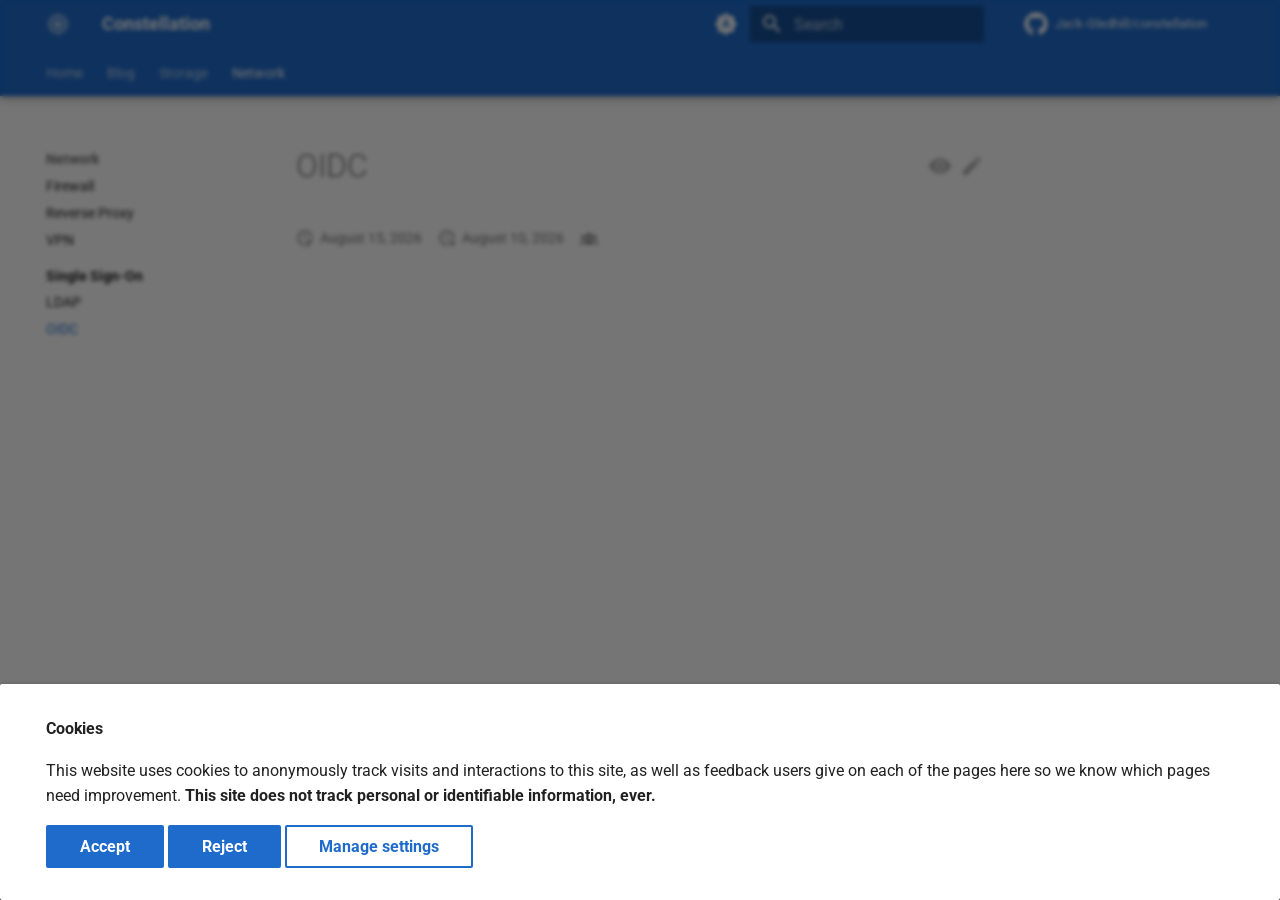
<file: network/sso/oidc/index.html>
<!DOCTYPE html><html lang="en" class="no-js"><head>
    
      <meta charset="utf-8">
      <meta name="viewport" content="width=device-width,initial-scale=1">
      
        <meta name="description" content="Documentation and blog for my home production environment.">
      
      
        <meta name="author" content="Jack Gledhill">
      
      
        <link rel="canonical" href="https://starsystem.dev/network/sso/oidc/">
      
      
        <link rel="prev" href="../ldap/">
      
      
      
        
      
      
        <link rel="alternate" type="application/rss+xml" title="RSS feed" href="../../../feed_rss_created.xml">
        <link rel="alternate" type="application/rss+xml" title="RSS feed of updated content" href="../../../feed_rss_updated.xml">
      
      <link rel="icon" href="../../../assets/favicon.png">
      <meta name="generator" content="mkdocs-1.6.1, mkdocs-material-9.7.7">
    
    
      
        <title>OIDC - Constellation</title>
      
    
    
      <link rel="stylesheet" href="../../../assets/stylesheets/main.ec1eaa64.min.css">
      
        
        <link rel="stylesheet" href="../../../assets/stylesheets/palette.ab4e12ef.min.css">
      
      

  
  
  
  
  <style>:root{--md-annotation-icon:url('data:image/svg+xml;charset=utf-8,%3Csvg%20xmlns%3D%22http%3A//www.w3.org/2000/svg%22%20viewBox%3D%220%200%2024%2024%22%3E%3Cpath%20d%3D%22M13%209h-2V7h2m0%2010h-2v-6h2m-1-9A10%2010%200%200%200%202%2012a10%2010%200%200%200%2010%2010%2010%2010%200%200%200%2010-10A10%2010%200%200%200%2012%202%22/%3E%3C/svg%3E');}</style>


    
    
      
    
    
      
        
        
        
        <link rel="stylesheet" href="../../../assets/external/fonts.googleapis.com/css.49ea35f2.css">
        <style>:root{--md-text-font:"Roboto";--md-code-font:"Roboto Mono"}</style>
      
    
    
      <link rel="stylesheet" href="../../../assets/css/theme.css">
    
    <script>__md_scope=new URL("../../..",location),__md_hash=e=>[...e].reduce(((e,_)=>(e<<5)-e+_.charCodeAt(0)),0),__md_get=(e,_=localStorage,t=__md_scope)=>JSON.parse(_.getItem(t.pathname+"."+e)),__md_set=(e,_,t=localStorage,a=__md_scope)=>{try{t.setItem(a.pathname+"."+e,JSON.stringify(_))}catch(e){}}</script>
    
      
  


  
  

<script id="__analytics">function __md_analytics(){function e(){dataLayer.push(arguments)}window.dataLayer=window.dataLayer||[],e("js",new Date),e("config","G-ZGE895CJE3"),document.addEventListener("DOMContentLoaded",(function(){document.forms.search&&document.forms.search.query.addEventListener("blur",(function(){this.value&&e("event","search",{search_term:this.value})}));document$.subscribe((function(){var t=document.forms.feedback;if(void 0!==t)for(var a of t.querySelectorAll("[type=submit]"))a.addEventListener("click",(function(a){a.preventDefault();var n=document.location.pathname,d=this.getAttribute("data-md-value");e("event","feedback",{page:n,data:d}),t.firstElementChild.disabled=!0;var r=t.querySelector(".md-feedback__note [data-md-value='"+d+"']");r&&(r.hidden=!1)})),t.hidden=!1})),location$.subscribe((function(t){e("config","G-ZGE895CJE3",{page_path:t.pathname})}))}));var t=document.createElement("script");t.async=!0,t.src="https://www.googletagmanager.com/gtag/js?id=G-ZGE895CJE3",document.getElementById("__analytics").insertAdjacentElement("afterEnd",t)}</script>
  
    <script>if("undefined"!=typeof __md_analytics){var consent=__md_get("__consent");consent&&consent.analytics&&__md_analytics()}</script>
  

    
    
  
<meta property="og:type" content="website">
<meta property="og:title" content="OIDC - Constellation">
<meta property="og:description" content="Documentation and blog for my home production environment.">
<meta property="og:image" content="https://starsystem.dev/assets/images/social/network/sso/oidc.png">
<meta property="og:image:type" content="image/png">
<meta property="og:image:width" content="1200">
<meta property="og:image:height" content="630">
<meta property="og:url" content="https://starsystem.dev/network/sso/oidc/">
<meta property="twitter:card" content="summary_large_image">
<meta property="twitter:title" content="OIDC - Constellation">
<meta property="twitter:description" content="Documentation and blog for my home production environment.">
<meta property="twitter:image" content="https://starsystem.dev/assets/images/social/network/sso/oidc.png">
<link href="../../../assets/stylesheets/glightbox.min.css" rel="stylesheet"><script src="../../../assets/javascripts/glightbox.min.js"></script><style id="glightbox-style">
            html.glightbox-open { overflow: initial; height: 100%; }
            .gslide-title { margin-top: 0px; user-select: text; }
            .gslide-desc { color: #666; user-select: text; }
            .gslide-image img { background: none; }
            .glightbox-clean .gslide-media { -webkit-box-shadow: none; box-shadow: none; }
            .gscrollbar-fixer { padding-right: 15px; }
            .gdesc-inner { font-size: 0.75rem; }
            body[data-md-color-scheme="slate"] .gdesc-inner { background: var(--md-default-bg-color); }
            body[data-md-color-scheme="slate"] .gslide-title { color: var(--md-default-fg-color); }
            body[data-md-color-scheme="slate"] .gslide-desc { color: var(--md-default-fg-color); }
        </style></head>
  
  
    
    
      
    
    
    
    
    <body dir="ltr" data-md-color-scheme="default" data-md-color-primary="indigo" data-md-color-accent="indigo">
  
    
    <input class="md-toggle" data-md-toggle="drawer" type="checkbox" id="__drawer" autocomplete="off">
    <input class="md-toggle" data-md-toggle="search" type="checkbox" id="__search" autocomplete="off">
    <label class="md-overlay" for="__drawer"></label>
    <div data-md-component="skip">
      
    </div>
    <div data-md-component="announce">
      
    </div>
    
    
      

  

<header class="md-header md-header--shadow md-header--lifted" data-md-component="header">
  <nav class="md-header__inner md-grid" aria-label="Header">
    <a href="https://starsystem.dev" title="Constellation" class="md-header__button md-logo" aria-label="Constellation" data-md-component="logo">
      
  
  <svg xmlns="http://www.w3.org/2000/svg" xmlns:xlink="http://www.w3.org/1999/xlink" width="1000" zoomAndPan="magnify" viewBox="0 0 750 749.999995" height="1000" preserveAspectRatio="xMidYMid meet" version="1.0"><defs><filter x="0%" y="0%" width="100%" height="100%" id="81d60b8262"><feColorMatrix values="0 0 0 0 1 0 0 0 0 1 0 0 0 0 1 0 0 0 1 0" color-interpolation-filters="sRGB"></feColorMatrix></filter><mask id="ddfc9b5a84"><g filter="url(#81d60b8262)"><rect x="-75" width="900" fill="#000000" y="-74.999999" height="899.999994" fill-opacity="0.3"></rect></g></mask><clipPath id="696574be81"><path d="M 21 20.507812 L 729 20.507812 L 729 728 L 21 728 Z M 21 20.507812 " clip-rule="nonzero"></path></clipPath><clipPath id="d9eb469b21"><path d="M 436.523438 38.671875 C 477.253906 64.273438 521.976562 82.882812 568.84375 93.726562 L 569.5 93.878906 C 612.5625 103.84375 646.207031 137.425781 656.25 180.46875 C 667.113281 227.03125 685.492188 271.515625 710.660156 312.171875 L 710.742188 312.304688 C 734.09375 350.027344 734.195312 397.691406 711.003906 435.511719 L 710.398438 436.496094 C 685.398438 477.265625 667.117188 521.789062 656.25 568.359375 C 646.207031 611.402344 612.5625 644.984375 569.5 654.949219 L 568.84375 655.101562 C 521.976562 665.945312 477.253906 684.554688 436.523438 710.15625 C 398.914062 733.796875 351.085938 733.796875 313.476562 710.15625 C 272.746094 684.554688 228.023438 665.945312 181.15625 655.101562 L 180.5 654.949219 C 137.4375 644.984375 103.792969 611.402344 93.75 568.359375 C 82.882812 521.789062 64.601562 477.265625 39.601562 436.496094 L 38.996094 435.511719 C 15.804688 397.691406 15.90625 350.027344 39.257812 312.304688 L 39.339844 312.171875 C 64.507812 271.515625 82.886719 227.03125 93.75 180.46875 C 103.792969 137.425781 137.4375 103.84375 180.5 93.878906 L 181.15625 93.726562 C 228.023438 82.882812 272.746094 64.273438 313.476562 38.671875 C 351.085938 15.03125 398.914062 15.03125 436.523438 38.671875 Z M 436.523438 38.671875 " clip-rule="nonzero"></path></clipPath><clipPath id="cf80fa92c6"><path d="M 0 0.507812 L 708 0.507812 L 708 708 L 0 708 Z M 0 0.507812 " clip-rule="nonzero"></path></clipPath><clipPath id="7ee6812b1a"><path d="M 415.523438 18.671875 C 456.253906 44.273438 500.976562 62.882812 547.84375 73.726562 L 548.5 73.878906 C 591.5625 83.84375 625.207031 117.425781 635.25 160.46875 C 646.113281 207.03125 664.492188 251.515625 689.660156 292.171875 L 689.742188 292.304688 C 713.09375 330.027344 713.195312 377.691406 690.003906 415.511719 L 689.398438 416.496094 C 664.398438 457.265625 646.117188 501.789062 635.25 548.359375 C 625.207031 591.402344 591.5625 624.984375 548.5 634.949219 L 547.84375 635.101562 C 500.976562 645.945312 456.253906 664.554688 415.523438 690.15625 C 377.914062 713.796875 330.085938 713.796875 292.476562 690.15625 C 251.746094 664.554688 207.023438 645.945312 160.15625 635.101562 L 159.5 634.949219 C 116.4375 624.984375 82.792969 591.402344 72.75 548.359375 C 61.882812 501.789062 43.601562 457.265625 18.601562 416.496094 L 17.996094 415.511719 C -5.195312 377.691406 -5.09375 330.027344 18.257812 292.304688 L 18.339844 292.171875 C 43.507812 251.515625 61.886719 207.03125 72.75 160.46875 C 82.792969 117.425781 116.4375 83.84375 159.5 73.878906 L 160.15625 73.726562 C 207.023438 62.882812 251.746094 44.273438 292.476562 18.671875 C 330.085938 -4.96875 377.914062 -4.96875 415.523438 18.671875 Z M 415.523438 18.671875 " clip-rule="nonzero"></path></clipPath><clipPath id="2275a92b81"><rect x="0" width="708" y="0" height="708"></rect></clipPath><clipPath id="bfd4be1afa"><rect x="0" width="750" y="0" height="750"></rect></clipPath><mask id="69aca2062e"><g filter="url(#81d60b8262)"><rect x="-75" width="900" fill="#000000" y="-74.999999" height="899.999994" fill-opacity="0.5"></rect></g></mask><clipPath id="65fd2644c5"><path d="M 0.320312 0.480469 L 235.519531 0.480469 L 235.519531 233.28125 L 0.320312 233.28125 Z M 0.320312 0.480469 " clip-rule="nonzero"></path></clipPath><clipPath id="9aa8c6e4af"><rect x="0" width="236" y="0" height="234"></rect></clipPath><mask id="2b1c20bc20"><g filter="url(#81d60b8262)"><rect x="-75" width="900" fill="#000000" y="-74.999999" height="899.999994" fill-opacity="0.5"></rect></g></mask><clipPath id="ac3a4734d3"><path d="M 0.960938 0.960938 L 236.160156 0.960938 L 236.160156 233.761719 L 0.960938 233.761719 Z M 0.960938 0.960938 " clip-rule="nonzero"></path></clipPath><clipPath id="776acd74a7"><rect x="0" width="237" y="0" height="234"></rect></clipPath><mask id="c16e660445"><g filter="url(#81d60b8262)"><rect x="-75" width="900" fill="#000000" y="-74.999999" height="899.999994" fill-opacity="0.5"></rect></g></mask><clipPath id="79397e9c5b"><path d="M 0.320312 0.71875 L 235.519531 0.71875 L 235.519531 233.519531 L 0.320312 233.519531 Z M 0.320312 0.71875 " clip-rule="nonzero"></path></clipPath><clipPath id="2352d7ce63"><rect x="0" width="236" y="0" height="234"></rect></clipPath><mask id="fb6cefbb58"><g filter="url(#81d60b8262)"><rect x="-75" width="900" fill="#000000" y="-74.999999" height="899.999994" fill-opacity="0.5"></rect></g></mask><clipPath id="f1fc9e099b"><path d="M 0.960938 0.238281 L 236.160156 0.238281 L 236.160156 233.039062 L 0.960938 233.039062 Z M 0.960938 0.238281 " clip-rule="nonzero"></path></clipPath><clipPath id="ad6e2cdb46"><rect x="0" width="237" y="0" height="234"></rect></clipPath><mask id="176fafc991"><g filter="url(#81d60b8262)"><rect x="-75" width="900" fill="#000000" y="-74.999999" height="899.999994" fill-opacity="0.5"></rect></g></mask><clipPath id="ba63ed13dc"><path d="M 0.71875 0.800781 L 61.921875 0.800781 L 61.921875 212.71875 L 0.71875 212.71875 Z M 0.71875 0.800781 " clip-rule="nonzero"></path></clipPath><clipPath id="fd96fab2f6"><rect x="0" width="62" y="0" height="213"></rect></clipPath><mask id="67a87154d9"><g filter="url(#81d60b8262)"><rect x="-75" width="900" fill="#000000" y="-74.999999" height="899.999994" fill-opacity="0.5"></rect></g></mask><clipPath id="de0053d374"><path d="M 0.078125 0.121094 L 213.199219 0.121094 L 213.199219 59.398438 L 0.078125 59.398438 Z M 0.078125 0.121094 " clip-rule="nonzero"></path></clipPath><clipPath id="8d43a7fa7f"><rect x="0" width="214" y="0" height="60"></rect></clipPath><mask id="ddca6d0673"><g filter="url(#81d60b8262)"><rect x="-75" width="900" fill="#000000" y="-74.999999" height="899.999994" fill-opacity="0.5"></rect></g></mask><clipPath id="5dadbb8d5a"><path d="M 0.0390625 0.121094 L 217.71875 0.121094 L 217.71875 59.398438 L 0.0390625 59.398438 Z M 0.0390625 0.121094 " clip-rule="nonzero"></path></clipPath><clipPath id="f82eb71687"><rect x="0" width="218" y="0" height="60"></rect></clipPath><mask id="345435dc31"><g filter="url(#81d60b8262)"><rect x="-75" width="900" fill="#000000" y="-74.999999" height="899.999994" fill-opacity="0.5"></rect></g></mask><clipPath id="bcc95cfa79"><path d="M 0.640625 0.800781 L 57.039062 0.800781 L 57.039062 212.960938 L 0.640625 212.960938 Z M 0.640625 0.800781 " clip-rule="nonzero"></path></clipPath><clipPath id="f2c3db9398"><rect x="0" width="58" y="0" height="213"></rect></clipPath><mask id="e3e27e9219"><g filter="url(#81d60b8262)"><rect x="-75" width="900" fill="#000000" y="-74.999999" height="899.999994" fill-opacity="0.5"></rect></g></mask><clipPath id="97d38d4ba7"><path d="M 0.71875 0.0390625 L 61.921875 0.0390625 L 61.921875 212.199219 L 0.71875 212.199219 Z M 0.71875 0.0390625 " clip-rule="nonzero"></path></clipPath><clipPath id="d4eecbbffa"><rect x="0" width="62" y="0" height="213"></rect></clipPath><mask id="56834789b6"><g filter="url(#81d60b8262)"><rect x="-75" width="900" fill="#000000" y="-74.999999" height="899.999994" fill-opacity="0.5"></rect></g></mask><clipPath id="3e9a04c096"><path d="M 0.078125 0.601562 L 213.199219 0.601562 L 213.199219 59.878906 L 0.078125 59.878906 Z M 0.078125 0.601562 " clip-rule="nonzero"></path></clipPath><clipPath id="1f572222a3"><rect x="0" width="214" y="0" height="60"></rect></clipPath><mask id="7ee0ccd4a6"><g filter="url(#81d60b8262)"><rect x="-75" width="900" fill="#000000" y="-74.999999" height="899.999994" fill-opacity="0.5"></rect></g></mask><clipPath id="54e0ff7782"><path d="M 0.800781 0.601562 L 219.679688 0.601562 L 219.679688 58.199219 L 0.800781 58.199219 Z M 0.800781 0.601562 " clip-rule="nonzero"></path></clipPath><clipPath id="770d76c175"><rect x="0" width="220" y="0" height="59"></rect></clipPath><mask id="0eb728d16f"><g filter="url(#81d60b8262)"><rect x="-75" width="900" fill="#000000" y="-74.999999" height="899.999994" fill-opacity="0.5"></rect></g></mask><clipPath id="6d02184eb8"><path d="M 0.640625 0.921875 L 57.039062 0.921875 L 57.039062 215.960938 L 0.640625 215.960938 Z M 0.640625 0.921875 " clip-rule="nonzero"></path></clipPath><clipPath id="b85d9e31a9"><rect x="0" width="58" y="0" height="216"></rect></clipPath><clipPath id="56629a6e94"><path d="M 336.34375 586 L 413.65625 586 L 413.65625 667.699219 L 336.34375 667.699219 Z M 336.34375 586 " clip-rule="nonzero"></path></clipPath><clipPath id="4aa5836ede"><path d="M 379.53125 588.980469 L 384.914062 601.222656 C 387.839844 607.875 393.011719 613.285156 399.527344 616.511719 L 410.3125 621.851562 C 412.210938 622.789062 413.410156 624.722656 413.410156 626.84375 C 413.410156 628.960938 412.210938 630.894531 410.3125 631.832031 L 399.527344 637.175781 C 393.011719 640.398438 387.839844 645.8125 384.914062 652.464844 L 379.53125 664.703125 C 378.738281 666.5 376.960938 667.660156 375 667.660156 C 373.039062 667.660156 371.261719 666.5 370.46875 664.703125 L 365.085938 652.464844 C 362.160156 645.8125 356.988281 640.398438 350.472656 637.175781 L 339.6875 631.832031 C 337.789062 630.894531 336.589844 628.960938 336.589844 626.84375 C 336.589844 624.722656 337.789062 622.789062 339.6875 621.851562 L 350.472656 616.511719 C 356.988281 613.285156 362.160156 607.875 365.085938 601.222656 L 370.46875 588.980469 C 371.261719 587.183594 373.039062 586.027344 375 586.027344 C 376.960938 586.027344 378.738281 587.183594 379.53125 588.980469 Z M 379.53125 588.980469 " clip-rule="nonzero"></path></clipPath><clipPath id="e857509c53"><path d="M 0.480469 0 L 77.519531 0 L 77.519531 81.679688 L 0.480469 81.679688 Z M 0.480469 0 " clip-rule="nonzero"></path></clipPath><clipPath id="1bf47f6f56"><path d="M 43.53125 2.980469 L 48.914062 15.222656 C 51.839844 21.875 57.011719 27.285156 63.527344 30.511719 L 74.3125 35.851562 C 76.210938 36.789062 77.410156 38.722656 77.410156 40.84375 C 77.410156 42.960938 76.210938 44.894531 74.3125 45.832031 L 63.527344 51.175781 C 57.011719 54.398438 51.839844 59.8125 48.914062 66.464844 L 43.53125 78.703125 C 42.738281 80.5 40.960938 81.660156 39 81.660156 C 37.039062 81.660156 35.261719 80.5 34.46875 78.703125 L 29.085938 66.464844 C 26.160156 59.8125 20.988281 54.398438 14.472656 51.175781 L 3.6875 45.832031 C 1.789062 44.894531 0.589844 42.960938 0.589844 40.84375 C 0.589844 38.722656 1.789062 36.789062 3.6875 35.851562 L 14.472656 30.511719 C 20.988281 27.285156 26.160156 21.875 29.085938 15.222656 L 34.46875 2.980469 C 35.261719 1.183594 37.039062 0.0273438 39 0.0273438 C 40.960938 0.0273438 42.738281 1.183594 43.53125 2.980469 Z M 43.53125 2.980469 " clip-rule="nonzero"></path></clipPath><clipPath id="16cdc9644a"><rect x="0" width="78" y="0" height="82"></rect></clipPath><clipPath id="4d9cd6aebd"><path d="M 81.738281 334 L 159 334 L 159 415.859375 L 81.738281 415.859375 Z M 81.738281 334 " clip-rule="nonzero"></path></clipPath><clipPath id="acf9412693"><path d="M 124.925781 337.140625 L 130.308594 349.378906 C 133.234375 356.03125 138.40625 361.441406 144.921875 364.667969 L 155.707031 370.007812 C 157.605469 370.949219 158.804688 372.882812 158.804688 375 C 158.804688 377.117188 157.605469 379.050781 155.707031 379.992188 L 144.921875 385.332031 C 138.40625 388.558594 133.234375 393.96875 130.308594 400.621094 L 124.925781 412.859375 C 124.132812 414.65625 122.355469 415.816406 120.394531 415.816406 C 118.433594 415.816406 116.65625 414.65625 115.863281 412.859375 L 110.480469 400.621094 C 107.554688 393.96875 102.382812 388.558594 95.867188 385.332031 L 85.082031 379.992188 C 83.183594 379.050781 81.984375 377.117188 81.984375 375 C 81.984375 372.882812 83.183594 370.949219 85.082031 370.007812 L 95.867188 364.667969 C 102.382812 361.441406 107.554688 356.03125 110.480469 349.378906 L 115.863281 337.140625 C 116.65625 335.34375 118.433594 334.183594 120.394531 334.183594 C 122.355469 334.183594 124.132812 335.34375 124.925781 337.140625 Z M 124.925781 337.140625 " clip-rule="nonzero"></path></clipPath><clipPath id="82efa2fa5e"><path d="M 0.839844 0.078125 L 77.878906 0.078125 L 77.878906 81.859375 L 0.839844 81.859375 Z M 0.839844 0.078125 " clip-rule="nonzero"></path></clipPath><clipPath id="6f337797da"><path d="M 43.925781 3.140625 L 49.308594 15.378906 C 52.234375 22.03125 57.40625 27.441406 63.921875 30.667969 L 74.707031 36.007812 C 76.605469 36.949219 77.804688 38.882812 77.804688 41 C 77.804688 43.117188 76.605469 45.050781 74.707031 45.992188 L 63.921875 51.332031 C 57.40625 54.558594 52.234375 59.96875 49.308594 66.621094 L 43.925781 78.859375 C 43.132812 80.65625 41.355469 81.816406 39.394531 81.816406 C 37.433594 81.816406 35.65625 80.65625 34.863281 78.859375 L 29.480469 66.621094 C 26.554688 59.96875 21.382812 54.558594 14.867188 51.332031 L 4.082031 45.992188 C 2.183594 45.050781 0.984375 43.117188 0.984375 41 C 0.984375 38.882812 2.183594 36.949219 4.082031 36.007812 L 14.867188 30.667969 C 21.382812 27.441406 26.554688 22.03125 29.480469 15.378906 L 34.863281 3.140625 C 35.65625 1.34375 37.433594 0.183594 39.394531 0.183594 C 41.355469 0.183594 43.132812 1.34375 43.925781 3.140625 Z M 43.925781 3.140625 " clip-rule="nonzero"></path></clipPath><clipPath id="fe0c50b772"><rect x="0" width="78" y="0" height="82"></rect></clipPath><clipPath id="9316088eac"><path d="M 336.34375 82.09375 L 413.65625 82.09375 L 413.65625 164 L 336.34375 164 Z M 336.34375 82.09375 " clip-rule="nonzero"></path></clipPath><clipPath id="6726442756"><path d="M 379.53125 85.296875 L 384.914062 97.535156 C 387.839844 104.1875 393.011719 109.601562 399.527344 112.824219 L 410.3125 118.167969 C 412.210938 119.105469 413.410156 121.039062 413.410156 123.15625 C 413.410156 125.277344 412.210938 127.210938 410.3125 128.148438 L 399.527344 133.488281 C 393.011719 136.714844 387.839844 142.125 384.914062 148.777344 L 379.53125 161.019531 C 378.738281 162.816406 376.960938 163.972656 375 163.972656 C 373.039062 163.972656 371.261719 162.816406 370.46875 161.019531 L 365.085938 148.777344 C 362.160156 142.125 356.988281 136.714844 350.472656 133.488281 L 339.6875 128.148438 C 337.789062 127.210938 336.589844 125.277344 336.589844 123.15625 C 336.589844 121.039062 337.789062 119.105469 339.6875 118.167969 L 350.472656 112.824219 C 356.988281 109.601562 362.160156 104.1875 365.085938 97.535156 L 370.46875 85.296875 C 371.261719 83.5 373.039062 82.339844 375 82.339844 C 376.960938 82.339844 378.738281 83.5 379.53125 85.296875 Z M 379.53125 85.296875 " clip-rule="nonzero"></path></clipPath><clipPath id="b825e2047e"><path d="M 0.480469 0.320312 L 77.519531 0.320312 L 77.519531 82 L 0.480469 82 Z M 0.480469 0.320312 " clip-rule="nonzero"></path></clipPath><clipPath id="5374942d47"><path d="M 43.53125 3.296875 L 48.914062 15.535156 C 51.839844 22.1875 57.011719 27.601562 63.527344 30.824219 L 74.3125 36.167969 C 76.210938 37.105469 77.410156 39.039062 77.410156 41.15625 C 77.410156 43.277344 76.210938 45.210938 74.3125 46.148438 L 63.527344 51.488281 C 57.011719 54.714844 51.839844 60.125 48.914062 66.777344 L 43.53125 79.019531 C 42.738281 80.816406 40.960938 81.972656 39 81.972656 C 37.039062 81.972656 35.261719 80.816406 34.46875 79.019531 L 29.085938 66.777344 C 26.160156 60.125 20.988281 54.714844 14.472656 51.488281 L 3.6875 46.148438 C 1.789062 45.210938 0.589844 43.277344 0.589844 41.15625 C 0.589844 39.039062 1.789062 37.105469 3.6875 36.167969 L 14.472656 30.824219 C 20.988281 27.601562 26.160156 22.1875 29.085938 15.535156 L 34.46875 3.296875 C 35.261719 1.5 37.039062 0.339844 39 0.339844 C 40.960938 0.339844 42.738281 1.5 43.53125 3.296875 Z M 43.53125 3.296875 " clip-rule="nonzero"></path></clipPath><clipPath id="282f93daea"><rect x="0" width="78" y="0" height="82"></rect></clipPath><clipPath id="55cb233524"><path d="M 591 334 L 668.261719 334 L 668.261719 415.859375 L 591 415.859375 Z M 591 334 " clip-rule="nonzero"></path></clipPath><clipPath id="0371b2f4ec"><path d="M 634.136719 337.140625 L 639.519531 349.378906 C 642.445312 356.03125 647.617188 361.441406 654.132812 364.667969 L 664.917969 370.007812 C 666.816406 370.949219 668.015625 372.882812 668.015625 375 C 668.015625 377.117188 666.816406 379.050781 664.917969 379.992188 L 654.132812 385.332031 C 647.617188 388.558594 642.445312 393.96875 639.519531 400.621094 L 634.136719 412.859375 C 633.34375 414.65625 631.566406 415.816406 629.605469 415.816406 C 627.644531 415.816406 625.867188 414.65625 625.074219 412.859375 L 619.691406 400.621094 C 616.765625 393.96875 611.59375 388.558594 605.078125 385.332031 L 594.292969 379.992188 C 592.394531 379.050781 591.195312 377.117188 591.195312 375 C 591.195312 372.882812 592.394531 370.949219 594.292969 370.007812 L 605.078125 364.667969 C 611.59375 361.441406 616.765625 356.03125 619.691406 349.378906 L 625.074219 337.140625 C 625.867188 335.34375 627.644531 334.183594 629.605469 334.183594 C 631.566406 334.183594 633.34375 335.34375 634.136719 337.140625 Z M 634.136719 337.140625 " clip-rule="nonzero"></path></clipPath><clipPath id="56f8499b06"><path d="M 0.121094 0.078125 L 77.160156 0.078125 L 77.160156 81.859375 L 0.121094 81.859375 Z M 0.121094 0.078125 " clip-rule="nonzero"></path></clipPath><clipPath id="49d4812043"><path d="M 43.136719 3.140625 L 48.519531 15.378906 C 51.445312 22.03125 56.617188 27.441406 63.132812 30.667969 L 73.917969 36.007812 C 75.816406 36.949219 77.015625 38.882812 77.015625 41 C 77.015625 43.117188 75.816406 45.050781 73.917969 45.992188 L 63.132812 51.332031 C 56.617188 54.558594 51.445312 59.96875 48.519531 66.621094 L 43.136719 78.859375 C 42.34375 80.65625 40.566406 81.816406 38.605469 81.816406 C 36.644531 81.816406 34.867188 80.65625 34.074219 78.859375 L 28.691406 66.621094 C 25.765625 59.96875 20.59375 54.558594 14.078125 51.332031 L 3.292969 45.992188 C 1.394531 45.050781 0.195312 43.117188 0.195312 41 C 0.195312 38.882812 1.394531 36.949219 3.292969 36.007812 L 14.078125 30.667969 C 20.59375 27.441406 25.765625 22.03125 28.691406 15.378906 L 34.074219 3.140625 C 34.867188 1.34375 36.644531 0.183594 38.605469 0.183594 C 40.566406 0.183594 42.34375 1.34375 43.136719 3.140625 Z M 43.136719 3.140625 " clip-rule="nonzero"></path></clipPath><clipPath id="83cbacca69"><rect x="0" width="78" y="0" height="82"></rect></clipPath><clipPath id="3cd134f18e"><path d="M 556 144.734375 L 612.382812 144.734375 L 612.382812 198.609375 L 556 198.609375 Z M 556 144.734375 " clip-rule="nonzero"></path></clipPath><clipPath id="767054a503"><path d="M 585.570312 146.007812 L 589.421875 160.367188 C 590.21875 163.328125 592.96875 165.328125 596.027344 165.171875 L 610.839844 164.414062 C 611.472656 164.378906 612.050781 164.777344 612.246094 165.382812 C 612.441406 165.984375 612.203125 166.644531 611.671875 166.988281 L 599.179688 175.042969 C 596.609375 176.699219 595.558594 179.933594 596.660156 182.785156 L 602.039062 196.699219 C 602.269531 197.289062 602.070312 197.964844 601.558594 198.335938 C 601.042969 198.710938 600.34375 198.695312 599.847656 198.296875 L 588.292969 188.957031 C 585.910156 187.035156 582.507812 187.035156 580.128906 188.957031 L 568.574219 198.296875 C 568.078125 198.695312 567.378906 198.710938 566.863281 198.335938 C 566.351562 197.964844 566.152344 197.289062 566.382812 196.699219 L 571.761719 182.785156 C 572.863281 179.933594 571.808594 176.699219 569.242188 175.042969 L 556.75 166.988281 C 556.21875 166.644531 555.980469 165.984375 556.175781 165.382812 C 556.371094 164.777344 556.949219 164.378906 557.582031 164.414062 L 572.394531 165.171875 C 575.453125 165.328125 578.203125 163.328125 578.996094 160.367188 L 582.851562 146.007812 C 583.015625 145.390625 583.574219 144.964844 584.210938 144.964844 C 584.847656 144.964844 585.40625 145.390625 585.570312 146.007812 Z M 585.570312 146.007812 " clip-rule="nonzero"></path></clipPath><clipPath id="5ed16e75ac"><path d="M 0 0.960938 L 56.382812 0.960938 L 56.382812 54.609375 L 0 54.609375 Z M 0 0.960938 " clip-rule="nonzero"></path></clipPath><clipPath id="d385835cd0"><path d="M 29.570312 2.007812 L 33.421875 16.367188 C 34.21875 19.328125 36.96875 21.328125 40.027344 21.171875 L 54.839844 20.414062 C 55.472656 20.378906 56.050781 20.777344 56.246094 21.382812 C 56.441406 21.984375 56.203125 22.644531 55.671875 22.988281 L 43.179688 31.042969 C 40.609375 32.699219 39.558594 35.933594 40.660156 38.785156 L 46.039062 52.699219 C 46.269531 53.289062 46.070312 53.964844 45.558594 54.335938 C 45.042969 54.710938 44.34375 54.695312 43.847656 54.296875 L 32.292969 44.957031 C 29.910156 43.035156 26.507812 43.035156 24.128906 44.957031 L 12.574219 54.296875 C 12.078125 54.695312 11.378906 54.710938 10.863281 54.335938 C 10.351562 53.964844 10.152344 53.289062 10.382812 52.699219 L 15.761719 38.785156 C 16.863281 35.933594 15.808594 32.699219 13.242188 31.042969 L 0.75 22.988281 C 0.21875 22.644531 -0.0195312 21.984375 0.175781 21.382812 C 0.371094 20.777344 0.949219 20.378906 1.582031 20.414062 L 16.394531 21.171875 C 19.453125 21.328125 22.203125 19.328125 22.996094 16.367188 L 26.851562 2.007812 C 27.015625 1.390625 27.574219 0.964844 28.210938 0.964844 C 28.847656 0.964844 29.40625 1.390625 29.570312 2.007812 Z M 29.570312 2.007812 " clip-rule="nonzero"></path></clipPath><clipPath id="c1d27fbaa3"><rect x="0" width="57" y="0" height="55"></rect></clipPath><clipPath id="d17dd91c98"><path d="M 556 552.101562 L 612.382812 552.101562 L 612.382812 605.976562 L 556 605.976562 Z M 556 552.101562 " clip-rule="nonzero"></path></clipPath><clipPath id="d5b7ddad3d"><path d="M 585.570312 553.375 L 589.421875 567.738281 C 590.21875 570.695312 592.96875 572.695312 596.027344 572.539062 L 610.839844 571.78125 C 611.472656 571.75 612.050781 572.148438 612.246094 572.75 C 612.441406 573.355469 612.203125 574.015625 611.671875 574.359375 L 599.179688 582.414062 C 596.609375 584.070312 595.558594 587.304688 596.660156 590.15625 L 602.039062 604.066406 C 602.269531 604.660156 602.070312 605.332031 601.558594 605.707031 C 601.042969 606.082031 600.34375 606.0625 599.847656 605.664062 L 588.292969 596.328125 C 585.910156 594.402344 582.507812 594.402344 580.128906 596.328125 L 568.574219 605.664062 C 568.078125 606.0625 567.378906 606.082031 566.863281 605.707031 C 566.351562 605.332031 566.152344 604.660156 566.382812 604.066406 L 571.761719 590.15625 C 572.863281 587.304688 571.808594 584.070312 569.242188 582.414062 L 556.75 574.359375 C 556.21875 574.015625 555.980469 573.355469 556.175781 572.75 C 556.371094 572.148438 556.949219 571.75 557.582031 571.78125 L 572.394531 572.539062 C 575.453125 572.695312 578.203125 570.695312 578.996094 567.738281 L 582.851562 553.375 C 583.015625 552.761719 583.574219 552.332031 584.210938 552.332031 C 584.847656 552.332031 585.40625 552.761719 585.570312 553.375 Z M 585.570312 553.375 " clip-rule="nonzero"></path></clipPath><clipPath id="00c27a7202"><path d="M 0 0.238281 L 56.382812 0.238281 L 56.382812 53.976562 L 0 53.976562 Z M 0 0.238281 " clip-rule="nonzero"></path></clipPath><clipPath id="252d39818a"><path d="M 29.570312 1.375 L 33.421875 15.738281 C 34.21875 18.695312 36.96875 20.695312 40.027344 20.539062 L 54.839844 19.78125 C 55.472656 19.75 56.050781 20.148438 56.246094 20.75 C 56.441406 21.355469 56.203125 22.015625 55.671875 22.359375 L 43.179688 30.414062 C 40.609375 32.070312 39.558594 35.304688 40.660156 38.15625 L 46.039062 52.066406 C 46.269531 52.660156 46.070312 53.332031 45.558594 53.707031 C 45.042969 54.082031 44.34375 54.0625 43.847656 53.664062 L 32.292969 44.328125 C 29.910156 42.402344 26.507812 42.402344 24.128906 44.328125 L 12.574219 53.664062 C 12.078125 54.0625 11.378906 54.082031 10.863281 53.707031 C 10.351562 53.332031 10.152344 52.660156 10.382812 52.066406 L 15.761719 38.15625 C 16.863281 35.304688 15.808594 32.070312 13.242188 30.414062 L 0.75 22.359375 C 0.21875 22.015625 -0.0195312 21.355469 0.175781 20.75 C 0.371094 20.148438 0.949219 19.75 1.582031 19.78125 L 16.394531 20.539062 C 19.453125 20.695312 22.203125 18.695312 22.996094 15.738281 L 26.851562 1.375 C 27.015625 0.761719 27.574219 0.332031 28.210938 0.332031 C 28.847656 0.332031 29.40625 0.761719 29.570312 1.375 Z M 29.570312 1.375 " clip-rule="nonzero"></path></clipPath><clipPath id="96450171ae"><rect x="0" width="57" y="0" height="54"></rect></clipPath><clipPath id="0779722241"><path d="M 142.042969 552.101562 L 198.527344 552.101562 L 198.527344 605.976562 L 142.042969 605.976562 Z M 142.042969 552.101562 " clip-rule="nonzero"></path></clipPath><clipPath id="211689df2d"><path d="M 171.714844 553.375 L 175.570312 567.738281 C 176.363281 570.695312 179.113281 572.695312 182.171875 572.539062 L 196.984375 571.78125 C 197.617188 571.75 198.195312 572.148438 198.390625 572.75 C 198.585938 573.355469 198.347656 574.015625 197.816406 574.359375 L 185.324219 582.414062 C 182.757812 584.070312 181.703125 587.304688 182.804688 590.15625 L 188.183594 604.066406 C 188.414062 604.660156 188.214844 605.332031 187.703125 605.707031 C 187.1875 606.082031 186.488281 606.0625 185.992188 605.664062 L 174.4375 596.328125 C 172.058594 594.402344 168.65625 594.402344 166.273438 596.328125 L 154.71875 605.664062 C 154.222656 606.0625 153.523438 606.082031 153.007812 605.707031 C 152.496094 605.332031 152.296875 604.660156 152.527344 604.066406 L 157.90625 590.15625 C 159.007812 587.304688 157.957031 584.070312 155.386719 582.414062 L 142.894531 574.359375 C 142.363281 574.015625 142.125 573.355469 142.320312 572.75 C 142.515625 572.148438 143.09375 571.75 143.726562 571.78125 L 158.539062 572.539062 C 161.597656 572.695312 164.347656 570.695312 165.140625 567.738281 L 168.996094 553.375 C 169.160156 552.761719 169.71875 552.332031 170.355469 552.332031 C 170.992188 552.332031 171.550781 552.761719 171.714844 553.375 Z M 171.714844 553.375 " clip-rule="nonzero"></path></clipPath><clipPath id="97dd1baf26"><path d="M 0.078125 0.238281 L 56.527344 0.238281 L 56.527344 53.976562 L 0.078125 53.976562 Z M 0.078125 0.238281 " clip-rule="nonzero"></path></clipPath><clipPath id="185830fa5b"><path d="M 29.714844 1.375 L 33.570312 15.738281 C 34.363281 18.695312 37.113281 20.695312 40.171875 20.539062 L 54.984375 19.78125 C 55.617188 19.75 56.195312 20.148438 56.390625 20.75 C 56.585938 21.355469 56.347656 22.015625 55.816406 22.359375 L 43.324219 30.414062 C 40.757812 32.070312 39.703125 35.304688 40.804688 38.15625 L 46.183594 52.066406 C 46.414062 52.660156 46.214844 53.332031 45.703125 53.707031 C 45.1875 54.082031 44.488281 54.0625 43.992188 53.664062 L 32.4375 44.328125 C 30.058594 42.402344 26.65625 42.402344 24.273438 44.328125 L 12.71875 53.664062 C 12.222656 54.0625 11.523438 54.082031 11.007812 53.707031 C 10.496094 53.332031 10.296875 52.660156 10.527344 52.066406 L 15.90625 38.15625 C 17.007812 35.304688 15.957031 32.070312 13.386719 30.414062 L 0.894531 22.359375 C 0.363281 22.015625 0.125 21.355469 0.320312 20.75 C 0.515625 20.148438 1.09375 19.75 1.726562 19.78125 L 16.539062 20.539062 C 19.597656 20.695312 22.347656 18.695312 23.140625 15.738281 L 26.996094 1.375 C 27.160156 0.761719 27.71875 0.332031 28.355469 0.332031 C 28.992188 0.332031 29.550781 0.761719 29.714844 1.375 Z M 29.714844 1.375 " clip-rule="nonzero"></path></clipPath><clipPath id="8f07db7dae"><rect x="0" width="57" y="0" height="54"></rect></clipPath><clipPath id="eabb777477"><path d="M 142.042969 144.734375 L 198.527344 144.734375 L 198.527344 198.609375 L 142.042969 198.609375 Z M 142.042969 144.734375 " clip-rule="nonzero"></path></clipPath><clipPath id="c44878c39b"><path d="M 171.714844 146.007812 L 175.570312 160.367188 C 176.363281 163.328125 179.113281 165.328125 182.171875 165.171875 L 196.984375 164.414062 C 197.617188 164.378906 198.195312 164.777344 198.390625 165.382812 C 198.585938 165.984375 198.347656 166.644531 197.816406 166.988281 L 185.324219 175.042969 C 182.757812 176.699219 181.703125 179.933594 182.804688 182.785156 L 188.183594 196.699219 C 188.414062 197.289062 188.214844 197.964844 187.703125 198.335938 C 187.1875 198.710938 186.488281 198.695312 185.992188 198.296875 L 174.4375 188.957031 C 172.058594 187.035156 168.65625 187.035156 166.273438 188.957031 L 154.71875 198.296875 C 154.222656 198.695312 153.523438 198.710938 153.007812 198.335938 C 152.496094 197.964844 152.296875 197.289062 152.527344 196.699219 L 157.90625 182.785156 C 159.007812 179.933594 157.957031 176.699219 155.386719 175.042969 L 142.894531 166.988281 C 142.363281 166.644531 142.125 165.984375 142.320312 165.382812 C 142.515625 164.777344 143.09375 164.378906 143.726562 164.414062 L 158.539062 165.171875 C 161.597656 165.328125 164.347656 163.328125 165.140625 160.367188 L 168.996094 146.007812 C 169.160156 145.390625 169.71875 144.964844 170.355469 144.964844 C 170.992188 144.964844 171.550781 145.390625 171.714844 146.007812 Z M 171.714844 146.007812 " clip-rule="nonzero"></path></clipPath><clipPath id="e067b36943"><path d="M 0.078125 0.960938 L 56.527344 0.960938 L 56.527344 54.609375 L 0.078125 54.609375 Z M 0.078125 0.960938 " clip-rule="nonzero"></path></clipPath><clipPath id="c2e44c0a20"><path d="M 29.714844 2.007812 L 33.570312 16.367188 C 34.363281 19.328125 37.113281 21.328125 40.171875 21.171875 L 54.984375 20.414062 C 55.617188 20.378906 56.195312 20.777344 56.390625 21.382812 C 56.585938 21.984375 56.347656 22.644531 55.816406 22.988281 L 43.324219 31.042969 C 40.757812 32.699219 39.703125 35.933594 40.804688 38.785156 L 46.183594 52.699219 C 46.414062 53.289062 46.214844 53.964844 45.703125 54.335938 C 45.1875 54.710938 44.488281 54.695312 43.992188 54.296875 L 32.4375 44.957031 C 30.058594 43.035156 26.65625 43.035156 24.273438 44.957031 L 12.71875 54.296875 C 12.222656 54.695312 11.523438 54.710938 11.007812 54.335938 C 10.496094 53.964844 10.296875 53.289062 10.527344 52.699219 L 15.90625 38.785156 C 17.007812 35.933594 15.957031 32.699219 13.386719 31.042969 L 0.894531 22.988281 C 0.363281 22.644531 0.125 21.984375 0.320312 21.382812 C 0.515625 20.777344 1.09375 20.378906 1.726562 20.414062 L 16.539062 21.171875 C 19.597656 21.328125 22.347656 19.328125 23.140625 16.367188 L 26.996094 2.007812 C 27.160156 1.390625 27.71875 0.964844 28.355469 0.964844 C 28.992188 0.964844 29.550781 1.390625 29.714844 2.007812 Z M 29.714844 2.007812 " clip-rule="nonzero"></path></clipPath><clipPath id="db6105a185"><rect x="0" width="57" y="0" height="55"></rect></clipPath><clipPath id="57370f0782"><path d="M 270.039062 275.3125 L 480 275.3125 L 480 476.363281 L 270.039062 476.363281 Z M 270.039062 275.3125 " clip-rule="nonzero"></path></clipPath><clipPath id="92b5754a5e"><path d="M 378.46875 278.476562 L 398.089844 338.984375 C 400.15625 345.367188 406.101562 349.6875 412.808594 349.6875 L 476.25 349.6875 C 477.835938 349.6875 479.242188 350.707031 479.730469 352.214844 C 480.222656 353.722656 479.6875 355.375 478.40625 356.308594 L 427.066406 393.691406 C 421.640625 397.640625 419.371094 404.632812 421.441406 411.015625 L 441.058594 471.523438 C 441.546875 473.03125 441.011719 474.679688 439.730469 475.609375 C 438.449219 476.539062 436.714844 476.535156 435.433594 475.605469 L 384.09375 438.222656 C 378.675781 434.277344 371.324219 434.277344 365.90625 438.222656 L 314.566406 475.605469 C 313.285156 476.535156 311.550781 476.539062 310.269531 475.609375 C 308.988281 474.679688 308.453125 473.03125 308.941406 471.523438 L 328.558594 411.015625 C 330.628906 404.632812 328.359375 397.640625 322.933594 393.691406 L 271.59375 356.308594 C 270.3125 355.375 269.777344 353.722656 270.269531 352.214844 C 270.757812 350.707031 272.164062 349.6875 273.75 349.6875 L 337.191406 349.6875 C 343.898438 349.6875 349.84375 345.367188 351.910156 338.984375 L 371.53125 278.476562 C 372.019531 276.972656 373.417969 275.953125 375 275.953125 C 376.582031 275.953125 377.980469 276.972656 378.46875 278.476562 Z M 378.46875 278.476562 " clip-rule="nonzero"></path></clipPath><clipPath id="d607689e67"><path d="M 0.0390625 0.761719 L 210 0.761719 L 210 201.363281 L 0.0390625 201.363281 Z M 0.0390625 0.761719 " clip-rule="nonzero"></path></clipPath><clipPath id="9f3c342324"><path d="M 108.46875 3.476562 L 128.089844 63.984375 C 130.15625 70.367188 136.101562 74.6875 142.808594 74.6875 L 206.25 74.6875 C 207.835938 74.6875 209.242188 75.707031 209.730469 77.214844 C 210.222656 78.722656 209.6875 80.375 208.40625 81.308594 L 157.066406 118.691406 C 151.640625 122.640625 149.371094 129.632812 151.441406 136.015625 L 171.058594 196.523438 C 171.546875 198.03125 171.011719 199.679688 169.730469 200.609375 C 168.449219 201.539062 166.714844 201.535156 165.433594 200.605469 L 114.09375 163.222656 C 108.675781 159.277344 101.324219 159.277344 95.90625 163.222656 L 44.566406 200.605469 C 43.285156 201.535156 41.550781 201.539062 40.269531 200.609375 C 38.988281 199.679688 38.453125 198.03125 38.941406 196.523438 L 58.558594 136.015625 C 60.628906 129.632812 58.359375 122.640625 52.933594 118.691406 L 1.59375 81.308594 C 0.3125 80.375 -0.222656 78.722656 0.269531 77.214844 C 0.757812 75.707031 2.164062 74.6875 3.75 74.6875 L 67.191406 74.6875 C 73.898438 74.6875 79.84375 70.367188 81.910156 63.984375 L 101.53125 3.476562 C 102.019531 1.972656 103.417969 0.953125 105 0.953125 C 106.582031 0.953125 107.980469 1.972656 108.46875 3.476562 Z M 108.46875 3.476562 " clip-rule="nonzero"></path></clipPath><clipPath id="381306fcaa"><rect x="0" width="210" y="0" height="202"></rect></clipPath></defs><g mask="url(#ddfc9b5a84)"><g transform="matrix(1, 0, 0, 1, 0, -0.000000000000042435)"><g clip-path="url(#bfd4be1afa)"><g clip-path="url(#696574be81)"><g clip-path="url(#d9eb469b21)"><g transform="matrix(1, 0, 0, 1, 21, 20)"><g clip-path="url(#2275a92b81)"><g clip-path="url(#cf80fa92c6)"><g clip-path="url(#7ee6812b1a)"><rect x="-294" width="1296" fill="#ffffff" y="-292.999998" height="1295.999991" fill-opacity="1"></rect></g></g></g></g></g></g></g></g></g><g mask="url(#69aca2062e)"><g transform="matrix(1, 0, 0, 1, 130, 132)"><g clip-path="url(#9aa8c6e4af)"><g clip-path="url(#65fd2644c5)"><path stroke-linecap="butt" transform="matrix(0.533216, -0.527429, 0.527429, 0.533216, 3.595738, 223.609572)" fill="none" stroke-linejoin="miter" d="M 0.00158967 6.001062 L 416.103307 5.999497 " stroke="#ffffff" stroke-width="12" stroke-opacity="1" stroke-miterlimit="4"></path></g></g></g></g><g mask="url(#2b1c20bc20)"><g transform="matrix(1, 0, 0, 1, 384, 132)"><g clip-path="url(#776acd74a7)"><g clip-path="url(#ac3a4734d3)"><path stroke-linecap="butt" transform="matrix(0.533216, 0.527429, -0.527429, 0.533216, 10.530101, 4.149755)" fill="none" stroke-linejoin="miter" d="M 0.000268021 5.997125 L 416.101986 5.99869 " stroke="#ffffff" stroke-width="12" stroke-opacity="1" stroke-miterlimit="4"></path></g></g></g></g><g mask="url(#c16e660445)"><g transform="matrix(1, 0, 0, 1, 130, 384)"><g clip-path="url(#2352d7ce63)"><g clip-path="url(#79397e9c5b)"><path stroke-linecap="butt" transform="matrix(0.533216, 0.527429, -0.527429, 0.533216, 9.924874, 3.991847)" fill="none" stroke-linejoin="miter" d="M 0.00159302 5.998923 L 416.103311 6.000489 " stroke="#ffffff" stroke-width="12" stroke-opacity="1" stroke-miterlimit="4"></path></g></g></g></g><g mask="url(#fb6cefbb58)"><g transform="matrix(1, 0, 0, 1, 384, 384)"><g clip-path="url(#ad6e2cdb46)"><g clip-path="url(#f1fc9e099b)"><path stroke-linecap="butt" transform="matrix(0.533216, -0.527429, 0.527429, 0.533216, 4.20098, 223.45165)" fill="none" stroke-linejoin="miter" d="M 0.00023671 6.002861 L 416.101954 6.001295 " stroke="#ffffff" stroke-width="12" stroke-opacity="1" stroke-miterlimit="4"></path></g></g></g></g><g mask="url(#176fafc991)"><g transform="matrix(1, 0, 0, 1, 114, 370)"><g clip-path="url(#fd96fab2f6)"><g clip-path="url(#ba63ed13dc)"><path stroke-linecap="butt" transform="matrix(0.181131, 0.727799, -0.727799, 0.181131, 10.757238, 5.287316)" fill="none" stroke-linejoin="miter" d="M 0.00121741 6.000054 L 275.827551 5.99985 " stroke="#ffffff" stroke-width="12" stroke-opacity="1" stroke-miterlimit="4"></path></g></g></g></g><g mask="url(#67a87154d9)"><g transform="matrix(1, 0, 0, 1, 166, 573)"><g clip-path="url(#8d43a7fa7f)"><g clip-path="url(#de0053d374)"><path stroke-linecap="butt" transform="matrix(0.729533, 0.174017, -0.174017, 0.729533, 6.631435, 1.307746)" fill="none" stroke-linejoin="miter" d="M -0.00222698 5.998683 L 276.743342 6.001069 " stroke="#ffffff" stroke-width="12" stroke-opacity="1" stroke-miterlimit="4"></path></g></g></g></g><g mask="url(#ddca6d0673)"><g transform="matrix(1, 0, 0, 1, 371, 573)"><g clip-path="url(#f82eb71687)"><g clip-path="url(#5dadbb8d5a)"><path stroke-linecap="butt" transform="matrix(0.730363, -0.170501, 0.170501, 0.730363, 4.584662, 49.458856)" fill="none" stroke-linejoin="miter" d="M 0.00258003 5.998976 L 282.449684 6.000527 " stroke="#ffffff" stroke-width="12" stroke-opacity="1" stroke-miterlimit="4"></path></g></g></g></g><g mask="url(#345435dc31)"><g transform="matrix(1, 0, 0, 1, 578, 370)"><g clip-path="url(#f2c3db9398)"><g clip-path="url(#bcc95cfa79)"><path stroke-linecap="butt" transform="matrix(-0.16542, 0.73153, -0.73153, -0.16542, 55.987745, 7.366457)" fill="none" stroke-linejoin="miter" d="M 0.00165138 6.000868 L 274.421152 6.000886 " stroke="#ffffff" stroke-width="12" stroke-opacity="1" stroke-miterlimit="4"></path></g></g></g></g><g mask="url(#e3e27e9219)"><g transform="matrix(1, 0, 0, 1, 114, 167)"><g clip-path="url(#d4eecbbffa)"><g clip-path="url(#97d38d4ba7)"><path stroke-linecap="butt" transform="matrix(0.181194, -0.727783, 0.727783, 0.181194, 2.024103, 205.475372)" fill="none" stroke-linejoin="miter" d="M -0.0000126813 5.999757 L 275.730305 6.000205 " stroke="#ffffff" stroke-width="12" stroke-opacity="1" stroke-miterlimit="4"></path></g></g></g></g><g mask="url(#56834789b6)"><g transform="matrix(1, 0, 0, 1, 166, 117)"><g clip-path="url(#1f572222a3)"><g clip-path="url(#3e9a04c096)"><path stroke-linecap="butt" transform="matrix(0.729533, -0.174017, 0.174017, 0.729533, 4.543241, 49.937897)" fill="none" stroke-linejoin="miter" d="M -0.00222924 6.001268 L 276.743339 5.998883 " stroke="#ffffff" stroke-width="12" stroke-opacity="1" stroke-miterlimit="4"></path></g></g></g></g><g mask="url(#7ee0ccd4a6)"><g transform="matrix(1, 0, 0, 1, 370, 117)"><g clip-path="url(#770d76c175)"><g clip-path="url(#54e0ff7782)"><path stroke-linecap="butt" transform="matrix(-0.731786, -0.164285, 0.164285, -0.731786, 213.220482, 57.154684)" fill="none" stroke-linejoin="miter" d="M -0.0015754 5.998092 L 283.696122 6.000979 " stroke="#ffffff" stroke-width="12" stroke-opacity="1" stroke-miterlimit="4"></path></g></g></g></g><g mask="url(#0eb728d16f)"><g transform="matrix(1, 0, 0, 1, 578, 163)"><g clip-path="url(#b85d9e31a9)"><g clip-path="url(#6d02184eb8)"><path stroke-linecap="butt" transform="matrix(-0.163058, -0.73206, 0.73206, -0.163058, 47.21011, 211.543702)" fill="none" stroke-linejoin="miter" d="M -0.00110441 5.998513 L 278.397543 5.999229 " stroke="#ffffff" stroke-width="12" stroke-opacity="1" stroke-miterlimit="4"></path></g></g></g></g><g clip-path="url(#56629a6e94)"><g clip-path="url(#4aa5836ede)"><g transform="matrix(1, 0, 0, 1, 336, 586)"><g clip-path="url(#16cdc9644a)"><g clip-path="url(#e857509c53)"><g clip-path="url(#1bf47f6f56)"><rect x="-501" width="1080" fill="#ffffff" height="1079.999992" y="-750.999999" fill-opacity="1"></rect></g></g></g></g></g></g><g clip-path="url(#4d9cd6aebd)"><g clip-path="url(#acf9412693)"><g transform="matrix(1, 0, 0, 1, 81, 334)"><g clip-path="url(#fe0c50b772)"><g clip-path="url(#82efa2fa5e)"><g clip-path="url(#6f337797da)"><rect x="-246" width="1080" fill="#ffffff" height="1079.999992" y="-498.999999" fill-opacity="1"></rect></g></g></g></g></g></g><g clip-path="url(#9316088eac)"><g clip-path="url(#6726442756)"><g transform="matrix(1, 0, 0, 1, 336, 82)"><g clip-path="url(#282f93daea)"><g clip-path="url(#b825e2047e)"><g clip-path="url(#5374942d47)"><rect x="-501" width="1080" fill="#ffffff" height="1079.999992" y="-246.999999" fill-opacity="1"></rect></g></g></g></g></g></g><g clip-path="url(#55cb233524)"><g clip-path="url(#0371b2f4ec)"><g transform="matrix(1, 0, 0, 1, 591, 334)"><g clip-path="url(#83cbacca69)"><g clip-path="url(#56f8499b06)"><g clip-path="url(#49d4812043)"><rect x="-756" width="1080" fill="#ffffff" height="1079.999992" y="-498.999999" fill-opacity="1"></rect></g></g></g></g></g></g><g clip-path="url(#3cd134f18e)"><g clip-path="url(#767054a503)"><g transform="matrix(1, 0, 0, 1, 556, 144)"><g clip-path="url(#c1d27fbaa3)"><g clip-path="url(#5ed16e75ac)"><g clip-path="url(#d385835cd0)"><rect x="-721" width="1080" fill="#ffffff" height="1079.999992" y="-308.999999" fill-opacity="1"></rect></g></g></g></g></g></g><g clip-path="url(#d17dd91c98)"><g clip-path="url(#d5b7ddad3d)"><g transform="matrix(1, 0, 0, 1, 556, 552)"><g clip-path="url(#96450171ae)"><g clip-path="url(#00c27a7202)"><g clip-path="url(#252d39818a)"><rect x="-721" width="1080" fill="#ffffff" height="1079.999992" y="-716.999999" fill-opacity="1"></rect></g></g></g></g></g></g><g clip-path="url(#0779722241)"><g clip-path="url(#211689df2d)"><g transform="matrix(1, 0, 0, 1, 142, 552)"><g clip-path="url(#8f07db7dae)"><g clip-path="url(#97dd1baf26)"><g clip-path="url(#185830fa5b)"><rect x="-307" width="1080" fill="#ffffff" height="1079.999992" y="-716.999999" fill-opacity="1"></rect></g></g></g></g></g></g><g clip-path="url(#eabb777477)"><g clip-path="url(#c44878c39b)"><g transform="matrix(1, 0, 0, 1, 142, 144)"><g clip-path="url(#db6105a185)"><g clip-path="url(#e067b36943)"><g clip-path="url(#c2e44c0a20)"><rect x="-307" width="1080" fill="#ffffff" height="1079.999992" y="-308.999999" fill-opacity="1"></rect></g></g></g></g></g></g><g clip-path="url(#57370f0782)"><g clip-path="url(#92b5754a5e)"><g transform="matrix(1, 0, 0, 1, 270, 275)"><g clip-path="url(#381306fcaa)"><g clip-path="url(#d607689e67)"><g clip-path="url(#9f3c342324)"><rect x="-435" width="1080" fill="#ffffff" height="1079.999992" y="-439.999999" fill-opacity="1"></rect></g></g></g></g></g></g></svg>

    </a>
    <label class="md-header__button md-icon" for="__drawer">
      
      <svg xmlns="http://www.w3.org/2000/svg" viewBox="0 0 24 24"><path d="M3 6h18v2H3zm0 5h18v2H3zm0 5h18v2H3z"></path></svg>
    </label>
    <div class="md-header__title" data-md-component="header-title">
      <div class="md-header__ellipsis">
        <div class="md-header__topic">
          <span class="md-ellipsis">
            Constellation
          </span>
        </div>
        <div class="md-header__topic" data-md-component="header-topic">
          <span class="md-ellipsis">
            
              OIDC
            
          </span>
        </div>
      </div>
    </div>
    
      
        <form class="md-header__option" data-md-component="palette">
  
    
    
    
    <input class="md-option" data-md-color-media="(prefers-color-scheme)" data-md-color-scheme="default" data-md-color-primary="indigo" data-md-color-accent="indigo" aria-label="Switch to light mode" type="radio" name="__palette" id="__palette_0">
    
      <label class="md-header__button md-icon" title="Switch to light mode" for="__palette_1" hidden="">
        <svg xmlns="http://www.w3.org/2000/svg" viewBox="0 0 24 24"><path d="m14.3 16-.7-2h-3.2l-.7 2H7.8L11 7h2l3.2 9zM20 8.69V4h-4.69L12 .69 8.69 4H4v4.69L.69 12 4 15.31V20h4.69L12 23.31 15.31 20H20v-4.69L23.31 12zm-9.15 3.96h2.3L12 9z"></path></svg>
      </label>
    
  
    
    
    
    <input class="md-option" data-md-color-media="(prefers-color-scheme: light)" data-md-color-scheme="default" data-md-color-primary="custom" data-md-color-accent="custom" aria-label="Switch to dark mode" type="radio" name="__palette" id="__palette_1">
    
      <label class="md-header__button md-icon" title="Switch to dark mode" for="__palette_2" hidden="">
        <svg xmlns="http://www.w3.org/2000/svg" viewBox="0 0 24 24"><path d="M12 8a4 4 0 0 0-4 4 4 4 0 0 0 4 4 4 4 0 0 0 4-4 4 4 0 0 0-4-4m0 10a6 6 0 0 1-6-6 6 6 0 0 1 6-6 6 6 0 0 1 6 6 6 6 0 0 1-6 6m8-9.31V4h-4.69L12 .69 8.69 4H4v4.69L.69 12 4 15.31V20h4.69L12 23.31 15.31 20H20v-4.69L23.31 12z"></path></svg>
      </label>
    
  
    
    
    
    <input class="md-option" data-md-color-media="(prefers-color-scheme: dark)" data-md-color-scheme="slate" data-md-color-primary="custom" data-md-color-accent="custom" aria-label="Switch to light mode" type="radio" name="__palette" id="__palette_2">
    
      <label class="md-header__button md-icon" title="Switch to light mode" for="__palette_0" hidden="">
        <svg xmlns="http://www.w3.org/2000/svg" viewBox="0 0 24 24"><path d="M12 18c-.89 0-1.74-.2-2.5-.55C11.56 16.5 13 14.42 13 12s-1.44-4.5-3.5-5.45C10.26 6.2 11.11 6 12 6a6 6 0 0 1 6 6 6 6 0 0 1-6 6m8-9.31V4h-4.69L12 .69 8.69 4H4v4.69L.69 12 4 15.31V20h4.69L12 23.31 15.31 20H20v-4.69L23.31 12z"></path></svg>
      </label>
    
  
</form>
      
    
    
      <script>var palette=__md_get("__palette");if(palette&&palette.color){if("(prefers-color-scheme)"===palette.color.media){var media=matchMedia("(prefers-color-scheme: light)"),input=document.querySelector(media.matches?"[data-md-color-media='(prefers-color-scheme: light)']":"[data-md-color-media='(prefers-color-scheme: dark)']");palette.color.media=input.getAttribute("data-md-color-media"),palette.color.scheme=input.getAttribute("data-md-color-scheme"),palette.color.primary=input.getAttribute("data-md-color-primary"),palette.color.accent=input.getAttribute("data-md-color-accent")}for(var[key,value]of Object.entries(palette.color))document.body.setAttribute("data-md-color-"+key,value)}</script>
    
    
    
      
      
        <label class="md-header__button md-icon" for="__search">
          
          <svg xmlns="http://www.w3.org/2000/svg" viewBox="0 0 24 24"><path d="M9.5 3A6.5 6.5 0 0 1 16 9.5c0 1.61-.59 3.09-1.56 4.23l.27.27h.79l5 5-1.5 1.5-5-5v-.79l-.27-.27A6.52 6.52 0 0 1 9.5 16 6.5 6.5 0 0 1 3 9.5 6.5 6.5 0 0 1 9.5 3m0 2C7 5 5 7 5 9.5S7 14 9.5 14 14 12 14 9.5 12 5 9.5 5"></path></svg>
        </label>
        <div class="md-search" data-md-component="search" role="dialog">
  <label class="md-search__overlay" for="__search"></label>
  <div class="md-search__inner" role="search">
    <form class="md-search__form" name="search">
      <input type="text" class="md-search__input" name="query" aria-label="Search" placeholder="Search" autocapitalize="off" autocorrect="off" autocomplete="off" spellcheck="false" data-md-component="search-query" required="">
      <label class="md-search__icon md-icon" for="__search">
        
        <svg xmlns="http://www.w3.org/2000/svg" viewBox="0 0 24 24"><path d="M9.5 3A6.5 6.5 0 0 1 16 9.5c0 1.61-.59 3.09-1.56 4.23l.27.27h.79l5 5-1.5 1.5-5-5v-.79l-.27-.27A6.52 6.52 0 0 1 9.5 16 6.5 6.5 0 0 1 3 9.5 6.5 6.5 0 0 1 9.5 3m0 2C7 5 5 7 5 9.5S7 14 9.5 14 14 12 14 9.5 12 5 9.5 5"></path></svg>
        
        <svg xmlns="http://www.w3.org/2000/svg" viewBox="0 0 24 24"><path d="M20 11v2H8l5.5 5.5-1.42 1.42L4.16 12l7.92-7.92L13.5 5.5 8 11z"></path></svg>
      </label>
      <nav class="md-search__options" aria-label="Search">
        
          <a href="javascript:void(0)" class="md-search__icon md-icon" title="Share" aria-label="Share" data-clipboard="" data-clipboard-text="" data-md-component="search-share" tabindex="-1">
            
            <svg xmlns="http://www.w3.org/2000/svg" viewBox="0 0 24 24"><path d="M18 16.08c-.76 0-1.44.3-1.96.77L8.91 12.7c.05-.23.09-.46.09-.7s-.04-.47-.09-.7l7.05-4.11c.54.5 1.25.81 2.04.81a3 3 0 0 0 3-3 3 3 0 0 0-3-3 3 3 0 0 0-3 3c0 .24.04.47.09.7L8.04 9.81C7.5 9.31 6.79 9 6 9a3 3 0 0 0-3 3 3 3 0 0 0 3 3c.79 0 1.5-.31 2.04-.81l7.12 4.15c-.05.21-.08.43-.08.66 0 1.61 1.31 2.91 2.92 2.91s2.92-1.3 2.92-2.91A2.92 2.92 0 0 0 18 16.08"></path></svg>
          </a>
        
        <button type="reset" class="md-search__icon md-icon" title="Clear" aria-label="Clear" tabindex="-1">
          
          <svg xmlns="http://www.w3.org/2000/svg" viewBox="0 0 24 24"><path d="M19 6.41 17.59 5 12 10.59 6.41 5 5 6.41 10.59 12 5 17.59 6.41 19 12 13.41 17.59 19 19 17.59 13.41 12z"></path></svg>
        </button>
      </nav>
      
        <div class="md-search__suggest" data-md-component="search-suggest"></div>
      
    </form>
    <div class="md-search__output">
      <div class="md-search__scrollwrap" tabindex="0" data-md-scrollfix="">
        <div class="md-search-result" data-md-component="search-result">
          <div class="md-search-result__meta">
            Initializing search
          </div>
          <ol class="md-search-result__list" role="presentation"></ol>
        </div>
      </div>
    </div>
  </div>
</div>
      
    
    
      <div class="md-header__source">
        <a href="https://github.com/Jack-Gledhill/constellation" title="Go to repository" class="md-source" data-md-component="source">
  <div class="md-source__icon md-icon">
    
    <svg xmlns="http://www.w3.org/2000/svg" viewBox="0 0 512 512"><!--! Font Awesome Free 7.1.0 by @fontawesome - https://fontawesome.com License - https://fontawesome.com/license/free (Icons: CC BY 4.0, Fonts: SIL OFL 1.1, Code: MIT License) Copyright 2025 Fonticons, Inc.--><path d="M173.9 397.4c0 2-2.3 3.6-5.2 3.6-3.3.3-5.6-1.3-5.6-3.6 0-2 2.3-3.6 5.2-3.6 3-.3 5.6 1.3 5.6 3.6m-31.1-4.5c-.7 2 1.3 4.3 4.3 4.9 2.6 1 5.6 0 6.2-2s-1.3-4.3-4.3-5.2c-2.6-.7-5.5.3-6.2 2.3m44.2-1.7c-2.9.7-4.9 2.6-4.6 4.9.3 2 2.9 3.3 5.9 2.6 2.9-.7 4.9-2.6 4.6-4.6-.3-1.9-3-3.2-5.9-2.9M252.8 8C114.1 8 8 113.3 8 252c0 110.9 69.8 205.8 169.5 239.2 12.8 2.3 17.3-5.6 17.3-12.1 0-6.2-.3-40.4-.3-61.4 0 0-70 15-84.7-29.8 0 0-11.4-29.1-27.8-36.6 0 0-22.9-15.7 1.6-15.4 0 0 24.9 2 38.6 25.8 21.9 38.6 58.6 27.5 72.9 20.9 2.3-16 8.8-27.1 16-33.7-55.9-6.2-112.3-14.3-112.3-110.5 0-27.5 7.6-41.3 23.6-58.9-2.6-6.5-11.1-33.3 2.6-67.9 20.9-6.5 69 27 69 27 20-5.6 41.5-8.5 62.8-8.5s42.8 2.9 62.8 8.5c0 0 48.1-33.6 69-27 13.7 34.7 5.2 61.4 2.6 67.9 16 17.7 25.8 31.5 25.8 58.9 0 96.5-58.9 104.2-114.8 110.5 9.2 7.9 17 22.9 17 46.4 0 33.7-.3 75.4-.3 83.6 0 6.5 4.6 14.4 17.3 12.1C436.2 457.8 504 362.9 504 252 504 113.3 391.5 8 252.8 8M105.2 352.9c-1.3 1-1 3.3.7 5.2 1.6 1.6 3.9 2.3 5.2 1 1.3-1 1-3.3-.7-5.2-1.6-1.6-3.9-2.3-5.2-1m-10.8-8.1c-.7 1.3.3 2.9 2.3 3.9 1.6 1 3.6.7 4.3-.7.7-1.3-.3-2.9-2.3-3.9-2-.6-3.6-.3-4.3.7m32.4 35.6c-1.6 1.3-1 4.3 1.3 6.2 2.3 2.3 5.2 2.6 6.5 1 1.3-1.3.7-4.3-1.3-6.2-2.2-2.3-5.2-2.6-6.5-1m-11.4-14.7c-1.6 1-1.6 3.6 0 5.9s4.3 3.3 5.6 2.3c1.6-1.3 1.6-3.9 0-6.2-1.4-2.3-4-3.3-5.6-2"></path></svg>
  </div>
  <div class="md-source__repository">
    Jack-Gledhill/constellation
  </div>
</a>
      </div>
    
  </nav>
  
    
      
<nav class="md-tabs" aria-label="Tabs" data-md-component="tabs">
  <div class="md-grid">
    <ul class="md-tabs__list">
      
        
  
  
  
  
    <li class="md-tabs__item">
      <a href="../../.." class="md-tabs__link">
        
  
  
    
  
  Home

      </a>
    </li>
  

      
        
  
  
  
  
    <li class="md-tabs__item">
      <a href="../../../blog/" class="md-tabs__link">
        
  
  
    
  
  Blog

      </a>
    </li>
  

      
        
  
  
  
  
    
    
      <li class="md-tabs__item">
        <a href="../../../storage/databases/" class="md-tabs__link">
          
  
  
    
  
  Storage

        </a>
      </li>
    
  

      
        
  
  
  
    
  
  
    
    
      <li class="md-tabs__item md-tabs__item--active">
        <a href="../../firewall/" class="md-tabs__link">
          
  
  
    
  
  Network

        </a>
      </li>
    
  

      
    </ul>
  </div>
</nav>
    
  
</header>
    
    <div class="md-container" data-md-component="container">
      
      
        
      
      <main class="md-main" data-md-component="main">
        <div class="md-main__inner md-grid">
          
            
              
              <div class="md-sidebar md-sidebar--primary" data-md-component="sidebar" data-md-type="navigation">
                <div class="md-sidebar__scrollwrap">
                  <div class="md-sidebar__inner">
                    


  


<nav class="md-nav md-nav--primary md-nav--lifted" aria-label="Navigation" data-md-level="0">
  <label class="md-nav__title" for="__drawer">
    <a href="https://starsystem.dev" title="Constellation" class="md-nav__button md-logo" aria-label="Constellation" data-md-component="logo">
      
  
  <svg xmlns="http://www.w3.org/2000/svg" xmlns:xlink="http://www.w3.org/1999/xlink" width="1000" zoomAndPan="magnify" viewBox="0 0 750 749.999995" height="1000" preserveAspectRatio="xMidYMid meet" version="1.0"><defs><filter x="0%" y="0%" width="100%" height="100%" id="81d60b8262"><feColorMatrix values="0 0 0 0 1 0 0 0 0 1 0 0 0 0 1 0 0 0 1 0" color-interpolation-filters="sRGB"></feColorMatrix></filter><mask id="ddfc9b5a84"><g filter="url(#81d60b8262)"><rect x="-75" width="900" fill="#000000" y="-74.999999" height="899.999994" fill-opacity="0.3"></rect></g></mask><clipPath id="696574be81"><path d="M 21 20.507812 L 729 20.507812 L 729 728 L 21 728 Z M 21 20.507812 " clip-rule="nonzero"></path></clipPath><clipPath id="d9eb469b21"><path d="M 436.523438 38.671875 C 477.253906 64.273438 521.976562 82.882812 568.84375 93.726562 L 569.5 93.878906 C 612.5625 103.84375 646.207031 137.425781 656.25 180.46875 C 667.113281 227.03125 685.492188 271.515625 710.660156 312.171875 L 710.742188 312.304688 C 734.09375 350.027344 734.195312 397.691406 711.003906 435.511719 L 710.398438 436.496094 C 685.398438 477.265625 667.117188 521.789062 656.25 568.359375 C 646.207031 611.402344 612.5625 644.984375 569.5 654.949219 L 568.84375 655.101562 C 521.976562 665.945312 477.253906 684.554688 436.523438 710.15625 C 398.914062 733.796875 351.085938 733.796875 313.476562 710.15625 C 272.746094 684.554688 228.023438 665.945312 181.15625 655.101562 L 180.5 654.949219 C 137.4375 644.984375 103.792969 611.402344 93.75 568.359375 C 82.882812 521.789062 64.601562 477.265625 39.601562 436.496094 L 38.996094 435.511719 C 15.804688 397.691406 15.90625 350.027344 39.257812 312.304688 L 39.339844 312.171875 C 64.507812 271.515625 82.886719 227.03125 93.75 180.46875 C 103.792969 137.425781 137.4375 103.84375 180.5 93.878906 L 181.15625 93.726562 C 228.023438 82.882812 272.746094 64.273438 313.476562 38.671875 C 351.085938 15.03125 398.914062 15.03125 436.523438 38.671875 Z M 436.523438 38.671875 " clip-rule="nonzero"></path></clipPath><clipPath id="cf80fa92c6"><path d="M 0 0.507812 L 708 0.507812 L 708 708 L 0 708 Z M 0 0.507812 " clip-rule="nonzero"></path></clipPath><clipPath id="7ee6812b1a"><path d="M 415.523438 18.671875 C 456.253906 44.273438 500.976562 62.882812 547.84375 73.726562 L 548.5 73.878906 C 591.5625 83.84375 625.207031 117.425781 635.25 160.46875 C 646.113281 207.03125 664.492188 251.515625 689.660156 292.171875 L 689.742188 292.304688 C 713.09375 330.027344 713.195312 377.691406 690.003906 415.511719 L 689.398438 416.496094 C 664.398438 457.265625 646.117188 501.789062 635.25 548.359375 C 625.207031 591.402344 591.5625 624.984375 548.5 634.949219 L 547.84375 635.101562 C 500.976562 645.945312 456.253906 664.554688 415.523438 690.15625 C 377.914062 713.796875 330.085938 713.796875 292.476562 690.15625 C 251.746094 664.554688 207.023438 645.945312 160.15625 635.101562 L 159.5 634.949219 C 116.4375 624.984375 82.792969 591.402344 72.75 548.359375 C 61.882812 501.789062 43.601562 457.265625 18.601562 416.496094 L 17.996094 415.511719 C -5.195312 377.691406 -5.09375 330.027344 18.257812 292.304688 L 18.339844 292.171875 C 43.507812 251.515625 61.886719 207.03125 72.75 160.46875 C 82.792969 117.425781 116.4375 83.84375 159.5 73.878906 L 160.15625 73.726562 C 207.023438 62.882812 251.746094 44.273438 292.476562 18.671875 C 330.085938 -4.96875 377.914062 -4.96875 415.523438 18.671875 Z M 415.523438 18.671875 " clip-rule="nonzero"></path></clipPath><clipPath id="2275a92b81"><rect x="0" width="708" y="0" height="708"></rect></clipPath><clipPath id="bfd4be1afa"><rect x="0" width="750" y="0" height="750"></rect></clipPath><mask id="69aca2062e"><g filter="url(#81d60b8262)"><rect x="-75" width="900" fill="#000000" y="-74.999999" height="899.999994" fill-opacity="0.5"></rect></g></mask><clipPath id="65fd2644c5"><path d="M 0.320312 0.480469 L 235.519531 0.480469 L 235.519531 233.28125 L 0.320312 233.28125 Z M 0.320312 0.480469 " clip-rule="nonzero"></path></clipPath><clipPath id="9aa8c6e4af"><rect x="0" width="236" y="0" height="234"></rect></clipPath><mask id="2b1c20bc20"><g filter="url(#81d60b8262)"><rect x="-75" width="900" fill="#000000" y="-74.999999" height="899.999994" fill-opacity="0.5"></rect></g></mask><clipPath id="ac3a4734d3"><path d="M 0.960938 0.960938 L 236.160156 0.960938 L 236.160156 233.761719 L 0.960938 233.761719 Z M 0.960938 0.960938 " clip-rule="nonzero"></path></clipPath><clipPath id="776acd74a7"><rect x="0" width="237" y="0" height="234"></rect></clipPath><mask id="c16e660445"><g filter="url(#81d60b8262)"><rect x="-75" width="900" fill="#000000" y="-74.999999" height="899.999994" fill-opacity="0.5"></rect></g></mask><clipPath id="79397e9c5b"><path d="M 0.320312 0.71875 L 235.519531 0.71875 L 235.519531 233.519531 L 0.320312 233.519531 Z M 0.320312 0.71875 " clip-rule="nonzero"></path></clipPath><clipPath id="2352d7ce63"><rect x="0" width="236" y="0" height="234"></rect></clipPath><mask id="fb6cefbb58"><g filter="url(#81d60b8262)"><rect x="-75" width="900" fill="#000000" y="-74.999999" height="899.999994" fill-opacity="0.5"></rect></g></mask><clipPath id="f1fc9e099b"><path d="M 0.960938 0.238281 L 236.160156 0.238281 L 236.160156 233.039062 L 0.960938 233.039062 Z M 0.960938 0.238281 " clip-rule="nonzero"></path></clipPath><clipPath id="ad6e2cdb46"><rect x="0" width="237" y="0" height="234"></rect></clipPath><mask id="176fafc991"><g filter="url(#81d60b8262)"><rect x="-75" width="900" fill="#000000" y="-74.999999" height="899.999994" fill-opacity="0.5"></rect></g></mask><clipPath id="ba63ed13dc"><path d="M 0.71875 0.800781 L 61.921875 0.800781 L 61.921875 212.71875 L 0.71875 212.71875 Z M 0.71875 0.800781 " clip-rule="nonzero"></path></clipPath><clipPath id="fd96fab2f6"><rect x="0" width="62" y="0" height="213"></rect></clipPath><mask id="67a87154d9"><g filter="url(#81d60b8262)"><rect x="-75" width="900" fill="#000000" y="-74.999999" height="899.999994" fill-opacity="0.5"></rect></g></mask><clipPath id="de0053d374"><path d="M 0.078125 0.121094 L 213.199219 0.121094 L 213.199219 59.398438 L 0.078125 59.398438 Z M 0.078125 0.121094 " clip-rule="nonzero"></path></clipPath><clipPath id="8d43a7fa7f"><rect x="0" width="214" y="0" height="60"></rect></clipPath><mask id="ddca6d0673"><g filter="url(#81d60b8262)"><rect x="-75" width="900" fill="#000000" y="-74.999999" height="899.999994" fill-opacity="0.5"></rect></g></mask><clipPath id="5dadbb8d5a"><path d="M 0.0390625 0.121094 L 217.71875 0.121094 L 217.71875 59.398438 L 0.0390625 59.398438 Z M 0.0390625 0.121094 " clip-rule="nonzero"></path></clipPath><clipPath id="f82eb71687"><rect x="0" width="218" y="0" height="60"></rect></clipPath><mask id="345435dc31"><g filter="url(#81d60b8262)"><rect x="-75" width="900" fill="#000000" y="-74.999999" height="899.999994" fill-opacity="0.5"></rect></g></mask><clipPath id="bcc95cfa79"><path d="M 0.640625 0.800781 L 57.039062 0.800781 L 57.039062 212.960938 L 0.640625 212.960938 Z M 0.640625 0.800781 " clip-rule="nonzero"></path></clipPath><clipPath id="f2c3db9398"><rect x="0" width="58" y="0" height="213"></rect></clipPath><mask id="e3e27e9219"><g filter="url(#81d60b8262)"><rect x="-75" width="900" fill="#000000" y="-74.999999" height="899.999994" fill-opacity="0.5"></rect></g></mask><clipPath id="97d38d4ba7"><path d="M 0.71875 0.0390625 L 61.921875 0.0390625 L 61.921875 212.199219 L 0.71875 212.199219 Z M 0.71875 0.0390625 " clip-rule="nonzero"></path></clipPath><clipPath id="d4eecbbffa"><rect x="0" width="62" y="0" height="213"></rect></clipPath><mask id="56834789b6"><g filter="url(#81d60b8262)"><rect x="-75" width="900" fill="#000000" y="-74.999999" height="899.999994" fill-opacity="0.5"></rect></g></mask><clipPath id="3e9a04c096"><path d="M 0.078125 0.601562 L 213.199219 0.601562 L 213.199219 59.878906 L 0.078125 59.878906 Z M 0.078125 0.601562 " clip-rule="nonzero"></path></clipPath><clipPath id="1f572222a3"><rect x="0" width="214" y="0" height="60"></rect></clipPath><mask id="7ee0ccd4a6"><g filter="url(#81d60b8262)"><rect x="-75" width="900" fill="#000000" y="-74.999999" height="899.999994" fill-opacity="0.5"></rect></g></mask><clipPath id="54e0ff7782"><path d="M 0.800781 0.601562 L 219.679688 0.601562 L 219.679688 58.199219 L 0.800781 58.199219 Z M 0.800781 0.601562 " clip-rule="nonzero"></path></clipPath><clipPath id="770d76c175"><rect x="0" width="220" y="0" height="59"></rect></clipPath><mask id="0eb728d16f"><g filter="url(#81d60b8262)"><rect x="-75" width="900" fill="#000000" y="-74.999999" height="899.999994" fill-opacity="0.5"></rect></g></mask><clipPath id="6d02184eb8"><path d="M 0.640625 0.921875 L 57.039062 0.921875 L 57.039062 215.960938 L 0.640625 215.960938 Z M 0.640625 0.921875 " clip-rule="nonzero"></path></clipPath><clipPath id="b85d9e31a9"><rect x="0" width="58" y="0" height="216"></rect></clipPath><clipPath id="56629a6e94"><path d="M 336.34375 586 L 413.65625 586 L 413.65625 667.699219 L 336.34375 667.699219 Z M 336.34375 586 " clip-rule="nonzero"></path></clipPath><clipPath id="4aa5836ede"><path d="M 379.53125 588.980469 L 384.914062 601.222656 C 387.839844 607.875 393.011719 613.285156 399.527344 616.511719 L 410.3125 621.851562 C 412.210938 622.789062 413.410156 624.722656 413.410156 626.84375 C 413.410156 628.960938 412.210938 630.894531 410.3125 631.832031 L 399.527344 637.175781 C 393.011719 640.398438 387.839844 645.8125 384.914062 652.464844 L 379.53125 664.703125 C 378.738281 666.5 376.960938 667.660156 375 667.660156 C 373.039062 667.660156 371.261719 666.5 370.46875 664.703125 L 365.085938 652.464844 C 362.160156 645.8125 356.988281 640.398438 350.472656 637.175781 L 339.6875 631.832031 C 337.789062 630.894531 336.589844 628.960938 336.589844 626.84375 C 336.589844 624.722656 337.789062 622.789062 339.6875 621.851562 L 350.472656 616.511719 C 356.988281 613.285156 362.160156 607.875 365.085938 601.222656 L 370.46875 588.980469 C 371.261719 587.183594 373.039062 586.027344 375 586.027344 C 376.960938 586.027344 378.738281 587.183594 379.53125 588.980469 Z M 379.53125 588.980469 " clip-rule="nonzero"></path></clipPath><clipPath id="e857509c53"><path d="M 0.480469 0 L 77.519531 0 L 77.519531 81.679688 L 0.480469 81.679688 Z M 0.480469 0 " clip-rule="nonzero"></path></clipPath><clipPath id="1bf47f6f56"><path d="M 43.53125 2.980469 L 48.914062 15.222656 C 51.839844 21.875 57.011719 27.285156 63.527344 30.511719 L 74.3125 35.851562 C 76.210938 36.789062 77.410156 38.722656 77.410156 40.84375 C 77.410156 42.960938 76.210938 44.894531 74.3125 45.832031 L 63.527344 51.175781 C 57.011719 54.398438 51.839844 59.8125 48.914062 66.464844 L 43.53125 78.703125 C 42.738281 80.5 40.960938 81.660156 39 81.660156 C 37.039062 81.660156 35.261719 80.5 34.46875 78.703125 L 29.085938 66.464844 C 26.160156 59.8125 20.988281 54.398438 14.472656 51.175781 L 3.6875 45.832031 C 1.789062 44.894531 0.589844 42.960938 0.589844 40.84375 C 0.589844 38.722656 1.789062 36.789062 3.6875 35.851562 L 14.472656 30.511719 C 20.988281 27.285156 26.160156 21.875 29.085938 15.222656 L 34.46875 2.980469 C 35.261719 1.183594 37.039062 0.0273438 39 0.0273438 C 40.960938 0.0273438 42.738281 1.183594 43.53125 2.980469 Z M 43.53125 2.980469 " clip-rule="nonzero"></path></clipPath><clipPath id="16cdc9644a"><rect x="0" width="78" y="0" height="82"></rect></clipPath><clipPath id="4d9cd6aebd"><path d="M 81.738281 334 L 159 334 L 159 415.859375 L 81.738281 415.859375 Z M 81.738281 334 " clip-rule="nonzero"></path></clipPath><clipPath id="acf9412693"><path d="M 124.925781 337.140625 L 130.308594 349.378906 C 133.234375 356.03125 138.40625 361.441406 144.921875 364.667969 L 155.707031 370.007812 C 157.605469 370.949219 158.804688 372.882812 158.804688 375 C 158.804688 377.117188 157.605469 379.050781 155.707031 379.992188 L 144.921875 385.332031 C 138.40625 388.558594 133.234375 393.96875 130.308594 400.621094 L 124.925781 412.859375 C 124.132812 414.65625 122.355469 415.816406 120.394531 415.816406 C 118.433594 415.816406 116.65625 414.65625 115.863281 412.859375 L 110.480469 400.621094 C 107.554688 393.96875 102.382812 388.558594 95.867188 385.332031 L 85.082031 379.992188 C 83.183594 379.050781 81.984375 377.117188 81.984375 375 C 81.984375 372.882812 83.183594 370.949219 85.082031 370.007812 L 95.867188 364.667969 C 102.382812 361.441406 107.554688 356.03125 110.480469 349.378906 L 115.863281 337.140625 C 116.65625 335.34375 118.433594 334.183594 120.394531 334.183594 C 122.355469 334.183594 124.132812 335.34375 124.925781 337.140625 Z M 124.925781 337.140625 " clip-rule="nonzero"></path></clipPath><clipPath id="82efa2fa5e"><path d="M 0.839844 0.078125 L 77.878906 0.078125 L 77.878906 81.859375 L 0.839844 81.859375 Z M 0.839844 0.078125 " clip-rule="nonzero"></path></clipPath><clipPath id="6f337797da"><path d="M 43.925781 3.140625 L 49.308594 15.378906 C 52.234375 22.03125 57.40625 27.441406 63.921875 30.667969 L 74.707031 36.007812 C 76.605469 36.949219 77.804688 38.882812 77.804688 41 C 77.804688 43.117188 76.605469 45.050781 74.707031 45.992188 L 63.921875 51.332031 C 57.40625 54.558594 52.234375 59.96875 49.308594 66.621094 L 43.925781 78.859375 C 43.132812 80.65625 41.355469 81.816406 39.394531 81.816406 C 37.433594 81.816406 35.65625 80.65625 34.863281 78.859375 L 29.480469 66.621094 C 26.554688 59.96875 21.382812 54.558594 14.867188 51.332031 L 4.082031 45.992188 C 2.183594 45.050781 0.984375 43.117188 0.984375 41 C 0.984375 38.882812 2.183594 36.949219 4.082031 36.007812 L 14.867188 30.667969 C 21.382812 27.441406 26.554688 22.03125 29.480469 15.378906 L 34.863281 3.140625 C 35.65625 1.34375 37.433594 0.183594 39.394531 0.183594 C 41.355469 0.183594 43.132812 1.34375 43.925781 3.140625 Z M 43.925781 3.140625 " clip-rule="nonzero"></path></clipPath><clipPath id="fe0c50b772"><rect x="0" width="78" y="0" height="82"></rect></clipPath><clipPath id="9316088eac"><path d="M 336.34375 82.09375 L 413.65625 82.09375 L 413.65625 164 L 336.34375 164 Z M 336.34375 82.09375 " clip-rule="nonzero"></path></clipPath><clipPath id="6726442756"><path d="M 379.53125 85.296875 L 384.914062 97.535156 C 387.839844 104.1875 393.011719 109.601562 399.527344 112.824219 L 410.3125 118.167969 C 412.210938 119.105469 413.410156 121.039062 413.410156 123.15625 C 413.410156 125.277344 412.210938 127.210938 410.3125 128.148438 L 399.527344 133.488281 C 393.011719 136.714844 387.839844 142.125 384.914062 148.777344 L 379.53125 161.019531 C 378.738281 162.816406 376.960938 163.972656 375 163.972656 C 373.039062 163.972656 371.261719 162.816406 370.46875 161.019531 L 365.085938 148.777344 C 362.160156 142.125 356.988281 136.714844 350.472656 133.488281 L 339.6875 128.148438 C 337.789062 127.210938 336.589844 125.277344 336.589844 123.15625 C 336.589844 121.039062 337.789062 119.105469 339.6875 118.167969 L 350.472656 112.824219 C 356.988281 109.601562 362.160156 104.1875 365.085938 97.535156 L 370.46875 85.296875 C 371.261719 83.5 373.039062 82.339844 375 82.339844 C 376.960938 82.339844 378.738281 83.5 379.53125 85.296875 Z M 379.53125 85.296875 " clip-rule="nonzero"></path></clipPath><clipPath id="b825e2047e"><path d="M 0.480469 0.320312 L 77.519531 0.320312 L 77.519531 82 L 0.480469 82 Z M 0.480469 0.320312 " clip-rule="nonzero"></path></clipPath><clipPath id="5374942d47"><path d="M 43.53125 3.296875 L 48.914062 15.535156 C 51.839844 22.1875 57.011719 27.601562 63.527344 30.824219 L 74.3125 36.167969 C 76.210938 37.105469 77.410156 39.039062 77.410156 41.15625 C 77.410156 43.277344 76.210938 45.210938 74.3125 46.148438 L 63.527344 51.488281 C 57.011719 54.714844 51.839844 60.125 48.914062 66.777344 L 43.53125 79.019531 C 42.738281 80.816406 40.960938 81.972656 39 81.972656 C 37.039062 81.972656 35.261719 80.816406 34.46875 79.019531 L 29.085938 66.777344 C 26.160156 60.125 20.988281 54.714844 14.472656 51.488281 L 3.6875 46.148438 C 1.789062 45.210938 0.589844 43.277344 0.589844 41.15625 C 0.589844 39.039062 1.789062 37.105469 3.6875 36.167969 L 14.472656 30.824219 C 20.988281 27.601562 26.160156 22.1875 29.085938 15.535156 L 34.46875 3.296875 C 35.261719 1.5 37.039062 0.339844 39 0.339844 C 40.960938 0.339844 42.738281 1.5 43.53125 3.296875 Z M 43.53125 3.296875 " clip-rule="nonzero"></path></clipPath><clipPath id="282f93daea"><rect x="0" width="78" y="0" height="82"></rect></clipPath><clipPath id="55cb233524"><path d="M 591 334 L 668.261719 334 L 668.261719 415.859375 L 591 415.859375 Z M 591 334 " clip-rule="nonzero"></path></clipPath><clipPath id="0371b2f4ec"><path d="M 634.136719 337.140625 L 639.519531 349.378906 C 642.445312 356.03125 647.617188 361.441406 654.132812 364.667969 L 664.917969 370.007812 C 666.816406 370.949219 668.015625 372.882812 668.015625 375 C 668.015625 377.117188 666.816406 379.050781 664.917969 379.992188 L 654.132812 385.332031 C 647.617188 388.558594 642.445312 393.96875 639.519531 400.621094 L 634.136719 412.859375 C 633.34375 414.65625 631.566406 415.816406 629.605469 415.816406 C 627.644531 415.816406 625.867188 414.65625 625.074219 412.859375 L 619.691406 400.621094 C 616.765625 393.96875 611.59375 388.558594 605.078125 385.332031 L 594.292969 379.992188 C 592.394531 379.050781 591.195312 377.117188 591.195312 375 C 591.195312 372.882812 592.394531 370.949219 594.292969 370.007812 L 605.078125 364.667969 C 611.59375 361.441406 616.765625 356.03125 619.691406 349.378906 L 625.074219 337.140625 C 625.867188 335.34375 627.644531 334.183594 629.605469 334.183594 C 631.566406 334.183594 633.34375 335.34375 634.136719 337.140625 Z M 634.136719 337.140625 " clip-rule="nonzero"></path></clipPath><clipPath id="56f8499b06"><path d="M 0.121094 0.078125 L 77.160156 0.078125 L 77.160156 81.859375 L 0.121094 81.859375 Z M 0.121094 0.078125 " clip-rule="nonzero"></path></clipPath><clipPath id="49d4812043"><path d="M 43.136719 3.140625 L 48.519531 15.378906 C 51.445312 22.03125 56.617188 27.441406 63.132812 30.667969 L 73.917969 36.007812 C 75.816406 36.949219 77.015625 38.882812 77.015625 41 C 77.015625 43.117188 75.816406 45.050781 73.917969 45.992188 L 63.132812 51.332031 C 56.617188 54.558594 51.445312 59.96875 48.519531 66.621094 L 43.136719 78.859375 C 42.34375 80.65625 40.566406 81.816406 38.605469 81.816406 C 36.644531 81.816406 34.867188 80.65625 34.074219 78.859375 L 28.691406 66.621094 C 25.765625 59.96875 20.59375 54.558594 14.078125 51.332031 L 3.292969 45.992188 C 1.394531 45.050781 0.195312 43.117188 0.195312 41 C 0.195312 38.882812 1.394531 36.949219 3.292969 36.007812 L 14.078125 30.667969 C 20.59375 27.441406 25.765625 22.03125 28.691406 15.378906 L 34.074219 3.140625 C 34.867188 1.34375 36.644531 0.183594 38.605469 0.183594 C 40.566406 0.183594 42.34375 1.34375 43.136719 3.140625 Z M 43.136719 3.140625 " clip-rule="nonzero"></path></clipPath><clipPath id="83cbacca69"><rect x="0" width="78" y="0" height="82"></rect></clipPath><clipPath id="3cd134f18e"><path d="M 556 144.734375 L 612.382812 144.734375 L 612.382812 198.609375 L 556 198.609375 Z M 556 144.734375 " clip-rule="nonzero"></path></clipPath><clipPath id="767054a503"><path d="M 585.570312 146.007812 L 589.421875 160.367188 C 590.21875 163.328125 592.96875 165.328125 596.027344 165.171875 L 610.839844 164.414062 C 611.472656 164.378906 612.050781 164.777344 612.246094 165.382812 C 612.441406 165.984375 612.203125 166.644531 611.671875 166.988281 L 599.179688 175.042969 C 596.609375 176.699219 595.558594 179.933594 596.660156 182.785156 L 602.039062 196.699219 C 602.269531 197.289062 602.070312 197.964844 601.558594 198.335938 C 601.042969 198.710938 600.34375 198.695312 599.847656 198.296875 L 588.292969 188.957031 C 585.910156 187.035156 582.507812 187.035156 580.128906 188.957031 L 568.574219 198.296875 C 568.078125 198.695312 567.378906 198.710938 566.863281 198.335938 C 566.351562 197.964844 566.152344 197.289062 566.382812 196.699219 L 571.761719 182.785156 C 572.863281 179.933594 571.808594 176.699219 569.242188 175.042969 L 556.75 166.988281 C 556.21875 166.644531 555.980469 165.984375 556.175781 165.382812 C 556.371094 164.777344 556.949219 164.378906 557.582031 164.414062 L 572.394531 165.171875 C 575.453125 165.328125 578.203125 163.328125 578.996094 160.367188 L 582.851562 146.007812 C 583.015625 145.390625 583.574219 144.964844 584.210938 144.964844 C 584.847656 144.964844 585.40625 145.390625 585.570312 146.007812 Z M 585.570312 146.007812 " clip-rule="nonzero"></path></clipPath><clipPath id="5ed16e75ac"><path d="M 0 0.960938 L 56.382812 0.960938 L 56.382812 54.609375 L 0 54.609375 Z M 0 0.960938 " clip-rule="nonzero"></path></clipPath><clipPath id="d385835cd0"><path d="M 29.570312 2.007812 L 33.421875 16.367188 C 34.21875 19.328125 36.96875 21.328125 40.027344 21.171875 L 54.839844 20.414062 C 55.472656 20.378906 56.050781 20.777344 56.246094 21.382812 C 56.441406 21.984375 56.203125 22.644531 55.671875 22.988281 L 43.179688 31.042969 C 40.609375 32.699219 39.558594 35.933594 40.660156 38.785156 L 46.039062 52.699219 C 46.269531 53.289062 46.070312 53.964844 45.558594 54.335938 C 45.042969 54.710938 44.34375 54.695312 43.847656 54.296875 L 32.292969 44.957031 C 29.910156 43.035156 26.507812 43.035156 24.128906 44.957031 L 12.574219 54.296875 C 12.078125 54.695312 11.378906 54.710938 10.863281 54.335938 C 10.351562 53.964844 10.152344 53.289062 10.382812 52.699219 L 15.761719 38.785156 C 16.863281 35.933594 15.808594 32.699219 13.242188 31.042969 L 0.75 22.988281 C 0.21875 22.644531 -0.0195312 21.984375 0.175781 21.382812 C 0.371094 20.777344 0.949219 20.378906 1.582031 20.414062 L 16.394531 21.171875 C 19.453125 21.328125 22.203125 19.328125 22.996094 16.367188 L 26.851562 2.007812 C 27.015625 1.390625 27.574219 0.964844 28.210938 0.964844 C 28.847656 0.964844 29.40625 1.390625 29.570312 2.007812 Z M 29.570312 2.007812 " clip-rule="nonzero"></path></clipPath><clipPath id="c1d27fbaa3"><rect x="0" width="57" y="0" height="55"></rect></clipPath><clipPath id="d17dd91c98"><path d="M 556 552.101562 L 612.382812 552.101562 L 612.382812 605.976562 L 556 605.976562 Z M 556 552.101562 " clip-rule="nonzero"></path></clipPath><clipPath id="d5b7ddad3d"><path d="M 585.570312 553.375 L 589.421875 567.738281 C 590.21875 570.695312 592.96875 572.695312 596.027344 572.539062 L 610.839844 571.78125 C 611.472656 571.75 612.050781 572.148438 612.246094 572.75 C 612.441406 573.355469 612.203125 574.015625 611.671875 574.359375 L 599.179688 582.414062 C 596.609375 584.070312 595.558594 587.304688 596.660156 590.15625 L 602.039062 604.066406 C 602.269531 604.660156 602.070312 605.332031 601.558594 605.707031 C 601.042969 606.082031 600.34375 606.0625 599.847656 605.664062 L 588.292969 596.328125 C 585.910156 594.402344 582.507812 594.402344 580.128906 596.328125 L 568.574219 605.664062 C 568.078125 606.0625 567.378906 606.082031 566.863281 605.707031 C 566.351562 605.332031 566.152344 604.660156 566.382812 604.066406 L 571.761719 590.15625 C 572.863281 587.304688 571.808594 584.070312 569.242188 582.414062 L 556.75 574.359375 C 556.21875 574.015625 555.980469 573.355469 556.175781 572.75 C 556.371094 572.148438 556.949219 571.75 557.582031 571.78125 L 572.394531 572.539062 C 575.453125 572.695312 578.203125 570.695312 578.996094 567.738281 L 582.851562 553.375 C 583.015625 552.761719 583.574219 552.332031 584.210938 552.332031 C 584.847656 552.332031 585.40625 552.761719 585.570312 553.375 Z M 585.570312 553.375 " clip-rule="nonzero"></path></clipPath><clipPath id="00c27a7202"><path d="M 0 0.238281 L 56.382812 0.238281 L 56.382812 53.976562 L 0 53.976562 Z M 0 0.238281 " clip-rule="nonzero"></path></clipPath><clipPath id="252d39818a"><path d="M 29.570312 1.375 L 33.421875 15.738281 C 34.21875 18.695312 36.96875 20.695312 40.027344 20.539062 L 54.839844 19.78125 C 55.472656 19.75 56.050781 20.148438 56.246094 20.75 C 56.441406 21.355469 56.203125 22.015625 55.671875 22.359375 L 43.179688 30.414062 C 40.609375 32.070312 39.558594 35.304688 40.660156 38.15625 L 46.039062 52.066406 C 46.269531 52.660156 46.070312 53.332031 45.558594 53.707031 C 45.042969 54.082031 44.34375 54.0625 43.847656 53.664062 L 32.292969 44.328125 C 29.910156 42.402344 26.507812 42.402344 24.128906 44.328125 L 12.574219 53.664062 C 12.078125 54.0625 11.378906 54.082031 10.863281 53.707031 C 10.351562 53.332031 10.152344 52.660156 10.382812 52.066406 L 15.761719 38.15625 C 16.863281 35.304688 15.808594 32.070312 13.242188 30.414062 L 0.75 22.359375 C 0.21875 22.015625 -0.0195312 21.355469 0.175781 20.75 C 0.371094 20.148438 0.949219 19.75 1.582031 19.78125 L 16.394531 20.539062 C 19.453125 20.695312 22.203125 18.695312 22.996094 15.738281 L 26.851562 1.375 C 27.015625 0.761719 27.574219 0.332031 28.210938 0.332031 C 28.847656 0.332031 29.40625 0.761719 29.570312 1.375 Z M 29.570312 1.375 " clip-rule="nonzero"></path></clipPath><clipPath id="96450171ae"><rect x="0" width="57" y="0" height="54"></rect></clipPath><clipPath id="0779722241"><path d="M 142.042969 552.101562 L 198.527344 552.101562 L 198.527344 605.976562 L 142.042969 605.976562 Z M 142.042969 552.101562 " clip-rule="nonzero"></path></clipPath><clipPath id="211689df2d"><path d="M 171.714844 553.375 L 175.570312 567.738281 C 176.363281 570.695312 179.113281 572.695312 182.171875 572.539062 L 196.984375 571.78125 C 197.617188 571.75 198.195312 572.148438 198.390625 572.75 C 198.585938 573.355469 198.347656 574.015625 197.816406 574.359375 L 185.324219 582.414062 C 182.757812 584.070312 181.703125 587.304688 182.804688 590.15625 L 188.183594 604.066406 C 188.414062 604.660156 188.214844 605.332031 187.703125 605.707031 C 187.1875 606.082031 186.488281 606.0625 185.992188 605.664062 L 174.4375 596.328125 C 172.058594 594.402344 168.65625 594.402344 166.273438 596.328125 L 154.71875 605.664062 C 154.222656 606.0625 153.523438 606.082031 153.007812 605.707031 C 152.496094 605.332031 152.296875 604.660156 152.527344 604.066406 L 157.90625 590.15625 C 159.007812 587.304688 157.957031 584.070312 155.386719 582.414062 L 142.894531 574.359375 C 142.363281 574.015625 142.125 573.355469 142.320312 572.75 C 142.515625 572.148438 143.09375 571.75 143.726562 571.78125 L 158.539062 572.539062 C 161.597656 572.695312 164.347656 570.695312 165.140625 567.738281 L 168.996094 553.375 C 169.160156 552.761719 169.71875 552.332031 170.355469 552.332031 C 170.992188 552.332031 171.550781 552.761719 171.714844 553.375 Z M 171.714844 553.375 " clip-rule="nonzero"></path></clipPath><clipPath id="97dd1baf26"><path d="M 0.078125 0.238281 L 56.527344 0.238281 L 56.527344 53.976562 L 0.078125 53.976562 Z M 0.078125 0.238281 " clip-rule="nonzero"></path></clipPath><clipPath id="185830fa5b"><path d="M 29.714844 1.375 L 33.570312 15.738281 C 34.363281 18.695312 37.113281 20.695312 40.171875 20.539062 L 54.984375 19.78125 C 55.617188 19.75 56.195312 20.148438 56.390625 20.75 C 56.585938 21.355469 56.347656 22.015625 55.816406 22.359375 L 43.324219 30.414062 C 40.757812 32.070312 39.703125 35.304688 40.804688 38.15625 L 46.183594 52.066406 C 46.414062 52.660156 46.214844 53.332031 45.703125 53.707031 C 45.1875 54.082031 44.488281 54.0625 43.992188 53.664062 L 32.4375 44.328125 C 30.058594 42.402344 26.65625 42.402344 24.273438 44.328125 L 12.71875 53.664062 C 12.222656 54.0625 11.523438 54.082031 11.007812 53.707031 C 10.496094 53.332031 10.296875 52.660156 10.527344 52.066406 L 15.90625 38.15625 C 17.007812 35.304688 15.957031 32.070312 13.386719 30.414062 L 0.894531 22.359375 C 0.363281 22.015625 0.125 21.355469 0.320312 20.75 C 0.515625 20.148438 1.09375 19.75 1.726562 19.78125 L 16.539062 20.539062 C 19.597656 20.695312 22.347656 18.695312 23.140625 15.738281 L 26.996094 1.375 C 27.160156 0.761719 27.71875 0.332031 28.355469 0.332031 C 28.992188 0.332031 29.550781 0.761719 29.714844 1.375 Z M 29.714844 1.375 " clip-rule="nonzero"></path></clipPath><clipPath id="8f07db7dae"><rect x="0" width="57" y="0" height="54"></rect></clipPath><clipPath id="eabb777477"><path d="M 142.042969 144.734375 L 198.527344 144.734375 L 198.527344 198.609375 L 142.042969 198.609375 Z M 142.042969 144.734375 " clip-rule="nonzero"></path></clipPath><clipPath id="c44878c39b"><path d="M 171.714844 146.007812 L 175.570312 160.367188 C 176.363281 163.328125 179.113281 165.328125 182.171875 165.171875 L 196.984375 164.414062 C 197.617188 164.378906 198.195312 164.777344 198.390625 165.382812 C 198.585938 165.984375 198.347656 166.644531 197.816406 166.988281 L 185.324219 175.042969 C 182.757812 176.699219 181.703125 179.933594 182.804688 182.785156 L 188.183594 196.699219 C 188.414062 197.289062 188.214844 197.964844 187.703125 198.335938 C 187.1875 198.710938 186.488281 198.695312 185.992188 198.296875 L 174.4375 188.957031 C 172.058594 187.035156 168.65625 187.035156 166.273438 188.957031 L 154.71875 198.296875 C 154.222656 198.695312 153.523438 198.710938 153.007812 198.335938 C 152.496094 197.964844 152.296875 197.289062 152.527344 196.699219 L 157.90625 182.785156 C 159.007812 179.933594 157.957031 176.699219 155.386719 175.042969 L 142.894531 166.988281 C 142.363281 166.644531 142.125 165.984375 142.320312 165.382812 C 142.515625 164.777344 143.09375 164.378906 143.726562 164.414062 L 158.539062 165.171875 C 161.597656 165.328125 164.347656 163.328125 165.140625 160.367188 L 168.996094 146.007812 C 169.160156 145.390625 169.71875 144.964844 170.355469 144.964844 C 170.992188 144.964844 171.550781 145.390625 171.714844 146.007812 Z M 171.714844 146.007812 " clip-rule="nonzero"></path></clipPath><clipPath id="e067b36943"><path d="M 0.078125 0.960938 L 56.527344 0.960938 L 56.527344 54.609375 L 0.078125 54.609375 Z M 0.078125 0.960938 " clip-rule="nonzero"></path></clipPath><clipPath id="c2e44c0a20"><path d="M 29.714844 2.007812 L 33.570312 16.367188 C 34.363281 19.328125 37.113281 21.328125 40.171875 21.171875 L 54.984375 20.414062 C 55.617188 20.378906 56.195312 20.777344 56.390625 21.382812 C 56.585938 21.984375 56.347656 22.644531 55.816406 22.988281 L 43.324219 31.042969 C 40.757812 32.699219 39.703125 35.933594 40.804688 38.785156 L 46.183594 52.699219 C 46.414062 53.289062 46.214844 53.964844 45.703125 54.335938 C 45.1875 54.710938 44.488281 54.695312 43.992188 54.296875 L 32.4375 44.957031 C 30.058594 43.035156 26.65625 43.035156 24.273438 44.957031 L 12.71875 54.296875 C 12.222656 54.695312 11.523438 54.710938 11.007812 54.335938 C 10.496094 53.964844 10.296875 53.289062 10.527344 52.699219 L 15.90625 38.785156 C 17.007812 35.933594 15.957031 32.699219 13.386719 31.042969 L 0.894531 22.988281 C 0.363281 22.644531 0.125 21.984375 0.320312 21.382812 C 0.515625 20.777344 1.09375 20.378906 1.726562 20.414062 L 16.539062 21.171875 C 19.597656 21.328125 22.347656 19.328125 23.140625 16.367188 L 26.996094 2.007812 C 27.160156 1.390625 27.71875 0.964844 28.355469 0.964844 C 28.992188 0.964844 29.550781 1.390625 29.714844 2.007812 Z M 29.714844 2.007812 " clip-rule="nonzero"></path></clipPath><clipPath id="db6105a185"><rect x="0" width="57" y="0" height="55"></rect></clipPath><clipPath id="57370f0782"><path d="M 270.039062 275.3125 L 480 275.3125 L 480 476.363281 L 270.039062 476.363281 Z M 270.039062 275.3125 " clip-rule="nonzero"></path></clipPath><clipPath id="92b5754a5e"><path d="M 378.46875 278.476562 L 398.089844 338.984375 C 400.15625 345.367188 406.101562 349.6875 412.808594 349.6875 L 476.25 349.6875 C 477.835938 349.6875 479.242188 350.707031 479.730469 352.214844 C 480.222656 353.722656 479.6875 355.375 478.40625 356.308594 L 427.066406 393.691406 C 421.640625 397.640625 419.371094 404.632812 421.441406 411.015625 L 441.058594 471.523438 C 441.546875 473.03125 441.011719 474.679688 439.730469 475.609375 C 438.449219 476.539062 436.714844 476.535156 435.433594 475.605469 L 384.09375 438.222656 C 378.675781 434.277344 371.324219 434.277344 365.90625 438.222656 L 314.566406 475.605469 C 313.285156 476.535156 311.550781 476.539062 310.269531 475.609375 C 308.988281 474.679688 308.453125 473.03125 308.941406 471.523438 L 328.558594 411.015625 C 330.628906 404.632812 328.359375 397.640625 322.933594 393.691406 L 271.59375 356.308594 C 270.3125 355.375 269.777344 353.722656 270.269531 352.214844 C 270.757812 350.707031 272.164062 349.6875 273.75 349.6875 L 337.191406 349.6875 C 343.898438 349.6875 349.84375 345.367188 351.910156 338.984375 L 371.53125 278.476562 C 372.019531 276.972656 373.417969 275.953125 375 275.953125 C 376.582031 275.953125 377.980469 276.972656 378.46875 278.476562 Z M 378.46875 278.476562 " clip-rule="nonzero"></path></clipPath><clipPath id="d607689e67"><path d="M 0.0390625 0.761719 L 210 0.761719 L 210 201.363281 L 0.0390625 201.363281 Z M 0.0390625 0.761719 " clip-rule="nonzero"></path></clipPath><clipPath id="9f3c342324"><path d="M 108.46875 3.476562 L 128.089844 63.984375 C 130.15625 70.367188 136.101562 74.6875 142.808594 74.6875 L 206.25 74.6875 C 207.835938 74.6875 209.242188 75.707031 209.730469 77.214844 C 210.222656 78.722656 209.6875 80.375 208.40625 81.308594 L 157.066406 118.691406 C 151.640625 122.640625 149.371094 129.632812 151.441406 136.015625 L 171.058594 196.523438 C 171.546875 198.03125 171.011719 199.679688 169.730469 200.609375 C 168.449219 201.539062 166.714844 201.535156 165.433594 200.605469 L 114.09375 163.222656 C 108.675781 159.277344 101.324219 159.277344 95.90625 163.222656 L 44.566406 200.605469 C 43.285156 201.535156 41.550781 201.539062 40.269531 200.609375 C 38.988281 199.679688 38.453125 198.03125 38.941406 196.523438 L 58.558594 136.015625 C 60.628906 129.632812 58.359375 122.640625 52.933594 118.691406 L 1.59375 81.308594 C 0.3125 80.375 -0.222656 78.722656 0.269531 77.214844 C 0.757812 75.707031 2.164062 74.6875 3.75 74.6875 L 67.191406 74.6875 C 73.898438 74.6875 79.84375 70.367188 81.910156 63.984375 L 101.53125 3.476562 C 102.019531 1.972656 103.417969 0.953125 105 0.953125 C 106.582031 0.953125 107.980469 1.972656 108.46875 3.476562 Z M 108.46875 3.476562 " clip-rule="nonzero"></path></clipPath><clipPath id="381306fcaa"><rect x="0" width="210" y="0" height="202"></rect></clipPath></defs><g mask="url(#ddfc9b5a84)"><g transform="matrix(1, 0, 0, 1, 0, -0.000000000000042435)"><g clip-path="url(#bfd4be1afa)"><g clip-path="url(#696574be81)"><g clip-path="url(#d9eb469b21)"><g transform="matrix(1, 0, 0, 1, 21, 20)"><g clip-path="url(#2275a92b81)"><g clip-path="url(#cf80fa92c6)"><g clip-path="url(#7ee6812b1a)"><rect x="-294" width="1296" fill="#ffffff" y="-292.999998" height="1295.999991" fill-opacity="1"></rect></g></g></g></g></g></g></g></g></g><g mask="url(#69aca2062e)"><g transform="matrix(1, 0, 0, 1, 130, 132)"><g clip-path="url(#9aa8c6e4af)"><g clip-path="url(#65fd2644c5)"><path stroke-linecap="butt" transform="matrix(0.533216, -0.527429, 0.527429, 0.533216, 3.595738, 223.609572)" fill="none" stroke-linejoin="miter" d="M 0.00158967 6.001062 L 416.103307 5.999497 " stroke="#ffffff" stroke-width="12" stroke-opacity="1" stroke-miterlimit="4"></path></g></g></g></g><g mask="url(#2b1c20bc20)"><g transform="matrix(1, 0, 0, 1, 384, 132)"><g clip-path="url(#776acd74a7)"><g clip-path="url(#ac3a4734d3)"><path stroke-linecap="butt" transform="matrix(0.533216, 0.527429, -0.527429, 0.533216, 10.530101, 4.149755)" fill="none" stroke-linejoin="miter" d="M 0.000268021 5.997125 L 416.101986 5.99869 " stroke="#ffffff" stroke-width="12" stroke-opacity="1" stroke-miterlimit="4"></path></g></g></g></g><g mask="url(#c16e660445)"><g transform="matrix(1, 0, 0, 1, 130, 384)"><g clip-path="url(#2352d7ce63)"><g clip-path="url(#79397e9c5b)"><path stroke-linecap="butt" transform="matrix(0.533216, 0.527429, -0.527429, 0.533216, 9.924874, 3.991847)" fill="none" stroke-linejoin="miter" d="M 0.00159302 5.998923 L 416.103311 6.000489 " stroke="#ffffff" stroke-width="12" stroke-opacity="1" stroke-miterlimit="4"></path></g></g></g></g><g mask="url(#fb6cefbb58)"><g transform="matrix(1, 0, 0, 1, 384, 384)"><g clip-path="url(#ad6e2cdb46)"><g clip-path="url(#f1fc9e099b)"><path stroke-linecap="butt" transform="matrix(0.533216, -0.527429, 0.527429, 0.533216, 4.20098, 223.45165)" fill="none" stroke-linejoin="miter" d="M 0.00023671 6.002861 L 416.101954 6.001295 " stroke="#ffffff" stroke-width="12" stroke-opacity="1" stroke-miterlimit="4"></path></g></g></g></g><g mask="url(#176fafc991)"><g transform="matrix(1, 0, 0, 1, 114, 370)"><g clip-path="url(#fd96fab2f6)"><g clip-path="url(#ba63ed13dc)"><path stroke-linecap="butt" transform="matrix(0.181131, 0.727799, -0.727799, 0.181131, 10.757238, 5.287316)" fill="none" stroke-linejoin="miter" d="M 0.00121741 6.000054 L 275.827551 5.99985 " stroke="#ffffff" stroke-width="12" stroke-opacity="1" stroke-miterlimit="4"></path></g></g></g></g><g mask="url(#67a87154d9)"><g transform="matrix(1, 0, 0, 1, 166, 573)"><g clip-path="url(#8d43a7fa7f)"><g clip-path="url(#de0053d374)"><path stroke-linecap="butt" transform="matrix(0.729533, 0.174017, -0.174017, 0.729533, 6.631435, 1.307746)" fill="none" stroke-linejoin="miter" d="M -0.00222698 5.998683 L 276.743342 6.001069 " stroke="#ffffff" stroke-width="12" stroke-opacity="1" stroke-miterlimit="4"></path></g></g></g></g><g mask="url(#ddca6d0673)"><g transform="matrix(1, 0, 0, 1, 371, 573)"><g clip-path="url(#f82eb71687)"><g clip-path="url(#5dadbb8d5a)"><path stroke-linecap="butt" transform="matrix(0.730363, -0.170501, 0.170501, 0.730363, 4.584662, 49.458856)" fill="none" stroke-linejoin="miter" d="M 0.00258003 5.998976 L 282.449684 6.000527 " stroke="#ffffff" stroke-width="12" stroke-opacity="1" stroke-miterlimit="4"></path></g></g></g></g><g mask="url(#345435dc31)"><g transform="matrix(1, 0, 0, 1, 578, 370)"><g clip-path="url(#f2c3db9398)"><g clip-path="url(#bcc95cfa79)"><path stroke-linecap="butt" transform="matrix(-0.16542, 0.73153, -0.73153, -0.16542, 55.987745, 7.366457)" fill="none" stroke-linejoin="miter" d="M 0.00165138 6.000868 L 274.421152 6.000886 " stroke="#ffffff" stroke-width="12" stroke-opacity="1" stroke-miterlimit="4"></path></g></g></g></g><g mask="url(#e3e27e9219)"><g transform="matrix(1, 0, 0, 1, 114, 167)"><g clip-path="url(#d4eecbbffa)"><g clip-path="url(#97d38d4ba7)"><path stroke-linecap="butt" transform="matrix(0.181194, -0.727783, 0.727783, 0.181194, 2.024103, 205.475372)" fill="none" stroke-linejoin="miter" d="M -0.0000126813 5.999757 L 275.730305 6.000205 " stroke="#ffffff" stroke-width="12" stroke-opacity="1" stroke-miterlimit="4"></path></g></g></g></g><g mask="url(#56834789b6)"><g transform="matrix(1, 0, 0, 1, 166, 117)"><g clip-path="url(#1f572222a3)"><g clip-path="url(#3e9a04c096)"><path stroke-linecap="butt" transform="matrix(0.729533, -0.174017, 0.174017, 0.729533, 4.543241, 49.937897)" fill="none" stroke-linejoin="miter" d="M -0.00222924 6.001268 L 276.743339 5.998883 " stroke="#ffffff" stroke-width="12" stroke-opacity="1" stroke-miterlimit="4"></path></g></g></g></g><g mask="url(#7ee0ccd4a6)"><g transform="matrix(1, 0, 0, 1, 370, 117)"><g clip-path="url(#770d76c175)"><g clip-path="url(#54e0ff7782)"><path stroke-linecap="butt" transform="matrix(-0.731786, -0.164285, 0.164285, -0.731786, 213.220482, 57.154684)" fill="none" stroke-linejoin="miter" d="M -0.0015754 5.998092 L 283.696122 6.000979 " stroke="#ffffff" stroke-width="12" stroke-opacity="1" stroke-miterlimit="4"></path></g></g></g></g><g mask="url(#0eb728d16f)"><g transform="matrix(1, 0, 0, 1, 578, 163)"><g clip-path="url(#b85d9e31a9)"><g clip-path="url(#6d02184eb8)"><path stroke-linecap="butt" transform="matrix(-0.163058, -0.73206, 0.73206, -0.163058, 47.21011, 211.543702)" fill="none" stroke-linejoin="miter" d="M -0.00110441 5.998513 L 278.397543 5.999229 " stroke="#ffffff" stroke-width="12" stroke-opacity="1" stroke-miterlimit="4"></path></g></g></g></g><g clip-path="url(#56629a6e94)"><g clip-path="url(#4aa5836ede)"><g transform="matrix(1, 0, 0, 1, 336, 586)"><g clip-path="url(#16cdc9644a)"><g clip-path="url(#e857509c53)"><g clip-path="url(#1bf47f6f56)"><rect x="-501" width="1080" fill="#ffffff" height="1079.999992" y="-750.999999" fill-opacity="1"></rect></g></g></g></g></g></g><g clip-path="url(#4d9cd6aebd)"><g clip-path="url(#acf9412693)"><g transform="matrix(1, 0, 0, 1, 81, 334)"><g clip-path="url(#fe0c50b772)"><g clip-path="url(#82efa2fa5e)"><g clip-path="url(#6f337797da)"><rect x="-246" width="1080" fill="#ffffff" height="1079.999992" y="-498.999999" fill-opacity="1"></rect></g></g></g></g></g></g><g clip-path="url(#9316088eac)"><g clip-path="url(#6726442756)"><g transform="matrix(1, 0, 0, 1, 336, 82)"><g clip-path="url(#282f93daea)"><g clip-path="url(#b825e2047e)"><g clip-path="url(#5374942d47)"><rect x="-501" width="1080" fill="#ffffff" height="1079.999992" y="-246.999999" fill-opacity="1"></rect></g></g></g></g></g></g><g clip-path="url(#55cb233524)"><g clip-path="url(#0371b2f4ec)"><g transform="matrix(1, 0, 0, 1, 591, 334)"><g clip-path="url(#83cbacca69)"><g clip-path="url(#56f8499b06)"><g clip-path="url(#49d4812043)"><rect x="-756" width="1080" fill="#ffffff" height="1079.999992" y="-498.999999" fill-opacity="1"></rect></g></g></g></g></g></g><g clip-path="url(#3cd134f18e)"><g clip-path="url(#767054a503)"><g transform="matrix(1, 0, 0, 1, 556, 144)"><g clip-path="url(#c1d27fbaa3)"><g clip-path="url(#5ed16e75ac)"><g clip-path="url(#d385835cd0)"><rect x="-721" width="1080" fill="#ffffff" height="1079.999992" y="-308.999999" fill-opacity="1"></rect></g></g></g></g></g></g><g clip-path="url(#d17dd91c98)"><g clip-path="url(#d5b7ddad3d)"><g transform="matrix(1, 0, 0, 1, 556, 552)"><g clip-path="url(#96450171ae)"><g clip-path="url(#00c27a7202)"><g clip-path="url(#252d39818a)"><rect x="-721" width="1080" fill="#ffffff" height="1079.999992" y="-716.999999" fill-opacity="1"></rect></g></g></g></g></g></g><g clip-path="url(#0779722241)"><g clip-path="url(#211689df2d)"><g transform="matrix(1, 0, 0, 1, 142, 552)"><g clip-path="url(#8f07db7dae)"><g clip-path="url(#97dd1baf26)"><g clip-path="url(#185830fa5b)"><rect x="-307" width="1080" fill="#ffffff" height="1079.999992" y="-716.999999" fill-opacity="1"></rect></g></g></g></g></g></g><g clip-path="url(#eabb777477)"><g clip-path="url(#c44878c39b)"><g transform="matrix(1, 0, 0, 1, 142, 144)"><g clip-path="url(#db6105a185)"><g clip-path="url(#e067b36943)"><g clip-path="url(#c2e44c0a20)"><rect x="-307" width="1080" fill="#ffffff" height="1079.999992" y="-308.999999" fill-opacity="1"></rect></g></g></g></g></g></g><g clip-path="url(#57370f0782)"><g clip-path="url(#92b5754a5e)"><g transform="matrix(1, 0, 0, 1, 270, 275)"><g clip-path="url(#381306fcaa)"><g clip-path="url(#d607689e67)"><g clip-path="url(#9f3c342324)"><rect x="-435" width="1080" fill="#ffffff" height="1079.999992" y="-439.999999" fill-opacity="1"></rect></g></g></g></g></g></g></svg>

    </a>
    Constellation
  </label>
  
    <div class="md-nav__source">
      <a href="https://github.com/Jack-Gledhill/constellation" title="Go to repository" class="md-source" data-md-component="source">
  <div class="md-source__icon md-icon">
    
    <svg xmlns="http://www.w3.org/2000/svg" viewBox="0 0 512 512"><!--! Font Awesome Free 7.1.0 by @fontawesome - https://fontawesome.com License - https://fontawesome.com/license/free (Icons: CC BY 4.0, Fonts: SIL OFL 1.1, Code: MIT License) Copyright 2025 Fonticons, Inc.--><path d="M173.9 397.4c0 2-2.3 3.6-5.2 3.6-3.3.3-5.6-1.3-5.6-3.6 0-2 2.3-3.6 5.2-3.6 3-.3 5.6 1.3 5.6 3.6m-31.1-4.5c-.7 2 1.3 4.3 4.3 4.9 2.6 1 5.6 0 6.2-2s-1.3-4.3-4.3-5.2c-2.6-.7-5.5.3-6.2 2.3m44.2-1.7c-2.9.7-4.9 2.6-4.6 4.9.3 2 2.9 3.3 5.9 2.6 2.9-.7 4.9-2.6 4.6-4.6-.3-1.9-3-3.2-5.9-2.9M252.8 8C114.1 8 8 113.3 8 252c0 110.9 69.8 205.8 169.5 239.2 12.8 2.3 17.3-5.6 17.3-12.1 0-6.2-.3-40.4-.3-61.4 0 0-70 15-84.7-29.8 0 0-11.4-29.1-27.8-36.6 0 0-22.9-15.7 1.6-15.4 0 0 24.9 2 38.6 25.8 21.9 38.6 58.6 27.5 72.9 20.9 2.3-16 8.8-27.1 16-33.7-55.9-6.2-112.3-14.3-112.3-110.5 0-27.5 7.6-41.3 23.6-58.9-2.6-6.5-11.1-33.3 2.6-67.9 20.9-6.5 69 27 69 27 20-5.6 41.5-8.5 62.8-8.5s42.8 2.9 62.8 8.5c0 0 48.1-33.6 69-27 13.7 34.7 5.2 61.4 2.6 67.9 16 17.7 25.8 31.5 25.8 58.9 0 96.5-58.9 104.2-114.8 110.5 9.2 7.9 17 22.9 17 46.4 0 33.7-.3 75.4-.3 83.6 0 6.5 4.6 14.4 17.3 12.1C436.2 457.8 504 362.9 504 252 504 113.3 391.5 8 252.8 8M105.2 352.9c-1.3 1-1 3.3.7 5.2 1.6 1.6 3.9 2.3 5.2 1 1.3-1 1-3.3-.7-5.2-1.6-1.6-3.9-2.3-5.2-1m-10.8-8.1c-.7 1.3.3 2.9 2.3 3.9 1.6 1 3.6.7 4.3-.7.7-1.3-.3-2.9-2.3-3.9-2-.6-3.6-.3-4.3.7m32.4 35.6c-1.6 1.3-1 4.3 1.3 6.2 2.3 2.3 5.2 2.6 6.5 1 1.3-1.3.7-4.3-1.3-6.2-2.2-2.3-5.2-2.6-6.5-1m-11.4-14.7c-1.6 1-1.6 3.6 0 5.9s4.3 3.3 5.6 2.3c1.6-1.3 1.6-3.9 0-6.2-1.4-2.3-4-3.3-5.6-2"></path></svg>
  </div>
  <div class="md-source__repository">
    Jack-Gledhill/constellation
  </div>
</a>
    </div>
  
  <ul class="md-nav__list" data-md-scrollfix="">
    
      
      
  
  
  
  
    <li class="md-nav__item">
      <a href="../../.." class="md-nav__link">
        
  
  
  <span class="md-ellipsis">
    
  
    Home
  

    
  </span>
  
  

      </a>
    </li>
  

    
      
      
  
  
  
    
  
  
    <li class="md-nav__item">
      <a href="../../../blog/" class="md-nav__link">
        
  
  
  <span class="md-ellipsis">
    
  
    Blog
  

    
  </span>
  
  

      </a>
    </li>
  

    
      
      
  
  
  
  
    
    
      
        
      
    
    
    
      
      
        
      
    
    
    <li class="md-nav__item md-nav__item--nested">
      
        
        
        <input class="md-nav__toggle md-toggle " type="checkbox" id="__nav_3">
        
          
          <label class="md-nav__link" for="__nav_3" id="__nav_3_label" tabindex="0">
            
  
  
  <span class="md-ellipsis">
    
  
    Storage
  

    
  </span>
  
  

            <span class="md-nav__icon md-icon"></span>
          </label>
        
        <nav class="md-nav" data-md-level="1" aria-labelledby="__nav_3_label" aria-expanded="false">
          <label class="md-nav__title" for="__nav_3">
            <span class="md-nav__icon md-icon"></span>
            
  
    Storage
  

          </label>
          <ul class="md-nav__list" data-md-scrollfix="">
            
              
                
  
  
  
  
    <li class="md-nav__item">
      <a href="../../../storage/databases/" class="md-nav__link">
        
  
  
  <span class="md-ellipsis">
    
  
    Databases
  

    
  </span>
  
  

      </a>
    </li>
  

              
            
          </ul>
        </nav>
      
    </li>
  

    
      
      
  
  
    
  
  
  
    
    
      
        
      
        
      
        
      
        
      
    
    
    
      
        
        
      
      
        
      
    
    
    <li class="md-nav__item md-nav__item--active md-nav__item--section md-nav__item--nested">
      
        
        
        <input class="md-nav__toggle md-toggle " type="checkbox" id="__nav_4" checked="">
        
          
          <label class="md-nav__link" for="__nav_4" id="__nav_4_label" tabindex="">
            
  
  
  <span class="md-ellipsis">
    
  
    Network
  

    
  </span>
  
  

            <span class="md-nav__icon md-icon"></span>
          </label>
        
        <nav class="md-nav" data-md-level="1" aria-labelledby="__nav_4_label" aria-expanded="true">
          <label class="md-nav__title" for="__nav_4">
            <span class="md-nav__icon md-icon"></span>
            
  
    Network
  

          </label>
          <ul class="md-nav__list" data-md-scrollfix="">
            
              
                
  
  
  
  
    <li class="md-nav__item">
      <a href="../../firewall/" class="md-nav__link">
        
  
  
  <span class="md-ellipsis">
    
  
    Firewall
  

    
  </span>
  
  

      </a>
    </li>
  

              
            
              
                
  
  
  
  
    <li class="md-nav__item">
      <a href="../../reverse-proxy/" class="md-nav__link">
        
  
  
  <span class="md-ellipsis">
    
  
    Reverse Proxy
  

    
  </span>
  
  

      </a>
    </li>
  

              
            
              
                
  
  
  
  
    <li class="md-nav__item">
      <a href="../../vpn/" class="md-nav__link">
        
  
  
  <span class="md-ellipsis">
    
  
    VPN
  

    
  </span>
  
  

      </a>
    </li>
  

              
            
              
                
  
  
    
  
  
  
    
    
      
        
          
        
      
        
      
        
      
    
    
    
      
      
        
          
          
        
      
    
    
    <li class="md-nav__item md-nav__item--active md-nav__item--section md-nav__item--nested">
      
        
        
        <input class="md-nav__toggle md-toggle " type="checkbox" id="__nav_4_4" checked="">
        
          
          <div class="md-nav__link md-nav__container">
            <a href="../" class="md-nav__link ">
              
  
  
  <span class="md-ellipsis">
    
  
    Single Sign-On
  

    
  </span>
  
  

            </a>
            
              
              <label class="md-nav__link " for="__nav_4_4" id="__nav_4_4_label" tabindex="">
                <span class="md-nav__icon md-icon"></span>
              </label>
            
          </div>
        
        <nav class="md-nav" data-md-level="2" aria-labelledby="__nav_4_4_label" aria-expanded="true">
          <label class="md-nav__title" for="__nav_4_4">
            <span class="md-nav__icon md-icon"></span>
            
  
    Single Sign-On
  

          </label>
          <ul class="md-nav__list" data-md-scrollfix="">
            
              
            
              
                
  
  
  
  
    <li class="md-nav__item">
      <a href="../ldap/" class="md-nav__link">
        
  
  
  <span class="md-ellipsis">
    
  
    LDAP
  

    
  </span>
  
  

      </a>
    </li>
  

              
            
              
                
  
  
    
  
  
  
    <li class="md-nav__item md-nav__item--active">
      
      <input class="md-nav__toggle md-toggle" type="checkbox" id="__toc">
      
      
      
      <a href="./" class="md-nav__link md-nav__link--active">
        
  
  
  <span class="md-ellipsis">
    
  
    OIDC
  

    
  </span>
  
  

      </a>
      
    </li>
  

              
            
          </ul>
        </nav>
      
    </li>
  

              
            
          </ul>
        </nav>
      
    </li>
  

    
  </ul>
</nav>
                  </div>
                </div>
              </div>
            
            
              
              <div class="md-sidebar md-sidebar--secondary" data-md-component="sidebar" data-md-type="toc">
                <div class="md-sidebar__scrollwrap">
                  <div class="md-sidebar__inner">
                    

<nav class="md-nav md-nav--secondary" aria-label="Table of contents">
  
  
  
  
</nav>
                  </div>
                </div>
              </div>
            
          
          
            <div class="md-content" data-md-component="content">
              
              <article class="md-content__inner md-typeset">
                
                  


  
    <a href="https://github.com/Jack-Gledhill/constellation/edit/main/docs/src/network/sso/oidc.md" title="Edit this page" class="md-content__button md-icon" rel="edit">
      
      <svg xmlns="http://www.w3.org/2000/svg" viewBox="0 0 24 24"><path d="M20.71 7.04c.39-.39.39-1.04 0-1.41l-2.34-2.34c-.37-.39-1.02-.39-1.41 0l-1.84 1.83 3.75 3.75M3 17.25V21h3.75L17.81 9.93l-3.75-3.75z"></path></svg>
    </a>
  
  
    
      
    
    <a href="https://github.com/Jack-Gledhill/constellation/raw/main/docs/src/network/sso/oidc.md" title="View source of this page" class="md-content__button md-icon">
      
      <svg xmlns="http://www.w3.org/2000/svg" viewBox="0 0 24 24"><path d="M12 9a3 3 0 0 0-3 3 3 3 0 0 0 3 3 3 3 0 0 0 3-3 3 3 0 0 0-3-3m0 8a5 5 0 0 1-5-5 5 5 0 0 1 5-5 5 5 0 0 1 5 5 5 5 0 0 1-5 5m0-12.5C7 4.5 2.73 7.61 1 12c1.73 4.39 6 7.5 11 7.5s9.27-3.11 11-7.5c-1.73-4.39-6-7.5-11-7.5"></path></svg>
    </a>
  


  <h1>OIDC</h1>









  
    
  
  
    
  


  <aside class="md-source-file">
    
      
  <span class="md-source-file__fact">
    <span class="md-icon" title="Last update">
      <svg xmlns="http://www.w3.org/2000/svg" viewBox="0 0 24 24"><path d="M21 13.1c-.1 0-.3.1-.4.2l-1 1 2.1 2.1 1-1c.2-.2.2-.6 0-.8l-1.3-1.3c-.1-.1-.2-.2-.4-.2m-1.9 1.8-6.1 6V23h2.1l6.1-6.1zM12.5 7v5.2l4 2.4-1 1L11 13V7zM11 21.9c-5.1-.5-9-4.8-9-9.9C2 6.5 6.5 2 12 2c5.3 0 9.6 4.1 10 9.3-.3-.1-.6-.2-1-.2s-.7.1-1 .2C19.6 7.2 16.2 4 12 4c-4.4 0-8 3.6-8 8 0 4.1 3.1 7.5 7.1 7.9l-.1.2z"></path></svg>
    </span>
    <span class="git-revision-date-localized-plugin git-revision-date-localized-plugin-date" title="August 15, 2026 14:52:58 UTC">August 15, 2026</span>
  </span>

    
    
      
  <span class="md-source-file__fact">
    <span class="md-icon" title="Created">
      <svg xmlns="http://www.w3.org/2000/svg" viewBox="0 0 24 24"><path d="M14.47 15.08 11 13V7h1.5v5.25l3.08 1.83c-.41.28-.79.62-1.11 1m-1.39 4.84c-.36.05-.71.08-1.08.08-4.42 0-8-3.58-8-8s3.58-8 8-8 8 3.58 8 8c0 .37-.03.72-.08 1.08.69.1 1.33.32 1.92.64.1-.56.16-1.13.16-1.72 0-5.5-4.5-10-10-10S2 6.5 2 12s4.47 10 10 10c.59 0 1.16-.06 1.72-.16-.32-.59-.54-1.23-.64-1.92M18 15v3h-3v2h3v3h2v-3h3v-2h-3v-3z"></path></svg>
    </span>
    <span class="git-revision-date-localized-plugin git-revision-date-localized-plugin-date" title="August 10, 2026 13:07:45 UTC">August 10, 2026</span>
  </span>

    
    
      
  
  <span class="md-source-file__fact">
    <span class="md-icon" title="Contributors">
      
        <svg xmlns="http://www.w3.org/2000/svg" viewBox="0 0 24 24"><path d="M12 5.5A3.5 3.5 0 0 1 15.5 9a3.5 3.5 0 0 1-3.5 3.5A3.5 3.5 0 0 1 8.5 9 3.5 3.5 0 0 1 12 5.5M5 8c.56 0 1.08.15 1.53.42-.15 1.43.27 2.85 1.13 3.96C7.16 13.34 6.16 14 5 14a3 3 0 0 1-3-3 3 3 0 0 1 3-3m14 0a3 3 0 0 1 3 3 3 3 0 0 1-3 3c-1.16 0-2.16-.66-2.66-1.62a5.54 5.54 0 0 0 1.13-3.96c.45-.27.97-.42 1.53-.42M5.5 18.25c0-2.07 2.91-3.75 6.5-3.75s6.5 1.68 6.5 3.75V20h-13zM0 20v-1.5c0-1.39 1.89-2.56 4.45-2.9-.59.68-.95 1.62-.95 2.65V20zm24 0h-3.5v-1.75c0-1.03-.36-1.97-.95-2.65 2.56.34 4.45 1.51 4.45 2.9z"></path></svg>
      
    </span>
    <nav>
      
    </nav>
  </span>

    
    
  </aside>


  



  <form class="md-feedback" name="feedback" hidden="">
    <fieldset>
      <legend class="md-feedback__title">
        Was this page helpful?
      </legend>
      <div class="md-feedback__inner">
        <div class="md-feedback__list">
          
            <button class="md-feedback__icon md-icon" type="submit" title="This page was helpful" data-md-value="1">
              <svg xmlns="http://www.w3.org/2000/svg" viewBox="0 0 24 24"><path d="M5 9v12H1V9zm4 12a2 2 0 0 1-2-2V9c0-.55.22-1.05.59-1.41L14.17 1l1.06 1.06c.27.27.44.64.44 1.05l-.03.32L14.69 8H21a2 2 0 0 1 2 2v2c0 .26-.05.5-.14.73l-3.02 7.05C19.54 20.5 18.83 21 18 21zm0-2h9.03L21 12v-2h-8.79l1.13-5.32L9 9.03z"></path></svg>
            </button>
          
            <button class="md-feedback__icon md-icon" type="submit" title="This page could be improved" data-md-value="0">
              <svg xmlns="http://www.w3.org/2000/svg" viewBox="0 0 24 24"><path d="M19 15V3h4v12zM15 3a2 2 0 0 1 2 2v10c0 .55-.22 1.05-.59 1.41L9.83 23l-1.06-1.06c-.27-.27-.44-.64-.44-1.06l.03-.31.95-4.57H3a2 2 0 0 1-2-2v-2c0-.26.05-.5.14-.73l3.02-7.05C4.46 3.5 5.17 3 6 3zm0 2H5.97L3 12v2h8.78l-1.13 5.32L15 14.97z"></path></svg>
            </button>
          
        </div>
        <div class="md-feedback__note">
          
            <div data-md-value="1" hidden="">
              
              
                
              
              
              
                
                
              
              Thanks for your feedback!
            </div>
          
            <div data-md-value="0" hidden="">
              
              
                
              
              
              
                
                
              
              Thanks for your feedback! Help us improve this page by submitting an issue on the <a href="https://github.com/Jack-Gledhill/constellation/issues/new" target="_blank" rel="noopener">GitHub repo</a>
            </div>
          
        </div>
      </div>
    </fieldset>
  </form>


                
              </article>
            </div>
          
          
<script>var target=document.getElementById(location.hash.slice(1));target&&target.name&&(target.checked=target.name.startsWith("__tabbed_"))</script>
        </div>
        
          <button type="button" class="md-top md-icon" data-md-component="top" hidden="">
  
  <svg xmlns="http://www.w3.org/2000/svg" viewBox="0 0 24 24"><path d="M13 20h-2V8l-5.5 5.5-1.42-1.42L12 4.16l7.92 7.92-1.42 1.42L13 8z"></path></svg>
  Back to top
</button>
        
      </main>
      
        <footer class="md-footer">
  
  <div class="md-footer-meta md-typeset">
    <div class="md-footer-meta__inner md-grid">
      <div class="md-copyright">
  
    <div class="md-copyright__highlight">
      Copyright © 2026 Jack Gledhill <br> <a href="#__consent"><u>Manage cookies</u></a>

    </div>
  
  
    Made with
    <a href="https://squidfunk.github.io/mkdocs-material/" target="_blank" rel="noopener">
      Material for MkDocs
    </a>
  
</div>
      
        
<div class="md-social">
  
    
    
    
    
      
      
    
    <a href="https://github.com/Jack-Gledhill/constellation" target="_blank" rel="noopener" title="github.com" class="md-social__link">
      <svg xmlns="http://www.w3.org/2000/svg" viewBox="0 0 512 512"><!--! Font Awesome Free 7.1.0 by @fontawesome - https://fontawesome.com License - https://fontawesome.com/license/free (Icons: CC BY 4.0, Fonts: SIL OFL 1.1, Code: MIT License) Copyright 2025 Fonticons, Inc.--><path d="M173.9 397.4c0 2-2.3 3.6-5.2 3.6-3.3.3-5.6-1.3-5.6-3.6 0-2 2.3-3.6 5.2-3.6 3-.3 5.6 1.3 5.6 3.6m-31.1-4.5c-.7 2 1.3 4.3 4.3 4.9 2.6 1 5.6 0 6.2-2s-1.3-4.3-4.3-5.2c-2.6-.7-5.5.3-6.2 2.3m44.2-1.7c-2.9.7-4.9 2.6-4.6 4.9.3 2 2.9 3.3 5.9 2.6 2.9-.7 4.9-2.6 4.6-4.6-.3-1.9-3-3.2-5.9-2.9M252.8 8C114.1 8 8 113.3 8 252c0 110.9 69.8 205.8 169.5 239.2 12.8 2.3 17.3-5.6 17.3-12.1 0-6.2-.3-40.4-.3-61.4 0 0-70 15-84.7-29.8 0 0-11.4-29.1-27.8-36.6 0 0-22.9-15.7 1.6-15.4 0 0 24.9 2 38.6 25.8 21.9 38.6 58.6 27.5 72.9 20.9 2.3-16 8.8-27.1 16-33.7-55.9-6.2-112.3-14.3-112.3-110.5 0-27.5 7.6-41.3 23.6-58.9-2.6-6.5-11.1-33.3 2.6-67.9 20.9-6.5 69 27 69 27 20-5.6 41.5-8.5 62.8-8.5s42.8 2.9 62.8 8.5c0 0 48.1-33.6 69-27 13.7 34.7 5.2 61.4 2.6 67.9 16 17.7 25.8 31.5 25.8 58.9 0 96.5-58.9 104.2-114.8 110.5 9.2 7.9 17 22.9 17 46.4 0 33.7-.3 75.4-.3 83.6 0 6.5 4.6 14.4 17.3 12.1C436.2 457.8 504 362.9 504 252 504 113.3 391.5 8 252.8 8M105.2 352.9c-1.3 1-1 3.3.7 5.2 1.6 1.6 3.9 2.3 5.2 1 1.3-1 1-3.3-.7-5.2-1.6-1.6-3.9-2.3-5.2-1m-10.8-8.1c-.7 1.3.3 2.9 2.3 3.9 1.6 1 3.6.7 4.3-.7.7-1.3-.3-2.9-2.3-3.9-2-.6-3.6-.3-4.3.7m32.4 35.6c-1.6 1.3-1 4.3 1.3 6.2 2.3 2.3 5.2 2.6 6.5 1 1.3-1.3.7-4.3-1.3-6.2-2.2-2.3-5.2-2.6-6.5-1m-11.4-14.7c-1.6 1-1.6 3.6 0 5.9s4.3 3.3 5.6 2.3c1.6-1.3 1.6-3.9 0-6.2-1.4-2.3-4-3.3-5.6-2"></path></svg>
    </a>
  
    
    
    
    
    <a href="/feed_rss_created.xml" target="_blank" rel="noopener" title="" class="md-social__link">
      <svg xmlns="http://www.w3.org/2000/svg" viewBox="0 0 448 512"><!--! Font Awesome Free 7.1.0 by @fontawesome - https://fontawesome.com License - https://fontawesome.com/license/free (Icons: CC BY 4.0, Fonts: SIL OFL 1.1, Code: MIT License) Copyright 2025 Fonticons, Inc.--><path d="M0 64c0-17.7 14.3-32 32-32 229.8 0 416 186.2 416 416 0 17.7-14.3 32-32 32s-32-14.3-32-32C384 253.6 226.4 96 32 96 14.3 96 0 81.7 0 64m0 352a64 64 0 1 1 128 0 64 64 0 1 1-128 0m32-256c159.1 0 288 128.9 288 288 0 17.7-14.3 32-32 32s-32-14.3-32-32c0-123.7-100.3-224-224-224-17.7 0-32-14.3-32-32s14.3-32 32-32"></path></svg>
    </a>
  
</div>
      
    </div>
  </div>
</footer>
      
    </div>
    <div class="md-dialog" data-md-component="dialog">
      <div class="md-dialog__inner md-typeset"></div>
    </div>
    
      <div class="md-progress" data-md-component="progress" role="progressbar"></div>
    
    
      <div class="md-consent" data-md-component="consent" id="__consent" hidden="">
        <div class="md-consent__overlay"></div>
        <aside class="md-consent__inner">
          <form class="md-consent__form md-grid md-typeset" name="consent">
            



<h4>Cookies</h4>
<p>This website uses cookies to anonymously track visits and interactions to this site, as well as feedback users give on each of the pages here so we know which pages need improvement. <b>This site does not track personal or identifiable information, ever.</b></p>
<input class="md-toggle" type="checkbox" id="__settings">
<div class="md-consent__settings">
  <ul class="task-list">
    
    
      
        
  
  
    
    
  
  <li class="task-list-item">
    <label class="task-list-control">
      <input type="checkbox" name="analytics" checked="">
      <span class="task-list-indicator"></span>
      Google Analytics
    </label>
  </li>

      
    
    
      
        
  
  
    
    
  
  <li class="task-list-item">
    <label class="task-list-control">
      <input type="checkbox" name="github" checked="">
      <span class="task-list-indicator"></span>
      GitHub
    </label>
  </li>

      
    
    
  </ul>
</div>
<div class="md-consent__controls">
  
    
      <button class="md-button md-button--primary">Accept</button>
    
    
    
  
    
    
      <button type="reset" class="md-button md-button--primary">Reject</button>
    
    
  
    
    
    
      <label class="md-button" for="__settings">Manage settings</label>
    
  
</div>
          </form>
        </aside>
      </div>
      <script>var consent=__md_get("__consent");if(consent)for(var input of document.forms.consent.elements)input.name&&(input.checked=consent[input.name]||!1);else"file:"!==location.protocol&&setTimeout((function(){document.querySelector("[data-md-component=consent]").hidden=!1}),250);var form=document.forms.consent;for(var action of["submit","reset"])form.addEventListener(action,(function(e){if(e.preventDefault(),"reset"===e.type)for(var n of document.forms.consent.elements)n.name&&(n.checked=!1);__md_set("__consent",Object.fromEntries(Array.from(new FormData(form).keys()).map((function(e){return[e,!0]})))),location.hash="",location.reload()}))</script>
    
    
      
      
      <script id="__config" type="application/json">{"annotate": null, "base": "../../..", "features": ["navigation.instant", "navigation.instant.progress", "navigation.tracking", "navigation.tabs", "navigation.tabs.sticky", "navigation.sections", "navigation.indexes", "navigation.top", "toc.follow", "content.action.edit", "content.action.view", "content.tooltips", "search.suggest", "search.highlight", "search.share", "tags", "announce.dismiss"], "search": "../../../assets/javascripts/workers/search.2c215733.min.js", "tags": null, "translations": {"clipboard.copied": "Copied to clipboard", "clipboard.copy": "Copy to clipboard", "search.result.more.one": "1 more on this page", "search.result.more.other": "# more on this page", "search.result.none": "No matching documents", "search.result.one": "1 matching document", "search.result.other": "# matching documents", "search.result.placeholder": "Type to start searching", "search.result.term.missing": "Missing", "select.version": "Select version"}, "version": null}</script>
    
    
      <script src="../../../assets/javascripts/bundle.d7400e89.min.js"></script>
      
        <script src="../../../assets/js/mathjax.js"></script>
      
        <script src="../../../assets/js/tablesort.js"></script>
      
        <script src="../../../assets/external/unpkg.com/mathjax@3/es5/tex-mml-chtml.js"></script>
      
    
  
<script id="init-glightbox">document.querySelectorAll('.glightbox').forEach(function(element) {
    try {
        var img = element.querySelector('img');
        if (img && img.src) {
            element.setAttribute('href', img.src);
        } else {
            console.log('No img element with src attribute found');
        }
    } catch (error) {
        console.log('Error:', error);
    }
});
const lightbox = GLightbox({"touchNavigation": true, "loop": false, "zoomable": true, "draggable": true, "openEffect": "zoom", "closeEffect": "zoom", "slideEffect": "slide"});
document$.subscribe(()=>{ lightbox.reload(); });
</script></body></html>
</file>
<file: assets/external/fonts.googleapis.com/css.49ea35f2.css>
/* cyrillic-ext */
@font-face {
  font-family: 'Roboto';
  font-style: italic;
  font-weight: 300;
  font-stretch: 100%;
  font-display: fallback;
  src: url(../fonts.gstatic.com/s/roboto/v51/KFO5CnqEu92Fr1Mu53ZEC9_Vu3r1gIhOszmkC3kaWzU.woff2) format('woff2');
  unicode-range: U+0460-052F, U+1C80-1C8A, U+20B4, U+2DE0-2DFF, U+A640-A69F, U+FE2E-FE2F;
}
/* cyrillic */
@font-face {
  font-family: 'Roboto';
  font-style: italic;
  font-weight: 300;
  font-stretch: 100%;
  font-display: fallback;
  src: url(../fonts.gstatic.com/s/roboto/v51/KFO5CnqEu92Fr1Mu53ZEC9_Vu3r1gIhOszmkAnkaWzU.woff2) format('woff2');
  unicode-range: U+0301, U+0400-045F, U+0490-0491, U+04B0-04B1, U+2116;
}
/* greek-ext */
@font-face {
  font-family: 'Roboto';
  font-style: italic;
  font-weight: 300;
  font-stretch: 100%;
  font-display: fallback;
  src: url(../fonts.gstatic.com/s/roboto/v51/KFO5CnqEu92Fr1Mu53ZEC9_Vu3r1gIhOszmkCnkaWzU.woff2) format('woff2');
  unicode-range: U+1F00-1FFF;
}
/* greek */
@font-face {
  font-family: 'Roboto';
  font-style: italic;
  font-weight: 300;
  font-stretch: 100%;
  font-display: fallback;
  src: url(../fonts.gstatic.com/s/roboto/v51/KFO5CnqEu92Fr1Mu53ZEC9_Vu3r1gIhOszmkBXkaWzU.woff2) format('woff2');
  unicode-range: U+0370-0377, U+037A-037F, U+0384-038A, U+038C, U+038E-03A1, U+03A3-03FF;
}
/* math */
@font-face {
  font-family: 'Roboto';
  font-style: italic;
  font-weight: 300;
  font-stretch: 100%;
  font-display: fallback;
  src: url(../fonts.gstatic.com/s/roboto/v51/KFO5CnqEu92Fr1Mu53ZEC9_Vu3r1gIhOszmkenkaWzU.woff2) format('woff2');
  unicode-range: U+0302-0303, U+0305, U+0307-0308, U+0310, U+0312, U+0315, U+031A, U+0326-0327, U+032C, U+032F-0330, U+0332-0333, U+0338, U+033A, U+0346, U+034D, U+0391-03A1, U+03A3-03A9, U+03B1-03C9, U+03D1, U+03D5-03D6, U+03F0-03F1, U+03F4-03F5, U+2016-2017, U+2034-2038, U+203C, U+2040, U+2043, U+2047, U+2050, U+2057, U+205F, U+2070-2071, U+2074-209F, U+20D0-20DC, U+20E1, U+20E5-20EF, U+2100-2112, U+2114-2115, U+2117-2121, U+2123-214F, U+2190, U+2192, U+2194-21AE, U+21B0-21E5, U+21F1-21F2, U+21F4-2211, U+2213-2214, U+2216-22FF, U+2308-230B, U+2310, U+2319, U+231C-2321, U+2336-237A, U+237C, U+2395, U+239B-23B7, U+23D0, U+23DC-23E1, U+2474-2475, U+25AF, U+25B3, U+25B7, U+25BD, U+25C1, U+25CA, U+25CC, U+25FB, U+266D-266F, U+27C0-27FF, U+2900-2AFF, U+2B0E-2B11, U+2B30-2B4C, U+2BFE, U+3030, U+FF5B, U+FF5D, U+1D400-1D7FF, U+1EE00-1EEFF;
}
/* symbols */
@font-face {
  font-family: 'Roboto';
  font-style: italic;
  font-weight: 300;
  font-stretch: 100%;
  font-display: fallback;
  src: url(../fonts.gstatic.com/s/roboto/v51/KFO5CnqEu92Fr1Mu53ZEC9_Vu3r1gIhOszmkaHkaWzU.woff2) format('woff2');
  unicode-range: U+0001-000C, U+000E-001F, U+007F-009F, U+20DD-20E0, U+20E2-20E4, U+2150-218F, U+2190, U+2192, U+2194-2199, U+21AF, U+21E6-21F0, U+21F3, U+2218-2219, U+2299, U+22C4-22C6, U+2300-243F, U+2440-244A, U+2460-24FF, U+25A0-27BF, U+2800-28FF, U+2921-2922, U+2981, U+29BF, U+29EB, U+2B00-2BFF, U+4DC0-4DFF, U+FFF9-FFFB, U+10140-1018E, U+10190-1019C, U+101A0, U+101D0-101FD, U+102E0-102FB, U+10E60-10E7E, U+1D2C0-1D2D3, U+1D2E0-1D37F, U+1F000-1F0FF, U+1F100-1F1AE, U+1F1E6-1F1FF, U+1F30D-1F30F, U+1F315, U+1F31C, U+1F31E, U+1F320-1F32C, U+1F336, U+1F378, U+1F37D, U+1F382, U+1F393-1F39F, U+1F3A7-1F3A8, U+1F3AC-1F3AF, U+1F3C2, U+1F3C4-1F3C6, U+1F3CA-1F3CE, U+1F3D4-1F3E0, U+1F3ED, U+1F3F1-1F3F3, U+1F3F5-1F3F7, U+1F408, U+1F415, U+1F41F, U+1F426, U+1F43F, U+1F441-1F442, U+1F444, U+1F446-1F449, U+1F44C-1F44E, U+1F453, U+1F46A, U+1F47D, U+1F4A3, U+1F4B0, U+1F4B3, U+1F4B9, U+1F4BB, U+1F4BF, U+1F4C8-1F4CB, U+1F4D6, U+1F4DA, U+1F4DF, U+1F4E3-1F4E6, U+1F4EA-1F4ED, U+1F4F7, U+1F4F9-1F4FB, U+1F4FD-1F4FE, U+1F503, U+1F507-1F50B, U+1F50D, U+1F512-1F513, U+1F53E-1F54A, U+1F54F-1F5FA, U+1F610, U+1F650-1F67F, U+1F687, U+1F68D, U+1F691, U+1F694, U+1F698, U+1F6AD, U+1F6B2, U+1F6B9-1F6BA, U+1F6BC, U+1F6C6-1F6CF, U+1F6D3-1F6D7, U+1F6E0-1F6EA, U+1F6F0-1F6F3, U+1F6F7-1F6FC, U+1F700-1F80B, U+1F810-1F847, U+1F850-1F859, U+1F860-1F887, U+1F890-1F8AD, U+1F8B0-1F8BB, U+1F8C0-1F8C1, U+1F8D0-1F8D8, U+1F900-1F90B, U+1F93B, U+1F946, U+1F984, U+1F996, U+1F9E9, U+1FA00-1FA6F, U+1FA70-1FA7C, U+1FA80-1FAC6, U+1FAC8, U+1FACC-1FADD, U+1FADF-1FAEB, U+1FAEF-1FAFA, U+1FB00-1FBFF;
}
/* vietnamese */
@font-face {
  font-family: 'Roboto';
  font-style: italic;
  font-weight: 300;
  font-stretch: 100%;
  font-display: fallback;
  src: url(../fonts.gstatic.com/s/roboto/v51/KFO5CnqEu92Fr1Mu53ZEC9_Vu3r1gIhOszmkCXkaWzU.woff2) format('woff2');
  unicode-range: U+0102-0103, U+0110-0111, U+0128-0129, U+0168-0169, U+01A0-01A1, U+01AF-01B0, U+0300-0301, U+0303-0304, U+0308-0309, U+0323, U+0329, U+1EA0-1EF9, U+20AB;
}
/* latin-ext */
@font-face {
  font-family: 'Roboto';
  font-style: italic;
  font-weight: 300;
  font-stretch: 100%;
  font-display: fallback;
  src: url(../fonts.gstatic.com/s/roboto/v51/KFO5CnqEu92Fr1Mu53ZEC9_Vu3r1gIhOszmkCHkaWzU.woff2) format('woff2');
  unicode-range: U+0100-02BA, U+02BD-02C5, U+02C7-02CC, U+02CE-02D7, U+02DD-02FF, U+0304, U+0308, U+0329, U+1D00-1DBF, U+1E00-1E9F, U+1EF2-1EFF, U+2020, U+20A0-20AB, U+20AD-20C4, U+2113, U+2C60-2C7F, U+A720-A7FF;
}
/* latin */
@font-face {
  font-family: 'Roboto';
  font-style: italic;
  font-weight: 300;
  font-stretch: 100%;
  font-display: fallback;
  src: url(../fonts.gstatic.com/s/roboto/v51/KFO5CnqEu92Fr1Mu53ZEC9_Vu3r1gIhOszmkBnka.woff2) format('woff2');
  unicode-range: U+0000-00FF, U+0131, U+0152-0153, U+02BB-02BC, U+02C6, U+02DA, U+02DC, U+0304, U+0308, U+0329, U+2000-206F, U+20AC, U+2122, U+2191, U+2193, U+2212, U+2215, U+FEFF, U+FFFD;
}
/* cyrillic-ext */
@font-face {
  font-family: 'Roboto';
  font-style: italic;
  font-weight: 400;
  font-stretch: 100%;
  font-display: fallback;
  src: url(../fonts.gstatic.com/s/roboto/v51/KFO5CnqEu92Fr1Mu53ZEC9_Vu3r1gIhOszmkC3kaWzU.woff2) format('woff2');
  unicode-range: U+0460-052F, U+1C80-1C8A, U+20B4, U+2DE0-2DFF, U+A640-A69F, U+FE2E-FE2F;
}
/* cyrillic */
@font-face {
  font-family: 'Roboto';
  font-style: italic;
  font-weight: 400;
  font-stretch: 100%;
  font-display: fallback;
  src: url(../fonts.gstatic.com/s/roboto/v51/KFO5CnqEu92Fr1Mu53ZEC9_Vu3r1gIhOszmkAnkaWzU.woff2) format('woff2');
  unicode-range: U+0301, U+0400-045F, U+0490-0491, U+04B0-04B1, U+2116;
}
/* greek-ext */
@font-face {
  font-family: 'Roboto';
  font-style: italic;
  font-weight: 400;
  font-stretch: 100%;
  font-display: fallback;
  src: url(../fonts.gstatic.com/s/roboto/v51/KFO5CnqEu92Fr1Mu53ZEC9_Vu3r1gIhOszmkCnkaWzU.woff2) format('woff2');
  unicode-range: U+1F00-1FFF;
}
/* greek */
@font-face {
  font-family: 'Roboto';
  font-style: italic;
  font-weight: 400;
  font-stretch: 100%;
  font-display: fallback;
  src: url(../fonts.gstatic.com/s/roboto/v51/KFO5CnqEu92Fr1Mu53ZEC9_Vu3r1gIhOszmkBXkaWzU.woff2) format('woff2');
  unicode-range: U+0370-0377, U+037A-037F, U+0384-038A, U+038C, U+038E-03A1, U+03A3-03FF;
}
/* math */
@font-face {
  font-family: 'Roboto';
  font-style: italic;
  font-weight: 400;
  font-stretch: 100%;
  font-display: fallback;
  src: url(../fonts.gstatic.com/s/roboto/v51/KFO5CnqEu92Fr1Mu53ZEC9_Vu3r1gIhOszmkenkaWzU.woff2) format('woff2');
  unicode-range: U+0302-0303, U+0305, U+0307-0308, U+0310, U+0312, U+0315, U+031A, U+0326-0327, U+032C, U+032F-0330, U+0332-0333, U+0338, U+033A, U+0346, U+034D, U+0391-03A1, U+03A3-03A9, U+03B1-03C9, U+03D1, U+03D5-03D6, U+03F0-03F1, U+03F4-03F5, U+2016-2017, U+2034-2038, U+203C, U+2040, U+2043, U+2047, U+2050, U+2057, U+205F, U+2070-2071, U+2074-209F, U+20D0-20DC, U+20E1, U+20E5-20EF, U+2100-2112, U+2114-2115, U+2117-2121, U+2123-214F, U+2190, U+2192, U+2194-21AE, U+21B0-21E5, U+21F1-21F2, U+21F4-2211, U+2213-2214, U+2216-22FF, U+2308-230B, U+2310, U+2319, U+231C-2321, U+2336-237A, U+237C, U+2395, U+239B-23B7, U+23D0, U+23DC-23E1, U+2474-2475, U+25AF, U+25B3, U+25B7, U+25BD, U+25C1, U+25CA, U+25CC, U+25FB, U+266D-266F, U+27C0-27FF, U+2900-2AFF, U+2B0E-2B11, U+2B30-2B4C, U+2BFE, U+3030, U+FF5B, U+FF5D, U+1D400-1D7FF, U+1EE00-1EEFF;
}
/* symbols */
@font-face {
  font-family: 'Roboto';
  font-style: italic;
  font-weight: 400;
  font-stretch: 100%;
  font-display: fallback;
  src: url(../fonts.gstatic.com/s/roboto/v51/KFO5CnqEu92Fr1Mu53ZEC9_Vu3r1gIhOszmkaHkaWzU.woff2) format('woff2');
  unicode-range: U+0001-000C, U+000E-001F, U+007F-009F, U+20DD-20E0, U+20E2-20E4, U+2150-218F, U+2190, U+2192, U+2194-2199, U+21AF, U+21E6-21F0, U+21F3, U+2218-2219, U+2299, U+22C4-22C6, U+2300-243F, U+2440-244A, U+2460-24FF, U+25A0-27BF, U+2800-28FF, U+2921-2922, U+2981, U+29BF, U+29EB, U+2B00-2BFF, U+4DC0-4DFF, U+FFF9-FFFB, U+10140-1018E, U+10190-1019C, U+101A0, U+101D0-101FD, U+102E0-102FB, U+10E60-10E7E, U+1D2C0-1D2D3, U+1D2E0-1D37F, U+1F000-1F0FF, U+1F100-1F1AE, U+1F1E6-1F1FF, U+1F30D-1F30F, U+1F315, U+1F31C, U+1F31E, U+1F320-1F32C, U+1F336, U+1F378, U+1F37D, U+1F382, U+1F393-1F39F, U+1F3A7-1F3A8, U+1F3AC-1F3AF, U+1F3C2, U+1F3C4-1F3C6, U+1F3CA-1F3CE, U+1F3D4-1F3E0, U+1F3ED, U+1F3F1-1F3F3, U+1F3F5-1F3F7, U+1F408, U+1F415, U+1F41F, U+1F426, U+1F43F, U+1F441-1F442, U+1F444, U+1F446-1F449, U+1F44C-1F44E, U+1F453, U+1F46A, U+1F47D, U+1F4A3, U+1F4B0, U+1F4B3, U+1F4B9, U+1F4BB, U+1F4BF, U+1F4C8-1F4CB, U+1F4D6, U+1F4DA, U+1F4DF, U+1F4E3-1F4E6, U+1F4EA-1F4ED, U+1F4F7, U+1F4F9-1F4FB, U+1F4FD-1F4FE, U+1F503, U+1F507-1F50B, U+1F50D, U+1F512-1F513, U+1F53E-1F54A, U+1F54F-1F5FA, U+1F610, U+1F650-1F67F, U+1F687, U+1F68D, U+1F691, U+1F694, U+1F698, U+1F6AD, U+1F6B2, U+1F6B9-1F6BA, U+1F6BC, U+1F6C6-1F6CF, U+1F6D3-1F6D7, U+1F6E0-1F6EA, U+1F6F0-1F6F3, U+1F6F7-1F6FC, U+1F700-1F80B, U+1F810-1F847, U+1F850-1F859, U+1F860-1F887, U+1F890-1F8AD, U+1F8B0-1F8BB, U+1F8C0-1F8C1, U+1F8D0-1F8D8, U+1F900-1F90B, U+1F93B, U+1F946, U+1F984, U+1F996, U+1F9E9, U+1FA00-1FA6F, U+1FA70-1FA7C, U+1FA80-1FAC6, U+1FAC8, U+1FACC-1FADD, U+1FADF-1FAEB, U+1FAEF-1FAFA, U+1FB00-1FBFF;
}
/* vietnamese */
@font-face {
  font-family: 'Roboto';
  font-style: italic;
  font-weight: 400;
  font-stretch: 100%;
  font-display: fallback;
  src: url(../fonts.gstatic.com/s/roboto/v51/KFO5CnqEu92Fr1Mu53ZEC9_Vu3r1gIhOszmkCXkaWzU.woff2) format('woff2');
  unicode-range: U+0102-0103, U+0110-0111, U+0128-0129, U+0168-0169, U+01A0-01A1, U+01AF-01B0, U+0300-0301, U+0303-0304, U+0308-0309, U+0323, U+0329, U+1EA0-1EF9, U+20AB;
}
/* latin-ext */
@font-face {
  font-family: 'Roboto';
  font-style: italic;
  font-weight: 400;
  font-stretch: 100%;
  font-display: fallback;
  src: url(../fonts.gstatic.com/s/roboto/v51/KFO5CnqEu92Fr1Mu53ZEC9_Vu3r1gIhOszmkCHkaWzU.woff2) format('woff2');
  unicode-range: U+0100-02BA, U+02BD-02C5, U+02C7-02CC, U+02CE-02D7, U+02DD-02FF, U+0304, U+0308, U+0329, U+1D00-1DBF, U+1E00-1E9F, U+1EF2-1EFF, U+2020, U+20A0-20AB, U+20AD-20C4, U+2113, U+2C60-2C7F, U+A720-A7FF;
}
/* latin */
@font-face {
  font-family: 'Roboto';
  font-style: italic;
  font-weight: 400;
  font-stretch: 100%;
  font-display: fallback;
  src: url(../fonts.gstatic.com/s/roboto/v51/KFO5CnqEu92Fr1Mu53ZEC9_Vu3r1gIhOszmkBnka.woff2) format('woff2');
  unicode-range: U+0000-00FF, U+0131, U+0152-0153, U+02BB-02BC, U+02C6, U+02DA, U+02DC, U+0304, U+0308, U+0329, U+2000-206F, U+20AC, U+2122, U+2191, U+2193, U+2212, U+2215, U+FEFF, U+FFFD;
}
/* cyrillic-ext */
@font-face {
  font-family: 'Roboto';
  font-style: italic;
  font-weight: 700;
  font-stretch: 100%;
  font-display: fallback;
  src: url(../fonts.gstatic.com/s/roboto/v51/KFO5CnqEu92Fr1Mu53ZEC9_Vu3r1gIhOszmkC3kaWzU.woff2) format('woff2');
  unicode-range: U+0460-052F, U+1C80-1C8A, U+20B4, U+2DE0-2DFF, U+A640-A69F, U+FE2E-FE2F;
}
/* cyrillic */
@font-face {
  font-family: 'Roboto';
  font-style: italic;
  font-weight: 700;
  font-stretch: 100%;
  font-display: fallback;
  src: url(../fonts.gstatic.com/s/roboto/v51/KFO5CnqEu92Fr1Mu53ZEC9_Vu3r1gIhOszmkAnkaWzU.woff2) format('woff2');
  unicode-range: U+0301, U+0400-045F, U+0490-0491, U+04B0-04B1, U+2116;
}
/* greek-ext */
@font-face {
  font-family: 'Roboto';
  font-style: italic;
  font-weight: 700;
  font-stretch: 100%;
  font-display: fallback;
  src: url(../fonts.gstatic.com/s/roboto/v51/KFO5CnqEu92Fr1Mu53ZEC9_Vu3r1gIhOszmkCnkaWzU.woff2) format('woff2');
  unicode-range: U+1F00-1FFF;
}
/* greek */
@font-face {
  font-family: 'Roboto';
  font-style: italic;
  font-weight: 700;
  font-stretch: 100%;
  font-display: fallback;
  src: url(../fonts.gstatic.com/s/roboto/v51/KFO5CnqEu92Fr1Mu53ZEC9_Vu3r1gIhOszmkBXkaWzU.woff2) format('woff2');
  unicode-range: U+0370-0377, U+037A-037F, U+0384-038A, U+038C, U+038E-03A1, U+03A3-03FF;
}
/* math */
@font-face {
  font-family: 'Roboto';
  font-style: italic;
  font-weight: 700;
  font-stretch: 100%;
  font-display: fallback;
  src: url(../fonts.gstatic.com/s/roboto/v51/KFO5CnqEu92Fr1Mu53ZEC9_Vu3r1gIhOszmkenkaWzU.woff2) format('woff2');
  unicode-range: U+0302-0303, U+0305, U+0307-0308, U+0310, U+0312, U+0315, U+031A, U+0326-0327, U+032C, U+032F-0330, U+0332-0333, U+0338, U+033A, U+0346, U+034D, U+0391-03A1, U+03A3-03A9, U+03B1-03C9, U+03D1, U+03D5-03D6, U+03F0-03F1, U+03F4-03F5, U+2016-2017, U+2034-2038, U+203C, U+2040, U+2043, U+2047, U+2050, U+2057, U+205F, U+2070-2071, U+2074-209F, U+20D0-20DC, U+20E1, U+20E5-20EF, U+2100-2112, U+2114-2115, U+2117-2121, U+2123-214F, U+2190, U+2192, U+2194-21AE, U+21B0-21E5, U+21F1-21F2, U+21F4-2211, U+2213-2214, U+2216-22FF, U+2308-230B, U+2310, U+2319, U+231C-2321, U+2336-237A, U+237C, U+2395, U+239B-23B7, U+23D0, U+23DC-23E1, U+2474-2475, U+25AF, U+25B3, U+25B7, U+25BD, U+25C1, U+25CA, U+25CC, U+25FB, U+266D-266F, U+27C0-27FF, U+2900-2AFF, U+2B0E-2B11, U+2B30-2B4C, U+2BFE, U+3030, U+FF5B, U+FF5D, U+1D400-1D7FF, U+1EE00-1EEFF;
}
/* symbols */
@font-face {
  font-family: 'Roboto';
  font-style: italic;
  font-weight: 700;
  font-stretch: 100%;
  font-display: fallback;
  src: url(../fonts.gstatic.com/s/roboto/v51/KFO5CnqEu92Fr1Mu53ZEC9_Vu3r1gIhOszmkaHkaWzU.woff2) format('woff2');
  unicode-range: U+0001-000C, U+000E-001F, U+007F-009F, U+20DD-20E0, U+20E2-20E4, U+2150-218F, U+2190, U+2192, U+2194-2199, U+21AF, U+21E6-21F0, U+21F3, U+2218-2219, U+2299, U+22C4-22C6, U+2300-243F, U+2440-244A, U+2460-24FF, U+25A0-27BF, U+2800-28FF, U+2921-2922, U+2981, U+29BF, U+29EB, U+2B00-2BFF, U+4DC0-4DFF, U+FFF9-FFFB, U+10140-1018E, U+10190-1019C, U+101A0, U+101D0-101FD, U+102E0-102FB, U+10E60-10E7E, U+1D2C0-1D2D3, U+1D2E0-1D37F, U+1F000-1F0FF, U+1F100-1F1AE, U+1F1E6-1F1FF, U+1F30D-1F30F, U+1F315, U+1F31C, U+1F31E, U+1F320-1F32C, U+1F336, U+1F378, U+1F37D, U+1F382, U+1F393-1F39F, U+1F3A7-1F3A8, U+1F3AC-1F3AF, U+1F3C2, U+1F3C4-1F3C6, U+1F3CA-1F3CE, U+1F3D4-1F3E0, U+1F3ED, U+1F3F1-1F3F3, U+1F3F5-1F3F7, U+1F408, U+1F415, U+1F41F, U+1F426, U+1F43F, U+1F441-1F442, U+1F444, U+1F446-1F449, U+1F44C-1F44E, U+1F453, U+1F46A, U+1F47D, U+1F4A3, U+1F4B0, U+1F4B3, U+1F4B9, U+1F4BB, U+1F4BF, U+1F4C8-1F4CB, U+1F4D6, U+1F4DA, U+1F4DF, U+1F4E3-1F4E6, U+1F4EA-1F4ED, U+1F4F7, U+1F4F9-1F4FB, U+1F4FD-1F4FE, U+1F503, U+1F507-1F50B, U+1F50D, U+1F512-1F513, U+1F53E-1F54A, U+1F54F-1F5FA, U+1F610, U+1F650-1F67F, U+1F687, U+1F68D, U+1F691, U+1F694, U+1F698, U+1F6AD, U+1F6B2, U+1F6B9-1F6BA, U+1F6BC, U+1F6C6-1F6CF, U+1F6D3-1F6D7, U+1F6E0-1F6EA, U+1F6F0-1F6F3, U+1F6F7-1F6FC, U+1F700-1F80B, U+1F810-1F847, U+1F850-1F859, U+1F860-1F887, U+1F890-1F8AD, U+1F8B0-1F8BB, U+1F8C0-1F8C1, U+1F8D0-1F8D8, U+1F900-1F90B, U+1F93B, U+1F946, U+1F984, U+1F996, U+1F9E9, U+1FA00-1FA6F, U+1FA70-1FA7C, U+1FA80-1FAC6, U+1FAC8, U+1FACC-1FADD, U+1FADF-1FAEB, U+1FAEF-1FAFA, U+1FB00-1FBFF;
}
/* vietnamese */
@font-face {
  font-family: 'Roboto';
  font-style: italic;
  font-weight: 700;
  font-stretch: 100%;
  font-display: fallback;
  src: url(../fonts.gstatic.com/s/roboto/v51/KFO5CnqEu92Fr1Mu53ZEC9_Vu3r1gIhOszmkCXkaWzU.woff2) format('woff2');
  unicode-range: U+0102-0103, U+0110-0111, U+0128-0129, U+0168-0169, U+01A0-01A1, U+01AF-01B0, U+0300-0301, U+0303-0304, U+0308-0309, U+0323, U+0329, U+1EA0-1EF9, U+20AB;
}
/* latin-ext */
@font-face {
  font-family: 'Roboto';
  font-style: italic;
  font-weight: 700;
  font-stretch: 100%;
  font-display: fallback;
  src: url(../fonts.gstatic.com/s/roboto/v51/KFO5CnqEu92Fr1Mu53ZEC9_Vu3r1gIhOszmkCHkaWzU.woff2) format('woff2');
  unicode-range: U+0100-02BA, U+02BD-02C5, U+02C7-02CC, U+02CE-02D7, U+02DD-02FF, U+0304, U+0308, U+0329, U+1D00-1DBF, U+1E00-1E9F, U+1EF2-1EFF, U+2020, U+20A0-20AB, U+20AD-20C4, U+2113, U+2C60-2C7F, U+A720-A7FF;
}
/* latin */
@font-face {
  font-family: 'Roboto';
  font-style: italic;
  font-weight: 700;
  font-stretch: 100%;
  font-display: fallback;
  src: url(../fonts.gstatic.com/s/roboto/v51/KFO5CnqEu92Fr1Mu53ZEC9_Vu3r1gIhOszmkBnka.woff2) format('woff2');
  unicode-range: U+0000-00FF, U+0131, U+0152-0153, U+02BB-02BC, U+02C6, U+02DA, U+02DC, U+0304, U+0308, U+0329, U+2000-206F, U+20AC, U+2122, U+2191, U+2193, U+2212, U+2215, U+FEFF, U+FFFD;
}
/* cyrillic-ext */
@font-face {
  font-family: 'Roboto';
  font-style: normal;
  font-weight: 300;
  font-stretch: 100%;
  font-display: fallback;
  src: url(../fonts.gstatic.com/s/roboto/v51/KFO7CnqEu92Fr1ME7kSn66aGLdTylUAMa3GUBGEe.woff2) format('woff2');
  unicode-range: U+0460-052F, U+1C80-1C8A, U+20B4, U+2DE0-2DFF, U+A640-A69F, U+FE2E-FE2F;
}
/* cyrillic */
@font-face {
  font-family: 'Roboto';
  font-style: normal;
  font-weight: 300;
  font-stretch: 100%;
  font-display: fallback;
  src: url(../fonts.gstatic.com/s/roboto/v51/KFO7CnqEu92Fr1ME7kSn66aGLdTylUAMa3iUBGEe.woff2) format('woff2');
  unicode-range: U+0301, U+0400-045F, U+0490-0491, U+04B0-04B1, U+2116;
}
/* greek-ext */
@font-face {
  font-family: 'Roboto';
  font-style: normal;
  font-weight: 300;
  font-stretch: 100%;
  font-display: fallback;
  src: url(../fonts.gstatic.com/s/roboto/v51/KFO7CnqEu92Fr1ME7kSn66aGLdTylUAMa3CUBGEe.woff2) format('woff2');
  unicode-range: U+1F00-1FFF;
}
/* greek */
@font-face {
  font-family: 'Roboto';
  font-style: normal;
  font-weight: 300;
  font-stretch: 100%;
  font-display: fallback;
  src: url(../fonts.gstatic.com/s/roboto/v51/KFO7CnqEu92Fr1ME7kSn66aGLdTylUAMa3-UBGEe.woff2) format('woff2');
  unicode-range: U+0370-0377, U+037A-037F, U+0384-038A, U+038C, U+038E-03A1, U+03A3-03FF;
}
/* math */
@font-face {
  font-family: 'Roboto';
  font-style: normal;
  font-weight: 300;
  font-stretch: 100%;
  font-display: fallback;
  src: url(../fonts.gstatic.com/s/roboto/v51/KFO7CnqEu92Fr1ME7kSn66aGLdTylUAMawCUBGEe.woff2) format('woff2');
  unicode-range: U+0302-0303, U+0305, U+0307-0308, U+0310, U+0312, U+0315, U+031A, U+0326-0327, U+032C, U+032F-0330, U+0332-0333, U+0338, U+033A, U+0346, U+034D, U+0391-03A1, U+03A3-03A9, U+03B1-03C9, U+03D1, U+03D5-03D6, U+03F0-03F1, U+03F4-03F5, U+2016-2017, U+2034-2038, U+203C, U+2040, U+2043, U+2047, U+2050, U+2057, U+205F, U+2070-2071, U+2074-209F, U+20D0-20DC, U+20E1, U+20E5-20EF, U+2100-2112, U+2114-2115, U+2117-2121, U+2123-214F, U+2190, U+2192, U+2194-21AE, U+21B0-21E5, U+21F1-21F2, U+21F4-2211, U+2213-2214, U+2216-22FF, U+2308-230B, U+2310, U+2319, U+231C-2321, U+2336-237A, U+237C, U+2395, U+239B-23B7, U+23D0, U+23DC-23E1, U+2474-2475, U+25AF, U+25B3, U+25B7, U+25BD, U+25C1, U+25CA, U+25CC, U+25FB, U+266D-266F, U+27C0-27FF, U+2900-2AFF, U+2B0E-2B11, U+2B30-2B4C, U+2BFE, U+3030, U+FF5B, U+FF5D, U+1D400-1D7FF, U+1EE00-1EEFF;
}
/* symbols */
@font-face {
  font-family: 'Roboto';
  font-style: normal;
  font-weight: 300;
  font-stretch: 100%;
  font-display: fallback;
  src: url(../fonts.gstatic.com/s/roboto/v51/KFO7CnqEu92Fr1ME7kSn66aGLdTylUAMaxKUBGEe.woff2) format('woff2');
  unicode-range: U+0001-000C, U+000E-001F, U+007F-009F, U+20DD-20E0, U+20E2-20E4, U+2150-218F, U+2190, U+2192, U+2194-2199, U+21AF, U+21E6-21F0, U+21F3, U+2218-2219, U+2299, U+22C4-22C6, U+2300-243F, U+2440-244A, U+2460-24FF, U+25A0-27BF, U+2800-28FF, U+2921-2922, U+2981, U+29BF, U+29EB, U+2B00-2BFF, U+4DC0-4DFF, U+FFF9-FFFB, U+10140-1018E, U+10190-1019C, U+101A0, U+101D0-101FD, U+102E0-102FB, U+10E60-10E7E, U+1D2C0-1D2D3, U+1D2E0-1D37F, U+1F000-1F0FF, U+1F100-1F1AE, U+1F1E6-1F1FF, U+1F30D-1F30F, U+1F315, U+1F31C, U+1F31E, U+1F320-1F32C, U+1F336, U+1F378, U+1F37D, U+1F382, U+1F393-1F39F, U+1F3A7-1F3A8, U+1F3AC-1F3AF, U+1F3C2, U+1F3C4-1F3C6, U+1F3CA-1F3CE, U+1F3D4-1F3E0, U+1F3ED, U+1F3F1-1F3F3, U+1F3F5-1F3F7, U+1F408, U+1F415, U+1F41F, U+1F426, U+1F43F, U+1F441-1F442, U+1F444, U+1F446-1F449, U+1F44C-1F44E, U+1F453, U+1F46A, U+1F47D, U+1F4A3, U+1F4B0, U+1F4B3, U+1F4B9, U+1F4BB, U+1F4BF, U+1F4C8-1F4CB, U+1F4D6, U+1F4DA, U+1F4DF, U+1F4E3-1F4E6, U+1F4EA-1F4ED, U+1F4F7, U+1F4F9-1F4FB, U+1F4FD-1F4FE, U+1F503, U+1F507-1F50B, U+1F50D, U+1F512-1F513, U+1F53E-1F54A, U+1F54F-1F5FA, U+1F610, U+1F650-1F67F, U+1F687, U+1F68D, U+1F691, U+1F694, U+1F698, U+1F6AD, U+1F6B2, U+1F6B9-1F6BA, U+1F6BC, U+1F6C6-1F6CF, U+1F6D3-1F6D7, U+1F6E0-1F6EA, U+1F6F0-1F6F3, U+1F6F7-1F6FC, U+1F700-1F80B, U+1F810-1F847, U+1F850-1F859, U+1F860-1F887, U+1F890-1F8AD, U+1F8B0-1F8BB, U+1F8C0-1F8C1, U+1F8D0-1F8D8, U+1F900-1F90B, U+1F93B, U+1F946, U+1F984, U+1F996, U+1F9E9, U+1FA00-1FA6F, U+1FA70-1FA7C, U+1FA80-1FAC6, U+1FAC8, U+1FACC-1FADD, U+1FADF-1FAEB, U+1FAEF-1FAFA, U+1FB00-1FBFF;
}
/* vietnamese */
@font-face {
  font-family: 'Roboto';
  font-style: normal;
  font-weight: 300;
  font-stretch: 100%;
  font-display: fallback;
  src: url(../fonts.gstatic.com/s/roboto/v51/KFO7CnqEu92Fr1ME7kSn66aGLdTylUAMa3OUBGEe.woff2) format('woff2');
  unicode-range: U+0102-0103, U+0110-0111, U+0128-0129, U+0168-0169, U+01A0-01A1, U+01AF-01B0, U+0300-0301, U+0303-0304, U+0308-0309, U+0323, U+0329, U+1EA0-1EF9, U+20AB;
}
/* latin-ext */
@font-face {
  font-family: 'Roboto';
  font-style: normal;
  font-weight: 300;
  font-stretch: 100%;
  font-display: fallback;
  src: url(../fonts.gstatic.com/s/roboto/v51/KFO7CnqEu92Fr1ME7kSn66aGLdTylUAMa3KUBGEe.woff2) format('woff2');
  unicode-range: U+0100-02BA, U+02BD-02C5, U+02C7-02CC, U+02CE-02D7, U+02DD-02FF, U+0304, U+0308, U+0329, U+1D00-1DBF, U+1E00-1E9F, U+1EF2-1EFF, U+2020, U+20A0-20AB, U+20AD-20C4, U+2113, U+2C60-2C7F, U+A720-A7FF;
}
/* latin */
@font-face {
  font-family: 'Roboto';
  font-style: normal;
  font-weight: 300;
  font-stretch: 100%;
  font-display: fallback;
  src: url(../fonts.gstatic.com/s/roboto/v51/KFO7CnqEu92Fr1ME7kSn66aGLdTylUAMa3yUBA.woff2) format('woff2');
  unicode-range: U+0000-00FF, U+0131, U+0152-0153, U+02BB-02BC, U+02C6, U+02DA, U+02DC, U+0304, U+0308, U+0329, U+2000-206F, U+20AC, U+2122, U+2191, U+2193, U+2212, U+2215, U+FEFF, U+FFFD;
}
/* cyrillic-ext */
@font-face {
  font-family: 'Roboto';
  font-style: normal;
  font-weight: 400;
  font-stretch: 100%;
  font-display: fallback;
  src: url(../fonts.gstatic.com/s/roboto/v51/KFO7CnqEu92Fr1ME7kSn66aGLdTylUAMa3GUBGEe.woff2) format('woff2');
  unicode-range: U+0460-052F, U+1C80-1C8A, U+20B4, U+2DE0-2DFF, U+A640-A69F, U+FE2E-FE2F;
}
/* cyrillic */
@font-face {
  font-family: 'Roboto';
  font-style: normal;
  font-weight: 400;
  font-stretch: 100%;
  font-display: fallback;
  src: url(../fonts.gstatic.com/s/roboto/v51/KFO7CnqEu92Fr1ME7kSn66aGLdTylUAMa3iUBGEe.woff2) format('woff2');
  unicode-range: U+0301, U+0400-045F, U+0490-0491, U+04B0-04B1, U+2116;
}
/* greek-ext */
@font-face {
  font-family: 'Roboto';
  font-style: normal;
  font-weight: 400;
  font-stretch: 100%;
  font-display: fallback;
  src: url(../fonts.gstatic.com/s/roboto/v51/KFO7CnqEu92Fr1ME7kSn66aGLdTylUAMa3CUBGEe.woff2) format('woff2');
  unicode-range: U+1F00-1FFF;
}
/* greek */
@font-face {
  font-family: 'Roboto';
  font-style: normal;
  font-weight: 400;
  font-stretch: 100%;
  font-display: fallback;
  src: url(../fonts.gstatic.com/s/roboto/v51/KFO7CnqEu92Fr1ME7kSn66aGLdTylUAMa3-UBGEe.woff2) format('woff2');
  unicode-range: U+0370-0377, U+037A-037F, U+0384-038A, U+038C, U+038E-03A1, U+03A3-03FF;
}
/* math */
@font-face {
  font-family: 'Roboto';
  font-style: normal;
  font-weight: 400;
  font-stretch: 100%;
  font-display: fallback;
  src: url(../fonts.gstatic.com/s/roboto/v51/KFO7CnqEu92Fr1ME7kSn66aGLdTylUAMawCUBGEe.woff2) format('woff2');
  unicode-range: U+0302-0303, U+0305, U+0307-0308, U+0310, U+0312, U+0315, U+031A, U+0326-0327, U+032C, U+032F-0330, U+0332-0333, U+0338, U+033A, U+0346, U+034D, U+0391-03A1, U+03A3-03A9, U+03B1-03C9, U+03D1, U+03D5-03D6, U+03F0-03F1, U+03F4-03F5, U+2016-2017, U+2034-2038, U+203C, U+2040, U+2043, U+2047, U+2050, U+2057, U+205F, U+2070-2071, U+2074-209F, U+20D0-20DC, U+20E1, U+20E5-20EF, U+2100-2112, U+2114-2115, U+2117-2121, U+2123-214F, U+2190, U+2192, U+2194-21AE, U+21B0-21E5, U+21F1-21F2, U+21F4-2211, U+2213-2214, U+2216-22FF, U+2308-230B, U+2310, U+2319, U+231C-2321, U+2336-237A, U+237C, U+2395, U+239B-23B7, U+23D0, U+23DC-23E1, U+2474-2475, U+25AF, U+25B3, U+25B7, U+25BD, U+25C1, U+25CA, U+25CC, U+25FB, U+266D-266F, U+27C0-27FF, U+2900-2AFF, U+2B0E-2B11, U+2B30-2B4C, U+2BFE, U+3030, U+FF5B, U+FF5D, U+1D400-1D7FF, U+1EE00-1EEFF;
}
/* symbols */
@font-face {
  font-family: 'Roboto';
  font-style: normal;
  font-weight: 400;
  font-stretch: 100%;
  font-display: fallback;
  src: url(../fonts.gstatic.com/s/roboto/v51/KFO7CnqEu92Fr1ME7kSn66aGLdTylUAMaxKUBGEe.woff2) format('woff2');
  unicode-range: U+0001-000C, U+000E-001F, U+007F-009F, U+20DD-20E0, U+20E2-20E4, U+2150-218F, U+2190, U+2192, U+2194-2199, U+21AF, U+21E6-21F0, U+21F3, U+2218-2219, U+2299, U+22C4-22C6, U+2300-243F, U+2440-244A, U+2460-24FF, U+25A0-27BF, U+2800-28FF, U+2921-2922, U+2981, U+29BF, U+29EB, U+2B00-2BFF, U+4DC0-4DFF, U+FFF9-FFFB, U+10140-1018E, U+10190-1019C, U+101A0, U+101D0-101FD, U+102E0-102FB, U+10E60-10E7E, U+1D2C0-1D2D3, U+1D2E0-1D37F, U+1F000-1F0FF, U+1F100-1F1AE, U+1F1E6-1F1FF, U+1F30D-1F30F, U+1F315, U+1F31C, U+1F31E, U+1F320-1F32C, U+1F336, U+1F378, U+1F37D, U+1F382, U+1F393-1F39F, U+1F3A7-1F3A8, U+1F3AC-1F3AF, U+1F3C2, U+1F3C4-1F3C6, U+1F3CA-1F3CE, U+1F3D4-1F3E0, U+1F3ED, U+1F3F1-1F3F3, U+1F3F5-1F3F7, U+1F408, U+1F415, U+1F41F, U+1F426, U+1F43F, U+1F441-1F442, U+1F444, U+1F446-1F449, U+1F44C-1F44E, U+1F453, U+1F46A, U+1F47D, U+1F4A3, U+1F4B0, U+1F4B3, U+1F4B9, U+1F4BB, U+1F4BF, U+1F4C8-1F4CB, U+1F4D6, U+1F4DA, U+1F4DF, U+1F4E3-1F4E6, U+1F4EA-1F4ED, U+1F4F7, U+1F4F9-1F4FB, U+1F4FD-1F4FE, U+1F503, U+1F507-1F50B, U+1F50D, U+1F512-1F513, U+1F53E-1F54A, U+1F54F-1F5FA, U+1F610, U+1F650-1F67F, U+1F687, U+1F68D, U+1F691, U+1F694, U+1F698, U+1F6AD, U+1F6B2, U+1F6B9-1F6BA, U+1F6BC, U+1F6C6-1F6CF, U+1F6D3-1F6D7, U+1F6E0-1F6EA, U+1F6F0-1F6F3, U+1F6F7-1F6FC, U+1F700-1F80B, U+1F810-1F847, U+1F850-1F859, U+1F860-1F887, U+1F890-1F8AD, U+1F8B0-1F8BB, U+1F8C0-1F8C1, U+1F8D0-1F8D8, U+1F900-1F90B, U+1F93B, U+1F946, U+1F984, U+1F996, U+1F9E9, U+1FA00-1FA6F, U+1FA70-1FA7C, U+1FA80-1FAC6, U+1FAC8, U+1FACC-1FADD, U+1FADF-1FAEB, U+1FAEF-1FAFA, U+1FB00-1FBFF;
}
/* vietnamese */
@font-face {
  font-family: 'Roboto';
  font-style: normal;
  font-weight: 400;
  font-stretch: 100%;
  font-display: fallback;
  src: url(../fonts.gstatic.com/s/roboto/v51/KFO7CnqEu92Fr1ME7kSn66aGLdTylUAMa3OUBGEe.woff2) format('woff2');
  unicode-range: U+0102-0103, U+0110-0111, U+0128-0129, U+0168-0169, U+01A0-01A1, U+01AF-01B0, U+0300-0301, U+0303-0304, U+0308-0309, U+0323, U+0329, U+1EA0-1EF9, U+20AB;
}
/* latin-ext */
@font-face {
  font-family: 'Roboto';
  font-style: normal;
  font-weight: 400;
  font-stretch: 100%;
  font-display: fallback;
  src: url(../fonts.gstatic.com/s/roboto/v51/KFO7CnqEu92Fr1ME7kSn66aGLdTylUAMa3KUBGEe.woff2) format('woff2');
  unicode-range: U+0100-02BA, U+02BD-02C5, U+02C7-02CC, U+02CE-02D7, U+02DD-02FF, U+0304, U+0308, U+0329, U+1D00-1DBF, U+1E00-1E9F, U+1EF2-1EFF, U+2020, U+20A0-20AB, U+20AD-20C4, U+2113, U+2C60-2C7F, U+A720-A7FF;
}
/* latin */
@font-face {
  font-family: 'Roboto';
  font-style: normal;
  font-weight: 400;
  font-stretch: 100%;
  font-display: fallback;
  src: url(../fonts.gstatic.com/s/roboto/v51/KFO7CnqEu92Fr1ME7kSn66aGLdTylUAMa3yUBA.woff2) format('woff2');
  unicode-range: U+0000-00FF, U+0131, U+0152-0153, U+02BB-02BC, U+02C6, U+02DA, U+02DC, U+0304, U+0308, U+0329, U+2000-206F, U+20AC, U+2122, U+2191, U+2193, U+2212, U+2215, U+FEFF, U+FFFD;
}
/* cyrillic-ext */
@font-face {
  font-family: 'Roboto';
  font-style: normal;
  font-weight: 700;
  font-stretch: 100%;
  font-display: fallback;
  src: url(../fonts.gstatic.com/s/roboto/v51/KFO7CnqEu92Fr1ME7kSn66aGLdTylUAMa3GUBGEe.woff2) format('woff2');
  unicode-range: U+0460-052F, U+1C80-1C8A, U+20B4, U+2DE0-2DFF, U+A640-A69F, U+FE2E-FE2F;
}
/* cyrillic */
@font-face {
  font-family: 'Roboto';
  font-style: normal;
  font-weight: 700;
  font-stretch: 100%;
  font-display: fallback;
  src: url(../fonts.gstatic.com/s/roboto/v51/KFO7CnqEu92Fr1ME7kSn66aGLdTylUAMa3iUBGEe.woff2) format('woff2');
  unicode-range: U+0301, U+0400-045F, U+0490-0491, U+04B0-04B1, U+2116;
}
/* greek-ext */
@font-face {
  font-family: 'Roboto';
  font-style: normal;
  font-weight: 700;
  font-stretch: 100%;
  font-display: fallback;
  src: url(../fonts.gstatic.com/s/roboto/v51/KFO7CnqEu92Fr1ME7kSn66aGLdTylUAMa3CUBGEe.woff2) format('woff2');
  unicode-range: U+1F00-1FFF;
}
/* greek */
@font-face {
  font-family: 'Roboto';
  font-style: normal;
  font-weight: 700;
  font-stretch: 100%;
  font-display: fallback;
  src: url(../fonts.gstatic.com/s/roboto/v51/KFO7CnqEu92Fr1ME7kSn66aGLdTylUAMa3-UBGEe.woff2) format('woff2');
  unicode-range: U+0370-0377, U+037A-037F, U+0384-038A, U+038C, U+038E-03A1, U+03A3-03FF;
}
/* math */
@font-face {
  font-family: 'Roboto';
  font-style: normal;
  font-weight: 700;
  font-stretch: 100%;
  font-display: fallback;
  src: url(../fonts.gstatic.com/s/roboto/v51/KFO7CnqEu92Fr1ME7kSn66aGLdTylUAMawCUBGEe.woff2) format('woff2');
  unicode-range: U+0302-0303, U+0305, U+0307-0308, U+0310, U+0312, U+0315, U+031A, U+0326-0327, U+032C, U+032F-0330, U+0332-0333, U+0338, U+033A, U+0346, U+034D, U+0391-03A1, U+03A3-03A9, U+03B1-03C9, U+03D1, U+03D5-03D6, U+03F0-03F1, U+03F4-03F5, U+2016-2017, U+2034-2038, U+203C, U+2040, U+2043, U+2047, U+2050, U+2057, U+205F, U+2070-2071, U+2074-209F, U+20D0-20DC, U+20E1, U+20E5-20EF, U+2100-2112, U+2114-2115, U+2117-2121, U+2123-214F, U+2190, U+2192, U+2194-21AE, U+21B0-21E5, U+21F1-21F2, U+21F4-2211, U+2213-2214, U+2216-22FF, U+2308-230B, U+2310, U+2319, U+231C-2321, U+2336-237A, U+237C, U+2395, U+239B-23B7, U+23D0, U+23DC-23E1, U+2474-2475, U+25AF, U+25B3, U+25B7, U+25BD, U+25C1, U+25CA, U+25CC, U+25FB, U+266D-266F, U+27C0-27FF, U+2900-2AFF, U+2B0E-2B11, U+2B30-2B4C, U+2BFE, U+3030, U+FF5B, U+FF5D, U+1D400-1D7FF, U+1EE00-1EEFF;
}
/* symbols */
@font-face {
  font-family: 'Roboto';
  font-style: normal;
  font-weight: 700;
  font-stretch: 100%;
  font-display: fallback;
  src: url(../fonts.gstatic.com/s/roboto/v51/KFO7CnqEu92Fr1ME7kSn66aGLdTylUAMaxKUBGEe.woff2) format('woff2');
  unicode-range: U+0001-000C, U+000E-001F, U+007F-009F, U+20DD-20E0, U+20E2-20E4, U+2150-218F, U+2190, U+2192, U+2194-2199, U+21AF, U+21E6-21F0, U+21F3, U+2218-2219, U+2299, U+22C4-22C6, U+2300-243F, U+2440-244A, U+2460-24FF, U+25A0-27BF, U+2800-28FF, U+2921-2922, U+2981, U+29BF, U+29EB, U+2B00-2BFF, U+4DC0-4DFF, U+FFF9-FFFB, U+10140-1018E, U+10190-1019C, U+101A0, U+101D0-101FD, U+102E0-102FB, U+10E60-10E7E, U+1D2C0-1D2D3, U+1D2E0-1D37F, U+1F000-1F0FF, U+1F100-1F1AE, U+1F1E6-1F1FF, U+1F30D-1F30F, U+1F315, U+1F31C, U+1F31E, U+1F320-1F32C, U+1F336, U+1F378, U+1F37D, U+1F382, U+1F393-1F39F, U+1F3A7-1F3A8, U+1F3AC-1F3AF, U+1F3C2, U+1F3C4-1F3C6, U+1F3CA-1F3CE, U+1F3D4-1F3E0, U+1F3ED, U+1F3F1-1F3F3, U+1F3F5-1F3F7, U+1F408, U+1F415, U+1F41F, U+1F426, U+1F43F, U+1F441-1F442, U+1F444, U+1F446-1F449, U+1F44C-1F44E, U+1F453, U+1F46A, U+1F47D, U+1F4A3, U+1F4B0, U+1F4B3, U+1F4B9, U+1F4BB, U+1F4BF, U+1F4C8-1F4CB, U+1F4D6, U+1F4DA, U+1F4DF, U+1F4E3-1F4E6, U+1F4EA-1F4ED, U+1F4F7, U+1F4F9-1F4FB, U+1F4FD-1F4FE, U+1F503, U+1F507-1F50B, U+1F50D, U+1F512-1F513, U+1F53E-1F54A, U+1F54F-1F5FA, U+1F610, U+1F650-1F67F, U+1F687, U+1F68D, U+1F691, U+1F694, U+1F698, U+1F6AD, U+1F6B2, U+1F6B9-1F6BA, U+1F6BC, U+1F6C6-1F6CF, U+1F6D3-1F6D7, U+1F6E0-1F6EA, U+1F6F0-1F6F3, U+1F6F7-1F6FC, U+1F700-1F80B, U+1F810-1F847, U+1F850-1F859, U+1F860-1F887, U+1F890-1F8AD, U+1F8B0-1F8BB, U+1F8C0-1F8C1, U+1F8D0-1F8D8, U+1F900-1F90B, U+1F93B, U+1F946, U+1F984, U+1F996, U+1F9E9, U+1FA00-1FA6F, U+1FA70-1FA7C, U+1FA80-1FAC6, U+1FAC8, U+1FACC-1FADD, U+1FADF-1FAEB, U+1FAEF-1FAFA, U+1FB00-1FBFF;
}
/* vietnamese */
@font-face {
  font-family: 'Roboto';
  font-style: normal;
  font-weight: 700;
  font-stretch: 100%;
  font-display: fallback;
  src: url(../fonts.gstatic.com/s/roboto/v51/KFO7CnqEu92Fr1ME7kSn66aGLdTylUAMa3OUBGEe.woff2) format('woff2');
  unicode-range: U+0102-0103, U+0110-0111, U+0128-0129, U+0168-0169, U+01A0-01A1, U+01AF-01B0, U+0300-0301, U+0303-0304, U+0308-0309, U+0323, U+0329, U+1EA0-1EF9, U+20AB;
}
/* latin-ext */
@font-face {
  font-family: 'Roboto';
  font-style: normal;
  font-weight: 700;
  font-stretch: 100%;
  font-display: fallback;
  src: url(../fonts.gstatic.com/s/roboto/v51/KFO7CnqEu92Fr1ME7kSn66aGLdTylUAMa3KUBGEe.woff2) format('woff2');
  unicode-range: U+0100-02BA, U+02BD-02C5, U+02C7-02CC, U+02CE-02D7, U+02DD-02FF, U+0304, U+0308, U+0329, U+1D00-1DBF, U+1E00-1E9F, U+1EF2-1EFF, U+2020, U+20A0-20AB, U+20AD-20C4, U+2113, U+2C60-2C7F, U+A720-A7FF;
}
/* latin */
@font-face {
  font-family: 'Roboto';
  font-style: normal;
  font-weight: 700;
  font-stretch: 100%;
  font-display: fallback;
  src: url(../fonts.gstatic.com/s/roboto/v51/KFO7CnqEu92Fr1ME7kSn66aGLdTylUAMa3yUBA.woff2) format('woff2');
  unicode-range: U+0000-00FF, U+0131, U+0152-0153, U+02BB-02BC, U+02C6, U+02DA, U+02DC, U+0304, U+0308, U+0329, U+2000-206F, U+20AC, U+2122, U+2191, U+2193, U+2212, U+2215, U+FEFF, U+FFFD;
}
/* cyrillic-ext */
@font-face {
  font-family: 'Roboto Mono';
  font-style: italic;
  font-weight: 400;
  font-display: fallback;
  src: url(../fonts.gstatic.com/s/robotomono/v31/L0x7DF4xlVMF-BfR8bXMIjhOm3CWWoKC.woff2) format('woff2');
  unicode-range: U+0460-052F, U+1C80-1C8A, U+20B4, U+2DE0-2DFF, U+A640-A69F, U+FE2E-FE2F;
}
/* cyrillic */
@font-face {
  font-family: 'Roboto Mono';
  font-style: italic;
  font-weight: 400;
  font-display: fallback;
  src: url(../fonts.gstatic.com/s/robotomono/v31/L0x7DF4xlVMF-BfR8bXMIjhOm3mWWoKC.woff2) format('woff2');
  unicode-range: U+0301, U+0400-045F, U+0490-0491, U+04B0-04B1, U+2116;
}
/* greek */
@font-face {
  font-family: 'Roboto Mono';
  font-style: italic;
  font-weight: 400;
  font-display: fallback;
  src: url(../fonts.gstatic.com/s/robotomono/v31/L0x7DF4xlVMF-BfR8bXMIjhOm36WWoKC.woff2) format('woff2');
  unicode-range: U+0370-0377, U+037A-037F, U+0384-038A, U+038C, U+038E-03A1, U+03A3-03FF;
}
/* vietnamese */
@font-face {
  font-family: 'Roboto Mono';
  font-style: italic;
  font-weight: 400;
  font-display: fallback;
  src: url(../fonts.gstatic.com/s/robotomono/v31/L0x7DF4xlVMF-BfR8bXMIjhOm3KWWoKC.woff2) format('woff2');
  unicode-range: U+0102-0103, U+0110-0111, U+0128-0129, U+0168-0169, U+01A0-01A1, U+01AF-01B0, U+0300-0301, U+0303-0304, U+0308-0309, U+0323, U+0329, U+1EA0-1EF9, U+20AB;
}
/* latin-ext */
@font-face {
  font-family: 'Roboto Mono';
  font-style: italic;
  font-weight: 400;
  font-display: fallback;
  src: url(../fonts.gstatic.com/s/robotomono/v31/L0x7DF4xlVMF-BfR8bXMIjhOm3OWWoKC.woff2) format('woff2');
  unicode-range: U+0100-02BA, U+02BD-02C5, U+02C7-02CC, U+02CE-02D7, U+02DD-02FF, U+0304, U+0308, U+0329, U+1D00-1DBF, U+1E00-1E9F, U+1EF2-1EFF, U+2020, U+20A0-20AB, U+20AD-20C4, U+2113, U+2C60-2C7F, U+A720-A7FF;
}
/* latin */
@font-face {
  font-family: 'Roboto Mono';
  font-style: italic;
  font-weight: 400;
  font-display: fallback;
  src: url(../fonts.gstatic.com/s/robotomono/v31/L0x7DF4xlVMF-BfR8bXMIjhOm32WWg.woff2) format('woff2');
  unicode-range: U+0000-00FF, U+0131, U+0152-0153, U+02BB-02BC, U+02C6, U+02DA, U+02DC, U+0304, U+0308, U+0329, U+2000-206F, U+20AC, U+2122, U+2191, U+2193, U+2212, U+2215, U+FEFF, U+FFFD;
}
/* cyrillic-ext */
@font-face {
  font-family: 'Roboto Mono';
  font-style: italic;
  font-weight: 700;
  font-display: fallback;
  src: url(../fonts.gstatic.com/s/robotomono/v31/L0x7DF4xlVMF-BfR8bXMIjhOm3CWWoKC.woff2) format('woff2');
  unicode-range: U+0460-052F, U+1C80-1C8A, U+20B4, U+2DE0-2DFF, U+A640-A69F, U+FE2E-FE2F;
}
/* cyrillic */
@font-face {
  font-family: 'Roboto Mono';
  font-style: italic;
  font-weight: 700;
  font-display: fallback;
  src: url(../fonts.gstatic.com/s/robotomono/v31/L0x7DF4xlVMF-BfR8bXMIjhOm3mWWoKC.woff2) format('woff2');
  unicode-range: U+0301, U+0400-045F, U+0490-0491, U+04B0-04B1, U+2116;
}
/* greek */
@font-face {
  font-family: 'Roboto Mono';
  font-style: italic;
  font-weight: 700;
  font-display: fallback;
  src: url(../fonts.gstatic.com/s/robotomono/v31/L0x7DF4xlVMF-BfR8bXMIjhOm36WWoKC.woff2) format('woff2');
  unicode-range: U+0370-0377, U+037A-037F, U+0384-038A, U+038C, U+038E-03A1, U+03A3-03FF;
}
/* vietnamese */
@font-face {
  font-family: 'Roboto Mono';
  font-style: italic;
  font-weight: 700;
  font-display: fallback;
  src: url(../fonts.gstatic.com/s/robotomono/v31/L0x7DF4xlVMF-BfR8bXMIjhOm3KWWoKC.woff2) format('woff2');
  unicode-range: U+0102-0103, U+0110-0111, U+0128-0129, U+0168-0169, U+01A0-01A1, U+01AF-01B0, U+0300-0301, U+0303-0304, U+0308-0309, U+0323, U+0329, U+1EA0-1EF9, U+20AB;
}
/* latin-ext */
@font-face {
  font-family: 'Roboto Mono';
  font-style: italic;
  font-weight: 700;
  font-display: fallback;
  src: url(../fonts.gstatic.com/s/robotomono/v31/L0x7DF4xlVMF-BfR8bXMIjhOm3OWWoKC.woff2) format('woff2');
  unicode-range: U+0100-02BA, U+02BD-02C5, U+02C7-02CC, U+02CE-02D7, U+02DD-02FF, U+0304, U+0308, U+0329, U+1D00-1DBF, U+1E00-1E9F, U+1EF2-1EFF, U+2020, U+20A0-20AB, U+20AD-20C4, U+2113, U+2C60-2C7F, U+A720-A7FF;
}
/* latin */
@font-face {
  font-family: 'Roboto Mono';
  font-style: italic;
  font-weight: 700;
  font-display: fallback;
  src: url(../fonts.gstatic.com/s/robotomono/v31/L0x7DF4xlVMF-BfR8bXMIjhOm32WWg.woff2) format('woff2');
  unicode-range: U+0000-00FF, U+0131, U+0152-0153, U+02BB-02BC, U+02C6, U+02DA, U+02DC, U+0304, U+0308, U+0329, U+2000-206F, U+20AC, U+2122, U+2191, U+2193, U+2212, U+2215, U+FEFF, U+FFFD;
}
/* cyrillic-ext */
@font-face {
  font-family: 'Roboto Mono';
  font-style: normal;
  font-weight: 400;
  font-display: fallback;
  src: url(../fonts.gstatic.com/s/robotomono/v31/L0x5DF4xlVMF-BfR8bXMIjhGq3-OXg.woff2) format('woff2');
  unicode-range: U+0460-052F, U+1C80-1C8A, U+20B4, U+2DE0-2DFF, U+A640-A69F, U+FE2E-FE2F;
}
/* cyrillic */
@font-face {
  font-family: 'Roboto Mono';
  font-style: normal;
  font-weight: 400;
  font-display: fallback;
  src: url(../fonts.gstatic.com/s/robotomono/v31/L0x5DF4xlVMF-BfR8bXMIjhPq3-OXg.woff2) format('woff2');
  unicode-range: U+0301, U+0400-045F, U+0490-0491, U+04B0-04B1, U+2116;
}
/* greek */
@font-face {
  font-family: 'Roboto Mono';
  font-style: normal;
  font-weight: 400;
  font-display: fallback;
  src: url(../fonts.gstatic.com/s/robotomono/v31/L0x5DF4xlVMF-BfR8bXMIjhIq3-OXg.woff2) format('woff2');
  unicode-range: U+0370-0377, U+037A-037F, U+0384-038A, U+038C, U+038E-03A1, U+03A3-03FF;
}
/* vietnamese */
@font-face {
  font-family: 'Roboto Mono';
  font-style: normal;
  font-weight: 400;
  font-display: fallback;
  src: url(../fonts.gstatic.com/s/robotomono/v31/L0x5DF4xlVMF-BfR8bXMIjhEq3-OXg.woff2) format('woff2');
  unicode-range: U+0102-0103, U+0110-0111, U+0128-0129, U+0168-0169, U+01A0-01A1, U+01AF-01B0, U+0300-0301, U+0303-0304, U+0308-0309, U+0323, U+0329, U+1EA0-1EF9, U+20AB;
}
/* latin-ext */
@font-face {
  font-family: 'Roboto Mono';
  font-style: normal;
  font-weight: 400;
  font-display: fallback;
  src: url(../fonts.gstatic.com/s/robotomono/v31/L0x5DF4xlVMF-BfR8bXMIjhFq3-OXg.woff2) format('woff2');
  unicode-range: U+0100-02BA, U+02BD-02C5, U+02C7-02CC, U+02CE-02D7, U+02DD-02FF, U+0304, U+0308, U+0329, U+1D00-1DBF, U+1E00-1E9F, U+1EF2-1EFF, U+2020, U+20A0-20AB, U+20AD-20C4, U+2113, U+2C60-2C7F, U+A720-A7FF;
}
/* latin */
@font-face {
  font-family: 'Roboto Mono';
  font-style: normal;
  font-weight: 400;
  font-display: fallback;
  src: url(../fonts.gstatic.com/s/robotomono/v31/L0x5DF4xlVMF-BfR8bXMIjhLq38.woff2) format('woff2');
  unicode-range: U+0000-00FF, U+0131, U+0152-0153, U+02BB-02BC, U+02C6, U+02DA, U+02DC, U+0304, U+0308, U+0329, U+2000-206F, U+20AC, U+2122, U+2191, U+2193, U+2212, U+2215, U+FEFF, U+FFFD;
}
/* cyrillic-ext */
@font-face {
  font-family: 'Roboto Mono';
  font-style: normal;
  font-weight: 700;
  font-display: fallback;
  src: url(../fonts.gstatic.com/s/robotomono/v31/L0x5DF4xlVMF-BfR8bXMIjhGq3-OXg.woff2) format('woff2');
  unicode-range: U+0460-052F, U+1C80-1C8A, U+20B4, U+2DE0-2DFF, U+A640-A69F, U+FE2E-FE2F;
}
/* cyrillic */
@font-face {
  font-family: 'Roboto Mono';
  font-style: normal;
  font-weight: 700;
  font-display: fallback;
  src: url(../fonts.gstatic.com/s/robotomono/v31/L0x5DF4xlVMF-BfR8bXMIjhPq3-OXg.woff2) format('woff2');
  unicode-range: U+0301, U+0400-045F, U+0490-0491, U+04B0-04B1, U+2116;
}
/* greek */
@font-face {
  font-family: 'Roboto Mono';
  font-style: normal;
  font-weight: 700;
  font-display: fallback;
  src: url(../fonts.gstatic.com/s/robotomono/v31/L0x5DF4xlVMF-BfR8bXMIjhIq3-OXg.woff2) format('woff2');
  unicode-range: U+0370-0377, U+037A-037F, U+0384-038A, U+038C, U+038E-03A1, U+03A3-03FF;
}
/* vietnamese */
@font-face {
  font-family: 'Roboto Mono';
  font-style: normal;
  font-weight: 700;
  font-display: fallback;
  src: url(../fonts.gstatic.com/s/robotomono/v31/L0x5DF4xlVMF-BfR8bXMIjhEq3-OXg.woff2) format('woff2');
  unicode-range: U+0102-0103, U+0110-0111, U+0128-0129, U+0168-0169, U+01A0-01A1, U+01AF-01B0, U+0300-0301, U+0303-0304, U+0308-0309, U+0323, U+0329, U+1EA0-1EF9, U+20AB;
}
/* latin-ext */
@font-face {
  font-family: 'Roboto Mono';
  font-style: normal;
  font-weight: 700;
  font-display: fallback;
  src: url(../fonts.gstatic.com/s/robotomono/v31/L0x5DF4xlVMF-BfR8bXMIjhFq3-OXg.woff2) format('woff2');
  unicode-range: U+0100-02BA, U+02BD-02C5, U+02C7-02CC, U+02CE-02D7, U+02DD-02FF, U+0304, U+0308, U+0329, U+1D00-1DBF, U+1E00-1E9F, U+1EF2-1EFF, U+2020, U+20A0-20AB, U+20AD-20C4, U+2113, U+2C60-2C7F, U+A720-A7FF;
}
/* latin */
@font-face {
  font-family: 'Roboto Mono';
  font-style: normal;
  font-weight: 700;
  font-display: fallback;
  src: url(../fonts.gstatic.com/s/robotomono/v31/L0x5DF4xlVMF-BfR8bXMIjhLq38.woff2) format('woff2');
  unicode-range: U+0000-00FF, U+0131, U+0152-0153, U+02BB-02BC, U+02C6, U+02DA, U+02DC, U+0304, U+0308, U+0329, U+2000-206F, U+20AC, U+2122, U+2191, U+2193, U+2212, U+2215, U+FEFF, U+FFFD;
}
</file>
<file: assets/css/theme.css>
:root > * {
    --md-primary-fg-color: #1f6bcb;
    --md-primary-fg-color--light: color-mix(in srgb, #1f6bcb 70%, white);
    --md-primary-fg-color--dark: color-mix(in srgb, #1f6bcb 70%, black);

    --md-accent-fg-color: #009dc9;
    --md-accent-fg-color--transparent: color-mix(in srgb, #009dc9 10%, white);
}
</file>
